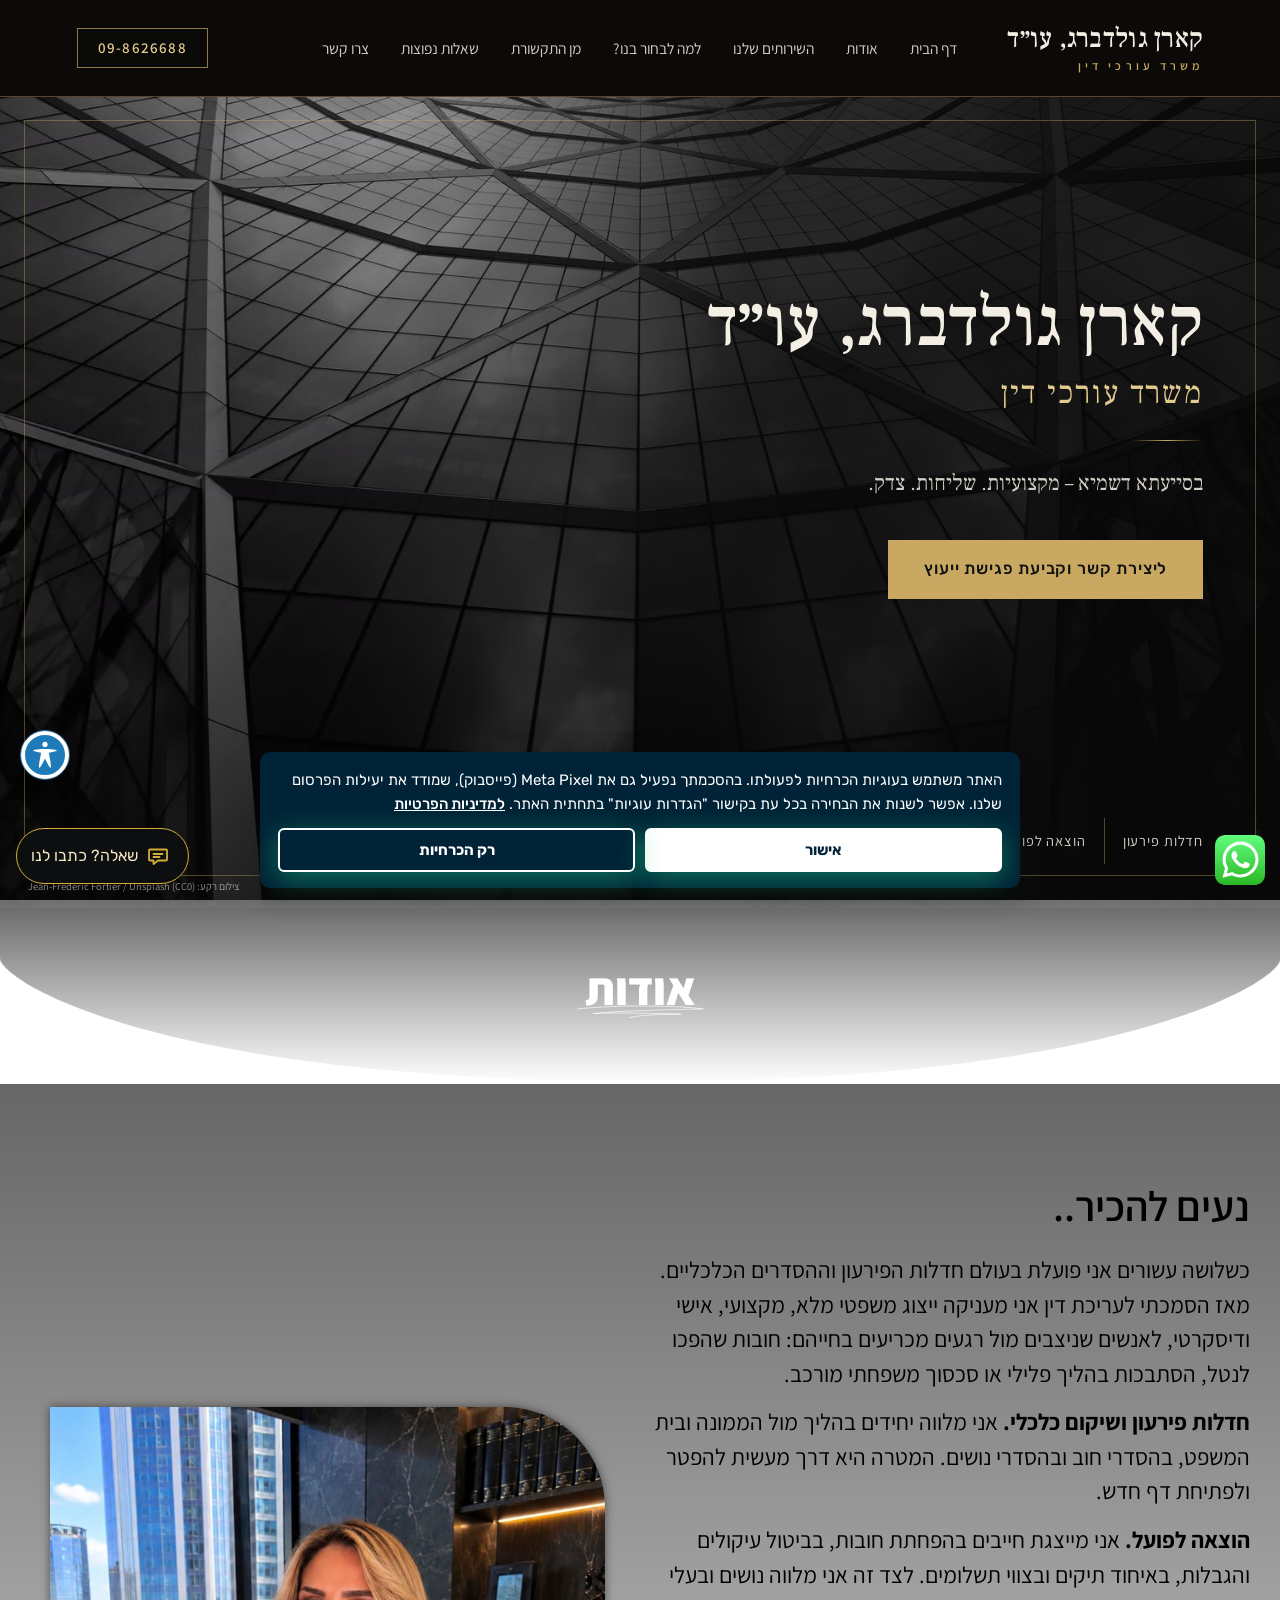
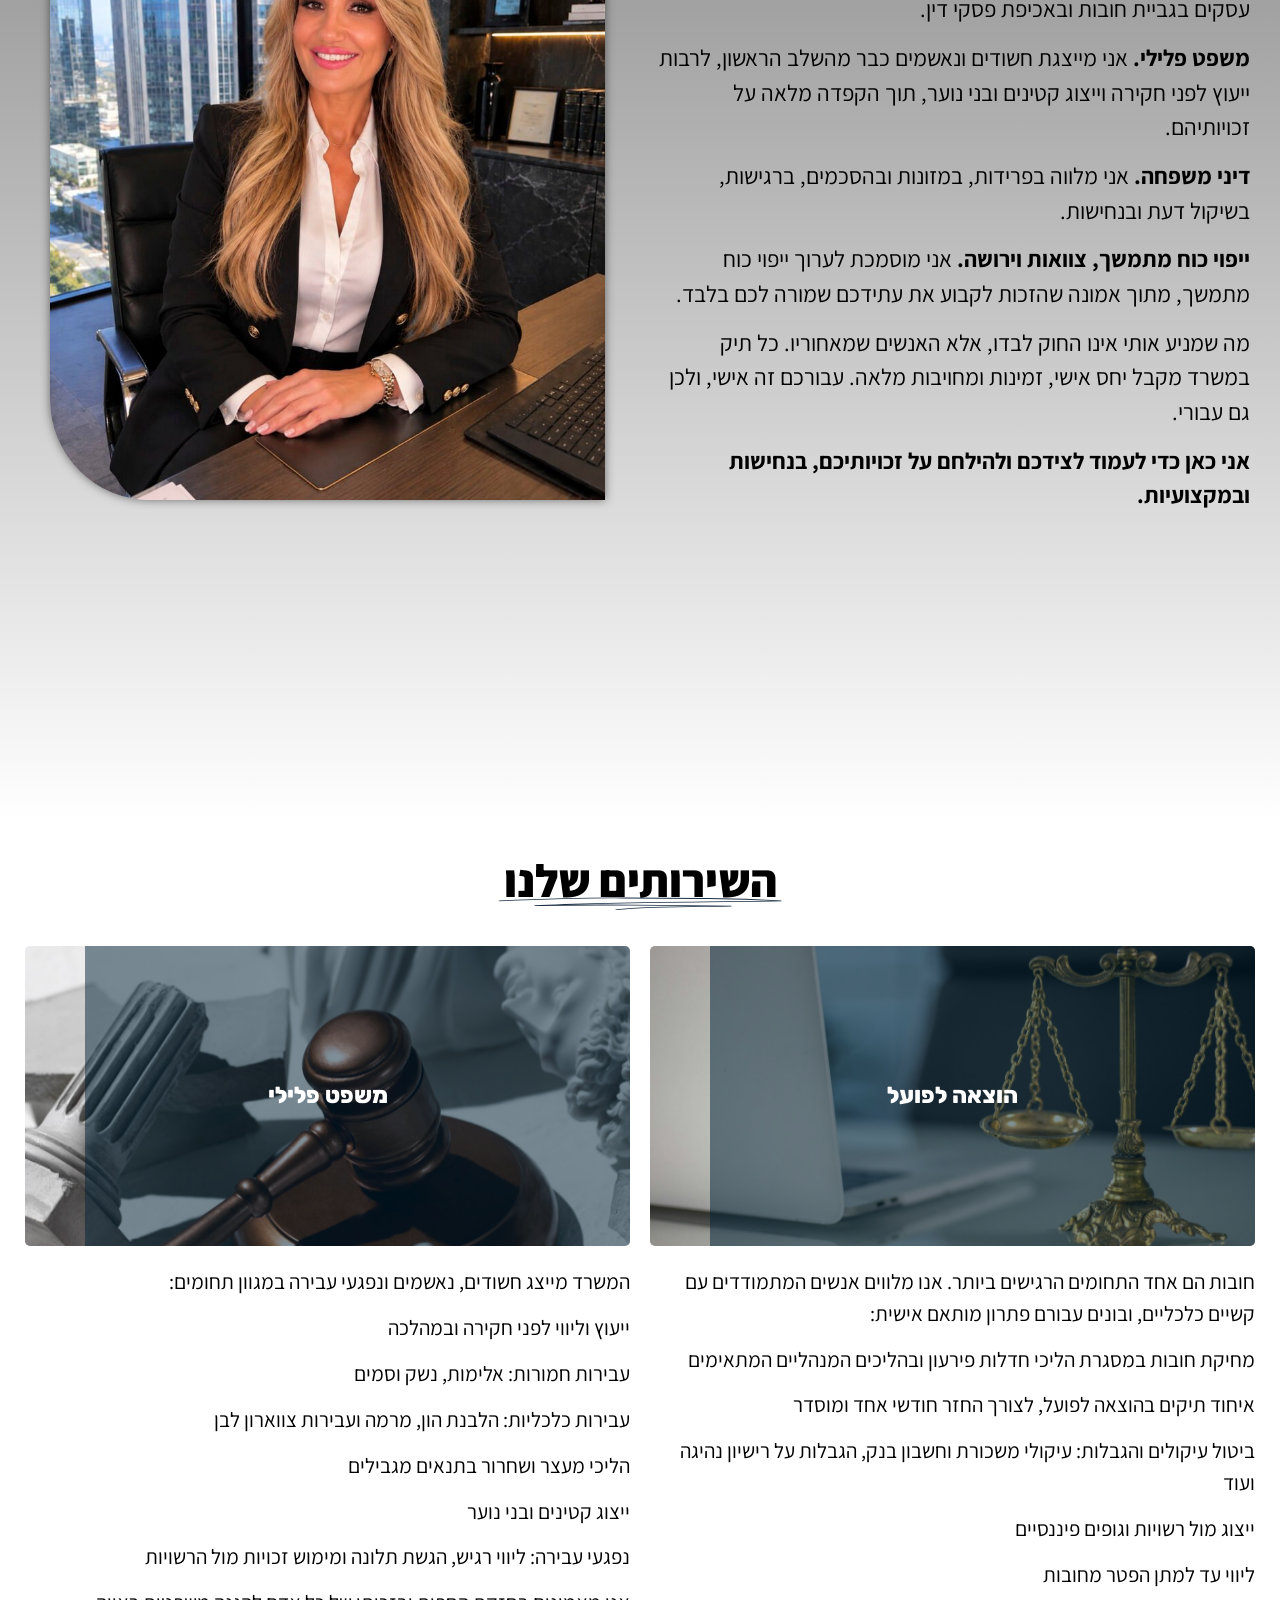
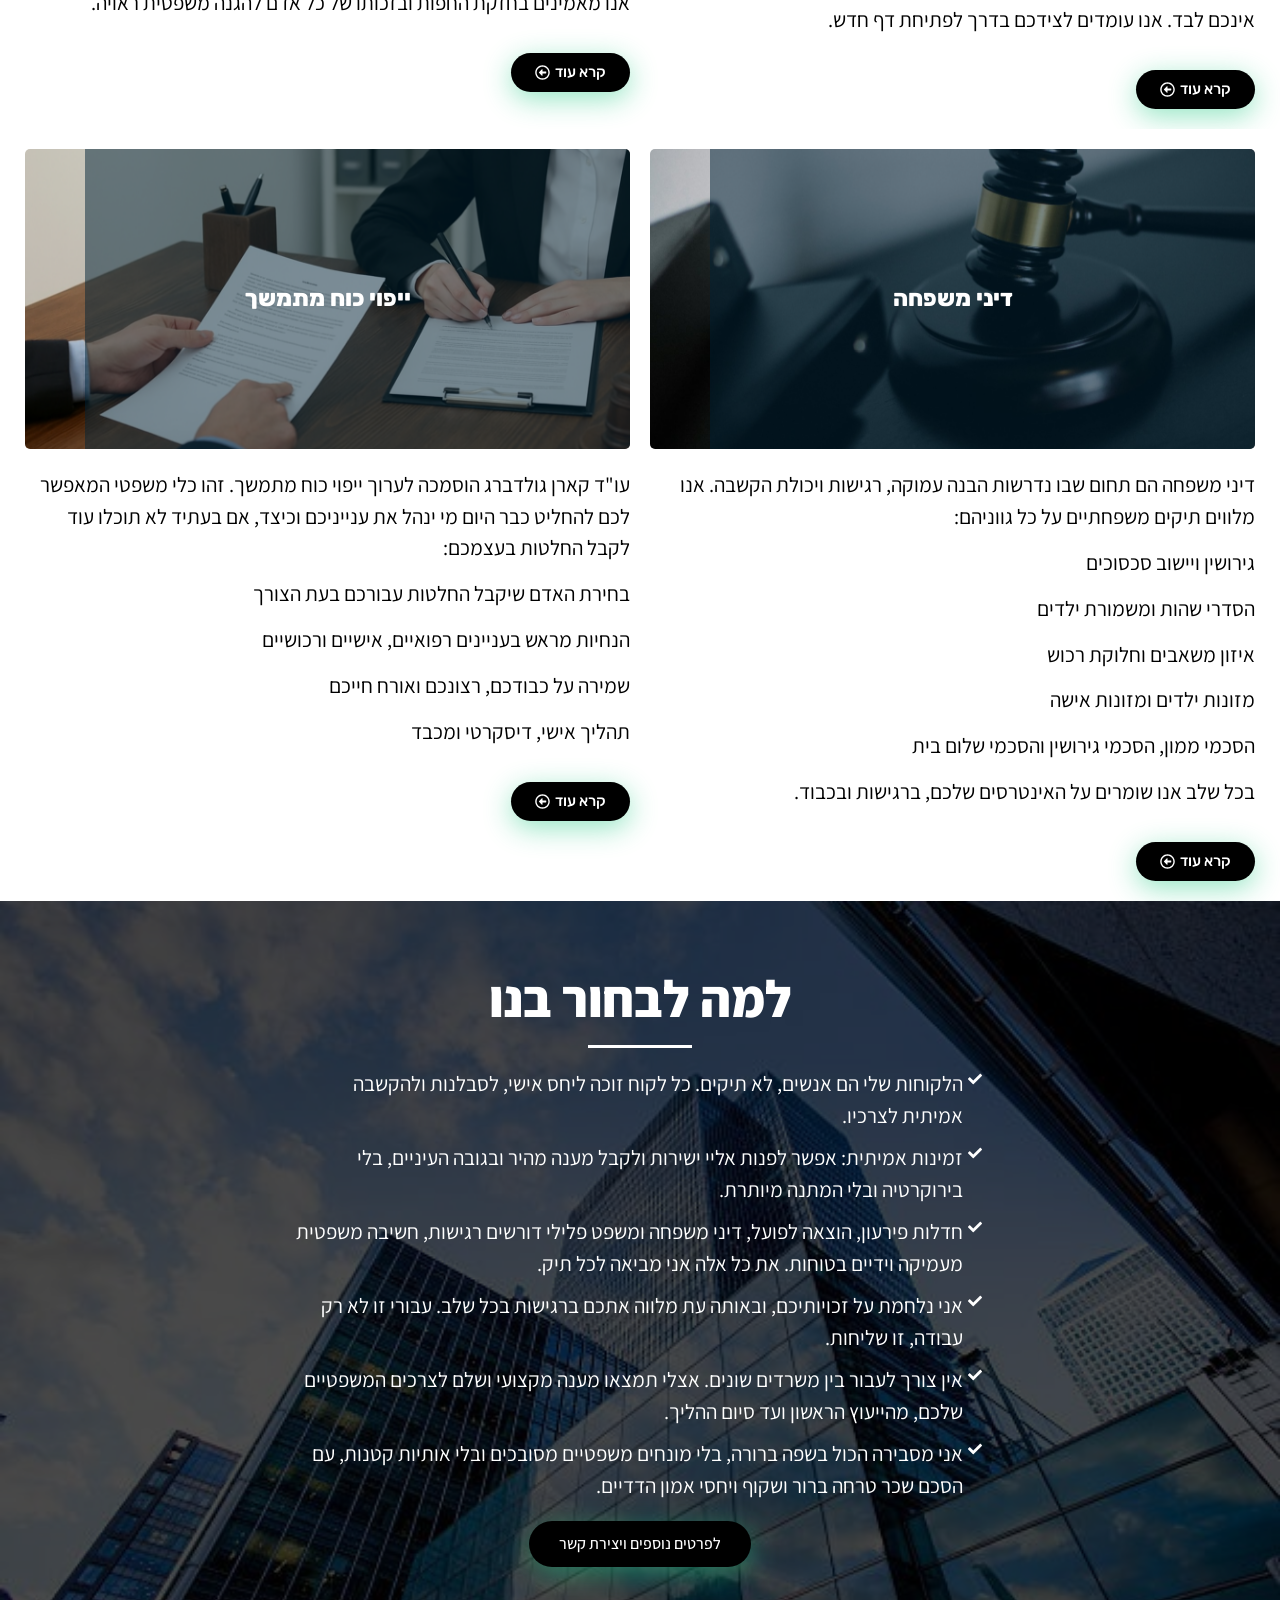
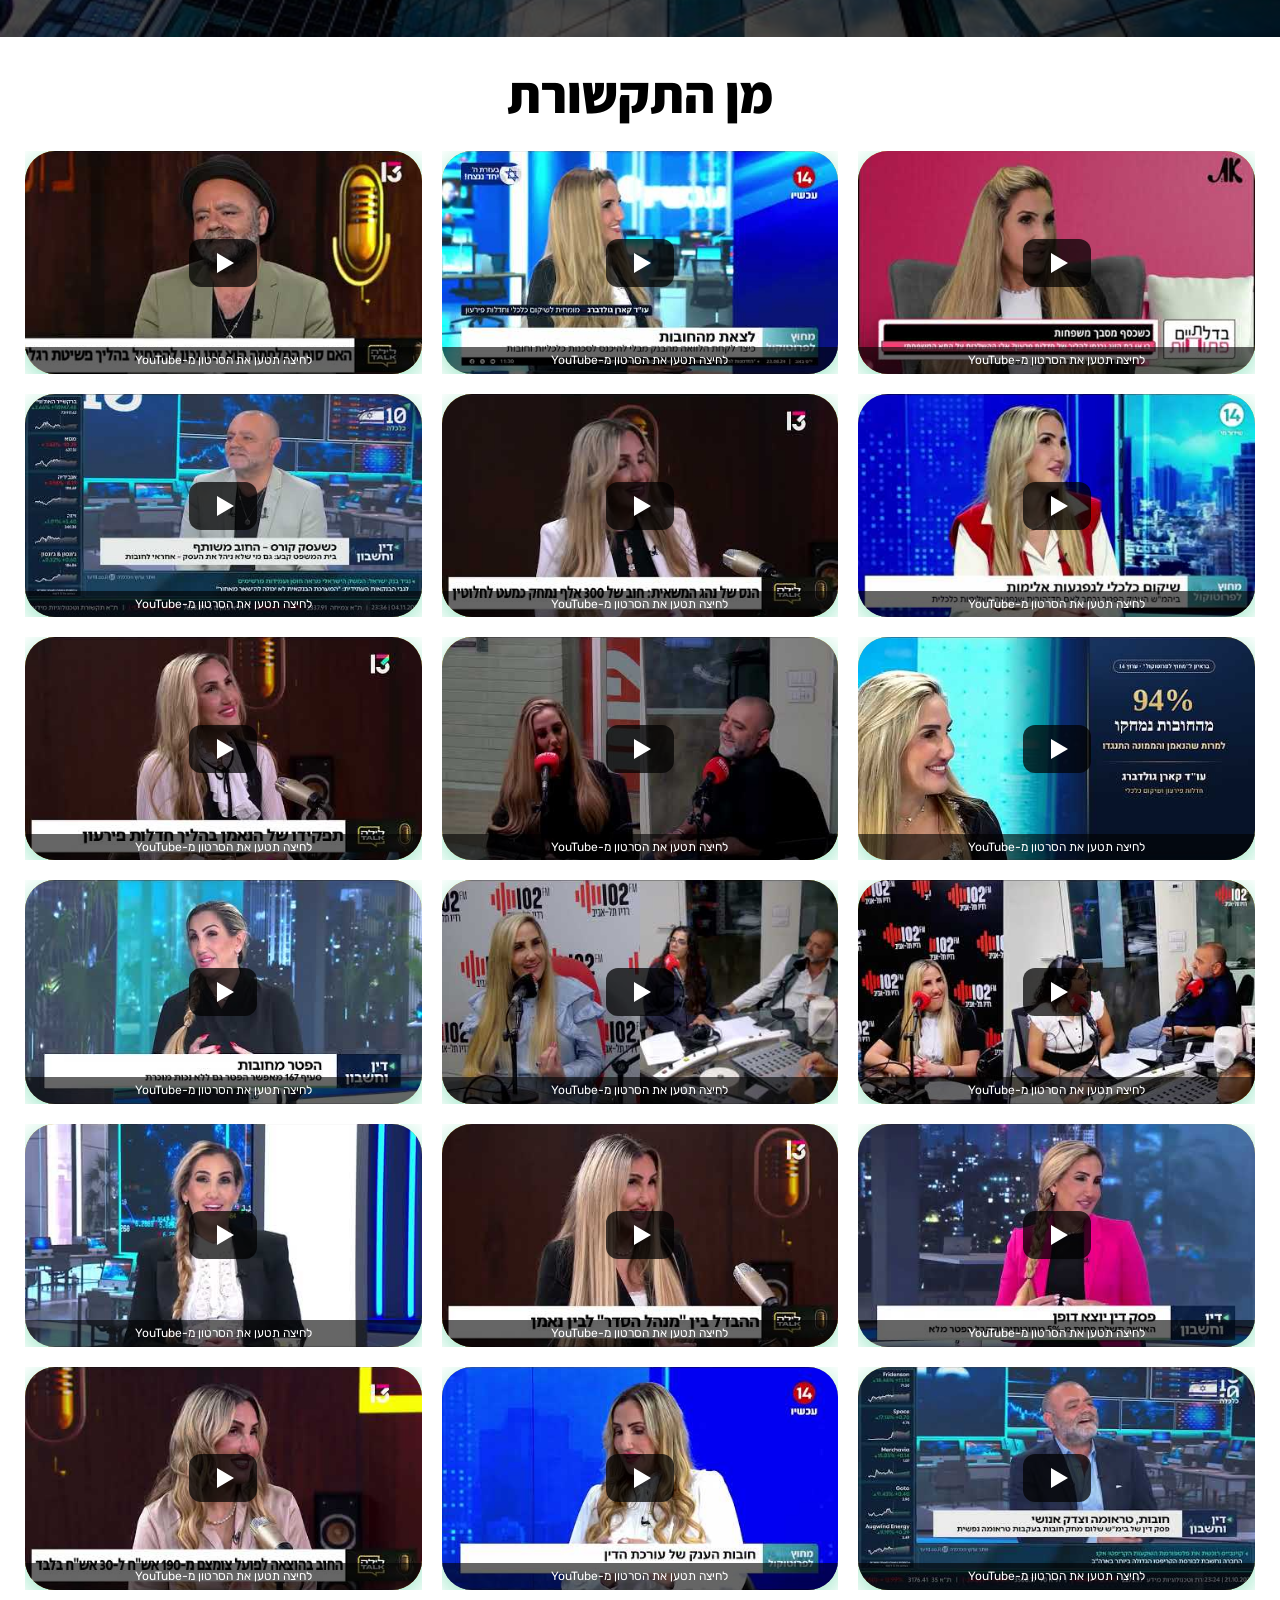
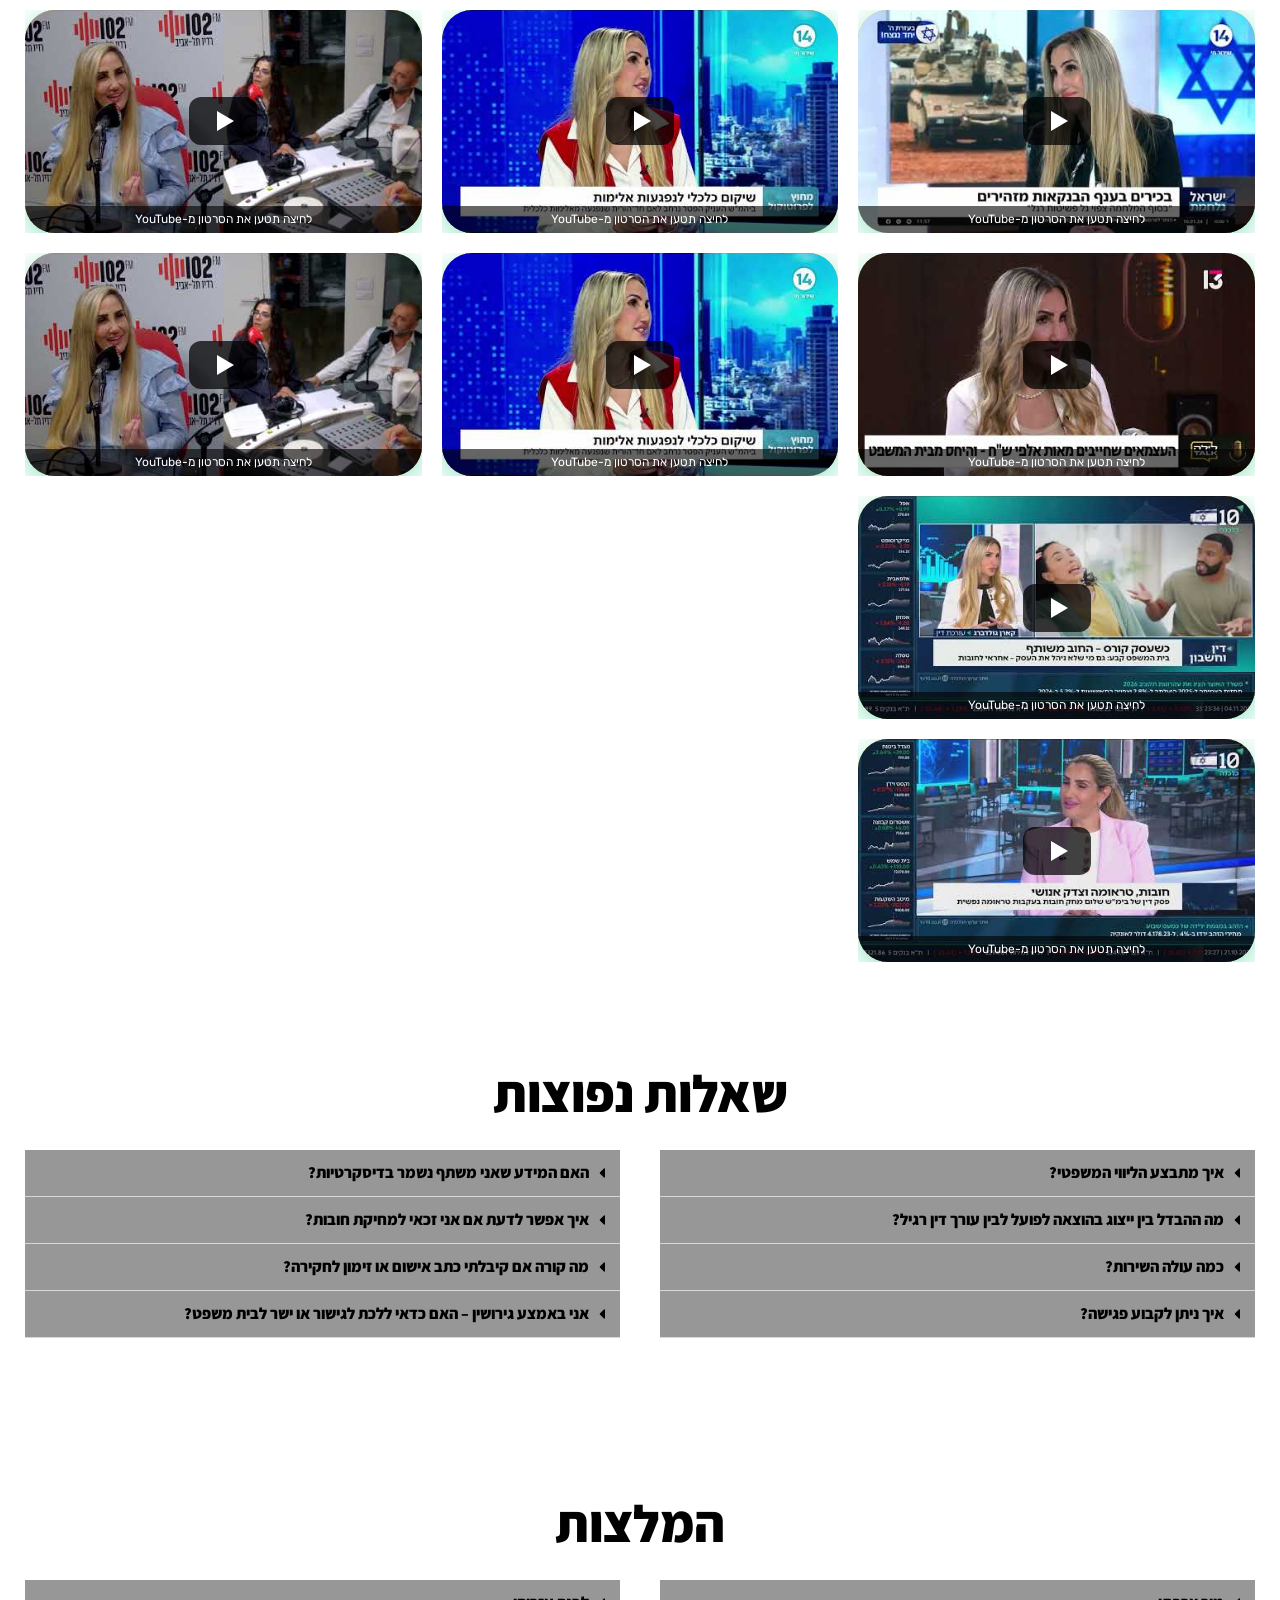
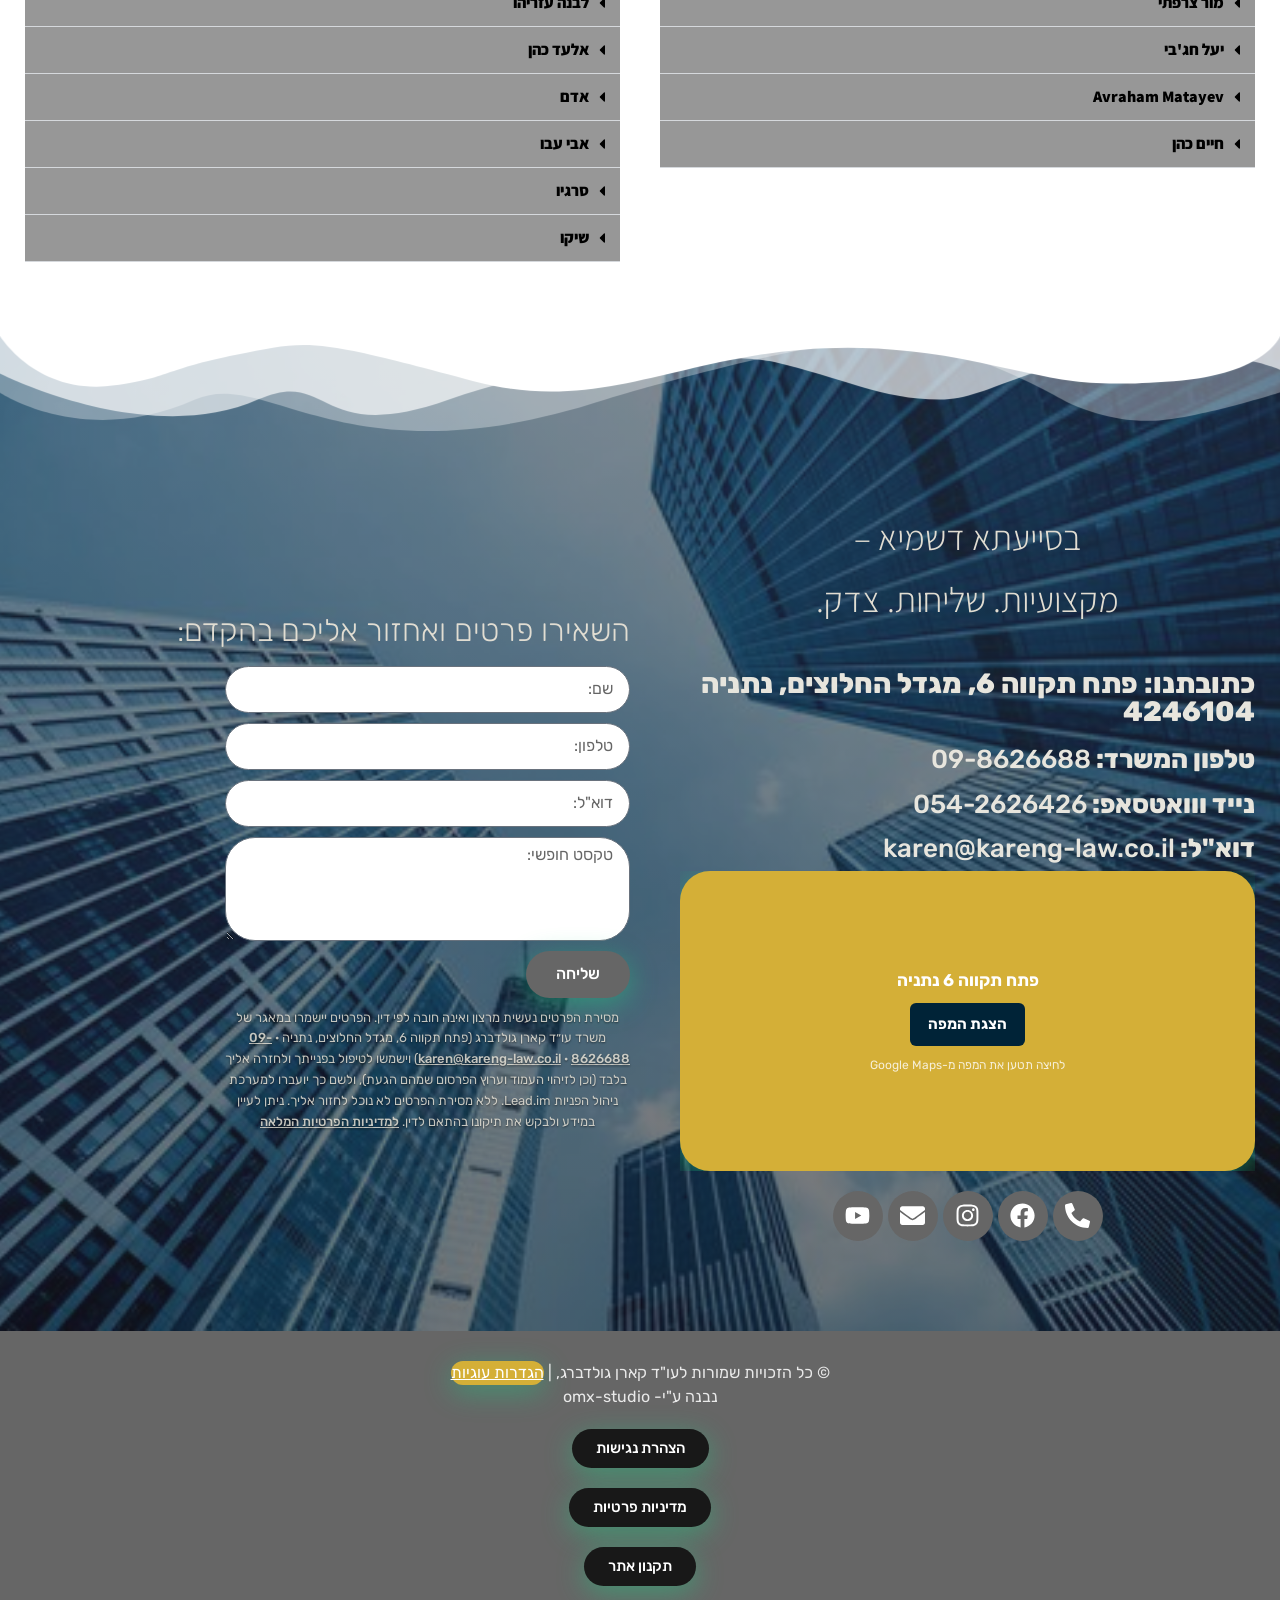
<file: index.html>
<!DOCTYPE html>
<html dir="rtl" lang="he-IL">
<head>
	<meta charset="UTF-8">
		<meta name='robots' content='index, follow, max-image-preview:large, max-snippet:-1, max-video-preview:-1' />

	<!-- This site is optimized with the Yoast SEO plugin v27.4 - https://yoast.com/product/yoast-seo-wordpress/ -->
	<title>קארן גולדברג, עו״ד | חדלות פירעון והוצאה לפועל</title>
	<meta name="description" content="משרד עורכי הדין קארן גולדברג מעניק ייצוג משפטי בתחומי חדלות פירעון, הסדרי נושים, הוצאה לפועל, הפחתת ריביות וחובות, דיני משפחה, משפט פלילי וירושה." />
	<link rel="canonical" href="https://karen-goldberg-law.com/" />
	<meta property="og:locale" content="he_IL" />
	<meta property="og:type" content="website" />
	<meta property="og:title" content="קארן גולדברג, עו״ד | חדלות פירעון והוצאה לפועל" />
	<meta property="og:description" content="משרד עורכי הדין קארן גולדברג מעניק ייצוג משפטי בתחומי חדלות פירעון, הסדרי נושים, הוצאה לפועל, הפחתת ריביות וחובות, דיני משפחה, משפט פלילי וירושה." />
	<meta property="og:url" content="https://karen-goldberg-law.com/" />
	<meta property="og:site_name" content="קארן גולדברג, עו״ד | משרד עורכי דין" />
	<meta property="article:modified_time" content="2026-10-24T15:32:38+00:00" />
	<meta property="og:image" content="wp-content/uploads/2026/03/WhatsApp-Image-2026-03-16-at-19.17.07.jpeg" />
	<meta property="og:image:width" content="928" />
	<meta property="og:image:height" content="1132" />
	<meta property="og:image:type" content="image/jpeg" />
	<meta name="twitter:card" content="summary_large_image" />
	<script type="application/ld+json" class="yoast-schema-graph">{"@context":"https://schema.org","@graph":[{"@type":"WebPage","@id":"https://karen-goldberg-law.com/","url":"https://karen-goldberg-law.com/","name":"קארן גולדברג, עו״ד | חדלות פירעון והוצאה לפועל","isPartOf":{"@id":"https://karen-goldberg-law.com/#website"},"about":{"@id":"https://karen-goldberg-law.com/#organization"},"primaryImageOfPage":{"@id":"https://karen-goldberg-law.com/#primaryimage"},"image":{"@id":"https://karen-goldberg-law.com/#primaryimage"},"thumbnailUrl":"wp-content/uploads/2026/10/Karen_Goldberg_Website_Portrait_edited-820x1024.jpg","datePublished":"2025-05-07T16:22:24+00:00","dateModified":"2026-10-24T15:32:38+00:00","description":"משרד עורכי הדין קארן גולדברג מעניק ייצוג משפטי בתחומי חדלות פירעון, הסדרי נושים, הוצאה לפועל, הפחתת ריביות וחובות, דיני משפחה, משפט פלילי וירושה.","breadcrumb":{"@id":"https://karen-goldberg-law.com/#breadcrumb"},"inLanguage":"he-IL","potentialAction":[{"@type":"ReadAction","target":["https://karen-goldberg-law.com/"]}]},{"@type":"ImageObject","inLanguage":"he-IL","@id":"https://karen-goldberg-law.com/#primaryimage","url":"wp-content/uploads/2026/10/Karen_Goldberg_Website_Portrait_edited.jpg","contentUrl":"wp-content/uploads/2026/10/Karen_Goldberg_Website_Portrait_edited.jpg","width":1086,"height":1357},{"@type":"BreadcrumbList","@id":"https://karen-goldberg-law.com/#breadcrumb","itemListElement":[{"@type":"ListItem","position":1,"name":"דף הבית","item":"https://karen-goldberg-law.com/"}]},{"@type":"WebSite","@id":"https://karen-goldberg-law.com/#website","url":"https://karen-goldberg-law.com/","name":"קארן גולדברג, עו״ד | משרד עורכי דין","description":"","publisher":{"@id":"https://karen-goldberg-law.com/#organization"},"potentialAction":[{"@type":"SearchAction","target":{"@type":"EntryPoint","urlTemplate":"?s={search_term_string}"},"query-input":{"@type":"PropertyValueSpecification","valueRequired":true,"valueName":"search_term_string"}}],"inLanguage":"he-IL","alternateName":"קארן גולדברג, עו״ד"},{"@type":"Organization","@id":"https://karen-goldberg-law.com/#organization","name":"קארן גולדברג, עו״ד | משרד עורכי דין","url":"https://karen-goldberg-law.com/","logo":{"@type":"ImageObject","inLanguage":"he-IL","@id":"https://karen-goldberg-law.com/#/schema/logo/image/","url":"wp-content/uploads/2025/05/WhatsApp-Image-2025-05-07-at-06.39.30-1-scaled.jpeg","contentUrl":"wp-content/uploads/2025/05/WhatsApp-Image-2025-05-07-at-06.39.30-1-scaled.jpeg","width":1707,"height":2560,"caption":"עו\"ד קארן גולדברג משרד עורכי דין"},"image":{"@id":"https://karen-goldberg-law.com/#/schema/logo/image/"},"alternateName":"קארן גולדברג, עו״ד"}]}</script>
	<meta name="google-site-verification" content="dVH-jObUm2L2gvbWq2qMzfZdq7NO49gzv1s8KshoGuA" />
	<!-- / Yoast SEO plugin. -->


<script type='application/javascript'  id='pys-version-script'>console.log('PixelYourSite Free version 11.2.0.4');</script>
<link rel='dns-prefetch' href='//fonts.googleapis.com' />





<style id='wp-img-auto-sizes-contain-inline-css'>
img:is([sizes=auto i],[sizes^="auto," i]){contain-intrinsic-size:3000px 1500px}
/*# sourceURL=wp-img-auto-sizes-contain-inline-css */
</style>
<link rel='stylesheet' id='ht_ctc_main_css-css' href='wp-content/plugins/click-to-chat-for-whatsapp/new/inc/assets/css/main.css?ver=4.40' media='all' />

<style id='global-styles-inline-css'>
:root{--wp--preset--aspect-ratio--square: 1;--wp--preset--aspect-ratio--4-3: 4/3;--wp--preset--aspect-ratio--3-4: 3/4;--wp--preset--aspect-ratio--3-2: 3/2;--wp--preset--aspect-ratio--2-3: 2/3;--wp--preset--aspect-ratio--16-9: 16/9;--wp--preset--aspect-ratio--9-16: 9/16;--wp--preset--color--black: #000000;--wp--preset--color--cyan-bluish-gray: #abb8c3;--wp--preset--color--white: #ffffff;--wp--preset--color--pale-pink: #f78da7;--wp--preset--color--vivid-red: #cf2e2e;--wp--preset--color--luminous-vivid-orange: #ff6900;--wp--preset--color--luminous-vivid-amber: #fcb900;--wp--preset--color--light-green-cyan: #7bdcb5;--wp--preset--color--vivid-green-cyan: #00d084;--wp--preset--color--pale-cyan-blue: #8ed1fc;--wp--preset--color--vivid-cyan-blue: #0693e3;--wp--preset--color--vivid-purple: #9b51e0;--wp--preset--gradient--vivid-cyan-blue-to-vivid-purple: linear-gradient(135deg,rgb(6,147,227) 0%,rgb(155,81,224) 100%);--wp--preset--gradient--light-green-cyan-to-vivid-green-cyan: linear-gradient(135deg,rgb(122,220,180) 0%,rgb(0,208,130) 100%);--wp--preset--gradient--luminous-vivid-amber-to-luminous-vivid-orange: linear-gradient(135deg,rgb(252,185,0) 0%,rgb(255,105,0) 100%);--wp--preset--gradient--luminous-vivid-orange-to-vivid-red: linear-gradient(135deg,rgb(255,105,0) 0%,rgb(207,46,46) 100%);--wp--preset--gradient--very-light-gray-to-cyan-bluish-gray: linear-gradient(135deg,rgb(238,238,238) 0%,rgb(169,184,195) 100%);--wp--preset--gradient--cool-to-warm-spectrum: linear-gradient(135deg,rgb(74,234,220) 0%,rgb(151,120,209) 20%,rgb(207,42,186) 40%,rgb(238,44,130) 60%,rgb(251,105,98) 80%,rgb(254,248,76) 100%);--wp--preset--gradient--blush-light-purple: linear-gradient(135deg,rgb(255,206,236) 0%,rgb(152,150,240) 100%);--wp--preset--gradient--blush-bordeaux: linear-gradient(135deg,rgb(254,205,165) 0%,rgb(254,45,45) 50%,rgb(107,0,62) 100%);--wp--preset--gradient--luminous-dusk: linear-gradient(135deg,rgb(255,203,112) 0%,rgb(199,81,192) 50%,rgb(65,88,208) 100%);--wp--preset--gradient--pale-ocean: linear-gradient(135deg,rgb(255,245,203) 0%,rgb(182,227,212) 50%,rgb(51,167,181) 100%);--wp--preset--gradient--electric-grass: linear-gradient(135deg,rgb(202,248,128) 0%,rgb(113,206,126) 100%);--wp--preset--gradient--midnight: linear-gradient(135deg,rgb(2,3,129) 0%,rgb(40,116,252) 100%);--wp--preset--font-size--small: 13px;--wp--preset--font-size--medium: 20px;--wp--preset--font-size--large: 36px;--wp--preset--font-size--x-large: 42px;--wp--preset--spacing--20: 0.44rem;--wp--preset--spacing--30: 0.67rem;--wp--preset--spacing--40: 1rem;--wp--preset--spacing--50: 1.5rem;--wp--preset--spacing--60: 2.25rem;--wp--preset--spacing--70: 3.38rem;--wp--preset--spacing--80: 5.06rem;--wp--preset--shadow--natural: 6px 6px 9px rgba(0, 0, 0, 0.2);--wp--preset--shadow--deep: 12px 12px 50px rgba(0, 0, 0, 0.4);--wp--preset--shadow--sharp: 6px 6px 0px rgba(0, 0, 0, 0.2);--wp--preset--shadow--outlined: 6px 6px 0px -3px rgb(255, 255, 255), 6px 6px rgb(0, 0, 0);--wp--preset--shadow--crisp: 6px 6px 0px rgb(0, 0, 0);}:root { --wp--style--global--content-size: 800px;--wp--style--global--wide-size: 1200px; }:where(body) { margin: 0; }.wp-site-blocks > .alignleft { float: left; margin-right: 2em; }.wp-site-blocks > .alignright { float: right; margin-left: 2em; }.wp-site-blocks > .aligncenter { justify-content: center; margin-left: auto; margin-right: auto; }:where(.wp-site-blocks) > * { margin-block-start: 24px; margin-block-end: 0; }:where(.wp-site-blocks) > :first-child { margin-block-start: 0; }:where(.wp-site-blocks) > :last-child { margin-block-end: 0; }:root { --wp--style--block-gap: 24px; }:root :where(.is-layout-flow) > :first-child{margin-block-start: 0;}:root :where(.is-layout-flow) > :last-child{margin-block-end: 0;}:root :where(.is-layout-flow) > *{margin-block-start: 24px;margin-block-end: 0;}:root :where(.is-layout-constrained) > :first-child{margin-block-start: 0;}:root :where(.is-layout-constrained) > :last-child{margin-block-end: 0;}:root :where(.is-layout-constrained) > *{margin-block-start: 24px;margin-block-end: 0;}:root :where(.is-layout-flex){gap: 24px;}:root :where(.is-layout-grid){gap: 24px;}.is-layout-flow > .alignleft{float: left;margin-inline-start: 0;margin-inline-end: 2em;}.is-layout-flow > .alignright{float: right;margin-inline-start: 2em;margin-inline-end: 0;}.is-layout-flow > .aligncenter{margin-left: auto !important;margin-right: auto !important;}.is-layout-constrained > .alignleft{float: left;margin-inline-start: 0;margin-inline-end: 2em;}.is-layout-constrained > .alignright{float: right;margin-inline-start: 2em;margin-inline-end: 0;}.is-layout-constrained > .aligncenter{margin-left: auto !important;margin-right: auto !important;}.is-layout-constrained > :where(:not(.alignleft):not(.alignright):not(.alignfull)){max-width: var(--wp--style--global--content-size);margin-left: auto !important;margin-right: auto !important;}.is-layout-constrained > .alignwide{max-width: var(--wp--style--global--wide-size);}body .is-layout-flex{display: flex;}.is-layout-flex{flex-wrap: wrap;align-items: center;}.is-layout-flex > :is(*, div){margin: 0;}body .is-layout-grid{display: grid;}.is-layout-grid > :is(*, div){margin: 0;}body{padding-top: 0px;padding-right: 0px;padding-bottom: 0px;padding-left: 0px;}a:where(:not(.wp-element-button)){text-decoration: underline;}:root :where(.wp-element-button, .wp-block-button__link){background-color: #32373c;border-width: 0;color: #fff;font-family: inherit;font-size: inherit;font-style: inherit;font-weight: inherit;letter-spacing: inherit;line-height: inherit;padding-top: calc(0.667em + 2px);padding-right: calc(1.333em + 2px);padding-bottom: calc(0.667em + 2px);padding-left: calc(1.333em + 2px);text-decoration: none;text-transform: inherit;}.has-black-color{color: var(--wp--preset--color--black) !important;}.has-cyan-bluish-gray-color{color: var(--wp--preset--color--cyan-bluish-gray) !important;}.has-white-color{color: var(--wp--preset--color--white) !important;}.has-pale-pink-color{color: var(--wp--preset--color--pale-pink) !important;}.has-vivid-red-color{color: var(--wp--preset--color--vivid-red) !important;}.has-luminous-vivid-orange-color{color: var(--wp--preset--color--luminous-vivid-orange) !important;}.has-luminous-vivid-amber-color{color: var(--wp--preset--color--luminous-vivid-amber) !important;}.has-light-green-cyan-color{color: var(--wp--preset--color--light-green-cyan) !important;}.has-vivid-green-cyan-color{color: var(--wp--preset--color--vivid-green-cyan) !important;}.has-pale-cyan-blue-color{color: var(--wp--preset--color--pale-cyan-blue) !important;}.has-vivid-cyan-blue-color{color: var(--wp--preset--color--vivid-cyan-blue) !important;}.has-vivid-purple-color{color: var(--wp--preset--color--vivid-purple) !important;}.has-black-background-color{background-color: var(--wp--preset--color--black) !important;}.has-cyan-bluish-gray-background-color{background-color: var(--wp--preset--color--cyan-bluish-gray) !important;}.has-white-background-color{background-color: var(--wp--preset--color--white) !important;}.has-pale-pink-background-color{background-color: var(--wp--preset--color--pale-pink) !important;}.has-vivid-red-background-color{background-color: var(--wp--preset--color--vivid-red) !important;}.has-luminous-vivid-orange-background-color{background-color: var(--wp--preset--color--luminous-vivid-orange) !important;}.has-luminous-vivid-amber-background-color{background-color: var(--wp--preset--color--luminous-vivid-amber) !important;}.has-light-green-cyan-background-color{background-color: var(--wp--preset--color--light-green-cyan) !important;}.has-vivid-green-cyan-background-color{background-color: var(--wp--preset--color--vivid-green-cyan) !important;}.has-pale-cyan-blue-background-color{background-color: var(--wp--preset--color--pale-cyan-blue) !important;}.has-vivid-cyan-blue-background-color{background-color: var(--wp--preset--color--vivid-cyan-blue) !important;}.has-vivid-purple-background-color{background-color: var(--wp--preset--color--vivid-purple) !important;}.has-black-border-color{border-color: var(--wp--preset--color--black) !important;}.has-cyan-bluish-gray-border-color{border-color: var(--wp--preset--color--cyan-bluish-gray) !important;}.has-white-border-color{border-color: var(--wp--preset--color--white) !important;}.has-pale-pink-border-color{border-color: var(--wp--preset--color--pale-pink) !important;}.has-vivid-red-border-color{border-color: var(--wp--preset--color--vivid-red) !important;}.has-luminous-vivid-orange-border-color{border-color: var(--wp--preset--color--luminous-vivid-orange) !important;}.has-luminous-vivid-amber-border-color{border-color: var(--wp--preset--color--luminous-vivid-amber) !important;}.has-light-green-cyan-border-color{border-color: var(--wp--preset--color--light-green-cyan) !important;}.has-vivid-green-cyan-border-color{border-color: var(--wp--preset--color--vivid-green-cyan) !important;}.has-pale-cyan-blue-border-color{border-color: var(--wp--preset--color--pale-cyan-blue) !important;}.has-vivid-cyan-blue-border-color{border-color: var(--wp--preset--color--vivid-cyan-blue) !important;}.has-vivid-purple-border-color{border-color: var(--wp--preset--color--vivid-purple) !important;}.has-vivid-cyan-blue-to-vivid-purple-gradient-background{background: var(--wp--preset--gradient--vivid-cyan-blue-to-vivid-purple) !important;}.has-light-green-cyan-to-vivid-green-cyan-gradient-background{background: var(--wp--preset--gradient--light-green-cyan-to-vivid-green-cyan) !important;}.has-luminous-vivid-amber-to-luminous-vivid-orange-gradient-background{background: var(--wp--preset--gradient--luminous-vivid-amber-to-luminous-vivid-orange) !important;}.has-luminous-vivid-orange-to-vivid-red-gradient-background{background: var(--wp--preset--gradient--luminous-vivid-orange-to-vivid-red) !important;}.has-very-light-gray-to-cyan-bluish-gray-gradient-background{background: var(--wp--preset--gradient--very-light-gray-to-cyan-bluish-gray) !important;}.has-cool-to-warm-spectrum-gradient-background{background: var(--wp--preset--gradient--cool-to-warm-spectrum) !important;}.has-blush-light-purple-gradient-background{background: var(--wp--preset--gradient--blush-light-purple) !important;}.has-blush-bordeaux-gradient-background{background: var(--wp--preset--gradient--blush-bordeaux) !important;}.has-luminous-dusk-gradient-background{background: var(--wp--preset--gradient--luminous-dusk) !important;}.has-pale-ocean-gradient-background{background: var(--wp--preset--gradient--pale-ocean) !important;}.has-electric-grass-gradient-background{background: var(--wp--preset--gradient--electric-grass) !important;}.has-midnight-gradient-background{background: var(--wp--preset--gradient--midnight) !important;}.has-small-font-size{font-size: var(--wp--preset--font-size--small) !important;}.has-medium-font-size{font-size: var(--wp--preset--font-size--medium) !important;}.has-large-font-size{font-size: var(--wp--preset--font-size--large) !important;}.has-x-large-font-size{font-size: var(--wp--preset--font-size--x-large) !important;}
:root :where(.wp-block-pullquote){font-size: 1.5em;line-height: 1.6;}
/*# sourceURL=global-styles-inline-css */
</style>
<link rel='stylesheet' id='acwp-main-css-css' href='wp-content/plugins/accessible-poetry/assets/css/main.css?ver=6.9.12' media='all' />
<link rel='stylesheet' id='acwp-mdi-css' href='https://fonts.googleapis.com/icon?family=Material+Icons&#038;ver=6.9.12' media='all' />
<link rel='stylesheet' id='hello-elementor-css' href='wp-content/themes/hello-elementor/style.min.css?ver=3.4.0' media='all' />
<link rel='stylesheet' id='hello-elementor-theme-style-css' href='wp-content/themes/hello-elementor/theme.min.css?ver=3.4.0' media='all' />
<link rel='stylesheet' id='hello-elementor-header-footer-css' href='wp-content/themes/hello-elementor/header-footer.min.css?ver=3.4.0' media='all' />
<link rel='stylesheet' id='elementor-frontend-css' href='wp-content/plugins/elementor/assets/css/frontend.min.css?ver=4.1.4' media='all' />
<link rel='stylesheet' id='elementor-post-2734-css' href='wp-content/uploads/elementor/css/post-2734.css?ver=1795108903' media='all' />
<link rel='stylesheet' id='widget-nav-menu-css' href='wp-content/plugins/elementor-pro/assets/css/widget-nav-menu-rtl.min.css?ver=3.35.1' media='all' />
<link rel='stylesheet' id='e-sticky-css' href='wp-content/plugins/elementor-pro/assets/css/modules/sticky.min.css?ver=3.35.1' media='all' />
<link rel='stylesheet' id='widget-heading-css' href='wp-content/plugins/elementor/assets/css/widget-heading-rtl.min.css?ver=4.1.4' media='all' />
<link rel='stylesheet' id='widget-animated-headline-css' href='wp-content/plugins/elementor-pro/assets/css/widget-animated-headline-rtl.min.css?ver=3.35.1' media='all' />
<link rel='stylesheet' id='e-shapes-css' href='wp-content/plugins/elementor/assets/css/conditionals/shapes.min.css?ver=4.1.4' media='all' />
<link rel='stylesheet' id='widget-menu-anchor-css' href='wp-content/plugins/elementor/assets/css/widget-menu-anchor-rtl.min.css?ver=4.1.4' media='all' />
<link rel='stylesheet' id='widget-image-css' href='wp-content/plugins/elementor/assets/css/widget-image-rtl.min.css?ver=4.1.4' media='all' />
<link rel='stylesheet' id='widget-call-to-action-css' href='wp-content/plugins/elementor-pro/assets/css/widget-call-to-action-rtl.min.css?ver=3.35.1' media='all' />
<link rel='stylesheet' id='e-transitions-css' href='wp-content/plugins/elementor-pro/assets/css/conditionals/transitions.min.css?ver=3.35.1' media='all' />
<link rel='stylesheet' id='widget-divider-css' href='wp-content/plugins/elementor/assets/css/widget-divider-rtl.min.css?ver=4.1.4' media='all' />
<link rel='stylesheet' id='widget-icon-list-css' href='wp-content/plugins/elementor/assets/css/widget-icon-list-rtl.min.css?ver=4.1.4' media='all' />
<link rel='stylesheet' id='widget-video-css' href='wp-content/plugins/elementor/assets/css/widget-video-rtl.min.css?ver=4.1.4' media='all' />
<link rel='stylesheet' id='widget-toggle-css' href='wp-content/plugins/elementor/assets/css/widget-toggle-rtl.min.css?ver=4.1.4' media='all' />
<link rel='stylesheet' id='widget-google_maps-css' href='wp-content/plugins/elementor/assets/css/widget-google_maps-rtl.min.css?ver=4.1.4' media='all' />
<link rel='stylesheet' id='widget-social-icons-css' href='wp-content/plugins/elementor/assets/css/widget-social-icons-rtl.min.css?ver=4.1.4' media='all' />
<link rel='stylesheet' id='e-apple-webkit-css' href='wp-content/plugins/elementor/assets/css/conditionals/apple-webkit.min.css?ver=4.1.4' media='all' />
<link rel='stylesheet' id='widget-form-css' href='wp-content/plugins/elementor-pro/assets/css/widget-form-rtl.min.css?ver=3.35.1' media='all' />
<link rel='stylesheet' id='elementor-post-2839-css' href='wp-content/uploads/elementor/css/post-2839.css?ver=1795109259' media='all' />
<link rel='stylesheet' id='elementor-gf-local-rubik-css' href='wp-content/uploads/elementor/google-fonts/css/rubik.css?ver=1753696909' media='all' />
<link rel='stylesheet' id='elementor-gf-local-assistant-css' href='wp-content/uploads/elementor/google-fonts/css/assistant.css?ver=1753696910' media='all' />
<script src="wp-includes/js/jquery/jquery.min.js?ver=3.7.1" id="jquery-core-js"></script>
<script src="wp-includes/js/jquery/jquery-migrate.min.js?ver=3.4.1" id="jquery-migrate-js"></script>




			<style>
				.e-con.e-parent:nth-of-type(n+4):not(.e-lazyloaded):not(.e-no-lazyload),
				.e-con.e-parent:nth-of-type(n+4):not(.e-lazyloaded):not(.e-no-lazyload) * {
					background-image: none !important;
				}
				@media screen and (max-height: 1024px) {
					.e-con.e-parent:nth-of-type(n+3):not(.e-lazyloaded):not(.e-no-lazyload),
					.e-con.e-parent:nth-of-type(n+3):not(.e-lazyloaded):not(.e-no-lazyload) * {
						background-image: none !important;
					}
				}
				@media screen and (max-height: 640px) {
					.e-con.e-parent:nth-of-type(n+2):not(.e-lazyloaded):not(.e-no-lazyload),
					.e-con.e-parent:nth-of-type(n+2):not(.e-lazyloaded):not(.e-no-lazyload) * {
						background-image: none !important;
					}
				}
			</style>
			<link rel="icon" href="wp-content/uploads/2025/05/WhatsApp-Image-2025-05-07-at-06.39.31-1-150x150.jpeg" sizes="32x32" />
<link rel="icon" href="wp-content/uploads/2025/05/WhatsApp-Image-2025-05-07-at-06.39.31-1-scaled.jpeg" sizes="192x192" />
<link rel="apple-touch-icon" href="wp-content/uploads/2025/05/WhatsApp-Image-2025-05-07-at-06.39.31-1-scaled.jpeg" />
<meta name="msapplication-TileImage" content="wp-content/uploads/2025/05/WhatsApp-Image-2025-05-07-at-06.39.31-1-scaled.jpeg" />
	<meta name="viewport" content="width=device-width, initial-scale=1.0, viewport-fit=cover" />
	<link rel="preload" as="image" type="image/webp" imagesrcset="wp-content/uploads/kg-theme/kg-atrium-1080x1600.webp 1080w, wp-content/uploads/kg-theme/kg-atrium-1600.webp 1600w, wp-content/uploads/kg-theme/kg-atrium-2560.webp 2560w" imagesizes="100vw" fetchpriority="high">
	<link rel="preload" as="font" type="font/woff2" href="wp-content/uploads/kg-fonts/frank-ruhl-libre-hebrew.woff2" crossorigin>
	<link rel="stylesheet" id="kg-atrium-css" href="wp-content/uploads/kg-theme/kg-atrium.css">
</head>
<body class="rtl home wp-singular page-template page-template-elementor_canvas page page-id-2839 wp-custom-logo wp-embed-responsive wp-theme-hello-elementor acwp-readable-arial hello-elementor-default elementor-default elementor-template-canvas elementor-kit-2734 elementor-page elementor-page-2839">
			<div data-elementor-type="wp-page" data-elementor-id="2839" class="elementor elementor-2839" data-elementor-post-type="page">
						<section class="elementor-section elementor-top-section elementor-element elementor-element-652657ab elementor-section-content-middle elementor-section-boxed elementor-section-height-default elementor-section-height-default" data-id="652657ab" data-element_type="section" data-e-type="section" data-settings="{&quot;background_background&quot;:&quot;gradient&quot;,&quot;sticky&quot;:&quot;top&quot;,&quot;sticky_on&quot;:[&quot;desktop&quot;,&quot;tablet&quot;,&quot;mobile&quot;],&quot;sticky_offset&quot;:0,&quot;sticky_effects_offset&quot;:0,&quot;sticky_anchor_link_offset&quot;:0}">
						<div class="elementor-container elementor-column-gap-default">
					<a class="kg-brand" href="./" aria-label="קארן גולדברג, עו״ד – דף הבית"><b>קארן גולדברג, עו״ד</b><span>משרד עורכי דין</span></a>
					<div class="elementor-column elementor-col-50 elementor-top-column elementor-element elementor-element-5dbf1758" data-id="5dbf1758" data-element_type="column" data-e-type="column">
			<div class="elementor-widget-wrap elementor-element-populated">
						<div class="elementor-element elementor-element-1be5d451 elementor-nav-menu__align-start elementor-nav-menu--stretch elementor-nav-menu--dropdown-tablet elementor-nav-menu__text-align-aside elementor-nav-menu--toggle elementor-nav-menu--burger elementor-widget elementor-widget-nav-menu" data-id="1be5d451" data-element_type="widget" data-e-type="widget" data-settings="{&quot;full_width&quot;:&quot;stretch&quot;,&quot;layout&quot;:&quot;horizontal&quot;,&quot;submenu_icon&quot;:{&quot;value&quot;:&quot;&lt;svg aria-hidden=\&quot;true\&quot; class=\&quot;e-font-icon-svg e-fas-caret-down\&quot; viewBox=\&quot;0 0 320 512\&quot; xmlns=\&quot;http:\/\/www.w3.org\/2000\/svg\&quot;&gt;&lt;path d=\&quot;M31.3 192h257.3c17.8 0 26.7 21.5 14.1 34.1L174.1 354.8c-7.8 7.8-20.5 7.8-28.3 0L17.2 226.1C4.6 213.5 13.5 192 31.3 192z\&quot;&gt;&lt;\/path&gt;&lt;\/svg&gt;&quot;,&quot;library&quot;:&quot;fa-solid&quot;},&quot;toggle&quot;:&quot;burger&quot;}" data-widget_type="nav-menu.default">
				<div class="elementor-widget-container">
								<nav aria-label="Menu" class="elementor-nav-menu--main elementor-nav-menu__container elementor-nav-menu--layout-horizontal e--pointer-background e--animation-sweep-left">
				<ul id="menu-1-1be5d451" class="elementor-nav-menu"><li class="menu-item menu-item-type-post_type menu-item-object-page menu-item-home current-menu-item page_item page-item-2839 current_page_item menu-item-2868"><a href="" aria-current="page" class="elementor-item elementor-item-active">דף הבית</a></li>
<li class="menu-item menu-item-type-custom menu-item-object-custom menu-item-3184"><a href="#about" class="elementor-item elementor-item-anchor">אודות</a></li>
<li class="menu-item menu-item-type-custom menu-item-object-custom menu-item-3056"><a href="#3" class="elementor-item elementor-item-anchor">השירותים שלנו</a></li>
<li class="menu-item menu-item-type-custom menu-item-object-custom menu-item-3057"><a href="#4" class="elementor-item elementor-item-anchor">למה לבחור בנו?</a></li>
<li class="menu-item menu-item-type-custom menu-item-object-custom menu-item-3283"><a href="#8" class="elementor-item elementor-item-anchor">מן התקשורת</a></li>
<li class="menu-item menu-item-type-custom menu-item-object-custom menu-item-3058"><a href="#5" class="elementor-item elementor-item-anchor">שאלות נפוצות</a></li>
<li class="menu-item menu-item-type-custom menu-item-object-custom menu-item-3059"><a href="#6" class="elementor-item elementor-item-anchor">צרו קשר</a></li>
</ul>			</nav>
					<div class="elementor-menu-toggle" role="button" tabindex="0" aria-label="כפתור פתיחת תפריט" aria-expanded="false">
			<svg aria-hidden="true" role="presentation" class="elementor-menu-toggle__icon--open e-font-icon-svg e-eicon-menu-bar" viewBox="0 0 1000 1000" xmlns="http://www.w3.org/2000/svg"><path d="M104 333H896C929 333 958 304 958 271S929 208 896 208H104C71 208 42 237 42 271S71 333 104 333ZM104 583H896C929 583 958 554 958 521S929 458 896 458H104C71 458 42 487 42 521S71 583 104 583ZM104 833H896C929 833 958 804 958 771S929 708 896 708H104C71 708 42 737 42 771S71 833 104 833Z"></path></svg><svg aria-hidden="true" role="presentation" class="elementor-menu-toggle__icon--close e-font-icon-svg e-eicon-close" viewBox="0 0 1000 1000" xmlns="http://www.w3.org/2000/svg"><path d="M742 167L500 408 258 167C246 154 233 150 217 150 196 150 179 158 167 167 154 179 150 196 150 212 150 229 154 242 171 254L408 500 167 742C138 771 138 800 167 829 196 858 225 858 254 829L496 587 738 829C750 842 767 846 783 846 800 846 817 842 829 829 842 817 846 804 846 783 846 767 842 750 829 737L588 500 833 258C863 229 863 200 833 171 804 137 775 137 742 167Z"></path></svg>		</div>
					<nav class="elementor-nav-menu--dropdown elementor-nav-menu__container" aria-hidden="true">
				<ul id="menu-2-1be5d451" class="elementor-nav-menu"><li class="menu-item menu-item-type-post_type menu-item-object-page menu-item-home current-menu-item page_item page-item-2839 current_page_item menu-item-2868"><a href="" aria-current="page" class="elementor-item elementor-item-active" tabindex="-1">דף הבית</a></li>
<li class="menu-item menu-item-type-custom menu-item-object-custom menu-item-3184"><a href="#about" class="elementor-item elementor-item-anchor" tabindex="-1">אודות</a></li>
<li class="menu-item menu-item-type-custom menu-item-object-custom menu-item-3056"><a href="#3" class="elementor-item elementor-item-anchor" tabindex="-1">השירותים שלנו</a></li>
<li class="menu-item menu-item-type-custom menu-item-object-custom menu-item-3057"><a href="#4" class="elementor-item elementor-item-anchor" tabindex="-1">למה לבחור בנו?</a></li>
<li class="menu-item menu-item-type-custom menu-item-object-custom menu-item-3283"><a href="#8" class="elementor-item elementor-item-anchor" tabindex="-1">מן התקשורת</a></li>
<li class="menu-item menu-item-type-custom menu-item-object-custom menu-item-3058"><a href="#5" class="elementor-item elementor-item-anchor" tabindex="-1">שאלות נפוצות</a></li>
<li class="menu-item menu-item-type-custom menu-item-object-custom menu-item-3059"><a href="#6" class="elementor-item elementor-item-anchor" tabindex="-1">צרו קשר</a></li>
</ul>			</nav>
						</div>
				</div>
					</div>
		</div>
				<div class="elementor-column elementor-col-50 elementor-top-column elementor-element elementor-element-5f8ea65" data-id="5f8ea65" data-element_type="column" data-e-type="column">
			<div class="elementor-widget-wrap elementor-element-populated">
						<div class="elementor-element elementor-element-6b3ef3c elementor-align-left elementor-widget elementor-widget-button" data-id="6b3ef3c" data-element_type="widget" data-e-type="widget" data-widget_type="button.default">
				<div class="elementor-widget-container">
									<div class="elementor-button-wrapper">
					<a class="elementor-button elementor-button-link elementor-size-sm" href="tel:098626688">
						<span class="elementor-button-content-wrapper">
									<span class="elementor-button-text">09-8626688</span>
					</span>
					</a>
				</div>
								</div>
				</div>
					</div>
		</div>
					</div>
		</section>
		<div class="elementor-element elementor-element-1e847b e-flex e-con-boxed e-con e-parent" data-id="1e847b" data-element_type="container" data-e-type="container">
					<div class="e-con-inner">
					</div>
				</div>
				<section class="kg-hero kg-home" aria-label="פתיח">
		<picture class="kg-bg">
			<source media="(max-width:767px)" type="image/webp" srcset="wp-content/uploads/kg-theme/kg-atrium-1080x1600.webp">
			<source type="image/webp" srcset="wp-content/uploads/kg-theme/kg-atrium-1600.webp 1600w, wp-content/uploads/kg-theme/kg-atrium-2560.webp 2560w" sizes="100vw">
			<img src="wp-content/uploads/kg-theme/kg-atrium-1920.jpg" alt="" width="1920" height="1280" fetchpriority="high" decoding="async">
		</picture>
		<div class="kg-shade" aria-hidden="true"></div>
		<span class="kg-frame" aria-hidden="true"></span>
		<div class="kg-copy">
			<h1 class="kg-h1"><span class="n">קארן גולדברג, עו״ד</span><span class="kg-sr"> – </span><span class="o">משרד עורכי דין</span></h1>
			<div class="kg-rule" aria-hidden="true"></div>
			<p class="kg-sub">בסייעתא דשמיא – מקצועיות. שליחות. צדק.</p>
			<a class="kg-btn" href="#6">ליצירת קשר וקביעת פגישת ייעוץ</a>
		</div>
		<nav class="kg-areas" aria-label="תחומי עיסוק">
			<a href="חדלות-פירעון-והצאה-לפועל/">חדלות פירעון</a><a href="הוצאה-לפועל/">הוצאה לפועל</a><a href="דיני-משפחה/">דיני משפחה</a><a href="משפט-פלילי/">משפט פלילי</a><a href="ייפוי-כח-מתמשך/">ייפוי כוח מתמשך</a>
		</nav>
		<small class="kg-credit">צילום רקע: Jean-Frederic Fortier / Unsplash (CC0)</small>
	</section>
				<section class="elementor-section elementor-top-section elementor-element elementor-element-70b3fafd elementor-section-content-middle elementor-section-full_width elementor-section-height-default elementor-section-height-default" data-id="70b3fafd" data-element_type="section" data-e-type="section" data-settings="{&quot;background_background&quot;:&quot;gradient&quot;,&quot;shape_divider_bottom&quot;:&quot;curve&quot;,&quot;shape_divider_bottom_negative&quot;:&quot;yes&quot;}">
							<div class="elementor-background-overlay"></div>
						<div class="elementor-shape elementor-shape-bottom" aria-hidden="true" data-negative="true">
			<svg xmlns="http://www.w3.org/2000/svg" viewBox="0 0 1000 100" preserveAspectRatio="none">
	<path class="elementor-shape-fill" d="M500,97C126.7,96.3,0.8,19.8,0,0v100l1000,0V1C1000,19.4,873.3,97.8,500,97z"/>
</svg>		</div>
					<div class="elementor-container elementor-column-gap-default">
					<div class="elementor-column elementor-col-100 elementor-top-column elementor-element elementor-element-627c9e0f" data-id="627c9e0f" data-element_type="column" data-e-type="column">
			<div class="elementor-widget-wrap elementor-element-populated">
						<div class="elementor-element elementor-element-7f90268 elementor-headline--style-highlight elementor-widget elementor-widget-animated-headline" data-id="7f90268" data-element_type="widget" data-e-type="widget" data-settings="{&quot;marker&quot;:&quot;underline_zigzag&quot;,&quot;highlighted_text&quot;:&quot;\u05d0\u05d5\u05d3\u05d5\u05ea&quot;,&quot;headline_style&quot;:&quot;highlight&quot;,&quot;loop&quot;:&quot;yes&quot;,&quot;highlight_animation_duration&quot;:1200,&quot;highlight_iteration_delay&quot;:8000}" data-widget_type="animated-headline.default">
				<div class="elementor-widget-container">
							<h3 class="elementor-headline">
				<span class="elementor-headline-dynamic-wrapper elementor-headline-text-wrapper">
					<span class="elementor-headline-dynamic-text elementor-headline-text-active">אודות</span>
				</span>
				</h3>
						</div>
				</div>
					</div>
		</div>
					</div>
		</section>
				<section class="elementor-section elementor-top-section elementor-element elementor-element-620a2aed elementor-section-content-middle elementor-section-boxed elementor-section-height-default elementor-section-height-default" data-id="620a2aed" data-element_type="section" data-e-type="section" id="about" data-settings="{&quot;background_background&quot;:&quot;gradient&quot;}">
						<div class="elementor-container elementor-column-gap-extended">
					<div class="elementor-column elementor-col-50 elementor-top-column elementor-element elementor-element-e31bf1e" data-id="e31bf1e" data-element_type="column" data-e-type="column">
			<div class="elementor-widget-wrap elementor-element-populated">
						<div class="elementor-element elementor-element-99db748 elementor-widget elementor-widget-menu-anchor" data-id="99db748" data-element_type="widget" data-e-type="widget" data-widget_type="menu-anchor.default">
				<div class="elementor-widget-container">
							<div class="elementor-menu-anchor" id="about"></div>
						</div>
				</div>
				<div class="elementor-element elementor-element-f841a7b elementor-widget elementor-widget-heading" data-id="f841a7b" data-element_type="widget" data-e-type="widget" data-widget_type="heading.default">
				<div class="elementor-widget-container">
					<h2 class="elementor-heading-title elementor-size-default">נעים להכיר..</h2>				</div>
				</div>
				<div class="elementor-element elementor-element-10082071 elementor-widget elementor-widget-text-editor" data-id="10082071" data-element_type="widget" data-e-type="widget" data-widget_type="text-editor.default">
				<div class="elementor-widget-container">
									<p dir="rtl">כשלושה עשורים אני פועלת בעולם חדלות הפירעון וההסדרים הכלכליים. מאז הסמכתי לעריכת דין אני מעניקה ייצוג משפטי מלא, מקצועי, אישי ודיסקרטי, לאנשים שניצבים מול רגעים מכריעים בחייהם: חובות שהפכו לנטל, הסתבכות בהליך פלילי או סכסוך משפחתי מורכב.</p><p dir="rtl"><strong>חדלות פירעון ושיקום כלכלי.</strong> אני מלווה יחידים בהליך מול הממונה ובית המשפט, בהסדרי חוב ובהסדרי נושים. המטרה היא דרך מעשית להפטר ולפתיחת דף חדש.</p><p dir="rtl"><strong>הוצאה לפועל.</strong> אני מייצגת חייבים בהפחתת חובות, בביטול עיקולים והגבלות, באיחוד תיקים ובצווי תשלומים. לצד זה אני מלווה נושים ובעלי עסקים בגביית חובות ובאכיפת פסקי דין.</p><p dir="rtl"><strong>משפט פלילי.</strong> אני מייצגת חשודים ונאשמים כבר מהשלב הראשון, לרבות ייעוץ לפני חקירה וייצוג קטינים ובני נוער, תוך הקפדה מלאה על זכויותיהם.</p><p dir="rtl"><strong>דיני משפחה.</strong> אני מלווה בפרידות, במזונות ובהסכמים, ברגישות, בשיקול דעת ובנחישות.</p><p dir="rtl"><strong>ייפוי כוח מתמשך, צוואות וירושה.</strong> אני מוסמכת לערוך ייפוי כוח מתמשך, מתוך אמונה שהזכות לקבוע את עתידכם שמורה לכם בלבד.</p><p dir="rtl">מה שמניע אותי אינו החוק לבדו, אלא האנשים שמאחוריו. כל תיק במשרד מקבל יחס אישי, זמינות ומחויבות מלאה. עבורכם זה אישי, ולכן גם עבורי.</p><p dir="rtl"><strong>אני כאן כדי לעמוד לצידכם ולהילחם על זכויותיכם, בנחישות ובמקצועיות.</strong></p>								</div>
				</div>
					</div>
		</div>
				<div class="elementor-column elementor-col-50 elementor-top-column elementor-element elementor-element-797d5d2d" data-id="797d5d2d" data-element_type="column" data-e-type="column">
			<div class="elementor-widget-wrap elementor-element-populated">
						<div class="elementor-element elementor-element-2e765622 elementor-widget elementor-widget-image" data-id="2e765622" data-element_type="widget" data-e-type="widget" data-widget_type="image.default">
				<div class="elementor-widget-container">
															<img fetchpriority="high" decoding="async" width="800" height="999" src="wp-content/uploads/2026/10/Karen_Goldberg_Website_Portrait_edited-820x1024.jpg" class="attachment-large size-large wp-image-18800" alt="" srcset="wp-content/uploads/2026/10/Karen_Goldberg_Website_Portrait_edited-820x1024.jpg 820w, wp-content/uploads/2026/10/Karen_Goldberg_Website_Portrait_edited-240x300.jpg 240w, wp-content/uploads/2026/10/Karen_Goldberg_Website_Portrait_edited-768x960.jpg 768w, wp-content/uploads/2026/10/Karen_Goldberg_Website_Portrait_edited.jpg 1086w" sizes="(max-width: 800px) 100vw, 800px" />															</div>
				</div>
					</div>
		</div>
					</div>
		</section>
		<div class="elementor-element elementor-element-30610426 e-flex e-con-boxed e-con e-parent" data-id="30610426" data-element_type="container" data-e-type="container" data-settings="{&quot;background_background&quot;:&quot;classic&quot;}">
					<div class="e-con-inner">
				<div class="elementor-element elementor-element-156e8c7 elementor-widget elementor-widget-menu-anchor" data-id="156e8c7" data-element_type="widget" data-e-type="widget" data-widget_type="menu-anchor.default">
				<div class="elementor-widget-container">
							<div class="elementor-menu-anchor" id="3"></div>
						</div>
				</div>
				<div class="elementor-element elementor-element-6f872cd3 elementor-headline--style-highlight elementor-widget elementor-widget-animated-headline" data-id="6f872cd3" data-element_type="widget" data-e-type="widget" data-settings="{&quot;marker&quot;:&quot;underline_zigzag&quot;,&quot;highlighted_text&quot;:&quot;\u05d4\u05e9\u05d9\u05e8\u05d5\u05ea\u05d9\u05dd \u05e9\u05dc\u05e0\u05d5&quot;,&quot;headline_style&quot;:&quot;highlight&quot;,&quot;loop&quot;:&quot;yes&quot;,&quot;highlight_animation_duration&quot;:1200,&quot;highlight_iteration_delay&quot;:8000}" data-widget_type="animated-headline.default">
				<div class="elementor-widget-container">
							<h3 class="elementor-headline">
				<span class="elementor-headline-dynamic-wrapper elementor-headline-text-wrapper">
					<span class="elementor-headline-dynamic-text elementor-headline-text-active">השירותים שלנו</span>
				</span>
				</h3>
						</div>
				</div>
					</div>
				</div>
		<div class="elementor-element elementor-element-196866b e-flex e-con-boxed e-con e-parent" data-id="196866b" data-element_type="container" data-e-type="container" data-settings="{&quot;background_background&quot;:&quot;classic&quot;}">
					<div class="e-con-inner">
		<div class="elementor-element elementor-element-14b4becd e-con-full e-flex e-con e-child" data-id="14b4becd" data-element_type="container" data-e-type="container">
				<div class="elementor-element elementor-element-126e24a3 elementor-cta--skin-cover elementor-cta--valign-middle elementor-bg-transform elementor-bg-transform-zoom-out e-transform elementor-widget elementor-widget-call-to-action" data-id="126e24a3" data-element_type="widget" data-e-type="widget" data-settings="{&quot;_transform_scale_effect_hover&quot;:{&quot;unit&quot;:&quot;px&quot;,&quot;size&quot;:1.1,&quot;sizes&quot;:[]},&quot;_transform_scale_effect_hover_tablet&quot;:{&quot;unit&quot;:&quot;px&quot;,&quot;size&quot;:&quot;&quot;,&quot;sizes&quot;:[]},&quot;_transform_scale_effect_hover_mobile&quot;:{&quot;unit&quot;:&quot;px&quot;,&quot;size&quot;:&quot;&quot;,&quot;sizes&quot;:[]}}" data-widget_type="call-to-action.default">
				<div class="elementor-widget-container">
							<a class="elementor-cta" href="הוצאה-לפועל/">
					<div class="elementor-cta__bg-wrapper">
				<div class="elementor-cta__bg elementor-bg" style="background-image: url(wp-content/uploads/2025/05/pexels-ekaterina-bolovtsova-6077797-scaled.jpg);" role="img" aria-label="pexels-ekaterina-bolovtsova-6077797"></div>
				<div class="elementor-cta__bg-overlay"></div>
			</div>
							<div class="elementor-cta__content">
				
									<h6 class="elementor-cta__title elementor-cta__content-item elementor-content-item">
						הוצאה לפועל 					</h6>
				
				
							</div>
						</a>
						</div>
				</div>
				<div class="elementor-element elementor-element-1eb5336 elementor-widget elementor-widget-text-editor" data-id="1eb5336" data-element_type="widget" data-e-type="widget" data-widget_type="text-editor.default">
				<div class="elementor-widget-container">
									<p dir="rtl">חובות הם אחד התחומים הרגישים ביותר. אנו מלווים אנשים המתמודדים עם קשיים כלכליים, ובונים עבורם פתרון מותאם אישית:</p><p dir="rtl">מחיקת חובות במסגרת הליכי חדלות פירעון ובהליכים המנהליים המתאימים</p><p dir="rtl">איחוד תיקים בהוצאה לפועל, לצורך החזר חודשי אחד ומוסדר</p><p dir="rtl">ביטול עיקולים והגבלות: עיקולי משכורת וחשבון בנק, הגבלות על רישיון נהיגה ועוד</p><p dir="rtl">ייצוג מול רשויות וגופים פיננסיים</p><p dir="rtl">ליווי עד למתן הפטר מחובות</p><p dir="rtl">אינכם לבד. אנו עומדים לצידכם בדרך לפתיחת דף חדש.</p>								</div>
				</div>
				<div class="elementor-element elementor-element-5981c89 elementor-widget elementor-widget-button" data-id="5981c89" data-element_type="widget" data-e-type="widget" data-widget_type="button.default">
				<div class="elementor-widget-container">
									<div class="elementor-button-wrapper">
					<a class="elementor-button elementor-button-link elementor-size-sm" href="הוצאה-לפועל/">
						<span class="elementor-button-content-wrapper">
						<span class="elementor-button-icon">
				<svg aria-hidden="true" class="e-font-icon-svg e-far-arrow-alt-circle-left" viewBox="0 0 512 512" xmlns="http://www.w3.org/2000/svg"><path d="M8 256c0 137 111 248 248 248s248-111 248-248S393 8 256 8 8 119 8 256zm448 0c0 110.5-89.5 200-200 200S56 366.5 56 256 145.5 56 256 56s200 89.5 200 200zm-72-20v40c0 6.6-5.4 12-12 12H256v67c0 10.7-12.9 16-20.5 8.5l-99-99c-4.7-4.7-4.7-12.3 0-17l99-99c7.6-7.6 20.5-2.2 20.5 8.5v67h116c6.6 0 12 5.4 12 12z"></path></svg>			</span>
									<span class="elementor-button-text">קרא עוד</span>
					</span>
					</a>
				</div>
								</div>
				</div>
				</div>
		<div class="elementor-element elementor-element-aa8cddd e-con-full e-flex e-con e-child" data-id="aa8cddd" data-element_type="container" data-e-type="container">
				<div class="elementor-element elementor-element-c0acdf6 elementor-cta--skin-cover elementor-cta--valign-middle elementor-bg-transform elementor-bg-transform-zoom-out e-transform elementor-widget elementor-widget-call-to-action" data-id="c0acdf6" data-element_type="widget" data-e-type="widget" data-settings="{&quot;_transform_scale_effect_hover&quot;:{&quot;unit&quot;:&quot;px&quot;,&quot;size&quot;:1.1,&quot;sizes&quot;:[]},&quot;_transform_scale_effect_hover_tablet&quot;:{&quot;unit&quot;:&quot;px&quot;,&quot;size&quot;:&quot;&quot;,&quot;sizes&quot;:[]},&quot;_transform_scale_effect_hover_mobile&quot;:{&quot;unit&quot;:&quot;px&quot;,&quot;size&quot;:&quot;&quot;,&quot;sizes&quot;:[]}}" data-widget_type="call-to-action.default">
				<div class="elementor-widget-container">
							<a class="elementor-cta" href="משפט-פלילי/">
					<div class="elementor-cta__bg-wrapper">
				<div class="elementor-cta__bg elementor-bg" style="background-image: url(wp-content/uploads/2025/05/still-life-with-scales-justice-5-scaled-1.jpg);" role="img" aria-label="still-life-with-scales-justice-5-scaled.jpg"></div>
				<div class="elementor-cta__bg-overlay"></div>
			</div>
							<div class="elementor-cta__content">
				
									<h6 class="elementor-cta__title elementor-cta__content-item elementor-content-item">
						משפט פלילי 					</h6>
				
				
							</div>
						</a>
						</div>
				</div>
				<div class="elementor-element elementor-element-dbd3516 elementor-widget elementor-widget-text-editor" data-id="dbd3516" data-element_type="widget" data-e-type="widget" data-widget_type="text-editor.default">
				<div class="elementor-widget-container">
									<p dir="rtl">המשרד מייצג חשודים, נאשמים ונפגעי עבירה במגוון תחומים:</p><p dir="rtl">ייעוץ וליווי לפני חקירה ובמהלכה</p><p dir="rtl">עבירות חמורות: אלימות, נשק וסמים</p><p dir="rtl">עבירות כלכליות: הלבנת הון, מרמה ועבירות צווארון לבן</p><p dir="rtl">הליכי מעצר ושחרור בתנאים מגבילים</p><p dir="rtl">ייצוג קטינים ובני נוער</p><p dir="rtl">נפגעי עבירה: ליווי רגיש, הגשת תלונה ומימוש זכויות מול הרשויות</p><p dir="rtl">אנו מאמינים בחזקת החפות ובזכותו של כל אדם להגנה משפטית ראויה.</p>								</div>
				</div>
				<div class="elementor-element elementor-element-14d1905 elementor-widget elementor-widget-button" data-id="14d1905" data-element_type="widget" data-e-type="widget" data-widget_type="button.default">
				<div class="elementor-widget-container">
									<div class="elementor-button-wrapper">
					<a class="elementor-button elementor-button-link elementor-size-sm" href="משפט-פלילי/">
						<span class="elementor-button-content-wrapper">
						<span class="elementor-button-icon">
				<svg aria-hidden="true" class="e-font-icon-svg e-far-arrow-alt-circle-left" viewBox="0 0 512 512" xmlns="http://www.w3.org/2000/svg"><path d="M8 256c0 137 111 248 248 248s248-111 248-248S393 8 256 8 8 119 8 256zm448 0c0 110.5-89.5 200-200 200S56 366.5 56 256 145.5 56 256 56s200 89.5 200 200zm-72-20v40c0 6.6-5.4 12-12 12H256v67c0 10.7-12.9 16-20.5 8.5l-99-99c-4.7-4.7-4.7-12.3 0-17l99-99c7.6-7.6 20.5-2.2 20.5 8.5v67h116c6.6 0 12 5.4 12 12z"></path></svg>			</span>
									<span class="elementor-button-text">קרא עוד</span>
					</span>
					</a>
				</div>
								</div>
				</div>
				</div>
					</div>
				</div>
		<div class="elementor-element elementor-element-82466dc e-flex e-con-boxed e-con e-parent" data-id="82466dc" data-element_type="container" data-e-type="container" data-settings="{&quot;background_background&quot;:&quot;classic&quot;}">
					<div class="e-con-inner">
		<div class="elementor-element elementor-element-77b8661 e-con-full e-flex e-con e-child" data-id="77b8661" data-element_type="container" data-e-type="container">
				<div class="elementor-element elementor-element-ea8c943 elementor-cta--skin-cover elementor-cta--valign-middle elementor-bg-transform elementor-bg-transform-zoom-out e-transform elementor-widget elementor-widget-call-to-action" data-id="ea8c943" data-element_type="widget" data-e-type="widget" data-settings="{&quot;_transform_scale_effect_hover&quot;:{&quot;unit&quot;:&quot;px&quot;,&quot;size&quot;:1.1,&quot;sizes&quot;:[]},&quot;_transform_scale_effect_hover_tablet&quot;:{&quot;unit&quot;:&quot;px&quot;,&quot;size&quot;:&quot;&quot;,&quot;sizes&quot;:[]},&quot;_transform_scale_effect_hover_mobile&quot;:{&quot;unit&quot;:&quot;px&quot;,&quot;size&quot;:&quot;&quot;,&quot;sizes&quot;:[]}}" data-widget_type="call-to-action.default">
				<div class="elementor-widget-container">
							<a class="elementor-cta" href="דיני-משפחה/">
					<div class="elementor-cta__bg-wrapper">
				<div class="elementor-cta__bg elementor-bg" style="background-image: url(wp-content/uploads/2025/05/pexels-sora-shimazaki-5668473-scaled.jpg);" role="img" aria-label="pexels-sora-shimazaki-5668473"></div>
				<div class="elementor-cta__bg-overlay"></div>
			</div>
							<div class="elementor-cta__content">
				
									<h6 class="elementor-cta__title elementor-cta__content-item elementor-content-item">
						דיני משפחה					</h6>
				
				
							</div>
						</a>
						</div>
				</div>
				<div class="elementor-element elementor-element-f9c168c elementor-widget elementor-widget-text-editor" data-id="f9c168c" data-element_type="widget" data-e-type="widget" data-widget_type="text-editor.default">
				<div class="elementor-widget-container">
									<p dir="rtl">דיני משפחה הם תחום שבו נדרשות הבנה עמוקה, רגישות ויכולת הקשבה. אנו מלווים תיקים משפחתיים על כל גווניהם:</p><p dir="rtl">גירושין ויישוב סכסוכים</p><p dir="rtl">הסדרי שהות ומשמורת ילדים</p><p dir="rtl">איזון משאבים וחלוקת רכוש</p><p dir="rtl">מזונות ילדים ומזונות אישה</p><p dir="rtl">הסכמי ממון, הסכמי גירושין והסכמי שלום בית</p><p dir="rtl">בכל שלב אנו שומרים על האינטרסים שלכם, ברגישות ובכבוד.</p>								</div>
				</div>
				<div class="elementor-element elementor-element-28823c0 elementor-widget elementor-widget-button" data-id="28823c0" data-element_type="widget" data-e-type="widget" data-widget_type="button.default">
				<div class="elementor-widget-container">
									<div class="elementor-button-wrapper">
					<a class="elementor-button elementor-button-link elementor-size-sm" href="דיני-משפחה/">
						<span class="elementor-button-content-wrapper">
						<span class="elementor-button-icon">
				<svg aria-hidden="true" class="e-font-icon-svg e-far-arrow-alt-circle-left" viewBox="0 0 512 512" xmlns="http://www.w3.org/2000/svg"><path d="M8 256c0 137 111 248 248 248s248-111 248-248S393 8 256 8 8 119 8 256zm448 0c0 110.5-89.5 200-200 200S56 366.5 56 256 145.5 56 256 56s200 89.5 200 200zm-72-20v40c0 6.6-5.4 12-12 12H256v67c0 10.7-12.9 16-20.5 8.5l-99-99c-4.7-4.7-4.7-12.3 0-17l99-99c7.6-7.6 20.5-2.2 20.5 8.5v67h116c6.6 0 12 5.4 12 12z"></path></svg>			</span>
									<span class="elementor-button-text">קרא עוד</span>
					</span>
					</a>
				</div>
								</div>
				</div>
				</div>
		<div class="elementor-element elementor-element-7f8632d e-con-full e-flex e-con e-child" data-id="7f8632d" data-element_type="container" data-e-type="container">
				<div class="elementor-element elementor-element-4042078 elementor-cta--skin-cover elementor-cta--valign-middle elementor-bg-transform elementor-bg-transform-zoom-out e-transform elementor-widget elementor-widget-call-to-action" data-id="4042078" data-element_type="widget" data-e-type="widget" data-settings="{&quot;_transform_scale_effect_hover&quot;:{&quot;unit&quot;:&quot;px&quot;,&quot;size&quot;:1.1,&quot;sizes&quot;:[]},&quot;_transform_scale_effect_hover_tablet&quot;:{&quot;unit&quot;:&quot;px&quot;,&quot;size&quot;:&quot;&quot;,&quot;sizes&quot;:[]},&quot;_transform_scale_effect_hover_mobile&quot;:{&quot;unit&quot;:&quot;px&quot;,&quot;size&quot;:&quot;&quot;,&quot;sizes&quot;:[]}}" data-widget_type="call-to-action.default">
				<div class="elementor-widget-container">
							<a class="elementor-cta" href="ייפוי-כח-מתמשך/">
					<div class="elementor-cta__bg-wrapper">
				<div class="elementor-cta__bg elementor-bg" style="background-image: url(wp-content/uploads/2025/05/ChatGPT-Image-May-7-2025-08_33_05-PM.png);" role="img" aria-label="ChatGPT Image May 7, 2025, 08_33_05 PM"></div>
				<div class="elementor-cta__bg-overlay"></div>
			</div>
							<div class="elementor-cta__content">
				
									<h6 class="elementor-cta__title elementor-cta__content-item elementor-content-item">
						ייפוי כוח מתמשך					</h6>
				
				
							</div>
						</a>
						</div>
				</div>
				<div class="elementor-element elementor-element-6cc09aa elementor-widget elementor-widget-text-editor" data-id="6cc09aa" data-element_type="widget" data-e-type="widget" data-widget_type="text-editor.default">
				<div class="elementor-widget-container">
									<p dir="rtl">עו&quot;ד קארן גולדברג הוסמכה לערוך ייפוי כוח מתמשך. זהו כלי משפטי המאפשר לכם להחליט כבר היום מי ינהל את ענייניכם וכיצד, אם בעתיד לא תוכלו עוד לקבל החלטות בעצמכם:</p><p dir="rtl">בחירת האדם שיקבל החלטות עבורכם בעת הצורך</p><p dir="rtl">הנחיות מראש בעניינים רפואיים, אישיים ורכושיים</p><p dir="rtl">שמירה על כבודכם, רצונכם ואורח חייכם</p><p dir="rtl">תהליך אישי, דיסקרטי ומכבד</p>								</div>
				</div>
				<div class="elementor-element elementor-element-5d7ef84 elementor-widget elementor-widget-button" data-id="5d7ef84" data-element_type="widget" data-e-type="widget" data-widget_type="button.default">
				<div class="elementor-widget-container">
									<div class="elementor-button-wrapper">
					<a class="elementor-button elementor-button-link elementor-size-sm" href="ייפוי-כח-מתמשך/">
						<span class="elementor-button-content-wrapper">
						<span class="elementor-button-icon">
				<svg aria-hidden="true" class="e-font-icon-svg e-far-arrow-alt-circle-left" viewBox="0 0 512 512" xmlns="http://www.w3.org/2000/svg"><path d="M8 256c0 137 111 248 248 248s248-111 248-248S393 8 256 8 8 119 8 256zm448 0c0 110.5-89.5 200-200 200S56 366.5 56 256 145.5 56 256 56s200 89.5 200 200zm-72-20v40c0 6.6-5.4 12-12 12H256v67c0 10.7-12.9 16-20.5 8.5l-99-99c-4.7-4.7-4.7-12.3 0-17l99-99c7.6-7.6 20.5-2.2 20.5 8.5v67h116c6.6 0 12 5.4 12 12z"></path></svg>			</span>
									<span class="elementor-button-text">קרא עוד</span>
					</span>
					</a>
				</div>
								</div>
				</div>
				</div>
					</div>
				</div>
				<section class="elementor-section elementor-top-section elementor-element elementor-element-481680cf elementor-section-content-middle elementor-section-boxed elementor-section-height-default elementor-section-height-default" data-id="481680cf" data-element_type="section" data-e-type="section" id="adven" data-settings="{&quot;background_background&quot;:&quot;classic&quot;}">
							<div class="elementor-background-overlay"></div>
							<div class="elementor-container elementor-column-gap-default">
					<div class="elementor-column elementor-col-100 elementor-top-column elementor-element elementor-element-5c4f58b9" data-id="5c4f58b9" data-element_type="column" data-e-type="column">
			<div class="elementor-widget-wrap elementor-element-populated">
						<div class="elementor-element elementor-element-39716a7 elementor-widget elementor-widget-menu-anchor" data-id="39716a7" data-element_type="widget" data-e-type="widget" data-widget_type="menu-anchor.default">
				<div class="elementor-widget-container">
							<div class="elementor-menu-anchor" id="4"></div>
						</div>
				</div>
				<div class="elementor-element elementor-element-55ae5648 elementor-widget elementor-widget-heading" data-id="55ae5648" data-element_type="widget" data-e-type="widget" data-widget_type="heading.default">
				<div class="elementor-widget-container">
					<h2 class="elementor-heading-title elementor-size-default">למה לבחור בנו</h2>				</div>
				</div>
				<div class="elementor-element elementor-element-24a8fa44 elementor-widget-divider--view-line elementor-widget elementor-widget-divider" data-id="24a8fa44" data-element_type="widget" data-e-type="widget" data-widget_type="divider.default">
				<div class="elementor-widget-container">
							<div class="elementor-divider">
			<span class="elementor-divider-separator">
						</span>
		</div>
						</div>
				</div>
				<div class="elementor-element elementor-element-3389e54e elementor-align-start elementor-icon-list--layout-traditional elementor-list-item-link-full_width elementor-widget elementor-widget-icon-list" data-id="3389e54e" data-element_type="widget" data-e-type="widget" data-widget_type="icon-list.default">
				<div class="elementor-widget-container">
							<ul class="elementor-icon-list-items">
							<li class="elementor-icon-list-item">
											<span class="elementor-icon-list-icon">
							<svg aria-hidden="true" class="e-font-icon-svg e-fas-check" viewBox="0 0 512 512" xmlns="http://www.w3.org/2000/svg"><path d="M173.898 439.404l-166.4-166.4c-9.997-9.997-9.997-26.206 0-36.204l36.203-36.204c9.997-9.998 26.207-9.998 36.204 0L192 312.69 432.095 72.596c9.997-9.997 26.207-9.997 36.204 0l36.203 36.204c9.997 9.997 9.997 26.206 0 36.204l-294.4 294.401c-9.998 9.997-26.207 9.997-36.204-.001z"></path></svg>						</span>
										<span class="elementor-icon-list-text">הלקוחות שלי הם אנשים, לא תיקים. כל לקוח זוכה ליחס אישי, לסבלנות ולהקשבה אמיתית לצרכיו.</span>
									</li>
								<li class="elementor-icon-list-item">
											<span class="elementor-icon-list-icon">
							<svg aria-hidden="true" class="e-font-icon-svg e-fas-check" viewBox="0 0 512 512" xmlns="http://www.w3.org/2000/svg"><path d="M173.898 439.404l-166.4-166.4c-9.997-9.997-9.997-26.206 0-36.204l36.203-36.204c9.997-9.998 26.207-9.998 36.204 0L192 312.69 432.095 72.596c9.997-9.997 26.207-9.997 36.204 0l36.203 36.204c9.997 9.997 9.997 26.206 0 36.204l-294.4 294.401c-9.998 9.997-26.207 9.997-36.204-.001z"></path></svg>						</span>
										<span class="elementor-icon-list-text">זמינות אמיתית: אפשר לפנות אליי ישירות ולקבל מענה מהיר ובגובה העיניים, בלי בירוקרטיה ובלי המתנה מיותרת.</span>
									</li>
								<li class="elementor-icon-list-item">
											<span class="elementor-icon-list-icon">
							<svg aria-hidden="true" class="e-font-icon-svg e-fas-check" viewBox="0 0 512 512" xmlns="http://www.w3.org/2000/svg"><path d="M173.898 439.404l-166.4-166.4c-9.997-9.997-9.997-26.206 0-36.204l36.203-36.204c9.997-9.998 26.207-9.998 36.204 0L192 312.69 432.095 72.596c9.997-9.997 26.207-9.997 36.204 0l36.203 36.204c9.997 9.997 9.997 26.206 0 36.204l-294.4 294.401c-9.998 9.997-26.207 9.997-36.204-.001z"></path></svg>						</span>
										<span class="elementor-icon-list-text">חדלות פירעון, הוצאה לפועל, דיני משפחה ומשפט פלילי דורשים רגישות, חשיבה משפטית מעמיקה וידיים בטוחות. את כל אלה אני מביאה לכל תיק.</span>
									</li>
								<li class="elementor-icon-list-item">
											<span class="elementor-icon-list-icon">
							<svg aria-hidden="true" class="e-font-icon-svg e-fas-check" viewBox="0 0 512 512" xmlns="http://www.w3.org/2000/svg"><path d="M173.898 439.404l-166.4-166.4c-9.997-9.997-9.997-26.206 0-36.204l36.203-36.204c9.997-9.998 26.207-9.998 36.204 0L192 312.69 432.095 72.596c9.997-9.997 26.207-9.997 36.204 0l36.203 36.204c9.997 9.997 9.997 26.206 0 36.204l-294.4 294.401c-9.998 9.997-26.207 9.997-36.204-.001z"></path></svg>						</span>
										<span class="elementor-icon-list-text">אני נלחמת על זכויותיכם, ובאותה עת מלווה אתכם ברגישות בכל שלב. עבורי זו לא רק עבודה, זו שליחות.</span>
									</li>
								<li class="elementor-icon-list-item">
											<span class="elementor-icon-list-icon">
							<svg aria-hidden="true" class="e-font-icon-svg e-fas-check" viewBox="0 0 512 512" xmlns="http://www.w3.org/2000/svg"><path d="M173.898 439.404l-166.4-166.4c-9.997-9.997-9.997-26.206 0-36.204l36.203-36.204c9.997-9.998 26.207-9.998 36.204 0L192 312.69 432.095 72.596c9.997-9.997 26.207-9.997 36.204 0l36.203 36.204c9.997 9.997 9.997 26.206 0 36.204l-294.4 294.401c-9.998 9.997-26.207 9.997-36.204-.001z"></path></svg>						</span>
										<span class="elementor-icon-list-text">אין צורך לעבור בין משרדים שונים. אצלי תמצאו מענה מקצועי ושלם לצרכים המשפטיים שלכם, מהייעוץ הראשון ועד סיום ההליך.</span>
									</li>
								<li class="elementor-icon-list-item">
											<span class="elementor-icon-list-icon">
							<svg aria-hidden="true" class="e-font-icon-svg e-fas-check" viewBox="0 0 512 512" xmlns="http://www.w3.org/2000/svg"><path d="M173.898 439.404l-166.4-166.4c-9.997-9.997-9.997-26.206 0-36.204l36.203-36.204c9.997-9.998 26.207-9.998 36.204 0L192 312.69 432.095 72.596c9.997-9.997 26.207-9.997 36.204 0l36.203 36.204c9.997 9.997 9.997 26.206 0 36.204l-294.4 294.401c-9.998 9.997-26.207 9.997-36.204-.001z"></path></svg>						</span>
										<span class="elementor-icon-list-text">אני מסבירה הכול בשפה ברורה, בלי מונחים משפטיים מסובכים ובלי אותיות קטנות, עם הסכם שכר טרחה ברור ושקוף ויחסי אמון הדדיים.</span>
									</li>
						</ul>
						</div>
				</div>
				<div class="elementor-element elementor-element-278ae4b1 elementor-mobile-align-justify elementor-align-center elementor-widget elementor-widget-button" data-id="278ae4b1" data-element_type="widget" data-e-type="widget" data-widget_type="button.default">
				<div class="elementor-widget-container">
									<div class="elementor-button-wrapper">
					<a class="elementor-button elementor-button-link elementor-size-md" href="#6">
						<span class="elementor-button-content-wrapper">
									<span class="elementor-button-text">לפרטים נוספים ויצירת קשר</span>
					</span>
					</a>
				</div>
								</div>
				</div>
					</div>
		</div>
					</div>
		</section>
		<div class="elementor-element elementor-element-0f391aa e-flex e-con-boxed e-con e-parent" data-id="0f391aa" data-element_type="container" data-e-type="container" data-settings="{&quot;background_background&quot;:&quot;classic&quot;}">
					<div class="e-con-inner">
				<div class="elementor-element elementor-element-80e0190 elementor-widget elementor-widget-menu-anchor" data-id="80e0190" data-element_type="widget" data-e-type="widget" data-widget_type="menu-anchor.default">
				<div class="elementor-widget-container">
							<div class="elementor-menu-anchor" id="8"></div>
						</div>
				</div>
				<div class="elementor-element elementor-element-93f6e70 elementor-widget elementor-widget-heading" data-id="93f6e70" data-element_type="widget" data-e-type="widget" data-widget_type="heading.default">
				<div class="elementor-widget-container">
					<h2 class="elementor-heading-title elementor-size-default">מן התקשורת</h2>				</div>
				</div>
					</div>
				</div>
		<div class="elementor-element elementor-element-c279c6b e-flex e-con-boxed e-con e-parent" data-id="c279c6b" data-element_type="container" data-e-type="container" data-settings="{&quot;background_background&quot;:&quot;classic&quot;}">
					<div class="e-con-inner">
		<div class="elementor-element elementor-element-e951fcc e-con-full e-flex e-con e-child" data-id="e951fcc" data-element_type="container" data-e-type="container">
				<div class="elementor-element elementor-element-b8ac57b elementor-widget elementor-widget-video" data-id="b8ac57b" data-element_type="widget" data-e-type="widget" data-settings="{&quot;youtube_url&quot;:&quot;https:\/\/www.youtube.com\/watch?v=aheOvunHdaY&quot;,&quot;video_type&quot;:&quot;youtube&quot;,&quot;controls&quot;:&quot;yes&quot;}" data-widget_type="kg-video.default">
				<div class="elementor-widget-container">
							<div class="elementor-wrapper elementor-open-inline">
			<div class="elementor-video"></div>		</div>
						</div>
				</div>
				<div class="elementor-element elementor-element-0487c9c elementor-widget elementor-widget-video" data-id="0487c9c" data-element_type="widget" data-e-type="widget" data-settings="{&quot;youtube_url&quot;:&quot;https:\/\/youtu.be\/n3hsna2Mxqk&quot;,&quot;video_type&quot;:&quot;youtube&quot;,&quot;controls&quot;:&quot;yes&quot;}" data-widget_type="kg-video.default">
				<div class="elementor-widget-container">
							<div class="elementor-wrapper elementor-open-inline">
			<div class="elementor-video"></div>		</div>
						</div>
				</div>
				<div class="elementor-element elementor-element-722bda2 elementor-widget elementor-widget-video" data-id="722bda2" data-element_type="widget" data-e-type="widget" data-settings="{&quot;youtube_url&quot;:&quot;https:\/\/youtu.be\/3AscKOGVbS0&quot;,&quot;video_type&quot;:&quot;youtube&quot;,&quot;controls&quot;:&quot;yes&quot;}" data-widget_type="kg-video.default">
				<div class="elementor-widget-container">
							<div class="elementor-wrapper elementor-open-inline">
			<div class="elementor-video"></div>		</div>
						</div>
				</div>
				<div class="elementor-element elementor-element-b5a04ed elementor-widget elementor-widget-video" data-id="b5a04ed" data-element_type="widget" data-e-type="widget" data-settings="{&quot;youtube_url&quot;:&quot;https:\/\/youtu.be\/UQ2ydY7r3Cg&quot;,&quot;video_type&quot;:&quot;youtube&quot;,&quot;controls&quot;:&quot;yes&quot;}" data-widget_type="kg-video.default">
				<div class="elementor-widget-container">
							<div class="elementor-wrapper elementor-open-inline">
			<div class="elementor-video"></div>		</div>
						</div>
				</div>
				<div class="elementor-element elementor-element-bad78bc elementor-widget elementor-widget-video" data-id="bad78bc" data-element_type="widget" data-e-type="widget" data-settings="{&quot;youtube_url&quot;:&quot;https:\/\/youtu.be\/jr8-13qYzas&quot;,&quot;video_type&quot;:&quot;youtube&quot;,&quot;controls&quot;:&quot;yes&quot;}" data-widget_type="kg-video.default">
				<div class="elementor-widget-container">
							<div class="elementor-wrapper elementor-open-inline">
			<div class="elementor-video"></div>		</div>
						</div>
				</div>
				<div class="elementor-element elementor-element-91bc44a elementor-widget elementor-widget-video" data-id="91bc44a" data-element_type="widget" data-e-type="widget" data-settings="{&quot;youtube_url&quot;:&quot;https:\/\/youtu.be\/hrVeJLODhHI&quot;,&quot;video_type&quot;:&quot;youtube&quot;,&quot;controls&quot;:&quot;yes&quot;}" data-widget_type="kg-video.default">
				<div class="elementor-widget-container">
							<div class="elementor-wrapper elementor-open-inline">
			<div class="elementor-video"></div>		</div>
						</div>
				</div>
				<div class="elementor-element elementor-element-0430e48 elementor-widget elementor-widget-video" data-id="0430e48" data-element_type="widget" data-e-type="widget" data-settings="{&quot;youtube_url&quot;:&quot;https:\/\/youtu.be\/2Wya7qKttUw&quot;,&quot;video_type&quot;:&quot;youtube&quot;,&quot;controls&quot;:&quot;yes&quot;}" data-widget_type="kg-video.default">
				<div class="elementor-widget-container">
							<div class="elementor-wrapper elementor-open-inline">
			<div class="elementor-video"></div>		</div>
						</div>
				</div>
				<div class="elementor-element elementor-element-7b45df5 elementor-widget elementor-widget-video" data-id="7b45df5" data-element_type="widget" data-e-type="widget" data-settings="{&quot;youtube_url&quot;:&quot;https:\/\/www.youtube.com\/watch?si=27gqGkp4eY-UlHKf&amp;v=uJ-eefhg1Wk&amp;feature=youtu.be&quot;,&quot;video_type&quot;:&quot;youtube&quot;,&quot;controls&quot;:&quot;yes&quot;}" data-widget_type="kg-video.default">
				<div class="elementor-widget-container">
							<div class="elementor-wrapper elementor-open-inline">
			<div class="elementor-video"></div>		</div>
						</div>
				</div>
				<div class="elementor-element elementor-element-1b2fd6a elementor-widget elementor-widget-video" data-id="1b2fd6a" data-element_type="widget" data-e-type="widget" data-settings="{&quot;youtube_url&quot;:&quot;https:\/\/www.youtube.com\/watch?si=Umc5e5lmAc9XpV25&amp;v=BmUg6s70uuk&amp;feature=youtu.be&quot;,&quot;video_type&quot;:&quot;youtube&quot;,&quot;controls&quot;:&quot;yes&quot;}" data-widget_type="kg-video.default">
				<div class="elementor-widget-container">
							<div class="elementor-wrapper elementor-open-inline">
			<div class="elementor-video"></div>		</div>
						</div>
				</div>
				<div class="elementor-element elementor-element-c3f4f4b elementor-widget elementor-widget-video" data-id="c3f4f4b" data-element_type="widget" data-e-type="widget" data-settings="{&quot;youtube_url&quot;:&quot;https:\/\/www.youtube.com\/watch?si=-c6yCncxDqNtQ2lp&amp;v=FyG9_m6Xm6Q&amp;feature=youtu.be&quot;,&quot;video_type&quot;:&quot;youtube&quot;,&quot;controls&quot;:&quot;yes&quot;}" data-widget_type="kg-video.default">
				<div class="elementor-widget-container">
							<div class="elementor-wrapper elementor-open-inline">
			<div class="elementor-video"></div>		</div>
						</div>
				</div>
				</div>
		<div class="elementor-element elementor-element-3b0de22 e-con-full e-flex e-con e-child" data-id="3b0de22" data-element_type="container" data-e-type="container">
				<div class="elementor-element elementor-element-c7774d2 elementor-widget elementor-widget-video" data-id="c7774d2" data-element_type="widget" data-e-type="widget" data-settings="{&quot;youtube_url&quot;:&quot;https:\/\/www.youtube.com\/watch?v=3vjozFQJJnQ&quot;,&quot;video_type&quot;:&quot;youtube&quot;,&quot;controls&quot;:&quot;yes&quot;}" data-widget_type="kg-video.default">
				<div class="elementor-widget-container">
							<div class="elementor-wrapper elementor-open-inline">
			<div class="elementor-video"></div>		</div>
						</div>
				</div>
				<div class="elementor-element elementor-element-a1fbe34 elementor-widget elementor-widget-video" data-id="a1fbe34" data-element_type="widget" data-e-type="widget" data-settings="{&quot;youtube_url&quot;:&quot;https:\/\/youtu.be\/deAn5k5GfUw&quot;,&quot;video_type&quot;:&quot;youtube&quot;,&quot;controls&quot;:&quot;yes&quot;}" data-widget_type="kg-video.default">
				<div class="elementor-widget-container">
							<div class="elementor-wrapper elementor-open-inline">
			<div class="elementor-video"></div>		</div>
						</div>
				</div>
				<div class="elementor-element elementor-element-0420938 elementor-widget elementor-widget-video" data-id="0420938" data-element_type="widget" data-e-type="widget" data-settings="{&quot;youtube_url&quot;:&quot;https:\/\/youtu.be\/lIc6Uygy7GU&quot;,&quot;video_type&quot;:&quot;youtube&quot;,&quot;controls&quot;:&quot;yes&quot;}" data-widget_type="kg-video.default">
				<div class="elementor-widget-container">
							<div class="elementor-wrapper elementor-open-inline">
			<div class="elementor-video"></div>		</div>
						</div>
				</div>
				<div class="elementor-element elementor-element-421c2c2 elementor-widget elementor-widget-video" data-id="421c2c2" data-element_type="widget" data-e-type="widget" data-settings="{&quot;youtube_url&quot;:&quot;https:\/\/youtu.be\/DzBbcEk0LWE&quot;,&quot;video_type&quot;:&quot;youtube&quot;,&quot;controls&quot;:&quot;yes&quot;}" data-widget_type="kg-video.default">
				<div class="elementor-widget-container">
							<div class="elementor-wrapper elementor-open-inline">
			<div class="elementor-video"></div>		</div>
						</div>
				</div>
				<div class="elementor-element elementor-element-ddb815f elementor-widget elementor-widget-video" data-id="ddb815f" data-element_type="widget" data-e-type="widget" data-settings="{&quot;youtube_url&quot;:&quot;https:\/\/youtu.be\/40vEHu6Di8Y&quot;,&quot;video_type&quot;:&quot;youtube&quot;,&quot;controls&quot;:&quot;yes&quot;}" data-widget_type="kg-video.default">
				<div class="elementor-widget-container">
							<div class="elementor-wrapper elementor-open-inline">
			<div class="elementor-video"></div>		</div>
						</div>
				</div>
				<div class="elementor-element elementor-element-e59925f elementor-widget elementor-widget-video" data-id="e59925f" data-element_type="widget" data-e-type="widget" data-settings="{&quot;youtube_url&quot;:&quot;https:\/\/www.youtube.com\/watch?si=eWwAhSeLVP_1qEBC&amp;v=FjODIWZ8_8I&amp;feature=youtu.be&quot;,&quot;video_type&quot;:&quot;youtube&quot;,&quot;controls&quot;:&quot;yes&quot;}" data-widget_type="kg-video.default">
				<div class="elementor-widget-container">
							<div class="elementor-wrapper elementor-open-inline">
			<div class="elementor-video"></div>		</div>
						</div>
				</div>
				<div class="elementor-element elementor-element-7a2eaa8 elementor-widget elementor-widget-video" data-id="7a2eaa8" data-element_type="widget" data-e-type="widget" data-settings="{&quot;youtube_url&quot;:&quot;https:\/\/www.youtube.com\/watch?si=7yAAq_NjV3jYMXU-&amp;v=EOtyL5g4ldc&amp;feature=youtu.be&quot;,&quot;video_type&quot;:&quot;youtube&quot;,&quot;controls&quot;:&quot;yes&quot;}" data-widget_type="kg-video.default">
				<div class="elementor-widget-container">
							<div class="elementor-wrapper elementor-open-inline">
			<div class="elementor-video"></div>		</div>
						</div>
				</div>
				<div class="elementor-element elementor-element-8258515 elementor-widget elementor-widget-video" data-id="8258515" data-element_type="widget" data-e-type="widget" data-settings="{&quot;youtube_url&quot;:&quot;https:\/\/www.youtube.com\/watch?si=7yAAq_NjV3jYMXU-&amp;v=EOtyL5g4ldc&amp;feature=youtu.be&quot;,&quot;video_type&quot;:&quot;youtube&quot;,&quot;controls&quot;:&quot;yes&quot;}" data-widget_type="kg-video.default">
				<div class="elementor-widget-container">
							<div class="elementor-wrapper elementor-open-inline">
			<div class="elementor-video"></div>		</div>
						</div>
				</div>
				</div>
		<div class="elementor-element elementor-element-30a5542 e-con-full e-flex e-con e-child" data-id="30a5542" data-element_type="container" data-e-type="container">
				<div class="elementor-element elementor-element-1fce5c5 elementor-widget elementor-widget-video" data-id="1fce5c5" data-element_type="widget" data-e-type="widget" data-settings="{&quot;youtube_url&quot;:&quot;https:\/\/youtu.be\/wVdSJy39FOE&quot;,&quot;video_type&quot;:&quot;youtube&quot;,&quot;controls&quot;:&quot;yes&quot;}" data-widget_type="kg-video.default">
				<div class="elementor-widget-container">
							<div class="elementor-wrapper elementor-open-inline">
			<div class="elementor-video"></div>		</div>
						</div>
				</div>
				<div class="elementor-element elementor-element-fea5017 elementor-widget elementor-widget-video" data-id="fea5017" data-element_type="widget" data-e-type="widget" data-settings="{&quot;youtube_url&quot;:&quot;https:\/\/youtu.be\/RxKQW78KZ2c&quot;,&quot;video_type&quot;:&quot;youtube&quot;,&quot;controls&quot;:&quot;yes&quot;}" data-widget_type="kg-video.default">
				<div class="elementor-widget-container">
							<div class="elementor-wrapper elementor-open-inline">
			<div class="elementor-video"></div>		</div>
						</div>
				</div>
				<div class="elementor-element elementor-element-5223216 elementor-widget elementor-widget-video" data-id="5223216" data-element_type="widget" data-e-type="widget" data-settings="{&quot;youtube_url&quot;:&quot;https:\/\/youtu.be\/r841_xmjV3I&quot;,&quot;video_type&quot;:&quot;youtube&quot;,&quot;controls&quot;:&quot;yes&quot;}" data-widget_type="kg-video.default">
				<div class="elementor-widget-container">
							<div class="elementor-wrapper elementor-open-inline">
			<div class="elementor-video"></div>		</div>
						</div>
				</div>
				<div class="elementor-element elementor-element-35e2bed elementor-widget elementor-widget-video" data-id="35e2bed" data-element_type="widget" data-e-type="widget" data-settings="{&quot;youtube_url&quot;:&quot;https:\/\/youtu.be\/MHZbSfWCjKA&quot;,&quot;video_type&quot;:&quot;youtube&quot;,&quot;controls&quot;:&quot;yes&quot;}" data-widget_type="kg-video.default">
				<div class="elementor-widget-container">
							<div class="elementor-wrapper elementor-open-inline">
			<div class="elementor-video"></div>		</div>
						</div>
				</div>
				<div class="elementor-element elementor-element-ae1ecd0 elementor-widget elementor-widget-video" data-id="ae1ecd0" data-element_type="widget" data-e-type="widget" data-settings="{&quot;youtube_url&quot;:&quot;https:\/\/youtu.be\/Chv95jznwPs&quot;,&quot;video_type&quot;:&quot;youtube&quot;,&quot;controls&quot;:&quot;yes&quot;}" data-widget_type="kg-video.default">
				<div class="elementor-widget-container">
							<div class="elementor-wrapper elementor-open-inline">
			<div class="elementor-video"></div>		</div>
						</div>
				</div>
				<div class="elementor-element elementor-element-e6144b1 elementor-widget elementor-widget-video" data-id="e6144b1" data-element_type="widget" data-e-type="widget" data-settings="{&quot;youtube_url&quot;:&quot;https:\/\/www.youtube.com\/watch?si=eKwiwFRDMJJTpyKq&amp;v=0pqeSObQ-Jo&amp;feature=youtu.be&quot;,&quot;video_type&quot;:&quot;youtube&quot;,&quot;controls&quot;:&quot;yes&quot;}" data-widget_type="kg-video.default">
				<div class="elementor-widget-container">
							<div class="elementor-wrapper elementor-open-inline">
			<div class="elementor-video"></div>		</div>
						</div>
				</div>
				<div class="elementor-element elementor-element-33c5ede elementor-widget elementor-widget-video" data-id="33c5ede" data-element_type="widget" data-e-type="widget" data-settings="{&quot;youtube_url&quot;:&quot;https:\/\/www.youtube.com\/watch?si=BDMwbazCaMbNDoCZ&amp;v=EZj4bNXXT2Q&amp;feature=youtu.be&quot;,&quot;video_type&quot;:&quot;youtube&quot;,&quot;controls&quot;:&quot;yes&quot;}" data-widget_type="kg-video.default">
				<div class="elementor-widget-container">
							<div class="elementor-wrapper elementor-open-inline">
			<div class="elementor-video"></div>		</div>
						</div>
				</div>
				<div class="elementor-element elementor-element-c439896 elementor-widget elementor-widget-video" data-id="c439896" data-element_type="widget" data-e-type="widget" data-settings="{&quot;youtube_url&quot;:&quot;https:\/\/www.youtube.com\/watch?si=BDMwbazCaMbNDoCZ&amp;v=EZj4bNXXT2Q&amp;feature=youtu.be&quot;,&quot;video_type&quot;:&quot;youtube&quot;,&quot;controls&quot;:&quot;yes&quot;}" data-widget_type="kg-video.default">
				<div class="elementor-widget-container">
							<div class="elementor-wrapper elementor-open-inline">
			<div class="elementor-video"></div>		</div>
						</div>
				</div>
				</div>
					</div>
				</div>
		<div class="elementor-element elementor-element-2808e47a e-flex e-con-boxed e-con e-parent" data-id="2808e47a" data-element_type="container" data-e-type="container" data-settings="{&quot;background_background&quot;:&quot;classic&quot;}">
					<div class="e-con-inner">
				<div class="elementor-element elementor-element-4d2cd68 elementor-widget elementor-widget-menu-anchor" data-id="4d2cd68" data-element_type="widget" data-e-type="widget" data-widget_type="menu-anchor.default">
				<div class="elementor-widget-container">
							<div class="elementor-menu-anchor" id="5"></div>
						</div>
				</div>
				<div class="elementor-element elementor-element-2d550ce8 elementor-widget elementor-widget-heading" data-id="2d550ce8" data-element_type="widget" data-e-type="widget" data-widget_type="heading.default">
				<div class="elementor-widget-container">
					<h2 class="elementor-heading-title elementor-size-default">שאלות נפוצות</h2>				</div>
				</div>
		<div class="elementor-element elementor-element-b91c001 e-con-full e-flex e-con e-child" data-id="b91c001" data-element_type="container" data-e-type="container">
		<div class="elementor-element elementor-element-1e2412b7 e-con-full e-flex e-con e-child" data-id="1e2412b7" data-element_type="container" data-e-type="container">
				<div class="elementor-element elementor-element-32c0a242 elementor-widget elementor-widget-toggle" data-id="32c0a242" data-element_type="widget" data-e-type="widget" data-widget_type="toggle.default">
				<div class="elementor-widget-container">
							<div class="elementor-toggle">
							<div class="elementor-toggle-item">
					<div id="elementor-tab-title-8511" class="elementor-tab-title" data-tab="1" role="button" aria-controls="elementor-tab-content-8511" aria-expanded="false">
												<span class="elementor-toggle-icon elementor-toggle-icon-right" aria-hidden="true">
															<span class="elementor-toggle-icon-closed"><svg class="e-font-icon-svg e-fas-caret-left" viewBox="0 0 192 512" xmlns="http://www.w3.org/2000/svg"><path d="M192 127.338v257.324c0 17.818-21.543 26.741-34.142 14.142L29.196 270.142c-7.81-7.81-7.81-20.474 0-28.284l128.662-128.662c12.599-12.6 34.142-3.676 34.142 14.142z"></path></svg></span>
								<span class="elementor-toggle-icon-opened"><svg class="elementor-toggle-icon-opened e-font-icon-svg e-fas-caret-up" viewBox="0 0 320 512" xmlns="http://www.w3.org/2000/svg"><path d="M288.662 352H31.338c-17.818 0-26.741-21.543-14.142-34.142l128.662-128.662c7.81-7.81 20.474-7.81 28.284 0l128.662 128.662c12.6 12.599 3.676 34.142-14.142 34.142z"></path></svg></span>
													</span>
												<a class="elementor-toggle-title" tabindex="0">איך מתבצע הליווי המשפטי?</a>
					</div>

					<div id="elementor-tab-content-8511" class="elementor-tab-content elementor-clearfix" data-tab="1" role="region" aria-labelledby="elementor-tab-title-8511"><p>הליווי שלי הוא אישי וצמוד – אני מלווה אותך מהשלב הראשון ועד סיום ההליך, תוך מתן הסברים ברורים, זמינות מלאה, ולחימה אמיתית על הזכויות שלך.</p></div>
				</div>
							<div class="elementor-toggle-item">
					<div id="elementor-tab-title-8512" class="elementor-tab-title" data-tab="2" role="button" aria-controls="elementor-tab-content-8512" aria-expanded="false">
												<span class="elementor-toggle-icon elementor-toggle-icon-right" aria-hidden="true">
															<span class="elementor-toggle-icon-closed"><svg class="e-font-icon-svg e-fas-caret-left" viewBox="0 0 192 512" xmlns="http://www.w3.org/2000/svg"><path d="M192 127.338v257.324c0 17.818-21.543 26.741-34.142 14.142L29.196 270.142c-7.81-7.81-7.81-20.474 0-28.284l128.662-128.662c12.599-12.6 34.142-3.676 34.142 14.142z"></path></svg></span>
								<span class="elementor-toggle-icon-opened"><svg class="elementor-toggle-icon-opened e-font-icon-svg e-fas-caret-up" viewBox="0 0 320 512" xmlns="http://www.w3.org/2000/svg"><path d="M288.662 352H31.338c-17.818 0-26.741-21.543-14.142-34.142l128.662-128.662c7.81-7.81 20.474-7.81 28.284 0l128.662 128.662c12.6 12.599 3.676 34.142-14.142 34.142z"></path></svg></span>
													</span>
												<a class="elementor-toggle-title" tabindex="0">מה ההבדל בין ייצוג בהוצאה לפועל לבין עורך דין רגיל?</a>
					</div>

					<div id="elementor-tab-content-8512" class="elementor-tab-content elementor-clearfix" data-tab="2" role="region" aria-labelledby="elementor-tab-title-8512"><p>הוצאה לפועל דורשת ידע מקצועי ספציפי והיכרות עם מערכת סבוכה. אני מתמקדת בפתרונות פרקטיים – ביטול עיקולים, עיכובי יציאה מהארץ, הסדרים מול נושים, מחיקת חובות והחזרת החיים למסלולם.</p></div>
				</div>
							<div class="elementor-toggle-item">
					<div id="elementor-tab-title-8513" class="elementor-tab-title" data-tab="3" role="button" aria-controls="elementor-tab-content-8513" aria-expanded="false">
												<span class="elementor-toggle-icon elementor-toggle-icon-right" aria-hidden="true">
															<span class="elementor-toggle-icon-closed"><svg class="e-font-icon-svg e-fas-caret-left" viewBox="0 0 192 512" xmlns="http://www.w3.org/2000/svg"><path d="M192 127.338v257.324c0 17.818-21.543 26.741-34.142 14.142L29.196 270.142c-7.81-7.81-7.81-20.474 0-28.284l128.662-128.662c12.599-12.6 34.142-3.676 34.142 14.142z"></path></svg></span>
								<span class="elementor-toggle-icon-opened"><svg class="elementor-toggle-icon-opened e-font-icon-svg e-fas-caret-up" viewBox="0 0 320 512" xmlns="http://www.w3.org/2000/svg"><path d="M288.662 352H31.338c-17.818 0-26.741-21.543-14.142-34.142l128.662-128.662c7.81-7.81 20.474-7.81 28.284 0l128.662 128.662c12.6 12.599 3.676 34.142-14.142 34.142z"></path></svg></span>
													</span>
												<a class="elementor-toggle-title" tabindex="0">כמה עולה השירות?</a>
					</div>

					<div id="elementor-tab-content-8513" class="elementor-tab-content elementor-clearfix" data-tab="3" role="region" aria-labelledby="elementor-tab-title-8513"><p>אני מאמינה בשקיפות מלאה. כל תיק נבחן לפי היקפו ומורכבותו, ותינתן לך הצעת מחיר ברורה מראש – בלי הפתעות בהמשך.</p></div>
				</div>
							<div class="elementor-toggle-item">
					<div id="elementor-tab-title-8514" class="elementor-tab-title" data-tab="4" role="button" aria-controls="elementor-tab-content-8514" aria-expanded="false">
												<span class="elementor-toggle-icon elementor-toggle-icon-right" aria-hidden="true">
															<span class="elementor-toggle-icon-closed"><svg class="e-font-icon-svg e-fas-caret-left" viewBox="0 0 192 512" xmlns="http://www.w3.org/2000/svg"><path d="M192 127.338v257.324c0 17.818-21.543 26.741-34.142 14.142L29.196 270.142c-7.81-7.81-7.81-20.474 0-28.284l128.662-128.662c12.599-12.6 34.142-3.676 34.142 14.142z"></path></svg></span>
								<span class="elementor-toggle-icon-opened"><svg class="elementor-toggle-icon-opened e-font-icon-svg e-fas-caret-up" viewBox="0 0 320 512" xmlns="http://www.w3.org/2000/svg"><path d="M288.662 352H31.338c-17.818 0-26.741-21.543-14.142-34.142l128.662-128.662c7.81-7.81 20.474-7.81 28.284 0l128.662 128.662c12.6 12.599 3.676 34.142-14.142 34.142z"></path></svg></span>
													</span>
												<a class="elementor-toggle-title" tabindex="0">איך ניתן לקבוע פגישה?</a>
					</div>

					<div id="elementor-tab-content-8514" class="elementor-tab-content elementor-clearfix" data-tab="4" role="region" aria-labelledby="elementor-tab-title-8514"><p>פשוט – אפשר לשלוח הודעה, להתקשר או להשאיר פרטים דרך האתר. אני אחזור אליך בהקדם ונתאם מועד שנוח לך.</p></div>
				</div>
								</div>
						</div>
				</div>
				</div>
		<div class="elementor-element elementor-element-b256c65 e-con-full e-flex e-con e-child" data-id="b256c65" data-element_type="container" data-e-type="container">
				<div class="elementor-element elementor-element-30848c8 elementor-widget elementor-widget-toggle" data-id="30848c8" data-element_type="widget" data-e-type="widget" data-widget_type="toggle.default">
				<div class="elementor-widget-container">
							<div class="elementor-toggle">
							<div class="elementor-toggle-item">
					<div id="elementor-tab-title-5081" class="elementor-tab-title" data-tab="1" role="button" aria-controls="elementor-tab-content-5081" aria-expanded="false">
												<span class="elementor-toggle-icon elementor-toggle-icon-right" aria-hidden="true">
															<span class="elementor-toggle-icon-closed"><svg class="e-font-icon-svg e-fas-caret-left" viewBox="0 0 192 512" xmlns="http://www.w3.org/2000/svg"><path d="M192 127.338v257.324c0 17.818-21.543 26.741-34.142 14.142L29.196 270.142c-7.81-7.81-7.81-20.474 0-28.284l128.662-128.662c12.599-12.6 34.142-3.676 34.142 14.142z"></path></svg></span>
								<span class="elementor-toggle-icon-opened"><svg class="elementor-toggle-icon-opened e-font-icon-svg e-fas-caret-up" viewBox="0 0 320 512" xmlns="http://www.w3.org/2000/svg"><path d="M288.662 352H31.338c-17.818 0-26.741-21.543-14.142-34.142l128.662-128.662c7.81-7.81 20.474-7.81 28.284 0l128.662 128.662c12.6 12.599 3.676 34.142-14.142 34.142z"></path></svg></span>
													</span>
												<a class="elementor-toggle-title" tabindex="0">האם המידע שאני משתף נשמר בדיסקרטיות?</a>
					</div>

					<div id="elementor-tab-content-5081" class="elementor-tab-content elementor-clearfix" data-tab="1" role="region" aria-labelledby="elementor-tab-title-5081"><p>בהחלט. כל פנייה נשמרת בדיסקרטיות מוחלטת, בהתאם לחוקי האתיקה של לשכת עורכי הדין.</p></div>
				</div>
							<div class="elementor-toggle-item">
					<div id="elementor-tab-title-5082" class="elementor-tab-title" data-tab="2" role="button" aria-controls="elementor-tab-content-5082" aria-expanded="false">
												<span class="elementor-toggle-icon elementor-toggle-icon-right" aria-hidden="true">
															<span class="elementor-toggle-icon-closed"><svg class="e-font-icon-svg e-fas-caret-left" viewBox="0 0 192 512" xmlns="http://www.w3.org/2000/svg"><path d="M192 127.338v257.324c0 17.818-21.543 26.741-34.142 14.142L29.196 270.142c-7.81-7.81-7.81-20.474 0-28.284l128.662-128.662c12.599-12.6 34.142-3.676 34.142 14.142z"></path></svg></span>
								<span class="elementor-toggle-icon-opened"><svg class="elementor-toggle-icon-opened e-font-icon-svg e-fas-caret-up" viewBox="0 0 320 512" xmlns="http://www.w3.org/2000/svg"><path d="M288.662 352H31.338c-17.818 0-26.741-21.543-14.142-34.142l128.662-128.662c7.81-7.81 20.474-7.81 28.284 0l128.662 128.662c12.6 12.599 3.676 34.142-14.142 34.142z"></path></svg></span>
													</span>
												<a class="elementor-toggle-title" tabindex="0">איך אפשר לדעת אם אני זכאי למחיקת חובות?</a>
					</div>

					<div id="elementor-tab-content-5082" class="elementor-tab-content elementor-clearfix" data-tab="2" role="region" aria-labelledby="elementor-tab-title-5082"><p>נבצע איתך שיחה ראשונית קצרה, ולאחר בדיקת המסמכים נוכל להעריך אם אתה זכאי להפטר או להסדרים.</p></div>
				</div>
							<div class="elementor-toggle-item">
					<div id="elementor-tab-title-5083" class="elementor-tab-title" data-tab="3" role="button" aria-controls="elementor-tab-content-5083" aria-expanded="false">
												<span class="elementor-toggle-icon elementor-toggle-icon-right" aria-hidden="true">
															<span class="elementor-toggle-icon-closed"><svg class="e-font-icon-svg e-fas-caret-left" viewBox="0 0 192 512" xmlns="http://www.w3.org/2000/svg"><path d="M192 127.338v257.324c0 17.818-21.543 26.741-34.142 14.142L29.196 270.142c-7.81-7.81-7.81-20.474 0-28.284l128.662-128.662c12.599-12.6 34.142-3.676 34.142 14.142z"></path></svg></span>
								<span class="elementor-toggle-icon-opened"><svg class="elementor-toggle-icon-opened e-font-icon-svg e-fas-caret-up" viewBox="0 0 320 512" xmlns="http://www.w3.org/2000/svg"><path d="M288.662 352H31.338c-17.818 0-26.741-21.543-14.142-34.142l128.662-128.662c7.81-7.81 20.474-7.81 28.284 0l128.662 128.662c12.6 12.599 3.676 34.142-14.142 34.142z"></path></svg></span>
													</span>
												<a class="elementor-toggle-title" tabindex="0">מה קורה אם קיבלתי כתב אישום או זימון לחקירה?</a>
					</div>

					<div id="elementor-tab-content-5083" class="elementor-tab-content elementor-clearfix" data-tab="3" role="region" aria-labelledby="elementor-tab-title-5083"><p>במקרה כזה – אל תישאר לבד. כל מילה, כל צעד – יכולים להשפיע. חשוב מאוד לפנות לעורך דין פלילי בהקדם, כדי לקבל ייעוץ לפני חקירה, להבין את הזכויות שלך ולבנות קו הגנה נכון כבר מהשלב הראשון.</p></div>
				</div>
							<div class="elementor-toggle-item">
					<div id="elementor-tab-title-5084" class="elementor-tab-title" data-tab="4" role="button" aria-controls="elementor-tab-content-5084" aria-expanded="false">
												<span class="elementor-toggle-icon elementor-toggle-icon-right" aria-hidden="true">
															<span class="elementor-toggle-icon-closed"><svg class="e-font-icon-svg e-fas-caret-left" viewBox="0 0 192 512" xmlns="http://www.w3.org/2000/svg"><path d="M192 127.338v257.324c0 17.818-21.543 26.741-34.142 14.142L29.196 270.142c-7.81-7.81-7.81-20.474 0-28.284l128.662-128.662c12.599-12.6 34.142-3.676 34.142 14.142z"></path></svg></span>
								<span class="elementor-toggle-icon-opened"><svg class="elementor-toggle-icon-opened e-font-icon-svg e-fas-caret-up" viewBox="0 0 320 512" xmlns="http://www.w3.org/2000/svg"><path d="M288.662 352H31.338c-17.818 0-26.741-21.543-14.142-34.142l128.662-128.662c7.81-7.81 20.474-7.81 28.284 0l128.662 128.662c12.6 12.599 3.676 34.142-14.142 34.142z"></path></svg></span>
													</span>
												<a class="elementor-toggle-title" tabindex="0">אני באמצע גירושין – האם כדאי ללכת לגישור או ישר לבית משפט?</a>
					</div>

					<div id="elementor-tab-content-5084" class="elementor-tab-content elementor-clearfix" data-tab="4" role="region" aria-labelledby="elementor-tab-title-5084"><p>כל מקרה שונה. במקרים רבים, הליך גישור חוסך זמן, כסף ומתח נפשי – ואם ניתן, אני ממליצה לנסות. אבל אם אין שיתוף פעולה מצד הצד השני או יש צורך בהגנה משפטית – נפנה להליך המשפטי בליווי צמוד שלי, תוך שמירה על זכויותיך המלאות.</p></div>
				</div>
								</div>
						</div>
				</div>
				</div>
				</div>
					</div>
				</div>
		<div class="elementor-element elementor-element-41e1e52 e-flex e-con-boxed e-con e-parent" data-id="41e1e52" data-element_type="container" data-e-type="container" data-settings="{&quot;background_background&quot;:&quot;classic&quot;}">
					<div class="e-con-inner">
				<div class="elementor-element elementor-element-be84ace elementor-widget elementor-widget-menu-anchor" data-id="be84ace" data-element_type="widget" data-e-type="widget" data-widget_type="menu-anchor.default">
				<div class="elementor-widget-container">
							<div class="elementor-menu-anchor" id="5"></div>
						</div>
				</div>
				<div class="elementor-element elementor-element-b9fffc8 elementor-widget elementor-widget-heading" data-id="b9fffc8" data-element_type="widget" data-e-type="widget" data-widget_type="heading.default">
				<div class="elementor-widget-container">
					<h2 class="elementor-heading-title elementor-size-default">המלצות</h2>				</div>
				</div>
		<div class="elementor-element elementor-element-5bdc6ab e-con-full e-flex e-con e-child" data-id="5bdc6ab" data-element_type="container" data-e-type="container">
		<div class="elementor-element elementor-element-7150552 e-con-full e-flex e-con e-child" data-id="7150552" data-element_type="container" data-e-type="container">
				<div class="elementor-element elementor-element-0a7c1a4 elementor-widget elementor-widget-toggle" data-id="0a7c1a4" data-element_type="widget" data-e-type="widget" data-widget_type="toggle.default">
				<div class="elementor-widget-container">
							<div class="elementor-toggle">
							<div class="elementor-toggle-item">
					<div id="elementor-tab-title-1091" class="elementor-tab-title" data-tab="1" role="button" aria-controls="elementor-tab-content-1091" aria-expanded="false">
												<span class="elementor-toggle-icon elementor-toggle-icon-right" aria-hidden="true">
															<span class="elementor-toggle-icon-closed"><svg class="e-font-icon-svg e-fas-caret-left" viewBox="0 0 192 512" xmlns="http://www.w3.org/2000/svg"><path d="M192 127.338v257.324c0 17.818-21.543 26.741-34.142 14.142L29.196 270.142c-7.81-7.81-7.81-20.474 0-28.284l128.662-128.662c12.599-12.6 34.142-3.676 34.142 14.142z"></path></svg></span>
								<span class="elementor-toggle-icon-opened"><svg class="elementor-toggle-icon-opened e-font-icon-svg e-fas-caret-up" viewBox="0 0 320 512" xmlns="http://www.w3.org/2000/svg"><path d="M288.662 352H31.338c-17.818 0-26.741-21.543-14.142-34.142l128.662-128.662c7.81-7.81 20.474-7.81 28.284 0l128.662 128.662c12.6 12.599 3.676 34.142-14.142 34.142z"></path></svg></span>
													</span>
												<a class="elementor-toggle-title" tabindex="0">מור צרפתי</a>
					</div>

					<div id="elementor-tab-content-1091" class="elementor-tab-content elementor-clearfix" data-tab="1" role="region" aria-labelledby="elementor-tab-title-1091"><p>התותחית!<br />ביום בהיר אחד הייתי זקוק לעורכת דין שתקשיב למצוקתי ותסייע לי ואף הייתה מעבר לעורכת דין.</p><p>קשובה ונעימה, השיח איתה עלה על כל הציפיות.</p><p>תודה שיצאנו יחד למסע הזה ועזרת לי לנצח את הכל.</p></div>
				</div>
							<div class="elementor-toggle-item">
					<div id="elementor-tab-title-1092" class="elementor-tab-title" data-tab="2" role="button" aria-controls="elementor-tab-content-1092" aria-expanded="false">
												<span class="elementor-toggle-icon elementor-toggle-icon-right" aria-hidden="true">
															<span class="elementor-toggle-icon-closed"><svg class="e-font-icon-svg e-fas-caret-left" viewBox="0 0 192 512" xmlns="http://www.w3.org/2000/svg"><path d="M192 127.338v257.324c0 17.818-21.543 26.741-34.142 14.142L29.196 270.142c-7.81-7.81-7.81-20.474 0-28.284l128.662-128.662c12.599-12.6 34.142-3.676 34.142 14.142z"></path></svg></span>
								<span class="elementor-toggle-icon-opened"><svg class="elementor-toggle-icon-opened e-font-icon-svg e-fas-caret-up" viewBox="0 0 320 512" xmlns="http://www.w3.org/2000/svg"><path d="M288.662 352H31.338c-17.818 0-26.741-21.543-14.142-34.142l128.662-128.662c7.81-7.81 20.474-7.81 28.284 0l128.662 128.662c12.6 12.599 3.676 34.142-14.142 34.142z"></path></svg></span>
													</span>
												<a class="elementor-toggle-title" tabindex="0">יעל חג'בי</a>
					</div>

					<div id="elementor-tab-content-1092" class="elementor-tab-content elementor-clearfix" data-tab="2" role="region" aria-labelledby="elementor-tab-title-1092"><p>עזרה לי מלאאא! תודה רבה אין עלייך!!</p></div>
				</div>
							<div class="elementor-toggle-item">
					<div id="elementor-tab-title-1093" class="elementor-tab-title" data-tab="3" role="button" aria-controls="elementor-tab-content-1093" aria-expanded="false">
												<span class="elementor-toggle-icon elementor-toggle-icon-right" aria-hidden="true">
															<span class="elementor-toggle-icon-closed"><svg class="e-font-icon-svg e-fas-caret-left" viewBox="0 0 192 512" xmlns="http://www.w3.org/2000/svg"><path d="M192 127.338v257.324c0 17.818-21.543 26.741-34.142 14.142L29.196 270.142c-7.81-7.81-7.81-20.474 0-28.284l128.662-128.662c12.599-12.6 34.142-3.676 34.142 14.142z"></path></svg></span>
								<span class="elementor-toggle-icon-opened"><svg class="elementor-toggle-icon-opened e-font-icon-svg e-fas-caret-up" viewBox="0 0 320 512" xmlns="http://www.w3.org/2000/svg"><path d="M288.662 352H31.338c-17.818 0-26.741-21.543-14.142-34.142l128.662-128.662c7.81-7.81 20.474-7.81 28.284 0l128.662 128.662c12.6 12.599 3.676 34.142-14.142 34.142z"></path></svg></span>
													</span>
												<a class="elementor-toggle-title" tabindex="0">Avraham Matayev</a>
					</div>

					<div id="elementor-tab-content-1093" class="elementor-tab-content elementor-clearfix" data-tab="3" role="region" aria-labelledby="elementor-tab-title-1093"><p>עורכת דין מקצוענית אנושית ויודעת את עבודתה נאמנה יש לציין כי מהרגע הראשון שנפגשנו הבנתי שהיא העורכת הדין שיטפל ודאגת לכל לקוח ויסגור את התיק בצורה הטובה ביותר ואכן כך היה ממליץ בחום אין טוב ממנה ויעיל כמוה נשאר לי רק לומר תודה תודה על הכול !!!!<br />אלופה אמיתית</p></div>
				</div>
							<div class="elementor-toggle-item">
					<div id="elementor-tab-title-1094" class="elementor-tab-title" data-tab="4" role="button" aria-controls="elementor-tab-content-1094" aria-expanded="false">
												<span class="elementor-toggle-icon elementor-toggle-icon-right" aria-hidden="true">
															<span class="elementor-toggle-icon-closed"><svg class="e-font-icon-svg e-fas-caret-left" viewBox="0 0 192 512" xmlns="http://www.w3.org/2000/svg"><path d="M192 127.338v257.324c0 17.818-21.543 26.741-34.142 14.142L29.196 270.142c-7.81-7.81-7.81-20.474 0-28.284l128.662-128.662c12.599-12.6 34.142-3.676 34.142 14.142z"></path></svg></span>
								<span class="elementor-toggle-icon-opened"><svg class="elementor-toggle-icon-opened e-font-icon-svg e-fas-caret-up" viewBox="0 0 320 512" xmlns="http://www.w3.org/2000/svg"><path d="M288.662 352H31.338c-17.818 0-26.741-21.543-14.142-34.142l128.662-128.662c7.81-7.81 20.474-7.81 28.284 0l128.662 128.662c12.6 12.599 3.676 34.142-14.142 34.142z"></path></svg></span>
													</span>
												<a class="elementor-toggle-title" tabindex="0">חיים כהן</a>
					</div>

					<div id="elementor-tab-content-1094" class="elementor-tab-content elementor-clearfix" data-tab="4" role="region" aria-labelledby="elementor-tab-title-1094"><p>לכבוד עורכת הדין היקרה, <br />תודה ענקית על הלב הרחב, הסבלנות, והמסירות שהראית לאורך כל הדרך. <br />ההכוונה, הדאגה וההשקעה שלך נתנו לי ביטחון ותחושת ביטחון ברגעים לא פשוטים. <br />אין מילים שיכולות באמת לבטא את ההערכה וההכרת הטוב שאני חש כלפייך. <br />שתמשיכי ללוות עוד רבים בדרך של אמת, צדק ורגישות, בדיוק כמו שעשית איתי. <br />תבורכי תמיד, ותהיה דרכך מוארת וטובה.<br />מחוב של כ900,000 בזכותך נסגר ב60,000 אלף שח</p><p>בהוקרה גדולה ♥</p></div>
				</div>
								</div>
						</div>
				</div>
				</div>
		<div class="elementor-element elementor-element-9a058fc e-con-full e-flex e-con e-child" data-id="9a058fc" data-element_type="container" data-e-type="container">
				<div class="elementor-element elementor-element-41c907a elementor-widget elementor-widget-toggle" data-id="41c907a" data-element_type="widget" data-e-type="widget" data-widget_type="toggle.default">
				<div class="elementor-widget-container">
							<div class="elementor-toggle">
							<div class="elementor-toggle-item">
					<div id="elementor-tab-title-6891" class="elementor-tab-title" data-tab="1" role="button" aria-controls="elementor-tab-content-6891" aria-expanded="false">
												<span class="elementor-toggle-icon elementor-toggle-icon-right" aria-hidden="true">
															<span class="elementor-toggle-icon-closed"><svg class="e-font-icon-svg e-fas-caret-left" viewBox="0 0 192 512" xmlns="http://www.w3.org/2000/svg"><path d="M192 127.338v257.324c0 17.818-21.543 26.741-34.142 14.142L29.196 270.142c-7.81-7.81-7.81-20.474 0-28.284l128.662-128.662c12.599-12.6 34.142-3.676 34.142 14.142z"></path></svg></span>
								<span class="elementor-toggle-icon-opened"><svg class="elementor-toggle-icon-opened e-font-icon-svg e-fas-caret-up" viewBox="0 0 320 512" xmlns="http://www.w3.org/2000/svg"><path d="M288.662 352H31.338c-17.818 0-26.741-21.543-14.142-34.142l128.662-128.662c7.81-7.81 20.474-7.81 28.284 0l128.662 128.662c12.6 12.599 3.676 34.142-14.142 34.142z"></path></svg></span>
													</span>
												<a class="elementor-toggle-title" tabindex="0">לבנה עזריהו</a>
					</div>

					<div id="elementor-tab-content-6891" class="elementor-tab-content elementor-clearfix" data-tab="1" role="region" aria-labelledby="elementor-tab-title-6891"><p>אלופה מספר 1</p></div>
				</div>
							<div class="elementor-toggle-item">
					<div id="elementor-tab-title-6892" class="elementor-tab-title" data-tab="2" role="button" aria-controls="elementor-tab-content-6892" aria-expanded="false">
												<span class="elementor-toggle-icon elementor-toggle-icon-right" aria-hidden="true">
															<span class="elementor-toggle-icon-closed"><svg class="e-font-icon-svg e-fas-caret-left" viewBox="0 0 192 512" xmlns="http://www.w3.org/2000/svg"><path d="M192 127.338v257.324c0 17.818-21.543 26.741-34.142 14.142L29.196 270.142c-7.81-7.81-7.81-20.474 0-28.284l128.662-128.662c12.599-12.6 34.142-3.676 34.142 14.142z"></path></svg></span>
								<span class="elementor-toggle-icon-opened"><svg class="elementor-toggle-icon-opened e-font-icon-svg e-fas-caret-up" viewBox="0 0 320 512" xmlns="http://www.w3.org/2000/svg"><path d="M288.662 352H31.338c-17.818 0-26.741-21.543-14.142-34.142l128.662-128.662c7.81-7.81 20.474-7.81 28.284 0l128.662 128.662c12.6 12.599 3.676 34.142-14.142 34.142z"></path></svg></span>
													</span>
												<a class="elementor-toggle-title" tabindex="0">אלעד כהן</a>
					</div>

					<div id="elementor-tab-content-6892" class="elementor-tab-content elementor-clearfix" data-tab="2" role="region" aria-labelledby="elementor-tab-title-6892"><p>האחת והיחידה!</p></div>
				</div>
							<div class="elementor-toggle-item">
					<div id="elementor-tab-title-6893" class="elementor-tab-title" data-tab="3" role="button" aria-controls="elementor-tab-content-6893" aria-expanded="false">
												<span class="elementor-toggle-icon elementor-toggle-icon-right" aria-hidden="true">
															<span class="elementor-toggle-icon-closed"><svg class="e-font-icon-svg e-fas-caret-left" viewBox="0 0 192 512" xmlns="http://www.w3.org/2000/svg"><path d="M192 127.338v257.324c0 17.818-21.543 26.741-34.142 14.142L29.196 270.142c-7.81-7.81-7.81-20.474 0-28.284l128.662-128.662c12.599-12.6 34.142-3.676 34.142 14.142z"></path></svg></span>
								<span class="elementor-toggle-icon-opened"><svg class="elementor-toggle-icon-opened e-font-icon-svg e-fas-caret-up" viewBox="0 0 320 512" xmlns="http://www.w3.org/2000/svg"><path d="M288.662 352H31.338c-17.818 0-26.741-21.543-14.142-34.142l128.662-128.662c7.81-7.81 20.474-7.81 28.284 0l128.662 128.662c12.6 12.599 3.676 34.142-14.142 34.142z"></path></svg></span>
													</span>
												<a class="elementor-toggle-title" tabindex="0">אדם</a>
					</div>

					<div id="elementor-tab-content-6893" class="elementor-tab-content elementor-clearfix" data-tab="3" role="region" aria-labelledby="elementor-tab-title-6893"><p>הצלת אותי ! <br />עכשיו נשאר להתקדם עם התיק לפי ההנחיות שלך.<br />ידעתי שאני מפקיד את המצב שלי בידיים הכי טובות שיש!</p><p>חייב להגיד לך שדיברתי לפנייך עם 30 אלף עורכי דין, ושמעתי המון סיפורי סבתא. <br />בחרתי בך מתוך אמונה שלמה שאת תצליחי וזאת לפי המלצות של לקוחות שלך!</p></div>
				</div>
							<div class="elementor-toggle-item">
					<div id="elementor-tab-title-6894" class="elementor-tab-title" data-tab="4" role="button" aria-controls="elementor-tab-content-6894" aria-expanded="false">
												<span class="elementor-toggle-icon elementor-toggle-icon-right" aria-hidden="true">
															<span class="elementor-toggle-icon-closed"><svg class="e-font-icon-svg e-fas-caret-left" viewBox="0 0 192 512" xmlns="http://www.w3.org/2000/svg"><path d="M192 127.338v257.324c0 17.818-21.543 26.741-34.142 14.142L29.196 270.142c-7.81-7.81-7.81-20.474 0-28.284l128.662-128.662c12.599-12.6 34.142-3.676 34.142 14.142z"></path></svg></span>
								<span class="elementor-toggle-icon-opened"><svg class="elementor-toggle-icon-opened e-font-icon-svg e-fas-caret-up" viewBox="0 0 320 512" xmlns="http://www.w3.org/2000/svg"><path d="M288.662 352H31.338c-17.818 0-26.741-21.543-14.142-34.142l128.662-128.662c7.81-7.81 20.474-7.81 28.284 0l128.662 128.662c12.6 12.599 3.676 34.142-14.142 34.142z"></path></svg></span>
													</span>
												<a class="elementor-toggle-title" tabindex="0">אבי עבו</a>
					</div>

					<div id="elementor-tab-content-6894" class="elementor-tab-content elementor-clearfix" data-tab="4" role="region" aria-labelledby="elementor-tab-title-6894"><p>עו”ד קארן היקרה,<br />בהוקרה ובהערכה עמוקה על מסירותך, מקצועיותך, והאכפתיות הרבה שאת מגלה בכל צעד וצעד.<br />על ליווי משפטי מדויק, יחס אישי ואנושי, ויכולת נדירה לשלב בין רגישות לנחישות –<br />תודה על ההשקעה הבלתי מתפשרת, על ההקשבה, עבור כל מי שפונה אליך</p></div>
				</div>
							<div class="elementor-toggle-item">
					<div id="elementor-tab-title-6895" class="elementor-tab-title" data-tab="5" role="button" aria-controls="elementor-tab-content-6895" aria-expanded="false">
												<span class="elementor-toggle-icon elementor-toggle-icon-right" aria-hidden="true">
															<span class="elementor-toggle-icon-closed"><svg class="e-font-icon-svg e-fas-caret-left" viewBox="0 0 192 512" xmlns="http://www.w3.org/2000/svg"><path d="M192 127.338v257.324c0 17.818-21.543 26.741-34.142 14.142L29.196 270.142c-7.81-7.81-7.81-20.474 0-28.284l128.662-128.662c12.599-12.6 34.142-3.676 34.142 14.142z"></path></svg></span>
								<span class="elementor-toggle-icon-opened"><svg class="elementor-toggle-icon-opened e-font-icon-svg e-fas-caret-up" viewBox="0 0 320 512" xmlns="http://www.w3.org/2000/svg"><path d="M288.662 352H31.338c-17.818 0-26.741-21.543-14.142-34.142l128.662-128.662c7.81-7.81 20.474-7.81 28.284 0l128.662 128.662c12.6 12.599 3.676 34.142-14.142 34.142z"></path></svg></span>
													</span>
												<a class="elementor-toggle-title" tabindex="0">סרגיו</a>
					</div>

					<div id="elementor-tab-content-6895" class="elementor-tab-content elementor-clearfix" data-tab="5" role="region" aria-labelledby="elementor-tab-title-6895"><p>תודה רבה לעורכת דין קארן גולדברג שייצגה אותי בהליך חדלות פירעון . היתי בחוב ות של 590 אלף ש״ח ומחקה לי 520 אלף מתוכם . והיום יוצא לדרך חדשה בזכות העורכת דין האלופה .</p></div>
				</div>
							<div class="elementor-toggle-item">
					<div id="elementor-tab-title-6896" class="elementor-tab-title" data-tab="6" role="button" aria-controls="elementor-tab-content-6896" aria-expanded="false">
												<span class="elementor-toggle-icon elementor-toggle-icon-right" aria-hidden="true">
															<span class="elementor-toggle-icon-closed"><svg class="e-font-icon-svg e-fas-caret-left" viewBox="0 0 192 512" xmlns="http://www.w3.org/2000/svg"><path d="M192 127.338v257.324c0 17.818-21.543 26.741-34.142 14.142L29.196 270.142c-7.81-7.81-7.81-20.474 0-28.284l128.662-128.662c12.599-12.6 34.142-3.676 34.142 14.142z"></path></svg></span>
								<span class="elementor-toggle-icon-opened"><svg class="elementor-toggle-icon-opened e-font-icon-svg e-fas-caret-up" viewBox="0 0 320 512" xmlns="http://www.w3.org/2000/svg"><path d="M288.662 352H31.338c-17.818 0-26.741-21.543-14.142-34.142l128.662-128.662c7.81-7.81 20.474-7.81 28.284 0l128.662 128.662c12.6 12.599 3.676 34.142-14.142 34.142z"></path></svg></span>
													</span>
												<a class="elementor-toggle-title" tabindex="0">שיקו</a>
					</div>

					<div id="elementor-tab-content-6896" class="elementor-tab-content elementor-clearfix" data-tab="6" role="region" aria-labelledby="elementor-tab-title-6896"><p>קארן גולדברג עורכת הדין שלי היקרה,<br />אני מעדיף להישאר אנונימי רציתי לומר לך שעשית את העבודה שלך נאמנה אני מבסוט מהתוצאה אני מבסוט מכל הדרך למרות שאת מאוד עסוקה תמיד עסוקה אבל היית שם בשבילי ובהזדמנות זו אני אגיד לך באמת תודה מכל הלב ואני מסתכל על זה שאני יוצא לדרך חדשה טובה יותר ובעזרת השם נסיים את הכל</p></div>
				</div>
								</div>
						</div>
				</div>
				</div>
				</div>
					</div>
				</div>
				<section class="elementor-section elementor-top-section elementor-element elementor-element-4c5f58e3 elementor-section-content-middle elementor-section-boxed elementor-section-height-default elementor-section-height-default" data-id="4c5f58e3" data-element_type="section" data-e-type="section" id="contact" data-settings="{&quot;background_background&quot;:&quot;gradient&quot;,&quot;shape_divider_top&quot;:&quot;mountains&quot;}">
							<div class="elementor-background-overlay"></div>
						<div class="elementor-shape elementor-shape-top" aria-hidden="true" data-negative="false">
			<svg xmlns="http://www.w3.org/2000/svg" viewBox="0 0 1000 100" preserveAspectRatio="none">
	<path class="elementor-shape-fill" opacity="0.33" d="M473,67.3c-203.9,88.3-263.1-34-320.3,0C66,119.1,0,59.7,0,59.7V0h1000v59.7 c0,0-62.1,26.1-94.9,29.3c-32.8,3.3-62.8-12.3-75.8-22.1C806,49.6,745.3,8.7,694.9,4.7S492.4,59,473,67.3z"/>
	<path class="elementor-shape-fill" opacity="0.66" d="M734,67.3c-45.5,0-77.2-23.2-129.1-39.1c-28.6-8.7-150.3-10.1-254,39.1 s-91.7-34.4-149.2,0C115.7,118.3,0,39.8,0,39.8V0h1000v36.5c0,0-28.2-18.5-92.1-18.5C810.2,18.1,775.7,67.3,734,67.3z"/>
	<path class="elementor-shape-fill" d="M766.1,28.9c-200-57.5-266,65.5-395.1,19.5C242,1.8,242,5.4,184.8,20.6C128,35.8,132.3,44.9,89.9,52.5C28.6,63.7,0,0,0,0 h1000c0,0-9.9,40.9-83.6,48.1S829.6,47,766.1,28.9z"/>
</svg>		</div>
					<div class="elementor-container elementor-column-gap-default">
					<div class="elementor-column elementor-col-50 elementor-top-column elementor-element elementor-element-486c897b" data-id="486c897b" data-element_type="column" data-e-type="column">
			<div class="elementor-widget-wrap elementor-element-populated">
						<div class="elementor-element elementor-element-ff4a5cc elementor-widget elementor-widget-menu-anchor" data-id="ff4a5cc" data-element_type="widget" data-e-type="widget" data-widget_type="menu-anchor.default">
				<div class="elementor-widget-container">
							<div class="elementor-menu-anchor" id="6"></div>
						</div>
				</div>
				<div class="elementor-element elementor-element-3138d91c elementor-widget elementor-widget-heading" data-id="3138d91c" data-element_type="widget" data-e-type="widget" data-widget_type="heading.default">
				<div class="elementor-widget-container">
					<h2 class="elementor-heading-title elementor-size-default" style="line-height:62px">בסייעתא דשמיא – <br>מקצועיות. שליחות. צדק.</h2>				</div>
				</div>
				<section class="elementor-section elementor-inner-section elementor-element elementor-element-77f13a1c elementor-section-boxed elementor-section-height-default elementor-section-height-default" data-id="77f13a1c" data-element_type="section" data-e-type="section">
						<div class="elementor-container elementor-column-gap-no">
					<div class="elementor-column elementor-col-100 elementor-inner-column elementor-element elementor-element-2450b5ca" data-id="2450b5ca" data-element_type="column" data-e-type="column">
			<div class="elementor-widget-wrap elementor-element-populated">
						<div class="elementor-element elementor-element-614ba1f elementor-widget elementor-widget-heading" data-id="614ba1f" data-element_type="widget" data-e-type="widget" data-widget_type="heading.default">
				<div class="elementor-widget-container">
					<h5 class="elementor-heading-title elementor-size-default">כתובתנו: פתח תקווה 6, מגדל החלוצים, נתניה 4246104</h5><h5 class="elementor-heading-title elementor-size-default kg-contact-line" style="margin-top:12px;font-size:clamp(18px,4.6vw,26px);line-height:1.7">טלפון המשרד: <a href="tel:098626688">09-8626688</a><br>נייד ווואטסאפ: <a href="tel:0542626426">054-2626426</a><br>דוא&quot;ל: <a href="mailto:karen@kareng-law.co.il">karen@kareng-law.co.il</a></h5>				</div>
				</div>
					</div>
		</div>
					</div>
		</section>
				<div class="elementor-element elementor-element-f265fe1 elementor-widget elementor-widget-google_maps" data-id="f265fe1" data-element_type="widget" data-e-type="widget" data-widget_type="google_maps.default">
				<div class="elementor-widget-container">
							<div class="elementor-custom-embed">
			<iframe loading="lazy"
					data-kg-map-src="https://maps.google.com/maps?q=%D7%A4%D7%AA%D7%97%20%D7%AA%D7%A7%D7%95%D7%95%D7%94%206%20%D7%A0%D7%AA%D7%A0%D7%99%D7%94&#038;t=m&#038;z=10&#038;output=embed&#038;iwloc=near"
					title="פתח תקווה 6 נתניה"
					aria-label="פתח תקווה 6 נתניה"
			></iframe>
		</div>
						</div>
				</div>
				<section class="elementor-section elementor-inner-section elementor-element elementor-element-4133b5ea elementor-section-boxed elementor-section-height-default elementor-section-height-default" data-id="4133b5ea" data-element_type="section" data-e-type="section">
						<div class="elementor-container elementor-column-gap-no">
					<div class="elementor-column elementor-col-100 elementor-inner-column elementor-element elementor-element-3a450bb4" data-id="3a450bb4" data-element_type="column" data-e-type="column">
			<div class="elementor-widget-wrap elementor-element-populated">
						<div class="elementor-element elementor-element-1ef42e7 elementor-shape-circle elementor-grid-0 e-grid-align-center elementor-widget elementor-widget-social-icons" data-id="1ef42e7" data-element_type="widget" data-e-type="widget" data-widget_type="social-icons.default">
				<div class="elementor-widget-container">
							<div class="elementor-social-icons-wrapper elementor-grid" role="list">
							<span class="elementor-grid-item" role="listitem">
					<a class="elementor-icon elementor-social-icon elementor-social-icon-phone-alt elementor-repeater-item-984d998" href="tel:098626688" aria-label="טלפון המשרד: 09-8626688">
						<span class="elementor-screen-only">Phone-alt</span>
						<svg aria-hidden="true" class="e-font-icon-svg e-fas-phone-alt" viewBox="0 0 512 512" xmlns="http://www.w3.org/2000/svg"><path d="M497.39 361.8l-112-48a24 24 0 0 0-28 6.9l-49.6 60.6A370.66 370.66 0 0 1 130.6 204.11l60.6-49.6a23.94 23.94 0 0 0 6.9-28l-48-112A24.16 24.16 0 0 0 122.6.61l-104 24A24 24 0 0 0 0 48c0 256.5 207.9 464 464 464a24 24 0 0 0 23.4-18.6l24-104a24.29 24.29 0 0 0-14.01-27.6z"></path></svg>					</a>
				</span>
							<span class="elementor-grid-item" role="listitem">
					<a class="elementor-icon elementor-social-icon elementor-social-icon-facebook elementor-repeater-item-1a7b5f5" target="_blank">
						<span class="elementor-screen-only">Facebook</span>
						<svg aria-hidden="true" class="e-font-icon-svg e-fab-facebook" viewBox="0 0 512 512" xmlns="http://www.w3.org/2000/svg"><path d="M504 256C504 119 393 8 256 8S8 119 8 256c0 123.78 90.69 226.38 209.25 245V327.69h-63V256h63v-54.64c0-62.15 37-96.48 93.67-96.48 27.14 0 55.52 4.84 55.52 4.84v61h-31.28c-30.8 0-40.41 19.12-40.41 38.73V256h68.78l-11 71.69h-57.78V501C413.31 482.38 504 379.78 504 256z"></path></svg>					</a>
				</span>
							<span class="elementor-grid-item" role="listitem">
					<a class="elementor-icon elementor-social-icon elementor-social-icon-instagram elementor-repeater-item-ad80e34" target="_blank">
						<span class="elementor-screen-only">Instagram</span>
						<svg aria-hidden="true" class="e-font-icon-svg e-fab-instagram" viewBox="0 0 448 512" xmlns="http://www.w3.org/2000/svg"><path d="M224.1 141c-63.6 0-114.9 51.3-114.9 114.9s51.3 114.9 114.9 114.9S339 319.5 339 255.9 287.7 141 224.1 141zm0 189.6c-41.1 0-74.7-33.5-74.7-74.7s33.5-74.7 74.7-74.7 74.7 33.5 74.7 74.7-33.6 74.7-74.7 74.7zm146.4-194.3c0 14.9-12 26.8-26.8 26.8-14.9 0-26.8-12-26.8-26.8s12-26.8 26.8-26.8 26.8 12 26.8 26.8zm76.1 27.2c-1.7-35.9-9.9-67.7-36.2-93.9-26.2-26.2-58-34.4-93.9-36.2-37-2.1-147.9-2.1-184.9 0-35.8 1.7-67.6 9.9-93.9 36.1s-34.4 58-36.2 93.9c-2.1 37-2.1 147.9 0 184.9 1.7 35.9 9.9 67.7 36.2 93.9s58 34.4 93.9 36.2c37 2.1 147.9 2.1 184.9 0 35.9-1.7 67.7-9.9 93.9-36.2 26.2-26.2 34.4-58 36.2-93.9 2.1-37 2.1-147.8 0-184.8zM398.8 388c-7.8 19.6-22.9 34.7-42.6 42.6-29.5 11.7-99.5 9-132.1 9s-102.7 2.6-132.1-9c-19.6-7.8-34.7-22.9-42.6-42.6-11.7-29.5-9-99.5-9-132.1s-2.6-102.7 9-132.1c7.8-19.6 22.9-34.7 42.6-42.6 29.5-11.7 99.5-9 132.1-9s102.7-2.6 132.1 9c19.6 7.8 34.7 22.9 42.6 42.6 11.7 29.5 9 99.5 9 132.1s2.7 102.7-9 132.1z"></path></svg>					</a>
				</span>
							<span class="elementor-grid-item" role="listitem">
					<a class="elementor-icon elementor-social-icon elementor-social-icon-envelope elementor-repeater-item-81067fa" href="mailto:karen@kareng-law.co.il" aria-label="דוא&quot;ל: karen@kareng-law.co.il">
						<span class="elementor-screen-only">Envelope</span>
						<svg aria-hidden="true" class="e-font-icon-svg e-fas-envelope" viewBox="0 0 512 512" xmlns="http://www.w3.org/2000/svg"><path d="M502.3 190.8c3.9-3.1 9.7-.2 9.7 4.7V400c0 26.5-21.5 48-48 48H48c-26.5 0-48-21.5-48-48V195.6c0-5 5.7-7.8 9.7-4.7 22.4 17.4 52.1 39.5 154.1 113.6 21.1 15.4 56.7 47.8 92.2 47.6 35.7.3 72-32.8 92.3-47.6 102-74.1 131.6-96.3 154-113.7zM256 320c23.2.4 56.6-29.2 73.4-41.4 132.7-96.3 142.8-104.7 173.4-128.7 5.8-4.5 9.2-11.5 9.2-18.9v-19c0-26.5-21.5-48-48-48H48C21.5 64 0 85.5 0 112v19c0 7.4 3.4 14.3 9.2 18.9 30.6 23.9 40.7 32.4 173.4 128.7 16.8 12.2 50.2 41.8 73.4 41.4z"></path></svg>					</a>
				</span>
							<span class="elementor-grid-item" role="listitem">
					<a class="elementor-icon elementor-social-icon elementor-social-icon-youtube elementor-repeater-item-48b8d4d" href="https://www.youtube.com/channel/UC9nGqbro9vjvx_GvRbsAKOg" target="_blank">
						<span class="elementor-screen-only">Youtube</span>
						<svg aria-hidden="true" class="e-font-icon-svg e-fab-youtube" viewBox="0 0 576 512" xmlns="http://www.w3.org/2000/svg"><path d="M549.655 124.083c-6.281-23.65-24.787-42.276-48.284-48.597C458.781 64 288 64 288 64S117.22 64 74.629 75.486c-23.497 6.322-42.003 24.947-48.284 48.597-11.412 42.867-11.412 132.305-11.412 132.305s0 89.438 11.412 132.305c6.281 23.65 24.787 41.5 48.284 47.821C117.22 448 288 448 288 448s170.78 0 213.371-11.486c23.497-6.321 42.003-24.171 48.284-47.821 11.412-42.867 11.412-132.305 11.412-132.305s0-89.438-11.412-132.305zm-317.51 213.508V175.185l142.739 81.205-142.739 81.201z"></path></svg>					</a>
				</span>
					</div>
						</div>
				</div>
					</div>
		</div>
					</div>
		</section>
					</div>
		</div>
				<div class="elementor-column elementor-col-50 elementor-top-column elementor-element elementor-element-60d98070" data-id="60d98070" data-element_type="column" data-e-type="column">
			<div class="elementor-widget-wrap elementor-element-populated">
						<div class="elementor-element elementor-element-711c5fd2 elementor-widget elementor-widget-heading" data-id="711c5fd2" data-element_type="widget" data-e-type="widget" data-widget_type="heading.default">
				<div class="elementor-widget-container">
					<h4 class="elementor-heading-title elementor-size-default">השאירו פרטים ואחזור אליכם בהקדם:</h4>				</div>
				</div>
				<div class="elementor-element elementor-element-58fac90b elementor-button-align-end elementor-mobile-button-align-center elementor-widget elementor-widget-form" data-id="58fac90b" data-element_type="widget" data-e-type="widget" data-settings="{&quot;step_next_label&quot;:&quot;Next&quot;,&quot;step_previous_label&quot;:&quot;Previous&quot;,&quot;button_width&quot;:&quot;100&quot;,&quot;step_type&quot;:&quot;number_text&quot;,&quot;step_icon_shape&quot;:&quot;circle&quot;}" data-widget_type="form.default">
				<div class="elementor-widget-container">
							<form class="elementor-form" method="post" name="New Form" aria-label="New Form">
			<input type="hidden" name="post_id" value="2839"/>
			<input type="hidden" name="form_id" value="58fac90b"/>
			<input type="hidden" name="referer_title" value="עו&quot;ד קארן גולדברג משרד עורכי דין | הוצאה לפועל | משפט פלילי" />

							<input type="hidden" name="queried_id" value="2839"/>
			
			<div class="elementor-form-fields-wrapper elementor-labels-">
								<div class="elementor-field-type-text elementor-field-group elementor-column elementor-field-group-name elementor-col-100 elementor-field-required">
												<label for="form-field-name" class="elementor-field-label elementor-screen-only">
								שם:							</label>
														<input size="1" type="text" name="form_fields[name]" id="form-field-name" class="elementor-field elementor-size-md  elementor-field-textual" placeholder="שם:" required="required">
											</div>
								<div class="elementor-field-type-tel elementor-field-group elementor-column elementor-field-group-email elementor-col-100 elementor-field-required">
												<label for="form-field-email" class="elementor-field-label elementor-screen-only">
								טלפון:							</label>
								<input size="1" type="tel" name="form_fields[email]" id="form-field-email" class="elementor-field elementor-size-md  elementor-field-textual" placeholder="טלפון:" required="required" pattern="[0-9()#&amp;+*-=.]+" title="מותר להשתמש רק במספרים ותווי טלפון (#, -, *, וכו&#039;).">

						</div>
								<div class="elementor-field-type-email elementor-field-group elementor-column elementor-field-group-field_e9495fa elementor-col-100">
												<label for="form-field-field_e9495fa" class="elementor-field-label elementor-screen-only">
								דוא"ל:							</label>
														<input size="1" type="email" name="form_fields[field_e9495fa]" id="form-field-field_e9495fa" class="elementor-field elementor-size-md  elementor-field-textual" placeholder="דוא&quot;ל:">
											</div>
								<div class="elementor-field-type-textarea elementor-field-group elementor-column elementor-field-group-message elementor-col-100">
												<label for="form-field-message" class="elementor-field-label elementor-screen-only">
								טקסט חופשי:							</label>
						<textarea class="elementor-field-textual elementor-field  elementor-size-md" name="form_fields[message]" id="form-field-message" rows="4" placeholder="טקסט חופשי:"></textarea>				</div>
								<div class="elementor-field-group elementor-column elementor-field-type-submit elementor-col-100 e-form__buttons">
					<button class="elementor-button elementor-size-md" type="submit">
						<span class="elementor-button-content-wrapper">
																						<span class="elementor-button-text">שליחה</span>
													</span>
					</button>
				</div>
			</div>
		</form>
						</div>
				</div>
					</div>
		</div>
					</div>
		</section>
				<footer class="elementor-section elementor-top-section elementor-element elementor-element-72ce4920 elementor-section-content-middle elementor-section-boxed elementor-section-height-default elementor-section-height-default" data-id="72ce4920" data-element_type="section" data-e-type="section" data-settings="{&quot;background_background&quot;:&quot;classic&quot;}">
						<div class="elementor-container elementor-column-gap-default">
					<div class="elementor-column elementor-col-100 elementor-top-column elementor-element elementor-element-165ebe12" data-id="165ebe12" data-element_type="column" data-e-type="column">
			<div class="elementor-widget-wrap elementor-element-populated">
						<div class="elementor-element elementor-element-7503dd2c elementor-widget elementor-widget-text-editor" data-id="7503dd2c" data-element_type="widget" data-e-type="widget" data-widget_type="text-editor.default">
				<div class="elementor-widget-container">
									<p>© כל הזכויות שמורות לעו&quot;ד קארן גולדברג,</p><p>נבנה ע&quot;י- omx-studio</p>								</div>
				</div>
				<div class="elementor-element elementor-element-1d92630e elementor-align-center elementor-widget elementor-widget-button" data-id="1d92630e" data-element_type="widget" data-e-type="widget" data-widget_type="button.default">
				<div class="elementor-widget-container">
									<div class="elementor-button-wrapper">
					<a class="elementor-button elementor-button-link elementor-size-sm" href="הצהרת-נגישות-5/">
						<span class="elementor-button-content-wrapper">
									<span class="elementor-button-text">הצהרת נגישות</span>
					</span>
					</a>
				</div>
								</div>
				</div>
				<div class="elementor-element elementor-element-ff5c3a1 elementor-align-center elementor-widget elementor-widget-button" data-id="ff5c3a1" data-element_type="widget" data-e-type="widget" data-widget_type="button.default">
				<div class="elementor-widget-container">
									<div class="elementor-button-wrapper">
					<a class="elementor-button elementor-button-link elementor-size-sm" href="מדיניות-פרטיות/">
						<span class="elementor-button-content-wrapper">
									<span class="elementor-button-text">מדיניות פרטיות</span>
					</span>
					</a>
				</div>
								</div>
				</div>
				<div class="elementor-element elementor-element-4a131df elementor-align-center elementor-widget elementor-widget-button" data-id="4a131df" data-element_type="widget" data-e-type="widget" data-widget_type="button.default">
				<div class="elementor-widget-container">
									<div class="elementor-button-wrapper">
					<a class="elementor-button elementor-button-link elementor-size-sm" href="תקנון-אתר/">
						<span class="elementor-button-content-wrapper">
									<span class="elementor-button-text">תקנון אתר</span>
					</span>
					</a>
				</div>
								</div>
				</div>
					</div>
		</div>
					</div>
		</footer>
				</div>
		<script type="speculationrules">
{"prefetch":[{"source":"document","where":{"and":[{"href_matches":"/*"},{"not":{"href_matches":["/wp-*.php","/wp-admin/*","/wp-content/uploads/*","/wp-content/*","/wp-content/plugins/*","/wp-content/themes/hello-elementor/*","/*\\?(.+)"]}},{"not":{"selector_matches":"a[rel~=\"nofollow\"]"}},{"not":{"selector_matches":".no-prefetch, .no-prefetch a"}}]},"eagerness":"conservative"}]}
</script>
    
    <div id="acwp-toolbar-btn-wrap" class=" ">
        <button type="button"id="acwp-toolbar-btn" tabindex="0" aria-label="פתיחה וסגירה של תפריט הנגישות">
            <svg xmlns="http://www.w3.org/2000/svg" focusable="false" style="transform: rotate(360deg);" width="1em" height="1em" preserveAspectRatio="xMidYMid meet" viewBox="0 0 20 20">
                <path d="M10 2.6c.83 0 1.5.67 1.5 1.5s-.67 1.51-1.5 1.51c-.82 0-1.5-.68-1.5-1.51s.68-1.5 1.5-1.5zM3.4 7.36c0-.65 6.6-.76 6.6-.76s6.6.11 6.6.76s-4.47 1.4-4.47 1.4s1.69 8.14 1.06 8.38c-.62.24-3.19-5.19-3.19-5.19s-2.56 5.43-3.18 5.19c-.63-.24 1.06-8.38 1.06-8.38S3.4 8.01 3.4 7.36z" fill="currentColor"></path>
            </svg>
        </button>
    </div>
    
    <div id="acwp-toolbar" class="acwp-toolbar   acwp-style-default" aria-label="פתיחה וסגירה של תפריט הנגישות">
        <div id="acwp-toolbar-module">
                <div class="acwp-heading">
        <p class="acwp-title">תפריט נגישות</p>
        <button type="button" id="acwp-close-toolbar">
            <i class="material-icons" aria-hidden="true">close</i>
            <span class="sr-only">פתיחה וסגירה של תפריט הנגישות</span>
        </button>
    </div>
                
            <div class="acwp-togglers">
                    <div class="acwp-toggler acwp-toggler-keyboard">
        <label for="acwp-toggler-keyboard" tabindex="0" data-name="keyboard">
                        <i class="material-icons" aria-hidden="true">keyboard</i>
                        <span>ניווט מקלדת</span>
                        <div class="acwp-switcher">
                <input type="checkbox" id="acwp-toggler-keyboard" hidden />
                <div class="acwp-switch"></div>
            </div>
                    </label>
    </div>
        <div class="acwp-toggler acwp-toggler-animations">
        <label for="acwp-toggler-animations" tabindex="0" data-name="animations">
                        <i class="material-icons" aria-hidden="true">visibility_off</i>
                        <span>ביטול אנימציות / הבהובים</span>
                        <div class="acwp-switcher">
                <input type="checkbox" id="acwp-toggler-animations" hidden />
                <div class="acwp-switch"></div>
            </div>
                    </label>
    </div>
        <div class="acwp-toggler acwp-toggler-contrast">
        <label for="acwp-toggler-contrast" tabindex="0" data-name="contrast">
                        <i class="material-icons" aria-hidden="true">nights_stay</i>
                        <span>Contrast</span>
                        <div class="acwp-switcher">
                <input type="checkbox" id="acwp-toggler-contrast" hidden />
                <div class="acwp-switch"></div>
            </div>
                    </label>
    </div>
        <div class="acwp-toggler acwp-toggler-incfont">
        <label for="acwp-toggler-incfont" tabindex="0" data-name="incfont">
                        <i class="material-icons" aria-hidden="true">format_size</i>
                        <span>הגדלת טקסט</span>
                        <div class="acwp-switcher">
                <input type="checkbox" id="acwp-toggler-incfont" hidden />
                <div class="acwp-switch"></div>
            </div>
                    </label>
    </div>
        <div class="acwp-toggler acwp-toggler-decfont">
        <label for="acwp-toggler-decfont" tabindex="0" data-name="decfont">
                        <i class="material-icons" aria-hidden="true">text_fields</i>
                        <span>הקטנת טקסט</span>
                        <div class="acwp-switcher">
                <input type="checkbox" id="acwp-toggler-decfont" hidden />
                <div class="acwp-switch"></div>
            </div>
                    </label>
    </div>
        <div class="acwp-toggler acwp-toggler-readable">
        <label for="acwp-toggler-readable" tabindex="0" data-name="readable">
                        <i class="material-icons" aria-hidden="true">font_download</i>
                        <span>גופן קריא</span>
                        <div class="acwp-switcher">
                <input type="checkbox" id="acwp-toggler-readable" hidden />
                <div class="acwp-switch"></div>
            </div>
                    </label>
    </div>
        <div class="acwp-toggler acwp-toggler-marktitles">
        <label for="acwp-toggler-marktitles" tabindex="0" data-name="marktitles">
                        <i class="material-icons" aria-hidden="true">title</i>
                        <span>סימון כותרות</span>
                        <div class="acwp-switcher">
                <input type="checkbox" id="acwp-toggler-marktitles" hidden />
                <div class="acwp-switch"></div>
            </div>
                    </label>
    </div>
        <div class="acwp-toggler acwp-toggler-underline">
        <label for="acwp-toggler-underline" tabindex="0" data-name="underline">
                        <i class="material-icons" aria-hidden="true">link</i>
                        <span>סימון קישורים ולחצנים</span>
                        <div class="acwp-switcher">
                <input type="checkbox" id="acwp-toggler-underline" hidden />
                <div class="acwp-switch"></div>
            </div>
                    </label>
    </div>
                </div>
            
                <div class="acwp-footer">
        <ul>
                                                <li>מופעל ב <i class="material-icons" aria-hidden="true">favorite</i><span class="sr-only">אהבה</span> ע״י <a href="https://amitmoreno.com/" target="_blank">עמית מורנו</a></li>
        </ul>
    </div>
            </div>
    </div>
    <style>body #acwp-toolbar-btn-wrap {bottom: 120px; left: 20px;}.acwp-toolbar{bottom: -100vh; left: 20px;}.acwp-toolbar.acwp-toolbar-show{bottom: 55px;}</style>		<!-- Click to Chat - https://holithemes.com/plugins/click-to-chat/  v4.40 -->
			<style id="ht-ctc-entry-animations">.ht_ctc_entry_animation{animation-duration:0.4s;animation-fill-mode:both;animation-delay:0s;animation-iteration-count:1;}			@keyframes ht_ctc_anim_corner {0% {opacity: 0;transform: scale(0);}100% {opacity: 1;transform: scale(1);}}.ht_ctc_an_entry_corner {animation-name: ht_ctc_anim_corner;animation-timing-function: cubic-bezier(0.25, 1, 0.5, 1);transform-origin: bottom var(--side, right);}
			</style>						<div class="ht-ctc ht-ctc-chat ctc-analytics ctc_wp_desktop style-2  ht_ctc_entry_animation ht_ctc_an_entry_corner " id="ht-ctc-chat"  
				style="display: none;  position: fixed; bottom: 15px; right: 15px;"   >
								<div class="ht_ctc_style ht_ctc_chat_style">
				<div  style="display: flex; justify-content: center; align-items: center; flex-direction:row-reverse; " class="ctc-analytics ctc_s_2">
	<p class="ctc-analytics ctc_cta ctc_cta_stick ht-ctc-cta  ht-ctc-cta-hover " style="padding: 0px 16px; line-height: 1.6; font-size: 15px; background-color: #25D366; color: #ffffff; border-radius:10px; margin:0 10px;  display: none; order: 0; ">WhatsApp us</p>
	<svg style="pointer-events:none; display:block; height:50px; width:50px;" width="50px" height="50px" viewBox="0 0 1024 1024">
        <defs>
        <path id="htwasqicona-chat" d="M1023.941 765.153c0 5.606-.171 17.766-.508 27.159-.824 22.982-2.646 52.639-5.401 66.151-4.141 20.306-10.392 39.472-18.542 55.425-9.643 18.871-21.943 35.775-36.559 50.364-14.584 14.56-31.472 26.812-50.315 36.416-16.036 8.172-35.322 14.426-55.744 18.549-13.378 2.701-42.812 4.488-65.648 5.3-9.402.336-21.564.505-27.15.505l-504.226-.081c-5.607 0-17.765-.172-27.158-.509-22.983-.824-52.639-2.646-66.152-5.4-20.306-4.142-39.473-10.392-55.425-18.542-18.872-9.644-35.775-21.944-50.364-36.56-14.56-14.584-26.812-31.471-36.415-50.314-8.174-16.037-14.428-35.323-18.551-55.744-2.7-13.378-4.487-42.812-5.3-65.649-.334-9.401-.503-21.563-.503-27.148l.08-504.228c0-5.607.171-17.766.508-27.159.825-22.983 2.646-52.639 5.401-66.151 4.141-20.306 10.391-39.473 18.542-55.426C34.154 93.24 46.455 76.336 61.07 61.747c14.584-14.559 31.472-26.812 50.315-36.416 16.037-8.172 35.324-14.426 55.745-18.549 13.377-2.701 42.812-4.488 65.648-5.3 9.402-.335 21.565-.504 27.149-.504l504.227.081c5.608 0 17.766.171 27.159.508 22.983.825 52.638 2.646 66.152 5.401 20.305 4.141 39.472 10.391 55.425 18.542 18.871 9.643 35.774 21.944 50.363 36.559 14.559 14.584 26.812 31.471 36.415 50.315 8.174 16.037 14.428 35.323 18.551 55.744 2.7 13.378 4.486 42.812 5.3 65.649.335 9.402.504 21.564.504 27.15l-.082 504.226z"/>
        </defs>
        <linearGradient id="htwasqiconb-chat" gradientUnits="userSpaceOnUse" x1="512.001" y1=".978" x2="512.001" y2="1025.023">
            <stop offset="0" stop-color="#61fd7d"/>
            <stop offset="1" stop-color="#2bb826"/>
        </linearGradient>
        <use xlink:href="#htwasqicona-chat" overflow="visible" style="fill: url(#htwasqiconb-chat)" fill="url(#htwasqiconb-chat)"/>
        <g>
            <path style="fill: #FFFFFF;" fill="#FFF" d="M783.302 243.246c-69.329-69.387-161.529-107.619-259.763-107.658-202.402 0-367.133 164.668-367.214 367.072-.026 64.699 16.883 127.854 49.017 183.522l-52.096 190.229 194.665-51.047c53.636 29.244 114.022 44.656 175.482 44.682h.151c202.382 0 367.128-164.688 367.21-367.094.039-98.087-38.121-190.319-107.452-259.706zM523.544 808.047h-.125c-54.767-.021-108.483-14.729-155.344-42.529l-11.146-6.612-115.517 30.293 30.834-112.592-7.259-11.544c-30.552-48.579-46.688-104.729-46.664-162.379.066-168.229 136.985-305.096 305.339-305.096 81.521.031 158.154 31.811 215.779 89.482s89.342 134.332 89.312 215.859c-.066 168.243-136.984 305.118-305.209 305.118zm167.415-228.515c-9.177-4.591-54.286-26.782-62.697-29.843-8.41-3.062-14.526-4.592-20.645 4.592-6.115 9.182-23.699 29.843-29.053 35.964-5.352 6.122-10.704 6.888-19.879 2.296-9.176-4.591-38.74-14.277-73.786-45.526-27.275-24.319-45.691-54.359-51.043-63.543-5.352-9.183-.569-14.146 4.024-18.72 4.127-4.109 9.175-10.713 13.763-16.069 4.587-5.355 6.117-9.183 9.175-15.304 3.059-6.122 1.529-11.479-.765-16.07-2.293-4.591-20.644-49.739-28.29-68.104-7.447-17.886-15.013-15.466-20.645-15.747-5.346-.266-11.469-.322-17.585-.322s-16.057 2.295-24.467 11.478-32.113 31.374-32.113 76.521c0 45.147 32.877 88.764 37.465 94.885 4.588 6.122 64.699 98.771 156.741 138.502 21.892 9.45 38.982 15.094 52.308 19.322 21.98 6.979 41.982 5.995 57.793 3.634 17.628-2.633 54.284-22.189 61.932-43.615 7.646-21.427 7.646-39.791 5.352-43.617-2.294-3.826-8.41-6.122-17.585-10.714z"/>
        </g>
        </svg></div>
				</div>
			</div>
							<span class="ht_ctc_chat_data" data-settings="{&quot;number&quot;:&quot;972542626426&quot;,&quot;pre_filled&quot;:&quot;&quot;,&quot;dis_m&quot;:&quot;show&quot;,&quot;dis_d&quot;:&quot;show&quot;,&quot;css&quot;:&quot;cursor: pointer; z-index: 99999999;&quot;,&quot;pos_d&quot;:&quot;position: fixed; bottom: 15px; right: 15px;&quot;,&quot;pos_m&quot;:&quot;position: fixed; bottom: 15px; right: 15px;&quot;,&quot;side_d&quot;:&quot;right&quot;,&quot;side_m&quot;:&quot;right&quot;,&quot;schedule&quot;:&quot;no&quot;,&quot;se&quot;:150,&quot;ani&quot;:&quot;no-animation&quot;,&quot;page_id&quot;:2839,&quot;url_target_d&quot;:&quot;_blank&quot;,&quot;ga&quot;:&quot;yes&quot;,&quot;gtm&quot;:&quot;1&quot;,&quot;fb&quot;:&quot;yes&quot;,&quot;webhook_format&quot;:&quot;json&quot;,&quot;g_init&quot;:&quot;default&quot;,&quot;g_an_event_name&quot;:&quot;click to chat&quot;,&quot;gtm_event_name&quot;:&quot;Click to Chat&quot;,&quot;pixel_event_name&quot;:&quot;Click to Chat by HoliThemes&quot;}" data-rest="56ad2f4794"></span>
							<script>
				const lazyloadRunObserver = () => {
					const lazyloadBackgrounds = document.querySelectorAll( `.e-con.e-parent:not(.e-lazyloaded)` );
					const lazyloadBackgroundObserver = new IntersectionObserver( ( entries ) => {
						entries.forEach( ( entry ) => {
							if ( entry.isIntersecting ) {
								let lazyloadBackground = entry.target;
								if( lazyloadBackground ) {
									lazyloadBackground.classList.add( 'e-lazyloaded' );
								}
								lazyloadBackgroundObserver.unobserve( entry.target );
							}
						});
					}, { rootMargin: '200px 0px 200px 0px' } );
					lazyloadBackgrounds.forEach( ( lazyloadBackground ) => {
						lazyloadBackgroundObserver.observe( lazyloadBackground );
					} );
				};
				const events = [
					'DOMContentLoaded',
					'elementor/lazyload/observe',
				];
				events.forEach( ( event ) => {
					document.addEventListener( event, lazyloadRunObserver );
				} );
			</script>
			
<script id="ht_ctc_app_js-js-extra">
var ht_ctc_chat_var = {"number":"972542626426","pre_filled":"","dis_m":"show","dis_d":"show","css":"cursor: pointer; z-index: 99999999;","pos_d":"position: fixed; bottom: 15px; right: 15px;","pos_m":"position: fixed; bottom: 15px; right: 15px;","side_d":"right","side_m":"right","schedule":"no","se":"150","ani":"no-animation","page_id":"2839","url_target_d":"_blank","ga":"yes","gtm":"1","fb":"yes","webhook_format":"json","g_init":"default","g_an_event_name":"click to chat","gtm_event_name":"Click to Chat","pixel_event_name":"Click to Chat by HoliThemes"};
var ht_ctc_variables = {"g_an_event_name":"click to chat","gtm_event_name":"Click to Chat","pixel_event_type":"trackCustom","pixel_event_name":"Click to Chat by HoliThemes","g_an_params":["g_an_param_1","g_an_param_2","g_an_param_3"],"g_an_param_1":{"key":"number","value":"{number}"},"g_an_param_2":{"key":"title","value":"{title}"},"g_an_param_3":{"key":"url","value":"{url}"},"pixel_params":["pixel_param_1","pixel_param_2","pixel_param_3","pixel_param_4"],"pixel_param_1":{"key":"Category","value":"Click to Chat for WhatsApp"},"pixel_param_2":{"key":"ID","value":"{number}"},"pixel_param_3":{"key":"Title","value":"{title}"},"pixel_param_4":{"key":"URL","value":"{url}"},"gtm_params":["gtm_param_1","gtm_param_2","gtm_param_3","gtm_param_4","gtm_param_5"],"gtm_param_1":{"key":"type","value":"chat"},"gtm_param_2":{"key":"number","value":"{number}"},"gtm_param_3":{"key":"title","value":"{title}"},"gtm_param_4":{"key":"url","value":"{url}"},"gtm_param_5":{"key":"ref","value":"dataLayer push"}};
//# sourceURL=ht_ctc_app_js-js-extra
</script>
<script src="wp-content/plugins/click-to-chat-for-whatsapp/new/inc/assets/js/app.js?ver=4.40" id="ht_ctc_app_js-js" defer data-wp-strategy="defer"></script>
<script id="acwp-toolbar-js-extra">
var acwp_attr = {"fontsizer_customtags":"","fontsize_excludetags":"","fontsizer_max":"","fontsizer_min":"","fontsizer_nolineheight":"","hide_fontsize":"","no_btn_drage":"","contrast_exclude":"","nocookies":"","blogurl":"https://karen-goldberg.com"};
//# sourceURL=acwp-toolbar-js-extra
</script>
<script src="wp-content/plugins/accessible-poetry/assets/js/toolbar.js?ver=6.9.12" id="acwp-toolbar-js"></script>
<script id="plugin-frontend-js-js-extra">
var AccessibleWPData = {"siteUrl":"https://karen-goldberg.com"};
//# sourceURL=plugin-frontend-js-js-extra
</script>

<script src="wp-content/themes/hello-elementor/assets/js/hello-frontend.min.js?ver=3.4.0" id="hello-theme-frontend-js"></script>
<script type="text/plain" data-kg-consent="marketing" data-src="wp-content/plugins/pixelyoursite/dist/scripts/jquery.bind-first-0.2.3.min.js?ver=0.2.3" id="jquery-bind-first-js"></script>
<script type="text/plain" data-kg-consent="marketing" data-src="wp-content/plugins/pixelyoursite/dist/scripts/js.cookie-2.1.3.min.js?ver=2.1.3" id="js-cookie-pys-js"></script>
<script type="text/plain" data-kg-consent="marketing" data-src="wp-content/plugins/pixelyoursite/dist/scripts/tld.min.js?ver=2.3.1" id="js-tld-js"></script>
<script id="pys-js-extra">
var pysOptions = {"staticEvents":{"facebook":{"init_event":[{"delay":0,"type":"static","ajaxFire":false,"name":"PageView","pixelIds":["1795351224390131"],"eventID":"94812511-6c37-426b-b9c8-3591dce53581","params":{"page_title":"\u05d3\u05e3 \u05d4\u05d1\u05d9\u05ea","post_type":"page","post_id":2839,"plugin":"PixelYourSite","user_role":"guest","event_url":"karen-goldberg-law.com/"},"e_id":"init_event","ids":[],"hasTimeWindow":false,"timeWindow":0,"woo_order":"","edd_order":""}]}},"dynamicEvents":[],"triggerEvents":[],"triggerEventTypes":[],"facebook":{"pixelIds":["1795351224390131"],"advancedMatching":[],"advancedMatchingEnabled":false,"removeMetadata":true,"wooVariableAsSimple":false,"serverApiEnabled":false,"wooCRSendFromServer":false,"send_external_id":null,"enabled_medical":false,"do_not_track_medical_param":["event_url","post_title","page_title","landing_page","content_name","categories","category_name","tags"],"meta_ldu":false},"debug":"","siteUrl":"https://karen-goldberg-law.com","ajaxUrl":"wp-admin/admin-ajax.php","ajax_event":"3af8bf7096","enable_remove_download_url_param":"1","cookie_duration":"7","last_visit_duration":"60","enable_success_send_form":"","ajaxForServerEvent":"1","ajaxForServerStaticEvent":"1","useSendBeacon":"1","send_external_id":"1","external_id_expire":"180","track_cookie_for_subdomains":"1","google_consent_mode":"1","gdpr":{"ajax_enabled":false,"all_disabled_by_api":false,"facebook_disabled_by_api":false,"analytics_disabled_by_api":false,"google_ads_disabled_by_api":false,"pinterest_disabled_by_api":false,"bing_disabled_by_api":false,"reddit_disabled_by_api":false,"externalID_disabled_by_api":false,"facebook_prior_consent_enabled":true,"analytics_prior_consent_enabled":true,"google_ads_prior_consent_enabled":null,"pinterest_prior_consent_enabled":true,"bing_prior_consent_enabled":true,"cookiebot_integration_enabled":false,"cookiebot_facebook_consent_category":"marketing","cookiebot_analytics_consent_category":"statistics","cookiebot_tiktok_consent_category":"marketing","cookiebot_google_ads_consent_category":"marketing","cookiebot_pinterest_consent_category":"marketing","cookiebot_bing_consent_category":"marketing","consent_magic_integration_enabled":false,"real_cookie_banner_integration_enabled":false,"cookie_notice_integration_enabled":false,"cookie_law_info_integration_enabled":false,"analytics_storage":{"enabled":true,"value":"granted","filter":false},"ad_storage":{"enabled":true,"value":"granted","filter":false},"ad_user_data":{"enabled":true,"value":"granted","filter":false},"ad_personalization":{"enabled":true,"value":"granted","filter":false}},"cookie":{"disabled_all_cookie":false,"disabled_start_session_cookie":false,"disabled_advanced_form_data_cookie":false,"disabled_landing_page_cookie":false,"disabled_first_visit_cookie":false,"disabled_trafficsource_cookie":false,"disabled_utmTerms_cookie":false,"disabled_utmId_cookie":false},"tracking_analytics":{"TrafficLanding":"http://undefined","TrafficUtms":[],"TrafficUtmsId":[]},"GATags":{"ga_datalayer_type":"default","ga_datalayer_name":"dataLayerPYS"},"woo":{"enabled":false},"edd":{"enabled":false},"cache_bypass":"1795111482"};
//# sourceURL=pys-js-extra
</script>
<script type="text/plain" data-kg-consent="marketing" data-src="wp-content/plugins/pixelyoursite/dist/scripts/public.js?ver=11.2.0.4" id="pys-js"></script>
<script defer src="cookie-consent.js" id="kg-cookie-consent-js"></script>
<script defer src="external-embeds.js" id="kg-embeds-js"></script>
<script src="wp-content/plugins/elementor-pro/assets/lib/smartmenus/jquery.smartmenus.min.js?ver=1.2.1" id="smartmenus-js"></script>
<script src="wp-content/plugins/elementor/assets/js/webpack.runtime.min.js?ver=4.1.4" id="elementor-webpack-runtime-js"></script>
<script src="wp-content/plugins/elementor/assets/js/frontend-modules.min.js?ver=4.1.4" id="elementor-frontend-modules-js"></script>
<script src="wp-includes/js/jquery/ui/core.min.js?ver=1.13.3" id="jquery-ui-core-js"></script>
<script id="elementor-frontend-js-before">
var elementorFrontendConfig = {"environmentMode":{"edit":false,"wpPreview":false,"isScriptDebug":false},"i18n":{"shareOnFacebook":"\u05e9\u05ea\u05e3 \u05d1\u05e4\u05d9\u05d9\u05e1\u05d1\u05d5\u05e7","shareOnTwitter":"\u05e9\u05ea\u05e3 \u05d1\u05d8\u05d5\u05d5\u05d9\u05d8\u05e8","pinIt":"\u05dc\u05e0\u05e2\u05d5\u05e5 \u05d1\u05e4\u05d9\u05e0\u05d8\u05e8\u05e1\u05d8","download":"\u05d4\u05d5\u05e8\u05d3\u05d4","downloadImage":"\u05d4\u05d5\u05e8\u05d3\u05ea \u05ea\u05de\u05d5\u05e0\u05d4","fullscreen":"\u05de\u05e1\u05da \u05de\u05dc\u05d0","zoom":"\u05de\u05d9\u05e7\u05d5\u05d3","share":"\u05e9\u05ea\u05e3","playVideo":"\u05e0\u05d2\u05df \u05d5\u05d9\u05d3\u05d0\u05d5","previous":"\u05e7\u05d5\u05d3\u05dd","next":"\u05d4\u05d1\u05d0","close":"\u05e1\u05d2\u05d5\u05e8","a11yCarouselPrevSlideMessage":"\u05e9\u05e7\u05d5\u05e4\u05d9\u05ea \u05e7\u05d5\u05d3\u05de\u05ea","a11yCarouselNextSlideMessage":"\u05e9\u05e7\u05d5\u05e4\u05d9\u05ea \u05d4\u05d1\u05d0\u05d4","a11yCarouselFirstSlideMessage":"\u05d6\u05d5\u05d4\u05d9 \u05d4\u05e9\u05e7\u05d5\u05e4\u05d9\u05ea \u05d4\u05e8\u05d0\u05e9\u05d5\u05e0\u05d4","a11yCarouselLastSlideMessage":"\u05d6\u05d5\u05d4\u05d9 \u05d4\u05e9\u05e7\u05d5\u05e4\u05d9\u05ea \u05d4\u05d0\u05d7\u05e8\u05d5\u05e0\u05d4","a11yCarouselPaginationBulletMessage":"\u05dc\u05e2\u05d1\u05d5\u05e8 \u05dc\u05e9\u05e7\u05d5\u05e4\u05d9\u05ea"},"is_rtl":true,"breakpoints":{"xs":0,"sm":480,"md":768,"lg":1025,"xl":1440,"xxl":1600},"responsive":{"breakpoints":{"mobile":{"label":"\u05de\u05d5\u05d1\u05d9\u05d9\u05dc \u05d0\u05e0\u05db\u05d9","value":767,"default_value":767,"direction":"max","is_enabled":true},"mobile_extra":{"label":"\u05de\u05d5\u05d1\u05d9\u05d9\u05dc \u05d0\u05d5\u05e4\u05e7\u05d9","value":880,"default_value":880,"direction":"max","is_enabled":false},"tablet":{"label":"\u05d8\u05d0\u05d1\u05dc\u05d8 \u05d0\u05e0\u05db\u05d9","value":1024,"default_value":1024,"direction":"max","is_enabled":true},"tablet_extra":{"label":"\u05d8\u05d0\u05d1\u05dc\u05d8 \u05d0\u05d5\u05e4\u05e7\u05d9","value":1200,"default_value":1200,"direction":"max","is_enabled":false},"laptop":{"label":"\u05dc\u05e4\u05d8\u05d5\u05e4","value":1366,"default_value":1366,"direction":"max","is_enabled":false},"widescreen":{"label":"\u05de\u05e1\u05da \u05e8\u05d7\u05d1","value":2400,"default_value":2400,"direction":"min","is_enabled":false}},"hasCustomBreakpoints":false},"version":"4.1.4","is_static":false,"experimentalFeatures":{"e_font_icon_svg":true,"additional_custom_breakpoints":true,"container":true,"e_panel_promotions":true,"theme_builder_v2":true,"hello-theme-header-footer":true,"nested-elements":true,"global_classes_should_enforce_capabilities":true,"e_variables":true,"e_opt_in_v4_page":true,"e_components":true,"e_interactions":true,"e_widget_creation":true,"import-export-customization":true,"e_pro_variables":true},"urls":{"assets":"wp-content\/plugins\/elementor\/assets\/","ajaxurl":"wp-admin\/admin-ajax.php","uploadUrl":"wp-content\/uploads"},"nonces":{"floatingButtonsClickTracking":"dd24a057cc","atomicFormsSendForm":"4198843767"},"swiperClass":"swiper","settings":{"page":[],"editorPreferences":[]},"kit":{"active_breakpoints":["viewport_mobile","viewport_tablet"],"global_image_lightbox":"yes","lightbox_enable_counter":"yes","lightbox_enable_fullscreen":"yes","lightbox_enable_zoom":"yes","lightbox_enable_share":"yes","lightbox_title_src":"title","lightbox_description_src":"description","hello_header_logo_type":"logo","hello_header_menu_layout":"horizontal","hello_footer_logo_type":"logo"},"post":{"id":2839,"title":"%D7%A2%D7%95%22%D7%93%20%D7%A7%D7%90%D7%A8%D7%9F%20%D7%92%D7%95%D7%9C%D7%93%D7%91%D7%A8%D7%92%20%D7%9E%D7%A9%D7%A8%D7%93%20%D7%A2%D7%95%D7%A8%D7%9B%D7%99%20%D7%93%D7%99%D7%9F%20%7C%20%D7%94%D7%95%D7%A6%D7%90%D7%94%20%D7%9C%D7%A4%D7%95%D7%A2%D7%9C%20%7C%20%D7%9E%D7%A9%D7%A4%D7%98%20%D7%A4%D7%9C%D7%99%D7%9C%D7%99","excerpt":"","featuredImage":false}};
//# sourceURL=elementor-frontend-js-before
</script>
<script src="wp-content/plugins/elementor/assets/js/frontend.min.js?ver=4.1.4" id="elementor-frontend-js"></script>
<script src="wp-content/plugins/elementor-pro/assets/lib/sticky/jquery.sticky.min.js?ver=3.35.1" id="e-sticky-js"></script>
<script src="wp-content/plugins/elementor-pro/assets/js/webpack-pro.runtime.min.js?ver=3.35.1" id="elementor-pro-webpack-runtime-js"></script>
<script src="wp-includes/js/dist/hooks.min.js?ver=dd5603f07f9220ed27f1" id="wp-hooks-js"></script>
<script src="wp-includes/js/dist/i18n.min.js?ver=c26c3dc7bed366793375" id="wp-i18n-js"></script>
<script id="wp-i18n-js-after">
wp.i18n.setLocaleData( { 'text direction\u0004ltr': [ 'rtl' ] } );
//# sourceURL=wp-i18n-js-after
</script>
<script id="elementor-pro-frontend-js-before">
var ElementorProFrontendConfig = {"ajaxurl":"wp-admin\/admin-ajax.php","nonce":"65158d23e5","urls":{"assets":"wp-content\/plugins\/elementor-pro\/assets\/","rest":"wp-json\/"},"settings":{"lazy_load_background_images":true},"popup":{"hasPopUps":false},"shareButtonsNetworks":{"facebook":{"title":"Facebook","has_counter":true},"twitter":{"title":"Twitter"},"linkedin":{"title":"LinkedIn","has_counter":true},"pinterest":{"title":"Pinterest","has_counter":true},"reddit":{"title":"Reddit","has_counter":true},"vk":{"title":"VK","has_counter":true},"odnoklassniki":{"title":"OK","has_counter":true},"tumblr":{"title":"Tumblr"},"digg":{"title":"Digg"},"skype":{"title":"Skype"},"stumbleupon":{"title":"StumbleUpon","has_counter":true},"mix":{"title":"Mix"},"telegram":{"title":"Telegram"},"pocket":{"title":"Pocket","has_counter":true},"xing":{"title":"XING","has_counter":true},"whatsapp":{"title":"WhatsApp"},"email":{"title":"Email"},"print":{"title":"Print"},"x-twitter":{"title":"X"},"threads":{"title":"Threads"}},"facebook_sdk":{"lang":"he_IL","app_id":""},"lottie":{"defaultAnimationUrl":"wp-content\/plugins\/elementor-pro\/modules\/lottie\/assets\/animations\/default.json"}};
//# sourceURL=elementor-pro-frontend-js-before
</script>
<script src="wp-content/plugins/elementor-pro/assets/js/frontend.min.js?ver=3.35.1" id="elementor-pro-frontend-js"></script>
<script src="wp-content/plugins/elementor-pro/assets/js/elements-handlers.min.js?ver=3.35.1" id="pro-elements-handlers-js"></script>

<script type="module">
/*! This file is auto-generated */
var e="script#wp-emoji-settings",t=document.querySelector(e);if(!(t instanceof HTMLScriptElement))throw new Error("Element missing: "+e);const r=JSON.parse(t.text),s=(window._wpemojiSettings=r,"wpEmojiSettingsSupports"),o=["flag","emoji"];function i(e){try{var t={supportTests:e,timestamp:(new Date).valueOf()};sessionStorage.setItem(s,JSON.stringify(t))}catch(e){}}function c(e,t,n){e.clearRect(0,0,e.canvas.width,e.canvas.height),e.fillText(t,0,0);t=new Uint32Array(e.getImageData(0,0,e.canvas.width,e.canvas.height).data);e.clearRect(0,0,e.canvas.width,e.canvas.height),e.fillText(n,0,0);const r=new Uint32Array(e.getImageData(0,0,e.canvas.width,e.canvas.height).data);return t.every((e,t)=>e===r[t])}function p(e,t){e.clearRect(0,0,e.canvas.width,e.canvas.height),e.fillText(t,0,0);var n=e.getImageData(16,16,1,1);for(let e=0;e<n.data.length;e++)if(0!==n.data[e])return!1;return!0}function u(e,t,n,r){switch(t){case"flag":return n(e,"\ud83c\udff3\ufe0f\u200d\u26a7\ufe0f","\ud83c\udff3\ufe0f\u200b\u26a7\ufe0f")?!1:!n(e,"\ud83c\udde8\ud83c\uddf6","\ud83c\udde8\u200b\ud83c\uddf6")&&!n(e,"\ud83c\udff4\udb40\udc67\udb40\udc62\udb40\udc65\udb40\udc6e\udb40\udc67\udb40\udc7f","\ud83c\udff4\u200b\udb40\udc67\u200b\udb40\udc62\u200b\udb40\udc65\u200b\udb40\udc6e\u200b\udb40\udc67\u200b\udb40\udc7f");case"emoji":return!r(e,"\ud83e\u1fac8")}return!1}function f(e,t,n,r){let a;const s=(a="undefined"!=typeof WorkerGlobalScope&&self instanceof WorkerGlobalScope?new OffscreenCanvas(300,150):document.createElement("canvas")).getContext("2d",{willReadFrequently:!0}),o=(s.textBaseline="top",s.font="600 32px Arial",{});return e.forEach(e=>{o[e]=t(s,e,n,r)}),o}function a(e){var t=document.createElement("script");t.src=e,t.defer=!0,document.head.appendChild(t)}r.supports={everything:!0,everythingExceptFlag:!0},new Promise(t=>{let n=function(){try{var e=JSON.parse(sessionStorage.getItem(s));if("object"==typeof e&&"number"==typeof e.timestamp&&(new Date).valueOf()<e.timestamp+604800&&"object"==typeof e.supportTests)return e.supportTests}catch(e){}return null}();if(!n){if("undefined"!=typeof Worker&&"undefined"!=typeof OffscreenCanvas&&"undefined"!=typeof URL&&URL.createObjectURL&&"undefined"!=typeof Blob)try{var e="postMessage("+f.toString()+"("+[JSON.stringify(o),u.toString(),c.toString(),p.toString()].join(",")+"));",r=new Blob([e],{type:"text/javascript"});const a=new Worker(URL.createObjectURL(r),{name:"wpTestEmojiSupports"});return void(a.onmessage=e=>{i(n=e.data),a.terminate(),t(n)})}catch(e){}i(n=f(o,u,c,p))}t(n)}).then(e=>{for(const n in e)r.supports[n]=e[n],r.supports.everything=r.supports.everything&&r.supports[n],"flag"!==n&&(r.supports.everythingExceptFlag=r.supports.everythingExceptFlag&&r.supports[n]);var t;r.supports.everythingExceptFlag=r.supports.everythingExceptFlag&&!r.supports.flag,r.supports.everything||((t=r.source||{}).concatemoji?a(t.concatemoji):t.wpemoji&&t.twemoji&&(a(t.twemoji),a(t.wpemoji)))});
//# sourceURL=wp-includes/js/wp-emoji-loader.min.js
</script>
	<script src="contact-whatsapp.js"></script>
<script defer src="kg-assistant.js" id="kg-assistant-js"></script>
</body>
</html>
</file>
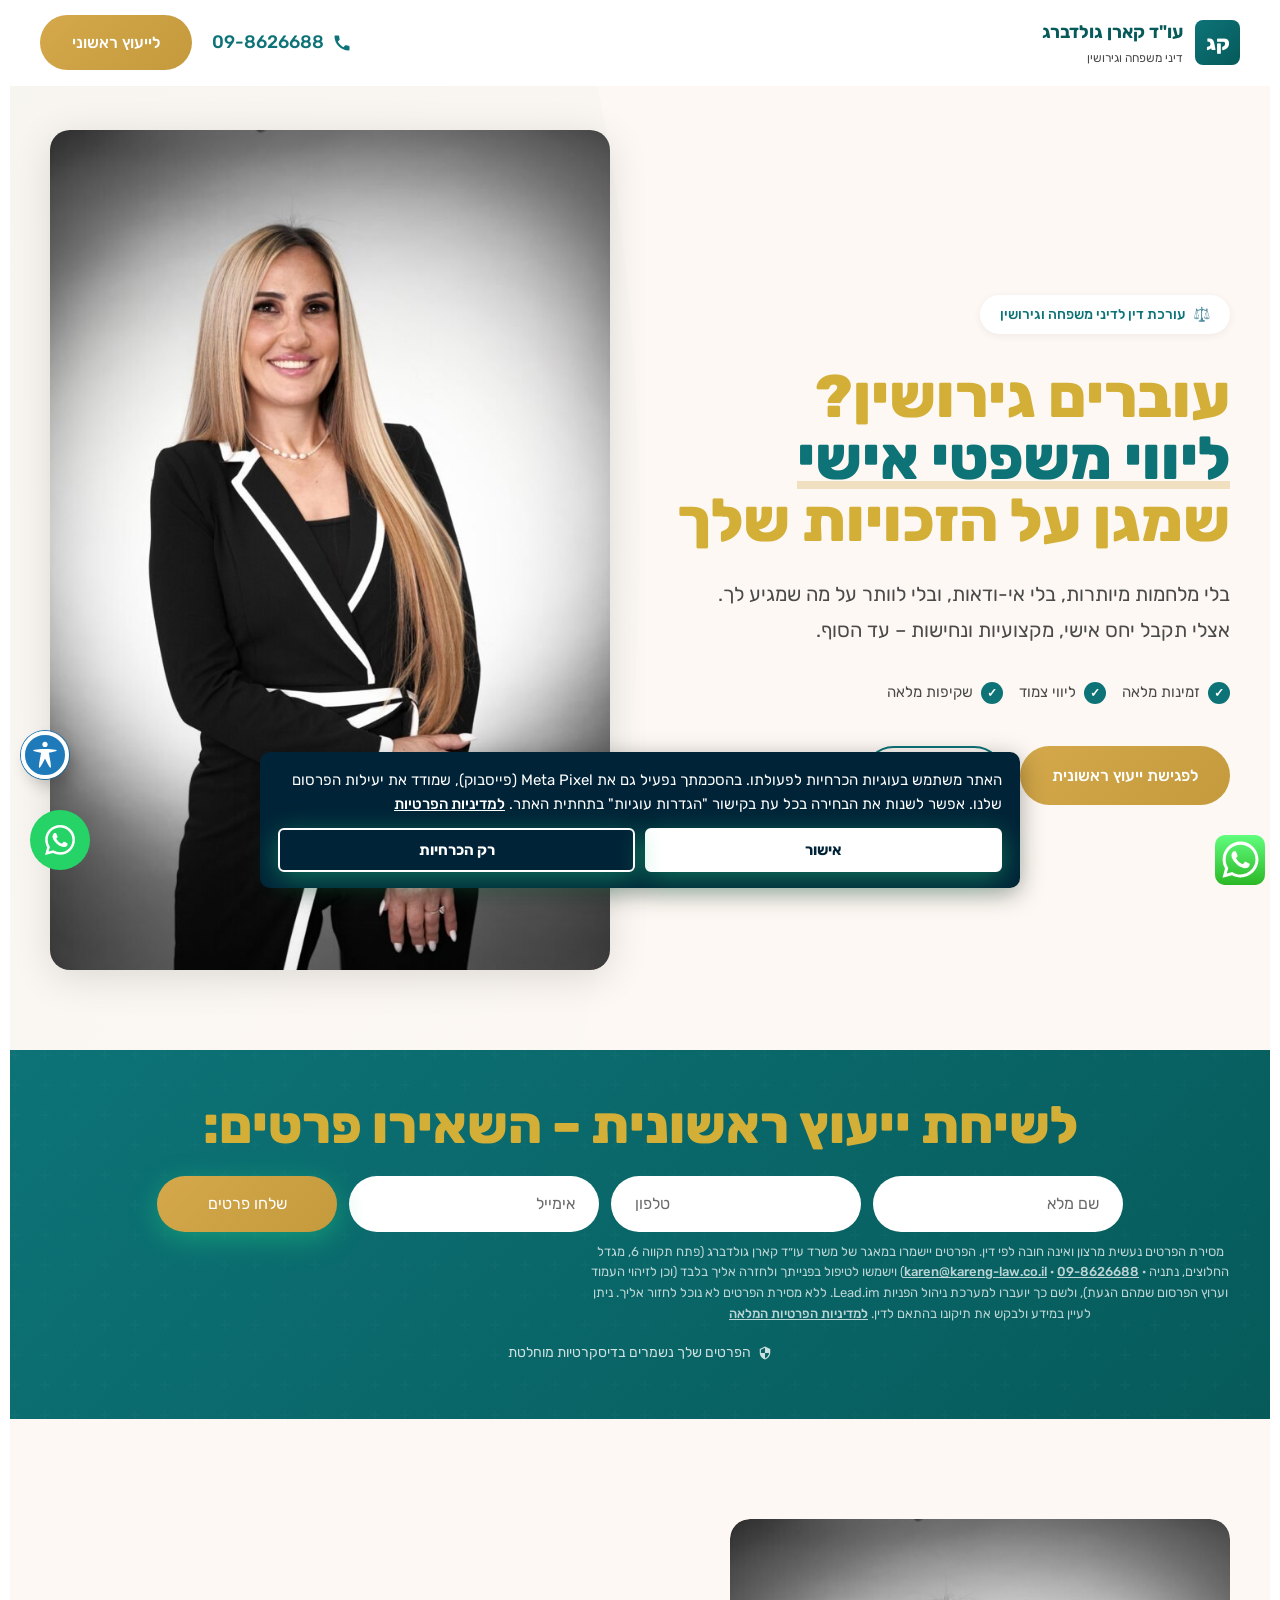
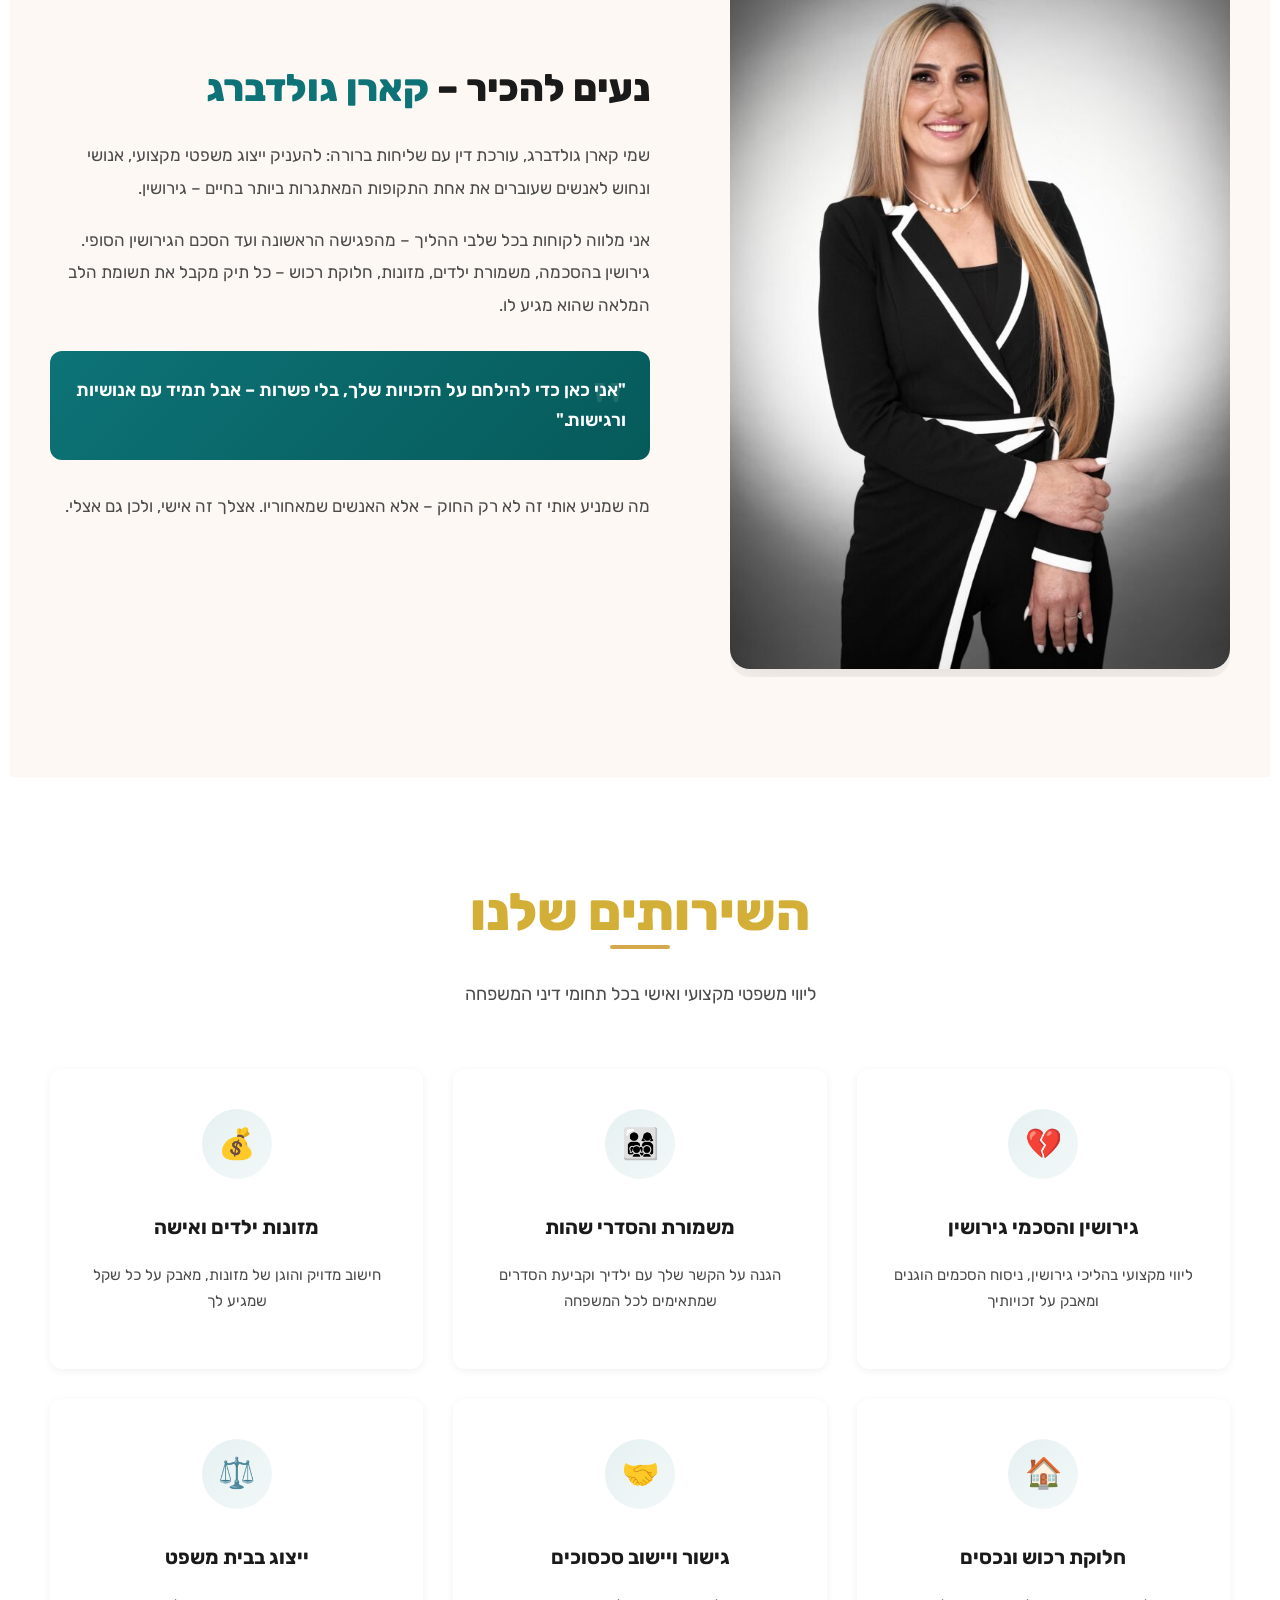
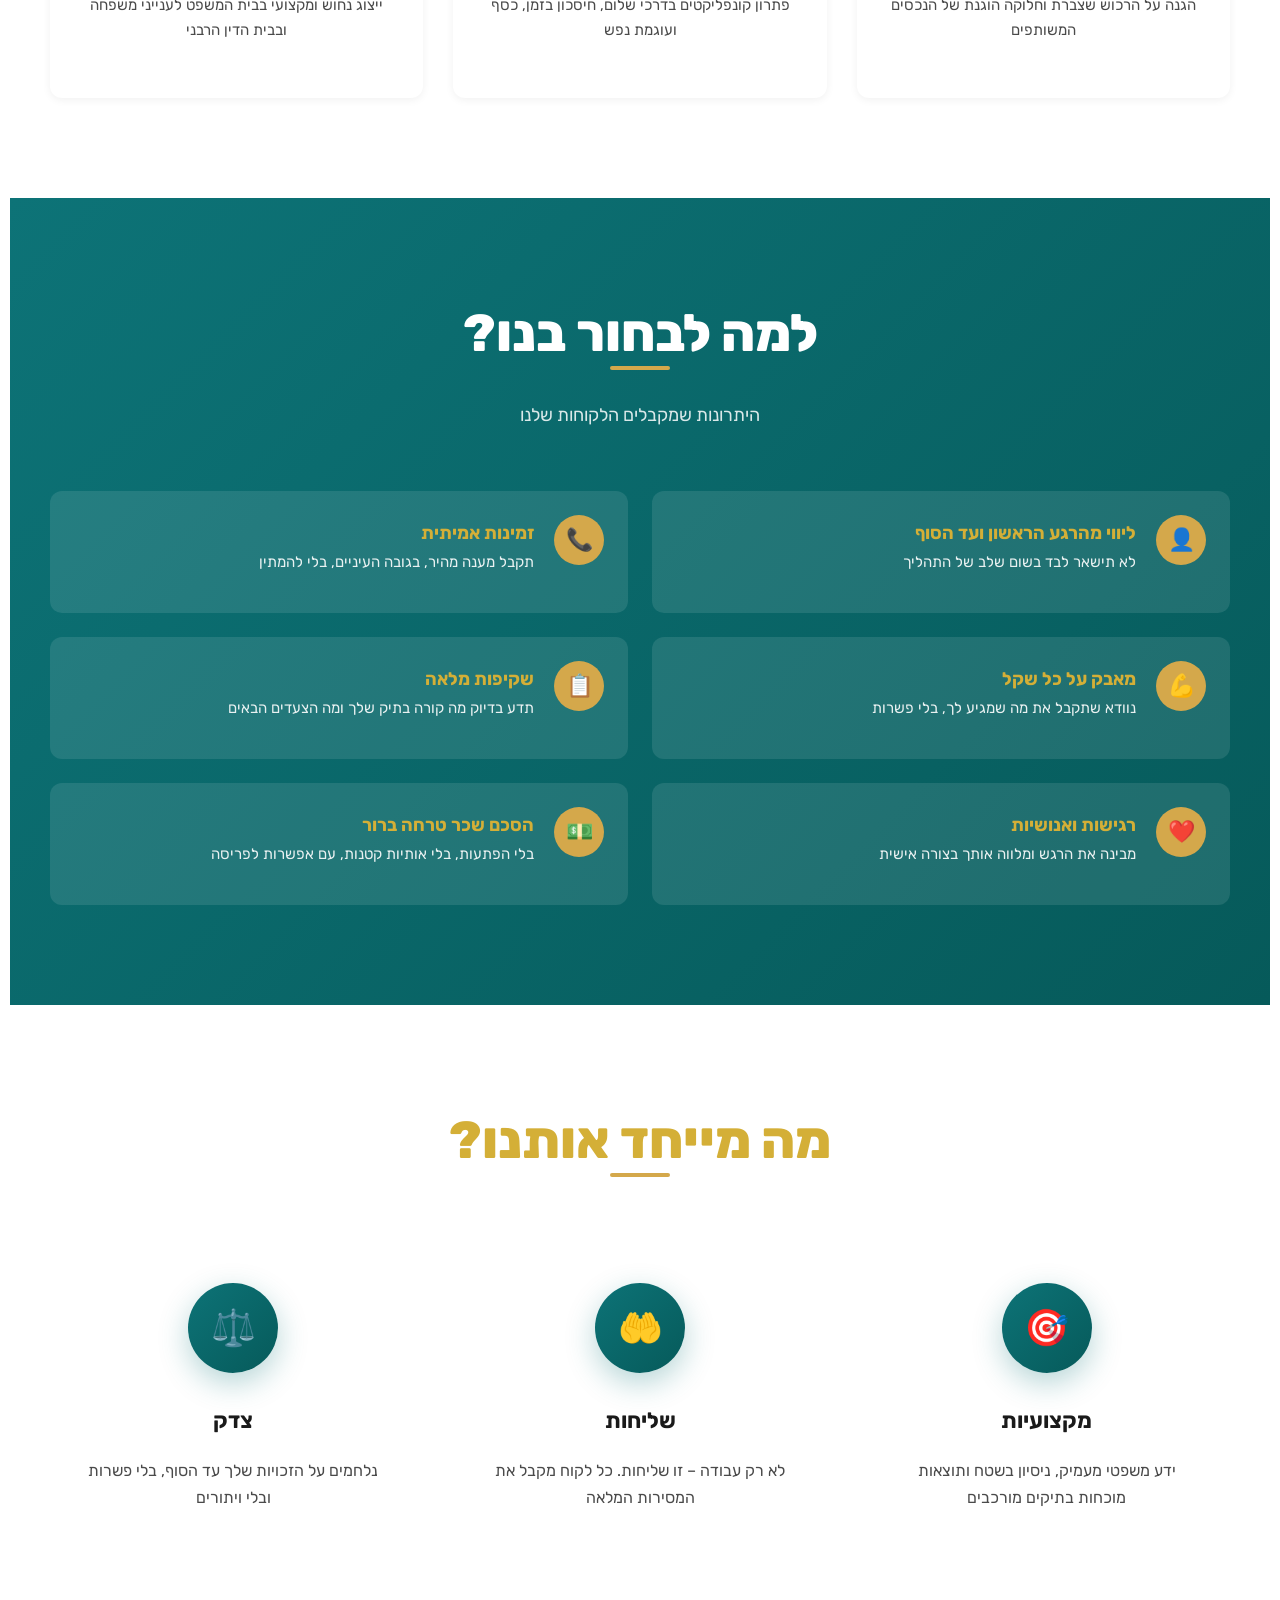
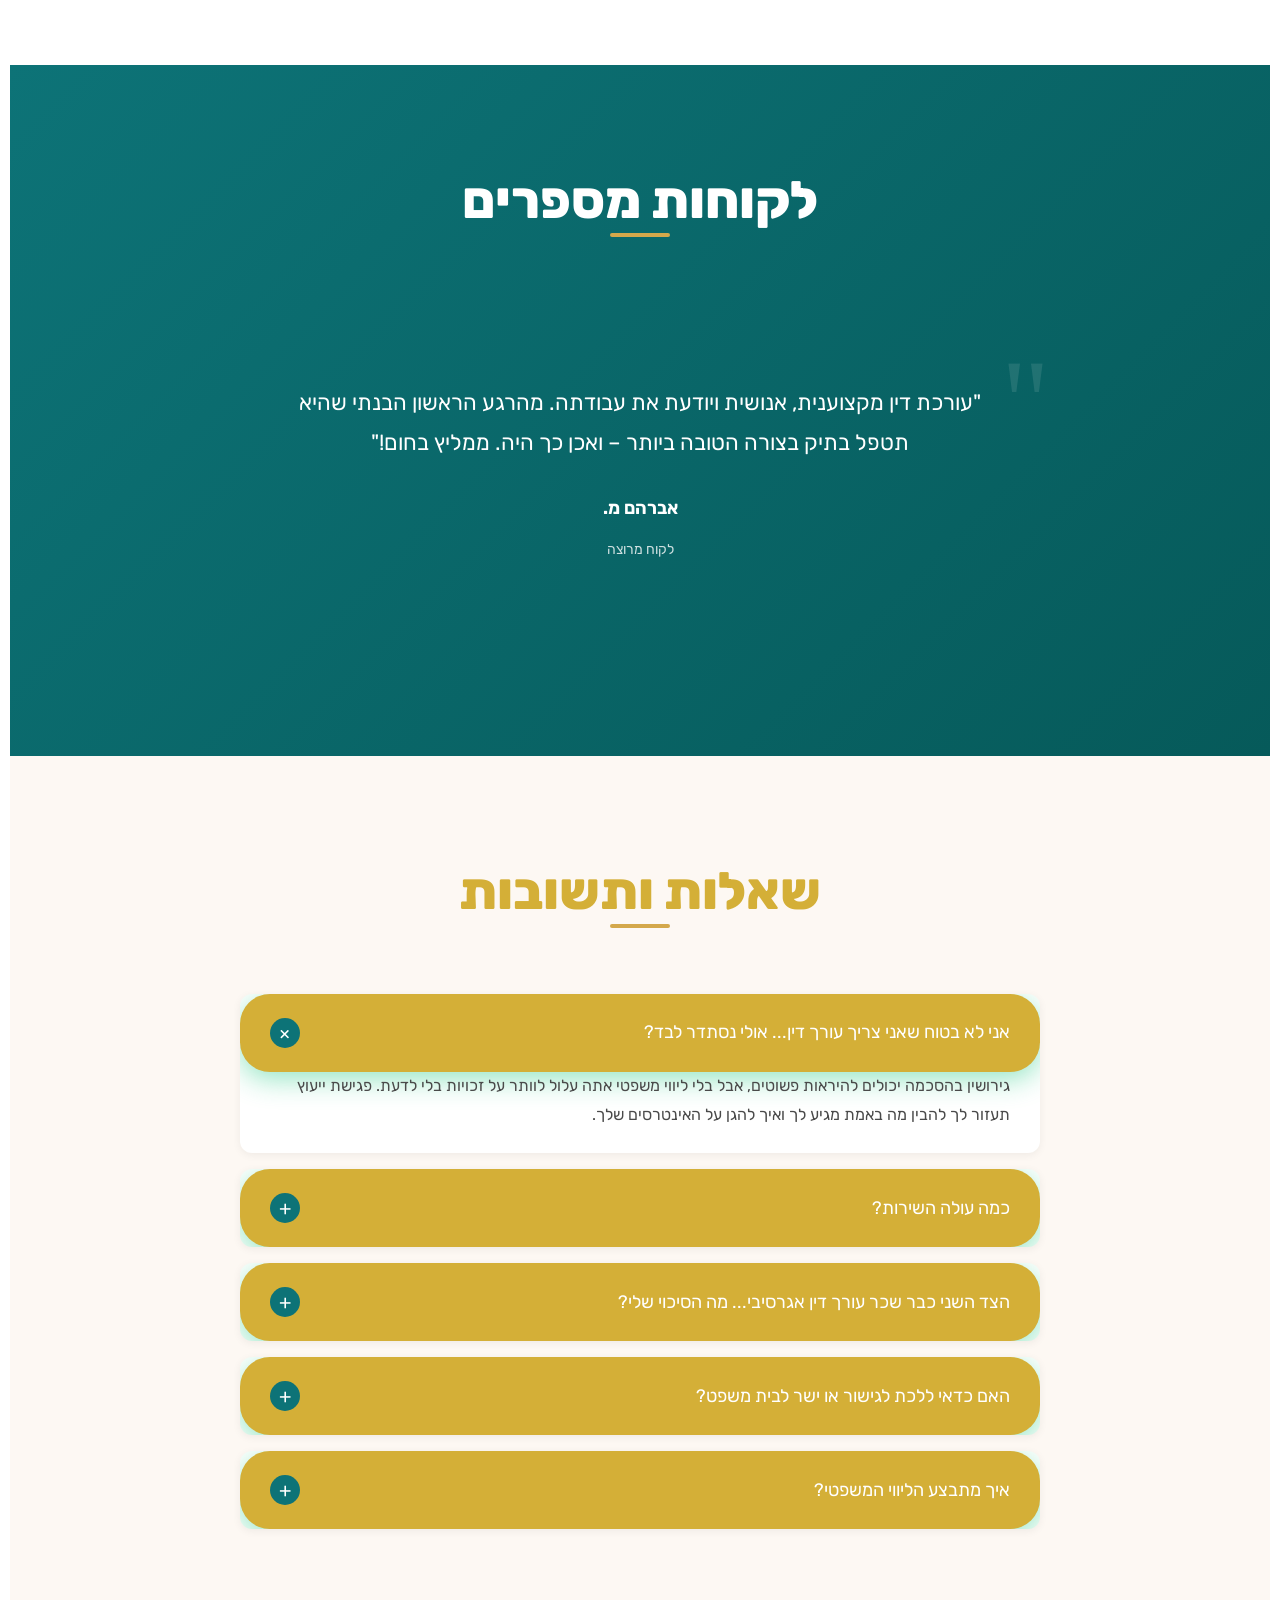
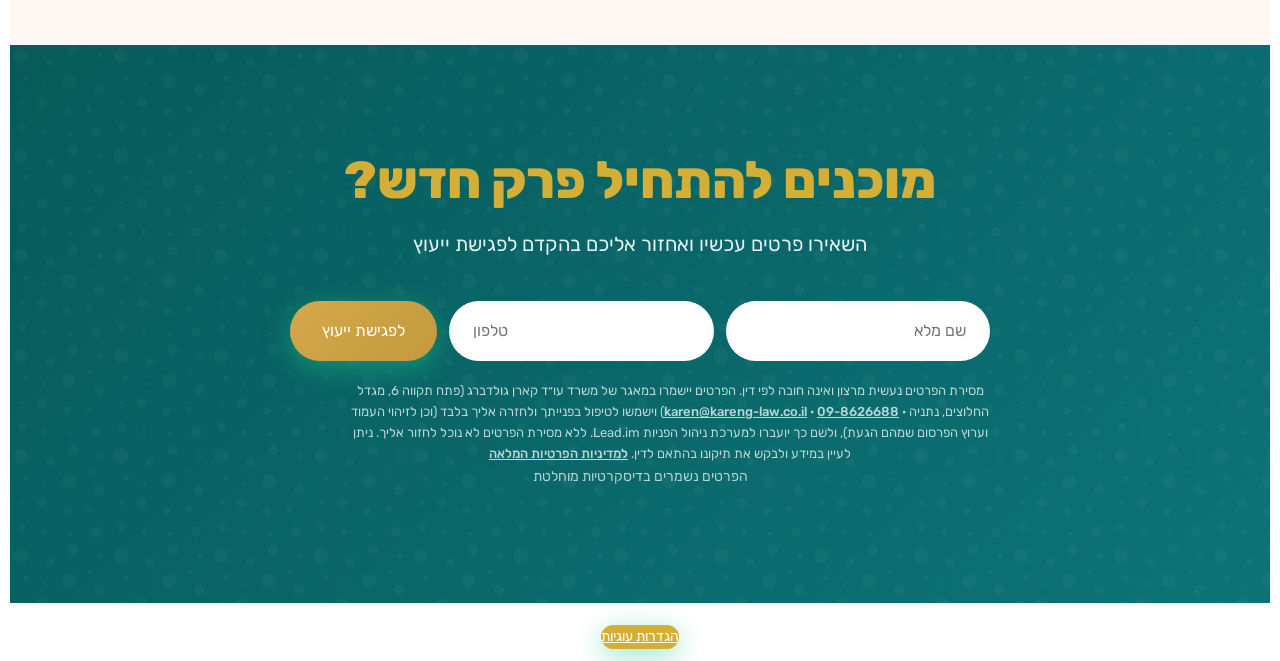
<file: lp-גירושין/index.html>
<!DOCTYPE html>
<html dir="rtl" lang="he-IL">
<head>
	<meta charset="UTF-8">
		<meta name='robots' content='index, follow, max-image-preview:large, max-snippet:-1, max-video-preview:-1' />

	<!-- This site is optimized with the Yoast SEO plugin v27.4 - https://yoast.com/product/yoast-seo-wordpress/ -->
	<title>גירושין | קארן גולדברג, עו״ד</title>
	<link rel="canonical" href="https://karen-goldberg.com/lp-%D7%92%D7%99%D7%A8%D7%95%D7%A9%D7%99%D7%9F/" />
	<meta property="og:locale" content="he_IL" />
	<meta property="og:type" content="article" />
	<meta property="og:title" content="גירושין | קארן גולדברג, עו״ד" />
	<meta property="og:description" content="עו&quot;ד קארן גולדברג | עורכת דין גירושין קג עו&quot;ד קארן גולדברג דיני משפחה וגירושין 054-262-6426 לייעוץ ראשוני עורכת דין לדיני משפחה וגירושין עוברים גירושין? ליווי משפטי אישי שמגן על הזכויות שלך בלי מלחמות מיותרות, בלי אי-ודאות, ובלי לוותר על מה שמגיע לך. אצלי תקבל יחס אישי, מקצועיות ונחישות – עד הסוף. זמינות מלאה ליווי צמוד [&hellip;]" />
	<meta property="og:url" content="https://karen-goldberg.com/lp-%D7%92%D7%99%D7%A8%D7%95%D7%A9%D7%99%D7%9F/" />
	<meta property="og:site_name" content="קארן גולדברג, עו״ד | משרד עורכי דין" />
	<meta property="article:modified_time" content="2026-03-16T18:28:41+00:00" />
	<meta property="og:image" content="../wp-content/uploads/2025/05/WhatsApp-Image-2025-05-07-at-06.39.31-683x1024.jpeg" />
	<meta name="twitter:card" content="summary_large_image" />
	<meta name="twitter:label1" content="זמן קריאה מוערך" />
	<meta name="twitter:data1" content="7 דקות" />
	<script type="application/ld+json" class="yoast-schema-graph">{"@context":"https://schema.org","@graph":[{"@type":"WebPage","@id":"https://karen-goldberg.com/lp-%D7%92%D7%99%D7%A8%D7%95%D7%A9%D7%99%D7%9F/","url":"https://karen-goldberg.com/lp-%D7%92%D7%99%D7%A8%D7%95%D7%A9%D7%99%D7%9F/","name":"גירושין | קארן גולדברג, עו״ד","isPartOf":{"@id":"../#website"},"primaryImageOfPage":{"@id":"../lp-%d7%92%d7%99%d7%a8%d7%95%d7%a9%d7%99%d7%9f/#primaryimage"},"image":{"@id":"../lp-%d7%92%d7%99%d7%a8%d7%95%d7%a9%d7%99%d7%9f/#primaryimage"},"thumbnailUrl":"../wp-content/uploads/2025/05/WhatsApp-Image-2025-05-07-at-06.39.31-683x1024.jpeg","datePublished":"2026-03-09T15:44:42+00:00","dateModified":"2026-03-16T18:28:41+00:00","breadcrumb":{"@id":"../lp-%d7%92%d7%99%d7%a8%d7%95%d7%a9%d7%99%d7%9f/#breadcrumb"},"inLanguage":"he-IL","potentialAction":[{"@type":"ReadAction","target":["https://karen-goldberg.com/lp-%D7%92%D7%99%D7%A8%D7%95%D7%A9%D7%99%D7%9F/"]}]},{"@type":"ImageObject","inLanguage":"he-IL","@id":"../lp-%d7%92%d7%99%d7%a8%d7%95%d7%a9%d7%99%d7%9f/#primaryimage","url":"../wp-content/uploads/2025/05/WhatsApp-Image-2025-05-07-at-06.39.31-scaled.jpeg","contentUrl":"../wp-content/uploads/2025/05/WhatsApp-Image-2025-05-07-at-06.39.31-scaled.jpeg","width":1707,"height":2560},{"@type":"BreadcrumbList","@id":"../lp-%d7%92%d7%99%d7%a8%d7%95%d7%a9%d7%99%d7%9f/#breadcrumb","itemListElement":[{"@type":"ListItem","position":1,"name":"דף הבית","item":"https://karen-goldberg.com/"},{"@type":"ListItem","position":2,"name":"lp &#8211; גירושין"}]},{"@type":"WebSite","@id":"../#website","url":"https://karen-goldberg.com/","name":"קארן גולדברג, עו״ד | משרד עורכי דין","description":"","publisher":{"@id":"../#organization"},"potentialAction":[{"@type":"SearchAction","target":{"@type":"EntryPoint","urlTemplate":"../?s={search_term_string}"},"query-input":{"@type":"PropertyValueSpecification","valueRequired":true,"valueName":"search_term_string"}}],"inLanguage":"he-IL","alternateName":"קארן גולדברג, עו״ד"},{"@type":"Organization","@id":"../#organization","name":"קארן גולדברג, עו״ד | משרד עורכי דין","url":"https://karen-goldberg.com/","logo":{"@type":"ImageObject","inLanguage":"he-IL","@id":"../#/schema/logo/image/","url":"../wp-content/uploads/2025/05/WhatsApp-Image-2025-05-07-at-06.39.30-1-scaled.jpeg","contentUrl":"../wp-content/uploads/2025/05/WhatsApp-Image-2025-05-07-at-06.39.30-1-scaled.jpeg","width":1707,"height":2560,"caption":"עו\"ד קארן גולדברג משרד עורכי דין"},"image":{"@id":"../#/schema/logo/image/"},"alternateName":"קארן גולדברג, עו״ד"}]}</script>
	<!-- / Yoast SEO plugin. -->


<script type='application/javascript'  id='pys-version-script'>console.log('PixelYourSite Free version 11.2.0.4');</script>
<link rel='dns-prefetch' href='//fonts.googleapis.com' />




<style id='wp-img-auto-sizes-contain-inline-css'>
img:is([sizes=auto i],[sizes^="auto," i]){contain-intrinsic-size:3000px 1500px}
/*# sourceURL=wp-img-auto-sizes-contain-inline-css */
</style>
<link rel='stylesheet' id='ht_ctc_main_css-css' href='../wp-content/plugins/click-to-chat-for-whatsapp/new/inc/assets/css/main.css?ver=4.40' media='all' />

<style id='global-styles-inline-css'>
:root{--wp--preset--aspect-ratio--square: 1;--wp--preset--aspect-ratio--4-3: 4/3;--wp--preset--aspect-ratio--3-4: 3/4;--wp--preset--aspect-ratio--3-2: 3/2;--wp--preset--aspect-ratio--2-3: 2/3;--wp--preset--aspect-ratio--16-9: 16/9;--wp--preset--aspect-ratio--9-16: 9/16;--wp--preset--color--black: #000000;--wp--preset--color--cyan-bluish-gray: #abb8c3;--wp--preset--color--white: #ffffff;--wp--preset--color--pale-pink: #f78da7;--wp--preset--color--vivid-red: #cf2e2e;--wp--preset--color--luminous-vivid-orange: #ff6900;--wp--preset--color--luminous-vivid-amber: #fcb900;--wp--preset--color--light-green-cyan: #7bdcb5;--wp--preset--color--vivid-green-cyan: #00d084;--wp--preset--color--pale-cyan-blue: #8ed1fc;--wp--preset--color--vivid-cyan-blue: #0693e3;--wp--preset--color--vivid-purple: #9b51e0;--wp--preset--gradient--vivid-cyan-blue-to-vivid-purple: linear-gradient(135deg,rgb(6,147,227) 0%,rgb(155,81,224) 100%);--wp--preset--gradient--light-green-cyan-to-vivid-green-cyan: linear-gradient(135deg,rgb(122,220,180) 0%,rgb(0,208,130) 100%);--wp--preset--gradient--luminous-vivid-amber-to-luminous-vivid-orange: linear-gradient(135deg,rgb(252,185,0) 0%,rgb(255,105,0) 100%);--wp--preset--gradient--luminous-vivid-orange-to-vivid-red: linear-gradient(135deg,rgb(255,105,0) 0%,rgb(207,46,46) 100%);--wp--preset--gradient--very-light-gray-to-cyan-bluish-gray: linear-gradient(135deg,rgb(238,238,238) 0%,rgb(169,184,195) 100%);--wp--preset--gradient--cool-to-warm-spectrum: linear-gradient(135deg,rgb(74,234,220) 0%,rgb(151,120,209) 20%,rgb(207,42,186) 40%,rgb(238,44,130) 60%,rgb(251,105,98) 80%,rgb(254,248,76) 100%);--wp--preset--gradient--blush-light-purple: linear-gradient(135deg,rgb(255,206,236) 0%,rgb(152,150,240) 100%);--wp--preset--gradient--blush-bordeaux: linear-gradient(135deg,rgb(254,205,165) 0%,rgb(254,45,45) 50%,rgb(107,0,62) 100%);--wp--preset--gradient--luminous-dusk: linear-gradient(135deg,rgb(255,203,112) 0%,rgb(199,81,192) 50%,rgb(65,88,208) 100%);--wp--preset--gradient--pale-ocean: linear-gradient(135deg,rgb(255,245,203) 0%,rgb(182,227,212) 50%,rgb(51,167,181) 100%);--wp--preset--gradient--electric-grass: linear-gradient(135deg,rgb(202,248,128) 0%,rgb(113,206,126) 100%);--wp--preset--gradient--midnight: linear-gradient(135deg,rgb(2,3,129) 0%,rgb(40,116,252) 100%);--wp--preset--font-size--small: 13px;--wp--preset--font-size--medium: 20px;--wp--preset--font-size--large: 36px;--wp--preset--font-size--x-large: 42px;--wp--preset--spacing--20: 0.44rem;--wp--preset--spacing--30: 0.67rem;--wp--preset--spacing--40: 1rem;--wp--preset--spacing--50: 1.5rem;--wp--preset--spacing--60: 2.25rem;--wp--preset--spacing--70: 3.38rem;--wp--preset--spacing--80: 5.06rem;--wp--preset--shadow--natural: 6px 6px 9px rgba(0, 0, 0, 0.2);--wp--preset--shadow--deep: 12px 12px 50px rgba(0, 0, 0, 0.4);--wp--preset--shadow--sharp: 6px 6px 0px rgba(0, 0, 0, 0.2);--wp--preset--shadow--outlined: 6px 6px 0px -3px rgb(255, 255, 255), 6px 6px rgb(0, 0, 0);--wp--preset--shadow--crisp: 6px 6px 0px rgb(0, 0, 0);}:root { --wp--style--global--content-size: 800px;--wp--style--global--wide-size: 1200px; }:where(body) { margin: 0; }.wp-site-blocks > .alignleft { float: left; margin-right: 2em; }.wp-site-blocks > .alignright { float: right; margin-left: 2em; }.wp-site-blocks > .aligncenter { justify-content: center; margin-left: auto; margin-right: auto; }:where(.wp-site-blocks) > * { margin-block-start: 24px; margin-block-end: 0; }:where(.wp-site-blocks) > :first-child { margin-block-start: 0; }:where(.wp-site-blocks) > :last-child { margin-block-end: 0; }:root { --wp--style--block-gap: 24px; }:root :where(.is-layout-flow) > :first-child{margin-block-start: 0;}:root :where(.is-layout-flow) > :last-child{margin-block-end: 0;}:root :where(.is-layout-flow) > *{margin-block-start: 24px;margin-block-end: 0;}:root :where(.is-layout-constrained) > :first-child{margin-block-start: 0;}:root :where(.is-layout-constrained) > :last-child{margin-block-end: 0;}:root :where(.is-layout-constrained) > *{margin-block-start: 24px;margin-block-end: 0;}:root :where(.is-layout-flex){gap: 24px;}:root :where(.is-layout-grid){gap: 24px;}.is-layout-flow > .alignleft{float: left;margin-inline-start: 0;margin-inline-end: 2em;}.is-layout-flow > .alignright{float: right;margin-inline-start: 2em;margin-inline-end: 0;}.is-layout-flow > .aligncenter{margin-left: auto !important;margin-right: auto !important;}.is-layout-constrained > .alignleft{float: left;margin-inline-start: 0;margin-inline-end: 2em;}.is-layout-constrained > .alignright{float: right;margin-inline-start: 2em;margin-inline-end: 0;}.is-layout-constrained > .aligncenter{margin-left: auto !important;margin-right: auto !important;}.is-layout-constrained > :where(:not(.alignleft):not(.alignright):not(.alignfull)){max-width: var(--wp--style--global--content-size);margin-left: auto !important;margin-right: auto !important;}.is-layout-constrained > .alignwide{max-width: var(--wp--style--global--wide-size);}body .is-layout-flex{display: flex;}.is-layout-flex{flex-wrap: wrap;align-items: center;}.is-layout-flex > :is(*, div){margin: 0;}body .is-layout-grid{display: grid;}.is-layout-grid > :is(*, div){margin: 0;}body{padding-top: 0px;padding-right: 0px;padding-bottom: 0px;padding-left: 0px;}a:where(:not(.wp-element-button)){text-decoration: underline;}:root :where(.wp-element-button, .wp-block-button__link){background-color: #32373c;border-width: 0;color: #fff;font-family: inherit;font-size: inherit;font-style: inherit;font-weight: inherit;letter-spacing: inherit;line-height: inherit;padding-top: calc(0.667em + 2px);padding-right: calc(1.333em + 2px);padding-bottom: calc(0.667em + 2px);padding-left: calc(1.333em + 2px);text-decoration: none;text-transform: inherit;}.has-black-color{color: var(--wp--preset--color--black) !important;}.has-cyan-bluish-gray-color{color: var(--wp--preset--color--cyan-bluish-gray) !important;}.has-white-color{color: var(--wp--preset--color--white) !important;}.has-pale-pink-color{color: var(--wp--preset--color--pale-pink) !important;}.has-vivid-red-color{color: var(--wp--preset--color--vivid-red) !important;}.has-luminous-vivid-orange-color{color: var(--wp--preset--color--luminous-vivid-orange) !important;}.has-luminous-vivid-amber-color{color: var(--wp--preset--color--luminous-vivid-amber) !important;}.has-light-green-cyan-color{color: var(--wp--preset--color--light-green-cyan) !important;}.has-vivid-green-cyan-color{color: var(--wp--preset--color--vivid-green-cyan) !important;}.has-pale-cyan-blue-color{color: var(--wp--preset--color--pale-cyan-blue) !important;}.has-vivid-cyan-blue-color{color: var(--wp--preset--color--vivid-cyan-blue) !important;}.has-vivid-purple-color{color: var(--wp--preset--color--vivid-purple) !important;}.has-black-background-color{background-color: var(--wp--preset--color--black) !important;}.has-cyan-bluish-gray-background-color{background-color: var(--wp--preset--color--cyan-bluish-gray) !important;}.has-white-background-color{background-color: var(--wp--preset--color--white) !important;}.has-pale-pink-background-color{background-color: var(--wp--preset--color--pale-pink) !important;}.has-vivid-red-background-color{background-color: var(--wp--preset--color--vivid-red) !important;}.has-luminous-vivid-orange-background-color{background-color: var(--wp--preset--color--luminous-vivid-orange) !important;}.has-luminous-vivid-amber-background-color{background-color: var(--wp--preset--color--luminous-vivid-amber) !important;}.has-light-green-cyan-background-color{background-color: var(--wp--preset--color--light-green-cyan) !important;}.has-vivid-green-cyan-background-color{background-color: var(--wp--preset--color--vivid-green-cyan) !important;}.has-pale-cyan-blue-background-color{background-color: var(--wp--preset--color--pale-cyan-blue) !important;}.has-vivid-cyan-blue-background-color{background-color: var(--wp--preset--color--vivid-cyan-blue) !important;}.has-vivid-purple-background-color{background-color: var(--wp--preset--color--vivid-purple) !important;}.has-black-border-color{border-color: var(--wp--preset--color--black) !important;}.has-cyan-bluish-gray-border-color{border-color: var(--wp--preset--color--cyan-bluish-gray) !important;}.has-white-border-color{border-color: var(--wp--preset--color--white) !important;}.has-pale-pink-border-color{border-color: var(--wp--preset--color--pale-pink) !important;}.has-vivid-red-border-color{border-color: var(--wp--preset--color--vivid-red) !important;}.has-luminous-vivid-orange-border-color{border-color: var(--wp--preset--color--luminous-vivid-orange) !important;}.has-luminous-vivid-amber-border-color{border-color: var(--wp--preset--color--luminous-vivid-amber) !important;}.has-light-green-cyan-border-color{border-color: var(--wp--preset--color--light-green-cyan) !important;}.has-vivid-green-cyan-border-color{border-color: var(--wp--preset--color--vivid-green-cyan) !important;}.has-pale-cyan-blue-border-color{border-color: var(--wp--preset--color--pale-cyan-blue) !important;}.has-vivid-cyan-blue-border-color{border-color: var(--wp--preset--color--vivid-cyan-blue) !important;}.has-vivid-purple-border-color{border-color: var(--wp--preset--color--vivid-purple) !important;}.has-vivid-cyan-blue-to-vivid-purple-gradient-background{background: var(--wp--preset--gradient--vivid-cyan-blue-to-vivid-purple) !important;}.has-light-green-cyan-to-vivid-green-cyan-gradient-background{background: var(--wp--preset--gradient--light-green-cyan-to-vivid-green-cyan) !important;}.has-luminous-vivid-amber-to-luminous-vivid-orange-gradient-background{background: var(--wp--preset--gradient--luminous-vivid-amber-to-luminous-vivid-orange) !important;}.has-luminous-vivid-orange-to-vivid-red-gradient-background{background: var(--wp--preset--gradient--luminous-vivid-orange-to-vivid-red) !important;}.has-very-light-gray-to-cyan-bluish-gray-gradient-background{background: var(--wp--preset--gradient--very-light-gray-to-cyan-bluish-gray) !important;}.has-cool-to-warm-spectrum-gradient-background{background: var(--wp--preset--gradient--cool-to-warm-spectrum) !important;}.has-blush-light-purple-gradient-background{background: var(--wp--preset--gradient--blush-light-purple) !important;}.has-blush-bordeaux-gradient-background{background: var(--wp--preset--gradient--blush-bordeaux) !important;}.has-luminous-dusk-gradient-background{background: var(--wp--preset--gradient--luminous-dusk) !important;}.has-pale-ocean-gradient-background{background: var(--wp--preset--gradient--pale-ocean) !important;}.has-electric-grass-gradient-background{background: var(--wp--preset--gradient--electric-grass) !important;}.has-midnight-gradient-background{background: var(--wp--preset--gradient--midnight) !important;}.has-small-font-size{font-size: var(--wp--preset--font-size--small) !important;}.has-medium-font-size{font-size: var(--wp--preset--font-size--medium) !important;}.has-large-font-size{font-size: var(--wp--preset--font-size--large) !important;}.has-x-large-font-size{font-size: var(--wp--preset--font-size--x-large) !important;}
:root :where(.wp-block-pullquote){font-size: 1.5em;line-height: 1.6;}
/*# sourceURL=global-styles-inline-css */
</style>
<link rel='stylesheet' id='acwp-main-css-css' href='../wp-content/plugins/accessible-poetry/assets/css/main.css?ver=6.9.12' media='all' />
<link rel='stylesheet' id='acwp-mdi-css' href='https://fonts.googleapis.com/icon?family=Material+Icons&#038;ver=6.9.12' media='all' />
<link rel='stylesheet' id='hello-elementor-css' href='../wp-content/themes/hello-elementor/style.min.css?ver=3.4.0' media='all' />
<link rel='stylesheet' id='hello-elementor-theme-style-css' href='../wp-content/themes/hello-elementor/theme.min.css?ver=3.4.0' media='all' />
<link rel='stylesheet' id='hello-elementor-header-footer-css' href='../wp-content/themes/hello-elementor/header-footer.min.css?ver=3.4.0' media='all' />
<link rel='stylesheet' id='elementor-frontend-css' href='../wp-content/plugins/elementor/assets/css/frontend.min.css?ver=4.1.4' media='all' />
<link rel='stylesheet' id='elementor-post-2734-css' href='../wp-content/uploads/elementor/css/post-2734.css?ver=1795108903' media='all' />
<link rel='stylesheet' id='elementor-post-3453-css' href='../wp-content/uploads/elementor/css/post-3453.css?ver=1795111465' media='all' />
<link rel='stylesheet' id='elementor-gf-local-rubik-css' href='../wp-content/uploads/elementor/google-fonts/css/rubik.css?ver=1753696909' media='all' />
<script src="../wp-includes/js/jquery/jquery.min.js?ver=3.7.1" id="jquery-core-js"></script>
<script src="../wp-includes/js/jquery/jquery-migrate.min.js?ver=3.4.1" id="jquery-migrate-js"></script>




			<style>
				.e-con.e-parent:nth-of-type(n+4):not(.e-lazyloaded):not(.e-no-lazyload),
				.e-con.e-parent:nth-of-type(n+4):not(.e-lazyloaded):not(.e-no-lazyload) * {
					background-image: none !important;
				}
				@media screen and (max-height: 1024px) {
					.e-con.e-parent:nth-of-type(n+3):not(.e-lazyloaded):not(.e-no-lazyload),
					.e-con.e-parent:nth-of-type(n+3):not(.e-lazyloaded):not(.e-no-lazyload) * {
						background-image: none !important;
					}
				}
				@media screen and (max-height: 640px) {
					.e-con.e-parent:nth-of-type(n+2):not(.e-lazyloaded):not(.e-no-lazyload),
					.e-con.e-parent:nth-of-type(n+2):not(.e-lazyloaded):not(.e-no-lazyload) * {
						background-image: none !important;
					}
				}
			</style>
			<link rel="icon" href="../wp-content/uploads/2025/05/WhatsApp-Image-2025-05-07-at-06.39.31-1-150x150.jpeg" sizes="32x32" />
<link rel="icon" href="../wp-content/uploads/2025/05/WhatsApp-Image-2025-05-07-at-06.39.31-1-scaled.jpeg" sizes="192x192" />
<link rel="apple-touch-icon" href="../wp-content/uploads/2025/05/WhatsApp-Image-2025-05-07-at-06.39.31-1-scaled.jpeg" />
<meta name="msapplication-TileImage" content="../wp-content/uploads/2025/05/WhatsApp-Image-2025-05-07-at-06.39.31-1-scaled.jpeg" />
	<meta name="viewport" content="width=device-width, initial-scale=1.0, viewport-fit=cover" />
<style id="kg-form-style">.kg-form-notice{font-size:13px;line-height:1.6;margin:10px auto 0;color:rgba(255,255,255,.85);text-align:center;max-width:640px}.kg-form-notice a{color:inherit;text-decoration:underline}.kg-form-status{font-size:15px;font-weight:600;margin:8px auto 0;text-align:center;max-width:640px;color:#b3261e;background:rgba(255,255,255,.92);border-radius:6px;padding:0 10px}.kg-form-status:empty{display:none}.kg-form-status a{color:inherit;text-decoration:underline}</style>
</head>
<body class="rtl wp-singular page-template page-template-elementor_canvas page page-id-3453 wp-custom-logo wp-embed-responsive wp-theme-hello-elementor acwp-readable-arial hello-elementor-default elementor-default elementor-template-canvas elementor-kit-2734 elementor-page elementor-page-3453">
			<div data-elementor-type="wp-page" data-elementor-id="3453" class="elementor elementor-3453" data-elementor-post-type="page">
				<div class="elementor-element elementor-element-f48bb34 e-con-full e-flex e-con e-parent" data-id="f48bb34" data-element_type="container" data-e-type="container">
				<div class="elementor-element elementor-element-10e87bf elementor-widget elementor-widget-html" data-id="10e87bf" data-element_type="widget" data-e-type="widget" data-widget_type="html.default">
				<div class="elementor-widget-container">
					<!DOCTYPE html>
<html lang="he" dir="rtl">
<head>
    <meta charset="UTF-8">
    <meta name="viewport" content="width=device-width, initial-scale=1.0">
    
    <link rel="preconnect" href="https://fonts.googleapis.com">
    <link rel="preconnect" href="https://fonts.gstatic.com" crossorigin>
    <link href="https://fonts.googleapis.com/css2?family=Heebo:wght@300;400;500;600;700;800;900&family=Assistant:wght@400;600;700&display=swap" rel="stylesheet">
    <style>
        :root {
            --primary: #0D7377;
            --primary-dark: #065A5A;
            --primary-darker: #0A5C5C;
            --accent: #D4A84B;
            --accent-hover: #C49A3D;
            --cream: #FDF8F3;
            --cream-dark: #F5EDE3;
            --white: #FFFFFF;
            --text-dark: #1A1A1A;
            --text-gray: #4A4A4A;
            --text-light: #6B6B6B;
            --shadow-sm: 0 2px 8px rgba(0,0,0,0.06);
            --shadow-md: 0 4px 20px rgba(0,0,0,0.08);
            --shadow-lg: 0 8px 40px rgba(0,0,0,0.12);
            --radius-sm: 8px;
            --radius-md: 12px;
            --radius-lg: 20px;
            --radius-full: 50px;
        }

        * {
            margin: 0;
            padding: 0;
            box-sizing: border-box;
        }

        html {
            scroll-behavior: smooth;
        }

        body {
            font-family: 'Heebo', sans-serif;
            color: var(--text-dark);
            line-height: 1.7;
            background: var(--white);
            overflow-x: hidden;
            min-height: 100vh;
            display: flex;
            flex-direction: column;
        }

        /* Header */
        .header {
            position: fixed;
            top: 0;
            right: 0;
            left: 0;
            z-index: 1000;
            background: rgba(255, 255, 255, 0.95);
            backdrop-filter: blur(10px);
            padding: 15px 0;
            transition: all 0.3s ease;
            border-bottom: 1px solid transparent;
        }

        .header.scrolled {
            box-shadow: var(--shadow-sm);
            border-bottom: 1px solid rgba(13, 115, 119, 0.1);
        }

        .header-container {
            max-width: 1300px;
            margin: 0 auto;
            padding: 0 40px;
            display: flex;
            justify-content: space-between;
            align-items: center;
        }

        .logo {
            display: flex;
            align-items: center;
            gap: 12px;
        }

        .logo-icon {
            width: 45px;
            height: 45px;
            background: linear-gradient(135deg, var(--primary), var(--primary-dark));
            border-radius: var(--radius-sm);
            display: flex;
            align-items: center;
            justify-content: center;
            color: white;
            font-weight: 800;
            font-size: 20px;
        }

        .logo-text {
            font-size: 18px;
            font-weight: 700;
            color: var(--primary-dark);
        }

        .logo-text span {
            display: block;
            font-size: 12px;
            font-weight: 400;
            color: var(--text-gray);
        }

        .header-cta {
            display: flex;
            align-items: center;
            gap: 20px;
        }

        .header-phone {
            display: flex;
            align-items: center;
            gap: 8px;
            color: var(--primary);
            font-weight: 600;
            font-size: 18px;
            text-decoration: none;
            transition: color 0.3s;
        }

        .header-phone:hover {
            color: var(--primary-dark);
        }

        .btn {
            display: inline-flex;
            align-items: center;
            justify-content: center;
            gap: 8px;
            padding: 14px 32px;
            border-radius: var(--radius-full);
            font-family: inherit;
            font-size: 16px;
            font-weight: 600;
            text-decoration: none;
            cursor: pointer;
            transition: all 0.3s ease;
            border: none;
        }

        .btn-primary {
            background: linear-gradient(135deg, var(--accent), var(--accent-hover));
            color: var(--white);
            box-shadow: 0 4px 15px rgba(212, 168, 75, 0.3);
        }

        .btn-primary:hover {
            transform: translateY(-2px);
            box-shadow: 0 6px 25px rgba(212, 168, 75, 0.4);
        }

        .btn-secondary {
            background: transparent;
            color: var(--white);
            border: 2px solid var(--white);
        }

        .btn-secondary:hover {
            background: var(--white);
            color: var(--primary);
        }

        .btn-outline {
            background: transparent;
            color: var(--primary);
            border: 2px solid var(--primary);
        }

        .btn-outline:hover {
            background: var(--primary);
            color: var(--white);
        }

        /* Hero Section */
        .hero {
            min-height: 100vh;
            background: var(--cream);
            position: relative;
            display: flex;
            align-items: center;
            padding: 120px 0 80px;
            overflow: hidden;
        }

        .hero::before {
            content: '';
            position: absolute;
            top: -50%;
            left: -20%;
            width: 70%;
            height: 200%;
            background: linear-gradient(135deg, rgba(13, 115, 119, 0.03), transparent);
            border-radius: 50%;
            pointer-events: none;
        }

        .hero-container {
            max-width: 1300px;
            margin: 0 auto;
            padding: 0 40px;
            display: grid;
            grid-template-columns: 1fr 1fr;
            gap: 60px;
            align-items: center;
        }

        .hero-content {
            position: relative;
            z-index: 2;
        }

        .hero-badge {
            display: inline-flex;
            align-items: center;
            gap: 8px;
            background: var(--white);
            padding: 8px 20px;
            border-radius: var(--radius-full);
            font-size: 14px;
            color: var(--primary);
            font-weight: 500;
            margin-bottom: 24px;
            box-shadow: var(--shadow-sm);
            animation: fadeInUp 0.6s ease;
        }

        .hero-badge::before {
            content: '⚖️';
        }

        .hero-title {
            font-size: clamp(36px, 5vw, 52px);
            font-weight: 800;
            color: var(--text-dark);
            line-height: 1.2;
            margin-bottom: 24px;
            animation: fadeInUp 0.6s ease 0.1s both;
        }

        .hero-title .highlight {
            color: var(--primary);
            position: relative;
        }

        .hero-title .highlight::after {
            content: '';
            position: absolute;
            bottom: 5px;
            right: 0;
            width: 100%;
            height: 8px;
            background: rgba(212, 168, 75, 0.3);
            z-index: -1;
        }

        .hero-subtitle {
            font-size: 20px;
            color: var(--text-gray);
            line-height: 1.8;
            margin-bottom: 32px;
            animation: fadeInUp 0.6s ease 0.2s both;
        }

        .hero-features {
            display: flex;
            flex-wrap: wrap;
            gap: 16px;
            margin-bottom: 40px;
            animation: fadeInUp 0.6s ease 0.3s both;
        }

        .hero-feature {
            display: flex;
            align-items: center;
            gap: 8px;
            font-size: 15px;
            color: var(--text-gray);
        }

        .hero-feature::before {
            content: '✓';
            display: flex;
            align-items: center;
            justify-content: center;
            width: 22px;
            height: 22px;
            background: var(--primary);
            color: white;
            border-radius: 50%;
            font-size: 12px;
            font-weight: bold;
        }

        .hero-cta {
            display: flex;
            flex-wrap: wrap;
            gap: 16px;
            animation: fadeInUp 0.6s ease 0.4s both;
        }

        .hero-image {
            position: relative;
            animation: fadeInRight 0.8s ease 0.3s both;
        }

        .hero-image-wrapper {
            position: relative;
            border-radius: var(--radius-lg);
            overflow: hidden;
            box-shadow: var(--shadow-lg);
        }

        .hero-image-wrapper::before {
            content: '';
            position: absolute;
            top: -20px;
            right: -20px;
            width: 100%;
            height: 100%;
            border: 3px solid var(--primary);
            border-radius: var(--radius-lg);
            z-index: -1;
        }

        .hero-image img {
            width: 100%;
            height: auto;
            display: block;
        }



        /* Lead Form Strip */
        .lead-strip {
            background: linear-gradient(135deg, var(--primary), var(--primary-dark));
            padding: 40px 0;
            position: relative;
            overflow: hidden;
        }

        .lead-strip::before {
            content: '';
            position: absolute;
            top: 0;
            left: 0;
            right: 0;
            bottom: 0;
            background: url("data:image/svg+xml,%3Csvg width='60' height='60' viewBox='0 0 60 60' xmlns='http://www.w3.org/2000/svg'%3E%3Cg fill='none' fill-rule='evenodd'%3E%3Cg fill='%23ffffff' fill-opacity='0.03'%3E%3Cpath d='M36 34v-4h-2v4h-4v2h4v4h2v-4h4v-2h-4zm0-30V0h-2v4h-4v2h4v4h2V6h4V4h-4zM6 34v-4H4v4H0v2h4v4h2v-4h4v-2H6zM6 4V0H4v4H0v2h4v4h2V6h4V4H6z'/%3E%3C/g%3E%3C/g%3E%3C/svg%3E");
            opacity: 0.5;
        }

        .lead-strip-container {
            max-width: 1300px;
            margin: 0 auto;
            padding: 0 40px;
            position: relative;
            z-index: 1;
        }

        .lead-strip-title {
            text-align: center;
            color: var(--white);
            font-size: 24px;
            font-weight: 700;
            margin-bottom: 24px;
        }

        .lead-form {
            display: flex;
            gap: 12px;
            flex-wrap: wrap;
            justify-content: center;
        }

        .lead-form input {
            flex: 1;
            min-width: 200px;
            max-width: 250px;
            padding: 16px 24px;
            border: none;
            border-radius: var(--radius-sm);
            font-family: inherit;
            font-size: 16px;
            background: var(--white);
            transition: box-shadow 0.3s;
        }

        .lead-form input:focus {
            outline: none;
            box-shadow: 0 0 0 3px rgba(212, 168, 75, 0.3);
        }

        .lead-form input::placeholder {
            color: var(--text-light);
        }

        .lead-form .btn {
            min-width: 180px;
        }

        .lead-form-note {
            text-align: center;
            color: rgba(255, 255, 255, 0.8);
            font-size: 14px;
            margin-top: 16px;
        }

        .lead-form-note svg {
            width: 14px;
            height: 14px;
            vertical-align: middle;
            margin-left: 4px;
        }

        /* Section Styles */
        .section {
            padding: 100px 0;
        }

        .section-cream {
            background: var(--cream);
        }

        .section-dark {
            background: linear-gradient(135deg, var(--primary), var(--primary-dark));
            color: var(--white);
        }

        .container {
            max-width: 1300px;
            margin: 0 auto;
            padding: 0 40px;
        }

        .section-header {
            text-align: center;
            max-width: 700px;
            margin: 0 auto 60px;
        }

        .section-title {
            font-size: clamp(28px, 4vw, 40px);
            font-weight: 800;
            color: var(--text-dark);
            margin-bottom: 16px;
            position: relative;
            display: inline-block;
        }

        .section-dark .section-title {
            color: var(--white);
        }

        .section-title::after {
            content: '';
            position: absolute;
            bottom: -10px;
            right: 50%;
            transform: translateX(50%);
            width: 60px;
            height: 4px;
            background: var(--accent);
            border-radius: 2px;
        }

        .section-subtitle {
            font-size: 18px;
            color: var(--text-gray);
            margin-top: 24px;
        }

        .section-dark .section-subtitle {
            color: rgba(255, 255, 255, 0.85);
        }

        /* About Section */
        .about {
            display: grid;
            grid-template-columns: 1fr 1.2fr;
            gap: 80px;
            align-items: center;
        }

        .about-image {
            position: relative;
        }

        .about-image-frame {
            position: relative;
            border-radius: var(--radius-lg);
            overflow: hidden;
        }

        .about-image-frame::before {
            content: '';
            position: absolute;
            top: 20px;
            right: 20px;
            bottom: -20px;
            left: -20px;
            border: 3px solid var(--accent);
            border-radius: var(--radius-lg);
            z-index: -1;
        }

        .about-image img {
            width: 100%;
            border-radius: var(--radius-lg);
            box-shadow: var(--shadow-lg);
        }



        .about-content h2 {
            font-size: clamp(28px, 4vw, 38px);
            font-weight: 800;
            color: var(--text-dark);
            margin-bottom: 24px;
        }

        .about-content h2 span {
            color: var(--primary);
        }

        .about-content p {
            font-size: 17px;
            color: var(--text-gray);
            margin-bottom: 20px;
            line-height: 1.9;
        }

        .about-highlight {
            background: linear-gradient(135deg, var(--primary), var(--primary-dark));
            color: var(--white);
            padding: 24px;
            border-radius: var(--radius-md);
            font-size: 18px;
            font-weight: 600;
            margin: 30px 0;
            position: relative;
        }

        .about-highlight::before {
            content: '"';
            position: absolute;
            top: -10px;
            right: 20px;
            font-size: 80px;
            color: rgba(255, 255, 255, 0.1);
            font-family: Georgia, serif;
        }

        /* Services Section */
        .services-grid {
            display: grid;
            grid-template-columns: repeat(3, 1fr);
            gap: 30px;
        }

        .service-card {
            background: var(--white);
            padding: 40px 30px;
            border-radius: var(--radius-md);
            text-align: center;
            box-shadow: var(--shadow-sm);
            transition: all 0.4s ease;
            position: relative;
            overflow: hidden;
        }

        .service-card::before {
            content: '';
            position: absolute;
            top: 0;
            right: 0;
            width: 4px;
            height: 0;
            background: var(--accent);
            transition: height 0.4s ease;
        }

        .service-card:hover {
            transform: translateY(-8px);
            box-shadow: var(--shadow-lg);
        }

        .service-card:hover::before {
            height: 100%;
        }

        .service-icon {
            width: 70px;
            height: 70px;
            background: linear-gradient(135deg, rgba(13, 115, 119, 0.1), rgba(13, 115, 119, 0.05));
            border-radius: 50%;
            display: flex;
            align-items: center;
            justify-content: center;
            margin: 0 auto 24px;
            font-size: 30px;
        }

        .service-card h3 {
            font-size: 20px;
            font-weight: 700;
            color: var(--text-dark);
            margin-bottom: 12px;
        }

        .service-card p {
            font-size: 15px;
            color: var(--text-gray);
            line-height: 1.7;
        }

        /* Benefits Section */
        .benefits-grid {
            display: grid;
            grid-template-columns: repeat(2, 1fr);
            gap: 24px;
        }

        .benefit-item {
            display: flex;
            gap: 20px;
            background: rgba(255, 255, 255, 0.1);
            padding: 24px;
            border-radius: var(--radius-md);
            transition: all 0.3s ease;
        }

        .benefit-item:hover {
            background: rgba(255, 255, 255, 0.15);
            transform: translateX(-5px);
        }

        .benefit-icon {
            width: 50px;
            height: 50px;
            background: var(--accent);
            border-radius: 50%;
            display: flex;
            align-items: center;
            justify-content: center;
            flex-shrink: 0;
            font-size: 22px;
        }

        .benefit-content h4 {
            font-size: 18px;
            font-weight: 700;
            margin-bottom: 6px;
        }

        .benefit-content p {
            font-size: 15px;
            opacity: 0.9;
            line-height: 1.6;
        }

        /* Why Us Section */
        .why-grid {
            display: grid;
            grid-template-columns: repeat(3, 1fr);
            gap: 40px;
        }

        .why-card {
            text-align: center;
            padding: 40px 30px;
        }

        .why-icon {
            width: 90px;
            height: 90px;
            background: linear-gradient(135deg, var(--primary), var(--primary-dark));
            border-radius: 50%;
            display: flex;
            align-items: center;
            justify-content: center;
            margin: 0 auto 24px;
            font-size: 36px;
            color: var(--white);
            box-shadow: 0 10px 30px rgba(13, 115, 119, 0.3);
        }

        .why-card h3 {
            font-size: 22px;
            font-weight: 700;
            color: var(--text-dark);
            margin-bottom: 12px;
        }

        .why-card p {
            font-size: 16px;
            color: var(--text-gray);
            line-height: 1.7;
        }

        /* Testimonials Section */
        .testimonials-slider {
            max-width: 900px;
            margin: 0 auto;
        }

        .testimonial {
            text-align: center;
            padding: 40px;
        }

        .testimonial-quote {
            position: relative;
            padding: 40px;
        }

        .testimonial-quote::before {
            content: '"';
            position: absolute;
            top: 0;
            right: 0;
            font-size: 120px;
            color: rgba(255, 255, 255, 0.1);
            font-family: Georgia, serif;
            line-height: 1;
        }

        .testimonial-text {
            font-size: 22px;
            line-height: 1.8;
            margin-bottom: 30px;
            position: relative;
            z-index: 1;
        }

        .testimonial-author {
            font-size: 18px;
            font-weight: 700;
        }

        .testimonial-role {
            font-size: 14px;
            opacity: 0.8;
            margin-top: 4px;
        }

        /* FAQ Section */
        .faq-list {
            max-width: 800px;
            margin: 0 auto;
        }

        .faq-item {
            background: var(--white);
            border-radius: var(--radius-md);
            margin-bottom: 16px;
            box-shadow: var(--shadow-sm);
            overflow: hidden;
        }

        .faq-question {
            width: 100%;
            padding: 24px 30px;
            background: none;
            border: none;
            text-align: right;
            font-family: inherit;
            font-size: 18px;
            font-weight: 600;
            color: var(--text-dark);
            cursor: pointer;
            display: flex;
            justify-content: space-between;
            align-items: center;
            transition: all 0.3s;
        }

        .faq-question:hover {
            color: var(--primary);
        }

        .faq-icon {
            width: 30px;
            height: 30px;
            background: var(--primary);
            border-radius: 50%;
            display: flex;
            align-items: center;
            justify-content: center;
            color: var(--white);
            font-size: 20px;
            transition: transform 0.3s;
        }

        .faq-item.active .faq-icon {
            transform: rotate(45deg);
        }

        .faq-answer {
            max-height: 0;
            overflow: hidden;
            transition: max-height 0.4s ease;
        }

        .faq-answer-content {
            padding: 0 30px 24px;
            font-size: 16px;
            color: var(--text-gray);
            line-height: 1.8;
        }

        .faq-item.active .faq-answer {
            max-height: 300px;
        }

        /* CTA Section */
        .cta-section {
            position: relative;
            padding: 100px 0;
            background: linear-gradient(135deg, var(--primary-dark), var(--primary));
            overflow: hidden;
        }

        .cta-section::before {
            content: '';
            position: absolute;
            top: 0;
            left: 0;
            right: 0;
            bottom: 0;
            background: url("data:image/svg+xml,%3Csvg width='100' height='100' viewBox='0 0 100 100' xmlns='http://www.w3.org/2000/svg'%3E%3Cpath d='M11 18c3.866 0 7-3.134 7-7s-3.134-7-7-7-7 3.134-7 7 3.134 7 7 7zm48 25c3.866 0 7-3.134 7-7s-3.134-7-7-7-7 3.134-7 7 3.134 7 7 7zm-43-7c1.657 0 3-1.343 3-3s-1.343-3-3-3-3 1.343-3 3 1.343 3 3 3zm63 31c1.657 0 3-1.343 3-3s-1.343-3-3-3-3 1.343-3 3 1.343 3 3 3zM34 90c1.657 0 3-1.343 3-3s-1.343-3-3-3-3 1.343-3 3 1.343 3 3 3zm56-76c1.657 0 3-1.343 3-3s-1.343-3-3-3-3 1.343-3 3 1.343 3 3 3zM12 86c2.21 0 4-1.79 4-4s-1.79-4-4-4-4 1.79-4 4 1.79 4 4 4zm28-65c2.21 0 4-1.79 4-4s-1.79-4-4-4-4 1.79-4 4 1.79 4 4 4zm23-11c2.76 0 5-2.24 5-5s-2.24-5-5-5-5 2.24-5 5 2.24 5 5 5zm-6 60c2.21 0 4-1.79 4-4s-1.79-4-4-4-4 1.79-4 4 1.79 4 4 4zm29 22c2.76 0 5-2.24 5-5s-2.24-5-5-5-5 2.24-5 5 2.24 5 5 5zM32 63c2.76 0 5-2.24 5-5s-2.24-5-5-5-5 2.24-5 5 2.24 5 5 5zm57-13c2.76 0 5-2.24 5-5s-2.24-5-5-5-5 2.24-5 5 2.24 5 5 5zm-9-21c1.105 0 2-.895 2-2s-.895-2-2-2-2 .895-2 2 .895 2 2 2zM60 91c1.105 0 2-.895 2-2s-.895-2-2-2-2 .895-2 2 .895 2 2 2zM35 41c1.105 0 2-.895 2-2s-.895-2-2-2-2 .895-2 2 .895 2 2 2zM12 60c1.105 0 2-.895 2-2s-.895-2-2-2-2 .895-2 2 .895 2 2 2z' fill='%23ffffff' fill-opacity='0.03' fill-rule='evenodd'/%3E%3C/svg%3E");
        }

        .cta-content {
            position: relative;
            z-index: 1;
            text-align: center;
            max-width: 700px;
            margin: 0 auto;
        }

        .cta-title {
            font-size: clamp(28px, 4vw, 42px);
            font-weight: 800;
            color: var(--white);
            margin-bottom: 20px;
        }

        .cta-subtitle {
            font-size: 20px;
            color: rgba(255, 255, 255, 0.9);
            margin-bottom: 40px;
        }

        .cta-form {
            display: flex;
            gap: 12px;
            justify-content: center;
            flex-wrap: wrap;
            margin-bottom: 20px;
        }

        .cta-form input {
            flex: 1;
            min-width: 200px;
            max-width: 280px;
            padding: 18px 24px;
            border: none;
            border-radius: var(--radius-sm);
            font-family: inherit;
            font-size: 16px;
        }

        .cta-form input:focus {
            outline: none;
            box-shadow: 0 0 0 3px rgba(212, 168, 75, 0.3);
        }

        .cta-note {
            font-size: 14px;
            color: rgba(255, 255, 255, 0.7);
        }



        /* Floating WhatsApp Button */
        .whatsapp-float {
            position: fixed;
            bottom: 30px;
            left: 30px;
            width: 60px;
            height: 60px;
            background: #25D366;
            border-radius: 50%;
            display: flex;
            align-items: center;
            justify-content: center;
            color: white;
            font-size: 30px;
            box-shadow: 0 4px 20px rgba(37, 211, 102, 0.4);
            z-index: 999;
            transition: all 0.3s;
            text-decoration: none;
        }

        .whatsapp-float:hover {
            transform: scale(1.1);
            box-shadow: 0 6px 30px rgba(37, 211, 102, 0.5);
        }

        /* Animations */
        @keyframes fadeInUp {
            from {
                opacity: 0;
                transform: translateY(30px);
            }
            to {
                opacity: 1;
                transform: translateY(0);
            }
        }

        @keyframes fadeInRight {
            from {
                opacity: 0;
                transform: translateX(-30px);
            }
            to {
                opacity: 1;
                transform: translateX(0);
            }
        }

        /* Mobile Responsive */
        @media (max-width: 1024px) {
            .hero-container {
                grid-template-columns: 1fr;
                gap: 40px;
            }

            .hero-image {
                order: -1;
                max-width: 500px;
                margin: 0 auto;
            }

            .about {
                grid-template-columns: 1fr;
                gap: 40px;
            }

            .services-grid {
                grid-template-columns: repeat(2, 1fr);
            }

            .why-grid {
                grid-template-columns: repeat(2, 1fr);
            }

            .benefits-grid {
                grid-template-columns: 1fr;
            }

            .footer-content {
                grid-template-columns: 1fr;
                gap: 40px;
            }
        }

        @media (max-width: 768px) {
            .header-container {
                padding: 0 20px;
            }

            .header-phone {
                display: none;
            }

            .hero {
                padding: 100px 0 60px;
            }

            .hero-container {
                padding: 0 20px;
            }

            .hero-features {
                flex-direction: column;
            }

            .hero-cta {
                flex-direction: column;
            }

            .hero-cta .btn {
                width: 100%;
            }

            .lead-strip-container {
                padding: 0 20px;
            }

            .lead-form {
                flex-direction: column;
            }

            .lead-form input {
                max-width: 100%;
            }

            .container {
                padding: 0 20px;
            }

            .section {
                padding: 70px 0;
            }

            .services-grid {
                grid-template-columns: 1fr;
            }

            .why-grid {
                grid-template-columns: 1fr;
            }

            .cta-form {
                flex-direction: column;
                align-items: center;
            }

            .cta-form input {
                max-width: 100%;
                width: 100%;
            }

            .whatsapp-float {
                bottom: 20px;
                left: 20px;
                width: 55px;
                height: 55px;
            }
        }
    </style>
</head>
<body>
    <!-- Header -->
    <header class="header" id="header">
        <div class="header-container">
            <div class="logo">
                <div class="logo-icon">קג</div>
                <div class="logo-text">
                    עו"ד קארן גולדברג
                    <span>דיני משפחה וגירושין</span>
                </div>
            </div>
            <div class="header-cta">
                <a href="tel:098626688" class="header-phone">
                    <svg width="20" height="20" fill="currentColor" viewBox="0 0 24 24"><path d="M20.01 15.38c-1.23 0-2.42-.2-3.53-.56a.977.977 0 00-1.01.24l-1.57 1.97c-2.83-1.35-5.48-3.9-6.89-6.83l1.95-1.66c.27-.28.35-.67.24-1.02-.37-1.11-.56-2.3-.56-3.53 0-.54-.45-.99-.99-.99H4.19C3.65 3 3 3.24 3 3.99 3 13.28 10.73 21 20.01 21c.71 0 .99-.63.99-1.18v-3.45c0-.54-.45-.99-.99-.99z"/></svg>
                    09-8626688
                </a>
                <a href="#contact" class="btn btn-primary">לייעוץ ראשוני</a>
            </div>
        </div>
    </header>

    <!-- Hero Section -->
    <section class="hero">
        <div class="hero-container">
            <div class="hero-content">
                <div class="hero-badge">עורכת דין לדיני משפחה וגירושין</div>
                <h1 class="hero-title">
                    עוברים גירושין?
                    <br>
                    <span class="highlight">ליווי משפטי אישי</span> שמגן על הזכויות שלך
                </h1>
                <p class="hero-subtitle">
                    בלי מלחמות מיותרות, בלי אי-ודאות, ובלי לוותר על מה שמגיע לך.
                    <br>
                    אצלי תקבל יחס אישי, מקצועיות ונחישות – עד הסוף.
                </p>
                <div class="hero-features">
                    <div class="hero-feature">זמינות מלאה</div>
                    <div class="hero-feature">ליווי צמוד</div>
                    <div class="hero-feature">שקיפות מלאה</div>
                </div>
                <div class="hero-cta">
                    <a href="#contact" class="btn btn-primary">לפגישת ייעוץ ראשונית</a>
                    <a href="tel:098626688" class="btn btn-outline">חייגו עכשיו</a>
                </div>
            </div>
            <div class="hero-image">
                <div class="hero-image-wrapper">
                    <img decoding="async" src="../wp-content/uploads/2025/05/WhatsApp-Image-2025-05-07-at-06.39.31-683x1024.jpeg" alt="עו״ד קארן גולדברג">
                </div>

            </div>
        </div>
    </section>

    <!-- Lead Form Strip -->
    <div class="lead-strip" id="contact">
        <div class="lead-strip-container">
            <h2 class="lead-strip-title">לשיחת ייעוץ ראשונית – השאירו פרטים:</h2>
            <form class="lead-form">
                <input type="text" placeholder="שם מלא" required>
                <input type="tel" placeholder="טלפון" required>
                <input type="email" placeholder="אימייל">
                <button type="submit" class="btn btn-primary">שלחו פרטים</button>
            </form>
            <p class="lead-form-note">
                <svg fill="currentColor" viewBox="0 0 24 24"><path d="M12 1L3 5v6c0 5.55 3.84 10.74 9 12 5.16-1.26 9-6.45 9-12V5l-9-4zm0 10.99h7c-.53 4.12-3.28 7.79-7 8.94V12H5V6.3l7-3.11v8.8z"/></svg>
                הפרטים שלך נשמרים בדיסקרטיות מוחלטת
            </p>
        </div>
    </div>

    <!-- About Section -->
    <section class="section section-cream">
        <div class="container">
            <div class="about">
                <div class="about-image">
                    <div class="about-image-frame">
                        <img decoding="async" src="../wp-content/uploads/2025/05/WhatsApp-Image-2025-05-07-at-06.39.31-683x1024.jpeg" alt="עו״ד קארן גולדברג">
                    </div>

                </div>
                <div class="about-content">
                    <h2>נעים להכיר – <span>קארן גולדברג</span></h2>
                    <p>
                        שמי קארן גולדברג, עורכת דין עם שליחות ברורה: להעניק ייצוג משפטי מקצועי, אנושי ונחוש לאנשים שעוברים את אחת התקופות המאתגרות ביותר בחיים – גירושין.
                    </p>
                    <p>
                        אני מלווה לקוחות בכל שלבי ההליך – מהפגישה הראשונה ועד הסכם הגירושין הסופי. גירושין בהסכמה, משמורת ילדים, מזונות, חלוקת רכוש – כל תיק מקבל את תשומת הלב המלאה שהוא מגיע לו.
                    </p>
                    <div class="about-highlight">
                        "אני כאן כדי להילחם על הזכויות שלך, בלי פשרות – אבל תמיד עם אנושיות ורגישות."
                    </div>
                    <p>
                        מה שמניע אותי זה לא רק החוק – אלא האנשים שמאחוריו. אצלך זה אישי, ולכן גם אצלי.
                    </p>
                </div>
            </div>
        </div>
    </section>

    <!-- Services Section -->
    <section class="section">
        <div class="container">
            <div class="section-header">
                <h2 class="section-title">השירותים שלנו</h2>
                <p class="section-subtitle">ליווי משפטי מקצועי ואישי בכל תחומי דיני המשפחה</p>
            </div>
            <div class="services-grid">
                <div class="service-card">
                    <div class="service-icon">💔</div>
                    <h3>גירושין והסכמי גירושין</h3>
                    <p>ליווי מקצועי בהליכי גירושין, ניסוח הסכמים הוגנים ומאבק על זכויותיך</p>
                </div>
                <div class="service-card">
                    <div class="service-icon">👨‍👩‍👧‍👦</div>
                    <h3>משמורת והסדרי שהות</h3>
                    <p>הגנה על הקשר שלך עם ילדיך וקביעת הסדרים שמתאימים לכל המשפחה</p>
                </div>
                <div class="service-card">
                    <div class="service-icon">💰</div>
                    <h3>מזונות ילדים ואישה</h3>
                    <p>חישוב מדויק והוגן של מזונות, מאבק על כל שקל שמגיע לך</p>
                </div>
                <div class="service-card">
                    <div class="service-icon">🏠</div>
                    <h3>חלוקת רכוש ונכסים</h3>
                    <p>הגנה על הרכוש שצברת וחלוקה הוגנת של הנכסים המשותפים</p>
                </div>
                <div class="service-card">
                    <div class="service-icon">🤝</div>
                    <h3>גישור ויישוב סכסוכים</h3>
                    <p>פתרון קונפליקטים בדרכי שלום, חיסכון בזמן, כסף ועוגמת נפש</p>
                </div>
                <div class="service-card">
                    <div class="service-icon">⚖️</div>
                    <h3>ייצוג בבית משפט</h3>
                    <p>ייצוג נחוש ומקצועי בבית המשפט לענייני משפחה ובבית הדין הרבני</p>
                </div>
            </div>
        </div>
    </section>

    <!-- Benefits Section -->
    <section class="section section-dark">
        <div class="container">
            <div class="section-header">
                <h2 class="section-title">למה לבחור בנו?</h2>
                <p class="section-subtitle">היתרונות שמקבלים הלקוחות שלנו</p>
            </div>
            <div class="benefits-grid">
                <div class="benefit-item">
                    <div class="benefit-icon">👤</div>
                    <div class="benefit-content">
                        <h4>ליווי מהרגע הראשון ועד הסוף</h4>
                        <p>לא תישאר לבד בשום שלב של התהליך</p>
                    </div>
                </div>
                <div class="benefit-item">
                    <div class="benefit-icon">📞</div>
                    <div class="benefit-content">
                        <h4>זמינות אמיתית</h4>
                        <p>תקבל מענה מהיר, בגובה העיניים, בלי להמתין</p>
                    </div>
                </div>
                <div class="benefit-item">
                    <div class="benefit-icon">💪</div>
                    <div class="benefit-content">
                        <h4>מאבק על כל שקל</h4>
                        <p>נוודא שתקבל את מה שמגיע לך, בלי פשרות</p>
                    </div>
                </div>
                <div class="benefit-item">
                    <div class="benefit-icon">📋</div>
                    <div class="benefit-content">
                        <h4>שקיפות מלאה</h4>
                        <p>תדע בדיוק מה קורה בתיק שלך ומה הצעדים הבאים</p>
                    </div>
                </div>
                <div class="benefit-item">
                    <div class="benefit-icon">❤️</div>
                    <div class="benefit-content">
                        <h4>רגישות ואנושיות</h4>
                        <p>מבינה את הרגש ומלווה אותך בצורה אישית</p>
                    </div>
                </div>
                <div class="benefit-item">
                    <div class="benefit-icon">💵</div>
                    <div class="benefit-content">
                        <h4>הסכם שכר טרחה ברור</h4>
                        <p>בלי הפתעות, בלי אותיות קטנות, עם אפשרות לפריסה</p>
                    </div>
                </div>
            </div>
        </div>
    </section>

    <!-- Why Us Section -->
    <section class="section">
        <div class="container">
            <div class="section-header">
                <h2 class="section-title">מה מייחד אותנו?</h2>
            </div>
            <div class="why-grid">
                <div class="why-card">
                    <div class="why-icon">🎯</div>
                    <h3>מקצועיות</h3>
                    <p>ידע משפטי מעמיק, ניסיון בשטח ותוצאות מוכחות בתיקים מורכבים</p>
                </div>
                <div class="why-card">
                    <div class="why-icon">🤲</div>
                    <h3>שליחות</h3>
                    <p>לא רק עבודה – זו שליחות. כל לקוח מקבל את המסירות המלאה</p>
                </div>
                <div class="why-card">
                    <div class="why-icon">⚖️</div>
                    <h3>צדק</h3>
                    <p>נלחמים על הזכויות שלך עד הסוף, בלי פשרות ובלי ויתורים</p>
                </div>
            </div>
        </div>
    </section>

    <!-- Testimonials Section -->
    <section class="section section-dark">
        <div class="container">
            <div class="section-header">
                <h2 class="section-title">לקוחות מספרים</h2>
            </div>
            <div class="testimonials-slider">
                <div class="testimonial">
                    <div class="testimonial-quote">
                        <p class="testimonial-text">
                            "עורכת דין מקצוענית, אנושית ויודעת את עבודתה. מהרגע הראשון הבנתי שהיא תטפל בתיק בצורה הטובה ביותר – ואכן כך היה. ממליץ בחום!"
                        </p>
                        <p class="testimonial-author">אברהם מ.</p>
                        <p class="testimonial-role">לקוח מרוצה</p>
                    </div>
                </div>
            </div>
        </div>
    </section>

    <!-- FAQ Section -->
    <section class="section section-cream">
        <div class="container">
            <div class="section-header">
                <h2 class="section-title">שאלות ותשובות</h2>
            </div>
            <div class="faq-list">
                <div class="faq-item active">
                    <button class="faq-question">
                        <span>אני לא בטוח שאני צריך עורך דין... אולי נסתדר לבד?</span>
                        <span class="faq-icon">+</span>
                    </button>
                    <div class="faq-answer">
                        <div class="faq-answer-content">
                            גירושין בהסכמה יכולים להיראות פשוטים, אבל בלי ליווי משפטי אתה עלול לוותר על זכויות בלי לדעת. פגישת ייעוץ תעזור לך להבין מה באמת מגיע לך ואיך להגן על האינטרסים שלך.
                        </div>
                    </div>
                </div>
                <div class="faq-item">
                    <button class="faq-question">
                        <span>כמה עולה השירות?</span>
                        <span class="faq-icon">+</span>
                    </button>
                    <div class="faq-answer">
                        <div class="faq-answer-content">
                            אני מאמינה בשקיפות מלאה. כל תיק נבחן לפי היקפו ומורכבותו, ובפגישה הראשונה תקבל הצעת מחיר ברורה – בלי הפתעות בהמשך. יש גם אפשרות לפריסת תשלומים.
                        </div>
                    </div>
                </div>
                <div class="faq-item">
                    <button class="faq-question">
                        <span>הצד השני כבר שכר עורך דין אגרסיבי... מה הסיכוי שלי?</span>
                        <span class="faq-icon">+</span>
                    </button>
                    <div class="faq-answer">
                        <div class="faq-answer-content">
                            זו בדיוק הסיבה שאתה צריך מישהי שיודעת להילחם. אני משלבת רגישות עם נחישות – ולא מוותרת על הזכויות של הלקוחות שלי. נבנה אסטרטגיה מנצחת יחד.
                        </div>
                    </div>
                </div>
                <div class="faq-item">
                    <button class="faq-question">
                        <span>האם כדאי ללכת לגישור או ישר לבית משפט?</span>
                        <span class="faq-icon">+</span>
                    </button>
                    <div class="faq-answer">
                        <div class="faq-answer-content">
                            כל מקרה שונה. במקרים רבים, הליך גישור חוסך זמן, כסף ומתח נפשי. אבל אם אין שיתוף פעולה מהצד השני – נפנה להליך משפטי בליווי צמוד שלי, תוך שמירה על זכויותיך המלאות.
                        </div>
                    </div>
                </div>
                <div class="faq-item">
                    <button class="faq-question">
                        <span>איך מתבצע הליווי המשפטי?</span>
                        <span class="faq-icon">+</span>
                    </button>
                    <div class="faq-answer">
                        <div class="faq-answer-content">
                            הליווי שלי הוא אישי וצמוד – אני מלווה אותך מהשלב הראשון ועד סיום ההליך, תוך מתן הסברים ברורים, זמינות מלאה, ולחימה אמיתית על הזכויות שלך.
                        </div>
                    </div>
                </div>
            </div>
        </div>
    </section>

    <!-- CTA Section -->
    <section class="cta-section">
        <div class="container">
            <div class="cta-content">
                <h2 class="cta-title">מוכנים להתחיל פרק חדש?</h2>
                <p class="cta-subtitle">
                    השאירו פרטים עכשיו ואחזור אליכם בהקדם לפגישת ייעוץ
                </p>
                <form class="cta-form">
                    <input type="text" placeholder="שם מלא" required>
                    <input type="tel" placeholder="טלפון" required>
                    <button type="submit" class="btn btn-primary">לפגישת ייעוץ</button>
                </form>
                <p class="cta-note">הפרטים נשמרים בדיסקרטיות מוחלטת</p>
            </div>
        </div>
    </section>



    <!-- WhatsApp Float Button -->
    <a href="https://wa.me/972542626426" class="whatsapp-float" target="_blank" rel="noopener">
        <svg width="30" height="30" fill="currentColor" viewBox="0 0 24 24"><path d="M17.472 14.382c-.297-.149-1.758-.867-2.03-.967-.273-.099-.471-.148-.67.15-.197.297-.767.966-.94 1.164-.173.199-.347.223-.644.075-.297-.15-1.255-.463-2.39-1.475-.883-.788-1.48-1.761-1.653-2.059-.173-.297-.018-.458.13-.606.134-.133.298-.347.446-.52.149-.174.198-.298.298-.497.099-.198.05-.371-.025-.52-.075-.149-.669-1.612-.916-2.207-.242-.579-.487-.5-.669-.51-.173-.008-.371-.01-.57-.01-.198 0-.52.074-.792.372-.272.297-1.04 1.016-1.04 2.479 0 1.462 1.065 2.875 1.213 3.074.149.198 2.096 3.2 5.077 4.487.709.306 1.262.489 1.694.625.712.227 1.36.195 1.871.118.571-.085 1.758-.719 2.006-1.413.248-.694.248-1.289.173-1.413-.074-.124-.272-.198-.57-.347m-5.421 7.403h-.004a9.87 9.87 0 01-5.031-1.378l-.361-.214-3.741.982.998-3.648-.235-.374a9.86 9.86 0 01-1.51-5.26c.001-5.45 4.436-9.884 9.888-9.884 2.64 0 5.122 1.03 6.988 2.898a9.825 9.825 0 012.893 6.994c-.003 5.45-4.437 9.884-9.885 9.884m8.413-18.297A11.815 11.815 0 0012.05 0C5.495 0 .16 5.335.157 11.892c0 2.096.547 4.142 1.588 5.945L.057 24l6.305-1.654a11.882 11.882 0 005.683 1.448h.005c6.554 0 11.89-5.335 11.893-11.893a11.821 11.821 0 00-3.48-8.413z"/></svg>
    </a>

    <script>
        // Header scroll effect
        const header = document.getElementById('header');
        window.addEventListener('scroll', () => {
            if (window.scrollY > 50) {
                header.classList.add('scrolled');
            } else {
                header.classList.remove('scrolled');
            }
        });

        // FAQ accordion
        const faqItems = document.querySelectorAll('.faq-item');
        faqItems.forEach(item => {
            const question = item.querySelector('.faq-question');
            question.addEventListener('click', () => {
                const isActive = item.classList.contains('active');
                faqItems.forEach(i => i.classList.remove('active'));
                if (!isActive) {
                    item.classList.add('active');
                }
            });
        });

        // Smooth scroll for anchor links
        document.querySelectorAll('a[href^="#"]').forEach(anchor => {
            anchor.addEventListener('click', function(e) {
                e.preventDefault();
                const target = document.querySelector(this.getAttribute('href'));
                if (target) {
                    target.scrollIntoView({
                        behavior: 'smooth',
                        block: 'start'
                    });
                }
            });
        });

        // Lead forms: send to the office CRM (lead.im) and show thanks ONLY after the CRM confirms receipt
        (function () {
            const ENDPOINT = 'https://api.lead.im/v2/submit?lm_form=90425&lm_key=f5f1c5dfb5';
            const THANKS = '../tnx/';
            const PHONE_RE = /^0\d{8,9}$/;

            document.querySelectorAll('form.lead-form, form.cta-form').forEach(form => {
                // honeypot against bots (hidden from people and screen readers)
                const hp = document.createElement('input');
                hp.type = 'text'; hp.name = 'company_site'; hp.tabIndex = -1; hp.autocomplete = 'off';
                hp.setAttribute('aria-hidden', 'true');
                hp.style.cssText = 'position:absolute;width:1px;height:1px;opacity:0;pointer-events:none;clip-path:inset(50%)';
                form.appendChild(hp);

                const notice = document.createElement('p');
                notice.className = 'kg-form-notice';
                notice.innerHTML = 'מסירת הפרטים נעשית מרצון ואינה חובה לפי דין. הפרטים יישמרו במאגר של משרד עו״ד קארן גולדברג (פתח תקווה 6, מגדל החלוצים, נתניה · <a href="tel:098626688">09-8626688</a> · <a href="mailto:karen@kareng-law.co.il">karen@kareng-law.co.il</a>) וישמשו לטיפול בפנייתך ולחזרה אליך בלבד (וכן לזיהוי העמוד וערוץ הפרסום שמהם הגעת), ולשם כך יועברו למערכת ניהול הפניות Lead.im. ללא מסירת הפרטים לא נוכל לחזור אליך. ניתן לעיין במידע ולבקש את תיקונו בהתאם לדין. <a href="../מדיניות-פרטיות/">למדיניות הפרטיות המלאה</a>';
                form.insertAdjacentElement('afterend', notice);

                const status = document.createElement('p');
                status.className = 'kg-form-status';
                status.setAttribute('role', 'alert');
                notice.insertAdjacentElement('afterend', status);

                form.addEventListener('submit', async (e) => {
                    e.preventDefault();
                    status.textContent = '';
                    if (hp.value) return;

                    const name = form.querySelector('input[type="text"]:not([name="company_site"])');
                    const tel = form.querySelector('input[type="tel"]');
                    const email = form.querySelector('input[type="email"]');
                    const phone = (tel.value || '').replace(/[\s-]/g, '');
                    if (!name.value.trim() || name.value.trim().length < 2) { name.focus(); status.textContent = 'נא למלא שם מלא.'; return; }
                    if (!PHONE_RE.test(phone)) { tel.focus(); status.textContent = 'נא למלא מספר טלפון תקין.'; return; }

                    const btn = form.querySelector('button[type="submit"]');
                    const label = btn.textContent;
                    btn.disabled = true; btn.textContent = 'שולח...';

                    const body = new URLSearchParams({
                        contact_name: name.value.trim(),
                        contact_phone: phone,
                        contact_email: email ? email.value.trim() : '',
                        subj: 'דף נחיתה גירושין',
                        contact_message: 'פנייה מדף הנחיתה לגירושין (' + (form.classList.contains('cta-form') ? 'טופס תחתון' : 'טופס עליון') + ')'
                    });
                    const params = new URLSearchParams(location.search);
                    ['utm_source', 'utm_medium', 'utm_campaign', 'utm_content', 'utm_term'].forEach(k => { if (params.get(k)) body.set(k, params.get(k)); });

                    let ok = false;
                    try {
                        const ctrl = new AbortController();
                        const timer = setTimeout(() => ctrl.abort(), 15000);
                        const res = await fetch(ENDPOINT, { method: 'POST', body, signal: ctrl.signal });
                        clearTimeout(timer);
                        const data = res.ok ? await res.json() : null;
                        ok = !!(data && Number(data.result) > 0);
                    } catch (err) { ok = false; }

                    if (ok) {
                        form.reset();
                        location.href = THANKS;
                        return;
                    }
                    btn.disabled = false; btn.textContent = label;
                    status.innerHTML = 'הפרטים לא נשלחו בגלל תקלה זמנית. אפשר לנסות שוב, או ליצור קשר ישירות: <a href="tel:098626688">09-8626688</a> · <a href="https://wa.me/972542626426" target="_blank" rel="noopener">וואטסאפ</a>';
                });
            });
        })();

        // Intersection Observer for animations
        const observerOptions = {
            threshold: 0.1,
            rootMargin: '0px 0px -50px 0px'
        };

        const observer = new IntersectionObserver((entries) => {
            entries.forEach(entry => {
                if (entry.isIntersecting) {
                    entry.target.style.opacity = '1';
                    entry.target.style.transform = 'translateY(0)';
                }
            });
        }, observerOptions);

        document.querySelectorAll('.service-card, .benefit-item, .why-card, .faq-item').forEach(el => {
            el.style.opacity = '0';
            el.style.transform = 'translateY(30px)';
            el.style.transition = 'opacity 0.6s ease, transform 0.6s ease';
            observer.observe(el);
        });
    </script>
</body>
</html>				</div>
				</div>
				</div>
				</div>
		<script type="speculationrules">
{"prefetch":[{"source":"document","where":{"and":[{"href_matches":"/*"},{"not":{"href_matches":["/wp-*.php","/wp-admin/*","/wp-content/uploads/*","/wp-content/*","/wp-content/plugins/*","/wp-content/themes/hello-elementor/*","/*\\?(.+)"]}},{"not":{"selector_matches":"a[rel~=\"nofollow\"]"}},{"not":{"selector_matches":".no-prefetch, .no-prefetch a"}}]},"eagerness":"conservative"}]}
</script>
    
    <div id="acwp-toolbar-btn-wrap" class=" ">
        <button type="button"id="acwp-toolbar-btn" tabindex="0" aria-label="פתיחה וסגירה של תפריט הנגישות">
            <svg xmlns="http://www.w3.org/2000/svg" focusable="false" style="transform: rotate(360deg);" width="1em" height="1em" preserveAspectRatio="xMidYMid meet" viewBox="0 0 20 20">
                <path d="M10 2.6c.83 0 1.5.67 1.5 1.5s-.67 1.51-1.5 1.51c-.82 0-1.5-.68-1.5-1.51s.68-1.5 1.5-1.5zM3.4 7.36c0-.65 6.6-.76 6.6-.76s6.6.11 6.6.76s-4.47 1.4-4.47 1.4s1.69 8.14 1.06 8.38c-.62.24-3.19-5.19-3.19-5.19s-2.56 5.43-3.18 5.19c-.63-.24 1.06-8.38 1.06-8.38S3.4 8.01 3.4 7.36z" fill="currentColor"></path>
            </svg>
        </button>
    </div>
    
    <div id="acwp-toolbar" class="acwp-toolbar   acwp-style-default" aria-label="פתיחה וסגירה של תפריט הנגישות">
        <div id="acwp-toolbar-module">
                <div class="acwp-heading">
        <p class="acwp-title">תפריט נגישות</p>
        <button type="button" id="acwp-close-toolbar">
            <i class="material-icons" aria-hidden="true">close</i>
            <span class="sr-only">פתיחה וסגירה של תפריט הנגישות</span>
        </button>
    </div>
                
            <div class="acwp-togglers">
                    <div class="acwp-toggler acwp-toggler-keyboard">
        <label for="acwp-toggler-keyboard" tabindex="0" data-name="keyboard">
                        <i class="material-icons" aria-hidden="true">keyboard</i>
                        <span>ניווט מקלדת</span>
                        <div class="acwp-switcher">
                <input type="checkbox" id="acwp-toggler-keyboard" hidden />
                <div class="acwp-switch"></div>
            </div>
                    </label>
    </div>
        <div class="acwp-toggler acwp-toggler-animations">
        <label for="acwp-toggler-animations" tabindex="0" data-name="animations">
                        <i class="material-icons" aria-hidden="true">visibility_off</i>
                        <span>ביטול אנימציות / הבהובים</span>
                        <div class="acwp-switcher">
                <input type="checkbox" id="acwp-toggler-animations" hidden />
                <div class="acwp-switch"></div>
            </div>
                    </label>
    </div>
        <div class="acwp-toggler acwp-toggler-contrast">
        <label for="acwp-toggler-contrast" tabindex="0" data-name="contrast">
                        <i class="material-icons" aria-hidden="true">nights_stay</i>
                        <span>Contrast</span>
                        <div class="acwp-switcher">
                <input type="checkbox" id="acwp-toggler-contrast" hidden />
                <div class="acwp-switch"></div>
            </div>
                    </label>
    </div>
        <div class="acwp-toggler acwp-toggler-incfont">
        <label for="acwp-toggler-incfont" tabindex="0" data-name="incfont">
                        <i class="material-icons" aria-hidden="true">format_size</i>
                        <span>הגדלת טקסט</span>
                        <div class="acwp-switcher">
                <input type="checkbox" id="acwp-toggler-incfont" hidden />
                <div class="acwp-switch"></div>
            </div>
                    </label>
    </div>
        <div class="acwp-toggler acwp-toggler-decfont">
        <label for="acwp-toggler-decfont" tabindex="0" data-name="decfont">
                        <i class="material-icons" aria-hidden="true">text_fields</i>
                        <span>הקטנת טקסט</span>
                        <div class="acwp-switcher">
                <input type="checkbox" id="acwp-toggler-decfont" hidden />
                <div class="acwp-switch"></div>
            </div>
                    </label>
    </div>
        <div class="acwp-toggler acwp-toggler-readable">
        <label for="acwp-toggler-readable" tabindex="0" data-name="readable">
                        <i class="material-icons" aria-hidden="true">font_download</i>
                        <span>גופן קריא</span>
                        <div class="acwp-switcher">
                <input type="checkbox" id="acwp-toggler-readable" hidden />
                <div class="acwp-switch"></div>
            </div>
                    </label>
    </div>
        <div class="acwp-toggler acwp-toggler-marktitles">
        <label for="acwp-toggler-marktitles" tabindex="0" data-name="marktitles">
                        <i class="material-icons" aria-hidden="true">title</i>
                        <span>סימון כותרות</span>
                        <div class="acwp-switcher">
                <input type="checkbox" id="acwp-toggler-marktitles" hidden />
                <div class="acwp-switch"></div>
            </div>
                    </label>
    </div>
        <div class="acwp-toggler acwp-toggler-underline">
        <label for="acwp-toggler-underline" tabindex="0" data-name="underline">
                        <i class="material-icons" aria-hidden="true">link</i>
                        <span>סימון קישורים ולחצנים</span>
                        <div class="acwp-switcher">
                <input type="checkbox" id="acwp-toggler-underline" hidden />
                <div class="acwp-switch"></div>
            </div>
                    </label>
    </div>
                </div>
            
                <div class="acwp-footer">
        <ul>
                                                <li>מופעל ב <i class="material-icons" aria-hidden="true">favorite</i><span class="sr-only">אהבה</span> ע״י <a href="https://amitmoreno.com/" target="_blank">עמית מורנו</a></li>
        </ul>
    </div>
            </div>
    </div>
    <style>body #acwp-toolbar-btn-wrap {bottom: 120px; left: 20px;}.acwp-toolbar{bottom: -100vh; left: 20px;}.acwp-toolbar.acwp-toolbar-show{bottom: 55px;}</style>		<!-- Click to Chat - https://holithemes.com/plugins/click-to-chat/  v4.40 -->
			<style id="ht-ctc-entry-animations">.ht_ctc_entry_animation{animation-duration:0.4s;animation-fill-mode:both;animation-delay:0s;animation-iteration-count:1;}			@keyframes ht_ctc_anim_corner {0% {opacity: 0;transform: scale(0);}100% {opacity: 1;transform: scale(1);}}.ht_ctc_an_entry_corner {animation-name: ht_ctc_anim_corner;animation-timing-function: cubic-bezier(0.25, 1, 0.5, 1);transform-origin: bottom var(--side, right);}
			</style>						<div class="ht-ctc ht-ctc-chat ctc-analytics ctc_wp_desktop style-2  ht_ctc_entry_animation ht_ctc_an_entry_corner " id="ht-ctc-chat"  
				style="display: none;  position: fixed; bottom: 15px; right: 15px;"   >
								<div class="ht_ctc_style ht_ctc_chat_style">
				<div  style="display: flex; justify-content: center; align-items: center; flex-direction:row-reverse; " class="ctc-analytics ctc_s_2">
	<p class="ctc-analytics ctc_cta ctc_cta_stick ht-ctc-cta  ht-ctc-cta-hover " style="padding: 0px 16px; line-height: 1.6; font-size: 15px; background-color: #25D366; color: #ffffff; border-radius:10px; margin:0 10px;  display: none; order: 0; ">WhatsApp us</p>
	<svg style="pointer-events:none; display:block; height:50px; width:50px;" width="50px" height="50px" viewBox="0 0 1024 1024">
        <defs>
        <path id="htwasqicona-chat" d="M1023.941 765.153c0 5.606-.171 17.766-.508 27.159-.824 22.982-2.646 52.639-5.401 66.151-4.141 20.306-10.392 39.472-18.542 55.425-9.643 18.871-21.943 35.775-36.559 50.364-14.584 14.56-31.472 26.812-50.315 36.416-16.036 8.172-35.322 14.426-55.744 18.549-13.378 2.701-42.812 4.488-65.648 5.3-9.402.336-21.564.505-27.15.505l-504.226-.081c-5.607 0-17.765-.172-27.158-.509-22.983-.824-52.639-2.646-66.152-5.4-20.306-4.142-39.473-10.392-55.425-18.542-18.872-9.644-35.775-21.944-50.364-36.56-14.56-14.584-26.812-31.471-36.415-50.314-8.174-16.037-14.428-35.323-18.551-55.744-2.7-13.378-4.487-42.812-5.3-65.649-.334-9.401-.503-21.563-.503-27.148l.08-504.228c0-5.607.171-17.766.508-27.159.825-22.983 2.646-52.639 5.401-66.151 4.141-20.306 10.391-39.473 18.542-55.426C34.154 93.24 46.455 76.336 61.07 61.747c14.584-14.559 31.472-26.812 50.315-36.416 16.037-8.172 35.324-14.426 55.745-18.549 13.377-2.701 42.812-4.488 65.648-5.3 9.402-.335 21.565-.504 27.149-.504l504.227.081c5.608 0 17.766.171 27.159.508 22.983.825 52.638 2.646 66.152 5.401 20.305 4.141 39.472 10.391 55.425 18.542 18.871 9.643 35.774 21.944 50.363 36.559 14.559 14.584 26.812 31.471 36.415 50.315 8.174 16.037 14.428 35.323 18.551 55.744 2.7 13.378 4.486 42.812 5.3 65.649.335 9.402.504 21.564.504 27.15l-.082 504.226z"/>
        </defs>
        <linearGradient id="htwasqiconb-chat" gradientUnits="userSpaceOnUse" x1="512.001" y1=".978" x2="512.001" y2="1025.023">
            <stop offset="0" stop-color="#61fd7d"/>
            <stop offset="1" stop-color="#2bb826"/>
        </linearGradient>
        <use xlink:href="#htwasqicona-chat" overflow="visible" style="fill: url(#htwasqiconb-chat)" fill="url(#htwasqiconb-chat)"/>
        <g>
            <path style="fill: #FFFFFF;" fill="#FFF" d="M783.302 243.246c-69.329-69.387-161.529-107.619-259.763-107.658-202.402 0-367.133 164.668-367.214 367.072-.026 64.699 16.883 127.854 49.017 183.522l-52.096 190.229 194.665-51.047c53.636 29.244 114.022 44.656 175.482 44.682h.151c202.382 0 367.128-164.688 367.21-367.094.039-98.087-38.121-190.319-107.452-259.706zM523.544 808.047h-.125c-54.767-.021-108.483-14.729-155.344-42.529l-11.146-6.612-115.517 30.293 30.834-112.592-7.259-11.544c-30.552-48.579-46.688-104.729-46.664-162.379.066-168.229 136.985-305.096 305.339-305.096 81.521.031 158.154 31.811 215.779 89.482s89.342 134.332 89.312 215.859c-.066 168.243-136.984 305.118-305.209 305.118zm167.415-228.515c-9.177-4.591-54.286-26.782-62.697-29.843-8.41-3.062-14.526-4.592-20.645 4.592-6.115 9.182-23.699 29.843-29.053 35.964-5.352 6.122-10.704 6.888-19.879 2.296-9.176-4.591-38.74-14.277-73.786-45.526-27.275-24.319-45.691-54.359-51.043-63.543-5.352-9.183-.569-14.146 4.024-18.72 4.127-4.109 9.175-10.713 13.763-16.069 4.587-5.355 6.117-9.183 9.175-15.304 3.059-6.122 1.529-11.479-.765-16.07-2.293-4.591-20.644-49.739-28.29-68.104-7.447-17.886-15.013-15.466-20.645-15.747-5.346-.266-11.469-.322-17.585-.322s-16.057 2.295-24.467 11.478-32.113 31.374-32.113 76.521c0 45.147 32.877 88.764 37.465 94.885 4.588 6.122 64.699 98.771 156.741 138.502 21.892 9.45 38.982 15.094 52.308 19.322 21.98 6.979 41.982 5.995 57.793 3.634 17.628-2.633 54.284-22.189 61.932-43.615 7.646-21.427 7.646-39.791 5.352-43.617-2.294-3.826-8.41-6.122-17.585-10.714z"/>
        </g>
        </svg></div>
				</div>
			</div>
							<span class="ht_ctc_chat_data" data-settings="{&quot;number&quot;:&quot;972542626426&quot;,&quot;pre_filled&quot;:&quot;&quot;,&quot;dis_m&quot;:&quot;show&quot;,&quot;dis_d&quot;:&quot;show&quot;,&quot;css&quot;:&quot;cursor: pointer; z-index: 99999999;&quot;,&quot;pos_d&quot;:&quot;position: fixed; bottom: 15px; right: 15px;&quot;,&quot;pos_m&quot;:&quot;position: fixed; bottom: 15px; right: 15px;&quot;,&quot;side_d&quot;:&quot;right&quot;,&quot;side_m&quot;:&quot;right&quot;,&quot;schedule&quot;:&quot;no&quot;,&quot;se&quot;:150,&quot;ani&quot;:&quot;no-animation&quot;,&quot;page_id&quot;:3453,&quot;url_target_d&quot;:&quot;_blank&quot;,&quot;ga&quot;:&quot;yes&quot;,&quot;gtm&quot;:&quot;1&quot;,&quot;fb&quot;:&quot;yes&quot;,&quot;webhook_format&quot;:&quot;json&quot;,&quot;g_init&quot;:&quot;default&quot;,&quot;g_an_event_name&quot;:&quot;click to chat&quot;,&quot;gtm_event_name&quot;:&quot;Click to Chat&quot;,&quot;pixel_event_name&quot;:&quot;Click to Chat by HoliThemes&quot;}" data-rest="56ad2f4794"></span>
							<script>
				const lazyloadRunObserver = () => {
					const lazyloadBackgrounds = document.querySelectorAll( `.e-con.e-parent:not(.e-lazyloaded)` );
					const lazyloadBackgroundObserver = new IntersectionObserver( ( entries ) => {
						entries.forEach( ( entry ) => {
							if ( entry.isIntersecting ) {
								let lazyloadBackground = entry.target;
								if( lazyloadBackground ) {
									lazyloadBackground.classList.add( 'e-lazyloaded' );
								}
								lazyloadBackgroundObserver.unobserve( entry.target );
							}
						});
					}, { rootMargin: '200px 0px 200px 0px' } );
					lazyloadBackgrounds.forEach( ( lazyloadBackground ) => {
						lazyloadBackgroundObserver.observe( lazyloadBackground );
					} );
				};
				const events = [
					'DOMContentLoaded',
					'elementor/lazyload/observe',
				];
				events.forEach( ( event ) => {
					document.addEventListener( event, lazyloadRunObserver );
				} );
			</script>
			
<script id="ht_ctc_app_js-js-extra">
var ht_ctc_chat_var = {"number":"972542626426","pre_filled":"","dis_m":"show","dis_d":"show","css":"cursor: pointer; z-index: 99999999;","pos_d":"position: fixed; bottom: 15px; right: 15px;","pos_m":"position: fixed; bottom: 15px; right: 15px;","side_d":"right","side_m":"right","schedule":"no","se":"150","ani":"no-animation","page_id":"3453","url_target_d":"_blank","ga":"yes","gtm":"1","fb":"yes","webhook_format":"json","g_init":"default","g_an_event_name":"click to chat","gtm_event_name":"Click to Chat","pixel_event_name":"Click to Chat by HoliThemes"};
var ht_ctc_variables = {"g_an_event_name":"click to chat","gtm_event_name":"Click to Chat","pixel_event_type":"trackCustom","pixel_event_name":"Click to Chat by HoliThemes","g_an_params":["g_an_param_1","g_an_param_2","g_an_param_3"],"g_an_param_1":{"key":"number","value":"{number}"},"g_an_param_2":{"key":"title","value":"{title}"},"g_an_param_3":{"key":"url","value":"{url}"},"pixel_params":["pixel_param_1","pixel_param_2","pixel_param_3","pixel_param_4"],"pixel_param_1":{"key":"Category","value":"Click to Chat for WhatsApp"},"pixel_param_2":{"key":"ID","value":"{number}"},"pixel_param_3":{"key":"Title","value":"{title}"},"pixel_param_4":{"key":"URL","value":"{url}"},"gtm_params":["gtm_param_1","gtm_param_2","gtm_param_3","gtm_param_4","gtm_param_5"],"gtm_param_1":{"key":"type","value":"chat"},"gtm_param_2":{"key":"number","value":"{number}"},"gtm_param_3":{"key":"title","value":"{title}"},"gtm_param_4":{"key":"url","value":"{url}"},"gtm_param_5":{"key":"ref","value":"dataLayer push"}};
//# sourceURL=ht_ctc_app_js-js-extra
</script>
<script src="../wp-content/plugins/click-to-chat-for-whatsapp/new/inc/assets/js/app.js?ver=4.40" id="ht_ctc_app_js-js" defer data-wp-strategy="defer"></script>
<script id="acwp-toolbar-js-extra">
var acwp_attr = {"fontsizer_customtags":"","fontsize_excludetags":"","fontsizer_max":"","fontsizer_min":"","fontsizer_nolineheight":"","hide_fontsize":"","no_btn_drage":"","contrast_exclude":"","nocookies":"","blogurl":"https://karen-goldberg.com"};
//# sourceURL=acwp-toolbar-js-extra
</script>
<script src="../wp-content/plugins/accessible-poetry/assets/js/toolbar.js?ver=6.9.12" id="acwp-toolbar-js"></script>
<script id="plugin-frontend-js-js-extra">
var AccessibleWPData = {"siteUrl":"https://karen-goldberg.com"};
//# sourceURL=plugin-frontend-js-js-extra
</script>

<script src="../wp-content/themes/hello-elementor/assets/js/hello-frontend.min.js?ver=3.4.0" id="hello-theme-frontend-js"></script>
<script type="text/plain" data-kg-consent="marketing" data-src="../wp-content/plugins/pixelyoursite/dist/scripts/jquery.bind-first-0.2.3.min.js?ver=0.2.3" id="jquery-bind-first-js"></script>
<script type="text/plain" data-kg-consent="marketing" data-src="../wp-content/plugins/pixelyoursite/dist/scripts/js.cookie-2.1.3.min.js?ver=2.1.3" id="js-cookie-pys-js"></script>
<script type="text/plain" data-kg-consent="marketing" data-src="../wp-content/plugins/pixelyoursite/dist/scripts/tld.min.js?ver=2.3.1" id="js-tld-js"></script>
<script id="pys-js-extra">
var pysOptions = {"staticEvents":{"facebook":{"init_event":[{"delay":0,"type":"static","ajaxFire":false,"name":"PageView","pixelIds":["1795351224390131"],"eventID":"91c2b1fc-5c27-47f1-b74b-505962010eb3","params":{"page_title":"lp - \u05d2\u05d9\u05e8\u05d5\u05e9\u05d9\u05df","post_type":"page","post_id":3453,"plugin":"PixelYourSite","user_role":"guest","event_url":"karen-goldberg.com/lp-%d7%92%d7%99%d7%a8%d7%95%d7%a9%d7%99%d7%9f/"},"e_id":"init_event","ids":[],"hasTimeWindow":false,"timeWindow":0,"woo_order":"","edd_order":""}]}},"dynamicEvents":[],"triggerEvents":[],"triggerEventTypes":[],"facebook":{"pixelIds":["1795351224390131"],"advancedMatching":[],"advancedMatchingEnabled":false,"removeMetadata":true,"wooVariableAsSimple":false,"serverApiEnabled":false,"wooCRSendFromServer":false,"send_external_id":null,"enabled_medical":false,"do_not_track_medical_param":["event_url","post_title","page_title","landing_page","content_name","categories","category_name","tags"],"meta_ldu":false},"debug":"","siteUrl":"https://karen-goldberg.com","ajaxUrl":"../wp-admin/admin-ajax.php","ajax_event":"3af8bf7096","enable_remove_download_url_param":"1","cookie_duration":"7","last_visit_duration":"60","enable_success_send_form":"","ajaxForServerEvent":"1","ajaxForServerStaticEvent":"1","useSendBeacon":"1","send_external_id":"1","external_id_expire":"180","track_cookie_for_subdomains":"1","google_consent_mode":"1","gdpr":{"ajax_enabled":false,"all_disabled_by_api":false,"facebook_disabled_by_api":false,"analytics_disabled_by_api":false,"google_ads_disabled_by_api":false,"pinterest_disabled_by_api":false,"bing_disabled_by_api":false,"reddit_disabled_by_api":false,"externalID_disabled_by_api":false,"facebook_prior_consent_enabled":true,"analytics_prior_consent_enabled":true,"google_ads_prior_consent_enabled":null,"pinterest_prior_consent_enabled":true,"bing_prior_consent_enabled":true,"cookiebot_integration_enabled":false,"cookiebot_facebook_consent_category":"marketing","cookiebot_analytics_consent_category":"statistics","cookiebot_tiktok_consent_category":"marketing","cookiebot_google_ads_consent_category":"marketing","cookiebot_pinterest_consent_category":"marketing","cookiebot_bing_consent_category":"marketing","consent_magic_integration_enabled":false,"real_cookie_banner_integration_enabled":false,"cookie_notice_integration_enabled":false,"cookie_law_info_integration_enabled":false,"analytics_storage":{"enabled":true,"value":"granted","filter":false},"ad_storage":{"enabled":true,"value":"granted","filter":false},"ad_user_data":{"enabled":true,"value":"granted","filter":false},"ad_personalization":{"enabled":true,"value":"granted","filter":false}},"cookie":{"disabled_all_cookie":false,"disabled_start_session_cookie":false,"disabled_advanced_form_data_cookie":false,"disabled_landing_page_cookie":false,"disabled_first_visit_cookie":false,"disabled_trafficsource_cookie":false,"disabled_utmTerms_cookie":false,"disabled_utmId_cookie":false},"tracking_analytics":{"TrafficLanding":"http://undefined","TrafficUtms":[],"TrafficUtmsId":[]},"GATags":{"ga_datalayer_type":"default","ga_datalayer_name":"dataLayerPYS"},"woo":{"enabled":false},"edd":{"enabled":false},"cache_bypass":"1795111465"};
//# sourceURL=pys-js-extra
</script>
<script type="text/plain" data-kg-consent="marketing" data-src="../wp-content/plugins/pixelyoursite/dist/scripts/public.js?ver=11.2.0.4" id="pys-js"></script>
<script defer src="../cookie-consent.js" id="kg-cookie-consent-js"></script>
<script src="../wp-content/plugins/elementor/assets/js/webpack.runtime.min.js?ver=4.1.4" id="elementor-webpack-runtime-js"></script>
<script src="../wp-content/plugins/elementor/assets/js/frontend-modules.min.js?ver=4.1.4" id="elementor-frontend-modules-js"></script>
<script src="../wp-includes/js/jquery/ui/core.min.js?ver=1.13.3" id="jquery-ui-core-js"></script>
<script id="elementor-frontend-js-before">
var elementorFrontendConfig = {"environmentMode":{"edit":false,"wpPreview":false,"isScriptDebug":false},"i18n":{"shareOnFacebook":"\u05e9\u05ea\u05e3 \u05d1\u05e4\u05d9\u05d9\u05e1\u05d1\u05d5\u05e7","shareOnTwitter":"\u05e9\u05ea\u05e3 \u05d1\u05d8\u05d5\u05d5\u05d9\u05d8\u05e8","pinIt":"\u05dc\u05e0\u05e2\u05d5\u05e5 \u05d1\u05e4\u05d9\u05e0\u05d8\u05e8\u05e1\u05d8","download":"\u05d4\u05d5\u05e8\u05d3\u05d4","downloadImage":"\u05d4\u05d5\u05e8\u05d3\u05ea \u05ea\u05de\u05d5\u05e0\u05d4","fullscreen":"\u05de\u05e1\u05da \u05de\u05dc\u05d0","zoom":"\u05de\u05d9\u05e7\u05d5\u05d3","share":"\u05e9\u05ea\u05e3","playVideo":"\u05e0\u05d2\u05df \u05d5\u05d9\u05d3\u05d0\u05d5","previous":"\u05e7\u05d5\u05d3\u05dd","next":"\u05d4\u05d1\u05d0","close":"\u05e1\u05d2\u05d5\u05e8","a11yCarouselPrevSlideMessage":"\u05e9\u05e7\u05d5\u05e4\u05d9\u05ea \u05e7\u05d5\u05d3\u05de\u05ea","a11yCarouselNextSlideMessage":"\u05e9\u05e7\u05d5\u05e4\u05d9\u05ea \u05d4\u05d1\u05d0\u05d4","a11yCarouselFirstSlideMessage":"\u05d6\u05d5\u05d4\u05d9 \u05d4\u05e9\u05e7\u05d5\u05e4\u05d9\u05ea \u05d4\u05e8\u05d0\u05e9\u05d5\u05e0\u05d4","a11yCarouselLastSlideMessage":"\u05d6\u05d5\u05d4\u05d9 \u05d4\u05e9\u05e7\u05d5\u05e4\u05d9\u05ea \u05d4\u05d0\u05d7\u05e8\u05d5\u05e0\u05d4","a11yCarouselPaginationBulletMessage":"\u05dc\u05e2\u05d1\u05d5\u05e8 \u05dc\u05e9\u05e7\u05d5\u05e4\u05d9\u05ea"},"is_rtl":true,"breakpoints":{"xs":0,"sm":480,"md":768,"lg":1025,"xl":1440,"xxl":1600},"responsive":{"breakpoints":{"mobile":{"label":"\u05de\u05d5\u05d1\u05d9\u05d9\u05dc \u05d0\u05e0\u05db\u05d9","value":767,"default_value":767,"direction":"max","is_enabled":true},"mobile_extra":{"label":"\u05de\u05d5\u05d1\u05d9\u05d9\u05dc \u05d0\u05d5\u05e4\u05e7\u05d9","value":880,"default_value":880,"direction":"max","is_enabled":false},"tablet":{"label":"\u05d8\u05d0\u05d1\u05dc\u05d8 \u05d0\u05e0\u05db\u05d9","value":1024,"default_value":1024,"direction":"max","is_enabled":true},"tablet_extra":{"label":"\u05d8\u05d0\u05d1\u05dc\u05d8 \u05d0\u05d5\u05e4\u05e7\u05d9","value":1200,"default_value":1200,"direction":"max","is_enabled":false},"laptop":{"label":"\u05dc\u05e4\u05d8\u05d5\u05e4","value":1366,"default_value":1366,"direction":"max","is_enabled":false},"widescreen":{"label":"\u05de\u05e1\u05da \u05e8\u05d7\u05d1","value":2400,"default_value":2400,"direction":"min","is_enabled":false}},"hasCustomBreakpoints":false},"version":"4.1.4","is_static":false,"experimentalFeatures":{"e_font_icon_svg":true,"additional_custom_breakpoints":true,"container":true,"e_panel_promotions":true,"theme_builder_v2":true,"hello-theme-header-footer":true,"nested-elements":true,"global_classes_should_enforce_capabilities":true,"e_variables":true,"e_opt_in_v4_page":true,"e_components":true,"e_interactions":true,"e_widget_creation":true,"import-export-customization":true,"e_pro_variables":true},"urls":{"assets":"..\/wp-content\/plugins\/elementor\/assets\/","ajaxurl":"..\/wp-admin\/admin-ajax.php","uploadUrl":"..\/wp-content\/uploads"},"nonces":{"floatingButtonsClickTracking":"dd24a057cc","atomicFormsSendForm":"4198843767"},"swiperClass":"swiper","settings":{"page":[],"editorPreferences":[]},"kit":{"active_breakpoints":["viewport_mobile","viewport_tablet"],"global_image_lightbox":"yes","lightbox_enable_counter":"yes","lightbox_enable_fullscreen":"yes","lightbox_enable_zoom":"yes","lightbox_enable_share":"yes","lightbox_title_src":"title","lightbox_description_src":"description","hello_header_logo_type":"logo","hello_header_menu_layout":"horizontal","hello_footer_logo_type":"logo"},"post":{"id":3453,"title":"lp%20-%20%D7%92%D7%99%D7%A8%D7%95%D7%A9%D7%99%D7%9F%20-%20%D7%A7%D7%90%D7%A8%D7%9F%20%D7%92%D7%95%D7%9C%D7%93%D7%91%D7%A8%D7%92%7C%D7%9E%D7%A9%D7%A8%D7%93%20%D7%A2%D7%95%D7%A8%D7%9B%D7%99%20%D7%93%D7%99%D7%9F","excerpt":"","featuredImage":false}};
//# sourceURL=elementor-frontend-js-before
</script>
<script src="../wp-content/plugins/elementor/assets/js/frontend.min.js?ver=4.1.4" id="elementor-frontend-js"></script>
<script src="../wp-content/plugins/elementor-pro/assets/js/webpack-pro.runtime.min.js?ver=3.35.1" id="elementor-pro-webpack-runtime-js"></script>
<script src="../wp-includes/js/dist/hooks.min.js?ver=dd5603f07f9220ed27f1" id="wp-hooks-js"></script>
<script src="../wp-includes/js/dist/i18n.min.js?ver=c26c3dc7bed366793375" id="wp-i18n-js"></script>
<script id="wp-i18n-js-after">
wp.i18n.setLocaleData( { 'text direction\u0004ltr': [ 'rtl' ] } );
//# sourceURL=wp-i18n-js-after
</script>
<script id="elementor-pro-frontend-js-before">
var ElementorProFrontendConfig = {"ajaxurl":"..\/wp-admin\/admin-ajax.php","nonce":"65158d23e5","urls":{"assets":"..\/wp-content\/plugins\/elementor-pro\/assets\/","rest":"..\/wp-json\/"},"settings":{"lazy_load_background_images":true},"popup":{"hasPopUps":false},"shareButtonsNetworks":{"facebook":{"title":"Facebook","has_counter":true},"twitter":{"title":"Twitter"},"linkedin":{"title":"LinkedIn","has_counter":true},"pinterest":{"title":"Pinterest","has_counter":true},"reddit":{"title":"Reddit","has_counter":true},"vk":{"title":"VK","has_counter":true},"odnoklassniki":{"title":"OK","has_counter":true},"tumblr":{"title":"Tumblr"},"digg":{"title":"Digg"},"skype":{"title":"Skype"},"stumbleupon":{"title":"StumbleUpon","has_counter":true},"mix":{"title":"Mix"},"telegram":{"title":"Telegram"},"pocket":{"title":"Pocket","has_counter":true},"xing":{"title":"XING","has_counter":true},"whatsapp":{"title":"WhatsApp"},"email":{"title":"Email"},"print":{"title":"Print"},"x-twitter":{"title":"X"},"threads":{"title":"Threads"}},"facebook_sdk":{"lang":"he_IL","app_id":""},"lottie":{"defaultAnimationUrl":"..\/wp-content\/plugins\/elementor-pro\/modules\/lottie\/assets\/animations\/default.json"}};
//# sourceURL=elementor-pro-frontend-js-before
</script>
<script src="../wp-content/plugins/elementor-pro/assets/js/frontend.min.js?ver=3.35.1" id="elementor-pro-frontend-js"></script>
<script src="../wp-content/plugins/elementor-pro/assets/js/elements-handlers.min.js?ver=3.35.1" id="pro-elements-handlers-js"></script>

<script type="module">
/*! This file is auto-generated */
var e="script#wp-emoji-settings",t=document.querySelector(e);if(!(t instanceof HTMLScriptElement))throw new Error("Element missing: "+e);const r=JSON.parse(t.text),s=(window._wpemojiSettings=r,"wpEmojiSettingsSupports"),o=["flag","emoji"];function i(e){try{var t={supportTests:e,timestamp:(new Date).valueOf()};sessionStorage.setItem(s,JSON.stringify(t))}catch(e){}}function c(e,t,n){e.clearRect(0,0,e.canvas.width,e.canvas.height),e.fillText(t,0,0);t=new Uint32Array(e.getImageData(0,0,e.canvas.width,e.canvas.height).data);e.clearRect(0,0,e.canvas.width,e.canvas.height),e.fillText(n,0,0);const r=new Uint32Array(e.getImageData(0,0,e.canvas.width,e.canvas.height).data);return t.every((e,t)=>e===r[t])}function p(e,t){e.clearRect(0,0,e.canvas.width,e.canvas.height),e.fillText(t,0,0);var n=e.getImageData(16,16,1,1);for(let e=0;e<n.data.length;e++)if(0!==n.data[e])return!1;return!0}function u(e,t,n,r){switch(t){case"flag":return n(e,"\ud83c\udff3\ufe0f\u200d\u26a7\ufe0f","\ud83c\udff3\ufe0f\u200b\u26a7\ufe0f")?!1:!n(e,"\ud83c\udde8\ud83c\uddf6","\ud83c\udde8\u200b\ud83c\uddf6")&&!n(e,"\ud83c\udff4\udb40\udc67\udb40\udc62\udb40\udc65\udb40\udc6e\udb40\udc67\udb40\udc7f","\ud83c\udff4\u200b\udb40\udc67\u200b\udb40\udc62\u200b\udb40\udc65\u200b\udb40\udc6e\u200b\udb40\udc67\u200b\udb40\udc7f");case"emoji":return!r(e,"\ud83e\u1fac8")}return!1}function f(e,t,n,r){let a;const s=(a="undefined"!=typeof WorkerGlobalScope&&self instanceof WorkerGlobalScope?new OffscreenCanvas(300,150):document.createElement("canvas")).getContext("2d",{willReadFrequently:!0}),o=(s.textBaseline="top",s.font="600 32px Arial",{});return e.forEach(e=>{o[e]=t(s,e,n,r)}),o}function a(e){var t=document.createElement("script");t.src=e,t.defer=!0,document.head.appendChild(t)}r.supports={everything:!0,everythingExceptFlag:!0},new Promise(t=>{let n=function(){try{var e=JSON.parse(sessionStorage.getItem(s));if("object"==typeof e&&"number"==typeof e.timestamp&&(new Date).valueOf()<e.timestamp+604800&&"object"==typeof e.supportTests)return e.supportTests}catch(e){}return null}();if(!n){if("undefined"!=typeof Worker&&"undefined"!=typeof OffscreenCanvas&&"undefined"!=typeof URL&&URL.createObjectURL&&"undefined"!=typeof Blob)try{var e="postMessage("+f.toString()+"("+[JSON.stringify(o),u.toString(),c.toString(),p.toString()].join(",")+"));",r=new Blob([e],{type:"text/javascript"});const a=new Worker(URL.createObjectURL(r),{name:"wpTestEmojiSupports"});return void(a.onmessage=e=>{i(n=e.data),a.terminate(),t(n)})}catch(e){}i(n=f(o,u,c,p))}t(n)}).then(e=>{for(const n in e)r.supports[n]=e[n],r.supports.everything=r.supports.everything&&r.supports[n],"flag"!==n&&(r.supports.everythingExceptFlag=r.supports.everythingExceptFlag&&r.supports[n]);var t;r.supports.everythingExceptFlag=r.supports.everythingExceptFlag&&!r.supports.flag,r.supports.everything||((t=r.source||{}).concatemoji?a(t.concatemoji):t.wpemoji&&t.twemoji&&(a(t.twemoji),a(t.wpemoji)))});
//# sourceURL=../wp-includes/js/wp-emoji-loader.min.js
</script>
	<script src="../contact-whatsapp.js"></script>
</body>
</html>
</file>
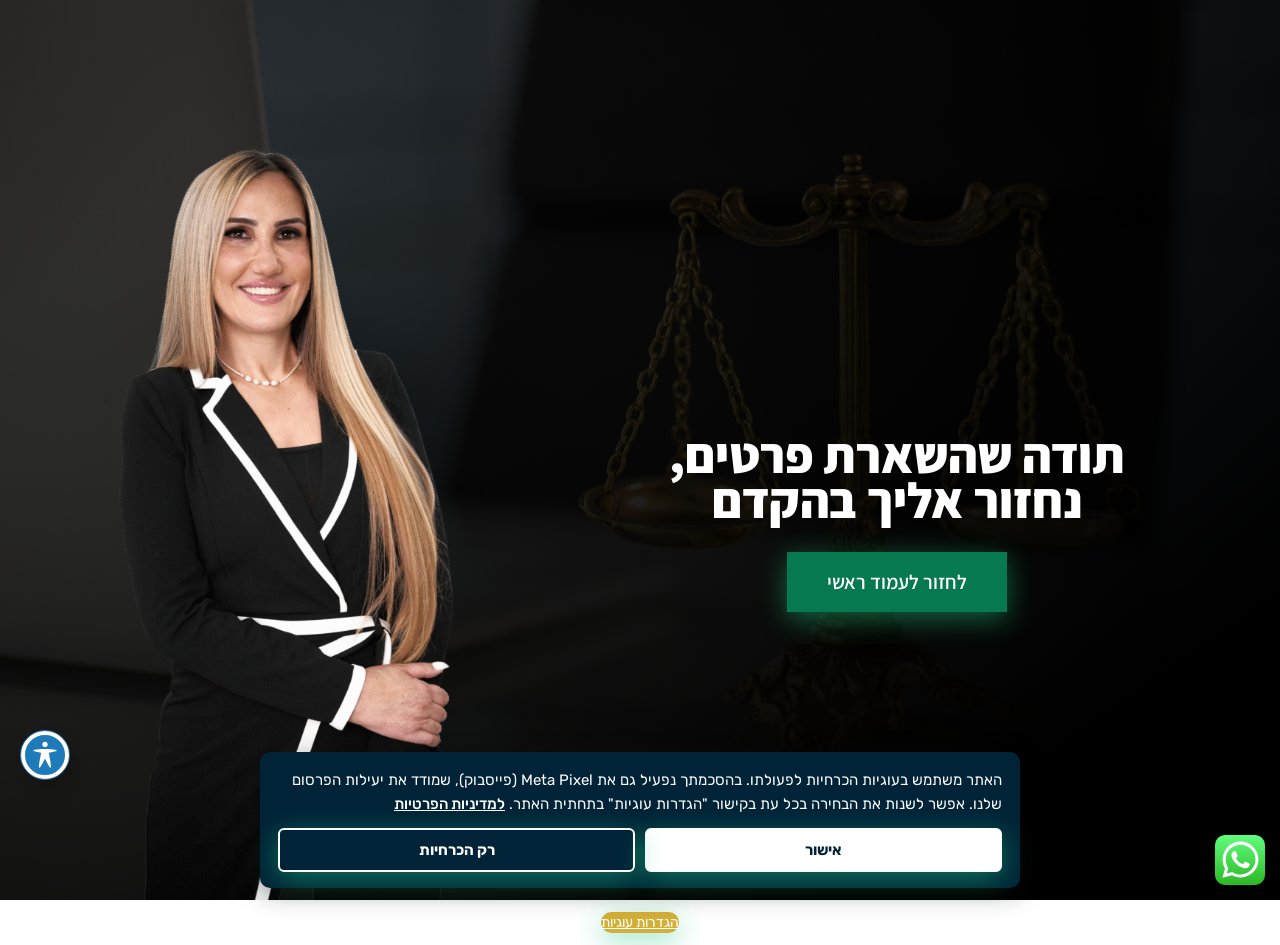
<file: tnx/index.html>
<!DOCTYPE html>
<html dir="rtl" lang="he-IL">
<head>
	<meta charset="UTF-8">
		<meta name='robots' content='noindex, follow' />

	<!-- This site is optimized with the Yoast SEO plugin v27.4 - https://yoast.com/product/yoast-seo-wordpress/ -->
	<title>תודה שהשארת פרטים | קארן גולדברג, עו״ד</title>
	<link rel="canonical" href="https://karen-goldberg.com/tnx/" />
	<meta property="og:locale" content="he_IL" />
	<meta property="og:type" content="article" />
	<meta property="og:title" content="תודה שהשארת פרטים | קארן גולדברג, עו״ד" />
	<meta property="og:description" content="תודה שהשארת פרטים, נחזור אליך בהקדם לחזור לעמוד ראשי" />
	<meta property="og:url" content="https://karen-goldberg.com/tnx/" />
	<meta property="og:site_name" content="קארן גולדברג, עו״ד | משרד עורכי דין" />
	<meta property="article:modified_time" content="2025-07-28T10:24:27+00:00" />
	<meta property="og:image" content="../wp-content/uploads/2025/07/WhatsApp-Image-2025-05-07-at-06.39.31-scaled-1-e1753693571895-518x1024.png" />
	<meta name="twitter:card" content="summary_large_image" />
	<meta name="twitter:label1" content="זמן קריאה מוערך" />
	<meta name="twitter:data1" content="דקה1" />
	<script type="application/ld+json" class="yoast-schema-graph">{"@context":"https://schema.org","@graph":[{"@type":"WebPage","@id":"https://karen-goldberg.com/tnx/","url":"https://karen-goldberg.com/tnx/","name":"תודה שהשארת פרטים | קארן גולדברג, עו״ד","isPartOf":{"@id":"../#website"},"primaryImageOfPage":{"@id":"../tnx/#primaryimage"},"image":{"@id":"../tnx/#primaryimage"},"thumbnailUrl":"http://karen-goldberg.com/wp-content/uploads/2025/07/WhatsApp-Image-2025-05-07-at-06.39.31-scaled-1-e1753693571895-518x1024.png","datePublished":"2025-07-28T10:16:04+00:00","dateModified":"2025-07-28T10:24:27+00:00","breadcrumb":{"@id":"../tnx/#breadcrumb"},"inLanguage":"he-IL","potentialAction":[{"@type":"ReadAction","target":["https://karen-goldberg.com/tnx/"]}]},{"@type":"ImageObject","inLanguage":"he-IL","@id":"../tnx/#primaryimage","url":"../wp-content/uploads/2025/07/WhatsApp-Image-2025-05-07-at-06.39.31-scaled-1-e1753693571895.png","contentUrl":"../wp-content/uploads/2025/07/WhatsApp-Image-2025-05-07-at-06.39.31-scaled-1-e1753693571895.png","width":1084,"height":2144},{"@type":"BreadcrumbList","@id":"../tnx/#breadcrumb","itemListElement":[{"@type":"ListItem","position":1,"name":"דף הבית","item":"https://karen-goldberg.com/"},{"@type":"ListItem","position":2,"name":"תודה שהשארת פרטים"}]},{"@type":"WebSite","@id":"../#website","url":"https://karen-goldberg.com/","name":"קארן גולדברג, עו״ד | משרד עורכי דין","description":"","publisher":{"@id":"../#organization"},"potentialAction":[{"@type":"SearchAction","target":{"@type":"EntryPoint","urlTemplate":"../?s={search_term_string}"},"query-input":{"@type":"PropertyValueSpecification","valueRequired":true,"valueName":"search_term_string"}}],"inLanguage":"he-IL","alternateName":"קארן גולדברג, עו״ד"},{"@type":"Organization","@id":"../#organization","name":"קארן גולדברג, עו״ד | משרד עורכי דין","url":"https://karen-goldberg.com/","logo":{"@type":"ImageObject","inLanguage":"he-IL","@id":"../#/schema/logo/image/","url":"../wp-content/uploads/2025/05/WhatsApp-Image-2025-05-07-at-06.39.30-1-scaled.jpeg","contentUrl":"../wp-content/uploads/2025/05/WhatsApp-Image-2025-05-07-at-06.39.30-1-scaled.jpeg","width":1707,"height":2560,"caption":"עו\"ד קארן גולדברג משרד עורכי דין"},"image":{"@id":"../#/schema/logo/image/"},"alternateName":"קארן גולדברג, עו״ד"}]}</script>
	<!-- / Yoast SEO plugin. -->


<script type='application/javascript'  id='pys-version-script'>console.log('PixelYourSite Free version 11.2.0.4');</script>
<link rel='dns-prefetch' href='//fonts.googleapis.com' />




<style id='wp-img-auto-sizes-contain-inline-css'>
img:is([sizes=auto i],[sizes^="auto," i]){contain-intrinsic-size:3000px 1500px}
/*# sourceURL=wp-img-auto-sizes-contain-inline-css */
</style>
<link rel='stylesheet' id='ht_ctc_main_css-css' href='../wp-content/plugins/click-to-chat-for-whatsapp/new/inc/assets/css/main.css?ver=4.40' media='all' />

<style id='global-styles-inline-css'>
:root{--wp--preset--aspect-ratio--square: 1;--wp--preset--aspect-ratio--4-3: 4/3;--wp--preset--aspect-ratio--3-4: 3/4;--wp--preset--aspect-ratio--3-2: 3/2;--wp--preset--aspect-ratio--2-3: 2/3;--wp--preset--aspect-ratio--16-9: 16/9;--wp--preset--aspect-ratio--9-16: 9/16;--wp--preset--color--black: #000000;--wp--preset--color--cyan-bluish-gray: #abb8c3;--wp--preset--color--white: #ffffff;--wp--preset--color--pale-pink: #f78da7;--wp--preset--color--vivid-red: #cf2e2e;--wp--preset--color--luminous-vivid-orange: #ff6900;--wp--preset--color--luminous-vivid-amber: #fcb900;--wp--preset--color--light-green-cyan: #7bdcb5;--wp--preset--color--vivid-green-cyan: #00d084;--wp--preset--color--pale-cyan-blue: #8ed1fc;--wp--preset--color--vivid-cyan-blue: #0693e3;--wp--preset--color--vivid-purple: #9b51e0;--wp--preset--gradient--vivid-cyan-blue-to-vivid-purple: linear-gradient(135deg,rgb(6,147,227) 0%,rgb(155,81,224) 100%);--wp--preset--gradient--light-green-cyan-to-vivid-green-cyan: linear-gradient(135deg,rgb(122,220,180) 0%,rgb(0,208,130) 100%);--wp--preset--gradient--luminous-vivid-amber-to-luminous-vivid-orange: linear-gradient(135deg,rgb(252,185,0) 0%,rgb(255,105,0) 100%);--wp--preset--gradient--luminous-vivid-orange-to-vivid-red: linear-gradient(135deg,rgb(255,105,0) 0%,rgb(207,46,46) 100%);--wp--preset--gradient--very-light-gray-to-cyan-bluish-gray: linear-gradient(135deg,rgb(238,238,238) 0%,rgb(169,184,195) 100%);--wp--preset--gradient--cool-to-warm-spectrum: linear-gradient(135deg,rgb(74,234,220) 0%,rgb(151,120,209) 20%,rgb(207,42,186) 40%,rgb(238,44,130) 60%,rgb(251,105,98) 80%,rgb(254,248,76) 100%);--wp--preset--gradient--blush-light-purple: linear-gradient(135deg,rgb(255,206,236) 0%,rgb(152,150,240) 100%);--wp--preset--gradient--blush-bordeaux: linear-gradient(135deg,rgb(254,205,165) 0%,rgb(254,45,45) 50%,rgb(107,0,62) 100%);--wp--preset--gradient--luminous-dusk: linear-gradient(135deg,rgb(255,203,112) 0%,rgb(199,81,192) 50%,rgb(65,88,208) 100%);--wp--preset--gradient--pale-ocean: linear-gradient(135deg,rgb(255,245,203) 0%,rgb(182,227,212) 50%,rgb(51,167,181) 100%);--wp--preset--gradient--electric-grass: linear-gradient(135deg,rgb(202,248,128) 0%,rgb(113,206,126) 100%);--wp--preset--gradient--midnight: linear-gradient(135deg,rgb(2,3,129) 0%,rgb(40,116,252) 100%);--wp--preset--font-size--small: 13px;--wp--preset--font-size--medium: 20px;--wp--preset--font-size--large: 36px;--wp--preset--font-size--x-large: 42px;--wp--preset--spacing--20: 0.44rem;--wp--preset--spacing--30: 0.67rem;--wp--preset--spacing--40: 1rem;--wp--preset--spacing--50: 1.5rem;--wp--preset--spacing--60: 2.25rem;--wp--preset--spacing--70: 3.38rem;--wp--preset--spacing--80: 5.06rem;--wp--preset--shadow--natural: 6px 6px 9px rgba(0, 0, 0, 0.2);--wp--preset--shadow--deep: 12px 12px 50px rgba(0, 0, 0, 0.4);--wp--preset--shadow--sharp: 6px 6px 0px rgba(0, 0, 0, 0.2);--wp--preset--shadow--outlined: 6px 6px 0px -3px rgb(255, 255, 255), 6px 6px rgb(0, 0, 0);--wp--preset--shadow--crisp: 6px 6px 0px rgb(0, 0, 0);}:root { --wp--style--global--content-size: 800px;--wp--style--global--wide-size: 1200px; }:where(body) { margin: 0; }.wp-site-blocks > .alignleft { float: left; margin-right: 2em; }.wp-site-blocks > .alignright { float: right; margin-left: 2em; }.wp-site-blocks > .aligncenter { justify-content: center; margin-left: auto; margin-right: auto; }:where(.wp-site-blocks) > * { margin-block-start: 24px; margin-block-end: 0; }:where(.wp-site-blocks) > :first-child { margin-block-start: 0; }:where(.wp-site-blocks) > :last-child { margin-block-end: 0; }:root { --wp--style--block-gap: 24px; }:root :where(.is-layout-flow) > :first-child{margin-block-start: 0;}:root :where(.is-layout-flow) > :last-child{margin-block-end: 0;}:root :where(.is-layout-flow) > *{margin-block-start: 24px;margin-block-end: 0;}:root :where(.is-layout-constrained) > :first-child{margin-block-start: 0;}:root :where(.is-layout-constrained) > :last-child{margin-block-end: 0;}:root :where(.is-layout-constrained) > *{margin-block-start: 24px;margin-block-end: 0;}:root :where(.is-layout-flex){gap: 24px;}:root :where(.is-layout-grid){gap: 24px;}.is-layout-flow > .alignleft{float: left;margin-inline-start: 0;margin-inline-end: 2em;}.is-layout-flow > .alignright{float: right;margin-inline-start: 2em;margin-inline-end: 0;}.is-layout-flow > .aligncenter{margin-left: auto !important;margin-right: auto !important;}.is-layout-constrained > .alignleft{float: left;margin-inline-start: 0;margin-inline-end: 2em;}.is-layout-constrained > .alignright{float: right;margin-inline-start: 2em;margin-inline-end: 0;}.is-layout-constrained > .aligncenter{margin-left: auto !important;margin-right: auto !important;}.is-layout-constrained > :where(:not(.alignleft):not(.alignright):not(.alignfull)){max-width: var(--wp--style--global--content-size);margin-left: auto !important;margin-right: auto !important;}.is-layout-constrained > .alignwide{max-width: var(--wp--style--global--wide-size);}body .is-layout-flex{display: flex;}.is-layout-flex{flex-wrap: wrap;align-items: center;}.is-layout-flex > :is(*, div){margin: 0;}body .is-layout-grid{display: grid;}.is-layout-grid > :is(*, div){margin: 0;}body{padding-top: 0px;padding-right: 0px;padding-bottom: 0px;padding-left: 0px;}a:where(:not(.wp-element-button)){text-decoration: underline;}:root :where(.wp-element-button, .wp-block-button__link){background-color: #32373c;border-width: 0;color: #fff;font-family: inherit;font-size: inherit;font-style: inherit;font-weight: inherit;letter-spacing: inherit;line-height: inherit;padding-top: calc(0.667em + 2px);padding-right: calc(1.333em + 2px);padding-bottom: calc(0.667em + 2px);padding-left: calc(1.333em + 2px);text-decoration: none;text-transform: inherit;}.has-black-color{color: var(--wp--preset--color--black) !important;}.has-cyan-bluish-gray-color{color: var(--wp--preset--color--cyan-bluish-gray) !important;}.has-white-color{color: var(--wp--preset--color--white) !important;}.has-pale-pink-color{color: var(--wp--preset--color--pale-pink) !important;}.has-vivid-red-color{color: var(--wp--preset--color--vivid-red) !important;}.has-luminous-vivid-orange-color{color: var(--wp--preset--color--luminous-vivid-orange) !important;}.has-luminous-vivid-amber-color{color: var(--wp--preset--color--luminous-vivid-amber) !important;}.has-light-green-cyan-color{color: var(--wp--preset--color--light-green-cyan) !important;}.has-vivid-green-cyan-color{color: var(--wp--preset--color--vivid-green-cyan) !important;}.has-pale-cyan-blue-color{color: var(--wp--preset--color--pale-cyan-blue) !important;}.has-vivid-cyan-blue-color{color: var(--wp--preset--color--vivid-cyan-blue) !important;}.has-vivid-purple-color{color: var(--wp--preset--color--vivid-purple) !important;}.has-black-background-color{background-color: var(--wp--preset--color--black) !important;}.has-cyan-bluish-gray-background-color{background-color: var(--wp--preset--color--cyan-bluish-gray) !important;}.has-white-background-color{background-color: var(--wp--preset--color--white) !important;}.has-pale-pink-background-color{background-color: var(--wp--preset--color--pale-pink) !important;}.has-vivid-red-background-color{background-color: var(--wp--preset--color--vivid-red) !important;}.has-luminous-vivid-orange-background-color{background-color: var(--wp--preset--color--luminous-vivid-orange) !important;}.has-luminous-vivid-amber-background-color{background-color: var(--wp--preset--color--luminous-vivid-amber) !important;}.has-light-green-cyan-background-color{background-color: var(--wp--preset--color--light-green-cyan) !important;}.has-vivid-green-cyan-background-color{background-color: var(--wp--preset--color--vivid-green-cyan) !important;}.has-pale-cyan-blue-background-color{background-color: var(--wp--preset--color--pale-cyan-blue) !important;}.has-vivid-cyan-blue-background-color{background-color: var(--wp--preset--color--vivid-cyan-blue) !important;}.has-vivid-purple-background-color{background-color: var(--wp--preset--color--vivid-purple) !important;}.has-black-border-color{border-color: var(--wp--preset--color--black) !important;}.has-cyan-bluish-gray-border-color{border-color: var(--wp--preset--color--cyan-bluish-gray) !important;}.has-white-border-color{border-color: var(--wp--preset--color--white) !important;}.has-pale-pink-border-color{border-color: var(--wp--preset--color--pale-pink) !important;}.has-vivid-red-border-color{border-color: var(--wp--preset--color--vivid-red) !important;}.has-luminous-vivid-orange-border-color{border-color: var(--wp--preset--color--luminous-vivid-orange) !important;}.has-luminous-vivid-amber-border-color{border-color: var(--wp--preset--color--luminous-vivid-amber) !important;}.has-light-green-cyan-border-color{border-color: var(--wp--preset--color--light-green-cyan) !important;}.has-vivid-green-cyan-border-color{border-color: var(--wp--preset--color--vivid-green-cyan) !important;}.has-pale-cyan-blue-border-color{border-color: var(--wp--preset--color--pale-cyan-blue) !important;}.has-vivid-cyan-blue-border-color{border-color: var(--wp--preset--color--vivid-cyan-blue) !important;}.has-vivid-purple-border-color{border-color: var(--wp--preset--color--vivid-purple) !important;}.has-vivid-cyan-blue-to-vivid-purple-gradient-background{background: var(--wp--preset--gradient--vivid-cyan-blue-to-vivid-purple) !important;}.has-light-green-cyan-to-vivid-green-cyan-gradient-background{background: var(--wp--preset--gradient--light-green-cyan-to-vivid-green-cyan) !important;}.has-luminous-vivid-amber-to-luminous-vivid-orange-gradient-background{background: var(--wp--preset--gradient--luminous-vivid-amber-to-luminous-vivid-orange) !important;}.has-luminous-vivid-orange-to-vivid-red-gradient-background{background: var(--wp--preset--gradient--luminous-vivid-orange-to-vivid-red) !important;}.has-very-light-gray-to-cyan-bluish-gray-gradient-background{background: var(--wp--preset--gradient--very-light-gray-to-cyan-bluish-gray) !important;}.has-cool-to-warm-spectrum-gradient-background{background: var(--wp--preset--gradient--cool-to-warm-spectrum) !important;}.has-blush-light-purple-gradient-background{background: var(--wp--preset--gradient--blush-light-purple) !important;}.has-blush-bordeaux-gradient-background{background: var(--wp--preset--gradient--blush-bordeaux) !important;}.has-luminous-dusk-gradient-background{background: var(--wp--preset--gradient--luminous-dusk) !important;}.has-pale-ocean-gradient-background{background: var(--wp--preset--gradient--pale-ocean) !important;}.has-electric-grass-gradient-background{background: var(--wp--preset--gradient--electric-grass) !important;}.has-midnight-gradient-background{background: var(--wp--preset--gradient--midnight) !important;}.has-small-font-size{font-size: var(--wp--preset--font-size--small) !important;}.has-medium-font-size{font-size: var(--wp--preset--font-size--medium) !important;}.has-large-font-size{font-size: var(--wp--preset--font-size--large) !important;}.has-x-large-font-size{font-size: var(--wp--preset--font-size--x-large) !important;}
:root :where(.wp-block-pullquote){font-size: 1.5em;line-height: 1.6;}
/*# sourceURL=global-styles-inline-css */
</style>
<link rel='stylesheet' id='acwp-main-css-css' href='../wp-content/plugins/accessible-poetry/assets/css/main.css?ver=6.9.12' media='all' />
<link rel='stylesheet' id='acwp-mdi-css' href='https://fonts.googleapis.com/icon?family=Material+Icons&#038;ver=6.9.12' media='all' />
<link rel='stylesheet' id='hello-elementor-css' href='../wp-content/themes/hello-elementor/style.min.css?ver=3.4.0' media='all' />
<link rel='stylesheet' id='hello-elementor-theme-style-css' href='../wp-content/themes/hello-elementor/theme.min.css?ver=3.4.0' media='all' />
<link rel='stylesheet' id='hello-elementor-header-footer-css' href='../wp-content/themes/hello-elementor/header-footer.min.css?ver=3.4.0' media='all' />
<link rel='stylesheet' id='elementor-frontend-css' href='../wp-content/plugins/elementor/assets/css/frontend.min.css?ver=4.1.4' media='all' />
<link rel='stylesheet' id='elementor-post-2734-css' href='../wp-content/uploads/elementor/css/post-2734.css?ver=1795108903' media='all' />
<link rel='stylesheet' id='e-animation-fadeInDown-css' href='../wp-content/plugins/elementor/assets/lib/animations/styles/fadeInDown.min.css?ver=4.1.4' media='all' />
<link rel='stylesheet' id='widget-heading-css' href='../wp-content/plugins/elementor/assets/css/widget-heading-rtl.min.css?ver=4.1.4' media='all' />
<link rel='stylesheet' id='widget-image-css' href='../wp-content/plugins/elementor/assets/css/widget-image-rtl.min.css?ver=4.1.4' media='all' />
<link rel='stylesheet' id='elementor-post-3395-css' href='../wp-content/uploads/elementor/css/post-3395.css?ver=1795111466' media='all' />
<link rel='stylesheet' id='elementor-post-1178-css' href='../wp-content/uploads/elementor/css/post-1178.css?ver=1795108903' media='all' />
<link rel='stylesheet' id='elementor-post-1189-css' href='../wp-content/uploads/elementor/css/post-1189.css?ver=1795108903' media='all' />
<link rel='stylesheet' id='elementor-gf-local-rubik-css' href='../wp-content/uploads/elementor/google-fonts/css/rubik.css?ver=1753696909' media='all' />
<link rel='stylesheet' id='elementor-gf-local-assistant-css' href='../wp-content/uploads/elementor/google-fonts/css/assistant.css?ver=1753696910' media='all' />
<script src="../wp-includes/js/jquery/jquery.min.js?ver=3.7.1" id="jquery-core-js"></script>
<script src="../wp-includes/js/jquery/jquery-migrate.min.js?ver=3.4.1" id="jquery-migrate-js"></script>




			<style>
				.e-con.e-parent:nth-of-type(n+4):not(.e-lazyloaded):not(.e-no-lazyload),
				.e-con.e-parent:nth-of-type(n+4):not(.e-lazyloaded):not(.e-no-lazyload) * {
					background-image: none !important;
				}
				@media screen and (max-height: 1024px) {
					.e-con.e-parent:nth-of-type(n+3):not(.e-lazyloaded):not(.e-no-lazyload),
					.e-con.e-parent:nth-of-type(n+3):not(.e-lazyloaded):not(.e-no-lazyload) * {
						background-image: none !important;
					}
				}
				@media screen and (max-height: 640px) {
					.e-con.e-parent:nth-of-type(n+2):not(.e-lazyloaded):not(.e-no-lazyload),
					.e-con.e-parent:nth-of-type(n+2):not(.e-lazyloaded):not(.e-no-lazyload) * {
						background-image: none !important;
					}
				}
			</style>
			<link rel="icon" href="../wp-content/uploads/2025/05/WhatsApp-Image-2025-05-07-at-06.39.31-1-150x150.jpeg" sizes="32x32" />
<link rel="icon" href="../wp-content/uploads/2025/05/WhatsApp-Image-2025-05-07-at-06.39.31-1-scaled.jpeg" sizes="192x192" />
<link rel="apple-touch-icon" href="../wp-content/uploads/2025/05/WhatsApp-Image-2025-05-07-at-06.39.31-1-scaled.jpeg" />
<meta name="msapplication-TileImage" content="../wp-content/uploads/2025/05/WhatsApp-Image-2025-05-07-at-06.39.31-1-scaled.jpeg" />
	<meta name="viewport" content="width=device-width, initial-scale=1.0, viewport-fit=cover" /></head>
<body class="rtl wp-singular page-template-default page page-id-3395 wp-custom-logo wp-embed-responsive wp-theme-hello-elementor acwp-readable-arial hello-elementor-default elementor-default elementor-template-canvas elementor-kit-2734 elementor-page elementor-page-3395">
			<div data-elementor-type="wp-page" data-elementor-id="3395" class="elementor elementor-3395" data-elementor-post-type="page">
						<section class="elementor-section elementor-top-section elementor-element elementor-element-bf6766c elementor-section-height-min-height elementor-section-items-stretch elementor-section-boxed elementor-section-height-default" data-id="bf6766c" data-element_type="section" data-e-type="section" data-settings="{&quot;background_background&quot;:&quot;classic&quot;}">
							<div class="elementor-background-overlay"></div>
							<div class="elementor-container elementor-column-gap-default">
					<div class="elementor-column elementor-col-100 elementor-top-column elementor-element elementor-element-9913672" data-id="9913672" data-element_type="column" data-e-type="column" data-settings="{&quot;background_background&quot;:&quot;classic&quot;}">
			<div class="elementor-widget-wrap elementor-element-populated">
						<section class="elementor-section elementor-inner-section elementor-element elementor-element-c0ac93c elementor-section-boxed elementor-section-height-default elementor-section-height-default" data-id="c0ac93c" data-element_type="section" data-e-type="section">
						<div class="elementor-container elementor-column-gap-narrow">
					<div class="elementor-column elementor-col-50 elementor-inner-column elementor-element elementor-element-6533e27" data-id="6533e27" data-element_type="column" data-e-type="column">
			<div class="elementor-widget-wrap elementor-element-populated">
						<div class="elementor-element elementor-element-2c5ade5 elementor-widget__width-initial elementor-invisible elementor-widget elementor-widget-heading" data-id="2c5ade5" data-element_type="widget" data-e-type="widget" data-settings="{&quot;_animation&quot;:&quot;fadeInDown&quot;}" data-widget_type="heading.default">
				<div class="elementor-widget-container">
					<h2 class="elementor-heading-title elementor-size-default">תודה שהשארת פרטים, נחזור אליך בהקדם</h2>				</div>
				</div>
				<div class="elementor-element elementor-element-aff8cbe elementor-align-center elementor-widget-mobile__width-initial elementor-widget elementor-widget-button" data-id="aff8cbe" data-element_type="widget" data-e-type="widget" data-widget_type="button.default">
				<div class="elementor-widget-container">
									<div class="elementor-button-wrapper">
					<a class="elementor-button elementor-button-link elementor-size-lg" href="../">
						<span class="elementor-button-content-wrapper">
									<span class="elementor-button-text">לחזור לעמוד ראשי</span>
					</span>
					</a>
				</div>
								</div>
				</div>
					</div>
		</div>
				<div class="elementor-column elementor-col-50 elementor-inner-column elementor-element elementor-element-46c8c15" data-id="46c8c15" data-element_type="column" data-e-type="column" data-settings="{&quot;background_background&quot;:&quot;classic&quot;}">
			<div class="elementor-widget-wrap elementor-element-populated">
						<div class="elementor-element elementor-element-3bef8a5 elementor-widget elementor-widget-image" data-id="3bef8a5" data-element_type="widget" data-e-type="widget" data-widget_type="image.default">
				<div class="elementor-widget-container">
															<img fetchpriority="high" decoding="async" width="518" height="1024" src="../wp-content/uploads/2025/07/WhatsApp-Image-2025-05-07-at-06.39.31-scaled-1-e1753693571895-518x1024.png" class="attachment-large size-large wp-image-3330" alt="" srcset="../wp-content/uploads/2025/07/WhatsApp-Image-2025-05-07-at-06.39.31-scaled-1-e1753693571895-518x1024.png 518w, ../wp-content/uploads/2025/07/WhatsApp-Image-2025-05-07-at-06.39.31-scaled-1-e1753693571895-152x300.png 152w, ../wp-content/uploads/2025/07/WhatsApp-Image-2025-05-07-at-06.39.31-scaled-1-e1753693571895-768x1519.png 768w, ../wp-content/uploads/2025/07/WhatsApp-Image-2025-05-07-at-06.39.31-scaled-1-e1753693571895-777x1536.png 777w, ../wp-content/uploads/2025/07/WhatsApp-Image-2025-05-07-at-06.39.31-scaled-1-e1753693571895-1035x2048.png 1035w, ../wp-content/uploads/2025/07/WhatsApp-Image-2025-05-07-at-06.39.31-scaled-1-e1753693571895.png 1084w" sizes="(max-width: 518px) 100vw, 518px" />															</div>
				</div>
					</div>
		</div>
					</div>
		</section>
					</div>
		</div>
					</div>
		</section>
				</div>
		<script type="speculationrules">
{"prefetch":[{"source":"document","where":{"and":[{"href_matches":"/*"},{"not":{"href_matches":["/wp-*.php","/wp-admin/*","/wp-content/uploads/*","/wp-content/*","/wp-content/plugins/*","/wp-content/themes/hello-elementor/*","/*\\?(.+)"]}},{"not":{"selector_matches":"a[rel~=\"nofollow\"]"}},{"not":{"selector_matches":".no-prefetch, .no-prefetch a"}}]},"eagerness":"conservative"}]}
</script>
    
    <div id="acwp-toolbar-btn-wrap" class=" ">
        <button type="button"id="acwp-toolbar-btn" tabindex="0" aria-label="פתיחה וסגירה של תפריט הנגישות">
            <svg xmlns="http://www.w3.org/2000/svg" focusable="false" style="transform: rotate(360deg);" width="1em" height="1em" preserveAspectRatio="xMidYMid meet" viewBox="0 0 20 20">
                <path d="M10 2.6c.83 0 1.5.67 1.5 1.5s-.67 1.51-1.5 1.51c-.82 0-1.5-.68-1.5-1.51s.68-1.5 1.5-1.5zM3.4 7.36c0-.65 6.6-.76 6.6-.76s6.6.11 6.6.76s-4.47 1.4-4.47 1.4s1.69 8.14 1.06 8.38c-.62.24-3.19-5.19-3.19-5.19s-2.56 5.43-3.18 5.19c-.63-.24 1.06-8.38 1.06-8.38S3.4 8.01 3.4 7.36z" fill="currentColor"></path>
            </svg>
        </button>
    </div>
    
    <div id="acwp-toolbar" class="acwp-toolbar   acwp-style-default" aria-label="פתיחה וסגירה של תפריט הנגישות">
        <div id="acwp-toolbar-module">
                <div class="acwp-heading">
        <p class="acwp-title">תפריט נגישות</p>
        <button type="button" id="acwp-close-toolbar">
            <i class="material-icons" aria-hidden="true">close</i>
            <span class="sr-only">פתיחה וסגירה של תפריט הנגישות</span>
        </button>
    </div>
                
            <div class="acwp-togglers">
                    <div class="acwp-toggler acwp-toggler-keyboard">
        <label for="acwp-toggler-keyboard" tabindex="0" data-name="keyboard">
                        <i class="material-icons" aria-hidden="true">keyboard</i>
                        <span>ניווט מקלדת</span>
                        <div class="acwp-switcher">
                <input type="checkbox" id="acwp-toggler-keyboard" hidden />
                <div class="acwp-switch"></div>
            </div>
                    </label>
    </div>
        <div class="acwp-toggler acwp-toggler-animations">
        <label for="acwp-toggler-animations" tabindex="0" data-name="animations">
                        <i class="material-icons" aria-hidden="true">visibility_off</i>
                        <span>ביטול אנימציות / הבהובים</span>
                        <div class="acwp-switcher">
                <input type="checkbox" id="acwp-toggler-animations" hidden />
                <div class="acwp-switch"></div>
            </div>
                    </label>
    </div>
        <div class="acwp-toggler acwp-toggler-contrast">
        <label for="acwp-toggler-contrast" tabindex="0" data-name="contrast">
                        <i class="material-icons" aria-hidden="true">nights_stay</i>
                        <span>Contrast</span>
                        <div class="acwp-switcher">
                <input type="checkbox" id="acwp-toggler-contrast" hidden />
                <div class="acwp-switch"></div>
            </div>
                    </label>
    </div>
        <div class="acwp-toggler acwp-toggler-incfont">
        <label for="acwp-toggler-incfont" tabindex="0" data-name="incfont">
                        <i class="material-icons" aria-hidden="true">format_size</i>
                        <span>הגדלת טקסט</span>
                        <div class="acwp-switcher">
                <input type="checkbox" id="acwp-toggler-incfont" hidden />
                <div class="acwp-switch"></div>
            </div>
                    </label>
    </div>
        <div class="acwp-toggler acwp-toggler-decfont">
        <label for="acwp-toggler-decfont" tabindex="0" data-name="decfont">
                        <i class="material-icons" aria-hidden="true">text_fields</i>
                        <span>הקטנת טקסט</span>
                        <div class="acwp-switcher">
                <input type="checkbox" id="acwp-toggler-decfont" hidden />
                <div class="acwp-switch"></div>
            </div>
                    </label>
    </div>
        <div class="acwp-toggler acwp-toggler-readable">
        <label for="acwp-toggler-readable" tabindex="0" data-name="readable">
                        <i class="material-icons" aria-hidden="true">font_download</i>
                        <span>גופן קריא</span>
                        <div class="acwp-switcher">
                <input type="checkbox" id="acwp-toggler-readable" hidden />
                <div class="acwp-switch"></div>
            </div>
                    </label>
    </div>
        <div class="acwp-toggler acwp-toggler-marktitles">
        <label for="acwp-toggler-marktitles" tabindex="0" data-name="marktitles">
                        <i class="material-icons" aria-hidden="true">title</i>
                        <span>סימון כותרות</span>
                        <div class="acwp-switcher">
                <input type="checkbox" id="acwp-toggler-marktitles" hidden />
                <div class="acwp-switch"></div>
            </div>
                    </label>
    </div>
        <div class="acwp-toggler acwp-toggler-underline">
        <label for="acwp-toggler-underline" tabindex="0" data-name="underline">
                        <i class="material-icons" aria-hidden="true">link</i>
                        <span>סימון קישורים ולחצנים</span>
                        <div class="acwp-switcher">
                <input type="checkbox" id="acwp-toggler-underline" hidden />
                <div class="acwp-switch"></div>
            </div>
                    </label>
    </div>
                </div>
            
                <div class="acwp-footer">
        <ul>
                                                <li>מופעל ב <i class="material-icons" aria-hidden="true">favorite</i><span class="sr-only">אהבה</span> ע״י <a href="https://amitmoreno.com/" target="_blank">עמית מורנו</a></li>
        </ul>
    </div>
            </div>
    </div>
    <style>body #acwp-toolbar-btn-wrap {bottom: 120px; left: 20px;}.acwp-toolbar{bottom: -100vh; left: 20px;}.acwp-toolbar.acwp-toolbar-show{bottom: 55px;}</style>		<!-- Click to Chat - https://holithemes.com/plugins/click-to-chat/  v4.40 -->
			<style id="ht-ctc-entry-animations">.ht_ctc_entry_animation{animation-duration:0.4s;animation-fill-mode:both;animation-delay:0s;animation-iteration-count:1;}			@keyframes ht_ctc_anim_corner {0% {opacity: 0;transform: scale(0);}100% {opacity: 1;transform: scale(1);}}.ht_ctc_an_entry_corner {animation-name: ht_ctc_anim_corner;animation-timing-function: cubic-bezier(0.25, 1, 0.5, 1);transform-origin: bottom var(--side, right);}
			</style>						<div class="ht-ctc ht-ctc-chat ctc-analytics ctc_wp_desktop style-2  ht_ctc_entry_animation ht_ctc_an_entry_corner " id="ht-ctc-chat"  
				style="display: none;  position: fixed; bottom: 15px; right: 15px;"   >
								<div class="ht_ctc_style ht_ctc_chat_style">
				<div  style="display: flex; justify-content: center; align-items: center; flex-direction:row-reverse; " class="ctc-analytics ctc_s_2">
	<p class="ctc-analytics ctc_cta ctc_cta_stick ht-ctc-cta  ht-ctc-cta-hover " style="padding: 0px 16px; line-height: 1.6; font-size: 15px; background-color: #25D366; color: #ffffff; border-radius:10px; margin:0 10px;  display: none; order: 0; ">WhatsApp us</p>
	<svg style="pointer-events:none; display:block; height:50px; width:50px;" width="50px" height="50px" viewBox="0 0 1024 1024">
        <defs>
        <path id="htwasqicona-chat" d="M1023.941 765.153c0 5.606-.171 17.766-.508 27.159-.824 22.982-2.646 52.639-5.401 66.151-4.141 20.306-10.392 39.472-18.542 55.425-9.643 18.871-21.943 35.775-36.559 50.364-14.584 14.56-31.472 26.812-50.315 36.416-16.036 8.172-35.322 14.426-55.744 18.549-13.378 2.701-42.812 4.488-65.648 5.3-9.402.336-21.564.505-27.15.505l-504.226-.081c-5.607 0-17.765-.172-27.158-.509-22.983-.824-52.639-2.646-66.152-5.4-20.306-4.142-39.473-10.392-55.425-18.542-18.872-9.644-35.775-21.944-50.364-36.56-14.56-14.584-26.812-31.471-36.415-50.314-8.174-16.037-14.428-35.323-18.551-55.744-2.7-13.378-4.487-42.812-5.3-65.649-.334-9.401-.503-21.563-.503-27.148l.08-504.228c0-5.607.171-17.766.508-27.159.825-22.983 2.646-52.639 5.401-66.151 4.141-20.306 10.391-39.473 18.542-55.426C34.154 93.24 46.455 76.336 61.07 61.747c14.584-14.559 31.472-26.812 50.315-36.416 16.037-8.172 35.324-14.426 55.745-18.549 13.377-2.701 42.812-4.488 65.648-5.3 9.402-.335 21.565-.504 27.149-.504l504.227.081c5.608 0 17.766.171 27.159.508 22.983.825 52.638 2.646 66.152 5.401 20.305 4.141 39.472 10.391 55.425 18.542 18.871 9.643 35.774 21.944 50.363 36.559 14.559 14.584 26.812 31.471 36.415 50.315 8.174 16.037 14.428 35.323 18.551 55.744 2.7 13.378 4.486 42.812 5.3 65.649.335 9.402.504 21.564.504 27.15l-.082 504.226z"/>
        </defs>
        <linearGradient id="htwasqiconb-chat" gradientUnits="userSpaceOnUse" x1="512.001" y1=".978" x2="512.001" y2="1025.023">
            <stop offset="0" stop-color="#61fd7d"/>
            <stop offset="1" stop-color="#2bb826"/>
        </linearGradient>
        <use xlink:href="#htwasqicona-chat" overflow="visible" style="fill: url(#htwasqiconb-chat)" fill="url(#htwasqiconb-chat)"/>
        <g>
            <path style="fill: #FFFFFF;" fill="#FFF" d="M783.302 243.246c-69.329-69.387-161.529-107.619-259.763-107.658-202.402 0-367.133 164.668-367.214 367.072-.026 64.699 16.883 127.854 49.017 183.522l-52.096 190.229 194.665-51.047c53.636 29.244 114.022 44.656 175.482 44.682h.151c202.382 0 367.128-164.688 367.21-367.094.039-98.087-38.121-190.319-107.452-259.706zM523.544 808.047h-.125c-54.767-.021-108.483-14.729-155.344-42.529l-11.146-6.612-115.517 30.293 30.834-112.592-7.259-11.544c-30.552-48.579-46.688-104.729-46.664-162.379.066-168.229 136.985-305.096 305.339-305.096 81.521.031 158.154 31.811 215.779 89.482s89.342 134.332 89.312 215.859c-.066 168.243-136.984 305.118-305.209 305.118zm167.415-228.515c-9.177-4.591-54.286-26.782-62.697-29.843-8.41-3.062-14.526-4.592-20.645 4.592-6.115 9.182-23.699 29.843-29.053 35.964-5.352 6.122-10.704 6.888-19.879 2.296-9.176-4.591-38.74-14.277-73.786-45.526-27.275-24.319-45.691-54.359-51.043-63.543-5.352-9.183-.569-14.146 4.024-18.72 4.127-4.109 9.175-10.713 13.763-16.069 4.587-5.355 6.117-9.183 9.175-15.304 3.059-6.122 1.529-11.479-.765-16.07-2.293-4.591-20.644-49.739-28.29-68.104-7.447-17.886-15.013-15.466-20.645-15.747-5.346-.266-11.469-.322-17.585-.322s-16.057 2.295-24.467 11.478-32.113 31.374-32.113 76.521c0 45.147 32.877 88.764 37.465 94.885 4.588 6.122 64.699 98.771 156.741 138.502 21.892 9.45 38.982 15.094 52.308 19.322 21.98 6.979 41.982 5.995 57.793 3.634 17.628-2.633 54.284-22.189 61.932-43.615 7.646-21.427 7.646-39.791 5.352-43.617-2.294-3.826-8.41-6.122-17.585-10.714z"/>
        </g>
        </svg></div>
				</div>
			</div>
							<span class="ht_ctc_chat_data" data-settings="{&quot;number&quot;:&quot;972542626426&quot;,&quot;pre_filled&quot;:&quot;&quot;,&quot;dis_m&quot;:&quot;show&quot;,&quot;dis_d&quot;:&quot;show&quot;,&quot;css&quot;:&quot;cursor: pointer; z-index: 99999999;&quot;,&quot;pos_d&quot;:&quot;position: fixed; bottom: 15px; right: 15px;&quot;,&quot;pos_m&quot;:&quot;position: fixed; bottom: 15px; right: 15px;&quot;,&quot;side_d&quot;:&quot;right&quot;,&quot;side_m&quot;:&quot;right&quot;,&quot;schedule&quot;:&quot;no&quot;,&quot;se&quot;:150,&quot;ani&quot;:&quot;no-animation&quot;,&quot;page_id&quot;:3395,&quot;url_target_d&quot;:&quot;_blank&quot;,&quot;ga&quot;:&quot;yes&quot;,&quot;gtm&quot;:&quot;1&quot;,&quot;fb&quot;:&quot;yes&quot;,&quot;webhook_format&quot;:&quot;json&quot;,&quot;g_init&quot;:&quot;default&quot;,&quot;g_an_event_name&quot;:&quot;click to chat&quot;,&quot;gtm_event_name&quot;:&quot;Click to Chat&quot;,&quot;pixel_event_name&quot;:&quot;Click to Chat by HoliThemes&quot;}" data-rest="56ad2f4794"></span>
							<script>
				const lazyloadRunObserver = () => {
					const lazyloadBackgrounds = document.querySelectorAll( `.e-con.e-parent:not(.e-lazyloaded)` );
					const lazyloadBackgroundObserver = new IntersectionObserver( ( entries ) => {
						entries.forEach( ( entry ) => {
							if ( entry.isIntersecting ) {
								let lazyloadBackground = entry.target;
								if( lazyloadBackground ) {
									lazyloadBackground.classList.add( 'e-lazyloaded' );
								}
								lazyloadBackgroundObserver.unobserve( entry.target );
							}
						});
					}, { rootMargin: '200px 0px 200px 0px' } );
					lazyloadBackgrounds.forEach( ( lazyloadBackground ) => {
						lazyloadBackgroundObserver.observe( lazyloadBackground );
					} );
				};
				const events = [
					'DOMContentLoaded',
					'elementor/lazyload/observe',
				];
				events.forEach( ( event ) => {
					document.addEventListener( event, lazyloadRunObserver );
				} );
			</script>
			
<script id="ht_ctc_app_js-js-extra">
var ht_ctc_chat_var = {"number":"972542626426","pre_filled":"","dis_m":"show","dis_d":"show","css":"cursor: pointer; z-index: 99999999;","pos_d":"position: fixed; bottom: 15px; right: 15px;","pos_m":"position: fixed; bottom: 15px; right: 15px;","side_d":"right","side_m":"right","schedule":"no","se":"150","ani":"no-animation","page_id":"3395","url_target_d":"_blank","ga":"yes","gtm":"1","fb":"yes","webhook_format":"json","g_init":"default","g_an_event_name":"click to chat","gtm_event_name":"Click to Chat","pixel_event_name":"Click to Chat by HoliThemes"};
var ht_ctc_variables = {"g_an_event_name":"click to chat","gtm_event_name":"Click to Chat","pixel_event_type":"trackCustom","pixel_event_name":"Click to Chat by HoliThemes","g_an_params":["g_an_param_1","g_an_param_2","g_an_param_3"],"g_an_param_1":{"key":"number","value":"{number}"},"g_an_param_2":{"key":"title","value":"{title}"},"g_an_param_3":{"key":"url","value":"{url}"},"pixel_params":["pixel_param_1","pixel_param_2","pixel_param_3","pixel_param_4"],"pixel_param_1":{"key":"Category","value":"Click to Chat for WhatsApp"},"pixel_param_2":{"key":"ID","value":"{number}"},"pixel_param_3":{"key":"Title","value":"{title}"},"pixel_param_4":{"key":"URL","value":"{url}"},"gtm_params":["gtm_param_1","gtm_param_2","gtm_param_3","gtm_param_4","gtm_param_5"],"gtm_param_1":{"key":"type","value":"chat"},"gtm_param_2":{"key":"number","value":"{number}"},"gtm_param_3":{"key":"title","value":"{title}"},"gtm_param_4":{"key":"url","value":"{url}"},"gtm_param_5":{"key":"ref","value":"dataLayer push"}};
//# sourceURL=ht_ctc_app_js-js-extra
</script>
<script src="../wp-content/plugins/click-to-chat-for-whatsapp/new/inc/assets/js/app.js?ver=4.40" id="ht_ctc_app_js-js" defer data-wp-strategy="defer"></script>
<script id="acwp-toolbar-js-extra">
var acwp_attr = {"fontsizer_customtags":"","fontsize_excludetags":"","fontsizer_max":"","fontsizer_min":"","fontsizer_nolineheight":"","hide_fontsize":"","no_btn_drage":"","contrast_exclude":"","nocookies":"","blogurl":"https://karen-goldberg.com"};
//# sourceURL=acwp-toolbar-js-extra
</script>
<script src="../wp-content/plugins/accessible-poetry/assets/js/toolbar.js?ver=6.9.12" id="acwp-toolbar-js"></script>
<script id="plugin-frontend-js-js-extra">
var AccessibleWPData = {"siteUrl":"https://karen-goldberg.com"};
//# sourceURL=plugin-frontend-js-js-extra
</script>

<script src="../wp-content/themes/hello-elementor/assets/js/hello-frontend.min.js?ver=3.4.0" id="hello-theme-frontend-js"></script>
<script src="../wp-content/plugins/elementor/assets/js/webpack.runtime.min.js?ver=4.1.4" id="elementor-webpack-runtime-js"></script>
<script src="../wp-content/plugins/elementor/assets/js/frontend-modules.min.js?ver=4.1.4" id="elementor-frontend-modules-js"></script>
<script src="../wp-includes/js/jquery/ui/core.min.js?ver=1.13.3" id="jquery-ui-core-js"></script>
<script id="elementor-frontend-js-before">
var elementorFrontendConfig = {"environmentMode":{"edit":false,"wpPreview":false,"isScriptDebug":false},"i18n":{"shareOnFacebook":"\u05e9\u05ea\u05e3 \u05d1\u05e4\u05d9\u05d9\u05e1\u05d1\u05d5\u05e7","shareOnTwitter":"\u05e9\u05ea\u05e3 \u05d1\u05d8\u05d5\u05d5\u05d9\u05d8\u05e8","pinIt":"\u05dc\u05e0\u05e2\u05d5\u05e5 \u05d1\u05e4\u05d9\u05e0\u05d8\u05e8\u05e1\u05d8","download":"\u05d4\u05d5\u05e8\u05d3\u05d4","downloadImage":"\u05d4\u05d5\u05e8\u05d3\u05ea \u05ea\u05de\u05d5\u05e0\u05d4","fullscreen":"\u05de\u05e1\u05da \u05de\u05dc\u05d0","zoom":"\u05de\u05d9\u05e7\u05d5\u05d3","share":"\u05e9\u05ea\u05e3","playVideo":"\u05e0\u05d2\u05df \u05d5\u05d9\u05d3\u05d0\u05d5","previous":"\u05e7\u05d5\u05d3\u05dd","next":"\u05d4\u05d1\u05d0","close":"\u05e1\u05d2\u05d5\u05e8","a11yCarouselPrevSlideMessage":"\u05e9\u05e7\u05d5\u05e4\u05d9\u05ea \u05e7\u05d5\u05d3\u05de\u05ea","a11yCarouselNextSlideMessage":"\u05e9\u05e7\u05d5\u05e4\u05d9\u05ea \u05d4\u05d1\u05d0\u05d4","a11yCarouselFirstSlideMessage":"\u05d6\u05d5\u05d4\u05d9 \u05d4\u05e9\u05e7\u05d5\u05e4\u05d9\u05ea \u05d4\u05e8\u05d0\u05e9\u05d5\u05e0\u05d4","a11yCarouselLastSlideMessage":"\u05d6\u05d5\u05d4\u05d9 \u05d4\u05e9\u05e7\u05d5\u05e4\u05d9\u05ea \u05d4\u05d0\u05d7\u05e8\u05d5\u05e0\u05d4","a11yCarouselPaginationBulletMessage":"\u05dc\u05e2\u05d1\u05d5\u05e8 \u05dc\u05e9\u05e7\u05d5\u05e4\u05d9\u05ea"},"is_rtl":true,"breakpoints":{"xs":0,"sm":480,"md":768,"lg":1025,"xl":1440,"xxl":1600},"responsive":{"breakpoints":{"mobile":{"label":"\u05de\u05d5\u05d1\u05d9\u05d9\u05dc \u05d0\u05e0\u05db\u05d9","value":767,"default_value":767,"direction":"max","is_enabled":true},"mobile_extra":{"label":"\u05de\u05d5\u05d1\u05d9\u05d9\u05dc \u05d0\u05d5\u05e4\u05e7\u05d9","value":880,"default_value":880,"direction":"max","is_enabled":false},"tablet":{"label":"\u05d8\u05d0\u05d1\u05dc\u05d8 \u05d0\u05e0\u05db\u05d9","value":1024,"default_value":1024,"direction":"max","is_enabled":true},"tablet_extra":{"label":"\u05d8\u05d0\u05d1\u05dc\u05d8 \u05d0\u05d5\u05e4\u05e7\u05d9","value":1200,"default_value":1200,"direction":"max","is_enabled":false},"laptop":{"label":"\u05dc\u05e4\u05d8\u05d5\u05e4","value":1366,"default_value":1366,"direction":"max","is_enabled":false},"widescreen":{"label":"\u05de\u05e1\u05da \u05e8\u05d7\u05d1","value":2400,"default_value":2400,"direction":"min","is_enabled":false}},"hasCustomBreakpoints":false},"version":"4.1.4","is_static":false,"experimentalFeatures":{"e_font_icon_svg":true,"additional_custom_breakpoints":true,"container":true,"e_panel_promotions":true,"theme_builder_v2":true,"hello-theme-header-footer":true,"nested-elements":true,"global_classes_should_enforce_capabilities":true,"e_variables":true,"e_opt_in_v4_page":true,"e_components":true,"e_interactions":true,"e_widget_creation":true,"import-export-customization":true,"e_pro_variables":true},"urls":{"assets":"..\/wp-content\/plugins\/elementor\/assets\/","ajaxurl":"..\/wp-admin\/admin-ajax.php","uploadUrl":"..\/wp-content\/uploads"},"nonces":{"floatingButtonsClickTracking":"dd24a057cc","atomicFormsSendForm":"4198843767"},"swiperClass":"swiper","settings":{"page":[],"editorPreferences":[]},"kit":{"active_breakpoints":["viewport_mobile","viewport_tablet"],"global_image_lightbox":"yes","lightbox_enable_counter":"yes","lightbox_enable_fullscreen":"yes","lightbox_enable_zoom":"yes","lightbox_enable_share":"yes","lightbox_title_src":"title","lightbox_description_src":"description","hello_header_logo_type":"logo","hello_header_menu_layout":"horizontal","hello_footer_logo_type":"logo"},"post":{"id":3395,"title":"%D7%AA%D7%95%D7%93%D7%94%20%D7%A9%D7%94%D7%A9%D7%90%D7%A8%D7%AA%20%D7%A4%D7%A8%D7%98%D7%99%D7%9D%20-%20%D7%A7%D7%90%D7%A8%D7%9F%20%D7%92%D7%95%D7%9C%D7%93%D7%91%D7%A8%D7%92%7C%D7%9E%D7%A9%D7%A8%D7%93%20%D7%A2%D7%95%D7%A8%D7%9B%D7%99%20%D7%93%D7%99%D7%9F","excerpt":"","featuredImage":false}};
//# sourceURL=elementor-frontend-js-before
</script>
<script src="../wp-content/plugins/elementor/assets/js/frontend.min.js?ver=4.1.4" id="elementor-frontend-js"></script>
<script type="text/plain" data-kg-consent="marketing" data-src="../wp-content/plugins/pixelyoursite/dist/scripts/jquery.bind-first-0.2.3.min.js?ver=0.2.3" id="jquery-bind-first-js"></script>
<script type="text/plain" data-kg-consent="marketing" data-src="../wp-content/plugins/pixelyoursite/dist/scripts/js.cookie-2.1.3.min.js?ver=2.1.3" id="js-cookie-pys-js"></script>
<script type="text/plain" data-kg-consent="marketing" data-src="../wp-content/plugins/pixelyoursite/dist/scripts/tld.min.js?ver=2.3.1" id="js-tld-js"></script>
<script id="pys-js-extra">
var pysOptions = {"staticEvents":{"facebook":{"init_event":[{"delay":0,"type":"static","ajaxFire":false,"name":"PageView","pixelIds":["1795351224390131"],"eventID":"33686f02-1ab7-464d-b8c9-bd2a8df6fd7c","params":{"page_title":"\u05ea\u05d5\u05d3\u05d4 \u05e9\u05d4\u05e9\u05d0\u05e8\u05ea \u05e4\u05e8\u05d8\u05d9\u05dd","post_type":"page","post_id":3395,"plugin":"PixelYourSite","user_role":"guest","event_url":"karen-goldberg.com/tnx/"},"e_id":"init_event","ids":[],"hasTimeWindow":false,"timeWindow":0,"woo_order":"","edd_order":""}]}},"dynamicEvents":[],"triggerEvents":[],"triggerEventTypes":[],"facebook":{"pixelIds":["1795351224390131"],"advancedMatching":[],"advancedMatchingEnabled":false,"removeMetadata":true,"wooVariableAsSimple":false,"serverApiEnabled":false,"wooCRSendFromServer":false,"send_external_id":null,"enabled_medical":false,"do_not_track_medical_param":["event_url","post_title","page_title","landing_page","content_name","categories","category_name","tags"],"meta_ldu":false},"debug":"","siteUrl":"https://karen-goldberg.com","ajaxUrl":"../wp-admin/admin-ajax.php","ajax_event":"3af8bf7096","enable_remove_download_url_param":"1","cookie_duration":"7","last_visit_duration":"60","enable_success_send_form":"","ajaxForServerEvent":"1","ajaxForServerStaticEvent":"1","useSendBeacon":"1","send_external_id":"1","external_id_expire":"180","track_cookie_for_subdomains":"1","google_consent_mode":"1","gdpr":{"ajax_enabled":false,"all_disabled_by_api":false,"facebook_disabled_by_api":false,"analytics_disabled_by_api":false,"google_ads_disabled_by_api":false,"pinterest_disabled_by_api":false,"bing_disabled_by_api":false,"reddit_disabled_by_api":false,"externalID_disabled_by_api":false,"facebook_prior_consent_enabled":true,"analytics_prior_consent_enabled":true,"google_ads_prior_consent_enabled":null,"pinterest_prior_consent_enabled":true,"bing_prior_consent_enabled":true,"cookiebot_integration_enabled":false,"cookiebot_facebook_consent_category":"marketing","cookiebot_analytics_consent_category":"statistics","cookiebot_tiktok_consent_category":"marketing","cookiebot_google_ads_consent_category":"marketing","cookiebot_pinterest_consent_category":"marketing","cookiebot_bing_consent_category":"marketing","consent_magic_integration_enabled":false,"real_cookie_banner_integration_enabled":false,"cookie_notice_integration_enabled":false,"cookie_law_info_integration_enabled":false,"analytics_storage":{"enabled":true,"value":"granted","filter":false},"ad_storage":{"enabled":true,"value":"granted","filter":false},"ad_user_data":{"enabled":true,"value":"granted","filter":false},"ad_personalization":{"enabled":true,"value":"granted","filter":false}},"cookie":{"disabled_all_cookie":false,"disabled_start_session_cookie":false,"disabled_advanced_form_data_cookie":false,"disabled_landing_page_cookie":false,"disabled_first_visit_cookie":false,"disabled_trafficsource_cookie":false,"disabled_utmTerms_cookie":false,"disabled_utmId_cookie":false},"tracking_analytics":{"TrafficLanding":"http://undefined","TrafficUtms":[],"TrafficUtmsId":[]},"GATags":{"ga_datalayer_type":"default","ga_datalayer_name":"dataLayerPYS"},"woo":{"enabled":false},"edd":{"enabled":false},"cache_bypass":"1795111466"};
//# sourceURL=pys-js-extra
</script>
<script type="text/plain" data-kg-consent="marketing" data-src="../wp-content/plugins/pixelyoursite/dist/scripts/public.js?ver=11.2.0.4" id="pys-js"></script>
<script defer src="../cookie-consent.js" id="kg-cookie-consent-js"></script>
<script src="../wp-content/plugins/elementor-pro/assets/js/webpack-pro.runtime.min.js?ver=3.35.1" id="elementor-pro-webpack-runtime-js"></script>
<script src="../wp-includes/js/dist/hooks.min.js?ver=dd5603f07f9220ed27f1" id="wp-hooks-js"></script>
<script src="../wp-includes/js/dist/i18n.min.js?ver=c26c3dc7bed366793375" id="wp-i18n-js"></script>
<script id="wp-i18n-js-after">
wp.i18n.setLocaleData( { 'text direction\u0004ltr': [ 'rtl' ] } );
//# sourceURL=wp-i18n-js-after
</script>
<script id="elementor-pro-frontend-js-before">
var ElementorProFrontendConfig = {"ajaxurl":"..\/wp-admin\/admin-ajax.php","nonce":"65158d23e5","urls":{"assets":"..\/wp-content\/plugins\/elementor-pro\/assets\/","rest":"..\/wp-json\/"},"settings":{"lazy_load_background_images":true},"popup":{"hasPopUps":false},"shareButtonsNetworks":{"facebook":{"title":"Facebook","has_counter":true},"twitter":{"title":"Twitter"},"linkedin":{"title":"LinkedIn","has_counter":true},"pinterest":{"title":"Pinterest","has_counter":true},"reddit":{"title":"Reddit","has_counter":true},"vk":{"title":"VK","has_counter":true},"odnoklassniki":{"title":"OK","has_counter":true},"tumblr":{"title":"Tumblr"},"digg":{"title":"Digg"},"skype":{"title":"Skype"},"stumbleupon":{"title":"StumbleUpon","has_counter":true},"mix":{"title":"Mix"},"telegram":{"title":"Telegram"},"pocket":{"title":"Pocket","has_counter":true},"xing":{"title":"XING","has_counter":true},"whatsapp":{"title":"WhatsApp"},"email":{"title":"Email"},"print":{"title":"Print"},"x-twitter":{"title":"X"},"threads":{"title":"Threads"}},"facebook_sdk":{"lang":"he_IL","app_id":""},"lottie":{"defaultAnimationUrl":"..\/wp-content\/plugins\/elementor-pro\/modules\/lottie\/assets\/animations\/default.json"}};
//# sourceURL=elementor-pro-frontend-js-before
</script>
<script src="../wp-content/plugins/elementor-pro/assets/js/frontend.min.js?ver=3.35.1" id="elementor-pro-frontend-js"></script>
<script src="../wp-content/plugins/elementor-pro/assets/js/elements-handlers.min.js?ver=3.35.1" id="pro-elements-handlers-js"></script>

<script type="module">
/*! This file is auto-generated */
var e="script#wp-emoji-settings",t=document.querySelector(e);if(!(t instanceof HTMLScriptElement))throw new Error("Element missing: "+e);const r=JSON.parse(t.text),s=(window._wpemojiSettings=r,"wpEmojiSettingsSupports"),o=["flag","emoji"];function i(e){try{var t={supportTests:e,timestamp:(new Date).valueOf()};sessionStorage.setItem(s,JSON.stringify(t))}catch(e){}}function c(e,t,n){e.clearRect(0,0,e.canvas.width,e.canvas.height),e.fillText(t,0,0);t=new Uint32Array(e.getImageData(0,0,e.canvas.width,e.canvas.height).data);e.clearRect(0,0,e.canvas.width,e.canvas.height),e.fillText(n,0,0);const r=new Uint32Array(e.getImageData(0,0,e.canvas.width,e.canvas.height).data);return t.every((e,t)=>e===r[t])}function p(e,t){e.clearRect(0,0,e.canvas.width,e.canvas.height),e.fillText(t,0,0);var n=e.getImageData(16,16,1,1);for(let e=0;e<n.data.length;e++)if(0!==n.data[e])return!1;return!0}function u(e,t,n,r){switch(t){case"flag":return n(e,"\ud83c\udff3\ufe0f\u200d\u26a7\ufe0f","\ud83c\udff3\ufe0f\u200b\u26a7\ufe0f")?!1:!n(e,"\ud83c\udde8\ud83c\uddf6","\ud83c\udde8\u200b\ud83c\uddf6")&&!n(e,"\ud83c\udff4\udb40\udc67\udb40\udc62\udb40\udc65\udb40\udc6e\udb40\udc67\udb40\udc7f","\ud83c\udff4\u200b\udb40\udc67\u200b\udb40\udc62\u200b\udb40\udc65\u200b\udb40\udc6e\u200b\udb40\udc67\u200b\udb40\udc7f");case"emoji":return!r(e,"\ud83e\u1fac8")}return!1}function f(e,t,n,r){let a;const s=(a="undefined"!=typeof WorkerGlobalScope&&self instanceof WorkerGlobalScope?new OffscreenCanvas(300,150):document.createElement("canvas")).getContext("2d",{willReadFrequently:!0}),o=(s.textBaseline="top",s.font="600 32px Arial",{});return e.forEach(e=>{o[e]=t(s,e,n,r)}),o}function a(e){var t=document.createElement("script");t.src=e,t.defer=!0,document.head.appendChild(t)}r.supports={everything:!0,everythingExceptFlag:!0},new Promise(t=>{let n=function(){try{var e=JSON.parse(sessionStorage.getItem(s));if("object"==typeof e&&"number"==typeof e.timestamp&&(new Date).valueOf()<e.timestamp+604800&&"object"==typeof e.supportTests)return e.supportTests}catch(e){}return null}();if(!n){if("undefined"!=typeof Worker&&"undefined"!=typeof OffscreenCanvas&&"undefined"!=typeof URL&&URL.createObjectURL&&"undefined"!=typeof Blob)try{var e="postMessage("+f.toString()+"("+[JSON.stringify(o),u.toString(),c.toString(),p.toString()].join(",")+"));",r=new Blob([e],{type:"text/javascript"});const a=new Worker(URL.createObjectURL(r),{name:"wpTestEmojiSupports"});return void(a.onmessage=e=>{i(n=e.data),a.terminate(),t(n)})}catch(e){}i(n=f(o,u,c,p))}t(n)}).then(e=>{for(const n in e)r.supports[n]=e[n],r.supports.everything=r.supports.everything&&r.supports[n],"flag"!==n&&(r.supports.everythingExceptFlag=r.supports.everythingExceptFlag&&r.supports[n]);var t;r.supports.everythingExceptFlag=r.supports.everythingExceptFlag&&!r.supports.flag,r.supports.everything||((t=r.source||{}).concatemoji?a(t.concatemoji):t.wpemoji&&t.twemoji&&(a(t.twemoji),a(t.wpemoji)))});
//# sourceURL=../wp-includes/js/wp-emoji-loader.min.js
</script>
	<script src="../contact-whatsapp.js"></script>
</body>
</html>
</file>
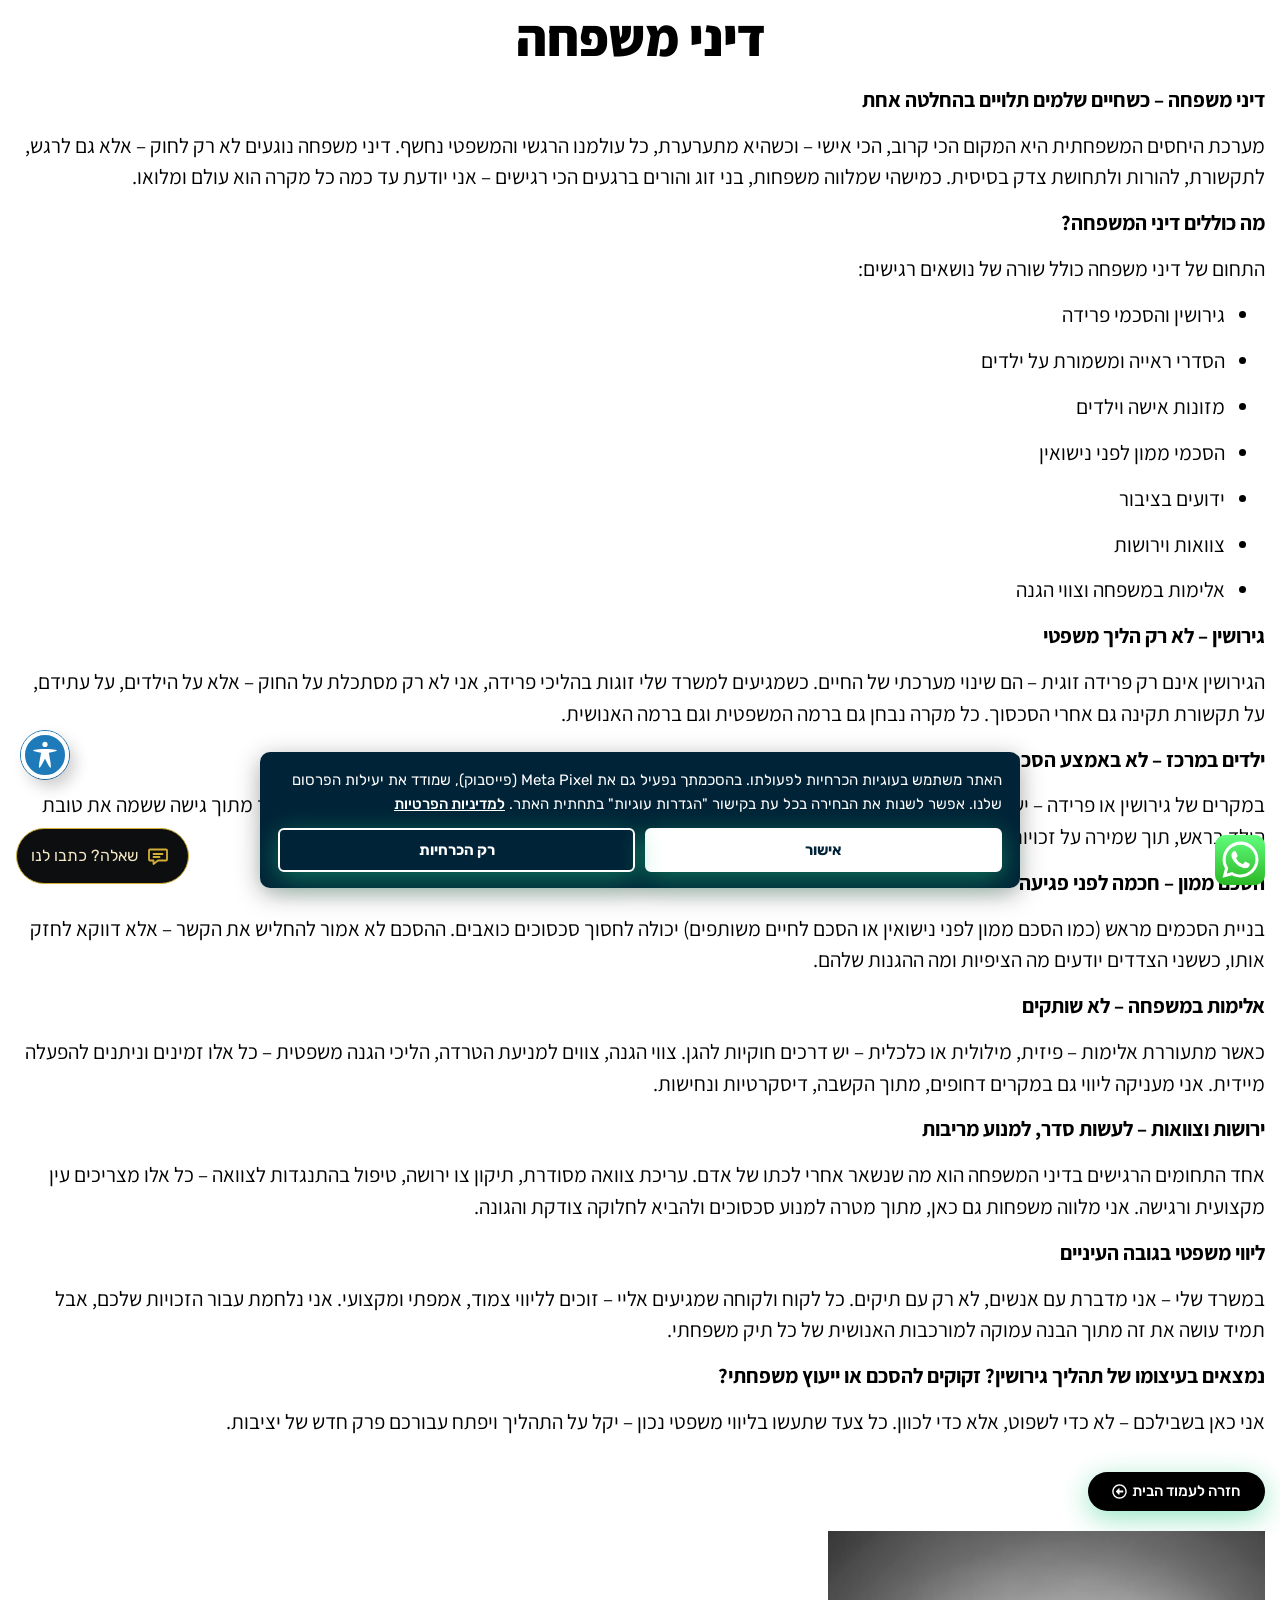
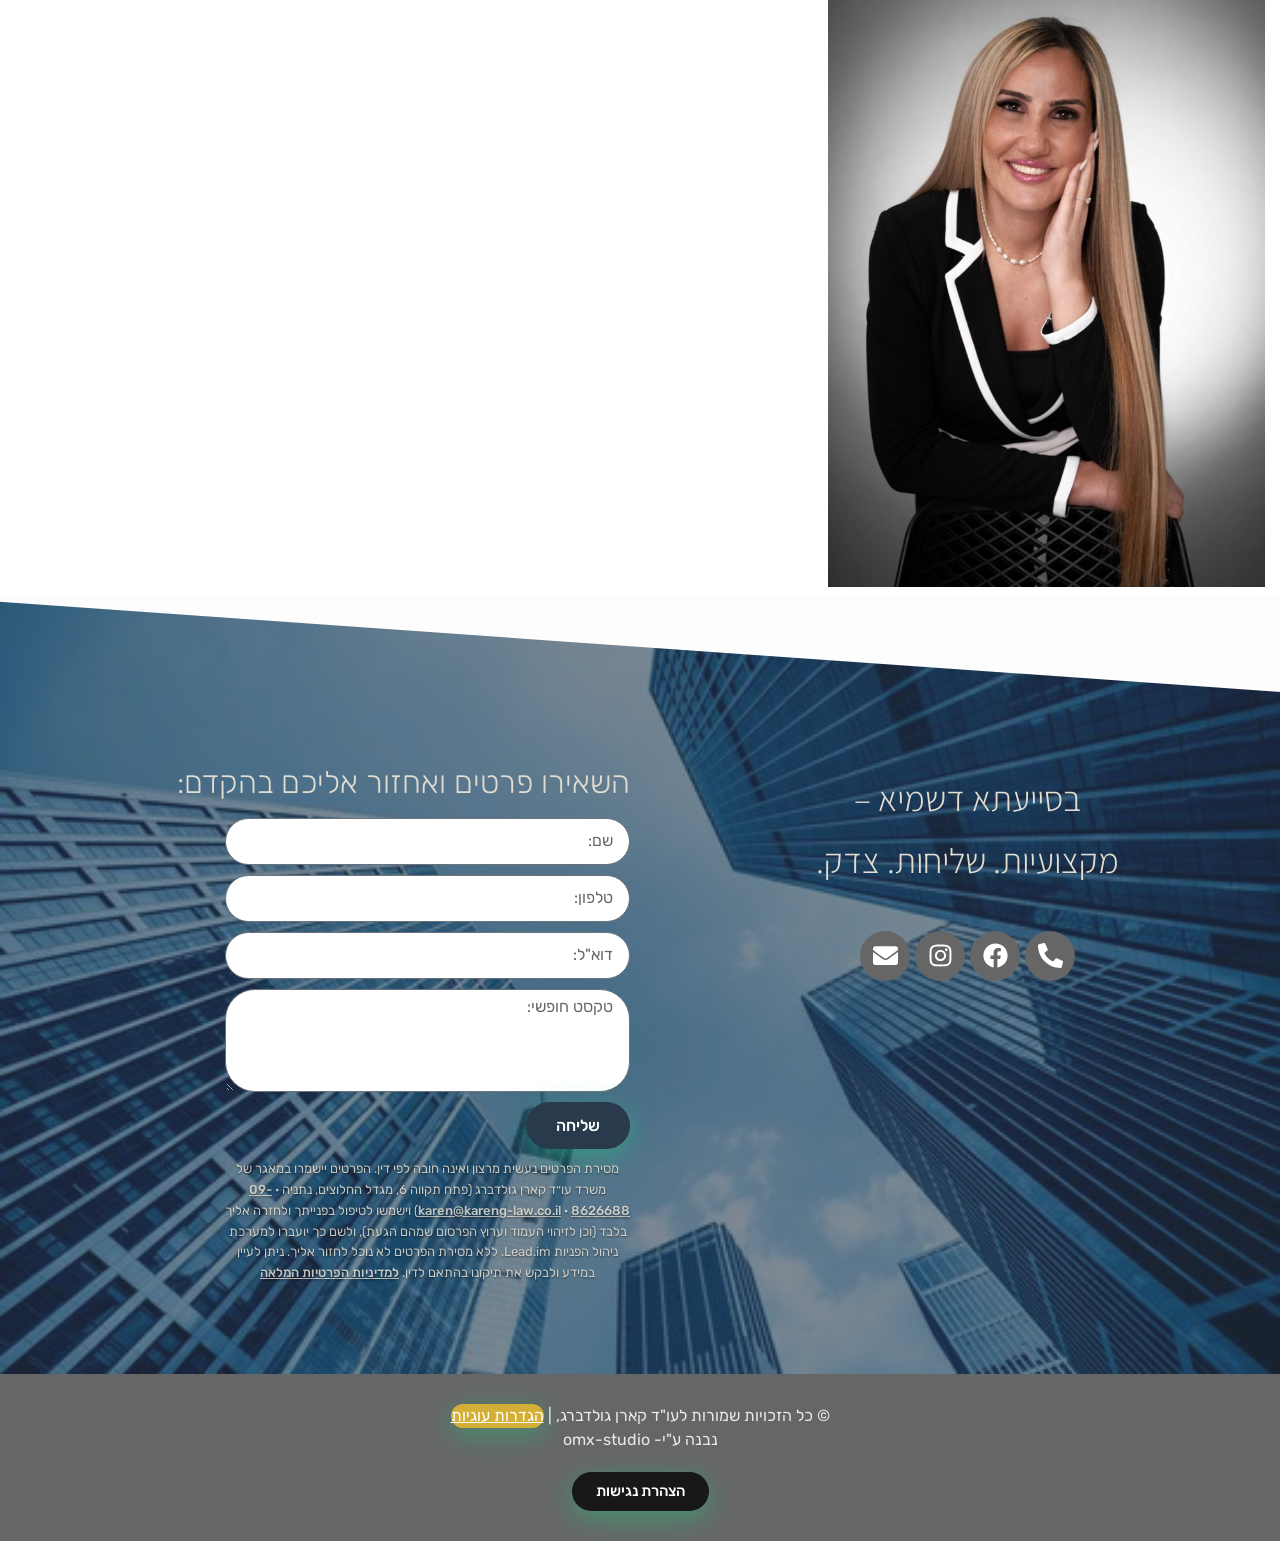
<file: דיני-משפחה/index.html>
<!DOCTYPE html>
<html dir="rtl" lang="he-IL">
<head>
	<meta charset="UTF-8">
		<meta name='robots' content='index, follow, max-image-preview:large, max-snippet:-1, max-video-preview:-1' />

	<!-- This site is optimized with the Yoast SEO plugin v27.4 - https://yoast.com/product/yoast-seo-wordpress/ -->
	<title>דיני משפחה | קארן גולדברג, עו״ד</title>
	<link rel="canonical" href="https://karen-goldberg-law.com/%D7%93%D7%99%D7%A0%D7%99-%D7%9E%D7%A9%D7%A4%D7%97%D7%94/" />
	<meta property="og:locale" content="he_IL" />
	<meta property="og:type" content="article" />
	<meta property="og:title" content="דיני משפחה | קארן גולדברג, עו״ד" />
	<meta property="og:description" content="דיני משפחה דיני משפחה – כשחיים שלמים תלויים בהחלטה אחת מערכת היחסים המשפחתית היא המקום הכי קרוב, הכי אישי – וכשהיא מתערערת, כל עולמנו הרגשי והמשפטי נחשף. דיני משפחה נוגעים לא רק לחוק – אלא גם לרגש, לתקשורת, להורות ולתחושת צדק בסיסית. כמישהי שמלווה משפחות, בני זוג והורים ברגעים הכי רגישים – אני יודעת עד [&hellip;]" />
	<meta property="og:url" content="https://karen-goldberg-law.com/%D7%93%D7%99%D7%A0%D7%99-%D7%9E%D7%A9%D7%A4%D7%97%D7%94/" />
	<meta property="og:site_name" content="קארן גולדברג, עו״ד | משרד עורכי דין" />
	<meta property="article:modified_time" content="2025-05-07T19:52:39+00:00" />
	<meta property="og:image" content="../wp-content/uploads/2025/05/WhatsApp-Image-2025-05-07-at-06.39.30-683x1024.jpeg" />
	<meta name="twitter:card" content="summary_large_image" />
	<script type="application/ld+json" class="yoast-schema-graph">{"@context":"https://schema.org","@graph":[{"@type":"WebPage","@id":"https://karen-goldberg-law.com/%D7%93%D7%99%D7%A0%D7%99-%D7%9E%D7%A9%D7%A4%D7%97%D7%94/","url":"https://karen-goldberg-law.com/%D7%93%D7%99%D7%A0%D7%99-%D7%9E%D7%A9%D7%A4%D7%97%D7%94/","name":"דיני משפחה | קארן גולדברג, עו״ד","isPartOf":{"@id":"../#website"},"primaryImageOfPage":{"@id":"../%d7%93%d7%99%d7%a0%d7%99-%d7%9e%d7%a9%d7%a4%d7%97%d7%94/#primaryimage"},"image":{"@id":"../%d7%93%d7%99%d7%a0%d7%99-%d7%9e%d7%a9%d7%a4%d7%97%d7%94/#primaryimage"},"thumbnailUrl":"../wp-content/uploads/2025/05/WhatsApp-Image-2025-05-07-at-06.39.30-683x1024.jpeg","datePublished":"2025-05-07T19:17:53+00:00","dateModified":"2025-05-07T19:52:39+00:00","breadcrumb":{"@id":"../%d7%93%d7%99%d7%a0%d7%99-%d7%9e%d7%a9%d7%a4%d7%97%d7%94/#breadcrumb"},"inLanguage":"he-IL","potentialAction":[{"@type":"ReadAction","target":["https://karen-goldberg-law.com/%D7%93%D7%99%D7%A0%D7%99-%D7%9E%D7%A9%D7%A4%D7%97%D7%94/"]}]},{"@type":"ImageObject","inLanguage":"he-IL","@id":"../%d7%93%d7%99%d7%a0%d7%99-%d7%9e%d7%a9%d7%a4%d7%97%d7%94/#primaryimage","url":"../wp-content/uploads/2025/05/WhatsApp-Image-2025-05-07-at-06.39.30-scaled.jpeg","contentUrl":"../wp-content/uploads/2025/05/WhatsApp-Image-2025-05-07-at-06.39.30-scaled.jpeg","width":1707,"height":2560},{"@type":"BreadcrumbList","@id":"../%d7%93%d7%99%d7%a0%d7%99-%d7%9e%d7%a9%d7%a4%d7%97%d7%94/#breadcrumb","itemListElement":[{"@type":"ListItem","position":1,"name":"דף הבית","item":"https://karen-goldberg-law.com/"},{"@type":"ListItem","position":2,"name":"דיני משפחה"}]},{"@type":"WebSite","@id":"../#website","url":"https://karen-goldberg-law.com/","name":"קארן גולדברג, עו״ד | משרד עורכי דין","description":"","publisher":{"@id":"../#organization"},"potentialAction":[{"@type":"SearchAction","target":{"@type":"EntryPoint","urlTemplate":"../?s={search_term_string}"},"query-input":{"@type":"PropertyValueSpecification","valueRequired":true,"valueName":"search_term_string"}}],"inLanguage":"he-IL","alternateName":"קארן גולדברג, עו״ד"},{"@type":"Organization","@id":"../#organization","name":"קארן גולדברג, עו״ד | משרד עורכי דין","url":"https://karen-goldberg-law.com/","logo":{"@type":"ImageObject","inLanguage":"he-IL","@id":"../#/schema/logo/image/","url":"../wp-content/uploads/2025/05/WhatsApp-Image-2025-05-07-at-06.39.30-1-scaled.jpeg","contentUrl":"../wp-content/uploads/2025/05/WhatsApp-Image-2025-05-07-at-06.39.30-1-scaled.jpeg","width":1707,"height":2560,"caption":"עו\"ד קארן גולדברג משרד עורכי דין"},"image":{"@id":"../#/schema/logo/image/"},"alternateName":"קארן גולדברג, עו״ד"}]}</script>
	<!-- / Yoast SEO plugin. -->


<script type='application/javascript'  id='pys-version-script'>console.log('PixelYourSite Free version 11.2.0.4');</script>
<link rel='dns-prefetch' href='//fonts.googleapis.com' />




<style id='wp-img-auto-sizes-contain-inline-css'>
img:is([sizes=auto i],[sizes^="auto," i]){contain-intrinsic-size:3000px 1500px}
/*# sourceURL=wp-img-auto-sizes-contain-inline-css */
</style>
<link rel='stylesheet' id='ht_ctc_main_css-css' href='../wp-content/plugins/click-to-chat-for-whatsapp/new/inc/assets/css/main.css?ver=4.40' media='all' />

<style id='global-styles-inline-css'>
:root{--wp--preset--aspect-ratio--square: 1;--wp--preset--aspect-ratio--4-3: 4/3;--wp--preset--aspect-ratio--3-4: 3/4;--wp--preset--aspect-ratio--3-2: 3/2;--wp--preset--aspect-ratio--2-3: 2/3;--wp--preset--aspect-ratio--16-9: 16/9;--wp--preset--aspect-ratio--9-16: 9/16;--wp--preset--color--black: #000000;--wp--preset--color--cyan-bluish-gray: #abb8c3;--wp--preset--color--white: #ffffff;--wp--preset--color--pale-pink: #f78da7;--wp--preset--color--vivid-red: #cf2e2e;--wp--preset--color--luminous-vivid-orange: #ff6900;--wp--preset--color--luminous-vivid-amber: #fcb900;--wp--preset--color--light-green-cyan: #7bdcb5;--wp--preset--color--vivid-green-cyan: #00d084;--wp--preset--color--pale-cyan-blue: #8ed1fc;--wp--preset--color--vivid-cyan-blue: #0693e3;--wp--preset--color--vivid-purple: #9b51e0;--wp--preset--gradient--vivid-cyan-blue-to-vivid-purple: linear-gradient(135deg,rgb(6,147,227) 0%,rgb(155,81,224) 100%);--wp--preset--gradient--light-green-cyan-to-vivid-green-cyan: linear-gradient(135deg,rgb(122,220,180) 0%,rgb(0,208,130) 100%);--wp--preset--gradient--luminous-vivid-amber-to-luminous-vivid-orange: linear-gradient(135deg,rgb(252,185,0) 0%,rgb(255,105,0) 100%);--wp--preset--gradient--luminous-vivid-orange-to-vivid-red: linear-gradient(135deg,rgb(255,105,0) 0%,rgb(207,46,46) 100%);--wp--preset--gradient--very-light-gray-to-cyan-bluish-gray: linear-gradient(135deg,rgb(238,238,238) 0%,rgb(169,184,195) 100%);--wp--preset--gradient--cool-to-warm-spectrum: linear-gradient(135deg,rgb(74,234,220) 0%,rgb(151,120,209) 20%,rgb(207,42,186) 40%,rgb(238,44,130) 60%,rgb(251,105,98) 80%,rgb(254,248,76) 100%);--wp--preset--gradient--blush-light-purple: linear-gradient(135deg,rgb(255,206,236) 0%,rgb(152,150,240) 100%);--wp--preset--gradient--blush-bordeaux: linear-gradient(135deg,rgb(254,205,165) 0%,rgb(254,45,45) 50%,rgb(107,0,62) 100%);--wp--preset--gradient--luminous-dusk: linear-gradient(135deg,rgb(255,203,112) 0%,rgb(199,81,192) 50%,rgb(65,88,208) 100%);--wp--preset--gradient--pale-ocean: linear-gradient(135deg,rgb(255,245,203) 0%,rgb(182,227,212) 50%,rgb(51,167,181) 100%);--wp--preset--gradient--electric-grass: linear-gradient(135deg,rgb(202,248,128) 0%,rgb(113,206,126) 100%);--wp--preset--gradient--midnight: linear-gradient(135deg,rgb(2,3,129) 0%,rgb(40,116,252) 100%);--wp--preset--font-size--small: 13px;--wp--preset--font-size--medium: 20px;--wp--preset--font-size--large: 36px;--wp--preset--font-size--x-large: 42px;--wp--preset--spacing--20: 0.44rem;--wp--preset--spacing--30: 0.67rem;--wp--preset--spacing--40: 1rem;--wp--preset--spacing--50: 1.5rem;--wp--preset--spacing--60: 2.25rem;--wp--preset--spacing--70: 3.38rem;--wp--preset--spacing--80: 5.06rem;--wp--preset--shadow--natural: 6px 6px 9px rgba(0, 0, 0, 0.2);--wp--preset--shadow--deep: 12px 12px 50px rgba(0, 0, 0, 0.4);--wp--preset--shadow--sharp: 6px 6px 0px rgba(0, 0, 0, 0.2);--wp--preset--shadow--outlined: 6px 6px 0px -3px rgb(255, 255, 255), 6px 6px rgb(0, 0, 0);--wp--preset--shadow--crisp: 6px 6px 0px rgb(0, 0, 0);}:root { --wp--style--global--content-size: 800px;--wp--style--global--wide-size: 1200px; }:where(body) { margin: 0; }.wp-site-blocks > .alignleft { float: left; margin-right: 2em; }.wp-site-blocks > .alignright { float: right; margin-left: 2em; }.wp-site-blocks > .aligncenter { justify-content: center; margin-left: auto; margin-right: auto; }:where(.wp-site-blocks) > * { margin-block-start: 24px; margin-block-end: 0; }:where(.wp-site-blocks) > :first-child { margin-block-start: 0; }:where(.wp-site-blocks) > :last-child { margin-block-end: 0; }:root { --wp--style--block-gap: 24px; }:root :where(.is-layout-flow) > :first-child{margin-block-start: 0;}:root :where(.is-layout-flow) > :last-child{margin-block-end: 0;}:root :where(.is-layout-flow) > *{margin-block-start: 24px;margin-block-end: 0;}:root :where(.is-layout-constrained) > :first-child{margin-block-start: 0;}:root :where(.is-layout-constrained) > :last-child{margin-block-end: 0;}:root :where(.is-layout-constrained) > *{margin-block-start: 24px;margin-block-end: 0;}:root :where(.is-layout-flex){gap: 24px;}:root :where(.is-layout-grid){gap: 24px;}.is-layout-flow > .alignleft{float: left;margin-inline-start: 0;margin-inline-end: 2em;}.is-layout-flow > .alignright{float: right;margin-inline-start: 2em;margin-inline-end: 0;}.is-layout-flow > .aligncenter{margin-left: auto !important;margin-right: auto !important;}.is-layout-constrained > .alignleft{float: left;margin-inline-start: 0;margin-inline-end: 2em;}.is-layout-constrained > .alignright{float: right;margin-inline-start: 2em;margin-inline-end: 0;}.is-layout-constrained > .aligncenter{margin-left: auto !important;margin-right: auto !important;}.is-layout-constrained > :where(:not(.alignleft):not(.alignright):not(.alignfull)){max-width: var(--wp--style--global--content-size);margin-left: auto !important;margin-right: auto !important;}.is-layout-constrained > .alignwide{max-width: var(--wp--style--global--wide-size);}body .is-layout-flex{display: flex;}.is-layout-flex{flex-wrap: wrap;align-items: center;}.is-layout-flex > :is(*, div){margin: 0;}body .is-layout-grid{display: grid;}.is-layout-grid > :is(*, div){margin: 0;}body{padding-top: 0px;padding-right: 0px;padding-bottom: 0px;padding-left: 0px;}a:where(:not(.wp-element-button)){text-decoration: underline;}:root :where(.wp-element-button, .wp-block-button__link){background-color: #32373c;border-width: 0;color: #fff;font-family: inherit;font-size: inherit;font-style: inherit;font-weight: inherit;letter-spacing: inherit;line-height: inherit;padding-top: calc(0.667em + 2px);padding-right: calc(1.333em + 2px);padding-bottom: calc(0.667em + 2px);padding-left: calc(1.333em + 2px);text-decoration: none;text-transform: inherit;}.has-black-color{color: var(--wp--preset--color--black) !important;}.has-cyan-bluish-gray-color{color: var(--wp--preset--color--cyan-bluish-gray) !important;}.has-white-color{color: var(--wp--preset--color--white) !important;}.has-pale-pink-color{color: var(--wp--preset--color--pale-pink) !important;}.has-vivid-red-color{color: var(--wp--preset--color--vivid-red) !important;}.has-luminous-vivid-orange-color{color: var(--wp--preset--color--luminous-vivid-orange) !important;}.has-luminous-vivid-amber-color{color: var(--wp--preset--color--luminous-vivid-amber) !important;}.has-light-green-cyan-color{color: var(--wp--preset--color--light-green-cyan) !important;}.has-vivid-green-cyan-color{color: var(--wp--preset--color--vivid-green-cyan) !important;}.has-pale-cyan-blue-color{color: var(--wp--preset--color--pale-cyan-blue) !important;}.has-vivid-cyan-blue-color{color: var(--wp--preset--color--vivid-cyan-blue) !important;}.has-vivid-purple-color{color: var(--wp--preset--color--vivid-purple) !important;}.has-black-background-color{background-color: var(--wp--preset--color--black) !important;}.has-cyan-bluish-gray-background-color{background-color: var(--wp--preset--color--cyan-bluish-gray) !important;}.has-white-background-color{background-color: var(--wp--preset--color--white) !important;}.has-pale-pink-background-color{background-color: var(--wp--preset--color--pale-pink) !important;}.has-vivid-red-background-color{background-color: var(--wp--preset--color--vivid-red) !important;}.has-luminous-vivid-orange-background-color{background-color: var(--wp--preset--color--luminous-vivid-orange) !important;}.has-luminous-vivid-amber-background-color{background-color: var(--wp--preset--color--luminous-vivid-amber) !important;}.has-light-green-cyan-background-color{background-color: var(--wp--preset--color--light-green-cyan) !important;}.has-vivid-green-cyan-background-color{background-color: var(--wp--preset--color--vivid-green-cyan) !important;}.has-pale-cyan-blue-background-color{background-color: var(--wp--preset--color--pale-cyan-blue) !important;}.has-vivid-cyan-blue-background-color{background-color: var(--wp--preset--color--vivid-cyan-blue) !important;}.has-vivid-purple-background-color{background-color: var(--wp--preset--color--vivid-purple) !important;}.has-black-border-color{border-color: var(--wp--preset--color--black) !important;}.has-cyan-bluish-gray-border-color{border-color: var(--wp--preset--color--cyan-bluish-gray) !important;}.has-white-border-color{border-color: var(--wp--preset--color--white) !important;}.has-pale-pink-border-color{border-color: var(--wp--preset--color--pale-pink) !important;}.has-vivid-red-border-color{border-color: var(--wp--preset--color--vivid-red) !important;}.has-luminous-vivid-orange-border-color{border-color: var(--wp--preset--color--luminous-vivid-orange) !important;}.has-luminous-vivid-amber-border-color{border-color: var(--wp--preset--color--luminous-vivid-amber) !important;}.has-light-green-cyan-border-color{border-color: var(--wp--preset--color--light-green-cyan) !important;}.has-vivid-green-cyan-border-color{border-color: var(--wp--preset--color--vivid-green-cyan) !important;}.has-pale-cyan-blue-border-color{border-color: var(--wp--preset--color--pale-cyan-blue) !important;}.has-vivid-cyan-blue-border-color{border-color: var(--wp--preset--color--vivid-cyan-blue) !important;}.has-vivid-purple-border-color{border-color: var(--wp--preset--color--vivid-purple) !important;}.has-vivid-cyan-blue-to-vivid-purple-gradient-background{background: var(--wp--preset--gradient--vivid-cyan-blue-to-vivid-purple) !important;}.has-light-green-cyan-to-vivid-green-cyan-gradient-background{background: var(--wp--preset--gradient--light-green-cyan-to-vivid-green-cyan) !important;}.has-luminous-vivid-amber-to-luminous-vivid-orange-gradient-background{background: var(--wp--preset--gradient--luminous-vivid-amber-to-luminous-vivid-orange) !important;}.has-luminous-vivid-orange-to-vivid-red-gradient-background{background: var(--wp--preset--gradient--luminous-vivid-orange-to-vivid-red) !important;}.has-very-light-gray-to-cyan-bluish-gray-gradient-background{background: var(--wp--preset--gradient--very-light-gray-to-cyan-bluish-gray) !important;}.has-cool-to-warm-spectrum-gradient-background{background: var(--wp--preset--gradient--cool-to-warm-spectrum) !important;}.has-blush-light-purple-gradient-background{background: var(--wp--preset--gradient--blush-light-purple) !important;}.has-blush-bordeaux-gradient-background{background: var(--wp--preset--gradient--blush-bordeaux) !important;}.has-luminous-dusk-gradient-background{background: var(--wp--preset--gradient--luminous-dusk) !important;}.has-pale-ocean-gradient-background{background: var(--wp--preset--gradient--pale-ocean) !important;}.has-electric-grass-gradient-background{background: var(--wp--preset--gradient--electric-grass) !important;}.has-midnight-gradient-background{background: var(--wp--preset--gradient--midnight) !important;}.has-small-font-size{font-size: var(--wp--preset--font-size--small) !important;}.has-medium-font-size{font-size: var(--wp--preset--font-size--medium) !important;}.has-large-font-size{font-size: var(--wp--preset--font-size--large) !important;}.has-x-large-font-size{font-size: var(--wp--preset--font-size--x-large) !important;}
:root :where(.wp-block-pullquote){font-size: 1.5em;line-height: 1.6;}
/*# sourceURL=global-styles-inline-css */
</style>
<link rel='stylesheet' id='acwp-main-css-css' href='../wp-content/plugins/accessible-poetry/assets/css/main.css?ver=6.9.12' media='all' />
<link rel='stylesheet' id='acwp-mdi-css' href='https://fonts.googleapis.com/icon?family=Material+Icons&#038;ver=6.9.12' media='all' />
<link rel='stylesheet' id='hello-elementor-css' href='../wp-content/themes/hello-elementor/style.min.css?ver=3.4.0' media='all' />
<link rel='stylesheet' id='hello-elementor-theme-style-css' href='../wp-content/themes/hello-elementor/theme.min.css?ver=3.4.0' media='all' />
<link rel='stylesheet' id='hello-elementor-header-footer-css' href='../wp-content/themes/hello-elementor/header-footer.min.css?ver=3.4.0' media='all' />
<link rel='stylesheet' id='elementor-frontend-css' href='../wp-content/plugins/elementor/assets/css/frontend.min.css?ver=4.1.4' media='all' />
<link rel='stylesheet' id='elementor-post-2734-css' href='../wp-content/uploads/elementor/css/post-2734.css?ver=1795108903' media='all' />
<link rel='stylesheet' id='widget-heading-css' href='../wp-content/plugins/elementor/assets/css/widget-heading-rtl.min.css?ver=4.1.4' media='all' />
<link rel='stylesheet' id='widget-image-css' href='../wp-content/plugins/elementor/assets/css/widget-image-rtl.min.css?ver=4.1.4' media='all' />
<link rel='stylesheet' id='widget-social-icons-css' href='../wp-content/plugins/elementor/assets/css/widget-social-icons-rtl.min.css?ver=4.1.4' media='all' />
<link rel='stylesheet' id='e-apple-webkit-css' href='../wp-content/plugins/elementor/assets/css/conditionals/apple-webkit.min.css?ver=4.1.4' media='all' />
<link rel='stylesheet' id='widget-form-css' href='../wp-content/plugins/elementor-pro/assets/css/widget-form-rtl.min.css?ver=3.35.1' media='all' />
<link rel='stylesheet' id='e-shapes-css' href='../wp-content/plugins/elementor/assets/css/conditionals/shapes.min.css?ver=4.1.4' media='all' />
<link rel='stylesheet' id='elementor-post-3176-css' href='../wp-content/uploads/elementor/css/post-3176.css?ver=1795109327' media='all' />
<link rel='stylesheet' id='elementor-gf-local-rubik-css' href='../wp-content/uploads/elementor/google-fonts/css/rubik.css?ver=1753696909' media='all' />
<link rel='stylesheet' id='elementor-gf-local-assistant-css' href='../wp-content/uploads/elementor/google-fonts/css/assistant.css?ver=1753696910' media='all' />
<script src="../wp-includes/js/jquery/jquery.min.js?ver=3.7.1" id="jquery-core-js"></script>
<script src="../wp-includes/js/jquery/jquery-migrate.min.js?ver=3.4.1" id="jquery-migrate-js"></script>




			<style>
				.e-con.e-parent:nth-of-type(n+4):not(.e-lazyloaded):not(.e-no-lazyload),
				.e-con.e-parent:nth-of-type(n+4):not(.e-lazyloaded):not(.e-no-lazyload) * {
					background-image: none !important;
				}
				@media screen and (max-height: 1024px) {
					.e-con.e-parent:nth-of-type(n+3):not(.e-lazyloaded):not(.e-no-lazyload),
					.e-con.e-parent:nth-of-type(n+3):not(.e-lazyloaded):not(.e-no-lazyload) * {
						background-image: none !important;
					}
				}
				@media screen and (max-height: 640px) {
					.e-con.e-parent:nth-of-type(n+2):not(.e-lazyloaded):not(.e-no-lazyload),
					.e-con.e-parent:nth-of-type(n+2):not(.e-lazyloaded):not(.e-no-lazyload) * {
						background-image: none !important;
					}
				}
			</style>
			<link rel="icon" href="../wp-content/uploads/2025/05/WhatsApp-Image-2025-05-07-at-06.39.31-1-150x150.jpeg" sizes="32x32" />
<link rel="icon" href="../wp-content/uploads/2025/05/WhatsApp-Image-2025-05-07-at-06.39.31-1-scaled.jpeg" sizes="192x192" />
<link rel="apple-touch-icon" href="../wp-content/uploads/2025/05/WhatsApp-Image-2025-05-07-at-06.39.31-1-scaled.jpeg" />
<meta name="msapplication-TileImage" content="../wp-content/uploads/2025/05/WhatsApp-Image-2025-05-07-at-06.39.31-1-scaled.jpeg" />
	<meta name="viewport" content="width=device-width, initial-scale=1.0, viewport-fit=cover" /></head>
<body class="rtl wp-singular page-template page-template-elementor_canvas page page-id-3176 wp-custom-logo wp-embed-responsive wp-theme-hello-elementor acwp-readable-arial hello-elementor-default elementor-default elementor-template-canvas elementor-kit-2734 elementor-page elementor-page-3176">
			<div data-elementor-type="wp-page" data-elementor-id="3176" class="elementor elementor-3176" data-elementor-post-type="page">
				<div class="elementor-element elementor-element-64f23a0d e-flex e-con-boxed e-con e-parent" data-id="64f23a0d" data-element_type="container" data-e-type="container" data-settings="{&quot;background_background&quot;:&quot;classic&quot;}">
					<div class="e-con-inner">
				<div class="elementor-element elementor-element-7354b9a elementor-widget elementor-widget-heading" data-id="7354b9a" data-element_type="widget" data-e-type="widget" data-widget_type="heading.default">
				<div class="elementor-widget-container">
					<h2 class="elementor-heading-title elementor-size-default">דיני משפחה</h2>				</div>
				</div>
				<div class="elementor-element elementor-element-3b6821b7 elementor-widget elementor-widget-text-editor" data-id="3b6821b7" data-element_type="widget" data-e-type="widget" data-widget_type="text-editor.default">
				<div class="elementor-widget-container">
									<p class="" data-start="172" data-end="219"><strong data-start="172" data-end="219">דיני משפחה – כשחיים שלמים תלויים בהחלטה אחת</strong></p><p class="" data-start="221" data-end="498">מערכת היחסים המשפחתית היא המקום הכי קרוב, הכי אישי – וכשהיא מתערערת, כל עולמנו הרגשי והמשפטי נחשף. דיני משפחה נוגעים לא רק לחוק – אלא גם לרגש, לתקשורת, להורות ולתחושת צדק בסיסית. כמישהי שמלווה משפחות, בני זוג והורים ברגעים הכי רגישים – אני יודעת עד כמה כל מקרה הוא עולם ומלואו.</p><p class="" data-start="500" data-end="526"><strong data-start="500" data-end="526">מה כוללים דיני המשפחה?</strong></p><p class="" data-start="528" data-end="575">התחום של דיני משפחה כולל שורה של נושאים רגישים:</p><ul data-start="576" data-end="736"><li class="" data-start="576" data-end="598"><p class="" data-start="578" data-end="598">גירושין והסכמי פרידה</p></li><li class="" data-start="599" data-end="629"><p class="" data-start="601" data-end="629">הסדרי ראייה ומשמורת על ילדים</p></li><li class="" data-start="630" data-end="650"><p class="" data-start="632" data-end="650">מזונות אישה וילדים</p></li><li class="" data-start="651" data-end="676"><p class="" data-start="653" data-end="676">הסכמי ממון לפני נישואין</p></li><li class="" data-start="677" data-end="692"><p class="" data-start="679" data-end="692">ידועים בציבור</p></li><li class="" data-start="693" data-end="709"><p class="" data-start="695" data-end="709">צוואות וירושות</p></li><li class="" data-start="710" data-end="736"><p class="" data-start="712" data-end="736">אלימות במשפחה וצווי הגנה</p></li></ul><p class="" data-start="738" data-end="768"><strong data-start="738" data-end="768">גירושין – לא רק הליך משפטי</strong></p><p class="" data-start="770" data-end="996">הגירושין אינם רק פרידה זוגית – הם שינוי מערכתי של החיים. כשמגיעים למשרד שלי זוגות בהליכי פרידה, אני לא רק מסתכלת על החוק – אלא על הילדים, על עתידם, על תקשורת תקינה גם אחרי הסכסוך. כל מקרה נבחן גם ברמה המשפטית וגם ברמה האנושית.</p><p class="" data-start="998" data-end="1031"><strong data-start="998" data-end="1031">ילדים במרכז – לא באמצע הסכסוך</strong></p><p class="" data-start="1033" data-end="1286">במקרים של גירושין או פרידה – ישנה חשיבות עצומה להסדרה ברורה ומכבדת של המשמורת, הסדרי השהות והמזונות. אני פועלת תמיד מתוך גישה ששמה את טובת הילד בראש, תוך שמירה על זכויות שני ההורים. גם כאשר יש חילוקי דעות קשים – ניתן להגיע להסכמות בלי להרוס קשרים לעתיד.</p><p class="" data-start="1288" data-end="1319"><strong data-start="1288" data-end="1319">הסכם ממון – חכמה לפני פגיעה</strong></p><p class="" data-start="1321" data-end="1517">בניית הסכמים מראש (כמו הסכם ממון לפני נישואין או הסכם לחיים משותפים) יכולה לחסוך סכסוכים כואבים. ההסכם לא אמור להחליש את הקשר – אלא דווקא לחזק אותו, כששני הצדדים יודעים מה הציפיות ומה ההגנות שלהם.</p><p class="" data-start="1519" data-end="1548"><strong data-start="1519" data-end="1548">אלימות במשפחה – לא שותקים</strong></p><p class="" data-start="1550" data-end="1774">כאשר מתעוררת אלימות – פיזית, מילולית או כלכלית – יש דרכים חוקיות להגן. צווי הגנה, צווים למניעת הטרדה, הליכי הגנה משפטית – כל אלו זמינים וניתנים להפעלה מיידית. אני מעניקה ליווי גם במקרים דחופים, מתוך הקשבה, דיסקרטיות ונחישות.</p><p class="" data-start="1776" data-end="1820"><strong data-start="1776" data-end="1820">ירושות וצוואות – לעשות סדר, למנוע מריבות</strong></p><p class="" data-start="1822" data-end="2057">אחד התחומים הרגישים בדיני המשפחה הוא מה שנשאר אחרי לכתו של אדם. עריכת צוואה מסודרת, תיקון צו ירושה, טיפול בהתנגדות לצוואה – כל אלו מצריכים עין מקצועית ורגישה. אני מלווה משפחות גם כאן, מתוך מטרה למנוע סכסוכים ולהביא לחלוקה צודקת והגונה.</p><p class="" data-start="2059" data-end="2088"><strong data-start="2059" data-end="2088">ליווי משפטי בגובה העיניים</strong></p><p class="" data-start="2090" data-end="2301">במשרד שלי – אני מדברת עם אנשים, לא רק עם תיקים. כל לקוח ולקוחה שמגיעים אליי – זוכים לליווי צמוד, אמפתי ומקצועי. אני נלחמת עבור הזכויות שלכם, אבל תמיד עושה את זה מתוך הבנה עמוקה למורכבות האנושית של כל תיק משפחתי.</p><p class="" data-start="2303" data-end="2369"><strong data-start="2303" data-end="2369">נמצאים בעיצומו של תהליך גירושין? זקוקים להסכם או ייעוץ משפחתי?</strong></p><p class="" data-start="2371" data-end="2496">אני כאן בשבילכם – לא כדי לשפוט, אלא כדי לכוון. כל צעד שתעשו בליווי משפטי נכון – יקל על התהליך ויפתח עבורכם פרק חדש של יציבות.</p>								</div>
				</div>
				<div class="elementor-element elementor-element-4b454e8 elementor-widget elementor-widget-button" data-id="4b454e8" data-element_type="widget" data-e-type="widget" data-widget_type="button.default">
				<div class="elementor-widget-container">
									<div class="elementor-button-wrapper">
					<a class="elementor-button elementor-button-link elementor-size-sm" href="../">
						<span class="elementor-button-content-wrapper">
						<span class="elementor-button-icon">
				<svg aria-hidden="true" class="e-font-icon-svg e-far-arrow-alt-circle-left" viewBox="0 0 512 512" xmlns="http://www.w3.org/2000/svg"><path d="M8 256c0 137 111 248 248 248s248-111 248-248S393 8 256 8 8 119 8 256zm448 0c0 110.5-89.5 200-200 200S56 366.5 56 256 145.5 56 256 56s200 89.5 200 200zm-72-20v40c0 6.6-5.4 12-12 12H256v67c0 10.7-12.9 16-20.5 8.5l-99-99c-4.7-4.7-4.7-12.3 0-17l99-99c7.6-7.6 20.5-2.2 20.5 8.5v67h116c6.6 0 12 5.4 12 12z"></path></svg>			</span>
									<span class="elementor-button-text">חזרה לעמוד הבית</span>
					</span>
					</a>
				</div>
								</div>
				</div>
				<div class="elementor-element elementor-element-4b37c34 elementor-widget elementor-widget-image" data-id="4b37c34" data-element_type="widget" data-e-type="widget" data-widget_type="image.default">
				<div class="elementor-widget-container">
															<img fetchpriority="high" decoding="async" width="683" height="1024" src="../wp-content/uploads/2025/05/WhatsApp-Image-2025-05-07-at-06.39.30-683x1024.jpeg" class="attachment-large size-large wp-image-3222" alt="" srcset="../wp-content/uploads/2025/05/WhatsApp-Image-2025-05-07-at-06.39.30-683x1024.jpeg 683w, ../wp-content/uploads/2025/05/WhatsApp-Image-2025-05-07-at-06.39.30-200x300.jpeg 200w, ../wp-content/uploads/2025/05/WhatsApp-Image-2025-05-07-at-06.39.30-768x1152.jpeg 768w, ../wp-content/uploads/2025/05/WhatsApp-Image-2025-05-07-at-06.39.30-1024x1536.jpeg 1024w, ../wp-content/uploads/2025/05/WhatsApp-Image-2025-05-07-at-06.39.30-1365x2048.jpeg 1365w, ../wp-content/uploads/2025/05/WhatsApp-Image-2025-05-07-at-06.39.30-scaled.jpeg 1707w" sizes="(max-width: 683px) 100vw, 683px" />															</div>
				</div>
					</div>
				</div>
				<section class="elementor-section elementor-top-section elementor-element elementor-element-3219c21e elementor-section-content-middle elementor-section-boxed elementor-section-height-default elementor-section-height-default" data-id="3219c21e" data-element_type="section" data-e-type="section" data-settings="{&quot;background_background&quot;:&quot;classic&quot;,&quot;shape_divider_top&quot;:&quot;tilt&quot;}">
							<div class="elementor-background-overlay"></div>
						<div class="elementor-shape elementor-shape-top" aria-hidden="true" data-negative="false">
			<svg xmlns="http://www.w3.org/2000/svg" viewBox="0 0 1000 100" preserveAspectRatio="none">
	<path class="elementor-shape-fill" d="M0,6V0h1000v100L0,6z"/>
</svg>		</div>
					<div class="elementor-container elementor-column-gap-default">
					<div class="elementor-column elementor-col-50 elementor-top-column elementor-element elementor-element-4e3a15f7" data-id="4e3a15f7" data-element_type="column" data-e-type="column">
			<div class="elementor-widget-wrap elementor-element-populated">
						<div class="elementor-element elementor-element-6d0633ae elementor-widget elementor-widget-heading" data-id="6d0633ae" data-element_type="widget" data-e-type="widget" data-widget_type="heading.default">
				<div class="elementor-widget-container">
					<h1 class="elementor-heading-title elementor-size-default">בסייעתא דשמיא – <br>מקצועיות. שליחות. צדק.</h1>				</div>
				</div>
				<section class="elementor-section elementor-inner-section elementor-element elementor-element-5b924df5 elementor-section-boxed elementor-section-height-default elementor-section-height-default" data-id="5b924df5" data-element_type="section" data-e-type="section">
						<div class="elementor-container elementor-column-gap-no">
					<div class="elementor-column elementor-col-100 elementor-inner-column elementor-element elementor-element-60dff4c5" data-id="60dff4c5" data-element_type="column" data-e-type="column">
			<div class="elementor-widget-wrap elementor-element-populated">
						<div class="elementor-element elementor-element-5f246ded elementor-shape-circle elementor-grid-0 e-grid-align-center elementor-widget elementor-widget-social-icons" data-id="5f246ded" data-element_type="widget" data-e-type="widget" data-widget_type="social-icons.default">
				<div class="elementor-widget-container">
							<div class="elementor-social-icons-wrapper elementor-grid" role="list">
							<span class="elementor-grid-item" role="listitem">
					<a class="elementor-icon elementor-social-icon elementor-social-icon-phone-alt elementor-repeater-item-984d998" href="tel:098626688" aria-label="טלפון המשרד: 09-8626688">
						<span class="elementor-screen-only">Phone-alt</span>
						<svg aria-hidden="true" class="e-font-icon-svg e-fas-phone-alt" viewBox="0 0 512 512" xmlns="http://www.w3.org/2000/svg"><path d="M497.39 361.8l-112-48a24 24 0 0 0-28 6.9l-49.6 60.6A370.66 370.66 0 0 1 130.6 204.11l60.6-49.6a23.94 23.94 0 0 0 6.9-28l-48-112A24.16 24.16 0 0 0 122.6.61l-104 24A24 24 0 0 0 0 48c0 256.5 207.9 464 464 464a24 24 0 0 0 23.4-18.6l24-104a24.29 24.29 0 0 0-14.01-27.6z"></path></svg>					</a>
				</span>
							<span class="elementor-grid-item" role="listitem">
					<a class="elementor-icon elementor-social-icon elementor-social-icon-facebook elementor-repeater-item-1a7b5f5" target="_blank">
						<span class="elementor-screen-only">Facebook</span>
						<svg aria-hidden="true" class="e-font-icon-svg e-fab-facebook" viewBox="0 0 512 512" xmlns="http://www.w3.org/2000/svg"><path d="M504 256C504 119 393 8 256 8S8 119 8 256c0 123.78 90.69 226.38 209.25 245V327.69h-63V256h63v-54.64c0-62.15 37-96.48 93.67-96.48 27.14 0 55.52 4.84 55.52 4.84v61h-31.28c-30.8 0-40.41 19.12-40.41 38.73V256h68.78l-11 71.69h-57.78V501C413.31 482.38 504 379.78 504 256z"></path></svg>					</a>
				</span>
							<span class="elementor-grid-item" role="listitem">
					<a class="elementor-icon elementor-social-icon elementor-social-icon-instagram elementor-repeater-item-ad80e34" target="_blank">
						<span class="elementor-screen-only">Instagram</span>
						<svg aria-hidden="true" class="e-font-icon-svg e-fab-instagram" viewBox="0 0 448 512" xmlns="http://www.w3.org/2000/svg"><path d="M224.1 141c-63.6 0-114.9 51.3-114.9 114.9s51.3 114.9 114.9 114.9S339 319.5 339 255.9 287.7 141 224.1 141zm0 189.6c-41.1 0-74.7-33.5-74.7-74.7s33.5-74.7 74.7-74.7 74.7 33.5 74.7 74.7-33.6 74.7-74.7 74.7zm146.4-194.3c0 14.9-12 26.8-26.8 26.8-14.9 0-26.8-12-26.8-26.8s12-26.8 26.8-26.8 26.8 12 26.8 26.8zm76.1 27.2c-1.7-35.9-9.9-67.7-36.2-93.9-26.2-26.2-58-34.4-93.9-36.2-37-2.1-147.9-2.1-184.9 0-35.8 1.7-67.6 9.9-93.9 36.1s-34.4 58-36.2 93.9c-2.1 37-2.1 147.9 0 184.9 1.7 35.9 9.9 67.7 36.2 93.9s58 34.4 93.9 36.2c37 2.1 147.9 2.1 184.9 0 35.9-1.7 67.7-9.9 93.9-36.2 26.2-26.2 34.4-58 36.2-93.9 2.1-37 2.1-147.8 0-184.8zM398.8 388c-7.8 19.6-22.9 34.7-42.6 42.6-29.5 11.7-99.5 9-132.1 9s-102.7 2.6-132.1-9c-19.6-7.8-34.7-22.9-42.6-42.6-11.7-29.5-9-99.5-9-132.1s-2.6-102.7 9-132.1c7.8-19.6 22.9-34.7 42.6-42.6 29.5-11.7 99.5-9 132.1-9s102.7-2.6 132.1 9c19.6 7.8 34.7 22.9 42.6 42.6 11.7 29.5 9 99.5 9 132.1s2.7 102.7-9 132.1z"></path></svg>					</a>
				</span>
							<span class="elementor-grid-item" role="listitem">
					<a class="elementor-icon elementor-social-icon elementor-social-icon-envelope elementor-repeater-item-81067fa" href="mailto:karen@kareng-law.co.il" aria-label="דוא&quot;ל: karen@kareng-law.co.il">
						<span class="elementor-screen-only">Envelope</span>
						<svg aria-hidden="true" class="e-font-icon-svg e-fas-envelope" viewBox="0 0 512 512" xmlns="http://www.w3.org/2000/svg"><path d="M502.3 190.8c3.9-3.1 9.7-.2 9.7 4.7V400c0 26.5-21.5 48-48 48H48c-26.5 0-48-21.5-48-48V195.6c0-5 5.7-7.8 9.7-4.7 22.4 17.4 52.1 39.5 154.1 113.6 21.1 15.4 56.7 47.8 92.2 47.6 35.7.3 72-32.8 92.3-47.6 102-74.1 131.6-96.3 154-113.7zM256 320c23.2.4 56.6-29.2 73.4-41.4 132.7-96.3 142.8-104.7 173.4-128.7 5.8-4.5 9.2-11.5 9.2-18.9v-19c0-26.5-21.5-48-48-48H48C21.5 64 0 85.5 0 112v19c0 7.4 3.4 14.3 9.2 18.9 30.6 23.9 40.7 32.4 173.4 128.7 16.8 12.2 50.2 41.8 73.4 41.4z"></path></svg>					</a>
				</span>
					</div>
						</div>
				</div>
					</div>
		</div>
					</div>
		</section>
					</div>
		</div>
				<div class="elementor-column elementor-col-50 elementor-top-column elementor-element elementor-element-5e864123" data-id="5e864123" data-element_type="column" data-e-type="column">
			<div class="elementor-widget-wrap elementor-element-populated">
						<div class="elementor-element elementor-element-6ec67b4b elementor-widget elementor-widget-heading" data-id="6ec67b4b" data-element_type="widget" data-e-type="widget" data-widget_type="heading.default">
				<div class="elementor-widget-container">
					<h4 class="elementor-heading-title elementor-size-default">השאירו פרטים ואחזור אליכם בהקדם:</h4>				</div>
				</div>
				<div class="elementor-element elementor-element-6c9fec21 elementor-button-align-end elementor-mobile-button-align-center elementor-widget elementor-widget-form" data-id="6c9fec21" data-element_type="widget" data-e-type="widget" data-settings="{&quot;step_next_label&quot;:&quot;Next&quot;,&quot;step_previous_label&quot;:&quot;Previous&quot;,&quot;button_width&quot;:&quot;100&quot;,&quot;step_type&quot;:&quot;number_text&quot;,&quot;step_icon_shape&quot;:&quot;circle&quot;}" data-widget_type="form.default">
				<div class="elementor-widget-container">
							<form class="elementor-form" method="post" name="New Form" aria-label="New Form">
			<input type="hidden" name="post_id" value="3176"/>
			<input type="hidden" name="form_id" value="6c9fec21"/>
			<input type="hidden" name="referer_title" value="דיני משפחה - קארן גולדברג|משרד עורכי דין" />

							<input type="hidden" name="queried_id" value="3176"/>
			
			<div class="elementor-form-fields-wrapper elementor-labels-">
								<div class="elementor-field-type-text elementor-field-group elementor-column elementor-field-group-name elementor-col-100 elementor-field-required">
												<label for="form-field-name" class="elementor-field-label elementor-screen-only">
								שם:							</label>
														<input size="1" type="text" name="form_fields[name]" id="form-field-name" class="elementor-field elementor-size-md  elementor-field-textual" placeholder="שם:" required="required">
											</div>
								<div class="elementor-field-type-tel elementor-field-group elementor-column elementor-field-group-email elementor-col-100 elementor-field-required">
												<label for="form-field-email" class="elementor-field-label elementor-screen-only">
								טלפון:							</label>
								<input size="1" type="tel" name="form_fields[email]" id="form-field-email" class="elementor-field elementor-size-md  elementor-field-textual" placeholder="טלפון:" required="required" pattern="[0-9()#&amp;+*-=.]+" title="מותר להשתמש רק במספרים ותווי טלפון (#, -, *, וכו&#039;).">

						</div>
								<div class="elementor-field-type-email elementor-field-group elementor-column elementor-field-group-field_e9495fa elementor-col-100">
												<label for="form-field-field_e9495fa" class="elementor-field-label elementor-screen-only">
								דוא"ל:							</label>
														<input size="1" type="email" name="form_fields[field_e9495fa]" id="form-field-field_e9495fa" class="elementor-field elementor-size-md  elementor-field-textual" placeholder="דוא&quot;ל:">
											</div>
								<div class="elementor-field-type-textarea elementor-field-group elementor-column elementor-field-group-message elementor-col-100">
												<label for="form-field-message" class="elementor-field-label elementor-screen-only">
								טקסט חופשי:							</label>
						<textarea class="elementor-field-textual elementor-field  elementor-size-md" name="form_fields[message]" id="form-field-message" rows="4" placeholder="טקסט חופשי:"></textarea>				</div>
								<div class="elementor-field-group elementor-column elementor-field-type-submit elementor-col-100 e-form__buttons">
					<button class="elementor-button elementor-size-md" type="submit">
						<span class="elementor-button-content-wrapper">
																						<span class="elementor-button-text">שליחה</span>
													</span>
					</button>
				</div>
			</div>
		</form>
						</div>
				</div>
					</div>
		</div>
					</div>
		</section>
				<footer class="elementor-section elementor-top-section elementor-element elementor-element-7183f44f elementor-section-content-middle elementor-section-boxed elementor-section-height-default elementor-section-height-default" data-id="7183f44f" data-element_type="section" data-e-type="section" data-settings="{&quot;background_background&quot;:&quot;classic&quot;}">
						<div class="elementor-container elementor-column-gap-default">
					<div class="elementor-column elementor-col-100 elementor-top-column elementor-element elementor-element-36ed5a9c" data-id="36ed5a9c" data-element_type="column" data-e-type="column">
			<div class="elementor-widget-wrap elementor-element-populated">
						<div class="elementor-element elementor-element-38a1f659 elementor-widget elementor-widget-text-editor" data-id="38a1f659" data-element_type="widget" data-e-type="widget" data-widget_type="text-editor.default">
				<div class="elementor-widget-container">
									<p>© כל הזכויות שמורות לעו&quot;ד קארן גולדברג,</p><p>נבנה ע&quot;י- omx-studio</p>								</div>
				</div>
				<div class="elementor-element elementor-element-3698a27a elementor-align-center elementor-widget elementor-widget-button" data-id="3698a27a" data-element_type="widget" data-e-type="widget" data-widget_type="button.default">
				<div class="elementor-widget-container">
									<div class="elementor-button-wrapper">
					<a class="elementor-button elementor-button-link elementor-size-sm" href="../הצהרת-נגישות-5/">
						<span class="elementor-button-content-wrapper">
									<span class="elementor-button-text">הצהרת נגישות</span>
					</span>
					</a>
				</div>
								</div>
				</div>
					</div>
		</div>
					</div>
		</footer>
				</div>
		<script type="speculationrules">
{"prefetch":[{"source":"document","where":{"and":[{"href_matches":"/*"},{"not":{"href_matches":["/wp-*.php","/wp-admin/*","/wp-content/uploads/*","/wp-content/*","/wp-content/plugins/*","/wp-content/themes/hello-elementor/*","/*\\?(.+)"]}},{"not":{"selector_matches":"a[rel~=\"nofollow\"]"}},{"not":{"selector_matches":".no-prefetch, .no-prefetch a"}}]},"eagerness":"conservative"}]}
</script>
    
    <div id="acwp-toolbar-btn-wrap" class=" ">
        <button type="button"id="acwp-toolbar-btn" tabindex="0" aria-label="פתיחה וסגירה של תפריט הנגישות">
            <svg xmlns="http://www.w3.org/2000/svg" focusable="false" style="transform: rotate(360deg);" width="1em" height="1em" preserveAspectRatio="xMidYMid meet" viewBox="0 0 20 20">
                <path d="M10 2.6c.83 0 1.5.67 1.5 1.5s-.67 1.51-1.5 1.51c-.82 0-1.5-.68-1.5-1.51s.68-1.5 1.5-1.5zM3.4 7.36c0-.65 6.6-.76 6.6-.76s6.6.11 6.6.76s-4.47 1.4-4.47 1.4s1.69 8.14 1.06 8.38c-.62.24-3.19-5.19-3.19-5.19s-2.56 5.43-3.18 5.19c-.63-.24 1.06-8.38 1.06-8.38S3.4 8.01 3.4 7.36z" fill="currentColor"></path>
            </svg>
        </button>
    </div>
    
    <div id="acwp-toolbar" class="acwp-toolbar   acwp-style-default" aria-label="פתיחה וסגירה של תפריט הנגישות">
        <div id="acwp-toolbar-module">
                <div class="acwp-heading">
        <p class="acwp-title">תפריט נגישות</p>
        <button type="button" id="acwp-close-toolbar">
            <i class="material-icons" aria-hidden="true">close</i>
            <span class="sr-only">פתיחה וסגירה של תפריט הנגישות</span>
        </button>
    </div>
                
            <div class="acwp-togglers">
                    <div class="acwp-toggler acwp-toggler-keyboard">
        <label for="acwp-toggler-keyboard" tabindex="0" data-name="keyboard">
                        <i class="material-icons" aria-hidden="true">keyboard</i>
                        <span>ניווט מקלדת</span>
                        <div class="acwp-switcher">
                <input type="checkbox" id="acwp-toggler-keyboard" hidden />
                <div class="acwp-switch"></div>
            </div>
                    </label>
    </div>
        <div class="acwp-toggler acwp-toggler-animations">
        <label for="acwp-toggler-animations" tabindex="0" data-name="animations">
                        <i class="material-icons" aria-hidden="true">visibility_off</i>
                        <span>ביטול אנימציות / הבהובים</span>
                        <div class="acwp-switcher">
                <input type="checkbox" id="acwp-toggler-animations" hidden />
                <div class="acwp-switch"></div>
            </div>
                    </label>
    </div>
        <div class="acwp-toggler acwp-toggler-contrast">
        <label for="acwp-toggler-contrast" tabindex="0" data-name="contrast">
                        <i class="material-icons" aria-hidden="true">nights_stay</i>
                        <span>Contrast</span>
                        <div class="acwp-switcher">
                <input type="checkbox" id="acwp-toggler-contrast" hidden />
                <div class="acwp-switch"></div>
            </div>
                    </label>
    </div>
        <div class="acwp-toggler acwp-toggler-incfont">
        <label for="acwp-toggler-incfont" tabindex="0" data-name="incfont">
                        <i class="material-icons" aria-hidden="true">format_size</i>
                        <span>הגדלת טקסט</span>
                        <div class="acwp-switcher">
                <input type="checkbox" id="acwp-toggler-incfont" hidden />
                <div class="acwp-switch"></div>
            </div>
                    </label>
    </div>
        <div class="acwp-toggler acwp-toggler-decfont">
        <label for="acwp-toggler-decfont" tabindex="0" data-name="decfont">
                        <i class="material-icons" aria-hidden="true">text_fields</i>
                        <span>הקטנת טקסט</span>
                        <div class="acwp-switcher">
                <input type="checkbox" id="acwp-toggler-decfont" hidden />
                <div class="acwp-switch"></div>
            </div>
                    </label>
    </div>
        <div class="acwp-toggler acwp-toggler-readable">
        <label for="acwp-toggler-readable" tabindex="0" data-name="readable">
                        <i class="material-icons" aria-hidden="true">font_download</i>
                        <span>גופן קריא</span>
                        <div class="acwp-switcher">
                <input type="checkbox" id="acwp-toggler-readable" hidden />
                <div class="acwp-switch"></div>
            </div>
                    </label>
    </div>
        <div class="acwp-toggler acwp-toggler-marktitles">
        <label for="acwp-toggler-marktitles" tabindex="0" data-name="marktitles">
                        <i class="material-icons" aria-hidden="true">title</i>
                        <span>סימון כותרות</span>
                        <div class="acwp-switcher">
                <input type="checkbox" id="acwp-toggler-marktitles" hidden />
                <div class="acwp-switch"></div>
            </div>
                    </label>
    </div>
        <div class="acwp-toggler acwp-toggler-underline">
        <label for="acwp-toggler-underline" tabindex="0" data-name="underline">
                        <i class="material-icons" aria-hidden="true">link</i>
                        <span>סימון קישורים ולחצנים</span>
                        <div class="acwp-switcher">
                <input type="checkbox" id="acwp-toggler-underline" hidden />
                <div class="acwp-switch"></div>
            </div>
                    </label>
    </div>
                </div>
            
                <div class="acwp-footer">
        <ul>
                                                <li>מופעל ב <i class="material-icons" aria-hidden="true">favorite</i><span class="sr-only">אהבה</span> ע״י <a href="https://amitmoreno.com/" target="_blank">עמית מורנו</a></li>
        </ul>
    </div>
            </div>
    </div>
    <style>body #acwp-toolbar-btn-wrap {bottom: 120px; left: 20px;}.acwp-toolbar{bottom: -100vh; left: 20px;}.acwp-toolbar.acwp-toolbar-show{bottom: 55px;}</style>		<!-- Click to Chat - https://holithemes.com/plugins/click-to-chat/  v4.40 -->
			<style id="ht-ctc-entry-animations">.ht_ctc_entry_animation{animation-duration:0.4s;animation-fill-mode:both;animation-delay:0s;animation-iteration-count:1;}			@keyframes ht_ctc_anim_corner {0% {opacity: 0;transform: scale(0);}100% {opacity: 1;transform: scale(1);}}.ht_ctc_an_entry_corner {animation-name: ht_ctc_anim_corner;animation-timing-function: cubic-bezier(0.25, 1, 0.5, 1);transform-origin: bottom var(--side, right);}
			</style>						<div class="ht-ctc ht-ctc-chat ctc-analytics ctc_wp_desktop style-2  ht_ctc_entry_animation ht_ctc_an_entry_corner " id="ht-ctc-chat"  
				style="display: none;  position: fixed; bottom: 15px; right: 15px;"   >
								<div class="ht_ctc_style ht_ctc_chat_style">
				<div  style="display: flex; justify-content: center; align-items: center; flex-direction:row-reverse; " class="ctc-analytics ctc_s_2">
	<p class="ctc-analytics ctc_cta ctc_cta_stick ht-ctc-cta  ht-ctc-cta-hover " style="padding: 0px 16px; line-height: 1.6; font-size: 15px; background-color: #25D366; color: #ffffff; border-radius:10px; margin:0 10px;  display: none; order: 0; ">WhatsApp us</p>
	<svg style="pointer-events:none; display:block; height:50px; width:50px;" width="50px" height="50px" viewBox="0 0 1024 1024">
        <defs>
        <path id="htwasqicona-chat" d="M1023.941 765.153c0 5.606-.171 17.766-.508 27.159-.824 22.982-2.646 52.639-5.401 66.151-4.141 20.306-10.392 39.472-18.542 55.425-9.643 18.871-21.943 35.775-36.559 50.364-14.584 14.56-31.472 26.812-50.315 36.416-16.036 8.172-35.322 14.426-55.744 18.549-13.378 2.701-42.812 4.488-65.648 5.3-9.402.336-21.564.505-27.15.505l-504.226-.081c-5.607 0-17.765-.172-27.158-.509-22.983-.824-52.639-2.646-66.152-5.4-20.306-4.142-39.473-10.392-55.425-18.542-18.872-9.644-35.775-21.944-50.364-36.56-14.56-14.584-26.812-31.471-36.415-50.314-8.174-16.037-14.428-35.323-18.551-55.744-2.7-13.378-4.487-42.812-5.3-65.649-.334-9.401-.503-21.563-.503-27.148l.08-504.228c0-5.607.171-17.766.508-27.159.825-22.983 2.646-52.639 5.401-66.151 4.141-20.306 10.391-39.473 18.542-55.426C34.154 93.24 46.455 76.336 61.07 61.747c14.584-14.559 31.472-26.812 50.315-36.416 16.037-8.172 35.324-14.426 55.745-18.549 13.377-2.701 42.812-4.488 65.648-5.3 9.402-.335 21.565-.504 27.149-.504l504.227.081c5.608 0 17.766.171 27.159.508 22.983.825 52.638 2.646 66.152 5.401 20.305 4.141 39.472 10.391 55.425 18.542 18.871 9.643 35.774 21.944 50.363 36.559 14.559 14.584 26.812 31.471 36.415 50.315 8.174 16.037 14.428 35.323 18.551 55.744 2.7 13.378 4.486 42.812 5.3 65.649.335 9.402.504 21.564.504 27.15l-.082 504.226z"/>
        </defs>
        <linearGradient id="htwasqiconb-chat" gradientUnits="userSpaceOnUse" x1="512.001" y1=".978" x2="512.001" y2="1025.023">
            <stop offset="0" stop-color="#61fd7d"/>
            <stop offset="1" stop-color="#2bb826"/>
        </linearGradient>
        <use xlink:href="#htwasqicona-chat" overflow="visible" style="fill: url(#htwasqiconb-chat)" fill="url(#htwasqiconb-chat)"/>
        <g>
            <path style="fill: #FFFFFF;" fill="#FFF" d="M783.302 243.246c-69.329-69.387-161.529-107.619-259.763-107.658-202.402 0-367.133 164.668-367.214 367.072-.026 64.699 16.883 127.854 49.017 183.522l-52.096 190.229 194.665-51.047c53.636 29.244 114.022 44.656 175.482 44.682h.151c202.382 0 367.128-164.688 367.21-367.094.039-98.087-38.121-190.319-107.452-259.706zM523.544 808.047h-.125c-54.767-.021-108.483-14.729-155.344-42.529l-11.146-6.612-115.517 30.293 30.834-112.592-7.259-11.544c-30.552-48.579-46.688-104.729-46.664-162.379.066-168.229 136.985-305.096 305.339-305.096 81.521.031 158.154 31.811 215.779 89.482s89.342 134.332 89.312 215.859c-.066 168.243-136.984 305.118-305.209 305.118zm167.415-228.515c-9.177-4.591-54.286-26.782-62.697-29.843-8.41-3.062-14.526-4.592-20.645 4.592-6.115 9.182-23.699 29.843-29.053 35.964-5.352 6.122-10.704 6.888-19.879 2.296-9.176-4.591-38.74-14.277-73.786-45.526-27.275-24.319-45.691-54.359-51.043-63.543-5.352-9.183-.569-14.146 4.024-18.72 4.127-4.109 9.175-10.713 13.763-16.069 4.587-5.355 6.117-9.183 9.175-15.304 3.059-6.122 1.529-11.479-.765-16.07-2.293-4.591-20.644-49.739-28.29-68.104-7.447-17.886-15.013-15.466-20.645-15.747-5.346-.266-11.469-.322-17.585-.322s-16.057 2.295-24.467 11.478-32.113 31.374-32.113 76.521c0 45.147 32.877 88.764 37.465 94.885 4.588 6.122 64.699 98.771 156.741 138.502 21.892 9.45 38.982 15.094 52.308 19.322 21.98 6.979 41.982 5.995 57.793 3.634 17.628-2.633 54.284-22.189 61.932-43.615 7.646-21.427 7.646-39.791 5.352-43.617-2.294-3.826-8.41-6.122-17.585-10.714z"/>
        </g>
        </svg></div>
				</div>
			</div>
							<span class="ht_ctc_chat_data" data-settings="{&quot;number&quot;:&quot;972542626426&quot;,&quot;pre_filled&quot;:&quot;&quot;,&quot;dis_m&quot;:&quot;show&quot;,&quot;dis_d&quot;:&quot;show&quot;,&quot;css&quot;:&quot;cursor: pointer; z-index: 99999999;&quot;,&quot;pos_d&quot;:&quot;position: fixed; bottom: 15px; right: 15px;&quot;,&quot;pos_m&quot;:&quot;position: fixed; bottom: 15px; right: 15px;&quot;,&quot;side_d&quot;:&quot;right&quot;,&quot;side_m&quot;:&quot;right&quot;,&quot;schedule&quot;:&quot;no&quot;,&quot;se&quot;:150,&quot;ani&quot;:&quot;no-animation&quot;,&quot;page_id&quot;:3176,&quot;url_target_d&quot;:&quot;_blank&quot;,&quot;ga&quot;:&quot;yes&quot;,&quot;gtm&quot;:&quot;1&quot;,&quot;fb&quot;:&quot;yes&quot;,&quot;webhook_format&quot;:&quot;json&quot;,&quot;g_init&quot;:&quot;default&quot;,&quot;g_an_event_name&quot;:&quot;click to chat&quot;,&quot;gtm_event_name&quot;:&quot;Click to Chat&quot;,&quot;pixel_event_name&quot;:&quot;Click to Chat by HoliThemes&quot;}" data-rest="56ad2f4794"></span>
							<script>
				const lazyloadRunObserver = () => {
					const lazyloadBackgrounds = document.querySelectorAll( `.e-con.e-parent:not(.e-lazyloaded)` );
					const lazyloadBackgroundObserver = new IntersectionObserver( ( entries ) => {
						entries.forEach( ( entry ) => {
							if ( entry.isIntersecting ) {
								let lazyloadBackground = entry.target;
								if( lazyloadBackground ) {
									lazyloadBackground.classList.add( 'e-lazyloaded' );
								}
								lazyloadBackgroundObserver.unobserve( entry.target );
							}
						});
					}, { rootMargin: '200px 0px 200px 0px' } );
					lazyloadBackgrounds.forEach( ( lazyloadBackground ) => {
						lazyloadBackgroundObserver.observe( lazyloadBackground );
					} );
				};
				const events = [
					'DOMContentLoaded',
					'elementor/lazyload/observe',
				];
				events.forEach( ( event ) => {
					document.addEventListener( event, lazyloadRunObserver );
				} );
			</script>
			
<script id="ht_ctc_app_js-js-extra">
var ht_ctc_chat_var = {"number":"972542626426","pre_filled":"","dis_m":"show","dis_d":"show","css":"cursor: pointer; z-index: 99999999;","pos_d":"position: fixed; bottom: 15px; right: 15px;","pos_m":"position: fixed; bottom: 15px; right: 15px;","side_d":"right","side_m":"right","schedule":"no","se":"150","ani":"no-animation","page_id":"3176","url_target_d":"_blank","ga":"yes","gtm":"1","fb":"yes","webhook_format":"json","g_init":"default","g_an_event_name":"click to chat","gtm_event_name":"Click to Chat","pixel_event_name":"Click to Chat by HoliThemes"};
var ht_ctc_variables = {"g_an_event_name":"click to chat","gtm_event_name":"Click to Chat","pixel_event_type":"trackCustom","pixel_event_name":"Click to Chat by HoliThemes","g_an_params":["g_an_param_1","g_an_param_2","g_an_param_3"],"g_an_param_1":{"key":"number","value":"{number}"},"g_an_param_2":{"key":"title","value":"{title}"},"g_an_param_3":{"key":"url","value":"{url}"},"pixel_params":["pixel_param_1","pixel_param_2","pixel_param_3","pixel_param_4"],"pixel_param_1":{"key":"Category","value":"Click to Chat for WhatsApp"},"pixel_param_2":{"key":"ID","value":"{number}"},"pixel_param_3":{"key":"Title","value":"{title}"},"pixel_param_4":{"key":"URL","value":"{url}"},"gtm_params":["gtm_param_1","gtm_param_2","gtm_param_3","gtm_param_4","gtm_param_5"],"gtm_param_1":{"key":"type","value":"chat"},"gtm_param_2":{"key":"number","value":"{number}"},"gtm_param_3":{"key":"title","value":"{title}"},"gtm_param_4":{"key":"url","value":"{url}"},"gtm_param_5":{"key":"ref","value":"dataLayer push"}};
//# sourceURL=ht_ctc_app_js-js-extra
</script>
<script src="../wp-content/plugins/click-to-chat-for-whatsapp/new/inc/assets/js/app.js?ver=4.40" id="ht_ctc_app_js-js" defer data-wp-strategy="defer"></script>
<script id="acwp-toolbar-js-extra">
var acwp_attr = {"fontsizer_customtags":"","fontsize_excludetags":"","fontsizer_max":"","fontsizer_min":"","fontsizer_nolineheight":"","hide_fontsize":"","no_btn_drage":"","contrast_exclude":"","nocookies":"","blogurl":"https://karen-goldberg.com"};
//# sourceURL=acwp-toolbar-js-extra
</script>
<script src="../wp-content/plugins/accessible-poetry/assets/js/toolbar.js?ver=6.9.12" id="acwp-toolbar-js"></script>
<script id="plugin-frontend-js-js-extra">
var AccessibleWPData = {"siteUrl":"https://karen-goldberg.com"};
//# sourceURL=plugin-frontend-js-js-extra
</script>

<script src="../wp-content/themes/hello-elementor/assets/js/hello-frontend.min.js?ver=3.4.0" id="hello-theme-frontend-js"></script>
<script type="text/plain" data-kg-consent="marketing" data-src="../wp-content/plugins/pixelyoursite/dist/scripts/jquery.bind-first-0.2.3.min.js?ver=0.2.3" id="jquery-bind-first-js"></script>
<script type="text/plain" data-kg-consent="marketing" data-src="../wp-content/plugins/pixelyoursite/dist/scripts/js.cookie-2.1.3.min.js?ver=2.1.3" id="js-cookie-pys-js"></script>
<script type="text/plain" data-kg-consent="marketing" data-src="../wp-content/plugins/pixelyoursite/dist/scripts/tld.min.js?ver=2.3.1" id="js-tld-js"></script>
<script id="pys-js-extra">
var pysOptions = {"staticEvents":{"facebook":{"init_event":[{"delay":0,"type":"static","ajaxFire":false,"name":"PageView","pixelIds":["1795351224390131"],"eventID":"6f55b546-cb86-4264-bb06-09f01208c79c","params":{"page_title":"\u05d3\u05d9\u05e0\u05d9 \u05de\u05e9\u05e4\u05d7\u05d4","post_type":"page","post_id":3176,"plugin":"PixelYourSite","user_role":"guest","event_url":"karen-goldberg-law.com/%d7%93%d7%99%d7%a0%d7%99-%d7%9e%d7%a9%d7%a4%d7%97%d7%94/"},"e_id":"init_event","ids":[],"hasTimeWindow":false,"timeWindow":0,"woo_order":"","edd_order":""}]}},"dynamicEvents":[],"triggerEvents":[],"triggerEventTypes":[],"facebook":{"pixelIds":["1795351224390131"],"advancedMatching":[],"advancedMatchingEnabled":false,"removeMetadata":true,"wooVariableAsSimple":false,"serverApiEnabled":false,"wooCRSendFromServer":false,"send_external_id":null,"enabled_medical":false,"do_not_track_medical_param":["event_url","post_title","page_title","landing_page","content_name","categories","category_name","tags"],"meta_ldu":false},"debug":"","siteUrl":"https://karen-goldberg-law.com","ajaxUrl":"../wp-admin/admin-ajax.php","ajax_event":"3af8bf7096","enable_remove_download_url_param":"1","cookie_duration":"7","last_visit_duration":"60","enable_success_send_form":"","ajaxForServerEvent":"1","ajaxForServerStaticEvent":"1","useSendBeacon":"1","send_external_id":"1","external_id_expire":"180","track_cookie_for_subdomains":"1","google_consent_mode":"1","gdpr":{"ajax_enabled":false,"all_disabled_by_api":false,"facebook_disabled_by_api":false,"analytics_disabled_by_api":false,"google_ads_disabled_by_api":false,"pinterest_disabled_by_api":false,"bing_disabled_by_api":false,"reddit_disabled_by_api":false,"externalID_disabled_by_api":false,"facebook_prior_consent_enabled":true,"analytics_prior_consent_enabled":true,"google_ads_prior_consent_enabled":null,"pinterest_prior_consent_enabled":true,"bing_prior_consent_enabled":true,"cookiebot_integration_enabled":false,"cookiebot_facebook_consent_category":"marketing","cookiebot_analytics_consent_category":"statistics","cookiebot_tiktok_consent_category":"marketing","cookiebot_google_ads_consent_category":"marketing","cookiebot_pinterest_consent_category":"marketing","cookiebot_bing_consent_category":"marketing","consent_magic_integration_enabled":false,"real_cookie_banner_integration_enabled":false,"cookie_notice_integration_enabled":false,"cookie_law_info_integration_enabled":false,"analytics_storage":{"enabled":true,"value":"granted","filter":false},"ad_storage":{"enabled":true,"value":"granted","filter":false},"ad_user_data":{"enabled":true,"value":"granted","filter":false},"ad_personalization":{"enabled":true,"value":"granted","filter":false}},"cookie":{"disabled_all_cookie":false,"disabled_start_session_cookie":false,"disabled_advanced_form_data_cookie":false,"disabled_landing_page_cookie":false,"disabled_first_visit_cookie":false,"disabled_trafficsource_cookie":false,"disabled_utmTerms_cookie":false,"disabled_utmId_cookie":false},"tracking_analytics":{"TrafficLanding":"http://undefined","TrafficUtms":[],"TrafficUtmsId":[]},"GATags":{"ga_datalayer_type":"default","ga_datalayer_name":"dataLayerPYS"},"woo":{"enabled":false},"edd":{"enabled":false},"cache_bypass":"1795111478"};
//# sourceURL=pys-js-extra
</script>
<script type="text/plain" data-kg-consent="marketing" data-src="../wp-content/plugins/pixelyoursite/dist/scripts/public.js?ver=11.2.0.4" id="pys-js"></script>
<script defer src="../cookie-consent.js" id="kg-cookie-consent-js"></script>
<script src="../wp-content/plugins/elementor/assets/js/webpack.runtime.min.js?ver=4.1.4" id="elementor-webpack-runtime-js"></script>
<script src="../wp-content/plugins/elementor/assets/js/frontend-modules.min.js?ver=4.1.4" id="elementor-frontend-modules-js"></script>
<script src="../wp-includes/js/jquery/ui/core.min.js?ver=1.13.3" id="jquery-ui-core-js"></script>
<script id="elementor-frontend-js-before">
var elementorFrontendConfig = {"environmentMode":{"edit":false,"wpPreview":false,"isScriptDebug":false},"i18n":{"shareOnFacebook":"\u05e9\u05ea\u05e3 \u05d1\u05e4\u05d9\u05d9\u05e1\u05d1\u05d5\u05e7","shareOnTwitter":"\u05e9\u05ea\u05e3 \u05d1\u05d8\u05d5\u05d5\u05d9\u05d8\u05e8","pinIt":"\u05dc\u05e0\u05e2\u05d5\u05e5 \u05d1\u05e4\u05d9\u05e0\u05d8\u05e8\u05e1\u05d8","download":"\u05d4\u05d5\u05e8\u05d3\u05d4","downloadImage":"\u05d4\u05d5\u05e8\u05d3\u05ea \u05ea\u05de\u05d5\u05e0\u05d4","fullscreen":"\u05de\u05e1\u05da \u05de\u05dc\u05d0","zoom":"\u05de\u05d9\u05e7\u05d5\u05d3","share":"\u05e9\u05ea\u05e3","playVideo":"\u05e0\u05d2\u05df \u05d5\u05d9\u05d3\u05d0\u05d5","previous":"\u05e7\u05d5\u05d3\u05dd","next":"\u05d4\u05d1\u05d0","close":"\u05e1\u05d2\u05d5\u05e8","a11yCarouselPrevSlideMessage":"\u05e9\u05e7\u05d5\u05e4\u05d9\u05ea \u05e7\u05d5\u05d3\u05de\u05ea","a11yCarouselNextSlideMessage":"\u05e9\u05e7\u05d5\u05e4\u05d9\u05ea \u05d4\u05d1\u05d0\u05d4","a11yCarouselFirstSlideMessage":"\u05d6\u05d5\u05d4\u05d9 \u05d4\u05e9\u05e7\u05d5\u05e4\u05d9\u05ea \u05d4\u05e8\u05d0\u05e9\u05d5\u05e0\u05d4","a11yCarouselLastSlideMessage":"\u05d6\u05d5\u05d4\u05d9 \u05d4\u05e9\u05e7\u05d5\u05e4\u05d9\u05ea \u05d4\u05d0\u05d7\u05e8\u05d5\u05e0\u05d4","a11yCarouselPaginationBulletMessage":"\u05dc\u05e2\u05d1\u05d5\u05e8 \u05dc\u05e9\u05e7\u05d5\u05e4\u05d9\u05ea"},"is_rtl":true,"breakpoints":{"xs":0,"sm":480,"md":768,"lg":1025,"xl":1440,"xxl":1600},"responsive":{"breakpoints":{"mobile":{"label":"\u05de\u05d5\u05d1\u05d9\u05d9\u05dc \u05d0\u05e0\u05db\u05d9","value":767,"default_value":767,"direction":"max","is_enabled":true},"mobile_extra":{"label":"\u05de\u05d5\u05d1\u05d9\u05d9\u05dc \u05d0\u05d5\u05e4\u05e7\u05d9","value":880,"default_value":880,"direction":"max","is_enabled":false},"tablet":{"label":"\u05d8\u05d0\u05d1\u05dc\u05d8 \u05d0\u05e0\u05db\u05d9","value":1024,"default_value":1024,"direction":"max","is_enabled":true},"tablet_extra":{"label":"\u05d8\u05d0\u05d1\u05dc\u05d8 \u05d0\u05d5\u05e4\u05e7\u05d9","value":1200,"default_value":1200,"direction":"max","is_enabled":false},"laptop":{"label":"\u05dc\u05e4\u05d8\u05d5\u05e4","value":1366,"default_value":1366,"direction":"max","is_enabled":false},"widescreen":{"label":"\u05de\u05e1\u05da \u05e8\u05d7\u05d1","value":2400,"default_value":2400,"direction":"min","is_enabled":false}},"hasCustomBreakpoints":false},"version":"4.1.4","is_static":false,"experimentalFeatures":{"e_font_icon_svg":true,"additional_custom_breakpoints":true,"container":true,"e_panel_promotions":true,"theme_builder_v2":true,"hello-theme-header-footer":true,"nested-elements":true,"global_classes_should_enforce_capabilities":true,"e_variables":true,"e_opt_in_v4_page":true,"e_components":true,"e_interactions":true,"e_widget_creation":true,"import-export-customization":true,"e_pro_variables":true},"urls":{"assets":"..\/wp-content\/plugins\/elementor\/assets\/","ajaxurl":"..\/wp-admin\/admin-ajax.php","uploadUrl":"..\/wp-content\/uploads"},"nonces":{"floatingButtonsClickTracking":"dd24a057cc","atomicFormsSendForm":"4198843767"},"swiperClass":"swiper","settings":{"page":[],"editorPreferences":[]},"kit":{"active_breakpoints":["viewport_mobile","viewport_tablet"],"global_image_lightbox":"yes","lightbox_enable_counter":"yes","lightbox_enable_fullscreen":"yes","lightbox_enable_zoom":"yes","lightbox_enable_share":"yes","lightbox_title_src":"title","lightbox_description_src":"description","hello_header_logo_type":"logo","hello_header_menu_layout":"horizontal","hello_footer_logo_type":"logo"},"post":{"id":3176,"title":"%D7%93%D7%99%D7%A0%D7%99%20%D7%9E%D7%A9%D7%A4%D7%97%D7%94%20-%20%D7%A7%D7%90%D7%A8%D7%9F%20%D7%92%D7%95%D7%9C%D7%93%D7%91%D7%A8%D7%92%7C%D7%9E%D7%A9%D7%A8%D7%93%20%D7%A2%D7%95%D7%A8%D7%9B%D7%99%20%D7%93%D7%99%D7%9F","excerpt":"","featuredImage":false}};
//# sourceURL=elementor-frontend-js-before
</script>
<script src="../wp-content/plugins/elementor/assets/js/frontend.min.js?ver=4.1.4" id="elementor-frontend-js"></script>
<script src="../wp-content/plugins/elementor-pro/assets/js/webpack-pro.runtime.min.js?ver=3.35.1" id="elementor-pro-webpack-runtime-js"></script>
<script src="../wp-includes/js/dist/hooks.min.js?ver=dd5603f07f9220ed27f1" id="wp-hooks-js"></script>
<script src="../wp-includes/js/dist/i18n.min.js?ver=c26c3dc7bed366793375" id="wp-i18n-js"></script>
<script id="wp-i18n-js-after">
wp.i18n.setLocaleData( { 'text direction\u0004ltr': [ 'rtl' ] } );
//# sourceURL=wp-i18n-js-after
</script>
<script id="elementor-pro-frontend-js-before">
var ElementorProFrontendConfig = {"ajaxurl":"..\/wp-admin\/admin-ajax.php","nonce":"65158d23e5","urls":{"assets":"..\/wp-content\/plugins\/elementor-pro\/assets\/","rest":"..\/wp-json\/"},"settings":{"lazy_load_background_images":true},"popup":{"hasPopUps":false},"shareButtonsNetworks":{"facebook":{"title":"Facebook","has_counter":true},"twitter":{"title":"Twitter"},"linkedin":{"title":"LinkedIn","has_counter":true},"pinterest":{"title":"Pinterest","has_counter":true},"reddit":{"title":"Reddit","has_counter":true},"vk":{"title":"VK","has_counter":true},"odnoklassniki":{"title":"OK","has_counter":true},"tumblr":{"title":"Tumblr"},"digg":{"title":"Digg"},"skype":{"title":"Skype"},"stumbleupon":{"title":"StumbleUpon","has_counter":true},"mix":{"title":"Mix"},"telegram":{"title":"Telegram"},"pocket":{"title":"Pocket","has_counter":true},"xing":{"title":"XING","has_counter":true},"whatsapp":{"title":"WhatsApp"},"email":{"title":"Email"},"print":{"title":"Print"},"x-twitter":{"title":"X"},"threads":{"title":"Threads"}},"facebook_sdk":{"lang":"he_IL","app_id":""},"lottie":{"defaultAnimationUrl":"..\/wp-content\/plugins\/elementor-pro\/modules\/lottie\/assets\/animations\/default.json"}};
//# sourceURL=elementor-pro-frontend-js-before
</script>
<script src="../wp-content/plugins/elementor-pro/assets/js/frontend.min.js?ver=3.35.1" id="elementor-pro-frontend-js"></script>
<script src="../wp-content/plugins/elementor-pro/assets/js/elements-handlers.min.js?ver=3.35.1" id="pro-elements-handlers-js"></script>

<script type="module">
/*! This file is auto-generated */
var e="script#wp-emoji-settings",t=document.querySelector(e);if(!(t instanceof HTMLScriptElement))throw new Error("Element missing: "+e);const r=JSON.parse(t.text),s=(window._wpemojiSettings=r,"wpEmojiSettingsSupports"),o=["flag","emoji"];function i(e){try{var t={supportTests:e,timestamp:(new Date).valueOf()};sessionStorage.setItem(s,JSON.stringify(t))}catch(e){}}function c(e,t,n){e.clearRect(0,0,e.canvas.width,e.canvas.height),e.fillText(t,0,0);t=new Uint32Array(e.getImageData(0,0,e.canvas.width,e.canvas.height).data);e.clearRect(0,0,e.canvas.width,e.canvas.height),e.fillText(n,0,0);const r=new Uint32Array(e.getImageData(0,0,e.canvas.width,e.canvas.height).data);return t.every((e,t)=>e===r[t])}function p(e,t){e.clearRect(0,0,e.canvas.width,e.canvas.height),e.fillText(t,0,0);var n=e.getImageData(16,16,1,1);for(let e=0;e<n.data.length;e++)if(0!==n.data[e])return!1;return!0}function u(e,t,n,r){switch(t){case"flag":return n(e,"\ud83c\udff3\ufe0f\u200d\u26a7\ufe0f","\ud83c\udff3\ufe0f\u200b\u26a7\ufe0f")?!1:!n(e,"\ud83c\udde8\ud83c\uddf6","\ud83c\udde8\u200b\ud83c\uddf6")&&!n(e,"\ud83c\udff4\udb40\udc67\udb40\udc62\udb40\udc65\udb40\udc6e\udb40\udc67\udb40\udc7f","\ud83c\udff4\u200b\udb40\udc67\u200b\udb40\udc62\u200b\udb40\udc65\u200b\udb40\udc6e\u200b\udb40\udc67\u200b\udb40\udc7f");case"emoji":return!r(e,"\ud83e\u1fac8")}return!1}function f(e,t,n,r){let a;const s=(a="undefined"!=typeof WorkerGlobalScope&&self instanceof WorkerGlobalScope?new OffscreenCanvas(300,150):document.createElement("canvas")).getContext("2d",{willReadFrequently:!0}),o=(s.textBaseline="top",s.font="600 32px Arial",{});return e.forEach(e=>{o[e]=t(s,e,n,r)}),o}function a(e){var t=document.createElement("script");t.src=e,t.defer=!0,document.head.appendChild(t)}r.supports={everything:!0,everythingExceptFlag:!0},new Promise(t=>{let n=function(){try{var e=JSON.parse(sessionStorage.getItem(s));if("object"==typeof e&&"number"==typeof e.timestamp&&(new Date).valueOf()<e.timestamp+604800&&"object"==typeof e.supportTests)return e.supportTests}catch(e){}return null}();if(!n){if("undefined"!=typeof Worker&&"undefined"!=typeof OffscreenCanvas&&"undefined"!=typeof URL&&URL.createObjectURL&&"undefined"!=typeof Blob)try{var e="postMessage("+f.toString()+"("+[JSON.stringify(o),u.toString(),c.toString(),p.toString()].join(",")+"));",r=new Blob([e],{type:"text/javascript"});const a=new Worker(URL.createObjectURL(r),{name:"wpTestEmojiSupports"});return void(a.onmessage=e=>{i(n=e.data),a.terminate(),t(n)})}catch(e){}i(n=f(o,u,c,p))}t(n)}).then(e=>{for(const n in e)r.supports[n]=e[n],r.supports.everything=r.supports.everything&&r.supports[n],"flag"!==n&&(r.supports.everythingExceptFlag=r.supports.everythingExceptFlag&&r.supports[n]);var t;r.supports.everythingExceptFlag=r.supports.everythingExceptFlag&&!r.supports.flag,r.supports.everything||((t=r.source||{}).concatemoji?a(t.concatemoji):t.wpemoji&&t.twemoji&&(a(t.twemoji),a(t.wpemoji)))});
//# sourceURL=../wp-includes/js/wp-emoji-loader.min.js
</script>
	<script src="../contact-whatsapp.js"></script>
<script defer src="../kg-assistant.js" id="kg-assistant-js"></script>
</body>
</html>
</file>
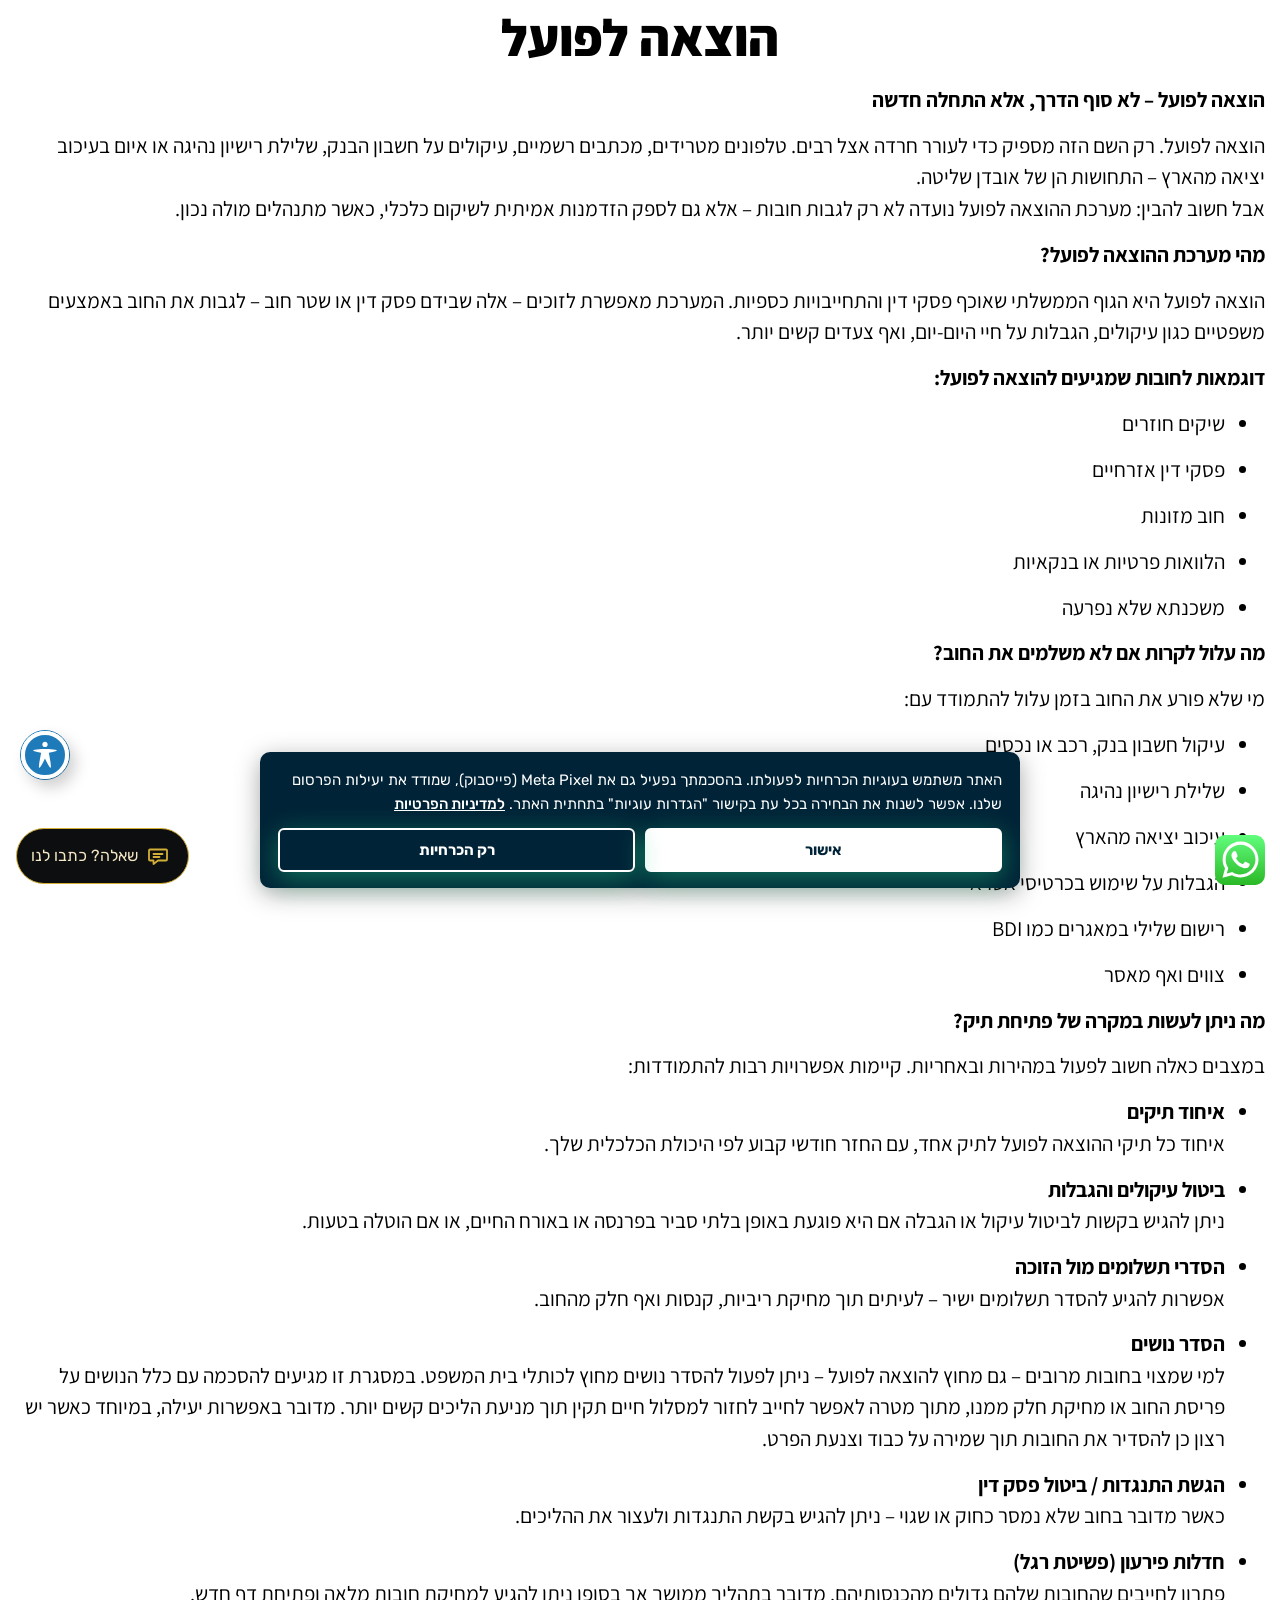
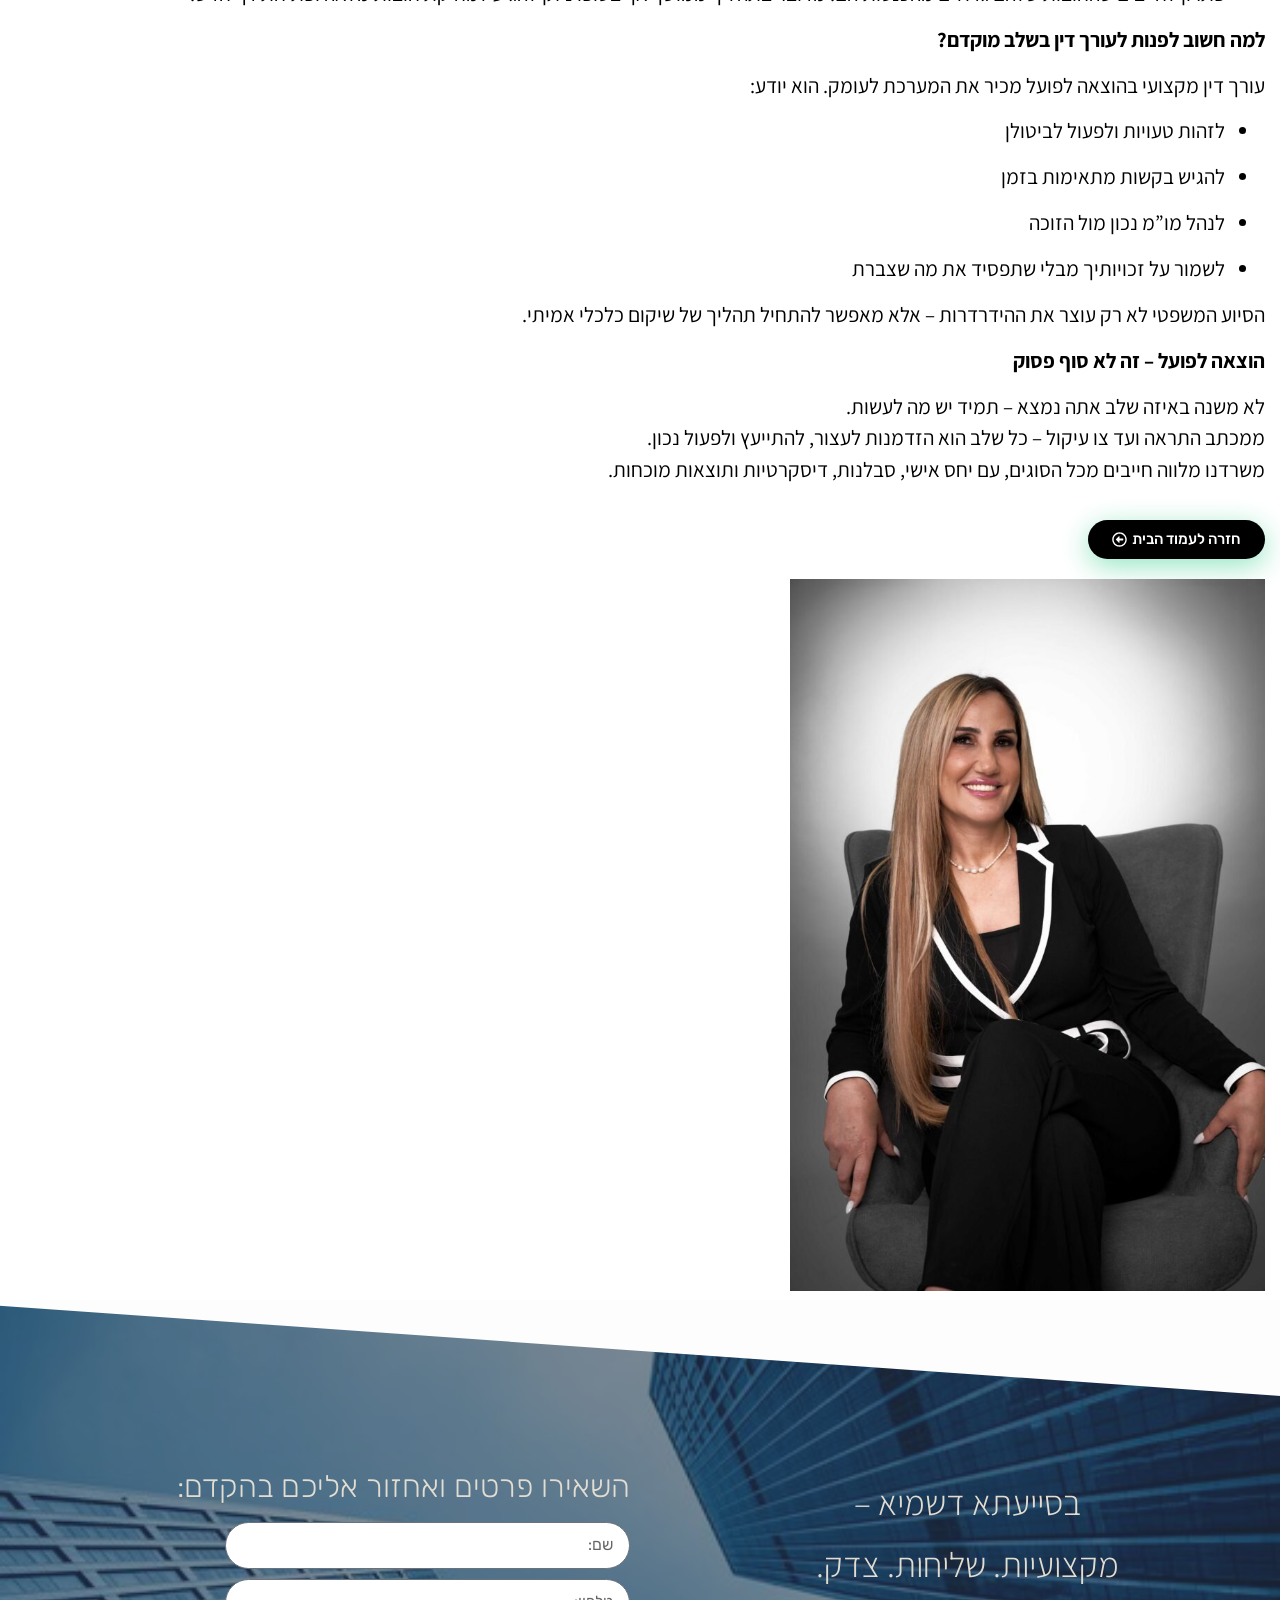
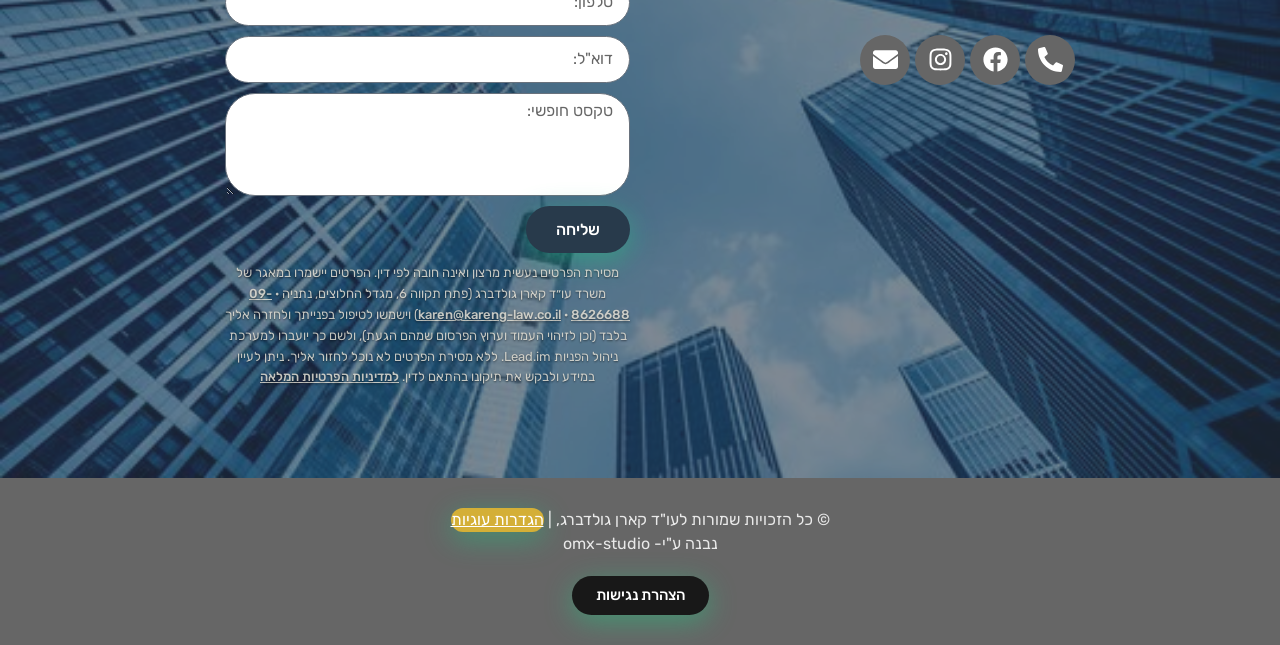
<file: הוצאה-לפועל/index.html>
<!DOCTYPE html>
<html dir="rtl" lang="he-IL">
<head>
	<meta charset="UTF-8">
		<meta name='robots' content='index, follow, max-image-preview:large, max-snippet:-1, max-video-preview:-1' />

	<!-- This site is optimized with the Yoast SEO plugin v27.4 - https://yoast.com/product/yoast-seo-wordpress/ -->
	<title>הוצאה לפועל | קארן גולדברג, עו״ד</title>
	<link rel="canonical" href="https://karen-goldberg-law.com/%D7%94%D7%95%D7%A6%D7%90%D7%94-%D7%9C%D7%A4%D7%95%D7%A2%D7%9C/" />
	<meta property="og:locale" content="he_IL" />
	<meta property="og:type" content="article" />
	<meta property="og:title" content="הוצאה לפועל | קארן גולדברג, עו״ד" />
	<meta property="og:description" content="הוצאה לפועל הוצאה לפועל – לא סוף הדרך, אלא התחלה חדשה הוצאה לפועל. רק השם הזה מספיק כדי לעורר חרדה אצל רבים. טלפונים מטרידים, מכתבים רשמיים, עיקולים על חשבון הבנק, שלילת רישיון נהיגה או איום בעיכוב יציאה מהארץ – התחושות הן של אובדן שליטה.אבל חשוב להבין: מערכת ההוצאה לפועל נועדה לא רק לגבות חובות – [&hellip;]" />
	<meta property="og:url" content="https://karen-goldberg-law.com/%D7%94%D7%95%D7%A6%D7%90%D7%94-%D7%9C%D7%A4%D7%95%D7%A2%D7%9C/" />
	<meta property="og:site_name" content="קארן גולדברג, עו״ד | משרד עורכי דין" />
	<meta property="article:modified_time" content="2025-05-08T17:22:31+00:00" />
	<meta property="og:image" content="../wp-content/uploads/2025/05/WhatsApp-Image-2025-05-07-at-06.39.31-1-683x1024.jpeg" />
	<meta name="twitter:card" content="summary_large_image" />
	<script type="application/ld+json" class="yoast-schema-graph">{"@context":"https://schema.org","@graph":[{"@type":"WebPage","@id":"https://karen-goldberg-law.com/%D7%94%D7%95%D7%A6%D7%90%D7%94-%D7%9C%D7%A4%D7%95%D7%A2%D7%9C/","url":"https://karen-goldberg-law.com/%D7%94%D7%95%D7%A6%D7%90%D7%94-%D7%9C%D7%A4%D7%95%D7%A2%D7%9C/","name":"הוצאה לפועל | קארן גולדברג, עו״ד","isPartOf":{"@id":"../#website"},"primaryImageOfPage":{"@id":"../%d7%94%d7%95%d7%a6%d7%90%d7%94-%d7%9c%d7%a4%d7%95%d7%a2%d7%9c/#primaryimage"},"image":{"@id":"../%d7%94%d7%95%d7%a6%d7%90%d7%94-%d7%9c%d7%a4%d7%95%d7%a2%d7%9c/#primaryimage"},"thumbnailUrl":"../wp-content/uploads/2025/05/WhatsApp-Image-2025-05-07-at-06.39.31-1-683x1024.jpeg","datePublished":"2025-05-07T19:13:58+00:00","dateModified":"2025-05-08T17:22:31+00:00","breadcrumb":{"@id":"../%d7%94%d7%95%d7%a6%d7%90%d7%94-%d7%9c%d7%a4%d7%95%d7%a2%d7%9c/#breadcrumb"},"inLanguage":"he-IL","potentialAction":[{"@type":"ReadAction","target":["https://karen-goldberg-law.com/%D7%94%D7%95%D7%A6%D7%90%D7%94-%D7%9C%D7%A4%D7%95%D7%A2%D7%9C/"]}]},{"@type":"ImageObject","inLanguage":"he-IL","@id":"../%d7%94%d7%95%d7%a6%d7%90%d7%94-%d7%9c%d7%a4%d7%95%d7%a2%d7%9c/#primaryimage","url":"../wp-content/uploads/2025/05/WhatsApp-Image-2025-05-07-at-06.39.31-1-scaled.jpeg","contentUrl":"../wp-content/uploads/2025/05/WhatsApp-Image-2025-05-07-at-06.39.31-1-scaled.jpeg","width":1707,"height":2560},{"@type":"BreadcrumbList","@id":"../%d7%94%d7%95%d7%a6%d7%90%d7%94-%d7%9c%d7%a4%d7%95%d7%a2%d7%9c/#breadcrumb","itemListElement":[{"@type":"ListItem","position":1,"name":"דף הבית","item":"https://karen-goldberg-law.com/"},{"@type":"ListItem","position":2,"name":"הוצאה לפועל"}]},{"@type":"WebSite","@id":"../#website","url":"https://karen-goldberg-law.com/","name":"קארן גולדברג, עו״ד | משרד עורכי דין","description":"","publisher":{"@id":"../#organization"},"potentialAction":[{"@type":"SearchAction","target":{"@type":"EntryPoint","urlTemplate":"../?s={search_term_string}"},"query-input":{"@type":"PropertyValueSpecification","valueRequired":true,"valueName":"search_term_string"}}],"inLanguage":"he-IL","alternateName":"קארן גולדברג, עו״ד"},{"@type":"Organization","@id":"../#organization","name":"קארן גולדברג, עו״ד | משרד עורכי דין","url":"https://karen-goldberg-law.com/","logo":{"@type":"ImageObject","inLanguage":"he-IL","@id":"../#/schema/logo/image/","url":"../wp-content/uploads/2025/05/WhatsApp-Image-2025-05-07-at-06.39.30-1-scaled.jpeg","contentUrl":"../wp-content/uploads/2025/05/WhatsApp-Image-2025-05-07-at-06.39.30-1-scaled.jpeg","width":1707,"height":2560,"caption":"עו\"ד קארן גולדברג משרד עורכי דין"},"image":{"@id":"../#/schema/logo/image/"},"alternateName":"קארן גולדברג, עו״ד"}]}</script>
	<!-- / Yoast SEO plugin. -->


<script type='application/javascript'  id='pys-version-script'>console.log('PixelYourSite Free version 11.2.0.4');</script>
<link rel='dns-prefetch' href='//fonts.googleapis.com' />





<style id='wp-img-auto-sizes-contain-inline-css'>
img:is([sizes=auto i],[sizes^="auto," i]){contain-intrinsic-size:3000px 1500px}
/*# sourceURL=wp-img-auto-sizes-contain-inline-css */
</style>
<link rel='stylesheet' id='ht_ctc_main_css-css' href='../wp-content/plugins/click-to-chat-for-whatsapp/new/inc/assets/css/main.css?ver=4.40' media='all' />

<style id='global-styles-inline-css'>
:root{--wp--preset--aspect-ratio--square: 1;--wp--preset--aspect-ratio--4-3: 4/3;--wp--preset--aspect-ratio--3-4: 3/4;--wp--preset--aspect-ratio--3-2: 3/2;--wp--preset--aspect-ratio--2-3: 2/3;--wp--preset--aspect-ratio--16-9: 16/9;--wp--preset--aspect-ratio--9-16: 9/16;--wp--preset--color--black: #000000;--wp--preset--color--cyan-bluish-gray: #abb8c3;--wp--preset--color--white: #ffffff;--wp--preset--color--pale-pink: #f78da7;--wp--preset--color--vivid-red: #cf2e2e;--wp--preset--color--luminous-vivid-orange: #ff6900;--wp--preset--color--luminous-vivid-amber: #fcb900;--wp--preset--color--light-green-cyan: #7bdcb5;--wp--preset--color--vivid-green-cyan: #00d084;--wp--preset--color--pale-cyan-blue: #8ed1fc;--wp--preset--color--vivid-cyan-blue: #0693e3;--wp--preset--color--vivid-purple: #9b51e0;--wp--preset--gradient--vivid-cyan-blue-to-vivid-purple: linear-gradient(135deg,rgb(6,147,227) 0%,rgb(155,81,224) 100%);--wp--preset--gradient--light-green-cyan-to-vivid-green-cyan: linear-gradient(135deg,rgb(122,220,180) 0%,rgb(0,208,130) 100%);--wp--preset--gradient--luminous-vivid-amber-to-luminous-vivid-orange: linear-gradient(135deg,rgb(252,185,0) 0%,rgb(255,105,0) 100%);--wp--preset--gradient--luminous-vivid-orange-to-vivid-red: linear-gradient(135deg,rgb(255,105,0) 0%,rgb(207,46,46) 100%);--wp--preset--gradient--very-light-gray-to-cyan-bluish-gray: linear-gradient(135deg,rgb(238,238,238) 0%,rgb(169,184,195) 100%);--wp--preset--gradient--cool-to-warm-spectrum: linear-gradient(135deg,rgb(74,234,220) 0%,rgb(151,120,209) 20%,rgb(207,42,186) 40%,rgb(238,44,130) 60%,rgb(251,105,98) 80%,rgb(254,248,76) 100%);--wp--preset--gradient--blush-light-purple: linear-gradient(135deg,rgb(255,206,236) 0%,rgb(152,150,240) 100%);--wp--preset--gradient--blush-bordeaux: linear-gradient(135deg,rgb(254,205,165) 0%,rgb(254,45,45) 50%,rgb(107,0,62) 100%);--wp--preset--gradient--luminous-dusk: linear-gradient(135deg,rgb(255,203,112) 0%,rgb(199,81,192) 50%,rgb(65,88,208) 100%);--wp--preset--gradient--pale-ocean: linear-gradient(135deg,rgb(255,245,203) 0%,rgb(182,227,212) 50%,rgb(51,167,181) 100%);--wp--preset--gradient--electric-grass: linear-gradient(135deg,rgb(202,248,128) 0%,rgb(113,206,126) 100%);--wp--preset--gradient--midnight: linear-gradient(135deg,rgb(2,3,129) 0%,rgb(40,116,252) 100%);--wp--preset--font-size--small: 13px;--wp--preset--font-size--medium: 20px;--wp--preset--font-size--large: 36px;--wp--preset--font-size--x-large: 42px;--wp--preset--spacing--20: 0.44rem;--wp--preset--spacing--30: 0.67rem;--wp--preset--spacing--40: 1rem;--wp--preset--spacing--50: 1.5rem;--wp--preset--spacing--60: 2.25rem;--wp--preset--spacing--70: 3.38rem;--wp--preset--spacing--80: 5.06rem;--wp--preset--shadow--natural: 6px 6px 9px rgba(0, 0, 0, 0.2);--wp--preset--shadow--deep: 12px 12px 50px rgba(0, 0, 0, 0.4);--wp--preset--shadow--sharp: 6px 6px 0px rgba(0, 0, 0, 0.2);--wp--preset--shadow--outlined: 6px 6px 0px -3px rgb(255, 255, 255), 6px 6px rgb(0, 0, 0);--wp--preset--shadow--crisp: 6px 6px 0px rgb(0, 0, 0);}:root { --wp--style--global--content-size: 800px;--wp--style--global--wide-size: 1200px; }:where(body) { margin: 0; }.wp-site-blocks > .alignleft { float: left; margin-right: 2em; }.wp-site-blocks > .alignright { float: right; margin-left: 2em; }.wp-site-blocks > .aligncenter { justify-content: center; margin-left: auto; margin-right: auto; }:where(.wp-site-blocks) > * { margin-block-start: 24px; margin-block-end: 0; }:where(.wp-site-blocks) > :first-child { margin-block-start: 0; }:where(.wp-site-blocks) > :last-child { margin-block-end: 0; }:root { --wp--style--block-gap: 24px; }:root :where(.is-layout-flow) > :first-child{margin-block-start: 0;}:root :where(.is-layout-flow) > :last-child{margin-block-end: 0;}:root :where(.is-layout-flow) > *{margin-block-start: 24px;margin-block-end: 0;}:root :where(.is-layout-constrained) > :first-child{margin-block-start: 0;}:root :where(.is-layout-constrained) > :last-child{margin-block-end: 0;}:root :where(.is-layout-constrained) > *{margin-block-start: 24px;margin-block-end: 0;}:root :where(.is-layout-flex){gap: 24px;}:root :where(.is-layout-grid){gap: 24px;}.is-layout-flow > .alignleft{float: left;margin-inline-start: 0;margin-inline-end: 2em;}.is-layout-flow > .alignright{float: right;margin-inline-start: 2em;margin-inline-end: 0;}.is-layout-flow > .aligncenter{margin-left: auto !important;margin-right: auto !important;}.is-layout-constrained > .alignleft{float: left;margin-inline-start: 0;margin-inline-end: 2em;}.is-layout-constrained > .alignright{float: right;margin-inline-start: 2em;margin-inline-end: 0;}.is-layout-constrained > .aligncenter{margin-left: auto !important;margin-right: auto !important;}.is-layout-constrained > :where(:not(.alignleft):not(.alignright):not(.alignfull)){max-width: var(--wp--style--global--content-size);margin-left: auto !important;margin-right: auto !important;}.is-layout-constrained > .alignwide{max-width: var(--wp--style--global--wide-size);}body .is-layout-flex{display: flex;}.is-layout-flex{flex-wrap: wrap;align-items: center;}.is-layout-flex > :is(*, div){margin: 0;}body .is-layout-grid{display: grid;}.is-layout-grid > :is(*, div){margin: 0;}body{padding-top: 0px;padding-right: 0px;padding-bottom: 0px;padding-left: 0px;}a:where(:not(.wp-element-button)){text-decoration: underline;}:root :where(.wp-element-button, .wp-block-button__link){background-color: #32373c;border-width: 0;color: #fff;font-family: inherit;font-size: inherit;font-style: inherit;font-weight: inherit;letter-spacing: inherit;line-height: inherit;padding-top: calc(0.667em + 2px);padding-right: calc(1.333em + 2px);padding-bottom: calc(0.667em + 2px);padding-left: calc(1.333em + 2px);text-decoration: none;text-transform: inherit;}.has-black-color{color: var(--wp--preset--color--black) !important;}.has-cyan-bluish-gray-color{color: var(--wp--preset--color--cyan-bluish-gray) !important;}.has-white-color{color: var(--wp--preset--color--white) !important;}.has-pale-pink-color{color: var(--wp--preset--color--pale-pink) !important;}.has-vivid-red-color{color: var(--wp--preset--color--vivid-red) !important;}.has-luminous-vivid-orange-color{color: var(--wp--preset--color--luminous-vivid-orange) !important;}.has-luminous-vivid-amber-color{color: var(--wp--preset--color--luminous-vivid-amber) !important;}.has-light-green-cyan-color{color: var(--wp--preset--color--light-green-cyan) !important;}.has-vivid-green-cyan-color{color: var(--wp--preset--color--vivid-green-cyan) !important;}.has-pale-cyan-blue-color{color: var(--wp--preset--color--pale-cyan-blue) !important;}.has-vivid-cyan-blue-color{color: var(--wp--preset--color--vivid-cyan-blue) !important;}.has-vivid-purple-color{color: var(--wp--preset--color--vivid-purple) !important;}.has-black-background-color{background-color: var(--wp--preset--color--black) !important;}.has-cyan-bluish-gray-background-color{background-color: var(--wp--preset--color--cyan-bluish-gray) !important;}.has-white-background-color{background-color: var(--wp--preset--color--white) !important;}.has-pale-pink-background-color{background-color: var(--wp--preset--color--pale-pink) !important;}.has-vivid-red-background-color{background-color: var(--wp--preset--color--vivid-red) !important;}.has-luminous-vivid-orange-background-color{background-color: var(--wp--preset--color--luminous-vivid-orange) !important;}.has-luminous-vivid-amber-background-color{background-color: var(--wp--preset--color--luminous-vivid-amber) !important;}.has-light-green-cyan-background-color{background-color: var(--wp--preset--color--light-green-cyan) !important;}.has-vivid-green-cyan-background-color{background-color: var(--wp--preset--color--vivid-green-cyan) !important;}.has-pale-cyan-blue-background-color{background-color: var(--wp--preset--color--pale-cyan-blue) !important;}.has-vivid-cyan-blue-background-color{background-color: var(--wp--preset--color--vivid-cyan-blue) !important;}.has-vivid-purple-background-color{background-color: var(--wp--preset--color--vivid-purple) !important;}.has-black-border-color{border-color: var(--wp--preset--color--black) !important;}.has-cyan-bluish-gray-border-color{border-color: var(--wp--preset--color--cyan-bluish-gray) !important;}.has-white-border-color{border-color: var(--wp--preset--color--white) !important;}.has-pale-pink-border-color{border-color: var(--wp--preset--color--pale-pink) !important;}.has-vivid-red-border-color{border-color: var(--wp--preset--color--vivid-red) !important;}.has-luminous-vivid-orange-border-color{border-color: var(--wp--preset--color--luminous-vivid-orange) !important;}.has-luminous-vivid-amber-border-color{border-color: var(--wp--preset--color--luminous-vivid-amber) !important;}.has-light-green-cyan-border-color{border-color: var(--wp--preset--color--light-green-cyan) !important;}.has-vivid-green-cyan-border-color{border-color: var(--wp--preset--color--vivid-green-cyan) !important;}.has-pale-cyan-blue-border-color{border-color: var(--wp--preset--color--pale-cyan-blue) !important;}.has-vivid-cyan-blue-border-color{border-color: var(--wp--preset--color--vivid-cyan-blue) !important;}.has-vivid-purple-border-color{border-color: var(--wp--preset--color--vivid-purple) !important;}.has-vivid-cyan-blue-to-vivid-purple-gradient-background{background: var(--wp--preset--gradient--vivid-cyan-blue-to-vivid-purple) !important;}.has-light-green-cyan-to-vivid-green-cyan-gradient-background{background: var(--wp--preset--gradient--light-green-cyan-to-vivid-green-cyan) !important;}.has-luminous-vivid-amber-to-luminous-vivid-orange-gradient-background{background: var(--wp--preset--gradient--luminous-vivid-amber-to-luminous-vivid-orange) !important;}.has-luminous-vivid-orange-to-vivid-red-gradient-background{background: var(--wp--preset--gradient--luminous-vivid-orange-to-vivid-red) !important;}.has-very-light-gray-to-cyan-bluish-gray-gradient-background{background: var(--wp--preset--gradient--very-light-gray-to-cyan-bluish-gray) !important;}.has-cool-to-warm-spectrum-gradient-background{background: var(--wp--preset--gradient--cool-to-warm-spectrum) !important;}.has-blush-light-purple-gradient-background{background: var(--wp--preset--gradient--blush-light-purple) !important;}.has-blush-bordeaux-gradient-background{background: var(--wp--preset--gradient--blush-bordeaux) !important;}.has-luminous-dusk-gradient-background{background: var(--wp--preset--gradient--luminous-dusk) !important;}.has-pale-ocean-gradient-background{background: var(--wp--preset--gradient--pale-ocean) !important;}.has-electric-grass-gradient-background{background: var(--wp--preset--gradient--electric-grass) !important;}.has-midnight-gradient-background{background: var(--wp--preset--gradient--midnight) !important;}.has-small-font-size{font-size: var(--wp--preset--font-size--small) !important;}.has-medium-font-size{font-size: var(--wp--preset--font-size--medium) !important;}.has-large-font-size{font-size: var(--wp--preset--font-size--large) !important;}.has-x-large-font-size{font-size: var(--wp--preset--font-size--x-large) !important;}
:root :where(.wp-block-pullquote){font-size: 1.5em;line-height: 1.6;}
/*# sourceURL=global-styles-inline-css */
</style>
<link rel='stylesheet' id='acwp-main-css-css' href='../wp-content/plugins/accessible-poetry/assets/css/main.css?ver=6.9.12' media='all' />
<link rel='stylesheet' id='acwp-mdi-css' href='https://fonts.googleapis.com/icon?family=Material+Icons&#038;ver=6.9.12' media='all' />
<link rel='stylesheet' id='hello-elementor-css' href='../wp-content/themes/hello-elementor/style.min.css?ver=3.4.0' media='all' />
<link rel='stylesheet' id='hello-elementor-theme-style-css' href='../wp-content/themes/hello-elementor/theme.min.css?ver=3.4.0' media='all' />
<link rel='stylesheet' id='hello-elementor-header-footer-css' href='../wp-content/themes/hello-elementor/header-footer.min.css?ver=3.4.0' media='all' />
<link rel='stylesheet' id='elementor-frontend-css' href='../wp-content/plugins/elementor/assets/css/frontend.min.css?ver=4.1.4' media='all' />
<link rel='stylesheet' id='elementor-post-2734-css' href='../wp-content/uploads/elementor/css/post-2734.css?ver=1795108903' media='all' />
<link rel='stylesheet' id='widget-heading-css' href='../wp-content/plugins/elementor/assets/css/widget-heading-rtl.min.css?ver=4.1.4' media='all' />
<link rel='stylesheet' id='widget-image-css' href='../wp-content/plugins/elementor/assets/css/widget-image-rtl.min.css?ver=4.1.4' media='all' />
<link rel='stylesheet' id='widget-social-icons-css' href='../wp-content/plugins/elementor/assets/css/widget-social-icons-rtl.min.css?ver=4.1.4' media='all' />
<link rel='stylesheet' id='e-apple-webkit-css' href='../wp-content/plugins/elementor/assets/css/conditionals/apple-webkit.min.css?ver=4.1.4' media='all' />
<link rel='stylesheet' id='widget-form-css' href='../wp-content/plugins/elementor-pro/assets/css/widget-form-rtl.min.css?ver=3.35.1' media='all' />
<link rel='stylesheet' id='e-shapes-css' href='../wp-content/plugins/elementor/assets/css/conditionals/shapes.min.css?ver=4.1.4' media='all' />
<link rel='stylesheet' id='elementor-post-3166-css' href='../wp-content/uploads/elementor/css/post-3166.css?ver=1795109313' media='all' />
<link rel='stylesheet' id='elementor-post-1178-css' href='../wp-content/uploads/elementor/css/post-1178.css?ver=1795108903' media='all' />
<link rel='stylesheet' id='elementor-post-1189-css' href='../wp-content/uploads/elementor/css/post-1189.css?ver=1795108903' media='all' />
<link rel='stylesheet' id='elementor-gf-local-rubik-css' href='../wp-content/uploads/elementor/google-fonts/css/rubik.css?ver=1753696909' media='all' />
<link rel='stylesheet' id='elementor-gf-local-assistant-css' href='../wp-content/uploads/elementor/google-fonts/css/assistant.css?ver=1753696910' media='all' />
<script src="../wp-includes/js/jquery/jquery.min.js?ver=3.7.1" id="jquery-core-js"></script>
<script src="../wp-includes/js/jquery/jquery-migrate.min.js?ver=3.4.1" id="jquery-migrate-js"></script>




			<style>
				.e-con.e-parent:nth-of-type(n+4):not(.e-lazyloaded):not(.e-no-lazyload),
				.e-con.e-parent:nth-of-type(n+4):not(.e-lazyloaded):not(.e-no-lazyload) * {
					background-image: none !important;
				}
				@media screen and (max-height: 1024px) {
					.e-con.e-parent:nth-of-type(n+3):not(.e-lazyloaded):not(.e-no-lazyload),
					.e-con.e-parent:nth-of-type(n+3):not(.e-lazyloaded):not(.e-no-lazyload) * {
						background-image: none !important;
					}
				}
				@media screen and (max-height: 640px) {
					.e-con.e-parent:nth-of-type(n+2):not(.e-lazyloaded):not(.e-no-lazyload),
					.e-con.e-parent:nth-of-type(n+2):not(.e-lazyloaded):not(.e-no-lazyload) * {
						background-image: none !important;
					}
				}
			</style>
			<link rel="icon" href="../wp-content/uploads/2025/05/WhatsApp-Image-2025-05-07-at-06.39.31-1-150x150.jpeg" sizes="32x32" />
<link rel="icon" href="../wp-content/uploads/2025/05/WhatsApp-Image-2025-05-07-at-06.39.31-1-scaled.jpeg" sizes="192x192" />
<link rel="apple-touch-icon" href="../wp-content/uploads/2025/05/WhatsApp-Image-2025-05-07-at-06.39.31-1-scaled.jpeg" />
<meta name="msapplication-TileImage" content="../wp-content/uploads/2025/05/WhatsApp-Image-2025-05-07-at-06.39.31-1-scaled.jpeg" />
	<meta name="viewport" content="width=device-width, initial-scale=1.0, viewport-fit=cover" /></head>
<body class="rtl wp-singular page-template-default page page-id-3166 wp-custom-logo wp-embed-responsive wp-theme-hello-elementor acwp-readable-arial hello-elementor-default elementor-default elementor-template-canvas elementor-kit-2734 elementor-page elementor-page-3166">
			<div data-elementor-type="wp-page" data-elementor-id="3166" class="elementor elementor-3166" data-elementor-post-type="page">
				<div class="elementor-element elementor-element-68b8ca15 e-flex e-con-boxed e-con e-parent" data-id="68b8ca15" data-element_type="container" data-e-type="container">
					<div class="e-con-inner">
				<div class="elementor-element elementor-element-371c3494 elementor-widget elementor-widget-heading" data-id="371c3494" data-element_type="widget" data-e-type="widget" data-widget_type="heading.default">
				<div class="elementor-widget-container">
					<h2 class="elementor-heading-title elementor-size-default">הוצאה לפועל</h2>				</div>
				</div>
				<div class="elementor-element elementor-element-476420b4 elementor-widget elementor-widget-text-editor" data-id="476420b4" data-element_type="widget" data-e-type="widget" data-widget_type="text-editor.default">
				<div class="elementor-widget-container">
									<p class="" data-start="108" data-end="153"><strong data-start="108" data-end="153">הוצאה לפועל – לא סוף הדרך, אלא התחלה חדשה</strong></p><p class="" data-start="155" data-end="467">הוצאה לפועל. רק השם הזה מספיק כדי לעורר חרדה אצל רבים. טלפונים מטרידים, מכתבים רשמיים, עיקולים על חשבון הבנק, שלילת רישיון נהיגה או איום בעיכוב יציאה מהארץ – התחושות הן של אובדן שליטה.<br data-start="339" data-end="342" />אבל חשוב להבין: מערכת ההוצאה לפועל נועדה לא רק לגבות חובות – אלא גם לספק הזדמנות אמיתית לשיקום כלכלי, כאשר מתנהלים מולה נכון.</p><p class="" data-start="469" data-end="496"><strong data-start="469" data-end="496">מהי מערכת ההוצאה לפועל?</strong></p><p class="" data-start="498" data-end="704">הוצאה לפועל היא הגוף הממשלתי שאוכף פסקי דין והתחייבויות כספיות. המערכת מאפשרת לזוכים – אלה שבידם פסק דין או שטר חוב – לגבות את החוב באמצעים משפטיים כגון עיקולים, הגבלות על חיי היום-יום, ואף צעדים קשים יותר.</p><p class="" data-start="706" data-end="746"><strong data-start="706" data-end="746">דוגמאות לחובות שמגיעים להוצאה לפועל:</strong></p><ul data-start="748" data-end="851"><li class="" data-start="748" data-end="764"><p class="" data-start="750" data-end="764">שיקים חוזרים</p></li><li class="" data-start="765" data-end="785"><p class="" data-start="767" data-end="785">פסקי דין אזרחיים</p></li><li class="" data-start="786" data-end="800"><p class="" data-start="788" data-end="800">חוב מזונות</p></li><li class="" data-start="801" data-end="830"><p class="" data-start="803" data-end="830">הלוואות פרטיות או בנקאיות</p></li><li class="" data-start="831" data-end="851"><p class="" data-start="833" data-end="851">משכנתא שלא נפרעה</p></li></ul><p class="" data-start="853" data-end="892"><strong data-start="853" data-end="892">מה עלול לקרות אם לא משלמים את החוב?</strong></p><p class="" data-start="894" data-end="935">מי שלא פורע את החוב בזמן עלול להתמודד עם:</p><ul data-start="937" data-end="1100"><li class="" data-start="937" data-end="970"><p class="" data-start="939" data-end="970">עיקול חשבון בנק, רכב או נכסים</p></li><li class="" data-start="971" data-end="993"><p class="" data-start="973" data-end="993">שלילת רישיון נהיגה</p></li><li class="" data-start="994" data-end="1015"><p class="" data-start="996" data-end="1015">עיכוב יציאה מהארץ</p></li><li class="" data-start="1016" data-end="1049"><p class="" data-start="1018" data-end="1049">הגבלות על שימוש בכרטיסי אשראי</p></li><li class="" data-start="1050" data-end="1081"><p class="" data-start="1052" data-end="1081">רישום שלילי במאגרים כמו BDI</p></li><li class="" data-start="1082" data-end="1100"><p class="" data-start="1084" data-end="1100">צווים ואף מאסר</p></li></ul><p class="" data-start="1102" data-end="1139"><strong data-start="1102" data-end="1139">מה ניתן לעשות במקרה של פתיחת תיק?</strong></p><p class="" data-start="1141" data-end="1213">במצבים כאלה חשוב לפעול במהירות ובאחריות. קיימות אפשרויות רבות להתמודדות:</p><ul data-start="1215" data-end="2203"><li class="" data-start="1215" data-end="1316"><p class="" data-start="1217" data-end="1316"><strong data-start="1217" data-end="1232">איחוד תיקים</strong><br data-start="1232" data-end="1235" />איחוד כל תיקי ההוצאה לפועל לתיק אחד, עם החזר חודשי קבוע לפי היכולת הכלכלית שלך.</p></li><li class="" data-start="1318" data-end="1459"><p class="" data-start="1320" data-end="1459"><strong data-start="1320" data-end="1345">ביטול עיקולים והגבלות</strong><br data-start="1345" data-end="1348" />ניתן להגיש בקשות לביטול עיקול או הגבלה אם היא פוגעת באופן בלתי סביר בפרנסה או באורח החיים, או אם הוטלה בטעות.</p></li><li class="" data-start="1461" data-end="1574"><p class="" data-start="1463" data-end="1574"><strong data-start="1463" data-end="1490">הסדרי תשלומים מול הזוכה</strong><br data-start="1490" data-end="1493" />אפשרות להגיע להסדר תשלומים ישיר – לעיתים תוך מחיקת ריביות, קנסות ואף חלק מהחוב.</p></li><li class="" data-start="1576" data-end="1926"><p class="" data-start="1578" data-end="1926"><strong data-start="1578" data-end="1592">הסדר נושים</strong><br data-start="1592" data-end="1595" />למי שמצוי בחובות מרובים – גם מחוץ להוצאה לפועל – ניתן לפעול להסדר נושים מחוץ לכותלי בית המשפט. במסגרת זו מגיעים להסכמה עם כלל הנושים על פריסת החוב או מחיקת חלק ממנו, מתוך מטרה לאפשר לחייב לחזור למסלול חיים תקין תוך מניעת הליכים קשים יותר. מדובר באפשרות יעילה, במיוחד כאשר יש רצון כן להסדיר את החובות תוך שמירה על כבוד וצנעת הפרט.</p></li><li class="" data-start="1928" data-end="2049"><p class="" data-start="1930" data-end="2049"><strong data-start="1930" data-end="1962">הגשת התנגדות / ביטול פסק דין</strong><br data-start="1962" data-end="1965" />כאשר מדובר בחוב שלא נמסר כחוק או שגוי – ניתן להגיש בקשת התנגדות ולעצור את ההליכים.</p></li><li class="" data-start="2051" data-end="2203"><p class="" data-start="2053" data-end="2203"><strong data-start="2053" data-end="2081">חדלות פירעון (פשיטת רגל)</strong><br data-start="2081" data-end="2084" />פתרון לחייבים שהחובות שלהם גדולים מהכנסותיהם. מדובר בתהליך ממושך אך בסופו ניתן להגיע למחיקת חובות מלאה ופתיחת דף חדש.</p></li></ul><p class="" data-start="2205" data-end="2245"><strong data-start="2205" data-end="2245">למה חשוב לפנות לעורך דין בשלב מוקדם?</strong></p><p class="" data-start="2247" data-end="2307">עורך דין מקצועי בהוצאה לפועל מכיר את המערכת לעומק. הוא יודע:</p><ul data-start="2309" data-end="2444"><li class="" data-start="2309" data-end="2340"><p class="" data-start="2311" data-end="2340">לזהות טעויות ולפעול לביטולן</p></li><li class="" data-start="2341" data-end="2369"><p class="" data-start="2343" data-end="2369">להגיש בקשות מתאימות בזמן</p></li><li class="" data-start="2370" data-end="2398"><p class="" data-start="2372" data-end="2398">לנהל מו”מ נכון מול הזוכה</p></li><li class="" data-start="2399" data-end="2444"><p class="" data-start="2401" data-end="2444">לשמור על זכויותיך מבלי שתפסיד את מה שצברת</p></li></ul><p class="" data-start="2446" data-end="2529">הסיוע המשפטי לא רק עוצר את ההידרדרות – אלא מאפשר להתחיל תהליך של שיקום כלכלי אמיתי.</p><p class="" data-start="2531" data-end="2563"><strong data-start="2531" data-end="2563">הוצאה לפועל – זה לא סוף פסוק</strong></p><p class="" data-start="2565" data-end="2768">לא משנה באיזה שלב אתה נמצא – תמיד יש מה לעשות.<br data-start="2611" data-end="2614" />ממכתב התראה ועד צו עיקול – כל שלב הוא הזדמנות לעצור, להתייעץ ולפעול נכון.<br data-start="2687" data-end="2690" />משרדנו מלווה חייבים מכל הסוגים, עם יחס אישי, סבלנות, דיסקרטיות ותוצאות מוכחות.</p>								</div>
				</div>
				<div class="elementor-element elementor-element-2159be0 elementor-widget elementor-widget-button" data-id="2159be0" data-element_type="widget" data-e-type="widget" data-widget_type="button.default">
				<div class="elementor-widget-container">
									<div class="elementor-button-wrapper">
					<a class="elementor-button elementor-button-link elementor-size-sm" href="../">
						<span class="elementor-button-content-wrapper">
						<span class="elementor-button-icon">
				<svg aria-hidden="true" class="e-font-icon-svg e-far-arrow-alt-circle-left" viewBox="0 0 512 512" xmlns="http://www.w3.org/2000/svg"><path d="M8 256c0 137 111 248 248 248s248-111 248-248S393 8 256 8 8 119 8 256zm448 0c0 110.5-89.5 200-200 200S56 366.5 56 256 145.5 56 256 56s200 89.5 200 200zm-72-20v40c0 6.6-5.4 12-12 12H256v67c0 10.7-12.9 16-20.5 8.5l-99-99c-4.7-4.7-4.7-12.3 0-17l99-99c7.6-7.6 20.5-2.2 20.5 8.5v67h116c6.6 0 12 5.4 12 12z"></path></svg>			</span>
									<span class="elementor-button-text">חזרה לעמוד הבית</span>
					</span>
					</a>
				</div>
								</div>
				</div>
				<div class="elementor-element elementor-element-0fcb05a elementor-widget elementor-widget-image" data-id="0fcb05a" data-element_type="widget" data-e-type="widget" data-widget_type="image.default">
				<div class="elementor-widget-container">
															<img fetchpriority="high" decoding="async" width="683" height="1024" src="../wp-content/uploads/2025/05/WhatsApp-Image-2025-05-07-at-06.39.31-1-683x1024.jpeg" class="attachment-large size-large wp-image-3226" alt="" srcset="../wp-content/uploads/2025/05/WhatsApp-Image-2025-05-07-at-06.39.31-1-683x1024.jpeg 683w, ../wp-content/uploads/2025/05/WhatsApp-Image-2025-05-07-at-06.39.31-1-200x300.jpeg 200w, ../wp-content/uploads/2025/05/WhatsApp-Image-2025-05-07-at-06.39.31-1-768x1152.jpeg 768w, ../wp-content/uploads/2025/05/WhatsApp-Image-2025-05-07-at-06.39.31-1-1024x1536.jpeg 1024w, ../wp-content/uploads/2025/05/WhatsApp-Image-2025-05-07-at-06.39.31-1-1365x2048.jpeg 1365w, ../wp-content/uploads/2025/05/WhatsApp-Image-2025-05-07-at-06.39.31-1-scaled.jpeg 1707w" sizes="(max-width: 683px) 100vw, 683px" />															</div>
				</div>
					</div>
				</div>
				<section class="elementor-section elementor-top-section elementor-element elementor-element-6f6b28bb elementor-section-content-middle elementor-section-boxed elementor-section-height-default elementor-section-height-default" data-id="6f6b28bb" data-element_type="section" data-e-type="section" data-settings="{&quot;background_background&quot;:&quot;classic&quot;,&quot;shape_divider_top&quot;:&quot;tilt&quot;}">
							<div class="elementor-background-overlay"></div>
						<div class="elementor-shape elementor-shape-top" aria-hidden="true" data-negative="false">
			<svg xmlns="http://www.w3.org/2000/svg" viewBox="0 0 1000 100" preserveAspectRatio="none">
	<path class="elementor-shape-fill" d="M0,6V0h1000v100L0,6z"/>
</svg>		</div>
					<div class="elementor-container elementor-column-gap-default">
					<div class="elementor-column elementor-col-50 elementor-top-column elementor-element elementor-element-1e9dae5e" data-id="1e9dae5e" data-element_type="column" data-e-type="column">
			<div class="elementor-widget-wrap elementor-element-populated">
						<div class="elementor-element elementor-element-53f7590e elementor-widget elementor-widget-heading" data-id="53f7590e" data-element_type="widget" data-e-type="widget" data-widget_type="heading.default">
				<div class="elementor-widget-container">
					<h1 class="elementor-heading-title elementor-size-default">בסייעתא דשמיא – <br>מקצועיות. שליחות. צדק.</h1>				</div>
				</div>
				<section class="elementor-section elementor-inner-section elementor-element elementor-element-28cd79c7 elementor-section-boxed elementor-section-height-default elementor-section-height-default" data-id="28cd79c7" data-element_type="section" data-e-type="section">
						<div class="elementor-container elementor-column-gap-no">
					<div class="elementor-column elementor-col-100 elementor-inner-column elementor-element elementor-element-238a74f4" data-id="238a74f4" data-element_type="column" data-e-type="column">
			<div class="elementor-widget-wrap elementor-element-populated">
						<div class="elementor-element elementor-element-551b0309 elementor-shape-circle elementor-grid-0 e-grid-align-center elementor-widget elementor-widget-social-icons" data-id="551b0309" data-element_type="widget" data-e-type="widget" data-widget_type="social-icons.default">
				<div class="elementor-widget-container">
							<div class="elementor-social-icons-wrapper elementor-grid" role="list">
							<span class="elementor-grid-item" role="listitem">
					<a class="elementor-icon elementor-social-icon elementor-social-icon-phone-alt elementor-repeater-item-984d998" href="tel:098626688" aria-label="טלפון המשרד: 09-8626688">
						<span class="elementor-screen-only">Phone-alt</span>
						<svg aria-hidden="true" class="e-font-icon-svg e-fas-phone-alt" viewBox="0 0 512 512" xmlns="http://www.w3.org/2000/svg"><path d="M497.39 361.8l-112-48a24 24 0 0 0-28 6.9l-49.6 60.6A370.66 370.66 0 0 1 130.6 204.11l60.6-49.6a23.94 23.94 0 0 0 6.9-28l-48-112A24.16 24.16 0 0 0 122.6.61l-104 24A24 24 0 0 0 0 48c0 256.5 207.9 464 464 464a24 24 0 0 0 23.4-18.6l24-104a24.29 24.29 0 0 0-14.01-27.6z"></path></svg>					</a>
				</span>
							<span class="elementor-grid-item" role="listitem">
					<a class="elementor-icon elementor-social-icon elementor-social-icon-facebook elementor-repeater-item-1a7b5f5" target="_blank">
						<span class="elementor-screen-only">Facebook</span>
						<svg aria-hidden="true" class="e-font-icon-svg e-fab-facebook" viewBox="0 0 512 512" xmlns="http://www.w3.org/2000/svg"><path d="M504 256C504 119 393 8 256 8S8 119 8 256c0 123.78 90.69 226.38 209.25 245V327.69h-63V256h63v-54.64c0-62.15 37-96.48 93.67-96.48 27.14 0 55.52 4.84 55.52 4.84v61h-31.28c-30.8 0-40.41 19.12-40.41 38.73V256h68.78l-11 71.69h-57.78V501C413.31 482.38 504 379.78 504 256z"></path></svg>					</a>
				</span>
							<span class="elementor-grid-item" role="listitem">
					<a class="elementor-icon elementor-social-icon elementor-social-icon-instagram elementor-repeater-item-ad80e34" target="_blank">
						<span class="elementor-screen-only">Instagram</span>
						<svg aria-hidden="true" class="e-font-icon-svg e-fab-instagram" viewBox="0 0 448 512" xmlns="http://www.w3.org/2000/svg"><path d="M224.1 141c-63.6 0-114.9 51.3-114.9 114.9s51.3 114.9 114.9 114.9S339 319.5 339 255.9 287.7 141 224.1 141zm0 189.6c-41.1 0-74.7-33.5-74.7-74.7s33.5-74.7 74.7-74.7 74.7 33.5 74.7 74.7-33.6 74.7-74.7 74.7zm146.4-194.3c0 14.9-12 26.8-26.8 26.8-14.9 0-26.8-12-26.8-26.8s12-26.8 26.8-26.8 26.8 12 26.8 26.8zm76.1 27.2c-1.7-35.9-9.9-67.7-36.2-93.9-26.2-26.2-58-34.4-93.9-36.2-37-2.1-147.9-2.1-184.9 0-35.8 1.7-67.6 9.9-93.9 36.1s-34.4 58-36.2 93.9c-2.1 37-2.1 147.9 0 184.9 1.7 35.9 9.9 67.7 36.2 93.9s58 34.4 93.9 36.2c37 2.1 147.9 2.1 184.9 0 35.9-1.7 67.7-9.9 93.9-36.2 26.2-26.2 34.4-58 36.2-93.9 2.1-37 2.1-147.8 0-184.8zM398.8 388c-7.8 19.6-22.9 34.7-42.6 42.6-29.5 11.7-99.5 9-132.1 9s-102.7 2.6-132.1-9c-19.6-7.8-34.7-22.9-42.6-42.6-11.7-29.5-9-99.5-9-132.1s-2.6-102.7 9-132.1c7.8-19.6 22.9-34.7 42.6-42.6 29.5-11.7 99.5-9 132.1-9s102.7-2.6 132.1 9c19.6 7.8 34.7 22.9 42.6 42.6 11.7 29.5 9 99.5 9 132.1s2.7 102.7-9 132.1z"></path></svg>					</a>
				</span>
							<span class="elementor-grid-item" role="listitem">
					<a class="elementor-icon elementor-social-icon elementor-social-icon-envelope elementor-repeater-item-81067fa" href="mailto:karen@kareng-law.co.il" aria-label="דוא&quot;ל: karen@kareng-law.co.il">
						<span class="elementor-screen-only">Envelope</span>
						<svg aria-hidden="true" class="e-font-icon-svg e-fas-envelope" viewBox="0 0 512 512" xmlns="http://www.w3.org/2000/svg"><path d="M502.3 190.8c3.9-3.1 9.7-.2 9.7 4.7V400c0 26.5-21.5 48-48 48H48c-26.5 0-48-21.5-48-48V195.6c0-5 5.7-7.8 9.7-4.7 22.4 17.4 52.1 39.5 154.1 113.6 21.1 15.4 56.7 47.8 92.2 47.6 35.7.3 72-32.8 92.3-47.6 102-74.1 131.6-96.3 154-113.7zM256 320c23.2.4 56.6-29.2 73.4-41.4 132.7-96.3 142.8-104.7 173.4-128.7 5.8-4.5 9.2-11.5 9.2-18.9v-19c0-26.5-21.5-48-48-48H48C21.5 64 0 85.5 0 112v19c0 7.4 3.4 14.3 9.2 18.9 30.6 23.9 40.7 32.4 173.4 128.7 16.8 12.2 50.2 41.8 73.4 41.4z"></path></svg>					</a>
				</span>
					</div>
						</div>
				</div>
					</div>
		</div>
					</div>
		</section>
					</div>
		</div>
				<div class="elementor-column elementor-col-50 elementor-top-column elementor-element elementor-element-6dc4c3d7" data-id="6dc4c3d7" data-element_type="column" data-e-type="column">
			<div class="elementor-widget-wrap elementor-element-populated">
						<div class="elementor-element elementor-element-48beba8f elementor-widget elementor-widget-heading" data-id="48beba8f" data-element_type="widget" data-e-type="widget" data-widget_type="heading.default">
				<div class="elementor-widget-container">
					<h4 class="elementor-heading-title elementor-size-default">השאירו פרטים ואחזור אליכם בהקדם:</h4>				</div>
				</div>
				<div class="elementor-element elementor-element-5a8bee elementor-button-align-end elementor-mobile-button-align-center elementor-widget elementor-widget-form" data-id="5a8bee" data-element_type="widget" data-e-type="widget" data-settings="{&quot;step_next_label&quot;:&quot;Next&quot;,&quot;step_previous_label&quot;:&quot;Previous&quot;,&quot;button_width&quot;:&quot;100&quot;,&quot;step_type&quot;:&quot;number_text&quot;,&quot;step_icon_shape&quot;:&quot;circle&quot;}" data-widget_type="form.default">
				<div class="elementor-widget-container">
							<form class="elementor-form" method="post" name="New Form" aria-label="New Form">
			<input type="hidden" name="post_id" value="3166"/>
			<input type="hidden" name="form_id" value="5a8bee"/>
			<input type="hidden" name="referer_title" value="הוצאה לפועל - קארן גולדברג|משרד עורכי דין" />

							<input type="hidden" name="queried_id" value="3166"/>
			
			<div class="elementor-form-fields-wrapper elementor-labels-">
								<div class="elementor-field-type-text elementor-field-group elementor-column elementor-field-group-name elementor-col-100 elementor-field-required">
												<label for="form-field-name" class="elementor-field-label elementor-screen-only">
								שם:							</label>
														<input size="1" type="text" name="form_fields[name]" id="form-field-name" class="elementor-field elementor-size-md  elementor-field-textual" placeholder="שם:" required="required">
											</div>
								<div class="elementor-field-type-tel elementor-field-group elementor-column elementor-field-group-email elementor-col-100 elementor-field-required">
												<label for="form-field-email" class="elementor-field-label elementor-screen-only">
								טלפון:							</label>
								<input size="1" type="tel" name="form_fields[email]" id="form-field-email" class="elementor-field elementor-size-md  elementor-field-textual" placeholder="טלפון:" required="required" pattern="[0-9()#&amp;+*-=.]+" title="מותר להשתמש רק במספרים ותווי טלפון (#, -, *, וכו&#039;).">

						</div>
								<div class="elementor-field-type-email elementor-field-group elementor-column elementor-field-group-field_e9495fa elementor-col-100">
												<label for="form-field-field_e9495fa" class="elementor-field-label elementor-screen-only">
								דוא"ל:							</label>
														<input size="1" type="email" name="form_fields[field_e9495fa]" id="form-field-field_e9495fa" class="elementor-field elementor-size-md  elementor-field-textual" placeholder="דוא&quot;ל:">
											</div>
								<div class="elementor-field-type-textarea elementor-field-group elementor-column elementor-field-group-message elementor-col-100">
												<label for="form-field-message" class="elementor-field-label elementor-screen-only">
								טקסט חופשי:							</label>
						<textarea class="elementor-field-textual elementor-field  elementor-size-md" name="form_fields[message]" id="form-field-message" rows="4" placeholder="טקסט חופשי:"></textarea>				</div>
								<div class="elementor-field-group elementor-column elementor-field-type-submit elementor-col-100 e-form__buttons">
					<button class="elementor-button elementor-size-md" type="submit">
						<span class="elementor-button-content-wrapper">
																						<span class="elementor-button-text">שליחה</span>
													</span>
					</button>
				</div>
			</div>
		</form>
						</div>
				</div>
					</div>
		</div>
					</div>
		</section>
				<footer class="elementor-section elementor-top-section elementor-element elementor-element-180d81df elementor-section-content-middle elementor-section-boxed elementor-section-height-default elementor-section-height-default" data-id="180d81df" data-element_type="section" data-e-type="section" data-settings="{&quot;background_background&quot;:&quot;classic&quot;}">
						<div class="elementor-container elementor-column-gap-default">
					<div class="elementor-column elementor-col-100 elementor-top-column elementor-element elementor-element-711375" data-id="711375" data-element_type="column" data-e-type="column">
			<div class="elementor-widget-wrap elementor-element-populated">
						<div class="elementor-element elementor-element-69523d72 elementor-widget elementor-widget-text-editor" data-id="69523d72" data-element_type="widget" data-e-type="widget" data-widget_type="text-editor.default">
				<div class="elementor-widget-container">
									<p>© כל הזכויות שמורות לעו&quot;ד קארן גולדברג,</p><p>נבנה ע&quot;י- omx-studio</p>								</div>
				</div>
				<div class="elementor-element elementor-element-4780e24e elementor-align-center elementor-widget elementor-widget-button" data-id="4780e24e" data-element_type="widget" data-e-type="widget" data-widget_type="button.default">
				<div class="elementor-widget-container">
									<div class="elementor-button-wrapper">
					<a class="elementor-button elementor-button-link elementor-size-sm" href="../הצהרת-נגישות-5/">
						<span class="elementor-button-content-wrapper">
									<span class="elementor-button-text">הצהרת נגישות</span>
					</span>
					</a>
				</div>
								</div>
				</div>
					</div>
		</div>
					</div>
		</footer>
				</div>
		<script type="speculationrules">
{"prefetch":[{"source":"document","where":{"and":[{"href_matches":"/*"},{"not":{"href_matches":["/wp-*.php","/wp-admin/*","/wp-content/uploads/*","/wp-content/*","/wp-content/plugins/*","/wp-content/themes/hello-elementor/*","/*\\?(.+)"]}},{"not":{"selector_matches":"a[rel~=\"nofollow\"]"}},{"not":{"selector_matches":".no-prefetch, .no-prefetch a"}}]},"eagerness":"conservative"}]}
</script>
    
    <div id="acwp-toolbar-btn-wrap" class=" ">
        <button type="button"id="acwp-toolbar-btn" tabindex="0" aria-label="פתיחה וסגירה של תפריט הנגישות">
            <svg xmlns="http://www.w3.org/2000/svg" focusable="false" style="transform: rotate(360deg);" width="1em" height="1em" preserveAspectRatio="xMidYMid meet" viewBox="0 0 20 20">
                <path d="M10 2.6c.83 0 1.5.67 1.5 1.5s-.67 1.51-1.5 1.51c-.82 0-1.5-.68-1.5-1.51s.68-1.5 1.5-1.5zM3.4 7.36c0-.65 6.6-.76 6.6-.76s6.6.11 6.6.76s-4.47 1.4-4.47 1.4s1.69 8.14 1.06 8.38c-.62.24-3.19-5.19-3.19-5.19s-2.56 5.43-3.18 5.19c-.63-.24 1.06-8.38 1.06-8.38S3.4 8.01 3.4 7.36z" fill="currentColor"></path>
            </svg>
        </button>
    </div>
    
    <div id="acwp-toolbar" class="acwp-toolbar   acwp-style-default" aria-label="פתיחה וסגירה של תפריט הנגישות">
        <div id="acwp-toolbar-module">
                <div class="acwp-heading">
        <p class="acwp-title">תפריט נגישות</p>
        <button type="button" id="acwp-close-toolbar">
            <i class="material-icons" aria-hidden="true">close</i>
            <span class="sr-only">פתיחה וסגירה של תפריט הנגישות</span>
        </button>
    </div>
                
            <div class="acwp-togglers">
                    <div class="acwp-toggler acwp-toggler-keyboard">
        <label for="acwp-toggler-keyboard" tabindex="0" data-name="keyboard">
                        <i class="material-icons" aria-hidden="true">keyboard</i>
                        <span>ניווט מקלדת</span>
                        <div class="acwp-switcher">
                <input type="checkbox" id="acwp-toggler-keyboard" hidden />
                <div class="acwp-switch"></div>
            </div>
                    </label>
    </div>
        <div class="acwp-toggler acwp-toggler-animations">
        <label for="acwp-toggler-animations" tabindex="0" data-name="animations">
                        <i class="material-icons" aria-hidden="true">visibility_off</i>
                        <span>ביטול אנימציות / הבהובים</span>
                        <div class="acwp-switcher">
                <input type="checkbox" id="acwp-toggler-animations" hidden />
                <div class="acwp-switch"></div>
            </div>
                    </label>
    </div>
        <div class="acwp-toggler acwp-toggler-contrast">
        <label for="acwp-toggler-contrast" tabindex="0" data-name="contrast">
                        <i class="material-icons" aria-hidden="true">nights_stay</i>
                        <span>Contrast</span>
                        <div class="acwp-switcher">
                <input type="checkbox" id="acwp-toggler-contrast" hidden />
                <div class="acwp-switch"></div>
            </div>
                    </label>
    </div>
        <div class="acwp-toggler acwp-toggler-incfont">
        <label for="acwp-toggler-incfont" tabindex="0" data-name="incfont">
                        <i class="material-icons" aria-hidden="true">format_size</i>
                        <span>הגדלת טקסט</span>
                        <div class="acwp-switcher">
                <input type="checkbox" id="acwp-toggler-incfont" hidden />
                <div class="acwp-switch"></div>
            </div>
                    </label>
    </div>
        <div class="acwp-toggler acwp-toggler-decfont">
        <label for="acwp-toggler-decfont" tabindex="0" data-name="decfont">
                        <i class="material-icons" aria-hidden="true">text_fields</i>
                        <span>הקטנת טקסט</span>
                        <div class="acwp-switcher">
                <input type="checkbox" id="acwp-toggler-decfont" hidden />
                <div class="acwp-switch"></div>
            </div>
                    </label>
    </div>
        <div class="acwp-toggler acwp-toggler-readable">
        <label for="acwp-toggler-readable" tabindex="0" data-name="readable">
                        <i class="material-icons" aria-hidden="true">font_download</i>
                        <span>גופן קריא</span>
                        <div class="acwp-switcher">
                <input type="checkbox" id="acwp-toggler-readable" hidden />
                <div class="acwp-switch"></div>
            </div>
                    </label>
    </div>
        <div class="acwp-toggler acwp-toggler-marktitles">
        <label for="acwp-toggler-marktitles" tabindex="0" data-name="marktitles">
                        <i class="material-icons" aria-hidden="true">title</i>
                        <span>סימון כותרות</span>
                        <div class="acwp-switcher">
                <input type="checkbox" id="acwp-toggler-marktitles" hidden />
                <div class="acwp-switch"></div>
            </div>
                    </label>
    </div>
        <div class="acwp-toggler acwp-toggler-underline">
        <label for="acwp-toggler-underline" tabindex="0" data-name="underline">
                        <i class="material-icons" aria-hidden="true">link</i>
                        <span>סימון קישורים ולחצנים</span>
                        <div class="acwp-switcher">
                <input type="checkbox" id="acwp-toggler-underline" hidden />
                <div class="acwp-switch"></div>
            </div>
                    </label>
    </div>
                </div>
            
                <div class="acwp-footer">
        <ul>
                                                <li>מופעל ב <i class="material-icons" aria-hidden="true">favorite</i><span class="sr-only">אהבה</span> ע״י <a href="https://amitmoreno.com/" target="_blank">עמית מורנו</a></li>
        </ul>
    </div>
            </div>
    </div>
    <style>body #acwp-toolbar-btn-wrap {bottom: 120px; left: 20px;}.acwp-toolbar{bottom: -100vh; left: 20px;}.acwp-toolbar.acwp-toolbar-show{bottom: 55px;}</style>		<!-- Click to Chat - https://holithemes.com/plugins/click-to-chat/  v4.40 -->
			<style id="ht-ctc-entry-animations">.ht_ctc_entry_animation{animation-duration:0.4s;animation-fill-mode:both;animation-delay:0s;animation-iteration-count:1;}			@keyframes ht_ctc_anim_corner {0% {opacity: 0;transform: scale(0);}100% {opacity: 1;transform: scale(1);}}.ht_ctc_an_entry_corner {animation-name: ht_ctc_anim_corner;animation-timing-function: cubic-bezier(0.25, 1, 0.5, 1);transform-origin: bottom var(--side, right);}
			</style>						<div class="ht-ctc ht-ctc-chat ctc-analytics ctc_wp_desktop style-2  ht_ctc_entry_animation ht_ctc_an_entry_corner " id="ht-ctc-chat"  
				style="display: none;  position: fixed; bottom: 15px; right: 15px;"   >
								<div class="ht_ctc_style ht_ctc_chat_style">
				<div  style="display: flex; justify-content: center; align-items: center; flex-direction:row-reverse; " class="ctc-analytics ctc_s_2">
	<p class="ctc-analytics ctc_cta ctc_cta_stick ht-ctc-cta  ht-ctc-cta-hover " style="padding: 0px 16px; line-height: 1.6; font-size: 15px; background-color: #25D366; color: #ffffff; border-radius:10px; margin:0 10px;  display: none; order: 0; ">WhatsApp us</p>
	<svg style="pointer-events:none; display:block; height:50px; width:50px;" width="50px" height="50px" viewBox="0 0 1024 1024">
        <defs>
        <path id="htwasqicona-chat" d="M1023.941 765.153c0 5.606-.171 17.766-.508 27.159-.824 22.982-2.646 52.639-5.401 66.151-4.141 20.306-10.392 39.472-18.542 55.425-9.643 18.871-21.943 35.775-36.559 50.364-14.584 14.56-31.472 26.812-50.315 36.416-16.036 8.172-35.322 14.426-55.744 18.549-13.378 2.701-42.812 4.488-65.648 5.3-9.402.336-21.564.505-27.15.505l-504.226-.081c-5.607 0-17.765-.172-27.158-.509-22.983-.824-52.639-2.646-66.152-5.4-20.306-4.142-39.473-10.392-55.425-18.542-18.872-9.644-35.775-21.944-50.364-36.56-14.56-14.584-26.812-31.471-36.415-50.314-8.174-16.037-14.428-35.323-18.551-55.744-2.7-13.378-4.487-42.812-5.3-65.649-.334-9.401-.503-21.563-.503-27.148l.08-504.228c0-5.607.171-17.766.508-27.159.825-22.983 2.646-52.639 5.401-66.151 4.141-20.306 10.391-39.473 18.542-55.426C34.154 93.24 46.455 76.336 61.07 61.747c14.584-14.559 31.472-26.812 50.315-36.416 16.037-8.172 35.324-14.426 55.745-18.549 13.377-2.701 42.812-4.488 65.648-5.3 9.402-.335 21.565-.504 27.149-.504l504.227.081c5.608 0 17.766.171 27.159.508 22.983.825 52.638 2.646 66.152 5.401 20.305 4.141 39.472 10.391 55.425 18.542 18.871 9.643 35.774 21.944 50.363 36.559 14.559 14.584 26.812 31.471 36.415 50.315 8.174 16.037 14.428 35.323 18.551 55.744 2.7 13.378 4.486 42.812 5.3 65.649.335 9.402.504 21.564.504 27.15l-.082 504.226z"/>
        </defs>
        <linearGradient id="htwasqiconb-chat" gradientUnits="userSpaceOnUse" x1="512.001" y1=".978" x2="512.001" y2="1025.023">
            <stop offset="0" stop-color="#61fd7d"/>
            <stop offset="1" stop-color="#2bb826"/>
        </linearGradient>
        <use xlink:href="#htwasqicona-chat" overflow="visible" style="fill: url(#htwasqiconb-chat)" fill="url(#htwasqiconb-chat)"/>
        <g>
            <path style="fill: #FFFFFF;" fill="#FFF" d="M783.302 243.246c-69.329-69.387-161.529-107.619-259.763-107.658-202.402 0-367.133 164.668-367.214 367.072-.026 64.699 16.883 127.854 49.017 183.522l-52.096 190.229 194.665-51.047c53.636 29.244 114.022 44.656 175.482 44.682h.151c202.382 0 367.128-164.688 367.21-367.094.039-98.087-38.121-190.319-107.452-259.706zM523.544 808.047h-.125c-54.767-.021-108.483-14.729-155.344-42.529l-11.146-6.612-115.517 30.293 30.834-112.592-7.259-11.544c-30.552-48.579-46.688-104.729-46.664-162.379.066-168.229 136.985-305.096 305.339-305.096 81.521.031 158.154 31.811 215.779 89.482s89.342 134.332 89.312 215.859c-.066 168.243-136.984 305.118-305.209 305.118zm167.415-228.515c-9.177-4.591-54.286-26.782-62.697-29.843-8.41-3.062-14.526-4.592-20.645 4.592-6.115 9.182-23.699 29.843-29.053 35.964-5.352 6.122-10.704 6.888-19.879 2.296-9.176-4.591-38.74-14.277-73.786-45.526-27.275-24.319-45.691-54.359-51.043-63.543-5.352-9.183-.569-14.146 4.024-18.72 4.127-4.109 9.175-10.713 13.763-16.069 4.587-5.355 6.117-9.183 9.175-15.304 3.059-6.122 1.529-11.479-.765-16.07-2.293-4.591-20.644-49.739-28.29-68.104-7.447-17.886-15.013-15.466-20.645-15.747-5.346-.266-11.469-.322-17.585-.322s-16.057 2.295-24.467 11.478-32.113 31.374-32.113 76.521c0 45.147 32.877 88.764 37.465 94.885 4.588 6.122 64.699 98.771 156.741 138.502 21.892 9.45 38.982 15.094 52.308 19.322 21.98 6.979 41.982 5.995 57.793 3.634 17.628-2.633 54.284-22.189 61.932-43.615 7.646-21.427 7.646-39.791 5.352-43.617-2.294-3.826-8.41-6.122-17.585-10.714z"/>
        </g>
        </svg></div>
				</div>
			</div>
							<span class="ht_ctc_chat_data" data-settings="{&quot;number&quot;:&quot;972542626426&quot;,&quot;pre_filled&quot;:&quot;&quot;,&quot;dis_m&quot;:&quot;show&quot;,&quot;dis_d&quot;:&quot;show&quot;,&quot;css&quot;:&quot;cursor: pointer; z-index: 99999999;&quot;,&quot;pos_d&quot;:&quot;position: fixed; bottom: 15px; right: 15px;&quot;,&quot;pos_m&quot;:&quot;position: fixed; bottom: 15px; right: 15px;&quot;,&quot;side_d&quot;:&quot;right&quot;,&quot;side_m&quot;:&quot;right&quot;,&quot;schedule&quot;:&quot;no&quot;,&quot;se&quot;:150,&quot;ani&quot;:&quot;no-animation&quot;,&quot;page_id&quot;:3166,&quot;url_target_d&quot;:&quot;_blank&quot;,&quot;ga&quot;:&quot;yes&quot;,&quot;gtm&quot;:&quot;1&quot;,&quot;fb&quot;:&quot;yes&quot;,&quot;webhook_format&quot;:&quot;json&quot;,&quot;g_init&quot;:&quot;default&quot;,&quot;g_an_event_name&quot;:&quot;click to chat&quot;,&quot;gtm_event_name&quot;:&quot;Click to Chat&quot;,&quot;pixel_event_name&quot;:&quot;Click to Chat by HoliThemes&quot;}" data-rest="56ad2f4794"></span>
							<script>
				const lazyloadRunObserver = () => {
					const lazyloadBackgrounds = document.querySelectorAll( `.e-con.e-parent:not(.e-lazyloaded)` );
					const lazyloadBackgroundObserver = new IntersectionObserver( ( entries ) => {
						entries.forEach( ( entry ) => {
							if ( entry.isIntersecting ) {
								let lazyloadBackground = entry.target;
								if( lazyloadBackground ) {
									lazyloadBackground.classList.add( 'e-lazyloaded' );
								}
								lazyloadBackgroundObserver.unobserve( entry.target );
							}
						});
					}, { rootMargin: '200px 0px 200px 0px' } );
					lazyloadBackgrounds.forEach( ( lazyloadBackground ) => {
						lazyloadBackgroundObserver.observe( lazyloadBackground );
					} );
				};
				const events = [
					'DOMContentLoaded',
					'elementor/lazyload/observe',
				];
				events.forEach( ( event ) => {
					document.addEventListener( event, lazyloadRunObserver );
				} );
			</script>
			
<script id="ht_ctc_app_js-js-extra">
var ht_ctc_chat_var = {"number":"972542626426","pre_filled":"","dis_m":"show","dis_d":"show","css":"cursor: pointer; z-index: 99999999;","pos_d":"position: fixed; bottom: 15px; right: 15px;","pos_m":"position: fixed; bottom: 15px; right: 15px;","side_d":"right","side_m":"right","schedule":"no","se":"150","ani":"no-animation","page_id":"3166","url_target_d":"_blank","ga":"yes","gtm":"1","fb":"yes","webhook_format":"json","g_init":"default","g_an_event_name":"click to chat","gtm_event_name":"Click to Chat","pixel_event_name":"Click to Chat by HoliThemes"};
var ht_ctc_variables = {"g_an_event_name":"click to chat","gtm_event_name":"Click to Chat","pixel_event_type":"trackCustom","pixel_event_name":"Click to Chat by HoliThemes","g_an_params":["g_an_param_1","g_an_param_2","g_an_param_3"],"g_an_param_1":{"key":"number","value":"{number}"},"g_an_param_2":{"key":"title","value":"{title}"},"g_an_param_3":{"key":"url","value":"{url}"},"pixel_params":["pixel_param_1","pixel_param_2","pixel_param_3","pixel_param_4"],"pixel_param_1":{"key":"Category","value":"Click to Chat for WhatsApp"},"pixel_param_2":{"key":"ID","value":"{number}"},"pixel_param_3":{"key":"Title","value":"{title}"},"pixel_param_4":{"key":"URL","value":"{url}"},"gtm_params":["gtm_param_1","gtm_param_2","gtm_param_3","gtm_param_4","gtm_param_5"],"gtm_param_1":{"key":"type","value":"chat"},"gtm_param_2":{"key":"number","value":"{number}"},"gtm_param_3":{"key":"title","value":"{title}"},"gtm_param_4":{"key":"url","value":"{url}"},"gtm_param_5":{"key":"ref","value":"dataLayer push"}};
//# sourceURL=ht_ctc_app_js-js-extra
</script>
<script src="../wp-content/plugins/click-to-chat-for-whatsapp/new/inc/assets/js/app.js?ver=4.40" id="ht_ctc_app_js-js" defer data-wp-strategy="defer"></script>
<script id="acwp-toolbar-js-extra">
var acwp_attr = {"fontsizer_customtags":"","fontsize_excludetags":"","fontsizer_max":"","fontsizer_min":"","fontsizer_nolineheight":"","hide_fontsize":"","no_btn_drage":"","contrast_exclude":"","nocookies":"","blogurl":"https://karen-goldberg.com"};
//# sourceURL=acwp-toolbar-js-extra
</script>
<script src="../wp-content/plugins/accessible-poetry/assets/js/toolbar.js?ver=6.9.12" id="acwp-toolbar-js"></script>
<script id="plugin-frontend-js-js-extra">
var AccessibleWPData = {"siteUrl":"https://karen-goldberg.com"};
//# sourceURL=plugin-frontend-js-js-extra
</script>

<script src="../wp-content/themes/hello-elementor/assets/js/hello-frontend.min.js?ver=3.4.0" id="hello-theme-frontend-js"></script>
<script src="../wp-content/plugins/elementor/assets/js/webpack.runtime.min.js?ver=4.1.4" id="elementor-webpack-runtime-js"></script>
<script src="../wp-content/plugins/elementor/assets/js/frontend-modules.min.js?ver=4.1.4" id="elementor-frontend-modules-js"></script>
<script src="../wp-includes/js/jquery/ui/core.min.js?ver=1.13.3" id="jquery-ui-core-js"></script>
<script id="elementor-frontend-js-before">
var elementorFrontendConfig = {"environmentMode":{"edit":false,"wpPreview":false,"isScriptDebug":false},"i18n":{"shareOnFacebook":"\u05e9\u05ea\u05e3 \u05d1\u05e4\u05d9\u05d9\u05e1\u05d1\u05d5\u05e7","shareOnTwitter":"\u05e9\u05ea\u05e3 \u05d1\u05d8\u05d5\u05d5\u05d9\u05d8\u05e8","pinIt":"\u05dc\u05e0\u05e2\u05d5\u05e5 \u05d1\u05e4\u05d9\u05e0\u05d8\u05e8\u05e1\u05d8","download":"\u05d4\u05d5\u05e8\u05d3\u05d4","downloadImage":"\u05d4\u05d5\u05e8\u05d3\u05ea \u05ea\u05de\u05d5\u05e0\u05d4","fullscreen":"\u05de\u05e1\u05da \u05de\u05dc\u05d0","zoom":"\u05de\u05d9\u05e7\u05d5\u05d3","share":"\u05e9\u05ea\u05e3","playVideo":"\u05e0\u05d2\u05df \u05d5\u05d9\u05d3\u05d0\u05d5","previous":"\u05e7\u05d5\u05d3\u05dd","next":"\u05d4\u05d1\u05d0","close":"\u05e1\u05d2\u05d5\u05e8","a11yCarouselPrevSlideMessage":"\u05e9\u05e7\u05d5\u05e4\u05d9\u05ea \u05e7\u05d5\u05d3\u05de\u05ea","a11yCarouselNextSlideMessage":"\u05e9\u05e7\u05d5\u05e4\u05d9\u05ea \u05d4\u05d1\u05d0\u05d4","a11yCarouselFirstSlideMessage":"\u05d6\u05d5\u05d4\u05d9 \u05d4\u05e9\u05e7\u05d5\u05e4\u05d9\u05ea \u05d4\u05e8\u05d0\u05e9\u05d5\u05e0\u05d4","a11yCarouselLastSlideMessage":"\u05d6\u05d5\u05d4\u05d9 \u05d4\u05e9\u05e7\u05d5\u05e4\u05d9\u05ea \u05d4\u05d0\u05d7\u05e8\u05d5\u05e0\u05d4","a11yCarouselPaginationBulletMessage":"\u05dc\u05e2\u05d1\u05d5\u05e8 \u05dc\u05e9\u05e7\u05d5\u05e4\u05d9\u05ea"},"is_rtl":true,"breakpoints":{"xs":0,"sm":480,"md":768,"lg":1025,"xl":1440,"xxl":1600},"responsive":{"breakpoints":{"mobile":{"label":"\u05de\u05d5\u05d1\u05d9\u05d9\u05dc \u05d0\u05e0\u05db\u05d9","value":767,"default_value":767,"direction":"max","is_enabled":true},"mobile_extra":{"label":"\u05de\u05d5\u05d1\u05d9\u05d9\u05dc \u05d0\u05d5\u05e4\u05e7\u05d9","value":880,"default_value":880,"direction":"max","is_enabled":false},"tablet":{"label":"\u05d8\u05d0\u05d1\u05dc\u05d8 \u05d0\u05e0\u05db\u05d9","value":1024,"default_value":1024,"direction":"max","is_enabled":true},"tablet_extra":{"label":"\u05d8\u05d0\u05d1\u05dc\u05d8 \u05d0\u05d5\u05e4\u05e7\u05d9","value":1200,"default_value":1200,"direction":"max","is_enabled":false},"laptop":{"label":"\u05dc\u05e4\u05d8\u05d5\u05e4","value":1366,"default_value":1366,"direction":"max","is_enabled":false},"widescreen":{"label":"\u05de\u05e1\u05da \u05e8\u05d7\u05d1","value":2400,"default_value":2400,"direction":"min","is_enabled":false}},"hasCustomBreakpoints":false},"version":"4.1.4","is_static":false,"experimentalFeatures":{"e_font_icon_svg":true,"additional_custom_breakpoints":true,"container":true,"e_panel_promotions":true,"theme_builder_v2":true,"hello-theme-header-footer":true,"nested-elements":true,"global_classes_should_enforce_capabilities":true,"e_variables":true,"e_opt_in_v4_page":true,"e_components":true,"e_interactions":true,"e_widget_creation":true,"import-export-customization":true,"e_pro_variables":true},"urls":{"assets":"..\/wp-content\/plugins\/elementor\/assets\/","ajaxurl":"..\/wp-admin\/admin-ajax.php","uploadUrl":"..\/wp-content\/uploads"},"nonces":{"floatingButtonsClickTracking":"dd24a057cc","atomicFormsSendForm":"4198843767"},"swiperClass":"swiper","settings":{"page":[],"editorPreferences":[]},"kit":{"active_breakpoints":["viewport_mobile","viewport_tablet"],"global_image_lightbox":"yes","lightbox_enable_counter":"yes","lightbox_enable_fullscreen":"yes","lightbox_enable_zoom":"yes","lightbox_enable_share":"yes","lightbox_title_src":"title","lightbox_description_src":"description","hello_header_logo_type":"logo","hello_header_menu_layout":"horizontal","hello_footer_logo_type":"logo"},"post":{"id":3166,"title":"%D7%94%D7%95%D7%A6%D7%90%D7%94%20%D7%9C%D7%A4%D7%95%D7%A2%D7%9C%20-%20%D7%A7%D7%90%D7%A8%D7%9F%20%D7%92%D7%95%D7%9C%D7%93%D7%91%D7%A8%D7%92%7C%D7%9E%D7%A9%D7%A8%D7%93%20%D7%A2%D7%95%D7%A8%D7%9B%D7%99%20%D7%93%D7%99%D7%9F","excerpt":"","featuredImage":false}};
//# sourceURL=elementor-frontend-js-before
</script>
<script src="../wp-content/plugins/elementor/assets/js/frontend.min.js?ver=4.1.4" id="elementor-frontend-js"></script>
<script type="text/plain" data-kg-consent="marketing" data-src="../wp-content/plugins/pixelyoursite/dist/scripts/jquery.bind-first-0.2.3.min.js?ver=0.2.3" id="jquery-bind-first-js"></script>
<script type="text/plain" data-kg-consent="marketing" data-src="../wp-content/plugins/pixelyoursite/dist/scripts/js.cookie-2.1.3.min.js?ver=2.1.3" id="js-cookie-pys-js"></script>
<script type="text/plain" data-kg-consent="marketing" data-src="../wp-content/plugins/pixelyoursite/dist/scripts/tld.min.js?ver=2.3.1" id="js-tld-js"></script>
<script id="pys-js-extra">
var pysOptions = {"staticEvents":{"facebook":{"init_event":[{"delay":0,"type":"static","ajaxFire":false,"name":"PageView","pixelIds":["1795351224390131"],"eventID":"f1578801-927e-482c-b3f3-2ca22d804a03","params":{"page_title":"\u05d4\u05d5\u05e6\u05d0\u05d4 \u05dc\u05e4\u05d5\u05e2\u05dc","post_type":"page","post_id":3166,"plugin":"PixelYourSite","user_role":"guest","event_url":"karen-goldberg-law.com/%d7%94%d7%95%d7%a6%d7%90%d7%94-%d7%9c%d7%a4%d7%95%d7%a2%d7%9c/"},"e_id":"init_event","ids":[],"hasTimeWindow":false,"timeWindow":0,"woo_order":"","edd_order":""}]}},"dynamicEvents":[],"triggerEvents":[],"triggerEventTypes":[],"facebook":{"pixelIds":["1795351224390131"],"advancedMatching":[],"advancedMatchingEnabled":false,"removeMetadata":true,"wooVariableAsSimple":false,"serverApiEnabled":false,"wooCRSendFromServer":false,"send_external_id":null,"enabled_medical":false,"do_not_track_medical_param":["event_url","post_title","page_title","landing_page","content_name","categories","category_name","tags"],"meta_ldu":false},"debug":"","siteUrl":"https://karen-goldberg-law.com","ajaxUrl":"../wp-admin/admin-ajax.php","ajax_event":"3af8bf7096","enable_remove_download_url_param":"1","cookie_duration":"7","last_visit_duration":"60","enable_success_send_form":"","ajaxForServerEvent":"1","ajaxForServerStaticEvent":"1","useSendBeacon":"1","send_external_id":"1","external_id_expire":"180","track_cookie_for_subdomains":"1","google_consent_mode":"1","gdpr":{"ajax_enabled":false,"all_disabled_by_api":false,"facebook_disabled_by_api":false,"analytics_disabled_by_api":false,"google_ads_disabled_by_api":false,"pinterest_disabled_by_api":false,"bing_disabled_by_api":false,"reddit_disabled_by_api":false,"externalID_disabled_by_api":false,"facebook_prior_consent_enabled":true,"analytics_prior_consent_enabled":true,"google_ads_prior_consent_enabled":null,"pinterest_prior_consent_enabled":true,"bing_prior_consent_enabled":true,"cookiebot_integration_enabled":false,"cookiebot_facebook_consent_category":"marketing","cookiebot_analytics_consent_category":"statistics","cookiebot_tiktok_consent_category":"marketing","cookiebot_google_ads_consent_category":"marketing","cookiebot_pinterest_consent_category":"marketing","cookiebot_bing_consent_category":"marketing","consent_magic_integration_enabled":false,"real_cookie_banner_integration_enabled":false,"cookie_notice_integration_enabled":false,"cookie_law_info_integration_enabled":false,"analytics_storage":{"enabled":true,"value":"granted","filter":false},"ad_storage":{"enabled":true,"value":"granted","filter":false},"ad_user_data":{"enabled":true,"value":"granted","filter":false},"ad_personalization":{"enabled":true,"value":"granted","filter":false}},"cookie":{"disabled_all_cookie":false,"disabled_start_session_cookie":false,"disabled_advanced_form_data_cookie":false,"disabled_landing_page_cookie":false,"disabled_first_visit_cookie":false,"disabled_trafficsource_cookie":false,"disabled_utmTerms_cookie":false,"disabled_utmId_cookie":false},"tracking_analytics":{"TrafficLanding":"http://undefined","TrafficUtms":[],"TrafficUtmsId":[]},"GATags":{"ga_datalayer_type":"default","ga_datalayer_name":"dataLayerPYS"},"woo":{"enabled":false},"edd":{"enabled":false},"cache_bypass":"1795111480"};
//# sourceURL=pys-js-extra
</script>
<script type="text/plain" data-kg-consent="marketing" data-src="../wp-content/plugins/pixelyoursite/dist/scripts/public.js?ver=11.2.0.4" id="pys-js"></script>
<script defer src="../cookie-consent.js" id="kg-cookie-consent-js"></script>
<script src="../wp-content/plugins/elementor-pro/assets/js/webpack-pro.runtime.min.js?ver=3.35.1" id="elementor-pro-webpack-runtime-js"></script>
<script src="../wp-includes/js/dist/hooks.min.js?ver=dd5603f07f9220ed27f1" id="wp-hooks-js"></script>
<script src="../wp-includes/js/dist/i18n.min.js?ver=c26c3dc7bed366793375" id="wp-i18n-js"></script>
<script id="wp-i18n-js-after">
wp.i18n.setLocaleData( { 'text direction\u0004ltr': [ 'rtl' ] } );
//# sourceURL=wp-i18n-js-after
</script>
<script id="elementor-pro-frontend-js-before">
var ElementorProFrontendConfig = {"ajaxurl":"..\/wp-admin\/admin-ajax.php","nonce":"65158d23e5","urls":{"assets":"..\/wp-content\/plugins\/elementor-pro\/assets\/","rest":"..\/wp-json\/"},"settings":{"lazy_load_background_images":true},"popup":{"hasPopUps":false},"shareButtonsNetworks":{"facebook":{"title":"Facebook","has_counter":true},"twitter":{"title":"Twitter"},"linkedin":{"title":"LinkedIn","has_counter":true},"pinterest":{"title":"Pinterest","has_counter":true},"reddit":{"title":"Reddit","has_counter":true},"vk":{"title":"VK","has_counter":true},"odnoklassniki":{"title":"OK","has_counter":true},"tumblr":{"title":"Tumblr"},"digg":{"title":"Digg"},"skype":{"title":"Skype"},"stumbleupon":{"title":"StumbleUpon","has_counter":true},"mix":{"title":"Mix"},"telegram":{"title":"Telegram"},"pocket":{"title":"Pocket","has_counter":true},"xing":{"title":"XING","has_counter":true},"whatsapp":{"title":"WhatsApp"},"email":{"title":"Email"},"print":{"title":"Print"},"x-twitter":{"title":"X"},"threads":{"title":"Threads"}},"facebook_sdk":{"lang":"he_IL","app_id":""},"lottie":{"defaultAnimationUrl":"..\/wp-content\/plugins\/elementor-pro\/modules\/lottie\/assets\/animations\/default.json"}};
//# sourceURL=elementor-pro-frontend-js-before
</script>
<script src="../wp-content/plugins/elementor-pro/assets/js/frontend.min.js?ver=3.35.1" id="elementor-pro-frontend-js"></script>
<script src="../wp-content/plugins/elementor-pro/assets/js/elements-handlers.min.js?ver=3.35.1" id="pro-elements-handlers-js"></script>

<script type="module">
/*! This file is auto-generated */
var e="script#wp-emoji-settings",t=document.querySelector(e);if(!(t instanceof HTMLScriptElement))throw new Error("Element missing: "+e);const r=JSON.parse(t.text),s=(window._wpemojiSettings=r,"wpEmojiSettingsSupports"),o=["flag","emoji"];function i(e){try{var t={supportTests:e,timestamp:(new Date).valueOf()};sessionStorage.setItem(s,JSON.stringify(t))}catch(e){}}function c(e,t,n){e.clearRect(0,0,e.canvas.width,e.canvas.height),e.fillText(t,0,0);t=new Uint32Array(e.getImageData(0,0,e.canvas.width,e.canvas.height).data);e.clearRect(0,0,e.canvas.width,e.canvas.height),e.fillText(n,0,0);const r=new Uint32Array(e.getImageData(0,0,e.canvas.width,e.canvas.height).data);return t.every((e,t)=>e===r[t])}function p(e,t){e.clearRect(0,0,e.canvas.width,e.canvas.height),e.fillText(t,0,0);var n=e.getImageData(16,16,1,1);for(let e=0;e<n.data.length;e++)if(0!==n.data[e])return!1;return!0}function u(e,t,n,r){switch(t){case"flag":return n(e,"\ud83c\udff3\ufe0f\u200d\u26a7\ufe0f","\ud83c\udff3\ufe0f\u200b\u26a7\ufe0f")?!1:!n(e,"\ud83c\udde8\ud83c\uddf6","\ud83c\udde8\u200b\ud83c\uddf6")&&!n(e,"\ud83c\udff4\udb40\udc67\udb40\udc62\udb40\udc65\udb40\udc6e\udb40\udc67\udb40\udc7f","\ud83c\udff4\u200b\udb40\udc67\u200b\udb40\udc62\u200b\udb40\udc65\u200b\udb40\udc6e\u200b\udb40\udc67\u200b\udb40\udc7f");case"emoji":return!r(e,"\ud83e\u1fac8")}return!1}function f(e,t,n,r){let a;const s=(a="undefined"!=typeof WorkerGlobalScope&&self instanceof WorkerGlobalScope?new OffscreenCanvas(300,150):document.createElement("canvas")).getContext("2d",{willReadFrequently:!0}),o=(s.textBaseline="top",s.font="600 32px Arial",{});return e.forEach(e=>{o[e]=t(s,e,n,r)}),o}function a(e){var t=document.createElement("script");t.src=e,t.defer=!0,document.head.appendChild(t)}r.supports={everything:!0,everythingExceptFlag:!0},new Promise(t=>{let n=function(){try{var e=JSON.parse(sessionStorage.getItem(s));if("object"==typeof e&&"number"==typeof e.timestamp&&(new Date).valueOf()<e.timestamp+604800&&"object"==typeof e.supportTests)return e.supportTests}catch(e){}return null}();if(!n){if("undefined"!=typeof Worker&&"undefined"!=typeof OffscreenCanvas&&"undefined"!=typeof URL&&URL.createObjectURL&&"undefined"!=typeof Blob)try{var e="postMessage("+f.toString()+"("+[JSON.stringify(o),u.toString(),c.toString(),p.toString()].join(",")+"));",r=new Blob([e],{type:"text/javascript"});const a=new Worker(URL.createObjectURL(r),{name:"wpTestEmojiSupports"});return void(a.onmessage=e=>{i(n=e.data),a.terminate(),t(n)})}catch(e){}i(n=f(o,u,c,p))}t(n)}).then(e=>{for(const n in e)r.supports[n]=e[n],r.supports.everything=r.supports.everything&&r.supports[n],"flag"!==n&&(r.supports.everythingExceptFlag=r.supports.everythingExceptFlag&&r.supports[n]);var t;r.supports.everythingExceptFlag=r.supports.everythingExceptFlag&&!r.supports.flag,r.supports.everything||((t=r.source||{}).concatemoji?a(t.concatemoji):t.wpemoji&&t.twemoji&&(a(t.twemoji),a(t.wpemoji)))});
//# sourceURL=../wp-includes/js/wp-emoji-loader.min.js
</script>
	<script src="../contact-whatsapp.js"></script>
<script defer src="../kg-assistant.js" id="kg-assistant-js"></script>
</body>
</html>
</file>
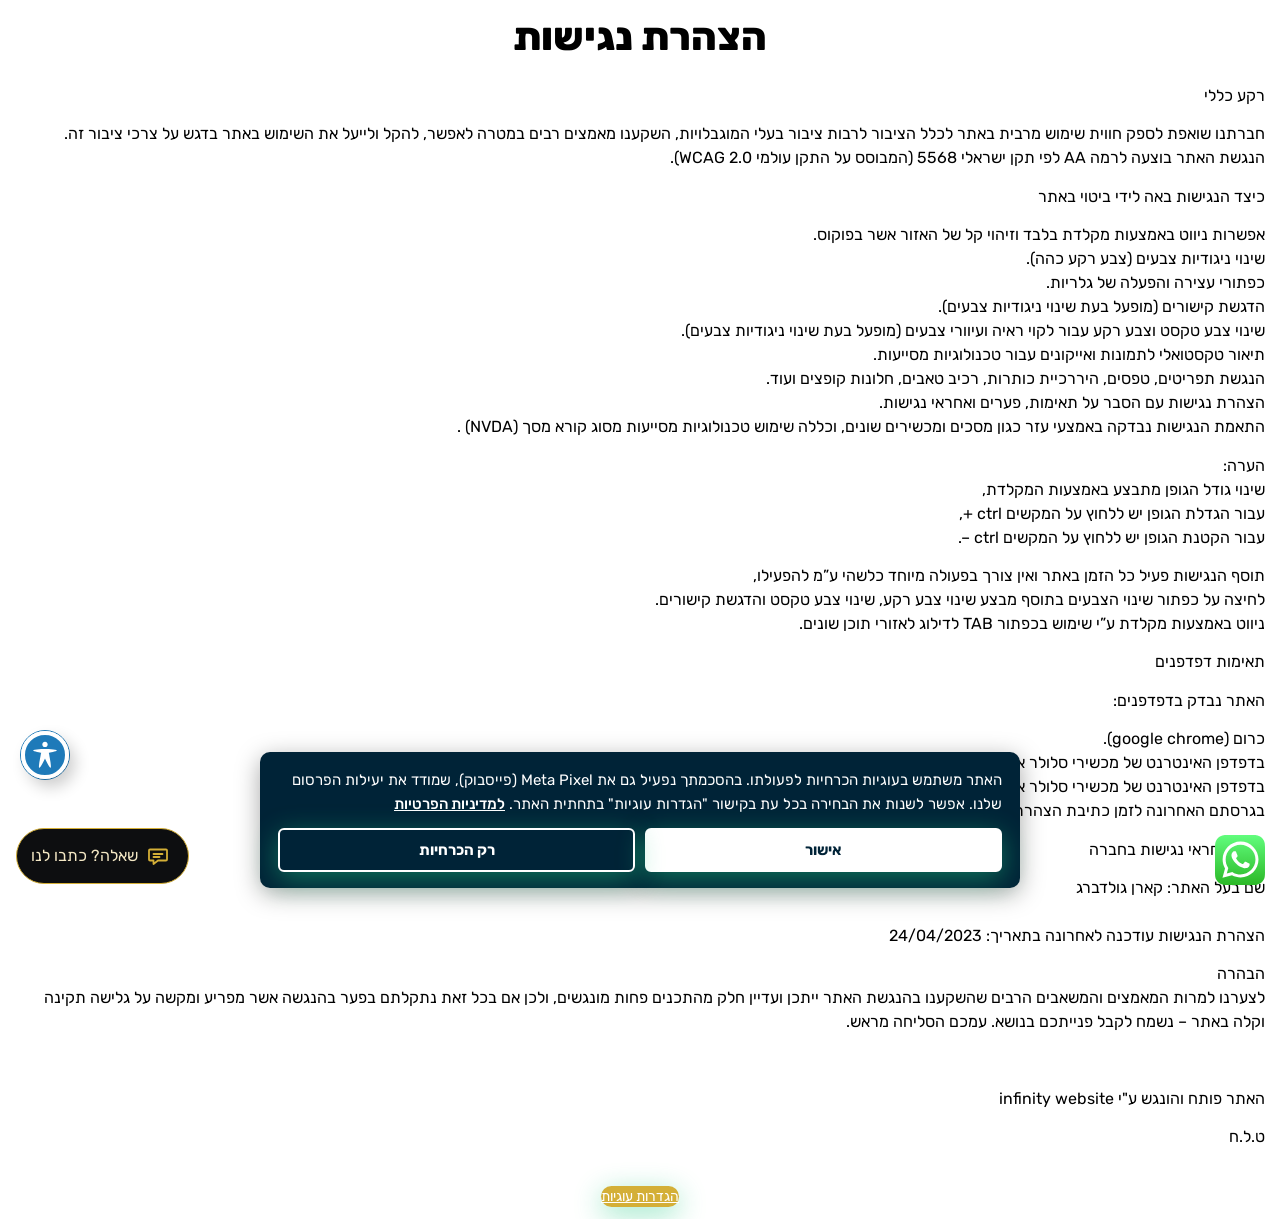
<file: הצהרת-נגישות-5/index.html>
<!DOCTYPE html>
<html dir="rtl" lang="he-IL">
<head>
	<meta charset="UTF-8">
		<meta name='robots' content='index, follow, max-image-preview:large, max-snippet:-1, max-video-preview:-1' />

	<!-- This site is optimized with the Yoast SEO plugin v27.4 - https://yoast.com/product/yoast-seo-wordpress/ -->
	<title>הצהרת נגישות | קארן גולדברג, עו״ד</title>
	<link rel="canonical" href="https://karen-goldberg-law.com/%D7%94%D7%A6%D7%94%D7%A8%D7%AA-%D7%A0%D7%92%D7%99%D7%A9%D7%95%D7%AA-5/" />
	<meta property="og:locale" content="he_IL" />
	<meta property="og:type" content="article" />
	<meta property="og:title" content="הצהרת נגישות | קארן גולדברג, עו״ד" />
	<meta property="og:description" content="הצהרת נגישות רקע כללי חברתנו שואפת לספק חווית שימוש מרבית באתר לכלל הציבור לרבות ציבור בעלי המוגבלויות, השקענו מאמצים רבים במטרה לאפשר, להקל ולייעל את השימוש באתר בדגש על צרכי ציבור זה.הנגשת האתר בוצעה לרמה AA לפי תקן ישראלי 5568 (המבוסס על התקן עולמי WCAG 2.0). כיצד הנגישות באה לידי ביטוי באתר אפשרות ניווט באמצעות [&hellip;]" />
	<meta property="og:url" content="https://karen-goldberg-law.com/%D7%94%D7%A6%D7%94%D7%A8%D7%AA-%D7%A0%D7%92%D7%99%D7%A9%D7%95%D7%AA-5/" />
	<meta property="og:site_name" content="קארן גולדברג, עו״ד | משרד עורכי דין" />
	<meta property="article:modified_time" content="2025-06-04T05:11:19+00:00" />
	<meta name="twitter:card" content="summary_large_image" />
	<meta name="twitter:label1" content="זמן קריאה מוערך" />
	<meta name="twitter:data1" content="2 דקות" />
	<script type="application/ld+json" class="yoast-schema-graph">{"@context":"https://schema.org","@graph":[{"@type":"WebPage","@id":"https://karen-goldberg-law.com/%D7%94%D7%A6%D7%94%D7%A8%D7%AA-%D7%A0%D7%92%D7%99%D7%A9%D7%95%D7%AA-5/","url":"https://karen-goldberg-law.com/%D7%94%D7%A6%D7%94%D7%A8%D7%AA-%D7%A0%D7%92%D7%99%D7%A9%D7%95%D7%AA-5/","name":"הצהרת נגישות | קארן גולדברג, עו״ד","isPartOf":{"@id":"../#website"},"datePublished":"2025-05-07T18:17:04+00:00","dateModified":"2025-06-04T05:11:19+00:00","breadcrumb":{"@id":"../%d7%94%d7%a6%d7%94%d7%a8%d7%aa-%d7%a0%d7%92%d7%99%d7%a9%d7%95%d7%aa-5/#breadcrumb"},"inLanguage":"he-IL","potentialAction":[{"@type":"ReadAction","target":["https://karen-goldberg-law.com/%D7%94%D7%A6%D7%94%D7%A8%D7%AA-%D7%A0%D7%92%D7%99%D7%A9%D7%95%D7%AA-5/"]}]},{"@type":"BreadcrumbList","@id":"../%d7%94%d7%a6%d7%94%d7%a8%d7%aa-%d7%a0%d7%92%d7%99%d7%a9%d7%95%d7%aa-5/#breadcrumb","itemListElement":[{"@type":"ListItem","position":1,"name":"דף הבית","item":"https://karen-goldberg-law.com/"},{"@type":"ListItem","position":2,"name":"הצהרת נגישות"}]},{"@type":"WebSite","@id":"../#website","url":"https://karen-goldberg-law.com/","name":"קארן גולדברג, עו״ד | משרד עורכי דין","description":"","publisher":{"@id":"../#organization"},"potentialAction":[{"@type":"SearchAction","target":{"@type":"EntryPoint","urlTemplate":"../?s={search_term_string}"},"query-input":{"@type":"PropertyValueSpecification","valueRequired":true,"valueName":"search_term_string"}}],"inLanguage":"he-IL","alternateName":"קארן גולדברג, עו״ד"},{"@type":"Organization","@id":"../#organization","name":"קארן גולדברג, עו״ד | משרד עורכי דין","url":"https://karen-goldberg-law.com/","logo":{"@type":"ImageObject","inLanguage":"he-IL","@id":"../#/schema/logo/image/","url":"../wp-content/uploads/2025/05/WhatsApp-Image-2025-05-07-at-06.39.30-1-scaled.jpeg","contentUrl":"../wp-content/uploads/2025/05/WhatsApp-Image-2025-05-07-at-06.39.30-1-scaled.jpeg","width":1707,"height":2560,"caption":"עו\"ד קארן גולדברג משרד עורכי דין"},"image":{"@id":"../#/schema/logo/image/"},"alternateName":"קארן גולדברג, עו״ד"}]}</script>
	<!-- / Yoast SEO plugin. -->


<script type='application/javascript'  id='pys-version-script'>console.log('PixelYourSite Free version 11.2.0.4');</script>
<link rel='dns-prefetch' href='//fonts.googleapis.com' />





<style id='wp-img-auto-sizes-contain-inline-css'>
img:is([sizes=auto i],[sizes^="auto," i]){contain-intrinsic-size:3000px 1500px}
/*# sourceURL=wp-img-auto-sizes-contain-inline-css */
</style>
<link rel='stylesheet' id='ht_ctc_main_css-css' href='../wp-content/plugins/click-to-chat-for-whatsapp/new/inc/assets/css/main.css?ver=4.40' media='all' />

<style id='global-styles-inline-css'>
:root{--wp--preset--aspect-ratio--square: 1;--wp--preset--aspect-ratio--4-3: 4/3;--wp--preset--aspect-ratio--3-4: 3/4;--wp--preset--aspect-ratio--3-2: 3/2;--wp--preset--aspect-ratio--2-3: 2/3;--wp--preset--aspect-ratio--16-9: 16/9;--wp--preset--aspect-ratio--9-16: 9/16;--wp--preset--color--black: #000000;--wp--preset--color--cyan-bluish-gray: #abb8c3;--wp--preset--color--white: #ffffff;--wp--preset--color--pale-pink: #f78da7;--wp--preset--color--vivid-red: #cf2e2e;--wp--preset--color--luminous-vivid-orange: #ff6900;--wp--preset--color--luminous-vivid-amber: #fcb900;--wp--preset--color--light-green-cyan: #7bdcb5;--wp--preset--color--vivid-green-cyan: #00d084;--wp--preset--color--pale-cyan-blue: #8ed1fc;--wp--preset--color--vivid-cyan-blue: #0693e3;--wp--preset--color--vivid-purple: #9b51e0;--wp--preset--gradient--vivid-cyan-blue-to-vivid-purple: linear-gradient(135deg,rgb(6,147,227) 0%,rgb(155,81,224) 100%);--wp--preset--gradient--light-green-cyan-to-vivid-green-cyan: linear-gradient(135deg,rgb(122,220,180) 0%,rgb(0,208,130) 100%);--wp--preset--gradient--luminous-vivid-amber-to-luminous-vivid-orange: linear-gradient(135deg,rgb(252,185,0) 0%,rgb(255,105,0) 100%);--wp--preset--gradient--luminous-vivid-orange-to-vivid-red: linear-gradient(135deg,rgb(255,105,0) 0%,rgb(207,46,46) 100%);--wp--preset--gradient--very-light-gray-to-cyan-bluish-gray: linear-gradient(135deg,rgb(238,238,238) 0%,rgb(169,184,195) 100%);--wp--preset--gradient--cool-to-warm-spectrum: linear-gradient(135deg,rgb(74,234,220) 0%,rgb(151,120,209) 20%,rgb(207,42,186) 40%,rgb(238,44,130) 60%,rgb(251,105,98) 80%,rgb(254,248,76) 100%);--wp--preset--gradient--blush-light-purple: linear-gradient(135deg,rgb(255,206,236) 0%,rgb(152,150,240) 100%);--wp--preset--gradient--blush-bordeaux: linear-gradient(135deg,rgb(254,205,165) 0%,rgb(254,45,45) 50%,rgb(107,0,62) 100%);--wp--preset--gradient--luminous-dusk: linear-gradient(135deg,rgb(255,203,112) 0%,rgb(199,81,192) 50%,rgb(65,88,208) 100%);--wp--preset--gradient--pale-ocean: linear-gradient(135deg,rgb(255,245,203) 0%,rgb(182,227,212) 50%,rgb(51,167,181) 100%);--wp--preset--gradient--electric-grass: linear-gradient(135deg,rgb(202,248,128) 0%,rgb(113,206,126) 100%);--wp--preset--gradient--midnight: linear-gradient(135deg,rgb(2,3,129) 0%,rgb(40,116,252) 100%);--wp--preset--font-size--small: 13px;--wp--preset--font-size--medium: 20px;--wp--preset--font-size--large: 36px;--wp--preset--font-size--x-large: 42px;--wp--preset--spacing--20: 0.44rem;--wp--preset--spacing--30: 0.67rem;--wp--preset--spacing--40: 1rem;--wp--preset--spacing--50: 1.5rem;--wp--preset--spacing--60: 2.25rem;--wp--preset--spacing--70: 3.38rem;--wp--preset--spacing--80: 5.06rem;--wp--preset--shadow--natural: 6px 6px 9px rgba(0, 0, 0, 0.2);--wp--preset--shadow--deep: 12px 12px 50px rgba(0, 0, 0, 0.4);--wp--preset--shadow--sharp: 6px 6px 0px rgba(0, 0, 0, 0.2);--wp--preset--shadow--outlined: 6px 6px 0px -3px rgb(255, 255, 255), 6px 6px rgb(0, 0, 0);--wp--preset--shadow--crisp: 6px 6px 0px rgb(0, 0, 0);}:root { --wp--style--global--content-size: 800px;--wp--style--global--wide-size: 1200px; }:where(body) { margin: 0; }.wp-site-blocks > .alignleft { float: left; margin-right: 2em; }.wp-site-blocks > .alignright { float: right; margin-left: 2em; }.wp-site-blocks > .aligncenter { justify-content: center; margin-left: auto; margin-right: auto; }:where(.wp-site-blocks) > * { margin-block-start: 24px; margin-block-end: 0; }:where(.wp-site-blocks) > :first-child { margin-block-start: 0; }:where(.wp-site-blocks) > :last-child { margin-block-end: 0; }:root { --wp--style--block-gap: 24px; }:root :where(.is-layout-flow) > :first-child{margin-block-start: 0;}:root :where(.is-layout-flow) > :last-child{margin-block-end: 0;}:root :where(.is-layout-flow) > *{margin-block-start: 24px;margin-block-end: 0;}:root :where(.is-layout-constrained) > :first-child{margin-block-start: 0;}:root :where(.is-layout-constrained) > :last-child{margin-block-end: 0;}:root :where(.is-layout-constrained) > *{margin-block-start: 24px;margin-block-end: 0;}:root :where(.is-layout-flex){gap: 24px;}:root :where(.is-layout-grid){gap: 24px;}.is-layout-flow > .alignleft{float: left;margin-inline-start: 0;margin-inline-end: 2em;}.is-layout-flow > .alignright{float: right;margin-inline-start: 2em;margin-inline-end: 0;}.is-layout-flow > .aligncenter{margin-left: auto !important;margin-right: auto !important;}.is-layout-constrained > .alignleft{float: left;margin-inline-start: 0;margin-inline-end: 2em;}.is-layout-constrained > .alignright{float: right;margin-inline-start: 2em;margin-inline-end: 0;}.is-layout-constrained > .aligncenter{margin-left: auto !important;margin-right: auto !important;}.is-layout-constrained > :where(:not(.alignleft):not(.alignright):not(.alignfull)){max-width: var(--wp--style--global--content-size);margin-left: auto !important;margin-right: auto !important;}.is-layout-constrained > .alignwide{max-width: var(--wp--style--global--wide-size);}body .is-layout-flex{display: flex;}.is-layout-flex{flex-wrap: wrap;align-items: center;}.is-layout-flex > :is(*, div){margin: 0;}body .is-layout-grid{display: grid;}.is-layout-grid > :is(*, div){margin: 0;}body{padding-top: 0px;padding-right: 0px;padding-bottom: 0px;padding-left: 0px;}a:where(:not(.wp-element-button)){text-decoration: underline;}:root :where(.wp-element-button, .wp-block-button__link){background-color: #32373c;border-width: 0;color: #fff;font-family: inherit;font-size: inherit;font-style: inherit;font-weight: inherit;letter-spacing: inherit;line-height: inherit;padding-top: calc(0.667em + 2px);padding-right: calc(1.333em + 2px);padding-bottom: calc(0.667em + 2px);padding-left: calc(1.333em + 2px);text-decoration: none;text-transform: inherit;}.has-black-color{color: var(--wp--preset--color--black) !important;}.has-cyan-bluish-gray-color{color: var(--wp--preset--color--cyan-bluish-gray) !important;}.has-white-color{color: var(--wp--preset--color--white) !important;}.has-pale-pink-color{color: var(--wp--preset--color--pale-pink) !important;}.has-vivid-red-color{color: var(--wp--preset--color--vivid-red) !important;}.has-luminous-vivid-orange-color{color: var(--wp--preset--color--luminous-vivid-orange) !important;}.has-luminous-vivid-amber-color{color: var(--wp--preset--color--luminous-vivid-amber) !important;}.has-light-green-cyan-color{color: var(--wp--preset--color--light-green-cyan) !important;}.has-vivid-green-cyan-color{color: var(--wp--preset--color--vivid-green-cyan) !important;}.has-pale-cyan-blue-color{color: var(--wp--preset--color--pale-cyan-blue) !important;}.has-vivid-cyan-blue-color{color: var(--wp--preset--color--vivid-cyan-blue) !important;}.has-vivid-purple-color{color: var(--wp--preset--color--vivid-purple) !important;}.has-black-background-color{background-color: var(--wp--preset--color--black) !important;}.has-cyan-bluish-gray-background-color{background-color: var(--wp--preset--color--cyan-bluish-gray) !important;}.has-white-background-color{background-color: var(--wp--preset--color--white) !important;}.has-pale-pink-background-color{background-color: var(--wp--preset--color--pale-pink) !important;}.has-vivid-red-background-color{background-color: var(--wp--preset--color--vivid-red) !important;}.has-luminous-vivid-orange-background-color{background-color: var(--wp--preset--color--luminous-vivid-orange) !important;}.has-luminous-vivid-amber-background-color{background-color: var(--wp--preset--color--luminous-vivid-amber) !important;}.has-light-green-cyan-background-color{background-color: var(--wp--preset--color--light-green-cyan) !important;}.has-vivid-green-cyan-background-color{background-color: var(--wp--preset--color--vivid-green-cyan) !important;}.has-pale-cyan-blue-background-color{background-color: var(--wp--preset--color--pale-cyan-blue) !important;}.has-vivid-cyan-blue-background-color{background-color: var(--wp--preset--color--vivid-cyan-blue) !important;}.has-vivid-purple-background-color{background-color: var(--wp--preset--color--vivid-purple) !important;}.has-black-border-color{border-color: var(--wp--preset--color--black) !important;}.has-cyan-bluish-gray-border-color{border-color: var(--wp--preset--color--cyan-bluish-gray) !important;}.has-white-border-color{border-color: var(--wp--preset--color--white) !important;}.has-pale-pink-border-color{border-color: var(--wp--preset--color--pale-pink) !important;}.has-vivid-red-border-color{border-color: var(--wp--preset--color--vivid-red) !important;}.has-luminous-vivid-orange-border-color{border-color: var(--wp--preset--color--luminous-vivid-orange) !important;}.has-luminous-vivid-amber-border-color{border-color: var(--wp--preset--color--luminous-vivid-amber) !important;}.has-light-green-cyan-border-color{border-color: var(--wp--preset--color--light-green-cyan) !important;}.has-vivid-green-cyan-border-color{border-color: var(--wp--preset--color--vivid-green-cyan) !important;}.has-pale-cyan-blue-border-color{border-color: var(--wp--preset--color--pale-cyan-blue) !important;}.has-vivid-cyan-blue-border-color{border-color: var(--wp--preset--color--vivid-cyan-blue) !important;}.has-vivid-purple-border-color{border-color: var(--wp--preset--color--vivid-purple) !important;}.has-vivid-cyan-blue-to-vivid-purple-gradient-background{background: var(--wp--preset--gradient--vivid-cyan-blue-to-vivid-purple) !important;}.has-light-green-cyan-to-vivid-green-cyan-gradient-background{background: var(--wp--preset--gradient--light-green-cyan-to-vivid-green-cyan) !important;}.has-luminous-vivid-amber-to-luminous-vivid-orange-gradient-background{background: var(--wp--preset--gradient--luminous-vivid-amber-to-luminous-vivid-orange) !important;}.has-luminous-vivid-orange-to-vivid-red-gradient-background{background: var(--wp--preset--gradient--luminous-vivid-orange-to-vivid-red) !important;}.has-very-light-gray-to-cyan-bluish-gray-gradient-background{background: var(--wp--preset--gradient--very-light-gray-to-cyan-bluish-gray) !important;}.has-cool-to-warm-spectrum-gradient-background{background: var(--wp--preset--gradient--cool-to-warm-spectrum) !important;}.has-blush-light-purple-gradient-background{background: var(--wp--preset--gradient--blush-light-purple) !important;}.has-blush-bordeaux-gradient-background{background: var(--wp--preset--gradient--blush-bordeaux) !important;}.has-luminous-dusk-gradient-background{background: var(--wp--preset--gradient--luminous-dusk) !important;}.has-pale-ocean-gradient-background{background: var(--wp--preset--gradient--pale-ocean) !important;}.has-electric-grass-gradient-background{background: var(--wp--preset--gradient--electric-grass) !important;}.has-midnight-gradient-background{background: var(--wp--preset--gradient--midnight) !important;}.has-small-font-size{font-size: var(--wp--preset--font-size--small) !important;}.has-medium-font-size{font-size: var(--wp--preset--font-size--medium) !important;}.has-large-font-size{font-size: var(--wp--preset--font-size--large) !important;}.has-x-large-font-size{font-size: var(--wp--preset--font-size--x-large) !important;}
:root :where(.wp-block-pullquote){font-size: 1.5em;line-height: 1.6;}
/*# sourceURL=global-styles-inline-css */
</style>
<link rel='stylesheet' id='acwp-main-css-css' href='../wp-content/plugins/accessible-poetry/assets/css/main.css?ver=6.9.12' media='all' />
<link rel='stylesheet' id='acwp-mdi-css' href='https://fonts.googleapis.com/icon?family=Material+Icons&#038;ver=6.9.12' media='all' />
<link rel='stylesheet' id='hello-elementor-css' href='../wp-content/themes/hello-elementor/style.min.css?ver=3.4.0' media='all' />
<link rel='stylesheet' id='hello-elementor-theme-style-css' href='../wp-content/themes/hello-elementor/theme.min.css?ver=3.4.0' media='all' />
<link rel='stylesheet' id='hello-elementor-header-footer-css' href='../wp-content/themes/hello-elementor/header-footer.min.css?ver=3.4.0' media='all' />
<link rel='stylesheet' id='elementor-frontend-css' href='../wp-content/plugins/elementor/assets/css/frontend.min.css?ver=4.1.4' media='all' />
<link rel='stylesheet' id='elementor-post-2734-css' href='../wp-content/uploads/elementor/css/post-2734.css?ver=1795108903' media='all' />
<link rel='stylesheet' id='widget-heading-css' href='../wp-content/plugins/elementor/assets/css/widget-heading-rtl.min.css?ver=4.1.4' media='all' />
<link rel='stylesheet' id='elementor-post-3060-css' href='../wp-content/uploads/elementor/css/post-3060.css?ver=1795111481' media='all' />
<link rel='stylesheet' id='elementor-post-1178-css' href='../wp-content/uploads/elementor/css/post-1178.css?ver=1795108903' media='all' />
<link rel='stylesheet' id='elementor-post-1189-css' href='../wp-content/uploads/elementor/css/post-1189.css?ver=1795108903' media='all' />
<link rel='stylesheet' id='elementor-gf-local-rubik-css' href='../wp-content/uploads/elementor/google-fonts/css/rubik.css?ver=1753696909' media='all' />
<script src="../wp-includes/js/jquery/jquery.min.js?ver=3.7.1" id="jquery-core-js"></script>
<script src="../wp-includes/js/jquery/jquery-migrate.min.js?ver=3.4.1" id="jquery-migrate-js"></script>




			<style>
				.e-con.e-parent:nth-of-type(n+4):not(.e-lazyloaded):not(.e-no-lazyload),
				.e-con.e-parent:nth-of-type(n+4):not(.e-lazyloaded):not(.e-no-lazyload) * {
					background-image: none !important;
				}
				@media screen and (max-height: 1024px) {
					.e-con.e-parent:nth-of-type(n+3):not(.e-lazyloaded):not(.e-no-lazyload),
					.e-con.e-parent:nth-of-type(n+3):not(.e-lazyloaded):not(.e-no-lazyload) * {
						background-image: none !important;
					}
				}
				@media screen and (max-height: 640px) {
					.e-con.e-parent:nth-of-type(n+2):not(.e-lazyloaded):not(.e-no-lazyload),
					.e-con.e-parent:nth-of-type(n+2):not(.e-lazyloaded):not(.e-no-lazyload) * {
						background-image: none !important;
					}
				}
			</style>
			<link rel="icon" href="../wp-content/uploads/2025/05/WhatsApp-Image-2025-05-07-at-06.39.31-1-150x150.jpeg" sizes="32x32" />
<link rel="icon" href="../wp-content/uploads/2025/05/WhatsApp-Image-2025-05-07-at-06.39.31-1-scaled.jpeg" sizes="192x192" />
<link rel="apple-touch-icon" href="../wp-content/uploads/2025/05/WhatsApp-Image-2025-05-07-at-06.39.31-1-scaled.jpeg" />
<meta name="msapplication-TileImage" content="../wp-content/uploads/2025/05/WhatsApp-Image-2025-05-07-at-06.39.31-1-scaled.jpeg" />
	<meta name="viewport" content="width=device-width, initial-scale=1.0, viewport-fit=cover" /></head>
<body class="rtl wp-singular page-template-default page page-id-3060 wp-custom-logo wp-embed-responsive wp-theme-hello-elementor acwp-readable-arial hello-elementor-default elementor-default elementor-template-canvas elementor-kit-2734 elementor-page elementor-page-3060">
			<div data-elementor-type="wp-page" data-elementor-id="3060" class="elementor elementor-3060" data-elementor-post-type="page">
				<div class="elementor-element elementor-element-b15b693 e-flex e-con-boxed e-con e-parent" data-id="b15b693" data-element_type="container" data-e-type="container">
					<div class="e-con-inner">
				<div class="elementor-element elementor-element-10ec629 elementor-widget elementor-widget-heading" data-id="10ec629" data-element_type="widget" data-e-type="widget" data-widget_type="heading.default">
				<div class="elementor-widget-container">
					<h2 class="elementor-heading-title elementor-size-default">הצהרת נגישות</h2>				</div>
				</div>
				<div class="elementor-element elementor-element-eabd62e elementor-widget elementor-widget-text-editor" data-id="eabd62e" data-element_type="widget" data-e-type="widget" data-widget_type="text-editor.default">
				<div class="elementor-widget-container">
									<p>רקע כללי</p><p>חברתנו שואפת לספק חווית שימוש מרבית באתר לכלל הציבור לרבות ציבור בעלי המוגבלויות, השקענו מאמצים רבים במטרה לאפשר, להקל ולייעל את השימוש באתר בדגש על צרכי ציבור זה.<br />הנגשת האתר בוצעה לרמה AA לפי תקן ישראלי 5568 (המבוסס על התקן עולמי WCAG 2.0).</p><p>כיצד הנגישות באה לידי ביטוי באתר</p><p>אפשרות ניווט באמצעות מקלדת בלבד וזיהוי קל של האזור אשר בפוקוס.<br />שינוי ניגודיות צבעים (צבע רקע כהה).<br />כפתורי עצירה והפעלה של גלריות.<br />הדגשת קישורים (מופעל בעת שינוי ניגודיות צבעים).<br />שינוי צבע טקסט וצבע רקע עבור לקוי ראיה ועיוורי צבעים (מופעל בעת שינוי ניגודיות צבעים).<br />תיאור טקסטואלי לתמונות ואייקונים עבור טכנולוגיות מסייעות.<br />הנגשת תפריטים, טפסים, היררכיית כותרות, רכיב טאבים, חלונות קופצים ועוד.<br />הצהרת נגישות עם הסבר על תאימות, פערים ואחראי נגישות.<br />התאמת הנגישות נבדקה באמצעי עזר כגון מסכים ומכשירים שונים, וכללה שימוש טכנולוגיות מסייעות מסוג קורא מסך (NVDA) .</p><p>הערה:<br />שינוי גודל הגופן מתבצע באמצעות המקלדת,<br />עבור הגדלת הגופן יש ללחוץ על המקשים ctrl +,<br />עבור הקטנת הגופן יש ללחוץ על המקשים ctrl –.</p><p>תוסף הנגישות פעיל כל הזמן באתר ואין צורך בפעולה מיוחד כלשהי ע”מ להפעילו,<br />לחיצה על כפתור שינוי הצבעים בתוסף מבצע שינוי צבע רקע, שינוי צבע טקסט והדגשת קישורים.<br />ניווט באמצעות מקלדת ע”י שימוש בכפתור TAB לדילוג לאזורי תוכן שונים.</p><p>תאימות דפדפנים</p><p>האתר נבדק בדפדפנים:</p><p>כרום (google chrome).<br />בדפדפן האינטרנט של מכשירי סלולר אנדרואיד.<br />בדפדפן האינטרנט של מכשירי סלולר אייפון.<br />בגרסתם האחרונה לזמן כתיבת הצהרת נגישות זו.</p><p>פרטי אחראי נגישות בחברה</p><p>שם בעל האתר: קארן גולדברג<br /><br />הצהרת הנגישות עודכנה לאחרונה בתאריך: 24/04/2023</p><p>הבהרה<br />לצערנו למרות המאמצים והמשאבים הרבים שהשקענו בהנגשת האתר ייתכן ועדיין חלק מהתכנים פחות מונגשים, ולכן אם בכל זאת נתקלתם בפער בהנגשה אשר מפריע ומקשה על גלישה תקינה וקלה באתר – נשמח לקבל פנייתכם בנושא. עמכם הסליחה מראש.</p><p> </p><p>האתר פותח והונגש ע&quot;י infinity website</p><p>ט.ל.ח</p>								</div>
				</div>
					</div>
				</div>
				</div>
		<script type="speculationrules">
{"prefetch":[{"source":"document","where":{"and":[{"href_matches":"/*"},{"not":{"href_matches":["/wp-*.php","/wp-admin/*","/wp-content/uploads/*","/wp-content/*","/wp-content/plugins/*","/wp-content/themes/hello-elementor/*","/*\\?(.+)"]}},{"not":{"selector_matches":"a[rel~=\"nofollow\"]"}},{"not":{"selector_matches":".no-prefetch, .no-prefetch a"}}]},"eagerness":"conservative"}]}
</script>
    
    <div id="acwp-toolbar-btn-wrap" class=" ">
        <button type="button"id="acwp-toolbar-btn" tabindex="0" aria-label="פתיחה וסגירה של תפריט הנגישות">
            <svg xmlns="http://www.w3.org/2000/svg" focusable="false" style="transform: rotate(360deg);" width="1em" height="1em" preserveAspectRatio="xMidYMid meet" viewBox="0 0 20 20">
                <path d="M10 2.6c.83 0 1.5.67 1.5 1.5s-.67 1.51-1.5 1.51c-.82 0-1.5-.68-1.5-1.51s.68-1.5 1.5-1.5zM3.4 7.36c0-.65 6.6-.76 6.6-.76s6.6.11 6.6.76s-4.47 1.4-4.47 1.4s1.69 8.14 1.06 8.38c-.62.24-3.19-5.19-3.19-5.19s-2.56 5.43-3.18 5.19c-.63-.24 1.06-8.38 1.06-8.38S3.4 8.01 3.4 7.36z" fill="currentColor"></path>
            </svg>
        </button>
    </div>
    
    <div id="acwp-toolbar" class="acwp-toolbar   acwp-style-default" aria-label="פתיחה וסגירה של תפריט הנגישות">
        <div id="acwp-toolbar-module">
                <div class="acwp-heading">
        <p class="acwp-title">תפריט נגישות</p>
        <button type="button" id="acwp-close-toolbar">
            <i class="material-icons" aria-hidden="true">close</i>
            <span class="sr-only">פתיחה וסגירה של תפריט הנגישות</span>
        </button>
    </div>
                
            <div class="acwp-togglers">
                    <div class="acwp-toggler acwp-toggler-keyboard">
        <label for="acwp-toggler-keyboard" tabindex="0" data-name="keyboard">
                        <i class="material-icons" aria-hidden="true">keyboard</i>
                        <span>ניווט מקלדת</span>
                        <div class="acwp-switcher">
                <input type="checkbox" id="acwp-toggler-keyboard" hidden />
                <div class="acwp-switch"></div>
            </div>
                    </label>
    </div>
        <div class="acwp-toggler acwp-toggler-animations">
        <label for="acwp-toggler-animations" tabindex="0" data-name="animations">
                        <i class="material-icons" aria-hidden="true">visibility_off</i>
                        <span>ביטול אנימציות / הבהובים</span>
                        <div class="acwp-switcher">
                <input type="checkbox" id="acwp-toggler-animations" hidden />
                <div class="acwp-switch"></div>
            </div>
                    </label>
    </div>
        <div class="acwp-toggler acwp-toggler-contrast">
        <label for="acwp-toggler-contrast" tabindex="0" data-name="contrast">
                        <i class="material-icons" aria-hidden="true">nights_stay</i>
                        <span>Contrast</span>
                        <div class="acwp-switcher">
                <input type="checkbox" id="acwp-toggler-contrast" hidden />
                <div class="acwp-switch"></div>
            </div>
                    </label>
    </div>
        <div class="acwp-toggler acwp-toggler-incfont">
        <label for="acwp-toggler-incfont" tabindex="0" data-name="incfont">
                        <i class="material-icons" aria-hidden="true">format_size</i>
                        <span>הגדלת טקסט</span>
                        <div class="acwp-switcher">
                <input type="checkbox" id="acwp-toggler-incfont" hidden />
                <div class="acwp-switch"></div>
            </div>
                    </label>
    </div>
        <div class="acwp-toggler acwp-toggler-decfont">
        <label for="acwp-toggler-decfont" tabindex="0" data-name="decfont">
                        <i class="material-icons" aria-hidden="true">text_fields</i>
                        <span>הקטנת טקסט</span>
                        <div class="acwp-switcher">
                <input type="checkbox" id="acwp-toggler-decfont" hidden />
                <div class="acwp-switch"></div>
            </div>
                    </label>
    </div>
        <div class="acwp-toggler acwp-toggler-readable">
        <label for="acwp-toggler-readable" tabindex="0" data-name="readable">
                        <i class="material-icons" aria-hidden="true">font_download</i>
                        <span>גופן קריא</span>
                        <div class="acwp-switcher">
                <input type="checkbox" id="acwp-toggler-readable" hidden />
                <div class="acwp-switch"></div>
            </div>
                    </label>
    </div>
        <div class="acwp-toggler acwp-toggler-marktitles">
        <label for="acwp-toggler-marktitles" tabindex="0" data-name="marktitles">
                        <i class="material-icons" aria-hidden="true">title</i>
                        <span>סימון כותרות</span>
                        <div class="acwp-switcher">
                <input type="checkbox" id="acwp-toggler-marktitles" hidden />
                <div class="acwp-switch"></div>
            </div>
                    </label>
    </div>
        <div class="acwp-toggler acwp-toggler-underline">
        <label for="acwp-toggler-underline" tabindex="0" data-name="underline">
                        <i class="material-icons" aria-hidden="true">link</i>
                        <span>סימון קישורים ולחצנים</span>
                        <div class="acwp-switcher">
                <input type="checkbox" id="acwp-toggler-underline" hidden />
                <div class="acwp-switch"></div>
            </div>
                    </label>
    </div>
                </div>
            
                <div class="acwp-footer">
        <ul>
                                                <li>מופעל ב <i class="material-icons" aria-hidden="true">favorite</i><span class="sr-only">אהבה</span> ע״י <a href="https://amitmoreno.com/" target="_blank">עמית מורנו</a></li>
        </ul>
    </div>
            </div>
    </div>
    <style>body #acwp-toolbar-btn-wrap {bottom: 120px; left: 20px;}.acwp-toolbar{bottom: -100vh; left: 20px;}.acwp-toolbar.acwp-toolbar-show{bottom: 55px;}</style>		<!-- Click to Chat - https://holithemes.com/plugins/click-to-chat/  v4.40 -->
			<style id="ht-ctc-entry-animations">.ht_ctc_entry_animation{animation-duration:0.4s;animation-fill-mode:both;animation-delay:0s;animation-iteration-count:1;}			@keyframes ht_ctc_anim_corner {0% {opacity: 0;transform: scale(0);}100% {opacity: 1;transform: scale(1);}}.ht_ctc_an_entry_corner {animation-name: ht_ctc_anim_corner;animation-timing-function: cubic-bezier(0.25, 1, 0.5, 1);transform-origin: bottom var(--side, right);}
			</style>						<div class="ht-ctc ht-ctc-chat ctc-analytics ctc_wp_desktop style-2  ht_ctc_entry_animation ht_ctc_an_entry_corner " id="ht-ctc-chat"  
				style="display: none;  position: fixed; bottom: 15px; right: 15px;"   >
								<div class="ht_ctc_style ht_ctc_chat_style">
				<div  style="display: flex; justify-content: center; align-items: center; flex-direction:row-reverse; " class="ctc-analytics ctc_s_2">
	<p class="ctc-analytics ctc_cta ctc_cta_stick ht-ctc-cta  ht-ctc-cta-hover " style="padding: 0px 16px; line-height: 1.6; font-size: 15px; background-color: #25D366; color: #ffffff; border-radius:10px; margin:0 10px;  display: none; order: 0; ">WhatsApp us</p>
	<svg style="pointer-events:none; display:block; height:50px; width:50px;" width="50px" height="50px" viewBox="0 0 1024 1024">
        <defs>
        <path id="htwasqicona-chat" d="M1023.941 765.153c0 5.606-.171 17.766-.508 27.159-.824 22.982-2.646 52.639-5.401 66.151-4.141 20.306-10.392 39.472-18.542 55.425-9.643 18.871-21.943 35.775-36.559 50.364-14.584 14.56-31.472 26.812-50.315 36.416-16.036 8.172-35.322 14.426-55.744 18.549-13.378 2.701-42.812 4.488-65.648 5.3-9.402.336-21.564.505-27.15.505l-504.226-.081c-5.607 0-17.765-.172-27.158-.509-22.983-.824-52.639-2.646-66.152-5.4-20.306-4.142-39.473-10.392-55.425-18.542-18.872-9.644-35.775-21.944-50.364-36.56-14.56-14.584-26.812-31.471-36.415-50.314-8.174-16.037-14.428-35.323-18.551-55.744-2.7-13.378-4.487-42.812-5.3-65.649-.334-9.401-.503-21.563-.503-27.148l.08-504.228c0-5.607.171-17.766.508-27.159.825-22.983 2.646-52.639 5.401-66.151 4.141-20.306 10.391-39.473 18.542-55.426C34.154 93.24 46.455 76.336 61.07 61.747c14.584-14.559 31.472-26.812 50.315-36.416 16.037-8.172 35.324-14.426 55.745-18.549 13.377-2.701 42.812-4.488 65.648-5.3 9.402-.335 21.565-.504 27.149-.504l504.227.081c5.608 0 17.766.171 27.159.508 22.983.825 52.638 2.646 66.152 5.401 20.305 4.141 39.472 10.391 55.425 18.542 18.871 9.643 35.774 21.944 50.363 36.559 14.559 14.584 26.812 31.471 36.415 50.315 8.174 16.037 14.428 35.323 18.551 55.744 2.7 13.378 4.486 42.812 5.3 65.649.335 9.402.504 21.564.504 27.15l-.082 504.226z"/>
        </defs>
        <linearGradient id="htwasqiconb-chat" gradientUnits="userSpaceOnUse" x1="512.001" y1=".978" x2="512.001" y2="1025.023">
            <stop offset="0" stop-color="#61fd7d"/>
            <stop offset="1" stop-color="#2bb826"/>
        </linearGradient>
        <use xlink:href="#htwasqicona-chat" overflow="visible" style="fill: url(#htwasqiconb-chat)" fill="url(#htwasqiconb-chat)"/>
        <g>
            <path style="fill: #FFFFFF;" fill="#FFF" d="M783.302 243.246c-69.329-69.387-161.529-107.619-259.763-107.658-202.402 0-367.133 164.668-367.214 367.072-.026 64.699 16.883 127.854 49.017 183.522l-52.096 190.229 194.665-51.047c53.636 29.244 114.022 44.656 175.482 44.682h.151c202.382 0 367.128-164.688 367.21-367.094.039-98.087-38.121-190.319-107.452-259.706zM523.544 808.047h-.125c-54.767-.021-108.483-14.729-155.344-42.529l-11.146-6.612-115.517 30.293 30.834-112.592-7.259-11.544c-30.552-48.579-46.688-104.729-46.664-162.379.066-168.229 136.985-305.096 305.339-305.096 81.521.031 158.154 31.811 215.779 89.482s89.342 134.332 89.312 215.859c-.066 168.243-136.984 305.118-305.209 305.118zm167.415-228.515c-9.177-4.591-54.286-26.782-62.697-29.843-8.41-3.062-14.526-4.592-20.645 4.592-6.115 9.182-23.699 29.843-29.053 35.964-5.352 6.122-10.704 6.888-19.879 2.296-9.176-4.591-38.74-14.277-73.786-45.526-27.275-24.319-45.691-54.359-51.043-63.543-5.352-9.183-.569-14.146 4.024-18.72 4.127-4.109 9.175-10.713 13.763-16.069 4.587-5.355 6.117-9.183 9.175-15.304 3.059-6.122 1.529-11.479-.765-16.07-2.293-4.591-20.644-49.739-28.29-68.104-7.447-17.886-15.013-15.466-20.645-15.747-5.346-.266-11.469-.322-17.585-.322s-16.057 2.295-24.467 11.478-32.113 31.374-32.113 76.521c0 45.147 32.877 88.764 37.465 94.885 4.588 6.122 64.699 98.771 156.741 138.502 21.892 9.45 38.982 15.094 52.308 19.322 21.98 6.979 41.982 5.995 57.793 3.634 17.628-2.633 54.284-22.189 61.932-43.615 7.646-21.427 7.646-39.791 5.352-43.617-2.294-3.826-8.41-6.122-17.585-10.714z"/>
        </g>
        </svg></div>
				</div>
			</div>
							<span class="ht_ctc_chat_data" data-settings="{&quot;number&quot;:&quot;972542626426&quot;,&quot;pre_filled&quot;:&quot;&quot;,&quot;dis_m&quot;:&quot;show&quot;,&quot;dis_d&quot;:&quot;show&quot;,&quot;css&quot;:&quot;cursor: pointer; z-index: 99999999;&quot;,&quot;pos_d&quot;:&quot;position: fixed; bottom: 15px; right: 15px;&quot;,&quot;pos_m&quot;:&quot;position: fixed; bottom: 15px; right: 15px;&quot;,&quot;side_d&quot;:&quot;right&quot;,&quot;side_m&quot;:&quot;right&quot;,&quot;schedule&quot;:&quot;no&quot;,&quot;se&quot;:150,&quot;ani&quot;:&quot;no-animation&quot;,&quot;page_id&quot;:3060,&quot;url_target_d&quot;:&quot;_blank&quot;,&quot;ga&quot;:&quot;yes&quot;,&quot;gtm&quot;:&quot;1&quot;,&quot;fb&quot;:&quot;yes&quot;,&quot;webhook_format&quot;:&quot;json&quot;,&quot;g_init&quot;:&quot;default&quot;,&quot;g_an_event_name&quot;:&quot;click to chat&quot;,&quot;gtm_event_name&quot;:&quot;Click to Chat&quot;,&quot;pixel_event_name&quot;:&quot;Click to Chat by HoliThemes&quot;}" data-rest="56ad2f4794"></span>
							<script>
				const lazyloadRunObserver = () => {
					const lazyloadBackgrounds = document.querySelectorAll( `.e-con.e-parent:not(.e-lazyloaded)` );
					const lazyloadBackgroundObserver = new IntersectionObserver( ( entries ) => {
						entries.forEach( ( entry ) => {
							if ( entry.isIntersecting ) {
								let lazyloadBackground = entry.target;
								if( lazyloadBackground ) {
									lazyloadBackground.classList.add( 'e-lazyloaded' );
								}
								lazyloadBackgroundObserver.unobserve( entry.target );
							}
						});
					}, { rootMargin: '200px 0px 200px 0px' } );
					lazyloadBackgrounds.forEach( ( lazyloadBackground ) => {
						lazyloadBackgroundObserver.observe( lazyloadBackground );
					} );
				};
				const events = [
					'DOMContentLoaded',
					'elementor/lazyload/observe',
				];
				events.forEach( ( event ) => {
					document.addEventListener( event, lazyloadRunObserver );
				} );
			</script>
			
<script id="ht_ctc_app_js-js-extra">
var ht_ctc_chat_var = {"number":"972542626426","pre_filled":"","dis_m":"show","dis_d":"show","css":"cursor: pointer; z-index: 99999999;","pos_d":"position: fixed; bottom: 15px; right: 15px;","pos_m":"position: fixed; bottom: 15px; right: 15px;","side_d":"right","side_m":"right","schedule":"no","se":"150","ani":"no-animation","page_id":"3060","url_target_d":"_blank","ga":"yes","gtm":"1","fb":"yes","webhook_format":"json","g_init":"default","g_an_event_name":"click to chat","gtm_event_name":"Click to Chat","pixel_event_name":"Click to Chat by HoliThemes"};
var ht_ctc_variables = {"g_an_event_name":"click to chat","gtm_event_name":"Click to Chat","pixel_event_type":"trackCustom","pixel_event_name":"Click to Chat by HoliThemes","g_an_params":["g_an_param_1","g_an_param_2","g_an_param_3"],"g_an_param_1":{"key":"number","value":"{number}"},"g_an_param_2":{"key":"title","value":"{title}"},"g_an_param_3":{"key":"url","value":"{url}"},"pixel_params":["pixel_param_1","pixel_param_2","pixel_param_3","pixel_param_4"],"pixel_param_1":{"key":"Category","value":"Click to Chat for WhatsApp"},"pixel_param_2":{"key":"ID","value":"{number}"},"pixel_param_3":{"key":"Title","value":"{title}"},"pixel_param_4":{"key":"URL","value":"{url}"},"gtm_params":["gtm_param_1","gtm_param_2","gtm_param_3","gtm_param_4","gtm_param_5"],"gtm_param_1":{"key":"type","value":"chat"},"gtm_param_2":{"key":"number","value":"{number}"},"gtm_param_3":{"key":"title","value":"{title}"},"gtm_param_4":{"key":"url","value":"{url}"},"gtm_param_5":{"key":"ref","value":"dataLayer push"}};
//# sourceURL=ht_ctc_app_js-js-extra
</script>
<script src="../wp-content/plugins/click-to-chat-for-whatsapp/new/inc/assets/js/app.js?ver=4.40" id="ht_ctc_app_js-js" defer data-wp-strategy="defer"></script>
<script id="acwp-toolbar-js-extra">
var acwp_attr = {"fontsizer_customtags":"","fontsize_excludetags":"","fontsizer_max":"","fontsizer_min":"","fontsizer_nolineheight":"","hide_fontsize":"","no_btn_drage":"","contrast_exclude":"","nocookies":"","blogurl":"https://karen-goldberg.com"};
//# sourceURL=acwp-toolbar-js-extra
</script>
<script src="../wp-content/plugins/accessible-poetry/assets/js/toolbar.js?ver=6.9.12" id="acwp-toolbar-js"></script>
<script id="plugin-frontend-js-js-extra">
var AccessibleWPData = {"siteUrl":"https://karen-goldberg.com"};
//# sourceURL=plugin-frontend-js-js-extra
</script>

<script src="../wp-content/themes/hello-elementor/assets/js/hello-frontend.min.js?ver=3.4.0" id="hello-theme-frontend-js"></script>
<script src="../wp-content/plugins/elementor/assets/js/webpack.runtime.min.js?ver=4.1.4" id="elementor-webpack-runtime-js"></script>
<script src="../wp-content/plugins/elementor/assets/js/frontend-modules.min.js?ver=4.1.4" id="elementor-frontend-modules-js"></script>
<script src="../wp-includes/js/jquery/ui/core.min.js?ver=1.13.3" id="jquery-ui-core-js"></script>
<script id="elementor-frontend-js-before">
var elementorFrontendConfig = {"environmentMode":{"edit":false,"wpPreview":false,"isScriptDebug":false},"i18n":{"shareOnFacebook":"\u05e9\u05ea\u05e3 \u05d1\u05e4\u05d9\u05d9\u05e1\u05d1\u05d5\u05e7","shareOnTwitter":"\u05e9\u05ea\u05e3 \u05d1\u05d8\u05d5\u05d5\u05d9\u05d8\u05e8","pinIt":"\u05dc\u05e0\u05e2\u05d5\u05e5 \u05d1\u05e4\u05d9\u05e0\u05d8\u05e8\u05e1\u05d8","download":"\u05d4\u05d5\u05e8\u05d3\u05d4","downloadImage":"\u05d4\u05d5\u05e8\u05d3\u05ea \u05ea\u05de\u05d5\u05e0\u05d4","fullscreen":"\u05de\u05e1\u05da \u05de\u05dc\u05d0","zoom":"\u05de\u05d9\u05e7\u05d5\u05d3","share":"\u05e9\u05ea\u05e3","playVideo":"\u05e0\u05d2\u05df \u05d5\u05d9\u05d3\u05d0\u05d5","previous":"\u05e7\u05d5\u05d3\u05dd","next":"\u05d4\u05d1\u05d0","close":"\u05e1\u05d2\u05d5\u05e8","a11yCarouselPrevSlideMessage":"\u05e9\u05e7\u05d5\u05e4\u05d9\u05ea \u05e7\u05d5\u05d3\u05de\u05ea","a11yCarouselNextSlideMessage":"\u05e9\u05e7\u05d5\u05e4\u05d9\u05ea \u05d4\u05d1\u05d0\u05d4","a11yCarouselFirstSlideMessage":"\u05d6\u05d5\u05d4\u05d9 \u05d4\u05e9\u05e7\u05d5\u05e4\u05d9\u05ea \u05d4\u05e8\u05d0\u05e9\u05d5\u05e0\u05d4","a11yCarouselLastSlideMessage":"\u05d6\u05d5\u05d4\u05d9 \u05d4\u05e9\u05e7\u05d5\u05e4\u05d9\u05ea \u05d4\u05d0\u05d7\u05e8\u05d5\u05e0\u05d4","a11yCarouselPaginationBulletMessage":"\u05dc\u05e2\u05d1\u05d5\u05e8 \u05dc\u05e9\u05e7\u05d5\u05e4\u05d9\u05ea"},"is_rtl":true,"breakpoints":{"xs":0,"sm":480,"md":768,"lg":1025,"xl":1440,"xxl":1600},"responsive":{"breakpoints":{"mobile":{"label":"\u05de\u05d5\u05d1\u05d9\u05d9\u05dc \u05d0\u05e0\u05db\u05d9","value":767,"default_value":767,"direction":"max","is_enabled":true},"mobile_extra":{"label":"\u05de\u05d5\u05d1\u05d9\u05d9\u05dc \u05d0\u05d5\u05e4\u05e7\u05d9","value":880,"default_value":880,"direction":"max","is_enabled":false},"tablet":{"label":"\u05d8\u05d0\u05d1\u05dc\u05d8 \u05d0\u05e0\u05db\u05d9","value":1024,"default_value":1024,"direction":"max","is_enabled":true},"tablet_extra":{"label":"\u05d8\u05d0\u05d1\u05dc\u05d8 \u05d0\u05d5\u05e4\u05e7\u05d9","value":1200,"default_value":1200,"direction":"max","is_enabled":false},"laptop":{"label":"\u05dc\u05e4\u05d8\u05d5\u05e4","value":1366,"default_value":1366,"direction":"max","is_enabled":false},"widescreen":{"label":"\u05de\u05e1\u05da \u05e8\u05d7\u05d1","value":2400,"default_value":2400,"direction":"min","is_enabled":false}},"hasCustomBreakpoints":false},"version":"4.1.4","is_static":false,"experimentalFeatures":{"e_font_icon_svg":true,"additional_custom_breakpoints":true,"container":true,"e_panel_promotions":true,"theme_builder_v2":true,"hello-theme-header-footer":true,"nested-elements":true,"global_classes_should_enforce_capabilities":true,"e_variables":true,"e_opt_in_v4_page":true,"e_components":true,"e_interactions":true,"e_widget_creation":true,"import-export-customization":true,"e_pro_variables":true},"urls":{"assets":"..\/wp-content\/plugins\/elementor\/assets\/","ajaxurl":"..\/wp-admin\/admin-ajax.php","uploadUrl":"..\/wp-content\/uploads"},"nonces":{"floatingButtonsClickTracking":"dd24a057cc","atomicFormsSendForm":"4198843767"},"swiperClass":"swiper","settings":{"page":[],"editorPreferences":[]},"kit":{"active_breakpoints":["viewport_mobile","viewport_tablet"],"global_image_lightbox":"yes","lightbox_enable_counter":"yes","lightbox_enable_fullscreen":"yes","lightbox_enable_zoom":"yes","lightbox_enable_share":"yes","lightbox_title_src":"title","lightbox_description_src":"description","hello_header_logo_type":"logo","hello_header_menu_layout":"horizontal","hello_footer_logo_type":"logo"},"post":{"id":3060,"title":"%D7%94%D7%A6%D7%94%D7%A8%D7%AA%20%D7%A0%D7%92%D7%99%D7%A9%D7%95%D7%AA%20-%20%D7%A7%D7%90%D7%A8%D7%9F%20%D7%92%D7%95%D7%9C%D7%93%D7%91%D7%A8%D7%92%7C%D7%9E%D7%A9%D7%A8%D7%93%20%D7%A2%D7%95%D7%A8%D7%9B%D7%99%20%D7%93%D7%99%D7%9F","excerpt":"","featuredImage":false}};
//# sourceURL=elementor-frontend-js-before
</script>
<script src="../wp-content/plugins/elementor/assets/js/frontend.min.js?ver=4.1.4" id="elementor-frontend-js"></script>
<script type="text/plain" data-kg-consent="marketing" data-src="../wp-content/plugins/pixelyoursite/dist/scripts/jquery.bind-first-0.2.3.min.js?ver=0.2.3" id="jquery-bind-first-js"></script>
<script type="text/plain" data-kg-consent="marketing" data-src="../wp-content/plugins/pixelyoursite/dist/scripts/js.cookie-2.1.3.min.js?ver=2.1.3" id="js-cookie-pys-js"></script>
<script type="text/plain" data-kg-consent="marketing" data-src="../wp-content/plugins/pixelyoursite/dist/scripts/tld.min.js?ver=2.3.1" id="js-tld-js"></script>
<script id="pys-js-extra">
var pysOptions = {"staticEvents":{"facebook":{"init_event":[{"delay":0,"type":"static","ajaxFire":false,"name":"PageView","pixelIds":["1795351224390131"],"eventID":"9babab86-56c5-4d13-a690-3cfb35e11fdf","params":{"page_title":"\u05d4\u05e6\u05d4\u05e8\u05ea \u05e0\u05d2\u05d9\u05e9\u05d5\u05ea","post_type":"page","post_id":3060,"plugin":"PixelYourSite","user_role":"guest","event_url":"karen-goldberg-law.com/%d7%94%d7%a6%d7%94%d7%a8%d7%aa-%d7%a0%d7%92%d7%99%d7%a9%d7%95%d7%aa-5/"},"e_id":"init_event","ids":[],"hasTimeWindow":false,"timeWindow":0,"woo_order":"","edd_order":""}]}},"dynamicEvents":[],"triggerEvents":[],"triggerEventTypes":[],"facebook":{"pixelIds":["1795351224390131"],"advancedMatching":[],"advancedMatchingEnabled":false,"removeMetadata":true,"wooVariableAsSimple":false,"serverApiEnabled":false,"wooCRSendFromServer":false,"send_external_id":null,"enabled_medical":false,"do_not_track_medical_param":["event_url","post_title","page_title","landing_page","content_name","categories","category_name","tags"],"meta_ldu":false},"debug":"","siteUrl":"https://karen-goldberg-law.com","ajaxUrl":"../wp-admin/admin-ajax.php","ajax_event":"3af8bf7096","enable_remove_download_url_param":"1","cookie_duration":"7","last_visit_duration":"60","enable_success_send_form":"","ajaxForServerEvent":"1","ajaxForServerStaticEvent":"1","useSendBeacon":"1","send_external_id":"1","external_id_expire":"180","track_cookie_for_subdomains":"1","google_consent_mode":"1","gdpr":{"ajax_enabled":false,"all_disabled_by_api":false,"facebook_disabled_by_api":false,"analytics_disabled_by_api":false,"google_ads_disabled_by_api":false,"pinterest_disabled_by_api":false,"bing_disabled_by_api":false,"reddit_disabled_by_api":false,"externalID_disabled_by_api":false,"facebook_prior_consent_enabled":true,"analytics_prior_consent_enabled":true,"google_ads_prior_consent_enabled":null,"pinterest_prior_consent_enabled":true,"bing_prior_consent_enabled":true,"cookiebot_integration_enabled":false,"cookiebot_facebook_consent_category":"marketing","cookiebot_analytics_consent_category":"statistics","cookiebot_tiktok_consent_category":"marketing","cookiebot_google_ads_consent_category":"marketing","cookiebot_pinterest_consent_category":"marketing","cookiebot_bing_consent_category":"marketing","consent_magic_integration_enabled":false,"real_cookie_banner_integration_enabled":false,"cookie_notice_integration_enabled":false,"cookie_law_info_integration_enabled":false,"analytics_storage":{"enabled":true,"value":"granted","filter":false},"ad_storage":{"enabled":true,"value":"granted","filter":false},"ad_user_data":{"enabled":true,"value":"granted","filter":false},"ad_personalization":{"enabled":true,"value":"granted","filter":false}},"cookie":{"disabled_all_cookie":false,"disabled_start_session_cookie":false,"disabled_advanced_form_data_cookie":false,"disabled_landing_page_cookie":false,"disabled_first_visit_cookie":false,"disabled_trafficsource_cookie":false,"disabled_utmTerms_cookie":false,"disabled_utmId_cookie":false},"tracking_analytics":{"TrafficLanding":"http://undefined","TrafficUtms":[],"TrafficUtmsId":[]},"GATags":{"ga_datalayer_type":"default","ga_datalayer_name":"dataLayerPYS"},"woo":{"enabled":false},"edd":{"enabled":false},"cache_bypass":"1795111481"};
//# sourceURL=pys-js-extra
</script>
<script type="text/plain" data-kg-consent="marketing" data-src="../wp-content/plugins/pixelyoursite/dist/scripts/public.js?ver=11.2.0.4" id="pys-js"></script>
<script defer src="../cookie-consent.js" id="kg-cookie-consent-js"></script>
<script src="../wp-content/plugins/elementor-pro/assets/js/webpack-pro.runtime.min.js?ver=3.35.1" id="elementor-pro-webpack-runtime-js"></script>
<script src="../wp-includes/js/dist/hooks.min.js?ver=dd5603f07f9220ed27f1" id="wp-hooks-js"></script>
<script src="../wp-includes/js/dist/i18n.min.js?ver=c26c3dc7bed366793375" id="wp-i18n-js"></script>
<script id="wp-i18n-js-after">
wp.i18n.setLocaleData( { 'text direction\u0004ltr': [ 'rtl' ] } );
//# sourceURL=wp-i18n-js-after
</script>
<script id="elementor-pro-frontend-js-before">
var ElementorProFrontendConfig = {"ajaxurl":"..\/wp-admin\/admin-ajax.php","nonce":"65158d23e5","urls":{"assets":"..\/wp-content\/plugins\/elementor-pro\/assets\/","rest":"..\/wp-json\/"},"settings":{"lazy_load_background_images":true},"popup":{"hasPopUps":false},"shareButtonsNetworks":{"facebook":{"title":"Facebook","has_counter":true},"twitter":{"title":"Twitter"},"linkedin":{"title":"LinkedIn","has_counter":true},"pinterest":{"title":"Pinterest","has_counter":true},"reddit":{"title":"Reddit","has_counter":true},"vk":{"title":"VK","has_counter":true},"odnoklassniki":{"title":"OK","has_counter":true},"tumblr":{"title":"Tumblr"},"digg":{"title":"Digg"},"skype":{"title":"Skype"},"stumbleupon":{"title":"StumbleUpon","has_counter":true},"mix":{"title":"Mix"},"telegram":{"title":"Telegram"},"pocket":{"title":"Pocket","has_counter":true},"xing":{"title":"XING","has_counter":true},"whatsapp":{"title":"WhatsApp"},"email":{"title":"Email"},"print":{"title":"Print"},"x-twitter":{"title":"X"},"threads":{"title":"Threads"}},"facebook_sdk":{"lang":"he_IL","app_id":""},"lottie":{"defaultAnimationUrl":"..\/wp-content\/plugins\/elementor-pro\/modules\/lottie\/assets\/animations\/default.json"}};
//# sourceURL=elementor-pro-frontend-js-before
</script>
<script src="../wp-content/plugins/elementor-pro/assets/js/frontend.min.js?ver=3.35.1" id="elementor-pro-frontend-js"></script>
<script src="../wp-content/plugins/elementor-pro/assets/js/elements-handlers.min.js?ver=3.35.1" id="pro-elements-handlers-js"></script>

<script type="module">
/*! This file is auto-generated */
var e="script#wp-emoji-settings",t=document.querySelector(e);if(!(t instanceof HTMLScriptElement))throw new Error("Element missing: "+e);const r=JSON.parse(t.text),s=(window._wpemojiSettings=r,"wpEmojiSettingsSupports"),o=["flag","emoji"];function i(e){try{var t={supportTests:e,timestamp:(new Date).valueOf()};sessionStorage.setItem(s,JSON.stringify(t))}catch(e){}}function c(e,t,n){e.clearRect(0,0,e.canvas.width,e.canvas.height),e.fillText(t,0,0);t=new Uint32Array(e.getImageData(0,0,e.canvas.width,e.canvas.height).data);e.clearRect(0,0,e.canvas.width,e.canvas.height),e.fillText(n,0,0);const r=new Uint32Array(e.getImageData(0,0,e.canvas.width,e.canvas.height).data);return t.every((e,t)=>e===r[t])}function p(e,t){e.clearRect(0,0,e.canvas.width,e.canvas.height),e.fillText(t,0,0);var n=e.getImageData(16,16,1,1);for(let e=0;e<n.data.length;e++)if(0!==n.data[e])return!1;return!0}function u(e,t,n,r){switch(t){case"flag":return n(e,"\ud83c\udff3\ufe0f\u200d\u26a7\ufe0f","\ud83c\udff3\ufe0f\u200b\u26a7\ufe0f")?!1:!n(e,"\ud83c\udde8\ud83c\uddf6","\ud83c\udde8\u200b\ud83c\uddf6")&&!n(e,"\ud83c\udff4\udb40\udc67\udb40\udc62\udb40\udc65\udb40\udc6e\udb40\udc67\udb40\udc7f","\ud83c\udff4\u200b\udb40\udc67\u200b\udb40\udc62\u200b\udb40\udc65\u200b\udb40\udc6e\u200b\udb40\udc67\u200b\udb40\udc7f");case"emoji":return!r(e,"\ud83e\u1fac8")}return!1}function f(e,t,n,r){let a;const s=(a="undefined"!=typeof WorkerGlobalScope&&self instanceof WorkerGlobalScope?new OffscreenCanvas(300,150):document.createElement("canvas")).getContext("2d",{willReadFrequently:!0}),o=(s.textBaseline="top",s.font="600 32px Arial",{});return e.forEach(e=>{o[e]=t(s,e,n,r)}),o}function a(e){var t=document.createElement("script");t.src=e,t.defer=!0,document.head.appendChild(t)}r.supports={everything:!0,everythingExceptFlag:!0},new Promise(t=>{let n=function(){try{var e=JSON.parse(sessionStorage.getItem(s));if("object"==typeof e&&"number"==typeof e.timestamp&&(new Date).valueOf()<e.timestamp+604800&&"object"==typeof e.supportTests)return e.supportTests}catch(e){}return null}();if(!n){if("undefined"!=typeof Worker&&"undefined"!=typeof OffscreenCanvas&&"undefined"!=typeof URL&&URL.createObjectURL&&"undefined"!=typeof Blob)try{var e="postMessage("+f.toString()+"("+[JSON.stringify(o),u.toString(),c.toString(),p.toString()].join(",")+"));",r=new Blob([e],{type:"text/javascript"});const a=new Worker(URL.createObjectURL(r),{name:"wpTestEmojiSupports"});return void(a.onmessage=e=>{i(n=e.data),a.terminate(),t(n)})}catch(e){}i(n=f(o,u,c,p))}t(n)}).then(e=>{for(const n in e)r.supports[n]=e[n],r.supports.everything=r.supports.everything&&r.supports[n],"flag"!==n&&(r.supports.everythingExceptFlag=r.supports.everythingExceptFlag&&r.supports[n]);var t;r.supports.everythingExceptFlag=r.supports.everythingExceptFlag&&!r.supports.flag,r.supports.everything||((t=r.source||{}).concatemoji?a(t.concatemoji):t.wpemoji&&t.twemoji&&(a(t.twemoji),a(t.wpemoji)))});
//# sourceURL=../wp-includes/js/wp-emoji-loader.min.js
</script>
	<script src="../contact-whatsapp.js"></script>
<script defer src="../kg-assistant.js" id="kg-assistant-js"></script>
</body>
</html>
</file>
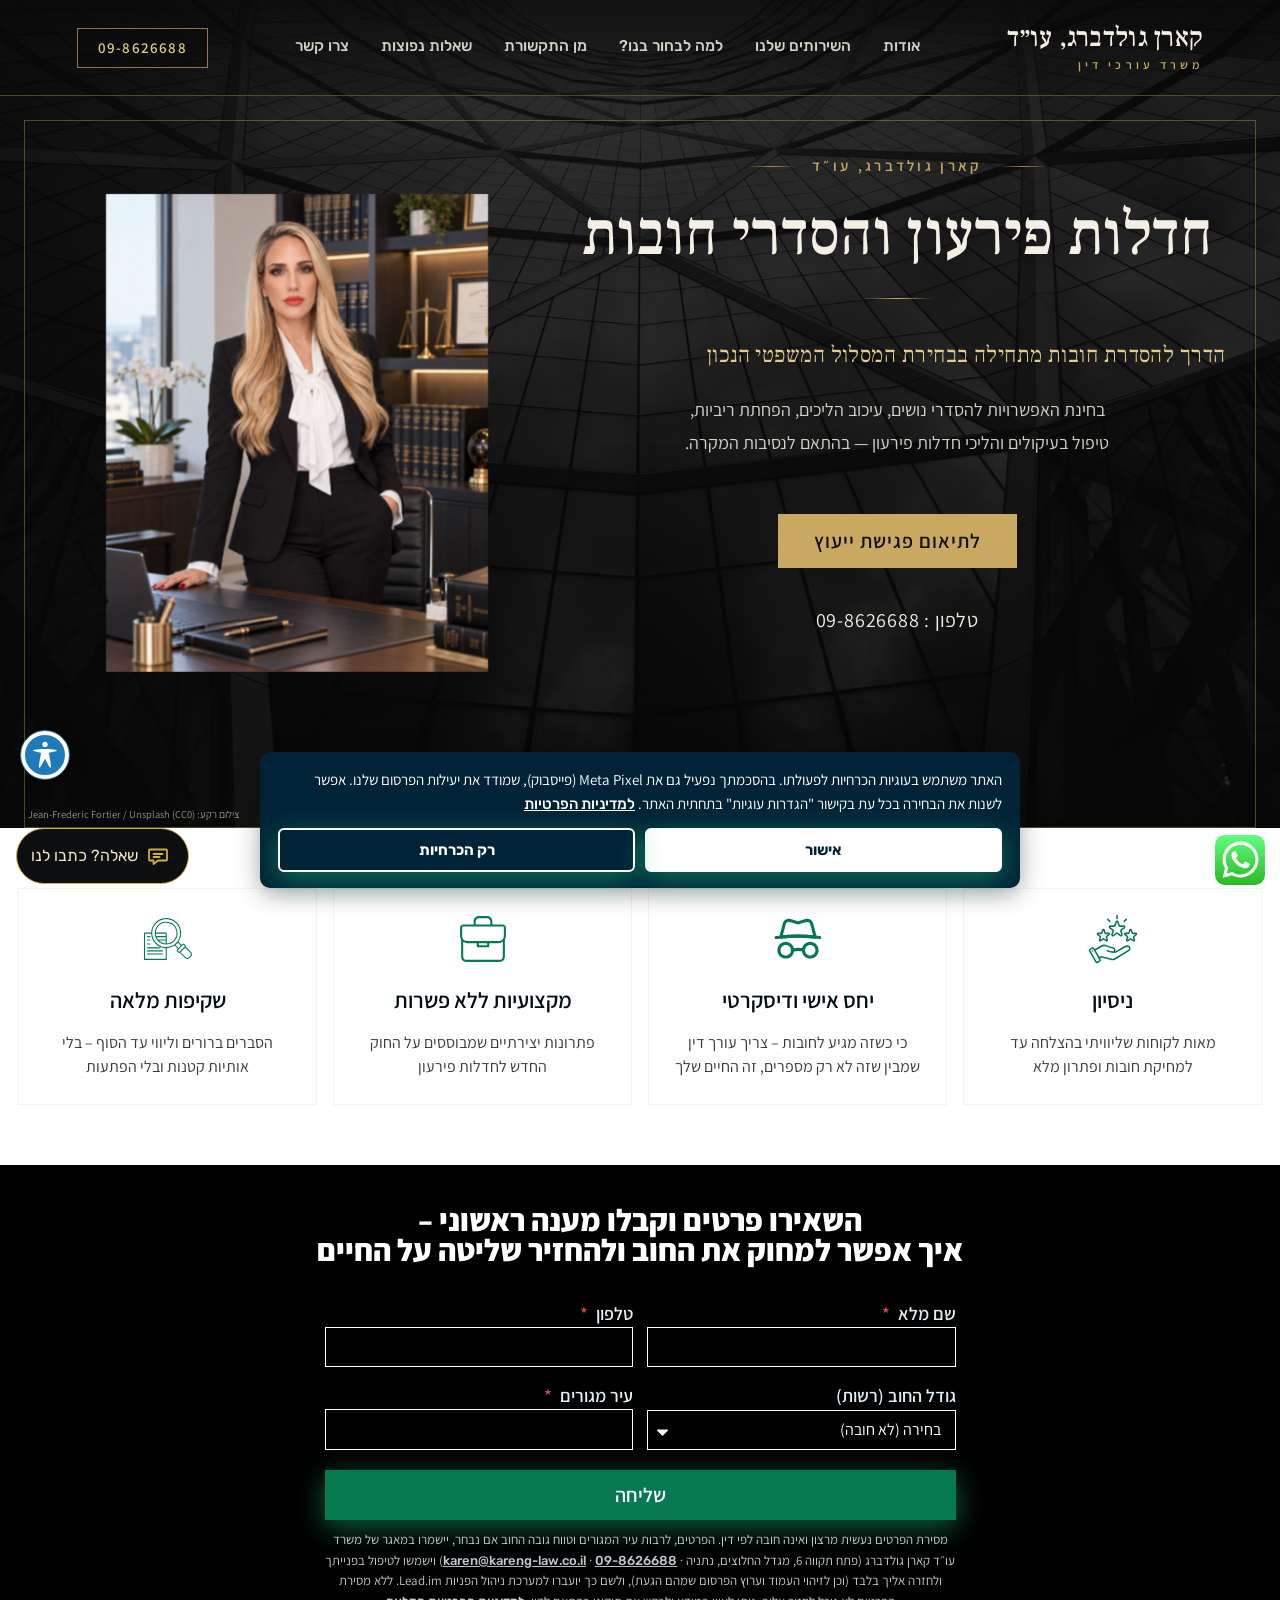
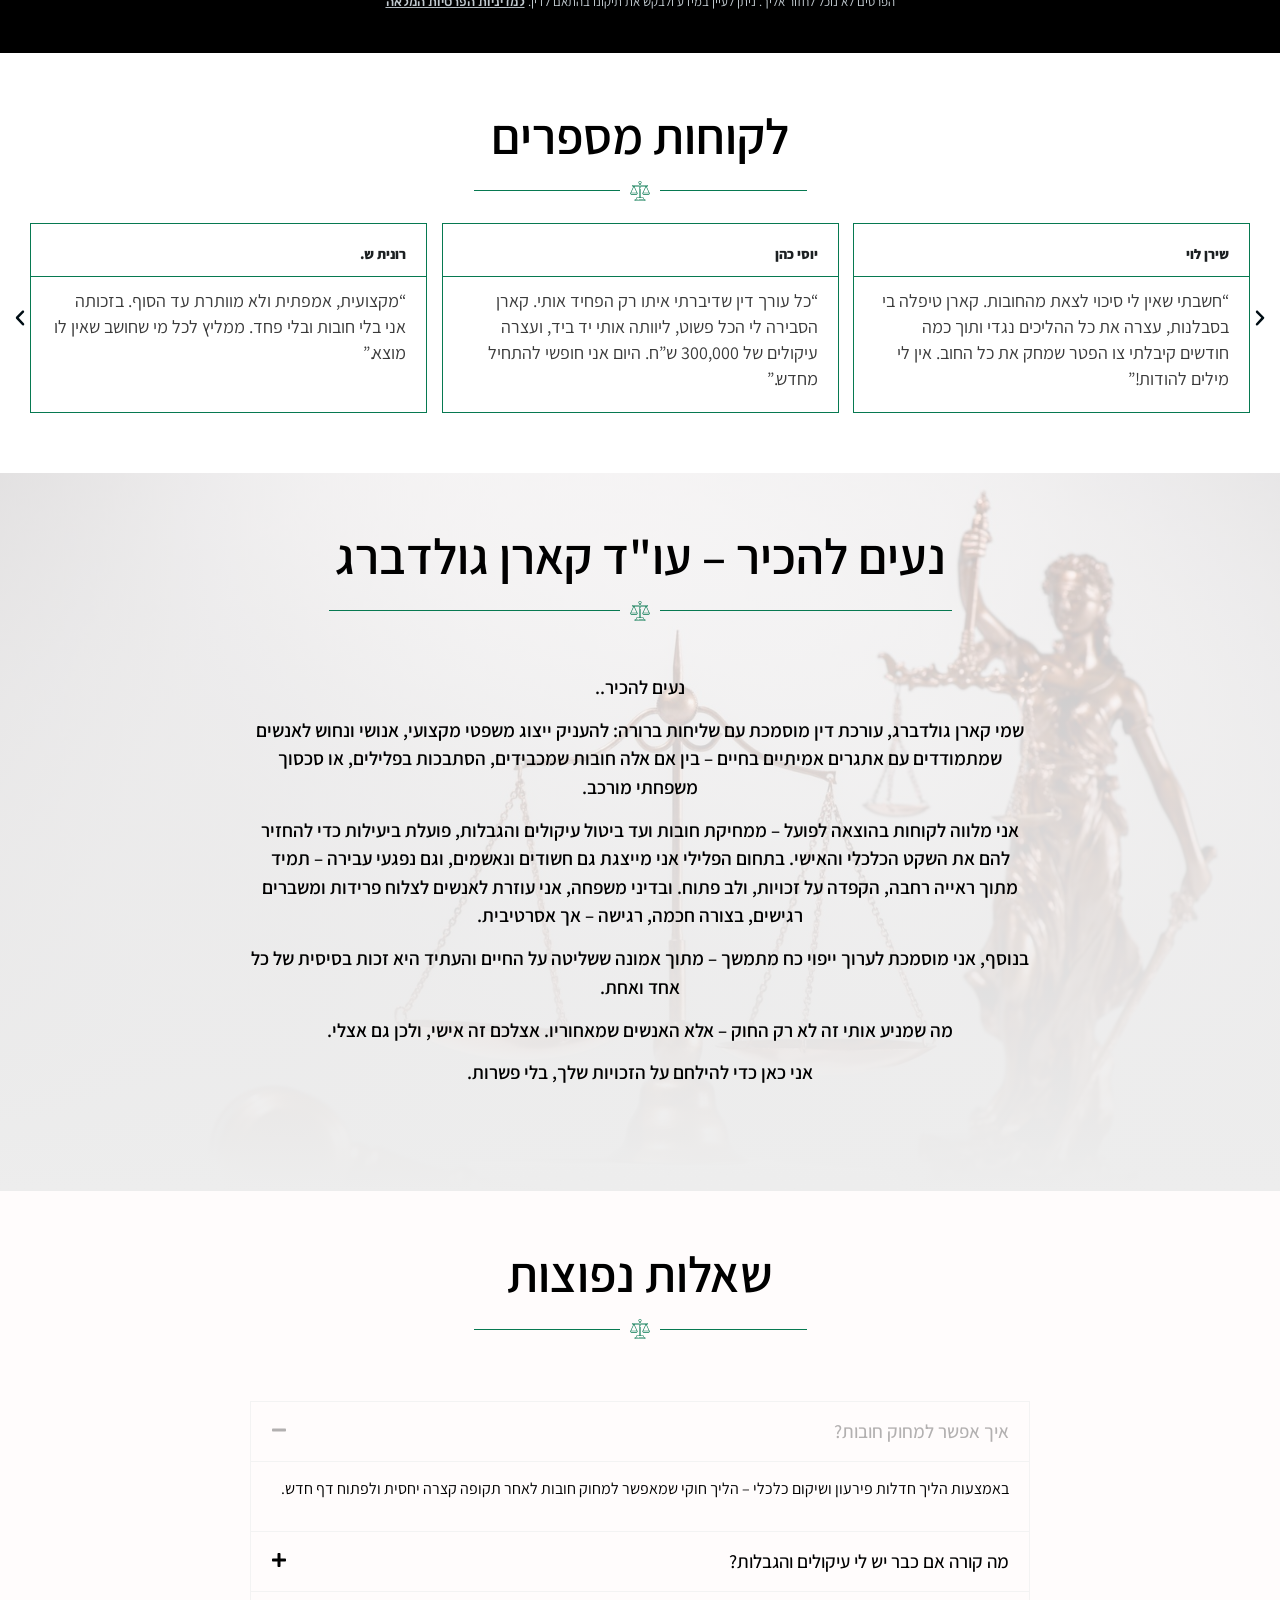
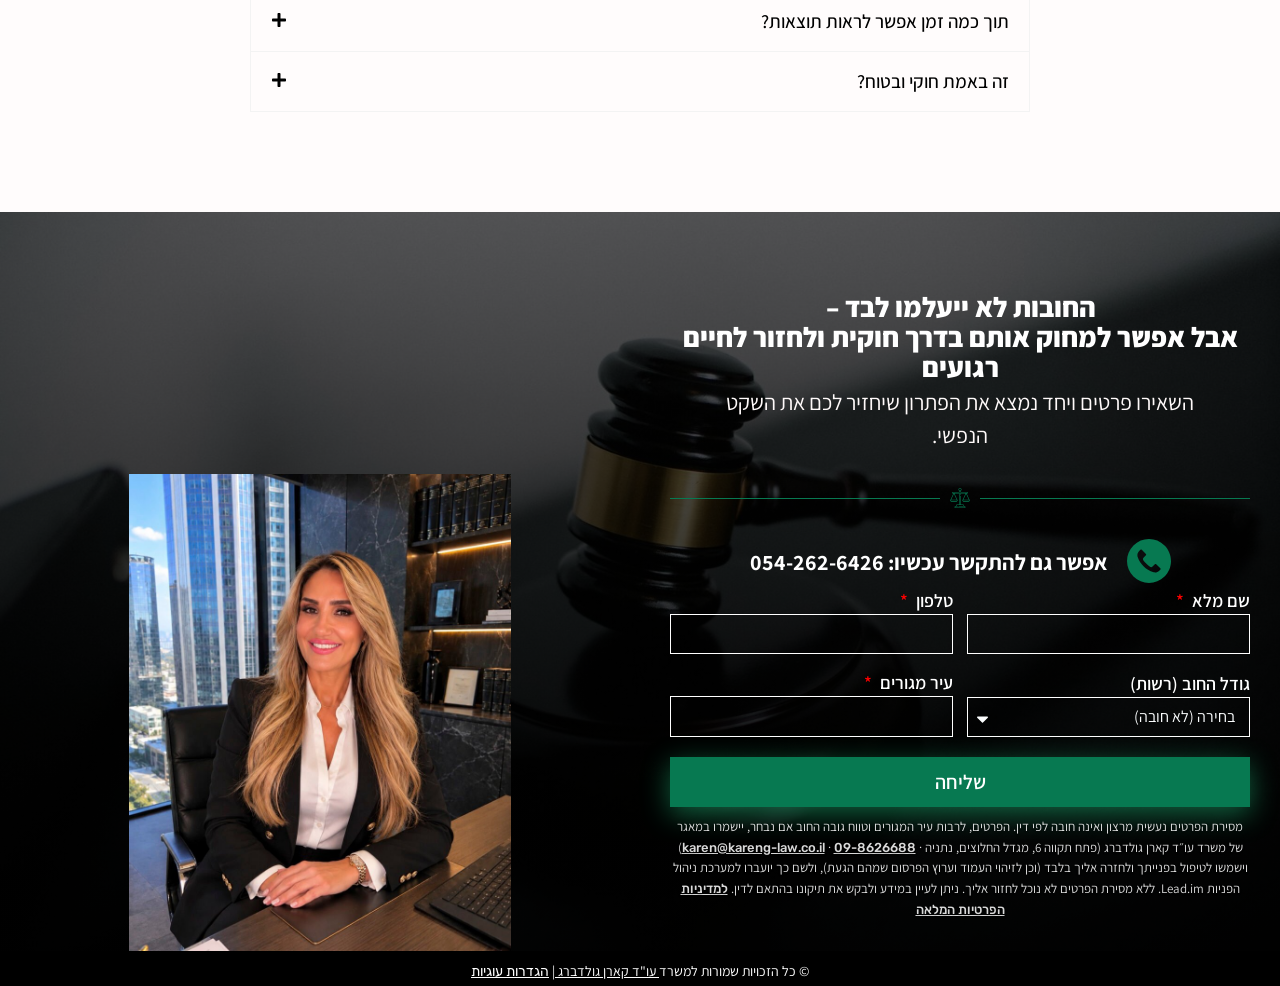
<file: חדלות-פירעון-והצאה-לפועל/index.html>
<!DOCTYPE html>
<html dir="rtl" lang="he-IL">
<head>
	<meta charset="UTF-8">
		<meta name='robots' content='index, follow, max-image-preview:large, max-snippet:-1, max-video-preview:-1' />

	<!-- This site is optimized with the Yoast SEO plugin v27.4 - https://yoast.com/product/yoast-seo-wordpress/ -->
	<title>חדלות פירעון והוצאה לפועל | קארן גולדברג, עו״ד</title>
	<meta name="description" content="משרד עורכי הדין קארן גולדברג מעניק ייצוג משפטי בתחומי חדלות פירעון, הסדרי נושים, הוצאה לפועל, הפחתת ריביות וחובות, דיני משפחה, משפט פלילי וירושה." />
	<link rel="canonical" href="https://karen-goldberg-law.com/%D7%97%D7%93%D7%9C%D7%95%D7%AA-%D7%A4%D7%99%D7%A8%D7%A2%D7%95%D7%9F-%D7%95%D7%94%D7%A6%D7%90%D7%94-%D7%9C%D7%A4%D7%95%D7%A2%D7%9C/" />
	<meta property="og:locale" content="he_IL" />
	<meta property="og:type" content="article" />
	<meta property="og:title" content="חדלות פירעון והוצאה לפועל | קארן גולדברג, עו״ד" />
	<meta property="og:description" content="משרד עורכי הדין קארן גולדברג מעניק ייצוג משפטי בתחומי חדלות פירעון, הסדרי נושים, הוצאה לפועל, הפחתת ריביות וחובות, דיני משפחה, משפט פלילי וירושה." />
	<meta property="og:url" content="https://karen-goldberg-law.com/%D7%97%D7%93%D7%9C%D7%95%D7%AA-%D7%A4%D7%99%D7%A8%D7%A2%D7%95%D7%9F-%D7%95%D7%94%D7%A6%D7%90%D7%94-%D7%9C%D7%A4%D7%95%D7%A2%D7%9C/" />
	<meta property="og:site_name" content="קארן גולדברג, עו״ד | משרד עורכי דין" />
	<meta property="article:modified_time" content="2026-10-24T14:55:51+00:00" />
	<meta property="og:image" content="../wp-content/uploads/2025/05/WhatsApp-Image-2025-05-07-at-06.39.31-1-scaled.jpeg" />
	<meta property="og:image:width" content="1707" />
	<meta property="og:image:height" content="2560" />
	<meta property="og:image:type" content="image/jpeg" />
	<meta name="twitter:card" content="summary_large_image" />
	<meta name="twitter:label1" content="זמן קריאה מוערך" />
	<meta name="twitter:data1" content="5 דקות" />
	<script type="application/ld+json" class="yoast-schema-graph">{"@context":"https://schema.org","@graph":[{"@type":"WebPage","@id":"https://karen-goldberg-law.com/%D7%97%D7%93%D7%9C%D7%95%D7%AA-%D7%A4%D7%99%D7%A8%D7%A2%D7%95%D7%9F-%D7%95%D7%94%D7%A6%D7%90%D7%94-%D7%9C%D7%A4%D7%95%D7%A2%D7%9C/","url":"https://karen-goldberg-law.com/%D7%97%D7%93%D7%9C%D7%95%D7%AA-%D7%A4%D7%99%D7%A8%D7%A2%D7%95%D7%9F-%D7%95%D7%94%D7%A6%D7%90%D7%94-%D7%9C%D7%A4%D7%95%D7%A2%D7%9C/","name":"חדלות פירעון והוצאה לפועל | קארן גולדברג, עו״ד","isPartOf":{"@id":"../#website"},"primaryImageOfPage":{"@id":"../%d7%97%d7%93%d7%9c%d7%95%d7%aa-%d7%a4%d7%99%d7%a8%d7%a2%d7%95%d7%9f-%d7%95%d7%94%d7%a6%d7%90%d7%94-%d7%9c%d7%a4%d7%95%d7%a2%d7%9c/#primaryimage"},"image":{"@id":"../%d7%97%d7%93%d7%9c%d7%95%d7%aa-%d7%a4%d7%99%d7%a8%d7%a2%d7%95%d7%9f-%d7%95%d7%94%d7%a6%d7%90%d7%94-%d7%9c%d7%a4%d7%95%d7%a2%d7%9c/#primaryimage"},"thumbnailUrl":"../wp-content/uploads/2025/05/WhatsApp-Image-2025-05-07-at-06.39.31-1-scaled.jpeg","datePublished":"2025-07-28T08:51:05+00:00","dateModified":"2026-10-24T14:55:51+00:00","breadcrumb":{"@id":"../%d7%97%d7%93%d7%9c%d7%95%d7%aa-%d7%a4%d7%99%d7%a8%d7%a2%d7%95%d7%9f-%d7%95%d7%94%d7%a6%d7%90%d7%94-%d7%9c%d7%a4%d7%95%d7%a2%d7%9c/#breadcrumb"},"inLanguage":"he-IL","potentialAction":[{"@type":"ReadAction","target":["https://karen-goldberg-law.com/%D7%97%D7%93%D7%9C%D7%95%D7%AA-%D7%A4%D7%99%D7%A8%D7%A2%D7%95%D7%9F-%D7%95%D7%94%D7%A6%D7%90%D7%94-%D7%9C%D7%A4%D7%95%D7%A2%D7%9C/"]}],"description":"משרד עורכי הדין קארן גולדברג מעניק ייצוג משפטי בתחומי חדלות פירעון, הסדרי נושים, הוצאה לפועל, הפחתת ריביות וחובות, דיני משפחה, משפט פלילי וירושה."},{"@type":"ImageObject","inLanguage":"he-IL","@id":"../%d7%97%d7%93%d7%9c%d7%95%d7%aa-%d7%a4%d7%99%d7%a8%d7%a2%d7%95%d7%9f-%d7%95%d7%94%d7%a6%d7%90%d7%94-%d7%9c%d7%a4%d7%95%d7%a2%d7%9c/#primaryimage","url":"../wp-content/uploads/2025/05/WhatsApp-Image-2025-05-07-at-06.39.31-1-scaled.jpeg","contentUrl":"../wp-content/uploads/2025/05/WhatsApp-Image-2025-05-07-at-06.39.31-1-scaled.jpeg","width":1707,"height":2560},{"@type":"BreadcrumbList","@id":"../%d7%97%d7%93%d7%9c%d7%95%d7%aa-%d7%a4%d7%99%d7%a8%d7%a2%d7%95%d7%9f-%d7%95%d7%94%d7%a6%d7%90%d7%94-%d7%9c%d7%a4%d7%95%d7%a2%d7%9c/#breadcrumb","itemListElement":[{"@type":"ListItem","position":1,"name":"דף הבית","item":"../"},{"@type":"ListItem","position":2,"name":"חדלות פירעון והוצאה לפועל"}]},{"@type":"WebSite","@id":"../#website","url":"https://karen-goldberg-law.com/","name":"קארן גולדברג, עו״ד | משרד עורכי דין","description":"","publisher":{"@id":"../#organization"},"potentialAction":[{"@type":"SearchAction","target":{"@type":"EntryPoint","urlTemplate":"../?s={search_term_string}"},"query-input":{"@type":"PropertyValueSpecification","valueRequired":true,"valueName":"search_term_string"}}],"inLanguage":"he-IL","alternateName":"קארן גולדברג, עו״ד"},{"@type":"Organization","@id":"../#organization","name":"קארן גולדברג, עו״ד | משרד עורכי דין","url":"https://karen-goldberg-law.com/","logo":{"@type":"ImageObject","inLanguage":"he-IL","@id":"../#/schema/logo/image/","url":"../wp-content/uploads/2025/05/WhatsApp-Image-2025-05-07-at-06.39.30-1-scaled.jpeg","contentUrl":"../wp-content/uploads/2025/05/WhatsApp-Image-2025-05-07-at-06.39.30-1-scaled.jpeg","width":1707,"height":2560,"caption":"עו\"ד קארן גולדברג משרד עורכי דין"},"image":{"@id":"../#/schema/logo/image/"},"alternateName":"קארן גולדברג, עו״ד"}]}</script>
	<!-- / Yoast SEO plugin. -->


<script type='application/javascript'  id='pys-version-script'>console.log('PixelYourSite Free version 11.2.0.4');</script>
<link rel='dns-prefetch' href='//fonts.googleapis.com' />




<style id='wp-img-auto-sizes-contain-inline-css'>
img:is([sizes=auto i],[sizes^="auto," i]){contain-intrinsic-size:3000px 1500px}
/*# sourceURL=wp-img-auto-sizes-contain-inline-css */
</style>
<link rel='stylesheet' id='ht_ctc_main_css-css' href='../wp-content/plugins/click-to-chat-for-whatsapp/new/inc/assets/css/main.css?ver=4.40' media='all' />

<style id='global-styles-inline-css'>
:root{--wp--preset--aspect-ratio--square: 1;--wp--preset--aspect-ratio--4-3: 4/3;--wp--preset--aspect-ratio--3-4: 3/4;--wp--preset--aspect-ratio--3-2: 3/2;--wp--preset--aspect-ratio--2-3: 2/3;--wp--preset--aspect-ratio--16-9: 16/9;--wp--preset--aspect-ratio--9-16: 9/16;--wp--preset--color--black: #000000;--wp--preset--color--cyan-bluish-gray: #abb8c3;--wp--preset--color--white: #ffffff;--wp--preset--color--pale-pink: #f78da7;--wp--preset--color--vivid-red: #cf2e2e;--wp--preset--color--luminous-vivid-orange: #ff6900;--wp--preset--color--luminous-vivid-amber: #fcb900;--wp--preset--color--light-green-cyan: #7bdcb5;--wp--preset--color--vivid-green-cyan: #00d084;--wp--preset--color--pale-cyan-blue: #8ed1fc;--wp--preset--color--vivid-cyan-blue: #0693e3;--wp--preset--color--vivid-purple: #9b51e0;--wp--preset--gradient--vivid-cyan-blue-to-vivid-purple: linear-gradient(135deg,rgb(6,147,227) 0%,rgb(155,81,224) 100%);--wp--preset--gradient--light-green-cyan-to-vivid-green-cyan: linear-gradient(135deg,rgb(122,220,180) 0%,rgb(0,208,130) 100%);--wp--preset--gradient--luminous-vivid-amber-to-luminous-vivid-orange: linear-gradient(135deg,rgb(252,185,0) 0%,rgb(255,105,0) 100%);--wp--preset--gradient--luminous-vivid-orange-to-vivid-red: linear-gradient(135deg,rgb(255,105,0) 0%,rgb(207,46,46) 100%);--wp--preset--gradient--very-light-gray-to-cyan-bluish-gray: linear-gradient(135deg,rgb(238,238,238) 0%,rgb(169,184,195) 100%);--wp--preset--gradient--cool-to-warm-spectrum: linear-gradient(135deg,rgb(74,234,220) 0%,rgb(151,120,209) 20%,rgb(207,42,186) 40%,rgb(238,44,130) 60%,rgb(251,105,98) 80%,rgb(254,248,76) 100%);--wp--preset--gradient--blush-light-purple: linear-gradient(135deg,rgb(255,206,236) 0%,rgb(152,150,240) 100%);--wp--preset--gradient--blush-bordeaux: linear-gradient(135deg,rgb(254,205,165) 0%,rgb(254,45,45) 50%,rgb(107,0,62) 100%);--wp--preset--gradient--luminous-dusk: linear-gradient(135deg,rgb(255,203,112) 0%,rgb(199,81,192) 50%,rgb(65,88,208) 100%);--wp--preset--gradient--pale-ocean: linear-gradient(135deg,rgb(255,245,203) 0%,rgb(182,227,212) 50%,rgb(51,167,181) 100%);--wp--preset--gradient--electric-grass: linear-gradient(135deg,rgb(202,248,128) 0%,rgb(113,206,126) 100%);--wp--preset--gradient--midnight: linear-gradient(135deg,rgb(2,3,129) 0%,rgb(40,116,252) 100%);--wp--preset--font-size--small: 13px;--wp--preset--font-size--medium: 20px;--wp--preset--font-size--large: 36px;--wp--preset--font-size--x-large: 42px;--wp--preset--spacing--20: 0.44rem;--wp--preset--spacing--30: 0.67rem;--wp--preset--spacing--40: 1rem;--wp--preset--spacing--50: 1.5rem;--wp--preset--spacing--60: 2.25rem;--wp--preset--spacing--70: 3.38rem;--wp--preset--spacing--80: 5.06rem;--wp--preset--shadow--natural: 6px 6px 9px rgba(0, 0, 0, 0.2);--wp--preset--shadow--deep: 12px 12px 50px rgba(0, 0, 0, 0.4);--wp--preset--shadow--sharp: 6px 6px 0px rgba(0, 0, 0, 0.2);--wp--preset--shadow--outlined: 6px 6px 0px -3px rgb(255, 255, 255), 6px 6px rgb(0, 0, 0);--wp--preset--shadow--crisp: 6px 6px 0px rgb(0, 0, 0);}:root { --wp--style--global--content-size: 800px;--wp--style--global--wide-size: 1200px; }:where(body) { margin: 0; }.wp-site-blocks > .alignleft { float: left; margin-right: 2em; }.wp-site-blocks > .alignright { float: right; margin-left: 2em; }.wp-site-blocks > .aligncenter { justify-content: center; margin-left: auto; margin-right: auto; }:where(.wp-site-blocks) > * { margin-block-start: 24px; margin-block-end: 0; }:where(.wp-site-blocks) > :first-child { margin-block-start: 0; }:where(.wp-site-blocks) > :last-child { margin-block-end: 0; }:root { --wp--style--block-gap: 24px; }:root :where(.is-layout-flow) > :first-child{margin-block-start: 0;}:root :where(.is-layout-flow) > :last-child{margin-block-end: 0;}:root :where(.is-layout-flow) > *{margin-block-start: 24px;margin-block-end: 0;}:root :where(.is-layout-constrained) > :first-child{margin-block-start: 0;}:root :where(.is-layout-constrained) > :last-child{margin-block-end: 0;}:root :where(.is-layout-constrained) > *{margin-block-start: 24px;margin-block-end: 0;}:root :where(.is-layout-flex){gap: 24px;}:root :where(.is-layout-grid){gap: 24px;}.is-layout-flow > .alignleft{float: left;margin-inline-start: 0;margin-inline-end: 2em;}.is-layout-flow > .alignright{float: right;margin-inline-start: 2em;margin-inline-end: 0;}.is-layout-flow > .aligncenter{margin-left: auto !important;margin-right: auto !important;}.is-layout-constrained > .alignleft{float: left;margin-inline-start: 0;margin-inline-end: 2em;}.is-layout-constrained > .alignright{float: right;margin-inline-start: 2em;margin-inline-end: 0;}.is-layout-constrained > .aligncenter{margin-left: auto !important;margin-right: auto !important;}.is-layout-constrained > :where(:not(.alignleft):not(.alignright):not(.alignfull)){max-width: var(--wp--style--global--content-size);margin-left: auto !important;margin-right: auto !important;}.is-layout-constrained > .alignwide{max-width: var(--wp--style--global--wide-size);}body .is-layout-flex{display: flex;}.is-layout-flex{flex-wrap: wrap;align-items: center;}.is-layout-flex > :is(*, div){margin: 0;}body .is-layout-grid{display: grid;}.is-layout-grid > :is(*, div){margin: 0;}body{padding-top: 0px;padding-right: 0px;padding-bottom: 0px;padding-left: 0px;}a:where(:not(.wp-element-button)){text-decoration: underline;}:root :where(.wp-element-button, .wp-block-button__link){background-color: #32373c;border-width: 0;color: #fff;font-family: inherit;font-size: inherit;font-style: inherit;font-weight: inherit;letter-spacing: inherit;line-height: inherit;padding-top: calc(0.667em + 2px);padding-right: calc(1.333em + 2px);padding-bottom: calc(0.667em + 2px);padding-left: calc(1.333em + 2px);text-decoration: none;text-transform: inherit;}.has-black-color{color: var(--wp--preset--color--black) !important;}.has-cyan-bluish-gray-color{color: var(--wp--preset--color--cyan-bluish-gray) !important;}.has-white-color{color: var(--wp--preset--color--white) !important;}.has-pale-pink-color{color: var(--wp--preset--color--pale-pink) !important;}.has-vivid-red-color{color: var(--wp--preset--color--vivid-red) !important;}.has-luminous-vivid-orange-color{color: var(--wp--preset--color--luminous-vivid-orange) !important;}.has-luminous-vivid-amber-color{color: var(--wp--preset--color--luminous-vivid-amber) !important;}.has-light-green-cyan-color{color: var(--wp--preset--color--light-green-cyan) !important;}.has-vivid-green-cyan-color{color: var(--wp--preset--color--vivid-green-cyan) !important;}.has-pale-cyan-blue-color{color: var(--wp--preset--color--pale-cyan-blue) !important;}.has-vivid-cyan-blue-color{color: var(--wp--preset--color--vivid-cyan-blue) !important;}.has-vivid-purple-color{color: var(--wp--preset--color--vivid-purple) !important;}.has-black-background-color{background-color: var(--wp--preset--color--black) !important;}.has-cyan-bluish-gray-background-color{background-color: var(--wp--preset--color--cyan-bluish-gray) !important;}.has-white-background-color{background-color: var(--wp--preset--color--white) !important;}.has-pale-pink-background-color{background-color: var(--wp--preset--color--pale-pink) !important;}.has-vivid-red-background-color{background-color: var(--wp--preset--color--vivid-red) !important;}.has-luminous-vivid-orange-background-color{background-color: var(--wp--preset--color--luminous-vivid-orange) !important;}.has-luminous-vivid-amber-background-color{background-color: var(--wp--preset--color--luminous-vivid-amber) !important;}.has-light-green-cyan-background-color{background-color: var(--wp--preset--color--light-green-cyan) !important;}.has-vivid-green-cyan-background-color{background-color: var(--wp--preset--color--vivid-green-cyan) !important;}.has-pale-cyan-blue-background-color{background-color: var(--wp--preset--color--pale-cyan-blue) !important;}.has-vivid-cyan-blue-background-color{background-color: var(--wp--preset--color--vivid-cyan-blue) !important;}.has-vivid-purple-background-color{background-color: var(--wp--preset--color--vivid-purple) !important;}.has-black-border-color{border-color: var(--wp--preset--color--black) !important;}.has-cyan-bluish-gray-border-color{border-color: var(--wp--preset--color--cyan-bluish-gray) !important;}.has-white-border-color{border-color: var(--wp--preset--color--white) !important;}.has-pale-pink-border-color{border-color: var(--wp--preset--color--pale-pink) !important;}.has-vivid-red-border-color{border-color: var(--wp--preset--color--vivid-red) !important;}.has-luminous-vivid-orange-border-color{border-color: var(--wp--preset--color--luminous-vivid-orange) !important;}.has-luminous-vivid-amber-border-color{border-color: var(--wp--preset--color--luminous-vivid-amber) !important;}.has-light-green-cyan-border-color{border-color: var(--wp--preset--color--light-green-cyan) !important;}.has-vivid-green-cyan-border-color{border-color: var(--wp--preset--color--vivid-green-cyan) !important;}.has-pale-cyan-blue-border-color{border-color: var(--wp--preset--color--pale-cyan-blue) !important;}.has-vivid-cyan-blue-border-color{border-color: var(--wp--preset--color--vivid-cyan-blue) !important;}.has-vivid-purple-border-color{border-color: var(--wp--preset--color--vivid-purple) !important;}.has-vivid-cyan-blue-to-vivid-purple-gradient-background{background: var(--wp--preset--gradient--vivid-cyan-blue-to-vivid-purple) !important;}.has-light-green-cyan-to-vivid-green-cyan-gradient-background{background: var(--wp--preset--gradient--light-green-cyan-to-vivid-green-cyan) !important;}.has-luminous-vivid-amber-to-luminous-vivid-orange-gradient-background{background: var(--wp--preset--gradient--luminous-vivid-amber-to-luminous-vivid-orange) !important;}.has-luminous-vivid-orange-to-vivid-red-gradient-background{background: var(--wp--preset--gradient--luminous-vivid-orange-to-vivid-red) !important;}.has-very-light-gray-to-cyan-bluish-gray-gradient-background{background: var(--wp--preset--gradient--very-light-gray-to-cyan-bluish-gray) !important;}.has-cool-to-warm-spectrum-gradient-background{background: var(--wp--preset--gradient--cool-to-warm-spectrum) !important;}.has-blush-light-purple-gradient-background{background: var(--wp--preset--gradient--blush-light-purple) !important;}.has-blush-bordeaux-gradient-background{background: var(--wp--preset--gradient--blush-bordeaux) !important;}.has-luminous-dusk-gradient-background{background: var(--wp--preset--gradient--luminous-dusk) !important;}.has-pale-ocean-gradient-background{background: var(--wp--preset--gradient--pale-ocean) !important;}.has-electric-grass-gradient-background{background: var(--wp--preset--gradient--electric-grass) !important;}.has-midnight-gradient-background{background: var(--wp--preset--gradient--midnight) !important;}.has-small-font-size{font-size: var(--wp--preset--font-size--small) !important;}.has-medium-font-size{font-size: var(--wp--preset--font-size--medium) !important;}.has-large-font-size{font-size: var(--wp--preset--font-size--large) !important;}.has-x-large-font-size{font-size: var(--wp--preset--font-size--x-large) !important;}
:root :where(.wp-block-pullquote){font-size: 1.5em;line-height: 1.6;}
/*# sourceURL=global-styles-inline-css */
</style>
<link rel='stylesheet' id='acwp-main-css-css' href='../wp-content/plugins/accessible-poetry/assets/css/main.css?ver=6.9.12' media='all' />
<link rel='stylesheet' id='acwp-mdi-css' href='https://fonts.googleapis.com/icon?family=Material+Icons&#038;ver=6.9.12' media='all' />
<link rel='stylesheet' id='hello-elementor-css' href='../wp-content/themes/hello-elementor/style.min.css?ver=3.4.0' media='all' />
<link rel='stylesheet' id='hello-elementor-theme-style-css' href='../wp-content/themes/hello-elementor/theme.min.css?ver=3.4.0' media='all' />
<link rel='stylesheet' id='hello-elementor-header-footer-css' href='../wp-content/themes/hello-elementor/header-footer.min.css?ver=3.4.0' media='all' />
<link rel='stylesheet' id='elementor-frontend-css' href='../wp-content/plugins/elementor/assets/css/frontend.min.css?ver=4.1.4' media='all' />
<link rel='stylesheet' id='elementor-post-2734-css' href='../wp-content/uploads/elementor/css/post-2734.css?ver=1795108903' media='all' />
<link rel='stylesheet' id='widget-menu-anchor-css' href='../wp-content/plugins/elementor/assets/css/widget-menu-anchor-rtl.min.css?ver=4.1.4' media='all' />
<link rel='stylesheet' id='widget-animated-headline-css' href='../wp-content/plugins/elementor-pro/assets/css/widget-animated-headline-rtl.min.css?ver=3.35.1' media='all' />
<link rel='stylesheet' id='e-animation-fadeInDown-css' href='../wp-content/plugins/elementor/assets/lib/animations/styles/fadeInDown.min.css?ver=4.1.4' media='all' />
<link rel='stylesheet' id='widget-heading-css' href='../wp-content/plugins/elementor/assets/css/widget-heading-rtl.min.css?ver=4.1.4' media='all' />
<link rel='stylesheet' id='widget-divider-css' href='../wp-content/plugins/elementor/assets/css/widget-divider-rtl.min.css?ver=4.1.4' media='all' />
<link rel='stylesheet' id='widget-image-css' href='../wp-content/plugins/elementor/assets/css/widget-image-rtl.min.css?ver=4.1.4' media='all' />
<link rel='stylesheet' id='widget-icon-box-css' href='../wp-content/plugins/elementor/assets/css/widget-icon-box-rtl.min.css?ver=4.1.4' media='all' />
<link rel='stylesheet' id='widget-form-css' href='../wp-content/plugins/elementor-pro/assets/css/widget-form-rtl.min.css?ver=3.35.1' media='all' />
<link rel='stylesheet' id='swiper-css' href='../wp-content/plugins/elementor/assets/lib/swiper/v8/css/swiper.min.css?ver=8.4.5' media='all' />
<link rel='stylesheet' id='e-swiper-css' href='../wp-content/plugins/elementor/assets/css/conditionals/e-swiper.min.css?ver=4.1.4' media='all' />
<link rel='stylesheet' id='widget-testimonial-carousel-css' href='../wp-content/plugins/elementor-pro/assets/css/widget-testimonial-carousel-rtl.min.css?ver=3.35.1' media='all' />
<link rel='stylesheet' id='widget-reviews-css' href='../wp-content/plugins/elementor-pro/assets/css/widget-reviews-rtl.min.css?ver=3.35.1' media='all' />
<link rel='stylesheet' id='widget-star-rating-css' href='../wp-content/plugins/elementor/assets/css/widget-star-rating-rtl.min.css?ver=4.1.4' media='all' />
<link rel='stylesheet' id='widget-carousel-module-base-css' href='../wp-content/plugins/elementor-pro/assets/css/widget-carousel-module-base-rtl.min.css?ver=3.35.1' media='all' />
<link rel='stylesheet' id='widget-accordion-css' href='../wp-content/plugins/elementor/assets/css/widget-accordion-rtl.min.css?ver=4.1.4' media='all' />
<link rel='stylesheet' id='elementor-post-3319-css' href='../wp-content/uploads/elementor/css/post-3319.css?ver=1795109255' media='all' />
<link rel='stylesheet' id='elementor-post-1178-css' href='../wp-content/uploads/elementor/css/post-1178.css?ver=1795108903' media='all' />
<link rel='stylesheet' id='elementor-post-1189-css' href='../wp-content/uploads/elementor/css/post-1189.css?ver=1795108903' media='all' />
<link rel='stylesheet' id='elementor-gf-local-rubik-css' href='../wp-content/uploads/elementor/google-fonts/css/rubik.css?ver=1753696909' media='all' />
<link rel='stylesheet' id='elementor-gf-local-assistant-css' href='../wp-content/uploads/elementor/google-fonts/css/assistant.css?ver=1753696910' media='all' />
<script src="../wp-includes/js/jquery/jquery.min.js?ver=3.7.1" id="jquery-core-js"></script>
<script src="../wp-includes/js/jquery/jquery-migrate.min.js?ver=3.4.1" id="jquery-migrate-js"></script>




			<style>
				.e-con.e-parent:nth-of-type(n+4):not(.e-lazyloaded):not(.e-no-lazyload),
				.e-con.e-parent:nth-of-type(n+4):not(.e-lazyloaded):not(.e-no-lazyload) * {
					background-image: none !important;
				}
				@media screen and (max-height: 1024px) {
					.e-con.e-parent:nth-of-type(n+3):not(.e-lazyloaded):not(.e-no-lazyload),
					.e-con.e-parent:nth-of-type(n+3):not(.e-lazyloaded):not(.e-no-lazyload) * {
						background-image: none !important;
					}
				}
				@media screen and (max-height: 640px) {
					.e-con.e-parent:nth-of-type(n+2):not(.e-lazyloaded):not(.e-no-lazyload),
					.e-con.e-parent:nth-of-type(n+2):not(.e-lazyloaded):not(.e-no-lazyload) * {
						background-image: none !important;
					}
				}
			</style>
			<link rel="icon" href="../wp-content/uploads/2025/05/WhatsApp-Image-2025-05-07-at-06.39.31-1-150x150.jpeg" sizes="32x32" />
<link rel="icon" href="../wp-content/uploads/2025/05/WhatsApp-Image-2025-05-07-at-06.39.31-1-scaled.jpeg" sizes="192x192" />
<link rel="apple-touch-icon" href="../wp-content/uploads/2025/05/WhatsApp-Image-2025-05-07-at-06.39.31-1-scaled.jpeg" />
<meta name="msapplication-TileImage" content="../wp-content/uploads/2025/05/WhatsApp-Image-2025-05-07-at-06.39.31-1-scaled.jpeg" />
	<meta name="viewport" content="width=device-width, initial-scale=1.0, viewport-fit=cover" />
	<style id="kg-hero-style">
	@font-face{font-family:'KG Frank Ruhl';font-style:normal;font-weight:300 900;font-display:swap;src:url(../wp-content/uploads/kg-fonts/frank-ruhl-libre-hebrew.woff2) format('woff2');unicode-range:U+0307-0308,U+0590-05FF,U+200C-2010,U+20AA,U+25CC,U+FB1D-FB4F}
	@font-face{font-family:'KG Frank Ruhl';font-style:normal;font-weight:300 900;font-display:swap;src:url(../wp-content/uploads/kg-fonts/frank-ruhl-libre-latin.woff2) format('woff2');unicode-range:U+0000-00FF,U+2000-206F}
	.elementor-element-fec4d6 > .elementor-widget-wrap{justify-content:center;text-align:center}
	.kg-hero-name-wrap,.kg-hero-copy{width:100%}
	body .elementor-element-fec4d6 .kg-hero-name{font-family:'KG Frank Ruhl','Frank Ruhl Libre',serif;font-weight:500;font-size:clamp(40px,4.6vw,64px);line-height:1.18;text-wrap:balance;letter-spacing:.01em;color:#fff;margin:0 0 6px;text-align:center;text-shadow:0 2px 24px rgba(0,0,0,.45)}
	body .elementor-element-fec4d6 .kg-hero-sub{font-family:'KG Frank Ruhl','Frank Ruhl Libre',serif;font-weight:400;font-size:clamp(21px,1.9vw,27px);line-height:1.45;letter-spacing:.02em;max-width:24em;margin-inline:auto;text-wrap:balance;color:#D4AF37;margin:18px 0 22px;text-align:center}
	body .elementor-element-fec4d6 .kg-hero-text{font-family:Assistant,sans-serif;font-weight:400;font-size:clamp(18px,1.5vw,21px);line-height:1.8;color:rgba(255,255,255,.9);max-width:34em;text-wrap:balance;margin:0 auto 34px;text-align:center}
	body .elementor-element-fec4d6 .elementor-element-549b56d6 .elementor-button{letter-spacing:.03em}
	.elementor-element-4c924e06{margin-top:18px}
	body .elementor-element-fec4d6 .elementor-element-4c924e06 .elementor-heading-title{font-size:20px!important;font-weight:400!important;letter-spacing:.04em;color:rgba(255,255,255,.85)!important}
	body .elementor-element-fec4d6 .kg-hero-eyebrow{display:flex;align-items:center;justify-content:center;gap:16px;margin:0 0 22px;font-family:'KG Frank Ruhl','Frank Ruhl Libre',serif;font-weight:500;font-size:clamp(19px,1.6vw,23px);letter-spacing:.14em;color:#D4AF37}
	body .elementor-element-fec4d6 .kg-hero-eyebrow::before,body .elementor-element-fec4d6 .kg-hero-eyebrow::after{content:"";flex:0 0 48px;height:1px;background:linear-gradient(90deg,transparent,rgba(212,175,55,.8),transparent)}
	@media (max-width:767px){
	  body .elementor-element-fec4d6 .kg-hero-eyebrow{font-size:17px;letter-spacing:.1em;gap:12px;margin-bottom:16px}
	  body .elementor-element-fec4d6 .kg-hero-eyebrow::before,body .elementor-element-fec4d6 .kg-hero-eyebrow::after{flex-basis:32px}
	  body .elementor-element-fec4d6 .kg-hero-name-wrap{padding-top:28px}
	  body .elementor-element-fec4d6 .elementor-element-4c924e06{margin:14px 0 26px!important}
	  body .elementor-element-fec4d6 .elementor-element-4c924e06 .elementor-heading-title{font-size:19px!important;font-weight:400!important}
	  body .elementor-element-fec4d6 .kg-hero-name{font-size:36px;line-height:1.22}
	  body .elementor-element-fec4d6 .kg-hero-sub{font-size:20px;margin:14px auto 16px}
	  body .elementor-element-fec4d6 .kg-hero-text{font-size:18px;line-height:1.75;margin-bottom:26px;padding-inline:6px}
	}
		body .elementor-element-fec4d6 .elementor-element-03a7043 .elementor-divider-separator{border-color:rgba(212,175,55,.55)!important;--divider-color:rgba(212,175,55,.55)}
	body .elementor-element-fec4d6 .elementor-element-03a7043{--divider-color:rgba(212,175,55,.6)!important}
	body .elementor-element-fec4d6 .elementor-element-03a7043 .elementor-icon{color:#D4AF37!important}
	body .elementor-element-fec4d6 .elementor-element-03a7043 .elementor-icon svg{fill:#D4AF37!important}
	</style>

	<link rel="preload" as="image" type="image/webp" imagesrcset="../wp-content/uploads/kg-theme/kg-atrium-1080x1600.webp 1080w, ../wp-content/uploads/kg-theme/kg-atrium-1600.webp 1600w, ../wp-content/uploads/kg-theme/kg-atrium-2560.webp 2560w" imagesizes="100vw" fetchpriority="high">
	<link rel="preload" as="font" type="font/woff2" href="../wp-content/uploads/kg-fonts/frank-ruhl-libre-hebrew.woff2" crossorigin>
	<link rel="stylesheet" id="kg-atrium-css" href="../wp-content/uploads/kg-theme/kg-atrium.css">
</head>
<body class="rtl wp-singular page-template-default page page-id-3319 wp-custom-logo wp-embed-responsive wp-theme-hello-elementor acwp-readable-arial hello-elementor-default elementor-default elementor-template-canvas elementor-kit-2734 elementor-page elementor-page-3319">
			<div data-elementor-type="wp-page" data-elementor-id="3319" class="elementor elementor-3319" data-elementor-post-type="page">
						<header class="kg-hd">
		<a class="kg-brand" href="../" aria-label="קארן גולדברג, עו״ד – דף הבית"><b>קארן גולדברג, עו״ד</b><span>משרד עורכי דין</span></a>
		<nav class="kg-nav" aria-label="תפריט ראשי"><a href="../#about">אודות</a><a href="../#3">השירותים שלנו</a><a href="../#4">למה לבחור בנו?</a><a href="../#8">מן התקשורת</a><a href="../#5">שאלות נפוצות</a><a href="../#6">צרו קשר</a></nav>
		<div class="kg-end"><a class="kg-phone" href="tel:098626688">09-8626688</a><details><summary aria-label="תפריט"><span><i></i><i></i><i></i></span></summary><nav aria-label="תפריט ראשי"><a href="../#about">אודות</a><a href="../#3">השירותים שלנו</a><a href="../#4">למה לבחור בנו?</a><a href="../#8">מן התקשורת</a><a href="../#5">שאלות נפוצות</a><a href="../#6">צרו קשר</a></nav></details></div>
	</header>
	<section class="elementor-section elementor-top-section elementor-element elementor-element-4a5f5da1 elementor-section-height-min-height elementor-section-items-stretch elementor-section-boxed elementor-section-height-default" data-id="4a5f5da1" data-element_type="section" data-e-type="section" data-settings="{&quot;background_background&quot;:&quot;classic&quot;}">
		<picture class="kg-bg">
			<source media="(max-width:767px)" type="image/webp" srcset="../wp-content/uploads/kg-theme/kg-atrium-1080x1600.webp">
			<source type="image/webp" srcset="../wp-content/uploads/kg-theme/kg-atrium-1600.webp 1600w, ../wp-content/uploads/kg-theme/kg-atrium-2560.webp 2560w" sizes="100vw">
			<img src="../wp-content/uploads/kg-theme/kg-atrium-1920.jpg" alt="" width="1920" height="1280" fetchpriority="high" decoding="async">
		</picture>
		<div class="kg-shade" aria-hidden="true"></div>
		<span class="kg-frame" aria-hidden="true"></span>
							<div class="elementor-background-overlay"></div>
							<div class="elementor-container elementor-column-gap-default">
					<div class="elementor-column elementor-col-100 elementor-top-column elementor-element elementor-element-2fd4fbd6" data-id="2fd4fbd6" data-element_type="column" data-e-type="column" data-settings="{&quot;background_background&quot;:&quot;classic&quot;}">
			<div class="elementor-widget-wrap elementor-element-populated">
						<section class="elementor-section elementor-inner-section elementor-element elementor-element-59d0955 elementor-section-boxed elementor-section-height-default elementor-section-height-default" data-id="59d0955" data-element_type="section" data-e-type="section">
						<div class="elementor-container elementor-column-gap-narrow">
					<div class="elementor-column elementor-col-50 elementor-inner-column elementor-element elementor-element-fec4d6" data-id="fec4d6" data-element_type="column" data-e-type="column">
			<div class="elementor-widget-wrap elementor-element-populated">
						<div class="elementor-element elementor-element-73c8cc32 elementor-widget elementor-widget-menu-anchor" data-id="73c8cc32" data-element_type="widget" data-e-type="widget" data-widget_type="menu-anchor.default">
				<div class="elementor-widget-container">
							<div class="elementor-menu-anchor" id="top"></div>
						</div>
				</div>
				<div class="elementor-element kg-hero-name-wrap elementor-widget">
				<div class="elementor-widget-container">
					<p class="kg-hero-eyebrow"><span>קארן גולדברג, עו״ד</span></p>
					<h1 class="kg-hero-name">חדלות פירעון והסדרי חובות</h1>
				</div>
				</div>
				<div class="elementor-element elementor-element-03a7043 elementor-widget-divider--view-line_icon elementor-view-default elementor-widget-divider--element-align-center elementor-widget elementor-widget-divider" data-id="03a7043" data-element_type="widget" data-e-type="widget" data-widget_type="divider.default">
				<div class="elementor-widget-container">
							<div class="elementor-divider">
			<span class="elementor-divider-separator">
							
						</span>
		</div>
						</div>
				</div>
				<div class="elementor-element kg-hero-copy elementor-widget">
				<div class="elementor-widget-container">
					<p class="kg-hero-sub">הדרך להסדרת חובות מתחילה בבחירת המסלול המשפטי הנכון</p>
					<p class="kg-hero-text">בחינת האפשרויות להסדרי נושים, עיכוב הליכים, הפחתת ריביות, טיפול בעיקולים והליכי חדלות פירעון — בהתאם לנסיבות המקרה.</p>
				</div>
				</div>
				<div class="elementor-element elementor-element-549b56d6 elementor-align-center elementor-widget-mobile__width-initial elementor-widget elementor-widget-button" data-id="549b56d6" data-element_type="widget" data-e-type="widget" data-widget_type="button.default">
				<div class="elementor-widget-container">
									<div class="elementor-button-wrapper">
					<a class="elementor-button elementor-button-link elementor-size-lg" href="#down">
						<span class="elementor-button-content-wrapper">
									<span class="elementor-button-text">לתיאום פגישת ייעוץ</span>
					</span>
					</a>
				</div>
								</div>
				</div>
				<div class="elementor-element elementor-element-4c924e06 elementor-widget elementor-widget-heading" data-id="4c924e06" data-element_type="widget" data-e-type="widget" data-widget_type="heading.default">
				<div class="elementor-widget-container">
					<h2 class="elementor-heading-title elementor-size-default"><a href="tel:098626688">טלפון : 09-8626688</a></h2>				</div>
				</div>
					</div>
		</div>
				<div class="elementor-column elementor-col-50 elementor-inner-column elementor-element elementor-element-1cd0ed51" data-id="1cd0ed51" data-element_type="column" data-e-type="column" data-settings="{&quot;background_background&quot;:&quot;classic&quot;}">
			<div class="elementor-widget-wrap elementor-element-populated">
						<div class="elementor-element elementor-element-21296ec9 elementor-widget elementor-widget-image" data-id="21296ec9" data-element_type="widget" data-e-type="widget" data-widget_type="image.default">
				<div class="elementor-widget-container">
															<img fetchpriority="high" decoding="async" width="800" height="1000" src="../wp-content/uploads/2026/10/Abogada-en-oficina-elegante-819x1024.png" class="attachment-large size-large wp-image-18810" alt="" srcset="../wp-content/uploads/2026/10/Abogada-en-oficina-elegante-819x1024.png 819w, ../wp-content/uploads/2026/10/Abogada-en-oficina-elegante-240x300.png 240w, ../wp-content/uploads/2026/10/Abogada-en-oficina-elegante-768x960.png 768w, ../wp-content/uploads/2026/10/Abogada-en-oficina-elegante.png 1122w" sizes="(max-width: 800px) 100vw, 800px" />															</div>
				</div>
					</div>
		</div>
					</div>
		</section>
					</div>
		</div>
					</div>
			<small class="kg-credit">צילום רקע: Jean-Frederic Fortier / Unsplash (CC0)</small>
		</section>
				<section class="elementor-section elementor-top-section elementor-element elementor-element-5b467afd elementor-section-boxed elementor-section-height-default elementor-section-height-default" data-id="5b467afd" data-element_type="section" data-e-type="section">
						<div class="elementor-container elementor-column-gap-default">
					<div class="elementor-column elementor-col-100 elementor-top-column elementor-element elementor-element-4b9fa78e" data-id="4b9fa78e" data-element_type="column" data-e-type="column">
			<div class="elementor-widget-wrap elementor-element-populated">
						<section class="elementor-section elementor-inner-section elementor-element elementor-element-2edfaa5 elementor-section-boxed elementor-section-height-default elementor-section-height-default" data-id="2edfaa5" data-element_type="section" data-e-type="section">
						<div class="elementor-container elementor-column-gap-default">
					<div class="elementor-column elementor-col-25 elementor-inner-column elementor-element elementor-element-25512ea5" data-id="25512ea5" data-element_type="column" data-e-type="column" data-settings="{&quot;background_background&quot;:&quot;classic&quot;}">
			<div class="elementor-widget-wrap elementor-element-populated">
						<div class="elementor-element elementor-element-7e067975 elementor-view-default elementor-position-block-start elementor-mobile-position-block-start elementor-widget elementor-widget-icon-box" data-id="7e067975" data-element_type="widget" data-e-type="widget" data-widget_type="icon-box.default">
				<div class="elementor-widget-container">
							<div class="elementor-icon-box-wrapper">

						<div class="elementor-icon-box-icon">
				<span  class="elementor-icon">
				<svg xmlns="http://www.w3.org/2000/svg" id="Layer_1" viewBox="0 0 512 512"><path d="m365.145 333.709-77.334 45.043c-2.958 1.723-5.956 3.049-9.046 3.988.951-1.906 1.73-3.969 2.323-6.179 4.109-15.34-4.989-31.35-20.714-36.447-.343-.111-.692-.199-1.047-.263-22.129-3.991-44.014-11.903-61.599-18.26-6.135-2.218-11.93-4.313-16.867-5.914-20.225-6.561-38.4 1.5-53.516 10.25l-56.54 32.735-4.858-8.584c-5.266-9.302-17.119-12.587-26.42-7.323l-21.697 12.28c-9.303 5.264-12.589 17.116-7.323 26.42l63.791 112.716c2.545 4.495 6.698 7.734 11.697 9.12 1.729.479 3.483.716 5.228.716 3.299 0 6.555-.849 9.495-2.513l21.698-12.281c9.303-5.266 12.588-17.118 7.322-26.419l-6.021-10.639 11.73-6.772 98.593 26.417c5.565 1.492 11.102 2.232 16.548 2.232 11.017 0 21.661-3.034 31.392-9.024l140.342-86.417c13.295-8.186 17.534-28.777 8.895-43.202-4.184-6.985-21.315-27.746-66.072-1.68zm-250.61 141.58-21.698 12.281c-1.595.903-3.71.319-4.615-1.279l-63.79-112.715c-.904-1.598-.319-3.711 1.278-4.615l21.698-12.28c.511-.289 1.074-.426 1.634-.426 1.191 0 2.366.619 2.981 1.706l63.791 112.715c.904 1.595.319 3.709-1.279 4.613zm299.398-110.322-140.341 86.417c-10.854 6.681-22.769 8.35-35.41 4.961l-101.794-27.276c-2.049-.549-4.233-.262-6.07.799l-14.481 8.36-37.149-65.641 56.677-32.814c12.67-7.336 26.356-13.486 40.562-8.878 4.686 1.519 10.097 3.476 16.363 5.741 17.999 6.507 40.363 14.592 63.611 18.853 7.461 2.649 11.632 9.846 9.733 16.93-2.501 9.332-10.348 10.49-16.607 9.78-11.323-2.332-22.105-5.409-33.513-8.666-5.437-1.553-11.058-3.158-16.84-4.708-4.267-1.142-8.654 1.39-9.798 5.657s1.39 8.654 5.657 9.798c5.655 1.515 11.213 3.102 16.587 4.637 11.825 3.377 22.994 6.567 35.042 9.03.052.011.103.014.155.024.055.01.108.026.163.035l9.619 1.563c14.658 2.344 27.662.057 39.765-6.992l77.334-45.043c21.653-12.61 38.211-14.079 44.292-3.925 4.154 6.938 2.359 17.716-3.557 21.358zm-360.79 12.492c.619 4.234-2.311 8.167-6.545 8.786-4.233.619-8.167-2.311-8.786-6.545-.619-4.233 2.311-8.167 6.545-8.786s8.167 2.312 8.786 6.545zm176.222-261.596c-7.734 0-14.532 4.938-16.922 12.295-2.395 7.369.214 15.372 6.491 19.915l30.458 22.04c.693.502.92 1.198.653 2.012l-11.688 35.735c-2.407 7.365.188 15.373 6.455 19.925 3.13 2.274 6.795 3.41 10.459 3.41 3.676 0 7.352-1.144 10.486-3.43l30.374-22.157c.692-.505 1.424-.503 2.114 0l30.373 22.157c6.261 4.567 14.679 4.574 20.947.019 6.267-4.554 8.859-12.562 6.452-19.926l-11.687-35.733c-.266-.814-.04-1.509.653-2.011l30.458-22.04c6.278-4.542 8.887-12.546 6.492-19.915-2.392-7.358-9.188-12.295-16.922-12.295-.012 0-.023 0-.035 0l-37.597.072c-.001 0-.003 0-.005 0-.854 0-1.442-.429-1.705-1.243l-11.55-35.778c-2.38-7.374-9.185-12.328-16.935-12.328-7.747.001-14.552 4.955-16.933 12.328l-11.548 35.778c-.264.813-.854 1.243-1.707 1.243-.002 0-.004 0-.005 0l-37.596-.072c-.006-.001-.018-.001-.03-.001zm37.635 16.073c7.749 0 14.551-4.95 16.934-12.327l11.549-35.778c.263-.813.854-1.244 1.707-1.244.854 0 1.444.429 1.707 1.242v.001l11.55 35.777c2.38 7.379 9.182 12.33 16.933 12.33h.035l37.597-.072h.005c.852 0 1.44.429 1.704 1.24.264.812.038 1.506-.654 2.007l-30.457 22.04c-6.292 4.551-8.896 12.567-6.482 19.948l11.686 35.731c.267.813.041 1.508-.649 2.01-.69.503-1.422.5-2.112-.002l-30.373-22.156c-6.271-4.575-14.7-4.575-20.974 0l-30.374 22.157c-.689.504-1.421.503-2.112.001-.69-.502-.916-1.197-.65-2.008l11.687-35.733c2.413-7.378-.19-15.394-6.48-19.947l-30.458-22.041c-.692-.5-.919-1.195-.654-2.009.264-.811.853-1.239 1.704-1.239h.005l37.596.072zm22.189-86.644v-29.292c0-4.418 3.582-8 8-8s8 3.582 8 8v29.292c0 4.418-3.582 8-8 8s-8-3.581-8-8zm75.606 36.003c-3.124-3.124-3.124-8.189 0-11.313l20.713-20.713c3.127-3.124 8.191-3.123 11.314 0 3.124 3.124 3.124 8.189 0 11.313l-20.713 20.713c-1.562 1.562-3.61 2.343-5.657 2.343-2.048.001-4.095-.781-5.657-2.343zm-167.237-20.712c-3.124-3.124-3.124-8.189 0-11.313 3.124-3.123 8.188-3.125 11.314 0l20.713 20.713c3.124 3.124 3.124 8.189 0 11.313-1.562 1.562-3.609 2.343-5.657 2.343-2.047 0-4.095-.781-5.657-2.343zm305.665 140.562c-2.092-6.443-8.043-10.766-14.813-10.766-.011 0-.022 0-.033 0l-28.789.055-8.843-27.397c-2.084-6.456-8.042-10.793-14.827-10.793-6.784.001-12.741 4.338-14.825 10.793l-8.844 27.397-28.788-.055c-.012 0-.021 0-.032 0-6.77 0-12.721 4.322-14.815 10.766-2.096 6.451.188 13.458 5.684 17.435l23.323 16.877-8.948 27.362c-2.109 6.448.161 13.46 5.649 17.447 2.74 1.991 5.949 2.986 9.158 2.986 3.219 0 6.438-1.001 9.182-3.003l23.258-16.966 23.259 16.966c5.481 3.999 12.852 4.004 18.339.017 5.486-3.987 7.757-10.998 5.649-17.446l-8.948-27.362 23.322-16.877c5.495-3.978 7.779-10.986 5.682-17.436zm-38.633 21.529c-5.51 3.985-7.79 11.004-5.676 17.465l8.639 26.416-22.453-16.379c-5.492-4.007-12.871-4.006-18.363 0l-22.453 16.379 8.639-26.417c2.112-6.46-.168-13.479-5.675-17.463l-22.517-16.293 27.793.053h.03c6.784 0 12.74-4.334 14.826-10.793l8.538-26.449 8.537 26.45c2.086 6.459 8.041 10.793 14.826 10.793h.03l27.793-.053zm-368.245-4.094 23.323 16.877-8.948 27.362c-2.109 6.448.161 13.46 5.649 17.447 2.741 1.992 5.95 2.987 9.158 2.987 3.219 0 6.437-1.001 9.181-3.004l23.259-16.966 23.259 16.966c5.48 3.999 12.851 4.004 18.339.017 5.486-3.987 7.757-10.998 5.649-17.446l-8.948-27.362 23.322-16.877c5.496-3.977 7.78-10.983 5.685-17.437-2.095-6.442-8.046-10.764-14.814-10.764-.011 0-.022 0-.033 0l-28.789.055-8.843-27.397c-2.084-6.456-8.042-10.793-14.827-10.793-6.784.001-12.741 4.338-14.825 10.793l-8.844 27.397-28.787-.055c-.012 0-.021 0-.032 0-6.77 0-12.722 4.322-14.816 10.766-2.098 6.45.187 13.457 5.682 17.434zm38.227-12.145h.03c6.787 0 12.743-4.335 14.826-10.793l8.538-26.449 8.537 26.45c2.086 6.459 8.041 10.793 14.826 10.793h.03l27.793-.053-22.517 16.293c-5.508 3.985-7.788 11.004-5.674 17.464l8.639 26.416-22.453-16.379c-2.746-2.003-5.964-3.005-9.182-3.005s-6.436 1.002-9.182 3.005l-22.453 16.379 8.639-26.416c2.112-6.46-.168-13.479-5.675-17.463l-22.517-16.293z"></path></svg>				</span>
			</div>
			
						<div class="elementor-icon-box-content">

									<h3 class="elementor-icon-box-title">
						<span  >
							ניסיון						</span>
					</h3>
				
									<p class="elementor-icon-box-description">
						מאות לקוחות שליוויתי בהצלחה עד למחיקת חובות ופתרון מלא
					</p>
				
			</div>
			
		</div>
						</div>
				</div>
					</div>
		</div>
				<div class="elementor-column elementor-col-25 elementor-inner-column elementor-element elementor-element-45c66f96" data-id="45c66f96" data-element_type="column" data-e-type="column" data-settings="{&quot;background_background&quot;:&quot;classic&quot;}">
			<div class="elementor-widget-wrap elementor-element-populated">
						<div class="elementor-element elementor-element-4f7b7df0 elementor-view-default elementor-position-block-start elementor-mobile-position-block-start elementor-widget elementor-widget-icon-box" data-id="4f7b7df0" data-element_type="widget" data-e-type="widget" data-widget_type="icon-box.default">
				<div class="elementor-widget-container">
							<div class="elementor-icon-box-wrapper">

						<div class="elementor-icon-box-icon">
				<span  class="elementor-icon">
				<svg xmlns="http://www.w3.org/2000/svg" clip-rule="evenodd" fill-rule="evenodd" height="512" stroke-linejoin="round" stroke-miterlimit="2" viewBox="0 0 32 32" width="512"><path d="m23.829 17.788c-2.952 0-5.349 2.397-5.349 5.349 0 2.953 2.397 5.35 5.349 5.35s5.35-2.397 5.35-5.35c0-2.952-2.398-5.349-5.35-5.349zm0 2c1.849 0 3.35 1.501 3.35 3.349 0 1.849-1.501 3.35-3.35 3.35s-3.349-1.501-3.349-3.35c0-1.848 1.5-3.349 3.349-3.349z"></path><path d="m19.722 22.108c-2.447-.612-5.009-.591-7.445.059-.01.003-.015.004-.015.004l.516 1.933s.005-.002.015-.004c2.109-.563 4.326-.581 6.444-.052z"></path><path d="m8.171 17.788c-2.952 0-5.35 2.397-5.35 5.349 0 2.953 2.398 5.35 5.35 5.35s5.349-2.397 5.349-5.35c0-2.952-2.397-5.349-5.349-5.349zm0 2c1.849 0 3.349 1.501 3.349 3.349 0 1.849-1.5 3.35-3.349 3.35s-3.35-1.501-3.35-3.35c0-1.848 1.501-3.349 3.35-3.349z"></path><path d="m16 4.688 4.711-1.451c1.042-.322 2.171-.203 3.124.328s1.648 1.429 1.924 2.485l2.209 8.467c.083.318.004.657-.211.906s-.538.376-.865.341c-7.24-.786-14.544-.786-21.784 0-.326.035-.65-.092-.865-.341-.214-.249-.293-.588-.21-.906 0 0 1.32-5.06 2.209-8.467.275-1.056.97-1.954 1.923-2.485s2.082-.65 3.125-.328zm7.823 1.866c-.137-.527-.485-.976-.961-1.242-.477-.265-1.041-.325-1.563-.164-2.271.7-5.005 1.542-5.005 1.542-.191.059-.397.059-.588 0 0 0-2.734-.842-5.005-1.542-.521-.161-1.086-.101-1.562.164-.477.266-.824.715-.962 1.242l-1.846 7.076c6.432-.607 12.907-.607 19.338 0z"></path><path d="m30.054 14.132s-.654-.08-1.677-.206c-8.22-1.009-16.533-1.011-24.754-.007-1.062.13-1.744.213-1.744.213-.548.067-.939.566-.872 1.114s.566.938 1.114.871c0 0 .682-.083 1.745-.213 8.059-.984 16.208-.982 24.267.008 1.024.125 1.677.205 1.677.205.548.068 1.047-.322 1.114-.87.068-.548-.322-1.047-.87-1.115z"></path></svg>				</span>
			</div>
			
						<div class="elementor-icon-box-content">

									<h3 class="elementor-icon-box-title">
						<span  >
							יחס אישי ודיסקרטי						</span>
					</h3>
				
									<p class="elementor-icon-box-description">
						כי כשזה מגיע לחובות – צריך עורך דין שמבין שזה לא רק מספרים, זה החיים שלך

					</p>
				
			</div>
			
		</div>
						</div>
				</div>
					</div>
		</div>
				<div class="elementor-column elementor-col-25 elementor-inner-column elementor-element elementor-element-77fdddd8" data-id="77fdddd8" data-element_type="column" data-e-type="column" data-settings="{&quot;background_background&quot;:&quot;classic&quot;}">
			<div class="elementor-widget-wrap elementor-element-populated">
						<div class="elementor-element elementor-element-195348f2 elementor-view-default elementor-position-block-start elementor-mobile-position-block-start elementor-widget elementor-widget-icon-box" data-id="195348f2" data-element_type="widget" data-e-type="widget" data-widget_type="icon-box.default">
				<div class="elementor-widget-container">
							<div class="elementor-icon-box-wrapper">

						<div class="elementor-icon-box-icon">
				<span  class="elementor-icon">
				<svg xmlns="http://www.w3.org/2000/svg" height="512" viewBox="0 0 48 48" width="512"><g id="Line"><path d="m43 10h-10v-3c0-2.757-2.243-5-5-5h-8c-2.757 0-5 2.243-5 5v3h-10c-1.654 0-3 1.346-3 3v8c0 1.355.393 2.617 1.063 3.69-.033.099-.063.2-.063.31v16c0 2.757 2.243 5 5 5h32c2.757 0 5-2.243 5-5v-16c0-.11-.03-.211-.063-.31.67-1.073 1.063-2.335 1.063-3.69v-8c0-1.654-1.346-3-3-3zm-26-3c0-1.654 1.346-3 3-3h8c1.654 0 3 1.346 3 3v3h-14zm26 34c0 1.654-1.346 3-3 3h-32c-1.654 0-3-1.346-3-3v-14.264c1.135.794 2.513 1.264 4 1.264h9v3c0 .552.448 1 1 1h10c.553 0 1-.448 1-1v-3h9c1.487 0 2.865-.47 4-1.264zm-23-11v-2h8v2zm24-9c0 2.757-2.243 5-5 5 0 0-25.018.002-30 0-2.757 0-5-2.243-5-5v-8c0-.551.449-1 1-1h38c.552 0 1 .449 1 1z"></path></g></svg>				</span>
			</div>
			
						<div class="elementor-icon-box-content">

									<h3 class="elementor-icon-box-title">
						<span  >
							מקצועיות ללא פשרות						</span>
					</h3>
				
									<p class="elementor-icon-box-description">
						פתרונות יצירתיים שמבוססים על החוק החדש לחדלות פירעון
					</p>
				
			</div>
			
		</div>
						</div>
				</div>
					</div>
		</div>
				<div class="elementor-column elementor-col-25 elementor-inner-column elementor-element elementor-element-283c186c" data-id="283c186c" data-element_type="column" data-e-type="column" data-settings="{&quot;background_background&quot;:&quot;classic&quot;}">
			<div class="elementor-widget-wrap elementor-element-populated">
						<div class="elementor-element elementor-element-3702fba elementor-view-default elementor-position-block-start elementor-mobile-position-block-start elementor-widget elementor-widget-icon-box" data-id="3702fba" data-element_type="widget" data-e-type="widget" data-widget_type="icon-box.default">
				<div class="elementor-widget-container">
							<div class="elementor-icon-box-wrapper">

						<div class="elementor-icon-box-icon">
				<span  class="elementor-icon">
				<svg xmlns="http://www.w3.org/2000/svg" id="Layer_1" viewBox="0 0 512 512"><path clip-rule="evenodd" d="m94.701 195.325.001.41c.106 51.163 27.485 98.218 71.53 123.647 32.498 18.763 72.008 24.272 108.501 14.275 17.249-4.622 32.912-12.204 46.586-22.053.192-.16.391-.305.598-.435 11.351-8.266 21.318-18.1 29.666-29.1.168-.269.362-.525.581-.767 3.414-4.561 6.551-9.319 9.396-14.246 39.474-68.37 16.045-155.875-52.327-195.349-68.378-39.478-155.862-16.044-195.349 52.349-12.328 21.349-19.162 45.872-19.183 71.269zm105.766 208.258c3.037 0 5.5 2.463 5.5 5.5s-2.463 5.5-5.5 5.5h-154.5c-3.037 0-5.5-2.463-5.5-5.5s2.463-5.5 5.5-5.5zm0-31.25c3.037 0 5.5 2.463 5.5 5.5s-2.463 5.5-5.5 5.5h-154.5c-3.037 0-5.5-2.463-5.5-5.5s2.463-5.5 5.5-5.5zm-26.5-31.25c3.037 0 5.5 2.463 5.5 5.5s-2.463 5.5-5.5 5.5h-128c-3.037 0-5.5-2.463-5.5-5.5s2.463-5.5 5.5-5.5zm-102-39.625c3.037 0 5.5 2.463 5.5 5.5s-2.463 5.5-5.5 5.5h-26c-3.037 0-5.5-2.463-5.5-5.5s2.463-5.5 5.5-5.5zm0-39.831c3.037 0 5.5 2.463 5.5 5.5s-2.463 5.5-5.5 5.5h-26c-3.037 0-5.5-2.463-5.5-5.5s2.463-5.5 5.5-5.5zm0-35.792c3.037 0 5.5 2.463 5.5 5.5s-2.463 5.5-5.5 5.5h-26c-3.037 0-5.5-2.463-5.5-5.5s2.463-5.5 5.5-5.5zm351.048 82.415 12.046 12.046c4.238 4.238 5.243 10.637 2.756 15.908l54.097 54.097c12.781 12.781 12.781 33.66 0 46.441l-15.036 15.036c-6.376 6.376-14.795 9.564-23.22 9.565v.021c-8.413 0-16.831-3.196-23.221-9.586l-54.097-54.097c-5.271 2.487-11.669 1.482-15.908-2.756l-12.046-12.046c-5.461-5.461-5.461-14.361 0-19.822l7.954-7.953-32.134-32.134c-23.789 16.154-52.05 25.423-80.984 26.478v115.514c0 3.037-2.463 5.5-5.5 5.5h-221.722c-3.037 0-5.5-2.463-5.5-5.5v-269.418c0-3.037 2.463-5.5 5.5-5.5h67.812c2.361-66.559 48.184-125.933 114.071-143.228 41.048-10.996 82.679-4.308 116.805 15.394 78.548 45.35 101.003 148.175 48.753 222.196l31.797 31.797 7.953-7.953c5.463-5.461 14.363-5.461 19.824 0zm7.604 36.31-45.923 45.923 53.518 53.518c4.242 4.242 9.841 6.363 15.443 6.363v.022c5.589 0 11.187-2.129 15.443-6.385l15.036-15.036c8.484-8.484 8.484-22.403 0-30.887zm-66.503 2.767-30.939-30.939c8.707-6.888 16.588-14.662 23.542-23.15l30.742 30.742zm63.168-19.254c1.164 1.164 1.164 3.104 0 4.267l-54.808 54.808c-1.164 1.164-3.104 1.164-4.268 0l-12.046-12.046c-1.164-1.164-1.164-3.104 0-4.268l54.807-54.807c1.164-1.164 3.104-1.164 4.268 0zm-195.063-55.446v28.708c-25.172-1.296-48.985-11.604-67.158-28.708zm-83.814-1.658c-.193-.198-.372-.41-.534-.635-8.909-10.682-16.018-23.103-20.737-36.92l-2.321-7.622c-16.525-61.663 19.617-126.262 82.657-143.153 62.341-16.704 126.454 20.332 143.154 82.656 16.705 62.341-20.332 126.454-82.656 143.154-43.709 11.712-90.25-2.836-119.563-37.48zm6.513-9.342c-5.927-7.423-10.915-15.731-14.734-24.792h92.035v24.792zm-18.676-35.792c-2.442-8.192-3.862-16.497-4.302-24.792h100.279v24.792zm-4.312-35.791c2.337-45.212 33.476-84.761 78.376-96.792 56.498-15.138 114.559 18.352 129.705 74.879 17.416 64.999-29.461 129.614-96.792 133.194v-105.781c0-3.037-2.463-5.5-5.5-5.5zm-48.115 11c2.972 81.312 68.422 145.571 148.404 148.409v110.009h-210.721v-258.418z" fill-rule="evenodd"></path></svg>				</span>
			</div>
			
						<div class="elementor-icon-box-content">

									<h3 class="elementor-icon-box-title">
						<span  >
							שקיפות מלאה						</span>
					</h3>
				
									<p class="elementor-icon-box-description">
						הסברים ברורים וליווי עד הסוף – בלי אותיות קטנות ובלי הפתעות
					</p>
				
			</div>
			
		</div>
						</div>
				</div>
					</div>
		</div>
					</div>
		</section>
					</div>
		</div>
					</div>
		</section>
				<section class="elementor-section elementor-top-section elementor-element elementor-element-5685664f elementor-section-boxed elementor-section-height-default elementor-section-height-default" data-id="5685664f" data-element_type="section" data-e-type="section" id="down" data-settings="{&quot;background_background&quot;:&quot;classic&quot;}">
						<div class="elementor-container elementor-column-gap-default">
					<div class="elementor-column elementor-col-100 elementor-top-column elementor-element elementor-element-77404ac4" data-id="77404ac4" data-element_type="column" data-e-type="column">
			<div class="elementor-widget-wrap elementor-element-populated">
						<div class="elementor-element elementor-element-4f729c35 elementor-widget__width-inherit elementor-widget-mobile__width-initial elementor-invisible elementor-widget elementor-widget-heading" data-id="4f729c35" data-element_type="widget" data-e-type="widget" data-settings="{&quot;_animation&quot;:&quot;fadeInDown&quot;}" data-widget_type="heading.default">
				<div class="elementor-widget-container">
					<h2 class="elementor-heading-title elementor-size-default">השאירו פרטים וקבלו מענה ראשוני –<br> איך אפשר למחוק את החוב ולהחזיר שליטה על החיים
</h2>				</div>
				</div>
				<div class="elementor-element elementor-element-2a66d0ed elementor-widget__width-initial elementor-button-align-stretch elementor-widget elementor-widget-form" data-id="2a66d0ed" data-element_type="widget" data-e-type="widget" data-settings="{&quot;step_next_label&quot;:&quot;\u05d4\u05d1\u05d0&quot;,&quot;step_previous_label&quot;:&quot;\u05d4\u05e7\u05d5\u05d3\u05dd&quot;,&quot;button_width&quot;:&quot;100&quot;,&quot;step_type&quot;:&quot;number_text&quot;,&quot;step_icon_shape&quot;:&quot;circle&quot;}" data-widget_type="form.default">
				<div class="elementor-widget-container">
							<form class="elementor-form" method="post" name="טופס חדש" aria-label="טופס חדש">
			<input type="hidden" name="post_id" value="3319"/>
			<input type="hidden" name="form_id" value="2a66d0ed"/>
			<input type="hidden" name="referer_title" value="חדלות פירעון והוצאה לפועל | קארן גולדברג, עו״ד" />

							<input type="hidden" name="queried_id" value="3319"/>
			
			<div class="elementor-form-fields-wrapper elementor-labels-above">
								<div class="elementor-field-type-text elementor-field-group elementor-column elementor-field-group-name elementor-col-50 elementor-sm-50 elementor-field-required elementor-mark-required">
												<label for="form-field-name" class="elementor-field-label">
								שם מלא							</label>
														<input size="1" type="text" name="form_fields[name]" id="form-field-name" class="elementor-field elementor-size-sm  elementor-field-textual" required="required">
											</div>
								<div class="elementor-field-type-tel elementor-field-group elementor-column elementor-field-group-field_825277c elementor-col-50 elementor-sm-50 elementor-field-required elementor-mark-required">
												<label for="form-field-field_825277c" class="elementor-field-label">
								טלפון							</label>
								<input size="1" type="tel" name="form_fields[field_825277c]" id="form-field-field_825277c" class="elementor-field elementor-size-sm  elementor-field-textual" required="required" pattern="[0-9()#&amp;+*-=.]+" title="מותר להשתמש רק במספרים ותווי טלפון (#, -, *, וכו&#039;).">

						</div>
								<div class="elementor-field-type-select elementor-field-group elementor-column elementor-field-group-email elementor-col-50 elementor-sm-50">
												<label for="form-field-email" class="elementor-field-label">
								גודל החוב (רשות)							</label>
								<div class="elementor-field elementor-select-wrapper remove-before "><div class="select-caret-down-wrapper"><svg aria-hidden="true" class="e-font-icon-svg e-eicon-caret-down" viewBox="0 0 571.4 571.4" xmlns="http://www.w3.org/2000/svg"><path d="M571 393Q571 407 561 418L311 668Q300 679 286 679T261 668L11 418Q0 407 0 393T11 368 36 357H536Q550 357 561 368T571 393Z"></path></svg></div><select name="form_fields[email]" id="form-field-email" class="elementor-field-textual elementor-size-sm"><option value="">בחירה (לא חובה)</option><option value="עד 50,000 ₪">עד 50,000 ₪</option><option value="50,000–150,000 ₪">50,000–150,000 ₪</option><option value="150,000–500,000 ₪">150,000–500,000 ₪</option><option value="מעל 500,000 ₪">מעל 500,000 ₪</option><option value="מעדיף/ה לא לציין">מעדיף/ה לא לציין</option></select></div>
											</div>
								<div class="elementor-field-type-text elementor-field-group elementor-column elementor-field-group-field_bdbd970 elementor-col-50 elementor-sm-50 elementor-field-required elementor-mark-required">
												<label for="form-field-field_bdbd970" class="elementor-field-label">
								עיר מגורים							</label>
														<input size="1" type="text" name="form_fields[field_bdbd970]" id="form-field-field_bdbd970" class="elementor-field elementor-size-sm  elementor-field-textual" required="required">
											</div>
								<div class="elementor-field-group elementor-column elementor-field-type-submit elementor-col-100 e-form__buttons">
					<button class="elementor-button elementor-size-md" type="submit">
						<span class="elementor-button-content-wrapper">
																						<span class="elementor-button-text">שליחה</span>
													</span>
					</button>
				</div>
			</div>
		</form>
						</div>
				</div>
					</div>
		</div>
					</div>
		</section>
				<section class="elementor-section elementor-top-section elementor-element elementor-element-6da37394 elementor-section-boxed elementor-section-height-default elementor-section-height-default" data-id="6da37394" data-element_type="section" data-e-type="section">
						<div class="elementor-container elementor-column-gap-default">
					<div class="elementor-column elementor-col-100 elementor-top-column elementor-element elementor-element-2ed50cf9" data-id="2ed50cf9" data-element_type="column" data-e-type="column">
			<div class="elementor-widget-wrap elementor-element-populated">
						<div class="elementor-element elementor-element-54f0f376 elementor-invisible elementor-widget elementor-widget-heading" data-id="54f0f376" data-element_type="widget" data-e-type="widget" data-settings="{&quot;_animation&quot;:&quot;fadeInDown&quot;}" data-widget_type="heading.default">
				<div class="elementor-widget-container">
					<h2 class="elementor-heading-title elementor-size-default">לקוחות מספרים
</h2>				</div>
				</div>
				<div class="elementor-element elementor-element-592d844 elementor-widget-divider--view-line_icon elementor-view-default elementor-widget-divider--element-align-center elementor-widget elementor-widget-divider" data-id="592d844" data-element_type="widget" data-e-type="widget" data-widget_type="divider.default">
				<div class="elementor-widget-container">
							<div class="elementor-divider">
			<span class="elementor-divider-separator">
							<div class="elementor-icon elementor-divider__element">
					<svg xmlns="http://www.w3.org/2000/svg" xmlns:xlink="http://www.w3.org/1999/xlink" id="Capa_1" x="0px" y="0px" viewBox="0 0 512.001 512.001" style="enable-background:new 0 0 512.001 512.001;" xml:space="preserve"><g>	<g>		<path d="M508.503,305.716c-1.844-3.004-5.049-4.798-8.574-4.798h-1.786l-72.268-159.214h16.919   c11.34,0,20.566-9.226,20.566-20.566c0-11.34-9.226-20.566-20.566-20.566h-164.54v-27.08c10.765-7.204,17.87-19.47,17.87-33.368   C296.124,18,278.124,0,256,0c-22.124,0-40.124,18-40.124,40.124c0,13.898,7.104,26.164,17.87,33.368v27.079H69.205   c-11.341,0-20.566,9.226-20.566,20.566c0,11.34,9.226,20.566,20.566,20.566h16.919L13.856,300.917H12.07   c-3.525,0-6.73,1.794-8.574,4.798c-1.844,3.004-1.992,6.675-0.395,9.82l13.062,25.709c5.057,9.955,15.136,16.14,26.303,16.14   h115.563c11.167,0,21.245-6.184,26.303-16.14l13.061-25.707c1.598-3.143,1.451-6.813-0.392-9.819c-1.844-3.005-5.05-4.8-8.576-4.8   h-1.785l-72.268-159.214h119.373v280.66h-54.267c-13.322,0-24.16,10.838-24.16,24.16v13.133h-12.017   c-13.322,0-24.16,10.838-24.16,24.159v20.659c0,4.156,3.369,7.526,7.526,7.526h258.665c4.157,0,7.526-3.369,7.526-7.526v-20.659   c0-13.321-10.838-24.159-24.16-24.159h-12.017v-13.133c0-13.322-10.838-24.16-24.16-24.16h-54.267V205.032   c0-4.156-3.369-7.526-7.526-7.526c-4.157,0-7.526,3.369-7.526,7.526v217.331h-14.407V134.178c0-4.156-3.369-7.526-7.526-7.526   H69.205c-3.041,0-5.515-2.474-5.515-5.515c0-3.041,2.474-5.515,5.515-5.515H241.27c4.157,0,7.526-3.369,7.526-7.526V79.607   c0.281,0.051,0.565,0.089,0.848,0.134c0.144,0.023,0.287,0.047,0.43,0.068c0.483,0.071,0.969,0.132,1.456,0.186   c0.18,0.02,0.36,0.043,0.541,0.06c0.458,0.044,0.918,0.076,1.378,0.105c0.202,0.013,0.403,0.031,0.606,0.04   c0.573,0.027,1.147,0.04,1.721,0.044c0.075,0,0.148,0.006,0.223,0.006c0.075,0,0.149-0.005,0.223-0.006   c0.574-0.003,1.148-0.016,1.721-0.044c0.203-0.01,0.404-0.028,0.606-0.04c0.46-0.029,0.92-0.061,1.378-0.105   c0.181-0.018,0.361-0.04,0.542-0.06c0.487-0.054,0.972-0.114,1.455-0.185c0.144-0.021,0.287-0.045,0.43-0.068   c0.282-0.045,0.567-0.083,0.848-0.134v28.489c0,4.156,3.369,7.526,7.526,7.526h172.065c3.041,0,5.515,2.474,5.515,5.515   s-2.474,5.515-5.515,5.515H270.729c-4.157,0-7.526,3.369-7.526,7.526v35.178c0,4.156,3.369,7.526,7.526,7.526   c4.157,0,7.526-3.369,7.526-7.526v-27.653h119.373L325.36,300.917h-1.785c-3.526,0-6.732,1.795-8.576,4.8   c-1.843,3.006-1.99,6.677-0.393,9.818l13.062,25.709c5.057,9.955,15.136,16.14,26.303,16.14h115.563   c11.167,0,21.245-6.184,26.303-16.14l13.063-25.71C510.496,312.391,510.348,308.72,508.503,305.716z M332.522,437.415   c5.022,0,9.108,4.086,9.108,9.108v13.133H226.478c-4.157,0-7.526,3.369-7.526,7.526c0,4.156,3.369,7.526,7.526,7.526h142.22   c5.022,0,9.108,4.086,9.108,9.108v13.133H134.193v-13.133c0-5.022,4.086-9.108,9.108-9.108h48.249   c4.157,0,7.526-3.369,7.526-7.526c0-4.156-3.369-7.526-7.526-7.526h-21.181v-13.133c0-5.023,4.086-9.108,9.108-9.108H332.522z    M170.913,334.427c-2.477,4.876-7.414,7.905-12.884,7.905H42.467c-5.47,0-10.407-3.029-12.884-7.905l-9.378-18.458h160.086   L170.913,334.427z M170.201,300.917H30.295l69.953-154.114L170.201,300.917z M267.121,62.588   c-0.274,0.136-0.551,0.265-0.828,0.391c-0.141,0.064-0.281,0.131-0.424,0.192c-0.314,0.135-0.631,0.26-0.949,0.382   c-0.244,0.093-0.491,0.182-0.739,0.268c-0.261,0.091-0.523,0.182-0.787,0.264c-0.24,0.074-0.484,0.14-0.727,0.207   c-0.184,0.051-0.368,0.103-0.554,0.15c-0.251,0.063-0.505,0.12-0.759,0.176c-0.186,0.04-0.372,0.08-0.558,0.116   c-0.249,0.048-0.498,0.093-0.75,0.134c-0.207,0.034-0.415,0.063-0.623,0.091c-0.232,0.032-0.464,0.064-0.698,0.089   c-0.259,0.028-0.521,0.048-0.782,0.068c-0.188,0.015-0.375,0.033-0.563,0.043c-0.458,0.025-0.917,0.04-1.379,0.04   c-0.462,0-0.922-0.015-1.379-0.04c-0.189-0.01-0.376-0.028-0.563-0.043c-0.261-0.02-0.522-0.04-0.782-0.068   c-0.234-0.025-0.466-0.057-0.698-0.089c-0.208-0.028-0.416-0.058-0.623-0.091c-0.251-0.041-0.501-0.086-0.75-0.134   c-0.187-0.036-0.373-0.076-0.558-0.116c-0.254-0.055-0.508-0.112-0.759-0.176c-0.185-0.047-0.369-0.099-0.554-0.15   c-0.243-0.067-0.487-0.133-0.727-0.207c-0.264-0.082-0.525-0.173-0.787-0.264c-0.248-0.086-0.495-0.174-0.739-0.268   c-0.318-0.122-0.635-0.247-0.949-0.382c-0.143-0.061-0.283-0.128-0.424-0.192c-0.277-0.126-0.554-0.254-0.828-0.391   c-8.26-4.106-13.952-12.631-13.952-22.464c0-13.825,11.247-25.073,25.073-25.073c13.826,0,25.073,11.248,25.073,25.073   C281.073,49.957,275.382,58.482,267.121,62.588z M411.752,146.803l69.953,154.114H341.798L411.752,146.803z M482.417,334.427   c-2.477,4.876-7.414,7.905-12.884,7.905H353.97c-5.47,0-10.407-3.029-12.884-7.905l-9.378-18.458h160.086L482.417,334.427z"></path>	</g></g><g></g><g></g><g></g><g></g><g></g><g></g><g></g><g></g><g></g><g></g><g></g><g></g><g></g><g></g><g></g></svg></div>
						</span>
		</div>
						</div>
				</div>
				<div class="elementor-element elementor-element-22bfc5a elementor-arrows-yes elementor-review--has-separator elementor--star-style-star_fontawesome elementor-widget elementor-widget-reviews" data-id="22bfc5a" data-element_type="widget" data-e-type="widget" data-settings="{&quot;slides_per_view&quot;:&quot;3&quot;,&quot;space_between&quot;:{&quot;unit&quot;:&quot;px&quot;,&quot;size&quot;:15,&quot;sizes&quot;:[]},&quot;slides_per_view_tablet&quot;:&quot;2&quot;,&quot;show_arrows&quot;:&quot;yes&quot;,&quot;speed&quot;:500,&quot;autoplay&quot;:&quot;yes&quot;,&quot;autoplay_speed&quot;:5000,&quot;loop&quot;:&quot;yes&quot;,&quot;pause_on_hover&quot;:&quot;yes&quot;,&quot;pause_on_interaction&quot;:&quot;yes&quot;,&quot;space_between_tablet&quot;:{&quot;unit&quot;:&quot;px&quot;,&quot;size&quot;:10,&quot;sizes&quot;:[]},&quot;space_between_mobile&quot;:{&quot;unit&quot;:&quot;px&quot;,&quot;size&quot;:10,&quot;sizes&quot;:[]}}" data-widget_type="reviews.default">
				<div class="elementor-widget-container">
									<div class="elementor-swiper">
					<div class="elementor-main-swiper swiper" role="region" aria-roledescription="carousel" aria-label="סליידים">
				<div class="swiper-wrapper">
											<div class="swiper-slide" role="group" aria-roledescription="slide">
									<div class="elementor-testimonial elementor-repeater-item-f9db60b">
							<div class="elementor-testimonial__header">
										<cite class="elementor-testimonial__cite"><span class="elementor-testimonial__name">שירן לוי</span></cite>					<div class="elementor-testimonial__icon elementor-icon elementor-icon-" aria-label="קרא עוד"></div>				</div>
										<div class="elementor-testimonial__content">
					<div class="elementor-testimonial__text">
						“חשבתי שאין לי סיכוי לצאת מהחובות. קארן טיפלה בי בסבלנות, עצרה את כל ההליכים נגדי ותוך כמה חודשים קיבלתי צו הפטר שמחק את כל החוב. אין לי מילים להודות!”

					</div>
				</div>
					</div>
								</div>
											<div class="swiper-slide" role="group" aria-roledescription="slide">
									<div class="elementor-testimonial elementor-repeater-item-bc3f8ee">
							<div class="elementor-testimonial__header">
										<cite class="elementor-testimonial__cite"><span class="elementor-testimonial__name">יוסי כהן</span></cite>					<div class="elementor-testimonial__icon elementor-icon elementor-icon-" aria-label="קרא עוד"></div>				</div>
										<div class="elementor-testimonial__content">
					<div class="elementor-testimonial__text">
						“כל עורך דין שדיברתי איתו רק הפחיד אותי. קארן הסבירה לי הכל פשוט, ליוותה אותי יד ביד, ועצרה עיקולים של 300,000 ש”ח. היום אני חופשי להתחיל מחדש.”

					</div>
				</div>
					</div>
								</div>
											<div class="swiper-slide" role="group" aria-roledescription="slide">
									<div class="elementor-testimonial elementor-repeater-item-a10a87c">
							<div class="elementor-testimonial__header">
										<cite class="elementor-testimonial__cite"><span class="elementor-testimonial__name">רונית ש.</span></cite>					<div class="elementor-testimonial__icon elementor-icon elementor-icon-" aria-label="קרא עוד"></div>				</div>
										<div class="elementor-testimonial__content">
					<div class="elementor-testimonial__text">
						“מקצועית, אמפתית ולא מוותרת עד הסוף. בזכותה אני בלי חובות ובלי פחד. ממליץ לכל מי שחושב שאין לו מוצא.”

					</div>
				</div>
					</div>
								</div>
											<div class="swiper-slide" role="group" aria-roledescription="slide">
									<div class="elementor-testimonial elementor-repeater-item-88a3774">
							<div class="elementor-testimonial__header">
										<cite class="elementor-testimonial__cite"><span class="elementor-testimonial__name">דוד מ.</span></cite>					<div class="elementor-testimonial__icon elementor-icon elementor-icon-" aria-label="קרא עוד"></div>				</div>
										<div class="elementor-testimonial__content">
					<div class="elementor-testimonial__text">
						“נכנסתי לייאוש מוחלט. הבנק חסם לי את החשבון ולא הצלחתי לראות אור בקצה המנהרה. קארן דאגה לכל פרט קטן והחזירה לי את התקווה. היום אני שוב עומד על הרגליים.”

					</div>
				</div>
					</div>
								</div>
											<div class="swiper-slide" role="group" aria-roledescription="slide">
									<div class="elementor-testimonial elementor-repeater-item-6cbb610">
							<div class="elementor-testimonial__header">
										<cite class="elementor-testimonial__cite"><span class="elementor-testimonial__name"> איילת ב.</span></cite>					<div class="elementor-testimonial__icon elementor-icon elementor-icon-" aria-label="קרא עוד"></div>				</div>
										<div class="elementor-testimonial__content">
					<div class="elementor-testimonial__text">
						“לא האמנתי שעורך דין באמת יכול לשנות לי את החיים. קארן הצליחה למחוק חובות של מעל חצי מיליון שקל תוך פחות משנה. אין לתאר את ההקלה!”

					</div>
				</div>
					</div>
								</div>
											<div class="swiper-slide" role="group" aria-roledescription="slide">
									<div class="elementor-testimonial elementor-repeater-item-fd8f899">
							<div class="elementor-testimonial__header">
										<cite class="elementor-testimonial__cite"><span class="elementor-testimonial__name"> שלומי ר.</span></cite>					<div class="elementor-testimonial__icon elementor-icon elementor-icon-" aria-label="קרא עוד"></div>				</div>
										<div class="elementor-testimonial__content">
					<div class="elementor-testimonial__text">
						“האכפתיות והסבלנות של קארן לא מובנים מאליהם. היא הייתה זמינה לכל שאלה, הסבירה הכל והייתה בשבילי עד הסוף. ממליצה בחום לכל מי שבצרה כלכלית.”

					</div>
				</div>
					</div>
								</div>
									</div>
															<div class="elementor-swiper-button elementor-swiper-button-prev" role="button" tabindex="0" aria-label="הקודם">
							<svg aria-hidden="true" class="e-font-icon-svg e-eicon-chevron-right" viewBox="0 0 1000 1000" xmlns="http://www.w3.org/2000/svg"><path d="M696 533C708 521 713 504 713 487 713 471 708 454 696 446L400 146C388 133 375 125 354 125 338 125 325 129 313 142 300 154 292 171 292 187 292 204 296 221 308 233L563 492 304 771C292 783 288 800 288 817 288 833 296 850 308 863 321 871 338 875 354 875 371 875 388 867 400 854L696 533Z"></path></svg>						</div>
						<div class="elementor-swiper-button elementor-swiper-button-next" role="button" tabindex="0" aria-label="הבא">
							<svg aria-hidden="true" class="e-font-icon-svg e-eicon-chevron-left" viewBox="0 0 1000 1000" xmlns="http://www.w3.org/2000/svg"><path d="M646 125C629 125 613 133 604 142L308 442C296 454 292 471 292 487 292 504 296 521 308 533L604 854C617 867 629 875 646 875 663 875 679 871 692 858 704 846 713 829 713 812 713 796 708 779 692 767L438 487 692 225C700 217 708 204 708 187 708 171 704 154 692 142 675 129 663 125 646 125Z"></path></svg>						</div>
																	</div>
				</div>
								</div>
				</div>
					</div>
		</div>
					</div>
		</section>
				<section class="elementor-section elementor-top-section elementor-element elementor-element-223474f0 elementor-section-height-min-height elementor-section-boxed elementor-section-height-default elementor-section-items-middle" data-id="223474f0" data-element_type="section" data-e-type="section" data-settings="{&quot;background_background&quot;:&quot;classic&quot;}">
							<div class="elementor-background-overlay"></div>
							<div class="elementor-container elementor-column-gap-default">
					<div class="elementor-column elementor-col-100 elementor-top-column elementor-element elementor-element-63e1ea4b" data-id="63e1ea4b" data-element_type="column" data-e-type="column">
			<div class="elementor-widget-wrap elementor-element-populated">
						<div class="elementor-element elementor-element-36d45d7c elementor-invisible elementor-widget elementor-widget-heading" data-id="36d45d7c" data-element_type="widget" data-e-type="widget" data-settings="{&quot;_animation&quot;:&quot;fadeInDown&quot;}" data-widget_type="heading.default">
				<div class="elementor-widget-container">
					<h2 class="elementor-heading-title elementor-size-default">נעים להכיר – עו"ד קארן גולדברג
</h2>				</div>
				</div>
				<div class="elementor-element elementor-element-5e2353f elementor-widget-divider--view-line_icon elementor-view-default elementor-widget-divider--element-align-center elementor-widget elementor-widget-divider" data-id="5e2353f" data-element_type="widget" data-e-type="widget" data-widget_type="divider.default">
				<div class="elementor-widget-container">
							<div class="elementor-divider">
			<span class="elementor-divider-separator">
							<div class="elementor-icon elementor-divider__element">
					<svg xmlns="http://www.w3.org/2000/svg" xmlns:xlink="http://www.w3.org/1999/xlink" id="Capa_1" x="0px" y="0px" viewBox="0 0 512.001 512.001" style="enable-background:new 0 0 512.001 512.001;" xml:space="preserve"><g>	<g>		<path d="M508.503,305.716c-1.844-3.004-5.049-4.798-8.574-4.798h-1.786l-72.268-159.214h16.919   c11.34,0,20.566-9.226,20.566-20.566c0-11.34-9.226-20.566-20.566-20.566h-164.54v-27.08c10.765-7.204,17.87-19.47,17.87-33.368   C296.124,18,278.124,0,256,0c-22.124,0-40.124,18-40.124,40.124c0,13.898,7.104,26.164,17.87,33.368v27.079H69.205   c-11.341,0-20.566,9.226-20.566,20.566c0,11.34,9.226,20.566,20.566,20.566h16.919L13.856,300.917H12.07   c-3.525,0-6.73,1.794-8.574,4.798c-1.844,3.004-1.992,6.675-0.395,9.82l13.062,25.709c5.057,9.955,15.136,16.14,26.303,16.14   h115.563c11.167,0,21.245-6.184,26.303-16.14l13.061-25.707c1.598-3.143,1.451-6.813-0.392-9.819c-1.844-3.005-5.05-4.8-8.576-4.8   h-1.785l-72.268-159.214h119.373v280.66h-54.267c-13.322,0-24.16,10.838-24.16,24.16v13.133h-12.017   c-13.322,0-24.16,10.838-24.16,24.159v20.659c0,4.156,3.369,7.526,7.526,7.526h258.665c4.157,0,7.526-3.369,7.526-7.526v-20.659   c0-13.321-10.838-24.159-24.16-24.159h-12.017v-13.133c0-13.322-10.838-24.16-24.16-24.16h-54.267V205.032   c0-4.156-3.369-7.526-7.526-7.526c-4.157,0-7.526,3.369-7.526,7.526v217.331h-14.407V134.178c0-4.156-3.369-7.526-7.526-7.526   H69.205c-3.041,0-5.515-2.474-5.515-5.515c0-3.041,2.474-5.515,5.515-5.515H241.27c4.157,0,7.526-3.369,7.526-7.526V79.607   c0.281,0.051,0.565,0.089,0.848,0.134c0.144,0.023,0.287,0.047,0.43,0.068c0.483,0.071,0.969,0.132,1.456,0.186   c0.18,0.02,0.36,0.043,0.541,0.06c0.458,0.044,0.918,0.076,1.378,0.105c0.202,0.013,0.403,0.031,0.606,0.04   c0.573,0.027,1.147,0.04,1.721,0.044c0.075,0,0.148,0.006,0.223,0.006c0.075,0,0.149-0.005,0.223-0.006   c0.574-0.003,1.148-0.016,1.721-0.044c0.203-0.01,0.404-0.028,0.606-0.04c0.46-0.029,0.92-0.061,1.378-0.105   c0.181-0.018,0.361-0.04,0.542-0.06c0.487-0.054,0.972-0.114,1.455-0.185c0.144-0.021,0.287-0.045,0.43-0.068   c0.282-0.045,0.567-0.083,0.848-0.134v28.489c0,4.156,3.369,7.526,7.526,7.526h172.065c3.041,0,5.515,2.474,5.515,5.515   s-2.474,5.515-5.515,5.515H270.729c-4.157,0-7.526,3.369-7.526,7.526v35.178c0,4.156,3.369,7.526,7.526,7.526   c4.157,0,7.526-3.369,7.526-7.526v-27.653h119.373L325.36,300.917h-1.785c-3.526,0-6.732,1.795-8.576,4.8   c-1.843,3.006-1.99,6.677-0.393,9.818l13.062,25.709c5.057,9.955,15.136,16.14,26.303,16.14h115.563   c11.167,0,21.245-6.184,26.303-16.14l13.063-25.71C510.496,312.391,510.348,308.72,508.503,305.716z M332.522,437.415   c5.022,0,9.108,4.086,9.108,9.108v13.133H226.478c-4.157,0-7.526,3.369-7.526,7.526c0,4.156,3.369,7.526,7.526,7.526h142.22   c5.022,0,9.108,4.086,9.108,9.108v13.133H134.193v-13.133c0-5.022,4.086-9.108,9.108-9.108h48.249   c4.157,0,7.526-3.369,7.526-7.526c0-4.156-3.369-7.526-7.526-7.526h-21.181v-13.133c0-5.023,4.086-9.108,9.108-9.108H332.522z    M170.913,334.427c-2.477,4.876-7.414,7.905-12.884,7.905H42.467c-5.47,0-10.407-3.029-12.884-7.905l-9.378-18.458h160.086   L170.913,334.427z M170.201,300.917H30.295l69.953-154.114L170.201,300.917z M267.121,62.588   c-0.274,0.136-0.551,0.265-0.828,0.391c-0.141,0.064-0.281,0.131-0.424,0.192c-0.314,0.135-0.631,0.26-0.949,0.382   c-0.244,0.093-0.491,0.182-0.739,0.268c-0.261,0.091-0.523,0.182-0.787,0.264c-0.24,0.074-0.484,0.14-0.727,0.207   c-0.184,0.051-0.368,0.103-0.554,0.15c-0.251,0.063-0.505,0.12-0.759,0.176c-0.186,0.04-0.372,0.08-0.558,0.116   c-0.249,0.048-0.498,0.093-0.75,0.134c-0.207,0.034-0.415,0.063-0.623,0.091c-0.232,0.032-0.464,0.064-0.698,0.089   c-0.259,0.028-0.521,0.048-0.782,0.068c-0.188,0.015-0.375,0.033-0.563,0.043c-0.458,0.025-0.917,0.04-1.379,0.04   c-0.462,0-0.922-0.015-1.379-0.04c-0.189-0.01-0.376-0.028-0.563-0.043c-0.261-0.02-0.522-0.04-0.782-0.068   c-0.234-0.025-0.466-0.057-0.698-0.089c-0.208-0.028-0.416-0.058-0.623-0.091c-0.251-0.041-0.501-0.086-0.75-0.134   c-0.187-0.036-0.373-0.076-0.558-0.116c-0.254-0.055-0.508-0.112-0.759-0.176c-0.185-0.047-0.369-0.099-0.554-0.15   c-0.243-0.067-0.487-0.133-0.727-0.207c-0.264-0.082-0.525-0.173-0.787-0.264c-0.248-0.086-0.495-0.174-0.739-0.268   c-0.318-0.122-0.635-0.247-0.949-0.382c-0.143-0.061-0.283-0.128-0.424-0.192c-0.277-0.126-0.554-0.254-0.828-0.391   c-8.26-4.106-13.952-12.631-13.952-22.464c0-13.825,11.247-25.073,25.073-25.073c13.826,0,25.073,11.248,25.073,25.073   C281.073,49.957,275.382,58.482,267.121,62.588z M411.752,146.803l69.953,154.114H341.798L411.752,146.803z M482.417,334.427   c-2.477,4.876-7.414,7.905-12.884,7.905H353.97c-5.47,0-10.407-3.029-12.884-7.905l-9.378-18.458h160.086L482.417,334.427z"></path>	</g></g><g></g><g></g><g></g><g></g><g></g><g></g><g></g><g></g><g></g><g></g><g></g><g></g><g></g><g></g><g></g></svg></div>
						</span>
		</div>
						</div>
				</div>
				<section class="elementor-section elementor-inner-section elementor-element elementor-element-3019eadf elementor-section-boxed elementor-section-height-default elementor-section-height-default" data-id="3019eadf" data-element_type="section" data-e-type="section">
						<div class="elementor-container elementor-column-gap-default">
					<div class="elementor-column elementor-col-100 elementor-inner-column elementor-element elementor-element-5df2aadd" data-id="5df2aadd" data-element_type="column" data-e-type="column">
			<div class="elementor-widget-wrap elementor-element-populated">
						<div class="elementor-element elementor-element-b93c7b1 elementor-widget elementor-widget-text-editor" data-id="b93c7b1" data-element_type="widget" data-e-type="widget" data-widget_type="text-editor.default">
				<div class="elementor-widget-container">
									<p>נעים להכיר..</p><p>שמי קארן גולדברג, עורכת דין מוסמכת עם שליחות ברורה: להעניק ייצוג משפטי מקצועי, אנושי ונחוש לאנשים שמתמודדים עם אתגרים אמיתיים בחיים – בין אם אלה חובות שמכבידים, הסתבכות בפלילים, או סכסוך משפחתי מורכב.</p><p>אני מלווה לקוחות בהוצאה לפועל – ממחיקת חובות ועד ביטול עיקולים והגבלות, פועלת ביעילות כדי להחזיר להם את השקט הכלכלי והאישי. בתחום הפלילי אני מייצגת גם חשודים ונאשמים, וגם נפגעי עבירה – תמיד מתוך ראייה רחבה, הקפדה על זכויות, ולב פתוח. ובדיני משפחה, אני עוזרת לאנשים לצלוח פרידות ומשברים רגישים, בצורה חכמה, רגישה – אך אסרטיבית.</p><p>בנוסף, אני מוסמכת לערוך ייפוי כח מתמשך – מתוך אמונה ששליטה על החיים והעתיד היא זכות בסיסית של כל אחד ואחת.</p><p>מה שמניע אותי זה לא רק החוק – אלא האנשים שמאחוריו. אצלכם זה אישי, ולכן גם אצלי.</p><p>אני כאן כדי להילחם על הזכויות שלך, בלי פשרות.</p>								</div>
				</div>
					</div>
		</div>
					</div>
		</section>
					</div>
		</div>
					</div>
		</section>
				<section class="elementor-section elementor-top-section elementor-element elementor-element-686a3f0e elementor-section-height-min-height elementor-section-boxed elementor-section-height-default elementor-section-items-middle" data-id="686a3f0e" data-element_type="section" data-e-type="section" data-settings="{&quot;background_background&quot;:&quot;classic&quot;}">
							<div class="elementor-background-overlay"></div>
							<div class="elementor-container elementor-column-gap-default">
					<div class="elementor-column elementor-col-100 elementor-top-column elementor-element elementor-element-2d80ec15" data-id="2d80ec15" data-element_type="column" data-e-type="column">
			<div class="elementor-widget-wrap elementor-element-populated">
						<div class="elementor-element elementor-element-11ddec6f elementor-invisible elementor-widget elementor-widget-heading" data-id="11ddec6f" data-element_type="widget" data-e-type="widget" data-settings="{&quot;_animation&quot;:&quot;fadeInDown&quot;}" data-widget_type="heading.default">
				<div class="elementor-widget-container">
					<h2 class="elementor-heading-title elementor-size-default">שאלות נפוצות</h2>				</div>
				</div>
				<div class="elementor-element elementor-element-bbe959c elementor-widget-divider--view-line_icon elementor-view-default elementor-widget-divider--element-align-center elementor-widget elementor-widget-divider" data-id="bbe959c" data-element_type="widget" data-e-type="widget" data-widget_type="divider.default">
				<div class="elementor-widget-container">
							<div class="elementor-divider">
			<span class="elementor-divider-separator">
							<div class="elementor-icon elementor-divider__element">
					<svg xmlns="http://www.w3.org/2000/svg" xmlns:xlink="http://www.w3.org/1999/xlink" id="Capa_1" x="0px" y="0px" viewBox="0 0 512.001 512.001" style="enable-background:new 0 0 512.001 512.001;" xml:space="preserve"><g>	<g>		<path d="M508.503,305.716c-1.844-3.004-5.049-4.798-8.574-4.798h-1.786l-72.268-159.214h16.919   c11.34,0,20.566-9.226,20.566-20.566c0-11.34-9.226-20.566-20.566-20.566h-164.54v-27.08c10.765-7.204,17.87-19.47,17.87-33.368   C296.124,18,278.124,0,256,0c-22.124,0-40.124,18-40.124,40.124c0,13.898,7.104,26.164,17.87,33.368v27.079H69.205   c-11.341,0-20.566,9.226-20.566,20.566c0,11.34,9.226,20.566,20.566,20.566h16.919L13.856,300.917H12.07   c-3.525,0-6.73,1.794-8.574,4.798c-1.844,3.004-1.992,6.675-0.395,9.82l13.062,25.709c5.057,9.955,15.136,16.14,26.303,16.14   h115.563c11.167,0,21.245-6.184,26.303-16.14l13.061-25.707c1.598-3.143,1.451-6.813-0.392-9.819c-1.844-3.005-5.05-4.8-8.576-4.8   h-1.785l-72.268-159.214h119.373v280.66h-54.267c-13.322,0-24.16,10.838-24.16,24.16v13.133h-12.017   c-13.322,0-24.16,10.838-24.16,24.159v20.659c0,4.156,3.369,7.526,7.526,7.526h258.665c4.157,0,7.526-3.369,7.526-7.526v-20.659   c0-13.321-10.838-24.159-24.16-24.159h-12.017v-13.133c0-13.322-10.838-24.16-24.16-24.16h-54.267V205.032   c0-4.156-3.369-7.526-7.526-7.526c-4.157,0-7.526,3.369-7.526,7.526v217.331h-14.407V134.178c0-4.156-3.369-7.526-7.526-7.526   H69.205c-3.041,0-5.515-2.474-5.515-5.515c0-3.041,2.474-5.515,5.515-5.515H241.27c4.157,0,7.526-3.369,7.526-7.526V79.607   c0.281,0.051,0.565,0.089,0.848,0.134c0.144,0.023,0.287,0.047,0.43,0.068c0.483,0.071,0.969,0.132,1.456,0.186   c0.18,0.02,0.36,0.043,0.541,0.06c0.458,0.044,0.918,0.076,1.378,0.105c0.202,0.013,0.403,0.031,0.606,0.04   c0.573,0.027,1.147,0.04,1.721,0.044c0.075,0,0.148,0.006,0.223,0.006c0.075,0,0.149-0.005,0.223-0.006   c0.574-0.003,1.148-0.016,1.721-0.044c0.203-0.01,0.404-0.028,0.606-0.04c0.46-0.029,0.92-0.061,1.378-0.105   c0.181-0.018,0.361-0.04,0.542-0.06c0.487-0.054,0.972-0.114,1.455-0.185c0.144-0.021,0.287-0.045,0.43-0.068   c0.282-0.045,0.567-0.083,0.848-0.134v28.489c0,4.156,3.369,7.526,7.526,7.526h172.065c3.041,0,5.515,2.474,5.515,5.515   s-2.474,5.515-5.515,5.515H270.729c-4.157,0-7.526,3.369-7.526,7.526v35.178c0,4.156,3.369,7.526,7.526,7.526   c4.157,0,7.526-3.369,7.526-7.526v-27.653h119.373L325.36,300.917h-1.785c-3.526,0-6.732,1.795-8.576,4.8   c-1.843,3.006-1.99,6.677-0.393,9.818l13.062,25.709c5.057,9.955,15.136,16.14,26.303,16.14h115.563   c11.167,0,21.245-6.184,26.303-16.14l13.063-25.71C510.496,312.391,510.348,308.72,508.503,305.716z M332.522,437.415   c5.022,0,9.108,4.086,9.108,9.108v13.133H226.478c-4.157,0-7.526,3.369-7.526,7.526c0,4.156,3.369,7.526,7.526,7.526h142.22   c5.022,0,9.108,4.086,9.108,9.108v13.133H134.193v-13.133c0-5.022,4.086-9.108,9.108-9.108h48.249   c4.157,0,7.526-3.369,7.526-7.526c0-4.156-3.369-7.526-7.526-7.526h-21.181v-13.133c0-5.023,4.086-9.108,9.108-9.108H332.522z    M170.913,334.427c-2.477,4.876-7.414,7.905-12.884,7.905H42.467c-5.47,0-10.407-3.029-12.884-7.905l-9.378-18.458h160.086   L170.913,334.427z M170.201,300.917H30.295l69.953-154.114L170.201,300.917z M267.121,62.588   c-0.274,0.136-0.551,0.265-0.828,0.391c-0.141,0.064-0.281,0.131-0.424,0.192c-0.314,0.135-0.631,0.26-0.949,0.382   c-0.244,0.093-0.491,0.182-0.739,0.268c-0.261,0.091-0.523,0.182-0.787,0.264c-0.24,0.074-0.484,0.14-0.727,0.207   c-0.184,0.051-0.368,0.103-0.554,0.15c-0.251,0.063-0.505,0.12-0.759,0.176c-0.186,0.04-0.372,0.08-0.558,0.116   c-0.249,0.048-0.498,0.093-0.75,0.134c-0.207,0.034-0.415,0.063-0.623,0.091c-0.232,0.032-0.464,0.064-0.698,0.089   c-0.259,0.028-0.521,0.048-0.782,0.068c-0.188,0.015-0.375,0.033-0.563,0.043c-0.458,0.025-0.917,0.04-1.379,0.04   c-0.462,0-0.922-0.015-1.379-0.04c-0.189-0.01-0.376-0.028-0.563-0.043c-0.261-0.02-0.522-0.04-0.782-0.068   c-0.234-0.025-0.466-0.057-0.698-0.089c-0.208-0.028-0.416-0.058-0.623-0.091c-0.251-0.041-0.501-0.086-0.75-0.134   c-0.187-0.036-0.373-0.076-0.558-0.116c-0.254-0.055-0.508-0.112-0.759-0.176c-0.185-0.047-0.369-0.099-0.554-0.15   c-0.243-0.067-0.487-0.133-0.727-0.207c-0.264-0.082-0.525-0.173-0.787-0.264c-0.248-0.086-0.495-0.174-0.739-0.268   c-0.318-0.122-0.635-0.247-0.949-0.382c-0.143-0.061-0.283-0.128-0.424-0.192c-0.277-0.126-0.554-0.254-0.828-0.391   c-8.26-4.106-13.952-12.631-13.952-22.464c0-13.825,11.247-25.073,25.073-25.073c13.826,0,25.073,11.248,25.073,25.073   C281.073,49.957,275.382,58.482,267.121,62.588z M411.752,146.803l69.953,154.114H341.798L411.752,146.803z M482.417,334.427   c-2.477,4.876-7.414,7.905-12.884,7.905H353.97c-5.47,0-10.407-3.029-12.884-7.905l-9.378-18.458h160.086L482.417,334.427z"></path>	</g></g><g></g><g></g><g></g><g></g><g></g><g></g><g></g><g></g><g></g><g></g><g></g><g></g><g></g><g></g><g></g></svg></div>
						</span>
		</div>
						</div>
				</div>
				<section class="elementor-section elementor-inner-section elementor-element elementor-element-d68389 elementor-section-boxed elementor-section-height-default elementor-section-height-default" data-id="d68389" data-element_type="section" data-e-type="section">
						<div class="elementor-container elementor-column-gap-default">
					<div class="elementor-column elementor-col-100 elementor-inner-column elementor-element elementor-element-29f3a684" data-id="29f3a684" data-element_type="column" data-e-type="column">
			<div class="elementor-widget-wrap elementor-element-populated">
						<div class="elementor-element elementor-element-499393bf elementor-widget elementor-widget-accordion" data-id="499393bf" data-element_type="widget" data-e-type="widget" data-widget_type="accordion.default">
				<div class="elementor-widget-container">
							<div class="elementor-accordion">
							<div class="elementor-accordion-item">
					<div id="elementor-tab-title-1231" class="elementor-tab-title" data-tab="1" role="button" aria-controls="elementor-tab-content-1231" aria-expanded="false">
													<span class="elementor-accordion-icon elementor-accordion-icon-left" aria-hidden="true">
															<span class="elementor-accordion-icon-closed"><svg class="e-font-icon-svg e-fas-plus" viewBox="0 0 448 512" xmlns="http://www.w3.org/2000/svg"><path d="M416 208H272V64c0-17.67-14.33-32-32-32h-32c-17.67 0-32 14.33-32 32v144H32c-17.67 0-32 14.33-32 32v32c0 17.67 14.33 32 32 32h144v144c0 17.67 14.33 32 32 32h32c17.67 0 32-14.33 32-32V304h144c17.67 0 32-14.33 32-32v-32c0-17.67-14.33-32-32-32z"></path></svg></span>
								<span class="elementor-accordion-icon-opened"><svg class="e-font-icon-svg e-fas-minus" viewBox="0 0 448 512" xmlns="http://www.w3.org/2000/svg"><path d="M416 208H32c-17.67 0-32 14.33-32 32v32c0 17.67 14.33 32 32 32h384c17.67 0 32-14.33 32-32v-32c0-17.67-14.33-32-32-32z"></path></svg></span>
														</span>
												<a class="elementor-accordion-title" tabindex="0">איך אפשר למחוק חובות?</a>
					</div>
					<div id="elementor-tab-content-1231" class="elementor-tab-content elementor-clearfix" data-tab="1" role="region" aria-labelledby="elementor-tab-title-1231"><p><span style="font-weight: 400;">באמצעות הליך חדלות פירעון ושיקום כלכלי – הליך חוקי שמאפשר למחוק חובות לאחר תקופה קצרה יחסית ולפתוח דף חדש.</span></p></div>
				</div>
							<div class="elementor-accordion-item">
					<div id="elementor-tab-title-1232" class="elementor-tab-title" data-tab="2" role="button" aria-controls="elementor-tab-content-1232" aria-expanded="false">
													<span class="elementor-accordion-icon elementor-accordion-icon-left" aria-hidden="true">
															<span class="elementor-accordion-icon-closed"><svg class="e-font-icon-svg e-fas-plus" viewBox="0 0 448 512" xmlns="http://www.w3.org/2000/svg"><path d="M416 208H272V64c0-17.67-14.33-32-32-32h-32c-17.67 0-32 14.33-32 32v144H32c-17.67 0-32 14.33-32 32v32c0 17.67 14.33 32 32 32h144v144c0 17.67 14.33 32 32 32h32c17.67 0 32-14.33 32-32V304h144c17.67 0 32-14.33 32-32v-32c0-17.67-14.33-32-32-32z"></path></svg></span>
								<span class="elementor-accordion-icon-opened"><svg class="e-font-icon-svg e-fas-minus" viewBox="0 0 448 512" xmlns="http://www.w3.org/2000/svg"><path d="M416 208H32c-17.67 0-32 14.33-32 32v32c0 17.67 14.33 32 32 32h384c17.67 0 32-14.33 32-32v-32c0-17.67-14.33-32-32-32z"></path></svg></span>
														</span>
												<a class="elementor-accordion-title" tabindex="0">מה קורה אם כבר יש לי עיקולים והגבלות?</a>
					</div>
					<div id="elementor-tab-content-1232" class="elementor-tab-content elementor-clearfix" data-tab="2" role="region" aria-labelledby="elementor-tab-title-1232"><p><span style="font-weight: 400;">אפשר לעצור הליכי עיקול, לבטל עיכובי יציאה מהארץ ואף להפסיק גבייה אגרסיבית מנושים.</span></p></div>
				</div>
							<div class="elementor-accordion-item">
					<div id="elementor-tab-title-1233" class="elementor-tab-title" data-tab="3" role="button" aria-controls="elementor-tab-content-1233" aria-expanded="false">
													<span class="elementor-accordion-icon elementor-accordion-icon-left" aria-hidden="true">
															<span class="elementor-accordion-icon-closed"><svg class="e-font-icon-svg e-fas-plus" viewBox="0 0 448 512" xmlns="http://www.w3.org/2000/svg"><path d="M416 208H272V64c0-17.67-14.33-32-32-32h-32c-17.67 0-32 14.33-32 32v144H32c-17.67 0-32 14.33-32 32v32c0 17.67 14.33 32 32 32h144v144c0 17.67 14.33 32 32 32h32c17.67 0 32-14.33 32-32V304h144c17.67 0 32-14.33 32-32v-32c0-17.67-14.33-32-32-32z"></path></svg></span>
								<span class="elementor-accordion-icon-opened"><svg class="e-font-icon-svg e-fas-minus" viewBox="0 0 448 512" xmlns="http://www.w3.org/2000/svg"><path d="M416 208H32c-17.67 0-32 14.33-32 32v32c0 17.67 14.33 32 32 32h384c17.67 0 32-14.33 32-32v-32c0-17.67-14.33-32-32-32z"></path></svg></span>
														</span>
												<a class="elementor-accordion-title" tabindex="0">תוך כמה זמן אפשר לראות תוצאות?</a>
					</div>
					<div id="elementor-tab-content-1233" class="elementor-tab-content elementor-clearfix" data-tab="3" role="region" aria-labelledby="elementor-tab-title-1233"><p><span style="font-weight: 400;">לעיתים כבר אחרי פתיחת ההליך מרגישים הקלה, ועוצרים את כל ההליכים נגדך. מחיקת חוב יכולה להתרחש תוך חודשים ספורים עד שנה וחצי – תלוי במקרה.</span></p></div>
				</div>
							<div class="elementor-accordion-item">
					<div id="elementor-tab-title-1234" class="elementor-tab-title" data-tab="4" role="button" aria-controls="elementor-tab-content-1234" aria-expanded="false">
													<span class="elementor-accordion-icon elementor-accordion-icon-left" aria-hidden="true">
															<span class="elementor-accordion-icon-closed"><svg class="e-font-icon-svg e-fas-plus" viewBox="0 0 448 512" xmlns="http://www.w3.org/2000/svg"><path d="M416 208H272V64c0-17.67-14.33-32-32-32h-32c-17.67 0-32 14.33-32 32v144H32c-17.67 0-32 14.33-32 32v32c0 17.67 14.33 32 32 32h144v144c0 17.67 14.33 32 32 32h32c17.67 0 32-14.33 32-32V304h144c17.67 0 32-14.33 32-32v-32c0-17.67-14.33-32-32-32z"></path></svg></span>
								<span class="elementor-accordion-icon-opened"><svg class="e-font-icon-svg e-fas-minus" viewBox="0 0 448 512" xmlns="http://www.w3.org/2000/svg"><path d="M416 208H32c-17.67 0-32 14.33-32 32v32c0 17.67 14.33 32 32 32h384c17.67 0 32-14.33 32-32v-32c0-17.67-14.33-32-32-32z"></path></svg></span>
														</span>
												<a class="elementor-accordion-title" tabindex="0">זה באמת חוקי ובטוח?</a>
					</div>
					<div id="elementor-tab-content-1234" class="elementor-tab-content elementor-clearfix" data-tab="4" role="region" aria-labelledby="elementor-tab-title-1234"><p><span style="font-weight: 400;">בוודאי. מדובר בחוק חדלות פירעון ושיקום כלכלי, שמגן עליך ונותן לך הזדמנות אמיתית להתחיל מחדש.</span></p></div>
				</div>
								</div>
						</div>
				</div>
					</div>
		</div>
					</div>
		</section>
					</div>
		</div>
					</div>
		</section>
				<section class="elementor-section elementor-top-section elementor-element elementor-element-16188b31 elementor-section-height-min-height elementor-section-items-bottom elementor-section-boxed elementor-section-height-default" data-id="16188b31" data-element_type="section" data-e-type="section" data-settings="{&quot;background_background&quot;:&quot;classic&quot;}">
							<div class="elementor-background-overlay"></div>
							<div class="elementor-container elementor-column-gap-wider">
					<div class="elementor-column elementor-col-50 elementor-top-column elementor-element elementor-element-58f248e7" data-id="58f248e7" data-element_type="column" data-e-type="column">
			<div class="elementor-widget-wrap elementor-element-populated">
						<div class="elementor-element elementor-element-6b4e4a91 elementor-widget__width-inherit elementor-invisible elementor-widget elementor-widget-heading" data-id="6b4e4a91" data-element_type="widget" data-e-type="widget" data-settings="{&quot;_animation&quot;:&quot;fadeInDown&quot;}" data-widget_type="heading.default">
				<div class="elementor-widget-container">
					<h2 class="elementor-heading-title elementor-size-default">החובות לא ייעלמו לבד – <br>אבל אפשר למחוק אותם בדרך חוקית ולחזור לחיים רגועים
</h2>				</div>
				</div>
				<div class="elementor-element elementor-element-0e20504 elementor-widget-mobile__width-initial elementor-widget elementor-widget-text-editor" data-id="0e20504" data-element_type="widget" data-e-type="widget" data-widget_type="text-editor.default">
				<div class="elementor-widget-container">
									<p><span style="font-weight: 400;">השאירו פרטים ויחד נמצא את הפתרון שיחזיר לכם את השקט הנפשי.</span></p>								</div>
				</div>
				<div class="elementor-element elementor-element-72c01c5 elementor-widget-divider--view-line_icon elementor-hidden-mobile elementor-view-default elementor-widget-divider--element-align-center elementor-widget elementor-widget-divider" data-id="72c01c5" data-element_type="widget" data-e-type="widget" data-widget_type="divider.default">
				<div class="elementor-widget-container">
							<div class="elementor-divider">
			<span class="elementor-divider-separator">
							<div class="elementor-icon elementor-divider__element">
					<svg xmlns="http://www.w3.org/2000/svg" xmlns:xlink="http://www.w3.org/1999/xlink" id="Capa_1" x="0px" y="0px" viewBox="0 0 512.001 512.001" style="enable-background:new 0 0 512.001 512.001;" xml:space="preserve"><g>	<g>		<path d="M508.503,305.716c-1.844-3.004-5.049-4.798-8.574-4.798h-1.786l-72.268-159.214h16.919   c11.34,0,20.566-9.226,20.566-20.566c0-11.34-9.226-20.566-20.566-20.566h-164.54v-27.08c10.765-7.204,17.87-19.47,17.87-33.368   C296.124,18,278.124,0,256,0c-22.124,0-40.124,18-40.124,40.124c0,13.898,7.104,26.164,17.87,33.368v27.079H69.205   c-11.341,0-20.566,9.226-20.566,20.566c0,11.34,9.226,20.566,20.566,20.566h16.919L13.856,300.917H12.07   c-3.525,0-6.73,1.794-8.574,4.798c-1.844,3.004-1.992,6.675-0.395,9.82l13.062,25.709c5.057,9.955,15.136,16.14,26.303,16.14   h115.563c11.167,0,21.245-6.184,26.303-16.14l13.061-25.707c1.598-3.143,1.451-6.813-0.392-9.819c-1.844-3.005-5.05-4.8-8.576-4.8   h-1.785l-72.268-159.214h119.373v280.66h-54.267c-13.322,0-24.16,10.838-24.16,24.16v13.133h-12.017   c-13.322,0-24.16,10.838-24.16,24.159v20.659c0,4.156,3.369,7.526,7.526,7.526h258.665c4.157,0,7.526-3.369,7.526-7.526v-20.659   c0-13.321-10.838-24.159-24.16-24.159h-12.017v-13.133c0-13.322-10.838-24.16-24.16-24.16h-54.267V205.032   c0-4.156-3.369-7.526-7.526-7.526c-4.157,0-7.526,3.369-7.526,7.526v217.331h-14.407V134.178c0-4.156-3.369-7.526-7.526-7.526   H69.205c-3.041,0-5.515-2.474-5.515-5.515c0-3.041,2.474-5.515,5.515-5.515H241.27c4.157,0,7.526-3.369,7.526-7.526V79.607   c0.281,0.051,0.565,0.089,0.848,0.134c0.144,0.023,0.287,0.047,0.43,0.068c0.483,0.071,0.969,0.132,1.456,0.186   c0.18,0.02,0.36,0.043,0.541,0.06c0.458,0.044,0.918,0.076,1.378,0.105c0.202,0.013,0.403,0.031,0.606,0.04   c0.573,0.027,1.147,0.04,1.721,0.044c0.075,0,0.148,0.006,0.223,0.006c0.075,0,0.149-0.005,0.223-0.006   c0.574-0.003,1.148-0.016,1.721-0.044c0.203-0.01,0.404-0.028,0.606-0.04c0.46-0.029,0.92-0.061,1.378-0.105   c0.181-0.018,0.361-0.04,0.542-0.06c0.487-0.054,0.972-0.114,1.455-0.185c0.144-0.021,0.287-0.045,0.43-0.068   c0.282-0.045,0.567-0.083,0.848-0.134v28.489c0,4.156,3.369,7.526,7.526,7.526h172.065c3.041,0,5.515,2.474,5.515,5.515   s-2.474,5.515-5.515,5.515H270.729c-4.157,0-7.526,3.369-7.526,7.526v35.178c0,4.156,3.369,7.526,7.526,7.526   c4.157,0,7.526-3.369,7.526-7.526v-27.653h119.373L325.36,300.917h-1.785c-3.526,0-6.732,1.795-8.576,4.8   c-1.843,3.006-1.99,6.677-0.393,9.818l13.062,25.709c5.057,9.955,15.136,16.14,26.303,16.14h115.563   c11.167,0,21.245-6.184,26.303-16.14l13.063-25.71C510.496,312.391,510.348,308.72,508.503,305.716z M332.522,437.415   c5.022,0,9.108,4.086,9.108,9.108v13.133H226.478c-4.157,0-7.526,3.369-7.526,7.526c0,4.156,3.369,7.526,7.526,7.526h142.22   c5.022,0,9.108,4.086,9.108,9.108v13.133H134.193v-13.133c0-5.022,4.086-9.108,9.108-9.108h48.249   c4.157,0,7.526-3.369,7.526-7.526c0-4.156-3.369-7.526-7.526-7.526h-21.181v-13.133c0-5.023,4.086-9.108,9.108-9.108H332.522z    M170.913,334.427c-2.477,4.876-7.414,7.905-12.884,7.905H42.467c-5.47,0-10.407-3.029-12.884-7.905l-9.378-18.458h160.086   L170.913,334.427z M170.201,300.917H30.295l69.953-154.114L170.201,300.917z M267.121,62.588   c-0.274,0.136-0.551,0.265-0.828,0.391c-0.141,0.064-0.281,0.131-0.424,0.192c-0.314,0.135-0.631,0.26-0.949,0.382   c-0.244,0.093-0.491,0.182-0.739,0.268c-0.261,0.091-0.523,0.182-0.787,0.264c-0.24,0.074-0.484,0.14-0.727,0.207   c-0.184,0.051-0.368,0.103-0.554,0.15c-0.251,0.063-0.505,0.12-0.759,0.176c-0.186,0.04-0.372,0.08-0.558,0.116   c-0.249,0.048-0.498,0.093-0.75,0.134c-0.207,0.034-0.415,0.063-0.623,0.091c-0.232,0.032-0.464,0.064-0.698,0.089   c-0.259,0.028-0.521,0.048-0.782,0.068c-0.188,0.015-0.375,0.033-0.563,0.043c-0.458,0.025-0.917,0.04-1.379,0.04   c-0.462,0-0.922-0.015-1.379-0.04c-0.189-0.01-0.376-0.028-0.563-0.043c-0.261-0.02-0.522-0.04-0.782-0.068   c-0.234-0.025-0.466-0.057-0.698-0.089c-0.208-0.028-0.416-0.058-0.623-0.091c-0.251-0.041-0.501-0.086-0.75-0.134   c-0.187-0.036-0.373-0.076-0.558-0.116c-0.254-0.055-0.508-0.112-0.759-0.176c-0.185-0.047-0.369-0.099-0.554-0.15   c-0.243-0.067-0.487-0.133-0.727-0.207c-0.264-0.082-0.525-0.173-0.787-0.264c-0.248-0.086-0.495-0.174-0.739-0.268   c-0.318-0.122-0.635-0.247-0.949-0.382c-0.143-0.061-0.283-0.128-0.424-0.192c-0.277-0.126-0.554-0.254-0.828-0.391   c-8.26-4.106-13.952-12.631-13.952-22.464c0-13.825,11.247-25.073,25.073-25.073c13.826,0,25.073,11.248,25.073,25.073   C281.073,49.957,275.382,58.482,267.121,62.588z M411.752,146.803l69.953,154.114H341.798L411.752,146.803z M482.417,334.427   c-2.477,4.876-7.414,7.905-12.884,7.905H353.97c-5.47,0-10.407-3.029-12.884-7.905l-9.378-18.458h160.086L482.417,334.427z"></path>	</g></g><g></g><g></g><g></g><g></g><g></g><g></g><g></g><g></g><g></g><g></g><g></g><g></g><g></g><g></g><g></g></svg></div>
						</span>
		</div>
						</div>
				</div>
				<div class="elementor-element elementor-element-559c241 elementor-position-inline-start elementor-widget__width-auto elementor-view-default elementor-mobile-position-block-start elementor-widget elementor-widget-icon-box" data-id="559c241" data-element_type="widget" data-e-type="widget" data-widget_type="icon-box.default">
				<div class="elementor-widget-container">
							<div class="elementor-icon-box-wrapper">

						<div class="elementor-icon-box-icon">
				<a href="tel:054-262-6426" class="elementor-icon" tabindex="-1" aria-label="אפשר גם להתקשר עכשיו: 054-262-6426">
				<svg xmlns="http://www.w3.org/2000/svg" xmlns:xlink="http://www.w3.org/1999/xlink" id="Layer_1" x="0px" y="0px" viewBox="0 0 512 512" style="enable-background:new 0 0 512 512;" xml:space="preserve"><g>	<g>		<path d="M436.992,74.953c-99.989-99.959-262.08-99.935-362.039,0.055s-99.935,262.08,0.055,362.039s262.08,99.935,362.039-0.055   c48.006-48.021,74.968-113.146,74.953-181.047C511.986,188.055,485.005,122.951,436.992,74.953z M387.703,356.605   c-0.011,0.011-0.022,0.023-0.034,0.034v-0.085l-12.971,12.885c-16.775,16.987-41.206,23.976-64.427,18.432   c-23.395-6.262-45.635-16.23-65.877-29.525c-18.806-12.019-36.234-26.069-51.968-41.899   c-14.477-14.371-27.483-30.151-38.827-47.104c-12.408-18.242-22.229-38.114-29.184-59.051   c-7.973-24.596-1.366-51.585,17.067-69.717l15.189-15.189c4.223-4.242,11.085-4.257,15.326-0.034   c0.011,0.011,0.023,0.022,0.034,0.034l47.957,47.957c4.242,4.223,4.257,11.085,0.034,15.326c-0.011,0.011-0.022,0.022-0.034,0.034   l-28.16,28.16c-8.08,7.992-9.096,20.692-2.389,29.867c10.185,13.978,21.456,27.131,33.707,39.339   c13.659,13.718,28.508,26.197,44.373,37.291c9.167,6.394,21.595,5.316,29.525-2.56l27.221-27.648   c4.223-4.242,11.085-4.257,15.326-0.034c0.011,0.011,0.022,0.022,0.034,0.034l48.043,48.128   C391.911,345.502,391.926,352.363,387.703,356.605z"></path>	</g></g><g></g><g></g><g></g><g></g><g></g><g></g><g></g><g></g><g></g><g></g><g></g><g></g><g></g><g></g><g></g></svg>				</a>
			</div>
			
						<div class="elementor-icon-box-content">

									<h3 class="elementor-icon-box-title">
						<a href="tel:054-262-6426" >
							אפשר גם להתקשר עכשיו: 054-262-6426						</a>
					</h3>
				
				
			</div>
			
		</div>
						</div>
				</div>
				<div class="elementor-element elementor-element-20e91c7 elementor-widget__width-initial elementor-button-align-stretch elementor-widget elementor-widget-form" data-id="20e91c7" data-element_type="widget" data-e-type="widget" data-settings="{&quot;step_next_label&quot;:&quot;\u05d4\u05d1\u05d0&quot;,&quot;step_previous_label&quot;:&quot;\u05d4\u05e7\u05d5\u05d3\u05dd&quot;,&quot;button_width&quot;:&quot;100&quot;,&quot;step_type&quot;:&quot;number_text&quot;,&quot;step_icon_shape&quot;:&quot;circle&quot;}" data-widget_type="form.default">
				<div class="elementor-widget-container">
							<form class="elementor-form" method="post" name="טופס חדש" aria-label="טופס חדש">
			<input type="hidden" name="post_id" value="3319"/>
			<input type="hidden" name="form_id" value="20e91c7"/>
			<input type="hidden" name="referer_title" value="חדלות פירעון והוצאה לפועל | קארן גולדברג, עו״ד" />

							<input type="hidden" name="queried_id" value="3319"/>
			
			<div class="elementor-form-fields-wrapper elementor-labels-above">
								<div class="elementor-field-type-text elementor-field-group elementor-column elementor-field-group-name elementor-col-50 elementor-sm-50 elementor-field-required elementor-mark-required">
												<label for="form-field-name" class="elementor-field-label">
								שם מלא							</label>
														<input size="1" type="text" name="form_fields[name]" id="form-field-name" class="elementor-field elementor-size-sm  elementor-field-textual" required="required">
											</div>
								<div class="elementor-field-type-tel elementor-field-group elementor-column elementor-field-group-field_825277c elementor-col-50 elementor-sm-50 elementor-field-required elementor-mark-required">
												<label for="form-field-field_825277c" class="elementor-field-label">
								טלפון							</label>
								<input size="1" type="tel" name="form_fields[field_825277c]" id="form-field-field_825277c" class="elementor-field elementor-size-sm  elementor-field-textual" required="required" pattern="[0-9()#&amp;+*-=.]+" title="מותר להשתמש רק במספרים ותווי טלפון (#, -, *, וכו&#039;).">

						</div>
								<div class="elementor-field-type-select elementor-field-group elementor-column elementor-field-group-email elementor-col-50 elementor-sm-50">
												<label for="form-field-email" class="elementor-field-label">
								גודל החוב (רשות)							</label>
								<div class="elementor-field elementor-select-wrapper remove-before "><div class="select-caret-down-wrapper"><svg aria-hidden="true" class="e-font-icon-svg e-eicon-caret-down" viewBox="0 0 571.4 571.4" xmlns="http://www.w3.org/2000/svg"><path d="M571 393Q571 407 561 418L311 668Q300 679 286 679T261 668L11 418Q0 407 0 393T11 368 36 357H536Q550 357 561 368T571 393Z"></path></svg></div><select name="form_fields[email]" id="form-field-email" class="elementor-field-textual elementor-size-sm"><option value="">בחירה (לא חובה)</option><option value="עד 50,000 ₪">עד 50,000 ₪</option><option value="50,000–150,000 ₪">50,000–150,000 ₪</option><option value="150,000–500,000 ₪">150,000–500,000 ₪</option><option value="מעל 500,000 ₪">מעל 500,000 ₪</option><option value="מעדיף/ה לא לציין">מעדיף/ה לא לציין</option></select></div>
											</div>
								<div class="elementor-field-type-text elementor-field-group elementor-column elementor-field-group-field_bdbd970 elementor-col-50 elementor-sm-50 elementor-field-required elementor-mark-required">
												<label for="form-field-field_bdbd970" class="elementor-field-label">
								עיר מגורים							</label>
														<input size="1" type="text" name="form_fields[field_bdbd970]" id="form-field-field_bdbd970" class="elementor-field elementor-size-sm  elementor-field-textual" required="required">
											</div>
								<div class="elementor-field-group elementor-column elementor-field-type-submit elementor-col-100 e-form__buttons">
					<button class="elementor-button elementor-size-md" type="submit">
						<span class="elementor-button-content-wrapper">
																						<span class="elementor-button-text">שליחה</span>
													</span>
					</button>
				</div>
			</div>
		</form>
						</div>
				</div>
					</div>
		</div>
				<div class="elementor-column elementor-col-50 elementor-top-column elementor-element elementor-element-53251b54" data-id="53251b54" data-element_type="column" data-e-type="column">
			<div class="elementor-widget-wrap elementor-element-populated">
						<div class="elementor-element elementor-element-43c679f elementor-widget elementor-widget-image" data-id="43c679f" data-element_type="widget" data-e-type="widget" data-widget_type="image.default">
				<div class="elementor-widget-container">
															<img decoding="async" width="800" height="999" src="../wp-content/uploads/2026/10/Karen_Goldberg_Website_Portrait_edited-820x1024.jpg" class="attachment-large size-large wp-image-18800" alt="" srcset="../wp-content/uploads/2026/10/Karen_Goldberg_Website_Portrait_edited-820x1024.jpg 820w, ../wp-content/uploads/2026/10/Karen_Goldberg_Website_Portrait_edited-240x300.jpg 240w, ../wp-content/uploads/2026/10/Karen_Goldberg_Website_Portrait_edited-768x960.jpg 768w, ../wp-content/uploads/2026/10/Karen_Goldberg_Website_Portrait_edited.jpg 1086w" sizes="(max-width: 800px) 100vw, 800px" />															</div>
				</div>
					</div>
		</div>
					</div>
		</section>
				<section class="elementor-section elementor-top-section elementor-element elementor-element-4ca06d7c elementor-section-boxed elementor-section-height-default elementor-section-height-default" data-id="4ca06d7c" data-element_type="section" data-e-type="section" data-settings="{&quot;background_background&quot;:&quot;classic&quot;}">
						<div class="elementor-container elementor-column-gap-default">
					<div class="elementor-column elementor-col-100 elementor-top-column elementor-element elementor-element-64c743e" data-id="64c743e" data-element_type="column" data-e-type="column">
			<div class="elementor-widget-wrap elementor-element-populated">
						<div class="elementor-element elementor-element-30e9085e elementor-widget elementor-widget-text-editor" data-id="30e9085e" data-element_type="widget" data-e-type="widget" data-widget_type="text-editor.default">
				<div class="elementor-widget-container">
									<p>© כל הזכויות שמורות למשרד<span style="text-decoration: underline;"> עו&quot;ד קארן גולדברג </span></p>								</div>
				</div>
					</div>
		</div>
					</div>
		</section>
				</div>
		<script type="speculationrules">
{"prefetch":[{"source":"document","where":{"and":[{"href_matches":"/*"},{"not":{"href_matches":["/wp-*.php","/wp-admin/*","/wp-content/uploads/*","/wp-content/*","/wp-content/plugins/*","/wp-content/themes/hello-elementor/*","/*\\?(.+)"]}},{"not":{"selector_matches":"a[rel~=\"nofollow\"]"}},{"not":{"selector_matches":".no-prefetch, .no-prefetch a"}}]},"eagerness":"conservative"}]}
</script>
    
    <div id="acwp-toolbar-btn-wrap" class=" ">
        <button type="button"id="acwp-toolbar-btn" tabindex="0" aria-label="פתיחה וסגירה של תפריט הנגישות">
            <svg xmlns="http://www.w3.org/2000/svg" focusable="false" style="transform: rotate(360deg);" width="1em" height="1em" preserveAspectRatio="xMidYMid meet" viewBox="0 0 20 20">
                <path d="M10 2.6c.83 0 1.5.67 1.5 1.5s-.67 1.51-1.5 1.51c-.82 0-1.5-.68-1.5-1.51s.68-1.5 1.5-1.5zM3.4 7.36c0-.65 6.6-.76 6.6-.76s6.6.11 6.6.76s-4.47 1.4-4.47 1.4s1.69 8.14 1.06 8.38c-.62.24-3.19-5.19-3.19-5.19s-2.56 5.43-3.18 5.19c-.63-.24 1.06-8.38 1.06-8.38S3.4 8.01 3.4 7.36z" fill="currentColor"></path>
            </svg>
        </button>
    </div>
    
    <div id="acwp-toolbar" class="acwp-toolbar   acwp-style-default" aria-label="פתיחה וסגירה של תפריט הנגישות">
        <div id="acwp-toolbar-module">
                <div class="acwp-heading">
        <p class="acwp-title">תפריט נגישות</p>
        <button type="button" id="acwp-close-toolbar">
            <i class="material-icons" aria-hidden="true">close</i>
            <span class="sr-only">פתיחה וסגירה של תפריט הנגישות</span>
        </button>
    </div>
                
            <div class="acwp-togglers">
                    <div class="acwp-toggler acwp-toggler-keyboard">
        <label for="acwp-toggler-keyboard" tabindex="0" data-name="keyboard">
                        <i class="material-icons" aria-hidden="true">keyboard</i>
                        <span>ניווט מקלדת</span>
                        <div class="acwp-switcher">
                <input type="checkbox" id="acwp-toggler-keyboard" hidden />
                <div class="acwp-switch"></div>
            </div>
                    </label>
    </div>
        <div class="acwp-toggler acwp-toggler-animations">
        <label for="acwp-toggler-animations" tabindex="0" data-name="animations">
                        <i class="material-icons" aria-hidden="true">visibility_off</i>
                        <span>ביטול אנימציות / הבהובים</span>
                        <div class="acwp-switcher">
                <input type="checkbox" id="acwp-toggler-animations" hidden />
                <div class="acwp-switch"></div>
            </div>
                    </label>
    </div>
        <div class="acwp-toggler acwp-toggler-contrast">
        <label for="acwp-toggler-contrast" tabindex="0" data-name="contrast">
                        <i class="material-icons" aria-hidden="true">nights_stay</i>
                        <span>Contrast</span>
                        <div class="acwp-switcher">
                <input type="checkbox" id="acwp-toggler-contrast" hidden />
                <div class="acwp-switch"></div>
            </div>
                    </label>
    </div>
        <div class="acwp-toggler acwp-toggler-incfont">
        <label for="acwp-toggler-incfont" tabindex="0" data-name="incfont">
                        <i class="material-icons" aria-hidden="true">format_size</i>
                        <span>הגדלת טקסט</span>
                        <div class="acwp-switcher">
                <input type="checkbox" id="acwp-toggler-incfont" hidden />
                <div class="acwp-switch"></div>
            </div>
                    </label>
    </div>
        <div class="acwp-toggler acwp-toggler-decfont">
        <label for="acwp-toggler-decfont" tabindex="0" data-name="decfont">
                        <i class="material-icons" aria-hidden="true">text_fields</i>
                        <span>הקטנת טקסט</span>
                        <div class="acwp-switcher">
                <input type="checkbox" id="acwp-toggler-decfont" hidden />
                <div class="acwp-switch"></div>
            </div>
                    </label>
    </div>
        <div class="acwp-toggler acwp-toggler-readable">
        <label for="acwp-toggler-readable" tabindex="0" data-name="readable">
                        <i class="material-icons" aria-hidden="true">font_download</i>
                        <span>גופן קריא</span>
                        <div class="acwp-switcher">
                <input type="checkbox" id="acwp-toggler-readable" hidden />
                <div class="acwp-switch"></div>
            </div>
                    </label>
    </div>
        <div class="acwp-toggler acwp-toggler-marktitles">
        <label for="acwp-toggler-marktitles" tabindex="0" data-name="marktitles">
                        <i class="material-icons" aria-hidden="true">title</i>
                        <span>סימון כותרות</span>
                        <div class="acwp-switcher">
                <input type="checkbox" id="acwp-toggler-marktitles" hidden />
                <div class="acwp-switch"></div>
            </div>
                    </label>
    </div>
        <div class="acwp-toggler acwp-toggler-underline">
        <label for="acwp-toggler-underline" tabindex="0" data-name="underline">
                        <i class="material-icons" aria-hidden="true">link</i>
                        <span>סימון קישורים ולחצנים</span>
                        <div class="acwp-switcher">
                <input type="checkbox" id="acwp-toggler-underline" hidden />
                <div class="acwp-switch"></div>
            </div>
                    </label>
    </div>
                </div>
            
                <div class="acwp-footer">
        <ul>
                                                <li>מופעל ב <i class="material-icons" aria-hidden="true">favorite</i><span class="sr-only">אהבה</span> ע״י <a href="https://amitmoreno.com/" target="_blank">עמית מורנו</a></li>
        </ul>
    </div>
            </div>
    </div>
    <style>body #acwp-toolbar-btn-wrap {bottom: 120px; left: 20px;}.acwp-toolbar{bottom: -100vh; left: 20px;}.acwp-toolbar.acwp-toolbar-show{bottom: 55px;}</style>		<!-- Click to Chat - https://holithemes.com/plugins/click-to-chat/  v4.40 -->
			<style id="ht-ctc-entry-animations">.ht_ctc_entry_animation{animation-duration:0.4s;animation-fill-mode:both;animation-delay:0s;animation-iteration-count:1;}			@keyframes ht_ctc_anim_corner {0% {opacity: 0;transform: scale(0);}100% {opacity: 1;transform: scale(1);}}.ht_ctc_an_entry_corner {animation-name: ht_ctc_anim_corner;animation-timing-function: cubic-bezier(0.25, 1, 0.5, 1);transform-origin: bottom var(--side, right);}
			</style>						<div class="ht-ctc ht-ctc-chat ctc-analytics ctc_wp_desktop style-2  ht_ctc_entry_animation ht_ctc_an_entry_corner " id="ht-ctc-chat"  
				style="display: none;  position: fixed; bottom: 15px; right: 15px;"   >
								<div class="ht_ctc_style ht_ctc_chat_style">
				<div  style="display: flex; justify-content: center; align-items: center; flex-direction:row-reverse; " class="ctc-analytics ctc_s_2">
	<p class="ctc-analytics ctc_cta ctc_cta_stick ht-ctc-cta  ht-ctc-cta-hover " style="padding: 0px 16px; line-height: 1.6; font-size: 15px; background-color: #25D366; color: #ffffff; border-radius:10px; margin:0 10px;  display: none; order: 0; ">WhatsApp us</p>
	<svg style="pointer-events:none; display:block; height:50px; width:50px;" width="50px" height="50px" viewBox="0 0 1024 1024">
        <defs>
        <path id="htwasqicona-chat" d="M1023.941 765.153c0 5.606-.171 17.766-.508 27.159-.824 22.982-2.646 52.639-5.401 66.151-4.141 20.306-10.392 39.472-18.542 55.425-9.643 18.871-21.943 35.775-36.559 50.364-14.584 14.56-31.472 26.812-50.315 36.416-16.036 8.172-35.322 14.426-55.744 18.549-13.378 2.701-42.812 4.488-65.648 5.3-9.402.336-21.564.505-27.15.505l-504.226-.081c-5.607 0-17.765-.172-27.158-.509-22.983-.824-52.639-2.646-66.152-5.4-20.306-4.142-39.473-10.392-55.425-18.542-18.872-9.644-35.775-21.944-50.364-36.56-14.56-14.584-26.812-31.471-36.415-50.314-8.174-16.037-14.428-35.323-18.551-55.744-2.7-13.378-4.487-42.812-5.3-65.649-.334-9.401-.503-21.563-.503-27.148l.08-504.228c0-5.607.171-17.766.508-27.159.825-22.983 2.646-52.639 5.401-66.151 4.141-20.306 10.391-39.473 18.542-55.426C34.154 93.24 46.455 76.336 61.07 61.747c14.584-14.559 31.472-26.812 50.315-36.416 16.037-8.172 35.324-14.426 55.745-18.549 13.377-2.701 42.812-4.488 65.648-5.3 9.402-.335 21.565-.504 27.149-.504l504.227.081c5.608 0 17.766.171 27.159.508 22.983.825 52.638 2.646 66.152 5.401 20.305 4.141 39.472 10.391 55.425 18.542 18.871 9.643 35.774 21.944 50.363 36.559 14.559 14.584 26.812 31.471 36.415 50.315 8.174 16.037 14.428 35.323 18.551 55.744 2.7 13.378 4.486 42.812 5.3 65.649.335 9.402.504 21.564.504 27.15l-.082 504.226z"/>
        </defs>
        <linearGradient id="htwasqiconb-chat" gradientUnits="userSpaceOnUse" x1="512.001" y1=".978" x2="512.001" y2="1025.023">
            <stop offset="0" stop-color="#61fd7d"/>
            <stop offset="1" stop-color="#2bb826"/>
        </linearGradient>
        <use xlink:href="#htwasqicona-chat" overflow="visible" style="fill: url(#htwasqiconb-chat)" fill="url(#htwasqiconb-chat)"/>
        <g>
            <path style="fill: #FFFFFF;" fill="#FFF" d="M783.302 243.246c-69.329-69.387-161.529-107.619-259.763-107.658-202.402 0-367.133 164.668-367.214 367.072-.026 64.699 16.883 127.854 49.017 183.522l-52.096 190.229 194.665-51.047c53.636 29.244 114.022 44.656 175.482 44.682h.151c202.382 0 367.128-164.688 367.21-367.094.039-98.087-38.121-190.319-107.452-259.706zM523.544 808.047h-.125c-54.767-.021-108.483-14.729-155.344-42.529l-11.146-6.612-115.517 30.293 30.834-112.592-7.259-11.544c-30.552-48.579-46.688-104.729-46.664-162.379.066-168.229 136.985-305.096 305.339-305.096 81.521.031 158.154 31.811 215.779 89.482s89.342 134.332 89.312 215.859c-.066 168.243-136.984 305.118-305.209 305.118zm167.415-228.515c-9.177-4.591-54.286-26.782-62.697-29.843-8.41-3.062-14.526-4.592-20.645 4.592-6.115 9.182-23.699 29.843-29.053 35.964-5.352 6.122-10.704 6.888-19.879 2.296-9.176-4.591-38.74-14.277-73.786-45.526-27.275-24.319-45.691-54.359-51.043-63.543-5.352-9.183-.569-14.146 4.024-18.72 4.127-4.109 9.175-10.713 13.763-16.069 4.587-5.355 6.117-9.183 9.175-15.304 3.059-6.122 1.529-11.479-.765-16.07-2.293-4.591-20.644-49.739-28.29-68.104-7.447-17.886-15.013-15.466-20.645-15.747-5.346-.266-11.469-.322-17.585-.322s-16.057 2.295-24.467 11.478-32.113 31.374-32.113 76.521c0 45.147 32.877 88.764 37.465 94.885 4.588 6.122 64.699 98.771 156.741 138.502 21.892 9.45 38.982 15.094 52.308 19.322 21.98 6.979 41.982 5.995 57.793 3.634 17.628-2.633 54.284-22.189 61.932-43.615 7.646-21.427 7.646-39.791 5.352-43.617-2.294-3.826-8.41-6.122-17.585-10.714z"/>
        </g>
        </svg></div>
				</div>
			</div>
							<span class="ht_ctc_chat_data" data-settings="{&quot;number&quot;:&quot;972542626426&quot;,&quot;pre_filled&quot;:&quot;&quot;,&quot;dis_m&quot;:&quot;show&quot;,&quot;dis_d&quot;:&quot;show&quot;,&quot;css&quot;:&quot;cursor: pointer; z-index: 99999999;&quot;,&quot;pos_d&quot;:&quot;position: fixed; bottom: 15px; right: 15px;&quot;,&quot;pos_m&quot;:&quot;position: fixed; bottom: 15px; right: 15px;&quot;,&quot;side_d&quot;:&quot;right&quot;,&quot;side_m&quot;:&quot;right&quot;,&quot;schedule&quot;:&quot;no&quot;,&quot;se&quot;:150,&quot;ani&quot;:&quot;no-animation&quot;,&quot;page_id&quot;:3319,&quot;url_target_d&quot;:&quot;_blank&quot;,&quot;ga&quot;:&quot;yes&quot;,&quot;gtm&quot;:&quot;1&quot;,&quot;fb&quot;:&quot;yes&quot;,&quot;webhook_format&quot;:&quot;json&quot;,&quot;g_init&quot;:&quot;default&quot;,&quot;g_an_event_name&quot;:&quot;click to chat&quot;,&quot;gtm_event_name&quot;:&quot;Click to Chat&quot;,&quot;pixel_event_name&quot;:&quot;Click to Chat by HoliThemes&quot;}" data-rest="56ad2f4794"></span>
							<script>
				const lazyloadRunObserver = () => {
					const lazyloadBackgrounds = document.querySelectorAll( `.e-con.e-parent:not(.e-lazyloaded)` );
					const lazyloadBackgroundObserver = new IntersectionObserver( ( entries ) => {
						entries.forEach( ( entry ) => {
							if ( entry.isIntersecting ) {
								let lazyloadBackground = entry.target;
								if( lazyloadBackground ) {
									lazyloadBackground.classList.add( 'e-lazyloaded' );
								}
								lazyloadBackgroundObserver.unobserve( entry.target );
							}
						});
					}, { rootMargin: '200px 0px 200px 0px' } );
					lazyloadBackgrounds.forEach( ( lazyloadBackground ) => {
						lazyloadBackgroundObserver.observe( lazyloadBackground );
					} );
				};
				const events = [
					'DOMContentLoaded',
					'elementor/lazyload/observe',
				];
				events.forEach( ( event ) => {
					document.addEventListener( event, lazyloadRunObserver );
				} );
			</script>
			
<script id="ht_ctc_app_js-js-extra">
var ht_ctc_chat_var = {"number":"972542626426","pre_filled":"","dis_m":"show","dis_d":"show","css":"cursor: pointer; z-index: 99999999;","pos_d":"position: fixed; bottom: 15px; right: 15px;","pos_m":"position: fixed; bottom: 15px; right: 15px;","side_d":"right","side_m":"right","schedule":"no","se":"150","ani":"no-animation","page_id":"3319","url_target_d":"_blank","ga":"yes","gtm":"1","fb":"yes","webhook_format":"json","g_init":"default","g_an_event_name":"click to chat","gtm_event_name":"Click to Chat","pixel_event_name":"Click to Chat by HoliThemes"};
var ht_ctc_variables = {"g_an_event_name":"click to chat","gtm_event_name":"Click to Chat","pixel_event_type":"trackCustom","pixel_event_name":"Click to Chat by HoliThemes","g_an_params":["g_an_param_1","g_an_param_2","g_an_param_3"],"g_an_param_1":{"key":"number","value":"{number}"},"g_an_param_2":{"key":"title","value":"{title}"},"g_an_param_3":{"key":"url","value":"{url}"},"pixel_params":["pixel_param_1","pixel_param_2","pixel_param_3","pixel_param_4"],"pixel_param_1":{"key":"Category","value":"Click to Chat for WhatsApp"},"pixel_param_2":{"key":"ID","value":"{number}"},"pixel_param_3":{"key":"Title","value":"{title}"},"pixel_param_4":{"key":"URL","value":"{url}"},"gtm_params":["gtm_param_1","gtm_param_2","gtm_param_3","gtm_param_4","gtm_param_5"],"gtm_param_1":{"key":"type","value":"chat"},"gtm_param_2":{"key":"number","value":"{number}"},"gtm_param_3":{"key":"title","value":"{title}"},"gtm_param_4":{"key":"url","value":"{url}"},"gtm_param_5":{"key":"ref","value":"dataLayer push"}};
//# sourceURL=ht_ctc_app_js-js-extra
</script>
<script src="../wp-content/plugins/click-to-chat-for-whatsapp/new/inc/assets/js/app.js?ver=4.40" id="ht_ctc_app_js-js" defer data-wp-strategy="defer"></script>
<script id="acwp-toolbar-js-extra">
var acwp_attr = {"fontsizer_customtags":"","fontsize_excludetags":"","fontsizer_max":"","fontsizer_min":"","fontsizer_nolineheight":"","hide_fontsize":"","no_btn_drage":"","contrast_exclude":"","nocookies":"","blogurl":"https://karen-goldberg.com"};
//# sourceURL=acwp-toolbar-js-extra
</script>
<script src="../wp-content/plugins/accessible-poetry/assets/js/toolbar.js?ver=6.9.12" id="acwp-toolbar-js"></script>
<script id="plugin-frontend-js-js-extra">
var AccessibleWPData = {"siteUrl":"https://karen-goldberg.com"};
//# sourceURL=plugin-frontend-js-js-extra
</script>

<script src="../wp-content/themes/hello-elementor/assets/js/hello-frontend.min.js?ver=3.4.0" id="hello-theme-frontend-js"></script>
<script src="../wp-content/plugins/elementor/assets/js/webpack.runtime.min.js?ver=4.1.4" id="elementor-webpack-runtime-js"></script>
<script src="../wp-content/plugins/elementor/assets/js/frontend-modules.min.js?ver=4.1.4" id="elementor-frontend-modules-js"></script>
<script src="../wp-includes/js/jquery/ui/core.min.js?ver=1.13.3" id="jquery-ui-core-js"></script>
<script id="elementor-frontend-js-before">
var elementorFrontendConfig = {"environmentMode":{"edit":false,"wpPreview":false,"isScriptDebug":false},"i18n":{"shareOnFacebook":"\u05e9\u05ea\u05e3 \u05d1\u05e4\u05d9\u05d9\u05e1\u05d1\u05d5\u05e7","shareOnTwitter":"\u05e9\u05ea\u05e3 \u05d1\u05d8\u05d5\u05d5\u05d9\u05d8\u05e8","pinIt":"\u05dc\u05e0\u05e2\u05d5\u05e5 \u05d1\u05e4\u05d9\u05e0\u05d8\u05e8\u05e1\u05d8","download":"\u05d4\u05d5\u05e8\u05d3\u05d4","downloadImage":"\u05d4\u05d5\u05e8\u05d3\u05ea \u05ea\u05de\u05d5\u05e0\u05d4","fullscreen":"\u05de\u05e1\u05da \u05de\u05dc\u05d0","zoom":"\u05de\u05d9\u05e7\u05d5\u05d3","share":"\u05e9\u05ea\u05e3","playVideo":"\u05e0\u05d2\u05df \u05d5\u05d9\u05d3\u05d0\u05d5","previous":"\u05e7\u05d5\u05d3\u05dd","next":"\u05d4\u05d1\u05d0","close":"\u05e1\u05d2\u05d5\u05e8","a11yCarouselPrevSlideMessage":"\u05e9\u05e7\u05d5\u05e4\u05d9\u05ea \u05e7\u05d5\u05d3\u05de\u05ea","a11yCarouselNextSlideMessage":"\u05e9\u05e7\u05d5\u05e4\u05d9\u05ea \u05d4\u05d1\u05d0\u05d4","a11yCarouselFirstSlideMessage":"\u05d6\u05d5\u05d4\u05d9 \u05d4\u05e9\u05e7\u05d5\u05e4\u05d9\u05ea \u05d4\u05e8\u05d0\u05e9\u05d5\u05e0\u05d4","a11yCarouselLastSlideMessage":"\u05d6\u05d5\u05d4\u05d9 \u05d4\u05e9\u05e7\u05d5\u05e4\u05d9\u05ea \u05d4\u05d0\u05d7\u05e8\u05d5\u05e0\u05d4","a11yCarouselPaginationBulletMessage":"\u05dc\u05e2\u05d1\u05d5\u05e8 \u05dc\u05e9\u05e7\u05d5\u05e4\u05d9\u05ea"},"is_rtl":true,"breakpoints":{"xs":0,"sm":480,"md":768,"lg":1025,"xl":1440,"xxl":1600},"responsive":{"breakpoints":{"mobile":{"label":"\u05de\u05d5\u05d1\u05d9\u05d9\u05dc \u05d0\u05e0\u05db\u05d9","value":767,"default_value":767,"direction":"max","is_enabled":true},"mobile_extra":{"label":"\u05de\u05d5\u05d1\u05d9\u05d9\u05dc \u05d0\u05d5\u05e4\u05e7\u05d9","value":880,"default_value":880,"direction":"max","is_enabled":false},"tablet":{"label":"\u05d8\u05d0\u05d1\u05dc\u05d8 \u05d0\u05e0\u05db\u05d9","value":1024,"default_value":1024,"direction":"max","is_enabled":true},"tablet_extra":{"label":"\u05d8\u05d0\u05d1\u05dc\u05d8 \u05d0\u05d5\u05e4\u05e7\u05d9","value":1200,"default_value":1200,"direction":"max","is_enabled":false},"laptop":{"label":"\u05dc\u05e4\u05d8\u05d5\u05e4","value":1366,"default_value":1366,"direction":"max","is_enabled":false},"widescreen":{"label":"\u05de\u05e1\u05da \u05e8\u05d7\u05d1","value":2400,"default_value":2400,"direction":"min","is_enabled":false}},"hasCustomBreakpoints":false},"version":"4.1.4","is_static":false,"experimentalFeatures":{"e_font_icon_svg":true,"additional_custom_breakpoints":true,"container":true,"e_panel_promotions":true,"theme_builder_v2":true,"hello-theme-header-footer":true,"nested-elements":true,"global_classes_should_enforce_capabilities":true,"e_variables":true,"e_opt_in_v4_page":true,"e_components":true,"e_interactions":true,"e_widget_creation":true,"import-export-customization":true,"e_pro_variables":true},"urls":{"assets":"..\/wp-content\/plugins\/elementor\/assets\/","ajaxurl":"..\/wp-admin\/admin-ajax.php","uploadUrl":"..\/wp-content\/uploads"},"nonces":{"floatingButtonsClickTracking":"dd24a057cc","atomicFormsSendForm":"4198843767"},"swiperClass":"swiper","settings":{"page":[],"editorPreferences":[]},"kit":{"active_breakpoints":["viewport_mobile","viewport_tablet"],"global_image_lightbox":"yes","lightbox_enable_counter":"yes","lightbox_enable_fullscreen":"yes","lightbox_enable_zoom":"yes","lightbox_enable_share":"yes","lightbox_title_src":"title","lightbox_description_src":"description","hello_header_logo_type":"logo","hello_header_menu_layout":"horizontal","hello_footer_logo_type":"logo"},"post":{"id":3319,"title":"%D7%A2%D7%95%22%D7%93%20%D7%A7%D7%90%D7%A8%D7%9F%20%D7%92%D7%95%D7%9C%D7%93%D7%91%D7%A8%D7%92%20%E2%80%93%20%D7%9C%D7%99%D7%95%D7%95%D7%99%20%D7%90%D7%99%D7%A9%D7%99%20%D7%95%D7%93%D7%99%D7%A1%D7%A7%D7%A8%D7%98%D7%99%20%D7%91%D7%94%D7%9C%D7%99%D7%9B%D7%99%20%D7%97%D7%93%D7%9C%D7%95%D7%AA%20%D7%A4%D7%99%D7%A8%D7%A2%D7%95%D7%9F%20%D7%95%D7%94%D7%95%D7%A6%D7%90%D7%94%20%D7%9C%D7%A4%D7%95%D7%A2%D7%9C%20-%20%D7%A7%D7%90%D7%A8%D7%9F%20%D7%92%D7%95%D7%9C%D7%93%D7%91%D7%A8%D7%92%7C%D7%9E%D7%A9%D7%A8%D7%93%20%D7%A2%D7%95%D7%A8%D7%9B%D7%99%20%D7%93%D7%99%D7%9F","excerpt":"","featuredImage":"..\/wp-content\/uploads\/2025\/05\/WhatsApp-Image-2025-05-07-at-06.39.31-1-683x1024.jpeg"}};
//# sourceURL=elementor-frontend-js-before
</script>
<script src="../wp-content/plugins/elementor/assets/js/frontend.min.js?ver=4.1.4" id="elementor-frontend-js"></script>
<script src="../wp-content/plugins/elementor/assets/lib/swiper/v8/swiper.min.js?ver=8.4.5" id="swiper-js"></script>
<script type="text/plain" data-kg-consent="marketing" data-src="../wp-content/plugins/pixelyoursite/dist/scripts/jquery.bind-first-0.2.3.min.js?ver=0.2.3" id="jquery-bind-first-js"></script>
<script type="text/plain" data-kg-consent="marketing" data-src="../wp-content/plugins/pixelyoursite/dist/scripts/js.cookie-2.1.3.min.js?ver=2.1.3" id="js-cookie-pys-js"></script>
<script type="text/plain" data-kg-consent="marketing" data-src="../wp-content/plugins/pixelyoursite/dist/scripts/tld.min.js?ver=2.3.1" id="js-tld-js"></script>
<script id="pys-js-extra">
var pysOptions = {"staticEvents":{"facebook":{"init_event":[{"delay":0,"type":"static","ajaxFire":false,"name":"PageView","pixelIds":["1795351224390131"],"eventID":"6056b6c8-b0b5-45b4-9849-3c28794f0eb5","params":{"page_title":"\u05e2\u05d5\"\u05d3 \u05e7\u05d0\u05e8\u05df \u05d2\u05d5\u05dc\u05d3\u05d1\u05e8\u05d2 \u2013 \u05dc\u05d9\u05d5\u05d5\u05d9 \u05d0\u05d9\u05e9\u05d9 \u05d5\u05d3\u05d9\u05e1\u05e7\u05e8\u05d8\u05d9 \u05d1\u05d4\u05dc\u05d9\u05db\u05d9 \u05d7\u05d3\u05dc\u05d5\u05ea \u05e4\u05d9\u05e8\u05e2\u05d5\u05df \u05d5\u05d4\u05d5\u05e6\u05d0\u05d4 \u05dc\u05e4\u05d5\u05e2\u05dc","post_type":"page","post_id":3319,"plugin":"PixelYourSite","user_role":"guest","event_url":"karen-goldberg-law.com/%d7%97%d7%93%d7%9c%d7%95%d7%aa-%d7%a4%d7%99%d7%a8%d7%a2%d7%95%d7%9f-%d7%95%d7%94%d7%a6%d7%90%d7%94-%d7%9c%d7%a4%d7%95%d7%a2%d7%9c/"},"e_id":"init_event","ids":[],"hasTimeWindow":false,"timeWindow":0,"woo_order":"","edd_order":""}]}},"dynamicEvents":[],"triggerEvents":[],"triggerEventTypes":[],"facebook":{"pixelIds":["1795351224390131"],"advancedMatching":[],"advancedMatchingEnabled":false,"removeMetadata":true,"wooVariableAsSimple":false,"serverApiEnabled":false,"wooCRSendFromServer":false,"send_external_id":null,"enabled_medical":false,"do_not_track_medical_param":["event_url","post_title","page_title","landing_page","content_name","categories","category_name","tags"],"meta_ldu":false},"debug":"","siteUrl":"https://karen-goldberg-law.com","ajaxUrl":"../wp-admin/admin-ajax.php","ajax_event":"3af8bf7096","enable_remove_download_url_param":"1","cookie_duration":"7","last_visit_duration":"60","enable_success_send_form":"","ajaxForServerEvent":"1","ajaxForServerStaticEvent":"1","useSendBeacon":"1","send_external_id":"1","external_id_expire":"180","track_cookie_for_subdomains":"1","google_consent_mode":"1","gdpr":{"ajax_enabled":false,"all_disabled_by_api":false,"facebook_disabled_by_api":false,"analytics_disabled_by_api":false,"google_ads_disabled_by_api":false,"pinterest_disabled_by_api":false,"bing_disabled_by_api":false,"reddit_disabled_by_api":false,"externalID_disabled_by_api":false,"facebook_prior_consent_enabled":true,"analytics_prior_consent_enabled":true,"google_ads_prior_consent_enabled":null,"pinterest_prior_consent_enabled":true,"bing_prior_consent_enabled":true,"cookiebot_integration_enabled":false,"cookiebot_facebook_consent_category":"marketing","cookiebot_analytics_consent_category":"statistics","cookiebot_tiktok_consent_category":"marketing","cookiebot_google_ads_consent_category":"marketing","cookiebot_pinterest_consent_category":"marketing","cookiebot_bing_consent_category":"marketing","consent_magic_integration_enabled":false,"real_cookie_banner_integration_enabled":false,"cookie_notice_integration_enabled":false,"cookie_law_info_integration_enabled":false,"analytics_storage":{"enabled":true,"value":"granted","filter":false},"ad_storage":{"enabled":true,"value":"granted","filter":false},"ad_user_data":{"enabled":true,"value":"granted","filter":false},"ad_personalization":{"enabled":true,"value":"granted","filter":false}},"cookie":{"disabled_all_cookie":false,"disabled_start_session_cookie":false,"disabled_advanced_form_data_cookie":false,"disabled_landing_page_cookie":false,"disabled_first_visit_cookie":false,"disabled_trafficsource_cookie":false,"disabled_utmTerms_cookie":false,"disabled_utmId_cookie":false},"tracking_analytics":{"TrafficLanding":"http://undefined","TrafficUtms":[],"TrafficUtmsId":[]},"GATags":{"ga_datalayer_type":"default","ga_datalayer_name":"dataLayerPYS"},"woo":{"enabled":false},"edd":{"enabled":false},"cache_bypass":"1795111470"};
//# sourceURL=pys-js-extra
</script>
<script type="text/plain" data-kg-consent="marketing" data-src="../wp-content/plugins/pixelyoursite/dist/scripts/public.js?ver=11.2.0.4" id="pys-js"></script>
<script defer src="../cookie-consent.js" id="kg-cookie-consent-js"></script>
<script src="../wp-content/plugins/elementor-pro/assets/js/webpack-pro.runtime.min.js?ver=3.35.1" id="elementor-pro-webpack-runtime-js"></script>
<script src="../wp-includes/js/dist/hooks.min.js?ver=dd5603f07f9220ed27f1" id="wp-hooks-js"></script>
<script src="../wp-includes/js/dist/i18n.min.js?ver=c26c3dc7bed366793375" id="wp-i18n-js"></script>
<script id="wp-i18n-js-after">
wp.i18n.setLocaleData( { 'text direction\u0004ltr': [ 'rtl' ] } );
//# sourceURL=wp-i18n-js-after
</script>
<script id="elementor-pro-frontend-js-before">
var ElementorProFrontendConfig = {"ajaxurl":"..\/wp-admin\/admin-ajax.php","nonce":"65158d23e5","urls":{"assets":"..\/wp-content\/plugins\/elementor-pro\/assets\/","rest":"..\/wp-json\/"},"settings":{"lazy_load_background_images":true},"popup":{"hasPopUps":false},"shareButtonsNetworks":{"facebook":{"title":"Facebook","has_counter":true},"twitter":{"title":"Twitter"},"linkedin":{"title":"LinkedIn","has_counter":true},"pinterest":{"title":"Pinterest","has_counter":true},"reddit":{"title":"Reddit","has_counter":true},"vk":{"title":"VK","has_counter":true},"odnoklassniki":{"title":"OK","has_counter":true},"tumblr":{"title":"Tumblr"},"digg":{"title":"Digg"},"skype":{"title":"Skype"},"stumbleupon":{"title":"StumbleUpon","has_counter":true},"mix":{"title":"Mix"},"telegram":{"title":"Telegram"},"pocket":{"title":"Pocket","has_counter":true},"xing":{"title":"XING","has_counter":true},"whatsapp":{"title":"WhatsApp"},"email":{"title":"Email"},"print":{"title":"Print"},"x-twitter":{"title":"X"},"threads":{"title":"Threads"}},"facebook_sdk":{"lang":"he_IL","app_id":""},"lottie":{"defaultAnimationUrl":"..\/wp-content\/plugins\/elementor-pro\/modules\/lottie\/assets\/animations\/default.json"}};
//# sourceURL=elementor-pro-frontend-js-before
</script>
<script src="../wp-content/plugins/elementor-pro/assets/js/frontend.min.js?ver=3.35.1" id="elementor-pro-frontend-js"></script>
<script src="../wp-content/plugins/elementor-pro/assets/js/elements-handlers.min.js?ver=3.35.1" id="pro-elements-handlers-js"></script>

<script type="module">
/*! This file is auto-generated */
var e="script#wp-emoji-settings",t=document.querySelector(e);if(!(t instanceof HTMLScriptElement))throw new Error("Element missing: "+e);const r=JSON.parse(t.text),s=(window._wpemojiSettings=r,"wpEmojiSettingsSupports"),o=["flag","emoji"];function i(e){try{var t={supportTests:e,timestamp:(new Date).valueOf()};sessionStorage.setItem(s,JSON.stringify(t))}catch(e){}}function c(e,t,n){e.clearRect(0,0,e.canvas.width,e.canvas.height),e.fillText(t,0,0);t=new Uint32Array(e.getImageData(0,0,e.canvas.width,e.canvas.height).data);e.clearRect(0,0,e.canvas.width,e.canvas.height),e.fillText(n,0,0);const r=new Uint32Array(e.getImageData(0,0,e.canvas.width,e.canvas.height).data);return t.every((e,t)=>e===r[t])}function p(e,t){e.clearRect(0,0,e.canvas.width,e.canvas.height),e.fillText(t,0,0);var n=e.getImageData(16,16,1,1);for(let e=0;e<n.data.length;e++)if(0!==n.data[e])return!1;return!0}function u(e,t,n,r){switch(t){case"flag":return n(e,"\ud83c\udff3\ufe0f\u200d\u26a7\ufe0f","\ud83c\udff3\ufe0f\u200b\u26a7\ufe0f")?!1:!n(e,"\ud83c\udde8\ud83c\uddf6","\ud83c\udde8\u200b\ud83c\uddf6")&&!n(e,"\ud83c\udff4\udb40\udc67\udb40\udc62\udb40\udc65\udb40\udc6e\udb40\udc67\udb40\udc7f","\ud83c\udff4\u200b\udb40\udc67\u200b\udb40\udc62\u200b\udb40\udc65\u200b\udb40\udc6e\u200b\udb40\udc67\u200b\udb40\udc7f");case"emoji":return!r(e,"\ud83e\u1fac8")}return!1}function f(e,t,n,r){let a;const s=(a="undefined"!=typeof WorkerGlobalScope&&self instanceof WorkerGlobalScope?new OffscreenCanvas(300,150):document.createElement("canvas")).getContext("2d",{willReadFrequently:!0}),o=(s.textBaseline="top",s.font="600 32px Arial",{});return e.forEach(e=>{o[e]=t(s,e,n,r)}),o}function a(e){var t=document.createElement("script");t.src=e,t.defer=!0,document.head.appendChild(t)}r.supports={everything:!0,everythingExceptFlag:!0},new Promise(t=>{let n=function(){try{var e=JSON.parse(sessionStorage.getItem(s));if("object"==typeof e&&"number"==typeof e.timestamp&&(new Date).valueOf()<e.timestamp+604800&&"object"==typeof e.supportTests)return e.supportTests}catch(e){}return null}();if(!n){if("undefined"!=typeof Worker&&"undefined"!=typeof OffscreenCanvas&&"undefined"!=typeof URL&&URL.createObjectURL&&"undefined"!=typeof Blob)try{var e="postMessage("+f.toString()+"("+[JSON.stringify(o),u.toString(),c.toString(),p.toString()].join(",")+"));",r=new Blob([e],{type:"text/javascript"});const a=new Worker(URL.createObjectURL(r),{name:"wpTestEmojiSupports"});return void(a.onmessage=e=>{i(n=e.data),a.terminate(),t(n)})}catch(e){}i(n=f(o,u,c,p))}t(n)}).then(e=>{for(const n in e)r.supports[n]=e[n],r.supports.everything=r.supports.everything&&r.supports[n],"flag"!==n&&(r.supports.everythingExceptFlag=r.supports.everythingExceptFlag&&r.supports[n]);var t;r.supports.everythingExceptFlag=r.supports.everythingExceptFlag&&!r.supports.flag,r.supports.everything||((t=r.source||{}).concatemoji?a(t.concatemoji):t.wpemoji&&t.twemoji&&(a(t.twemoji),a(t.wpemoji)))});
//# sourceURL=../wp-includes/js/wp-emoji-loader.min.js
</script>
	<script src="../contact-whatsapp.js"></script>
<script defer src="../kg-assistant.js" id="kg-assistant-js"></script>
</body>
</html>
</file>
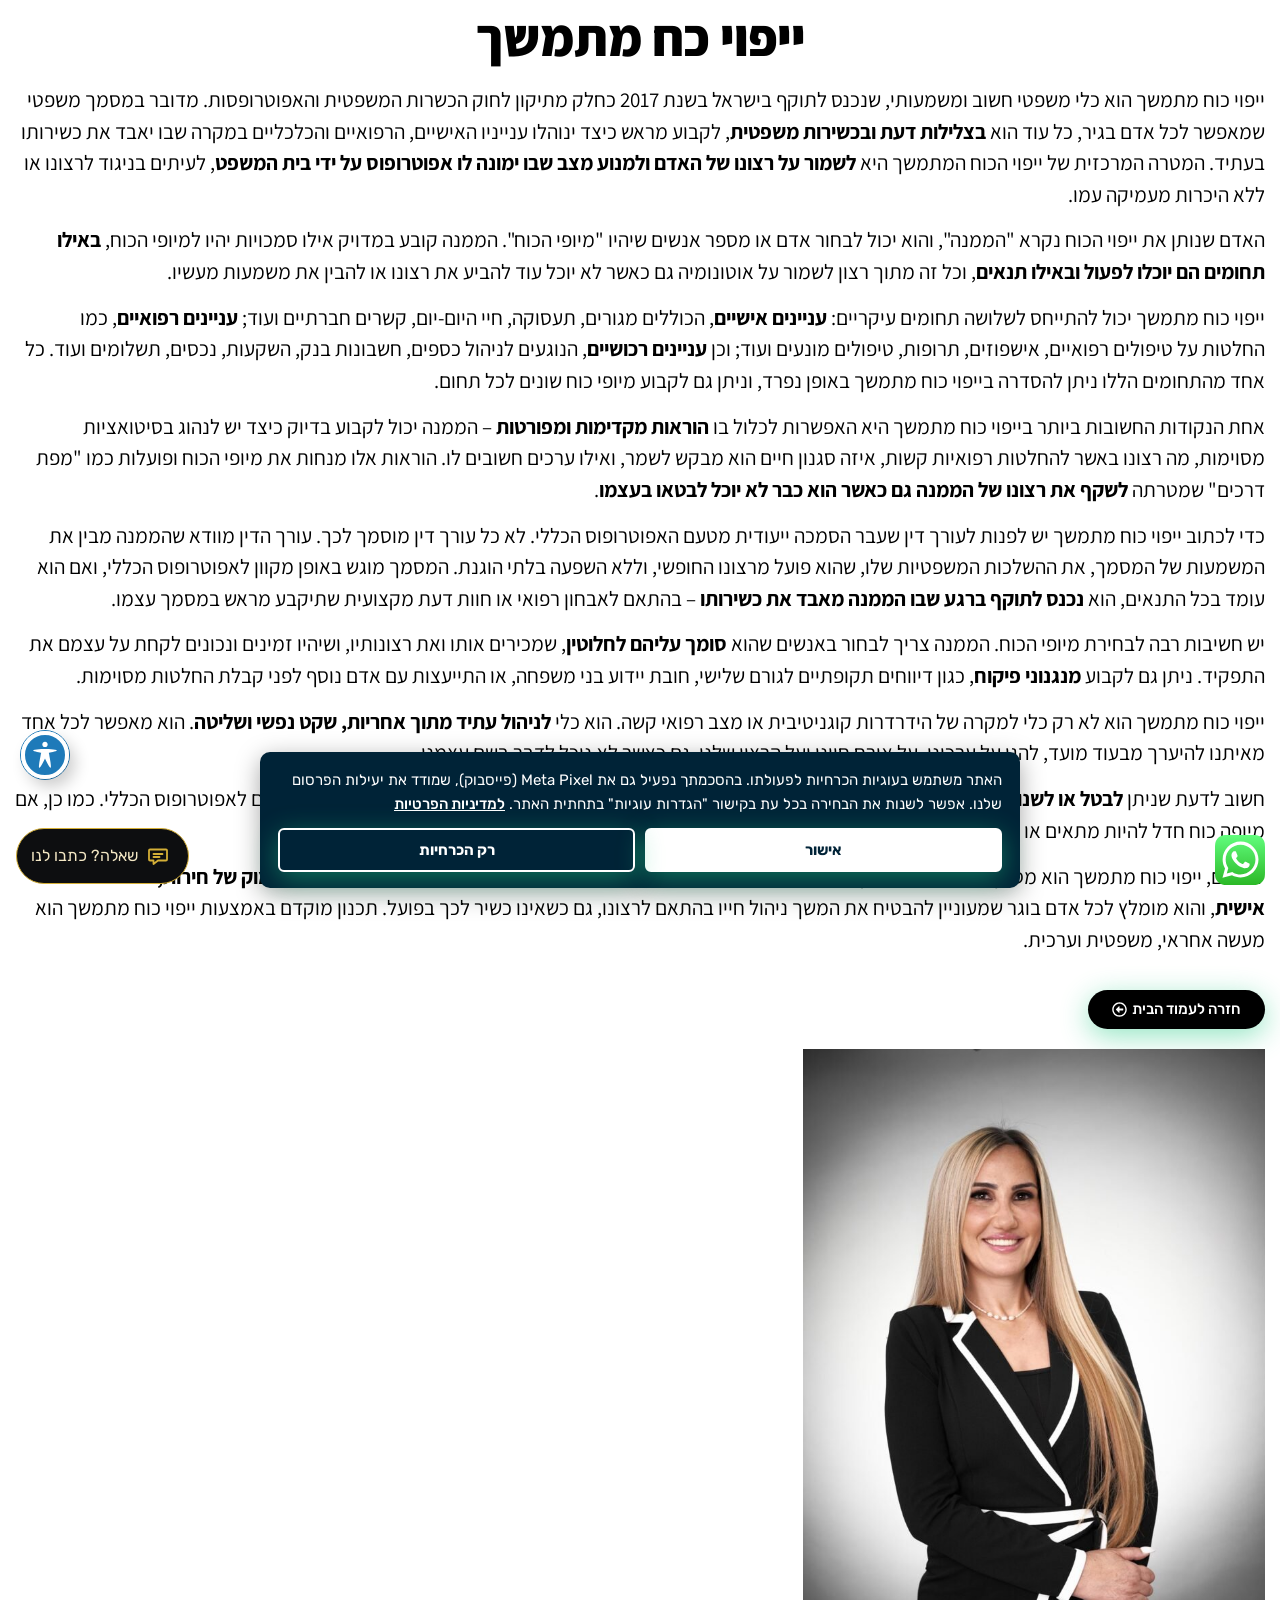
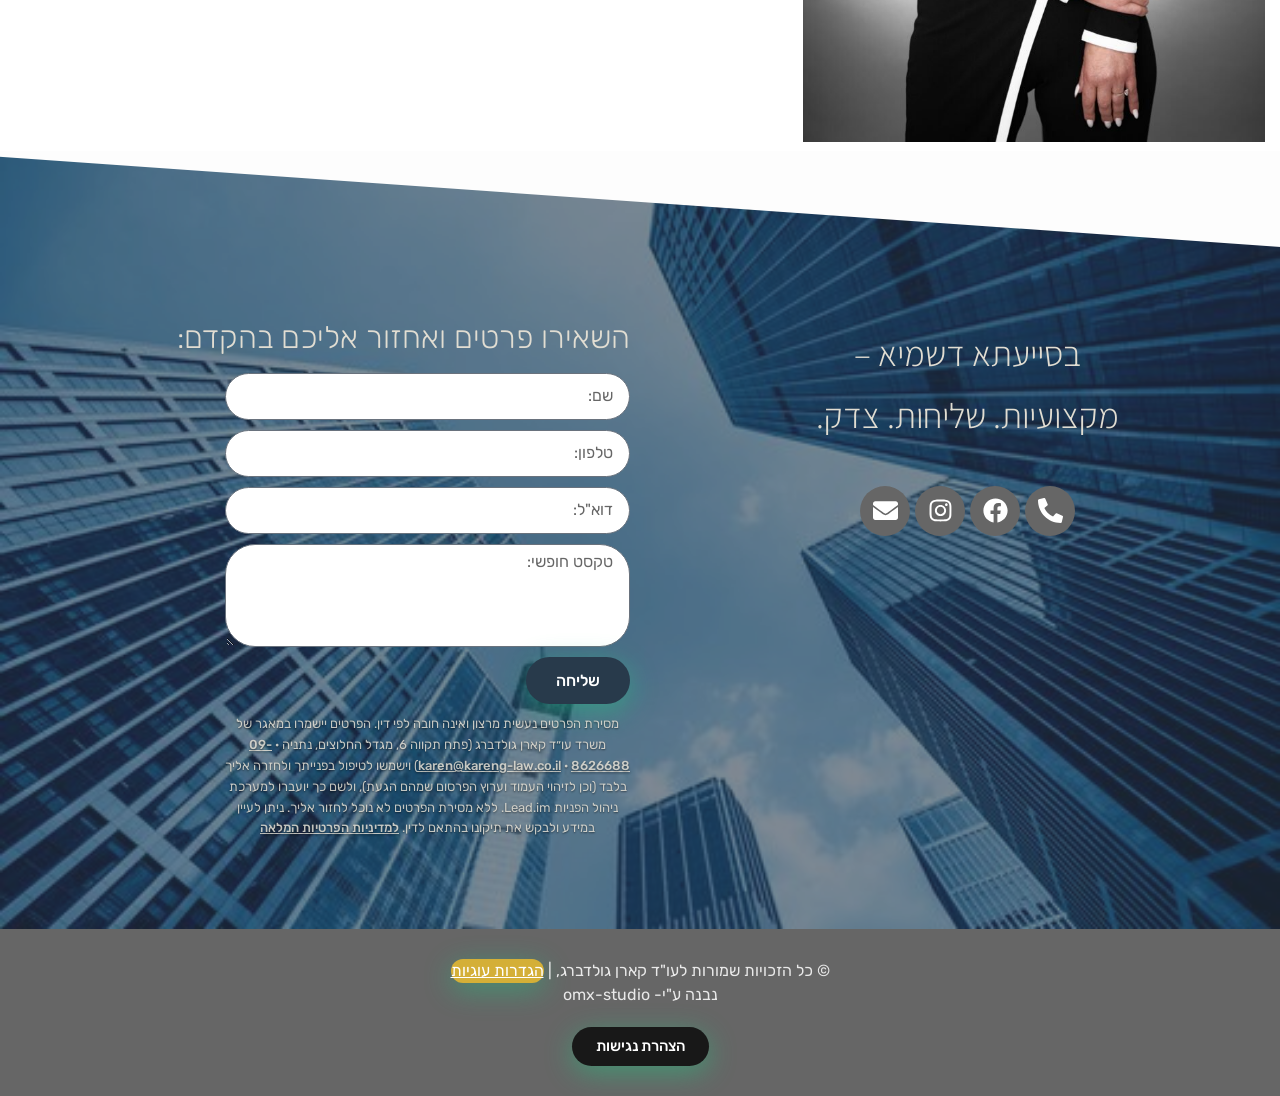
<file: ייפוי-כח-מתמשך/index.html>
<!DOCTYPE html>
<html dir="rtl" lang="he-IL">
<head>
	<meta charset="UTF-8">
		<meta name='robots' content='index, follow, max-image-preview:large, max-snippet:-1, max-video-preview:-1' />

	<!-- This site is optimized with the Yoast SEO plugin v27.4 - https://yoast.com/product/yoast-seo-wordpress/ -->
	<title>ייפוי כח מתמשך | קארן גולדברג, עו״ד</title>
	<link rel="canonical" href="https://karen-goldberg-law.com/%D7%99%D7%99%D7%A4%D7%95%D7%99-%D7%9B%D7%97-%D7%9E%D7%AA%D7%9E%D7%A9%D7%9A/" />
	<meta property="og:locale" content="he_IL" />
	<meta property="og:type" content="article" />
	<meta property="og:title" content="ייפוי כח מתמשך | קארן גולדברג, עו״ד" />
	<meta property="og:description" content="ייפוי כח מתמשך ייפוי כוח מתמשך הוא כלי משפטי חשוב ומשמעותי, שנכנס לתוקף בישראל בשנת 2017 כחלק מתיקון לחוק הכשרות המשפטית והאפוטרופסות. מדובר במסמך משפטי שמאפשר לכל אדם בגיר, כל עוד הוא בצלילות דעת ובכשירות משפטית, לקבוע מראש כיצד ינוהלו ענייניו האישיים, הרפואיים והכלכליים במקרה שבו יאבד את כשירותו בעתיד. המטרה המרכזית של ייפוי הכוח [&hellip;]" />
	<meta property="og:url" content="https://karen-goldberg-law.com/%D7%99%D7%99%D7%A4%D7%95%D7%99-%D7%9B%D7%97-%D7%9E%D7%AA%D7%9E%D7%A9%D7%9A/" />
	<meta property="og:site_name" content="קארן גולדברג, עו״ד | משרד עורכי דין" />
	<meta property="article:modified_time" content="2025-05-07T19:54:10+00:00" />
	<meta property="og:image" content="../wp-content/uploads/2025/05/WhatsApp-Image-2025-05-07-at-06.39.31-683x1024.jpeg" />
	<meta name="twitter:card" content="summary_large_image" />
	<script type="application/ld+json" class="yoast-schema-graph">{"@context":"https://schema.org","@graph":[{"@type":"WebPage","@id":"https://karen-goldberg-law.com/%D7%99%D7%99%D7%A4%D7%95%D7%99-%D7%9B%D7%97-%D7%9E%D7%AA%D7%9E%D7%A9%D7%9A/","url":"https://karen-goldberg-law.com/%D7%99%D7%99%D7%A4%D7%95%D7%99-%D7%9B%D7%97-%D7%9E%D7%AA%D7%9E%D7%A9%D7%9A/","name":"ייפוי כח מתמשך | קארן גולדברג, עו״ד","isPartOf":{"@id":"../#website"},"primaryImageOfPage":{"@id":"../%d7%99%d7%99%d7%a4%d7%95%d7%99-%d7%9b%d7%97-%d7%9e%d7%aa%d7%9e%d7%a9%d7%9a/#primaryimage"},"image":{"@id":"../%d7%99%d7%99%d7%a4%d7%95%d7%99-%d7%9b%d7%97-%d7%9e%d7%aa%d7%9e%d7%a9%d7%9a/#primaryimage"},"thumbnailUrl":"../wp-content/uploads/2025/05/WhatsApp-Image-2025-05-07-at-06.39.31-683x1024.jpeg","datePublished":"2025-05-07T19:37:23+00:00","dateModified":"2025-05-07T19:54:10+00:00","breadcrumb":{"@id":"../%d7%99%d7%99%d7%a4%d7%95%d7%99-%d7%9b%d7%97-%d7%9e%d7%aa%d7%9e%d7%a9%d7%9a/#breadcrumb"},"inLanguage":"he-IL","potentialAction":[{"@type":"ReadAction","target":["https://karen-goldberg-law.com/%D7%99%D7%99%D7%A4%D7%95%D7%99-%D7%9B%D7%97-%D7%9E%D7%AA%D7%9E%D7%A9%D7%9A/"]}]},{"@type":"ImageObject","inLanguage":"he-IL","@id":"../%d7%99%d7%99%d7%a4%d7%95%d7%99-%d7%9b%d7%97-%d7%9e%d7%aa%d7%9e%d7%a9%d7%9a/#primaryimage","url":"../wp-content/uploads/2025/05/WhatsApp-Image-2025-05-07-at-06.39.31-scaled.jpeg","contentUrl":"../wp-content/uploads/2025/05/WhatsApp-Image-2025-05-07-at-06.39.31-scaled.jpeg","width":1707,"height":2560},{"@type":"BreadcrumbList","@id":"../%d7%99%d7%99%d7%a4%d7%95%d7%99-%d7%9b%d7%97-%d7%9e%d7%aa%d7%9e%d7%a9%d7%9a/#breadcrumb","itemListElement":[{"@type":"ListItem","position":1,"name":"דף הבית","item":"https://karen-goldberg-law.com/"},{"@type":"ListItem","position":2,"name":"ייפוי כח מתמשך"}]},{"@type":"WebSite","@id":"../#website","url":"https://karen-goldberg-law.com/","name":"קארן גולדברג, עו״ד | משרד עורכי דין","description":"","publisher":{"@id":"../#organization"},"potentialAction":[{"@type":"SearchAction","target":{"@type":"EntryPoint","urlTemplate":"../?s={search_term_string}"},"query-input":{"@type":"PropertyValueSpecification","valueRequired":true,"valueName":"search_term_string"}}],"inLanguage":"he-IL","alternateName":"קארן גולדברג, עו״ד"},{"@type":"Organization","@id":"../#organization","name":"קארן גולדברג, עו״ד | משרד עורכי דין","url":"https://karen-goldberg-law.com/","logo":{"@type":"ImageObject","inLanguage":"he-IL","@id":"../#/schema/logo/image/","url":"../wp-content/uploads/2025/05/WhatsApp-Image-2025-05-07-at-06.39.30-1-scaled.jpeg","contentUrl":"../wp-content/uploads/2025/05/WhatsApp-Image-2025-05-07-at-06.39.30-1-scaled.jpeg","width":1707,"height":2560,"caption":"עו\"ד קארן גולדברג משרד עורכי דין"},"image":{"@id":"../#/schema/logo/image/"},"alternateName":"קארן גולדברג, עו״ד"}]}</script>
	<!-- / Yoast SEO plugin. -->


<script type='application/javascript'  id='pys-version-script'>console.log('PixelYourSite Free version 11.2.0.4');</script>
<link rel='dns-prefetch' href='//fonts.googleapis.com' />




<style id='wp-img-auto-sizes-contain-inline-css'>
img:is([sizes=auto i],[sizes^="auto," i]){contain-intrinsic-size:3000px 1500px}
/*# sourceURL=wp-img-auto-sizes-contain-inline-css */
</style>
<link rel='stylesheet' id='ht_ctc_main_css-css' href='../wp-content/plugins/click-to-chat-for-whatsapp/new/inc/assets/css/main.css?ver=4.40' media='all' />

<style id='global-styles-inline-css'>
:root{--wp--preset--aspect-ratio--square: 1;--wp--preset--aspect-ratio--4-3: 4/3;--wp--preset--aspect-ratio--3-4: 3/4;--wp--preset--aspect-ratio--3-2: 3/2;--wp--preset--aspect-ratio--2-3: 2/3;--wp--preset--aspect-ratio--16-9: 16/9;--wp--preset--aspect-ratio--9-16: 9/16;--wp--preset--color--black: #000000;--wp--preset--color--cyan-bluish-gray: #abb8c3;--wp--preset--color--white: #ffffff;--wp--preset--color--pale-pink: #f78da7;--wp--preset--color--vivid-red: #cf2e2e;--wp--preset--color--luminous-vivid-orange: #ff6900;--wp--preset--color--luminous-vivid-amber: #fcb900;--wp--preset--color--light-green-cyan: #7bdcb5;--wp--preset--color--vivid-green-cyan: #00d084;--wp--preset--color--pale-cyan-blue: #8ed1fc;--wp--preset--color--vivid-cyan-blue: #0693e3;--wp--preset--color--vivid-purple: #9b51e0;--wp--preset--gradient--vivid-cyan-blue-to-vivid-purple: linear-gradient(135deg,rgb(6,147,227) 0%,rgb(155,81,224) 100%);--wp--preset--gradient--light-green-cyan-to-vivid-green-cyan: linear-gradient(135deg,rgb(122,220,180) 0%,rgb(0,208,130) 100%);--wp--preset--gradient--luminous-vivid-amber-to-luminous-vivid-orange: linear-gradient(135deg,rgb(252,185,0) 0%,rgb(255,105,0) 100%);--wp--preset--gradient--luminous-vivid-orange-to-vivid-red: linear-gradient(135deg,rgb(255,105,0) 0%,rgb(207,46,46) 100%);--wp--preset--gradient--very-light-gray-to-cyan-bluish-gray: linear-gradient(135deg,rgb(238,238,238) 0%,rgb(169,184,195) 100%);--wp--preset--gradient--cool-to-warm-spectrum: linear-gradient(135deg,rgb(74,234,220) 0%,rgb(151,120,209) 20%,rgb(207,42,186) 40%,rgb(238,44,130) 60%,rgb(251,105,98) 80%,rgb(254,248,76) 100%);--wp--preset--gradient--blush-light-purple: linear-gradient(135deg,rgb(255,206,236) 0%,rgb(152,150,240) 100%);--wp--preset--gradient--blush-bordeaux: linear-gradient(135deg,rgb(254,205,165) 0%,rgb(254,45,45) 50%,rgb(107,0,62) 100%);--wp--preset--gradient--luminous-dusk: linear-gradient(135deg,rgb(255,203,112) 0%,rgb(199,81,192) 50%,rgb(65,88,208) 100%);--wp--preset--gradient--pale-ocean: linear-gradient(135deg,rgb(255,245,203) 0%,rgb(182,227,212) 50%,rgb(51,167,181) 100%);--wp--preset--gradient--electric-grass: linear-gradient(135deg,rgb(202,248,128) 0%,rgb(113,206,126) 100%);--wp--preset--gradient--midnight: linear-gradient(135deg,rgb(2,3,129) 0%,rgb(40,116,252) 100%);--wp--preset--font-size--small: 13px;--wp--preset--font-size--medium: 20px;--wp--preset--font-size--large: 36px;--wp--preset--font-size--x-large: 42px;--wp--preset--spacing--20: 0.44rem;--wp--preset--spacing--30: 0.67rem;--wp--preset--spacing--40: 1rem;--wp--preset--spacing--50: 1.5rem;--wp--preset--spacing--60: 2.25rem;--wp--preset--spacing--70: 3.38rem;--wp--preset--spacing--80: 5.06rem;--wp--preset--shadow--natural: 6px 6px 9px rgba(0, 0, 0, 0.2);--wp--preset--shadow--deep: 12px 12px 50px rgba(0, 0, 0, 0.4);--wp--preset--shadow--sharp: 6px 6px 0px rgba(0, 0, 0, 0.2);--wp--preset--shadow--outlined: 6px 6px 0px -3px rgb(255, 255, 255), 6px 6px rgb(0, 0, 0);--wp--preset--shadow--crisp: 6px 6px 0px rgb(0, 0, 0);}:root { --wp--style--global--content-size: 800px;--wp--style--global--wide-size: 1200px; }:where(body) { margin: 0; }.wp-site-blocks > .alignleft { float: left; margin-right: 2em; }.wp-site-blocks > .alignright { float: right; margin-left: 2em; }.wp-site-blocks > .aligncenter { justify-content: center; margin-left: auto; margin-right: auto; }:where(.wp-site-blocks) > * { margin-block-start: 24px; margin-block-end: 0; }:where(.wp-site-blocks) > :first-child { margin-block-start: 0; }:where(.wp-site-blocks) > :last-child { margin-block-end: 0; }:root { --wp--style--block-gap: 24px; }:root :where(.is-layout-flow) > :first-child{margin-block-start: 0;}:root :where(.is-layout-flow) > :last-child{margin-block-end: 0;}:root :where(.is-layout-flow) > *{margin-block-start: 24px;margin-block-end: 0;}:root :where(.is-layout-constrained) > :first-child{margin-block-start: 0;}:root :where(.is-layout-constrained) > :last-child{margin-block-end: 0;}:root :where(.is-layout-constrained) > *{margin-block-start: 24px;margin-block-end: 0;}:root :where(.is-layout-flex){gap: 24px;}:root :where(.is-layout-grid){gap: 24px;}.is-layout-flow > .alignleft{float: left;margin-inline-start: 0;margin-inline-end: 2em;}.is-layout-flow > .alignright{float: right;margin-inline-start: 2em;margin-inline-end: 0;}.is-layout-flow > .aligncenter{margin-left: auto !important;margin-right: auto !important;}.is-layout-constrained > .alignleft{float: left;margin-inline-start: 0;margin-inline-end: 2em;}.is-layout-constrained > .alignright{float: right;margin-inline-start: 2em;margin-inline-end: 0;}.is-layout-constrained > .aligncenter{margin-left: auto !important;margin-right: auto !important;}.is-layout-constrained > :where(:not(.alignleft):not(.alignright):not(.alignfull)){max-width: var(--wp--style--global--content-size);margin-left: auto !important;margin-right: auto !important;}.is-layout-constrained > .alignwide{max-width: var(--wp--style--global--wide-size);}body .is-layout-flex{display: flex;}.is-layout-flex{flex-wrap: wrap;align-items: center;}.is-layout-flex > :is(*, div){margin: 0;}body .is-layout-grid{display: grid;}.is-layout-grid > :is(*, div){margin: 0;}body{padding-top: 0px;padding-right: 0px;padding-bottom: 0px;padding-left: 0px;}a:where(:not(.wp-element-button)){text-decoration: underline;}:root :where(.wp-element-button, .wp-block-button__link){background-color: #32373c;border-width: 0;color: #fff;font-family: inherit;font-size: inherit;font-style: inherit;font-weight: inherit;letter-spacing: inherit;line-height: inherit;padding-top: calc(0.667em + 2px);padding-right: calc(1.333em + 2px);padding-bottom: calc(0.667em + 2px);padding-left: calc(1.333em + 2px);text-decoration: none;text-transform: inherit;}.has-black-color{color: var(--wp--preset--color--black) !important;}.has-cyan-bluish-gray-color{color: var(--wp--preset--color--cyan-bluish-gray) !important;}.has-white-color{color: var(--wp--preset--color--white) !important;}.has-pale-pink-color{color: var(--wp--preset--color--pale-pink) !important;}.has-vivid-red-color{color: var(--wp--preset--color--vivid-red) !important;}.has-luminous-vivid-orange-color{color: var(--wp--preset--color--luminous-vivid-orange) !important;}.has-luminous-vivid-amber-color{color: var(--wp--preset--color--luminous-vivid-amber) !important;}.has-light-green-cyan-color{color: var(--wp--preset--color--light-green-cyan) !important;}.has-vivid-green-cyan-color{color: var(--wp--preset--color--vivid-green-cyan) !important;}.has-pale-cyan-blue-color{color: var(--wp--preset--color--pale-cyan-blue) !important;}.has-vivid-cyan-blue-color{color: var(--wp--preset--color--vivid-cyan-blue) !important;}.has-vivid-purple-color{color: var(--wp--preset--color--vivid-purple) !important;}.has-black-background-color{background-color: var(--wp--preset--color--black) !important;}.has-cyan-bluish-gray-background-color{background-color: var(--wp--preset--color--cyan-bluish-gray) !important;}.has-white-background-color{background-color: var(--wp--preset--color--white) !important;}.has-pale-pink-background-color{background-color: var(--wp--preset--color--pale-pink) !important;}.has-vivid-red-background-color{background-color: var(--wp--preset--color--vivid-red) !important;}.has-luminous-vivid-orange-background-color{background-color: var(--wp--preset--color--luminous-vivid-orange) !important;}.has-luminous-vivid-amber-background-color{background-color: var(--wp--preset--color--luminous-vivid-amber) !important;}.has-light-green-cyan-background-color{background-color: var(--wp--preset--color--light-green-cyan) !important;}.has-vivid-green-cyan-background-color{background-color: var(--wp--preset--color--vivid-green-cyan) !important;}.has-pale-cyan-blue-background-color{background-color: var(--wp--preset--color--pale-cyan-blue) !important;}.has-vivid-cyan-blue-background-color{background-color: var(--wp--preset--color--vivid-cyan-blue) !important;}.has-vivid-purple-background-color{background-color: var(--wp--preset--color--vivid-purple) !important;}.has-black-border-color{border-color: var(--wp--preset--color--black) !important;}.has-cyan-bluish-gray-border-color{border-color: var(--wp--preset--color--cyan-bluish-gray) !important;}.has-white-border-color{border-color: var(--wp--preset--color--white) !important;}.has-pale-pink-border-color{border-color: var(--wp--preset--color--pale-pink) !important;}.has-vivid-red-border-color{border-color: var(--wp--preset--color--vivid-red) !important;}.has-luminous-vivid-orange-border-color{border-color: var(--wp--preset--color--luminous-vivid-orange) !important;}.has-luminous-vivid-amber-border-color{border-color: var(--wp--preset--color--luminous-vivid-amber) !important;}.has-light-green-cyan-border-color{border-color: var(--wp--preset--color--light-green-cyan) !important;}.has-vivid-green-cyan-border-color{border-color: var(--wp--preset--color--vivid-green-cyan) !important;}.has-pale-cyan-blue-border-color{border-color: var(--wp--preset--color--pale-cyan-blue) !important;}.has-vivid-cyan-blue-border-color{border-color: var(--wp--preset--color--vivid-cyan-blue) !important;}.has-vivid-purple-border-color{border-color: var(--wp--preset--color--vivid-purple) !important;}.has-vivid-cyan-blue-to-vivid-purple-gradient-background{background: var(--wp--preset--gradient--vivid-cyan-blue-to-vivid-purple) !important;}.has-light-green-cyan-to-vivid-green-cyan-gradient-background{background: var(--wp--preset--gradient--light-green-cyan-to-vivid-green-cyan) !important;}.has-luminous-vivid-amber-to-luminous-vivid-orange-gradient-background{background: var(--wp--preset--gradient--luminous-vivid-amber-to-luminous-vivid-orange) !important;}.has-luminous-vivid-orange-to-vivid-red-gradient-background{background: var(--wp--preset--gradient--luminous-vivid-orange-to-vivid-red) !important;}.has-very-light-gray-to-cyan-bluish-gray-gradient-background{background: var(--wp--preset--gradient--very-light-gray-to-cyan-bluish-gray) !important;}.has-cool-to-warm-spectrum-gradient-background{background: var(--wp--preset--gradient--cool-to-warm-spectrum) !important;}.has-blush-light-purple-gradient-background{background: var(--wp--preset--gradient--blush-light-purple) !important;}.has-blush-bordeaux-gradient-background{background: var(--wp--preset--gradient--blush-bordeaux) !important;}.has-luminous-dusk-gradient-background{background: var(--wp--preset--gradient--luminous-dusk) !important;}.has-pale-ocean-gradient-background{background: var(--wp--preset--gradient--pale-ocean) !important;}.has-electric-grass-gradient-background{background: var(--wp--preset--gradient--electric-grass) !important;}.has-midnight-gradient-background{background: var(--wp--preset--gradient--midnight) !important;}.has-small-font-size{font-size: var(--wp--preset--font-size--small) !important;}.has-medium-font-size{font-size: var(--wp--preset--font-size--medium) !important;}.has-large-font-size{font-size: var(--wp--preset--font-size--large) !important;}.has-x-large-font-size{font-size: var(--wp--preset--font-size--x-large) !important;}
:root :where(.wp-block-pullquote){font-size: 1.5em;line-height: 1.6;}
/*# sourceURL=global-styles-inline-css */
</style>
<link rel='stylesheet' id='acwp-main-css-css' href='../wp-content/plugins/accessible-poetry/assets/css/main.css?ver=6.9.12' media='all' />
<link rel='stylesheet' id='acwp-mdi-css' href='https://fonts.googleapis.com/icon?family=Material+Icons&#038;ver=6.9.12' media='all' />
<link rel='stylesheet' id='hello-elementor-css' href='../wp-content/themes/hello-elementor/style.min.css?ver=3.4.0' media='all' />
<link rel='stylesheet' id='hello-elementor-theme-style-css' href='../wp-content/themes/hello-elementor/theme.min.css?ver=3.4.0' media='all' />
<link rel='stylesheet' id='hello-elementor-header-footer-css' href='../wp-content/themes/hello-elementor/header-footer.min.css?ver=3.4.0' media='all' />
<link rel='stylesheet' id='elementor-frontend-css' href='../wp-content/plugins/elementor/assets/css/frontend.min.css?ver=4.1.4' media='all' />
<link rel='stylesheet' id='elementor-post-2734-css' href='../wp-content/uploads/elementor/css/post-2734.css?ver=1795108903' media='all' />
<link rel='stylesheet' id='widget-heading-css' href='../wp-content/plugins/elementor/assets/css/widget-heading-rtl.min.css?ver=4.1.4' media='all' />
<link rel='stylesheet' id='widget-image-css' href='../wp-content/plugins/elementor/assets/css/widget-image-rtl.min.css?ver=4.1.4' media='all' />
<link rel='stylesheet' id='widget-social-icons-css' href='../wp-content/plugins/elementor/assets/css/widget-social-icons-rtl.min.css?ver=4.1.4' media='all' />
<link rel='stylesheet' id='e-apple-webkit-css' href='../wp-content/plugins/elementor/assets/css/conditionals/apple-webkit.min.css?ver=4.1.4' media='all' />
<link rel='stylesheet' id='widget-form-css' href='../wp-content/plugins/elementor-pro/assets/css/widget-form-rtl.min.css?ver=3.35.1' media='all' />
<link rel='stylesheet' id='e-shapes-css' href='../wp-content/plugins/elementor/assets/css/conditionals/shapes.min.css?ver=4.1.4' media='all' />
<link rel='stylesheet' id='elementor-post-3211-css' href='../wp-content/uploads/elementor/css/post-3211.css?ver=1795109416' media='all' />
<link rel='stylesheet' id='elementor-post-1178-css' href='../wp-content/uploads/elementor/css/post-1178.css?ver=1795108903' media='all' />
<link rel='stylesheet' id='elementor-post-1189-css' href='../wp-content/uploads/elementor/css/post-1189.css?ver=1795108903' media='all' />
<link rel='stylesheet' id='elementor-gf-local-rubik-css' href='../wp-content/uploads/elementor/google-fonts/css/rubik.css?ver=1753696909' media='all' />
<link rel='stylesheet' id='elementor-gf-local-assistant-css' href='../wp-content/uploads/elementor/google-fonts/css/assistant.css?ver=1753696910' media='all' />
<script src="../wp-includes/js/jquery/jquery.min.js?ver=3.7.1" id="jquery-core-js"></script>
<script src="../wp-includes/js/jquery/jquery-migrate.min.js?ver=3.4.1" id="jquery-migrate-js"></script>




			<style>
				.e-con.e-parent:nth-of-type(n+4):not(.e-lazyloaded):not(.e-no-lazyload),
				.e-con.e-parent:nth-of-type(n+4):not(.e-lazyloaded):not(.e-no-lazyload) * {
					background-image: none !important;
				}
				@media screen and (max-height: 1024px) {
					.e-con.e-parent:nth-of-type(n+3):not(.e-lazyloaded):not(.e-no-lazyload),
					.e-con.e-parent:nth-of-type(n+3):not(.e-lazyloaded):not(.e-no-lazyload) * {
						background-image: none !important;
					}
				}
				@media screen and (max-height: 640px) {
					.e-con.e-parent:nth-of-type(n+2):not(.e-lazyloaded):not(.e-no-lazyload),
					.e-con.e-parent:nth-of-type(n+2):not(.e-lazyloaded):not(.e-no-lazyload) * {
						background-image: none !important;
					}
				}
			</style>
			<link rel="icon" href="../wp-content/uploads/2025/05/WhatsApp-Image-2025-05-07-at-06.39.31-1-150x150.jpeg" sizes="32x32" />
<link rel="icon" href="../wp-content/uploads/2025/05/WhatsApp-Image-2025-05-07-at-06.39.31-1-scaled.jpeg" sizes="192x192" />
<link rel="apple-touch-icon" href="../wp-content/uploads/2025/05/WhatsApp-Image-2025-05-07-at-06.39.31-1-scaled.jpeg" />
<meta name="msapplication-TileImage" content="../wp-content/uploads/2025/05/WhatsApp-Image-2025-05-07-at-06.39.31-1-scaled.jpeg" />
	<meta name="viewport" content="width=device-width, initial-scale=1.0, viewport-fit=cover" /></head>
<body class="rtl wp-singular page-template-default page page-id-3211 wp-custom-logo wp-embed-responsive wp-theme-hello-elementor acwp-readable-arial hello-elementor-default elementor-default elementor-template-canvas elementor-kit-2734 elementor-page elementor-page-3211">
			<div data-elementor-type="wp-page" data-elementor-id="3211" class="elementor elementor-3211" data-elementor-post-type="page">
				<div class="elementor-element elementor-element-42f4a6fc e-flex e-con-boxed e-con e-parent" data-id="42f4a6fc" data-element_type="container" data-e-type="container">
					<div class="e-con-inner">
				<div class="elementor-element elementor-element-37181ef elementor-widget elementor-widget-heading" data-id="37181ef" data-element_type="widget" data-e-type="widget" data-widget_type="heading.default">
				<div class="elementor-widget-container">
					<h2 class="elementor-heading-title elementor-size-default">ייפוי כח מתמשך</h2>				</div>
				</div>
				<div class="elementor-element elementor-element-1c40fd77 elementor-widget elementor-widget-text-editor" data-id="1c40fd77" data-element_type="widget" data-e-type="widget" data-widget_type="text-editor.default">
				<div class="elementor-widget-container">
									<p class="" data-start="133" data-end="592">ייפוי כוח מתמשך הוא כלי משפטי חשוב ומשמעותי, שנכנס לתוקף בישראל בשנת 2017 כחלק מתיקון לחוק הכשרות המשפטית והאפוטרופסות. מדובר במסמך משפטי שמאפשר לכל אדם בגיר, כל עוד הוא <strong data-start="303" data-end="334">בצלילות דעת ובכשירות משפטית</strong>, לקבוע מראש כיצד ינוהלו ענייניו האישיים, הרפואיים והכלכליים במקרה שבו יאבד את כשירותו בעתיד. המטרה המרכזית של ייפוי הכוח המתמשך היא <strong data-start="467" data-end="544">לשמור על רצונו של האדם ולמנוע מצב שבו ימונה לו אפוטרופוס על ידי בית המשפט</strong>, לעיתים בניגוד לרצונו או ללא היכרות מעמיקה עמו.</p><p class="" data-start="594" data-end="879">האדם שנותן את ייפוי הכוח נקרא &quot;הממנה&quot;, והוא יכול לבחור אדם או מספר אנשים שיהיו &quot;מיופי הכוח&quot;. הממנה קובע במדויק אילו סמכויות יהיו למיופי הכוח, <strong data-start="736" data-end="780">באילו תחומים הם יוכלו לפעול ובאילו תנאים</strong>, וכל זה מתוך רצון לשמור על אוטונומיה גם כאשר לא יוכל עוד להביע את רצונו או להבין את משמעות מעשיו.</p><p class="" data-start="881" data-end="1293">ייפוי כוח מתמשך יכול להתייחס לשלושה תחומים עיקריים: <strong data-start="933" data-end="951">עניינים אישיים</strong>, הכוללים מגורים, תעסוקה, חיי היום-יום, קשרים חברתיים ועוד; <strong data-start="1011" data-end="1030">עניינים רפואיים</strong>, כמו החלטות על טיפולים רפואיים, אישפוזים, תרופות, טיפולים מונעים ועוד; וכן <strong data-start="1106" data-end="1125">עניינים רכושיים</strong>, הנוגעים לניהול כספים, חשבונות בנק, השקעות, נכסים, תשלומים ועוד. כל אחד מהתחומים הללו ניתן להסדרה בייפוי כוח מתמשך באופן נפרד, וניתן גם לקבוע מיופי כוח שונים לכל תחום.</p><p class="" data-start="1295" data-end="1661">אחת הנקודות החשובות ביותר בייפוי כוח מתמשך היא האפשרות לכלול בו <strong data-start="1359" data-end="1386">הוראות מקדימות ומפורטות</strong> – הממנה יכול לקבוע בדיוק כיצד יש לנהוג בסיטואציות מסוימות, מה רצונו באשר להחלטות רפואיות קשות, איזה סגנון חיים הוא מבקש לשמר, ואילו ערכים חשובים לו. הוראות אלו מנחות את מיופי הכוח ופועלות כמו &quot;מפת דרכים&quot; שמטרתה <strong data-start="1598" data-end="1660">לשקף את רצונו של הממנה גם כאשר הוא כבר לא יוכל לבטאו בעצמו</strong>.</p><p class="" data-start="1663" data-end="2078">כדי לכתוב ייפוי כוח מתמשך יש לפנות לעורך דין שעבר הסמכה ייעודית מטעם האפוטרופוס הכללי. לא כל עורך דין מוסמך לכך. עורך הדין מוודא שהממנה מבין את המשמעות של המסמך, את ההשלכות המשפטיות שלו, שהוא פועל מרצונו החופשי, וללא השפעה בלתי הוגנת. המסמך מוגש באופן מקוון לאפוטרופוס הכללי, ואם הוא עומד בכל התנאים, הוא <strong data-start="1968" data-end="2013">נכנס לתוקף ברגע שבו הממנה מאבד את כשירותו</strong> – בהתאם לאבחון רפואי או חוות דעת מקצועית שתיקבע מראש במסמך עצמו.</p><p class="" data-start="2080" data-end="2378">יש חשיבות רבה לבחירת מיופי הכוח. הממנה צריך לבחור באנשים שהוא <strong data-start="2142" data-end="2164">סומך עליהם לחלוטין</strong>, שמכירים אותו ואת רצונותיו, ושיהיו זמינים ונכונים לקחת על עצמם את התפקיד. ניתן גם לקבוע <strong data-start="2253" data-end="2270">מנגנוני פיקוח</strong>, כגון דיווחים תקופתיים לגורם שלישי, חובת יידוע בני משפחה, או התייעצות עם אדם נוסף לפני קבלת החלטות מסוימות.</p><p class="" data-start="2380" data-end="2632">ייפוי כוח מתמשך הוא לא רק כלי למקרה של הידרדרות קוגניטיבית או מצב רפואי קשה. הוא כלי <strong data-start="2465" data-end="2509">לניהול עתיד מתוך אחריות, שקט נפשי ושליטה</strong>. הוא מאפשר לכל אחד מאיתנו להיערך מבעוד מועד, להגן על ערכינו, על אורח חיינו ועל הרצון שלנו, גם כאשר לא נוכל לדבר בשם עצמנו.</p><p class="" data-start="2634" data-end="2882">חשוב לדעת שניתן <strong data-start="2650" data-end="2690">לבטל או לשנות ייפוי כוח מתמשך בכל עת</strong>, כל עוד הממנה כשיר משפטית. השינויים מתבצעים דרך עורך דין ומוגשים לאפוטרופוס הכללי. כמו כן, אם מיופה כוח חדל להיות מתאים או זמין לתפקיד – ניתן להחליפו, והמסמך המקורי צריך לשקף אפשרות כזו מראש.</p><p class="" data-start="2884" data-end="3203">לסיכום, ייפוי כוח מתמשך הוא מסמך מהפכני שמעניק לכל אדם שליטה על עתידו – גם ברגעים שבהם לא יוכל עוד לשלוט. <strong data-start="2990" data-end="3036">זהו ביטוי עמוק של חירות, כבוד ובחירה אישית</strong>, והוא מומלץ לכל אדם בוגר שמעוניין להבטיח את המשך ניהול חייו בהתאם לרצונו, גם כשאינו כשיר לכך בפועל. תכנון מוקדם באמצעות ייפוי כוח מתמשך הוא מעשה אחראי, משפטית וערכית.</p>								</div>
				</div>
				<div class="elementor-element elementor-element-bfac5ad elementor-widget elementor-widget-button" data-id="bfac5ad" data-element_type="widget" data-e-type="widget" data-widget_type="button.default">
				<div class="elementor-widget-container">
									<div class="elementor-button-wrapper">
					<a class="elementor-button elementor-button-link elementor-size-sm" href="../">
						<span class="elementor-button-content-wrapper">
						<span class="elementor-button-icon">
				<svg aria-hidden="true" class="e-font-icon-svg e-far-arrow-alt-circle-left" viewBox="0 0 512 512" xmlns="http://www.w3.org/2000/svg"><path d="M8 256c0 137 111 248 248 248s248-111 248-248S393 8 256 8 8 119 8 256zm448 0c0 110.5-89.5 200-200 200S56 366.5 56 256 145.5 56 256 56s200 89.5 200 200zm-72-20v40c0 6.6-5.4 12-12 12H256v67c0 10.7-12.9 16-20.5 8.5l-99-99c-4.7-4.7-4.7-12.3 0-17l99-99c7.6-7.6 20.5-2.2 20.5 8.5v67h116c6.6 0 12 5.4 12 12z"></path></svg>			</span>
									<span class="elementor-button-text">חזרה לעמוד הבית</span>
					</span>
					</a>
				</div>
								</div>
				</div>
					</div>
				</div>
		<div class="elementor-element elementor-element-278ded7 e-flex e-con-boxed e-con e-parent" data-id="278ded7" data-element_type="container" data-e-type="container">
					<div class="e-con-inner">
				<div class="elementor-element elementor-element-2959cc3 elementor-widget elementor-widget-image" data-id="2959cc3" data-element_type="widget" data-e-type="widget" data-widget_type="image.default">
				<div class="elementor-widget-container">
															<img fetchpriority="high" decoding="async" width="683" height="1024" src="../wp-content/uploads/2025/05/WhatsApp-Image-2025-05-07-at-06.39.31-683x1024.jpeg" class="attachment-large size-large wp-image-2944" alt="" srcset="../wp-content/uploads/2025/05/WhatsApp-Image-2025-05-07-at-06.39.31-683x1024.jpeg 683w, ../wp-content/uploads/2025/05/WhatsApp-Image-2025-05-07-at-06.39.31-200x300.jpeg 200w, ../wp-content/uploads/2025/05/WhatsApp-Image-2025-05-07-at-06.39.31-768x1152.jpeg 768w, ../wp-content/uploads/2025/05/WhatsApp-Image-2025-05-07-at-06.39.31-1024x1536.jpeg 1024w, ../wp-content/uploads/2025/05/WhatsApp-Image-2025-05-07-at-06.39.31-1365x2048.jpeg 1365w, ../wp-content/uploads/2025/05/WhatsApp-Image-2025-05-07-at-06.39.31-scaled.jpeg 1707w" sizes="(max-width: 683px) 100vw, 683px" />															</div>
				</div>
					</div>
				</div>
				<section class="elementor-section elementor-top-section elementor-element elementor-element-518517c7 elementor-section-content-middle elementor-section-boxed elementor-section-height-default elementor-section-height-default" data-id="518517c7" data-element_type="section" data-e-type="section" data-settings="{&quot;background_background&quot;:&quot;classic&quot;,&quot;shape_divider_top&quot;:&quot;tilt&quot;}">
							<div class="elementor-background-overlay"></div>
						<div class="elementor-shape elementor-shape-top" aria-hidden="true" data-negative="false">
			<svg xmlns="http://www.w3.org/2000/svg" viewBox="0 0 1000 100" preserveAspectRatio="none">
	<path class="elementor-shape-fill" d="M0,6V0h1000v100L0,6z"/>
</svg>		</div>
					<div class="elementor-container elementor-column-gap-default">
					<div class="elementor-column elementor-col-50 elementor-top-column elementor-element elementor-element-77616792" data-id="77616792" data-element_type="column" data-e-type="column">
			<div class="elementor-widget-wrap elementor-element-populated">
						<div class="elementor-element elementor-element-44758fe5 elementor-widget elementor-widget-heading" data-id="44758fe5" data-element_type="widget" data-e-type="widget" data-widget_type="heading.default">
				<div class="elementor-widget-container">
					<h1 class="elementor-heading-title elementor-size-default">בסייעתא דשמיא – <br>מקצועיות. שליחות. צדק.</h1>				</div>
				</div>
				<section class="elementor-section elementor-inner-section elementor-element elementor-element-159ae976 elementor-section-boxed elementor-section-height-default elementor-section-height-default" data-id="159ae976" data-element_type="section" data-e-type="section">
						<div class="elementor-container elementor-column-gap-no">
					<div class="elementor-column elementor-col-100 elementor-inner-column elementor-element elementor-element-58bbb4ba" data-id="58bbb4ba" data-element_type="column" data-e-type="column">
			<div class="elementor-widget-wrap elementor-element-populated">
						<div class="elementor-element elementor-element-396d82 elementor-shape-circle elementor-grid-0 e-grid-align-center elementor-widget elementor-widget-social-icons" data-id="396d82" data-element_type="widget" data-e-type="widget" data-widget_type="social-icons.default">
				<div class="elementor-widget-container">
							<div class="elementor-social-icons-wrapper elementor-grid" role="list">
							<span class="elementor-grid-item" role="listitem">
					<a class="elementor-icon elementor-social-icon elementor-social-icon-phone-alt elementor-repeater-item-984d998" href="tel:098626688" aria-label="טלפון המשרד: 09-8626688">
						<span class="elementor-screen-only">Phone-alt</span>
						<svg aria-hidden="true" class="e-font-icon-svg e-fas-phone-alt" viewBox="0 0 512 512" xmlns="http://www.w3.org/2000/svg"><path d="M497.39 361.8l-112-48a24 24 0 0 0-28 6.9l-49.6 60.6A370.66 370.66 0 0 1 130.6 204.11l60.6-49.6a23.94 23.94 0 0 0 6.9-28l-48-112A24.16 24.16 0 0 0 122.6.61l-104 24A24 24 0 0 0 0 48c0 256.5 207.9 464 464 464a24 24 0 0 0 23.4-18.6l24-104a24.29 24.29 0 0 0-14.01-27.6z"></path></svg>					</a>
				</span>
							<span class="elementor-grid-item" role="listitem">
					<a class="elementor-icon elementor-social-icon elementor-social-icon-facebook elementor-repeater-item-1a7b5f5" target="_blank">
						<span class="elementor-screen-only">Facebook</span>
						<svg aria-hidden="true" class="e-font-icon-svg e-fab-facebook" viewBox="0 0 512 512" xmlns="http://www.w3.org/2000/svg"><path d="M504 256C504 119 393 8 256 8S8 119 8 256c0 123.78 90.69 226.38 209.25 245V327.69h-63V256h63v-54.64c0-62.15 37-96.48 93.67-96.48 27.14 0 55.52 4.84 55.52 4.84v61h-31.28c-30.8 0-40.41 19.12-40.41 38.73V256h68.78l-11 71.69h-57.78V501C413.31 482.38 504 379.78 504 256z"></path></svg>					</a>
				</span>
							<span class="elementor-grid-item" role="listitem">
					<a class="elementor-icon elementor-social-icon elementor-social-icon-instagram elementor-repeater-item-ad80e34" target="_blank">
						<span class="elementor-screen-only">Instagram</span>
						<svg aria-hidden="true" class="e-font-icon-svg e-fab-instagram" viewBox="0 0 448 512" xmlns="http://www.w3.org/2000/svg"><path d="M224.1 141c-63.6 0-114.9 51.3-114.9 114.9s51.3 114.9 114.9 114.9S339 319.5 339 255.9 287.7 141 224.1 141zm0 189.6c-41.1 0-74.7-33.5-74.7-74.7s33.5-74.7 74.7-74.7 74.7 33.5 74.7 74.7-33.6 74.7-74.7 74.7zm146.4-194.3c0 14.9-12 26.8-26.8 26.8-14.9 0-26.8-12-26.8-26.8s12-26.8 26.8-26.8 26.8 12 26.8 26.8zm76.1 27.2c-1.7-35.9-9.9-67.7-36.2-93.9-26.2-26.2-58-34.4-93.9-36.2-37-2.1-147.9-2.1-184.9 0-35.8 1.7-67.6 9.9-93.9 36.1s-34.4 58-36.2 93.9c-2.1 37-2.1 147.9 0 184.9 1.7 35.9 9.9 67.7 36.2 93.9s58 34.4 93.9 36.2c37 2.1 147.9 2.1 184.9 0 35.9-1.7 67.7-9.9 93.9-36.2 26.2-26.2 34.4-58 36.2-93.9 2.1-37 2.1-147.8 0-184.8zM398.8 388c-7.8 19.6-22.9 34.7-42.6 42.6-29.5 11.7-99.5 9-132.1 9s-102.7 2.6-132.1-9c-19.6-7.8-34.7-22.9-42.6-42.6-11.7-29.5-9-99.5-9-132.1s-2.6-102.7 9-132.1c7.8-19.6 22.9-34.7 42.6-42.6 29.5-11.7 99.5-9 132.1-9s102.7-2.6 132.1 9c19.6 7.8 34.7 22.9 42.6 42.6 11.7 29.5 9 99.5 9 132.1s2.7 102.7-9 132.1z"></path></svg>					</a>
				</span>
							<span class="elementor-grid-item" role="listitem">
					<a class="elementor-icon elementor-social-icon elementor-social-icon-envelope elementor-repeater-item-81067fa" href="mailto:karen@kareng-law.co.il" aria-label="דוא&quot;ל: karen@kareng-law.co.il">
						<span class="elementor-screen-only">Envelope</span>
						<svg aria-hidden="true" class="e-font-icon-svg e-fas-envelope" viewBox="0 0 512 512" xmlns="http://www.w3.org/2000/svg"><path d="M502.3 190.8c3.9-3.1 9.7-.2 9.7 4.7V400c0 26.5-21.5 48-48 48H48c-26.5 0-48-21.5-48-48V195.6c0-5 5.7-7.8 9.7-4.7 22.4 17.4 52.1 39.5 154.1 113.6 21.1 15.4 56.7 47.8 92.2 47.6 35.7.3 72-32.8 92.3-47.6 102-74.1 131.6-96.3 154-113.7zM256 320c23.2.4 56.6-29.2 73.4-41.4 132.7-96.3 142.8-104.7 173.4-128.7 5.8-4.5 9.2-11.5 9.2-18.9v-19c0-26.5-21.5-48-48-48H48C21.5 64 0 85.5 0 112v19c0 7.4 3.4 14.3 9.2 18.9 30.6 23.9 40.7 32.4 173.4 128.7 16.8 12.2 50.2 41.8 73.4 41.4z"></path></svg>					</a>
				</span>
					</div>
						</div>
				</div>
					</div>
		</div>
					</div>
		</section>
					</div>
		</div>
				<div class="elementor-column elementor-col-50 elementor-top-column elementor-element elementor-element-17824798" data-id="17824798" data-element_type="column" data-e-type="column">
			<div class="elementor-widget-wrap elementor-element-populated">
						<div class="elementor-element elementor-element-55b4e621 elementor-widget elementor-widget-heading" data-id="55b4e621" data-element_type="widget" data-e-type="widget" data-widget_type="heading.default">
				<div class="elementor-widget-container">
					<h4 class="elementor-heading-title elementor-size-default">השאירו פרטים ואחזור אליכם בהקדם:</h4>				</div>
				</div>
				<div class="elementor-element elementor-element-5eaea8c elementor-button-align-end elementor-mobile-button-align-center elementor-widget elementor-widget-form" data-id="5eaea8c" data-element_type="widget" data-e-type="widget" data-settings="{&quot;step_next_label&quot;:&quot;Next&quot;,&quot;step_previous_label&quot;:&quot;Previous&quot;,&quot;button_width&quot;:&quot;100&quot;,&quot;step_type&quot;:&quot;number_text&quot;,&quot;step_icon_shape&quot;:&quot;circle&quot;}" data-widget_type="form.default">
				<div class="elementor-widget-container">
							<form class="elementor-form" method="post" name="New Form" aria-label="New Form">
			<input type="hidden" name="post_id" value="3211"/>
			<input type="hidden" name="form_id" value="5eaea8c"/>
			<input type="hidden" name="referer_title" value="ייפוי כח מתמשך - קארן גולדברג|משרד עורכי דין" />

							<input type="hidden" name="queried_id" value="3211"/>
			
			<div class="elementor-form-fields-wrapper elementor-labels-">
								<div class="elementor-field-type-text elementor-field-group elementor-column elementor-field-group-name elementor-col-100 elementor-field-required">
												<label for="form-field-name" class="elementor-field-label elementor-screen-only">
								שם:							</label>
														<input size="1" type="text" name="form_fields[name]" id="form-field-name" class="elementor-field elementor-size-md  elementor-field-textual" placeholder="שם:" required="required">
											</div>
								<div class="elementor-field-type-tel elementor-field-group elementor-column elementor-field-group-email elementor-col-100 elementor-field-required">
												<label for="form-field-email" class="elementor-field-label elementor-screen-only">
								טלפון:							</label>
								<input size="1" type="tel" name="form_fields[email]" id="form-field-email" class="elementor-field elementor-size-md  elementor-field-textual" placeholder="טלפון:" required="required" pattern="[0-9()#&amp;+*-=.]+" title="מותר להשתמש רק במספרים ותווי טלפון (#, -, *, וכו&#039;).">

						</div>
								<div class="elementor-field-type-email elementor-field-group elementor-column elementor-field-group-field_e9495fa elementor-col-100">
												<label for="form-field-field_e9495fa" class="elementor-field-label elementor-screen-only">
								דוא"ל:							</label>
														<input size="1" type="email" name="form_fields[field_e9495fa]" id="form-field-field_e9495fa" class="elementor-field elementor-size-md  elementor-field-textual" placeholder="דוא&quot;ל:">
											</div>
								<div class="elementor-field-type-textarea elementor-field-group elementor-column elementor-field-group-message elementor-col-100">
												<label for="form-field-message" class="elementor-field-label elementor-screen-only">
								טקסט חופשי:							</label>
						<textarea class="elementor-field-textual elementor-field  elementor-size-md" name="form_fields[message]" id="form-field-message" rows="4" placeholder="טקסט חופשי:"></textarea>				</div>
								<div class="elementor-field-group elementor-column elementor-field-type-submit elementor-col-100 e-form__buttons">
					<button class="elementor-button elementor-size-md" type="submit">
						<span class="elementor-button-content-wrapper">
																						<span class="elementor-button-text">שליחה</span>
													</span>
					</button>
				</div>
			</div>
		</form>
						</div>
				</div>
					</div>
		</div>
					</div>
		</section>
				<footer class="elementor-section elementor-top-section elementor-element elementor-element-3bbe96fa elementor-section-content-middle elementor-section-boxed elementor-section-height-default elementor-section-height-default" data-id="3bbe96fa" data-element_type="section" data-e-type="section" data-settings="{&quot;background_background&quot;:&quot;classic&quot;}">
						<div class="elementor-container elementor-column-gap-default">
					<div class="elementor-column elementor-col-100 elementor-top-column elementor-element elementor-element-2e456114" data-id="2e456114" data-element_type="column" data-e-type="column">
			<div class="elementor-widget-wrap elementor-element-populated">
						<div class="elementor-element elementor-element-698bcdf6 elementor-widget elementor-widget-text-editor" data-id="698bcdf6" data-element_type="widget" data-e-type="widget" data-widget_type="text-editor.default">
				<div class="elementor-widget-container">
									<p>© כל הזכויות שמורות לעו&quot;ד קארן גולדברג,</p><p>נבנה ע&quot;י- omx-studio</p>								</div>
				</div>
				<div class="elementor-element elementor-element-3aed4cad elementor-align-center elementor-widget elementor-widget-button" data-id="3aed4cad" data-element_type="widget" data-e-type="widget" data-widget_type="button.default">
				<div class="elementor-widget-container">
									<div class="elementor-button-wrapper">
					<a class="elementor-button elementor-button-link elementor-size-sm" href="../הצהרת-נגישות-5/">
						<span class="elementor-button-content-wrapper">
									<span class="elementor-button-text">הצהרת נגישות</span>
					</span>
					</a>
				</div>
								</div>
				</div>
					</div>
		</div>
					</div>
		</footer>
				</div>
		<script type="speculationrules">
{"prefetch":[{"source":"document","where":{"and":[{"href_matches":"/*"},{"not":{"href_matches":["/wp-*.php","/wp-admin/*","/wp-content/uploads/*","/wp-content/*","/wp-content/plugins/*","/wp-content/themes/hello-elementor/*","/*\\?(.+)"]}},{"not":{"selector_matches":"a[rel~=\"nofollow\"]"}},{"not":{"selector_matches":".no-prefetch, .no-prefetch a"}}]},"eagerness":"conservative"}]}
</script>
    
    <div id="acwp-toolbar-btn-wrap" class=" ">
        <button type="button"id="acwp-toolbar-btn" tabindex="0" aria-label="פתיחה וסגירה של תפריט הנגישות">
            <svg xmlns="http://www.w3.org/2000/svg" focusable="false" style="transform: rotate(360deg);" width="1em" height="1em" preserveAspectRatio="xMidYMid meet" viewBox="0 0 20 20">
                <path d="M10 2.6c.83 0 1.5.67 1.5 1.5s-.67 1.51-1.5 1.51c-.82 0-1.5-.68-1.5-1.51s.68-1.5 1.5-1.5zM3.4 7.36c0-.65 6.6-.76 6.6-.76s6.6.11 6.6.76s-4.47 1.4-4.47 1.4s1.69 8.14 1.06 8.38c-.62.24-3.19-5.19-3.19-5.19s-2.56 5.43-3.18 5.19c-.63-.24 1.06-8.38 1.06-8.38S3.4 8.01 3.4 7.36z" fill="currentColor"></path>
            </svg>
        </button>
    </div>
    
    <div id="acwp-toolbar" class="acwp-toolbar   acwp-style-default" aria-label="פתיחה וסגירה של תפריט הנגישות">
        <div id="acwp-toolbar-module">
                <div class="acwp-heading">
        <p class="acwp-title">תפריט נגישות</p>
        <button type="button" id="acwp-close-toolbar">
            <i class="material-icons" aria-hidden="true">close</i>
            <span class="sr-only">פתיחה וסגירה של תפריט הנגישות</span>
        </button>
    </div>
                
            <div class="acwp-togglers">
                    <div class="acwp-toggler acwp-toggler-keyboard">
        <label for="acwp-toggler-keyboard" tabindex="0" data-name="keyboard">
                        <i class="material-icons" aria-hidden="true">keyboard</i>
                        <span>ניווט מקלדת</span>
                        <div class="acwp-switcher">
                <input type="checkbox" id="acwp-toggler-keyboard" hidden />
                <div class="acwp-switch"></div>
            </div>
                    </label>
    </div>
        <div class="acwp-toggler acwp-toggler-animations">
        <label for="acwp-toggler-animations" tabindex="0" data-name="animations">
                        <i class="material-icons" aria-hidden="true">visibility_off</i>
                        <span>ביטול אנימציות / הבהובים</span>
                        <div class="acwp-switcher">
                <input type="checkbox" id="acwp-toggler-animations" hidden />
                <div class="acwp-switch"></div>
            </div>
                    </label>
    </div>
        <div class="acwp-toggler acwp-toggler-contrast">
        <label for="acwp-toggler-contrast" tabindex="0" data-name="contrast">
                        <i class="material-icons" aria-hidden="true">nights_stay</i>
                        <span>Contrast</span>
                        <div class="acwp-switcher">
                <input type="checkbox" id="acwp-toggler-contrast" hidden />
                <div class="acwp-switch"></div>
            </div>
                    </label>
    </div>
        <div class="acwp-toggler acwp-toggler-incfont">
        <label for="acwp-toggler-incfont" tabindex="0" data-name="incfont">
                        <i class="material-icons" aria-hidden="true">format_size</i>
                        <span>הגדלת טקסט</span>
                        <div class="acwp-switcher">
                <input type="checkbox" id="acwp-toggler-incfont" hidden />
                <div class="acwp-switch"></div>
            </div>
                    </label>
    </div>
        <div class="acwp-toggler acwp-toggler-decfont">
        <label for="acwp-toggler-decfont" tabindex="0" data-name="decfont">
                        <i class="material-icons" aria-hidden="true">text_fields</i>
                        <span>הקטנת טקסט</span>
                        <div class="acwp-switcher">
                <input type="checkbox" id="acwp-toggler-decfont" hidden />
                <div class="acwp-switch"></div>
            </div>
                    </label>
    </div>
        <div class="acwp-toggler acwp-toggler-readable">
        <label for="acwp-toggler-readable" tabindex="0" data-name="readable">
                        <i class="material-icons" aria-hidden="true">font_download</i>
                        <span>גופן קריא</span>
                        <div class="acwp-switcher">
                <input type="checkbox" id="acwp-toggler-readable" hidden />
                <div class="acwp-switch"></div>
            </div>
                    </label>
    </div>
        <div class="acwp-toggler acwp-toggler-marktitles">
        <label for="acwp-toggler-marktitles" tabindex="0" data-name="marktitles">
                        <i class="material-icons" aria-hidden="true">title</i>
                        <span>סימון כותרות</span>
                        <div class="acwp-switcher">
                <input type="checkbox" id="acwp-toggler-marktitles" hidden />
                <div class="acwp-switch"></div>
            </div>
                    </label>
    </div>
        <div class="acwp-toggler acwp-toggler-underline">
        <label for="acwp-toggler-underline" tabindex="0" data-name="underline">
                        <i class="material-icons" aria-hidden="true">link</i>
                        <span>סימון קישורים ולחצנים</span>
                        <div class="acwp-switcher">
                <input type="checkbox" id="acwp-toggler-underline" hidden />
                <div class="acwp-switch"></div>
            </div>
                    </label>
    </div>
                </div>
            
                <div class="acwp-footer">
        <ul>
                                                <li>מופעל ב <i class="material-icons" aria-hidden="true">favorite</i><span class="sr-only">אהבה</span> ע״י <a href="https://amitmoreno.com/" target="_blank">עמית מורנו</a></li>
        </ul>
    </div>
            </div>
    </div>
    <style>body #acwp-toolbar-btn-wrap {bottom: 120px; left: 20px;}.acwp-toolbar{bottom: -100vh; left: 20px;}.acwp-toolbar.acwp-toolbar-show{bottom: 55px;}</style>		<!-- Click to Chat - https://holithemes.com/plugins/click-to-chat/  v4.40 -->
			<style id="ht-ctc-entry-animations">.ht_ctc_entry_animation{animation-duration:0.4s;animation-fill-mode:both;animation-delay:0s;animation-iteration-count:1;}			@keyframes ht_ctc_anim_corner {0% {opacity: 0;transform: scale(0);}100% {opacity: 1;transform: scale(1);}}.ht_ctc_an_entry_corner {animation-name: ht_ctc_anim_corner;animation-timing-function: cubic-bezier(0.25, 1, 0.5, 1);transform-origin: bottom var(--side, right);}
			</style>						<div class="ht-ctc ht-ctc-chat ctc-analytics ctc_wp_desktop style-2  ht_ctc_entry_animation ht_ctc_an_entry_corner " id="ht-ctc-chat"  
				style="display: none;  position: fixed; bottom: 15px; right: 15px;"   >
								<div class="ht_ctc_style ht_ctc_chat_style">
				<div  style="display: flex; justify-content: center; align-items: center; flex-direction:row-reverse; " class="ctc-analytics ctc_s_2">
	<p class="ctc-analytics ctc_cta ctc_cta_stick ht-ctc-cta  ht-ctc-cta-hover " style="padding: 0px 16px; line-height: 1.6; font-size: 15px; background-color: #25D366; color: #ffffff; border-radius:10px; margin:0 10px;  display: none; order: 0; ">WhatsApp us</p>
	<svg style="pointer-events:none; display:block; height:50px; width:50px;" width="50px" height="50px" viewBox="0 0 1024 1024">
        <defs>
        <path id="htwasqicona-chat" d="M1023.941 765.153c0 5.606-.171 17.766-.508 27.159-.824 22.982-2.646 52.639-5.401 66.151-4.141 20.306-10.392 39.472-18.542 55.425-9.643 18.871-21.943 35.775-36.559 50.364-14.584 14.56-31.472 26.812-50.315 36.416-16.036 8.172-35.322 14.426-55.744 18.549-13.378 2.701-42.812 4.488-65.648 5.3-9.402.336-21.564.505-27.15.505l-504.226-.081c-5.607 0-17.765-.172-27.158-.509-22.983-.824-52.639-2.646-66.152-5.4-20.306-4.142-39.473-10.392-55.425-18.542-18.872-9.644-35.775-21.944-50.364-36.56-14.56-14.584-26.812-31.471-36.415-50.314-8.174-16.037-14.428-35.323-18.551-55.744-2.7-13.378-4.487-42.812-5.3-65.649-.334-9.401-.503-21.563-.503-27.148l.08-504.228c0-5.607.171-17.766.508-27.159.825-22.983 2.646-52.639 5.401-66.151 4.141-20.306 10.391-39.473 18.542-55.426C34.154 93.24 46.455 76.336 61.07 61.747c14.584-14.559 31.472-26.812 50.315-36.416 16.037-8.172 35.324-14.426 55.745-18.549 13.377-2.701 42.812-4.488 65.648-5.3 9.402-.335 21.565-.504 27.149-.504l504.227.081c5.608 0 17.766.171 27.159.508 22.983.825 52.638 2.646 66.152 5.401 20.305 4.141 39.472 10.391 55.425 18.542 18.871 9.643 35.774 21.944 50.363 36.559 14.559 14.584 26.812 31.471 36.415 50.315 8.174 16.037 14.428 35.323 18.551 55.744 2.7 13.378 4.486 42.812 5.3 65.649.335 9.402.504 21.564.504 27.15l-.082 504.226z"/>
        </defs>
        <linearGradient id="htwasqiconb-chat" gradientUnits="userSpaceOnUse" x1="512.001" y1=".978" x2="512.001" y2="1025.023">
            <stop offset="0" stop-color="#61fd7d"/>
            <stop offset="1" stop-color="#2bb826"/>
        </linearGradient>
        <use xlink:href="#htwasqicona-chat" overflow="visible" style="fill: url(#htwasqiconb-chat)" fill="url(#htwasqiconb-chat)"/>
        <g>
            <path style="fill: #FFFFFF;" fill="#FFF" d="M783.302 243.246c-69.329-69.387-161.529-107.619-259.763-107.658-202.402 0-367.133 164.668-367.214 367.072-.026 64.699 16.883 127.854 49.017 183.522l-52.096 190.229 194.665-51.047c53.636 29.244 114.022 44.656 175.482 44.682h.151c202.382 0 367.128-164.688 367.21-367.094.039-98.087-38.121-190.319-107.452-259.706zM523.544 808.047h-.125c-54.767-.021-108.483-14.729-155.344-42.529l-11.146-6.612-115.517 30.293 30.834-112.592-7.259-11.544c-30.552-48.579-46.688-104.729-46.664-162.379.066-168.229 136.985-305.096 305.339-305.096 81.521.031 158.154 31.811 215.779 89.482s89.342 134.332 89.312 215.859c-.066 168.243-136.984 305.118-305.209 305.118zm167.415-228.515c-9.177-4.591-54.286-26.782-62.697-29.843-8.41-3.062-14.526-4.592-20.645 4.592-6.115 9.182-23.699 29.843-29.053 35.964-5.352 6.122-10.704 6.888-19.879 2.296-9.176-4.591-38.74-14.277-73.786-45.526-27.275-24.319-45.691-54.359-51.043-63.543-5.352-9.183-.569-14.146 4.024-18.72 4.127-4.109 9.175-10.713 13.763-16.069 4.587-5.355 6.117-9.183 9.175-15.304 3.059-6.122 1.529-11.479-.765-16.07-2.293-4.591-20.644-49.739-28.29-68.104-7.447-17.886-15.013-15.466-20.645-15.747-5.346-.266-11.469-.322-17.585-.322s-16.057 2.295-24.467 11.478-32.113 31.374-32.113 76.521c0 45.147 32.877 88.764 37.465 94.885 4.588 6.122 64.699 98.771 156.741 138.502 21.892 9.45 38.982 15.094 52.308 19.322 21.98 6.979 41.982 5.995 57.793 3.634 17.628-2.633 54.284-22.189 61.932-43.615 7.646-21.427 7.646-39.791 5.352-43.617-2.294-3.826-8.41-6.122-17.585-10.714z"/>
        </g>
        </svg></div>
				</div>
			</div>
							<span class="ht_ctc_chat_data" data-settings="{&quot;number&quot;:&quot;972542626426&quot;,&quot;pre_filled&quot;:&quot;&quot;,&quot;dis_m&quot;:&quot;show&quot;,&quot;dis_d&quot;:&quot;show&quot;,&quot;css&quot;:&quot;cursor: pointer; z-index: 99999999;&quot;,&quot;pos_d&quot;:&quot;position: fixed; bottom: 15px; right: 15px;&quot;,&quot;pos_m&quot;:&quot;position: fixed; bottom: 15px; right: 15px;&quot;,&quot;side_d&quot;:&quot;right&quot;,&quot;side_m&quot;:&quot;right&quot;,&quot;schedule&quot;:&quot;no&quot;,&quot;se&quot;:150,&quot;ani&quot;:&quot;no-animation&quot;,&quot;page_id&quot;:3211,&quot;url_target_d&quot;:&quot;_blank&quot;,&quot;ga&quot;:&quot;yes&quot;,&quot;gtm&quot;:&quot;1&quot;,&quot;fb&quot;:&quot;yes&quot;,&quot;webhook_format&quot;:&quot;json&quot;,&quot;g_init&quot;:&quot;default&quot;,&quot;g_an_event_name&quot;:&quot;click to chat&quot;,&quot;gtm_event_name&quot;:&quot;Click to Chat&quot;,&quot;pixel_event_name&quot;:&quot;Click to Chat by HoliThemes&quot;}" data-rest="56ad2f4794"></span>
							<script>
				const lazyloadRunObserver = () => {
					const lazyloadBackgrounds = document.querySelectorAll( `.e-con.e-parent:not(.e-lazyloaded)` );
					const lazyloadBackgroundObserver = new IntersectionObserver( ( entries ) => {
						entries.forEach( ( entry ) => {
							if ( entry.isIntersecting ) {
								let lazyloadBackground = entry.target;
								if( lazyloadBackground ) {
									lazyloadBackground.classList.add( 'e-lazyloaded' );
								}
								lazyloadBackgroundObserver.unobserve( entry.target );
							}
						});
					}, { rootMargin: '200px 0px 200px 0px' } );
					lazyloadBackgrounds.forEach( ( lazyloadBackground ) => {
						lazyloadBackgroundObserver.observe( lazyloadBackground );
					} );
				};
				const events = [
					'DOMContentLoaded',
					'elementor/lazyload/observe',
				];
				events.forEach( ( event ) => {
					document.addEventListener( event, lazyloadRunObserver );
				} );
			</script>
			
<script id="ht_ctc_app_js-js-extra">
var ht_ctc_chat_var = {"number":"972542626426","pre_filled":"","dis_m":"show","dis_d":"show","css":"cursor: pointer; z-index: 99999999;","pos_d":"position: fixed; bottom: 15px; right: 15px;","pos_m":"position: fixed; bottom: 15px; right: 15px;","side_d":"right","side_m":"right","schedule":"no","se":"150","ani":"no-animation","page_id":"3211","url_target_d":"_blank","ga":"yes","gtm":"1","fb":"yes","webhook_format":"json","g_init":"default","g_an_event_name":"click to chat","gtm_event_name":"Click to Chat","pixel_event_name":"Click to Chat by HoliThemes"};
var ht_ctc_variables = {"g_an_event_name":"click to chat","gtm_event_name":"Click to Chat","pixel_event_type":"trackCustom","pixel_event_name":"Click to Chat by HoliThemes","g_an_params":["g_an_param_1","g_an_param_2","g_an_param_3"],"g_an_param_1":{"key":"number","value":"{number}"},"g_an_param_2":{"key":"title","value":"{title}"},"g_an_param_3":{"key":"url","value":"{url}"},"pixel_params":["pixel_param_1","pixel_param_2","pixel_param_3","pixel_param_4"],"pixel_param_1":{"key":"Category","value":"Click to Chat for WhatsApp"},"pixel_param_2":{"key":"ID","value":"{number}"},"pixel_param_3":{"key":"Title","value":"{title}"},"pixel_param_4":{"key":"URL","value":"{url}"},"gtm_params":["gtm_param_1","gtm_param_2","gtm_param_3","gtm_param_4","gtm_param_5"],"gtm_param_1":{"key":"type","value":"chat"},"gtm_param_2":{"key":"number","value":"{number}"},"gtm_param_3":{"key":"title","value":"{title}"},"gtm_param_4":{"key":"url","value":"{url}"},"gtm_param_5":{"key":"ref","value":"dataLayer push"}};
//# sourceURL=ht_ctc_app_js-js-extra
</script>
<script src="../wp-content/plugins/click-to-chat-for-whatsapp/new/inc/assets/js/app.js?ver=4.40" id="ht_ctc_app_js-js" defer data-wp-strategy="defer"></script>
<script id="acwp-toolbar-js-extra">
var acwp_attr = {"fontsizer_customtags":"","fontsize_excludetags":"","fontsizer_max":"","fontsizer_min":"","fontsizer_nolineheight":"","hide_fontsize":"","no_btn_drage":"","contrast_exclude":"","nocookies":"","blogurl":"https://karen-goldberg.com"};
//# sourceURL=acwp-toolbar-js-extra
</script>
<script src="../wp-content/plugins/accessible-poetry/assets/js/toolbar.js?ver=6.9.12" id="acwp-toolbar-js"></script>
<script id="plugin-frontend-js-js-extra">
var AccessibleWPData = {"siteUrl":"https://karen-goldberg.com"};
//# sourceURL=plugin-frontend-js-js-extra
</script>

<script src="../wp-content/themes/hello-elementor/assets/js/hello-frontend.min.js?ver=3.4.0" id="hello-theme-frontend-js"></script>
<script src="../wp-content/plugins/elementor/assets/js/webpack.runtime.min.js?ver=4.1.4" id="elementor-webpack-runtime-js"></script>
<script src="../wp-content/plugins/elementor/assets/js/frontend-modules.min.js?ver=4.1.4" id="elementor-frontend-modules-js"></script>
<script src="../wp-includes/js/jquery/ui/core.min.js?ver=1.13.3" id="jquery-ui-core-js"></script>
<script id="elementor-frontend-js-before">
var elementorFrontendConfig = {"environmentMode":{"edit":false,"wpPreview":false,"isScriptDebug":false},"i18n":{"shareOnFacebook":"\u05e9\u05ea\u05e3 \u05d1\u05e4\u05d9\u05d9\u05e1\u05d1\u05d5\u05e7","shareOnTwitter":"\u05e9\u05ea\u05e3 \u05d1\u05d8\u05d5\u05d5\u05d9\u05d8\u05e8","pinIt":"\u05dc\u05e0\u05e2\u05d5\u05e5 \u05d1\u05e4\u05d9\u05e0\u05d8\u05e8\u05e1\u05d8","download":"\u05d4\u05d5\u05e8\u05d3\u05d4","downloadImage":"\u05d4\u05d5\u05e8\u05d3\u05ea \u05ea\u05de\u05d5\u05e0\u05d4","fullscreen":"\u05de\u05e1\u05da \u05de\u05dc\u05d0","zoom":"\u05de\u05d9\u05e7\u05d5\u05d3","share":"\u05e9\u05ea\u05e3","playVideo":"\u05e0\u05d2\u05df \u05d5\u05d9\u05d3\u05d0\u05d5","previous":"\u05e7\u05d5\u05d3\u05dd","next":"\u05d4\u05d1\u05d0","close":"\u05e1\u05d2\u05d5\u05e8","a11yCarouselPrevSlideMessage":"\u05e9\u05e7\u05d5\u05e4\u05d9\u05ea \u05e7\u05d5\u05d3\u05de\u05ea","a11yCarouselNextSlideMessage":"\u05e9\u05e7\u05d5\u05e4\u05d9\u05ea \u05d4\u05d1\u05d0\u05d4","a11yCarouselFirstSlideMessage":"\u05d6\u05d5\u05d4\u05d9 \u05d4\u05e9\u05e7\u05d5\u05e4\u05d9\u05ea \u05d4\u05e8\u05d0\u05e9\u05d5\u05e0\u05d4","a11yCarouselLastSlideMessage":"\u05d6\u05d5\u05d4\u05d9 \u05d4\u05e9\u05e7\u05d5\u05e4\u05d9\u05ea \u05d4\u05d0\u05d7\u05e8\u05d5\u05e0\u05d4","a11yCarouselPaginationBulletMessage":"\u05dc\u05e2\u05d1\u05d5\u05e8 \u05dc\u05e9\u05e7\u05d5\u05e4\u05d9\u05ea"},"is_rtl":true,"breakpoints":{"xs":0,"sm":480,"md":768,"lg":1025,"xl":1440,"xxl":1600},"responsive":{"breakpoints":{"mobile":{"label":"\u05de\u05d5\u05d1\u05d9\u05d9\u05dc \u05d0\u05e0\u05db\u05d9","value":767,"default_value":767,"direction":"max","is_enabled":true},"mobile_extra":{"label":"\u05de\u05d5\u05d1\u05d9\u05d9\u05dc \u05d0\u05d5\u05e4\u05e7\u05d9","value":880,"default_value":880,"direction":"max","is_enabled":false},"tablet":{"label":"\u05d8\u05d0\u05d1\u05dc\u05d8 \u05d0\u05e0\u05db\u05d9","value":1024,"default_value":1024,"direction":"max","is_enabled":true},"tablet_extra":{"label":"\u05d8\u05d0\u05d1\u05dc\u05d8 \u05d0\u05d5\u05e4\u05e7\u05d9","value":1200,"default_value":1200,"direction":"max","is_enabled":false},"laptop":{"label":"\u05dc\u05e4\u05d8\u05d5\u05e4","value":1366,"default_value":1366,"direction":"max","is_enabled":false},"widescreen":{"label":"\u05de\u05e1\u05da \u05e8\u05d7\u05d1","value":2400,"default_value":2400,"direction":"min","is_enabled":false}},"hasCustomBreakpoints":false},"version":"4.1.4","is_static":false,"experimentalFeatures":{"e_font_icon_svg":true,"additional_custom_breakpoints":true,"container":true,"e_panel_promotions":true,"theme_builder_v2":true,"hello-theme-header-footer":true,"nested-elements":true,"global_classes_should_enforce_capabilities":true,"e_variables":true,"e_opt_in_v4_page":true,"e_components":true,"e_interactions":true,"e_widget_creation":true,"import-export-customization":true,"e_pro_variables":true},"urls":{"assets":"..\/wp-content\/plugins\/elementor\/assets\/","ajaxurl":"..\/wp-admin\/admin-ajax.php","uploadUrl":"..\/wp-content\/uploads"},"nonces":{"floatingButtonsClickTracking":"dd24a057cc","atomicFormsSendForm":"4198843767"},"swiperClass":"swiper","settings":{"page":[],"editorPreferences":[]},"kit":{"active_breakpoints":["viewport_mobile","viewport_tablet"],"global_image_lightbox":"yes","lightbox_enable_counter":"yes","lightbox_enable_fullscreen":"yes","lightbox_enable_zoom":"yes","lightbox_enable_share":"yes","lightbox_title_src":"title","lightbox_description_src":"description","hello_header_logo_type":"logo","hello_header_menu_layout":"horizontal","hello_footer_logo_type":"logo"},"post":{"id":3211,"title":"%D7%99%D7%99%D7%A4%D7%95%D7%99%20%D7%9B%D7%97%20%D7%9E%D7%AA%D7%9E%D7%A9%D7%9A%20-%20%D7%A7%D7%90%D7%A8%D7%9F%20%D7%92%D7%95%D7%9C%D7%93%D7%91%D7%A8%D7%92%7C%D7%9E%D7%A9%D7%A8%D7%93%20%D7%A2%D7%95%D7%A8%D7%9B%D7%99%20%D7%93%D7%99%D7%9F","excerpt":"","featuredImage":false}};
//# sourceURL=elementor-frontend-js-before
</script>
<script src="../wp-content/plugins/elementor/assets/js/frontend.min.js?ver=4.1.4" id="elementor-frontend-js"></script>
<script type="text/plain" data-kg-consent="marketing" data-src="../wp-content/plugins/pixelyoursite/dist/scripts/jquery.bind-first-0.2.3.min.js?ver=0.2.3" id="jquery-bind-first-js"></script>
<script type="text/plain" data-kg-consent="marketing" data-src="../wp-content/plugins/pixelyoursite/dist/scripts/js.cookie-2.1.3.min.js?ver=2.1.3" id="js-cookie-pys-js"></script>
<script type="text/plain" data-kg-consent="marketing" data-src="../wp-content/plugins/pixelyoursite/dist/scripts/tld.min.js?ver=2.3.1" id="js-tld-js"></script>
<script id="pys-js-extra">
var pysOptions = {"staticEvents":{"facebook":{"init_event":[{"delay":0,"type":"static","ajaxFire":false,"name":"PageView","pixelIds":["1795351224390131"],"eventID":"cbc3a99a-2dbf-468d-9bca-33f3eb9520a8","params":{"page_title":"\u05d9\u05d9\u05e4\u05d5\u05d9 \u05db\u05d7 \u05de\u05ea\u05de\u05e9\u05da","post_type":"page","post_id":3211,"plugin":"PixelYourSite","user_role":"guest","event_url":"karen-goldberg-law.com/%d7%99%d7%99%d7%a4%d7%95%d7%99-%d7%9b%d7%97-%d7%9e%d7%aa%d7%9e%d7%a9%d7%9a/"},"e_id":"init_event","ids":[],"hasTimeWindow":false,"timeWindow":0,"woo_order":"","edd_order":""}]}},"dynamicEvents":[],"triggerEvents":[],"triggerEventTypes":[],"facebook":{"pixelIds":["1795351224390131"],"advancedMatching":[],"advancedMatchingEnabled":false,"removeMetadata":true,"wooVariableAsSimple":false,"serverApiEnabled":false,"wooCRSendFromServer":false,"send_external_id":null,"enabled_medical":false,"do_not_track_medical_param":["event_url","post_title","page_title","landing_page","content_name","categories","category_name","tags"],"meta_ldu":false},"debug":"","siteUrl":"https://karen-goldberg-law.com","ajaxUrl":"../wp-admin/admin-ajax.php","ajax_event":"3af8bf7096","enable_remove_download_url_param":"1","cookie_duration":"7","last_visit_duration":"60","enable_success_send_form":"","ajaxForServerEvent":"1","ajaxForServerStaticEvent":"1","useSendBeacon":"1","send_external_id":"1","external_id_expire":"180","track_cookie_for_subdomains":"1","google_consent_mode":"1","gdpr":{"ajax_enabled":false,"all_disabled_by_api":false,"facebook_disabled_by_api":false,"analytics_disabled_by_api":false,"google_ads_disabled_by_api":false,"pinterest_disabled_by_api":false,"bing_disabled_by_api":false,"reddit_disabled_by_api":false,"externalID_disabled_by_api":false,"facebook_prior_consent_enabled":true,"analytics_prior_consent_enabled":true,"google_ads_prior_consent_enabled":null,"pinterest_prior_consent_enabled":true,"bing_prior_consent_enabled":true,"cookiebot_integration_enabled":false,"cookiebot_facebook_consent_category":"marketing","cookiebot_analytics_consent_category":"statistics","cookiebot_tiktok_consent_category":"marketing","cookiebot_google_ads_consent_category":"marketing","cookiebot_pinterest_consent_category":"marketing","cookiebot_bing_consent_category":"marketing","consent_magic_integration_enabled":false,"real_cookie_banner_integration_enabled":false,"cookie_notice_integration_enabled":false,"cookie_law_info_integration_enabled":false,"analytics_storage":{"enabled":true,"value":"granted","filter":false},"ad_storage":{"enabled":true,"value":"granted","filter":false},"ad_user_data":{"enabled":true,"value":"granted","filter":false},"ad_personalization":{"enabled":true,"value":"granted","filter":false}},"cookie":{"disabled_all_cookie":false,"disabled_start_session_cookie":false,"disabled_advanced_form_data_cookie":false,"disabled_landing_page_cookie":false,"disabled_first_visit_cookie":false,"disabled_trafficsource_cookie":false,"disabled_utmTerms_cookie":false,"disabled_utmId_cookie":false},"tracking_analytics":{"TrafficLanding":"http://undefined","TrafficUtms":[],"TrafficUtmsId":[]},"GATags":{"ga_datalayer_type":"default","ga_datalayer_name":"dataLayerPYS"},"woo":{"enabled":false},"edd":{"enabled":false},"cache_bypass":"1795111475"};
//# sourceURL=pys-js-extra
</script>
<script type="text/plain" data-kg-consent="marketing" data-src="../wp-content/plugins/pixelyoursite/dist/scripts/public.js?ver=11.2.0.4" id="pys-js"></script>
<script defer src="../cookie-consent.js" id="kg-cookie-consent-js"></script>
<script src="../wp-content/plugins/elementor-pro/assets/js/webpack-pro.runtime.min.js?ver=3.35.1" id="elementor-pro-webpack-runtime-js"></script>
<script src="../wp-includes/js/dist/hooks.min.js?ver=dd5603f07f9220ed27f1" id="wp-hooks-js"></script>
<script src="../wp-includes/js/dist/i18n.min.js?ver=c26c3dc7bed366793375" id="wp-i18n-js"></script>
<script id="wp-i18n-js-after">
wp.i18n.setLocaleData( { 'text direction\u0004ltr': [ 'rtl' ] } );
//# sourceURL=wp-i18n-js-after
</script>
<script id="elementor-pro-frontend-js-before">
var ElementorProFrontendConfig = {"ajaxurl":"..\/wp-admin\/admin-ajax.php","nonce":"65158d23e5","urls":{"assets":"..\/wp-content\/plugins\/elementor-pro\/assets\/","rest":"..\/wp-json\/"},"settings":{"lazy_load_background_images":true},"popup":{"hasPopUps":false},"shareButtonsNetworks":{"facebook":{"title":"Facebook","has_counter":true},"twitter":{"title":"Twitter"},"linkedin":{"title":"LinkedIn","has_counter":true},"pinterest":{"title":"Pinterest","has_counter":true},"reddit":{"title":"Reddit","has_counter":true},"vk":{"title":"VK","has_counter":true},"odnoklassniki":{"title":"OK","has_counter":true},"tumblr":{"title":"Tumblr"},"digg":{"title":"Digg"},"skype":{"title":"Skype"},"stumbleupon":{"title":"StumbleUpon","has_counter":true},"mix":{"title":"Mix"},"telegram":{"title":"Telegram"},"pocket":{"title":"Pocket","has_counter":true},"xing":{"title":"XING","has_counter":true},"whatsapp":{"title":"WhatsApp"},"email":{"title":"Email"},"print":{"title":"Print"},"x-twitter":{"title":"X"},"threads":{"title":"Threads"}},"facebook_sdk":{"lang":"he_IL","app_id":""},"lottie":{"defaultAnimationUrl":"..\/wp-content\/plugins\/elementor-pro\/modules\/lottie\/assets\/animations\/default.json"}};
//# sourceURL=elementor-pro-frontend-js-before
</script>
<script src="../wp-content/plugins/elementor-pro/assets/js/frontend.min.js?ver=3.35.1" id="elementor-pro-frontend-js"></script>
<script src="../wp-content/plugins/elementor-pro/assets/js/elements-handlers.min.js?ver=3.35.1" id="pro-elements-handlers-js"></script>

<script type="module">
/*! This file is auto-generated */
var e="script#wp-emoji-settings",t=document.querySelector(e);if(!(t instanceof HTMLScriptElement))throw new Error("Element missing: "+e);const r=JSON.parse(t.text),s=(window._wpemojiSettings=r,"wpEmojiSettingsSupports"),o=["flag","emoji"];function i(e){try{var t={supportTests:e,timestamp:(new Date).valueOf()};sessionStorage.setItem(s,JSON.stringify(t))}catch(e){}}function c(e,t,n){e.clearRect(0,0,e.canvas.width,e.canvas.height),e.fillText(t,0,0);t=new Uint32Array(e.getImageData(0,0,e.canvas.width,e.canvas.height).data);e.clearRect(0,0,e.canvas.width,e.canvas.height),e.fillText(n,0,0);const r=new Uint32Array(e.getImageData(0,0,e.canvas.width,e.canvas.height).data);return t.every((e,t)=>e===r[t])}function p(e,t){e.clearRect(0,0,e.canvas.width,e.canvas.height),e.fillText(t,0,0);var n=e.getImageData(16,16,1,1);for(let e=0;e<n.data.length;e++)if(0!==n.data[e])return!1;return!0}function u(e,t,n,r){switch(t){case"flag":return n(e,"\ud83c\udff3\ufe0f\u200d\u26a7\ufe0f","\ud83c\udff3\ufe0f\u200b\u26a7\ufe0f")?!1:!n(e,"\ud83c\udde8\ud83c\uddf6","\ud83c\udde8\u200b\ud83c\uddf6")&&!n(e,"\ud83c\udff4\udb40\udc67\udb40\udc62\udb40\udc65\udb40\udc6e\udb40\udc67\udb40\udc7f","\ud83c\udff4\u200b\udb40\udc67\u200b\udb40\udc62\u200b\udb40\udc65\u200b\udb40\udc6e\u200b\udb40\udc67\u200b\udb40\udc7f");case"emoji":return!r(e,"\ud83e\u1fac8")}return!1}function f(e,t,n,r){let a;const s=(a="undefined"!=typeof WorkerGlobalScope&&self instanceof WorkerGlobalScope?new OffscreenCanvas(300,150):document.createElement("canvas")).getContext("2d",{willReadFrequently:!0}),o=(s.textBaseline="top",s.font="600 32px Arial",{});return e.forEach(e=>{o[e]=t(s,e,n,r)}),o}function a(e){var t=document.createElement("script");t.src=e,t.defer=!0,document.head.appendChild(t)}r.supports={everything:!0,everythingExceptFlag:!0},new Promise(t=>{let n=function(){try{var e=JSON.parse(sessionStorage.getItem(s));if("object"==typeof e&&"number"==typeof e.timestamp&&(new Date).valueOf()<e.timestamp+604800&&"object"==typeof e.supportTests)return e.supportTests}catch(e){}return null}();if(!n){if("undefined"!=typeof Worker&&"undefined"!=typeof OffscreenCanvas&&"undefined"!=typeof URL&&URL.createObjectURL&&"undefined"!=typeof Blob)try{var e="postMessage("+f.toString()+"("+[JSON.stringify(o),u.toString(),c.toString(),p.toString()].join(",")+"));",r=new Blob([e],{type:"text/javascript"});const a=new Worker(URL.createObjectURL(r),{name:"wpTestEmojiSupports"});return void(a.onmessage=e=>{i(n=e.data),a.terminate(),t(n)})}catch(e){}i(n=f(o,u,c,p))}t(n)}).then(e=>{for(const n in e)r.supports[n]=e[n],r.supports.everything=r.supports.everything&&r.supports[n],"flag"!==n&&(r.supports.everythingExceptFlag=r.supports.everythingExceptFlag&&r.supports[n]);var t;r.supports.everythingExceptFlag=r.supports.everythingExceptFlag&&!r.supports.flag,r.supports.everything||((t=r.source||{}).concatemoji?a(t.concatemoji):t.wpemoji&&t.twemoji&&(a(t.twemoji),a(t.wpemoji)))});
//# sourceURL=../wp-includes/js/wp-emoji-loader.min.js
</script>
	<script src="../contact-whatsapp.js"></script>
<script defer src="../kg-assistant.js" id="kg-assistant-js"></script>
</body>
</html>
</file>
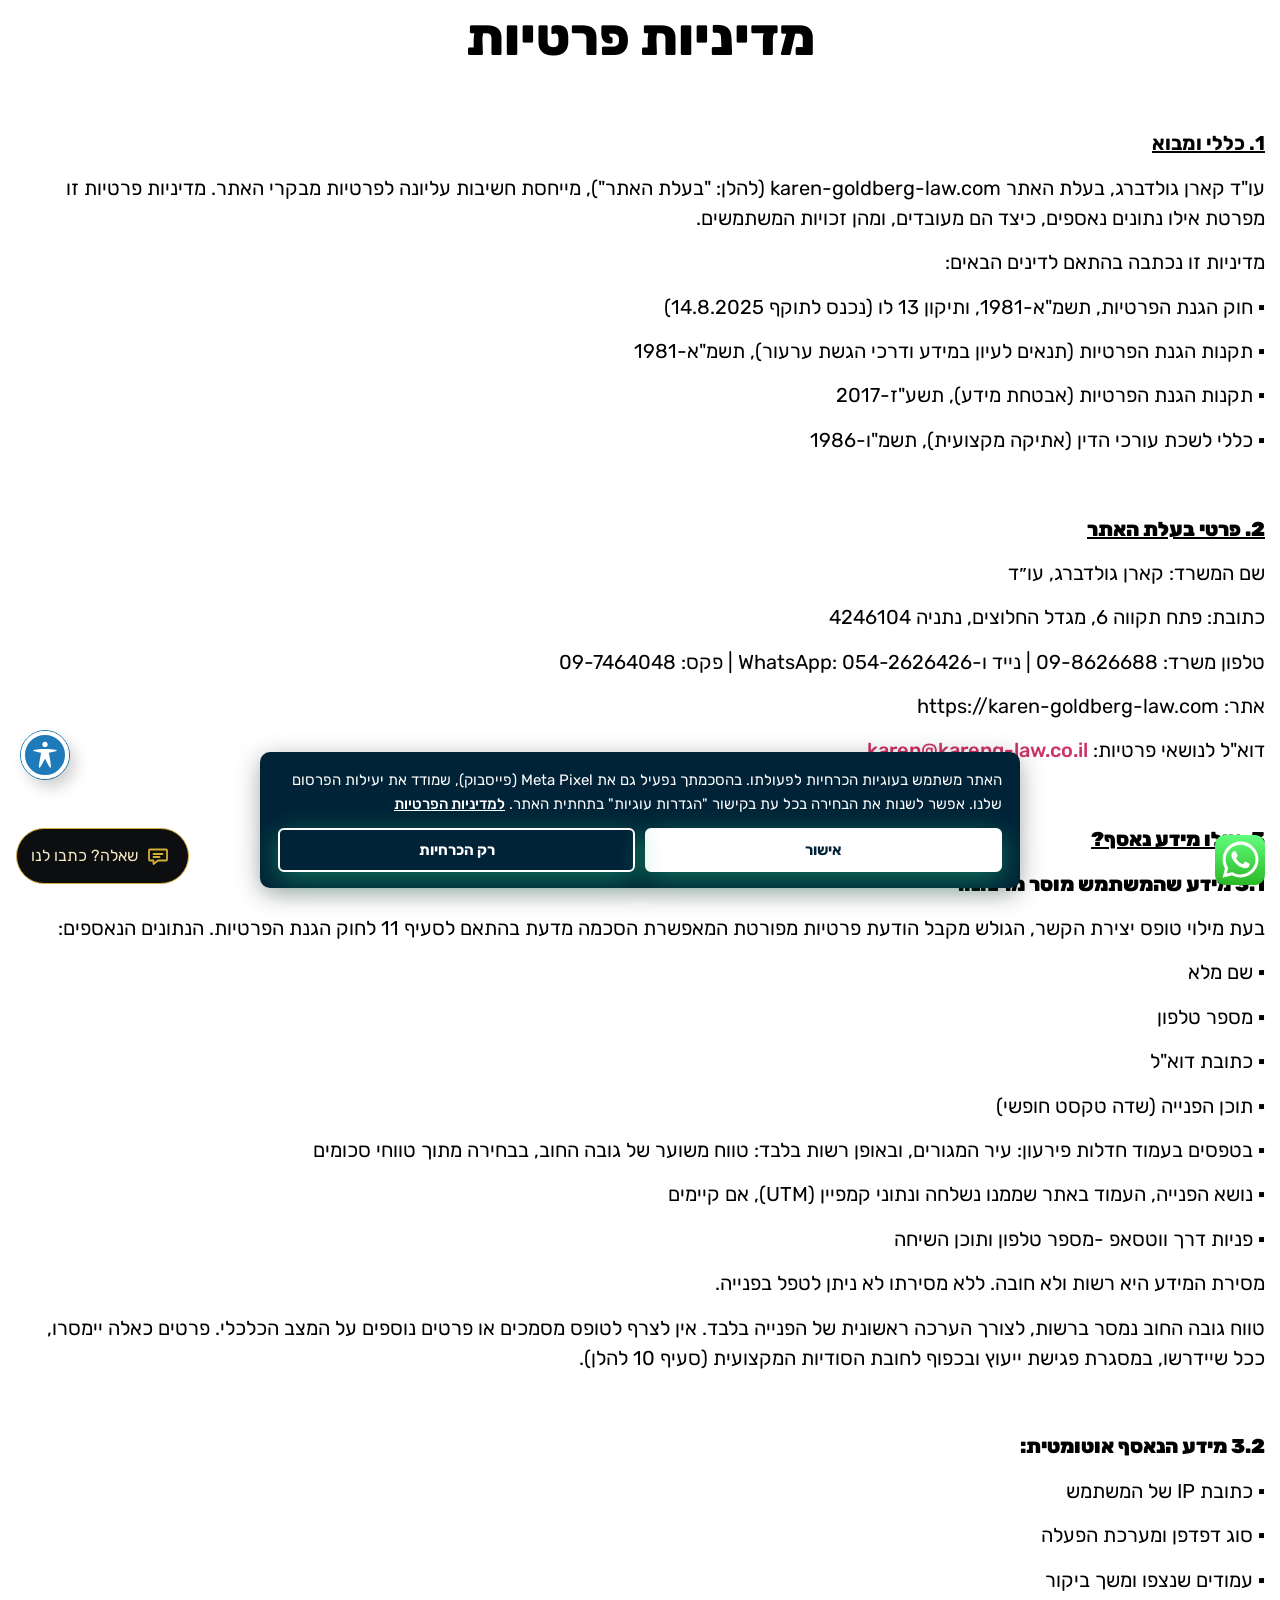
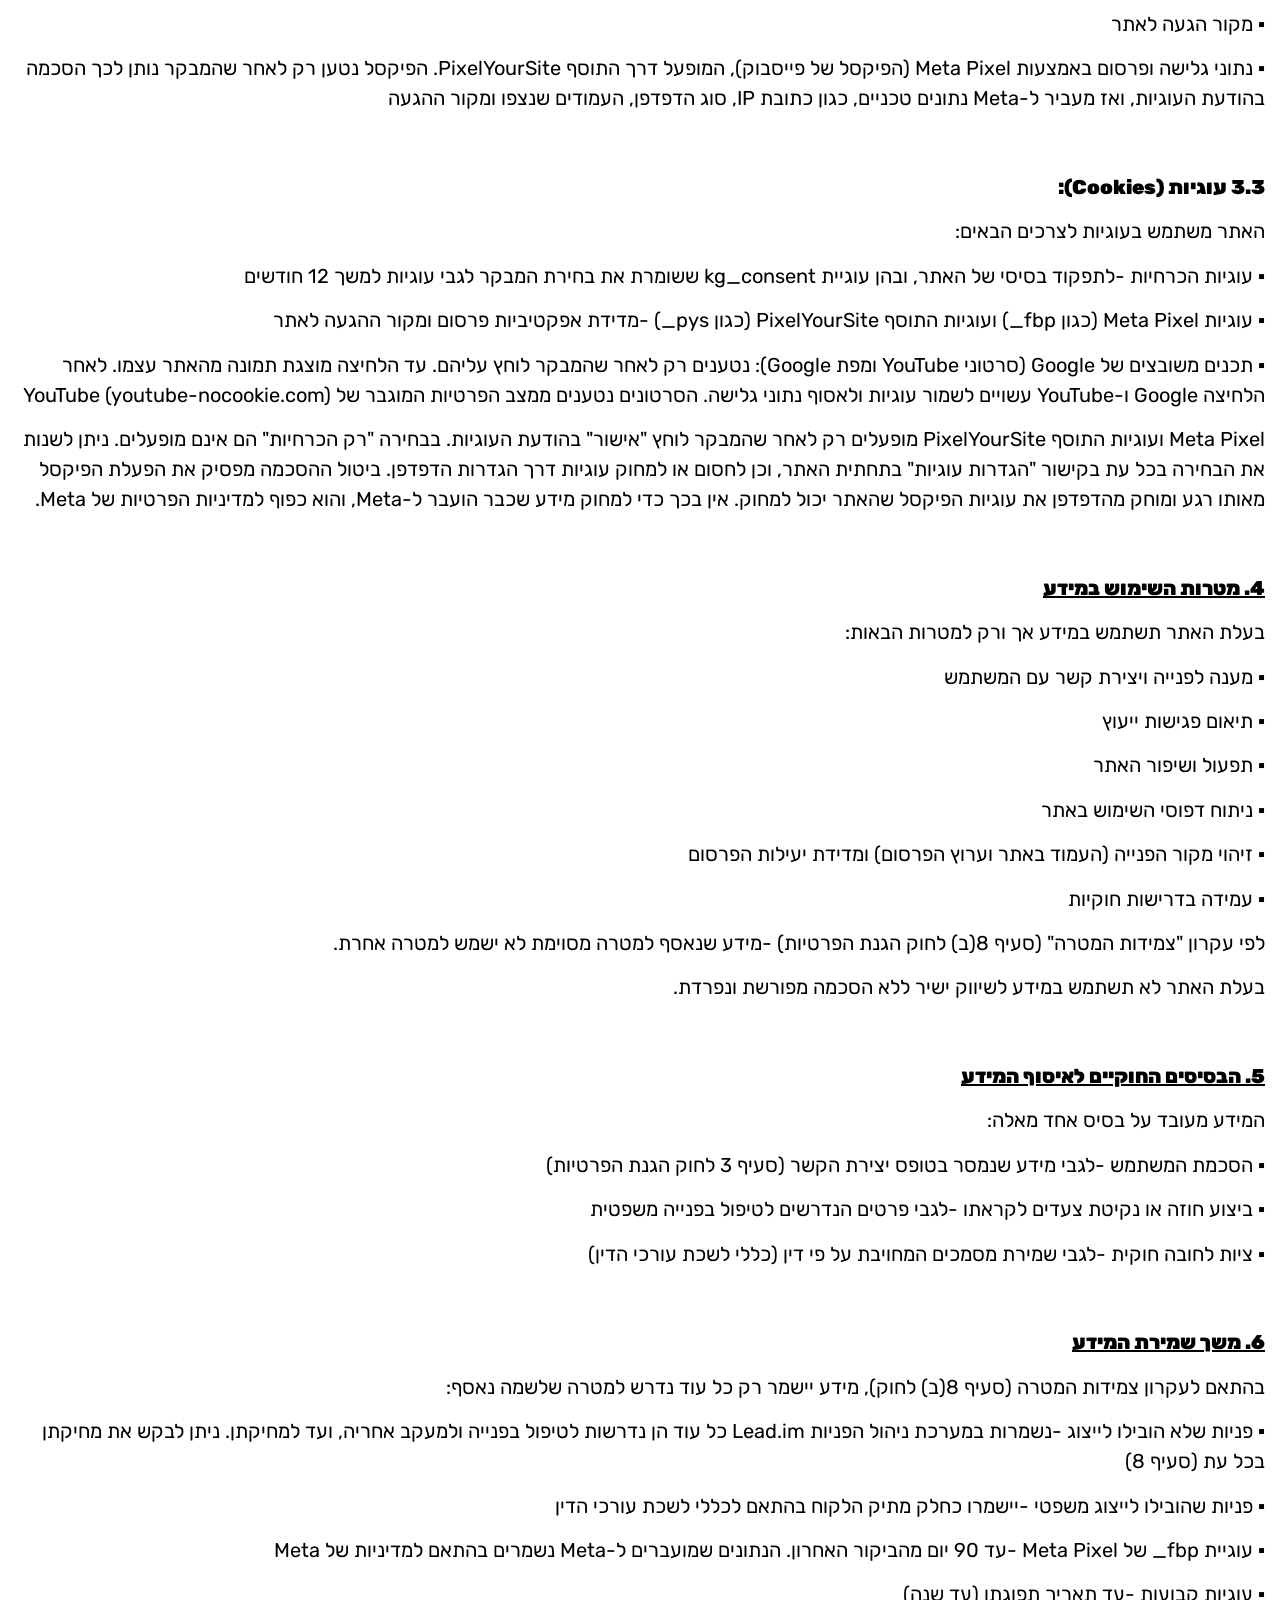
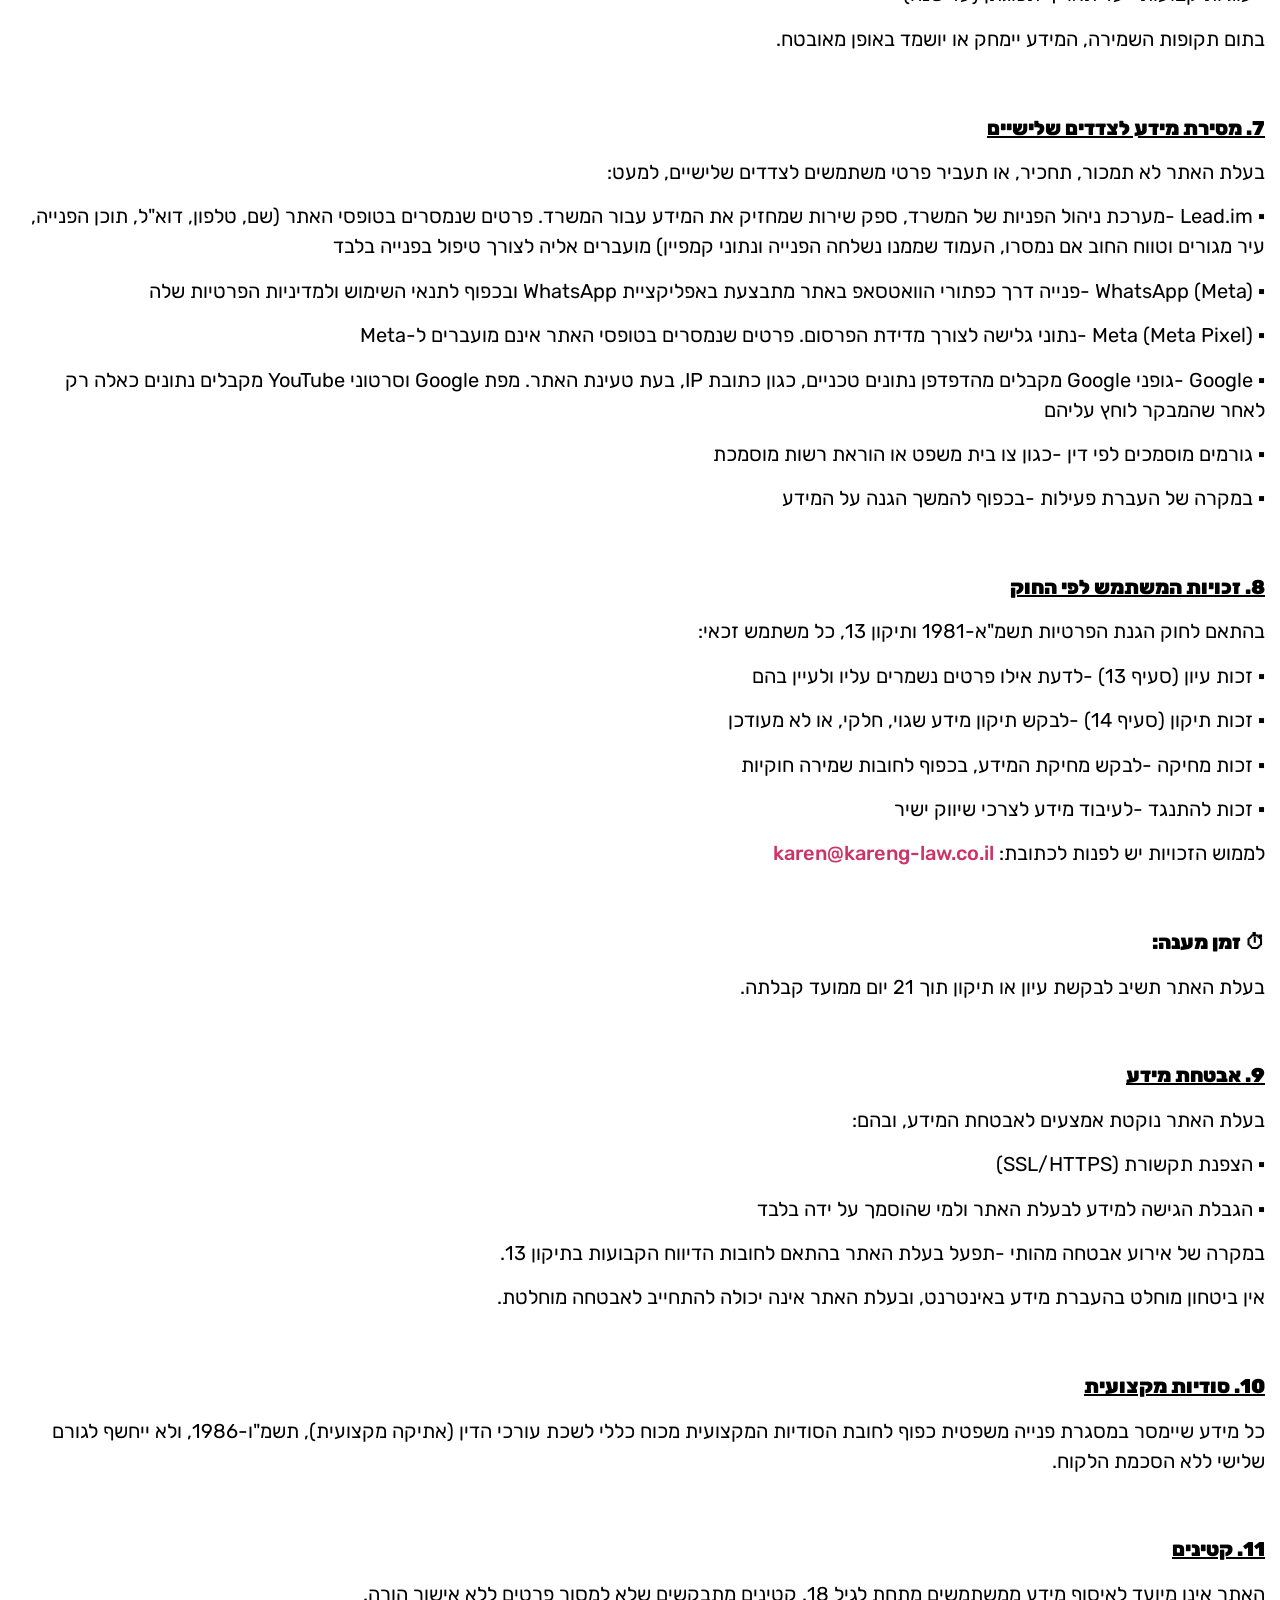
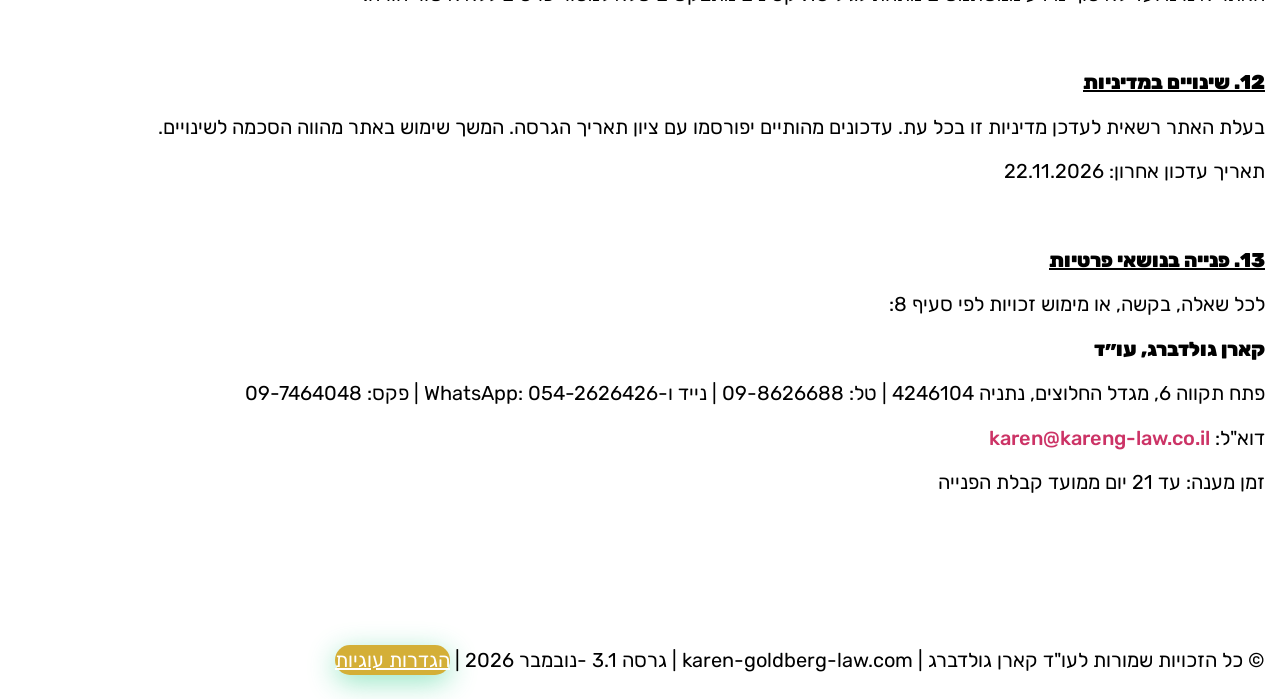
<file: מדיניות-פרטיות/index.html>
<!DOCTYPE html>
<html dir="rtl" lang="he-IL">
<head>
	<meta charset="UTF-8">
		<meta name='robots' content='index, follow, max-image-preview:large, max-snippet:-1, max-video-preview:-1' />

	<!-- This site is optimized with the Yoast SEO plugin v27.4 - https://yoast.com/product/yoast-seo-wordpress/ -->
	<title>מדיניות פרטיות | קארן גולדברג, עו״ד</title>
	<link rel="canonical" href="https://karen-goldberg-law.com/%D7%9E%D7%93%D7%99%D7%A0%D7%99%D7%95%D7%AA-%D7%A4%D7%A8%D7%98%D7%99%D7%95%D7%AA/" />
	<meta property="og:locale" content="he_IL" />
	<meta property="og:type" content="article" />
	<meta property="og:title" content="מדיניות פרטיות | קארן גולדברג, עו״ד" />
	<meta property="og:description" content="מדיניות פרטיות   1. כללי ומבוא עו&quot;ד קארן גולדברג, בעלת האתר karen-goldberg-law.com (להלן: &quot;בעלת האתר&quot;), מייחסת חשיבות עליונה לפרטיות מבקרי האתר. מדיניות פרטיות זו מפרטת אילו נתונים נאספים, כיצד הם מעובדים, ומהן זכויות המשתמשים. מדיניות זו נכתבה בהתאם לדינים הבאים: ▪ חוק הגנת הפרטיות, תשמ&quot;א-1981, ותיקון 13 לו (נכנס לתוקף 14.8.2025) ▪ תקנות הגנת הפרטיות [&hellip;]" />
	<meta property="og:url" content="https://karen-goldberg-law.com/%D7%9E%D7%93%D7%99%D7%A0%D7%99%D7%95%D7%AA-%D7%A4%D7%A8%D7%98%D7%99%D7%95%D7%AA/" />
	<meta property="og:site_name" content="קארן גולדברג, עו״ד | משרד עורכי דין" />
	<meta property="article:modified_time" content="2026-03-18T11:00:51+00:00" />
	<meta name="twitter:card" content="summary_large_image" />
	<meta name="twitter:label1" content="זמן קריאה מוערך" />
	<meta name="twitter:data1" content="14 דקות" />
	<script type="application/ld+json" class="yoast-schema-graph">{"@context":"https://schema.org","@graph":[{"@type":"WebPage","@id":"https://karen-goldberg-law.com/%D7%9E%D7%93%D7%99%D7%A0%D7%99%D7%95%D7%AA-%D7%A4%D7%A8%D7%98%D7%99%D7%95%D7%AA/","url":"https://karen-goldberg-law.com/%D7%9E%D7%93%D7%99%D7%A0%D7%99%D7%95%D7%AA-%D7%A4%D7%A8%D7%98%D7%99%D7%95%D7%AA/","name":"מדיניות פרטיות | קארן גולדברג, עו״ד","isPartOf":{"@id":"../#website"},"datePublished":"2026-03-18T10:57:24+00:00","dateModified":"2026-03-18T11:00:51+00:00","breadcrumb":{"@id":"../%d7%9e%d7%93%d7%99%d7%a0%d7%99%d7%95%d7%aa-%d7%a4%d7%a8%d7%98%d7%99%d7%95%d7%aa/#breadcrumb"},"inLanguage":"he-IL","potentialAction":[{"@type":"ReadAction","target":["https://karen-goldberg-law.com/%D7%9E%D7%93%D7%99%D7%A0%D7%99%D7%95%D7%AA-%D7%A4%D7%A8%D7%98%D7%99%D7%95%D7%AA/"]}]},{"@type":"BreadcrumbList","@id":"../%d7%9e%d7%93%d7%99%d7%a0%d7%99%d7%95%d7%aa-%d7%a4%d7%a8%d7%98%d7%99%d7%95%d7%aa/#breadcrumb","itemListElement":[{"@type":"ListItem","position":1,"name":"דף הבית","item":"https://karen-goldberg-law.com/"},{"@type":"ListItem","position":2,"name":"מדיניות פרטיות"}]},{"@type":"WebSite","@id":"../#website","url":"https://karen-goldberg-law.com/","name":"קארן גולדברג, עו״ד | משרד עורכי דין","description":"","publisher":{"@id":"../#organization"},"potentialAction":[{"@type":"SearchAction","target":{"@type":"EntryPoint","urlTemplate":"../?s={search_term_string}"},"query-input":{"@type":"PropertyValueSpecification","valueRequired":true,"valueName":"search_term_string"}}],"inLanguage":"he-IL","alternateName":"קארן גולדברג, עו״ד"},{"@type":"Organization","@id":"../#organization","name":"קארן גולדברג, עו״ד | משרד עורכי דין","url":"https://karen-goldberg-law.com/","logo":{"@type":"ImageObject","inLanguage":"he-IL","@id":"../#/schema/logo/image/","url":"../wp-content/uploads/2025/05/WhatsApp-Image-2025-05-07-at-06.39.30-1-scaled.jpeg","contentUrl":"../wp-content/uploads/2025/05/WhatsApp-Image-2025-05-07-at-06.39.30-1-scaled.jpeg","width":1707,"height":2560,"caption":"עו\"ד קארן גולדברג משרד עורכי דין"},"image":{"@id":"../#/schema/logo/image/"},"alternateName":"קארן גולדברג, עו״ד"}]}</script>
	<!-- / Yoast SEO plugin. -->


<script type='application/javascript'  id='pys-version-script'>console.log('PixelYourSite Free version 11.2.0.4');</script>
<link rel='dns-prefetch' href='//fonts.googleapis.com' />




<style id='wp-img-auto-sizes-contain-inline-css'>
img:is([sizes=auto i],[sizes^="auto," i]){contain-intrinsic-size:3000px 1500px}
/*# sourceURL=wp-img-auto-sizes-contain-inline-css */
</style>
<link rel='stylesheet' id='ht_ctc_main_css-css' href='../wp-content/plugins/click-to-chat-for-whatsapp/new/inc/assets/css/main.css?ver=4.40' media='all' />

<style id='global-styles-inline-css'>
:root{--wp--preset--aspect-ratio--square: 1;--wp--preset--aspect-ratio--4-3: 4/3;--wp--preset--aspect-ratio--3-4: 3/4;--wp--preset--aspect-ratio--3-2: 3/2;--wp--preset--aspect-ratio--2-3: 2/3;--wp--preset--aspect-ratio--16-9: 16/9;--wp--preset--aspect-ratio--9-16: 9/16;--wp--preset--color--black: #000000;--wp--preset--color--cyan-bluish-gray: #abb8c3;--wp--preset--color--white: #ffffff;--wp--preset--color--pale-pink: #f78da7;--wp--preset--color--vivid-red: #cf2e2e;--wp--preset--color--luminous-vivid-orange: #ff6900;--wp--preset--color--luminous-vivid-amber: #fcb900;--wp--preset--color--light-green-cyan: #7bdcb5;--wp--preset--color--vivid-green-cyan: #00d084;--wp--preset--color--pale-cyan-blue: #8ed1fc;--wp--preset--color--vivid-cyan-blue: #0693e3;--wp--preset--color--vivid-purple: #9b51e0;--wp--preset--gradient--vivid-cyan-blue-to-vivid-purple: linear-gradient(135deg,rgb(6,147,227) 0%,rgb(155,81,224) 100%);--wp--preset--gradient--light-green-cyan-to-vivid-green-cyan: linear-gradient(135deg,rgb(122,220,180) 0%,rgb(0,208,130) 100%);--wp--preset--gradient--luminous-vivid-amber-to-luminous-vivid-orange: linear-gradient(135deg,rgb(252,185,0) 0%,rgb(255,105,0) 100%);--wp--preset--gradient--luminous-vivid-orange-to-vivid-red: linear-gradient(135deg,rgb(255,105,0) 0%,rgb(207,46,46) 100%);--wp--preset--gradient--very-light-gray-to-cyan-bluish-gray: linear-gradient(135deg,rgb(238,238,238) 0%,rgb(169,184,195) 100%);--wp--preset--gradient--cool-to-warm-spectrum: linear-gradient(135deg,rgb(74,234,220) 0%,rgb(151,120,209) 20%,rgb(207,42,186) 40%,rgb(238,44,130) 60%,rgb(251,105,98) 80%,rgb(254,248,76) 100%);--wp--preset--gradient--blush-light-purple: linear-gradient(135deg,rgb(255,206,236) 0%,rgb(152,150,240) 100%);--wp--preset--gradient--blush-bordeaux: linear-gradient(135deg,rgb(254,205,165) 0%,rgb(254,45,45) 50%,rgb(107,0,62) 100%);--wp--preset--gradient--luminous-dusk: linear-gradient(135deg,rgb(255,203,112) 0%,rgb(199,81,192) 50%,rgb(65,88,208) 100%);--wp--preset--gradient--pale-ocean: linear-gradient(135deg,rgb(255,245,203) 0%,rgb(182,227,212) 50%,rgb(51,167,181) 100%);--wp--preset--gradient--electric-grass: linear-gradient(135deg,rgb(202,248,128) 0%,rgb(113,206,126) 100%);--wp--preset--gradient--midnight: linear-gradient(135deg,rgb(2,3,129) 0%,rgb(40,116,252) 100%);--wp--preset--font-size--small: 13px;--wp--preset--font-size--medium: 20px;--wp--preset--font-size--large: 36px;--wp--preset--font-size--x-large: 42px;--wp--preset--spacing--20: 0.44rem;--wp--preset--spacing--30: 0.67rem;--wp--preset--spacing--40: 1rem;--wp--preset--spacing--50: 1.5rem;--wp--preset--spacing--60: 2.25rem;--wp--preset--spacing--70: 3.38rem;--wp--preset--spacing--80: 5.06rem;--wp--preset--shadow--natural: 6px 6px 9px rgba(0, 0, 0, 0.2);--wp--preset--shadow--deep: 12px 12px 50px rgba(0, 0, 0, 0.4);--wp--preset--shadow--sharp: 6px 6px 0px rgba(0, 0, 0, 0.2);--wp--preset--shadow--outlined: 6px 6px 0px -3px rgb(255, 255, 255), 6px 6px rgb(0, 0, 0);--wp--preset--shadow--crisp: 6px 6px 0px rgb(0, 0, 0);}:root { --wp--style--global--content-size: 800px;--wp--style--global--wide-size: 1200px; }:where(body) { margin: 0; }.wp-site-blocks > .alignleft { float: left; margin-right: 2em; }.wp-site-blocks > .alignright { float: right; margin-left: 2em; }.wp-site-blocks > .aligncenter { justify-content: center; margin-left: auto; margin-right: auto; }:where(.wp-site-blocks) > * { margin-block-start: 24px; margin-block-end: 0; }:where(.wp-site-blocks) > :first-child { margin-block-start: 0; }:where(.wp-site-blocks) > :last-child { margin-block-end: 0; }:root { --wp--style--block-gap: 24px; }:root :where(.is-layout-flow) > :first-child{margin-block-start: 0;}:root :where(.is-layout-flow) > :last-child{margin-block-end: 0;}:root :where(.is-layout-flow) > *{margin-block-start: 24px;margin-block-end: 0;}:root :where(.is-layout-constrained) > :first-child{margin-block-start: 0;}:root :where(.is-layout-constrained) > :last-child{margin-block-end: 0;}:root :where(.is-layout-constrained) > *{margin-block-start: 24px;margin-block-end: 0;}:root :where(.is-layout-flex){gap: 24px;}:root :where(.is-layout-grid){gap: 24px;}.is-layout-flow > .alignleft{float: left;margin-inline-start: 0;margin-inline-end: 2em;}.is-layout-flow > .alignright{float: right;margin-inline-start: 2em;margin-inline-end: 0;}.is-layout-flow > .aligncenter{margin-left: auto !important;margin-right: auto !important;}.is-layout-constrained > .alignleft{float: left;margin-inline-start: 0;margin-inline-end: 2em;}.is-layout-constrained > .alignright{float: right;margin-inline-start: 2em;margin-inline-end: 0;}.is-layout-constrained > .aligncenter{margin-left: auto !important;margin-right: auto !important;}.is-layout-constrained > :where(:not(.alignleft):not(.alignright):not(.alignfull)){max-width: var(--wp--style--global--content-size);margin-left: auto !important;margin-right: auto !important;}.is-layout-constrained > .alignwide{max-width: var(--wp--style--global--wide-size);}body .is-layout-flex{display: flex;}.is-layout-flex{flex-wrap: wrap;align-items: center;}.is-layout-flex > :is(*, div){margin: 0;}body .is-layout-grid{display: grid;}.is-layout-grid > :is(*, div){margin: 0;}body{padding-top: 0px;padding-right: 0px;padding-bottom: 0px;padding-left: 0px;}a:where(:not(.wp-element-button)){text-decoration: underline;}:root :where(.wp-element-button, .wp-block-button__link){background-color: #32373c;border-width: 0;color: #fff;font-family: inherit;font-size: inherit;font-style: inherit;font-weight: inherit;letter-spacing: inherit;line-height: inherit;padding-top: calc(0.667em + 2px);padding-right: calc(1.333em + 2px);padding-bottom: calc(0.667em + 2px);padding-left: calc(1.333em + 2px);text-decoration: none;text-transform: inherit;}.has-black-color{color: var(--wp--preset--color--black) !important;}.has-cyan-bluish-gray-color{color: var(--wp--preset--color--cyan-bluish-gray) !important;}.has-white-color{color: var(--wp--preset--color--white) !important;}.has-pale-pink-color{color: var(--wp--preset--color--pale-pink) !important;}.has-vivid-red-color{color: var(--wp--preset--color--vivid-red) !important;}.has-luminous-vivid-orange-color{color: var(--wp--preset--color--luminous-vivid-orange) !important;}.has-luminous-vivid-amber-color{color: var(--wp--preset--color--luminous-vivid-amber) !important;}.has-light-green-cyan-color{color: var(--wp--preset--color--light-green-cyan) !important;}.has-vivid-green-cyan-color{color: var(--wp--preset--color--vivid-green-cyan) !important;}.has-pale-cyan-blue-color{color: var(--wp--preset--color--pale-cyan-blue) !important;}.has-vivid-cyan-blue-color{color: var(--wp--preset--color--vivid-cyan-blue) !important;}.has-vivid-purple-color{color: var(--wp--preset--color--vivid-purple) !important;}.has-black-background-color{background-color: var(--wp--preset--color--black) !important;}.has-cyan-bluish-gray-background-color{background-color: var(--wp--preset--color--cyan-bluish-gray) !important;}.has-white-background-color{background-color: var(--wp--preset--color--white) !important;}.has-pale-pink-background-color{background-color: var(--wp--preset--color--pale-pink) !important;}.has-vivid-red-background-color{background-color: var(--wp--preset--color--vivid-red) !important;}.has-luminous-vivid-orange-background-color{background-color: var(--wp--preset--color--luminous-vivid-orange) !important;}.has-luminous-vivid-amber-background-color{background-color: var(--wp--preset--color--luminous-vivid-amber) !important;}.has-light-green-cyan-background-color{background-color: var(--wp--preset--color--light-green-cyan) !important;}.has-vivid-green-cyan-background-color{background-color: var(--wp--preset--color--vivid-green-cyan) !important;}.has-pale-cyan-blue-background-color{background-color: var(--wp--preset--color--pale-cyan-blue) !important;}.has-vivid-cyan-blue-background-color{background-color: var(--wp--preset--color--vivid-cyan-blue) !important;}.has-vivid-purple-background-color{background-color: var(--wp--preset--color--vivid-purple) !important;}.has-black-border-color{border-color: var(--wp--preset--color--black) !important;}.has-cyan-bluish-gray-border-color{border-color: var(--wp--preset--color--cyan-bluish-gray) !important;}.has-white-border-color{border-color: var(--wp--preset--color--white) !important;}.has-pale-pink-border-color{border-color: var(--wp--preset--color--pale-pink) !important;}.has-vivid-red-border-color{border-color: var(--wp--preset--color--vivid-red) !important;}.has-luminous-vivid-orange-border-color{border-color: var(--wp--preset--color--luminous-vivid-orange) !important;}.has-luminous-vivid-amber-border-color{border-color: var(--wp--preset--color--luminous-vivid-amber) !important;}.has-light-green-cyan-border-color{border-color: var(--wp--preset--color--light-green-cyan) !important;}.has-vivid-green-cyan-border-color{border-color: var(--wp--preset--color--vivid-green-cyan) !important;}.has-pale-cyan-blue-border-color{border-color: var(--wp--preset--color--pale-cyan-blue) !important;}.has-vivid-cyan-blue-border-color{border-color: var(--wp--preset--color--vivid-cyan-blue) !important;}.has-vivid-purple-border-color{border-color: var(--wp--preset--color--vivid-purple) !important;}.has-vivid-cyan-blue-to-vivid-purple-gradient-background{background: var(--wp--preset--gradient--vivid-cyan-blue-to-vivid-purple) !important;}.has-light-green-cyan-to-vivid-green-cyan-gradient-background{background: var(--wp--preset--gradient--light-green-cyan-to-vivid-green-cyan) !important;}.has-luminous-vivid-amber-to-luminous-vivid-orange-gradient-background{background: var(--wp--preset--gradient--luminous-vivid-amber-to-luminous-vivid-orange) !important;}.has-luminous-vivid-orange-to-vivid-red-gradient-background{background: var(--wp--preset--gradient--luminous-vivid-orange-to-vivid-red) !important;}.has-very-light-gray-to-cyan-bluish-gray-gradient-background{background: var(--wp--preset--gradient--very-light-gray-to-cyan-bluish-gray) !important;}.has-cool-to-warm-spectrum-gradient-background{background: var(--wp--preset--gradient--cool-to-warm-spectrum) !important;}.has-blush-light-purple-gradient-background{background: var(--wp--preset--gradient--blush-light-purple) !important;}.has-blush-bordeaux-gradient-background{background: var(--wp--preset--gradient--blush-bordeaux) !important;}.has-luminous-dusk-gradient-background{background: var(--wp--preset--gradient--luminous-dusk) !important;}.has-pale-ocean-gradient-background{background: var(--wp--preset--gradient--pale-ocean) !important;}.has-electric-grass-gradient-background{background: var(--wp--preset--gradient--electric-grass) !important;}.has-midnight-gradient-background{background: var(--wp--preset--gradient--midnight) !important;}.has-small-font-size{font-size: var(--wp--preset--font-size--small) !important;}.has-medium-font-size{font-size: var(--wp--preset--font-size--medium) !important;}.has-large-font-size{font-size: var(--wp--preset--font-size--large) !important;}.has-x-large-font-size{font-size: var(--wp--preset--font-size--x-large) !important;}
:root :where(.wp-block-pullquote){font-size: 1.5em;line-height: 1.6;}
/*# sourceURL=global-styles-inline-css */
</style>
<link rel='stylesheet' id='acwp-main-css-css' href='../wp-content/plugins/accessible-poetry/assets/css/main.css?ver=6.9.12' media='all' />
<link rel='stylesheet' id='acwp-mdi-css' href='https://fonts.googleapis.com/icon?family=Material+Icons&#038;ver=6.9.12' media='all' />
<link rel='stylesheet' id='hello-elementor-css' href='../wp-content/themes/hello-elementor/style.min.css?ver=3.4.0' media='all' />
<link rel='stylesheet' id='hello-elementor-theme-style-css' href='../wp-content/themes/hello-elementor/theme.min.css?ver=3.4.0' media='all' />
<link rel='stylesheet' id='hello-elementor-header-footer-css' href='../wp-content/themes/hello-elementor/header-footer.min.css?ver=3.4.0' media='all' />
<link rel='stylesheet' id='elementor-frontend-css' href='../wp-content/plugins/elementor/assets/css/frontend.min.css?ver=4.1.4' media='all' />
<link rel='stylesheet' id='elementor-post-2734-css' href='../wp-content/uploads/elementor/css/post-2734.css?ver=1795108903' media='all' />
<link rel='stylesheet' id='widget-heading-css' href='../wp-content/plugins/elementor/assets/css/widget-heading-rtl.min.css?ver=4.1.4' media='all' />
<link rel='stylesheet' id='elementor-post-3490-css' href='../wp-content/uploads/elementor/css/post-3490.css?ver=1795111464' media='all' />
<link rel='stylesheet' id='elementor-post-1178-css' href='../wp-content/uploads/elementor/css/post-1178.css?ver=1795108903' media='all' />
<link rel='stylesheet' id='elementor-post-1189-css' href='../wp-content/uploads/elementor/css/post-1189.css?ver=1795108903' media='all' />
<link rel='stylesheet' id='elementor-gf-local-rubik-css' href='../wp-content/uploads/elementor/google-fonts/css/rubik.css?ver=1753696909' media='all' />
<script src="../wp-includes/js/jquery/jquery.min.js?ver=3.7.1" id="jquery-core-js"></script>
<script src="../wp-includes/js/jquery/jquery-migrate.min.js?ver=3.4.1" id="jquery-migrate-js"></script>




			<style>
				.e-con.e-parent:nth-of-type(n+4):not(.e-lazyloaded):not(.e-no-lazyload),
				.e-con.e-parent:nth-of-type(n+4):not(.e-lazyloaded):not(.e-no-lazyload) * {
					background-image: none !important;
				}
				@media screen and (max-height: 1024px) {
					.e-con.e-parent:nth-of-type(n+3):not(.e-lazyloaded):not(.e-no-lazyload),
					.e-con.e-parent:nth-of-type(n+3):not(.e-lazyloaded):not(.e-no-lazyload) * {
						background-image: none !important;
					}
				}
				@media screen and (max-height: 640px) {
					.e-con.e-parent:nth-of-type(n+2):not(.e-lazyloaded):not(.e-no-lazyload),
					.e-con.e-parent:nth-of-type(n+2):not(.e-lazyloaded):not(.e-no-lazyload) * {
						background-image: none !important;
					}
				}
			</style>
			<link rel="icon" href="../wp-content/uploads/2025/05/WhatsApp-Image-2025-05-07-at-06.39.31-1-150x150.jpeg" sizes="32x32" />
<link rel="icon" href="../wp-content/uploads/2025/05/WhatsApp-Image-2025-05-07-at-06.39.31-1-scaled.jpeg" sizes="192x192" />
<link rel="apple-touch-icon" href="../wp-content/uploads/2025/05/WhatsApp-Image-2025-05-07-at-06.39.31-1-scaled.jpeg" />
<meta name="msapplication-TileImage" content="../wp-content/uploads/2025/05/WhatsApp-Image-2025-05-07-at-06.39.31-1-scaled.jpeg" />
	<meta name="viewport" content="width=device-width, initial-scale=1.0, viewport-fit=cover" /></head>
<body class="rtl wp-singular page-template-default page page-id-3490 wp-custom-logo wp-embed-responsive wp-theme-hello-elementor acwp-readable-arial hello-elementor-default elementor-default elementor-template-canvas elementor-kit-2734 elementor-page elementor-page-3490">
			<div data-elementor-type="wp-page" data-elementor-id="3490" class="elementor elementor-3490" data-elementor-post-type="page">
				<div class="elementor-element elementor-element-05444b1 e-flex e-con-boxed e-con e-parent" data-id="05444b1" data-element_type="container" data-e-type="container">
					<div class="e-con-inner">
				<div class="elementor-element elementor-element-8fa98b1 elementor-widget elementor-widget-heading" data-id="8fa98b1" data-element_type="widget" data-e-type="widget" data-widget_type="heading.default">
				<div class="elementor-widget-container">
					<h2 class="elementor-heading-title elementor-size-default">מדיניות פרטיות</h2>				</div>
				</div>
				<div class="elementor-element elementor-element-e556c02 elementor-widget elementor-widget-text-editor" data-id="e556c02" data-element_type="widget" data-e-type="widget" data-widget_type="text-editor.default">
				<div class="elementor-widget-container">
									<p> </p><p><strong><u>1. </u><u>כללי ומבוא</u></strong></p><p>עו&quot;ד קארן גולדברג, בעלת האתר karen-goldberg-law.com (להלן: &quot;בעלת האתר&quot;), מייחסת חשיבות עליונה לפרטיות מבקרי האתר. מדיניות פרטיות זו מפרטת אילו נתונים נאספים, כיצד הם מעובדים, ומהן זכויות המשתמשים.</p><p>מדיניות זו נכתבה בהתאם לדינים הבאים:</p><p>▪ חוק הגנת הפרטיות, תשמ&quot;א-1981, ותיקון 13 לו (נכנס לתוקף 14.8.2025)</p><p>▪ תקנות הגנת הפרטיות (תנאים לעיון במידע ודרכי הגשת ערעור), תשמ&quot;א-1981</p><p>▪ תקנות הגנת הפרטיות (אבטחת מידע), תשע&quot;ז-2017</p><p>▪ כללי לשכת עורכי הדין (אתיקה מקצועית), תשמ&quot;ו-1986</p><p> </p><p><strong><u><b>2. </b></u></strong><strong><u><b>פרטי בעלת האתר</b></u></strong></p><p>שם המשרד: קארן גולדברג, עו״ד</p><p>כתובת: פתח תקווה 6, מגדל החלוצים, נתניה 4246104</p><p>טלפון משרד: 09-8626688 | נייד ו-WhatsApp: 054-2626426 | פקס: 09-7464048</p><p>אתר: https://karen-goldberg-law.com</p><p>דוא&quot;ל לנושאי פרטיות: <a href="mailto:karen@kareng-law.co.il">karen@kareng-law.co.il</a></p><p> </p><p><strong><u><b>3. </b></u></strong><strong><u><b>אילו מידע נאסף</b></u></strong><strong><u><b>?</b></u></strong></p><p><strong><b>3.1 </b></strong><strong><b>מידע שהמשתמש מוסר מרצונו</b></strong><strong><b>:</b></strong></p><p>בעת מילוי טופס יצירת הקשר, הגולש מקבל הודעת פרטיות מפורטת המאפשרת הסכמה מדעת בהתאם לסעיף 11 לחוק הגנת הפרטיות. הנתונים הנאספים:</p><p>▪ שם מלא</p><p>▪ מספר טלפון</p><p>▪ כתובת דוא&quot;ל</p><p>▪ תוכן הפנייה (שדה טקסט חופשי)</p><p>▪ בטפסים בעמוד חדלות פירעון: עיר המגורים, ובאופן רשות בלבד: טווח משוער של גובה החוב, בבחירה מתוך טווחי סכומים</p><p>▪ נושא הפנייה, העמוד באתר שממנו נשלחה ונתוני קמפיין (UTM), אם קיימים</p><p>▪ פניות דרך ווטסאפ -מספר טלפון ותוכן השיחה</p><p>מסירת המידע היא רשות ולא חובה. ללא מסירתו לא ניתן לטפל בפנייה.</p><p>טווח גובה החוב נמסר ברשות, לצורך הערכה ראשונית של הפנייה בלבד. אין לצרף לטופס מסמכים או פרטים נוספים על המצב הכלכלי. פרטים כאלה יימסרו, ככל שיידרשו, במסגרת פגישת ייעוץ ובכפוף לחובת הסודיות המקצועית (סעיף 10 להלן).</p><p> </p><p><strong><b>3.2 </b></strong><strong><b>מידע הנאסף אוטומטית</b></strong><strong><b>:</b></strong></p><p>▪ כתובת IP של המשתמש</p><p>▪ סוג דפדפן ומערכת הפעלה</p><p>▪ עמודים שנצפו ומשך ביקור</p><p>▪ מקור הגעה לאתר</p><p>▪ נתוני גלישה ופרסום באמצעות Meta Pixel (הפיקסל של פייסבוק), המופעל דרך התוסף PixelYourSite. הפיקסל נטען רק לאחר שהמבקר נותן לכך הסכמה בהודעת העוגיות, ואז מעביר ל-Meta נתונים טכניים, כגון כתובת IP, סוג הדפדפן, העמודים שנצפו ומקור ההגעה</p><p> </p><p><strong><b>3.3 </b></strong><strong><b>עוגיות </b></strong><strong><b>(Cookies):</b></strong></p><p>האתר משתמש בעוגיות לצרכים הבאים:</p><p>▪ עוגיות הכרחיות -לתפקוד בסיסי של האתר, ובהן עוגיית ‎kg_consent ששומרת את בחירת המבקר לגבי עוגיות למשך 12 חודשים</p><p>▪ עוגיות Meta Pixel (כגון ‎_fbp) ועוגיות התוסף PixelYourSite (כגון ‎pys_) -מדידת אפקטיביות פרסום ומקור ההגעה לאתר</p><p>▪ תכנים משובצים של Google (סרטוני YouTube ומפת Google): נטענים רק לאחר שהמבקר לוחץ עליהם. עד הלחיצה מוצגת תמונה מהאתר עצמו. לאחר הלחיצה Google ו-YouTube עשויים לשמור עוגיות ולאסוף נתוני גלישה. הסרטונים נטענים ממצב הפרטיות המוגבר של YouTube (youtube-nocookie.com)</p><p>Meta Pixel ועוגיות התוסף PixelYourSite מופעלים רק לאחר שהמבקר לוחץ &quot;אישור&quot; בהודעת העוגיות. בבחירה &quot;רק הכרחיות&quot; הם אינם מופעלים. ניתן לשנות את הבחירה בכל עת בקישור &quot;הגדרות עוגיות&quot; בתחתית האתר, וכן לחסום או למחוק עוגיות דרך הגדרות הדפדפן. ביטול ההסכמה מפסיק את הפעלת הפיקסל מאותו רגע ומוחק מהדפדפן את עוגיות הפיקסל שהאתר יכול למחוק. אין בכך כדי למחוק מידע שכבר הועבר ל-Meta, והוא כפוף למדיניות הפרטיות של Meta.</p><p> </p><p><strong><u><b>4. </b></u></strong><strong><u><b>מטרות השימוש במידע</b></u></strong></p><p>בעלת האתר תשתמש במידע אך ורק למטרות הבאות:</p><p>▪ מענה לפנייה ויצירת קשר עם המשתמש</p><p>▪ תיאום פגישות ייעוץ</p><p>▪ תפעול ושיפור האתר</p><p>▪ ניתוח דפוסי השימוש באתר</p><p>▪ זיהוי מקור הפנייה (העמוד באתר וערוץ הפרסום) ומדידת יעילות הפרסום</p><p>▪ עמידה בדרישות חוקיות</p><p>לפי עקרון &quot;צמידות המטרה&quot; (סעיף 8(ב) לחוק הגנת הפרטיות) -מידע שנאסף למטרה מסוימת לא ישמש למטרה אחרת.</p><p>בעלת האתר לא תשתמש במידע לשיווק ישיר ללא הסכמה מפורשת ונפרדת.</p><p> </p><p><strong><u><b>5. </b></u></strong><strong><u><b>הבסיסים החוקיים לאיסוף המידע</b></u></strong></p><p>המידע מעובד על בסיס אחד מאלה:</p><p>▪ הסכמת המשתמש -לגבי מידע שנמסר בטופס יצירת הקשר (סעיף 3 לחוק הגנת הפרטיות)</p><p>▪ ביצוע חוזה או נקיטת צעדים לקראתו -לגבי פרטים הנדרשים לטיפול בפנייה משפטית</p><p>▪ ציות לחובה חוקית -לגבי שמירת מסמכים המחויבת על פי דין (כללי לשכת עורכי הדין)</p><p> </p><p><strong><u><b>6. </b></u></strong><strong><u><b>משך שמירת המידע</b></u></strong></p><p>בהתאם לעקרון צמידות המטרה (סעיף 8(ב) לחוק), מידע יישמר רק כל עוד נדרש למטרה שלשמה נאסף:</p><p>▪ פניות שלא הובילו לייצוג -נשמרות במערכת ניהול הפניות Lead.im כל עוד הן נדרשות לטיפול בפנייה ולמעקב אחריה, ועד למחיקתן. ניתן לבקש את מחיקתן בכל עת (סעיף 8)</p><p>▪ פניות שהובילו לייצוג משפטי -יישמרו כחלק מתיק הלקוח בהתאם לכללי לשכת עורכי הדין</p><p>▪ עוגיית ‎_fbp של Meta Pixel -עד 90 יום מהביקור האחרון. הנתונים שמועברים ל-Meta נשמרים בהתאם למדיניות של Meta</p><p>▪ עוגיות קבועות -עד תאריך תפוגתן (עד שנה)</p><p>בתום תקופות השמירה, המידע יימחק או יושמד באופן מאובטח.</p><p> </p><p><strong><u><b>7. </b></u></strong><strong><u><b>מסירת מידע לצדדים שלישיים</b></u></strong></p><p>בעלת האתר לא תמכור, תחכיר, או תעביר פרטי משתמשים לצדדים שלישיים, למעט:</p><p>▪ Lead.im -מערכת ניהול הפניות של המשרד, ספק שירות שמחזיק את המידע עבור המשרד. פרטים שנמסרים בטופסי האתר (שם, טלפון, דוא&quot;ל, תוכן הפנייה, עיר מגורים וטווח החוב אם נמסרו, העמוד שממנו נשלחה הפנייה ונתוני קמפיין) מועברים אליה לצורך טיפול בפנייה בלבד</p><p>▪ WhatsApp (Meta) -פנייה דרך כפתורי הוואטסאפ באתר מתבצעת באפליקציית WhatsApp ובכפוף לתנאי השימוש ולמדיניות הפרטיות שלה</p><p>▪ Meta (Meta Pixel) -נתוני גלישה לצורך מדידת הפרסום. פרטים שנמסרים בטופסי האתר אינם מועברים ל-Meta</p><p>▪ Google -גופני Google מקבלים מהדפדפן נתונים טכניים, כגון כתובת IP, בעת טעינת האתר. מפת Google וסרטוני YouTube מקבלים נתונים כאלה רק לאחר שהמבקר לוחץ עליהם</p><p>▪ גורמים מוסמכים לפי דין -כגון צו בית משפט או הוראת רשות מוסמכת</p><p>▪ במקרה של העברת פעילות -בכפוף להמשך הגנה על המידע</p><p> </p><p><strong><u><b>8. </b></u></strong><strong><u><b>זכויות המשתמש לפי החוק</b></u></strong></p><p>בהתאם לחוק הגנת הפרטיות תשמ&quot;א-1981 ותיקון 13, כל משתמש זכאי:</p><p>▪ זכות עיון (סעיף 13) -לדעת אילו פרטים נשמרים עליו ולעיין בהם</p><p>▪ זכות תיקון (סעיף 14) -לבקש תיקון מידע שגוי, חלקי, או לא מעודכן</p><p>▪ זכות מחיקה -לבקש מחיקת המידע, בכפוף לחובות שמירה חוקיות</p><p>▪ זכות להתנגד -לעיבוד מידע לצרכי שיווק ישיר</p><p>לממוש הזכויות יש לפנות לכתובת: <a href="mailto:karen@kareng-law.co.il">karen@kareng-law.co.il</a></p><p> </p><p><strong><b>⏱ </b></strong><strong><b>זמן מענה</b></strong><strong><b>:</b></strong></p><p>בעלת האתר תשיב לבקשת עיון או תיקון תוך 21 יום ממועד קבלתה.</p><p> </p><p><strong><u><b>9. </b></u></strong><strong><u><b>אבטחת מידע</b></u></strong></p><p>בעלת האתר נוקטת אמצעים לאבטחת המידע, ובהם:</p><p>▪ הצפנת תקשורת (SSL/HTTPS)</p><p>▪ הגבלת הגישה למידע לבעלת האתר ולמי שהוסמך על ידה בלבד</p><p>במקרה של אירוע אבטחה מהותי -תפעל בעלת האתר בהתאם לחובות הדיווח הקבועות בתיקון 13.</p><p>אין ביטחון מוחלט בהעברת מידע באינטרנט, ובעלת האתר אינה יכולה להתחייב לאבטחה מוחלטת.</p><p> </p><p><strong><u><b>10. </b></u></strong><strong><u><b>סודיות מקצועית</b></u></strong></p><p>כל מידע שיימסר במסגרת פנייה משפטית כפוף לחובת הסודיות המקצועית מכוח כללי לשכת עורכי הדין (אתיקה מקצועית), תשמ&quot;ו-1986, ולא ייחשף לגורם שלישי ללא הסכמת הלקוח.</p><p> </p><p><strong><u><b>11. </b></u></strong><strong><u><b>קטינים</b></u></strong></p><p>האתר אינו מיועד לאיסוף מידע ממשתמשים מתחת לגיל 18. קטינים מתבקשים שלא למסור פרטים ללא אישור הורה.</p><p> </p><p><strong><u><b>12. </b></u></strong><strong><u><b>שינויים במדיניות</b></u></strong></p><p>בעלת האתר רשאית לעדכן מדיניות זו בכל עת. עדכונים מהותיים יפורסמו עם ציון תאריך הגרסה. המשך שימוש באתר מהווה הסכמה לשינויים.</p><p>תאריך עדכון אחרון: 22.11.2026</p><p> </p><p><strong><u><b>13. </b></u></strong><strong><u><b>פנייה בנושאי פרטיות</b></u></strong></p><p>לכל שאלה, בקשה, או מימוש זכויות לפי סעיף 8:</p><p><strong><b>קארן גולדברג, עו״ד</b></strong></p><p>פתח תקווה 6, מגדל החלוצים, נתניה 4246104 | טל: 09-8626688 | נייד ו-WhatsApp: 054-2626426 | פקס: 09-7464048</p><p>דוא&quot;ל: <a href="mailto:karen@kareng-law.co.il">karen@kareng-law.co.il</a></p><p>זמן מענה: עד 21 יום ממועד קבלת הפנייה</p><p> </p><p> </p><p> </p><p>© כל הזכויות שמורות לעו&quot;ד קארן גולדברג | karen-goldberg-law.com | גרסה 3.1 -נובמבר 2026</p>								</div>
				</div>
					</div>
				</div>
				</div>
		<script type="speculationrules">
{"prefetch":[{"source":"document","where":{"and":[{"href_matches":"/*"},{"not":{"href_matches":["/wp-*.php","/wp-admin/*","/wp-content/uploads/*","/wp-content/*","/wp-content/plugins/*","/wp-content/themes/hello-elementor/*","/*\\?(.+)"]}},{"not":{"selector_matches":"a[rel~=\"nofollow\"]"}},{"not":{"selector_matches":".no-prefetch, .no-prefetch a"}}]},"eagerness":"conservative"}]}
</script>
    
    <div id="acwp-toolbar-btn-wrap" class=" ">
        <button type="button"id="acwp-toolbar-btn" tabindex="0" aria-label="פתיחה וסגירה של תפריט הנגישות">
            <svg xmlns="http://www.w3.org/2000/svg" focusable="false" style="transform: rotate(360deg);" width="1em" height="1em" preserveAspectRatio="xMidYMid meet" viewBox="0 0 20 20">
                <path d="M10 2.6c.83 0 1.5.67 1.5 1.5s-.67 1.51-1.5 1.51c-.82 0-1.5-.68-1.5-1.51s.68-1.5 1.5-1.5zM3.4 7.36c0-.65 6.6-.76 6.6-.76s6.6.11 6.6.76s-4.47 1.4-4.47 1.4s1.69 8.14 1.06 8.38c-.62.24-3.19-5.19-3.19-5.19s-2.56 5.43-3.18 5.19c-.63-.24 1.06-8.38 1.06-8.38S3.4 8.01 3.4 7.36z" fill="currentColor"></path>
            </svg>
        </button>
    </div>
    
    <div id="acwp-toolbar" class="acwp-toolbar   acwp-style-default" aria-label="פתיחה וסגירה של תפריט הנגישות">
        <div id="acwp-toolbar-module">
                <div class="acwp-heading">
        <p class="acwp-title">תפריט נגישות</p>
        <button type="button" id="acwp-close-toolbar">
            <i class="material-icons" aria-hidden="true">close</i>
            <span class="sr-only">פתיחה וסגירה של תפריט הנגישות</span>
        </button>
    </div>
                
            <div class="acwp-togglers">
                    <div class="acwp-toggler acwp-toggler-keyboard">
        <label for="acwp-toggler-keyboard" tabindex="0" data-name="keyboard">
                        <i class="material-icons" aria-hidden="true">keyboard</i>
                        <span>ניווט מקלדת</span>
                        <div class="acwp-switcher">
                <input type="checkbox" id="acwp-toggler-keyboard" hidden />
                <div class="acwp-switch"></div>
            </div>
                    </label>
    </div>
        <div class="acwp-toggler acwp-toggler-animations">
        <label for="acwp-toggler-animations" tabindex="0" data-name="animations">
                        <i class="material-icons" aria-hidden="true">visibility_off</i>
                        <span>ביטול אנימציות / הבהובים</span>
                        <div class="acwp-switcher">
                <input type="checkbox" id="acwp-toggler-animations" hidden />
                <div class="acwp-switch"></div>
            </div>
                    </label>
    </div>
        <div class="acwp-toggler acwp-toggler-contrast">
        <label for="acwp-toggler-contrast" tabindex="0" data-name="contrast">
                        <i class="material-icons" aria-hidden="true">nights_stay</i>
                        <span>Contrast</span>
                        <div class="acwp-switcher">
                <input type="checkbox" id="acwp-toggler-contrast" hidden />
                <div class="acwp-switch"></div>
            </div>
                    </label>
    </div>
        <div class="acwp-toggler acwp-toggler-incfont">
        <label for="acwp-toggler-incfont" tabindex="0" data-name="incfont">
                        <i class="material-icons" aria-hidden="true">format_size</i>
                        <span>הגדלת טקסט</span>
                        <div class="acwp-switcher">
                <input type="checkbox" id="acwp-toggler-incfont" hidden />
                <div class="acwp-switch"></div>
            </div>
                    </label>
    </div>
        <div class="acwp-toggler acwp-toggler-decfont">
        <label for="acwp-toggler-decfont" tabindex="0" data-name="decfont">
                        <i class="material-icons" aria-hidden="true">text_fields</i>
                        <span>הקטנת טקסט</span>
                        <div class="acwp-switcher">
                <input type="checkbox" id="acwp-toggler-decfont" hidden />
                <div class="acwp-switch"></div>
            </div>
                    </label>
    </div>
        <div class="acwp-toggler acwp-toggler-readable">
        <label for="acwp-toggler-readable" tabindex="0" data-name="readable">
                        <i class="material-icons" aria-hidden="true">font_download</i>
                        <span>גופן קריא</span>
                        <div class="acwp-switcher">
                <input type="checkbox" id="acwp-toggler-readable" hidden />
                <div class="acwp-switch"></div>
            </div>
                    </label>
    </div>
        <div class="acwp-toggler acwp-toggler-marktitles">
        <label for="acwp-toggler-marktitles" tabindex="0" data-name="marktitles">
                        <i class="material-icons" aria-hidden="true">title</i>
                        <span>סימון כותרות</span>
                        <div class="acwp-switcher">
                <input type="checkbox" id="acwp-toggler-marktitles" hidden />
                <div class="acwp-switch"></div>
            </div>
                    </label>
    </div>
        <div class="acwp-toggler acwp-toggler-underline">
        <label for="acwp-toggler-underline" tabindex="0" data-name="underline">
                        <i class="material-icons" aria-hidden="true">link</i>
                        <span>סימון קישורים ולחצנים</span>
                        <div class="acwp-switcher">
                <input type="checkbox" id="acwp-toggler-underline" hidden />
                <div class="acwp-switch"></div>
            </div>
                    </label>
    </div>
                </div>
            
                <div class="acwp-footer">
        <ul>
                                                <li>מופעל ב <i class="material-icons" aria-hidden="true">favorite</i><span class="sr-only">אהבה</span> ע״י <a href="https://amitmoreno.com/" target="_blank">עמית מורנו</a></li>
        </ul>
    </div>
            </div>
    </div>
    <style>body #acwp-toolbar-btn-wrap {bottom: 120px; left: 20px;}.acwp-toolbar{bottom: -100vh; left: 20px;}.acwp-toolbar.acwp-toolbar-show{bottom: 55px;}</style>		<!-- Click to Chat - https://holithemes.com/plugins/click-to-chat/  v4.40 -->
			<style id="ht-ctc-entry-animations">.ht_ctc_entry_animation{animation-duration:0.4s;animation-fill-mode:both;animation-delay:0s;animation-iteration-count:1;}			@keyframes ht_ctc_anim_corner {0% {opacity: 0;transform: scale(0);}100% {opacity: 1;transform: scale(1);}}.ht_ctc_an_entry_corner {animation-name: ht_ctc_anim_corner;animation-timing-function: cubic-bezier(0.25, 1, 0.5, 1);transform-origin: bottom var(--side, right);}
			</style>						<div class="ht-ctc ht-ctc-chat ctc-analytics ctc_wp_desktop style-2  ht_ctc_entry_animation ht_ctc_an_entry_corner " id="ht-ctc-chat"  
				style="display: none;  position: fixed; bottom: 15px; right: 15px;"   >
								<div class="ht_ctc_style ht_ctc_chat_style">
				<div  style="display: flex; justify-content: center; align-items: center; flex-direction:row-reverse; " class="ctc-analytics ctc_s_2">
	<p class="ctc-analytics ctc_cta ctc_cta_stick ht-ctc-cta  ht-ctc-cta-hover " style="padding: 0px 16px; line-height: 1.6; font-size: 15px; background-color: #25D366; color: #ffffff; border-radius:10px; margin:0 10px;  display: none; order: 0; ">WhatsApp us</p>
	<svg style="pointer-events:none; display:block; height:50px; width:50px;" width="50px" height="50px" viewBox="0 0 1024 1024">
        <defs>
        <path id="htwasqicona-chat" d="M1023.941 765.153c0 5.606-.171 17.766-.508 27.159-.824 22.982-2.646 52.639-5.401 66.151-4.141 20.306-10.392 39.472-18.542 55.425-9.643 18.871-21.943 35.775-36.559 50.364-14.584 14.56-31.472 26.812-50.315 36.416-16.036 8.172-35.322 14.426-55.744 18.549-13.378 2.701-42.812 4.488-65.648 5.3-9.402.336-21.564.505-27.15.505l-504.226-.081c-5.607 0-17.765-.172-27.158-.509-22.983-.824-52.639-2.646-66.152-5.4-20.306-4.142-39.473-10.392-55.425-18.542-18.872-9.644-35.775-21.944-50.364-36.56-14.56-14.584-26.812-31.471-36.415-50.314-8.174-16.037-14.428-35.323-18.551-55.744-2.7-13.378-4.487-42.812-5.3-65.649-.334-9.401-.503-21.563-.503-27.148l.08-504.228c0-5.607.171-17.766.508-27.159.825-22.983 2.646-52.639 5.401-66.151 4.141-20.306 10.391-39.473 18.542-55.426C34.154 93.24 46.455 76.336 61.07 61.747c14.584-14.559 31.472-26.812 50.315-36.416 16.037-8.172 35.324-14.426 55.745-18.549 13.377-2.701 42.812-4.488 65.648-5.3 9.402-.335 21.565-.504 27.149-.504l504.227.081c5.608 0 17.766.171 27.159.508 22.983.825 52.638 2.646 66.152 5.401 20.305 4.141 39.472 10.391 55.425 18.542 18.871 9.643 35.774 21.944 50.363 36.559 14.559 14.584 26.812 31.471 36.415 50.315 8.174 16.037 14.428 35.323 18.551 55.744 2.7 13.378 4.486 42.812 5.3 65.649.335 9.402.504 21.564.504 27.15l-.082 504.226z"/>
        </defs>
        <linearGradient id="htwasqiconb-chat" gradientUnits="userSpaceOnUse" x1="512.001" y1=".978" x2="512.001" y2="1025.023">
            <stop offset="0" stop-color="#61fd7d"/>
            <stop offset="1" stop-color="#2bb826"/>
        </linearGradient>
        <use xlink:href="#htwasqicona-chat" overflow="visible" style="fill: url(#htwasqiconb-chat)" fill="url(#htwasqiconb-chat)"/>
        <g>
            <path style="fill: #FFFFFF;" fill="#FFF" d="M783.302 243.246c-69.329-69.387-161.529-107.619-259.763-107.658-202.402 0-367.133 164.668-367.214 367.072-.026 64.699 16.883 127.854 49.017 183.522l-52.096 190.229 194.665-51.047c53.636 29.244 114.022 44.656 175.482 44.682h.151c202.382 0 367.128-164.688 367.21-367.094.039-98.087-38.121-190.319-107.452-259.706zM523.544 808.047h-.125c-54.767-.021-108.483-14.729-155.344-42.529l-11.146-6.612-115.517 30.293 30.834-112.592-7.259-11.544c-30.552-48.579-46.688-104.729-46.664-162.379.066-168.229 136.985-305.096 305.339-305.096 81.521.031 158.154 31.811 215.779 89.482s89.342 134.332 89.312 215.859c-.066 168.243-136.984 305.118-305.209 305.118zm167.415-228.515c-9.177-4.591-54.286-26.782-62.697-29.843-8.41-3.062-14.526-4.592-20.645 4.592-6.115 9.182-23.699 29.843-29.053 35.964-5.352 6.122-10.704 6.888-19.879 2.296-9.176-4.591-38.74-14.277-73.786-45.526-27.275-24.319-45.691-54.359-51.043-63.543-5.352-9.183-.569-14.146 4.024-18.72 4.127-4.109 9.175-10.713 13.763-16.069 4.587-5.355 6.117-9.183 9.175-15.304 3.059-6.122 1.529-11.479-.765-16.07-2.293-4.591-20.644-49.739-28.29-68.104-7.447-17.886-15.013-15.466-20.645-15.747-5.346-.266-11.469-.322-17.585-.322s-16.057 2.295-24.467 11.478-32.113 31.374-32.113 76.521c0 45.147 32.877 88.764 37.465 94.885 4.588 6.122 64.699 98.771 156.741 138.502 21.892 9.45 38.982 15.094 52.308 19.322 21.98 6.979 41.982 5.995 57.793 3.634 17.628-2.633 54.284-22.189 61.932-43.615 7.646-21.427 7.646-39.791 5.352-43.617-2.294-3.826-8.41-6.122-17.585-10.714z"/>
        </g>
        </svg></div>
				</div>
			</div>
							<span class="ht_ctc_chat_data" data-settings="{&quot;number&quot;:&quot;972542626426&quot;,&quot;pre_filled&quot;:&quot;&quot;,&quot;dis_m&quot;:&quot;show&quot;,&quot;dis_d&quot;:&quot;show&quot;,&quot;css&quot;:&quot;cursor: pointer; z-index: 99999999;&quot;,&quot;pos_d&quot;:&quot;position: fixed; bottom: 15px; right: 15px;&quot;,&quot;pos_m&quot;:&quot;position: fixed; bottom: 15px; right: 15px;&quot;,&quot;side_d&quot;:&quot;right&quot;,&quot;side_m&quot;:&quot;right&quot;,&quot;schedule&quot;:&quot;no&quot;,&quot;se&quot;:150,&quot;ani&quot;:&quot;no-animation&quot;,&quot;page_id&quot;:3490,&quot;url_target_d&quot;:&quot;_blank&quot;,&quot;ga&quot;:&quot;yes&quot;,&quot;gtm&quot;:&quot;1&quot;,&quot;fb&quot;:&quot;yes&quot;,&quot;webhook_format&quot;:&quot;json&quot;,&quot;g_init&quot;:&quot;default&quot;,&quot;g_an_event_name&quot;:&quot;click to chat&quot;,&quot;gtm_event_name&quot;:&quot;Click to Chat&quot;,&quot;pixel_event_name&quot;:&quot;Click to Chat by HoliThemes&quot;}" data-rest="56ad2f4794"></span>
							<script>
				const lazyloadRunObserver = () => {
					const lazyloadBackgrounds = document.querySelectorAll( `.e-con.e-parent:not(.e-lazyloaded)` );
					const lazyloadBackgroundObserver = new IntersectionObserver( ( entries ) => {
						entries.forEach( ( entry ) => {
							if ( entry.isIntersecting ) {
								let lazyloadBackground = entry.target;
								if( lazyloadBackground ) {
									lazyloadBackground.classList.add( 'e-lazyloaded' );
								}
								lazyloadBackgroundObserver.unobserve( entry.target );
							}
						});
					}, { rootMargin: '200px 0px 200px 0px' } );
					lazyloadBackgrounds.forEach( ( lazyloadBackground ) => {
						lazyloadBackgroundObserver.observe( lazyloadBackground );
					} );
				};
				const events = [
					'DOMContentLoaded',
					'elementor/lazyload/observe',
				];
				events.forEach( ( event ) => {
					document.addEventListener( event, lazyloadRunObserver );
				} );
			</script>
			
<script id="ht_ctc_app_js-js-extra">
var ht_ctc_chat_var = {"number":"972542626426","pre_filled":"","dis_m":"show","dis_d":"show","css":"cursor: pointer; z-index: 99999999;","pos_d":"position: fixed; bottom: 15px; right: 15px;","pos_m":"position: fixed; bottom: 15px; right: 15px;","side_d":"right","side_m":"right","schedule":"no","se":"150","ani":"no-animation","page_id":"3490","url_target_d":"_blank","ga":"yes","gtm":"1","fb":"yes","webhook_format":"json","g_init":"default","g_an_event_name":"click to chat","gtm_event_name":"Click to Chat","pixel_event_name":"Click to Chat by HoliThemes"};
var ht_ctc_variables = {"g_an_event_name":"click to chat","gtm_event_name":"Click to Chat","pixel_event_type":"trackCustom","pixel_event_name":"Click to Chat by HoliThemes","g_an_params":["g_an_param_1","g_an_param_2","g_an_param_3"],"g_an_param_1":{"key":"number","value":"{number}"},"g_an_param_2":{"key":"title","value":"{title}"},"g_an_param_3":{"key":"url","value":"{url}"},"pixel_params":["pixel_param_1","pixel_param_2","pixel_param_3","pixel_param_4"],"pixel_param_1":{"key":"Category","value":"Click to Chat for WhatsApp"},"pixel_param_2":{"key":"ID","value":"{number}"},"pixel_param_3":{"key":"Title","value":"{title}"},"pixel_param_4":{"key":"URL","value":"{url}"},"gtm_params":["gtm_param_1","gtm_param_2","gtm_param_3","gtm_param_4","gtm_param_5"],"gtm_param_1":{"key":"type","value":"chat"},"gtm_param_2":{"key":"number","value":"{number}"},"gtm_param_3":{"key":"title","value":"{title}"},"gtm_param_4":{"key":"url","value":"{url}"},"gtm_param_5":{"key":"ref","value":"dataLayer push"}};
//# sourceURL=ht_ctc_app_js-js-extra
</script>
<script src="../wp-content/plugins/click-to-chat-for-whatsapp/new/inc/assets/js/app.js?ver=4.40" id="ht_ctc_app_js-js" defer data-wp-strategy="defer"></script>
<script id="acwp-toolbar-js-extra">
var acwp_attr = {"fontsizer_customtags":"","fontsize_excludetags":"","fontsizer_max":"","fontsizer_min":"","fontsizer_nolineheight":"","hide_fontsize":"","no_btn_drage":"","contrast_exclude":"","nocookies":"","blogurl":"https://karen-goldberg.com"};
//# sourceURL=acwp-toolbar-js-extra
</script>
<script src="../wp-content/plugins/accessible-poetry/assets/js/toolbar.js?ver=6.9.12" id="acwp-toolbar-js"></script>
<script id="plugin-frontend-js-js-extra">
var AccessibleWPData = {"siteUrl":"https://karen-goldberg.com"};
//# sourceURL=plugin-frontend-js-js-extra
</script>

<script src="../wp-content/themes/hello-elementor/assets/js/hello-frontend.min.js?ver=3.4.0" id="hello-theme-frontend-js"></script>
<script src="../wp-content/plugins/elementor/assets/js/webpack.runtime.min.js?ver=4.1.4" id="elementor-webpack-runtime-js"></script>
<script src="../wp-content/plugins/elementor/assets/js/frontend-modules.min.js?ver=4.1.4" id="elementor-frontend-modules-js"></script>
<script src="../wp-includes/js/jquery/ui/core.min.js?ver=1.13.3" id="jquery-ui-core-js"></script>
<script id="elementor-frontend-js-before">
var elementorFrontendConfig = {"environmentMode":{"edit":false,"wpPreview":false,"isScriptDebug":false},"i18n":{"shareOnFacebook":"\u05e9\u05ea\u05e3 \u05d1\u05e4\u05d9\u05d9\u05e1\u05d1\u05d5\u05e7","shareOnTwitter":"\u05e9\u05ea\u05e3 \u05d1\u05d8\u05d5\u05d5\u05d9\u05d8\u05e8","pinIt":"\u05dc\u05e0\u05e2\u05d5\u05e5 \u05d1\u05e4\u05d9\u05e0\u05d8\u05e8\u05e1\u05d8","download":"\u05d4\u05d5\u05e8\u05d3\u05d4","downloadImage":"\u05d4\u05d5\u05e8\u05d3\u05ea \u05ea\u05de\u05d5\u05e0\u05d4","fullscreen":"\u05de\u05e1\u05da \u05de\u05dc\u05d0","zoom":"\u05de\u05d9\u05e7\u05d5\u05d3","share":"\u05e9\u05ea\u05e3","playVideo":"\u05e0\u05d2\u05df \u05d5\u05d9\u05d3\u05d0\u05d5","previous":"\u05e7\u05d5\u05d3\u05dd","next":"\u05d4\u05d1\u05d0","close":"\u05e1\u05d2\u05d5\u05e8","a11yCarouselPrevSlideMessage":"\u05e9\u05e7\u05d5\u05e4\u05d9\u05ea \u05e7\u05d5\u05d3\u05de\u05ea","a11yCarouselNextSlideMessage":"\u05e9\u05e7\u05d5\u05e4\u05d9\u05ea \u05d4\u05d1\u05d0\u05d4","a11yCarouselFirstSlideMessage":"\u05d6\u05d5\u05d4\u05d9 \u05d4\u05e9\u05e7\u05d5\u05e4\u05d9\u05ea \u05d4\u05e8\u05d0\u05e9\u05d5\u05e0\u05d4","a11yCarouselLastSlideMessage":"\u05d6\u05d5\u05d4\u05d9 \u05d4\u05e9\u05e7\u05d5\u05e4\u05d9\u05ea \u05d4\u05d0\u05d7\u05e8\u05d5\u05e0\u05d4","a11yCarouselPaginationBulletMessage":"\u05dc\u05e2\u05d1\u05d5\u05e8 \u05dc\u05e9\u05e7\u05d5\u05e4\u05d9\u05ea"},"is_rtl":true,"breakpoints":{"xs":0,"sm":480,"md":768,"lg":1025,"xl":1440,"xxl":1600},"responsive":{"breakpoints":{"mobile":{"label":"\u05de\u05d5\u05d1\u05d9\u05d9\u05dc \u05d0\u05e0\u05db\u05d9","value":767,"default_value":767,"direction":"max","is_enabled":true},"mobile_extra":{"label":"\u05de\u05d5\u05d1\u05d9\u05d9\u05dc \u05d0\u05d5\u05e4\u05e7\u05d9","value":880,"default_value":880,"direction":"max","is_enabled":false},"tablet":{"label":"\u05d8\u05d0\u05d1\u05dc\u05d8 \u05d0\u05e0\u05db\u05d9","value":1024,"default_value":1024,"direction":"max","is_enabled":true},"tablet_extra":{"label":"\u05d8\u05d0\u05d1\u05dc\u05d8 \u05d0\u05d5\u05e4\u05e7\u05d9","value":1200,"default_value":1200,"direction":"max","is_enabled":false},"laptop":{"label":"\u05dc\u05e4\u05d8\u05d5\u05e4","value":1366,"default_value":1366,"direction":"max","is_enabled":false},"widescreen":{"label":"\u05de\u05e1\u05da \u05e8\u05d7\u05d1","value":2400,"default_value":2400,"direction":"min","is_enabled":false}},"hasCustomBreakpoints":false},"version":"4.1.4","is_static":false,"experimentalFeatures":{"e_font_icon_svg":true,"additional_custom_breakpoints":true,"container":true,"e_panel_promotions":true,"theme_builder_v2":true,"hello-theme-header-footer":true,"nested-elements":true,"global_classes_should_enforce_capabilities":true,"e_variables":true,"e_opt_in_v4_page":true,"e_components":true,"e_interactions":true,"e_widget_creation":true,"import-export-customization":true,"e_pro_variables":true},"urls":{"assets":"..\/wp-content\/plugins\/elementor\/assets\/","ajaxurl":"..\/wp-admin\/admin-ajax.php","uploadUrl":"..\/wp-content\/uploads"},"nonces":{"floatingButtonsClickTracking":"dd24a057cc","atomicFormsSendForm":"4198843767"},"swiperClass":"swiper","settings":{"page":[],"editorPreferences":[]},"kit":{"active_breakpoints":["viewport_mobile","viewport_tablet"],"global_image_lightbox":"yes","lightbox_enable_counter":"yes","lightbox_enable_fullscreen":"yes","lightbox_enable_zoom":"yes","lightbox_enable_share":"yes","lightbox_title_src":"title","lightbox_description_src":"description","hello_header_logo_type":"logo","hello_header_menu_layout":"horizontal","hello_footer_logo_type":"logo"},"post":{"id":3490,"title":"%D7%9E%D7%93%D7%99%D7%A0%D7%99%D7%95%D7%AA%20%D7%A4%D7%A8%D7%98%D7%99%D7%95%D7%AA%20-%20%D7%A7%D7%90%D7%A8%D7%9F%20%D7%92%D7%95%D7%9C%D7%93%D7%91%D7%A8%D7%92%7C%D7%9E%D7%A9%D7%A8%D7%93%20%D7%A2%D7%95%D7%A8%D7%9B%D7%99%20%D7%93%D7%99%D7%9F","excerpt":"","featuredImage":false}};
//# sourceURL=elementor-frontend-js-before
</script>
<script src="../wp-content/plugins/elementor/assets/js/frontend.min.js?ver=4.1.4" id="elementor-frontend-js"></script>
<script type="text/plain" data-kg-consent="marketing" data-src="../wp-content/plugins/pixelyoursite/dist/scripts/jquery.bind-first-0.2.3.min.js?ver=0.2.3" id="jquery-bind-first-js"></script>
<script type="text/plain" data-kg-consent="marketing" data-src="../wp-content/plugins/pixelyoursite/dist/scripts/js.cookie-2.1.3.min.js?ver=2.1.3" id="js-cookie-pys-js"></script>
<script type="text/plain" data-kg-consent="marketing" data-src="../wp-content/plugins/pixelyoursite/dist/scripts/tld.min.js?ver=2.3.1" id="js-tld-js"></script>
<script id="pys-js-extra">
var pysOptions = {"staticEvents":{"facebook":{"init_event":[{"delay":0,"type":"static","ajaxFire":false,"name":"PageView","pixelIds":["1795351224390131"],"eventID":"d12c7213-1780-43fa-9846-9508c70880ed","params":{"page_title":"\u05de\u05d3\u05d9\u05e0\u05d9\u05d5\u05ea \u05e4\u05e8\u05d8\u05d9\u05d5\u05ea","post_type":"page","post_id":3490,"plugin":"PixelYourSite","user_role":"guest","event_url":"karen-goldberg-law.com/%d7%9e%d7%93%d7%99%d7%a0%d7%99%d7%95%d7%aa-%d7%a4%d7%a8%d7%98%d7%99%d7%95%d7%aa/"},"e_id":"init_event","ids":[],"hasTimeWindow":false,"timeWindow":0,"woo_order":"","edd_order":""}]}},"dynamicEvents":[],"triggerEvents":[],"triggerEventTypes":[],"facebook":{"pixelIds":["1795351224390131"],"advancedMatching":[],"advancedMatchingEnabled":false,"removeMetadata":true,"wooVariableAsSimple":false,"serverApiEnabled":false,"wooCRSendFromServer":false,"send_external_id":null,"enabled_medical":false,"do_not_track_medical_param":["event_url","post_title","page_title","landing_page","content_name","categories","category_name","tags"],"meta_ldu":false},"debug":"","siteUrl":"https://karen-goldberg-law.com","ajaxUrl":"../wp-admin/admin-ajax.php","ajax_event":"3af8bf7096","enable_remove_download_url_param":"1","cookie_duration":"7","last_visit_duration":"60","enable_success_send_form":"","ajaxForServerEvent":"1","ajaxForServerStaticEvent":"1","useSendBeacon":"1","send_external_id":"1","external_id_expire":"180","track_cookie_for_subdomains":"1","google_consent_mode":"1","gdpr":{"ajax_enabled":false,"all_disabled_by_api":false,"facebook_disabled_by_api":false,"analytics_disabled_by_api":false,"google_ads_disabled_by_api":false,"pinterest_disabled_by_api":false,"bing_disabled_by_api":false,"reddit_disabled_by_api":false,"externalID_disabled_by_api":false,"facebook_prior_consent_enabled":true,"analytics_prior_consent_enabled":true,"google_ads_prior_consent_enabled":null,"pinterest_prior_consent_enabled":true,"bing_prior_consent_enabled":true,"cookiebot_integration_enabled":false,"cookiebot_facebook_consent_category":"marketing","cookiebot_analytics_consent_category":"statistics","cookiebot_tiktok_consent_category":"marketing","cookiebot_google_ads_consent_category":"marketing","cookiebot_pinterest_consent_category":"marketing","cookiebot_bing_consent_category":"marketing","consent_magic_integration_enabled":false,"real_cookie_banner_integration_enabled":false,"cookie_notice_integration_enabled":false,"cookie_law_info_integration_enabled":false,"analytics_storage":{"enabled":true,"value":"granted","filter":false},"ad_storage":{"enabled":true,"value":"granted","filter":false},"ad_user_data":{"enabled":true,"value":"granted","filter":false},"ad_personalization":{"enabled":true,"value":"granted","filter":false}},"cookie":{"disabled_all_cookie":false,"disabled_start_session_cookie":false,"disabled_advanced_form_data_cookie":false,"disabled_landing_page_cookie":false,"disabled_first_visit_cookie":false,"disabled_trafficsource_cookie":false,"disabled_utmTerms_cookie":false,"disabled_utmId_cookie":false},"tracking_analytics":{"TrafficLanding":"http://undefined","TrafficUtms":[],"TrafficUtmsId":[]},"GATags":{"ga_datalayer_type":"default","ga_datalayer_name":"dataLayerPYS"},"woo":{"enabled":false},"edd":{"enabled":false},"cache_bypass":"1795111464"};
//# sourceURL=pys-js-extra
</script>
<script type="text/plain" data-kg-consent="marketing" data-src="../wp-content/plugins/pixelyoursite/dist/scripts/public.js?ver=11.2.0.4" id="pys-js"></script>
<script defer src="../cookie-consent.js" id="kg-cookie-consent-js"></script>
<script src="../wp-content/plugins/elementor-pro/assets/js/webpack-pro.runtime.min.js?ver=3.35.1" id="elementor-pro-webpack-runtime-js"></script>
<script src="../wp-includes/js/dist/hooks.min.js?ver=dd5603f07f9220ed27f1" id="wp-hooks-js"></script>
<script src="../wp-includes/js/dist/i18n.min.js?ver=c26c3dc7bed366793375" id="wp-i18n-js"></script>
<script id="wp-i18n-js-after">
wp.i18n.setLocaleData( { 'text direction\u0004ltr': [ 'rtl' ] } );
//# sourceURL=wp-i18n-js-after
</script>
<script id="elementor-pro-frontend-js-before">
var ElementorProFrontendConfig = {"ajaxurl":"..\/wp-admin\/admin-ajax.php","nonce":"65158d23e5","urls":{"assets":"..\/wp-content\/plugins\/elementor-pro\/assets\/","rest":"..\/wp-json\/"},"settings":{"lazy_load_background_images":true},"popup":{"hasPopUps":false},"shareButtonsNetworks":{"facebook":{"title":"Facebook","has_counter":true},"twitter":{"title":"Twitter"},"linkedin":{"title":"LinkedIn","has_counter":true},"pinterest":{"title":"Pinterest","has_counter":true},"reddit":{"title":"Reddit","has_counter":true},"vk":{"title":"VK","has_counter":true},"odnoklassniki":{"title":"OK","has_counter":true},"tumblr":{"title":"Tumblr"},"digg":{"title":"Digg"},"skype":{"title":"Skype"},"stumbleupon":{"title":"StumbleUpon","has_counter":true},"mix":{"title":"Mix"},"telegram":{"title":"Telegram"},"pocket":{"title":"Pocket","has_counter":true},"xing":{"title":"XING","has_counter":true},"whatsapp":{"title":"WhatsApp"},"email":{"title":"Email"},"print":{"title":"Print"},"x-twitter":{"title":"X"},"threads":{"title":"Threads"}},"facebook_sdk":{"lang":"he_IL","app_id":""},"lottie":{"defaultAnimationUrl":"..\/wp-content\/plugins\/elementor-pro\/modules\/lottie\/assets\/animations\/default.json"}};
//# sourceURL=elementor-pro-frontend-js-before
</script>
<script src="../wp-content/plugins/elementor-pro/assets/js/frontend.min.js?ver=3.35.1" id="elementor-pro-frontend-js"></script>
<script src="../wp-content/plugins/elementor-pro/assets/js/elements-handlers.min.js?ver=3.35.1" id="pro-elements-handlers-js"></script>

<script type="module">
/*! This file is auto-generated */
var e="script#wp-emoji-settings",t=document.querySelector(e);if(!(t instanceof HTMLScriptElement))throw new Error("Element missing: "+e);const r=JSON.parse(t.text),s=(window._wpemojiSettings=r,"wpEmojiSettingsSupports"),o=["flag","emoji"];function i(e){try{var t={supportTests:e,timestamp:(new Date).valueOf()};sessionStorage.setItem(s,JSON.stringify(t))}catch(e){}}function c(e,t,n){e.clearRect(0,0,e.canvas.width,e.canvas.height),e.fillText(t,0,0);t=new Uint32Array(e.getImageData(0,0,e.canvas.width,e.canvas.height).data);e.clearRect(0,0,e.canvas.width,e.canvas.height),e.fillText(n,0,0);const r=new Uint32Array(e.getImageData(0,0,e.canvas.width,e.canvas.height).data);return t.every((e,t)=>e===r[t])}function p(e,t){e.clearRect(0,0,e.canvas.width,e.canvas.height),e.fillText(t,0,0);var n=e.getImageData(16,16,1,1);for(let e=0;e<n.data.length;e++)if(0!==n.data[e])return!1;return!0}function u(e,t,n,r){switch(t){case"flag":return n(e,"\ud83c\udff3\ufe0f\u200d\u26a7\ufe0f","\ud83c\udff3\ufe0f\u200b\u26a7\ufe0f")?!1:!n(e,"\ud83c\udde8\ud83c\uddf6","\ud83c\udde8\u200b\ud83c\uddf6")&&!n(e,"\ud83c\udff4\udb40\udc67\udb40\udc62\udb40\udc65\udb40\udc6e\udb40\udc67\udb40\udc7f","\ud83c\udff4\u200b\udb40\udc67\u200b\udb40\udc62\u200b\udb40\udc65\u200b\udb40\udc6e\u200b\udb40\udc67\u200b\udb40\udc7f");case"emoji":return!r(e,"\ud83e\u1fac8")}return!1}function f(e,t,n,r){let a;const s=(a="undefined"!=typeof WorkerGlobalScope&&self instanceof WorkerGlobalScope?new OffscreenCanvas(300,150):document.createElement("canvas")).getContext("2d",{willReadFrequently:!0}),o=(s.textBaseline="top",s.font="600 32px Arial",{});return e.forEach(e=>{o[e]=t(s,e,n,r)}),o}function a(e){var t=document.createElement("script");t.src=e,t.defer=!0,document.head.appendChild(t)}r.supports={everything:!0,everythingExceptFlag:!0},new Promise(t=>{let n=function(){try{var e=JSON.parse(sessionStorage.getItem(s));if("object"==typeof e&&"number"==typeof e.timestamp&&(new Date).valueOf()<e.timestamp+604800&&"object"==typeof e.supportTests)return e.supportTests}catch(e){}return null}();if(!n){if("undefined"!=typeof Worker&&"undefined"!=typeof OffscreenCanvas&&"undefined"!=typeof URL&&URL.createObjectURL&&"undefined"!=typeof Blob)try{var e="postMessage("+f.toString()+"("+[JSON.stringify(o),u.toString(),c.toString(),p.toString()].join(",")+"));",r=new Blob([e],{type:"text/javascript"});const a=new Worker(URL.createObjectURL(r),{name:"wpTestEmojiSupports"});return void(a.onmessage=e=>{i(n=e.data),a.terminate(),t(n)})}catch(e){}i(n=f(o,u,c,p))}t(n)}).then(e=>{for(const n in e)r.supports[n]=e[n],r.supports.everything=r.supports.everything&&r.supports[n],"flag"!==n&&(r.supports.everythingExceptFlag=r.supports.everythingExceptFlag&&r.supports[n]);var t;r.supports.everythingExceptFlag=r.supports.everythingExceptFlag&&!r.supports.flag,r.supports.everything||((t=r.source||{}).concatemoji?a(t.concatemoji):t.wpemoji&&t.twemoji&&(a(t.twemoji),a(t.wpemoji)))});
//# sourceURL=../wp-includes/js/wp-emoji-loader.min.js
</script>
	<script src="../contact-whatsapp.js"></script>
<script defer src="../kg-assistant.js" id="kg-assistant-js"></script>
</body>
</html>
</file>
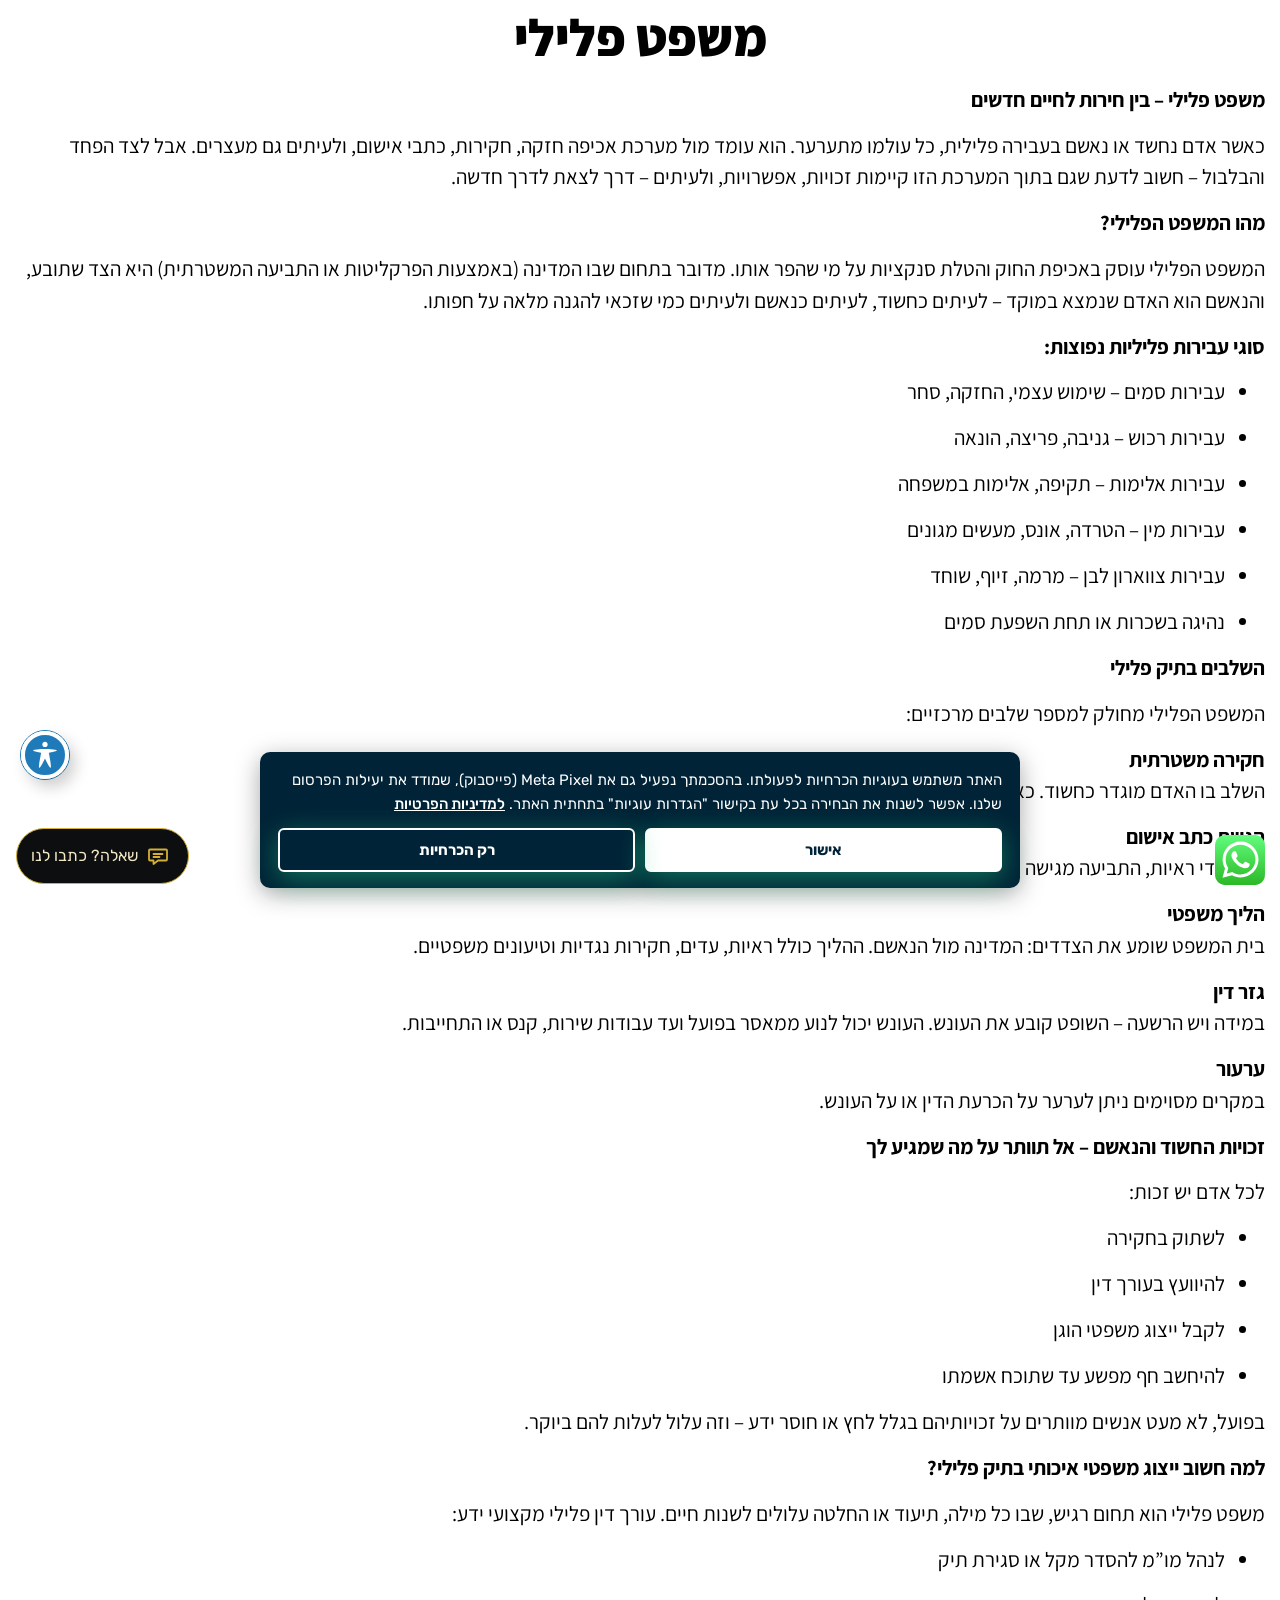
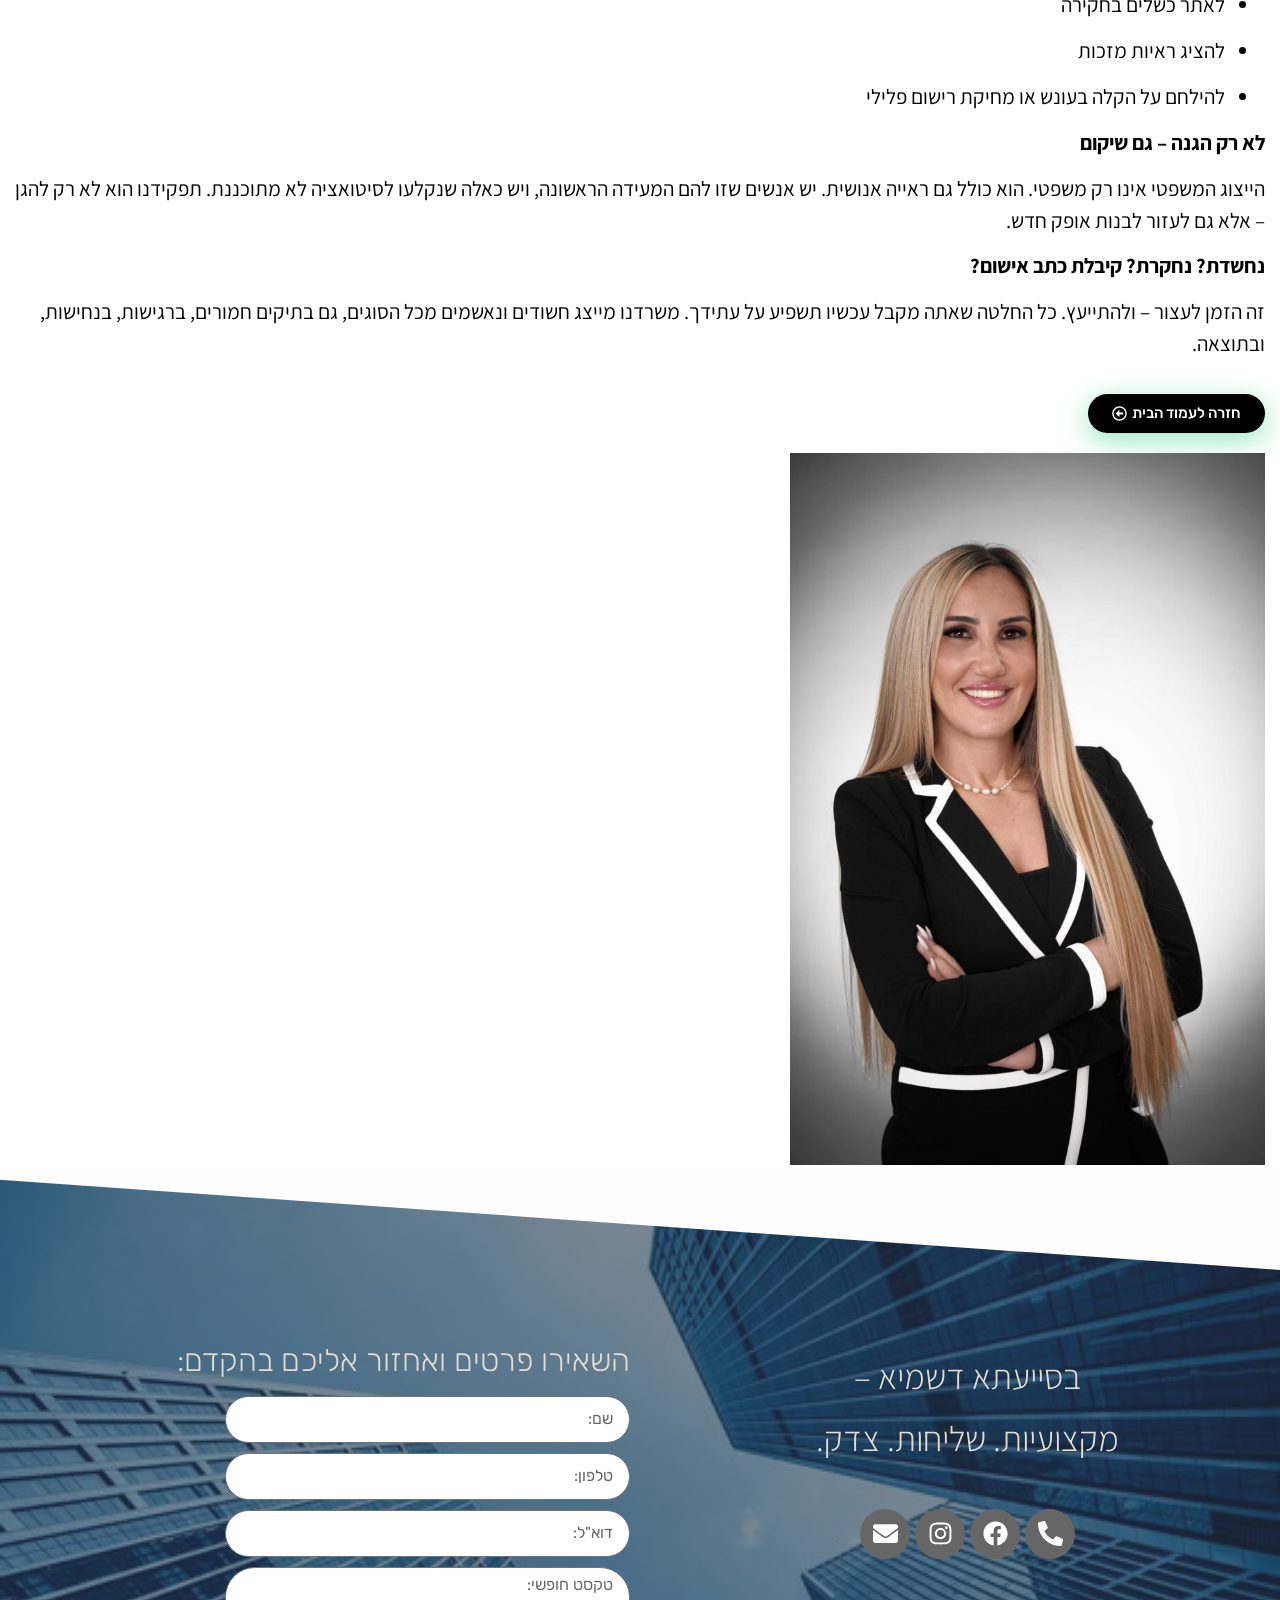
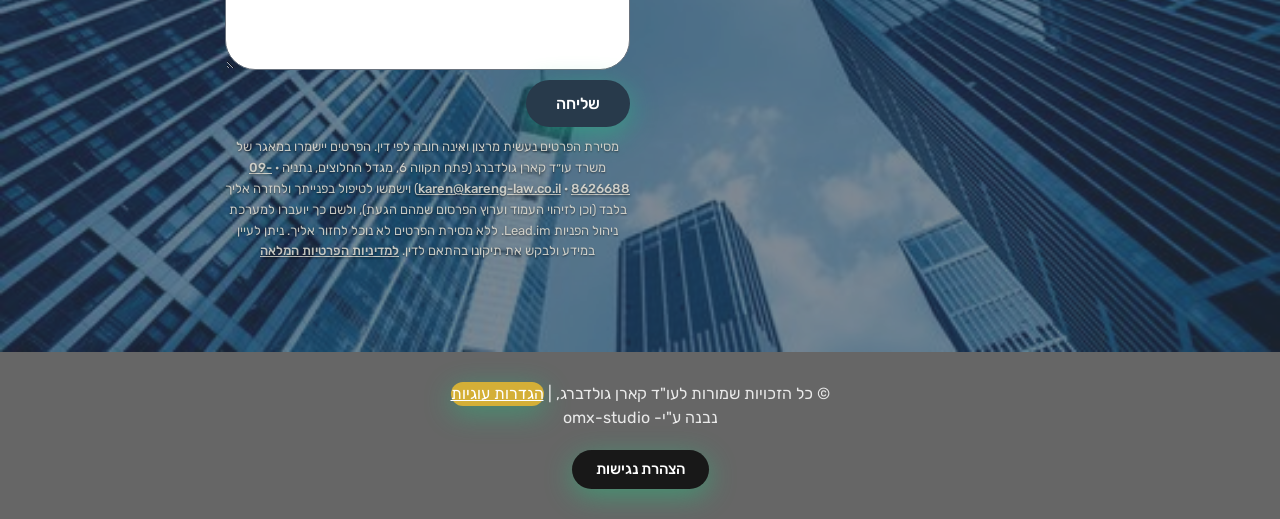
<file: משפט-פלילי/index.html>
<!DOCTYPE html>
<html dir="rtl" lang="he-IL">
<head>
	<meta charset="UTF-8">
		<meta name='robots' content='index, follow, max-image-preview:large, max-snippet:-1, max-video-preview:-1' />

	<!-- This site is optimized with the Yoast SEO plugin v27.4 - https://yoast.com/product/yoast-seo-wordpress/ -->
	<title>משפט פלילי | קארן גולדברג, עו״ד</title>
	<link rel="canonical" href="https://karen-goldberg-law.com/%D7%9E%D7%A9%D7%A4%D7%98-%D7%A4%D7%9C%D7%99%D7%9C%D7%99/" />
	<meta property="og:locale" content="he_IL" />
	<meta property="og:type" content="article" />
	<meta property="og:title" content="משפט פלילי | קארן גולדברג, עו״ד" />
	<meta property="og:description" content="משפט פלילי משפט פלילי – בין חירות לחיים חדשים כאשר אדם נחשד או נאשם בעבירה פלילית, כל עולמו מתערער. הוא עומד מול מערכת אכיפה חזקה, חקירות, כתבי אישום, ולעיתים גם מעצרים. אבל לצד הפחד והבלבול – חשוב לדעת שגם בתוך המערכת הזו קיימות זכויות, אפשרויות, ולעיתים – דרך לצאת לדרך חדשה. מהו המשפט הפלילי? המשפט [&hellip;]" />
	<meta property="og:url" content="https://karen-goldberg-law.com/%D7%9E%D7%A9%D7%A4%D7%98-%D7%A4%D7%9C%D7%99%D7%9C%D7%99/" />
	<meta property="og:site_name" content="קארן גולדברג, עו״ד | משרד עורכי דין" />
	<meta property="article:modified_time" content="2025-05-07T19:47:20+00:00" />
	<meta property="og:image" content="../wp-content/uploads/2025/05/WhatsApp-Image-2025-05-07-at-06.39.30-1-683x1024.jpeg" />
	<meta name="twitter:card" content="summary_large_image" />
	<script type="application/ld+json" class="yoast-schema-graph">{"@context":"https://schema.org","@graph":[{"@type":"WebPage","@id":"https://karen-goldberg-law.com/%D7%9E%D7%A9%D7%A4%D7%98-%D7%A4%D7%9C%D7%99%D7%9C%D7%99/","url":"https://karen-goldberg-law.com/%D7%9E%D7%A9%D7%A4%D7%98-%D7%A4%D7%9C%D7%99%D7%9C%D7%99/","name":"משפט פלילי | קארן גולדברג, עו״ד","isPartOf":{"@id":"../#website"},"primaryImageOfPage":{"@id":"../%d7%9e%d7%a9%d7%a4%d7%98-%d7%a4%d7%9c%d7%99%d7%9c%d7%99/#primaryimage"},"image":{"@id":"../%d7%9e%d7%a9%d7%a4%d7%98-%d7%a4%d7%9c%d7%99%d7%9c%d7%99/#primaryimage"},"thumbnailUrl":"../wp-content/uploads/2025/05/WhatsApp-Image-2025-05-07-at-06.39.30-1-683x1024.jpeg","datePublished":"2025-05-07T19:15:08+00:00","dateModified":"2025-05-07T19:47:20+00:00","breadcrumb":{"@id":"../%d7%9e%d7%a9%d7%a4%d7%98-%d7%a4%d7%9c%d7%99%d7%9c%d7%99/#breadcrumb"},"inLanguage":"he-IL","potentialAction":[{"@type":"ReadAction","target":["https://karen-goldberg-law.com/%D7%9E%D7%A9%D7%A4%D7%98-%D7%A4%D7%9C%D7%99%D7%9C%D7%99/"]}]},{"@type":"ImageObject","inLanguage":"he-IL","@id":"../%d7%9e%d7%a9%d7%a4%d7%98-%d7%a4%d7%9c%d7%99%d7%9c%d7%99/#primaryimage","url":"../wp-content/uploads/2025/05/WhatsApp-Image-2025-05-07-at-06.39.30-1-scaled.jpeg","contentUrl":"../wp-content/uploads/2025/05/WhatsApp-Image-2025-05-07-at-06.39.30-1-scaled.jpeg","width":1707,"height":2560,"caption":"עו\"ד קארן גולדברג משרד עורכי דין"},{"@type":"BreadcrumbList","@id":"../%d7%9e%d7%a9%d7%a4%d7%98-%d7%a4%d7%9c%d7%99%d7%9c%d7%99/#breadcrumb","itemListElement":[{"@type":"ListItem","position":1,"name":"דף הבית","item":"https://karen-goldberg-law.com/"},{"@type":"ListItem","position":2,"name":"משפט פלילי"}]},{"@type":"WebSite","@id":"../#website","url":"https://karen-goldberg-law.com/","name":"קארן גולדברג, עו״ד | משרד עורכי דין","description":"","publisher":{"@id":"../#organization"},"potentialAction":[{"@type":"SearchAction","target":{"@type":"EntryPoint","urlTemplate":"../?s={search_term_string}"},"query-input":{"@type":"PropertyValueSpecification","valueRequired":true,"valueName":"search_term_string"}}],"inLanguage":"he-IL","alternateName":"קארן גולדברג, עו״ד"},{"@type":"Organization","@id":"../#organization","name":"קארן גולדברג, עו״ד | משרד עורכי דין","url":"https://karen-goldberg-law.com/","logo":{"@type":"ImageObject","inLanguage":"he-IL","@id":"../#/schema/logo/image/","url":"../wp-content/uploads/2025/05/WhatsApp-Image-2025-05-07-at-06.39.30-1-scaled.jpeg","contentUrl":"../wp-content/uploads/2025/05/WhatsApp-Image-2025-05-07-at-06.39.30-1-scaled.jpeg","width":1707,"height":2560,"caption":"עו\"ד קארן גולדברג משרד עורכי דין"},"image":{"@id":"../#/schema/logo/image/"},"alternateName":"קארן גולדברג, עו״ד"}]}</script>
	<!-- / Yoast SEO plugin. -->


<script type='application/javascript'  id='pys-version-script'>console.log('PixelYourSite Free version 11.2.0.4');</script>
<link rel='dns-prefetch' href='//fonts.googleapis.com' />





<style id='wp-img-auto-sizes-contain-inline-css'>
img:is([sizes=auto i],[sizes^="auto," i]){contain-intrinsic-size:3000px 1500px}
/*# sourceURL=wp-img-auto-sizes-contain-inline-css */
</style>
<link rel='stylesheet' id='ht_ctc_main_css-css' href='../wp-content/plugins/click-to-chat-for-whatsapp/new/inc/assets/css/main.css?ver=4.40' media='all' />

<style id='global-styles-inline-css'>
:root{--wp--preset--aspect-ratio--square: 1;--wp--preset--aspect-ratio--4-3: 4/3;--wp--preset--aspect-ratio--3-4: 3/4;--wp--preset--aspect-ratio--3-2: 3/2;--wp--preset--aspect-ratio--2-3: 2/3;--wp--preset--aspect-ratio--16-9: 16/9;--wp--preset--aspect-ratio--9-16: 9/16;--wp--preset--color--black: #000000;--wp--preset--color--cyan-bluish-gray: #abb8c3;--wp--preset--color--white: #ffffff;--wp--preset--color--pale-pink: #f78da7;--wp--preset--color--vivid-red: #cf2e2e;--wp--preset--color--luminous-vivid-orange: #ff6900;--wp--preset--color--luminous-vivid-amber: #fcb900;--wp--preset--color--light-green-cyan: #7bdcb5;--wp--preset--color--vivid-green-cyan: #00d084;--wp--preset--color--pale-cyan-blue: #8ed1fc;--wp--preset--color--vivid-cyan-blue: #0693e3;--wp--preset--color--vivid-purple: #9b51e0;--wp--preset--gradient--vivid-cyan-blue-to-vivid-purple: linear-gradient(135deg,rgb(6,147,227) 0%,rgb(155,81,224) 100%);--wp--preset--gradient--light-green-cyan-to-vivid-green-cyan: linear-gradient(135deg,rgb(122,220,180) 0%,rgb(0,208,130) 100%);--wp--preset--gradient--luminous-vivid-amber-to-luminous-vivid-orange: linear-gradient(135deg,rgb(252,185,0) 0%,rgb(255,105,0) 100%);--wp--preset--gradient--luminous-vivid-orange-to-vivid-red: linear-gradient(135deg,rgb(255,105,0) 0%,rgb(207,46,46) 100%);--wp--preset--gradient--very-light-gray-to-cyan-bluish-gray: linear-gradient(135deg,rgb(238,238,238) 0%,rgb(169,184,195) 100%);--wp--preset--gradient--cool-to-warm-spectrum: linear-gradient(135deg,rgb(74,234,220) 0%,rgb(151,120,209) 20%,rgb(207,42,186) 40%,rgb(238,44,130) 60%,rgb(251,105,98) 80%,rgb(254,248,76) 100%);--wp--preset--gradient--blush-light-purple: linear-gradient(135deg,rgb(255,206,236) 0%,rgb(152,150,240) 100%);--wp--preset--gradient--blush-bordeaux: linear-gradient(135deg,rgb(254,205,165) 0%,rgb(254,45,45) 50%,rgb(107,0,62) 100%);--wp--preset--gradient--luminous-dusk: linear-gradient(135deg,rgb(255,203,112) 0%,rgb(199,81,192) 50%,rgb(65,88,208) 100%);--wp--preset--gradient--pale-ocean: linear-gradient(135deg,rgb(255,245,203) 0%,rgb(182,227,212) 50%,rgb(51,167,181) 100%);--wp--preset--gradient--electric-grass: linear-gradient(135deg,rgb(202,248,128) 0%,rgb(113,206,126) 100%);--wp--preset--gradient--midnight: linear-gradient(135deg,rgb(2,3,129) 0%,rgb(40,116,252) 100%);--wp--preset--font-size--small: 13px;--wp--preset--font-size--medium: 20px;--wp--preset--font-size--large: 36px;--wp--preset--font-size--x-large: 42px;--wp--preset--spacing--20: 0.44rem;--wp--preset--spacing--30: 0.67rem;--wp--preset--spacing--40: 1rem;--wp--preset--spacing--50: 1.5rem;--wp--preset--spacing--60: 2.25rem;--wp--preset--spacing--70: 3.38rem;--wp--preset--spacing--80: 5.06rem;--wp--preset--shadow--natural: 6px 6px 9px rgba(0, 0, 0, 0.2);--wp--preset--shadow--deep: 12px 12px 50px rgba(0, 0, 0, 0.4);--wp--preset--shadow--sharp: 6px 6px 0px rgba(0, 0, 0, 0.2);--wp--preset--shadow--outlined: 6px 6px 0px -3px rgb(255, 255, 255), 6px 6px rgb(0, 0, 0);--wp--preset--shadow--crisp: 6px 6px 0px rgb(0, 0, 0);}:root { --wp--style--global--content-size: 800px;--wp--style--global--wide-size: 1200px; }:where(body) { margin: 0; }.wp-site-blocks > .alignleft { float: left; margin-right: 2em; }.wp-site-blocks > .alignright { float: right; margin-left: 2em; }.wp-site-blocks > .aligncenter { justify-content: center; margin-left: auto; margin-right: auto; }:where(.wp-site-blocks) > * { margin-block-start: 24px; margin-block-end: 0; }:where(.wp-site-blocks) > :first-child { margin-block-start: 0; }:where(.wp-site-blocks) > :last-child { margin-block-end: 0; }:root { --wp--style--block-gap: 24px; }:root :where(.is-layout-flow) > :first-child{margin-block-start: 0;}:root :where(.is-layout-flow) > :last-child{margin-block-end: 0;}:root :where(.is-layout-flow) > *{margin-block-start: 24px;margin-block-end: 0;}:root :where(.is-layout-constrained) > :first-child{margin-block-start: 0;}:root :where(.is-layout-constrained) > :last-child{margin-block-end: 0;}:root :where(.is-layout-constrained) > *{margin-block-start: 24px;margin-block-end: 0;}:root :where(.is-layout-flex){gap: 24px;}:root :where(.is-layout-grid){gap: 24px;}.is-layout-flow > .alignleft{float: left;margin-inline-start: 0;margin-inline-end: 2em;}.is-layout-flow > .alignright{float: right;margin-inline-start: 2em;margin-inline-end: 0;}.is-layout-flow > .aligncenter{margin-left: auto !important;margin-right: auto !important;}.is-layout-constrained > .alignleft{float: left;margin-inline-start: 0;margin-inline-end: 2em;}.is-layout-constrained > .alignright{float: right;margin-inline-start: 2em;margin-inline-end: 0;}.is-layout-constrained > .aligncenter{margin-left: auto !important;margin-right: auto !important;}.is-layout-constrained > :where(:not(.alignleft):not(.alignright):not(.alignfull)){max-width: var(--wp--style--global--content-size);margin-left: auto !important;margin-right: auto !important;}.is-layout-constrained > .alignwide{max-width: var(--wp--style--global--wide-size);}body .is-layout-flex{display: flex;}.is-layout-flex{flex-wrap: wrap;align-items: center;}.is-layout-flex > :is(*, div){margin: 0;}body .is-layout-grid{display: grid;}.is-layout-grid > :is(*, div){margin: 0;}body{padding-top: 0px;padding-right: 0px;padding-bottom: 0px;padding-left: 0px;}a:where(:not(.wp-element-button)){text-decoration: underline;}:root :where(.wp-element-button, .wp-block-button__link){background-color: #32373c;border-width: 0;color: #fff;font-family: inherit;font-size: inherit;font-style: inherit;font-weight: inherit;letter-spacing: inherit;line-height: inherit;padding-top: calc(0.667em + 2px);padding-right: calc(1.333em + 2px);padding-bottom: calc(0.667em + 2px);padding-left: calc(1.333em + 2px);text-decoration: none;text-transform: inherit;}.has-black-color{color: var(--wp--preset--color--black) !important;}.has-cyan-bluish-gray-color{color: var(--wp--preset--color--cyan-bluish-gray) !important;}.has-white-color{color: var(--wp--preset--color--white) !important;}.has-pale-pink-color{color: var(--wp--preset--color--pale-pink) !important;}.has-vivid-red-color{color: var(--wp--preset--color--vivid-red) !important;}.has-luminous-vivid-orange-color{color: var(--wp--preset--color--luminous-vivid-orange) !important;}.has-luminous-vivid-amber-color{color: var(--wp--preset--color--luminous-vivid-amber) !important;}.has-light-green-cyan-color{color: var(--wp--preset--color--light-green-cyan) !important;}.has-vivid-green-cyan-color{color: var(--wp--preset--color--vivid-green-cyan) !important;}.has-pale-cyan-blue-color{color: var(--wp--preset--color--pale-cyan-blue) !important;}.has-vivid-cyan-blue-color{color: var(--wp--preset--color--vivid-cyan-blue) !important;}.has-vivid-purple-color{color: var(--wp--preset--color--vivid-purple) !important;}.has-black-background-color{background-color: var(--wp--preset--color--black) !important;}.has-cyan-bluish-gray-background-color{background-color: var(--wp--preset--color--cyan-bluish-gray) !important;}.has-white-background-color{background-color: var(--wp--preset--color--white) !important;}.has-pale-pink-background-color{background-color: var(--wp--preset--color--pale-pink) !important;}.has-vivid-red-background-color{background-color: var(--wp--preset--color--vivid-red) !important;}.has-luminous-vivid-orange-background-color{background-color: var(--wp--preset--color--luminous-vivid-orange) !important;}.has-luminous-vivid-amber-background-color{background-color: var(--wp--preset--color--luminous-vivid-amber) !important;}.has-light-green-cyan-background-color{background-color: var(--wp--preset--color--light-green-cyan) !important;}.has-vivid-green-cyan-background-color{background-color: var(--wp--preset--color--vivid-green-cyan) !important;}.has-pale-cyan-blue-background-color{background-color: var(--wp--preset--color--pale-cyan-blue) !important;}.has-vivid-cyan-blue-background-color{background-color: var(--wp--preset--color--vivid-cyan-blue) !important;}.has-vivid-purple-background-color{background-color: var(--wp--preset--color--vivid-purple) !important;}.has-black-border-color{border-color: var(--wp--preset--color--black) !important;}.has-cyan-bluish-gray-border-color{border-color: var(--wp--preset--color--cyan-bluish-gray) !important;}.has-white-border-color{border-color: var(--wp--preset--color--white) !important;}.has-pale-pink-border-color{border-color: var(--wp--preset--color--pale-pink) !important;}.has-vivid-red-border-color{border-color: var(--wp--preset--color--vivid-red) !important;}.has-luminous-vivid-orange-border-color{border-color: var(--wp--preset--color--luminous-vivid-orange) !important;}.has-luminous-vivid-amber-border-color{border-color: var(--wp--preset--color--luminous-vivid-amber) !important;}.has-light-green-cyan-border-color{border-color: var(--wp--preset--color--light-green-cyan) !important;}.has-vivid-green-cyan-border-color{border-color: var(--wp--preset--color--vivid-green-cyan) !important;}.has-pale-cyan-blue-border-color{border-color: var(--wp--preset--color--pale-cyan-blue) !important;}.has-vivid-cyan-blue-border-color{border-color: var(--wp--preset--color--vivid-cyan-blue) !important;}.has-vivid-purple-border-color{border-color: var(--wp--preset--color--vivid-purple) !important;}.has-vivid-cyan-blue-to-vivid-purple-gradient-background{background: var(--wp--preset--gradient--vivid-cyan-blue-to-vivid-purple) !important;}.has-light-green-cyan-to-vivid-green-cyan-gradient-background{background: var(--wp--preset--gradient--light-green-cyan-to-vivid-green-cyan) !important;}.has-luminous-vivid-amber-to-luminous-vivid-orange-gradient-background{background: var(--wp--preset--gradient--luminous-vivid-amber-to-luminous-vivid-orange) !important;}.has-luminous-vivid-orange-to-vivid-red-gradient-background{background: var(--wp--preset--gradient--luminous-vivid-orange-to-vivid-red) !important;}.has-very-light-gray-to-cyan-bluish-gray-gradient-background{background: var(--wp--preset--gradient--very-light-gray-to-cyan-bluish-gray) !important;}.has-cool-to-warm-spectrum-gradient-background{background: var(--wp--preset--gradient--cool-to-warm-spectrum) !important;}.has-blush-light-purple-gradient-background{background: var(--wp--preset--gradient--blush-light-purple) !important;}.has-blush-bordeaux-gradient-background{background: var(--wp--preset--gradient--blush-bordeaux) !important;}.has-luminous-dusk-gradient-background{background: var(--wp--preset--gradient--luminous-dusk) !important;}.has-pale-ocean-gradient-background{background: var(--wp--preset--gradient--pale-ocean) !important;}.has-electric-grass-gradient-background{background: var(--wp--preset--gradient--electric-grass) !important;}.has-midnight-gradient-background{background: var(--wp--preset--gradient--midnight) !important;}.has-small-font-size{font-size: var(--wp--preset--font-size--small) !important;}.has-medium-font-size{font-size: var(--wp--preset--font-size--medium) !important;}.has-large-font-size{font-size: var(--wp--preset--font-size--large) !important;}.has-x-large-font-size{font-size: var(--wp--preset--font-size--x-large) !important;}
:root :where(.wp-block-pullquote){font-size: 1.5em;line-height: 1.6;}
/*# sourceURL=global-styles-inline-css */
</style>
<link rel='stylesheet' id='acwp-main-css-css' href='../wp-content/plugins/accessible-poetry/assets/css/main.css?ver=6.9.12' media='all' />
<link rel='stylesheet' id='acwp-mdi-css' href='https://fonts.googleapis.com/icon?family=Material+Icons&#038;ver=6.9.12' media='all' />
<link rel='stylesheet' id='hello-elementor-css' href='../wp-content/themes/hello-elementor/style.min.css?ver=3.4.0' media='all' />
<link rel='stylesheet' id='hello-elementor-theme-style-css' href='../wp-content/themes/hello-elementor/theme.min.css?ver=3.4.0' media='all' />
<link rel='stylesheet' id='hello-elementor-header-footer-css' href='../wp-content/themes/hello-elementor/header-footer.min.css?ver=3.4.0' media='all' />
<link rel='stylesheet' id='elementor-frontend-css' href='../wp-content/plugins/elementor/assets/css/frontend.min.css?ver=4.1.4' media='all' />
<link rel='stylesheet' id='elementor-post-2734-css' href='../wp-content/uploads/elementor/css/post-2734.css?ver=1795108903' media='all' />
<link rel='stylesheet' id='widget-heading-css' href='../wp-content/plugins/elementor/assets/css/widget-heading-rtl.min.css?ver=4.1.4' media='all' />
<link rel='stylesheet' id='widget-image-css' href='../wp-content/plugins/elementor/assets/css/widget-image-rtl.min.css?ver=4.1.4' media='all' />
<link rel='stylesheet' id='widget-social-icons-css' href='../wp-content/plugins/elementor/assets/css/widget-social-icons-rtl.min.css?ver=4.1.4' media='all' />
<link rel='stylesheet' id='e-apple-webkit-css' href='../wp-content/plugins/elementor/assets/css/conditionals/apple-webkit.min.css?ver=4.1.4' media='all' />
<link rel='stylesheet' id='widget-form-css' href='../wp-content/plugins/elementor-pro/assets/css/widget-form-rtl.min.css?ver=3.35.1' media='all' />
<link rel='stylesheet' id='e-shapes-css' href='../wp-content/plugins/elementor/assets/css/conditionals/shapes.min.css?ver=4.1.4' media='all' />
<link rel='stylesheet' id='elementor-post-3171-css' href='../wp-content/uploads/elementor/css/post-3171.css?ver=1795111479' media='all' />
<link rel='stylesheet' id='elementor-post-1178-css' href='../wp-content/uploads/elementor/css/post-1178.css?ver=1795108903' media='all' />
<link rel='stylesheet' id='elementor-post-1189-css' href='../wp-content/uploads/elementor/css/post-1189.css?ver=1795108903' media='all' />
<link rel='stylesheet' id='elementor-gf-local-rubik-css' href='../wp-content/uploads/elementor/google-fonts/css/rubik.css?ver=1753696909' media='all' />
<link rel='stylesheet' id='elementor-gf-local-assistant-css' href='../wp-content/uploads/elementor/google-fonts/css/assistant.css?ver=1753696910' media='all' />
<script src="../wp-includes/js/jquery/jquery.min.js?ver=3.7.1" id="jquery-core-js"></script>
<script src="../wp-includes/js/jquery/jquery-migrate.min.js?ver=3.4.1" id="jquery-migrate-js"></script>




			<style>
				.e-con.e-parent:nth-of-type(n+4):not(.e-lazyloaded):not(.e-no-lazyload),
				.e-con.e-parent:nth-of-type(n+4):not(.e-lazyloaded):not(.e-no-lazyload) * {
					background-image: none !important;
				}
				@media screen and (max-height: 1024px) {
					.e-con.e-parent:nth-of-type(n+3):not(.e-lazyloaded):not(.e-no-lazyload),
					.e-con.e-parent:nth-of-type(n+3):not(.e-lazyloaded):not(.e-no-lazyload) * {
						background-image: none !important;
					}
				}
				@media screen and (max-height: 640px) {
					.e-con.e-parent:nth-of-type(n+2):not(.e-lazyloaded):not(.e-no-lazyload),
					.e-con.e-parent:nth-of-type(n+2):not(.e-lazyloaded):not(.e-no-lazyload) * {
						background-image: none !important;
					}
				}
			</style>
			<link rel="icon" href="../wp-content/uploads/2025/05/WhatsApp-Image-2025-05-07-at-06.39.31-1-150x150.jpeg" sizes="32x32" />
<link rel="icon" href="../wp-content/uploads/2025/05/WhatsApp-Image-2025-05-07-at-06.39.31-1-scaled.jpeg" sizes="192x192" />
<link rel="apple-touch-icon" href="../wp-content/uploads/2025/05/WhatsApp-Image-2025-05-07-at-06.39.31-1-scaled.jpeg" />
<meta name="msapplication-TileImage" content="../wp-content/uploads/2025/05/WhatsApp-Image-2025-05-07-at-06.39.31-1-scaled.jpeg" />
	<meta name="viewport" content="width=device-width, initial-scale=1.0, viewport-fit=cover" /></head>
<body class="rtl wp-singular page-template-default page page-id-3171 wp-custom-logo wp-embed-responsive wp-theme-hello-elementor acwp-readable-arial hello-elementor-default elementor-default elementor-template-canvas elementor-kit-2734 elementor-page elementor-page-3171">
			<div data-elementor-type="wp-page" data-elementor-id="3171" class="elementor elementor-3171" data-elementor-post-type="page">
				<div class="elementor-element elementor-element-30a7c730 e-flex e-con-boxed e-con e-parent" data-id="30a7c730" data-element_type="container" data-e-type="container">
					<div class="e-con-inner">
				<div class="elementor-element elementor-element-3a8ec864 elementor-widget elementor-widget-heading" data-id="3a8ec864" data-element_type="widget" data-e-type="widget" data-widget_type="heading.default">
				<div class="elementor-widget-container">
					<h2 class="elementor-heading-title elementor-size-default">משפט פלילי</h2>				</div>
				</div>
				<div class="elementor-element elementor-element-72a5cf07 elementor-widget elementor-widget-text-editor" data-id="72a5cf07" data-element_type="widget" data-e-type="widget" data-widget_type="text-editor.default">
				<div class="elementor-widget-container">
									<p class="" data-start="167" data-end="205"><strong data-start="167" data-end="205">משפט פלילי – בין חירות לחיים חדשים</strong></p><p class="" data-start="207" data-end="440">כאשר אדם נחשד או נאשם בעבירה פלילית, כל עולמו מתערער. הוא עומד מול מערכת אכיפה חזקה, חקירות, כתבי אישום, ולעיתים גם מעצרים. אבל לצד הפחד והבלבול – חשוב לדעת שגם בתוך המערכת הזו קיימות זכויות, אפשרויות, ולעיתים – דרך לצאת לדרך חדשה.</p><p class="" data-start="442" data-end="463"><strong data-start="442" data-end="463">מהו המשפט הפלילי?</strong></p><p class="" data-start="465" data-end="698">המשפט הפלילי עוסק באכיפת החוק והטלת סנקציות על מי שהפר אותו. מדובר בתחום שבו המדינה (באמצעות הפרקליטות או התביעה המשטרתית) היא הצד שתובע, והנאשם הוא האדם שנמצא במוקד – לעיתים כחשוד, לעיתים כנאשם ולעיתים כמי שזכאי להגנה מלאה על חפותו.</p><p class="" data-start="700" data-end="731"><strong data-start="700" data-end="731">סוגי עבירות פליליות נפוצות:</strong></p><ul data-start="732" data-end="959"><li class="" data-start="732" data-end="770"><p class="" data-start="734" data-end="770">עבירות סמים – שימוש עצמי, החזקה, סחר</p></li><li class="" data-start="771" data-end="806"><p class="" data-start="773" data-end="806">עבירות רכוש – גניבה, פריצה, הונאה</p></li><li class="" data-start="807" data-end="845"><p class="" data-start="809" data-end="845">עבירות אלימות – תקיפה, אלימות במשפחה</p></li><li class="" data-start="846" data-end="886"><p class="" data-start="848" data-end="886">עבירות מין – הטרדה, אונס, מעשים מגונים</p></li><li class="" data-start="887" data-end="926"><p class="" data-start="889" data-end="926">עבירות צווארון לבן – מרמה, זיוף, שוחד</p></li><li class="" data-start="927" data-end="959"><p class="" data-start="929" data-end="959">נהיגה בשכרות או תחת השפעת סמים</p></li></ul><p class="" data-start="961" data-end="982"><strong data-start="961" data-end="982">השלבים בתיק פלילי</strong></p><p class="" data-start="984" data-end="1023">המשפט הפלילי מחולק למספר שלבים מרכזיים:</p><p class="" data-start="1025" data-end="1138"><strong data-start="1025" data-end="1042">חקירה משטרתית</strong><br data-start="1042" data-end="1045" />השלב בו האדם מוגדר כחשוד. כאן חשוב מאוד לא למהר לדבר – אלא להתייעץ עם עורך דין לפני מתן גרסה.</p><p class="" data-start="1140" data-end="1237"><strong data-start="1140" data-end="1158">הגשת כתב אישום</strong><br data-start="1158" data-end="1161" />אם יש די ראיות, התביעה מגישה כתב אישום. זה השלב שבו יש לבנות אסטרטגיית הגנה.</p><p class="" data-start="1239" data-end="1355"><strong data-start="1239" data-end="1253">הליך משפטי</strong><br data-start="1253" data-end="1256" />בית המשפט שומע את הצדדים: המדינה מול הנאשם. ההליך כולל ראיות, עדים, חקירות נגדיות וטיעונים משפטיים.</p><p class="" data-start="1357" data-end="1472"><strong data-start="1357" data-end="1368">גזר דין</strong><br data-start="1368" data-end="1371" />במידה ויש הרשעה – השופט קובע את העונש. העונש יכול לנוע ממאסר בפועל ועד עבודות שירות, קנס או התחייבות.</p><p class="" data-start="1474" data-end="1538"><strong data-start="1474" data-end="1483">ערעור</strong><br data-start="1483" data-end="1486" />במקרים מסוימים ניתן לערער על הכרעת הדין או על העונש.</p><p class="" data-start="1540" data-end="1589"><strong data-start="1540" data-end="1589">זכויות החשוד והנאשם – אל תוותר על מה שמגיע לך</strong></p><p class="" data-start="1591" data-end="1607">לכל אדם יש זכות:</p><ul data-start="1608" data-end="1698"><li class="" data-start="1608" data-end="1622"><p class="" data-start="1610" data-end="1622">לשתוק בחקירה</p></li><li class="" data-start="1623" data-end="1642"><p class="" data-start="1625" data-end="1642">להיוועץ בעורך דין</p></li><li class="" data-start="1643" data-end="1666"><p class="" data-start="1645" data-end="1666">לקבל ייצוג משפטי הוגן</p></li><li class="" data-start="1667" data-end="1698"><p class="" data-start="1669" data-end="1698">להיחשב חף מפשע עד שתוכח אשמתו</p></li></ul><p class="" data-start="1700" data-end="1789">בפועל, לא מעט אנשים מוותרים על זכויותיהם בגלל לחץ או חוסר ידע – וזה עלול לעלות להם ביוקר.</p><p class="" data-start="1791" data-end="1834"><strong data-start="1791" data-end="1834">למה חשוב ייצוג משפטי איכותי בתיק פלילי?</strong></p><p class="" data-start="1836" data-end="1935">משפט פלילי הוא תחום רגיש, שבו כל מילה, תיעוד או החלטה עלולים לשנות חיים. עורך דין פלילי מקצועי ידע:</p><ul data-start="1936" data-end="2054"><li class="" data-start="1936" data-end="1970"><p class="" data-start="1938" data-end="1970">לנהל מו”מ להסדר מקל או סגירת תיק</p></li><li class="" data-start="1971" data-end="1990"><p class="" data-start="1973" data-end="1990">לאתר כשלים בחקירה</p></li><li class="" data-start="1991" data-end="2010"><p class="" data-start="1993" data-end="2010">להציג ראיות מזכות</p></li><li class="" data-start="2011" data-end="2054"><p class="" data-start="2013" data-end="2054">להילחם על הקלה בעונש או מחיקת רישום פלילי</p></li></ul><p class="" data-start="2056" data-end="2081"><strong data-start="2056" data-end="2081">לא רק הגנה – גם שיקום</strong></p><p class="" data-start="2083" data-end="2262">הייצוג המשפטי אינו רק משפטי. הוא כולל גם ראייה אנושית. יש אנשים שזו להם המעידה הראשונה, ויש כאלה שנקלעו לסיטואציה לא מתוכננת. תפקידנו הוא לא רק להגן – אלא גם לעזור לבנות אופק חדש.</p><p class="" data-start="2264" data-end="2298"><strong data-start="2264" data-end="2298">נחשדת? נחקרת? קיבלת כתב אישום?</strong></p><p class="" data-start="2300" data-end="2451">זה הזמן לעצור – ולהתייעץ. כל החלטה שאתה מקבל עכשיו תשפיע על עתידך. משרדנו מייצג חשודים ונאשמים מכל הסוגים, גם בתיקים חמורים, ברגישות, בנחישות, ובתוצאה.</p>								</div>
				</div>
				<div class="elementor-element elementor-element-ea97ddc elementor-widget elementor-widget-button" data-id="ea97ddc" data-element_type="widget" data-e-type="widget" data-widget_type="button.default">
				<div class="elementor-widget-container">
									<div class="elementor-button-wrapper">
					<a class="elementor-button elementor-button-link elementor-size-sm" href="#">
						<span class="elementor-button-content-wrapper">
						<span class="elementor-button-icon">
				<svg aria-hidden="true" class="e-font-icon-svg e-far-arrow-alt-circle-left" viewBox="0 0 512 512" xmlns="http://www.w3.org/2000/svg"><path d="M8 256c0 137 111 248 248 248s248-111 248-248S393 8 256 8 8 119 8 256zm448 0c0 110.5-89.5 200-200 200S56 366.5 56 256 145.5 56 256 56s200 89.5 200 200zm-72-20v40c0 6.6-5.4 12-12 12H256v67c0 10.7-12.9 16-20.5 8.5l-99-99c-4.7-4.7-4.7-12.3 0-17l99-99c7.6-7.6 20.5-2.2 20.5 8.5v67h116c6.6 0 12 5.4 12 12z"></path></svg>			</span>
									<span class="elementor-button-text">חזרה לעמוד הבית</span>
					</span>
					</a>
				</div>
								</div>
				</div>
				<div class="elementor-element elementor-element-ff0e82f elementor-widget elementor-widget-image" data-id="ff0e82f" data-element_type="widget" data-e-type="widget" data-widget_type="image.default">
				<div class="elementor-widget-container">
															<img fetchpriority="high" decoding="async" width="683" height="1024" src="../wp-content/uploads/2025/05/WhatsApp-Image-2025-05-07-at-06.39.30-1-683x1024.jpeg" class="attachment-large size-large wp-image-3236" alt="עו&quot;ד קארן גולדברג משרד עורכי דין" srcset="../wp-content/uploads/2025/05/WhatsApp-Image-2025-05-07-at-06.39.30-1-683x1024.jpeg 683w, ../wp-content/uploads/2025/05/WhatsApp-Image-2025-05-07-at-06.39.30-1-200x300.jpeg 200w, ../wp-content/uploads/2025/05/WhatsApp-Image-2025-05-07-at-06.39.30-1-768x1152.jpeg 768w, ../wp-content/uploads/2025/05/WhatsApp-Image-2025-05-07-at-06.39.30-1-1024x1536.jpeg 1024w, ../wp-content/uploads/2025/05/WhatsApp-Image-2025-05-07-at-06.39.30-1-1365x2048.jpeg 1365w, ../wp-content/uploads/2025/05/WhatsApp-Image-2025-05-07-at-06.39.30-1-scaled.jpeg 1707w" sizes="(max-width: 683px) 100vw, 683px" />															</div>
				</div>
					</div>
				</div>
				<section class="elementor-section elementor-top-section elementor-element elementor-element-10d9329d elementor-section-content-middle elementor-section-boxed elementor-section-height-default elementor-section-height-default" data-id="10d9329d" data-element_type="section" data-e-type="section" data-settings="{&quot;background_background&quot;:&quot;classic&quot;,&quot;shape_divider_top&quot;:&quot;tilt&quot;}">
							<div class="elementor-background-overlay"></div>
						<div class="elementor-shape elementor-shape-top" aria-hidden="true" data-negative="false">
			<svg xmlns="http://www.w3.org/2000/svg" viewBox="0 0 1000 100" preserveAspectRatio="none">
	<path class="elementor-shape-fill" d="M0,6V0h1000v100L0,6z"/>
</svg>		</div>
					<div class="elementor-container elementor-column-gap-default">
					<div class="elementor-column elementor-col-50 elementor-top-column elementor-element elementor-element-7fc65787" data-id="7fc65787" data-element_type="column" data-e-type="column">
			<div class="elementor-widget-wrap elementor-element-populated">
						<div class="elementor-element elementor-element-7e27d718 elementor-widget elementor-widget-heading" data-id="7e27d718" data-element_type="widget" data-e-type="widget" data-widget_type="heading.default">
				<div class="elementor-widget-container">
					<h1 class="elementor-heading-title elementor-size-default">בסייעתא דשמיא – <br>מקצועיות. שליחות. צדק.</h1>				</div>
				</div>
				<section class="elementor-section elementor-inner-section elementor-element elementor-element-6837c129 elementor-section-boxed elementor-section-height-default elementor-section-height-default" data-id="6837c129" data-element_type="section" data-e-type="section">
						<div class="elementor-container elementor-column-gap-no">
					<div class="elementor-column elementor-col-100 elementor-inner-column elementor-element elementor-element-72dd043d" data-id="72dd043d" data-element_type="column" data-e-type="column">
			<div class="elementor-widget-wrap elementor-element-populated">
						<div class="elementor-element elementor-element-4057ea50 elementor-shape-circle elementor-grid-0 e-grid-align-center elementor-widget elementor-widget-social-icons" data-id="4057ea50" data-element_type="widget" data-e-type="widget" data-widget_type="social-icons.default">
				<div class="elementor-widget-container">
							<div class="elementor-social-icons-wrapper elementor-grid" role="list">
							<span class="elementor-grid-item" role="listitem">
					<a class="elementor-icon elementor-social-icon elementor-social-icon-phone-alt elementor-repeater-item-984d998" href="tel:098626688" aria-label="טלפון המשרד: 09-8626688">
						<span class="elementor-screen-only">Phone-alt</span>
						<svg aria-hidden="true" class="e-font-icon-svg e-fas-phone-alt" viewBox="0 0 512 512" xmlns="http://www.w3.org/2000/svg"><path d="M497.39 361.8l-112-48a24 24 0 0 0-28 6.9l-49.6 60.6A370.66 370.66 0 0 1 130.6 204.11l60.6-49.6a23.94 23.94 0 0 0 6.9-28l-48-112A24.16 24.16 0 0 0 122.6.61l-104 24A24 24 0 0 0 0 48c0 256.5 207.9 464 464 464a24 24 0 0 0 23.4-18.6l24-104a24.29 24.29 0 0 0-14.01-27.6z"></path></svg>					</a>
				</span>
							<span class="elementor-grid-item" role="listitem">
					<a class="elementor-icon elementor-social-icon elementor-social-icon-facebook elementor-repeater-item-1a7b5f5" target="_blank">
						<span class="elementor-screen-only">Facebook</span>
						<svg aria-hidden="true" class="e-font-icon-svg e-fab-facebook" viewBox="0 0 512 512" xmlns="http://www.w3.org/2000/svg"><path d="M504 256C504 119 393 8 256 8S8 119 8 256c0 123.78 90.69 226.38 209.25 245V327.69h-63V256h63v-54.64c0-62.15 37-96.48 93.67-96.48 27.14 0 55.52 4.84 55.52 4.84v61h-31.28c-30.8 0-40.41 19.12-40.41 38.73V256h68.78l-11 71.69h-57.78V501C413.31 482.38 504 379.78 504 256z"></path></svg>					</a>
				</span>
							<span class="elementor-grid-item" role="listitem">
					<a class="elementor-icon elementor-social-icon elementor-social-icon-instagram elementor-repeater-item-ad80e34" target="_blank">
						<span class="elementor-screen-only">Instagram</span>
						<svg aria-hidden="true" class="e-font-icon-svg e-fab-instagram" viewBox="0 0 448 512" xmlns="http://www.w3.org/2000/svg"><path d="M224.1 141c-63.6 0-114.9 51.3-114.9 114.9s51.3 114.9 114.9 114.9S339 319.5 339 255.9 287.7 141 224.1 141zm0 189.6c-41.1 0-74.7-33.5-74.7-74.7s33.5-74.7 74.7-74.7 74.7 33.5 74.7 74.7-33.6 74.7-74.7 74.7zm146.4-194.3c0 14.9-12 26.8-26.8 26.8-14.9 0-26.8-12-26.8-26.8s12-26.8 26.8-26.8 26.8 12 26.8 26.8zm76.1 27.2c-1.7-35.9-9.9-67.7-36.2-93.9-26.2-26.2-58-34.4-93.9-36.2-37-2.1-147.9-2.1-184.9 0-35.8 1.7-67.6 9.9-93.9 36.1s-34.4 58-36.2 93.9c-2.1 37-2.1 147.9 0 184.9 1.7 35.9 9.9 67.7 36.2 93.9s58 34.4 93.9 36.2c37 2.1 147.9 2.1 184.9 0 35.9-1.7 67.7-9.9 93.9-36.2 26.2-26.2 34.4-58 36.2-93.9 2.1-37 2.1-147.8 0-184.8zM398.8 388c-7.8 19.6-22.9 34.7-42.6 42.6-29.5 11.7-99.5 9-132.1 9s-102.7 2.6-132.1-9c-19.6-7.8-34.7-22.9-42.6-42.6-11.7-29.5-9-99.5-9-132.1s-2.6-102.7 9-132.1c7.8-19.6 22.9-34.7 42.6-42.6 29.5-11.7 99.5-9 132.1-9s102.7-2.6 132.1 9c19.6 7.8 34.7 22.9 42.6 42.6 11.7 29.5 9 99.5 9 132.1s2.7 102.7-9 132.1z"></path></svg>					</a>
				</span>
							<span class="elementor-grid-item" role="listitem">
					<a class="elementor-icon elementor-social-icon elementor-social-icon-envelope elementor-repeater-item-81067fa" href="mailto:karen@kareng-law.co.il" aria-label="דוא&quot;ל: karen@kareng-law.co.il">
						<span class="elementor-screen-only">Envelope</span>
						<svg aria-hidden="true" class="e-font-icon-svg e-fas-envelope" viewBox="0 0 512 512" xmlns="http://www.w3.org/2000/svg"><path d="M502.3 190.8c3.9-3.1 9.7-.2 9.7 4.7V400c0 26.5-21.5 48-48 48H48c-26.5 0-48-21.5-48-48V195.6c0-5 5.7-7.8 9.7-4.7 22.4 17.4 52.1 39.5 154.1 113.6 21.1 15.4 56.7 47.8 92.2 47.6 35.7.3 72-32.8 92.3-47.6 102-74.1 131.6-96.3 154-113.7zM256 320c23.2.4 56.6-29.2 73.4-41.4 132.7-96.3 142.8-104.7 173.4-128.7 5.8-4.5 9.2-11.5 9.2-18.9v-19c0-26.5-21.5-48-48-48H48C21.5 64 0 85.5 0 112v19c0 7.4 3.4 14.3 9.2 18.9 30.6 23.9 40.7 32.4 173.4 128.7 16.8 12.2 50.2 41.8 73.4 41.4z"></path></svg>					</a>
				</span>
					</div>
						</div>
				</div>
					</div>
		</div>
					</div>
		</section>
					</div>
		</div>
				<div class="elementor-column elementor-col-50 elementor-top-column elementor-element elementor-element-560fb12c" data-id="560fb12c" data-element_type="column" data-e-type="column">
			<div class="elementor-widget-wrap elementor-element-populated">
						<div class="elementor-element elementor-element-756d5c26 elementor-widget elementor-widget-heading" data-id="756d5c26" data-element_type="widget" data-e-type="widget" data-widget_type="heading.default">
				<div class="elementor-widget-container">
					<h4 class="elementor-heading-title elementor-size-default">השאירו פרטים ואחזור אליכם בהקדם:</h4>				</div>
				</div>
				<div class="elementor-element elementor-element-5f105cee elementor-button-align-end elementor-mobile-button-align-center elementor-widget elementor-widget-form" data-id="5f105cee" data-element_type="widget" data-e-type="widget" data-settings="{&quot;step_next_label&quot;:&quot;Next&quot;,&quot;step_previous_label&quot;:&quot;Previous&quot;,&quot;button_width&quot;:&quot;100&quot;,&quot;step_type&quot;:&quot;number_text&quot;,&quot;step_icon_shape&quot;:&quot;circle&quot;}" data-widget_type="form.default">
				<div class="elementor-widget-container">
							<form class="elementor-form" method="post" name="New Form" aria-label="New Form">
			<input type="hidden" name="post_id" value="3171"/>
			<input type="hidden" name="form_id" value="5f105cee"/>
			<input type="hidden" name="referer_title" value="משפט פלילי - קארן גולדברג|משרד עורכי דין" />

							<input type="hidden" name="queried_id" value="3171"/>
			
			<div class="elementor-form-fields-wrapper elementor-labels-">
								<div class="elementor-field-type-text elementor-field-group elementor-column elementor-field-group-name elementor-col-100 elementor-field-required">
												<label for="form-field-name" class="elementor-field-label elementor-screen-only">
								שם:							</label>
														<input size="1" type="text" name="form_fields[name]" id="form-field-name" class="elementor-field elementor-size-md  elementor-field-textual" placeholder="שם:" required="required">
											</div>
								<div class="elementor-field-type-tel elementor-field-group elementor-column elementor-field-group-email elementor-col-100 elementor-field-required">
												<label for="form-field-email" class="elementor-field-label elementor-screen-only">
								טלפון:							</label>
								<input size="1" type="tel" name="form_fields[email]" id="form-field-email" class="elementor-field elementor-size-md  elementor-field-textual" placeholder="טלפון:" required="required" pattern="[0-9()#&amp;+*-=.]+" title="מותר להשתמש רק במספרים ותווי טלפון (#, -, *, וכו&#039;).">

						</div>
								<div class="elementor-field-type-email elementor-field-group elementor-column elementor-field-group-field_e9495fa elementor-col-100">
												<label for="form-field-field_e9495fa" class="elementor-field-label elementor-screen-only">
								דוא"ל:							</label>
														<input size="1" type="email" name="form_fields[field_e9495fa]" id="form-field-field_e9495fa" class="elementor-field elementor-size-md  elementor-field-textual" placeholder="דוא&quot;ל:">
											</div>
								<div class="elementor-field-type-textarea elementor-field-group elementor-column elementor-field-group-message elementor-col-100">
												<label for="form-field-message" class="elementor-field-label elementor-screen-only">
								טקסט חופשי:							</label>
						<textarea class="elementor-field-textual elementor-field  elementor-size-md" name="form_fields[message]" id="form-field-message" rows="4" placeholder="טקסט חופשי:"></textarea>				</div>
								<div class="elementor-field-group elementor-column elementor-field-type-submit elementor-col-100 e-form__buttons">
					<button class="elementor-button elementor-size-md" type="submit">
						<span class="elementor-button-content-wrapper">
																						<span class="elementor-button-text">שליחה</span>
													</span>
					</button>
				</div>
			</div>
		</form>
						</div>
				</div>
					</div>
		</div>
					</div>
		</section>
				<footer class="elementor-section elementor-top-section elementor-element elementor-element-428120f5 elementor-section-content-middle elementor-section-boxed elementor-section-height-default elementor-section-height-default" data-id="428120f5" data-element_type="section" data-e-type="section" data-settings="{&quot;background_background&quot;:&quot;classic&quot;}">
						<div class="elementor-container elementor-column-gap-default">
					<div class="elementor-column elementor-col-100 elementor-top-column elementor-element elementor-element-2a9622f3" data-id="2a9622f3" data-element_type="column" data-e-type="column">
			<div class="elementor-widget-wrap elementor-element-populated">
						<div class="elementor-element elementor-element-6e17ae86 elementor-widget elementor-widget-text-editor" data-id="6e17ae86" data-element_type="widget" data-e-type="widget" data-widget_type="text-editor.default">
				<div class="elementor-widget-container">
									<p>© כל הזכויות שמורות לעו&quot;ד קארן גולדברג,</p><p>נבנה ע&quot;י- omx-studio</p>								</div>
				</div>
				<div class="elementor-element elementor-element-66fe9ca3 elementor-align-center elementor-widget elementor-widget-button" data-id="66fe9ca3" data-element_type="widget" data-e-type="widget" data-widget_type="button.default">
				<div class="elementor-widget-container">
									<div class="elementor-button-wrapper">
					<a class="elementor-button elementor-button-link elementor-size-sm" href="../הצהרת-נגישות-5/">
						<span class="elementor-button-content-wrapper">
									<span class="elementor-button-text">הצהרת נגישות</span>
					</span>
					</a>
				</div>
								</div>
				</div>
					</div>
		</div>
					</div>
		</footer>
				</div>
		<script type="speculationrules">
{"prefetch":[{"source":"document","where":{"and":[{"href_matches":"/*"},{"not":{"href_matches":["/wp-*.php","/wp-admin/*","/wp-content/uploads/*","/wp-content/*","/wp-content/plugins/*","/wp-content/themes/hello-elementor/*","/*\\?(.+)"]}},{"not":{"selector_matches":"a[rel~=\"nofollow\"]"}},{"not":{"selector_matches":".no-prefetch, .no-prefetch a"}}]},"eagerness":"conservative"}]}
</script>
    
    <div id="acwp-toolbar-btn-wrap" class=" ">
        <button type="button"id="acwp-toolbar-btn" tabindex="0" aria-label="פתיחה וסגירה של תפריט הנגישות">
            <svg xmlns="http://www.w3.org/2000/svg" focusable="false" style="transform: rotate(360deg);" width="1em" height="1em" preserveAspectRatio="xMidYMid meet" viewBox="0 0 20 20">
                <path d="M10 2.6c.83 0 1.5.67 1.5 1.5s-.67 1.51-1.5 1.51c-.82 0-1.5-.68-1.5-1.51s.68-1.5 1.5-1.5zM3.4 7.36c0-.65 6.6-.76 6.6-.76s6.6.11 6.6.76s-4.47 1.4-4.47 1.4s1.69 8.14 1.06 8.38c-.62.24-3.19-5.19-3.19-5.19s-2.56 5.43-3.18 5.19c-.63-.24 1.06-8.38 1.06-8.38S3.4 8.01 3.4 7.36z" fill="currentColor"></path>
            </svg>
        </button>
    </div>
    
    <div id="acwp-toolbar" class="acwp-toolbar   acwp-style-default" aria-label="פתיחה וסגירה של תפריט הנגישות">
        <div id="acwp-toolbar-module">
                <div class="acwp-heading">
        <p class="acwp-title">תפריט נגישות</p>
        <button type="button" id="acwp-close-toolbar">
            <i class="material-icons" aria-hidden="true">close</i>
            <span class="sr-only">פתיחה וסגירה של תפריט הנגישות</span>
        </button>
    </div>
                
            <div class="acwp-togglers">
                    <div class="acwp-toggler acwp-toggler-keyboard">
        <label for="acwp-toggler-keyboard" tabindex="0" data-name="keyboard">
                        <i class="material-icons" aria-hidden="true">keyboard</i>
                        <span>ניווט מקלדת</span>
                        <div class="acwp-switcher">
                <input type="checkbox" id="acwp-toggler-keyboard" hidden />
                <div class="acwp-switch"></div>
            </div>
                    </label>
    </div>
        <div class="acwp-toggler acwp-toggler-animations">
        <label for="acwp-toggler-animations" tabindex="0" data-name="animations">
                        <i class="material-icons" aria-hidden="true">visibility_off</i>
                        <span>ביטול אנימציות / הבהובים</span>
                        <div class="acwp-switcher">
                <input type="checkbox" id="acwp-toggler-animations" hidden />
                <div class="acwp-switch"></div>
            </div>
                    </label>
    </div>
        <div class="acwp-toggler acwp-toggler-contrast">
        <label for="acwp-toggler-contrast" tabindex="0" data-name="contrast">
                        <i class="material-icons" aria-hidden="true">nights_stay</i>
                        <span>Contrast</span>
                        <div class="acwp-switcher">
                <input type="checkbox" id="acwp-toggler-contrast" hidden />
                <div class="acwp-switch"></div>
            </div>
                    </label>
    </div>
        <div class="acwp-toggler acwp-toggler-incfont">
        <label for="acwp-toggler-incfont" tabindex="0" data-name="incfont">
                        <i class="material-icons" aria-hidden="true">format_size</i>
                        <span>הגדלת טקסט</span>
                        <div class="acwp-switcher">
                <input type="checkbox" id="acwp-toggler-incfont" hidden />
                <div class="acwp-switch"></div>
            </div>
                    </label>
    </div>
        <div class="acwp-toggler acwp-toggler-decfont">
        <label for="acwp-toggler-decfont" tabindex="0" data-name="decfont">
                        <i class="material-icons" aria-hidden="true">text_fields</i>
                        <span>הקטנת טקסט</span>
                        <div class="acwp-switcher">
                <input type="checkbox" id="acwp-toggler-decfont" hidden />
                <div class="acwp-switch"></div>
            </div>
                    </label>
    </div>
        <div class="acwp-toggler acwp-toggler-readable">
        <label for="acwp-toggler-readable" tabindex="0" data-name="readable">
                        <i class="material-icons" aria-hidden="true">font_download</i>
                        <span>גופן קריא</span>
                        <div class="acwp-switcher">
                <input type="checkbox" id="acwp-toggler-readable" hidden />
                <div class="acwp-switch"></div>
            </div>
                    </label>
    </div>
        <div class="acwp-toggler acwp-toggler-marktitles">
        <label for="acwp-toggler-marktitles" tabindex="0" data-name="marktitles">
                        <i class="material-icons" aria-hidden="true">title</i>
                        <span>סימון כותרות</span>
                        <div class="acwp-switcher">
                <input type="checkbox" id="acwp-toggler-marktitles" hidden />
                <div class="acwp-switch"></div>
            </div>
                    </label>
    </div>
        <div class="acwp-toggler acwp-toggler-underline">
        <label for="acwp-toggler-underline" tabindex="0" data-name="underline">
                        <i class="material-icons" aria-hidden="true">link</i>
                        <span>סימון קישורים ולחצנים</span>
                        <div class="acwp-switcher">
                <input type="checkbox" id="acwp-toggler-underline" hidden />
                <div class="acwp-switch"></div>
            </div>
                    </label>
    </div>
                </div>
            
                <div class="acwp-footer">
        <ul>
                                                <li>מופעל ב <i class="material-icons" aria-hidden="true">favorite</i><span class="sr-only">אהבה</span> ע״י <a href="https://amitmoreno.com/" target="_blank">עמית מורנו</a></li>
        </ul>
    </div>
            </div>
    </div>
    <style>body #acwp-toolbar-btn-wrap {bottom: 120px; left: 20px;}.acwp-toolbar{bottom: -100vh; left: 20px;}.acwp-toolbar.acwp-toolbar-show{bottom: 55px;}</style>		<!-- Click to Chat - https://holithemes.com/plugins/click-to-chat/  v4.40 -->
			<style id="ht-ctc-entry-animations">.ht_ctc_entry_animation{animation-duration:0.4s;animation-fill-mode:both;animation-delay:0s;animation-iteration-count:1;}			@keyframes ht_ctc_anim_corner {0% {opacity: 0;transform: scale(0);}100% {opacity: 1;transform: scale(1);}}.ht_ctc_an_entry_corner {animation-name: ht_ctc_anim_corner;animation-timing-function: cubic-bezier(0.25, 1, 0.5, 1);transform-origin: bottom var(--side, right);}
			</style>						<div class="ht-ctc ht-ctc-chat ctc-analytics ctc_wp_desktop style-2  ht_ctc_entry_animation ht_ctc_an_entry_corner " id="ht-ctc-chat"  
				style="display: none;  position: fixed; bottom: 15px; right: 15px;"   >
								<div class="ht_ctc_style ht_ctc_chat_style">
				<div  style="display: flex; justify-content: center; align-items: center; flex-direction:row-reverse; " class="ctc-analytics ctc_s_2">
	<p class="ctc-analytics ctc_cta ctc_cta_stick ht-ctc-cta  ht-ctc-cta-hover " style="padding: 0px 16px; line-height: 1.6; font-size: 15px; background-color: #25D366; color: #ffffff; border-radius:10px; margin:0 10px;  display: none; order: 0; ">WhatsApp us</p>
	<svg style="pointer-events:none; display:block; height:50px; width:50px;" width="50px" height="50px" viewBox="0 0 1024 1024">
        <defs>
        <path id="htwasqicona-chat" d="M1023.941 765.153c0 5.606-.171 17.766-.508 27.159-.824 22.982-2.646 52.639-5.401 66.151-4.141 20.306-10.392 39.472-18.542 55.425-9.643 18.871-21.943 35.775-36.559 50.364-14.584 14.56-31.472 26.812-50.315 36.416-16.036 8.172-35.322 14.426-55.744 18.549-13.378 2.701-42.812 4.488-65.648 5.3-9.402.336-21.564.505-27.15.505l-504.226-.081c-5.607 0-17.765-.172-27.158-.509-22.983-.824-52.639-2.646-66.152-5.4-20.306-4.142-39.473-10.392-55.425-18.542-18.872-9.644-35.775-21.944-50.364-36.56-14.56-14.584-26.812-31.471-36.415-50.314-8.174-16.037-14.428-35.323-18.551-55.744-2.7-13.378-4.487-42.812-5.3-65.649-.334-9.401-.503-21.563-.503-27.148l.08-504.228c0-5.607.171-17.766.508-27.159.825-22.983 2.646-52.639 5.401-66.151 4.141-20.306 10.391-39.473 18.542-55.426C34.154 93.24 46.455 76.336 61.07 61.747c14.584-14.559 31.472-26.812 50.315-36.416 16.037-8.172 35.324-14.426 55.745-18.549 13.377-2.701 42.812-4.488 65.648-5.3 9.402-.335 21.565-.504 27.149-.504l504.227.081c5.608 0 17.766.171 27.159.508 22.983.825 52.638 2.646 66.152 5.401 20.305 4.141 39.472 10.391 55.425 18.542 18.871 9.643 35.774 21.944 50.363 36.559 14.559 14.584 26.812 31.471 36.415 50.315 8.174 16.037 14.428 35.323 18.551 55.744 2.7 13.378 4.486 42.812 5.3 65.649.335 9.402.504 21.564.504 27.15l-.082 504.226z"/>
        </defs>
        <linearGradient id="htwasqiconb-chat" gradientUnits="userSpaceOnUse" x1="512.001" y1=".978" x2="512.001" y2="1025.023">
            <stop offset="0" stop-color="#61fd7d"/>
            <stop offset="1" stop-color="#2bb826"/>
        </linearGradient>
        <use xlink:href="#htwasqicona-chat" overflow="visible" style="fill: url(#htwasqiconb-chat)" fill="url(#htwasqiconb-chat)"/>
        <g>
            <path style="fill: #FFFFFF;" fill="#FFF" d="M783.302 243.246c-69.329-69.387-161.529-107.619-259.763-107.658-202.402 0-367.133 164.668-367.214 367.072-.026 64.699 16.883 127.854 49.017 183.522l-52.096 190.229 194.665-51.047c53.636 29.244 114.022 44.656 175.482 44.682h.151c202.382 0 367.128-164.688 367.21-367.094.039-98.087-38.121-190.319-107.452-259.706zM523.544 808.047h-.125c-54.767-.021-108.483-14.729-155.344-42.529l-11.146-6.612-115.517 30.293 30.834-112.592-7.259-11.544c-30.552-48.579-46.688-104.729-46.664-162.379.066-168.229 136.985-305.096 305.339-305.096 81.521.031 158.154 31.811 215.779 89.482s89.342 134.332 89.312 215.859c-.066 168.243-136.984 305.118-305.209 305.118zm167.415-228.515c-9.177-4.591-54.286-26.782-62.697-29.843-8.41-3.062-14.526-4.592-20.645 4.592-6.115 9.182-23.699 29.843-29.053 35.964-5.352 6.122-10.704 6.888-19.879 2.296-9.176-4.591-38.74-14.277-73.786-45.526-27.275-24.319-45.691-54.359-51.043-63.543-5.352-9.183-.569-14.146 4.024-18.72 4.127-4.109 9.175-10.713 13.763-16.069 4.587-5.355 6.117-9.183 9.175-15.304 3.059-6.122 1.529-11.479-.765-16.07-2.293-4.591-20.644-49.739-28.29-68.104-7.447-17.886-15.013-15.466-20.645-15.747-5.346-.266-11.469-.322-17.585-.322s-16.057 2.295-24.467 11.478-32.113 31.374-32.113 76.521c0 45.147 32.877 88.764 37.465 94.885 4.588 6.122 64.699 98.771 156.741 138.502 21.892 9.45 38.982 15.094 52.308 19.322 21.98 6.979 41.982 5.995 57.793 3.634 17.628-2.633 54.284-22.189 61.932-43.615 7.646-21.427 7.646-39.791 5.352-43.617-2.294-3.826-8.41-6.122-17.585-10.714z"/>
        </g>
        </svg></div>
				</div>
			</div>
							<span class="ht_ctc_chat_data" data-settings="{&quot;number&quot;:&quot;972542626426&quot;,&quot;pre_filled&quot;:&quot;&quot;,&quot;dis_m&quot;:&quot;show&quot;,&quot;dis_d&quot;:&quot;show&quot;,&quot;css&quot;:&quot;cursor: pointer; z-index: 99999999;&quot;,&quot;pos_d&quot;:&quot;position: fixed; bottom: 15px; right: 15px;&quot;,&quot;pos_m&quot;:&quot;position: fixed; bottom: 15px; right: 15px;&quot;,&quot;side_d&quot;:&quot;right&quot;,&quot;side_m&quot;:&quot;right&quot;,&quot;schedule&quot;:&quot;no&quot;,&quot;se&quot;:150,&quot;ani&quot;:&quot;no-animation&quot;,&quot;page_id&quot;:3171,&quot;url_target_d&quot;:&quot;_blank&quot;,&quot;ga&quot;:&quot;yes&quot;,&quot;gtm&quot;:&quot;1&quot;,&quot;fb&quot;:&quot;yes&quot;,&quot;webhook_format&quot;:&quot;json&quot;,&quot;g_init&quot;:&quot;default&quot;,&quot;g_an_event_name&quot;:&quot;click to chat&quot;,&quot;gtm_event_name&quot;:&quot;Click to Chat&quot;,&quot;pixel_event_name&quot;:&quot;Click to Chat by HoliThemes&quot;}" data-rest="56ad2f4794"></span>
							<script>
				const lazyloadRunObserver = () => {
					const lazyloadBackgrounds = document.querySelectorAll( `.e-con.e-parent:not(.e-lazyloaded)` );
					const lazyloadBackgroundObserver = new IntersectionObserver( ( entries ) => {
						entries.forEach( ( entry ) => {
							if ( entry.isIntersecting ) {
								let lazyloadBackground = entry.target;
								if( lazyloadBackground ) {
									lazyloadBackground.classList.add( 'e-lazyloaded' );
								}
								lazyloadBackgroundObserver.unobserve( entry.target );
							}
						});
					}, { rootMargin: '200px 0px 200px 0px' } );
					lazyloadBackgrounds.forEach( ( lazyloadBackground ) => {
						lazyloadBackgroundObserver.observe( lazyloadBackground );
					} );
				};
				const events = [
					'DOMContentLoaded',
					'elementor/lazyload/observe',
				];
				events.forEach( ( event ) => {
					document.addEventListener( event, lazyloadRunObserver );
				} );
			</script>
			
<script id="ht_ctc_app_js-js-extra">
var ht_ctc_chat_var = {"number":"972542626426","pre_filled":"","dis_m":"show","dis_d":"show","css":"cursor: pointer; z-index: 99999999;","pos_d":"position: fixed; bottom: 15px; right: 15px;","pos_m":"position: fixed; bottom: 15px; right: 15px;","side_d":"right","side_m":"right","schedule":"no","se":"150","ani":"no-animation","page_id":"3171","url_target_d":"_blank","ga":"yes","gtm":"1","fb":"yes","webhook_format":"json","g_init":"default","g_an_event_name":"click to chat","gtm_event_name":"Click to Chat","pixel_event_name":"Click to Chat by HoliThemes"};
var ht_ctc_variables = {"g_an_event_name":"click to chat","gtm_event_name":"Click to Chat","pixel_event_type":"trackCustom","pixel_event_name":"Click to Chat by HoliThemes","g_an_params":["g_an_param_1","g_an_param_2","g_an_param_3"],"g_an_param_1":{"key":"number","value":"{number}"},"g_an_param_2":{"key":"title","value":"{title}"},"g_an_param_3":{"key":"url","value":"{url}"},"pixel_params":["pixel_param_1","pixel_param_2","pixel_param_3","pixel_param_4"],"pixel_param_1":{"key":"Category","value":"Click to Chat for WhatsApp"},"pixel_param_2":{"key":"ID","value":"{number}"},"pixel_param_3":{"key":"Title","value":"{title}"},"pixel_param_4":{"key":"URL","value":"{url}"},"gtm_params":["gtm_param_1","gtm_param_2","gtm_param_3","gtm_param_4","gtm_param_5"],"gtm_param_1":{"key":"type","value":"chat"},"gtm_param_2":{"key":"number","value":"{number}"},"gtm_param_3":{"key":"title","value":"{title}"},"gtm_param_4":{"key":"url","value":"{url}"},"gtm_param_5":{"key":"ref","value":"dataLayer push"}};
//# sourceURL=ht_ctc_app_js-js-extra
</script>
<script src="../wp-content/plugins/click-to-chat-for-whatsapp/new/inc/assets/js/app.js?ver=4.40" id="ht_ctc_app_js-js" defer data-wp-strategy="defer"></script>
<script id="acwp-toolbar-js-extra">
var acwp_attr = {"fontsizer_customtags":"","fontsize_excludetags":"","fontsizer_max":"","fontsizer_min":"","fontsizer_nolineheight":"","hide_fontsize":"","no_btn_drage":"","contrast_exclude":"","nocookies":"","blogurl":"https://karen-goldberg.com"};
//# sourceURL=acwp-toolbar-js-extra
</script>
<script src="../wp-content/plugins/accessible-poetry/assets/js/toolbar.js?ver=6.9.12" id="acwp-toolbar-js"></script>
<script id="plugin-frontend-js-js-extra">
var AccessibleWPData = {"siteUrl":"https://karen-goldberg.com"};
//# sourceURL=plugin-frontend-js-js-extra
</script>

<script src="../wp-content/themes/hello-elementor/assets/js/hello-frontend.min.js?ver=3.4.0" id="hello-theme-frontend-js"></script>
<script src="../wp-content/plugins/elementor/assets/js/webpack.runtime.min.js?ver=4.1.4" id="elementor-webpack-runtime-js"></script>
<script src="../wp-content/plugins/elementor/assets/js/frontend-modules.min.js?ver=4.1.4" id="elementor-frontend-modules-js"></script>
<script src="../wp-includes/js/jquery/ui/core.min.js?ver=1.13.3" id="jquery-ui-core-js"></script>
<script id="elementor-frontend-js-before">
var elementorFrontendConfig = {"environmentMode":{"edit":false,"wpPreview":false,"isScriptDebug":false},"i18n":{"shareOnFacebook":"\u05e9\u05ea\u05e3 \u05d1\u05e4\u05d9\u05d9\u05e1\u05d1\u05d5\u05e7","shareOnTwitter":"\u05e9\u05ea\u05e3 \u05d1\u05d8\u05d5\u05d5\u05d9\u05d8\u05e8","pinIt":"\u05dc\u05e0\u05e2\u05d5\u05e5 \u05d1\u05e4\u05d9\u05e0\u05d8\u05e8\u05e1\u05d8","download":"\u05d4\u05d5\u05e8\u05d3\u05d4","downloadImage":"\u05d4\u05d5\u05e8\u05d3\u05ea \u05ea\u05de\u05d5\u05e0\u05d4","fullscreen":"\u05de\u05e1\u05da \u05de\u05dc\u05d0","zoom":"\u05de\u05d9\u05e7\u05d5\u05d3","share":"\u05e9\u05ea\u05e3","playVideo":"\u05e0\u05d2\u05df \u05d5\u05d9\u05d3\u05d0\u05d5","previous":"\u05e7\u05d5\u05d3\u05dd","next":"\u05d4\u05d1\u05d0","close":"\u05e1\u05d2\u05d5\u05e8","a11yCarouselPrevSlideMessage":"\u05e9\u05e7\u05d5\u05e4\u05d9\u05ea \u05e7\u05d5\u05d3\u05de\u05ea","a11yCarouselNextSlideMessage":"\u05e9\u05e7\u05d5\u05e4\u05d9\u05ea \u05d4\u05d1\u05d0\u05d4","a11yCarouselFirstSlideMessage":"\u05d6\u05d5\u05d4\u05d9 \u05d4\u05e9\u05e7\u05d5\u05e4\u05d9\u05ea \u05d4\u05e8\u05d0\u05e9\u05d5\u05e0\u05d4","a11yCarouselLastSlideMessage":"\u05d6\u05d5\u05d4\u05d9 \u05d4\u05e9\u05e7\u05d5\u05e4\u05d9\u05ea \u05d4\u05d0\u05d7\u05e8\u05d5\u05e0\u05d4","a11yCarouselPaginationBulletMessage":"\u05dc\u05e2\u05d1\u05d5\u05e8 \u05dc\u05e9\u05e7\u05d5\u05e4\u05d9\u05ea"},"is_rtl":true,"breakpoints":{"xs":0,"sm":480,"md":768,"lg":1025,"xl":1440,"xxl":1600},"responsive":{"breakpoints":{"mobile":{"label":"\u05de\u05d5\u05d1\u05d9\u05d9\u05dc \u05d0\u05e0\u05db\u05d9","value":767,"default_value":767,"direction":"max","is_enabled":true},"mobile_extra":{"label":"\u05de\u05d5\u05d1\u05d9\u05d9\u05dc \u05d0\u05d5\u05e4\u05e7\u05d9","value":880,"default_value":880,"direction":"max","is_enabled":false},"tablet":{"label":"\u05d8\u05d0\u05d1\u05dc\u05d8 \u05d0\u05e0\u05db\u05d9","value":1024,"default_value":1024,"direction":"max","is_enabled":true},"tablet_extra":{"label":"\u05d8\u05d0\u05d1\u05dc\u05d8 \u05d0\u05d5\u05e4\u05e7\u05d9","value":1200,"default_value":1200,"direction":"max","is_enabled":false},"laptop":{"label":"\u05dc\u05e4\u05d8\u05d5\u05e4","value":1366,"default_value":1366,"direction":"max","is_enabled":false},"widescreen":{"label":"\u05de\u05e1\u05da \u05e8\u05d7\u05d1","value":2400,"default_value":2400,"direction":"min","is_enabled":false}},"hasCustomBreakpoints":false},"version":"4.1.4","is_static":false,"experimentalFeatures":{"e_font_icon_svg":true,"additional_custom_breakpoints":true,"container":true,"e_panel_promotions":true,"theme_builder_v2":true,"hello-theme-header-footer":true,"nested-elements":true,"global_classes_should_enforce_capabilities":true,"e_variables":true,"e_opt_in_v4_page":true,"e_components":true,"e_interactions":true,"e_widget_creation":true,"import-export-customization":true,"e_pro_variables":true},"urls":{"assets":"..\/wp-content\/plugins\/elementor\/assets\/","ajaxurl":"..\/wp-admin\/admin-ajax.php","uploadUrl":"..\/wp-content\/uploads"},"nonces":{"floatingButtonsClickTracking":"dd24a057cc","atomicFormsSendForm":"4198843767"},"swiperClass":"swiper","settings":{"page":[],"editorPreferences":[]},"kit":{"active_breakpoints":["viewport_mobile","viewport_tablet"],"global_image_lightbox":"yes","lightbox_enable_counter":"yes","lightbox_enable_fullscreen":"yes","lightbox_enable_zoom":"yes","lightbox_enable_share":"yes","lightbox_title_src":"title","lightbox_description_src":"description","hello_header_logo_type":"logo","hello_header_menu_layout":"horizontal","hello_footer_logo_type":"logo"},"post":{"id":3171,"title":"%D7%9E%D7%A9%D7%A4%D7%98%20%D7%A4%D7%9C%D7%99%D7%9C%D7%99%20-%20%D7%A7%D7%90%D7%A8%D7%9F%20%D7%92%D7%95%D7%9C%D7%93%D7%91%D7%A8%D7%92%7C%D7%9E%D7%A9%D7%A8%D7%93%20%D7%A2%D7%95%D7%A8%D7%9B%D7%99%20%D7%93%D7%99%D7%9F","excerpt":"","featuredImage":false}};
//# sourceURL=elementor-frontend-js-before
</script>
<script src="../wp-content/plugins/elementor/assets/js/frontend.min.js?ver=4.1.4" id="elementor-frontend-js"></script>
<script type="text/plain" data-kg-consent="marketing" data-src="../wp-content/plugins/pixelyoursite/dist/scripts/jquery.bind-first-0.2.3.min.js?ver=0.2.3" id="jquery-bind-first-js"></script>
<script type="text/plain" data-kg-consent="marketing" data-src="../wp-content/plugins/pixelyoursite/dist/scripts/js.cookie-2.1.3.min.js?ver=2.1.3" id="js-cookie-pys-js"></script>
<script type="text/plain" data-kg-consent="marketing" data-src="../wp-content/plugins/pixelyoursite/dist/scripts/tld.min.js?ver=2.3.1" id="js-tld-js"></script>
<script id="pys-js-extra">
var pysOptions = {"staticEvents":{"facebook":{"init_event":[{"delay":0,"type":"static","ajaxFire":false,"name":"PageView","pixelIds":["1795351224390131"],"eventID":"7cf0d48c-c95a-4549-a07b-b74ac338b0e8","params":{"page_title":"\u05de\u05e9\u05e4\u05d8 \u05e4\u05dc\u05d9\u05dc\u05d9","post_type":"page","post_id":3171,"plugin":"PixelYourSite","user_role":"guest","event_url":"karen-goldberg-law.com/%d7%9e%d7%a9%d7%a4%d7%98-%d7%a4%d7%9c%d7%99%d7%9c%d7%99/"},"e_id":"init_event","ids":[],"hasTimeWindow":false,"timeWindow":0,"woo_order":"","edd_order":""}]}},"dynamicEvents":[],"triggerEvents":[],"triggerEventTypes":[],"facebook":{"pixelIds":["1795351224390131"],"advancedMatching":[],"advancedMatchingEnabled":false,"removeMetadata":true,"wooVariableAsSimple":false,"serverApiEnabled":false,"wooCRSendFromServer":false,"send_external_id":null,"enabled_medical":false,"do_not_track_medical_param":["event_url","post_title","page_title","landing_page","content_name","categories","category_name","tags"],"meta_ldu":false},"debug":"","siteUrl":"https://karen-goldberg-law.com","ajaxUrl":"../wp-admin/admin-ajax.php","ajax_event":"3af8bf7096","enable_remove_download_url_param":"1","cookie_duration":"7","last_visit_duration":"60","enable_success_send_form":"","ajaxForServerEvent":"1","ajaxForServerStaticEvent":"1","useSendBeacon":"1","send_external_id":"1","external_id_expire":"180","track_cookie_for_subdomains":"1","google_consent_mode":"1","gdpr":{"ajax_enabled":false,"all_disabled_by_api":false,"facebook_disabled_by_api":false,"analytics_disabled_by_api":false,"google_ads_disabled_by_api":false,"pinterest_disabled_by_api":false,"bing_disabled_by_api":false,"reddit_disabled_by_api":false,"externalID_disabled_by_api":false,"facebook_prior_consent_enabled":true,"analytics_prior_consent_enabled":true,"google_ads_prior_consent_enabled":null,"pinterest_prior_consent_enabled":true,"bing_prior_consent_enabled":true,"cookiebot_integration_enabled":false,"cookiebot_facebook_consent_category":"marketing","cookiebot_analytics_consent_category":"statistics","cookiebot_tiktok_consent_category":"marketing","cookiebot_google_ads_consent_category":"marketing","cookiebot_pinterest_consent_category":"marketing","cookiebot_bing_consent_category":"marketing","consent_magic_integration_enabled":false,"real_cookie_banner_integration_enabled":false,"cookie_notice_integration_enabled":false,"cookie_law_info_integration_enabled":false,"analytics_storage":{"enabled":true,"value":"granted","filter":false},"ad_storage":{"enabled":true,"value":"granted","filter":false},"ad_user_data":{"enabled":true,"value":"granted","filter":false},"ad_personalization":{"enabled":true,"value":"granted","filter":false}},"cookie":{"disabled_all_cookie":false,"disabled_start_session_cookie":false,"disabled_advanced_form_data_cookie":false,"disabled_landing_page_cookie":false,"disabled_first_visit_cookie":false,"disabled_trafficsource_cookie":false,"disabled_utmTerms_cookie":false,"disabled_utmId_cookie":false},"tracking_analytics":{"TrafficLanding":"http://undefined","TrafficUtms":[],"TrafficUtmsId":[]},"GATags":{"ga_datalayer_type":"default","ga_datalayer_name":"dataLayerPYS"},"woo":{"enabled":false},"edd":{"enabled":false},"cache_bypass":"1795111479"};
//# sourceURL=pys-js-extra
</script>
<script type="text/plain" data-kg-consent="marketing" data-src="../wp-content/plugins/pixelyoursite/dist/scripts/public.js?ver=11.2.0.4" id="pys-js"></script>
<script defer src="../cookie-consent.js" id="kg-cookie-consent-js"></script>
<script src="../wp-content/plugins/elementor-pro/assets/js/webpack-pro.runtime.min.js?ver=3.35.1" id="elementor-pro-webpack-runtime-js"></script>
<script src="../wp-includes/js/dist/hooks.min.js?ver=dd5603f07f9220ed27f1" id="wp-hooks-js"></script>
<script src="../wp-includes/js/dist/i18n.min.js?ver=c26c3dc7bed366793375" id="wp-i18n-js"></script>
<script id="wp-i18n-js-after">
wp.i18n.setLocaleData( { 'text direction\u0004ltr': [ 'rtl' ] } );
//# sourceURL=wp-i18n-js-after
</script>
<script id="elementor-pro-frontend-js-before">
var ElementorProFrontendConfig = {"ajaxurl":"..\/wp-admin\/admin-ajax.php","nonce":"65158d23e5","urls":{"assets":"..\/wp-content\/plugins\/elementor-pro\/assets\/","rest":"..\/wp-json\/"},"settings":{"lazy_load_background_images":true},"popup":{"hasPopUps":false},"shareButtonsNetworks":{"facebook":{"title":"Facebook","has_counter":true},"twitter":{"title":"Twitter"},"linkedin":{"title":"LinkedIn","has_counter":true},"pinterest":{"title":"Pinterest","has_counter":true},"reddit":{"title":"Reddit","has_counter":true},"vk":{"title":"VK","has_counter":true},"odnoklassniki":{"title":"OK","has_counter":true},"tumblr":{"title":"Tumblr"},"digg":{"title":"Digg"},"skype":{"title":"Skype"},"stumbleupon":{"title":"StumbleUpon","has_counter":true},"mix":{"title":"Mix"},"telegram":{"title":"Telegram"},"pocket":{"title":"Pocket","has_counter":true},"xing":{"title":"XING","has_counter":true},"whatsapp":{"title":"WhatsApp"},"email":{"title":"Email"},"print":{"title":"Print"},"x-twitter":{"title":"X"},"threads":{"title":"Threads"}},"facebook_sdk":{"lang":"he_IL","app_id":""},"lottie":{"defaultAnimationUrl":"..\/wp-content\/plugins\/elementor-pro\/modules\/lottie\/assets\/animations\/default.json"}};
//# sourceURL=elementor-pro-frontend-js-before
</script>
<script src="../wp-content/plugins/elementor-pro/assets/js/frontend.min.js?ver=3.35.1" id="elementor-pro-frontend-js"></script>
<script src="../wp-content/plugins/elementor-pro/assets/js/elements-handlers.min.js?ver=3.35.1" id="pro-elements-handlers-js"></script>

<script type="module">
/*! This file is auto-generated */
var e="script#wp-emoji-settings",t=document.querySelector(e);if(!(t instanceof HTMLScriptElement))throw new Error("Element missing: "+e);const r=JSON.parse(t.text),s=(window._wpemojiSettings=r,"wpEmojiSettingsSupports"),o=["flag","emoji"];function i(e){try{var t={supportTests:e,timestamp:(new Date).valueOf()};sessionStorage.setItem(s,JSON.stringify(t))}catch(e){}}function c(e,t,n){e.clearRect(0,0,e.canvas.width,e.canvas.height),e.fillText(t,0,0);t=new Uint32Array(e.getImageData(0,0,e.canvas.width,e.canvas.height).data);e.clearRect(0,0,e.canvas.width,e.canvas.height),e.fillText(n,0,0);const r=new Uint32Array(e.getImageData(0,0,e.canvas.width,e.canvas.height).data);return t.every((e,t)=>e===r[t])}function p(e,t){e.clearRect(0,0,e.canvas.width,e.canvas.height),e.fillText(t,0,0);var n=e.getImageData(16,16,1,1);for(let e=0;e<n.data.length;e++)if(0!==n.data[e])return!1;return!0}function u(e,t,n,r){switch(t){case"flag":return n(e,"\ud83c\udff3\ufe0f\u200d\u26a7\ufe0f","\ud83c\udff3\ufe0f\u200b\u26a7\ufe0f")?!1:!n(e,"\ud83c\udde8\ud83c\uddf6","\ud83c\udde8\u200b\ud83c\uddf6")&&!n(e,"\ud83c\udff4\udb40\udc67\udb40\udc62\udb40\udc65\udb40\udc6e\udb40\udc67\udb40\udc7f","\ud83c\udff4\u200b\udb40\udc67\u200b\udb40\udc62\u200b\udb40\udc65\u200b\udb40\udc6e\u200b\udb40\udc67\u200b\udb40\udc7f");case"emoji":return!r(e,"\ud83e\u1fac8")}return!1}function f(e,t,n,r){let a;const s=(a="undefined"!=typeof WorkerGlobalScope&&self instanceof WorkerGlobalScope?new OffscreenCanvas(300,150):document.createElement("canvas")).getContext("2d",{willReadFrequently:!0}),o=(s.textBaseline="top",s.font="600 32px Arial",{});return e.forEach(e=>{o[e]=t(s,e,n,r)}),o}function a(e){var t=document.createElement("script");t.src=e,t.defer=!0,document.head.appendChild(t)}r.supports={everything:!0,everythingExceptFlag:!0},new Promise(t=>{let n=function(){try{var e=JSON.parse(sessionStorage.getItem(s));if("object"==typeof e&&"number"==typeof e.timestamp&&(new Date).valueOf()<e.timestamp+604800&&"object"==typeof e.supportTests)return e.supportTests}catch(e){}return null}();if(!n){if("undefined"!=typeof Worker&&"undefined"!=typeof OffscreenCanvas&&"undefined"!=typeof URL&&URL.createObjectURL&&"undefined"!=typeof Blob)try{var e="postMessage("+f.toString()+"("+[JSON.stringify(o),u.toString(),c.toString(),p.toString()].join(",")+"));",r=new Blob([e],{type:"text/javascript"});const a=new Worker(URL.createObjectURL(r),{name:"wpTestEmojiSupports"});return void(a.onmessage=e=>{i(n=e.data),a.terminate(),t(n)})}catch(e){}i(n=f(o,u,c,p))}t(n)}).then(e=>{for(const n in e)r.supports[n]=e[n],r.supports.everything=r.supports.everything&&r.supports[n],"flag"!==n&&(r.supports.everythingExceptFlag=r.supports.everythingExceptFlag&&r.supports[n]);var t;r.supports.everythingExceptFlag=r.supports.everythingExceptFlag&&!r.supports.flag,r.supports.everything||((t=r.source||{}).concatemoji?a(t.concatemoji):t.wpemoji&&t.twemoji&&(a(t.twemoji),a(t.wpemoji)))});
//# sourceURL=../wp-includes/js/wp-emoji-loader.min.js
</script>
	<script src="../contact-whatsapp.js"></script>
<script defer src="../kg-assistant.js" id="kg-assistant-js"></script>
</body>
</html>
</file>
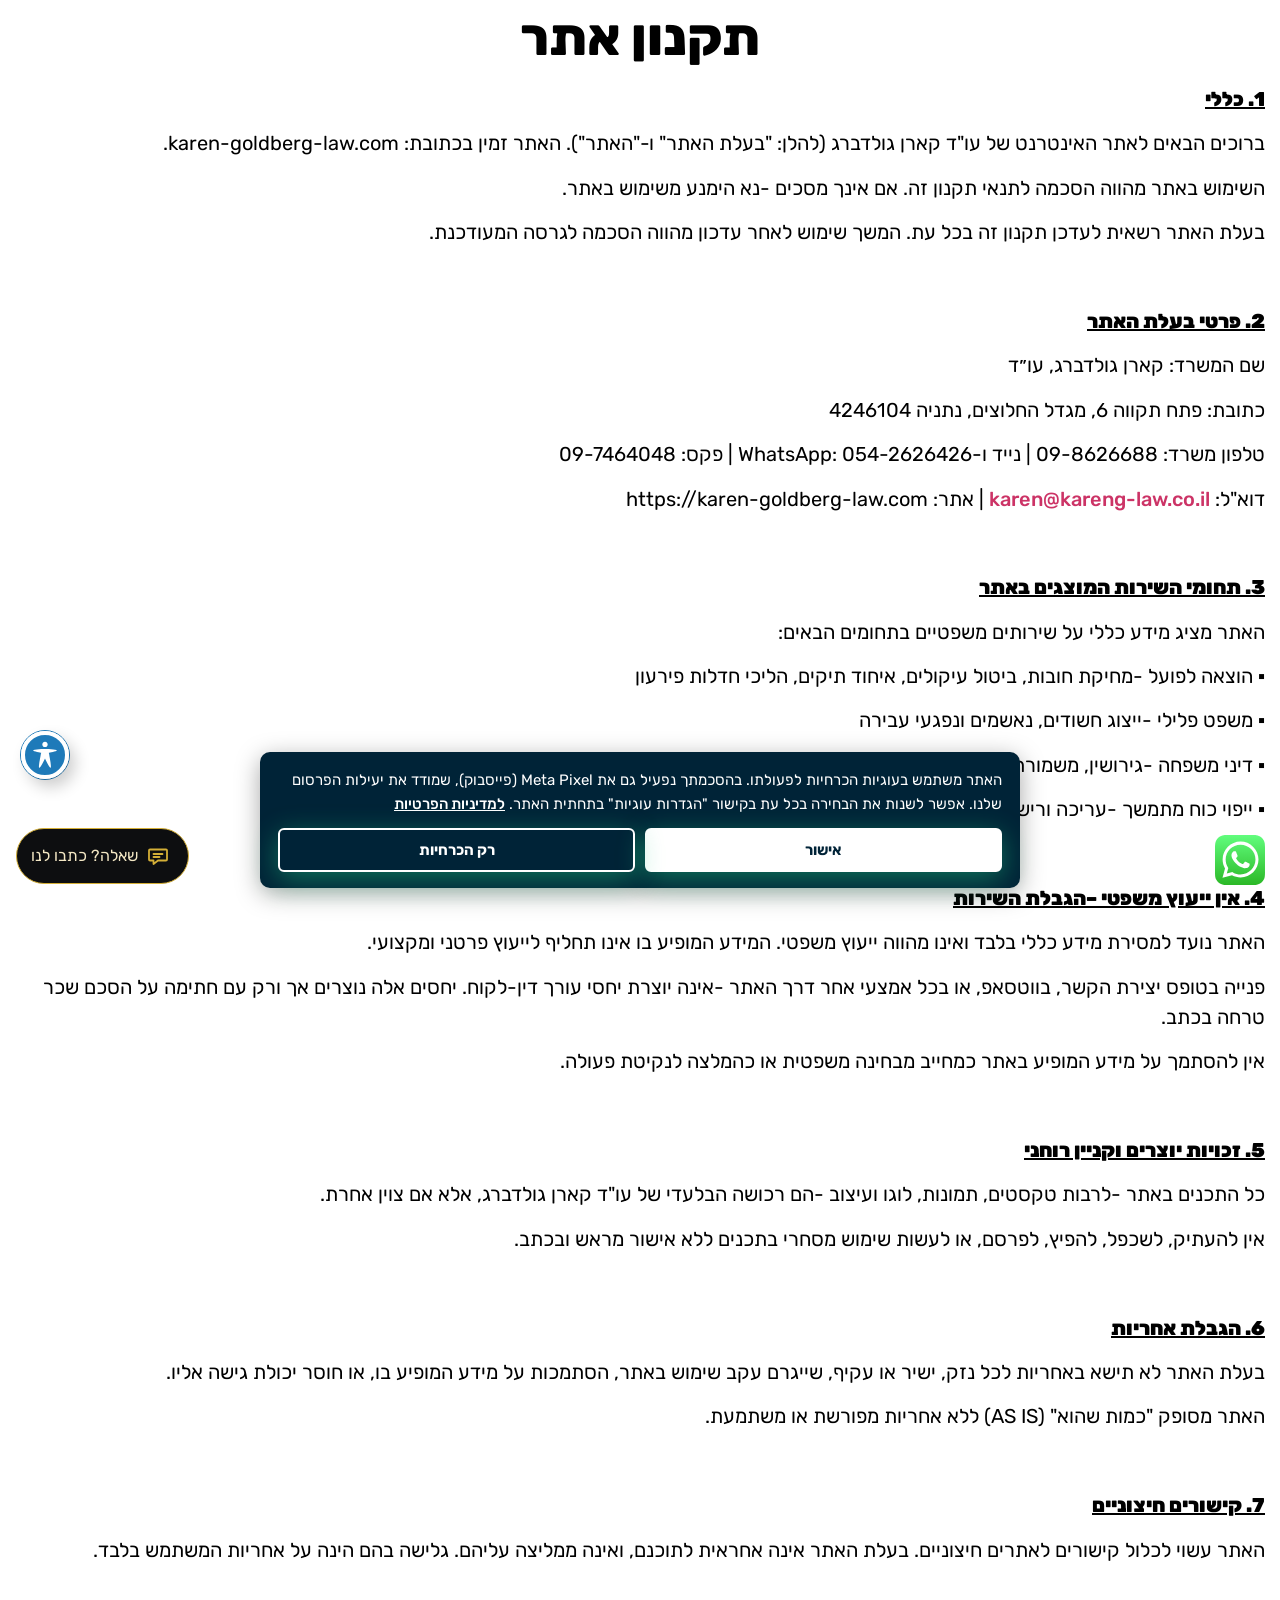
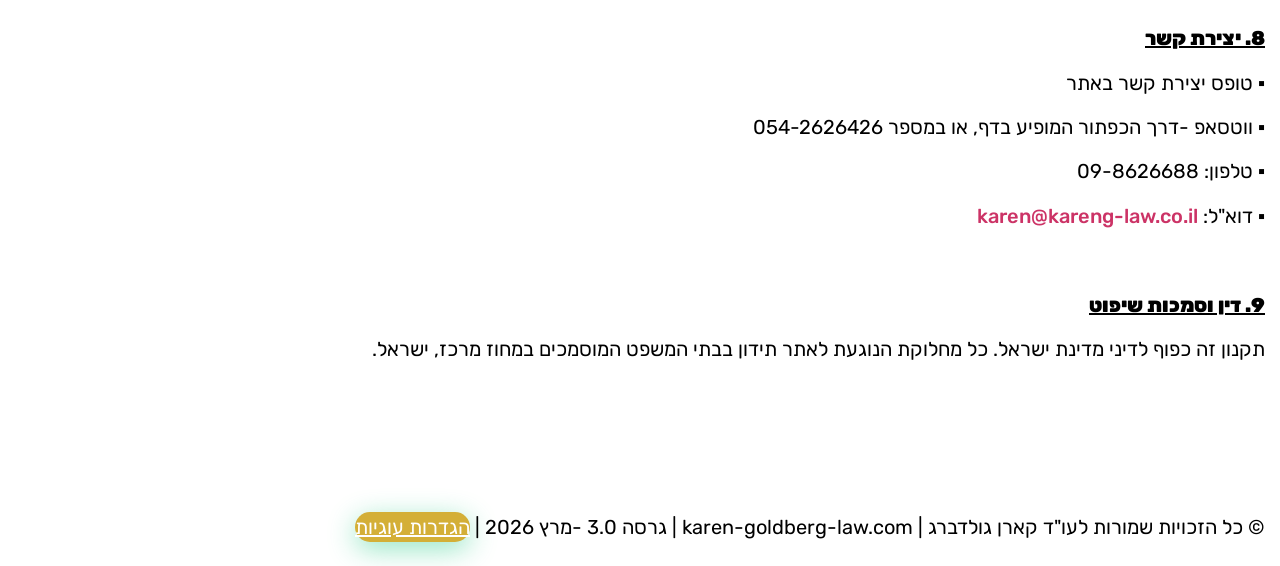
<file: תקנון-אתר/index.html>
<!DOCTYPE html>
<html dir="rtl" lang="he-IL">
<head>
	<meta charset="UTF-8">
		<meta name='robots' content='index, follow, max-image-preview:large, max-snippet:-1, max-video-preview:-1' />

	<!-- This site is optimized with the Yoast SEO plugin v27.4 - https://yoast.com/product/yoast-seo-wordpress/ -->
	<title>תקנון אתר | קארן גולדברג, עו״ד</title>
	<link rel="canonical" href="https://karen-goldberg-law.com/%D7%AA%D7%A7%D7%A0%D7%95%D7%9F-%D7%90%D7%AA%D7%A8/" />
	<meta property="og:locale" content="he_IL" />
	<meta property="og:type" content="article" />
	<meta property="og:title" content="תקנון אתר | קארן גולדברג, עו״ד" />
	<meta property="og:description" content="תקנון אתר 1. כללי ברוכים הבאים לאתר האינטרנט של עו&quot;ד קארן גולדברג (להלן: &quot;בעלת האתר&quot; ו-&quot;האתר&quot;). האתר זמין בכתובת: karen-goldberg-law.com. השימוש באתר מהווה הסכמה לתנאי תקנון זה. אם אינך מסכים -נא הימנע משימוש באתר. בעלת האתר רשאית לעדכן תקנון זה בכל עת. המשך שימוש לאחר עדכון מהווה הסכמה לגרסה המעודכנת.   2. פרטי בעלת האתר [&hellip;]" />
	<meta property="og:url" content="https://karen-goldberg-law.com/%D7%AA%D7%A7%D7%A0%D7%95%D7%9F-%D7%90%D7%AA%D7%A8/" />
	<meta property="og:site_name" content="קארן גולדברג, עו״ד | משרד עורכי דין" />
	<meta property="article:modified_time" content="2026-03-18T11:03:32+00:00" />
	<meta name="twitter:card" content="summary_large_image" />
	<meta name="twitter:label1" content="זמן קריאה מוערך" />
	<meta name="twitter:data1" content="4 דקות" />
	<script type="application/ld+json" class="yoast-schema-graph">{"@context":"https://schema.org","@graph":[{"@type":"WebPage","@id":"https://karen-goldberg-law.com/%D7%AA%D7%A7%D7%A0%D7%95%D7%9F-%D7%90%D7%AA%D7%A8/","url":"https://karen-goldberg-law.com/%D7%AA%D7%A7%D7%A0%D7%95%D7%9F-%D7%90%D7%AA%D7%A8/","name":"תקנון אתר | קארן גולדברג, עו״ד","isPartOf":{"@id":"../#website"},"datePublished":"2026-03-18T11:01:28+00:00","dateModified":"2026-03-18T11:03:32+00:00","breadcrumb":{"@id":"../%d7%aa%d7%a7%d7%a0%d7%95%d7%9f-%d7%90%d7%aa%d7%a8/#breadcrumb"},"inLanguage":"he-IL","potentialAction":[{"@type":"ReadAction","target":["https://karen-goldberg-law.com/%D7%AA%D7%A7%D7%A0%D7%95%D7%9F-%D7%90%D7%AA%D7%A8/"]}]},{"@type":"BreadcrumbList","@id":"../%d7%aa%d7%a7%d7%a0%d7%95%d7%9f-%d7%90%d7%aa%d7%a8/#breadcrumb","itemListElement":[{"@type":"ListItem","position":1,"name":"דף הבית","item":"https://karen-goldberg-law.com/"},{"@type":"ListItem","position":2,"name":"תקנון אתר"}]},{"@type":"WebSite","@id":"../#website","url":"https://karen-goldberg-law.com/","name":"קארן גולדברג, עו״ד | משרד עורכי דין","description":"","publisher":{"@id":"../#organization"},"potentialAction":[{"@type":"SearchAction","target":{"@type":"EntryPoint","urlTemplate":"../?s={search_term_string}"},"query-input":{"@type":"PropertyValueSpecification","valueRequired":true,"valueName":"search_term_string"}}],"inLanguage":"he-IL","alternateName":"קארן גולדברג, עו״ד"},{"@type":"Organization","@id":"../#organization","name":"קארן גולדברג, עו״ד | משרד עורכי דין","url":"https://karen-goldberg-law.com/","logo":{"@type":"ImageObject","inLanguage":"he-IL","@id":"../#/schema/logo/image/","url":"../wp-content/uploads/2025/05/WhatsApp-Image-2025-05-07-at-06.39.30-1-scaled.jpeg","contentUrl":"../wp-content/uploads/2025/05/WhatsApp-Image-2025-05-07-at-06.39.30-1-scaled.jpeg","width":1707,"height":2560,"caption":"עו\"ד קארן גולדברג משרד עורכי דין"},"image":{"@id":"../#/schema/logo/image/"},"alternateName":"קארן גולדברג, עו״ד"}]}</script>
	<!-- / Yoast SEO plugin. -->


<script type='application/javascript'  id='pys-version-script'>console.log('PixelYourSite Free version 11.2.0.4');</script>
<link rel='dns-prefetch' href='//fonts.googleapis.com' />




<style id='wp-img-auto-sizes-contain-inline-css'>
img:is([sizes=auto i],[sizes^="auto," i]){contain-intrinsic-size:3000px 1500px}
/*# sourceURL=wp-img-auto-sizes-contain-inline-css */
</style>
<link rel='stylesheet' id='ht_ctc_main_css-css' href='../wp-content/plugins/click-to-chat-for-whatsapp/new/inc/assets/css/main.css?ver=4.40' media='all' />

<style id='global-styles-inline-css'>
:root{--wp--preset--aspect-ratio--square: 1;--wp--preset--aspect-ratio--4-3: 4/3;--wp--preset--aspect-ratio--3-4: 3/4;--wp--preset--aspect-ratio--3-2: 3/2;--wp--preset--aspect-ratio--2-3: 2/3;--wp--preset--aspect-ratio--16-9: 16/9;--wp--preset--aspect-ratio--9-16: 9/16;--wp--preset--color--black: #000000;--wp--preset--color--cyan-bluish-gray: #abb8c3;--wp--preset--color--white: #ffffff;--wp--preset--color--pale-pink: #f78da7;--wp--preset--color--vivid-red: #cf2e2e;--wp--preset--color--luminous-vivid-orange: #ff6900;--wp--preset--color--luminous-vivid-amber: #fcb900;--wp--preset--color--light-green-cyan: #7bdcb5;--wp--preset--color--vivid-green-cyan: #00d084;--wp--preset--color--pale-cyan-blue: #8ed1fc;--wp--preset--color--vivid-cyan-blue: #0693e3;--wp--preset--color--vivid-purple: #9b51e0;--wp--preset--gradient--vivid-cyan-blue-to-vivid-purple: linear-gradient(135deg,rgb(6,147,227) 0%,rgb(155,81,224) 100%);--wp--preset--gradient--light-green-cyan-to-vivid-green-cyan: linear-gradient(135deg,rgb(122,220,180) 0%,rgb(0,208,130) 100%);--wp--preset--gradient--luminous-vivid-amber-to-luminous-vivid-orange: linear-gradient(135deg,rgb(252,185,0) 0%,rgb(255,105,0) 100%);--wp--preset--gradient--luminous-vivid-orange-to-vivid-red: linear-gradient(135deg,rgb(255,105,0) 0%,rgb(207,46,46) 100%);--wp--preset--gradient--very-light-gray-to-cyan-bluish-gray: linear-gradient(135deg,rgb(238,238,238) 0%,rgb(169,184,195) 100%);--wp--preset--gradient--cool-to-warm-spectrum: linear-gradient(135deg,rgb(74,234,220) 0%,rgb(151,120,209) 20%,rgb(207,42,186) 40%,rgb(238,44,130) 60%,rgb(251,105,98) 80%,rgb(254,248,76) 100%);--wp--preset--gradient--blush-light-purple: linear-gradient(135deg,rgb(255,206,236) 0%,rgb(152,150,240) 100%);--wp--preset--gradient--blush-bordeaux: linear-gradient(135deg,rgb(254,205,165) 0%,rgb(254,45,45) 50%,rgb(107,0,62) 100%);--wp--preset--gradient--luminous-dusk: linear-gradient(135deg,rgb(255,203,112) 0%,rgb(199,81,192) 50%,rgb(65,88,208) 100%);--wp--preset--gradient--pale-ocean: linear-gradient(135deg,rgb(255,245,203) 0%,rgb(182,227,212) 50%,rgb(51,167,181) 100%);--wp--preset--gradient--electric-grass: linear-gradient(135deg,rgb(202,248,128) 0%,rgb(113,206,126) 100%);--wp--preset--gradient--midnight: linear-gradient(135deg,rgb(2,3,129) 0%,rgb(40,116,252) 100%);--wp--preset--font-size--small: 13px;--wp--preset--font-size--medium: 20px;--wp--preset--font-size--large: 36px;--wp--preset--font-size--x-large: 42px;--wp--preset--spacing--20: 0.44rem;--wp--preset--spacing--30: 0.67rem;--wp--preset--spacing--40: 1rem;--wp--preset--spacing--50: 1.5rem;--wp--preset--spacing--60: 2.25rem;--wp--preset--spacing--70: 3.38rem;--wp--preset--spacing--80: 5.06rem;--wp--preset--shadow--natural: 6px 6px 9px rgba(0, 0, 0, 0.2);--wp--preset--shadow--deep: 12px 12px 50px rgba(0, 0, 0, 0.4);--wp--preset--shadow--sharp: 6px 6px 0px rgba(0, 0, 0, 0.2);--wp--preset--shadow--outlined: 6px 6px 0px -3px rgb(255, 255, 255), 6px 6px rgb(0, 0, 0);--wp--preset--shadow--crisp: 6px 6px 0px rgb(0, 0, 0);}:root { --wp--style--global--content-size: 800px;--wp--style--global--wide-size: 1200px; }:where(body) { margin: 0; }.wp-site-blocks > .alignleft { float: left; margin-right: 2em; }.wp-site-blocks > .alignright { float: right; margin-left: 2em; }.wp-site-blocks > .aligncenter { justify-content: center; margin-left: auto; margin-right: auto; }:where(.wp-site-blocks) > * { margin-block-start: 24px; margin-block-end: 0; }:where(.wp-site-blocks) > :first-child { margin-block-start: 0; }:where(.wp-site-blocks) > :last-child { margin-block-end: 0; }:root { --wp--style--block-gap: 24px; }:root :where(.is-layout-flow) > :first-child{margin-block-start: 0;}:root :where(.is-layout-flow) > :last-child{margin-block-end: 0;}:root :where(.is-layout-flow) > *{margin-block-start: 24px;margin-block-end: 0;}:root :where(.is-layout-constrained) > :first-child{margin-block-start: 0;}:root :where(.is-layout-constrained) > :last-child{margin-block-end: 0;}:root :where(.is-layout-constrained) > *{margin-block-start: 24px;margin-block-end: 0;}:root :where(.is-layout-flex){gap: 24px;}:root :where(.is-layout-grid){gap: 24px;}.is-layout-flow > .alignleft{float: left;margin-inline-start: 0;margin-inline-end: 2em;}.is-layout-flow > .alignright{float: right;margin-inline-start: 2em;margin-inline-end: 0;}.is-layout-flow > .aligncenter{margin-left: auto !important;margin-right: auto !important;}.is-layout-constrained > .alignleft{float: left;margin-inline-start: 0;margin-inline-end: 2em;}.is-layout-constrained > .alignright{float: right;margin-inline-start: 2em;margin-inline-end: 0;}.is-layout-constrained > .aligncenter{margin-left: auto !important;margin-right: auto !important;}.is-layout-constrained > :where(:not(.alignleft):not(.alignright):not(.alignfull)){max-width: var(--wp--style--global--content-size);margin-left: auto !important;margin-right: auto !important;}.is-layout-constrained > .alignwide{max-width: var(--wp--style--global--wide-size);}body .is-layout-flex{display: flex;}.is-layout-flex{flex-wrap: wrap;align-items: center;}.is-layout-flex > :is(*, div){margin: 0;}body .is-layout-grid{display: grid;}.is-layout-grid > :is(*, div){margin: 0;}body{padding-top: 0px;padding-right: 0px;padding-bottom: 0px;padding-left: 0px;}a:where(:not(.wp-element-button)){text-decoration: underline;}:root :where(.wp-element-button, .wp-block-button__link){background-color: #32373c;border-width: 0;color: #fff;font-family: inherit;font-size: inherit;font-style: inherit;font-weight: inherit;letter-spacing: inherit;line-height: inherit;padding-top: calc(0.667em + 2px);padding-right: calc(1.333em + 2px);padding-bottom: calc(0.667em + 2px);padding-left: calc(1.333em + 2px);text-decoration: none;text-transform: inherit;}.has-black-color{color: var(--wp--preset--color--black) !important;}.has-cyan-bluish-gray-color{color: var(--wp--preset--color--cyan-bluish-gray) !important;}.has-white-color{color: var(--wp--preset--color--white) !important;}.has-pale-pink-color{color: var(--wp--preset--color--pale-pink) !important;}.has-vivid-red-color{color: var(--wp--preset--color--vivid-red) !important;}.has-luminous-vivid-orange-color{color: var(--wp--preset--color--luminous-vivid-orange) !important;}.has-luminous-vivid-amber-color{color: var(--wp--preset--color--luminous-vivid-amber) !important;}.has-light-green-cyan-color{color: var(--wp--preset--color--light-green-cyan) !important;}.has-vivid-green-cyan-color{color: var(--wp--preset--color--vivid-green-cyan) !important;}.has-pale-cyan-blue-color{color: var(--wp--preset--color--pale-cyan-blue) !important;}.has-vivid-cyan-blue-color{color: var(--wp--preset--color--vivid-cyan-blue) !important;}.has-vivid-purple-color{color: var(--wp--preset--color--vivid-purple) !important;}.has-black-background-color{background-color: var(--wp--preset--color--black) !important;}.has-cyan-bluish-gray-background-color{background-color: var(--wp--preset--color--cyan-bluish-gray) !important;}.has-white-background-color{background-color: var(--wp--preset--color--white) !important;}.has-pale-pink-background-color{background-color: var(--wp--preset--color--pale-pink) !important;}.has-vivid-red-background-color{background-color: var(--wp--preset--color--vivid-red) !important;}.has-luminous-vivid-orange-background-color{background-color: var(--wp--preset--color--luminous-vivid-orange) !important;}.has-luminous-vivid-amber-background-color{background-color: var(--wp--preset--color--luminous-vivid-amber) !important;}.has-light-green-cyan-background-color{background-color: var(--wp--preset--color--light-green-cyan) !important;}.has-vivid-green-cyan-background-color{background-color: var(--wp--preset--color--vivid-green-cyan) !important;}.has-pale-cyan-blue-background-color{background-color: var(--wp--preset--color--pale-cyan-blue) !important;}.has-vivid-cyan-blue-background-color{background-color: var(--wp--preset--color--vivid-cyan-blue) !important;}.has-vivid-purple-background-color{background-color: var(--wp--preset--color--vivid-purple) !important;}.has-black-border-color{border-color: var(--wp--preset--color--black) !important;}.has-cyan-bluish-gray-border-color{border-color: var(--wp--preset--color--cyan-bluish-gray) !important;}.has-white-border-color{border-color: var(--wp--preset--color--white) !important;}.has-pale-pink-border-color{border-color: var(--wp--preset--color--pale-pink) !important;}.has-vivid-red-border-color{border-color: var(--wp--preset--color--vivid-red) !important;}.has-luminous-vivid-orange-border-color{border-color: var(--wp--preset--color--luminous-vivid-orange) !important;}.has-luminous-vivid-amber-border-color{border-color: var(--wp--preset--color--luminous-vivid-amber) !important;}.has-light-green-cyan-border-color{border-color: var(--wp--preset--color--light-green-cyan) !important;}.has-vivid-green-cyan-border-color{border-color: var(--wp--preset--color--vivid-green-cyan) !important;}.has-pale-cyan-blue-border-color{border-color: var(--wp--preset--color--pale-cyan-blue) !important;}.has-vivid-cyan-blue-border-color{border-color: var(--wp--preset--color--vivid-cyan-blue) !important;}.has-vivid-purple-border-color{border-color: var(--wp--preset--color--vivid-purple) !important;}.has-vivid-cyan-blue-to-vivid-purple-gradient-background{background: var(--wp--preset--gradient--vivid-cyan-blue-to-vivid-purple) !important;}.has-light-green-cyan-to-vivid-green-cyan-gradient-background{background: var(--wp--preset--gradient--light-green-cyan-to-vivid-green-cyan) !important;}.has-luminous-vivid-amber-to-luminous-vivid-orange-gradient-background{background: var(--wp--preset--gradient--luminous-vivid-amber-to-luminous-vivid-orange) !important;}.has-luminous-vivid-orange-to-vivid-red-gradient-background{background: var(--wp--preset--gradient--luminous-vivid-orange-to-vivid-red) !important;}.has-very-light-gray-to-cyan-bluish-gray-gradient-background{background: var(--wp--preset--gradient--very-light-gray-to-cyan-bluish-gray) !important;}.has-cool-to-warm-spectrum-gradient-background{background: var(--wp--preset--gradient--cool-to-warm-spectrum) !important;}.has-blush-light-purple-gradient-background{background: var(--wp--preset--gradient--blush-light-purple) !important;}.has-blush-bordeaux-gradient-background{background: var(--wp--preset--gradient--blush-bordeaux) !important;}.has-luminous-dusk-gradient-background{background: var(--wp--preset--gradient--luminous-dusk) !important;}.has-pale-ocean-gradient-background{background: var(--wp--preset--gradient--pale-ocean) !important;}.has-electric-grass-gradient-background{background: var(--wp--preset--gradient--electric-grass) !important;}.has-midnight-gradient-background{background: var(--wp--preset--gradient--midnight) !important;}.has-small-font-size{font-size: var(--wp--preset--font-size--small) !important;}.has-medium-font-size{font-size: var(--wp--preset--font-size--medium) !important;}.has-large-font-size{font-size: var(--wp--preset--font-size--large) !important;}.has-x-large-font-size{font-size: var(--wp--preset--font-size--x-large) !important;}
:root :where(.wp-block-pullquote){font-size: 1.5em;line-height: 1.6;}
/*# sourceURL=global-styles-inline-css */
</style>
<link rel='stylesheet' id='acwp-main-css-css' href='../wp-content/plugins/accessible-poetry/assets/css/main.css?ver=6.9.12' media='all' />
<link rel='stylesheet' id='acwp-mdi-css' href='https://fonts.googleapis.com/icon?family=Material+Icons&#038;ver=6.9.12' media='all' />
<link rel='stylesheet' id='hello-elementor-css' href='../wp-content/themes/hello-elementor/style.min.css?ver=3.4.0' media='all' />
<link rel='stylesheet' id='hello-elementor-theme-style-css' href='../wp-content/themes/hello-elementor/theme.min.css?ver=3.4.0' media='all' />
<link rel='stylesheet' id='hello-elementor-header-footer-css' href='../wp-content/themes/hello-elementor/header-footer.min.css?ver=3.4.0' media='all' />
<link rel='stylesheet' id='elementor-frontend-css' href='../wp-content/plugins/elementor/assets/css/frontend.min.css?ver=4.1.4' media='all' />
<link rel='stylesheet' id='elementor-post-2734-css' href='../wp-content/uploads/elementor/css/post-2734.css?ver=1795108903' media='all' />
<link rel='stylesheet' id='widget-heading-css' href='../wp-content/plugins/elementor/assets/css/widget-heading-rtl.min.css?ver=4.1.4' media='all' />
<link rel='stylesheet' id='elementor-post-3501-css' href='../wp-content/uploads/elementor/css/post-3501.css?ver=1795111452' media='all' />
<link rel='stylesheet' id='elementor-post-1178-css' href='../wp-content/uploads/elementor/css/post-1178.css?ver=1795108903' media='all' />
<link rel='stylesheet' id='elementor-post-1189-css' href='../wp-content/uploads/elementor/css/post-1189.css?ver=1795108903' media='all' />
<link rel='stylesheet' id='elementor-gf-local-rubik-css' href='../wp-content/uploads/elementor/google-fonts/css/rubik.css?ver=1753696909' media='all' />
<script src="../wp-includes/js/jquery/jquery.min.js?ver=3.7.1" id="jquery-core-js"></script>
<script src="../wp-includes/js/jquery/jquery-migrate.min.js?ver=3.4.1" id="jquery-migrate-js"></script>




			<style>
				.e-con.e-parent:nth-of-type(n+4):not(.e-lazyloaded):not(.e-no-lazyload),
				.e-con.e-parent:nth-of-type(n+4):not(.e-lazyloaded):not(.e-no-lazyload) * {
					background-image: none !important;
				}
				@media screen and (max-height: 1024px) {
					.e-con.e-parent:nth-of-type(n+3):not(.e-lazyloaded):not(.e-no-lazyload),
					.e-con.e-parent:nth-of-type(n+3):not(.e-lazyloaded):not(.e-no-lazyload) * {
						background-image: none !important;
					}
				}
				@media screen and (max-height: 640px) {
					.e-con.e-parent:nth-of-type(n+2):not(.e-lazyloaded):not(.e-no-lazyload),
					.e-con.e-parent:nth-of-type(n+2):not(.e-lazyloaded):not(.e-no-lazyload) * {
						background-image: none !important;
					}
				}
			</style>
			<link rel="icon" href="../wp-content/uploads/2025/05/WhatsApp-Image-2025-05-07-at-06.39.31-1-150x150.jpeg" sizes="32x32" />
<link rel="icon" href="../wp-content/uploads/2025/05/WhatsApp-Image-2025-05-07-at-06.39.31-1-scaled.jpeg" sizes="192x192" />
<link rel="apple-touch-icon" href="../wp-content/uploads/2025/05/WhatsApp-Image-2025-05-07-at-06.39.31-1-scaled.jpeg" />
<meta name="msapplication-TileImage" content="../wp-content/uploads/2025/05/WhatsApp-Image-2025-05-07-at-06.39.31-1-scaled.jpeg" />
	<meta name="viewport" content="width=device-width, initial-scale=1.0, viewport-fit=cover" /></head>
<body class="rtl wp-singular page-template-default page page-id-3501 wp-custom-logo wp-embed-responsive wp-theme-hello-elementor acwp-readable-arial hello-elementor-default elementor-default elementor-template-canvas elementor-kit-2734 elementor-page elementor-page-3501">
			<div data-elementor-type="wp-page" data-elementor-id="3501" class="elementor elementor-3501" data-elementor-post-type="page">
				<div class="elementor-element elementor-element-9404928 e-flex e-con-boxed e-con e-parent" data-id="9404928" data-element_type="container" data-e-type="container">
					<div class="e-con-inner">
				<div class="elementor-element elementor-element-bb7703e elementor-widget elementor-widget-heading" data-id="bb7703e" data-element_type="widget" data-e-type="widget" data-widget_type="heading.default">
				<div class="elementor-widget-container">
					<h2 class="elementor-heading-title elementor-size-default">תקנון אתר</h2>				</div>
				</div>
				<div class="elementor-element elementor-element-05b64c8 elementor-widget elementor-widget-text-editor" data-id="05b64c8" data-element_type="widget" data-e-type="widget" data-widget_type="text-editor.default">
				<div class="elementor-widget-container">
									<p><strong><u><b>1. </b></u></strong><strong><u><b>כללי</b></u></strong></p><p>ברוכים הבאים לאתר האינטרנט של עו&quot;ד קארן גולדברג (להלן: &quot;בעלת האתר&quot; ו-&quot;האתר&quot;). האתר זמין בכתובת: karen-goldberg-law.com.</p><p>השימוש באתר מהווה הסכמה לתנאי תקנון זה. אם אינך מסכים -נא הימנע משימוש באתר.</p><p>בעלת האתר רשאית לעדכן תקנון זה בכל עת. המשך שימוש לאחר עדכון מהווה הסכמה לגרסה המעודכנת.</p><p> </p><p><strong><u><b>2. </b></u></strong><strong><u><b>פרטי בעלת האתר</b></u></strong></p><p>שם המשרד: קארן גולדברג, עו״ד</p><p>כתובת: פתח תקווה 6, מגדל החלוצים, נתניה 4246104</p><p>טלפון משרד: 09-8626688 | נייד ו-WhatsApp: 054-2626426 | פקס: 09-7464048</p><p>דוא&quot;ל: <a href="mailto:karen@kareng-law.co.il">karen@kareng-law.co.il</a> | אתר: https://karen-goldberg-law.com</p><p> </p><p><strong><u><b>3. </b></u></strong><strong><u><b>תחומי השירות המוצגים באתר</b></u></strong></p><p>האתר מציג מידע כללי על שירותים משפטיים בתחומים הבאים:</p><p>▪ הוצאה לפועל -מחיקת חובות, ביטול עיקולים, איחוד תיקים, הליכי חדלות פירעון</p><p>▪ משפט פלילי -ייצוג חשודים, נאשמים ונפגעי עבירה</p><p>▪ דיני משפחה -גירושין, משמורת, מזונות, חלוקת רכוש</p><p>▪ ייפוי כוח מתמשך -עריכה ורישום מטעם משרד המשפטים</p><p> </p><p><strong><u><b>4. </b></u></strong><strong><u><b>אין ייעוץ משפטי </b></u></strong><strong><u><b>&#8211;</b></u></strong><strong><u><b>הגבלת השירות</b></u></strong></p><p>האתר נועד למסירת מידע כללי בלבד ואינו מהווה ייעוץ משפטי. המידע המופיע בו אינו תחליף לייעוץ פרטני ומקצועי.</p><p>פנייה בטופס יצירת הקשר, בווטסאפ, או בכל אמצעי אחר דרך האתר -אינה יוצרת יחסי עורך דין-לקוח. יחסים אלה נוצרים אך ורק עם חתימה על הסכם שכר טרחה בכתב.</p><p>אין להסתמך על מידע המופיע באתר כמחייב מבחינה משפטית או כהמלצה לנקיטת פעולה.</p><p> </p><p><strong><u><b>5. </b></u></strong><strong><u><b>זכויות יוצרים וקניין רוחני</b></u></strong></p><p>כל התכנים באתר -לרבות טקסטים, תמונות, לוגו ועיצוב -הם רכושה הבלעדי של עו&quot;ד קארן גולדברג, אלא אם צוין אחרת.</p><p>אין להעתיק, לשכפל, להפיץ, לפרסם, או לעשות שימוש מסחרי בתכנים ללא אישור מראש ובכתב.</p><p> </p><p><strong><u><b>6. </b></u></strong><strong><u><b>הגבלת אחריות</b></u></strong></p><p>בעלת האתר לא תישא באחריות לכל נזק, ישיר או עקיף, שייגרם עקב שימוש באתר, הסתמכות על מידע המופיע בו, או חוסר יכולת גישה אליו.</p><p>האתר מסופק &quot;כמות שהוא&quot; (AS IS) ללא אחריות מפורשת או משתמעת.</p><p> </p><p><strong><u><b>7. </b></u></strong><strong><u><b>קישורים חיצוניים</b></u></strong></p><p>האתר עשוי לכלול קישורים לאתרים חיצוניים. בעלת האתר אינה אחראית לתוכנם, ואינה ממליצה עליהם. גלישה בהם הינה על אחריות המשתמש בלבד.</p><p> </p><p><strong><u><b>8. </b></u></strong><strong><u><b>יצירת קשר</b></u></strong></p><p>▪ טופס יצירת קשר באתר</p><p>▪ ווטסאפ -דרך הכפתור המופיע בדף, או במספר 054-2626426</p><p>▪ טלפון: 09-8626688</p><p>▪ דוא&quot;ל: <a href="mailto:karen@kareng-law.co.il">karen@kareng-law.co.il</a></p><p> </p><p><strong><u><b>9. </b></u></strong><strong><u><b>דין וסמכות שיפוט</b></u></strong></p><p>תקנון זה כפוף לדיני מדינת ישראל. כל מחלוקת הנוגעת לאתר תידון בבתי המשפט המוסמכים במחוז מרכז, ישראל.</p><p> </p><p> </p><p> </p><p>© כל הזכויות שמורות לעו&quot;ד קארן גולדברג | karen-goldberg-law.com | גרסה 3.0 -מרץ 2026</p>								</div>
				</div>
					</div>
				</div>
				</div>
		<script type="speculationrules">
{"prefetch":[{"source":"document","where":{"and":[{"href_matches":"/*"},{"not":{"href_matches":["/wp-*.php","/wp-admin/*","/wp-content/uploads/*","/wp-content/*","/wp-content/plugins/*","/wp-content/themes/hello-elementor/*","/*\\?(.+)"]}},{"not":{"selector_matches":"a[rel~=\"nofollow\"]"}},{"not":{"selector_matches":".no-prefetch, .no-prefetch a"}}]},"eagerness":"conservative"}]}
</script>
    
    <div id="acwp-toolbar-btn-wrap" class=" ">
        <button type="button"id="acwp-toolbar-btn" tabindex="0" aria-label="פתיחה וסגירה של תפריט הנגישות">
            <svg xmlns="http://www.w3.org/2000/svg" focusable="false" style="transform: rotate(360deg);" width="1em" height="1em" preserveAspectRatio="xMidYMid meet" viewBox="0 0 20 20">
                <path d="M10 2.6c.83 0 1.5.67 1.5 1.5s-.67 1.51-1.5 1.51c-.82 0-1.5-.68-1.5-1.51s.68-1.5 1.5-1.5zM3.4 7.36c0-.65 6.6-.76 6.6-.76s6.6.11 6.6.76s-4.47 1.4-4.47 1.4s1.69 8.14 1.06 8.38c-.62.24-3.19-5.19-3.19-5.19s-2.56 5.43-3.18 5.19c-.63-.24 1.06-8.38 1.06-8.38S3.4 8.01 3.4 7.36z" fill="currentColor"></path>
            </svg>
        </button>
    </div>
    
    <div id="acwp-toolbar" class="acwp-toolbar   acwp-style-default" aria-label="פתיחה וסגירה של תפריט הנגישות">
        <div id="acwp-toolbar-module">
                <div class="acwp-heading">
        <p class="acwp-title">תפריט נגישות</p>
        <button type="button" id="acwp-close-toolbar">
            <i class="material-icons" aria-hidden="true">close</i>
            <span class="sr-only">פתיחה וסגירה של תפריט הנגישות</span>
        </button>
    </div>
                
            <div class="acwp-togglers">
                    <div class="acwp-toggler acwp-toggler-keyboard">
        <label for="acwp-toggler-keyboard" tabindex="0" data-name="keyboard">
                        <i class="material-icons" aria-hidden="true">keyboard</i>
                        <span>ניווט מקלדת</span>
                        <div class="acwp-switcher">
                <input type="checkbox" id="acwp-toggler-keyboard" hidden />
                <div class="acwp-switch"></div>
            </div>
                    </label>
    </div>
        <div class="acwp-toggler acwp-toggler-animations">
        <label for="acwp-toggler-animations" tabindex="0" data-name="animations">
                        <i class="material-icons" aria-hidden="true">visibility_off</i>
                        <span>ביטול אנימציות / הבהובים</span>
                        <div class="acwp-switcher">
                <input type="checkbox" id="acwp-toggler-animations" hidden />
                <div class="acwp-switch"></div>
            </div>
                    </label>
    </div>
        <div class="acwp-toggler acwp-toggler-contrast">
        <label for="acwp-toggler-contrast" tabindex="0" data-name="contrast">
                        <i class="material-icons" aria-hidden="true">nights_stay</i>
                        <span>Contrast</span>
                        <div class="acwp-switcher">
                <input type="checkbox" id="acwp-toggler-contrast" hidden />
                <div class="acwp-switch"></div>
            </div>
                    </label>
    </div>
        <div class="acwp-toggler acwp-toggler-incfont">
        <label for="acwp-toggler-incfont" tabindex="0" data-name="incfont">
                        <i class="material-icons" aria-hidden="true">format_size</i>
                        <span>הגדלת טקסט</span>
                        <div class="acwp-switcher">
                <input type="checkbox" id="acwp-toggler-incfont" hidden />
                <div class="acwp-switch"></div>
            </div>
                    </label>
    </div>
        <div class="acwp-toggler acwp-toggler-decfont">
        <label for="acwp-toggler-decfont" tabindex="0" data-name="decfont">
                        <i class="material-icons" aria-hidden="true">text_fields</i>
                        <span>הקטנת טקסט</span>
                        <div class="acwp-switcher">
                <input type="checkbox" id="acwp-toggler-decfont" hidden />
                <div class="acwp-switch"></div>
            </div>
                    </label>
    </div>
        <div class="acwp-toggler acwp-toggler-readable">
        <label for="acwp-toggler-readable" tabindex="0" data-name="readable">
                        <i class="material-icons" aria-hidden="true">font_download</i>
                        <span>גופן קריא</span>
                        <div class="acwp-switcher">
                <input type="checkbox" id="acwp-toggler-readable" hidden />
                <div class="acwp-switch"></div>
            </div>
                    </label>
    </div>
        <div class="acwp-toggler acwp-toggler-marktitles">
        <label for="acwp-toggler-marktitles" tabindex="0" data-name="marktitles">
                        <i class="material-icons" aria-hidden="true">title</i>
                        <span>סימון כותרות</span>
                        <div class="acwp-switcher">
                <input type="checkbox" id="acwp-toggler-marktitles" hidden />
                <div class="acwp-switch"></div>
            </div>
                    </label>
    </div>
        <div class="acwp-toggler acwp-toggler-underline">
        <label for="acwp-toggler-underline" tabindex="0" data-name="underline">
                        <i class="material-icons" aria-hidden="true">link</i>
                        <span>סימון קישורים ולחצנים</span>
                        <div class="acwp-switcher">
                <input type="checkbox" id="acwp-toggler-underline" hidden />
                <div class="acwp-switch"></div>
            </div>
                    </label>
    </div>
                </div>
            
                <div class="acwp-footer">
        <ul>
                                                <li>מופעל ב <i class="material-icons" aria-hidden="true">favorite</i><span class="sr-only">אהבה</span> ע״י <a href="https://amitmoreno.com/" target="_blank">עמית מורנו</a></li>
        </ul>
    </div>
            </div>
    </div>
    <style>body #acwp-toolbar-btn-wrap {bottom: 120px; left: 20px;}.acwp-toolbar{bottom: -100vh; left: 20px;}.acwp-toolbar.acwp-toolbar-show{bottom: 55px;}</style>		<!-- Click to Chat - https://holithemes.com/plugins/click-to-chat/  v4.40 -->
			<style id="ht-ctc-entry-animations">.ht_ctc_entry_animation{animation-duration:0.4s;animation-fill-mode:both;animation-delay:0s;animation-iteration-count:1;}			@keyframes ht_ctc_anim_corner {0% {opacity: 0;transform: scale(0);}100% {opacity: 1;transform: scale(1);}}.ht_ctc_an_entry_corner {animation-name: ht_ctc_anim_corner;animation-timing-function: cubic-bezier(0.25, 1, 0.5, 1);transform-origin: bottom var(--side, right);}
			</style>						<div class="ht-ctc ht-ctc-chat ctc-analytics ctc_wp_desktop style-2  ht_ctc_entry_animation ht_ctc_an_entry_corner " id="ht-ctc-chat"  
				style="display: none;  position: fixed; bottom: 15px; right: 15px;"   >
								<div class="ht_ctc_style ht_ctc_chat_style">
				<div  style="display: flex; justify-content: center; align-items: center; flex-direction:row-reverse; " class="ctc-analytics ctc_s_2">
	<p class="ctc-analytics ctc_cta ctc_cta_stick ht-ctc-cta  ht-ctc-cta-hover " style="padding: 0px 16px; line-height: 1.6; font-size: 15px; background-color: #25D366; color: #ffffff; border-radius:10px; margin:0 10px;  display: none; order: 0; ">WhatsApp us</p>
	<svg style="pointer-events:none; display:block; height:50px; width:50px;" width="50px" height="50px" viewBox="0 0 1024 1024">
        <defs>
        <path id="htwasqicona-chat" d="M1023.941 765.153c0 5.606-.171 17.766-.508 27.159-.824 22.982-2.646 52.639-5.401 66.151-4.141 20.306-10.392 39.472-18.542 55.425-9.643 18.871-21.943 35.775-36.559 50.364-14.584 14.56-31.472 26.812-50.315 36.416-16.036 8.172-35.322 14.426-55.744 18.549-13.378 2.701-42.812 4.488-65.648 5.3-9.402.336-21.564.505-27.15.505l-504.226-.081c-5.607 0-17.765-.172-27.158-.509-22.983-.824-52.639-2.646-66.152-5.4-20.306-4.142-39.473-10.392-55.425-18.542-18.872-9.644-35.775-21.944-50.364-36.56-14.56-14.584-26.812-31.471-36.415-50.314-8.174-16.037-14.428-35.323-18.551-55.744-2.7-13.378-4.487-42.812-5.3-65.649-.334-9.401-.503-21.563-.503-27.148l.08-504.228c0-5.607.171-17.766.508-27.159.825-22.983 2.646-52.639 5.401-66.151 4.141-20.306 10.391-39.473 18.542-55.426C34.154 93.24 46.455 76.336 61.07 61.747c14.584-14.559 31.472-26.812 50.315-36.416 16.037-8.172 35.324-14.426 55.745-18.549 13.377-2.701 42.812-4.488 65.648-5.3 9.402-.335 21.565-.504 27.149-.504l504.227.081c5.608 0 17.766.171 27.159.508 22.983.825 52.638 2.646 66.152 5.401 20.305 4.141 39.472 10.391 55.425 18.542 18.871 9.643 35.774 21.944 50.363 36.559 14.559 14.584 26.812 31.471 36.415 50.315 8.174 16.037 14.428 35.323 18.551 55.744 2.7 13.378 4.486 42.812 5.3 65.649.335 9.402.504 21.564.504 27.15l-.082 504.226z"/>
        </defs>
        <linearGradient id="htwasqiconb-chat" gradientUnits="userSpaceOnUse" x1="512.001" y1=".978" x2="512.001" y2="1025.023">
            <stop offset="0" stop-color="#61fd7d"/>
            <stop offset="1" stop-color="#2bb826"/>
        </linearGradient>
        <use xlink:href="#htwasqicona-chat" overflow="visible" style="fill: url(#htwasqiconb-chat)" fill="url(#htwasqiconb-chat)"/>
        <g>
            <path style="fill: #FFFFFF;" fill="#FFF" d="M783.302 243.246c-69.329-69.387-161.529-107.619-259.763-107.658-202.402 0-367.133 164.668-367.214 367.072-.026 64.699 16.883 127.854 49.017 183.522l-52.096 190.229 194.665-51.047c53.636 29.244 114.022 44.656 175.482 44.682h.151c202.382 0 367.128-164.688 367.21-367.094.039-98.087-38.121-190.319-107.452-259.706zM523.544 808.047h-.125c-54.767-.021-108.483-14.729-155.344-42.529l-11.146-6.612-115.517 30.293 30.834-112.592-7.259-11.544c-30.552-48.579-46.688-104.729-46.664-162.379.066-168.229 136.985-305.096 305.339-305.096 81.521.031 158.154 31.811 215.779 89.482s89.342 134.332 89.312 215.859c-.066 168.243-136.984 305.118-305.209 305.118zm167.415-228.515c-9.177-4.591-54.286-26.782-62.697-29.843-8.41-3.062-14.526-4.592-20.645 4.592-6.115 9.182-23.699 29.843-29.053 35.964-5.352 6.122-10.704 6.888-19.879 2.296-9.176-4.591-38.74-14.277-73.786-45.526-27.275-24.319-45.691-54.359-51.043-63.543-5.352-9.183-.569-14.146 4.024-18.72 4.127-4.109 9.175-10.713 13.763-16.069 4.587-5.355 6.117-9.183 9.175-15.304 3.059-6.122 1.529-11.479-.765-16.07-2.293-4.591-20.644-49.739-28.29-68.104-7.447-17.886-15.013-15.466-20.645-15.747-5.346-.266-11.469-.322-17.585-.322s-16.057 2.295-24.467 11.478-32.113 31.374-32.113 76.521c0 45.147 32.877 88.764 37.465 94.885 4.588 6.122 64.699 98.771 156.741 138.502 21.892 9.45 38.982 15.094 52.308 19.322 21.98 6.979 41.982 5.995 57.793 3.634 17.628-2.633 54.284-22.189 61.932-43.615 7.646-21.427 7.646-39.791 5.352-43.617-2.294-3.826-8.41-6.122-17.585-10.714z"/>
        </g>
        </svg></div>
				</div>
			</div>
							<span class="ht_ctc_chat_data" data-settings="{&quot;number&quot;:&quot;972542626426&quot;,&quot;pre_filled&quot;:&quot;&quot;,&quot;dis_m&quot;:&quot;show&quot;,&quot;dis_d&quot;:&quot;show&quot;,&quot;css&quot;:&quot;cursor: pointer; z-index: 99999999;&quot;,&quot;pos_d&quot;:&quot;position: fixed; bottom: 15px; right: 15px;&quot;,&quot;pos_m&quot;:&quot;position: fixed; bottom: 15px; right: 15px;&quot;,&quot;side_d&quot;:&quot;right&quot;,&quot;side_m&quot;:&quot;right&quot;,&quot;schedule&quot;:&quot;no&quot;,&quot;se&quot;:150,&quot;ani&quot;:&quot;no-animation&quot;,&quot;page_id&quot;:3501,&quot;url_target_d&quot;:&quot;_blank&quot;,&quot;ga&quot;:&quot;yes&quot;,&quot;gtm&quot;:&quot;1&quot;,&quot;fb&quot;:&quot;yes&quot;,&quot;webhook_format&quot;:&quot;json&quot;,&quot;g_init&quot;:&quot;default&quot;,&quot;g_an_event_name&quot;:&quot;click to chat&quot;,&quot;gtm_event_name&quot;:&quot;Click to Chat&quot;,&quot;pixel_event_name&quot;:&quot;Click to Chat by HoliThemes&quot;}" data-rest="56ad2f4794"></span>
							<script>
				const lazyloadRunObserver = () => {
					const lazyloadBackgrounds = document.querySelectorAll( `.e-con.e-parent:not(.e-lazyloaded)` );
					const lazyloadBackgroundObserver = new IntersectionObserver( ( entries ) => {
						entries.forEach( ( entry ) => {
							if ( entry.isIntersecting ) {
								let lazyloadBackground = entry.target;
								if( lazyloadBackground ) {
									lazyloadBackground.classList.add( 'e-lazyloaded' );
								}
								lazyloadBackgroundObserver.unobserve( entry.target );
							}
						});
					}, { rootMargin: '200px 0px 200px 0px' } );
					lazyloadBackgrounds.forEach( ( lazyloadBackground ) => {
						lazyloadBackgroundObserver.observe( lazyloadBackground );
					} );
				};
				const events = [
					'DOMContentLoaded',
					'elementor/lazyload/observe',
				];
				events.forEach( ( event ) => {
					document.addEventListener( event, lazyloadRunObserver );
				} );
			</script>
			
<script id="ht_ctc_app_js-js-extra">
var ht_ctc_chat_var = {"number":"972542626426","pre_filled":"","dis_m":"show","dis_d":"show","css":"cursor: pointer; z-index: 99999999;","pos_d":"position: fixed; bottom: 15px; right: 15px;","pos_m":"position: fixed; bottom: 15px; right: 15px;","side_d":"right","side_m":"right","schedule":"no","se":"150","ani":"no-animation","page_id":"3501","url_target_d":"_blank","ga":"yes","gtm":"1","fb":"yes","webhook_format":"json","g_init":"default","g_an_event_name":"click to chat","gtm_event_name":"Click to Chat","pixel_event_name":"Click to Chat by HoliThemes"};
var ht_ctc_variables = {"g_an_event_name":"click to chat","gtm_event_name":"Click to Chat","pixel_event_type":"trackCustom","pixel_event_name":"Click to Chat by HoliThemes","g_an_params":["g_an_param_1","g_an_param_2","g_an_param_3"],"g_an_param_1":{"key":"number","value":"{number}"},"g_an_param_2":{"key":"title","value":"{title}"},"g_an_param_3":{"key":"url","value":"{url}"},"pixel_params":["pixel_param_1","pixel_param_2","pixel_param_3","pixel_param_4"],"pixel_param_1":{"key":"Category","value":"Click to Chat for WhatsApp"},"pixel_param_2":{"key":"ID","value":"{number}"},"pixel_param_3":{"key":"Title","value":"{title}"},"pixel_param_4":{"key":"URL","value":"{url}"},"gtm_params":["gtm_param_1","gtm_param_2","gtm_param_3","gtm_param_4","gtm_param_5"],"gtm_param_1":{"key":"type","value":"chat"},"gtm_param_2":{"key":"number","value":"{number}"},"gtm_param_3":{"key":"title","value":"{title}"},"gtm_param_4":{"key":"url","value":"{url}"},"gtm_param_5":{"key":"ref","value":"dataLayer push"}};
//# sourceURL=ht_ctc_app_js-js-extra
</script>
<script src="../wp-content/plugins/click-to-chat-for-whatsapp/new/inc/assets/js/app.js?ver=4.40" id="ht_ctc_app_js-js" defer data-wp-strategy="defer"></script>
<script id="acwp-toolbar-js-extra">
var acwp_attr = {"fontsizer_customtags":"","fontsize_excludetags":"","fontsizer_max":"","fontsizer_min":"","fontsizer_nolineheight":"","hide_fontsize":"","no_btn_drage":"","contrast_exclude":"","nocookies":"","blogurl":"https://karen-goldberg.com"};
//# sourceURL=acwp-toolbar-js-extra
</script>
<script src="../wp-content/plugins/accessible-poetry/assets/js/toolbar.js?ver=6.9.12" id="acwp-toolbar-js"></script>
<script id="plugin-frontend-js-js-extra">
var AccessibleWPData = {"siteUrl":"https://karen-goldberg.com"};
//# sourceURL=plugin-frontend-js-js-extra
</script>

<script src="../wp-content/themes/hello-elementor/assets/js/hello-frontend.min.js?ver=3.4.0" id="hello-theme-frontend-js"></script>
<script src="../wp-content/plugins/elementor/assets/js/webpack.runtime.min.js?ver=4.1.4" id="elementor-webpack-runtime-js"></script>
<script src="../wp-content/plugins/elementor/assets/js/frontend-modules.min.js?ver=4.1.4" id="elementor-frontend-modules-js"></script>
<script src="../wp-includes/js/jquery/ui/core.min.js?ver=1.13.3" id="jquery-ui-core-js"></script>
<script id="elementor-frontend-js-before">
var elementorFrontendConfig = {"environmentMode":{"edit":false,"wpPreview":false,"isScriptDebug":false},"i18n":{"shareOnFacebook":"\u05e9\u05ea\u05e3 \u05d1\u05e4\u05d9\u05d9\u05e1\u05d1\u05d5\u05e7","shareOnTwitter":"\u05e9\u05ea\u05e3 \u05d1\u05d8\u05d5\u05d5\u05d9\u05d8\u05e8","pinIt":"\u05dc\u05e0\u05e2\u05d5\u05e5 \u05d1\u05e4\u05d9\u05e0\u05d8\u05e8\u05e1\u05d8","download":"\u05d4\u05d5\u05e8\u05d3\u05d4","downloadImage":"\u05d4\u05d5\u05e8\u05d3\u05ea \u05ea\u05de\u05d5\u05e0\u05d4","fullscreen":"\u05de\u05e1\u05da \u05de\u05dc\u05d0","zoom":"\u05de\u05d9\u05e7\u05d5\u05d3","share":"\u05e9\u05ea\u05e3","playVideo":"\u05e0\u05d2\u05df \u05d5\u05d9\u05d3\u05d0\u05d5","previous":"\u05e7\u05d5\u05d3\u05dd","next":"\u05d4\u05d1\u05d0","close":"\u05e1\u05d2\u05d5\u05e8","a11yCarouselPrevSlideMessage":"\u05e9\u05e7\u05d5\u05e4\u05d9\u05ea \u05e7\u05d5\u05d3\u05de\u05ea","a11yCarouselNextSlideMessage":"\u05e9\u05e7\u05d5\u05e4\u05d9\u05ea \u05d4\u05d1\u05d0\u05d4","a11yCarouselFirstSlideMessage":"\u05d6\u05d5\u05d4\u05d9 \u05d4\u05e9\u05e7\u05d5\u05e4\u05d9\u05ea \u05d4\u05e8\u05d0\u05e9\u05d5\u05e0\u05d4","a11yCarouselLastSlideMessage":"\u05d6\u05d5\u05d4\u05d9 \u05d4\u05e9\u05e7\u05d5\u05e4\u05d9\u05ea \u05d4\u05d0\u05d7\u05e8\u05d5\u05e0\u05d4","a11yCarouselPaginationBulletMessage":"\u05dc\u05e2\u05d1\u05d5\u05e8 \u05dc\u05e9\u05e7\u05d5\u05e4\u05d9\u05ea"},"is_rtl":true,"breakpoints":{"xs":0,"sm":480,"md":768,"lg":1025,"xl":1440,"xxl":1600},"responsive":{"breakpoints":{"mobile":{"label":"\u05de\u05d5\u05d1\u05d9\u05d9\u05dc \u05d0\u05e0\u05db\u05d9","value":767,"default_value":767,"direction":"max","is_enabled":true},"mobile_extra":{"label":"\u05de\u05d5\u05d1\u05d9\u05d9\u05dc \u05d0\u05d5\u05e4\u05e7\u05d9","value":880,"default_value":880,"direction":"max","is_enabled":false},"tablet":{"label":"\u05d8\u05d0\u05d1\u05dc\u05d8 \u05d0\u05e0\u05db\u05d9","value":1024,"default_value":1024,"direction":"max","is_enabled":true},"tablet_extra":{"label":"\u05d8\u05d0\u05d1\u05dc\u05d8 \u05d0\u05d5\u05e4\u05e7\u05d9","value":1200,"default_value":1200,"direction":"max","is_enabled":false},"laptop":{"label":"\u05dc\u05e4\u05d8\u05d5\u05e4","value":1366,"default_value":1366,"direction":"max","is_enabled":false},"widescreen":{"label":"\u05de\u05e1\u05da \u05e8\u05d7\u05d1","value":2400,"default_value":2400,"direction":"min","is_enabled":false}},"hasCustomBreakpoints":false},"version":"4.1.4","is_static":false,"experimentalFeatures":{"e_font_icon_svg":true,"additional_custom_breakpoints":true,"container":true,"e_panel_promotions":true,"theme_builder_v2":true,"hello-theme-header-footer":true,"nested-elements":true,"global_classes_should_enforce_capabilities":true,"e_variables":true,"e_opt_in_v4_page":true,"e_components":true,"e_interactions":true,"e_widget_creation":true,"import-export-customization":true,"e_pro_variables":true},"urls":{"assets":"..\/wp-content\/plugins\/elementor\/assets\/","ajaxurl":"..\/wp-admin\/admin-ajax.php","uploadUrl":"..\/wp-content\/uploads"},"nonces":{"floatingButtonsClickTracking":"dd24a057cc","atomicFormsSendForm":"4198843767"},"swiperClass":"swiper","settings":{"page":[],"editorPreferences":[]},"kit":{"active_breakpoints":["viewport_mobile","viewport_tablet"],"global_image_lightbox":"yes","lightbox_enable_counter":"yes","lightbox_enable_fullscreen":"yes","lightbox_enable_zoom":"yes","lightbox_enable_share":"yes","lightbox_title_src":"title","lightbox_description_src":"description","hello_header_logo_type":"logo","hello_header_menu_layout":"horizontal","hello_footer_logo_type":"logo"},"post":{"id":3501,"title":"%D7%AA%D7%A7%D7%A0%D7%95%D7%9F%20%D7%90%D7%AA%D7%A8%20-%20%D7%A7%D7%90%D7%A8%D7%9F%20%D7%92%D7%95%D7%9C%D7%93%D7%91%D7%A8%D7%92%7C%D7%9E%D7%A9%D7%A8%D7%93%20%D7%A2%D7%95%D7%A8%D7%9B%D7%99%20%D7%93%D7%99%D7%9F","excerpt":"","featuredImage":false}};
//# sourceURL=elementor-frontend-js-before
</script>
<script src="../wp-content/plugins/elementor/assets/js/frontend.min.js?ver=4.1.4" id="elementor-frontend-js"></script>
<script type="text/plain" data-kg-consent="marketing" data-src="../wp-content/plugins/pixelyoursite/dist/scripts/jquery.bind-first-0.2.3.min.js?ver=0.2.3" id="jquery-bind-first-js"></script>
<script type="text/plain" data-kg-consent="marketing" data-src="../wp-content/plugins/pixelyoursite/dist/scripts/js.cookie-2.1.3.min.js?ver=2.1.3" id="js-cookie-pys-js"></script>
<script type="text/plain" data-kg-consent="marketing" data-src="../wp-content/plugins/pixelyoursite/dist/scripts/tld.min.js?ver=2.3.1" id="js-tld-js"></script>
<script id="pys-js-extra">
var pysOptions = {"staticEvents":{"facebook":{"init_event":[{"delay":0,"type":"static","ajaxFire":false,"name":"PageView","pixelIds":["1795351224390131"],"eventID":"fa7b2637-2fee-4f8b-b13a-4b21910b3393","params":{"page_title":"\u05ea\u05e7\u05e0\u05d5\u05df \u05d0\u05ea\u05e8","post_type":"page","post_id":3501,"plugin":"PixelYourSite","user_role":"guest","event_url":"karen-goldberg-law.com/%d7%aa%d7%a7%d7%a0%d7%95%d7%9f-%d7%90%d7%aa%d7%a8/"},"e_id":"init_event","ids":[],"hasTimeWindow":false,"timeWindow":0,"woo_order":"","edd_order":""}]}},"dynamicEvents":[],"triggerEvents":[],"triggerEventTypes":[],"facebook":{"pixelIds":["1795351224390131"],"advancedMatching":[],"advancedMatchingEnabled":false,"removeMetadata":true,"wooVariableAsSimple":false,"serverApiEnabled":false,"wooCRSendFromServer":false,"send_external_id":null,"enabled_medical":false,"do_not_track_medical_param":["event_url","post_title","page_title","landing_page","content_name","categories","category_name","tags"],"meta_ldu":false},"debug":"","siteUrl":"https://karen-goldberg-law.com","ajaxUrl":"../wp-admin/admin-ajax.php","ajax_event":"3af8bf7096","enable_remove_download_url_param":"1","cookie_duration":"7","last_visit_duration":"60","enable_success_send_form":"","ajaxForServerEvent":"1","ajaxForServerStaticEvent":"1","useSendBeacon":"1","send_external_id":"1","external_id_expire":"180","track_cookie_for_subdomains":"1","google_consent_mode":"1","gdpr":{"ajax_enabled":false,"all_disabled_by_api":false,"facebook_disabled_by_api":false,"analytics_disabled_by_api":false,"google_ads_disabled_by_api":false,"pinterest_disabled_by_api":false,"bing_disabled_by_api":false,"reddit_disabled_by_api":false,"externalID_disabled_by_api":false,"facebook_prior_consent_enabled":true,"analytics_prior_consent_enabled":true,"google_ads_prior_consent_enabled":null,"pinterest_prior_consent_enabled":true,"bing_prior_consent_enabled":true,"cookiebot_integration_enabled":false,"cookiebot_facebook_consent_category":"marketing","cookiebot_analytics_consent_category":"statistics","cookiebot_tiktok_consent_category":"marketing","cookiebot_google_ads_consent_category":"marketing","cookiebot_pinterest_consent_category":"marketing","cookiebot_bing_consent_category":"marketing","consent_magic_integration_enabled":false,"real_cookie_banner_integration_enabled":false,"cookie_notice_integration_enabled":false,"cookie_law_info_integration_enabled":false,"analytics_storage":{"enabled":true,"value":"granted","filter":false},"ad_storage":{"enabled":true,"value":"granted","filter":false},"ad_user_data":{"enabled":true,"value":"granted","filter":false},"ad_personalization":{"enabled":true,"value":"granted","filter":false}},"cookie":{"disabled_all_cookie":false,"disabled_start_session_cookie":false,"disabled_advanced_form_data_cookie":false,"disabled_landing_page_cookie":false,"disabled_first_visit_cookie":false,"disabled_trafficsource_cookie":false,"disabled_utmTerms_cookie":false,"disabled_utmId_cookie":false},"tracking_analytics":{"TrafficLanding":"http://undefined","TrafficUtms":[],"TrafficUtmsId":[]},"GATags":{"ga_datalayer_type":"default","ga_datalayer_name":"dataLayerPYS"},"woo":{"enabled":false},"edd":{"enabled":false},"cache_bypass":"1795111452"};
//# sourceURL=pys-js-extra
</script>
<script type="text/plain" data-kg-consent="marketing" data-src="../wp-content/plugins/pixelyoursite/dist/scripts/public.js?ver=11.2.0.4" id="pys-js"></script>
<script defer src="../cookie-consent.js" id="kg-cookie-consent-js"></script>
<script src="../wp-content/plugins/elementor-pro/assets/js/webpack-pro.runtime.min.js?ver=3.35.1" id="elementor-pro-webpack-runtime-js"></script>
<script src="../wp-includes/js/dist/hooks.min.js?ver=dd5603f07f9220ed27f1" id="wp-hooks-js"></script>
<script src="../wp-includes/js/dist/i18n.min.js?ver=c26c3dc7bed366793375" id="wp-i18n-js"></script>
<script id="wp-i18n-js-after">
wp.i18n.setLocaleData( { 'text direction\u0004ltr': [ 'rtl' ] } );
//# sourceURL=wp-i18n-js-after
</script>
<script id="elementor-pro-frontend-js-before">
var ElementorProFrontendConfig = {"ajaxurl":"..\/wp-admin\/admin-ajax.php","nonce":"65158d23e5","urls":{"assets":"..\/wp-content\/plugins\/elementor-pro\/assets\/","rest":"..\/wp-json\/"},"settings":{"lazy_load_background_images":true},"popup":{"hasPopUps":false},"shareButtonsNetworks":{"facebook":{"title":"Facebook","has_counter":true},"twitter":{"title":"Twitter"},"linkedin":{"title":"LinkedIn","has_counter":true},"pinterest":{"title":"Pinterest","has_counter":true},"reddit":{"title":"Reddit","has_counter":true},"vk":{"title":"VK","has_counter":true},"odnoklassniki":{"title":"OK","has_counter":true},"tumblr":{"title":"Tumblr"},"digg":{"title":"Digg"},"skype":{"title":"Skype"},"stumbleupon":{"title":"StumbleUpon","has_counter":true},"mix":{"title":"Mix"},"telegram":{"title":"Telegram"},"pocket":{"title":"Pocket","has_counter":true},"xing":{"title":"XING","has_counter":true},"whatsapp":{"title":"WhatsApp"},"email":{"title":"Email"},"print":{"title":"Print"},"x-twitter":{"title":"X"},"threads":{"title":"Threads"}},"facebook_sdk":{"lang":"he_IL","app_id":""},"lottie":{"defaultAnimationUrl":"..\/wp-content\/plugins\/elementor-pro\/modules\/lottie\/assets\/animations\/default.json"}};
//# sourceURL=elementor-pro-frontend-js-before
</script>
<script src="../wp-content/plugins/elementor-pro/assets/js/frontend.min.js?ver=3.35.1" id="elementor-pro-frontend-js"></script>
<script src="../wp-content/plugins/elementor-pro/assets/js/elements-handlers.min.js?ver=3.35.1" id="pro-elements-handlers-js"></script>

<script type="module">
/*! This file is auto-generated */
var e="script#wp-emoji-settings",t=document.querySelector(e);if(!(t instanceof HTMLScriptElement))throw new Error("Element missing: "+e);const r=JSON.parse(t.text),s=(window._wpemojiSettings=r,"wpEmojiSettingsSupports"),o=["flag","emoji"];function i(e){try{var t={supportTests:e,timestamp:(new Date).valueOf()};sessionStorage.setItem(s,JSON.stringify(t))}catch(e){}}function c(e,t,n){e.clearRect(0,0,e.canvas.width,e.canvas.height),e.fillText(t,0,0);t=new Uint32Array(e.getImageData(0,0,e.canvas.width,e.canvas.height).data);e.clearRect(0,0,e.canvas.width,e.canvas.height),e.fillText(n,0,0);const r=new Uint32Array(e.getImageData(0,0,e.canvas.width,e.canvas.height).data);return t.every((e,t)=>e===r[t])}function p(e,t){e.clearRect(0,0,e.canvas.width,e.canvas.height),e.fillText(t,0,0);var n=e.getImageData(16,16,1,1);for(let e=0;e<n.data.length;e++)if(0!==n.data[e])return!1;return!0}function u(e,t,n,r){switch(t){case"flag":return n(e,"\ud83c\udff3\ufe0f\u200d\u26a7\ufe0f","\ud83c\udff3\ufe0f\u200b\u26a7\ufe0f")?!1:!n(e,"\ud83c\udde8\ud83c\uddf6","\ud83c\udde8\u200b\ud83c\uddf6")&&!n(e,"\ud83c\udff4\udb40\udc67\udb40\udc62\udb40\udc65\udb40\udc6e\udb40\udc67\udb40\udc7f","\ud83c\udff4\u200b\udb40\udc67\u200b\udb40\udc62\u200b\udb40\udc65\u200b\udb40\udc6e\u200b\udb40\udc67\u200b\udb40\udc7f");case"emoji":return!r(e,"\ud83e\u1fac8")}return!1}function f(e,t,n,r){let a;const s=(a="undefined"!=typeof WorkerGlobalScope&&self instanceof WorkerGlobalScope?new OffscreenCanvas(300,150):document.createElement("canvas")).getContext("2d",{willReadFrequently:!0}),o=(s.textBaseline="top",s.font="600 32px Arial",{});return e.forEach(e=>{o[e]=t(s,e,n,r)}),o}function a(e){var t=document.createElement("script");t.src=e,t.defer=!0,document.head.appendChild(t)}r.supports={everything:!0,everythingExceptFlag:!0},new Promise(t=>{let n=function(){try{var e=JSON.parse(sessionStorage.getItem(s));if("object"==typeof e&&"number"==typeof e.timestamp&&(new Date).valueOf()<e.timestamp+604800&&"object"==typeof e.supportTests)return e.supportTests}catch(e){}return null}();if(!n){if("undefined"!=typeof Worker&&"undefined"!=typeof OffscreenCanvas&&"undefined"!=typeof URL&&URL.createObjectURL&&"undefined"!=typeof Blob)try{var e="postMessage("+f.toString()+"("+[JSON.stringify(o),u.toString(),c.toString(),p.toString()].join(",")+"));",r=new Blob([e],{type:"text/javascript"});const a=new Worker(URL.createObjectURL(r),{name:"wpTestEmojiSupports"});return void(a.onmessage=e=>{i(n=e.data),a.terminate(),t(n)})}catch(e){}i(n=f(o,u,c,p))}t(n)}).then(e=>{for(const n in e)r.supports[n]=e[n],r.supports.everything=r.supports.everything&&r.supports[n],"flag"!==n&&(r.supports.everythingExceptFlag=r.supports.everythingExceptFlag&&r.supports[n]);var t;r.supports.everythingExceptFlag=r.supports.everythingExceptFlag&&!r.supports.flag,r.supports.everything||((t=r.source||{}).concatemoji?a(t.concatemoji):t.wpemoji&&t.twemoji&&(a(t.twemoji),a(t.wpemoji)))});
//# sourceURL=../wp-includes/js/wp-emoji-loader.min.js
</script>
	<script src="../contact-whatsapp.js"></script>
<script defer src="../kg-assistant.js" id="kg-assistant-js"></script>
</body>
</html>
</file>
<file: wp-content/plugins/click-to-chat-for-whatsapp/new/inc/assets/css/main.css>
.ht-ctc-chat{--side:right}.ht-ctc-opacity-hide{opacity:0}.ht-ctc-opacity-show{opacity:1}.ht-ctc-display-hide{display:none}.ht-ctc-display-show{display:block}.ht-ctc-display-unset{display:unset!important}@keyframes ctcBounce{0%{opacity:0;transform:scale(0)}60%{opacity:1;transform:scale(1.3)}to{opacity:1;transform:scale(1)}}@keyframes ctc_fadeIn{0%{opacity:0}to{opacity:1}}.ht-ctc-bounce{animation:ctcBounce .45s ease-out forwards}.ht-ctc-fade-in{animation:ctc_fadeIn .25s ease}.ht_ctc_chat_greetings_box :not(ul):not(ol):not(.ht_ctc_default):not(.ht_ctc_defaults *){box-sizing:border-box;margin:0;padding:0}.ht_ctc_chat_greetings_box ol,.ht_ctc_chat_greetings_box ul{margin-bottom:0;margin-top:0}.ht_ctc_chat_greetings_box_layout{clear:both}.ht_ctc_greetings{pointer-events:none}.ht_ctc_chat_greetings_box{pointer-events:auto}.ht_ctc_greetings_box{opacity:0;transform:scale(0) translate(20px,20px);transform-origin:bottom var(--side,right);transition:all .4s cubic-bezier(.19,1,.22,1)}.ht_ctc_greetings_box.ht_ctc_greetings_box_open{opacity:1;pointer-events:auto;transform:scale(1) translate(0)}.ht_ctc_modal_backdrop{animation:ctc_fadeIn .2s ease;backdrop-filter:blur(1px);background:rgba(0,0,0,.3);height:100vh;left:0;position:fixed;top:0;width:100vw;z-index:9}.ht_ctc_notification{animation:ctcBounce .45s ease-out forwards}@keyframes ht_ctc_cta_stick{0%{opacity:0;transform:translateX(6px) scaleX(.6)}to{opacity:1;transform:translateX(0) scaleX(1)}}.ht-ctc-cta-stick{animation-duration:.12s;animation-fill-mode:both;animation-name:ht_ctc_cta_stick;animation-timing-function:cubic-bezier(.25,.8,.25,1);transform-origin:var(--side,right) center}.ctc_g_content{max-height:calc(80vh - 140px);overflow-y:auto}.ctc_g_bottom,.ctc_g_content,.ctc_g_sentbutton{margin-top:-.9px!important}.greetings_header_image{display:inline-block;position:relative}.greetings_header_image img{object-fit:cover}.g_header_badge_online{border-radius:50%;bottom:0;height:12px;position:absolute;right:0;width:12px;z-index:1}@media only screen and (min-width:900px){.ctc_g_content::-webkit-scrollbar{width:2.8px}.ctc_g_content::-webkit-scrollbar-thumb{background:#a5a5a5}}@media only screen and (max-width:420px){.ctc_side_positions .ctc_m_p_left{left:0!important;right:unset!important}.ctc_side_positions .ctc_m_p_right{left:unset!important;right:0!important}.ctc_side_positions .ctc_m_p_left .ctc_greetings_close_btn{float:left!important}.ctc_side_positions .ctc_m_p_right .ctc_greetings_close_btn{float:right!important}.ctc_side_positions .ctc_m_cta_order_0{order:0!important}.ctc_side_positions .ctc_m_cta_order_1{order:1!important}.ht_ctc_greetings.ctc_m_full_width{bottom:0!important;position:fixed!important;right:0!important}.ht_ctc_greetings.ctc_m_full_width .ht_ctc_chat_greetings_box{margin:7px!important;min-width:80vw!important;position:unset!important;width:calc(100vw - 14px)!important}.ctc_m_full_width .ctc_g_message_box_width{max-width:85%!important}.ht_ctc_animation:has(.ht_ctc_greetings){animation-fill-mode:none!important}}
</file>
<file: wp-content/plugins/accessible-poetry/assets/css/main.css>
.material-icons {
    font-family: 'Material Icons';
    font-weight: normal;
    font-style: normal;
    font-size: 24px;
    display: inline-block;
    line-height: 1;
    text-transform: none;
    letter-spacing: normal;
    word-wrap: normal;
    white-space: nowrap;
    direction: ltr;
    -webkit-font-smoothing: antialiased;
    text-rendering: optimizeLegibility;
    -moz-osx-font-smoothing: grayscale;
    font-feature-settings: 'liga';
}
.awp-close-icon {
    display: block;
    width: 24px;
    height: 24px;
    position: relative;
}
.awp-close-icon:before,
.awp-close-icon:after {
    content: '';
    display: block;
    width: 100%;
    height: 2px;
    background-color: #fff;
    position: absolute;
    top: 14px;
}
.awp-close-icon:before {
    transform: rotate(45deg);
}
.awp-close-icon:after {
    transform: rotate(-45deg);
}
.sr-only {
    position: absolute;
    width: 1px;
    height: 1px;
    padding: 0;
    margin: -1px;
    overflow: hidden;
    clip: rect(0, 0, 0, 0);
    border: 0;
}

/* Reset box sizing for the toolbar */
#acwp-toolbar * {
	box-sizing: border-box;
	-webkit-box-sizing: border-box;
	-ms-box-sizing: border-box;
	-moz-box-sizing: border-box;
	-o-box-sizing: border-box;
}

/* helpers */
.acwp-hide {
    display: none;
}

/* Primary toggle button */
#acwp-toolbar-btn-wrap {
    border: 1.5px solid #1E7AB9;
    z-index: 9500;
    position: fixed;
    margin-top: -100vh;
    /* top: 120px;
    left: 20px; */
    border-radius: 50%;
    -webkit-transition: all 1200ms ease;
       -moz-transition: all 1200ms ease;
        -ms-transition: all 1200ms ease;
         -o-transition: all 1200ms ease;
            transition: all 1200ms ease;
}
#acwp-toolbar-btn {
    margin:  0;
    padding: 0;
    cursor:  pointer;
    -webkit-appearance: none;
    -moz-appearance: none;
    appearance: none;
    background: none;
    border: 0;
    width: 48px;
    height: 48px;
    background: #1E7AB9;
    text-align: center;
    color: #fff;
    border: 4px solid #fff;
    border-radius:50%;
    -webkit-box-shadow: 6px 8px 16px rgba(0,0,0,0.2);
       -moz-box-shadow: 6px 8px 16px rgba(0,0,0,0.2);
        -ms-box-shadow: 6px 8px 16px rgba(0,0,0,0.2);
         -o-box-shadow: 6px 8px 16px rgba(0,0,0,0.2);
            box-shadow: 6px 8px 16px rgba(0,0,0,0.2);
}
#acwp-toolbar-btn.acwp-noanimation {
    -webkit-transition: none;
    -moz-transition: none;
    -ms-transition: none;
    -o-transition: none;
    transition: none;
}
/* Primary toggle button - Hover & focus modes */
#acwp-toolbar-btn:hover, 
#acwp-toolbar-btn:focus {
    border-color: orangered;
}

/* Primary toggle button - Active mode */
#acwp-toolbar-btn-wrap.show {
    margin-top: 0;
}

/* Primary toggle button - SVG Icon */
body.acwp-contrast #acwp-toolbar-btn svg,
#acwp-toolbar-btn svg {
    height: auto;
    display: inline-block;
    width: 36px;
    top: 2px;
    position: relative;
    background-color: transparent;
}

/* Primary toggle button - Right side */
#acwp-toolbar-btn-wrap.acwp-right {
    left: auto;
    right: 10px
}

/* Toolbar close button */
#acwp-close-toolbar {
    margin: 0;
    padding: 0;
    cursor: pointer;
    -webkit-appearance: none;
    -moz-appearance: none;
    appearance: none;
    background: none;
    border: 0;
    position: absolute;
    top: 10px;
    right: 10px;
    outline: none;
    color: #fff;
    z-index: 250;
}
#acwp-toolbar-module > #acwp-close-toolbar{
    color: #000;
    top: 0;
    right: 0;
}

/* Toolbar close button - Focus mode */
body.acwp-keyboard #acwp-close-toolbar:focus{
    border: 1px solid orangered;
}

/* Toolbar close button - Right side */
body.rtl #acwp-close-toolbar{
    right: auto;
    left: 10px
}
body.rtl #acwp-toolbar-module > #acwp-close-toolbar{
    color: #000;
    right: auto;
    left: 0;
}

/* Toolbar footer */
.acwp-footer {
    border-top:1px solid #efefef
}

/* Toolbar footer links */
.acwp-footer a {
    color: #3c8dbc;
    text-decoration: none;
}

/* Toolbar footer links - Focus & hover modes */
.acwp-footer a:hover, .acwp-footer a:focus {
    color: #3c8dbc;
    text-decoration: underline;
}

/* Toolbar footer list */
.acwp-footer ul {
    list-style: none;
    padding: 0;
    margin: 0;
}

/**
 * Toolbar footer list
 * 
 * @style columns
 */
body.acwp-contrast #acwp-toolbar.acwp-style-columns .acwp-footer ul {
    background-color: #ccc;
}

/* Toolbar footer list item */
.acwp-footer ul li {
    margin: 0;
    padding: 8px 20px;
    line-height: 18px;
    font-size: 15px;
    border-bottom: 1px solid #efefef;
}
.acwp-footer ul li a {
    color: #333;
}
.acwp-footer ul li a:hover,
.acwp-footer ul li a:focus {
    text-decoration: underline;
    color: #333;
}
/* Toolbar footer list copyrights item */
.acwp-footer ul li:last-child {
    padding-bottom:0;
    border:0;
    background:#efefef;
    text-align:center;
    font-size:13px
}
.acwp-footer ul li:last-child i.material-icons{
    line-height:18px;
    font-size:13px;
    position:relative;
    top:2px
}

/**
 * Toolbar footer list item
 * 
 * @style columns
 */
#acwp-toolbar.acwp-style-columns .acwp-footer ul li {
    text-align: center;
    padding: 4px 12px;
    border-radius: 5px;
}

/**
 * Toggler
 * 
 * @style default
 */
#acwp-toolbar.acwp-style-default .acwp-toggler {
    border-bottom:1px solid rgba(36,36,36,0.1)
}


.acwp-toggler:last-child{
    border-bottom:0
}
.acwp-toggler.acwp-toggler-decfont{
    border-bottom:1px solid rgba(36,36,36,0.1)
}
#acwp-toolbar.acwp-style-columns .acwp-toggler label{
    display: block;
    text-align: center;
    padding: 18px 12px;
    font-size: 15px;
    background: white;
    margin: 2px;
    cursor: pointer;
    border-radius: 5px;
    border: 2px solid white;
}
.acwp-toggler label > * {
    pointer-events: none;
}
#acwp-toolbar.acwp-style-default .acwp-toggler label{
    display:flex;
    width:100%;
    margin:0;
    cursor:pointer;
    background:white;
    padding: 8px 16px;
    font-weight:400;
    font-size:1em;
    outline:none;
    align-items: center;
}
.acwp-toggler label:hover, 
.acwp-toggler label:focus {
    outline: none;
    background: whitesmoke;
}
#acwp-toolbar.acwp-style-default .acwp-toggler label > i.material-icons,
#acwp-toolbar.acwp-style-default .acwp-toggler label > span{
    display:inline-block;
    line-height:34px;
    color: #333;
}
#acwp-toolbar.acwp-style-columns .acwp-toggler label > i.material-icons,
#acwp-toolbar.acwp-style-columns .acwp-toggler label > span{
    display:block;
    float: none;
    margin: 0;
}

.acwp-toggler label > span{
	flex-grow: 1;
}
.acwp-toggler label > i.material-icons{
    float:left;
    margin-right:8px
}
body.rtl .acwp-toggler label > i.material-icons{
    float:right;
    margin-right:auto;
    margin-left:8px
}
.acwp-toggler label input{
    display:none
}
.acwp-switcher{
    position:relative;
    display:inline-block;
    height:34px;
    width:60px;
    float:right
}
body.rtl .acwp-switcher{
    float:left
}
.acwp-switch{
    background-color:rgba(36,36,36,0.22);
    position:absolute;
    top:0;
    left:0;
    right:0;
    bottom:0;
    border-radius:500px;
    cursor:pointer;
    transition-property:background-color;
    transition-duration:.2s;
    box-shadow:inset 0 0 2px rgba(36,36,36,0.07)
}
.acwp-switch:before{
    content:'';
    background-color:#fff;
    position:absolute;
    width:30px;
    height:30px;
    left:2px;
    bottom:2px;
    border-radius:50%;
    transition-property:transform, box-shadow;
    transition-duration:.2s;
    -webkit-transform:translateX(0px);
    -moz-transform:translateX(0px);
    -ms-transform:translateX(0px);
    -o-transform:translateX(0px);
    transform:translateX(0px)
}
body.rtl .acwp-switch:before{
    -webkit-transform:translateX(26px);
    -moz-transform:translateX(26px);
    -ms-transform:translateX(26px);
    -o-transform:translateX(26px);
    transform:translateX(26px)
}
input:checked+.acwp-switch{
    background-color:#3c8dbc !important
}
input:checked+.acwp-switch:before{
    -webkit-transform:translateX(26px);
    -moz-transform:translateX(26px);
    -ms-transform:translateX(26px);
    -o-transform:translateX(26px);
    transform:translateX(26px)
}
body.rtl input:checked+.acwp-switch:before{
    -webkit-transform:translateX(0px);
    -moz-transform:translateX(0px);
    -ms-transform:translateX(0px);
    -o-transform:translateX(0px);
    transform:translateX(0px)
}
.acwp-toolbar{
    display:none;
    position:fixed;
    z-index:99999;
    outline:none;
    -webkit-transition: all 1200ms ease;
    -moz-transition: all 1200ms ease;
    -ms-transition: all 1200ms ease;
    -o-transition: all 1200ms ease;
    transition: all 1200ms ease;
}
.acwp-toolbar.acwp-noanimation {
    -webkit-transition: none;
    -moz-transition: none;
    -ms-transition: none;
    -o-transition: none;
    transition: none;
}
.acwp-toolbar:focus{
    outline:none
}
.acwp-toolbar.acwp-toolbar-active{
    display:block
}
/* .acwp-toolbar.acwp-right{
    left:auto;
    right:20px
} */
#acwp-toolbar-module{
    position:relative;
    background-color:white;
    width:380px;
    border:8px solid #efefef;
    -webkit-box-shadow:0 2px 12px 1px rgba(36,36,36,0.33);
    -moz-box-shadow:0 2px 12px 1px rgba(36,36,36,0.33);
    -ms-box-shadow:0 2px 12px 1px rgba(36,36,36,0.33);
    -o-box-shadow:0 2px 12px 1px rgba(36,36,36,0.33);
    box-shadow:0 2px 12px 1px rgba(36,36,36,0.33)
}
body.acwp-contrast #acwp-toolbar.acwp-style-default .acwp-toggler label,
body.acwp-contrast #acwp-toolbar-module {
    background-color: black;
    border-color: #ccc;
}
body.acwp-contrast #acwp-toolbar .acwp-heading,
body.acwp-contrast #acwp-toolbar .acwp-heading p.acwp-title {
    background-color: #333;
}
body.acwp-contrast:not(.acwp-contrast-custom):not(.acwp-contrast-hardcss):not(.acwp-contrast-js) .acwp-switch {
    background-color: #666;
}
body.acwp-contrast #acwp-toolbar.acwp-style-default .acwp-toggler label > i.material-icons, 
body.acwp-contrast #acwp-toolbar.acwp-style-default .acwp-toggler label > span {
    color: #fff;
}
#acwp-toolbar.acwp-style-columns #acwp-toolbar-module {
    background-color: #efefef;
    border-radius: 5px;
    overflow: hidden;
}
body.acwp-contrast #acwp-toolbar.acwp-style-columns #acwp-toolbar-module {
    background-color: #ccc;
}
.incresed #acwp-toolbar-module{
    width:616px
}
.acwp-heading{
    background: #1E7AB9;
    padding: 8px 16px;
}
p.acwp-title {
    color: #fff;
}
#acwp-toolbar.acwp-style-columns .acwp-heading {
    border-radius: 5px;
}
.acwp-heading p.acwp-title {
    margin:0;
    padding:0;
    font-size:32px
}
.acwp-heading p{
    margin:0
}
body.acwp-keyboard #acwp-toolbar.acwp-style-columns .acwp-toggler-keyboard label,
body.acwp-decfont #acwp-toolbar.acwp-style-columns .acwp-toggler-decfont label,
body.acwp-incfont #acwp-toolbar.acwp-style-columns .acwp-toggler-incfont label,
body.acwp-animations #acwp-toolbar.acwp-style-columns .acwp-toggler-animations label,
body.acwp-contrast #acwp-toolbar.acwp-style-columns .acwp-toggler-contrast label,
body.acwp-readable #acwp-toolbar.acwp-style-columns .acwp-toggler-readable label,
body.acwp-marktitles #acwp-toolbar.acwp-style-columns .acwp-toggler-marktitles label,
body.acwp-underline #acwp-toolbar.acwp-style-columns .acwp-toggler-underline label {
    border:2px solid #333;
    box-shadow: inset 4px 8px 24px rgba(36, 36, 36, .25);
    -webkit-box-shadow: inset 4px 8px 24px rgba(36, 36, 36, .25);
    -moz-box-shadow: inset 4px 8px 24px rgba(36, 36, 36, .25);
    -ms-box-shadow: inset 4px 8px 24px rgba(36, 36, 36, .25);
}

body.acwp-animations *{
    -webkit-transition:none !important;
    -moz-transition:none !important;
    -o-transition:none !important;
    transition:none !important;
    -webkit-animation:none !important;
    -o-animation:none !important;
    animation:none !important
}
body.acwp-underline:not(.acwp-underline-hardcss) #acwp-close-toolbar,
body.acwp-underline:not(.acwp-underline-hardcss) a,
body.acwp-underline:not(.acwp-underline-hardcss) button{
    text-decoration:underline;
    background: #FFE901;
    color: #000;
    -webkit-box-shadow: 0 0 0 2px #FFE901;
       -moz-box-shadow: 0 0 0 2px #FFE901;
        -ms-box-shadow: 0 0 0 2px #FFE901;
            box-shadow: 0 0 0 2px #FFE901;
}
body.acwp-underline.acwp-underline-hardcss a,
body.acwp-underline.acwp-underline-hardcss button {
    text-decoration:underline !important;
    background: #FFE901 !important;
    color: #000 !important;
    -webkit-box-shadow: 0 0 0 2px #FFE901 !important;
       -moz-box-shadow: 0 0 0 2px #FFE901 !important;
        -ms-box-shadow: 0 0 0 2px #FFE901 !important;
            box-shadow: 0 0 0 2px #FFE901 !important;
}

body.acwp-marktitles:not(.acwp-titles-hardcss):not(.acwp-titles-custom) #acwp-toolbar .acwp-heading,
body.acwp-marktitles:not(.acwp-titles-hardcss):not(.acwp-titles-custom) #acwp-toolbar p.acwp-title,
body.acwp-marktitles:not(.acwp-titles-hardcss):not(.acwp-titles-custom) h1,
body.acwp-marktitles:not(.acwp-titles-hardcss):not(.acwp-titles-custom) h2,
body.acwp-marktitles:not(.acwp-titles-hardcss):not(.acwp-titles-custom) h3 {
    background-color:yellow;
    color:black
}
body.acwp-marktitles.acwp-titles-hardcss:not(.acwp-titles-custom) h1,
body.acwp-marktitles.acwp-titles-hardcss:not(.acwp-titles-custom) h2,
body.acwp-marktitles.acwp-titles-hardcss:not(.acwp-titles-custom) h3{
    background-color:yellow !important;
    color:black !important
}
body.acwp-marklinks:not(.acwp-links-hardcss):not(.acwp-links-custom) a,body.acwp-marklinks:not(.acwp-links-hardcss):not(.acwp-links-custom) button{
    background-color:yellow;
    color:black
}
body.acwp-marklinks.acwp-links-hardcss:not(.acwp-links-custom) a,body.acwp-marklinks.acwp-links-hardcss:not(.acwp-links-custom) button{
    background-color:yellow !important;
    color:black !important
}
body.acwp-contrast:not(.acwp-contrast-hardcss):not(.acwp-contrast-js):not(.acwp-contrast-bgimages) *{
    background-image:none
}
body.acwp-contrast.acwp-contrast-hardcss:not(.acwp-contrast-js):not(.acwp-contrast-bgimages) *{
    background-image:none !important
}
body.acwp-contrast:not(.acwp-contrast-custom):not(.acwp-contrast-hardcss):not(.acwp-contrast-js){
    background-color:black;
    color:white
}
body.acwp-contrast:not(.acwp-contrast-custom):not(.acwp-contrast-hardcss):not(.acwp-contrast-js) #acwp-toolbar.acwp-style-columns .acwp-toggler label,
body.acwp-contrast:not(.acwp-contrast-custom):not(.acwp-contrast-hardcss):not(.acwp-contrast-js) *,
body.acwp-contrast:not(.acwp-contrast-custom):not(.acwp-contrast-hardcss):not(.acwp-contrast-js) #footer,
body.acwp-contrast:not(.acwp-contrast-custom):not(.acwp-contrast-hardcss):not(.acwp-contrast-js) #site-footer,
body.acwp-contrast:not(.acwp-contrast-custom):not(.acwp-contrast-hardcss):not(.acwp-contrast-js) #header,
body.acwp-contrast:not(.acwp-contrast-custom):not(.acwp-contrast-hardcss):not(.acwp-contrast-js) #site-header,
body.acwp-contrast:not(.acwp-contrast-custom):not(.acwp-contrast-hardcss):not(.acwp-contrast-js) .singular .featured-media::before{
    background-color:black;
    color:white
}
body.acwp-contrast #acwp-toolbar.acwp-style-columns .acwp-toggler label {
    border-color: black;
}
body.acwp-contrast:not(.acwp-contrast-custom):not(.acwp-contrast-hardcss):not(.acwp-contrast-js) #acwp-toolbar.acwp-style-columns .acwp-togglers > .acwp-toggler {
    background-color: #ccc;
}
body.acwp-contrast:not(.acwp-contrast-custom):not(.acwp-contrast-hardcss):not(.acwp-contrast-js) #acwp-toolbar.acwp-style-columns .acwp-toggler label > i.material-icons, 
body.acwp-contrast:not(.acwp-contrast-custom):not(.acwp-contrast-hardcss):not(.acwp-contrast-js) #acwp-toolbar.acwp-style-columns .acwp-toggler label > span {
    color: yellow;
}
body.acwp-contrast:not(.acwp-contrast-custom):not(.acwp-contrast-hardcss):not(.acwp-contrast-js) a,body.acwp-contrast:not(.acwp-contrast-custom):not(.acwp-contrast-hardcss):not(.acwp-contrast-js) button,body.acwp-contrast:not(.acwp-contrast-custom):not(.acwp-contrast-hardcss):not(.acwp-contrast-js) label{
    color:yellow
}
body.acwp-contrast:not(.acwp-contrast-custom):not(.acwp-contrast-hardcss):not(.acwp-contrast-js) .material-icons{
    background:none
}
body.acwp-contrast-hardcss.acwp-contrast:not(.acwp-contrast-custom):not(.acwp-contrast-js) *{
    background-color:black !important;
    color:white !important
}
body.acwp-contrast-hardcss.acwp-contrast:not(.acwp-contrast-custom):not(.acwp-contrast-js) a,body.acwp-contrast-hardcss.acwp-contrast:not(.acwp-contrast-custom):not(.acwp-contrast-js) button,body.acwp-contrast-hardcss.acwp-contrast:not(.acwp-contrast-custom):not(.acwp-contrast-js) label{
    color:yellow !important
}
body.acwp-monochrome,body.acwp-monochrome *{
    filter:grayscale(100%)
}
body.acwp-readable:not(.acwp-readable-hardcss):not(.acwp-readable-custom):not(.acwp-readable-tahoma),body.acwp-readable:not(.acwp-readable-hardcss):not(.acwp-readable-custom):not(.acwp-readable-tahoma) *:not(.fa):not(.material-icons){
    font-family:'Arial', sans-serif
}
body.acwp-readable-hardcss.acwp-readable:not(.acwp-readable-custom):not(.acwp-readable-tahoma),body.acwp-readable-hardcss.acwp-readable:not(.acwp-readable-custom):not(.acwp-readable-tahoma) *:not(.fa):not(.material-icons){
    font-family:'Arial', sans-serif !important
}
body.acwp-readable:not(.acwp-readable-hardcss):not(.acwp-readable-custom):not(.acwp-readable-arial),body.acwp-readable:not(.acwp-readable-hardcss):not(.acwp-readable-custom):not(.acwp-readable-arial) *:not(.fa):not(.material-icons){
    font-family:'Tahoma', sans-serif
}
body.acwp-readable-hardcss.acwp-readable:not(.acwp-readable-custom):not(.acwp-readable-arial),body.acwp-readable-hardcss.acwp-readable:not(.acwp-readable-custom):not(.acwp-readable-arial) *:not(.fa):not(.material-icons){
    font-family:'Tahoma', sans-serif !important
}


#acwp-toolbar.acwp-style-columns .acwp-togglers {
    display: flex;
    flex-wrap: wrap;
    margin: 6px -2px;
}

#acwp-toolbar.acwp-style-columns .acwp-togglers > .acwp-toggler {
    flex-grow: 1;
    width: 50%;
}


body.acwp-keyboard.acwp-decfont #acwp-toolbar.acwp-style-columns .acwp-toggler-decfont label:focus,
body.acwp-keyboard.acwp-contrast.acwp-decfont:not(.acwp-contrast-custom):not(.acwp-contrast-hardcss):not(.acwp-contrast-js) #acwp-toolbar.acwp-style-columns .acwp-toggler-decfont label:focus,
body.acwp-keyboard.acwp-incfont #acwp-toolbar.acwp-style-columns .acwp-toggler-incfont label:focus,
body.acwp-keyboard.acwp-contrast.acwp-incfont:not(.acwp-contrast-custom):not(.acwp-contrast-hardcss):not(.acwp-contrast-js)  #acwp-toolbar.acwp-style-columns .acwp-toggler-incfont label:focus,

body.acwp-keyboard a:not([disabled]):focus,
body.acwp-contrast.acwp-keyboard:not(.acwp-contrast-custom):not(.acwp-contrast-hardcss):not(.acwp-contrast-js) a:not([disabled]):focus,

body.acwp-keyboard button:not([disabled]):focus,
body.acwp-contrast.acwp-keyboard:not(.acwp-contrast-custom):not(.acwp-contrast-hardcss):not(.acwp-contrast-js) button:not([disabled]):focus,

body.acwp-keyboard input[type=text]:not([disabled]):focus,
body.acwp-contrast.acwp-keyboard:not(.acwp-contrast-custom):not(.acwp-contrast-hardcss):not(.acwp-contrast-js) button:not([disabled]) input[type=text]:not([disabled]):focus,

body.acwp-keyboard input[type=search]:not([disabled]):focus,
body.acwp-contrast.acwp-keyboard:not(.acwp-contrast-custom):not(.acwp-contrast-hardcss):not(.acwp-contrast-js) button:not([disabled]) input[type=search]:not([disabled]):focus,

body.acwp-keyboard [tabindex]:not([disabled]):not([tabindex="-1"]):focus,
body.acwp-contrast.acwp-keyboard:not(.acwp-contrast-custom):not(.acwp-contrast-hardcss):not(.acwp-contrast-js) button:not([disabled]) [tabindex]:not([disabled]):not([tabindex="-1"]):focus,

body.acwp-keyboard #acwp-toolbar.acwp-style-columns .acwp-toggler label:focus,
body.acwp-keyboard.acwp-contrast:not(.acwp-contrast-custom):not(.acwp-contrast-hardcss):not(.acwp-contrast-js) button:not([disabled]) #acwp-toolbar.acwp-style-columns .acwp-toggler label:focus,

body.acwp-contrast.acwp-keyboard:not(.acwp-contrast-custom):not(.acwp-contrast-hardcss):not(.acwp-contrast-js) button:not([disabled]) #acwp-toolbar.acwp-style-columns .acwp-toggler-keyboard label:focus,
body.acwp-keyboard #acwp-toolbar.acwp-style-columns .acwp-toggler-keyboard label:focus,

body.acwp-keyboard.acwp-marktitles #acwp-toolbar.acwp-style-columns .acwp-toggler-marktitles label:focus,
body.acwp-keyboard.acwp-contrast.acwp-marktitles:not(.acwp-contrast-custom):not(.acwp-contrast-hardcss):not(.acwp-contrast-js) button:not([disabled]) #acwp-toolbar.acwp-style-columns .acwp-toggler-marktitles label:focus,

body.acwp-keyboard.acwp-underline #acwp-toolbar.acwp-style-columns .acwp-toggler-underline label:focus,
body.acwp-keyboard.acwp-contrast.acwp-underline:not(.acwp-contrast-custom):not(.acwp-contrast-hardcss):not(.acwp-contrast-js) button:not([disabled]) #acwp-toolbar.acwp-style-columns .acwp-toggler-underline label:focus,

body.acwp-keyboard.acwp-readable #acwp-toolbar.acwp-style-columns .acwp-toggler-readable label:focus,
body.acwp-keyboard.acwp-contrast.acwp-readable:not(.acwp-contrast-custom):not(.acwp-contrast-hardcss):not(.acwp-contrast-js) button:not([disabled]) #acwp-toolbar.acwp-style-columns .acwp-toggler-readable label:focus,

body.acwp-keyboard.acwp-contrast:not(.acwp-contrast-custom):not(.acwp-contrast-hardcss):not(.acwp-contrast-js)  #acwp-toolbar.acwp-style-columns .acwp-toggler-contrast label:focus,

body.acwp-keyboard.acwp-animations #acwp-toolbar.acwp-style-columns .acwp-toggler-animations label:focus,
body.acwp-keyboard.acwp-contrast.acwp-animations:not(.acwp-contrast-custom):not(.acwp-contrast-hardcss):not(.acwp-contrast-js) button:not([disabled]) #acwp-toolbar.acwp-style-columns .acwp-toggler-animations label:focus
{
    outline:none;
    border:2px solid orangered
}

@media (max-height: 867px){
    .acwp-toggler label>i.material-icons,.acwp-toggler label>span{
        line-height:24px
    }
    .acwp-switcher{
        height:24px;
        width:50px
    }
    .acwp-switch::before{
        width:20px;
        height:20px
    }
}
@media (max-height: 768px){
    .acwp-heading{
        padding: 8px 16px;
    }
    .acwp-heading p.acwp-title {
        font-size:24px
    }
}
@media (max-height: 600px){
    .acwp-heading{
        padding:6px 16px
    }
    .acwp-togglers h2{
        font-size:1em
    }
    #acwp-toolbar-module{
        border-width:4px
    }
    .acwp-footer ul li:last-child{
        padding-top:0
    }
}
@media (max-height: 558px){
    .acwp-footer a {
        font-size: 14px
    }
    #acwp-toolbar .acwp-toggler label>i.material-icons,
    #acwp-toolbar.acwp-style-default .acwp-toggler label>i.material-icons,
    #acwp-toolbar .acwp-toggler label>span,
    #acwp-toolbar.acwp-style-default .acwp-toggler label>span{
        font-size: 14px;
        line-height:20px
    }
    .acwp-switcher{
        height:20px;
        width:46px
    }
    .acwp-footer ul li{
        padding:2px 20px
    }
    .acwp-switch::before{
        width:16px;
        height:16px
    }
    .acwp-togglers h2{
        line-height:1
    }
    .acwp-heading p.acwp-title {
        font-size:18px
    }
}
@media (max-height: 481px){
    #acwp-close-toolbar{
        top:4px;
        right:4px
    }
}
@media (max-height: 468px){
    .acwp-togglers h2{
        display:none
    }
    .acwp-heading{
        padding: 4px 16px
    }
    .acwp-footer ul li{
        padding:0 20px
    }
    .acwp-heading p.acwp-title{
        font-size:16px
    }
    #acwp-close-toolbar{
        top:0px;
        right:0px
    }
}
@media (max-height: 386px){
    .acwp-heading p.acwp-title{
        font-size:14px
    }
    .acwp-toggler label>i.material-icons,.acwp-toggler label>span{
        font-size:12px;
        line-height:18px
    }
    .acwp-switcher{
        height:18px;
        width:44px
    }
    .acwp-switch::before{
        width:14px;
        height:14px
    }
}

@media (max-width: 768px) {
    .incresed #acwp-toolbar-module {
        width: 548px;
    }
}
@media (max-width: 600px) {
    .incresed #acwp-toolbar-module {
        width: 420px;
    }
}
@media (max-width: 481px) {
    .incresed #acwp-toolbar-module {
        width: 396px;
    }
}
@media (max-width: 400px){
    #acwp-toolbar-module{
        width:320px
    }
    .incresed #acwp-toolbar-module {
        width: 100%;
    }
}
@media (max-width: 321px){
    #acwp-toolbar-module{
        width:300px
    }
}
</file>
<file: wp-content/uploads/elementor/css/post-2734.css>
.elementor-kit-2734{--e-global-color-primary:#D4AF37;--e-global-color-secondary:#FFFFFF;--e-global-color-text:#000000;--e-global-color-accent:#D4AF37;--e-global-color-0f3935d:#1A2E44;--e-global-color-1188189:#283A4B;--e-global-color-fdac458:#79939C;--e-global-color-8ae1efe:#E1DDD2;--e-global-color-e3915dc:#BBAF9A;--e-global-color-4063de6:#181A1E;--e-global-color-e71c3ec:#D4AF37;--e-global-color-1e1505a:#D4AF373D;--e-global-typography-primary-font-family:"Rubik";--e-global-typography-primary-font-weight:800;--e-global-typography-secondary-font-family:"Rubik";--e-global-typography-secondary-font-weight:400;--e-global-typography-text-font-family:"Rubik";--e-global-typography-text-font-weight:400;--e-global-typography-accent-font-family:"Rubik";--e-global-typography-accent-font-weight:500;font-family:var( --e-global-typography-text-font-family ), Sans-serif;font-weight:var( --e-global-typography-text-font-weight );}.elementor-kit-2734 button,.elementor-kit-2734 input[type="button"],.elementor-kit-2734 input[type="submit"],.elementor-kit-2734 .elementor-button{background-color:var( --e-global-color-accent );font-family:var( --e-global-typography-text-font-family ), Sans-serif;font-weight:var( --e-global-typography-text-font-weight );color:#FFFFFF;box-shadow:0px 7px 28px 0px rgba(31.000000000000103, 200.00000000000006, 129.00000000000014, 0.48);border-radius:30px 30px 30px 30px;}.elementor-kit-2734 button:hover,.elementor-kit-2734 button:focus,.elementor-kit-2734 input[type="button"]:hover,.elementor-kit-2734 input[type="button"]:focus,.elementor-kit-2734 input[type="submit"]:hover,.elementor-kit-2734 input[type="submit"]:focus,.elementor-kit-2734 .elementor-button:hover,.elementor-kit-2734 .elementor-button:focus{background-color:var( --e-global-color-e71c3ec );box-shadow:0px 0px 0px 0px rgba(0, 0, 0, 0.02);}.elementor-kit-2734 e-page-transition{background-color:#FFBC7D;}.elementor-kit-2734 a{font-family:var( --e-global-typography-accent-font-family ), Sans-serif;font-weight:var( --e-global-typography-accent-font-weight );}.elementor-kit-2734 h1{color:var( --e-global-color-primary );font-family:"Rubik", Sans-serif;font-size:60px;font-weight:800;line-height:62px;}.elementor-kit-2734 h2{color:var( --e-global-color-primary );font-family:"Rubik", Sans-serif;font-size:52px;font-weight:800;line-height:54px;}.elementor-kit-2734 h3{color:var( --e-global-color-primary );font-family:"Rubik", Sans-serif;font-size:46px;font-weight:600;line-height:48px;}.elementor-kit-2734 h4{color:var( --e-global-color-primary );font-family:"Rubik", Sans-serif;font-size:42px;font-weight:600;}.elementor-kit-2734 h5{font-family:"Rubik", Sans-serif;font-size:28px;}.elementor-kit-2734 h6{font-family:"Rubik", Sans-serif;}.elementor-kit-2734 label{font-family:var( --e-global-typography-text-font-family ), Sans-serif;font-weight:var( --e-global-typography-text-font-weight );}.elementor-kit-2734 input:not([type="button"]):not([type="submit"]),.elementor-kit-2734 textarea,.elementor-kit-2734 .elementor-field-textual{font-family:var( --e-global-typography-text-font-family ), Sans-serif;font-weight:var( --e-global-typography-text-font-weight );border-radius:30px 30px 30px 30px;}.elementor-section.elementor-section-boxed > .elementor-container{max-width:1250px;}.e-con{--container-max-width:1250px;}.elementor-widget:not(:last-child){margin-block-end:20px;}.elementor-element{--widgets-spacing:20px 20px;--widgets-spacing-row:20px;--widgets-spacing-column:20px;}{}h1.entry-title{display:var(--page-title-display);}.site-header .site-branding{flex-direction:column;align-items:stretch;}.site-header{padding-inline-end:0px;padding-inline-start:0px;}.site-footer .site-branding{flex-direction:column;align-items:stretch;}@media(max-width:1024px){.elementor-section.elementor-section-boxed > .elementor-container{max-width:1024px;}.e-con{--container-max-width:1024px;}}@media(max-width:767px){.elementor-section.elementor-section-boxed > .elementor-container{max-width:767px;}.e-con{--container-max-width:767px;}}
</file>
<file: wp-content/uploads/elementor/css/post-2839.css>
.elementor-2839 .elementor-element.elementor-element-652657ab > .elementor-container > .elementor-column > .elementor-widget-wrap{align-content:center;align-items:center;}.elementor-2839 .elementor-element.elementor-element-652657ab:not(.elementor-motion-effects-element-type-background), .elementor-2839 .elementor-element.elementor-element-652657ab > .elementor-motion-effects-container > .elementor-motion-effects-layer{background-color:transparent;background-image:linear-gradient(120deg, #666666 0%, #FFFFFF 100%);}.elementor-2839 .elementor-element.elementor-element-652657ab{transition:background 0.3s, border 0.3s, border-radius 0.3s, box-shadow 0.3s;margin-top:00px;margin-bottom:00px;padding:0px 0px 0px 0px;z-index:10;}.elementor-2839 .elementor-element.elementor-element-652657ab > .elementor-background-overlay{transition:background 0.3s, border-radius 0.3s, opacity 0.3s;}.elementor-widget-nav-menu .elementor-nav-menu .elementor-item{font-family:var( --e-global-typography-primary-font-family ), Sans-serif;font-weight:var( --e-global-typography-primary-font-weight );}.elementor-widget-nav-menu .elementor-nav-menu--main .elementor-item{color:var( --e-global-color-text );fill:var( --e-global-color-text );}.elementor-widget-nav-menu .elementor-nav-menu--main .elementor-item:hover,
					.elementor-widget-nav-menu .elementor-nav-menu--main .elementor-item.elementor-item-active,
					.elementor-widget-nav-menu .elementor-nav-menu--main .elementor-item.highlighted,
					.elementor-widget-nav-menu .elementor-nav-menu--main .elementor-item:focus{color:var( --e-global-color-accent );fill:var( --e-global-color-accent );}.elementor-widget-nav-menu .elementor-nav-menu--main:not(.e--pointer-framed) .elementor-item:before,
					.elementor-widget-nav-menu .elementor-nav-menu--main:not(.e--pointer-framed) .elementor-item:after{background-color:var( --e-global-color-accent );}.elementor-widget-nav-menu .e--pointer-framed .elementor-item:before,
					.elementor-widget-nav-menu .e--pointer-framed .elementor-item:after{border-color:var( --e-global-color-accent );}.elementor-widget-nav-menu{--e-nav-menu-divider-color:var( --e-global-color-text );}.elementor-widget-nav-menu .elementor-nav-menu--dropdown .elementor-item, .elementor-widget-nav-menu .elementor-nav-menu--dropdown  .elementor-sub-item{font-family:var( --e-global-typography-accent-font-family ), Sans-serif;font-weight:var( --e-global-typography-accent-font-weight );}.elementor-2839 .elementor-element.elementor-element-1be5d451 .elementor-menu-toggle{margin-left:auto;}.elementor-2839 .elementor-element.elementor-element-1be5d451 .elementor-nav-menu .elementor-item{font-family:"Assistant", Sans-serif;font-weight:800;}.elementor-2839 .elementor-element.elementor-element-1be5d451 .elementor-nav-menu--main .elementor-item{color:#000000;fill:#000000;padding-left:26px;padding-right:26px;}.elementor-2839 .elementor-element.elementor-element-1be5d451 .elementor-nav-menu--main .elementor-item:hover,
					.elementor-2839 .elementor-element.elementor-element-1be5d451 .elementor-nav-menu--main .elementor-item.elementor-item-active,
					.elementor-2839 .elementor-element.elementor-element-1be5d451 .elementor-nav-menu--main .elementor-item.highlighted,
					.elementor-2839 .elementor-element.elementor-element-1be5d451 .elementor-nav-menu--main .elementor-item:focus{color:var( --e-global-color-8ae1efe );}.elementor-2839 .elementor-element.elementor-element-1be5d451 .elementor-nav-menu--main:not(.e--pointer-framed) .elementor-item:before,
					.elementor-2839 .elementor-element.elementor-element-1be5d451 .elementor-nav-menu--main:not(.e--pointer-framed) .elementor-item:after{background-color:var( --e-global-color-1188189 );}.elementor-2839 .elementor-element.elementor-element-1be5d451 .e--pointer-framed .elementor-item:before,
					.elementor-2839 .elementor-element.elementor-element-1be5d451 .e--pointer-framed .elementor-item:after{border-color:var( --e-global-color-1188189 );}.elementor-2839 .elementor-element.elementor-element-1be5d451 .elementor-nav-menu--main .elementor-item.elementor-item-active{color:#FFFFFF;}.elementor-2839 .elementor-element.elementor-element-1be5d451 .elementor-nav-menu--main:not(.e--pointer-framed) .elementor-item.elementor-item-active:before,
					.elementor-2839 .elementor-element.elementor-element-1be5d451 .elementor-nav-menu--main:not(.e--pointer-framed) .elementor-item.elementor-item-active:after{background-color:#000000;}.elementor-2839 .elementor-element.elementor-element-1be5d451 .e--pointer-framed .elementor-item.elementor-item-active:before,
					.elementor-2839 .elementor-element.elementor-element-1be5d451 .e--pointer-framed .elementor-item.elementor-item-active:after{border-color:#000000;}.elementor-2839 .elementor-element.elementor-element-1be5d451 .elementor-item:before{border-radius:30px;}.elementor-2839 .elementor-element.elementor-element-1be5d451 .e--animation-shutter-in-horizontal .elementor-item:before{border-radius:30px 30px 0 0;}.elementor-2839 .elementor-element.elementor-element-1be5d451 .e--animation-shutter-in-horizontal .elementor-item:after{border-radius:0 0 30px 30px;}.elementor-2839 .elementor-element.elementor-element-1be5d451 .e--animation-shutter-in-vertical .elementor-item:before{border-radius:0 30px 30px 0;}.elementor-2839 .elementor-element.elementor-element-1be5d451 .e--animation-shutter-in-vertical .elementor-item:after{border-radius:30px 0 0 30px;}.elementor-2839 .elementor-element.elementor-element-1be5d451 .elementor-nav-menu--dropdown a, .elementor-2839 .elementor-element.elementor-element-1be5d451 .elementor-menu-toggle{color:#FFFFFF;fill:#FFFFFF;}.elementor-2839 .elementor-element.elementor-element-1be5d451 .elementor-nav-menu--dropdown{background-color:#000000;}.elementor-2839 .elementor-element.elementor-element-1be5d451 .elementor-nav-menu--dropdown a:hover,
					.elementor-2839 .elementor-element.elementor-element-1be5d451 .elementor-nav-menu--dropdown a:focus,
					.elementor-2839 .elementor-element.elementor-element-1be5d451 .elementor-nav-menu--dropdown a.elementor-item-active,
					.elementor-2839 .elementor-element.elementor-element-1be5d451 .elementor-nav-menu--dropdown a.highlighted,
					.elementor-2839 .elementor-element.elementor-element-1be5d451 .elementor-menu-toggle:hover,
					.elementor-2839 .elementor-element.elementor-element-1be5d451 .elementor-menu-toggle:focus{color:var( --e-global-color-8ae1efe );}.elementor-2839 .elementor-element.elementor-element-1be5d451 .elementor-nav-menu--dropdown a:hover,
					.elementor-2839 .elementor-element.elementor-element-1be5d451 .elementor-nav-menu--dropdown a:focus,
					.elementor-2839 .elementor-element.elementor-element-1be5d451 .elementor-nav-menu--dropdown a.elementor-item-active,
					.elementor-2839 .elementor-element.elementor-element-1be5d451 .elementor-nav-menu--dropdown a.highlighted{background-color:#000000;}.elementor-2839 .elementor-element.elementor-element-1be5d451 .elementor-nav-menu--dropdown a.elementor-item-active{color:#FFFFFF;}.elementor-2839 .elementor-element.elementor-element-1be5d451 .elementor-nav-menu--dropdown .elementor-item, .elementor-2839 .elementor-element.elementor-element-1be5d451 .elementor-nav-menu--dropdown  .elementor-sub-item{font-weight:500;}.elementor-2839 .elementor-element.elementor-element-1be5d451 div.elementor-menu-toggle{color:#000000;}.elementor-2839 .elementor-element.elementor-element-1be5d451 div.elementor-menu-toggle svg{fill:#000000;}.elementor-2839 .elementor-element.elementor-element-5f8ea65 > .elementor-element-populated{margin:0px 0px 0px 0px;--e-column-margin-right:0px;--e-column-margin-left:0px;padding:00px 00px 00px 00px;}.elementor-widget-button .elementor-button{background-color:var( --e-global-color-accent );font-family:var( --e-global-typography-accent-font-family ), Sans-serif;font-weight:var( --e-global-typography-accent-font-weight );}.elementor-2839 .elementor-element.elementor-element-6b3ef3c .elementor-button{background-color:#000000;}.elementor-2839 .elementor-element.elementor-element-6b3ef3c .elementor-button:hover, .elementor-2839 .elementor-element.elementor-element-6b3ef3c .elementor-button:focus{background-color:#666666;}.elementor-2839 .elementor-element.elementor-element-1e847b{--display:flex;--flex-direction:column;--container-widget-width:100%;--container-widget-height:initial;--container-widget-flex-grow:0;--container-widget-align-self:initial;--flex-wrap-mobile:wrap;}.elementor-2839 .elementor-element.elementor-element-579d7ae2 > .elementor-container > .elementor-column > .elementor-widget-wrap{align-content:center;align-items:center;}.elementor-2839 .elementor-element.elementor-element-579d7ae2 > .elementor-background-overlay{background-color:var( --e-global-color-text );opacity:0.39;transition:background 0.3s, border-radius 0.3s, opacity 0.3s;}.elementor-2839 .elementor-element.elementor-element-579d7ae2 > .elementor-container{min-height:80vh;}.elementor-2839 .elementor-element.elementor-element-579d7ae2{transition:background 0.3s, border 0.3s, border-radius 0.3s, box-shadow 0.3s;margin-top:-158px;margin-bottom:0px;padding:120px 0px 120px 0px;}.elementor-2839 .elementor-element.elementor-element-677caf6f > .elementor-element-populated{margin:150px 0px 0px 0px;--e-column-margin-right:0px;--e-column-margin-left:0px;}.elementor-widget-heading .elementor-heading-title{font-family:var( --e-global-typography-primary-font-family ), Sans-serif;font-weight:var( --e-global-typography-primary-font-weight );color:var( --e-global-color-primary );}.elementor-2839 .elementor-element.elementor-element-168463a{text-align:center;}.elementor-2839 .elementor-element.elementor-element-168463a .elementor-heading-title{font-family:"Assistant", Sans-serif;font-size:65px;font-weight:600;color:#FFFFFF;}.elementor-2839 .elementor-element.elementor-element-7b4d1012{text-align:center;}.elementor-2839 .elementor-element.elementor-element-7b4d1012 .elementor-heading-title{font-family:"Assistant", Sans-serif;font-size:35px;font-weight:300;color:var( --e-global-color-8ae1efe );}.elementor-2839 .elementor-element.elementor-element-37758f47 .elementor-button{background-color:#D4AF3700;font-family:"Assistant", Sans-serif;font-weight:500;border-style:solid;border-width:1px 1px 1px 1px;}.elementor-2839 .elementor-element.elementor-element-37758f47 > .elementor-widget-container{border-style:solid;border-width:1px 1px 1px 1px;}.elementor-2839 .elementor-element.elementor-element-21cf1f50{--display:flex;--align-items:center;--container-widget-width:calc( ( 1 - var( --container-widget-flex-grow ) ) * 100% );--padding-top:0px;--padding-bottom:0px;--padding-left:0px;--padding-right:0px;}.elementor-2839 .elementor-element.elementor-element-70b3fafd > .elementor-container > .elementor-column > .elementor-widget-wrap{align-content:center;align-items:center;}.elementor-2839 .elementor-element.elementor-element-70b3fafd:not(.elementor-motion-effects-element-type-background), .elementor-2839 .elementor-element.elementor-element-70b3fafd > .elementor-motion-effects-container > .elementor-motion-effects-layer{background-color:transparent;background-image:linear-gradient(180deg, #666666 0%, #FFFFFF 100%);}.elementor-2839 .elementor-element.elementor-element-70b3fafd > .elementor-background-overlay{background-image:url("../../../../wp-content/uploads/2025/05/עותק-של-Black-and-Beige-Minimalist-Motivation-Card-Mockup-Facebook-Post-1100-x-788-פיקסל-2-1-1.png");background-position:center center;background-repeat:no-repeat;background-size:cover;opacity:0.07;transition:background 0.3s, border-radius 0.3s, opacity 0.3s;}.elementor-2839 .elementor-element.elementor-element-70b3fafd{transition:background 0.3s, border 0.3s, border-radius 0.3s, box-shadow 0.3s;margin-top:0px;margin-bottom:0px;padding:50px 0px 50px 0px;}.elementor-2839 .elementor-element.elementor-element-70b3fafd > .elementor-shape-bottom .elementor-shape-fill{fill:#FFFFFF;}.elementor-bc-flex-widget .elementor-2839 .elementor-element.elementor-element-627c9e0f.elementor-column .elementor-widget-wrap{align-items:center;}.elementor-2839 .elementor-element.elementor-element-627c9e0f.elementor-column.elementor-element[data-element_type="column"] > .elementor-widget-wrap.elementor-element-populated{align-content:center;align-items:center;}.elementor-2839 .elementor-element.elementor-element-627c9e0f.elementor-column > .elementor-widget-wrap{justify-content:center;}.elementor-2839 .elementor-element.elementor-element-627c9e0f > .elementor-widget-wrap > .elementor-widget:not(.elementor-widget__width-auto):not(.elementor-widget__width-initial):not(:last-child):not(.elementor-absolute){margin-block-end:0px;}.elementor-widget-animated-headline .elementor-headline-plain-text{color:var( --e-global-color-secondary );}.elementor-widget-animated-headline .elementor-headline{font-family:var( --e-global-typography-primary-font-family ), Sans-serif;font-weight:var( --e-global-typography-primary-font-weight );}.elementor-widget-animated-headline{--dynamic-text-color:var( --e-global-color-secondary );}.elementor-widget-animated-headline .elementor-headline-dynamic-text{font-family:var( --e-global-typography-primary-font-family ), Sans-serif;font-weight:var( --e-global-typography-primary-font-weight );}.elementor-widget-animated-headline .elementor-headline-dynamic-wrapper path{stroke:var( --e-global-color-accent );}.elementor-2839 .elementor-element.elementor-element-7f90268{--iteration-count:infinite;--animation-duration:1200ms;--dynamic-text-color:#FFFFFF;}.elementor-2839 .elementor-element.elementor-element-7f90268 .elementor-headline{text-align:center;font-family:"Assistant", Sans-serif;font-weight:800;line-height:40px;}.elementor-2839 .elementor-element.elementor-element-7f90268 .elementor-headline-plain-text{color:var( --e-global-color-4063de6 );}.elementor-2839 .elementor-element.elementor-element-7f90268 .elementor-headline-dynamic-text{font-family:"Assistant", Sans-serif;font-weight:800;}.elementor-2839 .elementor-element.elementor-element-7f90268 .elementor-headline-dynamic-wrapper path{stroke:#FFFFFF;stroke-width:2px;}.elementor-2839 .elementor-element.elementor-element-620a2aed > .elementor-container > .elementor-column > .elementor-widget-wrap{align-content:center;align-items:center;}.elementor-2839 .elementor-element.elementor-element-620a2aed:not(.elementor-motion-effects-element-type-background), .elementor-2839 .elementor-element.elementor-element-620a2aed > .elementor-motion-effects-container > .elementor-motion-effects-layer{background-color:transparent;background-image:linear-gradient(180deg, #666666 0%, #FFFFFF 100%);}.elementor-2839 .elementor-element.elementor-element-620a2aed{transition:background 0.3s, border 0.3s, border-radius 0.3s, box-shadow 0.3s;padding:80px 0px 80px 0px;}.elementor-2839 .elementor-element.elementor-element-620a2aed > .elementor-background-overlay{transition:background 0.3s, border-radius 0.3s, opacity 0.3s;}.elementor-2839 .elementor-element.elementor-element-f841a7b .elementor-heading-title{font-family:"Assistant", Sans-serif;font-size:42px;font-weight:600;color:#000000;}.elementor-widget-text-editor{font-family:var( --e-global-typography-text-font-family ), Sans-serif;font-weight:var( --e-global-typography-text-font-weight );color:var( --e-global-color-text );}.elementor-widget-text-editor.elementor-drop-cap-view-stacked .elementor-drop-cap{background-color:var( --e-global-color-primary );}.elementor-widget-text-editor.elementor-drop-cap-view-framed .elementor-drop-cap, .elementor-widget-text-editor.elementor-drop-cap-view-default .elementor-drop-cap{color:var( --e-global-color-primary );border-color:var( --e-global-color-primary );}.elementor-2839 .elementor-element.elementor-element-10082071 > .elementor-widget-container{padding:0px 0px 200px 0px;}.elementor-2839 .elementor-element.elementor-element-10082071{font-family:"Assistant", Sans-serif;font-size:23px;}.elementor-widget-image .widget-image-caption{color:var( --e-global-color-text );font-family:var( --e-global-typography-text-font-family ), Sans-serif;font-weight:var( --e-global-typography-text-font-weight );}.elementor-2839 .elementor-element.elementor-element-2e765622 > .elementor-widget-container{padding:20px 20px 20px 20px;}.elementor-2839 .elementor-element.elementor-element-2e765622{z-index:3;}.elementor-2839 .elementor-element.elementor-element-2e765622 img{width:100%;border-radius:0px 100px 0px 100px;box-shadow:0px 0px 10px 0px rgba(0,0,0,0.5);}.elementor-2839 .elementor-element.elementor-element-30610426{--display:flex;--flex-direction:column;--container-widget-width:100%;--container-widget-height:initial;--container-widget-flex-grow:0;--container-widget-align-self:initial;--flex-wrap-mobile:wrap;}.elementor-2839 .elementor-element.elementor-element-30610426:not(.elementor-motion-effects-element-type-background), .elementor-2839 .elementor-element.elementor-element-30610426 > .elementor-motion-effects-container > .elementor-motion-effects-layer{background-color:#FFFFFF;}.elementor-2839 .elementor-element.elementor-element-6f872cd3{--iteration-count:infinite;--animation-duration:1200ms;--dynamic-text-color:#000000;}.elementor-2839 .elementor-element.elementor-element-6f872cd3 .elementor-headline{text-align:center;font-family:"Assistant", Sans-serif;line-height:40px;}.elementor-2839 .elementor-element.elementor-element-6f872cd3 .elementor-headline-plain-text{color:#000000;}.elementor-2839 .elementor-element.elementor-element-6f872cd3 .elementor-headline-dynamic-text{font-family:"Assistant", Sans-serif;font-weight:800;}.elementor-2839 .elementor-element.elementor-element-6f872cd3 .elementor-headline-dynamic-wrapper path{stroke:#1A2E44;stroke-width:2px;}.elementor-2839 .elementor-element.elementor-element-196866b{--display:flex;--flex-direction:row;--container-widget-width:initial;--container-widget-height:100%;--container-widget-flex-grow:1;--container-widget-align-self:stretch;--flex-wrap-mobile:wrap;--gap:0px 0px;--row-gap:0px;--column-gap:0px;}.elementor-2839 .elementor-element.elementor-element-196866b:not(.elementor-motion-effects-element-type-background), .elementor-2839 .elementor-element.elementor-element-196866b > .elementor-motion-effects-container > .elementor-motion-effects-layer{background-color:#FFFFFF;}.elementor-2839 .elementor-element.elementor-element-14b4becd{--display:flex;--flex-direction:column;--container-widget-width:100%;--container-widget-height:initial;--container-widget-flex-grow:0;--container-widget-align-self:initial;--flex-wrap-mobile:wrap;}.elementor-widget-call-to-action .elementor-cta__title{font-family:var( --e-global-typography-primary-font-family ), Sans-serif;font-weight:var( --e-global-typography-primary-font-weight );}.elementor-widget-call-to-action .elementor-cta__description{font-family:var( --e-global-typography-text-font-family ), Sans-serif;font-weight:var( --e-global-typography-text-font-weight );}.elementor-widget-call-to-action .elementor-cta__button{font-family:var( --e-global-typography-accent-font-family ), Sans-serif;font-weight:var( --e-global-typography-accent-font-weight );}.elementor-widget-call-to-action .elementor-ribbon-inner{background-color:var( --e-global-color-accent );font-family:var( --e-global-typography-accent-font-family ), Sans-serif;font-weight:var( --e-global-typography-accent-font-weight );}.elementor-2839 .elementor-element.elementor-element-126e24a3 .elementor-cta .elementor-cta__bg, .elementor-2839 .elementor-element.elementor-element-126e24a3 .elementor-cta .elementor-cta__bg-overlay{transition-duration:600ms;}.elementor-2839 .elementor-element.elementor-element-126e24a3 > .elementor-widget-container:hover{--e-transform-scale:1.1;}.elementor-2839 .elementor-element.elementor-element-126e24a3 > .elementor-widget-container{padding:0px 0px 0px 0px;border-radius:5px 5px 5px 5px;}.elementor-2839 .elementor-element.elementor-element-126e24a3 .elementor-cta__content{min-height:300px;text-align:center;padding:3em 3em 3em 3em;}.elementor-2839 .elementor-element.elementor-element-126e24a3 .elementor-cta__title:not(:last-child){margin-bottom:0px;}.elementor-2839 .elementor-element.elementor-element-126e24a3 .elementor-cta:not(:hover) .elementor-cta__bg-overlay{background-color:#00233780;}.elementor-2839 .elementor-element.elementor-element-126e24a3 .elementor-cta:hover .elementor-cta__bg-overlay{background-color:#002337CC;}.elementor-2839 .elementor-element.elementor-element-1eb5336{text-align:start;font-family:"Assistant", Sans-serif;font-size:21px;font-weight:400;}.elementor-2839 .elementor-element.elementor-element-5981c89 .elementor-button{background-color:#000000;}.elementor-2839 .elementor-element.elementor-element-5981c89 .elementor-button-content-wrapper{flex-direction:row-reverse;}.elementor-2839 .elementor-element.elementor-element-aa8cddd{--display:flex;--flex-direction:column;--container-widget-width:100%;--container-widget-height:initial;--container-widget-flex-grow:0;--container-widget-align-self:initial;--flex-wrap-mobile:wrap;}.elementor-2839 .elementor-element.elementor-element-c0acdf6 .elementor-cta .elementor-cta__bg, .elementor-2839 .elementor-element.elementor-element-c0acdf6 .elementor-cta .elementor-cta__bg-overlay{transition-duration:600ms;}.elementor-2839 .elementor-element.elementor-element-c0acdf6 > .elementor-widget-container:hover{--e-transform-scale:1.1;}.elementor-2839 .elementor-element.elementor-element-c0acdf6 > .elementor-widget-container{padding:0px 0px 0px 0px;border-radius:5px 5px 5px 5px;}.elementor-2839 .elementor-element.elementor-element-c0acdf6 .elementor-cta__content{min-height:300px;text-align:center;padding:3em 3em 3em 3em;}.elementor-2839 .elementor-element.elementor-element-c0acdf6 .elementor-cta__title:not(:last-child){margin-bottom:0px;}.elementor-2839 .elementor-element.elementor-element-c0acdf6 .elementor-cta:not(:hover) .elementor-cta__bg-overlay{background-color:#00233780;}.elementor-2839 .elementor-element.elementor-element-c0acdf6 .elementor-cta:hover .elementor-cta__bg-overlay{background-color:#002337CC;}.elementor-2839 .elementor-element.elementor-element-dbd3516{text-align:start;font-family:"Assistant", Sans-serif;font-size:21px;font-weight:400;}.elementor-2839 .elementor-element.elementor-element-14d1905 .elementor-button{background-color:#000000;}.elementor-2839 .elementor-element.elementor-element-14d1905 .elementor-button-content-wrapper{flex-direction:row-reverse;}.elementor-2839 .elementor-element.elementor-element-82466dc{--display:flex;--flex-direction:row;--container-widget-width:initial;--container-widget-height:100%;--container-widget-flex-grow:1;--container-widget-align-self:stretch;--flex-wrap-mobile:wrap;--gap:0px 0px;--row-gap:0px;--column-gap:0px;}.elementor-2839 .elementor-element.elementor-element-82466dc:not(.elementor-motion-effects-element-type-background), .elementor-2839 .elementor-element.elementor-element-82466dc > .elementor-motion-effects-container > .elementor-motion-effects-layer{background-color:#FFFFFF;}.elementor-2839 .elementor-element.elementor-element-77b8661{--display:flex;--flex-direction:column;--container-widget-width:100%;--container-widget-height:initial;--container-widget-flex-grow:0;--container-widget-align-self:initial;--flex-wrap-mobile:wrap;}.elementor-2839 .elementor-element.elementor-element-ea8c943 .elementor-cta .elementor-cta__bg, .elementor-2839 .elementor-element.elementor-element-ea8c943 .elementor-cta .elementor-cta__bg-overlay{transition-duration:600ms;}.elementor-2839 .elementor-element.elementor-element-ea8c943 > .elementor-widget-container:hover{--e-transform-scale:1.1;}.elementor-2839 .elementor-element.elementor-element-ea8c943 > .elementor-widget-container{padding:0px 0px 0px 0px;border-radius:5px 5px 5px 5px;}.elementor-2839 .elementor-element.elementor-element-ea8c943 .elementor-cta__content{min-height:300px;text-align:center;padding:3em 3em 3em 3em;}.elementor-2839 .elementor-element.elementor-element-ea8c943 .elementor-cta__title:not(:last-child){margin-bottom:0px;}.elementor-2839 .elementor-element.elementor-element-ea8c943 .elementor-cta:not(:hover) .elementor-cta__bg-overlay{background-color:#00233780;}.elementor-2839 .elementor-element.elementor-element-ea8c943 .elementor-cta:hover .elementor-cta__bg-overlay{background-color:#002337CC;}.elementor-2839 .elementor-element.elementor-element-f9c168c{text-align:start;font-family:"Assistant", Sans-serif;font-size:21px;font-weight:400;}.elementor-2839 .elementor-element.elementor-element-28823c0 .elementor-button{background-color:#000000;}.elementor-2839 .elementor-element.elementor-element-28823c0 .elementor-button-content-wrapper{flex-direction:row-reverse;}.elementor-2839 .elementor-element.elementor-element-7f8632d{--display:flex;--flex-direction:column;--container-widget-width:100%;--container-widget-height:initial;--container-widget-flex-grow:0;--container-widget-align-self:initial;--flex-wrap-mobile:wrap;}.elementor-2839 .elementor-element.elementor-element-4042078 .elementor-cta .elementor-cta__bg, .elementor-2839 .elementor-element.elementor-element-4042078 .elementor-cta .elementor-cta__bg-overlay{transition-duration:600ms;}.elementor-2839 .elementor-element.elementor-element-4042078 > .elementor-widget-container:hover{--e-transform-scale:1.1;}.elementor-2839 .elementor-element.elementor-element-4042078 > .elementor-widget-container{padding:0px 0px 0px 0px;border-radius:5px 5px 5px 5px;}.elementor-2839 .elementor-element.elementor-element-4042078 .elementor-cta__content{min-height:300px;text-align:center;padding:3em 3em 3em 3em;}.elementor-2839 .elementor-element.elementor-element-4042078 .elementor-cta__title:not(:last-child){margin-bottom:0px;}.elementor-2839 .elementor-element.elementor-element-4042078 .elementor-cta:not(:hover) .elementor-cta__bg-overlay{background-color:#00233780;}.elementor-2839 .elementor-element.elementor-element-4042078 .elementor-cta:hover .elementor-cta__bg-overlay{background-color:#002337CC;}.elementor-2839 .elementor-element.elementor-element-6cc09aa{text-align:start;font-family:"Assistant", Sans-serif;font-size:21px;font-weight:400;}.elementor-2839 .elementor-element.elementor-element-5d7ef84 .elementor-button{background-color:#000000;}.elementor-2839 .elementor-element.elementor-element-5d7ef84 .elementor-button-content-wrapper{flex-direction:row-reverse;}.elementor-2839 .elementor-element.elementor-element-481680cf > .elementor-container > .elementor-column > .elementor-widget-wrap{align-content:center;align-items:center;}.elementor-2839 .elementor-element.elementor-element-481680cf:not(.elementor-motion-effects-element-type-background), .elementor-2839 .elementor-element.elementor-element-481680cf > .elementor-motion-effects-container > .elementor-motion-effects-layer{background-image:url("../../../../wp-content/uploads/2025/05/istockphoto-511061090-612x612-2.jpg");background-position:center center;background-size:cover;}.elementor-2839 .elementor-element.elementor-element-481680cf > .elementor-background-overlay{background-color:var( --e-global-color-text );opacity:0.7;transition:background 0.3s, border-radius 0.3s, opacity 0.3s;}.elementor-2839 .elementor-element.elementor-element-481680cf > .elementor-container{max-width:710px;}.elementor-2839 .elementor-element.elementor-element-481680cf{transition:background 0.3s, border 0.3s, border-radius 0.3s, box-shadow 0.3s;padding:60px 0px 60px 0px;}.elementor-2839 .elementor-element.elementor-element-5c4f58b9.elementor-column > .elementor-widget-wrap{justify-content:center;}.elementor-2839 .elementor-element.elementor-element-55ae5648{text-align:center;}.elementor-2839 .elementor-element.elementor-element-55ae5648 .elementor-heading-title{font-family:"Assistant", Sans-serif;font-weight:800;color:#FFFFFF;}.elementor-widget-divider{--divider-color:var( --e-global-color-secondary );}.elementor-widget-divider .elementor-divider__text{color:var( --e-global-color-secondary );font-family:var( --e-global-typography-secondary-font-family ), Sans-serif;font-weight:var( --e-global-typography-secondary-font-weight );}.elementor-widget-divider.elementor-view-stacked .elementor-icon{background-color:var( --e-global-color-secondary );}.elementor-widget-divider.elementor-view-framed .elementor-icon, .elementor-widget-divider.elementor-view-default .elementor-icon{color:var( --e-global-color-secondary );border-color:var( --e-global-color-secondary );}.elementor-widget-divider.elementor-view-framed .elementor-icon, .elementor-widget-divider.elementor-view-default .elementor-icon svg{fill:var( --e-global-color-secondary );}.elementor-2839 .elementor-element.elementor-element-24a8fa44{--divider-border-style:solid;--divider-color:#FFFFFF;--divider-border-width:3px;}.elementor-2839 .elementor-element.elementor-element-24a8fa44 .elementor-divider-separator{width:15%;margin:0 auto;margin-center:0;}.elementor-2839 .elementor-element.elementor-element-24a8fa44 .elementor-divider{text-align:center;}.elementor-widget-icon-list .elementor-icon-list-item:not(:last-child):after{border-color:var( --e-global-color-text );}.elementor-widget-icon-list .elementor-icon-list-icon i{color:var( --e-global-color-primary );}.elementor-widget-icon-list .elementor-icon-list-icon svg{fill:var( --e-global-color-primary );}.elementor-widget-icon-list .elementor-icon-list-item > .elementor-icon-list-text, .elementor-widget-icon-list .elementor-icon-list-item > a{font-family:var( --e-global-typography-text-font-family ), Sans-serif;font-weight:var( --e-global-typography-text-font-weight );}.elementor-widget-icon-list .elementor-icon-list-text{color:var( --e-global-color-secondary );}.elementor-2839 .elementor-element.elementor-element-3389e54e .elementor-icon-list-items:not(.elementor-inline-items) .elementor-icon-list-item:not(:last-child){padding-block-end:calc(11px/2);}.elementor-2839 .elementor-element.elementor-element-3389e54e .elementor-icon-list-items:not(.elementor-inline-items) .elementor-icon-list-item:not(:first-child){margin-block-start:calc(11px/2);}.elementor-2839 .elementor-element.elementor-element-3389e54e .elementor-icon-list-items.elementor-inline-items .elementor-icon-list-item{margin-inline:calc(11px/2);}.elementor-2839 .elementor-element.elementor-element-3389e54e .elementor-icon-list-items.elementor-inline-items{margin-inline:calc(-11px/2);}.elementor-2839 .elementor-element.elementor-element-3389e54e .elementor-icon-list-items.elementor-inline-items .elementor-icon-list-item:after{inset-inline-end:calc(-11px/2);}.elementor-2839 .elementor-element.elementor-element-3389e54e .elementor-icon-list-icon i{color:#FFFFFF;transition:color 0.3s;}.elementor-2839 .elementor-element.elementor-element-3389e54e .elementor-icon-list-icon svg{fill:#FFFFFF;transition:fill 0.3s;}.elementor-2839 .elementor-element.elementor-element-3389e54e{--e-icon-list-icon-size:14px;--icon-vertical-align:flex-start;--icon-vertical-offset:4px;}.elementor-2839 .elementor-element.elementor-element-3389e54e .elementor-icon-list-item > .elementor-icon-list-text, .elementor-2839 .elementor-element.elementor-element-3389e54e .elementor-icon-list-item > a{font-family:"Assistant", Sans-serif;font-size:21px;font-weight:400;}.elementor-2839 .elementor-element.elementor-element-3389e54e .elementor-icon-list-text{color:#FFFFFF;transition:color 0.3s;}.elementor-2839 .elementor-element.elementor-element-278ae4b1 .elementor-button{background-color:#000000;font-family:"Assistant", Sans-serif;font-weight:500;fill:#FFFFFF;color:#FFFFFF;}.elementor-2839 .elementor-element.elementor-element-278ae4b1 .elementor-button:hover, .elementor-2839 .elementor-element.elementor-element-278ae4b1 .elementor-button:focus{background-color:#E1DDD2;}.elementor-2839 .elementor-element.elementor-element-0f391aa{--display:flex;--flex-direction:column;--container-widget-width:100%;--container-widget-height:initial;--container-widget-flex-grow:0;--container-widget-align-self:initial;--flex-wrap-mobile:wrap;}.elementor-2839 .elementor-element.elementor-element-0f391aa:not(.elementor-motion-effects-element-type-background), .elementor-2839 .elementor-element.elementor-element-0f391aa > .elementor-motion-effects-container > .elementor-motion-effects-layer{background-color:#FFFFFF;}.elementor-2839 .elementor-element.elementor-element-93f6e70{text-align:center;}.elementor-2839 .elementor-element.elementor-element-93f6e70 .elementor-heading-title{font-family:"Assistant", Sans-serif;font-weight:800;color:var( --e-global-color-text );}.elementor-2839 .elementor-element.elementor-element-c279c6b{--display:flex;--flex-direction:row;--container-widget-width:initial;--container-widget-height:100%;--container-widget-flex-grow:1;--container-widget-align-self:stretch;--flex-wrap-mobile:wrap;--gap:0px 0px;--row-gap:0px;--column-gap:0px;}.elementor-2839 .elementor-element.elementor-element-c279c6b:not(.elementor-motion-effects-element-type-background), .elementor-2839 .elementor-element.elementor-element-c279c6b > .elementor-motion-effects-container > .elementor-motion-effects-layer{background-color:#FFFFFF;}.elementor-2839 .elementor-element.elementor-element-e951fcc{--display:flex;--flex-direction:column;--container-widget-width:100%;--container-widget-height:initial;--container-widget-flex-grow:0;--container-widget-align-self:initial;--flex-wrap-mobile:wrap;}.elementor-2839 .elementor-element.elementor-element-b8ac57b .elementor-wrapper{--video-aspect-ratio:1.77777;}.elementor-2839 .elementor-element.elementor-element-0487c9c .elementor-wrapper{--video-aspect-ratio:1.77777;}.elementor-2839 .elementor-element.elementor-element-722bda2 .elementor-wrapper{--video-aspect-ratio:1.77777;}.elementor-2839 .elementor-element.elementor-element-b5a04ed .elementor-wrapper{--video-aspect-ratio:1.77777;}.elementor-2839 .elementor-element.elementor-element-e7f27eb .elementor-wrapper{--video-aspect-ratio:1.77777;}.elementor-2839 .elementor-element.elementor-element-bad78bc .elementor-wrapper{--video-aspect-ratio:1.77777;}.elementor-2839 .elementor-element.elementor-element-91bc44a .elementor-wrapper{--video-aspect-ratio:1.77777;}.elementor-2839 .elementor-element.elementor-element-0430e48 .elementor-wrapper{--video-aspect-ratio:1.77777;}.elementor-2839 .elementor-element.elementor-element-7b45df5 .elementor-wrapper{--video-aspect-ratio:1.77777;}.elementor-2839 .elementor-element.elementor-element-1b2fd6a .elementor-wrapper{--video-aspect-ratio:1.77777;}.elementor-2839 .elementor-element.elementor-element-c3f4f4b .elementor-wrapper{--video-aspect-ratio:1.77777;}.elementor-2839 .elementor-element.elementor-element-3b0de22{--display:flex;--flex-direction:column;--container-widget-width:100%;--container-widget-height:initial;--container-widget-flex-grow:0;--container-widget-align-self:initial;--flex-wrap-mobile:wrap;}.elementor-2839 .elementor-element.elementor-element-c7774d2 .elementor-wrapper{--video-aspect-ratio:1.77777;}.elementor-2839 .elementor-element.elementor-element-a1fbe34 .elementor-wrapper{--video-aspect-ratio:1.77777;}.elementor-2839 .elementor-element.elementor-element-0420938 .elementor-wrapper{--video-aspect-ratio:1.77777;}.elementor-2839 .elementor-element.elementor-element-421c2c2 .elementor-wrapper{--video-aspect-ratio:1.77777;}.elementor-2839 .elementor-element.elementor-element-ddb815f .elementor-wrapper{--video-aspect-ratio:1.77777;}.elementor-2839 .elementor-element.elementor-element-e59925f .elementor-wrapper{--video-aspect-ratio:1.77777;}.elementor-2839 .elementor-element.elementor-element-7a2eaa8 .elementor-wrapper{--video-aspect-ratio:1.77777;}.elementor-2839 .elementor-element.elementor-element-8258515 .elementor-wrapper{--video-aspect-ratio:1.77777;}.elementor-2839 .elementor-element.elementor-element-30a5542{--display:flex;--flex-direction:column;--container-widget-width:100%;--container-widget-height:initial;--container-widget-flex-grow:0;--container-widget-align-self:initial;--flex-wrap-mobile:wrap;}.elementor-2839 .elementor-element.elementor-element-1fce5c5 .elementor-wrapper{--video-aspect-ratio:1.77777;}.elementor-2839 .elementor-element.elementor-element-fea5017 .elementor-wrapper{--video-aspect-ratio:1.77777;}.elementor-2839 .elementor-element.elementor-element-5223216 .elementor-wrapper{--video-aspect-ratio:1.77777;}.elementor-2839 .elementor-element.elementor-element-35e2bed .elementor-wrapper{--video-aspect-ratio:1.77777;}.elementor-2839 .elementor-element.elementor-element-ae1ecd0 .elementor-wrapper{--video-aspect-ratio:1.77777;}.elementor-2839 .elementor-element.elementor-element-e6144b1 .elementor-wrapper{--video-aspect-ratio:1.77777;}.elementor-2839 .elementor-element.elementor-element-33c5ede .elementor-wrapper{--video-aspect-ratio:1.77777;}.elementor-2839 .elementor-element.elementor-element-c439896 .elementor-wrapper{--video-aspect-ratio:1.77777;}.elementor-2839 .elementor-element.elementor-element-2808e47a{--display:flex;--flex-direction:column;--container-widget-width:100%;--container-widget-height:initial;--container-widget-flex-grow:0;--container-widget-align-self:initial;--flex-wrap-mobile:wrap;--padding-top:4rem;--padding-bottom:4rem;--padding-left:0rem;--padding-right:0rem;}.elementor-2839 .elementor-element.elementor-element-2808e47a:not(.elementor-motion-effects-element-type-background), .elementor-2839 .elementor-element.elementor-element-2808e47a > .elementor-motion-effects-container > .elementor-motion-effects-layer{background-color:#FFFFFF;}.elementor-2839 .elementor-element.elementor-element-2d550ce8{text-align:center;}.elementor-2839 .elementor-element.elementor-element-2d550ce8 .elementor-heading-title{font-family:"Assistant", Sans-serif;font-weight:800;color:var( --e-global-color-text );}.elementor-2839 .elementor-element.elementor-element-b91c001{--display:flex;--flex-direction:row;--container-widget-width:initial;--container-widget-height:100%;--container-widget-flex-grow:1;--container-widget-align-self:stretch;--flex-wrap-mobile:wrap;--padding-top:0px;--padding-bottom:0px;--padding-left:0px;--padding-right:0px;}.elementor-2839 .elementor-element.elementor-element-1e2412b7{--display:flex;}.elementor-widget-toggle .elementor-toggle-title, .elementor-widget-toggle .elementor-toggle-icon{color:var( --e-global-color-primary );}.elementor-widget-toggle .elementor-toggle-icon svg{fill:var( --e-global-color-primary );}.elementor-widget-toggle .elementor-tab-title.elementor-active a, .elementor-widget-toggle .elementor-tab-title.elementor-active .elementor-toggle-icon{color:var( --e-global-color-accent );}.elementor-widget-toggle .elementor-toggle-title{font-family:var( --e-global-typography-primary-font-family ), Sans-serif;font-weight:var( --e-global-typography-primary-font-weight );}.elementor-widget-toggle .elementor-tab-content{color:var( --e-global-color-text );font-family:var( --e-global-typography-text-font-family ), Sans-serif;font-weight:var( --e-global-typography-text-font-weight );}.elementor-2839 .elementor-element.elementor-element-32c0a242 .elementor-tab-title{background-color:#666666AD;}.elementor-2839 .elementor-element.elementor-element-32c0a242 .elementor-toggle-title, .elementor-2839 .elementor-element.elementor-element-32c0a242 .elementor-toggle-icon{color:var( --e-global-color-text );}.elementor-2839 .elementor-element.elementor-element-32c0a242 .elementor-toggle-icon svg{fill:var( --e-global-color-text );}.elementor-2839 .elementor-element.elementor-element-32c0a242 .elementor-tab-title.elementor-active a, .elementor-2839 .elementor-element.elementor-element-32c0a242 .elementor-tab-title.elementor-active .elementor-toggle-icon{color:#000000;}.elementor-2839 .elementor-element.elementor-element-32c0a242 .elementor-toggle-title{font-family:"Assistant", Sans-serif;font-weight:800;}.elementor-2839 .elementor-element.elementor-element-32c0a242 .elementor-tab-content{font-family:"Assistant", Sans-serif;font-size:17px;font-weight:400;}.elementor-2839 .elementor-element.elementor-element-b256c65{--display:flex;}.elementor-2839 .elementor-element.elementor-element-30848c8 .elementor-tab-title{background-color:#666666AD;}.elementor-2839 .elementor-element.elementor-element-30848c8 .elementor-toggle-title, .elementor-2839 .elementor-element.elementor-element-30848c8 .elementor-toggle-icon{color:var( --e-global-color-text );}.elementor-2839 .elementor-element.elementor-element-30848c8 .elementor-toggle-icon svg{fill:var( --e-global-color-text );}.elementor-2839 .elementor-element.elementor-element-30848c8 .elementor-tab-title.elementor-active a, .elementor-2839 .elementor-element.elementor-element-30848c8 .elementor-tab-title.elementor-active .elementor-toggle-icon{color:#000000;}.elementor-2839 .elementor-element.elementor-element-30848c8 .elementor-toggle-title{font-family:"Assistant", Sans-serif;font-weight:800;}.elementor-2839 .elementor-element.elementor-element-30848c8 .elementor-tab-content{font-family:"Assistant", Sans-serif;font-size:17px;font-weight:400;}.elementor-2839 .elementor-element.elementor-element-41e1e52{--display:flex;--flex-direction:column;--container-widget-width:100%;--container-widget-height:initial;--container-widget-flex-grow:0;--container-widget-align-self:initial;--flex-wrap-mobile:wrap;--padding-top:4rem;--padding-bottom:4rem;--padding-left:0rem;--padding-right:0rem;}.elementor-2839 .elementor-element.elementor-element-41e1e52:not(.elementor-motion-effects-element-type-background), .elementor-2839 .elementor-element.elementor-element-41e1e52 > .elementor-motion-effects-container > .elementor-motion-effects-layer{background-color:#FFFFFF;}.elementor-2839 .elementor-element.elementor-element-b9fffc8{text-align:center;}.elementor-2839 .elementor-element.elementor-element-b9fffc8 .elementor-heading-title{font-family:"Assistant", Sans-serif;font-weight:800;color:var( --e-global-color-text );}.elementor-2839 .elementor-element.elementor-element-5bdc6ab{--display:flex;--flex-direction:row;--container-widget-width:initial;--container-widget-height:100%;--container-widget-flex-grow:1;--container-widget-align-self:stretch;--flex-wrap-mobile:wrap;--padding-top:0px;--padding-bottom:0px;--padding-left:0px;--padding-right:0px;}.elementor-2839 .elementor-element.elementor-element-7150552{--display:flex;}.elementor-2839 .elementor-element.elementor-element-0a7c1a4 .elementor-tab-title{background-color:#666666AD;}.elementor-2839 .elementor-element.elementor-element-0a7c1a4 .elementor-toggle-title, .elementor-2839 .elementor-element.elementor-element-0a7c1a4 .elementor-toggle-icon{color:var( --e-global-color-text );}.elementor-2839 .elementor-element.elementor-element-0a7c1a4 .elementor-toggle-icon svg{fill:var( --e-global-color-text );}.elementor-2839 .elementor-element.elementor-element-0a7c1a4 .elementor-tab-title.elementor-active a, .elementor-2839 .elementor-element.elementor-element-0a7c1a4 .elementor-tab-title.elementor-active .elementor-toggle-icon{color:#000000;}.elementor-2839 .elementor-element.elementor-element-0a7c1a4 .elementor-toggle-title{font-family:"Assistant", Sans-serif;font-weight:800;}.elementor-2839 .elementor-element.elementor-element-0a7c1a4 .elementor-tab-content{font-family:"Assistant", Sans-serif;font-size:17px;font-weight:400;}.elementor-2839 .elementor-element.elementor-element-9a058fc{--display:flex;}.elementor-2839 .elementor-element.elementor-element-41c907a .elementor-tab-title{background-color:#666666AD;}.elementor-2839 .elementor-element.elementor-element-41c907a .elementor-toggle-title, .elementor-2839 .elementor-element.elementor-element-41c907a .elementor-toggle-icon{color:var( --e-global-color-text );}.elementor-2839 .elementor-element.elementor-element-41c907a .elementor-toggle-icon svg{fill:var( --e-global-color-text );}.elementor-2839 .elementor-element.elementor-element-41c907a .elementor-tab-title.elementor-active a, .elementor-2839 .elementor-element.elementor-element-41c907a .elementor-tab-title.elementor-active .elementor-toggle-icon{color:#000000;}.elementor-2839 .elementor-element.elementor-element-41c907a .elementor-toggle-title{font-family:"Assistant", Sans-serif;font-weight:800;}.elementor-2839 .elementor-element.elementor-element-41c907a .elementor-tab-content{font-family:"Assistant", Sans-serif;font-size:17px;font-weight:400;}.elementor-2839 .elementor-element.elementor-element-4c5f58e3 > .elementor-container > .elementor-column > .elementor-widget-wrap{align-content:center;align-items:center;}.elementor-2839 .elementor-element.elementor-element-4c5f58e3:not(.elementor-motion-effects-element-type-background), .elementor-2839 .elementor-element.elementor-element-4c5f58e3 > .elementor-motion-effects-container > .elementor-motion-effects-layer{background-color:transparent;background-image:linear-gradient(180deg, var( --e-global-color-1188189 ) 0%, var( --e-global-color-4063de6 ) 100%);}.elementor-2839 .elementor-element.elementor-element-4c5f58e3 > .elementor-background-overlay{background-color:#000000;background-image:url("../../../../wp-content/uploads/2025/05/360_F_281897358_3rj9ZBSZHo5s0L1ug7uuIHadSxh9Cc75-2.jpg");background-position:center center;background-repeat:no-repeat;background-size:cover;opacity:0.4;transition:background 0.3s, border-radius 0.3s, opacity 0.3s;}.elementor-2839 .elementor-element.elementor-element-4c5f58e3{transition:background 0.3s, border 0.3s, border-radius 0.3s, box-shadow 0.3s;margin-top:0px;margin-bottom:0px;padding:160px 0px 80px 0px;}.elementor-2839 .elementor-element.elementor-element-4c5f58e3 > .elementor-shape-top .elementor-shape-fill{fill:#FFFFFF;}.elementor-2839 .elementor-element.elementor-element-4c5f58e3 > .elementor-shape-top svg{height:96px;}.elementor-bc-flex-widget .elementor-2839 .elementor-element.elementor-element-486c897b.elementor-column .elementor-widget-wrap{align-items:flex-start;}.elementor-2839 .elementor-element.elementor-element-486c897b.elementor-column.elementor-element[data-element_type="column"] > .elementor-widget-wrap.elementor-element-populated{align-content:flex-start;align-items:flex-start;}.elementor-2839 .elementor-element.elementor-element-486c897b.elementor-column > .elementor-widget-wrap{justify-content:center;}.elementor-2839 .elementor-element.elementor-element-486c897b > .elementor-widget-wrap > .elementor-widget:not(.elementor-widget__width-auto):not(.elementor-widget__width-initial):not(:last-child):not(.elementor-absolute){margin-block-end:0px;}.elementor-2839 .elementor-element.elementor-element-486c897b > .elementor-element-populated{padding:10px 10px 10px 40px;}.elementor-2839 .elementor-element.elementor-element-3138d91c > .elementor-widget-container{padding:0px 20px 20px 20px;}.elementor-2839 .elementor-element.elementor-element-3138d91c{text-align:center;}.elementor-2839 .elementor-element.elementor-element-3138d91c .elementor-heading-title{font-family:"Assistant", Sans-serif;font-size:35px;font-weight:300;color:var( --e-global-color-8ae1efe );}.elementor-2839 .elementor-element.elementor-element-77f13a1c{padding:20px 0px 0px 0px;}.elementor-2839 .elementor-element.elementor-element-614ba1f .elementor-heading-title{font-family:"Rubik", Sans-serif;font-weight:800;color:#E7E5DD;}.elementor-2839 .elementor-element.elementor-element-4133b5ea{padding:20px 0px 0px 0px;}.elementor-2839 .elementor-element.elementor-element-1ef42e7{--grid-template-columns:repeat(0, auto);--grid-column-gap:5px;--grid-row-gap:0px;}.elementor-2839 .elementor-element.elementor-element-1ef42e7 .elementor-widget-container{text-align:center;}.elementor-2839 .elementor-element.elementor-element-1ef42e7 .elementor-social-icon{background-color:#666666;}.elementor-2839 .elementor-element.elementor-element-711c5fd2 .elementor-heading-title{font-size:31px;font-weight:300;color:var( --e-global-color-8ae1efe );}.elementor-widget-form .elementor-field-group > label, .elementor-widget-form .elementor-field-subgroup label{color:var( --e-global-color-text );}.elementor-widget-form .elementor-field-group > label{font-family:var( --e-global-typography-text-font-family ), Sans-serif;font-weight:var( --e-global-typography-text-font-weight );}.elementor-widget-form .elementor-field-type-html{color:var( --e-global-color-text );font-family:var( --e-global-typography-text-font-family ), Sans-serif;font-weight:var( --e-global-typography-text-font-weight );}.elementor-widget-form .elementor-field-group .elementor-field{color:var( --e-global-color-text );}.elementor-widget-form .elementor-field-group .elementor-field, .elementor-widget-form .elementor-field-subgroup label{font-family:var( --e-global-typography-text-font-family ), Sans-serif;font-weight:var( --e-global-typography-text-font-weight );}.elementor-widget-form .elementor-button{font-family:var( --e-global-typography-accent-font-family ), Sans-serif;font-weight:var( --e-global-typography-accent-font-weight );}.elementor-widget-form .e-form__buttons__wrapper__button-next{background-color:var( --e-global-color-accent );}.elementor-widget-form .elementor-button[type="submit"]{background-color:var( --e-global-color-accent );}.elementor-widget-form .e-form__buttons__wrapper__button-previous{background-color:var( --e-global-color-accent );}.elementor-widget-form .elementor-message{font-family:var( --e-global-typography-text-font-family ), Sans-serif;font-weight:var( --e-global-typography-text-font-weight );}.elementor-widget-form .e-form__indicators__indicator, .elementor-widget-form .e-form__indicators__indicator__label{font-family:var( --e-global-typography-accent-font-family ), Sans-serif;font-weight:var( --e-global-typography-accent-font-weight );}.elementor-widget-form{--e-form-steps-indicator-inactive-primary-color:var( --e-global-color-text );--e-form-steps-indicator-active-primary-color:var( --e-global-color-accent );--e-form-steps-indicator-completed-primary-color:var( --e-global-color-accent );--e-form-steps-indicator-progress-color:var( --e-global-color-accent );--e-form-steps-indicator-progress-background-color:var( --e-global-color-text );--e-form-steps-indicator-progress-meter-color:var( --e-global-color-text );}.elementor-widget-form .e-form__indicators__indicator__progress__meter{font-family:var( --e-global-typography-accent-font-family ), Sans-serif;font-weight:var( --e-global-typography-accent-font-weight );}.elementor-2839 .elementor-element.elementor-element-58fac90b > .elementor-widget-container{padding:0px 0px 0px 200px;}.elementor-2839 .elementor-element.elementor-element-58fac90b .elementor-field-group{padding-right:calc( 10px/2 );padding-left:calc( 10px/2 );margin-bottom:10px;}.elementor-2839 .elementor-element.elementor-element-58fac90b .elementor-form-fields-wrapper{margin-left:calc( -10px/2 );margin-right:calc( -10px/2 );margin-bottom:-10px;}.elementor-2839 .elementor-element.elementor-element-58fac90b .elementor-field-group.recaptcha_v3-bottomleft, .elementor-2839 .elementor-element.elementor-element-58fac90b .elementor-field-group.recaptcha_v3-bottomright{margin-bottom:0;}body.rtl .elementor-2839 .elementor-element.elementor-element-58fac90b .elementor-labels-inline .elementor-field-group > label{padding-left:0px;}body:not(.rtl) .elementor-2839 .elementor-element.elementor-element-58fac90b .elementor-labels-inline .elementor-field-group > label{padding-right:0px;}body .elementor-2839 .elementor-element.elementor-element-58fac90b .elementor-labels-above .elementor-field-group > label{padding-bottom:0px;}.elementor-2839 .elementor-element.elementor-element-58fac90b .elementor-field-type-html{padding-bottom:0px;}.elementor-2839 .elementor-element.elementor-element-58fac90b .elementor-field-group .elementor-field:not(.elementor-select-wrapper){background-color:#ffffff;}.elementor-2839 .elementor-element.elementor-element-58fac90b .elementor-field-group .elementor-select-wrapper select{background-color:#ffffff;}.elementor-2839 .elementor-element.elementor-element-58fac90b .e-form__buttons__wrapper__button-next{background-color:#666666;color:#ffffff;}.elementor-2839 .elementor-element.elementor-element-58fac90b .elementor-button[type="submit"]{background-color:#666666;color:#ffffff;}.elementor-2839 .elementor-element.elementor-element-58fac90b .elementor-button[type="submit"] svg *{fill:#ffffff;}.elementor-2839 .elementor-element.elementor-element-58fac90b .e-form__buttons__wrapper__button-previous{color:#ffffff;}.elementor-2839 .elementor-element.elementor-element-58fac90b .e-form__buttons__wrapper__button-next:hover{color:#ffffff;}.elementor-2839 .elementor-element.elementor-element-58fac90b .elementor-button[type="submit"]:hover{color:#ffffff;}.elementor-2839 .elementor-element.elementor-element-58fac90b .elementor-button[type="submit"]:hover svg *{fill:#ffffff;}.elementor-2839 .elementor-element.elementor-element-58fac90b .e-form__buttons__wrapper__button-previous:hover{color:#ffffff;}.elementor-2839 .elementor-element.elementor-element-58fac90b{--e-form-steps-indicators-spacing:20px;--e-form-steps-indicator-padding:30px;--e-form-steps-indicator-inactive-secondary-color:#ffffff;--e-form-steps-indicator-active-secondary-color:#ffffff;--e-form-steps-indicator-completed-secondary-color:#ffffff;--e-form-steps-divider-width:1px;--e-form-steps-divider-gap:10px;}.elementor-2839 .elementor-element.elementor-element-72ce4920 > .elementor-container > .elementor-column > .elementor-widget-wrap{align-content:center;align-items:center;}.elementor-2839 .elementor-element.elementor-element-72ce4920:not(.elementor-motion-effects-element-type-background), .elementor-2839 .elementor-element.elementor-element-72ce4920 > .elementor-motion-effects-container > .elementor-motion-effects-layer{background-color:#666666;}.elementor-2839 .elementor-element.elementor-element-72ce4920{transition:background 0.3s, border 0.3s, border-radius 0.3s, box-shadow 0.3s;padding:20px 0px 20px 0px;}.elementor-2839 .elementor-element.elementor-element-72ce4920 > .elementor-background-overlay{transition:background 0.3s, border-radius 0.3s, opacity 0.3s;}.elementor-2839 .elementor-element.elementor-element-7503dd2c{text-align:center;color:#E9E9E9;}.elementor-2839 .elementor-element.elementor-element-1d92630e .elementor-button{background-color:#181818;}.elementor-2839 .elementor-element.elementor-element-ff5c3a1 .elementor-button{background-color:#181818;}.elementor-2839 .elementor-element.elementor-element-4a131df .elementor-button{background-color:#181818;}body.elementor-page-2839:not(.elementor-motion-effects-element-type-background), body.elementor-page-2839 > .elementor-motion-effects-container > .elementor-motion-effects-layer{background-color:#0B0B0B;}@media(min-width:768px){.elementor-2839 .elementor-element.elementor-element-5dbf1758{width:80%;}.elementor-2839 .elementor-element.elementor-element-5f8ea65{width:20%;}.elementor-2839 .elementor-element.elementor-element-14b4becd{--width:50%;}.elementor-2839 .elementor-element.elementor-element-aa8cddd{--width:50%;}.elementor-2839 .elementor-element.elementor-element-77b8661{--width:50%;}.elementor-2839 .elementor-element.elementor-element-7f8632d{--width:50%;}.elementor-2839 .elementor-element.elementor-element-e951fcc{--width:50%;}.elementor-2839 .elementor-element.elementor-element-3b0de22{--width:50%;}.elementor-2839 .elementor-element.elementor-element-30a5542{--width:50%;}.elementor-2839 .elementor-element.elementor-element-486c897b{width:50.001%;}.elementor-2839 .elementor-element.elementor-element-60d98070{width:49.999%;}}@media(max-width:1024px) and (min-width:768px){.elementor-2839 .elementor-element.elementor-element-5dbf1758{width:70%;}.elementor-2839 .elementor-element.elementor-element-5f8ea65{width:30%;}.elementor-2839 .elementor-element.elementor-element-677caf6f{width:100%;}.elementor-2839 .elementor-element.elementor-element-627c9e0f{width:100%;}.elementor-2839 .elementor-element.elementor-element-e31bf1e{width:100%;}.elementor-2839 .elementor-element.elementor-element-797d5d2d{width:100%;}.elementor-2839 .elementor-element.elementor-element-5c4f58b9{width:100%;}.elementor-2839 .elementor-element.elementor-element-486c897b{width:100%;}.elementor-2839 .elementor-element.elementor-element-60d98070{width:100%;}.elementor-2839 .elementor-element.elementor-element-165ebe12{width:100%;}}@media(min-width:1025px){.elementor-2839 .elementor-element.elementor-element-70b3fafd > .elementor-background-overlay{background-attachment:fixed;}}@media(max-width:1024px){.elementor-2839 .elementor-element.elementor-element-579d7ae2{padding:120px 40px 120px 40px;}.elementor-2839 .elementor-element.elementor-element-70b3fafd{padding:140px 20px 80px 20px;}.elementor-2839 .elementor-element.elementor-element-627c9e0f > .elementor-element-populated{padding:10px 10px 60px 10px;}.elementor-2839 .elementor-element.elementor-element-620a2aed{padding:60px 20px 60px 20px;}.elementor-2839 .elementor-element.elementor-element-126e24a3 .elementor-cta__content{min-height:300px;}.elementor-2839 .elementor-element.elementor-element-c0acdf6 .elementor-cta__content{min-height:300px;}.elementor-2839 .elementor-element.elementor-element-ea8c943 .elementor-cta__content{min-height:300px;}.elementor-2839 .elementor-element.elementor-element-4042078 .elementor-cta__content{min-height:300px;}.elementor-2839 .elementor-element.elementor-element-481680cf{padding:120px 40px 120px 40px;}.elementor-2839 .elementor-element.elementor-element-4c5f58e3{padding:60px 20px 60px 20px;}.elementor-2839 .elementor-element.elementor-element-486c897b > .elementor-element-populated{padding:10px 10px 10px 10px;}.elementor-2839 .elementor-element.elementor-element-60d98070 > .elementor-element-populated{padding:40px 10px 10px 10px;}.elementor-2839 .elementor-element.elementor-element-72ce4920{padding:30px 20px 30px 20px;}.elementor-2839 .elementor-element.elementor-element-7503dd2c{text-align:center;}}@media(max-width:767px){.elementor-2839 .elementor-element.elementor-element-652657ab{z-index:100;}.elementor-2839 .elementor-element.elementor-element-5dbf1758{width:50%;}.elementor-2839 .elementor-element.elementor-element-1be5d451 .elementor-nav-menu--dropdown a{padding-top:14px;padding-bottom:14px;}.elementor-2839 .elementor-element.elementor-element-5f8ea65{width:50%;}.elementor-2839 .elementor-element.elementor-element-579d7ae2 > .elementor-container{min-height:85vh;}.elementor-2839 .elementor-element.elementor-element-579d7ae2 > .elementor-background-overlay{opacity:0.42;}.elementor-2839 .elementor-element.elementor-element-579d7ae2{padding:80px 20px 80px 20px;}.elementor-2839 .elementor-element.elementor-element-168463a .elementor-heading-title{font-size:36px;}.elementor-2839 .elementor-element.elementor-element-7b4d1012{text-align:center;}.elementor-2839 .elementor-element.elementor-element-7b4d1012 .elementor-heading-title{font-size:25px;line-height:2em;}.elementor-2839 .elementor-element.elementor-element-70b3fafd{padding:100px 10px 100px 10px;}.elementor-bc-flex-widget .elementor-2839 .elementor-element.elementor-element-627c9e0f.elementor-column .elementor-widget-wrap{align-items:center;}.elementor-2839 .elementor-element.elementor-element-627c9e0f.elementor-column.elementor-element[data-element_type="column"] > .elementor-widget-wrap.elementor-element-populated{align-content:center;align-items:center;}.elementor-2839 .elementor-element.elementor-element-627c9e0f.elementor-column > .elementor-widget-wrap{justify-content:center;}.elementor-2839 .elementor-element.elementor-element-620a2aed{padding:60px 10px 60px 10px;}.elementor-2839 .elementor-element.elementor-element-e31bf1e.elementor-column > .elementor-widget-wrap{justify-content:center;}.elementor-2839 .elementor-element.elementor-element-e31bf1e > .elementor-element-populated{margin:0px 0px 0px 0px;--e-column-margin-right:0px;--e-column-margin-left:0px;padding:0px 0px 0px 0px;}.elementor-2839 .elementor-element.elementor-element-f841a7b{text-align:center;}.elementor-2839 .elementor-element.elementor-element-10082071 > .elementor-widget-container{padding:1px 1px 1px 1px;}.elementor-2839 .elementor-element.elementor-element-10082071{text-align:center;}.elementor-2839 .elementor-element.elementor-element-2e765622 img{border-radius:200px 200px 200px 200px;}.elementor-2839 .elementor-element.elementor-element-481680cf{padding:80px 20px 80px 20px;}.elementor-2839 .elementor-element.elementor-element-5c4f58b9.elementor-column > .elementor-widget-wrap{justify-content:center;}.elementor-2839 .elementor-element.elementor-element-55ae5648{text-align:center;}.elementor-2839 .elementor-element.elementor-element-55ae5648 .elementor-heading-title{font-size:45px;}.elementor-2839 .elementor-element.elementor-element-24a8fa44 .elementor-divider{text-align:center;}.elementor-2839 .elementor-element.elementor-element-24a8fa44 .elementor-divider-separator{margin:0 auto;margin-center:0;}.elementor-2839 .elementor-element.elementor-element-93f6e70 .elementor-heading-title{font-size:45px;}.elementor-2839 .elementor-element.elementor-element-2808e47a{--padding-top:4rem;--padding-bottom:4rem;--padding-left:1rem;--padding-right:1rem;}.elementor-2839 .elementor-element.elementor-element-2d550ce8 .elementor-heading-title{font-size:45px;}.elementor-2839 .elementor-element.elementor-element-41e1e52{--padding-top:4rem;--padding-bottom:4rem;--padding-left:1rem;--padding-right:1rem;}.elementor-2839 .elementor-element.elementor-element-b9fffc8 .elementor-heading-title{font-size:45px;}.elementor-2839 .elementor-element.elementor-element-4c5f58e3 > .elementor-shape-top svg{height:40px;}.elementor-2839 .elementor-element.elementor-element-4c5f58e3{margin-top:0px;margin-bottom:0px;padding:60px 10px 60px 10px;z-index:4;}.elementor-2839 .elementor-element.elementor-element-3138d91c{text-align:center;}.elementor-2839 .elementor-element.elementor-element-3138d91c .elementor-heading-title{font-size:30px;line-height:2em;}.elementor-2839 .elementor-element.elementor-element-711c5fd2{text-align:center;}.elementor-2839 .elementor-element.elementor-element-58fac90b > .elementor-widget-container{padding:0px 0px 0px 0px;}.elementor-2839 .elementor-element.elementor-element-72ce4920{padding:25px 20px 25px 20px;}.elementor-2839 .elementor-element.elementor-element-165ebe12{width:100%;}.elementor-2839 .elementor-element.elementor-element-7503dd2c{text-align:center;}}/* Start custom CSS for text-editor, class: .elementor-element-7503dd2c */.elementor-2839 .elementor-element.elementor-element-7503dd2c p {
    margin: 0;
}

.elementor-2839 .elementor-element.elementor-element-7503dd2c a {
    color: #0EB8F4;
}/* End custom CSS */
</file>
<file: wp-content/uploads/elementor/google-fonts/css/rubik.css>
/* arabic */
@font-face {
  font-family: 'Rubik';
  font-style: italic;
  font-weight: 300;
  font-display: swap;
  src: url(../fonts/rubik-ijwebxyifdniv7nenxu61f3f.woff2) format('woff2');
  unicode-range: U+0600-06FF, U+0750-077F, U+0870-088E, U+0890-0891, U+0897-08E1, U+08E3-08FF, U+200C-200E, U+2010-2011, U+204F, U+2E41, U+FB50-FDFF, U+FE70-FE74, U+FE76-FEFC, U+102E0-102FB, U+10E60-10E7E, U+10EC2-10EC4, U+10EFC-10EFF, U+1EE00-1EE03, U+1EE05-1EE1F, U+1EE21-1EE22, U+1EE24, U+1EE27, U+1EE29-1EE32, U+1EE34-1EE37, U+1EE39, U+1EE3B, U+1EE42, U+1EE47, U+1EE49, U+1EE4B, U+1EE4D-1EE4F, U+1EE51-1EE52, U+1EE54, U+1EE57, U+1EE59, U+1EE5B, U+1EE5D, U+1EE5F, U+1EE61-1EE62, U+1EE64, U+1EE67-1EE6A, U+1EE6C-1EE72, U+1EE74-1EE77, U+1EE79-1EE7C, U+1EE7E, U+1EE80-1EE89, U+1EE8B-1EE9B, U+1EEA1-1EEA3, U+1EEA5-1EEA9, U+1EEAB-1EEBB, U+1EEF0-1EEF1;
}
/* cyrillic-ext */
@font-face {
  font-family: 'Rubik';
  font-style: italic;
  font-weight: 300;
  font-display: swap;
  src: url(../fonts/rubik-ijwebxyifdniv7nenxo61f3f.woff2) format('woff2');
  unicode-range: U+0460-052F, U+1C80-1C8A, U+20B4, U+2DE0-2DFF, U+A640-A69F, U+FE2E-FE2F;
}
/* cyrillic */
@font-face {
  font-family: 'Rubik';
  font-style: italic;
  font-weight: 300;
  font-display: swap;
  src: url(../fonts/rubik-ijwebxyifdniv7nenxq61f3f.woff2) format('woff2');
  unicode-range: U+0301, U+0400-045F, U+0490-0491, U+04B0-04B1, U+2116;
}
/* hebrew */
@font-face {
  font-family: 'Rubik';
  font-style: italic;
  font-weight: 300;
  font-display: swap;
  src: url(../fonts/rubik-ijwebxyifdniv7nenxy61f3f.woff2) format('woff2');
  unicode-range: U+0307-0308, U+0590-05FF, U+200C-2010, U+20AA, U+25CC, U+FB1D-FB4F;
}
/* latin-ext */
@font-face {
  font-family: 'Rubik';
  font-style: italic;
  font-weight: 300;
  font-display: swap;
  src: url(../fonts/rubik-ijwebxyifdniv7nenxc61f3f.woff2) format('woff2');
  unicode-range: U+0100-02BA, U+02BD-02C5, U+02C7-02CC, U+02CE-02D7, U+02DD-02FF, U+0304, U+0308, U+0329, U+1D00-1DBF, U+1E00-1E9F, U+1EF2-1EFF, U+2020, U+20A0-20AB, U+20AD-20C0, U+2113, U+2C60-2C7F, U+A720-A7FF;
}
/* latin */
@font-face {
  font-family: 'Rubik';
  font-style: italic;
  font-weight: 300;
  font-display: swap;
  src: url(../fonts/rubik-ijwebxyifdniv7nenx661a.woff2) format('woff2');
  unicode-range: U+0000-00FF, U+0131, U+0152-0153, U+02BB-02BC, U+02C6, U+02DA, U+02DC, U+0304, U+0308, U+0329, U+2000-206F, U+20AC, U+2122, U+2191, U+2193, U+2212, U+2215, U+FEFF, U+FFFD;
}
/* arabic */
@font-face {
  font-family: 'Rubik';
  font-style: italic;
  font-weight: 400;
  font-display: swap;
  src: url(../fonts/rubik-ijwebxyifdniv7nenxu61f3f.woff2) format('woff2');
  unicode-range: U+0600-06FF, U+0750-077F, U+0870-088E, U+0890-0891, U+0897-08E1, U+08E3-08FF, U+200C-200E, U+2010-2011, U+204F, U+2E41, U+FB50-FDFF, U+FE70-FE74, U+FE76-FEFC, U+102E0-102FB, U+10E60-10E7E, U+10EC2-10EC4, U+10EFC-10EFF, U+1EE00-1EE03, U+1EE05-1EE1F, U+1EE21-1EE22, U+1EE24, U+1EE27, U+1EE29-1EE32, U+1EE34-1EE37, U+1EE39, U+1EE3B, U+1EE42, U+1EE47, U+1EE49, U+1EE4B, U+1EE4D-1EE4F, U+1EE51-1EE52, U+1EE54, U+1EE57, U+1EE59, U+1EE5B, U+1EE5D, U+1EE5F, U+1EE61-1EE62, U+1EE64, U+1EE67-1EE6A, U+1EE6C-1EE72, U+1EE74-1EE77, U+1EE79-1EE7C, U+1EE7E, U+1EE80-1EE89, U+1EE8B-1EE9B, U+1EEA1-1EEA3, U+1EEA5-1EEA9, U+1EEAB-1EEBB, U+1EEF0-1EEF1;
}
/* cyrillic-ext */
@font-face {
  font-family: 'Rubik';
  font-style: italic;
  font-weight: 400;
  font-display: swap;
  src: url(../fonts/rubik-ijwebxyifdniv7nenxo61f3f.woff2) format('woff2');
  unicode-range: U+0460-052F, U+1C80-1C8A, U+20B4, U+2DE0-2DFF, U+A640-A69F, U+FE2E-FE2F;
}
/* cyrillic */
@font-face {
  font-family: 'Rubik';
  font-style: italic;
  font-weight: 400;
  font-display: swap;
  src: url(../fonts/rubik-ijwebxyifdniv7nenxq61f3f.woff2) format('woff2');
  unicode-range: U+0301, U+0400-045F, U+0490-0491, U+04B0-04B1, U+2116;
}
/* hebrew */
@font-face {
  font-family: 'Rubik';
  font-style: italic;
  font-weight: 400;
  font-display: swap;
  src: url(../fonts/rubik-ijwebxyifdniv7nenxy61f3f.woff2) format('woff2');
  unicode-range: U+0307-0308, U+0590-05FF, U+200C-2010, U+20AA, U+25CC, U+FB1D-FB4F;
}
/* latin-ext */
@font-face {
  font-family: 'Rubik';
  font-style: italic;
  font-weight: 400;
  font-display: swap;
  src: url(../fonts/rubik-ijwebxyifdniv7nenxc61f3f.woff2) format('woff2');
  unicode-range: U+0100-02BA, U+02BD-02C5, U+02C7-02CC, U+02CE-02D7, U+02DD-02FF, U+0304, U+0308, U+0329, U+1D00-1DBF, U+1E00-1E9F, U+1EF2-1EFF, U+2020, U+20A0-20AB, U+20AD-20C0, U+2113, U+2C60-2C7F, U+A720-A7FF;
}
/* latin */
@font-face {
  font-family: 'Rubik';
  font-style: italic;
  font-weight: 400;
  font-display: swap;
  src: url(../fonts/rubik-ijwebxyifdniv7nenx661a.woff2) format('woff2');
  unicode-range: U+0000-00FF, U+0131, U+0152-0153, U+02BB-02BC, U+02C6, U+02DA, U+02DC, U+0304, U+0308, U+0329, U+2000-206F, U+20AC, U+2122, U+2191, U+2193, U+2212, U+2215, U+FEFF, U+FFFD;
}
/* arabic */
@font-face {
  font-family: 'Rubik';
  font-style: italic;
  font-weight: 500;
  font-display: swap;
  src: url(../fonts/rubik-ijwebxyifdniv7nenxu61f3f.woff2) format('woff2');
  unicode-range: U+0600-06FF, U+0750-077F, U+0870-088E, U+0890-0891, U+0897-08E1, U+08E3-08FF, U+200C-200E, U+2010-2011, U+204F, U+2E41, U+FB50-FDFF, U+FE70-FE74, U+FE76-FEFC, U+102E0-102FB, U+10E60-10E7E, U+10EC2-10EC4, U+10EFC-10EFF, U+1EE00-1EE03, U+1EE05-1EE1F, U+1EE21-1EE22, U+1EE24, U+1EE27, U+1EE29-1EE32, U+1EE34-1EE37, U+1EE39, U+1EE3B, U+1EE42, U+1EE47, U+1EE49, U+1EE4B, U+1EE4D-1EE4F, U+1EE51-1EE52, U+1EE54, U+1EE57, U+1EE59, U+1EE5B, U+1EE5D, U+1EE5F, U+1EE61-1EE62, U+1EE64, U+1EE67-1EE6A, U+1EE6C-1EE72, U+1EE74-1EE77, U+1EE79-1EE7C, U+1EE7E, U+1EE80-1EE89, U+1EE8B-1EE9B, U+1EEA1-1EEA3, U+1EEA5-1EEA9, U+1EEAB-1EEBB, U+1EEF0-1EEF1;
}
/* cyrillic-ext */
@font-face {
  font-family: 'Rubik';
  font-style: italic;
  font-weight: 500;
  font-display: swap;
  src: url(../fonts/rubik-ijwebxyifdniv7nenxo61f3f.woff2) format('woff2');
  unicode-range: U+0460-052F, U+1C80-1C8A, U+20B4, U+2DE0-2DFF, U+A640-A69F, U+FE2E-FE2F;
}
/* cyrillic */
@font-face {
  font-family: 'Rubik';
  font-style: italic;
  font-weight: 500;
  font-display: swap;
  src: url(../fonts/rubik-ijwebxyifdniv7nenxq61f3f.woff2) format('woff2');
  unicode-range: U+0301, U+0400-045F, U+0490-0491, U+04B0-04B1, U+2116;
}
/* hebrew */
@font-face {
  font-family: 'Rubik';
  font-style: italic;
  font-weight: 500;
  font-display: swap;
  src: url(../fonts/rubik-ijwebxyifdniv7nenxy61f3f.woff2) format('woff2');
  unicode-range: U+0307-0308, U+0590-05FF, U+200C-2010, U+20AA, U+25CC, U+FB1D-FB4F;
}
/* latin-ext */
@font-face {
  font-family: 'Rubik';
  font-style: italic;
  font-weight: 500;
  font-display: swap;
  src: url(../fonts/rubik-ijwebxyifdniv7nenxc61f3f.woff2) format('woff2');
  unicode-range: U+0100-02BA, U+02BD-02C5, U+02C7-02CC, U+02CE-02D7, U+02DD-02FF, U+0304, U+0308, U+0329, U+1D00-1DBF, U+1E00-1E9F, U+1EF2-1EFF, U+2020, U+20A0-20AB, U+20AD-20C0, U+2113, U+2C60-2C7F, U+A720-A7FF;
}
/* latin */
@font-face {
  font-family: 'Rubik';
  font-style: italic;
  font-weight: 500;
  font-display: swap;
  src: url(../fonts/rubik-ijwebxyifdniv7nenx661a.woff2) format('woff2');
  unicode-range: U+0000-00FF, U+0131, U+0152-0153, U+02BB-02BC, U+02C6, U+02DA, U+02DC, U+0304, U+0308, U+0329, U+2000-206F, U+20AC, U+2122, U+2191, U+2193, U+2212, U+2215, U+FEFF, U+FFFD;
}
/* arabic */
@font-face {
  font-family: 'Rubik';
  font-style: italic;
  font-weight: 600;
  font-display: swap;
  src: url(../fonts/rubik-ijwebxyifdniv7nenxu61f3f.woff2) format('woff2');
  unicode-range: U+0600-06FF, U+0750-077F, U+0870-088E, U+0890-0891, U+0897-08E1, U+08E3-08FF, U+200C-200E, U+2010-2011, U+204F, U+2E41, U+FB50-FDFF, U+FE70-FE74, U+FE76-FEFC, U+102E0-102FB, U+10E60-10E7E, U+10EC2-10EC4, U+10EFC-10EFF, U+1EE00-1EE03, U+1EE05-1EE1F, U+1EE21-1EE22, U+1EE24, U+1EE27, U+1EE29-1EE32, U+1EE34-1EE37, U+1EE39, U+1EE3B, U+1EE42, U+1EE47, U+1EE49, U+1EE4B, U+1EE4D-1EE4F, U+1EE51-1EE52, U+1EE54, U+1EE57, U+1EE59, U+1EE5B, U+1EE5D, U+1EE5F, U+1EE61-1EE62, U+1EE64, U+1EE67-1EE6A, U+1EE6C-1EE72, U+1EE74-1EE77, U+1EE79-1EE7C, U+1EE7E, U+1EE80-1EE89, U+1EE8B-1EE9B, U+1EEA1-1EEA3, U+1EEA5-1EEA9, U+1EEAB-1EEBB, U+1EEF0-1EEF1;
}
/* cyrillic-ext */
@font-face {
  font-family: 'Rubik';
  font-style: italic;
  font-weight: 600;
  font-display: swap;
  src: url(../fonts/rubik-ijwebxyifdniv7nenxo61f3f.woff2) format('woff2');
  unicode-range: U+0460-052F, U+1C80-1C8A, U+20B4, U+2DE0-2DFF, U+A640-A69F, U+FE2E-FE2F;
}
/* cyrillic */
@font-face {
  font-family: 'Rubik';
  font-style: italic;
  font-weight: 600;
  font-display: swap;
  src: url(../fonts/rubik-ijwebxyifdniv7nenxq61f3f.woff2) format('woff2');
  unicode-range: U+0301, U+0400-045F, U+0490-0491, U+04B0-04B1, U+2116;
}
/* hebrew */
@font-face {
  font-family: 'Rubik';
  font-style: italic;
  font-weight: 600;
  font-display: swap;
  src: url(../fonts/rubik-ijwebxyifdniv7nenxy61f3f.woff2) format('woff2');
  unicode-range: U+0307-0308, U+0590-05FF, U+200C-2010, U+20AA, U+25CC, U+FB1D-FB4F;
}
/* latin-ext */
@font-face {
  font-family: 'Rubik';
  font-style: italic;
  font-weight: 600;
  font-display: swap;
  src: url(../fonts/rubik-ijwebxyifdniv7nenxc61f3f.woff2) format('woff2');
  unicode-range: U+0100-02BA, U+02BD-02C5, U+02C7-02CC, U+02CE-02D7, U+02DD-02FF, U+0304, U+0308, U+0329, U+1D00-1DBF, U+1E00-1E9F, U+1EF2-1EFF, U+2020, U+20A0-20AB, U+20AD-20C0, U+2113, U+2C60-2C7F, U+A720-A7FF;
}
/* latin */
@font-face {
  font-family: 'Rubik';
  font-style: italic;
  font-weight: 600;
  font-display: swap;
  src: url(../fonts/rubik-ijwebxyifdniv7nenx661a.woff2) format('woff2');
  unicode-range: U+0000-00FF, U+0131, U+0152-0153, U+02BB-02BC, U+02C6, U+02DA, U+02DC, U+0304, U+0308, U+0329, U+2000-206F, U+20AC, U+2122, U+2191, U+2193, U+2212, U+2215, U+FEFF, U+FFFD;
}
/* arabic */
@font-face {
  font-family: 'Rubik';
  font-style: italic;
  font-weight: 700;
  font-display: swap;
  src: url(../fonts/rubik-ijwebxyifdniv7nenxu61f3f.woff2) format('woff2');
  unicode-range: U+0600-06FF, U+0750-077F, U+0870-088E, U+0890-0891, U+0897-08E1, U+08E3-08FF, U+200C-200E, U+2010-2011, U+204F, U+2E41, U+FB50-FDFF, U+FE70-FE74, U+FE76-FEFC, U+102E0-102FB, U+10E60-10E7E, U+10EC2-10EC4, U+10EFC-10EFF, U+1EE00-1EE03, U+1EE05-1EE1F, U+1EE21-1EE22, U+1EE24, U+1EE27, U+1EE29-1EE32, U+1EE34-1EE37, U+1EE39, U+1EE3B, U+1EE42, U+1EE47, U+1EE49, U+1EE4B, U+1EE4D-1EE4F, U+1EE51-1EE52, U+1EE54, U+1EE57, U+1EE59, U+1EE5B, U+1EE5D, U+1EE5F, U+1EE61-1EE62, U+1EE64, U+1EE67-1EE6A, U+1EE6C-1EE72, U+1EE74-1EE77, U+1EE79-1EE7C, U+1EE7E, U+1EE80-1EE89, U+1EE8B-1EE9B, U+1EEA1-1EEA3, U+1EEA5-1EEA9, U+1EEAB-1EEBB, U+1EEF0-1EEF1;
}
/* cyrillic-ext */
@font-face {
  font-family: 'Rubik';
  font-style: italic;
  font-weight: 700;
  font-display: swap;
  src: url(../fonts/rubik-ijwebxyifdniv7nenxo61f3f.woff2) format('woff2');
  unicode-range: U+0460-052F, U+1C80-1C8A, U+20B4, U+2DE0-2DFF, U+A640-A69F, U+FE2E-FE2F;
}
/* cyrillic */
@font-face {
  font-family: 'Rubik';
  font-style: italic;
  font-weight: 700;
  font-display: swap;
  src: url(../fonts/rubik-ijwebxyifdniv7nenxq61f3f.woff2) format('woff2');
  unicode-range: U+0301, U+0400-045F, U+0490-0491, U+04B0-04B1, U+2116;
}
/* hebrew */
@font-face {
  font-family: 'Rubik';
  font-style: italic;
  font-weight: 700;
  font-display: swap;
  src: url(../fonts/rubik-ijwebxyifdniv7nenxy61f3f.woff2) format('woff2');
  unicode-range: U+0307-0308, U+0590-05FF, U+200C-2010, U+20AA, U+25CC, U+FB1D-FB4F;
}
/* latin-ext */
@font-face {
  font-family: 'Rubik';
  font-style: italic;
  font-weight: 700;
  font-display: swap;
  src: url(../fonts/rubik-ijwebxyifdniv7nenxc61f3f.woff2) format('woff2');
  unicode-range: U+0100-02BA, U+02BD-02C5, U+02C7-02CC, U+02CE-02D7, U+02DD-02FF, U+0304, U+0308, U+0329, U+1D00-1DBF, U+1E00-1E9F, U+1EF2-1EFF, U+2020, U+20A0-20AB, U+20AD-20C0, U+2113, U+2C60-2C7F, U+A720-A7FF;
}
/* latin */
@font-face {
  font-family: 'Rubik';
  font-style: italic;
  font-weight: 700;
  font-display: swap;
  src: url(../fonts/rubik-ijwebxyifdniv7nenx661a.woff2) format('woff2');
  unicode-range: U+0000-00FF, U+0131, U+0152-0153, U+02BB-02BC, U+02C6, U+02DA, U+02DC, U+0304, U+0308, U+0329, U+2000-206F, U+20AC, U+2122, U+2191, U+2193, U+2212, U+2215, U+FEFF, U+FFFD;
}
/* arabic */
@font-face {
  font-family: 'Rubik';
  font-style: italic;
  font-weight: 800;
  font-display: swap;
  src: url(../fonts/rubik-ijwebxyifdniv7nenxu61f3f.woff2) format('woff2');
  unicode-range: U+0600-06FF, U+0750-077F, U+0870-088E, U+0890-0891, U+0897-08E1, U+08E3-08FF, U+200C-200E, U+2010-2011, U+204F, U+2E41, U+FB50-FDFF, U+FE70-FE74, U+FE76-FEFC, U+102E0-102FB, U+10E60-10E7E, U+10EC2-10EC4, U+10EFC-10EFF, U+1EE00-1EE03, U+1EE05-1EE1F, U+1EE21-1EE22, U+1EE24, U+1EE27, U+1EE29-1EE32, U+1EE34-1EE37, U+1EE39, U+1EE3B, U+1EE42, U+1EE47, U+1EE49, U+1EE4B, U+1EE4D-1EE4F, U+1EE51-1EE52, U+1EE54, U+1EE57, U+1EE59, U+1EE5B, U+1EE5D, U+1EE5F, U+1EE61-1EE62, U+1EE64, U+1EE67-1EE6A, U+1EE6C-1EE72, U+1EE74-1EE77, U+1EE79-1EE7C, U+1EE7E, U+1EE80-1EE89, U+1EE8B-1EE9B, U+1EEA1-1EEA3, U+1EEA5-1EEA9, U+1EEAB-1EEBB, U+1EEF0-1EEF1;
}
/* cyrillic-ext */
@font-face {
  font-family: 'Rubik';
  font-style: italic;
  font-weight: 800;
  font-display: swap;
  src: url(../fonts/rubik-ijwebxyifdniv7nenxo61f3f.woff2) format('woff2');
  unicode-range: U+0460-052F, U+1C80-1C8A, U+20B4, U+2DE0-2DFF, U+A640-A69F, U+FE2E-FE2F;
}
/* cyrillic */
@font-face {
  font-family: 'Rubik';
  font-style: italic;
  font-weight: 800;
  font-display: swap;
  src: url(../fonts/rubik-ijwebxyifdniv7nenxq61f3f.woff2) format('woff2');
  unicode-range: U+0301, U+0400-045F, U+0490-0491, U+04B0-04B1, U+2116;
}
/* hebrew */
@font-face {
  font-family: 'Rubik';
  font-style: italic;
  font-weight: 800;
  font-display: swap;
  src: url(../fonts/rubik-ijwebxyifdniv7nenxy61f3f.woff2) format('woff2');
  unicode-range: U+0307-0308, U+0590-05FF, U+200C-2010, U+20AA, U+25CC, U+FB1D-FB4F;
}
/* latin-ext */
@font-face {
  font-family: 'Rubik';
  font-style: italic;
  font-weight: 800;
  font-display: swap;
  src: url(../fonts/rubik-ijwebxyifdniv7nenxc61f3f.woff2) format('woff2');
  unicode-range: U+0100-02BA, U+02BD-02C5, U+02C7-02CC, U+02CE-02D7, U+02DD-02FF, U+0304, U+0308, U+0329, U+1D00-1DBF, U+1E00-1E9F, U+1EF2-1EFF, U+2020, U+20A0-20AB, U+20AD-20C0, U+2113, U+2C60-2C7F, U+A720-A7FF;
}
/* latin */
@font-face {
  font-family: 'Rubik';
  font-style: italic;
  font-weight: 800;
  font-display: swap;
  src: url(../fonts/rubik-ijwebxyifdniv7nenx661a.woff2) format('woff2');
  unicode-range: U+0000-00FF, U+0131, U+0152-0153, U+02BB-02BC, U+02C6, U+02DA, U+02DC, U+0304, U+0308, U+0329, U+2000-206F, U+20AC, U+2122, U+2191, U+2193, U+2212, U+2215, U+FEFF, U+FFFD;
}
/* arabic */
@font-face {
  font-family: 'Rubik';
  font-style: italic;
  font-weight: 900;
  font-display: swap;
  src: url(../fonts/rubik-ijwebxyifdniv7nenxu61f3f.woff2) format('woff2');
  unicode-range: U+0600-06FF, U+0750-077F, U+0870-088E, U+0890-0891, U+0897-08E1, U+08E3-08FF, U+200C-200E, U+2010-2011, U+204F, U+2E41, U+FB50-FDFF, U+FE70-FE74, U+FE76-FEFC, U+102E0-102FB, U+10E60-10E7E, U+10EC2-10EC4, U+10EFC-10EFF, U+1EE00-1EE03, U+1EE05-1EE1F, U+1EE21-1EE22, U+1EE24, U+1EE27, U+1EE29-1EE32, U+1EE34-1EE37, U+1EE39, U+1EE3B, U+1EE42, U+1EE47, U+1EE49, U+1EE4B, U+1EE4D-1EE4F, U+1EE51-1EE52, U+1EE54, U+1EE57, U+1EE59, U+1EE5B, U+1EE5D, U+1EE5F, U+1EE61-1EE62, U+1EE64, U+1EE67-1EE6A, U+1EE6C-1EE72, U+1EE74-1EE77, U+1EE79-1EE7C, U+1EE7E, U+1EE80-1EE89, U+1EE8B-1EE9B, U+1EEA1-1EEA3, U+1EEA5-1EEA9, U+1EEAB-1EEBB, U+1EEF0-1EEF1;
}
/* cyrillic-ext */
@font-face {
  font-family: 'Rubik';
  font-style: italic;
  font-weight: 900;
  font-display: swap;
  src: url(../fonts/rubik-ijwebxyifdniv7nenxo61f3f.woff2) format('woff2');
  unicode-range: U+0460-052F, U+1C80-1C8A, U+20B4, U+2DE0-2DFF, U+A640-A69F, U+FE2E-FE2F;
}
/* cyrillic */
@font-face {
  font-family: 'Rubik';
  font-style: italic;
  font-weight: 900;
  font-display: swap;
  src: url(../fonts/rubik-ijwebxyifdniv7nenxq61f3f.woff2) format('woff2');
  unicode-range: U+0301, U+0400-045F, U+0490-0491, U+04B0-04B1, U+2116;
}
/* hebrew */
@font-face {
  font-family: 'Rubik';
  font-style: italic;
  font-weight: 900;
  font-display: swap;
  src: url(../fonts/rubik-ijwebxyifdniv7nenxy61f3f.woff2) format('woff2');
  unicode-range: U+0307-0308, U+0590-05FF, U+200C-2010, U+20AA, U+25CC, U+FB1D-FB4F;
}
/* latin-ext */
@font-face {
  font-family: 'Rubik';
  font-style: italic;
  font-weight: 900;
  font-display: swap;
  src: url(../fonts/rubik-ijwebxyifdniv7nenxc61f3f.woff2) format('woff2');
  unicode-range: U+0100-02BA, U+02BD-02C5, U+02C7-02CC, U+02CE-02D7, U+02DD-02FF, U+0304, U+0308, U+0329, U+1D00-1DBF, U+1E00-1E9F, U+1EF2-1EFF, U+2020, U+20A0-20AB, U+20AD-20C0, U+2113, U+2C60-2C7F, U+A720-A7FF;
}
/* latin */
@font-face {
  font-family: 'Rubik';
  font-style: italic;
  font-weight: 900;
  font-display: swap;
  src: url(../fonts/rubik-ijwebxyifdniv7nenx661a.woff2) format('woff2');
  unicode-range: U+0000-00FF, U+0131, U+0152-0153, U+02BB-02BC, U+02C6, U+02DA, U+02DC, U+0304, U+0308, U+0329, U+2000-206F, U+20AC, U+2122, U+2191, U+2193, U+2212, U+2215, U+FEFF, U+FFFD;
}
/* arabic */
@font-face {
  font-family: 'Rubik';
  font-style: normal;
  font-weight: 300;
  font-display: swap;
  src: url(../fonts/rubik-ijwkbxyifdniv7nerxyi0a.woff2) format('woff2');
  unicode-range: U+0600-06FF, U+0750-077F, U+0870-088E, U+0890-0891, U+0897-08E1, U+08E3-08FF, U+200C-200E, U+2010-2011, U+204F, U+2E41, U+FB50-FDFF, U+FE70-FE74, U+FE76-FEFC, U+102E0-102FB, U+10E60-10E7E, U+10EC2-10EC4, U+10EFC-10EFF, U+1EE00-1EE03, U+1EE05-1EE1F, U+1EE21-1EE22, U+1EE24, U+1EE27, U+1EE29-1EE32, U+1EE34-1EE37, U+1EE39, U+1EE3B, U+1EE42, U+1EE47, U+1EE49, U+1EE4B, U+1EE4D-1EE4F, U+1EE51-1EE52, U+1EE54, U+1EE57, U+1EE59, U+1EE5B, U+1EE5D, U+1EE5F, U+1EE61-1EE62, U+1EE64, U+1EE67-1EE6A, U+1EE6C-1EE72, U+1EE74-1EE77, U+1EE79-1EE7C, U+1EE7E, U+1EE80-1EE89, U+1EE8B-1EE9B, U+1EEA1-1EEA3, U+1EEA5-1EEA9, U+1EEAB-1EEBB, U+1EEF0-1EEF1;
}
/* cyrillic-ext */
@font-face {
  font-family: 'Rubik';
  font-style: normal;
  font-weight: 300;
  font-display: swap;
  src: url(../fonts/rubik-ijwkbxyifdniv7nmrxyi0a.woff2) format('woff2');
  unicode-range: U+0460-052F, U+1C80-1C8A, U+20B4, U+2DE0-2DFF, U+A640-A69F, U+FE2E-FE2F;
}
/* cyrillic */
@font-face {
  font-family: 'Rubik';
  font-style: normal;
  font-weight: 300;
  font-display: swap;
  src: url(../fonts/rubik-ijwkbxyifdniv7nfrxyi0a.woff2) format('woff2');
  unicode-range: U+0301, U+0400-045F, U+0490-0491, U+04B0-04B1, U+2116;
}
/* hebrew */
@font-face {
  font-family: 'Rubik';
  font-style: normal;
  font-weight: 300;
  font-display: swap;
  src: url(../fonts/rubik-ijwkbxyifdniv7ndrxyi0a.woff2) format('woff2');
  unicode-range: U+0307-0308, U+0590-05FF, U+200C-2010, U+20AA, U+25CC, U+FB1D-FB4F;
}
/* latin-ext */
@font-face {
  font-family: 'Rubik';
  font-style: normal;
  font-weight: 300;
  font-display: swap;
  src: url(../fonts/rubik-ijwkbxyifdniv7nprxyi0a.woff2) format('woff2');
  unicode-range: U+0100-02BA, U+02BD-02C5, U+02C7-02CC, U+02CE-02D7, U+02DD-02FF, U+0304, U+0308, U+0329, U+1D00-1DBF, U+1E00-1E9F, U+1EF2-1EFF, U+2020, U+20A0-20AB, U+20AD-20C0, U+2113, U+2C60-2C7F, U+A720-A7FF;
}
/* latin */
@font-face {
  font-family: 'Rubik';
  font-style: normal;
  font-weight: 300;
  font-display: swap;
  src: url(../fonts/rubik-ijwkbxyifdniv7nbrxw.woff2) format('woff2');
  unicode-range: U+0000-00FF, U+0131, U+0152-0153, U+02BB-02BC, U+02C6, U+02DA, U+02DC, U+0304, U+0308, U+0329, U+2000-206F, U+20AC, U+2122, U+2191, U+2193, U+2212, U+2215, U+FEFF, U+FFFD;
}
/* arabic */
@font-face {
  font-family: 'Rubik';
  font-style: normal;
  font-weight: 400;
  font-display: swap;
  src: url(../fonts/rubik-ijwkbxyifdniv7nerxyi0a.woff2) format('woff2');
  unicode-range: U+0600-06FF, U+0750-077F, U+0870-088E, U+0890-0891, U+0897-08E1, U+08E3-08FF, U+200C-200E, U+2010-2011, U+204F, U+2E41, U+FB50-FDFF, U+FE70-FE74, U+FE76-FEFC, U+102E0-102FB, U+10E60-10E7E, U+10EC2-10EC4, U+10EFC-10EFF, U+1EE00-1EE03, U+1EE05-1EE1F, U+1EE21-1EE22, U+1EE24, U+1EE27, U+1EE29-1EE32, U+1EE34-1EE37, U+1EE39, U+1EE3B, U+1EE42, U+1EE47, U+1EE49, U+1EE4B, U+1EE4D-1EE4F, U+1EE51-1EE52, U+1EE54, U+1EE57, U+1EE59, U+1EE5B, U+1EE5D, U+1EE5F, U+1EE61-1EE62, U+1EE64, U+1EE67-1EE6A, U+1EE6C-1EE72, U+1EE74-1EE77, U+1EE79-1EE7C, U+1EE7E, U+1EE80-1EE89, U+1EE8B-1EE9B, U+1EEA1-1EEA3, U+1EEA5-1EEA9, U+1EEAB-1EEBB, U+1EEF0-1EEF1;
}
/* cyrillic-ext */
@font-face {
  font-family: 'Rubik';
  font-style: normal;
  font-weight: 400;
  font-display: swap;
  src: url(../fonts/rubik-ijwkbxyifdniv7nmrxyi0a.woff2) format('woff2');
  unicode-range: U+0460-052F, U+1C80-1C8A, U+20B4, U+2DE0-2DFF, U+A640-A69F, U+FE2E-FE2F;
}
/* cyrillic */
@font-face {
  font-family: 'Rubik';
  font-style: normal;
  font-weight: 400;
  font-display: swap;
  src: url(../fonts/rubik-ijwkbxyifdniv7nfrxyi0a.woff2) format('woff2');
  unicode-range: U+0301, U+0400-045F, U+0490-0491, U+04B0-04B1, U+2116;
}
/* hebrew */
@font-face {
  font-family: 'Rubik';
  font-style: normal;
  font-weight: 400;
  font-display: swap;
  src: url(../fonts/rubik-ijwkbxyifdniv7ndrxyi0a.woff2) format('woff2');
  unicode-range: U+0307-0308, U+0590-05FF, U+200C-2010, U+20AA, U+25CC, U+FB1D-FB4F;
}
/* latin-ext */
@font-face {
  font-family: 'Rubik';
  font-style: normal;
  font-weight: 400;
  font-display: swap;
  src: url(../fonts/rubik-ijwkbxyifdniv7nprxyi0a.woff2) format('woff2');
  unicode-range: U+0100-02BA, U+02BD-02C5, U+02C7-02CC, U+02CE-02D7, U+02DD-02FF, U+0304, U+0308, U+0329, U+1D00-1DBF, U+1E00-1E9F, U+1EF2-1EFF, U+2020, U+20A0-20AB, U+20AD-20C0, U+2113, U+2C60-2C7F, U+A720-A7FF;
}
/* latin */
@font-face {
  font-family: 'Rubik';
  font-style: normal;
  font-weight: 400;
  font-display: swap;
  src: url(../fonts/rubik-ijwkbxyifdniv7nbrxw.woff2) format('woff2');
  unicode-range: U+0000-00FF, U+0131, U+0152-0153, U+02BB-02BC, U+02C6, U+02DA, U+02DC, U+0304, U+0308, U+0329, U+2000-206F, U+20AC, U+2122, U+2191, U+2193, U+2212, U+2215, U+FEFF, U+FFFD;
}
/* arabic */
@font-face {
  font-family: 'Rubik';
  font-style: normal;
  font-weight: 500;
  font-display: swap;
  src: url(../fonts/rubik-ijwkbxyifdniv7nerxyi0a.woff2) format('woff2');
  unicode-range: U+0600-06FF, U+0750-077F, U+0870-088E, U+0890-0891, U+0897-08E1, U+08E3-08FF, U+200C-200E, U+2010-2011, U+204F, U+2E41, U+FB50-FDFF, U+FE70-FE74, U+FE76-FEFC, U+102E0-102FB, U+10E60-10E7E, U+10EC2-10EC4, U+10EFC-10EFF, U+1EE00-1EE03, U+1EE05-1EE1F, U+1EE21-1EE22, U+1EE24, U+1EE27, U+1EE29-1EE32, U+1EE34-1EE37, U+1EE39, U+1EE3B, U+1EE42, U+1EE47, U+1EE49, U+1EE4B, U+1EE4D-1EE4F, U+1EE51-1EE52, U+1EE54, U+1EE57, U+1EE59, U+1EE5B, U+1EE5D, U+1EE5F, U+1EE61-1EE62, U+1EE64, U+1EE67-1EE6A, U+1EE6C-1EE72, U+1EE74-1EE77, U+1EE79-1EE7C, U+1EE7E, U+1EE80-1EE89, U+1EE8B-1EE9B, U+1EEA1-1EEA3, U+1EEA5-1EEA9, U+1EEAB-1EEBB, U+1EEF0-1EEF1;
}
/* cyrillic-ext */
@font-face {
  font-family: 'Rubik';
  font-style: normal;
  font-weight: 500;
  font-display: swap;
  src: url(../fonts/rubik-ijwkbxyifdniv7nmrxyi0a.woff2) format('woff2');
  unicode-range: U+0460-052F, U+1C80-1C8A, U+20B4, U+2DE0-2DFF, U+A640-A69F, U+FE2E-FE2F;
}
/* cyrillic */
@font-face {
  font-family: 'Rubik';
  font-style: normal;
  font-weight: 500;
  font-display: swap;
  src: url(../fonts/rubik-ijwkbxyifdniv7nfrxyi0a.woff2) format('woff2');
  unicode-range: U+0301, U+0400-045F, U+0490-0491, U+04B0-04B1, U+2116;
}
/* hebrew */
@font-face {
  font-family: 'Rubik';
  font-style: normal;
  font-weight: 500;
  font-display: swap;
  src: url(../fonts/rubik-ijwkbxyifdniv7ndrxyi0a.woff2) format('woff2');
  unicode-range: U+0307-0308, U+0590-05FF, U+200C-2010, U+20AA, U+25CC, U+FB1D-FB4F;
}
/* latin-ext */
@font-face {
  font-family: 'Rubik';
  font-style: normal;
  font-weight: 500;
  font-display: swap;
  src: url(../fonts/rubik-ijwkbxyifdniv7nprxyi0a.woff2) format('woff2');
  unicode-range: U+0100-02BA, U+02BD-02C5, U+02C7-02CC, U+02CE-02D7, U+02DD-02FF, U+0304, U+0308, U+0329, U+1D00-1DBF, U+1E00-1E9F, U+1EF2-1EFF, U+2020, U+20A0-20AB, U+20AD-20C0, U+2113, U+2C60-2C7F, U+A720-A7FF;
}
/* latin */
@font-face {
  font-family: 'Rubik';
  font-style: normal;
  font-weight: 500;
  font-display: swap;
  src: url(../fonts/rubik-ijwkbxyifdniv7nbrxw.woff2) format('woff2');
  unicode-range: U+0000-00FF, U+0131, U+0152-0153, U+02BB-02BC, U+02C6, U+02DA, U+02DC, U+0304, U+0308, U+0329, U+2000-206F, U+20AC, U+2122, U+2191, U+2193, U+2212, U+2215, U+FEFF, U+FFFD;
}
/* arabic */
@font-face {
  font-family: 'Rubik';
  font-style: normal;
  font-weight: 600;
  font-display: swap;
  src: url(../fonts/rubik-ijwkbxyifdniv7nerxyi0a.woff2) format('woff2');
  unicode-range: U+0600-06FF, U+0750-077F, U+0870-088E, U+0890-0891, U+0897-08E1, U+08E3-08FF, U+200C-200E, U+2010-2011, U+204F, U+2E41, U+FB50-FDFF, U+FE70-FE74, U+FE76-FEFC, U+102E0-102FB, U+10E60-10E7E, U+10EC2-10EC4, U+10EFC-10EFF, U+1EE00-1EE03, U+1EE05-1EE1F, U+1EE21-1EE22, U+1EE24, U+1EE27, U+1EE29-1EE32, U+1EE34-1EE37, U+1EE39, U+1EE3B, U+1EE42, U+1EE47, U+1EE49, U+1EE4B, U+1EE4D-1EE4F, U+1EE51-1EE52, U+1EE54, U+1EE57, U+1EE59, U+1EE5B, U+1EE5D, U+1EE5F, U+1EE61-1EE62, U+1EE64, U+1EE67-1EE6A, U+1EE6C-1EE72, U+1EE74-1EE77, U+1EE79-1EE7C, U+1EE7E, U+1EE80-1EE89, U+1EE8B-1EE9B, U+1EEA1-1EEA3, U+1EEA5-1EEA9, U+1EEAB-1EEBB, U+1EEF0-1EEF1;
}
/* cyrillic-ext */
@font-face {
  font-family: 'Rubik';
  font-style: normal;
  font-weight: 600;
  font-display: swap;
  src: url(../fonts/rubik-ijwkbxyifdniv7nmrxyi0a.woff2) format('woff2');
  unicode-range: U+0460-052F, U+1C80-1C8A, U+20B4, U+2DE0-2DFF, U+A640-A69F, U+FE2E-FE2F;
}
/* cyrillic */
@font-face {
  font-family: 'Rubik';
  font-style: normal;
  font-weight: 600;
  font-display: swap;
  src: url(../fonts/rubik-ijwkbxyifdniv7nfrxyi0a.woff2) format('woff2');
  unicode-range: U+0301, U+0400-045F, U+0490-0491, U+04B0-04B1, U+2116;
}
/* hebrew */
@font-face {
  font-family: 'Rubik';
  font-style: normal;
  font-weight: 600;
  font-display: swap;
  src: url(../fonts/rubik-ijwkbxyifdniv7ndrxyi0a.woff2) format('woff2');
  unicode-range: U+0307-0308, U+0590-05FF, U+200C-2010, U+20AA, U+25CC, U+FB1D-FB4F;
}
/* latin-ext */
@font-face {
  font-family: 'Rubik';
  font-style: normal;
  font-weight: 600;
  font-display: swap;
  src: url(../fonts/rubik-ijwkbxyifdniv7nprxyi0a.woff2) format('woff2');
  unicode-range: U+0100-02BA, U+02BD-02C5, U+02C7-02CC, U+02CE-02D7, U+02DD-02FF, U+0304, U+0308, U+0329, U+1D00-1DBF, U+1E00-1E9F, U+1EF2-1EFF, U+2020, U+20A0-20AB, U+20AD-20C0, U+2113, U+2C60-2C7F, U+A720-A7FF;
}
/* latin */
@font-face {
  font-family: 'Rubik';
  font-style: normal;
  font-weight: 600;
  font-display: swap;
  src: url(../fonts/rubik-ijwkbxyifdniv7nbrxw.woff2) format('woff2');
  unicode-range: U+0000-00FF, U+0131, U+0152-0153, U+02BB-02BC, U+02C6, U+02DA, U+02DC, U+0304, U+0308, U+0329, U+2000-206F, U+20AC, U+2122, U+2191, U+2193, U+2212, U+2215, U+FEFF, U+FFFD;
}
/* arabic */
@font-face {
  font-family: 'Rubik';
  font-style: normal;
  font-weight: 700;
  font-display: swap;
  src: url(../fonts/rubik-ijwkbxyifdniv7nerxyi0a.woff2) format('woff2');
  unicode-range: U+0600-06FF, U+0750-077F, U+0870-088E, U+0890-0891, U+0897-08E1, U+08E3-08FF, U+200C-200E, U+2010-2011, U+204F, U+2E41, U+FB50-FDFF, U+FE70-FE74, U+FE76-FEFC, U+102E0-102FB, U+10E60-10E7E, U+10EC2-10EC4, U+10EFC-10EFF, U+1EE00-1EE03, U+1EE05-1EE1F, U+1EE21-1EE22, U+1EE24, U+1EE27, U+1EE29-1EE32, U+1EE34-1EE37, U+1EE39, U+1EE3B, U+1EE42, U+1EE47, U+1EE49, U+1EE4B, U+1EE4D-1EE4F, U+1EE51-1EE52, U+1EE54, U+1EE57, U+1EE59, U+1EE5B, U+1EE5D, U+1EE5F, U+1EE61-1EE62, U+1EE64, U+1EE67-1EE6A, U+1EE6C-1EE72, U+1EE74-1EE77, U+1EE79-1EE7C, U+1EE7E, U+1EE80-1EE89, U+1EE8B-1EE9B, U+1EEA1-1EEA3, U+1EEA5-1EEA9, U+1EEAB-1EEBB, U+1EEF0-1EEF1;
}
/* cyrillic-ext */
@font-face {
  font-family: 'Rubik';
  font-style: normal;
  font-weight: 700;
  font-display: swap;
  src: url(../fonts/rubik-ijwkbxyifdniv7nmrxyi0a.woff2) format('woff2');
  unicode-range: U+0460-052F, U+1C80-1C8A, U+20B4, U+2DE0-2DFF, U+A640-A69F, U+FE2E-FE2F;
}
/* cyrillic */
@font-face {
  font-family: 'Rubik';
  font-style: normal;
  font-weight: 700;
  font-display: swap;
  src: url(../fonts/rubik-ijwkbxyifdniv7nfrxyi0a.woff2) format('woff2');
  unicode-range: U+0301, U+0400-045F, U+0490-0491, U+04B0-04B1, U+2116;
}
/* hebrew */
@font-face {
  font-family: 'Rubik';
  font-style: normal;
  font-weight: 700;
  font-display: swap;
  src: url(../fonts/rubik-ijwkbxyifdniv7ndrxyi0a.woff2) format('woff2');
  unicode-range: U+0307-0308, U+0590-05FF, U+200C-2010, U+20AA, U+25CC, U+FB1D-FB4F;
}
/* latin-ext */
@font-face {
  font-family: 'Rubik';
  font-style: normal;
  font-weight: 700;
  font-display: swap;
  src: url(../fonts/rubik-ijwkbxyifdniv7nprxyi0a.woff2) format('woff2');
  unicode-range: U+0100-02BA, U+02BD-02C5, U+02C7-02CC, U+02CE-02D7, U+02DD-02FF, U+0304, U+0308, U+0329, U+1D00-1DBF, U+1E00-1E9F, U+1EF2-1EFF, U+2020, U+20A0-20AB, U+20AD-20C0, U+2113, U+2C60-2C7F, U+A720-A7FF;
}
/* latin */
@font-face {
  font-family: 'Rubik';
  font-style: normal;
  font-weight: 700;
  font-display: swap;
  src: url(../fonts/rubik-ijwkbxyifdniv7nbrxw.woff2) format('woff2');
  unicode-range: U+0000-00FF, U+0131, U+0152-0153, U+02BB-02BC, U+02C6, U+02DA, U+02DC, U+0304, U+0308, U+0329, U+2000-206F, U+20AC, U+2122, U+2191, U+2193, U+2212, U+2215, U+FEFF, U+FFFD;
}
/* arabic */
@font-face {
  font-family: 'Rubik';
  font-style: normal;
  font-weight: 800;
  font-display: swap;
  src: url(../fonts/rubik-ijwkbxyifdniv7nerxyi0a.woff2) format('woff2');
  unicode-range: U+0600-06FF, U+0750-077F, U+0870-088E, U+0890-0891, U+0897-08E1, U+08E3-08FF, U+200C-200E, U+2010-2011, U+204F, U+2E41, U+FB50-FDFF, U+FE70-FE74, U+FE76-FEFC, U+102E0-102FB, U+10E60-10E7E, U+10EC2-10EC4, U+10EFC-10EFF, U+1EE00-1EE03, U+1EE05-1EE1F, U+1EE21-1EE22, U+1EE24, U+1EE27, U+1EE29-1EE32, U+1EE34-1EE37, U+1EE39, U+1EE3B, U+1EE42, U+1EE47, U+1EE49, U+1EE4B, U+1EE4D-1EE4F, U+1EE51-1EE52, U+1EE54, U+1EE57, U+1EE59, U+1EE5B, U+1EE5D, U+1EE5F, U+1EE61-1EE62, U+1EE64, U+1EE67-1EE6A, U+1EE6C-1EE72, U+1EE74-1EE77, U+1EE79-1EE7C, U+1EE7E, U+1EE80-1EE89, U+1EE8B-1EE9B, U+1EEA1-1EEA3, U+1EEA5-1EEA9, U+1EEAB-1EEBB, U+1EEF0-1EEF1;
}
/* cyrillic-ext */
@font-face {
  font-family: 'Rubik';
  font-style: normal;
  font-weight: 800;
  font-display: swap;
  src: url(../fonts/rubik-ijwkbxyifdniv7nmrxyi0a.woff2) format('woff2');
  unicode-range: U+0460-052F, U+1C80-1C8A, U+20B4, U+2DE0-2DFF, U+A640-A69F, U+FE2E-FE2F;
}
/* cyrillic */
@font-face {
  font-family: 'Rubik';
  font-style: normal;
  font-weight: 800;
  font-display: swap;
  src: url(../fonts/rubik-ijwkbxyifdniv7nfrxyi0a.woff2) format('woff2');
  unicode-range: U+0301, U+0400-045F, U+0490-0491, U+04B0-04B1, U+2116;
}
/* hebrew */
@font-face {
  font-family: 'Rubik';
  font-style: normal;
  font-weight: 800;
  font-display: swap;
  src: url(../fonts/rubik-ijwkbxyifdniv7ndrxyi0a.woff2) format('woff2');
  unicode-range: U+0307-0308, U+0590-05FF, U+200C-2010, U+20AA, U+25CC, U+FB1D-FB4F;
}
/* latin-ext */
@font-face {
  font-family: 'Rubik';
  font-style: normal;
  font-weight: 800;
  font-display: swap;
  src: url(../fonts/rubik-ijwkbxyifdniv7nprxyi0a.woff2) format('woff2');
  unicode-range: U+0100-02BA, U+02BD-02C5, U+02C7-02CC, U+02CE-02D7, U+02DD-02FF, U+0304, U+0308, U+0329, U+1D00-1DBF, U+1E00-1E9F, U+1EF2-1EFF, U+2020, U+20A0-20AB, U+20AD-20C0, U+2113, U+2C60-2C7F, U+A720-A7FF;
}
/* latin */
@font-face {
  font-family: 'Rubik';
  font-style: normal;
  font-weight: 800;
  font-display: swap;
  src: url(../fonts/rubik-ijwkbxyifdniv7nbrxw.woff2) format('woff2');
  unicode-range: U+0000-00FF, U+0131, U+0152-0153, U+02BB-02BC, U+02C6, U+02DA, U+02DC, U+0304, U+0308, U+0329, U+2000-206F, U+20AC, U+2122, U+2191, U+2193, U+2212, U+2215, U+FEFF, U+FFFD;
}
/* arabic */
@font-face {
  font-family: 'Rubik';
  font-style: normal;
  font-weight: 900;
  font-display: swap;
  src: url(../fonts/rubik-ijwkbxyifdniv7nerxyi0a.woff2) format('woff2');
  unicode-range: U+0600-06FF, U+0750-077F, U+0870-088E, U+0890-0891, U+0897-08E1, U+08E3-08FF, U+200C-200E, U+2010-2011, U+204F, U+2E41, U+FB50-FDFF, U+FE70-FE74, U+FE76-FEFC, U+102E0-102FB, U+10E60-10E7E, U+10EC2-10EC4, U+10EFC-10EFF, U+1EE00-1EE03, U+1EE05-1EE1F, U+1EE21-1EE22, U+1EE24, U+1EE27, U+1EE29-1EE32, U+1EE34-1EE37, U+1EE39, U+1EE3B, U+1EE42, U+1EE47, U+1EE49, U+1EE4B, U+1EE4D-1EE4F, U+1EE51-1EE52, U+1EE54, U+1EE57, U+1EE59, U+1EE5B, U+1EE5D, U+1EE5F, U+1EE61-1EE62, U+1EE64, U+1EE67-1EE6A, U+1EE6C-1EE72, U+1EE74-1EE77, U+1EE79-1EE7C, U+1EE7E, U+1EE80-1EE89, U+1EE8B-1EE9B, U+1EEA1-1EEA3, U+1EEA5-1EEA9, U+1EEAB-1EEBB, U+1EEF0-1EEF1;
}
/* cyrillic-ext */
@font-face {
  font-family: 'Rubik';
  font-style: normal;
  font-weight: 900;
  font-display: swap;
  src: url(../fonts/rubik-ijwkbxyifdniv7nmrxyi0a.woff2) format('woff2');
  unicode-range: U+0460-052F, U+1C80-1C8A, U+20B4, U+2DE0-2DFF, U+A640-A69F, U+FE2E-FE2F;
}
/* cyrillic */
@font-face {
  font-family: 'Rubik';
  font-style: normal;
  font-weight: 900;
  font-display: swap;
  src: url(../fonts/rubik-ijwkbxyifdniv7nfrxyi0a.woff2) format('woff2');
  unicode-range: U+0301, U+0400-045F, U+0490-0491, U+04B0-04B1, U+2116;
}
/* hebrew */
@font-face {
  font-family: 'Rubik';
  font-style: normal;
  font-weight: 900;
  font-display: swap;
  src: url(../fonts/rubik-ijwkbxyifdniv7ndrxyi0a.woff2) format('woff2');
  unicode-range: U+0307-0308, U+0590-05FF, U+200C-2010, U+20AA, U+25CC, U+FB1D-FB4F;
}
/* latin-ext */
@font-face {
  font-family: 'Rubik';
  font-style: normal;
  font-weight: 900;
  font-display: swap;
  src: url(../fonts/rubik-ijwkbxyifdniv7nprxyi0a.woff2) format('woff2');
  unicode-range: U+0100-02BA, U+02BD-02C5, U+02C7-02CC, U+02CE-02D7, U+02DD-02FF, U+0304, U+0308, U+0329, U+1D00-1DBF, U+1E00-1E9F, U+1EF2-1EFF, U+2020, U+20A0-20AB, U+20AD-20C0, U+2113, U+2C60-2C7F, U+A720-A7FF;
}
/* latin */
@font-face {
  font-family: 'Rubik';
  font-style: normal;
  font-weight: 900;
  font-display: swap;
  src: url(../fonts/rubik-ijwkbxyifdniv7nbrxw.woff2) format('woff2');
  unicode-range: U+0000-00FF, U+0131, U+0152-0153, U+02BB-02BC, U+02C6, U+02DA, U+02DC, U+0304, U+0308, U+0329, U+2000-206F, U+20AC, U+2122, U+2191, U+2193, U+2212, U+2215, U+FEFF, U+FFFD;
}
</file>
<file: wp-content/uploads/elementor/google-fonts/css/assistant.css>
/* hebrew */
@font-face {
  font-family: 'Assistant';
  font-style: normal;
  font-weight: 200;
  font-display: swap;
  src: url(../fonts/assistant-2sdczgjynijsi6h75xkzamw5o7w.woff2) format('woff2');
  unicode-range: U+0307-0308, U+0590-05FF, U+200C-2010, U+20AA, U+25CC, U+FB1D-FB4F;
}
/* latin-ext */
@font-face {
  font-family: 'Assistant';
  font-style: normal;
  font-weight: 200;
  font-display: swap;
  src: url(../fonts/assistant-2sdczgjynijsi6h75xkzzmw5o7w.woff2) format('woff2');
  unicode-range: U+0100-02BA, U+02BD-02C5, U+02C7-02CC, U+02CE-02D7, U+02DD-02FF, U+0304, U+0308, U+0329, U+1D00-1DBF, U+1E00-1E9F, U+1EF2-1EFF, U+2020, U+20A0-20AB, U+20AD-20C0, U+2113, U+2C60-2C7F, U+A720-A7FF;
}
/* latin */
@font-face {
  font-family: 'Assistant';
  font-style: normal;
  font-weight: 200;
  font-display: swap;
  src: url(../fonts/assistant-2sdczgjynijsi6h75xkzagw5.woff2) format('woff2');
  unicode-range: U+0000-00FF, U+0131, U+0152-0153, U+02BB-02BC, U+02C6, U+02DA, U+02DC, U+0304, U+0308, U+0329, U+2000-206F, U+20AC, U+2122, U+2191, U+2193, U+2212, U+2215, U+FEFF, U+FFFD;
}
/* hebrew */
@font-face {
  font-family: 'Assistant';
  font-style: normal;
  font-weight: 300;
  font-display: swap;
  src: url(../fonts/assistant-2sdczgjynijsi6h75xkzamw5o7w.woff2) format('woff2');
  unicode-range: U+0307-0308, U+0590-05FF, U+200C-2010, U+20AA, U+25CC, U+FB1D-FB4F;
}
/* latin-ext */
@font-face {
  font-family: 'Assistant';
  font-style: normal;
  font-weight: 300;
  font-display: swap;
  src: url(../fonts/assistant-2sdczgjynijsi6h75xkzzmw5o7w.woff2) format('woff2');
  unicode-range: U+0100-02BA, U+02BD-02C5, U+02C7-02CC, U+02CE-02D7, U+02DD-02FF, U+0304, U+0308, U+0329, U+1D00-1DBF, U+1E00-1E9F, U+1EF2-1EFF, U+2020, U+20A0-20AB, U+20AD-20C0, U+2113, U+2C60-2C7F, U+A720-A7FF;
}
/* latin */
@font-face {
  font-family: 'Assistant';
  font-style: normal;
  font-weight: 300;
  font-display: swap;
  src: url(../fonts/assistant-2sdczgjynijsi6h75xkzagw5.woff2) format('woff2');
  unicode-range: U+0000-00FF, U+0131, U+0152-0153, U+02BB-02BC, U+02C6, U+02DA, U+02DC, U+0304, U+0308, U+0329, U+2000-206F, U+20AC, U+2122, U+2191, U+2193, U+2212, U+2215, U+FEFF, U+FFFD;
}
/* hebrew */
@font-face {
  font-family: 'Assistant';
  font-style: normal;
  font-weight: 400;
  font-display: swap;
  src: url(../fonts/assistant-2sdczgjynijsi6h75xkzamw5o7w.woff2) format('woff2');
  unicode-range: U+0307-0308, U+0590-05FF, U+200C-2010, U+20AA, U+25CC, U+FB1D-FB4F;
}
/* latin-ext */
@font-face {
  font-family: 'Assistant';
  font-style: normal;
  font-weight: 400;
  font-display: swap;
  src: url(../fonts/assistant-2sdczgjynijsi6h75xkzzmw5o7w.woff2) format('woff2');
  unicode-range: U+0100-02BA, U+02BD-02C5, U+02C7-02CC, U+02CE-02D7, U+02DD-02FF, U+0304, U+0308, U+0329, U+1D00-1DBF, U+1E00-1E9F, U+1EF2-1EFF, U+2020, U+20A0-20AB, U+20AD-20C0, U+2113, U+2C60-2C7F, U+A720-A7FF;
}
/* latin */
@font-face {
  font-family: 'Assistant';
  font-style: normal;
  font-weight: 400;
  font-display: swap;
  src: url(../fonts/assistant-2sdczgjynijsi6h75xkzagw5.woff2) format('woff2');
  unicode-range: U+0000-00FF, U+0131, U+0152-0153, U+02BB-02BC, U+02C6, U+02DA, U+02DC, U+0304, U+0308, U+0329, U+2000-206F, U+20AC, U+2122, U+2191, U+2193, U+2212, U+2215, U+FEFF, U+FFFD;
}
/* hebrew */
@font-face {
  font-family: 'Assistant';
  font-style: normal;
  font-weight: 500;
  font-display: swap;
  src: url(../fonts/assistant-2sdczgjynijsi6h75xkzamw5o7w.woff2) format('woff2');
  unicode-range: U+0307-0308, U+0590-05FF, U+200C-2010, U+20AA, U+25CC, U+FB1D-FB4F;
}
/* latin-ext */
@font-face {
  font-family: 'Assistant';
  font-style: normal;
  font-weight: 500;
  font-display: swap;
  src: url(../fonts/assistant-2sdczgjynijsi6h75xkzzmw5o7w.woff2) format('woff2');
  unicode-range: U+0100-02BA, U+02BD-02C5, U+02C7-02CC, U+02CE-02D7, U+02DD-02FF, U+0304, U+0308, U+0329, U+1D00-1DBF, U+1E00-1E9F, U+1EF2-1EFF, U+2020, U+20A0-20AB, U+20AD-20C0, U+2113, U+2C60-2C7F, U+A720-A7FF;
}
/* latin */
@font-face {
  font-family: 'Assistant';
  font-style: normal;
  font-weight: 500;
  font-display: swap;
  src: url(../fonts/assistant-2sdczgjynijsi6h75xkzagw5.woff2) format('woff2');
  unicode-range: U+0000-00FF, U+0131, U+0152-0153, U+02BB-02BC, U+02C6, U+02DA, U+02DC, U+0304, U+0308, U+0329, U+2000-206F, U+20AC, U+2122, U+2191, U+2193, U+2212, U+2215, U+FEFF, U+FFFD;
}
/* hebrew */
@font-face {
  font-family: 'Assistant';
  font-style: normal;
  font-weight: 600;
  font-display: swap;
  src: url(../fonts/assistant-2sdczgjynijsi6h75xkzamw5o7w.woff2) format('woff2');
  unicode-range: U+0307-0308, U+0590-05FF, U+200C-2010, U+20AA, U+25CC, U+FB1D-FB4F;
}
/* latin-ext */
@font-face {
  font-family: 'Assistant';
  font-style: normal;
  font-weight: 600;
  font-display: swap;
  src: url(../fonts/assistant-2sdczgjynijsi6h75xkzzmw5o7w.woff2) format('woff2');
  unicode-range: U+0100-02BA, U+02BD-02C5, U+02C7-02CC, U+02CE-02D7, U+02DD-02FF, U+0304, U+0308, U+0329, U+1D00-1DBF, U+1E00-1E9F, U+1EF2-1EFF, U+2020, U+20A0-20AB, U+20AD-20C0, U+2113, U+2C60-2C7F, U+A720-A7FF;
}
/* latin */
@font-face {
  font-family: 'Assistant';
  font-style: normal;
  font-weight: 600;
  font-display: swap;
  src: url(../fonts/assistant-2sdczgjynijsi6h75xkzagw5.woff2) format('woff2');
  unicode-range: U+0000-00FF, U+0131, U+0152-0153, U+02BB-02BC, U+02C6, U+02DA, U+02DC, U+0304, U+0308, U+0329, U+2000-206F, U+20AC, U+2122, U+2191, U+2193, U+2212, U+2215, U+FEFF, U+FFFD;
}
/* hebrew */
@font-face {
  font-family: 'Assistant';
  font-style: normal;
  font-weight: 700;
  font-display: swap;
  src: url(../fonts/assistant-2sdczgjynijsi6h75xkzamw5o7w.woff2) format('woff2');
  unicode-range: U+0307-0308, U+0590-05FF, U+200C-2010, U+20AA, U+25CC, U+FB1D-FB4F;
}
/* latin-ext */
@font-face {
  font-family: 'Assistant';
  font-style: normal;
  font-weight: 700;
  font-display: swap;
  src: url(../fonts/assistant-2sdczgjynijsi6h75xkzzmw5o7w.woff2) format('woff2');
  unicode-range: U+0100-02BA, U+02BD-02C5, U+02C7-02CC, U+02CE-02D7, U+02DD-02FF, U+0304, U+0308, U+0329, U+1D00-1DBF, U+1E00-1E9F, U+1EF2-1EFF, U+2020, U+20A0-20AB, U+20AD-20C0, U+2113, U+2C60-2C7F, U+A720-A7FF;
}
/* latin */
@font-face {
  font-family: 'Assistant';
  font-style: normal;
  font-weight: 700;
  font-display: swap;
  src: url(../fonts/assistant-2sdczgjynijsi6h75xkzagw5.woff2) format('woff2');
  unicode-range: U+0000-00FF, U+0131, U+0152-0153, U+02BB-02BC, U+02C6, U+02DA, U+02DC, U+0304, U+0308, U+0329, U+2000-206F, U+20AC, U+2122, U+2191, U+2193, U+2212, U+2215, U+FEFF, U+FFFD;
}
/* hebrew */
@font-face {
  font-family: 'Assistant';
  font-style: normal;
  font-weight: 800;
  font-display: swap;
  src: url(../fonts/assistant-2sdczgjynijsi6h75xkzamw5o7w.woff2) format('woff2');
  unicode-range: U+0307-0308, U+0590-05FF, U+200C-2010, U+20AA, U+25CC, U+FB1D-FB4F;
}
/* latin-ext */
@font-face {
  font-family: 'Assistant';
  font-style: normal;
  font-weight: 800;
  font-display: swap;
  src: url(../fonts/assistant-2sdczgjynijsi6h75xkzzmw5o7w.woff2) format('woff2');
  unicode-range: U+0100-02BA, U+02BD-02C5, U+02C7-02CC, U+02CE-02D7, U+02DD-02FF, U+0304, U+0308, U+0329, U+1D00-1DBF, U+1E00-1E9F, U+1EF2-1EFF, U+2020, U+20A0-20AB, U+20AD-20C0, U+2113, U+2C60-2C7F, U+A720-A7FF;
}
/* latin */
@font-face {
  font-family: 'Assistant';
  font-style: normal;
  font-weight: 800;
  font-display: swap;
  src: url(../fonts/assistant-2sdczgjynijsi6h75xkzagw5.woff2) format('woff2');
  unicode-range: U+0000-00FF, U+0131, U+0152-0153, U+02BB-02BC, U+02C6, U+02DA, U+02DC, U+0304, U+0308, U+0329, U+2000-206F, U+20AC, U+2122, U+2191, U+2193, U+2212, U+2215, U+FEFF, U+FFFD;
}
</file>
<file: wp-content/uploads/kg-theme/kg-atrium.css>
/* =========================================================
   Atrium hero – phase 1 (home page-id-2839, insolvency page-id-3319)
   Spec: "מפרט יישום סופי לסוכן הראשי - רקע אטריום" v2, 22.11.2026
   ========================================================= */
@font-face{font-family:'KG Frank Ruhl';font-style:normal;font-weight:300 900;font-display:swap;src:url(../kg-fonts/frank-ruhl-libre-hebrew.woff2) format('woff2');unicode-range:U+0307-0308,U+0590-05FF,U+200C-2010,U+20AA,U+25CC,U+FB1D-FB4F}
@font-face{font-family:'KG Frank Ruhl';font-style:normal;font-weight:300 900;font-display:swap;src:url(../kg-fonts/frank-ruhl-libre-latin.woff2) format('woff2');unicode-range:U+0000-00FF,U+2000-206F}

body.page-id-2839,body.page-id-3319{
  --kg-cream:#F4EFE4;--kg-cream-86:rgba(244,239,228,.86);
  --kg-gold:#C9A961;--kg-gold-300:#E3CB8F;--kg-line:rgba(201,169,97,.38);
  --kg-serif:'KG Frank Ruhl','Frank Ruhl Libre',Georgia,serif;--kg-sans:Assistant,Arial,sans-serif;
  --kg-gutter:clamp(24px,6vw,112px);
}
body.page-id-2839 a:focus-visible,body.page-id-3319 a:focus-visible,
body.page-id-2839 summary:focus-visible,body.page-id-3319 summary:focus-visible{outline:2px solid #E3CB8F;outline-offset:4px}

/* ---------- shared hero pieces ---------- */
.kg-hero{position:relative;overflow:hidden;isolation:isolate;background:#0B0A09;color:var(--kg-cream);font-family:var(--kg-sans)}
.kg-bg{position:absolute;inset:0;z-index:-3;margin:0}
.kg-bg img{width:100%;height:100%;object-fit:cover;object-position:50% 40%;display:block;max-width:none}
.kg-shade{position:absolute;inset:0;z-index:-2;pointer-events:none}
.kg-frame{position:absolute;inset:120px 24px 24px;border:1px solid var(--kg-line);z-index:1;pointer-events:none}
.kg-rule{width:72px;height:1px;background:linear-gradient(90deg,transparent,var(--kg-gold),transparent)}
.kg-credit{position:absolute;left:28px;bottom:6px;z-index:3;font-size:10.5px;line-height:1.4;color:rgba(244,239,228,.6);font-family:var(--kg-sans)}
.kg-sr{position:absolute;width:1px;height:1px;overflow:hidden;clip-path:inset(50%);white-space:nowrap}
@media (prefers-reduced-motion:no-preference){
  .kg-copy,.kg-areas,.elementor-element-fec4d6 > .elementor-widget-wrap{animation:kgIn .6s cubic-bezier(.2,.7,.2,1) both}
  @keyframes kgIn{from{opacity:0;transform:translateY(12px)}to{opacity:1;transform:none}}
}

/* ---------- header (home: existing Elementor header 652657ab; insolvency: .kg-hd) ---------- */
.kg-brand{display:flex;flex-direction:column;line-height:1;color:var(--kg-cream)!important;text-decoration:none!important}
.kg-brand b{font-family:var(--kg-serif);font-weight:500;font-size:27px;letter-spacing:.01em;white-space:nowrap}
.kg-brand span{font-family:var(--kg-sans);font-size:12px;font-weight:600;letter-spacing:.34em;color:var(--kg-gold);margin-top:8px}

body.page-id-2839 .elementor-element-652657ab:not(.elementor-sticky__spacer){position:absolute;top:0;left:0;right:0;z-index:30;background:linear-gradient(180deg,rgba(8,8,8,.72),rgba(8,8,8,.25))!important;border-bottom:1px solid var(--kg-line);min-height:96px}
body.page-id-2839 .elementor-element-652657ab.elementor-sticky--active{position:fixed;background:#0B0A09!important}
body.page-id-2839 .elementor-element-652657ab.elementor-sticky__spacer{display:none!important}
body.page-id-2839 .elementor-element-652657ab > .elementor-container{max-width:none;min-height:96px;padding:0 var(--kg-gutter);display:flex;align-items:center;gap:24px}
body.page-id-2839 .elementor-element-652657ab .kg-brand{flex:0 0 auto}
body.page-id-2839 .elementor-element-652657ab .elementor-element-5dbf1758{flex:1 1 auto;width:auto}
body.page-id-2839 .elementor-element-652657ab .elementor-element-5f8ea65{flex:0 0 auto;width:auto}
body.page-id-2839 .elementor-element-1be5d451 .elementor-nav-menu--main .elementor-item{font-family:var(--kg-sans)!important;font-size:15.5px!important;font-weight:400!important;color:var(--kg-cream-86)!important;padding:6px 0!important;margin:0 16px;border-bottom:1px solid transparent}
body.page-id-2839 .elementor-element-1be5d451 .elementor-nav-menu--main .elementor-item:hover{color:var(--kg-cream)!important;border-bottom-color:var(--kg-gold)}
body.page-id-2839 .elementor-element-1be5d451 .elementor-nav-menu--main .elementor-item:after,
body.page-id-2839 .elementor-element-1be5d451 .elementor-nav-menu--main .elementor-item:before{display:none!important}
body.page-id-2839 .elementor-element-1be5d451 .elementor-nav-menu{justify-content:center}
body.page-id-2839 .elementor-element-1be5d451 .elementor-menu-toggle{color:var(--kg-cream)!important;background:transparent!important;width:44px;height:44px}
body.page-id-2839 .elementor-element-1be5d451 .elementor-menu-toggle svg,body.page-id-2839 .elementor-element-1be5d451 .elementor-menu-toggle i{fill:var(--kg-cream)!important;color:var(--kg-cream)!important}
body.page-id-2839 .elementor-element-1be5d451 .elementor-nav-menu--dropdown{background:#0B0A09!important}
body.page-id-2839 .elementor-element-1be5d451 .elementor-nav-menu--dropdown a{color:var(--kg-cream-86)!important;background:#0B0A09!important}
body.page-id-2839 .elementor-element-6b3ef3c .elementor-button,
.kg-hd .kg-phone{font-family:var(--kg-sans);font-size:15px;font-weight:600;letter-spacing:.08em;color:var(--kg-gold-300)!important;border:1px solid rgba(201,169,97,.7);padding:10px 20px;background:rgba(8,8,8,.35)!important;border-radius:0;box-shadow:none;line-height:1.2;text-decoration:none}
body.page-id-2839 .elementor-element-1e847b{display:none}

.kg-hd{position:absolute;inset:0 0 auto;z-index:30;height:96px;display:flex;align-items:center;justify-content:space-between;gap:24px;padding:0 var(--kg-gutter);border-bottom:1px solid var(--kg-line);background:linear-gradient(180deg,rgba(8,8,8,.72),rgba(8,8,8,.25));font-family:var(--kg-sans)}
.kg-hd .kg-nav{display:flex;gap:32px;font-size:15.5px}
.kg-hd .kg-nav a{color:var(--kg-cream-86);padding:6px 0;border-bottom:1px solid transparent;text-decoration:none}
.kg-hd .kg-nav a:hover{color:var(--kg-cream);border-bottom-color:var(--kg-gold)}
.kg-hd .kg-end{display:flex;align-items:center;gap:18px}
.kg-hd .kg-phone,body.page-id-2839 .elementor-element-6b3ef3c .elementor-button{white-space:nowrap}
.kg-hd details{display:none;position:relative}
.kg-hd summary{list-style:none;cursor:pointer;width:44px;height:44px;display:grid;place-items:center}
.kg-hd summary::-webkit-details-marker{display:none}
.kg-hd summary span{position:relative;display:block;width:26px;height:16px}
.kg-hd summary i{position:absolute;right:0;height:1.5px;width:100%;background:var(--kg-cream)}
.kg-hd summary i:nth-child(1){top:0}.kg-hd summary i:nth-child(2){top:7px;width:68%}.kg-hd summary i:nth-child(3){bottom:0}
.kg-hd details nav{position:absolute;left:0;top:56px;min-width:220px;background:#0B0A09;border:1px solid var(--kg-line);display:flex;flex-direction:column;padding:8px 0}
.kg-hd details nav a{padding:12px 20px;color:var(--kg-cream-86);text-decoration:none;font-size:16px}

/* ---------- home hero ---------- */
.kg-home{min-height:max(760px,100svh);display:grid;grid-template-columns:minmax(0,820px) 1fr;align-items:center;padding:96px var(--kg-gutter) 110px;text-align:right}
.kg-home .kg-shade{background:linear-gradient(270deg,rgba(8,8,8,.92) 0%,rgba(8,8,8,.82) 42%,rgba(8,8,8,.35) 68%,rgba(8,8,8,.15) 100%),linear-gradient(0deg,rgba(8,8,8,.6),transparent 32%)}
.kg-home .kg-copy{position:relative;z-index:2}
.kg-home .kg-h1{font-family:var(--kg-serif);font-weight:500;line-height:1.08!important;text-wrap:balance;text-shadow:0 2px 22px rgba(0,0,0,.4);margin:0;color:var(--kg-cream)}
.kg-home .kg-h1 .n{display:block;font-size:clamp(48px,5.4vw,82px);color:var(--kg-cream);letter-spacing:.005em}
.kg-home .kg-h1 .o{display:block;font-size:clamp(26px,2.5vw,38px);color:var(--kg-gold-300);font-weight:400;letter-spacing:.06em;margin-top:14px}
.kg-home .kg-rule{margin:30px 0 26px}
.kg-home .kg-sub{font-family:var(--kg-serif);font-size:clamp(20px,1.7vw,25px);color:var(--kg-cream-86);line-height:1.5;margin:0}
.kg-btn{display:inline-block;font-family:var(--kg-sans);font-weight:600;font-size:16.5px;letter-spacing:.05em;padding:17px 36px;background:var(--kg-gold);color:#111!important;text-decoration:none;transition:background .2s;min-height:44px}
.kg-btn:hover{background:var(--kg-gold-300)}
.kg-home .kg-btn{margin-top:40px}
.kg-areas{position:absolute;inset:auto var(--kg-gutter) 36px;z-index:2;display:flex;flex-wrap:wrap;align-items:center;font-size:14.5px;letter-spacing:.06em;font-family:var(--kg-sans)}
.kg-areas a{font-family:var(--kg-sans)!important;font-weight:400!important;color:var(--kg-cream-86);padding:12px 18px;border-inline-start:1px solid var(--kg-line);min-height:44px;display:inline-flex;align-items:center;text-decoration:none}
.kg-areas a:first-child{padding-inline-start:0;border:0}
.kg-areas a:hover{color:var(--kg-gold-300)}

/* ---------- insolvency hero (existing Elementor section 4a5f5da1 / column fec4d6) ---------- */
body.page-id-3319 .elementor-3319 .elementor-element.elementor-element-4a5f5da1{position:relative;isolation:isolate;overflow:hidden;background-image:none!important;background-color:#0B0A09!important;min-height:max(700px,92svh);padding-top:150px;padding-bottom:110px}
body.page-id-3319 .elementor-element-4a5f5da1 > .elementor-background-overlay{display:none!important}
body.page-id-3319 .elementor-element-4a5f5da1 > .elementor-container,
body.page-id-3319 .elementor-element-4a5f5da1 .elementor-element-2fd4fbd6,
body.page-id-3319 .elementor-element-4a5f5da1 .elementor-element-1cd0ed51{background:transparent!important}
body.page-id-3319 .elementor-element-4a5f5da1 > .elementor-container{position:relative;z-index:2;min-height:0!important}
body.page-id-3319 .elementor-element-2fd4fbd6 > .elementor-widget-wrap{align-content:center!important;align-items:center!important}
body.page-id-3319 .elementor-element-4a5f5da1 .kg-shade{background:radial-gradient(70% 70% at 50% 45%,rgba(8,8,8,.80),rgba(8,8,8,.88) 100%)}
body.page-id-3319 .elementor-element-4a5f5da1 .kg-frame{bottom:0}
body.page-id-3319 .elementor-element-4a5f5da1::after{content:"";position:absolute;left:50%;bottom:0;width:1px;height:72px;background:linear-gradient(180deg,transparent,var(--kg-gold));z-index:2}
body.page-id-3319 .elementor-element-fec4d6 .kg-hero-eyebrow{color:var(--kg-gold)!important;font-family:var(--kg-sans)!important;font-weight:600!important;font-size:15px!important;letter-spacing:.22em!important}
body.page-id-3319 .elementor-element-fec4d6 .kg-hero-name{color:var(--kg-cream)!important;font-size:clamp(44px,4.8vw,72px)!important;line-height:1.14!important}
body.page-id-3319 .elementor-element-fec4d6 .kg-hero-sub{color:var(--kg-gold-300)!important;font-size:clamp(20px,1.75vw,26px)!important}
body.page-id-3319 .elementor-element-fec4d6 .kg-hero-text{color:var(--kg-cream-86)!important;font-size:18px!important;line-height:1.85!important}
body.page-id-3319 .elementor-element-549b56d6 .elementor-button{background:var(--kg-gold)!important;color:#111!important;font-family:var(--kg-sans);font-weight:600;font-size:16.5px;letter-spacing:.05em;padding:17px 36px;border-radius:0;box-shadow:none}
body.page-id-3319 .elementor-element-549b56d6 .elementor-button:hover{background:var(--kg-gold-300)!important}
body.page-id-3319 .elementor-element-03a7043{--divider-color:rgba(201,169,97,.6)!important}
body.page-id-3319 .elementor-element-03a7043 .elementor-divider-separator{width:72px!important;margin:0 auto;border:0!important;height:1px;background:linear-gradient(90deg,transparent,var(--kg-gold),transparent)}
body.page-id-3319 .elementor-element-03a7043 .elementor-divider-separator::before,
body.page-id-3319 .elementor-element-03a7043 .elementor-divider-separator::after{display:none!important}
body.page-id-3319 .elementor-element-4c924e06 .elementor-heading-title,
body.page-id-3319 .elementor-element-4c924e06 .elementor-heading-title a{color:var(--kg-cream)!important;font-family:var(--kg-sans)!important;font-weight:400!important}

/* ---------- mobile ---------- */
@media (max-width:767px){
  .kg-brand b{font-size:21px}.kg-brand span{font-size:10.5px;letter-spacing:.3em;margin-top:6px}
  .kg-frame{inset:86px 12px 12px}
  .kg-bg img{object-position:50% 30%}
  .kg-credit{left:16px;right:auto} /* the site WhatsApp button sits bottom-right */
  .kg-btn{width:100%;text-align:center;padding:17px 20px}

  body.page-id-2839 .elementor-element-652657ab:not(.elementor-sticky__spacer){min-height:72px}
  body.page-id-2839 .elementor-element-652657ab > .elementor-container{min-height:72px;padding:0 20px;flex-wrap:nowrap}
  body.page-id-2839 .elementor-element-6b3ef3c .elementor-button{font-size:13px;padding:8px 13px}

  .kg-hd{height:72px;padding:0 20px}
  .kg-hd > .kg-nav{display:none}
  .kg-hd details{display:block}
  .kg-hd .kg-phone{font-size:13px;padding:8px 13px}
  .kg-hd .kg-end{gap:10px}

  .kg-home{grid-template-columns:1fr;min-height:100svh;align-content:center;padding:120px 26px 64px;text-align:center}
  .kg-home .kg-shade{background:linear-gradient(180deg,rgba(8,8,8,.80) 0%,rgba(8,8,8,.86) 40%,rgba(8,8,8,.92) 100%)}
  .kg-home .kg-copy{display:flex;flex-direction:column;align-items:center}
  .kg-home .kg-h1 .n{font-size:40px}
  .kg-home .kg-h1 .o{font-size:23px;margin-top:10px}
  .kg-home .kg-rule{margin:24px auto 20px}
  .kg-home .kg-sub{font-size:19px}
  .kg-home .kg-btn{margin-top:32px}
  .kg-areas{position:static;justify-content:center;margin-top:40px;font-size:14px;row-gap:12px}
  .kg-areas a{padding:10px 12px}

  body.page-id-3319 .elementor-3319 .elementor-element.elementor-element-4a5f5da1{min-height:100svh;padding-top:118px;padding-bottom:84px}
  body.page-id-3319 .elementor-element-4a5f5da1::after{display:none}
  body.page-id-3319 .elementor-element-fec4d6 .kg-hero-eyebrow{font-size:13px!important;letter-spacing:.18em!important}
  body.page-id-3319 .elementor-element-fec4d6 .kg-hero-name{font-size:38px!important}
  body.page-id-3319 .elementor-element-fec4d6 .kg-hero-sub{font-size:19.5px!important}
  body.page-id-3319 .elementor-element-fec4d6 .kg-hero-text{font-size:17px!important}
  body.page-id-3319 .elementor-element-549b56d6,body.page-id-3319 .elementor-element-549b56d6 .elementor-button{width:100%}
}

@media (max-width:400px){
  .kg-brand b{font-size:19px}
  .kg-hd{padding:0 14px;gap:10px}
  .kg-hd .kg-phone,body.page-id-2839 .elementor-element-6b3ef3c .elementor-button{font-size:12.5px;padding:8px 10px;letter-spacing:.04em}
}
</file>
<file: wp-content/uploads/elementor/css/post-3453.css>
.elementor-3453 .elementor-element.elementor-element-f48bb34{--display:flex;}.elementor-3453 .elementor-element.elementor-element-10e87bf.elementor-element{--align-self:flex-end;}
</file>
<file: wp-content/uploads/elementor/css/post-3395.css>
.elementor-3395 .elementor-element.elementor-element-bf6766c:not(.elementor-motion-effects-element-type-background), .elementor-3395 .elementor-element.elementor-element-bf6766c > .elementor-motion-effects-container > .elementor-motion-effects-layer{background-color:#F3F3F3;background-image:url("../../../../wp-content/uploads/2025/05/pexels-ekaterina-bolovtsova-6077797-scaled.jpg");background-position:center center;background-repeat:no-repeat;background-size:cover;}.elementor-3395 .elementor-element.elementor-element-bf6766c > .elementor-background-overlay{background-color:transparent;background-image:linear-gradient(145deg, #000000BD 18%, #000000 83%);opacity:1;transition:background 0.3s, border-radius 0.3s, opacity 0.3s;}.elementor-3395 .elementor-element.elementor-element-bf6766c > .elementor-container{max-width:1200px;min-height:100vh;}.elementor-3395 .elementor-element.elementor-element-bf6766c{transition:background 0.3s, border 0.3s, border-radius 0.3s, box-shadow 0.3s;margin-top:0px;margin-bottom:0px;padding:0px 0px 0px 0px;}.elementor-bc-flex-widget .elementor-3395 .elementor-element.elementor-element-9913672.elementor-column .elementor-widget-wrap{align-items:flex-end;}.elementor-3395 .elementor-element.elementor-element-9913672.elementor-column.elementor-element[data-element_type="column"] > .elementor-widget-wrap.elementor-element-populated{align-content:flex-end;align-items:flex-end;}.elementor-3395 .elementor-element.elementor-element-9913672 > .elementor-element-populated{transition:background 0.3s, border 0.3s, border-radius 0.3s, box-shadow 0.3s;margin:0px 0px 0px 0px;--e-column-margin-right:0px;--e-column-margin-left:0px;padding:0px 0px 0px 0px;}.elementor-3395 .elementor-element.elementor-element-9913672 > .elementor-element-populated > .elementor-background-overlay{transition:background 0.3s, border-radius 0.3s, opacity 0.3s;}.elementor-3395 .elementor-element.elementor-element-c0ac93c > .elementor-container{max-width:1400px;}.elementor-bc-flex-widget .elementor-3395 .elementor-element.elementor-element-6533e27.elementor-column .elementor-widget-wrap{align-items:center;}.elementor-3395 .elementor-element.elementor-element-6533e27.elementor-column.elementor-element[data-element_type="column"] > .elementor-widget-wrap.elementor-element-populated{align-content:center;align-items:center;}.elementor-3395 .elementor-element.elementor-element-6533e27.elementor-column > .elementor-widget-wrap{justify-content:center;}.elementor-widget-heading .elementor-heading-title{font-family:var( --e-global-typography-primary-font-family ), Sans-serif;font-weight:var( --e-global-typography-primary-font-weight );color:var( --e-global-color-primary );}.elementor-3395 .elementor-element.elementor-element-2c5ade5{width:var( --container-widget-width, 518px );max-width:518px;--container-widget-width:518px;--container-widget-flex-grow:0;text-align:center;}.elementor-3395 .elementor-element.elementor-element-2c5ade5 > .elementor-widget-container{padding:0px 0px 30px 0px;}.elementor-3395 .elementor-element.elementor-element-2c5ade5 .elementor-heading-title{font-family:"Assistant", Sans-serif;font-size:50px;font-weight:800;line-height:45px;color:#FFFFFF;}.elementor-widget-button .elementor-button{background-color:var( --e-global-color-accent );font-family:var( --e-global-typography-accent-font-family ), Sans-serif;font-weight:var( --e-global-typography-accent-font-weight );}.elementor-3395 .elementor-element.elementor-element-aff8cbe .elementor-button{background-color:#077951;font-family:"Assistant", Sans-serif;font-size:20px;font-weight:600;fill:#FFFFFF;color:#FFFFFF;border-radius:0px 0px 0px 0px;}.elementor-3395 .elementor-element.elementor-element-aff8cbe .elementor-button:hover, .elementor-3395 .elementor-element.elementor-element-aff8cbe .elementor-button:focus{background-color:#07795196;color:#FFFFFF;}.elementor-3395 .elementor-element.elementor-element-aff8cbe > .elementor-widget-container{margin:0px 0px 0px 0px;padding:0px 0px 0px 0px;}.elementor-3395 .elementor-element.elementor-element-aff8cbe .elementor-button:hover svg, .elementor-3395 .elementor-element.elementor-element-aff8cbe .elementor-button:focus svg{fill:#FFFFFF;}.elementor-bc-flex-widget .elementor-3395 .elementor-element.elementor-element-46c8c15.elementor-column .elementor-widget-wrap{align-items:flex-end;}.elementor-3395 .elementor-element.elementor-element-46c8c15.elementor-column.elementor-element[data-element_type="column"] > .elementor-widget-wrap.elementor-element-populated{align-content:flex-end;align-items:flex-end;}.elementor-3395 .elementor-element.elementor-element-46c8c15 > .elementor-element-populated{transition:background 0.3s, border 0.3s, border-radius 0.3s, box-shadow 0.3s;margin:0px 0px 0px 0px;--e-column-margin-right:0px;--e-column-margin-left:0px;padding:0px 0px 0px 0px;}.elementor-3395 .elementor-element.elementor-element-46c8c15 > .elementor-element-populated > .elementor-background-overlay{transition:background 0.3s, border-radius 0.3s, opacity 0.3s;}.elementor-widget-image .widget-image-caption{color:var( --e-global-color-text );font-family:var( --e-global-typography-text-font-family ), Sans-serif;font-weight:var( --e-global-typography-text-font-weight );}.elementor-3395 .elementor-element.elementor-element-3bef8a5 > .elementor-widget-container{margin:0px 0px 0px 0px;padding:0px 0px 0px 0px;}.elementor-3395 .elementor-element.elementor-element-3bef8a5{text-align:center;}.elementor-3395 .elementor-element.elementor-element-3bef8a5 img{width:382px;}@media(min-width:768px){.elementor-3395 .elementor-element.elementor-element-6533e27{width:57.105%;}.elementor-3395 .elementor-element.elementor-element-46c8c15{width:42.895%;}}@media(max-width:1024px){.elementor-3395 .elementor-element.elementor-element-bf6766c > .elementor-container{min-height:488px;}.elementor-3395 .elementor-element.elementor-element-bf6766c{padding:0px 0px 0px 0px;}.elementor-3395 .elementor-element.elementor-element-2c5ade5 .elementor-heading-title{font-size:50px;}}@media(max-width:767px){.elementor-3395 .elementor-element.elementor-element-bf6766c > .elementor-container{min-height:100vh;}.elementor-3395 .elementor-element.elementor-element-bf6766c{margin-top:0px;margin-bottom:0px;padding:0px 0px 0px 0px;}.elementor-3395 .elementor-element.elementor-element-9913672 > .elementor-element-populated{margin:0px 0px 0px 0px;--e-column-margin-right:0px;--e-column-margin-left:0px;}.elementor-3395 .elementor-element.elementor-element-c0ac93c{margin-top:0px;margin-bottom:0px;padding:0px 0px 0px 0px;}.elementor-3395 .elementor-element.elementor-element-6533e27 > .elementor-element-populated{margin:0px 0px 0px 0px;--e-column-margin-right:0px;--e-column-margin-left:0px;}.elementor-3395 .elementor-element.elementor-element-2c5ade5 > .elementor-widget-container{margin:0px 0px 20px 0px;padding:0px 0px 30px 0px;}.elementor-3395 .elementor-element.elementor-element-2c5ade5{--container-widget-width:332px;--container-widget-flex-grow:0;width:var( --container-widget-width, 332px );max-width:332px;text-align:center;}.elementor-3395 .elementor-element.elementor-element-2c5ade5 .elementor-heading-title{font-size:35px;line-height:1em;}.elementor-3395 .elementor-element.elementor-element-aff8cbe{width:var( --container-widget-width, 300px );max-width:300px;--container-widget-width:300px;--container-widget-flex-grow:0;}.elementor-3395 .elementor-element.elementor-element-aff8cbe > .elementor-widget-container{margin:0px 0px 0px 0px;}.elementor-3395 .elementor-element.elementor-element-aff8cbe .elementor-button{font-size:18px;}.elementor-3395 .elementor-element.elementor-element-46c8c15 > .elementor-element-populated{margin:0px 0px 0px 0px;--e-column-margin-right:0px;--e-column-margin-left:0px;}.elementor-3395 .elementor-element.elementor-element-3bef8a5 > .elementor-widget-container{margin:13px 0px 0px 0px;padding:0px 0px 0px 0px;}.elementor-3395 .elementor-element.elementor-element-3bef8a5{text-align:center;}.elementor-3395 .elementor-element.elementor-element-3bef8a5 img{width:60%;}}
</file>
<file: wp-content/uploads/elementor/css/post-1178.css>
.elementor-theme-builder-content-area{height:400px;}.elementor-location-header:before, .elementor-location-footer:before{content:"";display:table;clear:both;}
</file>
<file: wp-content/uploads/elementor/css/post-1189.css>
.elementor-theme-builder-content-area{height:400px;}.elementor-location-header:before, .elementor-location-footer:before{content:"";display:table;clear:both;}
</file>
<file: wp-content/uploads/elementor/css/post-3176.css>
.elementor-3176 .elementor-element.elementor-element-64f23a0d{--display:flex;--flex-direction:column;--container-widget-width:100%;--container-widget-height:initial;--container-widget-flex-grow:0;--container-widget-align-self:initial;--flex-wrap-mobile:wrap;}.elementor-3176 .elementor-element.elementor-element-64f23a0d:not(.elementor-motion-effects-element-type-background), .elementor-3176 .elementor-element.elementor-element-64f23a0d > .elementor-motion-effects-container > .elementor-motion-effects-layer{background-color:#FFFFFF;}.elementor-widget-heading .elementor-heading-title{font-family:var( --e-global-typography-primary-font-family ), Sans-serif;font-weight:var( --e-global-typography-primary-font-weight );color:var( --e-global-color-primary );}.elementor-3176 .elementor-element.elementor-element-7354b9a{text-align:center;}.elementor-3176 .elementor-element.elementor-element-7354b9a .elementor-heading-title{font-family:"Assistant", Sans-serif;font-weight:800;color:#000000;}.elementor-widget-text-editor{font-family:var( --e-global-typography-text-font-family ), Sans-serif;font-weight:var( --e-global-typography-text-font-weight );color:var( --e-global-color-text );}.elementor-widget-text-editor.elementor-drop-cap-view-stacked .elementor-drop-cap{background-color:var( --e-global-color-primary );}.elementor-widget-text-editor.elementor-drop-cap-view-framed .elementor-drop-cap, .elementor-widget-text-editor.elementor-drop-cap-view-default .elementor-drop-cap{color:var( --e-global-color-primary );border-color:var( --e-global-color-primary );}.elementor-3176 .elementor-element.elementor-element-3b6821b7{font-family:"Assistant", Sans-serif;font-size:21px;font-weight:400;color:#000000;}.elementor-widget-button .elementor-button{background-color:var( --e-global-color-accent );font-family:var( --e-global-typography-accent-font-family ), Sans-serif;font-weight:var( --e-global-typography-accent-font-weight );}.elementor-3176 .elementor-element.elementor-element-4b454e8 .elementor-button{background-color:#000000;}.elementor-3176 .elementor-element.elementor-element-4b454e8 .elementor-button-content-wrapper{flex-direction:row-reverse;}.elementor-widget-image .widget-image-caption{color:var( --e-global-color-text );font-family:var( --e-global-typography-text-font-family ), Sans-serif;font-weight:var( --e-global-typography-text-font-weight );}.elementor-3176 .elementor-element.elementor-element-4b37c34{text-align:start;}.elementor-3176 .elementor-element.elementor-element-4b37c34 img{width:35%;}.elementor-3176 .elementor-element.elementor-element-3219c21e > .elementor-container > .elementor-column > .elementor-widget-wrap{align-content:center;align-items:center;}.elementor-3176 .elementor-element.elementor-element-3219c21e:not(.elementor-motion-effects-element-type-background), .elementor-3176 .elementor-element.elementor-element-3219c21e > .elementor-motion-effects-container > .elementor-motion-effects-layer{background-color:var( --e-global-color-1188189 );}.elementor-3176 .elementor-element.elementor-element-3219c21e > .elementor-background-overlay{background-image:url("../../../../wp-content/uploads/2025/05/360_F_281897358_3rj9ZBSZHo5s0L1ug7uuIHadSxh9Cc75-2.jpg");background-position:center center;background-repeat:no-repeat;background-size:cover;opacity:0.4;transition:background 0.3s, border-radius 0.3s, opacity 0.3s;}.elementor-3176 .elementor-element.elementor-element-3219c21e{transition:background 0.3s, border 0.3s, border-radius 0.3s, box-shadow 0.3s;margin-top:0px;margin-bottom:0px;padding:160px 0px 80px 0px;}.elementor-3176 .elementor-element.elementor-element-3219c21e > .elementor-shape-top .elementor-shape-fill{fill:#FDFDFD;}.elementor-3176 .elementor-element.elementor-element-3219c21e > .elementor-shape-top svg{height:96px;}.elementor-bc-flex-widget .elementor-3176 .elementor-element.elementor-element-4e3a15f7.elementor-column .elementor-widget-wrap{align-items:flex-start;}.elementor-3176 .elementor-element.elementor-element-4e3a15f7.elementor-column.elementor-element[data-element_type="column"] > .elementor-widget-wrap.elementor-element-populated{align-content:flex-start;align-items:flex-start;}.elementor-3176 .elementor-element.elementor-element-4e3a15f7.elementor-column > .elementor-widget-wrap{justify-content:center;}.elementor-3176 .elementor-element.elementor-element-4e3a15f7 > .elementor-widget-wrap > .elementor-widget:not(.elementor-widget__width-auto):not(.elementor-widget__width-initial):not(:last-child):not(.elementor-absolute){margin-block-end:0px;}.elementor-3176 .elementor-element.elementor-element-4e3a15f7 > .elementor-element-populated{padding:10px 10px 10px 40px;}.elementor-3176 .elementor-element.elementor-element-6d0633ae > .elementor-widget-container{padding:0px 20px 20px 20px;}.elementor-3176 .elementor-element.elementor-element-6d0633ae{text-align:center;}.elementor-3176 .elementor-element.elementor-element-6d0633ae .elementor-heading-title{font-family:"Assistant", Sans-serif;font-size:35px;font-weight:300;color:var( --e-global-color-8ae1efe );}.elementor-3176 .elementor-element.elementor-element-5b924df5{padding:20px 0px 0px 0px;}.elementor-3176 .elementor-element.elementor-element-5f246ded{--grid-template-columns:repeat(0, auto);--grid-column-gap:5px;--grid-row-gap:0px;}.elementor-3176 .elementor-element.elementor-element-5f246ded .elementor-widget-container{text-align:center;}.elementor-3176 .elementor-element.elementor-element-5f246ded .elementor-social-icon{background-color:#666666;}.elementor-3176 .elementor-element.elementor-element-6ec67b4b .elementor-heading-title{font-size:31px;font-weight:300;color:var( --e-global-color-8ae1efe );}.elementor-widget-form .elementor-field-group > label, .elementor-widget-form .elementor-field-subgroup label{color:var( --e-global-color-text );}.elementor-widget-form .elementor-field-group > label{font-family:var( --e-global-typography-text-font-family ), Sans-serif;font-weight:var( --e-global-typography-text-font-weight );}.elementor-widget-form .elementor-field-type-html{color:var( --e-global-color-text );font-family:var( --e-global-typography-text-font-family ), Sans-serif;font-weight:var( --e-global-typography-text-font-weight );}.elementor-widget-form .elementor-field-group .elementor-field{color:var( --e-global-color-text );}.elementor-widget-form .elementor-field-group .elementor-field, .elementor-widget-form .elementor-field-subgroup label{font-family:var( --e-global-typography-text-font-family ), Sans-serif;font-weight:var( --e-global-typography-text-font-weight );}.elementor-widget-form .elementor-button{font-family:var( --e-global-typography-accent-font-family ), Sans-serif;font-weight:var( --e-global-typography-accent-font-weight );}.elementor-widget-form .e-form__buttons__wrapper__button-next{background-color:var( --e-global-color-accent );}.elementor-widget-form .elementor-button[type="submit"]{background-color:var( --e-global-color-accent );}.elementor-widget-form .e-form__buttons__wrapper__button-previous{background-color:var( --e-global-color-accent );}.elementor-widget-form .elementor-message{font-family:var( --e-global-typography-text-font-family ), Sans-serif;font-weight:var( --e-global-typography-text-font-weight );}.elementor-widget-form .e-form__indicators__indicator, .elementor-widget-form .e-form__indicators__indicator__label{font-family:var( --e-global-typography-accent-font-family ), Sans-serif;font-weight:var( --e-global-typography-accent-font-weight );}.elementor-widget-form{--e-form-steps-indicator-inactive-primary-color:var( --e-global-color-text );--e-form-steps-indicator-active-primary-color:var( --e-global-color-accent );--e-form-steps-indicator-completed-primary-color:var( --e-global-color-accent );--e-form-steps-indicator-progress-color:var( --e-global-color-accent );--e-form-steps-indicator-progress-background-color:var( --e-global-color-text );--e-form-steps-indicator-progress-meter-color:var( --e-global-color-text );}.elementor-widget-form .e-form__indicators__indicator__progress__meter{font-family:var( --e-global-typography-accent-font-family ), Sans-serif;font-weight:var( --e-global-typography-accent-font-weight );}.elementor-3176 .elementor-element.elementor-element-6c9fec21 > .elementor-widget-container{padding:0px 0px 0px 200px;}.elementor-3176 .elementor-element.elementor-element-6c9fec21 .elementor-field-group{padding-right:calc( 10px/2 );padding-left:calc( 10px/2 );margin-bottom:10px;}.elementor-3176 .elementor-element.elementor-element-6c9fec21 .elementor-form-fields-wrapper{margin-left:calc( -10px/2 );margin-right:calc( -10px/2 );margin-bottom:-10px;}.elementor-3176 .elementor-element.elementor-element-6c9fec21 .elementor-field-group.recaptcha_v3-bottomleft, .elementor-3176 .elementor-element.elementor-element-6c9fec21 .elementor-field-group.recaptcha_v3-bottomright{margin-bottom:0;}body.rtl .elementor-3176 .elementor-element.elementor-element-6c9fec21 .elementor-labels-inline .elementor-field-group > label{padding-left:0px;}body:not(.rtl) .elementor-3176 .elementor-element.elementor-element-6c9fec21 .elementor-labels-inline .elementor-field-group > label{padding-right:0px;}body .elementor-3176 .elementor-element.elementor-element-6c9fec21 .elementor-labels-above .elementor-field-group > label{padding-bottom:0px;}.elementor-3176 .elementor-element.elementor-element-6c9fec21 .elementor-field-type-html{padding-bottom:0px;}.elementor-3176 .elementor-element.elementor-element-6c9fec21 .elementor-field-group .elementor-field:not(.elementor-select-wrapper){background-color:#ffffff;}.elementor-3176 .elementor-element.elementor-element-6c9fec21 .elementor-field-group .elementor-select-wrapper select{background-color:#ffffff;}.elementor-3176 .elementor-element.elementor-element-6c9fec21 .e-form__buttons__wrapper__button-next{background-color:var( --e-global-color-1188189 );color:#ffffff;}.elementor-3176 .elementor-element.elementor-element-6c9fec21 .elementor-button[type="submit"]{background-color:var( --e-global-color-1188189 );color:#ffffff;}.elementor-3176 .elementor-element.elementor-element-6c9fec21 .elementor-button[type="submit"] svg *{fill:#ffffff;}.elementor-3176 .elementor-element.elementor-element-6c9fec21 .e-form__buttons__wrapper__button-previous{color:#ffffff;}.elementor-3176 .elementor-element.elementor-element-6c9fec21 .e-form__buttons__wrapper__button-next:hover{color:#ffffff;}.elementor-3176 .elementor-element.elementor-element-6c9fec21 .elementor-button[type="submit"]:hover{color:#ffffff;}.elementor-3176 .elementor-element.elementor-element-6c9fec21 .elementor-button[type="submit"]:hover svg *{fill:#ffffff;}.elementor-3176 .elementor-element.elementor-element-6c9fec21 .e-form__buttons__wrapper__button-previous:hover{color:#ffffff;}.elementor-3176 .elementor-element.elementor-element-6c9fec21{--e-form-steps-indicators-spacing:20px;--e-form-steps-indicator-padding:30px;--e-form-steps-indicator-inactive-secondary-color:#ffffff;--e-form-steps-indicator-active-secondary-color:#ffffff;--e-form-steps-indicator-completed-secondary-color:#ffffff;--e-form-steps-divider-width:1px;--e-form-steps-divider-gap:10px;}.elementor-3176 .elementor-element.elementor-element-7183f44f > .elementor-container > .elementor-column > .elementor-widget-wrap{align-content:center;align-items:center;}.elementor-3176 .elementor-element.elementor-element-7183f44f:not(.elementor-motion-effects-element-type-background), .elementor-3176 .elementor-element.elementor-element-7183f44f > .elementor-motion-effects-container > .elementor-motion-effects-layer{background-color:#666666;}.elementor-3176 .elementor-element.elementor-element-7183f44f{transition:background 0.3s, border 0.3s, border-radius 0.3s, box-shadow 0.3s;padding:20px 0px 20px 0px;}.elementor-3176 .elementor-element.elementor-element-7183f44f > .elementor-background-overlay{transition:background 0.3s, border-radius 0.3s, opacity 0.3s;}.elementor-3176 .elementor-element.elementor-element-38a1f659{text-align:center;color:#E9E9E9;}.elementor-3176 .elementor-element.elementor-element-3698a27a .elementor-button{background-color:#181818;}body.elementor-page-3176:not(.elementor-motion-effects-element-type-background), body.elementor-page-3176 > .elementor-motion-effects-container > .elementor-motion-effects-layer{background-color:#0B0B0B;}@media(max-width:1024px){.elementor-3176 .elementor-element.elementor-element-3219c21e{padding:60px 20px 60px 20px;}.elementor-3176 .elementor-element.elementor-element-4e3a15f7 > .elementor-element-populated{padding:10px 10px 10px 10px;}.elementor-3176 .elementor-element.elementor-element-5e864123 > .elementor-element-populated{padding:40px 10px 10px 10px;}.elementor-3176 .elementor-element.elementor-element-7183f44f{padding:30px 20px 30px 20px;}.elementor-3176 .elementor-element.elementor-element-38a1f659{text-align:center;}}@media(max-width:767px){.elementor-3176 .elementor-element.elementor-element-4b37c34 img{width:100%;}.elementor-3176 .elementor-element.elementor-element-3219c21e > .elementor-shape-top svg{height:40px;}.elementor-3176 .elementor-element.elementor-element-3219c21e{padding:60px 10px 60px 10px;z-index:4;}.elementor-3176 .elementor-element.elementor-element-6d0633ae{text-align:center;}.elementor-3176 .elementor-element.elementor-element-6d0633ae .elementor-heading-title{font-size:30px;line-height:2em;}.elementor-3176 .elementor-element.elementor-element-6ec67b4b{text-align:center;}.elementor-3176 .elementor-element.elementor-element-6c9fec21 > .elementor-widget-container{padding:0px 0px 0px 0px;}.elementor-3176 .elementor-element.elementor-element-7183f44f{padding:25px 20px 25px 20px;}.elementor-3176 .elementor-element.elementor-element-36ed5a9c{width:100%;}.elementor-3176 .elementor-element.elementor-element-38a1f659{text-align:center;}}@media(min-width:768px){.elementor-3176 .elementor-element.elementor-element-4e3a15f7{width:50.001%;}.elementor-3176 .elementor-element.elementor-element-5e864123{width:49.999%;}}@media(max-width:1024px) and (min-width:768px){.elementor-3176 .elementor-element.elementor-element-4e3a15f7{width:100%;}.elementor-3176 .elementor-element.elementor-element-5e864123{width:100%;}.elementor-3176 .elementor-element.elementor-element-36ed5a9c{width:100%;}}/* Start custom CSS for text-editor, class: .elementor-element-38a1f659 */.elementor-3176 .elementor-element.elementor-element-38a1f659 p {
    margin: 0;
}

.elementor-3176 .elementor-element.elementor-element-38a1f659 a {
    color: #0EB8F4;
}/* End custom CSS */
</file>
<file: wp-content/uploads/elementor/css/post-3166.css>
.elementor-3166 .elementor-element.elementor-element-68b8ca15{--display:flex;--flex-direction:column;--container-widget-width:100%;--container-widget-height:initial;--container-widget-flex-grow:0;--container-widget-align-self:initial;--flex-wrap-mobile:wrap;}.elementor-widget-heading .elementor-heading-title{font-family:var( --e-global-typography-primary-font-family ), Sans-serif;font-weight:var( --e-global-typography-primary-font-weight );color:var( --e-global-color-primary );}.elementor-3166 .elementor-element.elementor-element-371c3494{text-align:center;}.elementor-3166 .elementor-element.elementor-element-371c3494 .elementor-heading-title{font-family:"Assistant", Sans-serif;font-weight:800;color:#000000;}.elementor-widget-text-editor{font-family:var( --e-global-typography-text-font-family ), Sans-serif;font-weight:var( --e-global-typography-text-font-weight );color:var( --e-global-color-text );}.elementor-widget-text-editor.elementor-drop-cap-view-stacked .elementor-drop-cap{background-color:var( --e-global-color-primary );}.elementor-widget-text-editor.elementor-drop-cap-view-framed .elementor-drop-cap, .elementor-widget-text-editor.elementor-drop-cap-view-default .elementor-drop-cap{color:var( --e-global-color-primary );border-color:var( --e-global-color-primary );}.elementor-3166 .elementor-element.elementor-element-476420b4{font-family:"Assistant", Sans-serif;font-size:21px;font-weight:400;}.elementor-widget-button .elementor-button{background-color:var( --e-global-color-accent );font-family:var( --e-global-typography-accent-font-family ), Sans-serif;font-weight:var( --e-global-typography-accent-font-weight );}.elementor-3166 .elementor-element.elementor-element-2159be0 .elementor-button{background-color:#000000;}.elementor-3166 .elementor-element.elementor-element-2159be0 .elementor-button-content-wrapper{flex-direction:row-reverse;}.elementor-widget-image .widget-image-caption{color:var( --e-global-color-text );font-family:var( --e-global-typography-text-font-family ), Sans-serif;font-weight:var( --e-global-typography-text-font-weight );}.elementor-3166 .elementor-element.elementor-element-0fcb05a{text-align:start;}.elementor-3166 .elementor-element.elementor-element-0fcb05a img{width:38%;}.elementor-3166 .elementor-element.elementor-element-6f6b28bb > .elementor-container > .elementor-column > .elementor-widget-wrap{align-content:center;align-items:center;}.elementor-3166 .elementor-element.elementor-element-6f6b28bb:not(.elementor-motion-effects-element-type-background), .elementor-3166 .elementor-element.elementor-element-6f6b28bb > .elementor-motion-effects-container > .elementor-motion-effects-layer{background-color:var( --e-global-color-1188189 );}.elementor-3166 .elementor-element.elementor-element-6f6b28bb > .elementor-background-overlay{background-image:url("../../../../wp-content/uploads/2025/05/360_F_281897358_3rj9ZBSZHo5s0L1ug7uuIHadSxh9Cc75-2.jpg");background-position:center center;background-repeat:no-repeat;background-size:cover;opacity:0.4;transition:background 0.3s, border-radius 0.3s, opacity 0.3s;}.elementor-3166 .elementor-element.elementor-element-6f6b28bb{transition:background 0.3s, border 0.3s, border-radius 0.3s, box-shadow 0.3s;margin-top:0px;margin-bottom:0px;padding:160px 0px 80px 0px;}.elementor-3166 .elementor-element.elementor-element-6f6b28bb > .elementor-shape-top .elementor-shape-fill{fill:#FDFDFD;}.elementor-3166 .elementor-element.elementor-element-6f6b28bb > .elementor-shape-top svg{height:96px;}.elementor-bc-flex-widget .elementor-3166 .elementor-element.elementor-element-1e9dae5e.elementor-column .elementor-widget-wrap{align-items:flex-start;}.elementor-3166 .elementor-element.elementor-element-1e9dae5e.elementor-column.elementor-element[data-element_type="column"] > .elementor-widget-wrap.elementor-element-populated{align-content:flex-start;align-items:flex-start;}.elementor-3166 .elementor-element.elementor-element-1e9dae5e.elementor-column > .elementor-widget-wrap{justify-content:center;}.elementor-3166 .elementor-element.elementor-element-1e9dae5e > .elementor-widget-wrap > .elementor-widget:not(.elementor-widget__width-auto):not(.elementor-widget__width-initial):not(:last-child):not(.elementor-absolute){margin-block-end:0px;}.elementor-3166 .elementor-element.elementor-element-1e9dae5e > .elementor-element-populated{padding:10px 10px 10px 40px;}.elementor-3166 .elementor-element.elementor-element-53f7590e > .elementor-widget-container{padding:0px 20px 20px 20px;}.elementor-3166 .elementor-element.elementor-element-53f7590e{text-align:center;}.elementor-3166 .elementor-element.elementor-element-53f7590e .elementor-heading-title{font-family:"Assistant", Sans-serif;font-size:35px;font-weight:300;color:var( --e-global-color-8ae1efe );}.elementor-3166 .elementor-element.elementor-element-28cd79c7{padding:20px 0px 0px 0px;}.elementor-3166 .elementor-element.elementor-element-551b0309{--grid-template-columns:repeat(0, auto);--grid-column-gap:5px;--grid-row-gap:0px;}.elementor-3166 .elementor-element.elementor-element-551b0309 .elementor-widget-container{text-align:center;}.elementor-3166 .elementor-element.elementor-element-551b0309 .elementor-social-icon{background-color:#666666;}.elementor-3166 .elementor-element.elementor-element-48beba8f .elementor-heading-title{font-size:31px;font-weight:300;color:var( --e-global-color-8ae1efe );}.elementor-widget-form .elementor-field-group > label, .elementor-widget-form .elementor-field-subgroup label{color:var( --e-global-color-text );}.elementor-widget-form .elementor-field-group > label{font-family:var( --e-global-typography-text-font-family ), Sans-serif;font-weight:var( --e-global-typography-text-font-weight );}.elementor-widget-form .elementor-field-type-html{color:var( --e-global-color-text );font-family:var( --e-global-typography-text-font-family ), Sans-serif;font-weight:var( --e-global-typography-text-font-weight );}.elementor-widget-form .elementor-field-group .elementor-field{color:var( --e-global-color-text );}.elementor-widget-form .elementor-field-group .elementor-field, .elementor-widget-form .elementor-field-subgroup label{font-family:var( --e-global-typography-text-font-family ), Sans-serif;font-weight:var( --e-global-typography-text-font-weight );}.elementor-widget-form .elementor-button{font-family:var( --e-global-typography-accent-font-family ), Sans-serif;font-weight:var( --e-global-typography-accent-font-weight );}.elementor-widget-form .e-form__buttons__wrapper__button-next{background-color:var( --e-global-color-accent );}.elementor-widget-form .elementor-button[type="submit"]{background-color:var( --e-global-color-accent );}.elementor-widget-form .e-form__buttons__wrapper__button-previous{background-color:var( --e-global-color-accent );}.elementor-widget-form .elementor-message{font-family:var( --e-global-typography-text-font-family ), Sans-serif;font-weight:var( --e-global-typography-text-font-weight );}.elementor-widget-form .e-form__indicators__indicator, .elementor-widget-form .e-form__indicators__indicator__label{font-family:var( --e-global-typography-accent-font-family ), Sans-serif;font-weight:var( --e-global-typography-accent-font-weight );}.elementor-widget-form{--e-form-steps-indicator-inactive-primary-color:var( --e-global-color-text );--e-form-steps-indicator-active-primary-color:var( --e-global-color-accent );--e-form-steps-indicator-completed-primary-color:var( --e-global-color-accent );--e-form-steps-indicator-progress-color:var( --e-global-color-accent );--e-form-steps-indicator-progress-background-color:var( --e-global-color-text );--e-form-steps-indicator-progress-meter-color:var( --e-global-color-text );}.elementor-widget-form .e-form__indicators__indicator__progress__meter{font-family:var( --e-global-typography-accent-font-family ), Sans-serif;font-weight:var( --e-global-typography-accent-font-weight );}.elementor-3166 .elementor-element.elementor-element-5a8bee > .elementor-widget-container{padding:0px 0px 0px 200px;}.elementor-3166 .elementor-element.elementor-element-5a8bee .elementor-field-group{padding-right:calc( 10px/2 );padding-left:calc( 10px/2 );margin-bottom:10px;}.elementor-3166 .elementor-element.elementor-element-5a8bee .elementor-form-fields-wrapper{margin-left:calc( -10px/2 );margin-right:calc( -10px/2 );margin-bottom:-10px;}.elementor-3166 .elementor-element.elementor-element-5a8bee .elementor-field-group.recaptcha_v3-bottomleft, .elementor-3166 .elementor-element.elementor-element-5a8bee .elementor-field-group.recaptcha_v3-bottomright{margin-bottom:0;}body.rtl .elementor-3166 .elementor-element.elementor-element-5a8bee .elementor-labels-inline .elementor-field-group > label{padding-left:0px;}body:not(.rtl) .elementor-3166 .elementor-element.elementor-element-5a8bee .elementor-labels-inline .elementor-field-group > label{padding-right:0px;}body .elementor-3166 .elementor-element.elementor-element-5a8bee .elementor-labels-above .elementor-field-group > label{padding-bottom:0px;}.elementor-3166 .elementor-element.elementor-element-5a8bee .elementor-field-type-html{padding-bottom:0px;}.elementor-3166 .elementor-element.elementor-element-5a8bee .elementor-field-group .elementor-field:not(.elementor-select-wrapper){background-color:#ffffff;}.elementor-3166 .elementor-element.elementor-element-5a8bee .elementor-field-group .elementor-select-wrapper select{background-color:#ffffff;}.elementor-3166 .elementor-element.elementor-element-5a8bee .e-form__buttons__wrapper__button-next{background-color:var( --e-global-color-1188189 );color:#ffffff;}.elementor-3166 .elementor-element.elementor-element-5a8bee .elementor-button[type="submit"]{background-color:var( --e-global-color-1188189 );color:#ffffff;}.elementor-3166 .elementor-element.elementor-element-5a8bee .elementor-button[type="submit"] svg *{fill:#ffffff;}.elementor-3166 .elementor-element.elementor-element-5a8bee .e-form__buttons__wrapper__button-previous{color:#ffffff;}.elementor-3166 .elementor-element.elementor-element-5a8bee .e-form__buttons__wrapper__button-next:hover{color:#ffffff;}.elementor-3166 .elementor-element.elementor-element-5a8bee .elementor-button[type="submit"]:hover{color:#ffffff;}.elementor-3166 .elementor-element.elementor-element-5a8bee .elementor-button[type="submit"]:hover svg *{fill:#ffffff;}.elementor-3166 .elementor-element.elementor-element-5a8bee .e-form__buttons__wrapper__button-previous:hover{color:#ffffff;}.elementor-3166 .elementor-element.elementor-element-5a8bee{--e-form-steps-indicators-spacing:20px;--e-form-steps-indicator-padding:30px;--e-form-steps-indicator-inactive-secondary-color:#ffffff;--e-form-steps-indicator-active-secondary-color:#ffffff;--e-form-steps-indicator-completed-secondary-color:#ffffff;--e-form-steps-divider-width:1px;--e-form-steps-divider-gap:10px;}.elementor-3166 .elementor-element.elementor-element-180d81df > .elementor-container > .elementor-column > .elementor-widget-wrap{align-content:center;align-items:center;}.elementor-3166 .elementor-element.elementor-element-180d81df:not(.elementor-motion-effects-element-type-background), .elementor-3166 .elementor-element.elementor-element-180d81df > .elementor-motion-effects-container > .elementor-motion-effects-layer{background-color:#666666;}.elementor-3166 .elementor-element.elementor-element-180d81df{transition:background 0.3s, border 0.3s, border-radius 0.3s, box-shadow 0.3s;padding:20px 0px 20px 0px;}.elementor-3166 .elementor-element.elementor-element-180d81df > .elementor-background-overlay{transition:background 0.3s, border-radius 0.3s, opacity 0.3s;}.elementor-3166 .elementor-element.elementor-element-69523d72{text-align:center;color:#E9E9E9;}.elementor-3166 .elementor-element.elementor-element-4780e24e .elementor-button{background-color:#181818;}@media(max-width:1024px){.elementor-3166 .elementor-element.elementor-element-6f6b28bb{padding:60px 20px 60px 20px;}.elementor-3166 .elementor-element.elementor-element-1e9dae5e > .elementor-element-populated{padding:10px 10px 10px 10px;}.elementor-3166 .elementor-element.elementor-element-6dc4c3d7 > .elementor-element-populated{padding:40px 10px 10px 10px;}.elementor-3166 .elementor-element.elementor-element-180d81df{padding:30px 20px 30px 20px;}.elementor-3166 .elementor-element.elementor-element-69523d72{text-align:center;}}@media(max-width:767px){.elementor-3166 .elementor-element.elementor-element-0fcb05a img{width:100%;}.elementor-3166 .elementor-element.elementor-element-6f6b28bb > .elementor-shape-top svg{height:40px;}.elementor-3166 .elementor-element.elementor-element-6f6b28bb{padding:60px 10px 60px 10px;z-index:4;}.elementor-3166 .elementor-element.elementor-element-53f7590e{text-align:center;}.elementor-3166 .elementor-element.elementor-element-53f7590e .elementor-heading-title{font-size:30px;line-height:2em;}.elementor-3166 .elementor-element.elementor-element-48beba8f{text-align:center;}.elementor-3166 .elementor-element.elementor-element-5a8bee > .elementor-widget-container{padding:0px 0px 0px 0px;}.elementor-3166 .elementor-element.elementor-element-180d81df{padding:25px 20px 25px 20px;}.elementor-3166 .elementor-element.elementor-element-711375{width:100%;}.elementor-3166 .elementor-element.elementor-element-69523d72{text-align:center;}}@media(min-width:768px){.elementor-3166 .elementor-element.elementor-element-1e9dae5e{width:50.001%;}.elementor-3166 .elementor-element.elementor-element-6dc4c3d7{width:49.999%;}}@media(max-width:1024px) and (min-width:768px){.elementor-3166 .elementor-element.elementor-element-1e9dae5e{width:100%;}.elementor-3166 .elementor-element.elementor-element-6dc4c3d7{width:100%;}.elementor-3166 .elementor-element.elementor-element-711375{width:100%;}}/* Start custom CSS for text-editor, class: .elementor-element-69523d72 */.elementor-3166 .elementor-element.elementor-element-69523d72 p {
    margin: 0;
}

.elementor-3166 .elementor-element.elementor-element-69523d72 a {
    color: #0EB8F4;
}/* End custom CSS */
</file>
<file: wp-content/uploads/elementor/css/post-3060.css>
.elementor-3060 .elementor-element.elementor-element-b15b693{--display:flex;--flex-direction:column;--container-widget-width:100%;--container-widget-height:initial;--container-widget-flex-grow:0;--container-widget-align-self:initial;--flex-wrap-mobile:wrap;}.elementor-widget-heading .elementor-heading-title{font-family:var( --e-global-typography-primary-font-family ), Sans-serif;font-weight:var( --e-global-typography-primary-font-weight );color:var( --e-global-color-primary );}.elementor-3060 .elementor-element.elementor-element-10ec629{text-align:center;}.elementor-3060 .elementor-element.elementor-element-10ec629 .elementor-heading-title{font-family:"Rubik", Sans-serif;font-size:39px;font-weight:800;color:#000000;}.elementor-widget-text-editor{font-family:var( --e-global-typography-text-font-family ), Sans-serif;font-weight:var( --e-global-typography-text-font-weight );color:var( --e-global-color-text );}.elementor-widget-text-editor.elementor-drop-cap-view-stacked .elementor-drop-cap{background-color:var( --e-global-color-primary );}.elementor-widget-text-editor.elementor-drop-cap-view-framed .elementor-drop-cap, .elementor-widget-text-editor.elementor-drop-cap-view-default .elementor-drop-cap{color:var( --e-global-color-primary );border-color:var( --e-global-color-primary );}
</file>
<file: wp-content/uploads/elementor/css/post-3319.css>
.elementor-3319 .elementor-element.elementor-element-4a5f5da1:not(.elementor-motion-effects-element-type-background), .elementor-3319 .elementor-element.elementor-element-4a5f5da1 > .elementor-motion-effects-container > .elementor-motion-effects-layer{background-color:#F3F3F3;background-image:url("../../../../wp-content/uploads/2025/05/pexels-ekaterina-bolovtsova-6077797-scaled.jpg");background-position:center center;background-repeat:no-repeat;background-size:cover;}.elementor-3319 .elementor-element.elementor-element-4a5f5da1 > .elementor-background-overlay{background-color:transparent;background-image:linear-gradient(145deg, #000000BD 18%, #000000 83%);opacity:1;transition:background 0.3s, border-radius 0.3s, opacity 0.3s;}.elementor-3319 .elementor-element.elementor-element-4a5f5da1 > .elementor-container{max-width:1200px;min-height:100vh;}.elementor-3319 .elementor-element.elementor-element-4a5f5da1{transition:background 0.3s, border 0.3s, border-radius 0.3s, box-shadow 0.3s;margin-top:0px;margin-bottom:0px;padding:0px 0px 0px 0px;}.elementor-bc-flex-widget .elementor-3319 .elementor-element.elementor-element-2fd4fbd6.elementor-column .elementor-widget-wrap{align-items:flex-end;}.elementor-3319 .elementor-element.elementor-element-2fd4fbd6.elementor-column.elementor-element[data-element_type="column"] > .elementor-widget-wrap.elementor-element-populated{align-content:flex-end;align-items:flex-end;}.elementor-3319 .elementor-element.elementor-element-2fd4fbd6 > .elementor-element-populated{transition:background 0.3s, border 0.3s, border-radius 0.3s, box-shadow 0.3s;margin:0px 0px 0px 0px;--e-column-margin-right:0px;--e-column-margin-left:0px;padding:0px 0px 0px 0px;}.elementor-3319 .elementor-element.elementor-element-2fd4fbd6 > .elementor-element-populated > .elementor-background-overlay{transition:background 0.3s, border-radius 0.3s, opacity 0.3s;}.elementor-3319 .elementor-element.elementor-element-59d0955 > .elementor-container{max-width:1400px;}.elementor-bc-flex-widget .elementor-3319 .elementor-element.elementor-element-fec4d6.elementor-column .elementor-widget-wrap{align-items:flex-start;}.elementor-3319 .elementor-element.elementor-element-fec4d6.elementor-column.elementor-element[data-element_type="column"] > .elementor-widget-wrap.elementor-element-populated{align-content:flex-start;align-items:flex-start;}.elementor-3319 .elementor-element.elementor-element-fec4d6.elementor-column > .elementor-widget-wrap{justify-content:center;}.elementor-widget-animated-headline .elementor-headline-plain-text{color:var( --e-global-color-secondary );}.elementor-widget-animated-headline .elementor-headline{font-family:var( --e-global-typography-primary-font-family ), Sans-serif;font-weight:var( --e-global-typography-primary-font-weight );}.elementor-widget-animated-headline{--dynamic-text-color:var( --e-global-color-secondary );}.elementor-widget-animated-headline .elementor-headline-dynamic-text{font-family:var( --e-global-typography-primary-font-family ), Sans-serif;font-weight:var( --e-global-typography-primary-font-weight );}.elementor-widget-animated-headline .elementor-headline-dynamic-wrapper path{stroke:var( --e-global-color-accent );}.elementor-3319 .elementor-element.elementor-element-dc200c6{--iteration-count:infinite;--animation-duration:1200ms;}.elementor-3319 .elementor-element.elementor-element-dc200c6 > .elementor-widget-container{margin:0px 0px -27px 0px;padding:0px 0px 0px 0px;}.elementor-3319 .elementor-element.elementor-element-dc200c6 .elementor-headline{text-align:center;font-family:"Assistant", Sans-serif;font-size:55px;font-weight:800;line-height:58px;}.elementor-3319 .elementor-element.elementor-element-dc200c6 .elementor-headline-plain-text{color:#FFFFFF;}.elementor-3319 .elementor-element.elementor-element-dc200c6 .elementor-headline-dynamic-text{font-family:"Assistant", Sans-serif;font-weight:800;}.elementor-3319 .elementor-element.elementor-element-dc200c6 .elementor-headline-dynamic-wrapper path{stroke:#077951;stroke-width:11px;}.elementor-widget-heading .elementor-heading-title{font-family:var( --e-global-typography-primary-font-family ), Sans-serif;font-weight:var( --e-global-typography-primary-font-weight );color:var( --e-global-color-primary );}.elementor-3319 .elementor-element.elementor-element-4b3e953{width:var( --container-widget-width, 471px );max-width:471px;--container-widget-width:471px;--container-widget-flex-grow:0;text-align:center;}.elementor-3319 .elementor-element.elementor-element-4b3e953 > .elementor-widget-container{padding:0px 0px 30px 0px;}.elementor-3319 .elementor-element.elementor-element-4b3e953 .elementor-heading-title{font-family:"Assistant", Sans-serif;font-size:30px;font-weight:600;line-height:35px;color:#FFFFFF;}.elementor-widget-divider{--divider-color:var( --e-global-color-secondary );}.elementor-widget-divider .elementor-divider__text{color:var( --e-global-color-secondary );font-family:var( --e-global-typography-secondary-font-family ), Sans-serif;font-weight:var( --e-global-typography-secondary-font-weight );}.elementor-widget-divider.elementor-view-stacked .elementor-icon{background-color:var( --e-global-color-secondary );}.elementor-widget-divider.elementor-view-framed .elementor-icon, .elementor-widget-divider.elementor-view-default .elementor-icon{color:var( --e-global-color-secondary );border-color:var( --e-global-color-secondary );}.elementor-widget-divider.elementor-view-framed .elementor-icon, .elementor-widget-divider.elementor-view-default .elementor-icon svg{fill:var( --e-global-color-secondary );}.elementor-3319 .elementor-element.elementor-element-03a7043{--divider-border-style:solid;--divider-color:#077951;--divider-border-width:1px;}.elementor-3319 .elementor-element.elementor-element-03a7043 .elementor-divider-separator{width:65%;margin:0 auto;margin-center:0;}.elementor-3319 .elementor-element.elementor-element-03a7043 .elementor-divider{text-align:center;padding-block-start:2px;padding-block-end:2px;}.elementor-3319 .elementor-element.elementor-element-03a7043.elementor-view-stacked .elementor-icon{background-color:#077951;}.elementor-3319 .elementor-element.elementor-element-03a7043.elementor-view-framed .elementor-icon, .elementor-3319 .elementor-element.elementor-element-03a7043.elementor-view-default .elementor-icon{color:#077951;border-color:#077951;}.elementor-3319 .elementor-element.elementor-element-03a7043.elementor-view-framed .elementor-icon, .elementor-3319 .elementor-element.elementor-element-03a7043.elementor-view-default .elementor-icon svg{fill:#077951;}.elementor-widget-text-editor{font-family:var( --e-global-typography-text-font-family ), Sans-serif;font-weight:var( --e-global-typography-text-font-weight );color:var( --e-global-color-text );}.elementor-widget-text-editor.elementor-drop-cap-view-stacked .elementor-drop-cap{background-color:var( --e-global-color-primary );}.elementor-widget-text-editor.elementor-drop-cap-view-framed .elementor-drop-cap, .elementor-widget-text-editor.elementor-drop-cap-view-default .elementor-drop-cap{color:var( --e-global-color-primary );border-color:var( --e-global-color-primary );}.elementor-3319 .elementor-element.elementor-element-73842225 > .elementor-widget-container{padding:0px 50px 0px 50px;}.elementor-3319 .elementor-element.elementor-element-73842225{text-align:center;font-family:"Assistant", Sans-serif;font-size:22px;font-weight:400;color:#FFFAFA;}.elementor-widget-button .elementor-button{background-color:var( --e-global-color-accent );font-family:var( --e-global-typography-accent-font-family ), Sans-serif;font-weight:var( --e-global-typography-accent-font-weight );}.elementor-3319 .elementor-element.elementor-element-549b56d6 .elementor-button{background-color:#077951;font-family:"Assistant", Sans-serif;font-size:20px;font-weight:600;fill:#FFFFFF;color:#FFFFFF;border-radius:0px 0px 0px 0px;}.elementor-3319 .elementor-element.elementor-element-549b56d6 .elementor-button:hover, .elementor-3319 .elementor-element.elementor-element-549b56d6 .elementor-button:focus{background-color:#07795196;color:#FFFFFF;}.elementor-3319 .elementor-element.elementor-element-549b56d6 > .elementor-widget-container{margin:0px 0px 0px 0px;padding:0px 0px 0px 0px;}.elementor-3319 .elementor-element.elementor-element-549b56d6 .elementor-button:hover svg, .elementor-3319 .elementor-element.elementor-element-549b56d6 .elementor-button:focus svg{fill:#FFFFFF;}.elementor-3319 .elementor-element.elementor-element-76a0e665 > .elementor-widget-container{margin:0px 0px -29px 0px;}.elementor-3319 .elementor-element.elementor-element-76a0e665{text-align:center;}.elementor-3319 .elementor-element.elementor-element-76a0e665 .elementor-heading-title{font-family:"Assistant", Sans-serif;font-size:18px;font-weight:400;color:#FFFFFF;}.elementor-3319 .elementor-element.elementor-element-4c924e06 > .elementor-widget-container{margin:-13px 0px 0px 0px;padding:0px 0px 20px 0px;}.elementor-3319 .elementor-element.elementor-element-4c924e06{text-align:center;}.elementor-3319 .elementor-element.elementor-element-4c924e06 .elementor-heading-title{font-family:"Assistant", Sans-serif;font-size:25px;font-weight:700;color:#FFFFFF;}.elementor-bc-flex-widget .elementor-3319 .elementor-element.elementor-element-1cd0ed51.elementor-column .elementor-widget-wrap{align-items:flex-end;}.elementor-3319 .elementor-element.elementor-element-1cd0ed51.elementor-column.elementor-element[data-element_type="column"] > .elementor-widget-wrap.elementor-element-populated{align-content:flex-end;align-items:flex-end;}.elementor-3319 .elementor-element.elementor-element-1cd0ed51 > .elementor-element-populated{transition:background 0.3s, border 0.3s, border-radius 0.3s, box-shadow 0.3s;margin:0px 0px 0px 0px;--e-column-margin-right:0px;--e-column-margin-left:0px;padding:0px 0px 0px 0px;}.elementor-3319 .elementor-element.elementor-element-1cd0ed51 > .elementor-element-populated > .elementor-background-overlay{transition:background 0.3s, border-radius 0.3s, opacity 0.3s;}.elementor-widget-image .widget-image-caption{color:var( --e-global-color-text );font-family:var( --e-global-typography-text-font-family ), Sans-serif;font-weight:var( --e-global-typography-text-font-weight );}.elementor-3319 .elementor-element.elementor-element-21296ec9 > .elementor-widget-container{margin:0px 0px 0px 0px;padding:0px 0px 0px 0px;}.elementor-3319 .elementor-element.elementor-element-21296ec9{text-align:center;}.elementor-3319 .elementor-element.elementor-element-21296ec9 img{width:382px;}.elementor-3319 .elementor-element.elementor-element-5b467afd > .elementor-container{max-width:1400px;}.elementor-3319 .elementor-element.elementor-element-5b467afd{padding:10px 0px 10px 0px;}.elementor-3319 .elementor-element.elementor-element-2edfaa5 > .elementor-container{max-width:1400px;}.elementor-3319 .elementor-element.elementor-element-2edfaa5{margin-top:40px;margin-bottom:40px;}.elementor-3319 .elementor-element.elementor-element-25512ea5:hover > .elementor-element-populated{background-color:#F3F3F3;}.elementor-3319 .elementor-element.elementor-element-25512ea5 > .elementor-element-populated{border-style:solid;border-width:1px 1px 1px 1px;border-color:#F3F3F3;transition:background 0.3s, border 0.3s, border-radius 0.3s, box-shadow 0.3s;margin:0px 8px 0px 8px;--e-column-margin-right:8px;--e-column-margin-left:8px;padding:25px 25px 25px 25px;}.elementor-3319 .elementor-element.elementor-element-25512ea5 > .elementor-element-populated > .elementor-background-overlay{transition:background 0.3s, border-radius 0.3s, opacity 0.3s;}.elementor-widget-icon-box.elementor-view-stacked .elementor-icon{background-color:var( --e-global-color-primary );}.elementor-widget-icon-box.elementor-view-framed .elementor-icon, .elementor-widget-icon-box.elementor-view-default .elementor-icon{fill:var( --e-global-color-primary );color:var( --e-global-color-primary );border-color:var( --e-global-color-primary );}.elementor-widget-icon-box .elementor-icon-box-title, .elementor-widget-icon-box .elementor-icon-box-title a{font-family:var( --e-global-typography-primary-font-family ), Sans-serif;font-weight:var( --e-global-typography-primary-font-weight );}.elementor-widget-icon-box .elementor-icon-box-title{color:var( --e-global-color-primary );}.elementor-widget-icon-box:has(:hover) .elementor-icon-box-title,
					 .elementor-widget-icon-box:has(:focus) .elementor-icon-box-title{color:var( --e-global-color-primary );}.elementor-widget-icon-box .elementor-icon-box-description{font-family:var( --e-global-typography-text-font-family ), Sans-serif;font-weight:var( --e-global-typography-text-font-weight );color:var( --e-global-color-text );}.elementor-3319 .elementor-element.elementor-element-7e067975 .elementor-icon-box-wrapper{gap:4px;}.elementor-3319 .elementor-element.elementor-element-7e067975 .elementor-icon-box-title{margin-block-end:7px;color:#010E15;}.elementor-3319 .elementor-element.elementor-element-7e067975.elementor-view-stacked .elementor-icon{background-color:#077951;}.elementor-3319 .elementor-element.elementor-element-7e067975.elementor-view-framed .elementor-icon, .elementor-3319 .elementor-element.elementor-element-7e067975.elementor-view-default .elementor-icon{fill:#077951;color:#077951;border-color:#077951;}.elementor-3319 .elementor-element.elementor-element-7e067975 .elementor-icon-box-title, .elementor-3319 .elementor-element.elementor-element-7e067975 .elementor-icon-box-title a{font-family:"Assistant", Sans-serif;font-size:22px;font-weight:600;}.elementor-3319 .elementor-element.elementor-element-7e067975:has(:hover) .elementor-icon-box-title,
					 .elementor-3319 .elementor-element.elementor-element-7e067975:has(:focus) .elementor-icon-box-title{color:#077951;}.elementor-3319 .elementor-element.elementor-element-7e067975 .elementor-icon-box-description{font-family:"Assistant", Sans-serif;font-size:16px;color:#3A3A3A;}.elementor-3319 .elementor-element.elementor-element-45c66f96:hover > .elementor-element-populated{background-color:#F3F3F3;}.elementor-3319 .elementor-element.elementor-element-45c66f96 > .elementor-element-populated{border-style:solid;border-width:1px 1px 1px 1px;border-color:#F3F3F3;transition:background 0.3s, border 0.3s, border-radius 0.3s, box-shadow 0.3s;margin:0px 8px 0px 8px;--e-column-margin-right:8px;--e-column-margin-left:8px;padding:25px 25px 25px 25px;}.elementor-3319 .elementor-element.elementor-element-45c66f96 > .elementor-element-populated > .elementor-background-overlay{transition:background 0.3s, border-radius 0.3s, opacity 0.3s;}.elementor-3319 .elementor-element.elementor-element-4f7b7df0 .elementor-icon-box-wrapper{gap:4px;}.elementor-3319 .elementor-element.elementor-element-4f7b7df0 .elementor-icon-box-title{margin-block-end:7px;color:#010E15;}.elementor-3319 .elementor-element.elementor-element-4f7b7df0.elementor-view-stacked .elementor-icon{background-color:#077951;}.elementor-3319 .elementor-element.elementor-element-4f7b7df0.elementor-view-framed .elementor-icon, .elementor-3319 .elementor-element.elementor-element-4f7b7df0.elementor-view-default .elementor-icon{fill:#077951;color:#077951;border-color:#077951;}.elementor-3319 .elementor-element.elementor-element-4f7b7df0 .elementor-icon-box-title, .elementor-3319 .elementor-element.elementor-element-4f7b7df0 .elementor-icon-box-title a{font-family:"Assistant", Sans-serif;font-size:22px;font-weight:600;}.elementor-3319 .elementor-element.elementor-element-4f7b7df0:has(:hover) .elementor-icon-box-title,
					 .elementor-3319 .elementor-element.elementor-element-4f7b7df0:has(:focus) .elementor-icon-box-title{color:#077951;}.elementor-3319 .elementor-element.elementor-element-4f7b7df0 .elementor-icon-box-description{font-family:"Assistant", Sans-serif;font-size:16px;color:#3A3A3A;}.elementor-3319 .elementor-element.elementor-element-77fdddd8:hover > .elementor-element-populated{background-color:#F3F3F3;}.elementor-3319 .elementor-element.elementor-element-77fdddd8 > .elementor-element-populated{border-style:solid;border-width:1px 1px 1px 1px;border-color:#F3F3F3;transition:background 0.3s, border 0.3s, border-radius 0.3s, box-shadow 0.3s;margin:0px 8px 0px 8px;--e-column-margin-right:8px;--e-column-margin-left:8px;padding:25px 25px 25px 25px;}.elementor-3319 .elementor-element.elementor-element-77fdddd8 > .elementor-element-populated > .elementor-background-overlay{transition:background 0.3s, border-radius 0.3s, opacity 0.3s;}.elementor-3319 .elementor-element.elementor-element-195348f2 .elementor-icon-box-wrapper{gap:4px;}.elementor-3319 .elementor-element.elementor-element-195348f2 .elementor-icon-box-title{margin-block-end:7px;color:#010E15;}.elementor-3319 .elementor-element.elementor-element-195348f2.elementor-view-stacked .elementor-icon{background-color:#077951;}.elementor-3319 .elementor-element.elementor-element-195348f2.elementor-view-framed .elementor-icon, .elementor-3319 .elementor-element.elementor-element-195348f2.elementor-view-default .elementor-icon{fill:#077951;color:#077951;border-color:#077951;}.elementor-3319 .elementor-element.elementor-element-195348f2 .elementor-icon-box-title, .elementor-3319 .elementor-element.elementor-element-195348f2 .elementor-icon-box-title a{font-family:"Assistant", Sans-serif;font-size:22px;font-weight:600;}.elementor-3319 .elementor-element.elementor-element-195348f2:has(:hover) .elementor-icon-box-title,
					 .elementor-3319 .elementor-element.elementor-element-195348f2:has(:focus) .elementor-icon-box-title{color:#077951;}.elementor-3319 .elementor-element.elementor-element-195348f2 .elementor-icon-box-description{font-family:"Assistant", Sans-serif;font-size:16px;color:#3A3A3A;}.elementor-3319 .elementor-element.elementor-element-283c186c:hover > .elementor-element-populated{background-color:#F3F3F3;}.elementor-3319 .elementor-element.elementor-element-283c186c > .elementor-element-populated{border-style:solid;border-width:1px 1px 1px 1px;border-color:#F3F3F3;transition:background 0.3s, border 0.3s, border-radius 0.3s, box-shadow 0.3s;margin:0px 8px 0px 8px;--e-column-margin-right:8px;--e-column-margin-left:8px;padding:25px 25px 25px 25px;}.elementor-3319 .elementor-element.elementor-element-283c186c > .elementor-element-populated > .elementor-background-overlay{transition:background 0.3s, border-radius 0.3s, opacity 0.3s;}.elementor-3319 .elementor-element.elementor-element-3702fba .elementor-icon-box-wrapper{gap:4px;}.elementor-3319 .elementor-element.elementor-element-3702fba .elementor-icon-box-title{margin-block-end:7px;color:#010E15;}.elementor-3319 .elementor-element.elementor-element-3702fba.elementor-view-stacked .elementor-icon{background-color:#077951;}.elementor-3319 .elementor-element.elementor-element-3702fba.elementor-view-framed .elementor-icon, .elementor-3319 .elementor-element.elementor-element-3702fba.elementor-view-default .elementor-icon{fill:#077951;color:#077951;border-color:#077951;}.elementor-3319 .elementor-element.elementor-element-3702fba .elementor-icon-box-title, .elementor-3319 .elementor-element.elementor-element-3702fba .elementor-icon-box-title a{font-family:"Assistant", Sans-serif;font-size:22px;font-weight:600;}.elementor-3319 .elementor-element.elementor-element-3702fba:has(:hover) .elementor-icon-box-title,
					 .elementor-3319 .elementor-element.elementor-element-3702fba:has(:focus) .elementor-icon-box-title{color:#077951;}.elementor-3319 .elementor-element.elementor-element-3702fba .elementor-icon-box-description{font-family:"Assistant", Sans-serif;font-size:16px;color:#3A3A3A;}.elementor-3319 .elementor-element.elementor-element-5685664f:not(.elementor-motion-effects-element-type-background), .elementor-3319 .elementor-element.elementor-element-5685664f > .elementor-motion-effects-container > .elementor-motion-effects-layer{background-color:#000000;}.elementor-3319 .elementor-element.elementor-element-5685664f > .elementor-container{max-width:1000px;}.elementor-3319 .elementor-element.elementor-element-5685664f{transition:background 0.3s, border 0.3s, border-radius 0.3s, box-shadow 0.3s;margin-top:0px;margin-bottom:0px;padding:30px 0px 30px 0px;}.elementor-3319 .elementor-element.elementor-element-5685664f > .elementor-background-overlay{transition:background 0.3s, border-radius 0.3s, opacity 0.3s;}.elementor-bc-flex-widget .elementor-3319 .elementor-element.elementor-element-77404ac4.elementor-column .elementor-widget-wrap{align-items:center;}.elementor-3319 .elementor-element.elementor-element-77404ac4.elementor-column.elementor-element[data-element_type="column"] > .elementor-widget-wrap.elementor-element-populated{align-content:center;align-items:center;}.elementor-3319 .elementor-element.elementor-element-77404ac4.elementor-column > .elementor-widget-wrap{justify-content:center;}.elementor-3319 .elementor-element.elementor-element-4f729c35{width:100%;max-width:100%;text-align:center;}.elementor-3319 .elementor-element.elementor-element-4f729c35 > .elementor-widget-container{padding:0px 0px 20px 0px;}.elementor-3319 .elementor-element.elementor-element-4f729c35 .elementor-heading-title{font-family:"Assistant", Sans-serif;font-size:31px;font-weight:800;line-height:30px;color:#FFFFFF;}.elementor-widget-form .elementor-field-group > label, .elementor-widget-form .elementor-field-subgroup label{color:var( --e-global-color-text );}.elementor-widget-form .elementor-field-group > label{font-family:var( --e-global-typography-text-font-family ), Sans-serif;font-weight:var( --e-global-typography-text-font-weight );}.elementor-widget-form .elementor-field-type-html{color:var( --e-global-color-text );font-family:var( --e-global-typography-text-font-family ), Sans-serif;font-weight:var( --e-global-typography-text-font-weight );}.elementor-widget-form .elementor-field-group .elementor-field{color:var( --e-global-color-text );}.elementor-widget-form .elementor-field-group .elementor-field, .elementor-widget-form .elementor-field-subgroup label{font-family:var( --e-global-typography-text-font-family ), Sans-serif;font-weight:var( --e-global-typography-text-font-weight );}.elementor-widget-form .elementor-button{font-family:var( --e-global-typography-accent-font-family ), Sans-serif;font-weight:var( --e-global-typography-accent-font-weight );}.elementor-widget-form .e-form__buttons__wrapper__button-next{background-color:var( --e-global-color-accent );}.elementor-widget-form .elementor-button[type="submit"]{background-color:var( --e-global-color-accent );}.elementor-widget-form .e-form__buttons__wrapper__button-previous{background-color:var( --e-global-color-accent );}.elementor-widget-form .elementor-message{font-family:var( --e-global-typography-text-font-family ), Sans-serif;font-weight:var( --e-global-typography-text-font-weight );}.elementor-widget-form .e-form__indicators__indicator, .elementor-widget-form .e-form__indicators__indicator__label{font-family:var( --e-global-typography-accent-font-family ), Sans-serif;font-weight:var( --e-global-typography-accent-font-weight );}.elementor-widget-form{--e-form-steps-indicator-inactive-primary-color:var( --e-global-color-text );--e-form-steps-indicator-active-primary-color:var( --e-global-color-accent );--e-form-steps-indicator-completed-primary-color:var( --e-global-color-accent );--e-form-steps-indicator-progress-color:var( --e-global-color-accent );--e-form-steps-indicator-progress-background-color:var( --e-global-color-text );--e-form-steps-indicator-progress-meter-color:var( --e-global-color-text );}.elementor-widget-form .e-form__indicators__indicator__progress__meter{font-family:var( --e-global-typography-accent-font-family ), Sans-serif;font-weight:var( --e-global-typography-accent-font-weight );}.elementor-3319 .elementor-element.elementor-element-2a66d0ed{width:var( --container-widget-width, 631px );max-width:631px;--container-widget-width:631px;--container-widget-flex-grow:0;--e-form-steps-indicators-spacing:20px;--e-form-steps-indicator-padding:30px;--e-form-steps-indicator-inactive-secondary-color:#ffffff;--e-form-steps-indicator-active-secondary-color:#ffffff;--e-form-steps-indicator-completed-secondary-color:#ffffff;--e-form-steps-divider-width:1px;--e-form-steps-divider-gap:10px;}.elementor-3319 .elementor-element.elementor-element-2a66d0ed .elementor-field-group{padding-right:calc( 14px/2 );padding-left:calc( 14px/2 );margin-bottom:20px;}.elementor-3319 .elementor-element.elementor-element-2a66d0ed .elementor-form-fields-wrapper{margin-left:calc( -14px/2 );margin-right:calc( -14px/2 );margin-bottom:-20px;}.elementor-3319 .elementor-element.elementor-element-2a66d0ed .elementor-field-group.recaptcha_v3-bottomleft, .elementor-3319 .elementor-element.elementor-element-2a66d0ed .elementor-field-group.recaptcha_v3-bottomright{margin-bottom:0;}body.rtl .elementor-3319 .elementor-element.elementor-element-2a66d0ed .elementor-labels-inline .elementor-field-group > label{padding-left:4px;}body:not(.rtl) .elementor-3319 .elementor-element.elementor-element-2a66d0ed .elementor-labels-inline .elementor-field-group > label{padding-right:4px;}body .elementor-3319 .elementor-element.elementor-element-2a66d0ed .elementor-labels-above .elementor-field-group > label{padding-bottom:4px;}.elementor-3319 .elementor-element.elementor-element-2a66d0ed .elementor-field-group > label, .elementor-3319 .elementor-element.elementor-element-2a66d0ed .elementor-field-subgroup label{color:#E2ECF3;}.elementor-3319 .elementor-element.elementor-element-2a66d0ed .elementor-mark-required .elementor-field-label:after{color:#C75050;}.elementor-3319 .elementor-element.elementor-element-2a66d0ed .elementor-field-group > label{font-family:"Assistant", Sans-serif;font-size:18px;font-weight:600;}.elementor-3319 .elementor-element.elementor-element-2a66d0ed .elementor-field-type-html{padding-bottom:0px;color:#F8F6F6;}.elementor-3319 .elementor-element.elementor-element-2a66d0ed .elementor-field-group .elementor-field{color:#FFFFFF;}.elementor-3319 .elementor-element.elementor-element-2a66d0ed .elementor-field-group .elementor-field, .elementor-3319 .elementor-element.elementor-element-2a66d0ed .elementor-field-subgroup label{font-family:"Assistant", Sans-serif;font-size:16px;font-weight:400;}.elementor-3319 .elementor-element.elementor-element-2a66d0ed .elementor-field-group .elementor-field:not(.elementor-select-wrapper){background-color:#FFFFFF00;border-color:#FFFFFF;border-width:1px 1px 1px 1px;border-radius:0px 0px 0px 0px;}.elementor-3319 .elementor-element.elementor-element-2a66d0ed .elementor-field-group .elementor-select-wrapper select{background-color:#FFFFFF00;border-color:#FFFFFF;border-width:1px 1px 1px 1px;border-radius:0px 0px 0px 0px;}.elementor-3319 .elementor-element.elementor-element-2a66d0ed .elementor-field-group .elementor-select-wrapper::before{color:#FFFFFF;}.elementor-3319 .elementor-element.elementor-element-2a66d0ed .elementor-button{font-family:"Assistant", Sans-serif;font-size:20px;font-weight:600;border-radius:0px 0px 0px 0px;padding:15px 15px 15px 15px;}.elementor-3319 .elementor-element.elementor-element-2a66d0ed .e-form__buttons__wrapper__button-next{background-color:#077951;color:#ffffff;}.elementor-3319 .elementor-element.elementor-element-2a66d0ed .elementor-button[type="submit"]{background-color:#077951;color:#ffffff;}.elementor-3319 .elementor-element.elementor-element-2a66d0ed .elementor-button[type="submit"] svg *{fill:#ffffff;}.elementor-3319 .elementor-element.elementor-element-2a66d0ed .e-form__buttons__wrapper__button-previous{background-color:#077951;color:#ffffff;}.elementor-3319 .elementor-element.elementor-element-2a66d0ed .e-form__buttons__wrapper__button-next:hover{background-color:#077951B5;color:#ffffff;}.elementor-3319 .elementor-element.elementor-element-2a66d0ed .elementor-button[type="submit"]:hover{background-color:#077951B5;color:#ffffff;}.elementor-3319 .elementor-element.elementor-element-2a66d0ed .elementor-button[type="submit"]:hover svg *{fill:#ffffff;}.elementor-3319 .elementor-element.elementor-element-2a66d0ed .e-form__buttons__wrapper__button-previous:hover{color:#ffffff;}.elementor-3319 .elementor-element.elementor-element-6da37394 > .elementor-container{max-width:1400px;}.elementor-3319 .elementor-element.elementor-element-6da37394{padding:50px 0px 50px 0px;}.elementor-3319 .elementor-element.elementor-element-54f0f376 > .elementor-widget-container{padding:0px 0px 0px 0px;}.elementor-3319 .elementor-element.elementor-element-54f0f376{text-align:center;}.elementor-3319 .elementor-element.elementor-element-54f0f376 .elementor-heading-title{font-family:"Assistant", Sans-serif;font-size:50px;font-weight:600;line-height:46px;color:#000000;}.elementor-3319 .elementor-element.elementor-element-592d844{--divider-border-style:solid;--divider-color:#077951;--divider-border-width:1px;}.elementor-3319 .elementor-element.elementor-element-592d844 .elementor-divider-separator{width:333px;margin:0 auto;margin-center:0;}.elementor-3319 .elementor-element.elementor-element-592d844 .elementor-divider{text-align:center;padding-block-start:2px;padding-block-end:2px;}.elementor-3319 .elementor-element.elementor-element-592d844.elementor-view-stacked .elementor-icon{background-color:#077951;}.elementor-3319 .elementor-element.elementor-element-592d844.elementor-view-framed .elementor-icon, .elementor-3319 .elementor-element.elementor-element-592d844.elementor-view-default .elementor-icon{color:#077951;border-color:#077951;}.elementor-3319 .elementor-element.elementor-element-592d844.elementor-view-framed .elementor-icon, .elementor-3319 .elementor-element.elementor-element-592d844.elementor-view-default .elementor-icon svg{fill:#077951;}.elementor-widget-reviews .elementor-testimonial__header, .elementor-widget-reviews .elementor-testimonial__name{font-family:var( --e-global-typography-primary-font-family ), Sans-serif;font-weight:var( --e-global-typography-primary-font-weight );}.elementor-widget-reviews .elementor-testimonial__text{font-family:var( --e-global-typography-text-font-family ), Sans-serif;font-weight:var( --e-global-typography-text-font-weight );}.elementor-3319 .elementor-element.elementor-element-22bfc5a > .elementor-widget-container{margin:0px 0px 0px 0px;}.elementor-3319 .elementor-element.elementor-element-22bfc5a.elementor-arrows-yes .elementor-main-swiper{width:calc( 100% - 40px );}.elementor-3319 .elementor-element.elementor-element-22bfc5a .elementor-main-swiper{width:100%;}.elementor-3319 .elementor-element.elementor-element-22bfc5a .elementor-main-swiper .swiper-slide{background-color:#FFFFFF;border-radius:0px;border-color:#077951;}.elementor-3319 .elementor-element.elementor-element-22bfc5a .elementor-testimonial__header{padding-top:20px;padding-left:20px;padding-right:20px;padding-block-end:calc( 22px / 2 );border-block-end-color:#077951;border-block-end-width:1px;}.elementor-3319 .elementor-element.elementor-element-22bfc5a .elementor-testimonial__content{padding-bottom:20px;padding-left:20px;padding-right:20px;padding-block-start:calc( 22px / 2 );}.elementor-3319 .elementor-element.elementor-element-22bfc5a .elementor-swiper-button{font-size:20px;color:#010E15;}.elementor-3319 .elementor-element.elementor-element-22bfc5a .elementor-swiper-button svg{fill:#010E15;}.elementor-3319 .elementor-element.elementor-element-22bfc5a .elementor-testimonial__header, .elementor-3319 .elementor-element.elementor-element-22bfc5a .elementor-testimonial__name{font-family:"Assistant", Sans-serif;font-size:14px;}.elementor-3319 .elementor-element.elementor-element-22bfc5a .elementor-testimonial__title{color:#010E15;font-family:"Assistant", Sans-serif;font-size:15px;}.elementor-3319 .elementor-element.elementor-element-22bfc5a .elementor-testimonial__text{color:#3A3A3A;font-family:"Assistant", Sans-serif;font-size:18px;line-height:26px;}.elementor-3319 .elementor-element.elementor-element-223474f0:not(.elementor-motion-effects-element-type-background), .elementor-3319 .elementor-element.elementor-element-223474f0 > .elementor-motion-effects-container > .elementor-motion-effects-layer{background-image:url("../../../../wp-content/uploads/2025/05/still-life-with-scales-justice-3-scaled-1.jpg");background-repeat:no-repeat;background-size:cover;}.elementor-3319 .elementor-element.elementor-element-223474f0 > .elementor-background-overlay{background-color:transparent;background-image:linear-gradient(180deg, #FDFBFBC4 0%, #EDEDED 100%);opacity:1;transition:background 0.3s, border-radius 0.3s, opacity 0.3s;}.elementor-3319 .elementor-element.elementor-element-223474f0 > .elementor-container{max-width:1400px;min-height:400px;}.elementor-3319 .elementor-element.elementor-element-223474f0{transition:background 0.3s, border 0.3s, border-radius 0.3s, box-shadow 0.3s;padding:50px 0px 50px 0px;}.elementor-3319 .elementor-element.elementor-element-36d45d7c > .elementor-widget-container{padding:0px 0px 0px 0px;}.elementor-3319 .elementor-element.elementor-element-36d45d7c{text-align:center;}.elementor-3319 .elementor-element.elementor-element-36d45d7c .elementor-heading-title{font-family:"Assistant", Sans-serif;font-size:50px;font-weight:600;line-height:46px;color:#000000;}.elementor-3319 .elementor-element.elementor-element-5e2353f{--divider-border-style:solid;--divider-color:#077951;--divider-border-width:1px;}.elementor-3319 .elementor-element.elementor-element-5e2353f .elementor-divider-separator{width:623px;margin:0 auto;margin-center:0;}.elementor-3319 .elementor-element.elementor-element-5e2353f .elementor-divider{text-align:center;padding-block-start:2px;padding-block-end:2px;}.elementor-3319 .elementor-element.elementor-element-5e2353f.elementor-view-stacked .elementor-icon{background-color:#077951;}.elementor-3319 .elementor-element.elementor-element-5e2353f.elementor-view-framed .elementor-icon, .elementor-3319 .elementor-element.elementor-element-5e2353f.elementor-view-default .elementor-icon{color:#077951;border-color:#077951;}.elementor-3319 .elementor-element.elementor-element-5e2353f.elementor-view-framed .elementor-icon, .elementor-3319 .elementor-element.elementor-element-5e2353f.elementor-view-default .elementor-icon svg{fill:#077951;}.elementor-3319 .elementor-element.elementor-element-3019eadf > .elementor-container{max-width:800px;}.elementor-3319 .elementor-element.elementor-element-3019eadf{margin-top:20px;margin-bottom:20px;padding:0px 0px 0px 0px;}.elementor-3319 .elementor-element.elementor-element-b93c7b1 > .elementor-widget-container{padding:0px 0px 0px 0px;}.elementor-3319 .elementor-element.elementor-element-b93c7b1{text-align:center;font-family:"Assistant", Sans-serif;font-size:19px;font-weight:600;color:#000000;}.elementor-3319 .elementor-element.elementor-element-686a3f0e > .elementor-background-overlay{background-color:#FFFCFC;opacity:0.9;transition:background 0.3s, border-radius 0.3s, opacity 0.3s;}.elementor-3319 .elementor-element.elementor-element-686a3f0e > .elementor-container{max-width:1400px;min-height:400px;}.elementor-3319 .elementor-element.elementor-element-686a3f0e{transition:background 0.3s, border 0.3s, border-radius 0.3s, box-shadow 0.3s;padding:50px 0px 50px 0px;}.elementor-3319 .elementor-element.elementor-element-11ddec6f > .elementor-widget-container{padding:0px 0px 0px 0px;}.elementor-3319 .elementor-element.elementor-element-11ddec6f{text-align:center;}.elementor-3319 .elementor-element.elementor-element-11ddec6f .elementor-heading-title{font-family:"Assistant", Sans-serif;font-size:50px;font-weight:600;line-height:46px;color:#000000;}.elementor-3319 .elementor-element.elementor-element-bbe959c{--divider-border-style:solid;--divider-color:#077951;--divider-border-width:1px;}.elementor-3319 .elementor-element.elementor-element-bbe959c .elementor-divider-separator{width:333px;margin:0 auto;margin-center:0;}.elementor-3319 .elementor-element.elementor-element-bbe959c .elementor-divider{text-align:center;padding-block-start:2px;padding-block-end:2px;}.elementor-3319 .elementor-element.elementor-element-bbe959c.elementor-view-stacked .elementor-icon{background-color:#077951;}.elementor-3319 .elementor-element.elementor-element-bbe959c.elementor-view-framed .elementor-icon, .elementor-3319 .elementor-element.elementor-element-bbe959c.elementor-view-default .elementor-icon{color:#077951;border-color:#077951;}.elementor-3319 .elementor-element.elementor-element-bbe959c.elementor-view-framed .elementor-icon, .elementor-3319 .elementor-element.elementor-element-bbe959c.elementor-view-default .elementor-icon svg{fill:#077951;}.elementor-3319 .elementor-element.elementor-element-d68389 > .elementor-container{max-width:800px;}.elementor-3319 .elementor-element.elementor-element-d68389{margin-top:30px;margin-bottom:30px;padding:0px 0px 0px 0px;}.elementor-widget-accordion .elementor-accordion-icon, .elementor-widget-accordion .elementor-accordion-title{color:var( --e-global-color-primary );}.elementor-widget-accordion .elementor-accordion-icon svg{fill:var( --e-global-color-primary );}.elementor-widget-accordion .elementor-active .elementor-accordion-icon, .elementor-widget-accordion .elementor-active .elementor-accordion-title{color:var( --e-global-color-accent );}.elementor-widget-accordion .elementor-active .elementor-accordion-icon svg{fill:var( --e-global-color-accent );}.elementor-widget-accordion .elementor-accordion-title{font-family:var( --e-global-typography-primary-font-family ), Sans-serif;font-weight:var( --e-global-typography-primary-font-weight );}.elementor-widget-accordion .elementor-tab-content{color:var( --e-global-color-text );font-family:var( --e-global-typography-text-font-family ), Sans-serif;font-weight:var( --e-global-typography-text-font-weight );}.elementor-3319 .elementor-element.elementor-element-499393bf .elementor-accordion-item{border-color:#F3F3F3;}.elementor-3319 .elementor-element.elementor-element-499393bf .elementor-accordion-item .elementor-tab-content{border-block-start-color:#F3F3F3;}.elementor-3319 .elementor-element.elementor-element-499393bf .elementor-accordion-item .elementor-tab-title.elementor-active{border-block-end-color:#F3F3F3;}.elementor-3319 .elementor-element.elementor-element-499393bf .elementor-accordion-icon, .elementor-3319 .elementor-element.elementor-element-499393bf .elementor-accordion-title{color:#000000;}.elementor-3319 .elementor-element.elementor-element-499393bf .elementor-accordion-icon svg{fill:#000000;}.elementor-3319 .elementor-element.elementor-element-499393bf .elementor-active .elementor-accordion-icon, .elementor-3319 .elementor-element.elementor-element-499393bf .elementor-active .elementor-accordion-title{color:#0000004D;}.elementor-3319 .elementor-element.elementor-element-499393bf .elementor-active .elementor-accordion-icon svg{fill:#0000004D;}.elementor-3319 .elementor-element.elementor-element-499393bf .elementor-accordion-title{font-family:"Assistant", Sans-serif;font-size:19px;font-weight:500;}.elementor-3319 .elementor-element.elementor-element-499393bf .elementor-tab-title{padding:20px 20px 20px 20px;}.elementor-3319 .elementor-element.elementor-element-499393bf .elementor-tab-content{color:#000000;font-family:"Assistant", Sans-serif;}.elementor-3319 .elementor-element.elementor-element-16188b31:not(.elementor-motion-effects-element-type-background), .elementor-3319 .elementor-element.elementor-element-16188b31 > .elementor-motion-effects-container > .elementor-motion-effects-layer{background-image:url("../../../../wp-content/uploads/2025/05/pexels-sora-shimazaki-5668473-scaled.jpg");background-repeat:no-repeat;background-size:cover;}.elementor-3319 .elementor-element.elementor-element-16188b31 > .elementor-background-overlay{background-color:transparent;background-image:linear-gradient(180deg, #000000A1 0%, #000000 100%);opacity:0.94;transition:background 0.3s, border-radius 0.3s, opacity 0.3s;}.elementor-3319 .elementor-element.elementor-element-16188b31 > .elementor-container{max-width:1400px;min-height:400px;}.elementor-3319 .elementor-element.elementor-element-16188b31{transition:background 0.3s, border 0.3s, border-radius 0.3s, box-shadow 0.3s;padding:50px 0px 0px 0px;}.elementor-bc-flex-widget .elementor-3319 .elementor-element.elementor-element-58f248e7.elementor-column .elementor-widget-wrap{align-items:center;}.elementor-3319 .elementor-element.elementor-element-58f248e7.elementor-column.elementor-element[data-element_type="column"] > .elementor-widget-wrap.elementor-element-populated{align-content:center;align-items:center;}.elementor-3319 .elementor-element.elementor-element-58f248e7.elementor-column > .elementor-widget-wrap{justify-content:center;}.elementor-3319 .elementor-element.elementor-element-6b4e4a91{width:100%;max-width:100%;text-align:center;}.elementor-3319 .elementor-element.elementor-element-6b4e4a91 > .elementor-widget-container{margin:0px 0px -16px 0px;padding:0px 0px 0px 0px;}.elementor-3319 .elementor-element.elementor-element-6b4e4a91 .elementor-heading-title{font-family:"Assistant", Sans-serif;font-size:28px;font-weight:800;line-height:30px;color:#FFFFFF;}.elementor-3319 .elementor-element.elementor-element-0e20504 > .elementor-widget-container{padding:0px 50px 0px 50px;}.elementor-3319 .elementor-element.elementor-element-0e20504{text-align:center;font-family:"Assistant", Sans-serif;font-size:22px;font-weight:400;color:#FFFAFA;}.elementor-3319 .elementor-element.elementor-element-72c01c5{--divider-border-style:solid;--divider-color:#077951;--divider-border-width:1px;}.elementor-3319 .elementor-element.elementor-element-72c01c5 .elementor-divider-separator{width:623px;margin:0 auto;margin-center:0;}.elementor-3319 .elementor-element.elementor-element-72c01c5 .elementor-divider{text-align:center;padding-block-start:2px;padding-block-end:2px;}.elementor-3319 .elementor-element.elementor-element-72c01c5.elementor-view-stacked .elementor-icon{background-color:#077951;}.elementor-3319 .elementor-element.elementor-element-72c01c5.elementor-view-framed .elementor-icon, .elementor-3319 .elementor-element.elementor-element-72c01c5.elementor-view-default .elementor-icon{color:#077951;border-color:#077951;}.elementor-3319 .elementor-element.elementor-element-72c01c5.elementor-view-framed .elementor-icon, .elementor-3319 .elementor-element.elementor-element-72c01c5.elementor-view-default .elementor-icon svg{fill:#077951;}.elementor-3319 .elementor-element.elementor-element-559c241{width:auto;max-width:auto;}.elementor-3319 .elementor-element.elementor-element-559c241 .elementor-icon-box-wrapper{align-items:center;text-align:start;gap:19px;}.elementor-3319 .elementor-element.elementor-element-559c241 .elementor-icon-box-title{margin-block-end:6px;color:#FFFFFF;}.elementor-3319 .elementor-element.elementor-element-559c241.elementor-view-stacked .elementor-icon{background-color:#077951;}.elementor-3319 .elementor-element.elementor-element-559c241.elementor-view-framed .elementor-icon, .elementor-3319 .elementor-element.elementor-element-559c241.elementor-view-default .elementor-icon{fill:#077951;color:#077951;border-color:#077951;}.elementor-3319 .elementor-element.elementor-element-559c241 .elementor-icon{font-size:44px;}.elementor-3319 .elementor-element.elementor-element-559c241 .elementor-icon-box-title, .elementor-3319 .elementor-element.elementor-element-559c241 .elementor-icon-box-title a{font-family:"Assistant", Sans-serif;font-size:22px;font-weight:700;}.elementor-3319 .elementor-element.elementor-element-559c241:has(:hover) .elementor-icon-box-title,
					 .elementor-3319 .elementor-element.elementor-element-559c241:has(:focus) .elementor-icon-box-title{color:#077951;}.elementor-3319 .elementor-element.elementor-element-559c241 .elementor-icon-box-description{font-family:"Assistant", Sans-serif;font-size:16px;color:#3A3A3A;}.elementor-3319 .elementor-element.elementor-element-20e91c7{width:var( --container-widget-width, 631px );max-width:631px;--container-widget-width:631px;--container-widget-flex-grow:0;--e-form-steps-indicators-spacing:20px;--e-form-steps-indicator-padding:30px;--e-form-steps-indicator-inactive-secondary-color:#ffffff;--e-form-steps-indicator-active-secondary-color:#ffffff;--e-form-steps-indicator-completed-secondary-color:#ffffff;--e-form-steps-divider-width:1px;--e-form-steps-divider-gap:10px;}.elementor-3319 .elementor-element.elementor-element-20e91c7 .elementor-field-group{padding-right:calc( 14px/2 );padding-left:calc( 14px/2 );margin-bottom:20px;}.elementor-3319 .elementor-element.elementor-element-20e91c7 .elementor-form-fields-wrapper{margin-left:calc( -14px/2 );margin-right:calc( -14px/2 );margin-bottom:-20px;}.elementor-3319 .elementor-element.elementor-element-20e91c7 .elementor-field-group.recaptcha_v3-bottomleft, .elementor-3319 .elementor-element.elementor-element-20e91c7 .elementor-field-group.recaptcha_v3-bottomright{margin-bottom:0;}body.rtl .elementor-3319 .elementor-element.elementor-element-20e91c7 .elementor-labels-inline .elementor-field-group > label{padding-left:4px;}body:not(.rtl) .elementor-3319 .elementor-element.elementor-element-20e91c7 .elementor-labels-inline .elementor-field-group > label{padding-right:4px;}body .elementor-3319 .elementor-element.elementor-element-20e91c7 .elementor-labels-above .elementor-field-group > label{padding-bottom:4px;}.elementor-3319 .elementor-element.elementor-element-20e91c7 .elementor-field-group > label, .elementor-3319 .elementor-element.elementor-element-20e91c7 .elementor-field-subgroup label{color:var( --e-global-color-secondary );}.elementor-3319 .elementor-element.elementor-element-20e91c7 .elementor-field-group > label{font-family:"Assistant", Sans-serif;font-size:18px;font-weight:600;}.elementor-3319 .elementor-element.elementor-element-20e91c7 .elementor-field-type-html{padding-bottom:0px;font-family:"Rubik", Sans-serif;font-weight:400;}.elementor-3319 .elementor-element.elementor-element-20e91c7 .elementor-field-group .elementor-field{color:#FCFEFF;}.elementor-3319 .elementor-element.elementor-element-20e91c7 .elementor-field-group .elementor-field, .elementor-3319 .elementor-element.elementor-element-20e91c7 .elementor-field-subgroup label{font-family:"Assistant", Sans-serif;font-size:16px;font-weight:400;}.elementor-3319 .elementor-element.elementor-element-20e91c7 .elementor-field-group .elementor-field:not(.elementor-select-wrapper){background-color:#FFFFFF00;border-color:#FFFFFF;border-width:1px 1px 1px 1px;border-radius:0px 0px 0px 0px;}.elementor-3319 .elementor-element.elementor-element-20e91c7 .elementor-field-group .elementor-select-wrapper select{background-color:#FFFFFF00;border-color:#FFFFFF;border-width:1px 1px 1px 1px;border-radius:0px 0px 0px 0px;}.elementor-3319 .elementor-element.elementor-element-20e91c7 .elementor-field-group .elementor-select-wrapper::before{color:#FFFFFF;}.elementor-3319 .elementor-element.elementor-element-20e91c7 .elementor-button{font-family:"Assistant", Sans-serif;font-size:20px;font-weight:600;border-radius:0px 0px 0px 0px;padding:15px 15px 15px 15px;}.elementor-3319 .elementor-element.elementor-element-20e91c7 .e-form__buttons__wrapper__button-next{background-color:#077951;color:#ffffff;}.elementor-3319 .elementor-element.elementor-element-20e91c7 .elementor-button[type="submit"]{background-color:#077951;color:#ffffff;}.elementor-3319 .elementor-element.elementor-element-20e91c7 .elementor-button[type="submit"] svg *{fill:#ffffff;}.elementor-3319 .elementor-element.elementor-element-20e91c7 .e-form__buttons__wrapper__button-previous{background-color:#077951;color:#ffffff;}.elementor-3319 .elementor-element.elementor-element-20e91c7 .e-form__buttons__wrapper__button-next:hover{background-color:#077951B5;color:#ffffff;}.elementor-3319 .elementor-element.elementor-element-20e91c7 .elementor-button[type="submit"]:hover{background-color:#077951B5;color:#ffffff;}.elementor-3319 .elementor-element.elementor-element-20e91c7 .elementor-button[type="submit"]:hover svg *{fill:#ffffff;}.elementor-3319 .elementor-element.elementor-element-20e91c7 .e-form__buttons__wrapper__button-previous:hover{color:#ffffff;}.elementor-3319 .elementor-element.elementor-element-53251b54 > .elementor-element-populated{margin:0px 0px 0px 0px;--e-column-margin-right:0px;--e-column-margin-left:0px;padding:0px 0px 0px 0px;}.elementor-3319 .elementor-element.elementor-element-43c679f > .elementor-widget-container{margin:0px 0px 0px 0px;padding:0px 0px 0px 0px;}.elementor-3319 .elementor-element.elementor-element-43c679f{text-align:center;}.elementor-3319 .elementor-element.elementor-element-43c679f img{width:382px;}.elementor-3319 .elementor-element.elementor-element-4ca06d7c:not(.elementor-motion-effects-element-type-background), .elementor-3319 .elementor-element.elementor-element-4ca06d7c > .elementor-motion-effects-container > .elementor-motion-effects-layer{background-color:#000000;}.elementor-3319 .elementor-element.elementor-element-4ca06d7c{transition:background 0.3s, border 0.3s, border-radius 0.3s, box-shadow 0.3s;margin-top:0px;margin-bottom:0px;padding:0px 0px 0px 0px;}.elementor-3319 .elementor-element.elementor-element-4ca06d7c > .elementor-background-overlay{transition:background 0.3s, border-radius 0.3s, opacity 0.3s;}.elementor-bc-flex-widget .elementor-3319 .elementor-element.elementor-element-64c743e.elementor-column .elementor-widget-wrap{align-items:center;}.elementor-3319 .elementor-element.elementor-element-64c743e.elementor-column.elementor-element[data-element_type="column"] > .elementor-widget-wrap.elementor-element-populated{align-content:center;align-items:center;}.elementor-3319 .elementor-element.elementor-element-64c743e > .elementor-element-populated{margin:0px 0px 0px 0px;--e-column-margin-right:0px;--e-column-margin-left:0px;padding:0px 0px 0px 0px;}.elementor-3319 .elementor-element.elementor-element-30e9085e > .elementor-widget-container{margin:20px 0px 10px 0px;padding:0px 50px 0px 50px;}.elementor-3319 .elementor-element.elementor-element-30e9085e{text-align:center;font-family:"Assistant", Sans-serif;font-size:14px;font-weight:400;line-height:0px;color:#FFFFFF;}@media(max-width:1024px){.elementor-3319 .elementor-element.elementor-element-4a5f5da1 > .elementor-container{min-height:488px;}.elementor-3319 .elementor-element.elementor-element-4a5f5da1{padding:0px 0px 0px 0px;}.elementor-3319 .elementor-element.elementor-element-4b3e953 .elementor-heading-title{font-size:50px;}.elementor-3319 .elementor-element.elementor-element-73842225 > .elementor-widget-container{padding:0px 0px 0px 0px;}.elementor-3319 .elementor-element.elementor-element-73842225{font-size:17px;}.elementor-3319 .elementor-element.elementor-element-76a0e665 .elementor-heading-title{font-size:18px;}.elementor-3319 .elementor-element.elementor-element-4c924e06 > .elementor-widget-container{padding:0px 0px 0px 0px;}.elementor-3319 .elementor-element.elementor-element-4c924e06 .elementor-heading-title{font-size:25px;}.elementor-3319 .elementor-element.elementor-element-4f729c35 .elementor-heading-title{font-size:20px;}.elementor-3319 .elementor-element.elementor-element-54f0f376 .elementor-heading-title{font-size:50px;}.elementor-3319 .elementor-element.elementor-element-36d45d7c .elementor-heading-title{font-size:50px;}.elementor-3319 .elementor-element.elementor-element-b93c7b1 > .elementor-widget-container{padding:0px 0px 0px 0px;}.elementor-3319 .elementor-element.elementor-element-b93c7b1{font-size:17px;}.elementor-3319 .elementor-element.elementor-element-11ddec6f .elementor-heading-title{font-size:50px;}.elementor-3319 .elementor-element.elementor-element-6b4e4a91 .elementor-heading-title{font-size:20px;}.elementor-3319 .elementor-element.elementor-element-0e20504 > .elementor-widget-container{padding:0px 0px 0px 0px;}.elementor-3319 .elementor-element.elementor-element-0e20504{font-size:17px;}.elementor-3319 .elementor-element.elementor-element-30e9085e > .elementor-widget-container{padding:0px 0px 0px 0px;}.elementor-3319 .elementor-element.elementor-element-30e9085e{font-size:12px;}}@media(max-width:767px){.elementor-3319 .elementor-element.elementor-element-4a5f5da1 > .elementor-container{min-height:191px;}.elementor-3319 .elementor-element.elementor-element-4a5f5da1{margin-top:0px;margin-bottom:0px;padding:0px 0px 0px 0px;}.elementor-3319 .elementor-element.elementor-element-2fd4fbd6 > .elementor-element-populated{margin:0px 0px 0px 0px;--e-column-margin-right:0px;--e-column-margin-left:0px;}.elementor-3319 .elementor-element.elementor-element-59d0955{margin-top:0px;margin-bottom:0px;padding:0px 0px 0px 0px;}.elementor-3319 .elementor-element.elementor-element-fec4d6 > .elementor-element-populated{margin:0px 0px 0px 0px;--e-column-margin-right:0px;--e-column-margin-left:0px;}.elementor-3319 .elementor-element.elementor-element-dc200c6 > .elementor-widget-container{margin:20px 0px -30px 0px;padding:0px 0px 0px 0px;}.elementor-3319 .elementor-element.elementor-element-dc200c6 .elementor-headline{font-size:32px;line-height:1.3em;}.elementor-3319 .elementor-element.elementor-element-4b3e953 > .elementor-widget-container{margin:0px 0px 20px 0px;padding:0px 0px 0px 0px;}.elementor-3319 .elementor-element.elementor-element-4b3e953{text-align:center;}.elementor-3319 .elementor-element.elementor-element-4b3e953 .elementor-heading-title{font-size:22px;line-height:1em;}.elementor-3319 .elementor-element.elementor-element-03a7043 .elementor-divider-separator{width:82%;}.elementor-3319 .elementor-element.elementor-element-73842225 > .elementor-widget-container{padding:0px 0px 0px 0px;}.elementor-3319 .elementor-element.elementor-element-73842225{font-size:18px;}.elementor-3319 .elementor-element.elementor-element-549b56d6{width:var( --container-widget-width, 300px );max-width:300px;--container-widget-width:300px;--container-widget-flex-grow:0;}.elementor-3319 .elementor-element.elementor-element-549b56d6 > .elementor-widget-container{margin:0px 0px 0px 0px;}.elementor-3319 .elementor-element.elementor-element-549b56d6 .elementor-button{font-size:18px;}.elementor-3319 .elementor-element.elementor-element-76a0e665 > .elementor-widget-container{margin:-25px 0px -29px 0px;padding:0px 0px 0px 0px;}.elementor-3319 .elementor-element.elementor-element-76a0e665 .elementor-heading-title{font-size:16px;}.elementor-3319 .elementor-element.elementor-element-4c924e06 > .elementor-widget-container{margin:-16px 0px 0px 0px;padding:0px 0px 0px 0px;}.elementor-3319 .elementor-element.elementor-element-4c924e06 .elementor-heading-title{font-size:20px;}.elementor-3319 .elementor-element.elementor-element-1cd0ed51 > .elementor-element-populated{margin:0px 0px 0px 0px;--e-column-margin-right:0px;--e-column-margin-left:0px;}.elementor-3319 .elementor-element.elementor-element-21296ec9 > .elementor-widget-container{margin:-12px 0px 0px 0px;padding:0px 0px 0px 0px;}.elementor-3319 .elementor-element.elementor-element-21296ec9{text-align:center;}.elementor-3319 .elementor-element.elementor-element-21296ec9 img{width:60%;}.elementor-3319 .elementor-element.elementor-element-5b467afd{padding:20px 0px 20px 0px;}.elementor-3319 .elementor-element.elementor-element-25512ea5{width:50%;}.elementor-3319 .elementor-element.elementor-element-25512ea5 > .elementor-element-populated{margin:0px 5px 5px 5px;--e-column-margin-right:5px;--e-column-margin-left:5px;padding:5px 5px 15px 5px;}.elementor-3319 .elementor-element.elementor-element-7e067975 .elementor-icon-box-wrapper{gap:4px;}.elementor-3319 .elementor-element.elementor-element-7e067975 .elementor-icon-box-title{margin-block-end:0px;}.elementor-3319 .elementor-element.elementor-element-7e067975 .elementor-icon{font-size:33px;}.elementor-3319 .elementor-element.elementor-element-7e067975 .elementor-icon-box-title, .elementor-3319 .elementor-element.elementor-element-7e067975 .elementor-icon-box-title a{font-size:16px;}.elementor-3319 .elementor-element.elementor-element-7e067975 .elementor-icon-box-description{font-size:14px;}.elementor-3319 .elementor-element.elementor-element-45c66f96{width:50%;}.elementor-3319 .elementor-element.elementor-element-45c66f96 > .elementor-element-populated{margin:0px 5px 5px 5px;--e-column-margin-right:5px;--e-column-margin-left:5px;padding:5px 5px 15px 5px;}.elementor-3319 .elementor-element.elementor-element-4f7b7df0 .elementor-icon-box-wrapper{gap:4px;}.elementor-3319 .elementor-element.elementor-element-4f7b7df0 .elementor-icon-box-title{margin-block-end:0px;}.elementor-3319 .elementor-element.elementor-element-4f7b7df0 .elementor-icon{font-size:33px;}.elementor-3319 .elementor-element.elementor-element-4f7b7df0 .elementor-icon-box-title, .elementor-3319 .elementor-element.elementor-element-4f7b7df0 .elementor-icon-box-title a{font-size:16px;}.elementor-3319 .elementor-element.elementor-element-4f7b7df0 .elementor-icon-box-description{font-size:14px;}.elementor-3319 .elementor-element.elementor-element-77fdddd8{width:50%;}.elementor-3319 .elementor-element.elementor-element-77fdddd8 > .elementor-element-populated{margin:0px 5px 0px 5px;--e-column-margin-right:5px;--e-column-margin-left:5px;padding:5px 5px 15px 5px;}.elementor-3319 .elementor-element.elementor-element-195348f2 .elementor-icon-box-wrapper{gap:4px;}.elementor-3319 .elementor-element.elementor-element-195348f2 .elementor-icon-box-title{margin-block-end:0px;}.elementor-3319 .elementor-element.elementor-element-195348f2 .elementor-icon{font-size:33px;}.elementor-3319 .elementor-element.elementor-element-195348f2 .elementor-icon-box-title, .elementor-3319 .elementor-element.elementor-element-195348f2 .elementor-icon-box-title a{font-size:16px;}.elementor-3319 .elementor-element.elementor-element-195348f2 .elementor-icon-box-description{font-size:14px;}.elementor-3319 .elementor-element.elementor-element-283c186c{width:50%;}.elementor-3319 .elementor-element.elementor-element-283c186c > .elementor-element-populated{margin:0px 5px 0px 5px;--e-column-margin-right:5px;--e-column-margin-left:5px;padding:5px 5px 15px 5px;}.elementor-3319 .elementor-element.elementor-element-3702fba .elementor-icon-box-wrapper{gap:4px;}.elementor-3319 .elementor-element.elementor-element-3702fba .elementor-icon-box-title{margin-block-end:0px;}.elementor-3319 .elementor-element.elementor-element-3702fba .elementor-icon{font-size:33px;}.elementor-3319 .elementor-element.elementor-element-3702fba .elementor-icon-box-title, .elementor-3319 .elementor-element.elementor-element-3702fba .elementor-icon-box-title a{font-size:16px;}.elementor-3319 .elementor-element.elementor-element-3702fba .elementor-icon-box-description{font-size:14px;}.elementor-3319 .elementor-element.elementor-element-5685664f{padding:20px 0px 20px 0px;}.elementor-3319 .elementor-element.elementor-element-4f729c35{width:var( --container-widget-width, 321px );max-width:321px;--container-widget-width:321px;--container-widget-flex-grow:0;text-align:center;}.elementor-3319 .elementor-element.elementor-element-4f729c35 > .elementor-widget-container{margin:0px 0px 0px 0px;padding:0px 0px 0px 0px;}.elementor-3319 .elementor-element.elementor-element-4f729c35 .elementor-heading-title{font-size:22px;line-height:0.9em;}.elementor-3319 .elementor-element.elementor-element-2a66d0ed > .elementor-widget-container{margin:20px 0px 0px 0px;padding:0px 0px 0px 0px;}.elementor-3319 .elementor-element.elementor-element-2a66d0ed{--container-widget-width:316px;--container-widget-flex-grow:0;width:var( --container-widget-width, 316px );max-width:316px;}.elementor-3319 .elementor-element.elementor-element-2a66d0ed .elementor-field-group > label{font-size:17px;}.elementor-3319 .elementor-element.elementor-element-2a66d0ed .elementor-field-group .elementor-field, .elementor-3319 .elementor-element.elementor-element-2a66d0ed .elementor-field-subgroup label{font-size:16px;}.elementor-3319 .elementor-element.elementor-element-2a66d0ed .elementor-button{font-size:18px;}.elementor-3319 .elementor-element.elementor-element-6da37394{padding:20px 0px 20px 0px;}.elementor-3319 .elementor-element.elementor-element-54f0f376 > .elementor-widget-container{margin:0px 0px -17px 0px;padding:0px 0px 0px 0px;}.elementor-3319 .elementor-element.elementor-element-54f0f376{text-align:center;}.elementor-3319 .elementor-element.elementor-element-54f0f376 .elementor-heading-title{font-size:30px;}.elementor-3319 .elementor-element.elementor-element-592d844 .elementor-divider-separator{width:73%;}.elementor-3319 .elementor-element.elementor-element-22bfc5a > .elementor-widget-container{margin:20px 0px 0px 0px;}.elementor-3319 .elementor-element.elementor-element-22bfc5a .elementor-testimonial__text{font-size:17px;}.elementor-3319 .elementor-element.elementor-element-223474f0{margin-top:0px;margin-bottom:0px;padding:20px 0px 20px 0px;}.elementor-3319 .elementor-element.elementor-element-36d45d7c > .elementor-widget-container{margin:0px 0px 0px 0px;padding:0px 0px 0px 0px;}.elementor-3319 .elementor-element.elementor-element-36d45d7c{text-align:center;}.elementor-3319 .elementor-element.elementor-element-36d45d7c .elementor-heading-title{font-size:24px;}.elementor-3319 .elementor-element.elementor-element-5e2353f .elementor-divider-separator{width:73%;}.elementor-3319 .elementor-element.elementor-element-b93c7b1 > .elementor-widget-container{padding:0px 0px 0px 0px;}.elementor-3319 .elementor-element.elementor-element-b93c7b1{font-size:18px;}.elementor-3319 .elementor-element.elementor-element-686a3f0e{margin-top:0px;margin-bottom:0px;padding:20px 0px 20px 0px;}.elementor-3319 .elementor-element.elementor-element-11ddec6f > .elementor-widget-container{margin:0px 0px 0px 0px;padding:0px 0px 0px 0px;}.elementor-3319 .elementor-element.elementor-element-11ddec6f{text-align:center;}.elementor-3319 .elementor-element.elementor-element-11ddec6f .elementor-heading-title{font-size:30px;}.elementor-3319 .elementor-element.elementor-element-bbe959c .elementor-divider-separator{width:44%;}.elementor-3319 .elementor-element.elementor-element-499393bf .elementor-accordion-title{font-size:17px;}.elementor-3319 .elementor-element.elementor-element-499393bf .elementor-tab-content{font-size:16px;}.elementor-3319 .elementor-element.elementor-element-16188b31{margin-top:0px;margin-bottom:0px;padding:20px 0px 0px 0px;}.elementor-3319 .elementor-element.elementor-element-6b4e4a91 > .elementor-widget-container{margin:0px 0px 0px 0px;padding:0px 0px 0px 0px;}.elementor-3319 .elementor-element.elementor-element-6b4e4a91{text-align:center;}.elementor-3319 .elementor-element.elementor-element-6b4e4a91 .elementor-heading-title{font-size:27px;line-height:0.9em;}.elementor-3319 .elementor-element.elementor-element-0e20504{width:var( --container-widget-width, 269px );max-width:269px;--container-widget-width:269px;--container-widget-flex-grow:0;line-height:1.2em;}.elementor-3319 .elementor-element.elementor-element-0e20504 > .elementor-widget-container{padding:0px 0px 0px 0px;}.elementor-3319 .elementor-element.elementor-element-72c01c5 .elementor-divider-separator{width:44%;}.elementor-3319 .elementor-element.elementor-element-559c241 > .elementor-widget-container{margin:-21px 0px 0px 0px;}.elementor-3319 .elementor-element.elementor-element-559c241 .elementor-icon-box-wrapper{text-align:center;gap:0px;}.elementor-3319 .elementor-element.elementor-element-559c241 .elementor-icon-box-title{margin-block-end:0px;}.elementor-3319 .elementor-element.elementor-element-559c241 .elementor-icon{font-size:33px;}.elementor-3319 .elementor-element.elementor-element-559c241 .elementor-icon-box-title, .elementor-3319 .elementor-element.elementor-element-559c241 .elementor-icon-box-title a{font-size:18px;}.elementor-3319 .elementor-element.elementor-element-559c241 .elementor-icon-box-description{font-size:14px;}.elementor-3319 .elementor-element.elementor-element-20e91c7 > .elementor-widget-container{margin:20px 0px 0px 0px;padding:0px 0px 0px 0px;}.elementor-3319 .elementor-element.elementor-element-20e91c7{--container-widget-width:316px;--container-widget-flex-grow:0;width:var( --container-widget-width, 316px );max-width:316px;}.elementor-3319 .elementor-element.elementor-element-20e91c7 .elementor-field-group > label{font-size:17px;}.elementor-3319 .elementor-element.elementor-element-20e91c7 .elementor-field-group .elementor-field, .elementor-3319 .elementor-element.elementor-element-20e91c7 .elementor-field-subgroup label{font-size:16px;}.elementor-3319 .elementor-element.elementor-element-20e91c7 .elementor-button{font-size:18px;}.elementor-3319 .elementor-element.elementor-element-53251b54 > .elementor-element-populated{margin:0px 0px 0px 0px;--e-column-margin-right:0px;--e-column-margin-left:0px;}.elementor-3319 .elementor-element.elementor-element-43c679f > .elementor-widget-container{margin:-18px 0px 0px 0px;padding:-10px 0px 0px 0px;}.elementor-3319 .elementor-element.elementor-element-43c679f{text-align:center;}.elementor-3319 .elementor-element.elementor-element-43c679f img{width:45%;}.elementor-3319 .elementor-element.elementor-element-30e9085e > .elementor-widget-container{padding:0px 0px 0px 0px;}.elementor-3319 .elementor-element.elementor-element-30e9085e{font-size:12px;}}@media(min-width:768px){.elementor-3319 .elementor-element.elementor-element-fec4d6{width:57.105%;}.elementor-3319 .elementor-element.elementor-element-1cd0ed51{width:42.895%;}}@media(max-width:1024px) and (min-width:768px){.elementor-3319 .elementor-element.elementor-element-25512ea5{width:50%;}.elementor-3319 .elementor-element.elementor-element-45c66f96{width:50%;}.elementor-3319 .elementor-element.elementor-element-77fdddd8{width:50%;}.elementor-3319 .elementor-element.elementor-element-283c186c{width:50%;}}/* Start custom CSS */body.elementor-page-3319 p{
    font-family: 'assistant';
}

body.elementor-page-3319 h1{
    font-family: 'assistant';
}


body.elementor-page-3319 h2{
    font-family: 'assistant';
}/* End custom CSS */
</file>
<file: wp-content/uploads/elementor/css/post-3211.css>
.elementor-3211 .elementor-element.elementor-element-42f4a6fc{--display:flex;--flex-direction:column;--container-widget-width:100%;--container-widget-height:initial;--container-widget-flex-grow:0;--container-widget-align-self:initial;--flex-wrap-mobile:wrap;}.elementor-widget-heading .elementor-heading-title{font-family:var( --e-global-typography-primary-font-family ), Sans-serif;font-weight:var( --e-global-typography-primary-font-weight );color:var( --e-global-color-primary );}.elementor-3211 .elementor-element.elementor-element-37181ef{text-align:center;}.elementor-3211 .elementor-element.elementor-element-37181ef .elementor-heading-title{font-family:"Assistant", Sans-serif;font-weight:800;color:#000000;}.elementor-widget-text-editor{font-family:var( --e-global-typography-text-font-family ), Sans-serif;font-weight:var( --e-global-typography-text-font-weight );color:var( --e-global-color-text );}.elementor-widget-text-editor.elementor-drop-cap-view-stacked .elementor-drop-cap{background-color:var( --e-global-color-primary );}.elementor-widget-text-editor.elementor-drop-cap-view-framed .elementor-drop-cap, .elementor-widget-text-editor.elementor-drop-cap-view-default .elementor-drop-cap{color:var( --e-global-color-primary );border-color:var( --e-global-color-primary );}.elementor-3211 .elementor-element.elementor-element-1c40fd77{font-family:"Assistant", Sans-serif;font-size:21px;font-weight:400;}.elementor-widget-button .elementor-button{background-color:var( --e-global-color-accent );font-family:var( --e-global-typography-accent-font-family ), Sans-serif;font-weight:var( --e-global-typography-accent-font-weight );}.elementor-3211 .elementor-element.elementor-element-bfac5ad .elementor-button{background-color:#000000;}.elementor-3211 .elementor-element.elementor-element-bfac5ad .elementor-button-content-wrapper{flex-direction:row-reverse;}.elementor-3211 .elementor-element.elementor-element-278ded7{--display:flex;--flex-direction:column;--container-widget-width:100%;--container-widget-height:initial;--container-widget-flex-grow:0;--container-widget-align-self:initial;--flex-wrap-mobile:wrap;}.elementor-widget-image .widget-image-caption{color:var( --e-global-color-text );font-family:var( --e-global-typography-text-font-family ), Sans-serif;font-weight:var( --e-global-typography-text-font-weight );}.elementor-3211 .elementor-element.elementor-element-2959cc3{text-align:start;}.elementor-3211 .elementor-element.elementor-element-2959cc3 img{width:37%;}.elementor-3211 .elementor-element.elementor-element-518517c7 > .elementor-container > .elementor-column > .elementor-widget-wrap{align-content:center;align-items:center;}.elementor-3211 .elementor-element.elementor-element-518517c7:not(.elementor-motion-effects-element-type-background), .elementor-3211 .elementor-element.elementor-element-518517c7 > .elementor-motion-effects-container > .elementor-motion-effects-layer{background-color:var( --e-global-color-1188189 );}.elementor-3211 .elementor-element.elementor-element-518517c7 > .elementor-background-overlay{background-image:url("../../../../wp-content/uploads/2025/05/360_F_281897358_3rj9ZBSZHo5s0L1ug7uuIHadSxh9Cc75-2.jpg");background-position:center center;background-repeat:no-repeat;background-size:cover;opacity:0.4;transition:background 0.3s, border-radius 0.3s, opacity 0.3s;}.elementor-3211 .elementor-element.elementor-element-518517c7{transition:background 0.3s, border 0.3s, border-radius 0.3s, box-shadow 0.3s;margin-top:0px;margin-bottom:0px;padding:160px 0px 80px 0px;}.elementor-3211 .elementor-element.elementor-element-518517c7 > .elementor-shape-top .elementor-shape-fill{fill:#FDFDFD;}.elementor-3211 .elementor-element.elementor-element-518517c7 > .elementor-shape-top svg{height:96px;}.elementor-bc-flex-widget .elementor-3211 .elementor-element.elementor-element-77616792.elementor-column .elementor-widget-wrap{align-items:flex-start;}.elementor-3211 .elementor-element.elementor-element-77616792.elementor-column.elementor-element[data-element_type="column"] > .elementor-widget-wrap.elementor-element-populated{align-content:flex-start;align-items:flex-start;}.elementor-3211 .elementor-element.elementor-element-77616792.elementor-column > .elementor-widget-wrap{justify-content:center;}.elementor-3211 .elementor-element.elementor-element-77616792 > .elementor-widget-wrap > .elementor-widget:not(.elementor-widget__width-auto):not(.elementor-widget__width-initial):not(:last-child):not(.elementor-absolute){margin-block-end:0px;}.elementor-3211 .elementor-element.elementor-element-77616792 > .elementor-element-populated{padding:10px 10px 10px 40px;}.elementor-3211 .elementor-element.elementor-element-44758fe5 > .elementor-widget-container{padding:0px 20px 20px 20px;}.elementor-3211 .elementor-element.elementor-element-44758fe5{text-align:center;}.elementor-3211 .elementor-element.elementor-element-44758fe5 .elementor-heading-title{font-family:"Assistant", Sans-serif;font-size:35px;font-weight:300;color:var( --e-global-color-8ae1efe );}.elementor-3211 .elementor-element.elementor-element-159ae976{padding:20px 0px 0px 0px;}.elementor-3211 .elementor-element.elementor-element-396d82{--grid-template-columns:repeat(0, auto);--grid-column-gap:5px;--grid-row-gap:0px;}.elementor-3211 .elementor-element.elementor-element-396d82 .elementor-widget-container{text-align:center;}.elementor-3211 .elementor-element.elementor-element-396d82 .elementor-social-icon{background-color:#666666;}.elementor-3211 .elementor-element.elementor-element-55b4e621 .elementor-heading-title{font-size:31px;font-weight:300;color:var( --e-global-color-8ae1efe );}.elementor-widget-form .elementor-field-group > label, .elementor-widget-form .elementor-field-subgroup label{color:var( --e-global-color-text );}.elementor-widget-form .elementor-field-group > label{font-family:var( --e-global-typography-text-font-family ), Sans-serif;font-weight:var( --e-global-typography-text-font-weight );}.elementor-widget-form .elementor-field-type-html{color:var( --e-global-color-text );font-family:var( --e-global-typography-text-font-family ), Sans-serif;font-weight:var( --e-global-typography-text-font-weight );}.elementor-widget-form .elementor-field-group .elementor-field{color:var( --e-global-color-text );}.elementor-widget-form .elementor-field-group .elementor-field, .elementor-widget-form .elementor-field-subgroup label{font-family:var( --e-global-typography-text-font-family ), Sans-serif;font-weight:var( --e-global-typography-text-font-weight );}.elementor-widget-form .elementor-button{font-family:var( --e-global-typography-accent-font-family ), Sans-serif;font-weight:var( --e-global-typography-accent-font-weight );}.elementor-widget-form .e-form__buttons__wrapper__button-next{background-color:var( --e-global-color-accent );}.elementor-widget-form .elementor-button[type="submit"]{background-color:var( --e-global-color-accent );}.elementor-widget-form .e-form__buttons__wrapper__button-previous{background-color:var( --e-global-color-accent );}.elementor-widget-form .elementor-message{font-family:var( --e-global-typography-text-font-family ), Sans-serif;font-weight:var( --e-global-typography-text-font-weight );}.elementor-widget-form .e-form__indicators__indicator, .elementor-widget-form .e-form__indicators__indicator__label{font-family:var( --e-global-typography-accent-font-family ), Sans-serif;font-weight:var( --e-global-typography-accent-font-weight );}.elementor-widget-form{--e-form-steps-indicator-inactive-primary-color:var( --e-global-color-text );--e-form-steps-indicator-active-primary-color:var( --e-global-color-accent );--e-form-steps-indicator-completed-primary-color:var( --e-global-color-accent );--e-form-steps-indicator-progress-color:var( --e-global-color-accent );--e-form-steps-indicator-progress-background-color:var( --e-global-color-text );--e-form-steps-indicator-progress-meter-color:var( --e-global-color-text );}.elementor-widget-form .e-form__indicators__indicator__progress__meter{font-family:var( --e-global-typography-accent-font-family ), Sans-serif;font-weight:var( --e-global-typography-accent-font-weight );}.elementor-3211 .elementor-element.elementor-element-5eaea8c > .elementor-widget-container{padding:0px 0px 0px 200px;}.elementor-3211 .elementor-element.elementor-element-5eaea8c .elementor-field-group{padding-right:calc( 10px/2 );padding-left:calc( 10px/2 );margin-bottom:10px;}.elementor-3211 .elementor-element.elementor-element-5eaea8c .elementor-form-fields-wrapper{margin-left:calc( -10px/2 );margin-right:calc( -10px/2 );margin-bottom:-10px;}.elementor-3211 .elementor-element.elementor-element-5eaea8c .elementor-field-group.recaptcha_v3-bottomleft, .elementor-3211 .elementor-element.elementor-element-5eaea8c .elementor-field-group.recaptcha_v3-bottomright{margin-bottom:0;}body.rtl .elementor-3211 .elementor-element.elementor-element-5eaea8c .elementor-labels-inline .elementor-field-group > label{padding-left:0px;}body:not(.rtl) .elementor-3211 .elementor-element.elementor-element-5eaea8c .elementor-labels-inline .elementor-field-group > label{padding-right:0px;}body .elementor-3211 .elementor-element.elementor-element-5eaea8c .elementor-labels-above .elementor-field-group > label{padding-bottom:0px;}.elementor-3211 .elementor-element.elementor-element-5eaea8c .elementor-field-type-html{padding-bottom:0px;}.elementor-3211 .elementor-element.elementor-element-5eaea8c .elementor-field-group .elementor-field:not(.elementor-select-wrapper){background-color:#ffffff;}.elementor-3211 .elementor-element.elementor-element-5eaea8c .elementor-field-group .elementor-select-wrapper select{background-color:#ffffff;}.elementor-3211 .elementor-element.elementor-element-5eaea8c .e-form__buttons__wrapper__button-next{background-color:var( --e-global-color-1188189 );color:#ffffff;}.elementor-3211 .elementor-element.elementor-element-5eaea8c .elementor-button[type="submit"]{background-color:var( --e-global-color-1188189 );color:#ffffff;}.elementor-3211 .elementor-element.elementor-element-5eaea8c .elementor-button[type="submit"] svg *{fill:#ffffff;}.elementor-3211 .elementor-element.elementor-element-5eaea8c .e-form__buttons__wrapper__button-previous{color:#ffffff;}.elementor-3211 .elementor-element.elementor-element-5eaea8c .e-form__buttons__wrapper__button-next:hover{color:#ffffff;}.elementor-3211 .elementor-element.elementor-element-5eaea8c .elementor-button[type="submit"]:hover{color:#ffffff;}.elementor-3211 .elementor-element.elementor-element-5eaea8c .elementor-button[type="submit"]:hover svg *{fill:#ffffff;}.elementor-3211 .elementor-element.elementor-element-5eaea8c .e-form__buttons__wrapper__button-previous:hover{color:#ffffff;}.elementor-3211 .elementor-element.elementor-element-5eaea8c{--e-form-steps-indicators-spacing:20px;--e-form-steps-indicator-padding:30px;--e-form-steps-indicator-inactive-secondary-color:#ffffff;--e-form-steps-indicator-active-secondary-color:#ffffff;--e-form-steps-indicator-completed-secondary-color:#ffffff;--e-form-steps-divider-width:1px;--e-form-steps-divider-gap:10px;}.elementor-3211 .elementor-element.elementor-element-3bbe96fa > .elementor-container > .elementor-column > .elementor-widget-wrap{align-content:center;align-items:center;}.elementor-3211 .elementor-element.elementor-element-3bbe96fa:not(.elementor-motion-effects-element-type-background), .elementor-3211 .elementor-element.elementor-element-3bbe96fa > .elementor-motion-effects-container > .elementor-motion-effects-layer{background-color:#666666;}.elementor-3211 .elementor-element.elementor-element-3bbe96fa{transition:background 0.3s, border 0.3s, border-radius 0.3s, box-shadow 0.3s;padding:20px 0px 20px 0px;}.elementor-3211 .elementor-element.elementor-element-3bbe96fa > .elementor-background-overlay{transition:background 0.3s, border-radius 0.3s, opacity 0.3s;}.elementor-3211 .elementor-element.elementor-element-698bcdf6{text-align:center;color:#E9E9E9;}.elementor-3211 .elementor-element.elementor-element-3aed4cad .elementor-button{background-color:#181818;}@media(max-width:1024px){.elementor-3211 .elementor-element.elementor-element-518517c7{padding:60px 20px 60px 20px;}.elementor-3211 .elementor-element.elementor-element-77616792 > .elementor-element-populated{padding:10px 10px 10px 10px;}.elementor-3211 .elementor-element.elementor-element-17824798 > .elementor-element-populated{padding:40px 10px 10px 10px;}.elementor-3211 .elementor-element.elementor-element-3bbe96fa{padding:30px 20px 30px 20px;}.elementor-3211 .elementor-element.elementor-element-698bcdf6{text-align:center;}}@media(max-width:767px){.elementor-3211 .elementor-element.elementor-element-2959cc3 img{width:100%;}.elementor-3211 .elementor-element.elementor-element-518517c7 > .elementor-shape-top svg{height:40px;}.elementor-3211 .elementor-element.elementor-element-518517c7{padding:60px 10px 60px 10px;z-index:4;}.elementor-3211 .elementor-element.elementor-element-44758fe5{text-align:center;}.elementor-3211 .elementor-element.elementor-element-44758fe5 .elementor-heading-title{font-size:30px;line-height:2em;}.elementor-3211 .elementor-element.elementor-element-55b4e621{text-align:center;}.elementor-3211 .elementor-element.elementor-element-5eaea8c > .elementor-widget-container{padding:0px 0px 0px 0px;}.elementor-3211 .elementor-element.elementor-element-3bbe96fa{padding:25px 20px 25px 20px;}.elementor-3211 .elementor-element.elementor-element-2e456114{width:100%;}.elementor-3211 .elementor-element.elementor-element-698bcdf6{text-align:center;}}@media(min-width:768px){.elementor-3211 .elementor-element.elementor-element-77616792{width:50.001%;}.elementor-3211 .elementor-element.elementor-element-17824798{width:49.999%;}}@media(max-width:1024px) and (min-width:768px){.elementor-3211 .elementor-element.elementor-element-77616792{width:100%;}.elementor-3211 .elementor-element.elementor-element-17824798{width:100%;}.elementor-3211 .elementor-element.elementor-element-2e456114{width:100%;}}/* Start custom CSS for text-editor, class: .elementor-element-698bcdf6 */.elementor-3211 .elementor-element.elementor-element-698bcdf6 p {
    margin: 0;
}

.elementor-3211 .elementor-element.elementor-element-698bcdf6 a {
    color: #0EB8F4;
}/* End custom CSS */
</file>
<file: wp-content/uploads/elementor/css/post-3490.css>
.elementor-3490 .elementor-element.elementor-element-05444b1{--display:flex;--flex-direction:column;--container-widget-width:100%;--container-widget-height:initial;--container-widget-flex-grow:0;--container-widget-align-self:initial;--flex-wrap-mobile:wrap;}.elementor-widget-heading .elementor-heading-title{font-family:var( --e-global-typography-primary-font-family ), Sans-serif;font-weight:var( --e-global-typography-primary-font-weight );color:var( --e-global-color-primary );}.elementor-3490 .elementor-element.elementor-element-8fa98b1{text-align:center;}.elementor-3490 .elementor-element.elementor-element-8fa98b1 .elementor-heading-title{color:#000000;}.elementor-widget-text-editor{font-family:var( --e-global-typography-text-font-family ), Sans-serif;font-weight:var( --e-global-typography-text-font-weight );color:var( --e-global-color-text );}.elementor-widget-text-editor.elementor-drop-cap-view-stacked .elementor-drop-cap{background-color:var( --e-global-color-primary );}.elementor-widget-text-editor.elementor-drop-cap-view-framed .elementor-drop-cap, .elementor-widget-text-editor.elementor-drop-cap-view-default .elementor-drop-cap{color:var( --e-global-color-primary );border-color:var( --e-global-color-primary );}.elementor-3490 .elementor-element.elementor-element-e556c02 > .elementor-widget-container{padding:0px 0px 0px 0px;}.elementor-3490 .elementor-element.elementor-element-e556c02{font-family:"Rubik", Sans-serif;font-size:20px;font-weight:400;}
</file>
<file: wp-content/uploads/elementor/css/post-3171.css>
.elementor-3171 .elementor-element.elementor-element-30a7c730{--display:flex;--flex-direction:column;--container-widget-width:100%;--container-widget-height:initial;--container-widget-flex-grow:0;--container-widget-align-self:initial;--flex-wrap-mobile:wrap;}.elementor-widget-heading .elementor-heading-title{font-family:var( --e-global-typography-primary-font-family ), Sans-serif;font-weight:var( --e-global-typography-primary-font-weight );color:var( --e-global-color-primary );}.elementor-3171 .elementor-element.elementor-element-3a8ec864{text-align:center;}.elementor-3171 .elementor-element.elementor-element-3a8ec864 .elementor-heading-title{font-family:"Assistant", Sans-serif;font-weight:800;color:#000000;}.elementor-widget-text-editor{font-family:var( --e-global-typography-text-font-family ), Sans-serif;font-weight:var( --e-global-typography-text-font-weight );color:var( --e-global-color-text );}.elementor-widget-text-editor.elementor-drop-cap-view-stacked .elementor-drop-cap{background-color:var( --e-global-color-primary );}.elementor-widget-text-editor.elementor-drop-cap-view-framed .elementor-drop-cap, .elementor-widget-text-editor.elementor-drop-cap-view-default .elementor-drop-cap{color:var( --e-global-color-primary );border-color:var( --e-global-color-primary );}.elementor-3171 .elementor-element.elementor-element-72a5cf07{font-family:"Assistant", Sans-serif;font-size:21px;font-weight:400;}.elementor-widget-button .elementor-button{background-color:var( --e-global-color-accent );font-family:var( --e-global-typography-accent-font-family ), Sans-serif;font-weight:var( --e-global-typography-accent-font-weight );}.elementor-3171 .elementor-element.elementor-element-ea97ddc .elementor-button{background-color:#000000;}.elementor-3171 .elementor-element.elementor-element-ea97ddc .elementor-button-content-wrapper{flex-direction:row-reverse;}.elementor-widget-image .widget-image-caption{color:var( --e-global-color-text );font-family:var( --e-global-typography-text-font-family ), Sans-serif;font-weight:var( --e-global-typography-text-font-weight );}.elementor-3171 .elementor-element.elementor-element-ff0e82f{text-align:start;}.elementor-3171 .elementor-element.elementor-element-ff0e82f img{width:38%;}.elementor-3171 .elementor-element.elementor-element-10d9329d > .elementor-container > .elementor-column > .elementor-widget-wrap{align-content:center;align-items:center;}.elementor-3171 .elementor-element.elementor-element-10d9329d:not(.elementor-motion-effects-element-type-background), .elementor-3171 .elementor-element.elementor-element-10d9329d > .elementor-motion-effects-container > .elementor-motion-effects-layer{background-color:var( --e-global-color-1188189 );}.elementor-3171 .elementor-element.elementor-element-10d9329d > .elementor-background-overlay{background-image:url("../../../../wp-content/uploads/2025/05/360_F_281897358_3rj9ZBSZHo5s0L1ug7uuIHadSxh9Cc75-2.jpg");background-position:center center;background-repeat:no-repeat;background-size:cover;opacity:0.4;transition:background 0.3s, border-radius 0.3s, opacity 0.3s;}.elementor-3171 .elementor-element.elementor-element-10d9329d{transition:background 0.3s, border 0.3s, border-radius 0.3s, box-shadow 0.3s;margin-top:0px;margin-bottom:0px;padding:160px 0px 80px 0px;}.elementor-3171 .elementor-element.elementor-element-10d9329d > .elementor-shape-top .elementor-shape-fill{fill:#FDFDFD;}.elementor-3171 .elementor-element.elementor-element-10d9329d > .elementor-shape-top svg{height:96px;}.elementor-bc-flex-widget .elementor-3171 .elementor-element.elementor-element-7fc65787.elementor-column .elementor-widget-wrap{align-items:flex-start;}.elementor-3171 .elementor-element.elementor-element-7fc65787.elementor-column.elementor-element[data-element_type="column"] > .elementor-widget-wrap.elementor-element-populated{align-content:flex-start;align-items:flex-start;}.elementor-3171 .elementor-element.elementor-element-7fc65787.elementor-column > .elementor-widget-wrap{justify-content:center;}.elementor-3171 .elementor-element.elementor-element-7fc65787 > .elementor-widget-wrap > .elementor-widget:not(.elementor-widget__width-auto):not(.elementor-widget__width-initial):not(:last-child):not(.elementor-absolute){margin-block-end:0px;}.elementor-3171 .elementor-element.elementor-element-7fc65787 > .elementor-element-populated{padding:10px 10px 10px 40px;}.elementor-3171 .elementor-element.elementor-element-7e27d718 > .elementor-widget-container{padding:0px 20px 20px 20px;}.elementor-3171 .elementor-element.elementor-element-7e27d718{text-align:center;}.elementor-3171 .elementor-element.elementor-element-7e27d718 .elementor-heading-title{font-family:"Assistant", Sans-serif;font-size:35px;font-weight:300;color:var( --e-global-color-8ae1efe );}.elementor-3171 .elementor-element.elementor-element-6837c129{padding:20px 0px 0px 0px;}.elementor-3171 .elementor-element.elementor-element-4057ea50{--grid-template-columns:repeat(0, auto);--grid-column-gap:5px;--grid-row-gap:0px;}.elementor-3171 .elementor-element.elementor-element-4057ea50 .elementor-widget-container{text-align:center;}.elementor-3171 .elementor-element.elementor-element-4057ea50 .elementor-social-icon{background-color:#666666;}.elementor-3171 .elementor-element.elementor-element-756d5c26 .elementor-heading-title{font-size:31px;font-weight:300;color:var( --e-global-color-8ae1efe );}.elementor-widget-form .elementor-field-group > label, .elementor-widget-form .elementor-field-subgroup label{color:var( --e-global-color-text );}.elementor-widget-form .elementor-field-group > label{font-family:var( --e-global-typography-text-font-family ), Sans-serif;font-weight:var( --e-global-typography-text-font-weight );}.elementor-widget-form .elementor-field-type-html{color:var( --e-global-color-text );font-family:var( --e-global-typography-text-font-family ), Sans-serif;font-weight:var( --e-global-typography-text-font-weight );}.elementor-widget-form .elementor-field-group .elementor-field{color:var( --e-global-color-text );}.elementor-widget-form .elementor-field-group .elementor-field, .elementor-widget-form .elementor-field-subgroup label{font-family:var( --e-global-typography-text-font-family ), Sans-serif;font-weight:var( --e-global-typography-text-font-weight );}.elementor-widget-form .elementor-button{font-family:var( --e-global-typography-accent-font-family ), Sans-serif;font-weight:var( --e-global-typography-accent-font-weight );}.elementor-widget-form .e-form__buttons__wrapper__button-next{background-color:var( --e-global-color-accent );}.elementor-widget-form .elementor-button[type="submit"]{background-color:var( --e-global-color-accent );}.elementor-widget-form .e-form__buttons__wrapper__button-previous{background-color:var( --e-global-color-accent );}.elementor-widget-form .elementor-message{font-family:var( --e-global-typography-text-font-family ), Sans-serif;font-weight:var( --e-global-typography-text-font-weight );}.elementor-widget-form .e-form__indicators__indicator, .elementor-widget-form .e-form__indicators__indicator__label{font-family:var( --e-global-typography-accent-font-family ), Sans-serif;font-weight:var( --e-global-typography-accent-font-weight );}.elementor-widget-form{--e-form-steps-indicator-inactive-primary-color:var( --e-global-color-text );--e-form-steps-indicator-active-primary-color:var( --e-global-color-accent );--e-form-steps-indicator-completed-primary-color:var( --e-global-color-accent );--e-form-steps-indicator-progress-color:var( --e-global-color-accent );--e-form-steps-indicator-progress-background-color:var( --e-global-color-text );--e-form-steps-indicator-progress-meter-color:var( --e-global-color-text );}.elementor-widget-form .e-form__indicators__indicator__progress__meter{font-family:var( --e-global-typography-accent-font-family ), Sans-serif;font-weight:var( --e-global-typography-accent-font-weight );}.elementor-3171 .elementor-element.elementor-element-5f105cee > .elementor-widget-container{padding:0px 0px 0px 200px;}.elementor-3171 .elementor-element.elementor-element-5f105cee .elementor-field-group{padding-right:calc( 10px/2 );padding-left:calc( 10px/2 );margin-bottom:10px;}.elementor-3171 .elementor-element.elementor-element-5f105cee .elementor-form-fields-wrapper{margin-left:calc( -10px/2 );margin-right:calc( -10px/2 );margin-bottom:-10px;}.elementor-3171 .elementor-element.elementor-element-5f105cee .elementor-field-group.recaptcha_v3-bottomleft, .elementor-3171 .elementor-element.elementor-element-5f105cee .elementor-field-group.recaptcha_v3-bottomright{margin-bottom:0;}body.rtl .elementor-3171 .elementor-element.elementor-element-5f105cee .elementor-labels-inline .elementor-field-group > label{padding-left:0px;}body:not(.rtl) .elementor-3171 .elementor-element.elementor-element-5f105cee .elementor-labels-inline .elementor-field-group > label{padding-right:0px;}body .elementor-3171 .elementor-element.elementor-element-5f105cee .elementor-labels-above .elementor-field-group > label{padding-bottom:0px;}.elementor-3171 .elementor-element.elementor-element-5f105cee .elementor-field-type-html{padding-bottom:0px;}.elementor-3171 .elementor-element.elementor-element-5f105cee .elementor-field-group .elementor-field:not(.elementor-select-wrapper){background-color:#ffffff;}.elementor-3171 .elementor-element.elementor-element-5f105cee .elementor-field-group .elementor-select-wrapper select{background-color:#ffffff;}.elementor-3171 .elementor-element.elementor-element-5f105cee .e-form__buttons__wrapper__button-next{background-color:var( --e-global-color-1188189 );color:#ffffff;}.elementor-3171 .elementor-element.elementor-element-5f105cee .elementor-button[type="submit"]{background-color:var( --e-global-color-1188189 );color:#ffffff;}.elementor-3171 .elementor-element.elementor-element-5f105cee .elementor-button[type="submit"] svg *{fill:#ffffff;}.elementor-3171 .elementor-element.elementor-element-5f105cee .e-form__buttons__wrapper__button-previous{color:#ffffff;}.elementor-3171 .elementor-element.elementor-element-5f105cee .e-form__buttons__wrapper__button-next:hover{color:#ffffff;}.elementor-3171 .elementor-element.elementor-element-5f105cee .elementor-button[type="submit"]:hover{color:#ffffff;}.elementor-3171 .elementor-element.elementor-element-5f105cee .elementor-button[type="submit"]:hover svg *{fill:#ffffff;}.elementor-3171 .elementor-element.elementor-element-5f105cee .e-form__buttons__wrapper__button-previous:hover{color:#ffffff;}.elementor-3171 .elementor-element.elementor-element-5f105cee{--e-form-steps-indicators-spacing:20px;--e-form-steps-indicator-padding:30px;--e-form-steps-indicator-inactive-secondary-color:#ffffff;--e-form-steps-indicator-active-secondary-color:#ffffff;--e-form-steps-indicator-completed-secondary-color:#ffffff;--e-form-steps-divider-width:1px;--e-form-steps-divider-gap:10px;}.elementor-3171 .elementor-element.elementor-element-428120f5 > .elementor-container > .elementor-column > .elementor-widget-wrap{align-content:center;align-items:center;}.elementor-3171 .elementor-element.elementor-element-428120f5:not(.elementor-motion-effects-element-type-background), .elementor-3171 .elementor-element.elementor-element-428120f5 > .elementor-motion-effects-container > .elementor-motion-effects-layer{background-color:#666666;}.elementor-3171 .elementor-element.elementor-element-428120f5{transition:background 0.3s, border 0.3s, border-radius 0.3s, box-shadow 0.3s;padding:20px 0px 20px 0px;}.elementor-3171 .elementor-element.elementor-element-428120f5 > .elementor-background-overlay{transition:background 0.3s, border-radius 0.3s, opacity 0.3s;}.elementor-3171 .elementor-element.elementor-element-6e17ae86{text-align:center;color:#E9E9E9;}.elementor-3171 .elementor-element.elementor-element-66fe9ca3 .elementor-button{background-color:#181818;}@media(max-width:1024px){.elementor-3171 .elementor-element.elementor-element-10d9329d{padding:60px 20px 60px 20px;}.elementor-3171 .elementor-element.elementor-element-7fc65787 > .elementor-element-populated{padding:10px 10px 10px 10px;}.elementor-3171 .elementor-element.elementor-element-560fb12c > .elementor-element-populated{padding:40px 10px 10px 10px;}.elementor-3171 .elementor-element.elementor-element-428120f5{padding:30px 20px 30px 20px;}.elementor-3171 .elementor-element.elementor-element-6e17ae86{text-align:center;}}@media(max-width:767px){.elementor-3171 .elementor-element.elementor-element-ff0e82f img{width:100%;}.elementor-3171 .elementor-element.elementor-element-10d9329d > .elementor-shape-top svg{height:40px;}.elementor-3171 .elementor-element.elementor-element-10d9329d{padding:60px 10px 60px 10px;z-index:4;}.elementor-3171 .elementor-element.elementor-element-7e27d718{text-align:center;}.elementor-3171 .elementor-element.elementor-element-7e27d718 .elementor-heading-title{font-size:30px;line-height:2em;}.elementor-3171 .elementor-element.elementor-element-756d5c26{text-align:center;}.elementor-3171 .elementor-element.elementor-element-5f105cee > .elementor-widget-container{padding:0px 0px 0px 0px;}.elementor-3171 .elementor-element.elementor-element-428120f5{padding:25px 20px 25px 20px;}.elementor-3171 .elementor-element.elementor-element-2a9622f3{width:100%;}.elementor-3171 .elementor-element.elementor-element-6e17ae86{text-align:center;}}@media(min-width:768px){.elementor-3171 .elementor-element.elementor-element-7fc65787{width:50.001%;}.elementor-3171 .elementor-element.elementor-element-560fb12c{width:49.999%;}}@media(max-width:1024px) and (min-width:768px){.elementor-3171 .elementor-element.elementor-element-7fc65787{width:100%;}.elementor-3171 .elementor-element.elementor-element-560fb12c{width:100%;}.elementor-3171 .elementor-element.elementor-element-2a9622f3{width:100%;}}/* Start custom CSS for text-editor, class: .elementor-element-6e17ae86 */.elementor-3171 .elementor-element.elementor-element-6e17ae86 p {
    margin: 0;
}

.elementor-3171 .elementor-element.elementor-element-6e17ae86 a {
    color: #0EB8F4;
}/* End custom CSS */
</file>
<file: wp-content/uploads/elementor/css/post-3501.css>
.elementor-3501 .elementor-element.elementor-element-9404928{--display:flex;--flex-direction:column;--container-widget-width:100%;--container-widget-height:initial;--container-widget-flex-grow:0;--container-widget-align-self:initial;--flex-wrap-mobile:wrap;}.elementor-widget-heading .elementor-heading-title{font-family:var( --e-global-typography-primary-font-family ), Sans-serif;font-weight:var( --e-global-typography-primary-font-weight );color:var( --e-global-color-primary );}.elementor-3501 .elementor-element.elementor-element-bb7703e{text-align:center;}.elementor-3501 .elementor-element.elementor-element-bb7703e .elementor-heading-title{color:#000000;}.elementor-widget-text-editor{font-family:var( --e-global-typography-text-font-family ), Sans-serif;font-weight:var( --e-global-typography-text-font-weight );color:var( --e-global-color-text );}.elementor-widget-text-editor.elementor-drop-cap-view-stacked .elementor-drop-cap{background-color:var( --e-global-color-primary );}.elementor-widget-text-editor.elementor-drop-cap-view-framed .elementor-drop-cap, .elementor-widget-text-editor.elementor-drop-cap-view-default .elementor-drop-cap{color:var( --e-global-color-primary );border-color:var( --e-global-color-primary );}.elementor-3501 .elementor-element.elementor-element-05b64c8{font-family:"Rubik", Sans-serif;font-size:20px;font-weight:400;}
</file>
<file: wp-content/themes/hello-elementor/style.min.css>
html{line-height:1.15;-webkit-text-size-adjust:100%}*,:after,:before{box-sizing:border-box}body{margin:0;font-family:-apple-system,BlinkMacSystemFont,Segoe UI,Roboto,Helvetica Neue,Arial,Noto Sans,sans-serif,Apple Color Emoji,Segoe UI Emoji,Segoe UI Symbol,Noto Color Emoji;font-size:1rem;font-weight:400;line-height:1.5;color:#333;background-color:#fff;-webkit-font-smoothing:antialiased;-moz-osx-font-smoothing:grayscale}h1,h2,h3,h4,h5,h6{margin-block-start:.5rem;margin-block-end:1rem;font-family:inherit;font-weight:500;line-height:1.2;color:inherit}h1{font-size:2.5rem}h2{font-size:2rem}h3{font-size:1.75rem}h4{font-size:1.5rem}h5{font-size:1.25rem}h6{font-size:1rem}p{margin-block-start:0;margin-block-end:.9rem}hr{box-sizing:content-box;height:0;overflow:visible}pre{font-family:monospace,monospace;font-size:1em;white-space:pre-wrap}a{background-color:transparent;text-decoration:none;color:#c36}a:active,a:hover{color:#336}a:not([href]):not([tabindex]),a:not([href]):not([tabindex]):focus,a:not([href]):not([tabindex]):hover{color:inherit;text-decoration:none}a:not([href]):not([tabindex]):focus{outline:0}abbr[title]{border-block-end:none;-webkit-text-decoration:underline dotted;text-decoration:underline dotted}b,strong{font-weight:bolder}code,kbd,samp{font-family:monospace,monospace;font-size:1em}small{font-size:80%}sub,sup{font-size:75%;line-height:0;position:relative;vertical-align:baseline}sub{bottom:-.25em}sup{top:-.5em}img{border-style:none;height:auto;max-width:100%}details{display:block}summary{display:list-item}figcaption{font-size:16px;color:#333;line-height:1.4;font-style:italic;font-weight:400}[hidden],template{display:none}@media print{*,:after,:before{background:transparent!important;color:#000!important;box-shadow:none!important;text-shadow:none!important}a,a:visited{text-decoration:underline}a[href]:after{content:" (" attr(href) ")"}abbr[title]:after{content:" (" attr(title) ")"}a[href^="#"]:after,a[href^="javascript:"]:after{content:""}pre{white-space:pre-wrap!important}blockquote,pre{-moz-column-break-inside:avoid;break-inside:avoid;border:1px solid #ccc}thead{display:table-header-group}img,tr{-moz-column-break-inside:avoid;break-inside:avoid}h2,h3,p{orphans:3;widows:3}h2,h3{-moz-column-break-after:avoid;break-after:avoid}}label{display:inline-block;line-height:1;vertical-align:middle}button,input,optgroup,select,textarea{font-family:inherit;font-size:1rem;line-height:1.5;margin:0}input[type=date],input[type=email],input[type=number],input[type=password],input[type=search],input[type=tel],input[type=text],input[type=url],select,textarea{width:100%;border:1px solid #666;border-radius:3px;padding:.5rem 1rem;transition:all .3s}input[type=date]:focus,input[type=email]:focus,input[type=number]:focus,input[type=password]:focus,input[type=search]:focus,input[type=tel]:focus,input[type=text]:focus,input[type=url]:focus,select:focus,textarea:focus{border-color:#333}button,input{overflow:visible}button,select{text-transform:none}[type=button],[type=reset],[type=submit],button{width:auto;-webkit-appearance:button}[type=button],[type=submit],button{display:inline-block;font-weight:400;color:#c36;text-align:center;white-space:nowrap;-webkit-user-select:none;-moz-user-select:none;user-select:none;background-color:transparent;border:1px solid #c36;padding:.5rem 1rem;font-size:1rem;border-radius:3px;transition:all .3s}[type=button]:focus:not(:focus-visible),[type=submit]:focus:not(:focus-visible),button:focus:not(:focus-visible){outline:none}[type=button]:focus,[type=button]:hover,[type=submit]:focus,[type=submit]:hover,button:focus,button:hover{color:#fff;background-color:#c36;text-decoration:none}[type=button]:not(:disabled),[type=submit]:not(:disabled),button:not(:disabled){cursor:pointer}fieldset{padding:.35em .75em .625em}legend{box-sizing:border-box;color:inherit;display:table;max-width:100%;padding:0;white-space:normal}progress{vertical-align:baseline}textarea{overflow:auto;resize:vertical}[type=checkbox],[type=radio]{box-sizing:border-box;padding:0}[type=number]::-webkit-inner-spin-button,[type=number]::-webkit-outer-spin-button{height:auto}[type=search]{-webkit-appearance:textfield;outline-offset:-2px}[type=search]::-webkit-search-decoration{-webkit-appearance:none}::-webkit-file-upload-button{-webkit-appearance:button;font:inherit}select{display:block}table{background-color:transparent;width:100%;margin-block-end:15px;font-size:.9em;border-spacing:0;border-collapse:collapse}table td,table th{padding:15px;line-height:1.5;vertical-align:top;border:1px solid hsla(0,0%,50.2%,.5019607843)}table th{font-weight:700}table tfoot th,table thead th{font-size:1em}table caption+thead tr:first-child td,table caption+thead tr:first-child th,table colgroup+thead tr:first-child td,table colgroup+thead tr:first-child th,table thead:first-child tr:first-child td,table thead:first-child tr:first-child th{border-block-start:1px solid hsla(0,0%,50.2%,.5019607843)}table tbody>tr:nth-child(odd)>td,table tbody>tr:nth-child(odd)>th{background-color:hsla(0,0%,50.2%,.0705882353)}table tbody tr:hover>td,table tbody tr:hover>th{background-color:hsla(0,0%,50.2%,.1019607843)}table tbody+tbody{border-block-start:2px solid hsla(0,0%,50.2%,.5019607843)}@media (max-width:767px){table table{font-size:.8em}table table td,table table th{padding:7px;line-height:1.3}table table th{font-weight:400}}dd,dl,dt,li,ol,ul{margin-block-start:0;margin-block-end:0;border:0;outline:0;font-size:100%;vertical-align:baseline;background:transparent}
</file>
<file: wp-content/themes/hello-elementor/theme.min.css>
@charset "UTF-8";.comments-area a,.page-content a{text-decoration:underline}.alignright{float:right;margin-left:1rem}.alignleft{float:left;margin-right:1rem}.aligncenter{clear:both;display:block;margin-inline:auto}.alignwide{margin-inline:-80px}.alignfull{margin-inline:calc(50% - 50vw);max-width:100vw}.alignfull,.alignfull img{width:100vw}.wp-caption{margin-block-end:1.25rem;max-width:100%}.wp-caption.alignleft{margin:5px 20px 20px 0}.wp-caption.alignright{margin:5px 0 20px 20px}.wp-caption img{display:block;margin-inline:auto}.wp-caption-text{margin:0}.gallery-caption{display:block;font-size:.8125rem;line-height:1.5;margin:0;padding:.75rem}.pagination{display:flex;justify-content:space-between;margin:20px auto}.sticky{position:relative;display:block}.bypostauthor{font-size:inherit}.hide{display:none!important}.post-password-form{max-width:500px;margin:50px auto}.post-password-form p{width:100%;display:flex;align-items:flex-end}.post-password-form [type=submit]{margin-inline-start:3px}.screen-reader-text{clip:rect(1px,1px,1px,1px);height:1px;overflow:hidden;position:absolute!important;width:1px;word-wrap:normal!important}.screen-reader-text:focus{background-color:rgb(238.425,238.425,238.425);clip:auto!important;clip-path:none;color:#333;display:block;font-size:1rem;height:auto;left:5px;line-height:normal;padding:12px 24px;text-decoration:none;top:5px;width:auto;z-index:100000}.post .entry-title a{text-decoration:none}.post .wp-post-image{width:100%;max-height:500px;-o-object-fit:cover;object-fit:cover}@media (max-width:991px){.post .wp-post-image{max-height:400px}}@media (max-width:575px){.post .wp-post-image{max-height:300px}}#comments .comment-list{margin:0;padding:0;list-style:none;font-size:.9em}#comments .comment,#comments .pingback{position:relative}#comments .comment .comment-body,#comments .pingback .comment-body{display:flex;flex-direction:column;padding-block-start:30px;padding-block-end:30px;padding-inline-start:60px;padding-inline-end:0;border-block-end:1px solid #ccc}#comments .comment .avatar,#comments .pingback .avatar{position:absolute;left:0;border-radius:50%;margin-inline-end:10px}body.rtl #comments .comment .avatar,body.rtl #comments .pingback .avatar,html[dir=rtl] #comments .comment .avatar,html[dir=rtl] #comments .pingback .avatar{left:auto;right:0}#comments .comment-meta{display:flex;justify-content:space-between;margin-block-end:.9rem}#comments .comment-metadata,#comments .reply{font-size:11px;line-height:1}#comments .children{position:relative;list-style:none;margin:0;padding-inline-start:30px}#comments .children li:last-child{padding-block-end:0}#comments ol.comment-list .children:before{display:inline-block;font-size:1em;font-weight:400;line-height:100%;content:"↪";position:absolute;top:45px;left:0;width:auto}body.rtl #comments ol.comment-list .children:before,html[dir=rtl] #comments ol.comment-list .children:before{content:"↩";left:auto;right:0}@media (min-width:768px){#comments .comment-author,#comments .comment-metadata{line-height:1}}@media (max-width:767px){#comments .comment .comment-body{padding:30px 0}#comments .children{padding-inline-start:20px}#comments .comment .avatar{position:inherit;float:left}body.rtl #comments .comment .avatar,html[dir=rtl] #comments .comment .avatar{float:right}}.page-header .entry-title,.site-footer .footer-inner,.site-footer:not(.dynamic-footer),.site-header .header-inner,.site-header:not(.dynamic-header),body:not([class*=elementor-page-]) .site-main{margin-inline-start:auto;margin-inline-end:auto;width:100%}@media (max-width:575px){.page-header .entry-title,.site-footer .footer-inner,.site-footer:not(.dynamic-footer),.site-header .header-inner,.site-header:not(.dynamic-header),body:not([class*=elementor-page-]) .site-main{padding-inline-start:10px;padding-inline-end:10px}}@media (min-width:576px){.page-header .entry-title,.site-footer .footer-inner,.site-footer:not(.dynamic-footer),.site-header .header-inner,.site-header:not(.dynamic-header),body:not([class*=elementor-page-]) .site-main{max-width:500px}.site-footer.footer-full-width .footer-inner,.site-header.header-full-width .header-inner{max-width:100%}}@media (min-width:768px){.page-header .entry-title,.site-footer .footer-inner,.site-footer:not(.dynamic-footer),.site-header .header-inner,.site-header:not(.dynamic-header),body:not([class*=elementor-page-]) .site-main{max-width:600px}.site-footer.footer-full-width,.site-header.header-full-width{max-width:100%}}@media (min-width:992px){.page-header .entry-title,.site-footer .footer-inner,.site-footer:not(.dynamic-footer),.site-header .header-inner,.site-header:not(.dynamic-header),body:not([class*=elementor-page-]) .site-main{max-width:800px}.site-footer.footer-full-width,.site-header.header-full-width{max-width:100%}}@media (min-width:1200px){.page-header .entry-title,.site-footer .footer-inner,.site-footer:not(.dynamic-footer),.site-header .header-inner,.site-header:not(.dynamic-header),body:not([class*=elementor-page-]) .site-main{max-width:1140px}.site-footer.footer-full-width,.site-header.header-full-width{max-width:100%}}.site-header+.elementor{min-height:calc(100vh - 320px)}
</file>
<file: wp-content/themes/hello-elementor/header-footer.min.css>
@charset "UTF-8";.site-header{display:flex;flex-wrap:wrap;justify-content:space-between;padding-block-start:1rem;padding-block-end:1rem;position:relative}.site-header .site-title{font-size:2.5rem;font-weight:500;line-height:1.2}.site-header .site-branding{display:flex;flex-direction:column;justify-content:center;gap:.5rem}.site-header .header-inner{display:flex;flex-wrap:wrap;justify-content:space-between}.site-header .header-inner .custom-logo-link{display:block}.site-header .header-inner .site-branding .site-description,.site-header .header-inner .site-branding .site-title{margin:0}.site-header .header-inner .site-branding .site-logo img{display:block}.site-header .header-inner .site-branding.show-logo .site-title,.site-header .header-inner .site-branding.show-title .site-logo{display:none!important}.site-header.header-inverted .header-inner{flex-direction:row-reverse}.site-header.header-inverted .header-inner .site-branding{text-align:end}.site-header.header-stacked .header-inner{align-items:center;flex-direction:column;text-align:center}.site-footer{padding-block-start:1rem;padding-block-end:1rem;position:relative}.site-footer .site-title{font-size:1.5rem;font-weight:500;line-height:1.2}.site-footer .site-branding{display:flex;flex-direction:column;justify-content:center;gap:.5rem}.site-footer .footer-inner{display:flex;flex-wrap:wrap;justify-content:space-between}.site-footer .footer-inner .custom-logo-link{display:block}.site-footer .footer-inner .site-branding .site-description,.site-footer .footer-inner .site-branding .site-title{margin:0}.site-footer .footer-inner .site-branding .site-logo img{display:block}.site-footer .footer-inner .site-branding.show-logo .site-title,.site-footer .footer-inner .site-branding.show-title .site-logo{display:none!important}.site-footer .footer-inner .copyright{align-items:center;display:flex;justify-content:flex-end}.site-footer .footer-inner .copyright p{margin:0}.site-footer.footer-inverted .footer-inner{flex-direction:row-reverse}.site-footer.footer-inverted .footer-inner .site-branding{text-align:end}.site-footer.footer-stacked .footer-inner{align-items:center;flex-direction:column;text-align:center}.site-footer.footer-stacked .footer-inner .site-branding .site-title{text-align:center}.site-footer.footer-stacked .footer-inner .site-navigation .menu{padding:0}@media (max-width:576px){.site-footer:not(.footer-stacked) .footer-inner .copyright,.site-footer:not(.footer-stacked) .footer-inner .site-branding,.site-footer:not(.footer-stacked) .footer-inner .site-navigation{display:block;text-align:center;width:100%;max-width:none}.site-footer .footer-inner .site-navigation ul.menu{justify-content:center}.site-footer .footer-inner .site-navigation ul.menu li{display:inline-block}}.site-header.header-stacked .site-navigation-toggle-holder{justify-content:center;max-width:100%}.site-header.menu-layout-dropdown .site-navigation{display:none}.site-navigation-toggle-holder{display:flex;align-items:center;padding:8px 15px}.site-navigation-toggle-holder .site-navigation-toggle{display:flex;align-items:center;justify-content:center;padding:.5rem;cursor:pointer;border:0 solid;border-radius:3px;background-color:rgba(0,0,0,.05);color:#494c4f}.site-navigation-toggle-holder .site-navigation-toggle-icon{display:block;width:1.25rem}.site-navigation-toggle-holder .site-navigation-toggle-icon:after,.site-navigation-toggle-holder .site-navigation-toggle-icon:before{content:"";background-color:currentColor;display:block;height:3px;transition:all .2s ease-in-out;border-radius:3px}.site-navigation-toggle-holder .site-navigation-toggle-icon:before{box-shadow:0 .35rem 0 currentColor;margin-block-end:.5rem}.site-navigation-toggle-holder .site-navigation-toggle[aria-expanded=true] .site-navigation-toggle-icon:before{box-shadow:none;transform:translateY(.35rem) rotate(45deg)}.site-navigation-toggle-holder .site-navigation-toggle[aria-expanded=true] .site-navigation-toggle-icon:after{transform:translateY(-.35rem) rotate(-45deg)}.site-navigation{display:flex;align-items:center}.site-navigation ul.menu,.site-navigation ul.menu ul{list-style-type:none;padding:0}.site-navigation ul.menu{display:flex;flex-wrap:wrap}.site-navigation ul.menu li{position:relative;display:flex}.site-navigation ul.menu li a{display:block;padding:8px 15px}.site-navigation ul.menu li.menu-item-has-children{padding-inline-end:15px}.site-navigation ul.menu li.menu-item-has-children:after{display:flex;content:"▾";font-size:1.5em;justify-content:center;align-items:center;color:#666;text-decoration:none}.site-navigation ul.menu li.menu-item-has-children:focus-within>ul{display:block}.site-navigation ul.menu li ul{background:#fff;display:none;min-width:150px;position:absolute;z-index:2;left:0;top:100%}.site-navigation ul.menu li ul li{border-block-end:rgb(238.425,238.425,238.425) 1px solid}.site-navigation ul.menu li ul li:last-child{border-block-end:none}.site-navigation ul.menu li ul li.menu-item-has-children a{flex-grow:1}.site-navigation ul.menu li ul li.menu-item-has-children:after{transform:translateY(-50%) rotate(-90deg)}.site-navigation ul.menu li ul ul{left:100%;top:0}.site-navigation ul.menu li:hover>ul{display:block}footer .site-navigation ul.menu li ul{top:auto;bottom:100%}footer .site-navigation ul.menu li ul ul{bottom:0}footer .site-navigation ul.menu a{padding:5px 15px}.site-navigation-dropdown{margin-block-start:10px;transition:max-height .3s,transform .3s;transform-origin:top;position:absolute;bottom:0;left:0;z-index:10000;width:100%}.site-navigation-toggle-holder:not(.elementor-active)+.site-navigation-dropdown{transform:scaleY(0);max-height:0}.site-navigation-toggle-holder.elementor-active+.site-navigation-dropdown{transform:scaleY(1);max-height:100vh}.site-navigation-dropdown ul{padding:0}.site-navigation-dropdown ul.menu{position:absolute;width:100%;padding:0;margin:0;background:#fff}.site-navigation-dropdown ul.menu li{display:block;width:100%;position:relative}.site-navigation-dropdown ul.menu li a{display:block;padding:20px;background:#fff;color:#55595c;box-shadow:inset 0 -1px 0 rgba(0,0,0,.1019607843)}.site-navigation-dropdown ul.menu li.current-menu-item a{color:#fff;background:#55595c}.site-navigation-dropdown ul.menu>li li{transition:max-height .3s,transform .3s;transform-origin:top;transform:scaleY(0);max-height:0}.site-navigation-dropdown ul.menu li.elementor-active>ul>li{transform:scaleY(1);max-height:100vh}@media (max-width:576px){.site-header.menu-dropdown-mobile:not(.menu-layout-dropdown) .site-navigation{display:none!important}}@media (min-width:768px){.site-header.menu-dropdown-mobile:not(.menu-layout-dropdown) .site-navigation-toggle-holder{display:none!important}}@media (min-width:576px) and (max-width:767px){.site-header.menu-dropdown-mobile:not(.menu-layout-dropdown) .site-navigation{display:none!important}}@media (min-width:992px){.site-header.menu-dropdown-tablet:not(.menu-layout-dropdown) .site-navigation-toggle-holder{display:none!important}}@media (max-width:992px){.site-header.menu-dropdown-tablet:not(.menu-layout-dropdown) .site-navigation{display:none!important}}.site-header.menu-dropdown-none:not(.menu-layout-dropdown) .site-navigation-toggle-holder{display:none!important}
</file>
<file: wp-content/plugins/elementor/assets/css/frontend.min.css>
:root{--direction-multiplier:1}body.rtl,html[dir=rtl]{--direction-multiplier:-1}.elementor-hidden{display:none}.elementor-visibility-hidden{visibility:hidden}.elementor-screen-only,.screen-reader-text,.screen-reader-text span,.ui-helper-hidden-accessible{height:1px;margin:-1px;overflow:hidden;padding:0;position:absolute;top:-10000em;width:1px;clip:rect(0,0,0,0);border:0}.elementor-clearfix:after{clear:both;content:"";display:block;height:0;width:0}.e-logo-wrapper{display:inline-block;line-height:1}.e-logo-wrapper i{color:var(--e-a-color-circle-logo);font-size:2.5em}.elementor *,.elementor :after,.elementor :before{box-sizing:border-box}.elementor a{box-shadow:none;text-decoration:none}.elementor hr{background-color:transparent;margin:0}.elementor img{border:none;border-radius:0;box-shadow:none;height:auto;max-width:100%}.elementor .elementor-widget:not(.elementor-widget-text-editor):not(.elementor-widget-theme-post-content) figure{margin:0}.elementor embed,.elementor iframe,.elementor object,.elementor video{border:none;line-height:1;margin:0;max-width:100%;width:100%}.elementor .elementor-background,.elementor .elementor-background-holder,.elementor .elementor-background-video-container{direction:ltr;inset:0;overflow:hidden;position:absolute;z-index:0}.elementor .elementor-background-video-container{pointer-events:none;transition:opacity 1s}.elementor .elementor-background-video-container.elementor-loading{opacity:0}.elementor .elementor-background-video,.elementor .elementor-background-video-embed{max-width:none}.elementor .elementor-background-video,.elementor .elementor-background-video-embed,.elementor .elementor-background-video-hosted{inset-block-start:50%;inset-inline-start:50%;position:absolute;transform:translate(-50%,-50%)}.elementor .elementor-background-video-hosted{-o-object-fit:cover;object-fit:cover}.elementor .elementor-background-overlay{inset:0;position:absolute}.elementor .elementor-background-slideshow{inset:0;position:absolute;z-index:0}.elementor .elementor-background-slideshow__slide__image{background-position:50%;background-size:cover;height:100%;width:100%}.e-con-inner>.elementor-element.elementor-absolute,.e-con>.elementor-element.elementor-absolute,.elementor-widget-wrap>.elementor-element.elementor-absolute{position:absolute}.e-con-inner>.elementor-element.elementor-fixed,.e-con>.elementor-element.elementor-fixed,.elementor-widget-wrap>.elementor-element.elementor-fixed{position:fixed}.elementor-widget-wrap .elementor-element.elementor-widget__width-auto,.elementor-widget-wrap .elementor-element.elementor-widget__width-initial{max-width:100%}@media (max-width:1024px){.elementor-widget-wrap .elementor-element.elementor-widget-tablet__width-auto,.elementor-widget-wrap .elementor-element.elementor-widget-tablet__width-initial{max-width:100%}}@media (max-width:767px){.elementor-widget-wrap .elementor-element.elementor-widget-mobile__width-auto,.elementor-widget-wrap .elementor-element.elementor-widget-mobile__width-initial{max-width:100%}}.elementor-element.elementor-absolute,.elementor-element.elementor-fixed{z-index:1}.elementor-element{--flex-direction:initial;--flex-wrap:initial;--justify-content:initial;--align-items:initial;--align-content:initial;--gap:initial;--flex-basis:initial;--flex-grow:initial;--flex-shrink:initial;--order:initial;--align-self:initial;align-self:var(--align-self);flex-basis:var(--flex-basis);flex-grow:var(--flex-grow);flex-shrink:var(--flex-shrink);order:var(--order)}.elementor-element:where(.e-con-full,.elementor-widget){align-content:var(--align-content);align-items:var(--align-items);flex-direction:var(--flex-direction);flex-wrap:var(--flex-wrap);gap:var(--row-gap) var(--column-gap);justify-content:var(--justify-content)}.elementor-invisible{visibility:hidden}.elementor-custom-embed-play{inset-block-start:50%;inset-inline-start:50%;position:absolute;transform:translate(calc(-50% * var(--direction-multiplier)),-50%)}.elementor-custom-embed-play i{color:#fff;font-size:100px;text-shadow:1px 0 6px rgba(0,0,0,.3)}.elementor-custom-embed-play svg{fill:#fff;filter:drop-shadow(1px 0 6px rgba(0,0,0,.3));height:100px;width:100px}.elementor-custom-embed-play i,.elementor-custom-embed-play svg{opacity:.8;transition:all .5s}.elementor-custom-embed-play.elementor-playing i{font-family:eicons}.elementor-custom-embed-play.elementor-playing i:before{content:"\e8fb"}.elementor-custom-embed-play.elementor-playing i,.elementor-custom-embed-play.elementor-playing svg{animation:eicon-spin 2s linear infinite}.elementor-tag{display:inline-flex}.elementor-ken-burns{transition-duration:10s;transition-property:transform;transition-timing-function:linear}.elementor-ken-burns--out{transform:scale(1.3)}.elementor-ken-burns--active{transition-duration:20s}.elementor-ken-burns--active.elementor-ken-burns--out{transform:scale(1)}.elementor-ken-burns--active.elementor-ken-burns--in{transform:scale(1.3)}.elementor-align-center{text-align:center}.elementor-align-right{text-align:right}.elementor-align-left{text-align:left}.elementor-align-center .elementor-button,.elementor-align-left .elementor-button,.elementor-align-right .elementor-button{width:auto}.elementor-align-justify .elementor-button{width:100%}@media (min-width:-1){.elementor-widescreen-align-center{text-align:center}.elementor-widescreen-align-right{text-align:right}.elementor-widescreen-align-left{text-align:left}.elementor-widescreen-align-center .elementor-button,.elementor-widescreen-align-left .elementor-button,.elementor-widescreen-align-right .elementor-button{width:auto}.elementor-widescreen-align-justify .elementor-button{width:100%}}@media (max-width:-1){.elementor-laptop-align-center{text-align:center}.elementor-laptop-align-right{text-align:right}.elementor-laptop-align-left{text-align:left}.elementor-laptop-align-center .elementor-button,.elementor-laptop-align-left .elementor-button,.elementor-laptop-align-right .elementor-button{width:auto}.elementor-laptop-align-justify .elementor-button{width:100%}.elementor-tablet_extra-align-center{text-align:center}.elementor-tablet_extra-align-right{text-align:right}.elementor-tablet_extra-align-left{text-align:left}.elementor-tablet_extra-align-center .elementor-button,.elementor-tablet_extra-align-left .elementor-button,.elementor-tablet_extra-align-right .elementor-button{width:auto}.elementor-tablet_extra-align-justify .elementor-button{width:100%}}@media (max-width:1024px){.elementor-tablet-align-center{text-align:center}.elementor-tablet-align-right{text-align:right}.elementor-tablet-align-left{text-align:left}.elementor-tablet-align-center .elementor-button,.elementor-tablet-align-left .elementor-button,.elementor-tablet-align-right .elementor-button{width:auto}.elementor-tablet-align-justify .elementor-button{width:100%}}@media (max-width:-1){.elementor-mobile_extra-align-center{text-align:center}.elementor-mobile_extra-align-right{text-align:right}.elementor-mobile_extra-align-left{text-align:left}.elementor-mobile_extra-align-center .elementor-button,.elementor-mobile_extra-align-left .elementor-button,.elementor-mobile_extra-align-right .elementor-button{width:auto}.elementor-mobile_extra-align-justify .elementor-button{width:100%}}@media (max-width:767px){.elementor-mobile-align-center{text-align:center}.elementor-mobile-align-right{text-align:right}.elementor-mobile-align-left{text-align:left}.elementor-mobile-align-center .elementor-button,.elementor-mobile-align-left .elementor-button,.elementor-mobile-align-right .elementor-button{width:auto}.elementor-mobile-align-justify .elementor-button{width:100%}}:root{--page-title-display:block}.elementor-page-title,h1.entry-title{display:var(--page-title-display)}@keyframes eicon-spin{0%{transform:rotate(0deg)}to{transform:rotate(359deg)}}.eicon-animation-spin{animation:eicon-spin 2s linear infinite}.elementor-section{position:relative}.elementor-section .elementor-container{display:flex;margin-inline:auto;position:relative}@media (max-width:1024px){.elementor-section .elementor-container{flex-wrap:wrap}}.elementor-section.elementor-section-boxed>.elementor-container{max-width:1140px}.elementor-section.elementor-section-stretched{position:relative;width:100%}.elementor-section.elementor-section-items-top>.elementor-container{align-items:flex-start}.elementor-section.elementor-section-items-middle>.elementor-container{align-items:center}.elementor-section.elementor-section-items-bottom>.elementor-container{align-items:flex-end}@media (min-width:768px){.elementor-section.elementor-section-height-full{height:100vh}.elementor-section.elementor-section-height-full>.elementor-container{height:100%}}.elementor-bc-flex-widget .elementor-section-content-top>.elementor-container>.elementor-column>.elementor-widget-wrap{align-items:flex-start}.elementor-bc-flex-widget .elementor-section-content-middle>.elementor-container>.elementor-column>.elementor-widget-wrap{align-items:center}.elementor-bc-flex-widget .elementor-section-content-bottom>.elementor-container>.elementor-column>.elementor-widget-wrap{align-items:flex-end}.elementor-widget-wrap{align-content:flex-start;flex-wrap:wrap;position:relative;width:100%}.elementor:not(.elementor-bc-flex-widget) .elementor-widget-wrap{display:flex}.elementor-widget-wrap>.elementor-element{width:100%}.elementor-widget-wrap.e-swiper-container{width:calc(100% - (var(--e-column-margin-left, 0px) + var(--e-column-margin-right, 0px)))}.elementor-widget{position:relative}.elementor-widget:not(:last-child){margin-block-end:var(--kit-widget-spacing,20px)}.elementor-widget:not(:last-child).elementor-absolute,.elementor-widget:not(:last-child).elementor-widget__width-auto,.elementor-widget:not(:last-child).elementor-widget__width-initial{margin-block-end:0}.elementor-column{display:flex;min-height:1px;position:relative}.elementor-column-gap-narrow>.elementor-column>.elementor-element-populated{padding:5px}.elementor-column-gap-default>.elementor-column>.elementor-element-populated{padding:10px}.elementor-column-gap-extended>.elementor-column>.elementor-element-populated{padding:15px}.elementor-column-gap-wide>.elementor-column>.elementor-element-populated{padding:20px}.elementor-column-gap-wider>.elementor-column>.elementor-element-populated{padding:30px}.elementor-inner-section .elementor-column-gap-no .elementor-element-populated{padding:0}@media (min-width:768px){.elementor-column.elementor-col-10,.elementor-column[data-col="10"]{width:10%}.elementor-column.elementor-col-11,.elementor-column[data-col="11"]{width:11.111%}.elementor-column.elementor-col-12,.elementor-column[data-col="12"]{width:12.5%}.elementor-column.elementor-col-14,.elementor-column[data-col="14"]{width:14.285%}.elementor-column.elementor-col-16,.elementor-column[data-col="16"]{width:16.666%}.elementor-column.elementor-col-20,.elementor-column[data-col="20"]{width:20%}.elementor-column.elementor-col-25,.elementor-column[data-col="25"]{width:25%}.elementor-column.elementor-col-30,.elementor-column[data-col="30"]{width:30%}.elementor-column.elementor-col-33,.elementor-column[data-col="33"]{width:33.333%}.elementor-column.elementor-col-40,.elementor-column[data-col="40"]{width:40%}.elementor-column.elementor-col-50,.elementor-column[data-col="50"]{width:50%}.elementor-column.elementor-col-60,.elementor-column[data-col="60"]{width:60%}.elementor-column.elementor-col-66,.elementor-column[data-col="66"]{width:66.666%}.elementor-column.elementor-col-70,.elementor-column[data-col="70"]{width:70%}.elementor-column.elementor-col-75,.elementor-column[data-col="75"]{width:75%}.elementor-column.elementor-col-80,.elementor-column[data-col="80"]{width:80%}.elementor-column.elementor-col-83,.elementor-column[data-col="83"]{width:83.333%}.elementor-column.elementor-col-90,.elementor-column[data-col="90"]{width:90%}.elementor-column.elementor-col-100,.elementor-column[data-col="100"]{width:100%}}@media (max-width:479px){.elementor-column.elementor-xs-10{width:10%}.elementor-column.elementor-xs-11{width:11.111%}.elementor-column.elementor-xs-12{width:12.5%}.elementor-column.elementor-xs-14{width:14.285%}.elementor-column.elementor-xs-16{width:16.666%}.elementor-column.elementor-xs-20{width:20%}.elementor-column.elementor-xs-25{width:25%}.elementor-column.elementor-xs-30{width:30%}.elementor-column.elementor-xs-33{width:33.333%}.elementor-column.elementor-xs-40{width:40%}.elementor-column.elementor-xs-50{width:50%}.elementor-column.elementor-xs-60{width:60%}.elementor-column.elementor-xs-66{width:66.666%}.elementor-column.elementor-xs-70{width:70%}.elementor-column.elementor-xs-75{width:75%}.elementor-column.elementor-xs-80{width:80%}.elementor-column.elementor-xs-83{width:83.333%}.elementor-column.elementor-xs-90{width:90%}.elementor-column.elementor-xs-100{width:100%}}@media (max-width:767px){.elementor-column.elementor-sm-10{width:10%}.elementor-column.elementor-sm-11{width:11.111%}.elementor-column.elementor-sm-12{width:12.5%}.elementor-column.elementor-sm-14{width:14.285%}.elementor-column.elementor-sm-16{width:16.666%}.elementor-column.elementor-sm-20{width:20%}.elementor-column.elementor-sm-25{width:25%}.elementor-column.elementor-sm-30{width:30%}.elementor-column.elementor-sm-33{width:33.333%}.elementor-column.elementor-sm-40{width:40%}.elementor-column.elementor-sm-50{width:50%}.elementor-column.elementor-sm-60{width:60%}.elementor-column.elementor-sm-66{width:66.666%}.elementor-column.elementor-sm-70{width:70%}.elementor-column.elementor-sm-75{width:75%}.elementor-column.elementor-sm-80{width:80%}.elementor-column.elementor-sm-83{width:83.333%}.elementor-column.elementor-sm-90{width:90%}.elementor-column.elementor-sm-100{width:100%}}@media (min-width:768px) and (max-width:1024px){.elementor-column.elementor-md-10{width:10%}.elementor-column.elementor-md-11{width:11.111%}.elementor-column.elementor-md-12{width:12.5%}.elementor-column.elementor-md-14{width:14.285%}.elementor-column.elementor-md-16{width:16.666%}.elementor-column.elementor-md-20{width:20%}.elementor-column.elementor-md-25{width:25%}.elementor-column.elementor-md-30{width:30%}.elementor-column.elementor-md-33{width:33.333%}.elementor-column.elementor-md-40{width:40%}.elementor-column.elementor-md-50{width:50%}.elementor-column.elementor-md-60{width:60%}.elementor-column.elementor-md-66{width:66.666%}.elementor-column.elementor-md-70{width:70%}.elementor-column.elementor-md-75{width:75%}.elementor-column.elementor-md-80{width:80%}.elementor-column.elementor-md-83{width:83.333%}.elementor-column.elementor-md-90{width:90%}.elementor-column.elementor-md-100{width:100%}}@media (min-width:-1){.elementor-reverse-widescreen>.elementor-container>:first-child{order:10}.elementor-reverse-widescreen>.elementor-container>:nth-child(2){order:9}.elementor-reverse-widescreen>.elementor-container>:nth-child(3){order:8}.elementor-reverse-widescreen>.elementor-container>:nth-child(4){order:7}.elementor-reverse-widescreen>.elementor-container>:nth-child(5){order:6}.elementor-reverse-widescreen>.elementor-container>:nth-child(6){order:5}.elementor-reverse-widescreen>.elementor-container>:nth-child(7){order:4}.elementor-reverse-widescreen>.elementor-container>:nth-child(8){order:3}.elementor-reverse-widescreen>.elementor-container>:nth-child(9){order:2}.elementor-reverse-widescreen>.elementor-container>:nth-child(10){order:1}}@media (min-width:1025px) and (max-width:-1){.elementor-reverse-laptop>.elementor-container>:first-child{order:10}.elementor-reverse-laptop>.elementor-container>:nth-child(2){order:9}.elementor-reverse-laptop>.elementor-container>:nth-child(3){order:8}.elementor-reverse-laptop>.elementor-container>:nth-child(4){order:7}.elementor-reverse-laptop>.elementor-container>:nth-child(5){order:6}.elementor-reverse-laptop>.elementor-container>:nth-child(6){order:5}.elementor-reverse-laptop>.elementor-container>:nth-child(7){order:4}.elementor-reverse-laptop>.elementor-container>:nth-child(8){order:3}.elementor-reverse-laptop>.elementor-container>:nth-child(9){order:2}.elementor-reverse-laptop>.elementor-container>:nth-child(10){order:1}}@media (min-width:-1) and (max-width:-1){.elementor-reverse-laptop>.elementor-container>:first-child{order:10}.elementor-reverse-laptop>.elementor-container>:nth-child(2){order:9}.elementor-reverse-laptop>.elementor-container>:nth-child(3){order:8}.elementor-reverse-laptop>.elementor-container>:nth-child(4){order:7}.elementor-reverse-laptop>.elementor-container>:nth-child(5){order:6}.elementor-reverse-laptop>.elementor-container>:nth-child(6){order:5}.elementor-reverse-laptop>.elementor-container>:nth-child(7){order:4}.elementor-reverse-laptop>.elementor-container>:nth-child(8){order:3}.elementor-reverse-laptop>.elementor-container>:nth-child(9){order:2}.elementor-reverse-laptop>.elementor-container>:nth-child(10){order:1}}@media (min-width:1025px) and (max-width:-1){.elementor-reverse-laptop>.elementor-container>:first-child,.elementor-reverse-laptop>.elementor-container>:nth-child(10),.elementor-reverse-laptop>.elementor-container>:nth-child(2),.elementor-reverse-laptop>.elementor-container>:nth-child(3),.elementor-reverse-laptop>.elementor-container>:nth-child(4),.elementor-reverse-laptop>.elementor-container>:nth-child(5),.elementor-reverse-laptop>.elementor-container>:nth-child(6),.elementor-reverse-laptop>.elementor-container>:nth-child(7),.elementor-reverse-laptop>.elementor-container>:nth-child(8),.elementor-reverse-laptop>.elementor-container>:nth-child(9){order:0}.elementor-reverse-tablet_extra>.elementor-container>:first-child{order:10}.elementor-reverse-tablet_extra>.elementor-container>:nth-child(2){order:9}.elementor-reverse-tablet_extra>.elementor-container>:nth-child(3){order:8}.elementor-reverse-tablet_extra>.elementor-container>:nth-child(4){order:7}.elementor-reverse-tablet_extra>.elementor-container>:nth-child(5){order:6}.elementor-reverse-tablet_extra>.elementor-container>:nth-child(6){order:5}.elementor-reverse-tablet_extra>.elementor-container>:nth-child(7){order:4}.elementor-reverse-tablet_extra>.elementor-container>:nth-child(8){order:3}.elementor-reverse-tablet_extra>.elementor-container>:nth-child(9){order:2}.elementor-reverse-tablet_extra>.elementor-container>:nth-child(10){order:1}}@media (min-width:768px) and (max-width:1024px){.elementor-reverse-tablet>.elementor-container>:first-child{order:10}.elementor-reverse-tablet>.elementor-container>:nth-child(2){order:9}.elementor-reverse-tablet>.elementor-container>:nth-child(3){order:8}.elementor-reverse-tablet>.elementor-container>:nth-child(4){order:7}.elementor-reverse-tablet>.elementor-container>:nth-child(5){order:6}.elementor-reverse-tablet>.elementor-container>:nth-child(6){order:5}.elementor-reverse-tablet>.elementor-container>:nth-child(7){order:4}.elementor-reverse-tablet>.elementor-container>:nth-child(8){order:3}.elementor-reverse-tablet>.elementor-container>:nth-child(9){order:2}.elementor-reverse-tablet>.elementor-container>:nth-child(10){order:1}}@media (min-width:-1) and (max-width:1024px){.elementor-reverse-tablet>.elementor-container>:first-child{order:10}.elementor-reverse-tablet>.elementor-container>:nth-child(2){order:9}.elementor-reverse-tablet>.elementor-container>:nth-child(3){order:8}.elementor-reverse-tablet>.elementor-container>:nth-child(4){order:7}.elementor-reverse-tablet>.elementor-container>:nth-child(5){order:6}.elementor-reverse-tablet>.elementor-container>:nth-child(6){order:5}.elementor-reverse-tablet>.elementor-container>:nth-child(7){order:4}.elementor-reverse-tablet>.elementor-container>:nth-child(8){order:3}.elementor-reverse-tablet>.elementor-container>:nth-child(9){order:2}.elementor-reverse-tablet>.elementor-container>:nth-child(10){order:1}}@media (min-width:768px) and (max-width:-1){.elementor-reverse-tablet>.elementor-container>:first-child,.elementor-reverse-tablet>.elementor-container>:nth-child(10),.elementor-reverse-tablet>.elementor-container>:nth-child(2),.elementor-reverse-tablet>.elementor-container>:nth-child(3),.elementor-reverse-tablet>.elementor-container>:nth-child(4),.elementor-reverse-tablet>.elementor-container>:nth-child(5),.elementor-reverse-tablet>.elementor-container>:nth-child(6),.elementor-reverse-tablet>.elementor-container>:nth-child(7),.elementor-reverse-tablet>.elementor-container>:nth-child(8),.elementor-reverse-tablet>.elementor-container>:nth-child(9){order:0}.elementor-reverse-mobile_extra>.elementor-container>:first-child{order:10}.elementor-reverse-mobile_extra>.elementor-container>:nth-child(2){order:9}.elementor-reverse-mobile_extra>.elementor-container>:nth-child(3){order:8}.elementor-reverse-mobile_extra>.elementor-container>:nth-child(4){order:7}.elementor-reverse-mobile_extra>.elementor-container>:nth-child(5){order:6}.elementor-reverse-mobile_extra>.elementor-container>:nth-child(6){order:5}.elementor-reverse-mobile_extra>.elementor-container>:nth-child(7){order:4}.elementor-reverse-mobile_extra>.elementor-container>:nth-child(8){order:3}.elementor-reverse-mobile_extra>.elementor-container>:nth-child(9){order:2}.elementor-reverse-mobile_extra>.elementor-container>:nth-child(10){order:1}}@media (max-width:767px){.elementor-reverse-mobile>.elementor-container>:first-child{order:10}.elementor-reverse-mobile>.elementor-container>:nth-child(2){order:9}.elementor-reverse-mobile>.elementor-container>:nth-child(3){order:8}.elementor-reverse-mobile>.elementor-container>:nth-child(4){order:7}.elementor-reverse-mobile>.elementor-container>:nth-child(5){order:6}.elementor-reverse-mobile>.elementor-container>:nth-child(6){order:5}.elementor-reverse-mobile>.elementor-container>:nth-child(7){order:4}.elementor-reverse-mobile>.elementor-container>:nth-child(8){order:3}.elementor-reverse-mobile>.elementor-container>:nth-child(9){order:2}.elementor-reverse-mobile>.elementor-container>:nth-child(10){order:1}.elementor-column{width:100%}}.elementor-grid{display:grid;grid-column-gap:var(--grid-column-gap);grid-row-gap:var(--grid-row-gap)}.elementor-grid .elementor-grid-item{min-width:0}.elementor-grid-0 .elementor-grid{display:inline-block;margin-block-end:calc(-1 * var(--grid-row-gap));width:100%;word-spacing:var(--grid-column-gap)}.elementor-grid-0 .elementor-grid .elementor-grid-item{display:inline-block;margin-block-end:var(--grid-row-gap);word-break:break-word}.elementor-grid-1 .elementor-grid{grid-template-columns:repeat(1,1fr)}.elementor-grid-2 .elementor-grid{grid-template-columns:repeat(2,1fr)}.elementor-grid-3 .elementor-grid{grid-template-columns:repeat(3,1fr)}.elementor-grid-4 .elementor-grid{grid-template-columns:repeat(4,1fr)}.elementor-grid-5 .elementor-grid{grid-template-columns:repeat(5,1fr)}.elementor-grid-6 .elementor-grid{grid-template-columns:repeat(6,1fr)}.elementor-grid-7 .elementor-grid{grid-template-columns:repeat(7,1fr)}.elementor-grid-8 .elementor-grid{grid-template-columns:repeat(8,1fr)}.elementor-grid-9 .elementor-grid{grid-template-columns:repeat(9,1fr)}.elementor-grid-10 .elementor-grid{grid-template-columns:repeat(10,1fr)}.elementor-grid-11 .elementor-grid{grid-template-columns:repeat(11,1fr)}.elementor-grid-12 .elementor-grid{grid-template-columns:repeat(12,1fr)}@media (min-width:-1){.elementor-grid-widescreen-0 .elementor-grid{display:inline-block;margin-block-end:calc(-1 * var(--grid-row-gap));width:100%;word-spacing:var(--grid-column-gap)}.elementor-grid-widescreen-0 .elementor-grid .elementor-grid-item{display:inline-block;margin-block-end:var(--grid-row-gap);word-break:break-word}.elementor-grid-widescreen-1 .elementor-grid{grid-template-columns:repeat(1,1fr)}.elementor-grid-widescreen-2 .elementor-grid{grid-template-columns:repeat(2,1fr)}.elementor-grid-widescreen-3 .elementor-grid{grid-template-columns:repeat(3,1fr)}.elementor-grid-widescreen-4 .elementor-grid{grid-template-columns:repeat(4,1fr)}.elementor-grid-widescreen-5 .elementor-grid{grid-template-columns:repeat(5,1fr)}.elementor-grid-widescreen-6 .elementor-grid{grid-template-columns:repeat(6,1fr)}.elementor-grid-widescreen-7 .elementor-grid{grid-template-columns:repeat(7,1fr)}.elementor-grid-widescreen-8 .elementor-grid{grid-template-columns:repeat(8,1fr)}.elementor-grid-widescreen-9 .elementor-grid{grid-template-columns:repeat(9,1fr)}.elementor-grid-widescreen-10 .elementor-grid{grid-template-columns:repeat(10,1fr)}.elementor-grid-widescreen-11 .elementor-grid{grid-template-columns:repeat(11,1fr)}.elementor-grid-widescreen-12 .elementor-grid{grid-template-columns:repeat(12,1fr)}}@media (max-width:-1){.elementor-grid-laptop-0 .elementor-grid{display:inline-block;margin-block-end:calc(-1 * var(--grid-row-gap));width:100%;word-spacing:var(--grid-column-gap)}.elementor-grid-laptop-0 .elementor-grid .elementor-grid-item{display:inline-block;margin-block-end:var(--grid-row-gap);word-break:break-word}.elementor-grid-laptop-1 .elementor-grid{grid-template-columns:repeat(1,1fr)}.elementor-grid-laptop-2 .elementor-grid{grid-template-columns:repeat(2,1fr)}.elementor-grid-laptop-3 .elementor-grid{grid-template-columns:repeat(3,1fr)}.elementor-grid-laptop-4 .elementor-grid{grid-template-columns:repeat(4,1fr)}.elementor-grid-laptop-5 .elementor-grid{grid-template-columns:repeat(5,1fr)}.elementor-grid-laptop-6 .elementor-grid{grid-template-columns:repeat(6,1fr)}.elementor-grid-laptop-7 .elementor-grid{grid-template-columns:repeat(7,1fr)}.elementor-grid-laptop-8 .elementor-grid{grid-template-columns:repeat(8,1fr)}.elementor-grid-laptop-9 .elementor-grid{grid-template-columns:repeat(9,1fr)}.elementor-grid-laptop-10 .elementor-grid{grid-template-columns:repeat(10,1fr)}.elementor-grid-laptop-11 .elementor-grid{grid-template-columns:repeat(11,1fr)}.elementor-grid-laptop-12 .elementor-grid{grid-template-columns:repeat(12,1fr)}.elementor-grid-tablet_extra-0 .elementor-grid{display:inline-block;margin-block-end:calc(-1 * var(--grid-row-gap));width:100%;word-spacing:var(--grid-column-gap)}.elementor-grid-tablet_extra-0 .elementor-grid .elementor-grid-item{display:inline-block;margin-block-end:var(--grid-row-gap);word-break:break-word}.elementor-grid-tablet_extra-1 .elementor-grid{grid-template-columns:repeat(1,1fr)}.elementor-grid-tablet_extra-2 .elementor-grid{grid-template-columns:repeat(2,1fr)}.elementor-grid-tablet_extra-3 .elementor-grid{grid-template-columns:repeat(3,1fr)}.elementor-grid-tablet_extra-4 .elementor-grid{grid-template-columns:repeat(4,1fr)}.elementor-grid-tablet_extra-5 .elementor-grid{grid-template-columns:repeat(5,1fr)}.elementor-grid-tablet_extra-6 .elementor-grid{grid-template-columns:repeat(6,1fr)}.elementor-grid-tablet_extra-7 .elementor-grid{grid-template-columns:repeat(7,1fr)}.elementor-grid-tablet_extra-8 .elementor-grid{grid-template-columns:repeat(8,1fr)}.elementor-grid-tablet_extra-9 .elementor-grid{grid-template-columns:repeat(9,1fr)}.elementor-grid-tablet_extra-10 .elementor-grid{grid-template-columns:repeat(10,1fr)}.elementor-grid-tablet_extra-11 .elementor-grid{grid-template-columns:repeat(11,1fr)}.elementor-grid-tablet_extra-12 .elementor-grid{grid-template-columns:repeat(12,1fr)}}@media (max-width:1024px){.elementor-grid-tablet-0 .elementor-grid{display:inline-block;margin-block-end:calc(-1 * var(--grid-row-gap));width:100%;word-spacing:var(--grid-column-gap)}.elementor-grid-tablet-0 .elementor-grid .elementor-grid-item{display:inline-block;margin-block-end:var(--grid-row-gap);word-break:break-word}.elementor-grid-tablet-1 .elementor-grid{grid-template-columns:repeat(1,1fr)}.elementor-grid-tablet-2 .elementor-grid{grid-template-columns:repeat(2,1fr)}.elementor-grid-tablet-3 .elementor-grid{grid-template-columns:repeat(3,1fr)}.elementor-grid-tablet-4 .elementor-grid{grid-template-columns:repeat(4,1fr)}.elementor-grid-tablet-5 .elementor-grid{grid-template-columns:repeat(5,1fr)}.elementor-grid-tablet-6 .elementor-grid{grid-template-columns:repeat(6,1fr)}.elementor-grid-tablet-7 .elementor-grid{grid-template-columns:repeat(7,1fr)}.elementor-grid-tablet-8 .elementor-grid{grid-template-columns:repeat(8,1fr)}.elementor-grid-tablet-9 .elementor-grid{grid-template-columns:repeat(9,1fr)}.elementor-grid-tablet-10 .elementor-grid{grid-template-columns:repeat(10,1fr)}.elementor-grid-tablet-11 .elementor-grid{grid-template-columns:repeat(11,1fr)}.elementor-grid-tablet-12 .elementor-grid{grid-template-columns:repeat(12,1fr)}}@media (max-width:-1){.elementor-grid-mobile_extra-0 .elementor-grid{display:inline-block;margin-block-end:calc(-1 * var(--grid-row-gap));width:100%;word-spacing:var(--grid-column-gap)}.elementor-grid-mobile_extra-0 .elementor-grid .elementor-grid-item{display:inline-block;margin-block-end:var(--grid-row-gap);word-break:break-word}.elementor-grid-mobile_extra-1 .elementor-grid{grid-template-columns:repeat(1,1fr)}.elementor-grid-mobile_extra-2 .elementor-grid{grid-template-columns:repeat(2,1fr)}.elementor-grid-mobile_extra-3 .elementor-grid{grid-template-columns:repeat(3,1fr)}.elementor-grid-mobile_extra-4 .elementor-grid{grid-template-columns:repeat(4,1fr)}.elementor-grid-mobile_extra-5 .elementor-grid{grid-template-columns:repeat(5,1fr)}.elementor-grid-mobile_extra-6 .elementor-grid{grid-template-columns:repeat(6,1fr)}.elementor-grid-mobile_extra-7 .elementor-grid{grid-template-columns:repeat(7,1fr)}.elementor-grid-mobile_extra-8 .elementor-grid{grid-template-columns:repeat(8,1fr)}.elementor-grid-mobile_extra-9 .elementor-grid{grid-template-columns:repeat(9,1fr)}.elementor-grid-mobile_extra-10 .elementor-grid{grid-template-columns:repeat(10,1fr)}.elementor-grid-mobile_extra-11 .elementor-grid{grid-template-columns:repeat(11,1fr)}.elementor-grid-mobile_extra-12 .elementor-grid{grid-template-columns:repeat(12,1fr)}}@media (max-width:767px){.elementor-grid-mobile-0 .elementor-grid{display:inline-block;margin-block-end:calc(-1 * var(--grid-row-gap));width:100%;word-spacing:var(--grid-column-gap)}.elementor-grid-mobile-0 .elementor-grid .elementor-grid-item{display:inline-block;margin-block-end:var(--grid-row-gap);word-break:break-word}.elementor-grid-mobile-1 .elementor-grid{grid-template-columns:repeat(1,1fr)}.elementor-grid-mobile-2 .elementor-grid{grid-template-columns:repeat(2,1fr)}.elementor-grid-mobile-3 .elementor-grid{grid-template-columns:repeat(3,1fr)}.elementor-grid-mobile-4 .elementor-grid{grid-template-columns:repeat(4,1fr)}.elementor-grid-mobile-5 .elementor-grid{grid-template-columns:repeat(5,1fr)}.elementor-grid-mobile-6 .elementor-grid{grid-template-columns:repeat(6,1fr)}.elementor-grid-mobile-7 .elementor-grid{grid-template-columns:repeat(7,1fr)}.elementor-grid-mobile-8 .elementor-grid{grid-template-columns:repeat(8,1fr)}.elementor-grid-mobile-9 .elementor-grid{grid-template-columns:repeat(9,1fr)}.elementor-grid-mobile-10 .elementor-grid{grid-template-columns:repeat(10,1fr)}.elementor-grid-mobile-11 .elementor-grid{grid-template-columns:repeat(11,1fr)}.elementor-grid-mobile-12 .elementor-grid{grid-template-columns:repeat(12,1fr)}}@media (min-width:1025px){#elementor-device-mode:after{content:"desktop"}}@media (min-width:-1){#elementor-device-mode:after{content:"widescreen"}}@media (max-width:-1){#elementor-device-mode:after{content:"laptop";content:"tablet_extra"}}@media (max-width:1024px){#elementor-device-mode:after{content:"tablet"}}@media (max-width:-1){#elementor-device-mode:after{content:"mobile_extra"}}@media (max-width:767px){#elementor-device-mode:after{content:"mobile"}}@media (prefers-reduced-motion:no-preference){html{scroll-behavior:smooth}}.e-con{--border-radius:0;--border-top-width:0px;--border-right-width:0px;--border-bottom-width:0px;--border-left-width:0px;--border-style:initial;--border-color:initial;--container-widget-width:100%;--container-widget-height:initial;--container-widget-flex-grow:0;--container-widget-align-self:initial;--content-width:min(100%,var(--container-max-width,1140px));--width:100%;--min-height:initial;--height:auto;--text-align:initial;--margin-top:0px;--margin-right:0px;--margin-bottom:0px;--margin-left:0px;--padding-top:var(--container-default-padding-top,10px);--padding-right:var(--container-default-padding-right,10px);--padding-bottom:var(--container-default-padding-bottom,10px);--padding-left:var(--container-default-padding-left,10px);--position:relative;--z-index:revert;--overflow:visible;--gap:var(--widgets-spacing,20px);--row-gap:var(--widgets-spacing-row,20px);--column-gap:var(--widgets-spacing-column,20px);--overlay-mix-blend-mode:initial;--overlay-opacity:1;--overlay-transition:0.3s;--e-con-grid-template-columns:repeat(3,1fr);--e-con-grid-template-rows:repeat(2,1fr);border-radius:var(--border-radius);height:var(--height);min-height:var(--min-height);min-width:0;overflow:var(--overflow);position:var(--position);width:var(--width);z-index:var(--z-index);--flex-wrap-mobile:wrap}.e-con:where(:not(.e-div-block-base)){transition:background var(--background-transition,.3s),border var(--border-transition,.3s),box-shadow var(--border-transition,.3s),transform var(--e-con-transform-transition-duration,.4s)}.e-con{--margin-block-start:var(--margin-top);--margin-block-end:var(--margin-bottom);--margin-inline-start:var(--margin-left);--margin-inline-end:var(--margin-right);--padding-inline-start:var(--padding-left);--padding-inline-end:var(--padding-right);--padding-block-start:var(--padding-top);--padding-block-end:var(--padding-bottom);--border-block-start-width:var(--border-top-width);--border-block-end-width:var(--border-bottom-width);--border-inline-start-width:var(--border-left-width);--border-inline-end-width:var(--border-right-width)}body.rtl .e-con{--padding-inline-start:var(--padding-right);--padding-inline-end:var(--padding-left);--margin-inline-start:var(--margin-right);--margin-inline-end:var(--margin-left);--border-inline-start-width:var(--border-right-width);--border-inline-end-width:var(--border-left-width)}.e-con{margin-block-end:var(--margin-block-end);margin-block-start:var(--margin-block-start);margin-inline-end:var(--margin-inline-end);margin-inline-start:var(--margin-inline-start);padding-inline-end:var(--padding-inline-end);padding-inline-start:var(--padding-inline-start)}.e-con.e-flex{--flex-direction:column;--flex-basis:auto;--flex-grow:0;--flex-shrink:1;flex:var(--flex-grow) var(--flex-shrink) var(--flex-basis)}.e-con-full,.e-con>.e-con-inner{padding-block-end:var(--padding-block-end);padding-block-start:var(--padding-block-start);text-align:var(--text-align)}.e-con-full.e-flex,.e-con.e-flex>.e-con-inner{flex-direction:var(--flex-direction)}.e-con,.e-con>.e-con-inner{display:var(--display)}.e-con.e-grid{--grid-justify-content:start;--grid-align-content:start;--grid-auto-flow:row}.e-con.e-grid,.e-con.e-grid>.e-con-inner{align-content:var(--grid-align-content);align-items:var(--align-items);grid-auto-flow:var(--grid-auto-flow);grid-template-columns:var(--e-con-grid-template-columns);grid-template-rows:var(--e-con-grid-template-rows);justify-content:var(--grid-justify-content);justify-items:var(--justify-items)}.e-con-boxed.e-flex{align-content:normal;align-items:normal;flex-direction:column;flex-wrap:nowrap;justify-content:normal}.e-con-boxed.e-grid{grid-template-columns:1fr;grid-template-rows:1fr;justify-items:legacy}.e-con-boxed{gap:initial;text-align:initial}.e-con.e-flex>.e-con-inner{align-content:var(--align-content);align-items:var(--align-items);align-self:auto;flex-basis:auto;flex-grow:1;flex-shrink:1;flex-wrap:var(--flex-wrap);justify-content:var(--justify-content)}.e-con.e-grid>.e-con-inner{align-items:var(--align-items);justify-items:var(--justify-items)}.e-con>.e-con-inner{gap:var(--row-gap) var(--column-gap);height:100%;margin:0 auto;max-width:var(--content-width);padding-inline-end:0;padding-inline-start:0;width:100%}:is(.elementor-section-wrap,[data-elementor-id])>.e-con{--margin-left:auto;--margin-right:auto;max-width:min(100%,var(--width))}:is([data-widget_type="e-component.default"],[data-widget_type="e-component.default"]>.elementor-section-wrap)>.e-con{--margin-right:0px;--margin-left:0px}.e-con .elementor-widget.elementor-widget{margin-block-end:0}.e-con:before,.e-con>.elementor-background-slideshow:before,.e-con>.elementor-motion-effects-container>.elementor-motion-effects-layer:before,:is(.e-con,.e-con>.e-con-inner)>.elementor-background-video-container:before{border-block-end-width:var(--border-block-end-width);border-block-start-width:var(--border-block-start-width);border-color:var(--border-color);border-inline-end-width:var(--border-inline-end-width);border-inline-start-width:var(--border-inline-start-width);border-radius:var(--border-radius);border-style:var(--border-style);content:var(--background-overlay);display:block;height:max(100% + var(--border-top-width) + var(--border-bottom-width),100%);left:calc(0px - var(--border-left-width));mix-blend-mode:var(--overlay-mix-blend-mode);opacity:var(--overlay-opacity);position:absolute;top:calc(0px - var(--border-top-width));transition:var(--overlay-transition,.3s);width:max(100% + var(--border-left-width) + var(--border-right-width),100%)}.e-con:before{transition:background var(--overlay-transition,.3s),border-radius var(--border-transition,.3s),opacity var(--overlay-transition,.3s)}.e-con>.elementor-background-slideshow,:is(.e-con,.e-con>.e-con-inner)>.elementor-background-video-container{border-block-end-width:var(--border-block-end-width);border-block-start-width:var(--border-block-start-width);border-color:var(--border-color);border-inline-end-width:var(--border-inline-end-width);border-inline-start-width:var(--border-inline-start-width);border-radius:var(--border-radius);border-style:var(--border-style);height:max(100% + var(--border-top-width) + var(--border-bottom-width),100%);left:calc(0px - var(--border-left-width));top:calc(0px - var(--border-top-width));width:max(100% + var(--border-left-width) + var(--border-right-width),100%)}@media (max-width:767px){:is(.e-con,.e-con>.e-con-inner)>.elementor-background-video-container.elementor-hidden-mobile{display:none}}:is(.e-con,.e-con>.e-con-inner)>.elementor-background-video-container:before{z-index:1}:is(.e-con,.e-con>.e-con-inner)>.elementor-background-slideshow:before{z-index:2}.e-con .elementor-widget{min-width:0}.e-con .elementor-widget-empty,.e-con .elementor-widget-google_maps,.e-con .elementor-widget-video,.e-con .elementor-widget.e-widget-swiper{width:100%}.e-con>.e-con-inner>.elementor-widget>.elementor-widget-container,.e-con>.elementor-widget>.elementor-widget-container{height:100%}.e-con.e-con>.e-con-inner>.elementor-widget,.elementor.elementor .e-con>.elementor-widget{max-width:100%}.e-con .elementor-widget:not(:last-child){--kit-widget-spacing:0px}@media (max-width:767px){.e-con.e-flex{--width:100%;--flex-wrap:var(--flex-wrap-mobile)}.e-con.e-flex .elementor-widget-archive-posts{width:100%}}.elementor-form-fields-wrapper{display:flex;flex-wrap:wrap}.elementor-form-fields-wrapper.elementor-labels-above .elementor-field-group .elementor-field-subgroup,.elementor-form-fields-wrapper.elementor-labels-above .elementor-field-group>.elementor-select-wrapper,.elementor-form-fields-wrapper.elementor-labels-above .elementor-field-group>input,.elementor-form-fields-wrapper.elementor-labels-above .elementor-field-group>textarea{flex-basis:100%;max-width:100%}.elementor-form-fields-wrapper.elementor-labels-inline>.elementor-field-group .elementor-select-wrapper,.elementor-form-fields-wrapper.elementor-labels-inline>.elementor-field-group>input{flex-grow:1}.elementor-field-group{align-items:center;flex-wrap:wrap}.elementor-field-group.elementor-field-type-submit{align-items:flex-end}.elementor-field-group .elementor-field-textual{background-color:transparent;border:1px solid #69727d;color:#1f2124;flex-grow:1;max-width:100%;vertical-align:middle;width:100%}.elementor-field-group .elementor-field-textual:focus{box-shadow:inset 0 0 0 1px rgba(0,0,0,.1);outline:0}.elementor-field-group .elementor-field-textual::-moz-placeholder{color:inherit;font-family:inherit;opacity:.6}.elementor-field-group .elementor-field-textual::placeholder{color:inherit;font-family:inherit;opacity:.6}.elementor-field-group .elementor-select-wrapper{display:flex;position:relative;width:100%}.elementor-field-group .elementor-select-wrapper select{-webkit-appearance:none;-moz-appearance:none;appearance:none;color:inherit;flex-basis:100%;font-family:inherit;font-size:inherit;font-style:inherit;font-weight:inherit;letter-spacing:inherit;line-height:inherit;padding-inline-end:20px;text-transform:inherit}.elementor-field-group .elementor-select-wrapper:before{content:"\e92a";font-family:eicons;font-size:15px;inset-block-start:50%;inset-inline-end:10px;pointer-events:none;position:absolute;text-shadow:0 0 3px rgba(0,0,0,.3);transform:translateY(-50%)}.elementor-field-group.elementor-field-type-select-multiple .elementor-select-wrapper:before{content:""}.elementor-field-subgroup{display:flex;flex-wrap:wrap}.elementor-field-subgroup .elementor-field-option label{display:inline-block}.elementor-field-subgroup.elementor-subgroup-inline .elementor-field-option{padding-inline-end:10px}.elementor-field-subgroup:not(.elementor-subgroup-inline) .elementor-field-option{flex-basis:100%}.elementor-field-type-acceptance .elementor-field-subgroup .elementor-field-option input,.elementor-field-type-acceptance .elementor-field-subgroup .elementor-field-option label,.elementor-field-type-checkbox .elementor-field-subgroup .elementor-field-option input,.elementor-field-type-checkbox .elementor-field-subgroup .elementor-field-option label,.elementor-field-type-radio .elementor-field-subgroup .elementor-field-option input,.elementor-field-type-radio .elementor-field-subgroup .elementor-field-option label{display:inline}.elementor-field-label{cursor:pointer}.elementor-mark-required .elementor-field-label:after{color:red;content:"*";padding-inline-start:.2em}.elementor-field-textual{border-radius:3px;font-size:15px;line-height:1.4;min-height:40px;padding:5px 14px}.elementor-field-textual.elementor-size-xs{border-radius:2px;font-size:13px;min-height:33px;padding:4px 12px}.elementor-field-textual.elementor-size-md{border-radius:4px;font-size:16px;min-height:47px;padding:6px 16px}.elementor-field-textual.elementor-size-lg{border-radius:5px;font-size:18px;min-height:59px;padding:7px 20px}.elementor-field-textual.elementor-size-xl{border-radius:6px;font-size:20px;min-height:72px;padding:8px 24px}.elementor-button-align-stretch .elementor-field-type-submit:not(.e-form__buttons__wrapper) .elementor-button{flex-basis:100%}.elementor-button-align-stretch .e-form__buttons__wrapper{flex-basis:50%;flex-grow:1}.elementor-button-align-stretch .e-form__buttons__wrapper__button{flex-basis:100%}.elementor-button-align-center .e-form__buttons,.elementor-button-align-center .elementor-field-type-submit{justify-content:center}.elementor-button-align-start .e-form__buttons,.elementor-button-align-start .elementor-field-type-submit{justify-content:flex-start}.elementor-button-align-end .e-form__buttons,.elementor-button-align-end .elementor-field-type-submit,[dir=rtl] .elementor-button-align-start .e-form__buttons,[dir=rtl] .elementor-button-align-start .elementor-field-type-submit{justify-content:flex-end}[dir=rtl] .elementor-button-align-end .e-form__buttons,[dir=rtl] .elementor-button-align-end .elementor-field-type-submit{justify-content:flex-start}.elementor-button-align-center .elementor-field-type-submit:not(.e-form__buttons__wrapper) .elementor-button,.elementor-button-align-end .elementor-field-type-submit:not(.e-form__buttons__wrapper) .elementor-button,.elementor-button-align-start .elementor-field-type-submit:not(.e-form__buttons__wrapper) .elementor-button{flex-basis:auto}.elementor-button-align-center .e-form__buttons__wrapper,.elementor-button-align-end .e-form__buttons__wrapper,.elementor-button-align-start .e-form__buttons__wrapper{flex-grow:0}.elementor-button-align-center .e-form__buttons__wrapper,.elementor-button-align-center .e-form__buttons__wrapper__button,.elementor-button-align-end .e-form__buttons__wrapper,.elementor-button-align-end .e-form__buttons__wrapper__button,.elementor-button-align-start .e-form__buttons__wrapper,.elementor-button-align-start .e-form__buttons__wrapper__button{flex-basis:auto}@media screen and (max-width:1024px){.elementor-tablet-button-align-stretch .elementor-field-type-submit:not(.e-form__buttons__wrapper) .elementor-button{flex-basis:100%}.elementor-tablet-button-align-stretch .e-form__buttons__wrapper{flex-basis:50%;flex-grow:1}.elementor-tablet-button-align-stretch .e-form__buttons__wrapper__button{flex-basis:100%}.elementor-tablet-button-align-center .e-form__buttons,.elementor-tablet-button-align-center .elementor-field-type-submit{justify-content:center}.elementor-tablet-button-align-start .e-form__buttons,.elementor-tablet-button-align-start .elementor-field-type-submit{justify-content:flex-start}.elementor-tablet-button-align-end .e-form__buttons,.elementor-tablet-button-align-end .elementor-field-type-submit,[dir=rtl] .elementor-tablet-button-align-start .e-form__buttons,[dir=rtl] .elementor-tablet-button-align-start .elementor-field-type-submit{justify-content:flex-end}[dir=rtl] .elementor-tablet-button-align-end .e-form__buttons,[dir=rtl] .elementor-tablet-button-align-end .elementor-field-type-submit{justify-content:flex-start}.elementor-tablet-button-align-center .elementor-field-type-submit:not(.e-form__buttons__wrapper) .elementor-button,.elementor-tablet-button-align-end .elementor-field-type-submit:not(.e-form__buttons__wrapper) .elementor-button,.elementor-tablet-button-align-start .elementor-field-type-submit:not(.e-form__buttons__wrapper) .elementor-button{flex-basis:auto}.elementor-tablet-button-align-center .e-form__buttons__wrapper,.elementor-tablet-button-align-end .e-form__buttons__wrapper,.elementor-tablet-button-align-start .e-form__buttons__wrapper{flex-grow:0}.elementor-tablet-button-align-center .e-form__buttons__wrapper,.elementor-tablet-button-align-center .e-form__buttons__wrapper__button,.elementor-tablet-button-align-end .e-form__buttons__wrapper,.elementor-tablet-button-align-end .e-form__buttons__wrapper__button,.elementor-tablet-button-align-start .e-form__buttons__wrapper,.elementor-tablet-button-align-start .e-form__buttons__wrapper__button{flex-basis:auto}}@media screen and (max-width:767px){.elementor-mobile-button-align-stretch .elementor-field-type-submit:not(.e-form__buttons__wrapper) .elementor-button{flex-basis:100%}.elementor-mobile-button-align-stretch .e-form__buttons__wrapper{flex-basis:50%;flex-grow:1}.elementor-mobile-button-align-stretch .e-form__buttons__wrapper__button{flex-basis:100%}.elementor-mobile-button-align-center .e-form__buttons,.elementor-mobile-button-align-center .elementor-field-type-submit{justify-content:center}.elementor-mobile-button-align-start .e-form__buttons,.elementor-mobile-button-align-start .elementor-field-type-submit{justify-content:flex-start}.elementor-mobile-button-align-end .e-form__buttons,.elementor-mobile-button-align-end .elementor-field-type-submit,[dir=rtl] .elementor-mobile-button-align-start .e-form__buttons,[dir=rtl] .elementor-mobile-button-align-start .elementor-field-type-submit{justify-content:flex-end}[dir=rtl] .elementor-mobile-button-align-end .e-form__buttons,[dir=rtl] .elementor-mobile-button-align-end .elementor-field-type-submit{justify-content:flex-start}.elementor-mobile-button-align-center .elementor-field-type-submit:not(.e-form__buttons__wrapper) .elementor-button,.elementor-mobile-button-align-end .elementor-field-type-submit:not(.e-form__buttons__wrapper) .elementor-button,.elementor-mobile-button-align-start .elementor-field-type-submit:not(.e-form__buttons__wrapper) .elementor-button{flex-basis:auto}.elementor-mobile-button-align-center .e-form__buttons__wrapper,.elementor-mobile-button-align-end .e-form__buttons__wrapper,.elementor-mobile-button-align-start .e-form__buttons__wrapper{flex-grow:0}.elementor-mobile-button-align-center .e-form__buttons__wrapper,.elementor-mobile-button-align-center .e-form__buttons__wrapper__button,.elementor-mobile-button-align-end .e-form__buttons__wrapper,.elementor-mobile-button-align-end .e-form__buttons__wrapper__button,.elementor-mobile-button-align-start .e-form__buttons__wrapper,.elementor-mobile-button-align-start .e-form__buttons__wrapper__button{flex-basis:auto}}.elementor-error .elementor-field{border-color:#d9534f}.elementor-error .help-inline{color:#d9534f;font-size:.9em}.elementor-message{font-size:1em;line-height:1;margin:10px 0}.elementor-message:before{content:"\e90e";display:inline-block;font-family:eicons;font-style:normal;font-weight:400;margin-inline-end:5px;vertical-align:middle}.elementor-message.elementor-message-danger{color:#d9534f}.elementor-message.elementor-message-danger:before{content:"\e87f"}.elementor-message.form-message-success{color:#5cb85c}.elementor-form .elementor-button{border:none;padding-block-end:0;padding-block-start:0}.elementor-form .elementor-button-content-wrapper,.elementor-form .elementor-button>span{display:flex;flex-direction:row;gap:5px;justify-content:center}.elementor-form .elementor-button.elementor-size-xs{min-height:33px}.elementor-form .elementor-button.elementor-size-sm{min-height:40px}.elementor-form .elementor-button.elementor-size-md{min-height:47px}.elementor-form .elementor-button.elementor-size-lg{min-height:59px}.elementor-form .elementor-button.elementor-size-xl{min-height:72px}.elementor-element:where(:not(.e-con)):where(:not(.e-div-block-base)) .elementor-widget-container,.elementor-element:where(:not(.e-con)):where(:not(.e-div-block-base)):not(:has(.elementor-widget-container)){transition:background .3s,border .3s,border-radius .3s,box-shadow .3s,transform var(--e-transform-transition-duration,.4s)}.elementor-heading-title{line-height:1;margin:0;padding:0}.elementor-button{background-color:#69727d;border-radius:3px;color:#fff;display:inline-block;fill:#fff;font-size:15px;line-height:1;padding:12px 24px;text-align:center;transition:all .3s}.elementor-button:focus,.elementor-button:hover,.elementor-button:visited{color:#fff}.elementor-button-content-wrapper{display:flex;flex-direction:row;gap:5px;justify-content:center}.elementor-button-icon{align-items:center;display:flex}.elementor-button-icon svg{height:auto;width:1em}.elementor-button-icon .e-font-icon-svg{height:1em}.elementor-button-text{display:inline-block}.elementor-button.elementor-size-xs{border-radius:2px;font-size:13px;padding:10px 20px}.elementor-button.elementor-size-md{border-radius:4px;font-size:16px;padding:15px 30px}.elementor-button.elementor-size-lg{border-radius:5px;font-size:18px;padding:20px 40px}.elementor-button.elementor-size-xl{border-radius:6px;font-size:20px;padding:25px 50px}.elementor-button span{text-decoration:inherit}.elementor-element.elementor-button-info .elementor-button{background-color:#5bc0de}.elementor-element.elementor-button-success .elementor-button{background-color:#5cb85c}.elementor-element.elementor-button-warning .elementor-button{background-color:#f0ad4e}.elementor-element.elementor-button-danger .elementor-button{background-color:#d9534f}.elementor-widget-button .elementor-button .elementor-button-info{background-color:#5bc0de}.elementor-widget-button .elementor-button .elementor-button-success{background-color:#5cb85c}.elementor-widget-button .elementor-button .elementor-button-warning{background-color:#f0ad4e}.elementor-widget-button .elementor-button .elementor-button-danger{background-color:#d9534f}.elementor-view-stacked .elementor-icon{background-color:#69727d;color:#fff;fill:#fff;padding:.5em}.elementor-view-framed .elementor-icon{background-color:transparent;border:3px solid #69727d;color:#69727d;padding:.5em}.elementor-icon{color:#69727d;display:inline-block;font-size:50px;line-height:1;text-align:center;transition:all .3s}.elementor-icon:hover{color:#69727d}.elementor-icon i,.elementor-icon svg{display:block;height:1em;position:relative;width:1em}.elementor-icon i:before,.elementor-icon svg:before{left:50%;position:absolute;transform:translateX(-50%)}.elementor-icon i.fad{width:auto}.elementor-shape-square .elementor-icon{border-radius:0}.elementor-shape-rounded .elementor-icon{border-radius:10%}.elementor-shape-circle .elementor-icon{border-radius:50%}.e-transform .elementor-widget-container,.e-transform:not(:has(.elementor-widget-container)){transform:perspective(var(--e-transform-perspective,0)) rotate(var(--e-transform-rotateZ,0)) rotateX(var(--e-transform-rotateX,0)) rotateY(var(--e-transform-rotateY,0)) translate(var(--e-transform-translate,0)) translateX(var(--e-transform-translateX,0)) translateY(var(--e-transform-translateY,0)) scaleX(calc(var(--e-transform-flipX, 1) * var(--e-transform-scaleX, var(--e-transform-scale, 1)))) scaleY(calc(var(--e-transform-flipY, 1) * var(--e-transform-scaleY, var(--e-transform-scale, 1)))) skewX(var(--e-transform-skewX,0)) skewY(var(--e-transform-skewY,0));transform-origin:var(--e-transform-origin-y) var(--e-transform-origin-x)}.e-con.e-transform{transform:perspective(var(--e-con-transform-perspective,0)) rotate(var(--e-con-transform-rotateZ,0)) rotateX(var(--e-con-transform-rotateX,0)) rotateY(var(--e-con-transform-rotateY,0)) translate(var(--e-con-transform-translate,0)) translateX(var(--e-con-transform-translateX,0)) translateY(var(--e-con-transform-translateY,0)) scaleX(calc(var(--e-con-transform-flipX, 1) * var(--e-con-transform-scaleX, var(--e-con-transform-scale, 1)))) scaleY(calc(var(--e-con-transform-flipY, 1) * var(--e-con-transform-scaleY, var(--e-con-transform-scale, 1)))) skewX(var(--e-con-transform-skewX,0)) skewY(var(--e-con-transform-skewY,0));transform-origin:var(--e-con-transform-origin-y) var(--e-con-transform-origin-x)}.animated{animation-duration:1.25s}.animated.animated-slow{animation-duration:2s}.animated.animated-fast{animation-duration:.75s}.animated.infinite{animation-iteration-count:infinite}.animated.reverse{animation-direction:reverse;animation-fill-mode:forwards}@media (prefers-reduced-motion:reduce){.animated{animation:none!important}html *{transition-delay:0s!important;transition-duration:0s!important}}@media (max-width:767px){.elementor .elementor-hidden-mobile,.elementor .elementor-hidden-phone{display:none}}@media (min-width:-1) and (max-width:-1){.elementor .elementor-hidden-mobile_extra{display:none}}@media (min-width:768px) and (max-width:1024px){.elementor .elementor-hidden-tablet{display:none}}@media (min-width:-1) and (max-width:-1){.elementor .elementor-hidden-laptop,.elementor .elementor-hidden-tablet_extra{display:none}}@media (min-width:1025px) and (max-width:99999px){.elementor .elementor-hidden-desktop{display:none}}@media (min-width:-1){.elementor .elementor-hidden-widescreen{display:none}}
</file>
<file: wp-content/plugins/elementor-pro/assets/css/widget-nav-menu-rtl.min.css>
/*! elementor-pro - v3.35.0 - 11-02-2026 */
@charset "UTF-8";.site-main .menu-navigation-container{overflow:visible}.elementor-item:after,.elementor-item:before{display:block;position:absolute;transition:.3s;transition-timing-function:cubic-bezier(.58,.3,.005,1)}.elementor-item:not(:hover):not(:focus):not(.elementor-item-active):not(.highlighted):after,.elementor-item:not(:hover):not(:focus):not(.elementor-item-active):not(.highlighted):before{opacity:0}.elementor-item-active:after,.elementor-item-active:before,.elementor-item.highlighted:after,.elementor-item.highlighted:before,.elementor-item:focus:after,.elementor-item:focus:before,.elementor-item:hover:after,.elementor-item:hover:before{transform:scale(1)}.e--pointer-double-line .elementor-item:after,.e--pointer-double-line .elementor-item:before,.e--pointer-overline .elementor-item:after,.e--pointer-overline .elementor-item:before,.e--pointer-underline .elementor-item:after,.e--pointer-underline .elementor-item:before{background-color:#3f444b;height:3px;left:0;width:100%;z-index:2}.e--pointer-double-line.e--animation-grow .elementor-item:not(:hover):not(:focus):not(.elementor-item-active):not(.highlighted):after,.e--pointer-double-line.e--animation-grow .elementor-item:not(:hover):not(:focus):not(.elementor-item-active):not(.highlighted):before,.e--pointer-overline.e--animation-grow .elementor-item:not(:hover):not(:focus):not(.elementor-item-active):not(.highlighted):after,.e--pointer-overline.e--animation-grow .elementor-item:not(:hover):not(:focus):not(.elementor-item-active):not(.highlighted):before,.e--pointer-underline.e--animation-grow .elementor-item:not(:hover):not(:focus):not(.elementor-item-active):not(.highlighted):after,.e--pointer-underline.e--animation-grow .elementor-item:not(:hover):not(:focus):not(.elementor-item-active):not(.highlighted):before{height:0;left:50%;width:0}.e--pointer-double-line.e--animation-drop-out .elementor-item:not(:hover):not(:focus):not(.elementor-item-active):not(.highlighted):before,.e--pointer-overline.e--animation-drop-out .elementor-item:not(:hover):not(:focus):not(.elementor-item-active):not(.highlighted):before,.e--pointer-underline.e--animation-drop-out .elementor-item:not(:hover):not(:focus):not(.elementor-item-active):not(.highlighted):before{top:10px}.e--pointer-double-line.e--animation-drop-out .elementor-item:not(:hover):not(:focus):not(.elementor-item-active):not(.highlighted):after,.e--pointer-overline.e--animation-drop-out .elementor-item:not(:hover):not(:focus):not(.elementor-item-active):not(.highlighted):after,.e--pointer-underline.e--animation-drop-out .elementor-item:not(:hover):not(:focus):not(.elementor-item-active):not(.highlighted):after{bottom:10px}.e--pointer-double-line.e--animation-drop-in .elementor-item:not(:hover):not(:focus):not(.elementor-item-active):not(.highlighted):before,.e--pointer-overline.e--animation-drop-in .elementor-item:not(:hover):not(:focus):not(.elementor-item-active):not(.highlighted):before,.e--pointer-underline.e--animation-drop-in .elementor-item:not(:hover):not(:focus):not(.elementor-item-active):not(.highlighted):before{top:-10px}.e--pointer-double-line.e--animation-drop-in .elementor-item:not(:hover):not(:focus):not(.elementor-item-active):not(.highlighted):after,.e--pointer-overline.e--animation-drop-in .elementor-item:not(:hover):not(:focus):not(.elementor-item-active):not(.highlighted):after,.e--pointer-underline.e--animation-drop-in .elementor-item:not(:hover):not(:focus):not(.elementor-item-active):not(.highlighted):after{bottom:-10px}.e--pointer-double-line.e--animation-none,.e--pointer-double-line.e--animation-none .elementor-item,.e--pointer-double-line.e--animation-none .elementor-item:after,.e--pointer-double-line.e--animation-none .elementor-item:before,.e--pointer-double-line.e--animation-none .elementor-item:focus,.e--pointer-double-line.e--animation-none .elementor-item:hover,.e--pointer-double-line.e--animation-none:after,.e--pointer-double-line.e--animation-none:before,.e--pointer-double-line.e--animation-none:focus,.e--pointer-double-line.e--animation-none:hover,.e--pointer-overline.e--animation-none,.e--pointer-overline.e--animation-none .elementor-item,.e--pointer-overline.e--animation-none .elementor-item:after,.e--pointer-overline.e--animation-none .elementor-item:before,.e--pointer-overline.e--animation-none .elementor-item:focus,.e--pointer-overline.e--animation-none .elementor-item:hover,.e--pointer-overline.e--animation-none:after,.e--pointer-overline.e--animation-none:before,.e--pointer-overline.e--animation-none:focus,.e--pointer-overline.e--animation-none:hover,.e--pointer-underline.e--animation-none,.e--pointer-underline.e--animation-none .elementor-item,.e--pointer-underline.e--animation-none .elementor-item:after,.e--pointer-underline.e--animation-none .elementor-item:before,.e--pointer-underline.e--animation-none .elementor-item:focus,.e--pointer-underline.e--animation-none .elementor-item:hover,.e--pointer-underline.e--animation-none:after,.e--pointer-underline.e--animation-none:before,.e--pointer-underline.e--animation-none:focus,.e--pointer-underline.e--animation-none:hover{transition-duration:0s}.e--pointer-double-line .elementor-item:before,.e--pointer-overline .elementor-item:before{content:"";top:0}.e--pointer-double-line.e--animation-slide .elementor-item:not(:hover):not(:focus):not(.elementor-item-active):not(.highlighted):before,.e--pointer-overline.e--animation-slide .elementor-item:not(:hover):not(:focus):not(.elementor-item-active):not(.highlighted):before{left:-20px;width:10px}.e--pointer-double-line .elementor-item:after,.e--pointer-underline .elementor-item:after{bottom:0;content:""}.e--pointer-double-line.e--animation-slide .elementor-item:not(:hover):not(:focus):not(.elementor-item-active):not(.highlighted):after,.e--pointer-underline.e--animation-slide .elementor-item:not(:hover):not(:focus):not(.elementor-item-active):not(.highlighted):after{inset-inline-start:100%;width:10px}.e--pointer-framed .elementor-item:after,.e--pointer-framed .elementor-item:before{background:transparent;border:3px solid #3f444b;bottom:0;left:0;right:0;top:0}.e--pointer-framed .elementor-item:before{content:""}.e--pointer-framed.e--animation-grow .elementor-item:not(:hover):not(:focus):not(.elementor-item-active):not(.highlighted):before{transform:scale(.75)}.e--pointer-framed.e--animation-shrink .elementor-item:not(:hover):not(:focus):not(.elementor-item-active):not(.highlighted):before{transform:scale(1.25)}.e--pointer-framed.e--animation-grow .elementor-item:before,.e--pointer-framed.e--animation-shrink .elementor-item:before{transition:opacity .2s,transform .4s}.e--pointer-framed.e--animation-draw .elementor-item:after,.e--pointer-framed.e--animation-draw .elementor-item:before{height:3px;width:3px}.e--pointer-framed.e--animation-draw .elementor-item:before{border-block-end-width:3px;border-block-start-width:0;border-inline-end-width:0;border-inline-start-width:3px;transition:width .1s .2s,height .1s .3s,opacity .12s .22s}.e--pointer-framed.e--animation-draw .elementor-item:after{border-block-end-width:0;border-block-start-width:3px;border-inline-end-width:3px;border-inline-start-width:0;content:"";inset-block-end:0;inset-block-start:auto;inset-inline-end:0;inset-inline-start:auto;transition:width .1s,height .1s .1s,opacity .02s .18s}.e--pointer-framed.e--animation-draw .elementor-item-active:after,.e--pointer-framed.e--animation-draw .elementor-item-active:before,.e--pointer-framed.e--animation-draw .elementor-item.highlighted:after,.e--pointer-framed.e--animation-draw .elementor-item.highlighted:before,.e--pointer-framed.e--animation-draw .elementor-item:focus:after,.e--pointer-framed.e--animation-draw .elementor-item:focus:before,.e--pointer-framed.e--animation-draw .elementor-item:hover:after,.e--pointer-framed.e--animation-draw .elementor-item:hover:before{height:100%;width:100%}.e--pointer-framed.e--animation-draw .elementor-item-active:before,.e--pointer-framed.e--animation-draw .elementor-item.highlighted:before,.e--pointer-framed.e--animation-draw .elementor-item:focus:before,.e--pointer-framed.e--animation-draw .elementor-item:hover:before{transition:opacity .02s,height .1s,width .1s .1s}.e--pointer-framed.e--animation-draw .elementor-item-active:after,.e--pointer-framed.e--animation-draw .elementor-item.highlighted:after,.e--pointer-framed.e--animation-draw .elementor-item:focus:after,.e--pointer-framed.e--animation-draw .elementor-item:hover:after{transition:opacity .02s .2s,height .1s .2s,width .1s .3s}.e--pointer-framed.e--animation-corners .elementor-item:after,.e--pointer-framed.e--animation-corners .elementor-item:before{height:3px;width:3px}.e--pointer-framed.e--animation-corners .elementor-item:before{border-block-end-width:0;border-block-start-width:3px;border-inline-end-width:0;border-inline-start-width:3px}.e--pointer-framed.e--animation-corners .elementor-item:after{border-block-end-width:3px;border-block-start-width:0;border-inline-end-width:3px;border-inline-start-width:0;content:"";inset-block-end:0;inset-block-start:auto;inset-inline-end:0;inset-inline-start:auto}.e--pointer-framed.e--animation-corners .elementor-item-active:after,.e--pointer-framed.e--animation-corners .elementor-item-active:before,.e--pointer-framed.e--animation-corners .elementor-item.highlighted:after,.e--pointer-framed.e--animation-corners .elementor-item.highlighted:before,.e--pointer-framed.e--animation-corners .elementor-item:focus:after,.e--pointer-framed.e--animation-corners .elementor-item:focus:before,.e--pointer-framed.e--animation-corners .elementor-item:hover:after,.e--pointer-framed.e--animation-corners .elementor-item:hover:before{height:100%;transition:opacity 2ms,width .4s,height .4s;width:100%}.e--pointer-framed.e--animation-none,.e--pointer-framed.e--animation-none .elementor-item,.e--pointer-framed.e--animation-none .elementor-item:after,.e--pointer-framed.e--animation-none .elementor-item:before,.e--pointer-framed.e--animation-none .elementor-item:focus,.e--pointer-framed.e--animation-none .elementor-item:hover,.e--pointer-framed.e--animation-none:after,.e--pointer-framed.e--animation-none:before,.e--pointer-framed.e--animation-none:focus,.e--pointer-framed.e--animation-none:hover{transition-duration:0s}.e--pointer-background .elementor-item:after,.e--pointer-background .elementor-item:before{content:"";transition:.3s}.e--pointer-background .elementor-item:before{background:#3f444b;inset:0;z-index:-1}.e--pointer-background .elementor-item-active,.e--pointer-background .elementor-item.highlighted,.e--pointer-background .elementor-item:focus,.e--pointer-background .elementor-item:hover{color:#fff}.e--pointer-background.e--animation-grow .elementor-item:before{transform:scale(.5)}.e--pointer-background.e--animation-grow .elementor-item-active:before,.e--pointer-background.e--animation-grow .elementor-item.highlighted:before,.e--pointer-background.e--animation-grow .elementor-item:focus:before,.e--pointer-background.e--animation-grow .elementor-item:hover:before{opacity:1;transform:scale(1)}.e--pointer-background.e--animation-shrink .elementor-item:not(:hover):not(:focus):not(.elementor-item-active):not(.highlighted):before{transform:scale(1.2);transition:.3s}.e--pointer-background.e--animation-shrink .elementor-item-active:before,.e--pointer-background.e--animation-shrink .elementor-item.highlighted:before,.e--pointer-background.e--animation-shrink .elementor-item:focus:before,.e--pointer-background.e--animation-shrink .elementor-item:hover:before{transition:opacity .15s,transform .4s}.e--pointer-background.e--animation-sweep-left .elementor-item:not(:hover):not(:focus):not(.elementor-item-active):not(.highlighted):before{left:100%}.e--pointer-background.e--animation-sweep-right .elementor-item:not(:hover):not(:focus):not(.elementor-item-active):not(.highlighted):before{right:100%}.e--pointer-background.e--animation-sweep-up .elementor-item:not(:hover):not(:focus):not(.elementor-item-active):not(.highlighted):before{top:100%}.e--pointer-background.e--animation-sweep-down .elementor-item:not(:hover):not(:focus):not(.elementor-item-active):not(.highlighted):before{bottom:100%}.e--pointer-background.e--animation-shutter-out-vertical .elementor-item:not(:hover):not(:focus):not(.elementor-item-active):not(.highlighted):before{bottom:50%;top:50%}.e--pointer-background.e--animation-shutter-out-horizontal .elementor-item:not(:hover):not(:focus):not(.elementor-item-active):not(.highlighted):before{left:50%;right:50%}.e--pointer-background.e--animation-shutter-in-horizontal .elementor-item:after,.e--pointer-background.e--animation-shutter-in-vertical .elementor-item:after{background:#3f444b;inset:0;z-index:-1}.e--pointer-background.e--animation-shutter-in-vertical .elementor-item:before{bottom:100%;top:0}.e--pointer-background.e--animation-shutter-in-vertical .elementor-item:after{bottom:0;top:100%}.e--pointer-background.e--animation-shutter-in-vertical .elementor-item-active:before,.e--pointer-background.e--animation-shutter-in-vertical .elementor-item.highlighted:before,.e--pointer-background.e--animation-shutter-in-vertical .elementor-item:focus:before,.e--pointer-background.e--animation-shutter-in-vertical .elementor-item:hover:before{bottom:50%}.e--pointer-background.e--animation-shutter-in-vertical .elementor-item-active:after,.e--pointer-background.e--animation-shutter-in-vertical .elementor-item.highlighted:after,.e--pointer-background.e--animation-shutter-in-vertical .elementor-item:focus:after,.e--pointer-background.e--animation-shutter-in-vertical .elementor-item:hover:after{top:50%}.e--pointer-background.e--animation-shutter-in-horizontal .elementor-item:before{left:100%;right:0}.e--pointer-background.e--animation-shutter-in-horizontal .elementor-item:after{left:0;right:100%}.e--pointer-background.e--animation-shutter-in-horizontal .elementor-item-active:before,.e--pointer-background.e--animation-shutter-in-horizontal .elementor-item.highlighted:before,.e--pointer-background.e--animation-shutter-in-horizontal .elementor-item:focus:before,.e--pointer-background.e--animation-shutter-in-horizontal .elementor-item:hover:before{left:50%}.e--pointer-background.e--animation-shutter-in-horizontal .elementor-item-active:after,.e--pointer-background.e--animation-shutter-in-horizontal .elementor-item.highlighted:after,.e--pointer-background.e--animation-shutter-in-horizontal .elementor-item:focus:after,.e--pointer-background.e--animation-shutter-in-horizontal .elementor-item:hover:after{right:50%}.e--pointer-background.e--animation-none,.e--pointer-background.e--animation-none .elementor-item,.e--pointer-background.e--animation-none .elementor-item:after,.e--pointer-background.e--animation-none .elementor-item:before,.e--pointer-background.e--animation-none .elementor-item:focus,.e--pointer-background.e--animation-none .elementor-item:hover,.e--pointer-background.e--animation-none:after,.e--pointer-background.e--animation-none:before,.e--pointer-background.e--animation-none:focus,.e--pointer-background.e--animation-none:hover{transition-duration:0s}.e--pointer-text.e--animation-skew .elementor-item:focus,.e--pointer-text.e--animation-skew .elementor-item:hover{transform:skew(-8deg)}.e--pointer-text.e--animation-grow .elementor-item:focus,.e--pointer-text.e--animation-grow .elementor-item:hover{transform:scale(1.2)}.e--pointer-text.e--animation-shrink .elementor-item:focus,.e--pointer-text.e--animation-shrink .elementor-item:hover{transform:scale(.8)}.e--pointer-text.e--animation-float .elementor-item:focus,.e--pointer-text.e--animation-float .elementor-item:hover{transform:translateY(-8px)}.e--pointer-text.e--animation-sink .elementor-item:focus,.e--pointer-text.e--animation-sink .elementor-item:hover{transform:translateY(8px)}.e--pointer-text.e--animation-rotate .elementor-item:focus,.e--pointer-text.e--animation-rotate .elementor-item:hover{transform:rotate(6deg)}.e--pointer-text.e--animation-none,.e--pointer-text.e--animation-none .elementor-item,.e--pointer-text.e--animation-none .elementor-item:after,.e--pointer-text.e--animation-none .elementor-item:before,.e--pointer-text.e--animation-none .elementor-item:focus,.e--pointer-text.e--animation-none .elementor-item:hover,.e--pointer-text.e--animation-none:after,.e--pointer-text.e--animation-none:before,.e--pointer-text.e--animation-none:focus,.e--pointer-text.e--animation-none:hover{transition-duration:0s}.elementor-nav-menu--main .elementor-nav-menu a{transition:.4s}.elementor-nav-menu--main .elementor-nav-menu a,.elementor-nav-menu--main .elementor-nav-menu a.highlighted,.elementor-nav-menu--main .elementor-nav-menu a:focus,.elementor-nav-menu--main .elementor-nav-menu a:hover{padding:13px 20px}.elementor-nav-menu--main .elementor-nav-menu a.current{background:#1f2124;color:#fff}.elementor-nav-menu--main .elementor-nav-menu a.disabled{background:#3f444b;color:#88909b}.elementor-nav-menu--main .elementor-nav-menu ul{border-style:solid;border-width:0;padding:0;position:absolute;width:12em}.elementor-nav-menu--main .elementor-nav-menu span.scroll-down,.elementor-nav-menu--main .elementor-nav-menu span.scroll-up{background:#fff;display:none;height:20px;overflow:hidden;position:absolute;visibility:hidden}.elementor-nav-menu--main .elementor-nav-menu span.scroll-down-arrow,.elementor-nav-menu--main .elementor-nav-menu span.scroll-up-arrow{border:8px dashed transparent;border-bottom:8px solid #33373d;height:0;inset-block-start:-2px;inset-inline-start:50%;margin-inline-start:-8px;overflow:hidden;position:absolute;width:0}.elementor-nav-menu--main .elementor-nav-menu span.scroll-down-arrow{border-color:#33373d transparent transparent;border-style:solid dashed dashed;top:6px}.elementor-nav-menu--main .elementor-nav-menu--dropdown .sub-arrow .e-font-icon-svg,.elementor-nav-menu--main .elementor-nav-menu--dropdown .sub-arrow i{transform:rotate(calc(-90deg * var(--direction-multiplier, 1)))}.elementor-nav-menu--main .elementor-nav-menu--dropdown .sub-arrow .e-font-icon-svg{fill:currentColor;height:1em;width:1em}.elementor-nav-menu--layout-horizontal{display:flex}.elementor-nav-menu--layout-horizontal .elementor-nav-menu{display:flex;flex-wrap:wrap}.elementor-nav-menu--layout-horizontal .elementor-nav-menu a{flex-grow:1;white-space:nowrap}.elementor-nav-menu--layout-horizontal .elementor-nav-menu>li{display:flex}.elementor-nav-menu--layout-horizontal .elementor-nav-menu>li ul,.elementor-nav-menu--layout-horizontal .elementor-nav-menu>li>.scroll-down{top:100%!important}.elementor-nav-menu--layout-horizontal .elementor-nav-menu>li:not(:first-child)>a{margin-inline-start:var(--e-nav-menu-horizontal-menu-item-margin)}.elementor-nav-menu--layout-horizontal .elementor-nav-menu>li:not(:first-child)>.scroll-down,.elementor-nav-menu--layout-horizontal .elementor-nav-menu>li:not(:first-child)>.scroll-up,.elementor-nav-menu--layout-horizontal .elementor-nav-menu>li:not(:first-child)>ul{inset-inline-start:var(--e-nav-menu-horizontal-menu-item-margin)!important}.elementor-nav-menu--layout-horizontal .elementor-nav-menu>li:not(:last-child)>a{margin-inline-end:var(--e-nav-menu-horizontal-menu-item-margin)}.elementor-nav-menu--layout-horizontal .elementor-nav-menu>li:not(:last-child):after{align-self:center;border-color:var(--e-nav-menu-divider-color,#000);border-left-style:var(--e-nav-menu-divider-style,solid);border-left-width:var(--e-nav-menu-divider-width,2px);content:var(--e-nav-menu-divider-content,none);height:var(--e-nav-menu-divider-height,35%)}.elementor-nav-menu__align-right .elementor-nav-menu{justify-content:flex-start;margin-left:auto}.elementor-nav-menu__align-right .elementor-nav-menu--layout-vertical>ul>li>a{justify-content:flex-start}.elementor-nav-menu__align-left .elementor-nav-menu{justify-content:flex-end;margin-right:auto}.elementor-nav-menu__align-left .elementor-nav-menu--layout-vertical>ul>li>a{justify-content:flex-end}.elementor-nav-menu__align-start .elementor-nav-menu{justify-content:flex-start;margin-inline-end:auto}.elementor-nav-menu__align-start .elementor-nav-menu--layout-vertical>ul>li>a{justify-content:flex-start}.elementor-nav-menu__align-end .elementor-nav-menu{justify-content:flex-end;margin-inline-start:auto}.elementor-nav-menu__align-end .elementor-nav-menu--layout-vertical>ul>li>a{justify-content:flex-end}.elementor-nav-menu__align-center .elementor-nav-menu{justify-content:center;margin-inline-end:auto;margin-inline-start:auto}.elementor-nav-menu__align-center .elementor-nav-menu--layout-vertical>ul>li>a{justify-content:center}.elementor-nav-menu__align-justify .elementor-nav-menu--layout-horizontal .elementor-nav-menu{width:100%}.elementor-nav-menu__align-justify .elementor-nav-menu--layout-horizontal .elementor-nav-menu>li{flex-grow:1}.elementor-nav-menu__align-justify .elementor-nav-menu--layout-horizontal .elementor-nav-menu>li>a{justify-content:center}.elementor-widget-nav-menu:not(.elementor-nav-menu--toggle) .elementor-menu-toggle{display:none}.elementor-widget-nav-menu .elementor-widget-container,.elementor-widget-nav-menu:not(:has(.elementor-widget-container)):not([class*=elementor-hidden-]){display:flex;flex-direction:column}.elementor-nav-menu{position:relative;z-index:2}.elementor-nav-menu:after{clear:both;content:" ";display:block;font:0/0 serif;height:0;overflow:hidden;visibility:hidden}.elementor-nav-menu,.elementor-nav-menu li,.elementor-nav-menu ul{display:block;line-height:normal;list-style:none;margin:0;padding:0;-webkit-tap-highlight-color:rgba(0,0,0,0)}.elementor-nav-menu ul{display:none}.elementor-nav-menu ul ul a,.elementor-nav-menu ul ul a:active,.elementor-nav-menu ul ul a:focus,.elementor-nav-menu ul ul a:hover{border-left:16px solid transparent}.elementor-nav-menu ul ul ul a,.elementor-nav-menu ul ul ul a:active,.elementor-nav-menu ul ul ul a:focus,.elementor-nav-menu ul ul ul a:hover{border-left:24px solid transparent}.elementor-nav-menu ul ul ul ul a,.elementor-nav-menu ul ul ul ul a:active,.elementor-nav-menu ul ul ul ul a:focus,.elementor-nav-menu ul ul ul ul a:hover{border-left:32px solid transparent}.elementor-nav-menu ul ul ul ul ul a,.elementor-nav-menu ul ul ul ul ul a:active,.elementor-nav-menu ul ul ul ul ul a:focus,.elementor-nav-menu ul ul ul ul ul a:hover{border-left:40px solid transparent}.elementor-nav-menu a,.elementor-nav-menu li{position:relative}.elementor-nav-menu li{border-width:0}.elementor-nav-menu a{align-items:center;display:flex}.elementor-nav-menu a,.elementor-nav-menu a:focus,.elementor-nav-menu a:hover{line-height:20px;padding:10px 20px}.elementor-nav-menu a.current{background:#1f2124;color:#fff}.elementor-nav-menu a.disabled{color:#88909b;cursor:not-allowed}.elementor-nav-menu .e-plus-icon:before{content:"+"}.elementor-nav-menu .sub-arrow{align-items:center;display:flex;line-height:1;margin-block-end:-10px;margin-block-start:-10px;padding:10px;padding-inline-end:0}.elementor-nav-menu .sub-arrow i{pointer-events:none}.elementor-nav-menu .sub-arrow .fa.fa-chevron-down,.elementor-nav-menu .sub-arrow .fas.fa-chevron-down{font-size:.7em}.elementor-nav-menu .sub-arrow .e-font-icon-svg{height:1em;width:1em}.elementor-nav-menu .sub-arrow .e-font-icon-svg.fa-svg-chevron-down{height:.7em;width:.7em}.elementor-nav-menu--dropdown .elementor-item.elementor-item-active,.elementor-nav-menu--dropdown .elementor-item.highlighted,.elementor-nav-menu--dropdown .elementor-item:focus,.elementor-nav-menu--dropdown .elementor-item:hover,.elementor-sub-item.elementor-item-active,.elementor-sub-item.highlighted,.elementor-sub-item:focus,.elementor-sub-item:hover{background-color:#3f444b;color:#fff}.elementor-menu-toggle{align-items:center;background-color:rgba(0,0,0,.05);border:0 solid;border-radius:3px;color:#33373d;cursor:pointer;display:flex;font-size:var(--nav-menu-icon-size,22px);justify-content:center;padding:.25em}.elementor-menu-toggle.elementor-active .elementor-menu-toggle__icon--open,.elementor-menu-toggle:not(.elementor-active) .elementor-menu-toggle__icon--close{display:none}.elementor-menu-toggle .e-font-icon-svg{fill:#33373d;height:1em;width:1em}.elementor-menu-toggle svg{height:auto;width:1em;fill:var(--nav-menu-icon-color,currentColor)}span.elementor-menu-toggle__icon--close,span.elementor-menu-toggle__icon--open{line-height:1}.elementor-nav-menu--dropdown{background-color:#fff;font-size:13px}.elementor-nav-menu--dropdown-none .elementor-menu-toggle,.elementor-nav-menu--dropdown-none .elementor-nav-menu--dropdown{display:none}.elementor-nav-menu--dropdown.elementor-nav-menu__container{margin-top:10px;overflow-x:hidden;overflow-y:auto;transform-origin:top;transition:max-height .3s,transform .3s}.elementor-nav-menu--dropdown.elementor-nav-menu__container .elementor-sub-item{font-size:.85em}.elementor-nav-menu--dropdown a{color:#33373d}.elementor-nav-menu--dropdown a.current{background:#1f2124;color:#fff}.elementor-nav-menu--dropdown a.disabled{color:#b3b3b3}ul.elementor-nav-menu--dropdown a,ul.elementor-nav-menu--dropdown a:focus,ul.elementor-nav-menu--dropdown a:hover{border-inline-start:8px solid transparent;text-shadow:none}.elementor-nav-menu__text-align-center .elementor-nav-menu--dropdown .elementor-nav-menu a{justify-content:center}.elementor-nav-menu--toggle{--menu-height:100vh}.elementor-nav-menu--toggle .elementor-menu-toggle:not(.elementor-active)+.elementor-nav-menu__container{max-height:0;overflow:hidden;transform:scaleY(0)}.elementor-nav-menu--toggle .elementor-menu-toggle.elementor-active+.elementor-nav-menu__container{animation:hide-scroll .3s backwards;max-height:var(--menu-height);transform:scaleY(1)}.elementor-nav-menu--stretch .elementor-nav-menu__container.elementor-nav-menu--dropdown{position:absolute;z-index:9997}@media (max-width:767px){.elementor-nav-menu--dropdown-mobile .elementor-nav-menu--main{display:none}}@media (min-width:768px){.elementor-nav-menu--dropdown-mobile .elementor-menu-toggle,.elementor-nav-menu--dropdown-mobile .elementor-nav-menu--dropdown{display:none}.elementor-nav-menu--dropdown-mobile nav.elementor-nav-menu--dropdown.elementor-nav-menu__container{overflow-y:hidden}}@media (max-width:-1){.elementor-nav-menu--dropdown-mobile_extra .elementor-nav-menu--main{display:none}}@media (min-width:-1){.elementor-nav-menu--dropdown-mobile_extra .elementor-menu-toggle,.elementor-nav-menu--dropdown-mobile_extra .elementor-nav-menu--dropdown{display:none}.elementor-nav-menu--dropdown-mobile_extra nav.elementor-nav-menu--dropdown.elementor-nav-menu__container{overflow-y:hidden}}@media (max-width:1024px){.elementor-nav-menu--dropdown-tablet .elementor-nav-menu--main{display:none}}@media (min-width:1025px){.elementor-nav-menu--dropdown-tablet .elementor-menu-toggle,.elementor-nav-menu--dropdown-tablet .elementor-nav-menu--dropdown{display:none}.elementor-nav-menu--dropdown-tablet nav.elementor-nav-menu--dropdown.elementor-nav-menu__container{overflow-y:hidden}}@media (max-width:-1){.elementor-nav-menu--dropdown-tablet_extra .elementor-nav-menu--main{display:none}}@media (min-width:-1){.elementor-nav-menu--dropdown-tablet_extra .elementor-menu-toggle,.elementor-nav-menu--dropdown-tablet_extra .elementor-nav-menu--dropdown{display:none}.elementor-nav-menu--dropdown-tablet_extra nav.elementor-nav-menu--dropdown.elementor-nav-menu__container{overflow-y:hidden}}@keyframes hide-scroll{0%,to{overflow:hidden}}
</file>
<file: wp-content/plugins/elementor-pro/assets/css/modules/sticky.min.css>
.elementor-sticky--active{z-index:99}.elementor-sticky__spacer .e-n-menu .e-n-menu-content{display:none}.e-con.elementor-sticky--active{z-index:var(--z-index,99)}
</file>
<file: wp-content/plugins/elementor/assets/css/widget-heading-rtl.min.css>
.elementor-widget-heading .elementor-heading-title[class*=elementor-size-]>a{color:inherit;font-size:inherit;line-height:inherit}.elementor-widget-heading .elementor-heading-title.elementor-size-small{font-size:15px}.elementor-widget-heading .elementor-heading-title.elementor-size-medium{font-size:19px}.elementor-widget-heading .elementor-heading-title.elementor-size-large{font-size:29px}.elementor-widget-heading .elementor-heading-title.elementor-size-xl{font-size:39px}.elementor-widget-heading .elementor-heading-title.elementor-size-xxl{font-size:59px}
</file>
<file: wp-content/plugins/elementor-pro/assets/css/widget-animated-headline-rtl.min.css>
/*! elementor-pro - v3.35.0 - 11-02-2026 */
.elementor-headline{display:block;font-size:43px;line-height:1.2}.elementor-headline-dynamic-text{color:var(--dynamic-text-color,#aebcb9)}.elementor-headline--style-rotate .elementor-headline-dynamic-wrapper{text-align:start}.elementor-headline--style-highlight .elementor-headline-dynamic-wrapper{overflow:visible;text-align:inherit}.elementor-headline--style-highlight .elementor-headline-dynamic-text{z-index:1}.elementor-headline--style-highlight .elementor-headline-plain-text{position:relative;z-index:1}.elementor-headline--style-highlight svg{height:calc(100% + 20px);left:50%;overflow:visible;position:absolute;top:50%;transform:translate(-50%,-50%);width:calc(100% + 20px)}.elementor-headline--style-highlight svg path{stroke:red;stroke-width:9;fill:none;opacity:0;stroke-dasharray:0 1500;transition:.3s}.elementor-headline.e-animated svg path{animation:elementor-headline-dash forwards;animation-duration:var(--animation-duration,1.2s);animation-iteration-count:1}@media (prefers-reduced-motion:reduce){.elementor-headline.e-animated svg path{animation-duration:0s}}.elementor-headline.e-animated svg path:nth-of-type(2){animation-delay:calc(var(--animation-duration, 1.2s) / 2)}@media (prefers-reduced-motion:reduce){.elementor-headline.e-animated svg path:nth-of-type(2){animation-delay:0s}}.elementor-headline.e-hide-highlight svg path{opacity:1;stroke-dasharray:1500 1500;animation:hide-highlight .4s forwards;animation-iteration-count:1}@keyframes elementor-headline-dash{0%{stroke-dasharray:0 1500;opacity:1}to{stroke-dasharray:1500 1500;opacity:1}}@keyframes hide-highlight{0%{opacity:1;stroke-dasharray:1500 1500}to{filter:blur(10px);opacity:0}}.elementor-headline-text-wrapper{vertical-align:bottom}.elementor-headline-dynamic-wrapper{display:inline-block;position:relative}.elementor-headline-dynamic-wrapper .elementor-headline-dynamic-text{display:inline-block;inset-block-start:0;inset-inline-start:0;position:absolute}.elementor-headline-dynamic-wrapper .elementor-headline-dynamic-text.elementor-headline-text-active{position:relative}.elementor-headline-animation-type-flip .elementor-headline-dynamic-wrapper{perspective:300px}.elementor-headline-animation-type-flip .elementor-headline-dynamic-text{opacity:0;transform:rotateX(180deg);transform-origin:50% 100%}.elementor-headline-animation-type-flip .elementor-headline-dynamic-text.elementor-headline-text-active{animation:elementor-headline-flip-in 1.2s;opacity:1;transform:rotateX(0deg)}.elementor-headline-animation-type-flip .elementor-headline-dynamic-text.elementor-headline-text-inactive{animation:elementor-headline-flip-out 1.2s;transform:rotateX(180deg)}@keyframes elementor-headline-flip-in{0%{opacity:0;transform:rotateX(180deg)}35%{opacity:0;transform:rotateX(120deg)}65%{opacity:0}to{opacity:1;transform:rotateX(1turn)}}@keyframes elementor-headline-flip-out{0%{opacity:1;transform:rotateX(0deg)}35%{opacity:1;transform:rotateX(-40deg)}65%{opacity:0}to{opacity:0;transform:rotateX(180deg)}}.elementor-headline-animation-type-typing .elementor-headline-dynamic-wrapper{overflow:hidden;vertical-align:top}.elementor-headline-animation-type-typing .elementor-headline-dynamic-wrapper:after{background-color:#0d0d0d;content:"";height:90%;inset-block-start:50%;inset-inline:auto 0;position:absolute;transform:translateY(-50%);width:1px}.elementor-headline-animation-type-typing .elementor-headline-dynamic-wrapper:not(.elementor-headline-typing-selected):after{animation:elementor-headline-pulse 1s infinite}.elementor-headline-animation-type-typing .elementor-headline-dynamic-wrapper.elementor-headline-typing-selected{background-color:var(--typing-selected-bg-color,#0d0d0d)}.elementor-headline-animation-type-typing .elementor-headline-dynamic-wrapper.elementor-headline-typing-selected:after{visibility:hidden}.elementor-headline-animation-type-typing .elementor-headline-dynamic-wrapper.elementor-headline-typing-selected .elementor-headline-dynamic-text{color:var(--typing-selected-color,var(--dynamic-text-color),#aebcb9)}.elementor-headline-animation-type-typing .elementor-headline-dynamic-text:not(.elementor-headline-text-active){visibility:hidden}.elementor-headline-animation-type-typing .elementor-headline-dynamic-letter:not(.elementor-headline-animation-in){position:absolute;visibility:hidden}@keyframes elementor-headline-pulse{0%{opacity:1;transform:translateY(-50%) scale(1)}40%{opacity:0;transform:translateY(-50%) scale(.9)}to{opacity:0;transform:translateY(-50%) scale(0)}}.elementor-headline-animation-type-swirl .elementor-headline-dynamic-wrapper{perspective:300px}.elementor-headline-animation-type-swirl .elementor-headline-dynamic-letter{backface-visibility:hidden;display:inline-block}.elementor-headline-animation-type-swirl .elementor-headline-dynamic-text{opacity:0;transform:scaleX(1.0005)}.elementor-headline-animation-type-swirl .elementor-headline-dynamic-letter{opacity:0;transform:translateZ(-20px) rotateX(90deg);transform-style:preserve-3d}.elementor-headline-text-active .elementor-headline-animation-type-swirl .elementor-headline-dynamic-letter{opacity:1}.elementor-headline-animation-type-swirl .elementor-headline-dynamic-letter.elementor-headline-animation-in{animation:elementor-headline-swirl-in .4s forwards}.elementor-headline-animation-type-swirl .elementor-headline-dynamic-letter:not(.elementor-headline-animation-in){animation:elementor-headline-swirl-out .4s forwards}@keyframes elementor-headline-swirl-in{0%{opacity:0;transform:translateZ(-20px) rotateX(90deg)}60%{opacity:1;transform:translateZ(-20px) rotateX(-10deg)}to{opacity:1;transform:translateZ(-20px) rotateX(0deg)}}@keyframes elementor-headline-swirl-out{0%{opacity:1;transform:translateZ(-20px) rotateX(0)}60%{opacity:0;transform:translateZ(-20px) rotateX(-100deg)}to{opacity:0;transform:translateZ(-20px) rotateX(-90deg)}}.elementor-headline-animation-type-slide-down .elementor-headline-text-wrapper{display:inline-block;padding:.2em 0}.elementor-headline-animation-type-slide-down .elementor-headline-dynamic-wrapper{overflow:hidden;vertical-align:top}.elementor-headline-animation-type-slide-down .elementor-headline-dynamic-text{opacity:0;top:.2em}.elementor-headline-animation-type-slide-down .elementor-headline-dynamic-text.elementor-headline-text-active{animation:elementor-headline-slide-down-in .6s;opacity:1;top:0}.elementor-headline-animation-type-slide-down .elementor-headline-dynamic-text.elementor-headline-text-inactive{animation:elementor-headline-slide-down-out .6s}@keyframes elementor-headline-slide-down-in{0%{opacity:0;transform:translateY(-100%)}60%{opacity:1;transform:translateY(20%)}to{opacity:1;transform:translateY(0)}}@keyframes elementor-headline-slide-down-out{0%{opacity:1;transform:translateY(0)}60%{opacity:0;transform:translateY(120%)}to{opacity:0;transform:translateY(100%)}}.elementor-headline-animation-type-clip .elementor-headline-text-wrapper{display:inline-block;padding:.2em 0}.elementor-headline-animation-type-clip .elementor-headline-dynamic-wrapper{overflow:hidden;vertical-align:top}.elementor-headline-animation-type-clip .elementor-headline-dynamic-wrapper:after{background-color:#0d0d0d;content:"";height:100%;inset-block-start:0;inset-inline:auto 0;position:absolute;width:2px}.elementor-headline-animation-type-clip .elementor-headline-dynamic-text{opacity:0}.elementor-headline-animation-type-clip .elementor-headline-dynamic-text.elementor-headline-text-active{opacity:1}.elementor-headline-animation-type-drop-in .elementor-headline-dynamic-wrapper{perspective:300px}.elementor-headline-animation-type-drop-in .elementor-headline-dynamic-text{opacity:0}.elementor-headline-animation-type-drop-in .elementor-headline-dynamic-text.elementor-headline-text-active{animation:elementor-headline-drop-in-in .8s;opacity:1}.elementor-headline-animation-type-drop-in .elementor-headline-dynamic-text.elementor-headline-text-inactive{animation:elementor-headline-drop-in-out .8s}@keyframes elementor-headline-drop-in-in{0%{opacity:0;transform:translateZ(100px)}to{opacity:1;transform:translateZ(0)}}@keyframes elementor-headline-drop-in-out{0%{opacity:1;transform:translateZ(0)}to{opacity:0;transform:translateZ(-100px)}}.elementor-headline-animation-type-blinds .elementor-headline-dynamic-wrapper{perspective:300px}.elementor-headline-animation-type-blinds .elementor-headline-dynamic-text{opacity:0}.elementor-headline-animation-type-blinds .elementor-headline-dynamic-letter{backface-visibility:hidden;display:inline-block;transform:rotateY(180deg)}.elementor-headline-text-active .elementor-headline-animation-type-blinds .elementor-headline-dynamic-letter{transform:rotateY(0deg)}.elementor-headline-animation-type-blinds .elementor-headline-dynamic-letter.elementor-headline-animation-in{animation:elementor-headline-blinds-in .6s forwards}.elementor-headline-animation-type-blinds .elementor-headline-dynamic-letter:not(.elementor-headline-animation-in){animation:elementor-headline-blinds-out .6s forwards}@keyframes elementor-headline-blinds-in{0%{transform:rotateY(180deg)}to{transform:rotateY(0deg)}}@keyframes elementor-headline-blinds-out{0%{transform:rotateY(0)}to{transform:rotateY(-180deg)}}.elementor-headline-animation-type-wave .elementor-headline-dynamic-text{opacity:0}.elementor-headline-animation-type-wave .elementor-headline-dynamic-letter{display:inline-block;opacity:0;transform:scale(0)}.elementor-headline-text-active .elementor-headline-animation-type-wave .elementor-headline-dynamic-letter{opacity:1}.elementor-headline-animation-type-wave .elementor-headline-dynamic-letter.elementor-headline-animation-in{animation:elementor-headline-wave-up .6s forwards}.elementor-headline-animation-type-wave .elementor-headline-dynamic-letter:not(.elementor-headline-animation-in){animation:elementor-headline-wave-down .6s forwards}@keyframes elementor-headline-wave-up{0%{opacity:0;transform:scale(0)}60%{opacity:1;transform:scale(1.2)}to{opacity:1;transform:scale(1)}}@keyframes elementor-headline-wave-down{0%{opacity:1;transform:scale(1)}60%{opacity:0;transform:scale(0)}}.elementor-headline-animation-type-slide .elementor-headline-dynamic-text{opacity:0}.elementor-headline-animation-type-slide .elementor-headline-dynamic-text.elementor-headline-text-active{animation:elementor-headline-slide-in .6s;opacity:1}.elementor-headline-animation-type-slide .elementor-headline-dynamic-text.elementor-headline-text-inactive{animation:elementor-headline-slide-out .6s}@keyframes elementor-headline-slide-in{0%{opacity:0;transform:translateX(-100%)}60%{opacity:1;transform:translateX(10%)}to{opacity:1;transform:translateX(0)}}@keyframes elementor-headline-slide-out{0%{opacity:1;transform:translateX(0)}60%{opacity:0;transform:translateX(110%)}to{opacity:0;transform:translateX(100%)}}.elementor-headline-animation-type-blinds .elementor-headline-dynamic-wrapper,.elementor-headline-animation-type-drop-in .elementor-headline-dynamic-wrapper,.elementor-headline-animation-type-flip .elementor-headline-dynamic-wrapper,.elementor-headline-animation-type-slide .elementor-headline-dynamic-wrapper,.elementor-headline-animation-type-slide-down .elementor-headline-dynamic-wrapper,.elementor-headline-animation-type-swirl .elementor-headline-dynamic-wrapper,.elementor-headline-animation-type-wave .elementor-headline-dynamic-wrapper{transition:width .5s}.elementor-headline-animation-type-blinds .elementor-headline-dynamic-wrapper,.elementor-headline-animation-type-swirl .elementor-headline-dynamic-wrapper,.elementor-headline-animation-type-wave .elementor-headline-dynamic-wrapper{overflow:hidden}.elementor-headline-animation-type-blinds .elementor-headline-dynamic-text,.elementor-headline-animation-type-swirl .elementor-headline-dynamic-text,.elementor-headline-animation-type-wave .elementor-headline-dynamic-text{white-space:nowrap}
</file>
<file: wp-content/plugins/elementor/assets/css/conditionals/shapes.min.css>
.elementor-shape{direction:ltr;left:0;line-height:0;overflow:hidden;position:absolute;width:100%}.elementor-shape-top{top:-1px}.elementor-shape-top:not([data-negative=false]) svg{z-index:-1}.elementor-shape-bottom{bottom:-1px}.elementor-shape-bottom:not([data-negative=true]) svg{z-index:-1}.elementor-shape[data-negative=false].elementor-shape-bottom,.elementor-shape[data-negative=true].elementor-shape-top{transform:rotate(180deg)}.elementor-shape svg{display:block;left:50%;position:relative;transform:translateX(-50%);width:calc(100% + 1.3px)}.elementor-shape .elementor-shape-fill{fill:#fff;transform:rotateY(0deg);transform-origin:center}
</file>
<file: wp-content/plugins/elementor/assets/css/widget-menu-anchor-rtl.min.css>
body.elementor-page .elementor-widget-menu-anchor{margin-block-end:0}
</file>
<file: wp-content/plugins/elementor/assets/css/widget-image-rtl.min.css>
.elementor-widget-image{text-align:center}.elementor-widget-image a{display:inline-block}.elementor-widget-image a img[src$=".svg"]{width:48px}.elementor-widget-image img{display:inline-block;vertical-align:middle}
</file>
